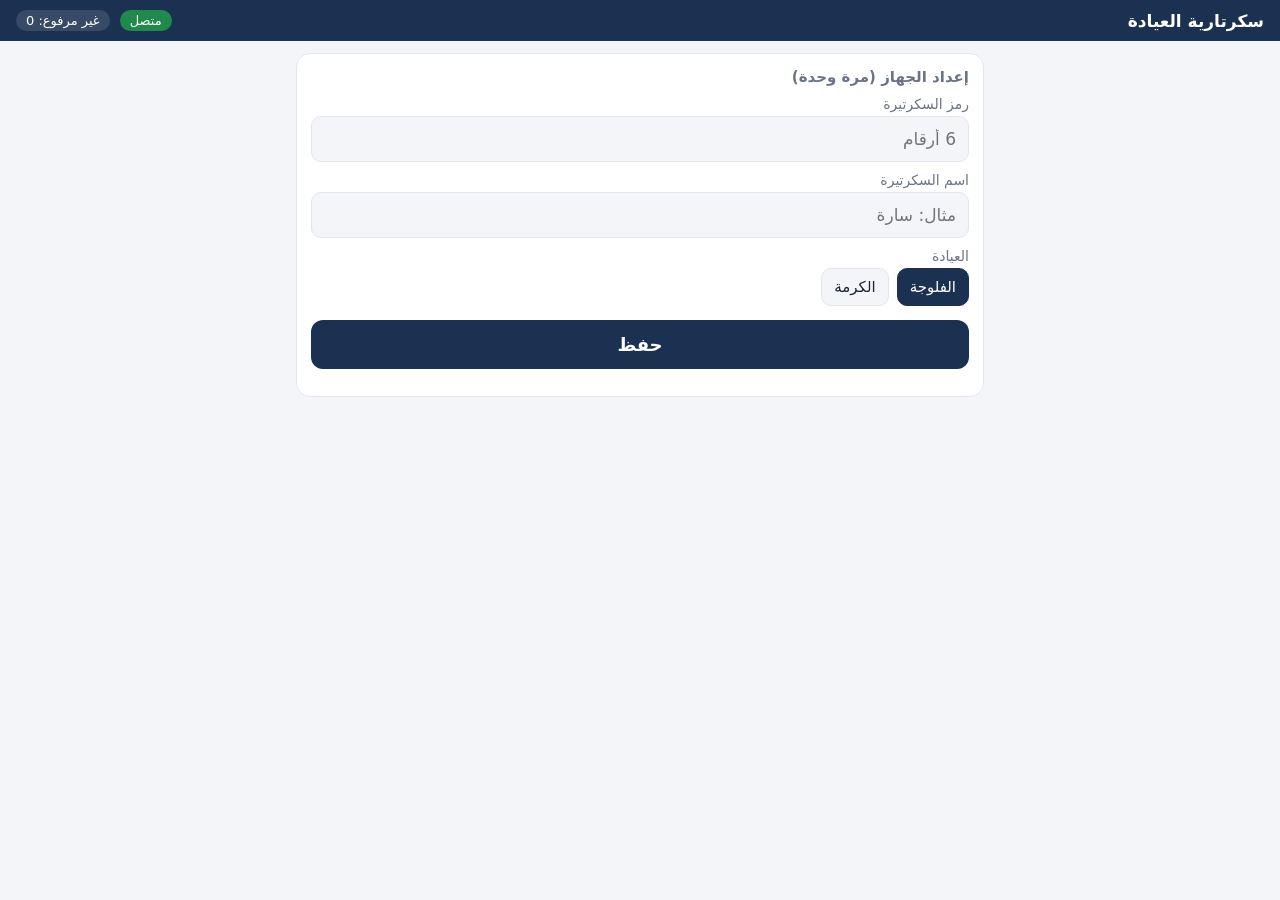
<file: index.html>
<!DOCTYPE html>
<html lang="ar" dir="rtl">
<head>
<meta charset="utf-8">
<meta name="viewport" content="width=device-width, initial-scale=1, viewport-fit=cover">
<meta name="theme-color" content="#1b3151">
<meta name="apple-mobile-web-app-capable" content="yes">
<meta name="mobile-web-app-capable" content="yes">
<meta name="apple-mobile-web-app-title" content="سكرتارية العيادة">
<meta name="apple-mobile-web-app-status-bar-style" content="black-translucent">
<link rel="manifest" href="./sec.webmanifest">
<link rel="apple-touch-icon" href="./icon-sec-192.png">
<link rel="icon" href="./icon-sec-192.png">
<link rel="stylesheet" href="./app.css">
<title>سكرتارية العيادة</title>
</head>
<body>
<div class="top">
<h1 id="hdr">سكرتارية العيادة<small id="sub"></small></h1>
<span class="pill" id="net">…</span>
<span class="pill" id="pend" role="button" title="رفع الآن">غير مرفوع: 0</span>
</div>
<div class="wrap">
<div id="pinWarn" class="note bad hide">رمز السكرتيرة غير صحيح — افتحي «الإعدادات» وصححيه. المرضى محفوظين بالجهاز وما راح يضيعون.</div>
<section id="v-setup" class="hide">
<div class="card">
<h2>إعداد الجهاز (مرة وحدة)</h2>
<label>رمز السكرتيرة</label>
<input id="s-pin" inputmode="numeric" autocomplete="off" placeholder="6 أرقام">
<label>اسم السكرتيرة</label>
<input id="s-name" placeholder="مثال: سارة">
<label>العيادة</label>
<div class="chips" id="s-clinic"></div>
<div style="height:14px"></div>
<button class="btn" id="s-save">حفظ</button>
<p class="muted" id="s-msg"></p>
</div>
</section>
<section id="v-new" class="hide">
<div class="card">
<label for="f-phone">رقم الهاتف</label>
<input id="f-phone" inputmode="tel" placeholder="07XXXXXXXXX" autocomplete="off">
<div id="f-found" class="found hide"></div>
<label for="f-name">اسم المريض</label>
<input id="f-name" placeholder="الاسم" autocomplete="off">
<label>الفحص</label>
<div class="chips" id="f-exams"></div>
<input id="f-other" class="hide" placeholder="اكتب الفحص" style="margin-top:8px">
<label>المبلغ (ألف دينار)</label>
<div class="chips" id="f-prices"></div>
<div class="row" style="margin-top:8px">
<input id="f-custom" inputmode="decimal" placeholder="رقم آخر بالألف، مثال: 12.5">
</div>
<div id="f-reasonBox" class="hide">
<label for="f-reason">سبب المجاني (إجباري)</label>
<input id="f-reason" placeholder="مثال: مراجعة، حالة إنسانية، أمر الدكتور">
</div>
<div id="f-err" class="note bad hide"></div>
<div style="height:12px"></div>
<button class="btn gold" id="f-save">حفظ المريض</button>
</div>
</section>
<section id="v-list" class="hide">
<div class="stats">
<div class="stat"><div class="k">مرضى اليوم</div><div class="big" id="l-count">0</div></div>
<div class="stat"><div class="k">المجموع</div><div class="big" id="l-total">0</div><div class="unit">ألف دينار</div></div>
</div>
<div style="height:12px"></div>
<div class="card list" id="l-items"></div>
</section>
<section id="v-old" class="hide">
<div class="card">
<h2>إضافة رقم مريض قديم (للمتابعة)</h2>
<label for="o-name">اسم المريض</label>
<input id="o-name" placeholder="الاسم">
<label for="o-phone">رقم الهاتف</label>
<input id="o-phone" inputmode="tel" placeholder="07XXXXXXXXX">
<label for="o-note">ملاحظة (اختياري)</label>
<input id="o-note" placeholder="مثال: متابعة غدة">
<div id="o-err" class="note bad hide"></div>
<div style="height:12px"></div>
<button class="btn" id="o-save">حفظ</button>
</div>
</section>
<section id="v-close" class="hide">
<div class="card">
<h2>إغلاق صندوق اليوم</h2>
<div class="stats">
<div class="stat"><div class="k">عدد المرضى</div><div class="big" id="c-count">0</div></div>
<div class="stat"><div class="k">المسجّل</div><div class="big" id="c-exp">0</div><div class="unit">ألف دينار</div></div>
</div>
<div id="c-pendWarn" class="note warn hide">لازم ترفعين كل المرضى قبل الإغلاق. اضغطي «غير مرفوع» فوق، أو انتظري لما يرجع النت.</div>
<label for="c-cash">الكاش الموجود بيدچ (ألف دينار)</label>
<input id="c-cash" inputmode="decimal" placeholder="مثال: 375">
<label for="c-note">ملاحظة (اختياري)</label>
<input id="c-note" placeholder="">
<div style="height:12px"></div>
<button class="btn" id="c-save">إغلاق الصندوق</button>
<p class="muted" id="c-done"></p>
</div>
<div class="card">
<h2>الإعدادات</h2>
<p class="muted" id="cfgInfo"></p>
<button class="btn ghost" id="cfgEdit">تغيير السكرتيرة أو العيادة أو الرمز</button>
</div>
</section>
</div>
<nav class="tabs hide" id="tabs">
<button data-v="new" class="act"><b>＋</b>مريض اليوم</button>
<button data-v="list"><b>☰</b>قائمة اليوم</button>
<button data-v="old"><b>☎</b>مريض قديم</button>
<button data-v="close"><b>✓</b>الصندوق</button>
</nav>
<div id="modal" class="modal hide"><div class="card">
<h2 id="m-title">إلغاء</h2>
<p id="m-text" style="margin:0 0 8px"></p>
<label for="m-reason">سبب الإلغاء (إجباري)</label>
<input id="m-reason" placeholder="مثال: أُدخل بالغلط، المريض ما فحص">
<div style="height:12px"></div>
<div class="row"><button class="btn red" id="m-ok">إلغاء الإدخال</button><button class="btn ghost" id="m-no">رجوع</button></div>
</div></div>
<script>
const API = 'https://script.google.com/macros/s/AKfycbxXLHujH3eyQWD6O4KDpxVItLiYMzk8nym6r_4_n19K8fPz079T28VJDJaNwhsKNwwa/exec';
const CLINICS = ['الفلوجة', 'الكرمة'];
const EXAMS = ['البطن', 'الحوض', 'الكلى والمثانة', 'البروستات', 'الحمل', 'الثدي', 'الغدة الدرقية', 'الخصية', 'الأنسجة الرخوة والكتل', 'دوبلر شرياني', 'دوبلر وريدي', 'دوبلر الحمل', 'دوبلر الخصية', 'سحب أو خزعة', 'تقرير مفراس/رنين/ماموغرام', 'أخرى'];
const PRICES = [0, 10, 15, 20, 25, 30, 35, 40, 45, 50];
const KEY = 'clinicSec.v1';
let S = load();
function load() { try { return Object.assign({ cfg: null, queue: [], visits: {}, srv: [], dir: {}, closes: {}, dev: '' }, JSON.parse(localStorage.getItem(KEY) || '{}')); } catch (e) { return { cfg: null, queue: [], visits: {}, srv: [], dir: {}, closes: {}, dev: '' }; } }
function save() { try { localStorage.setItem(KEY, JSON.stringify(S)); } catch (e) { toast('⚠️ ذاكرة الجهاز ممتلئة', true); } }
if (!S.dev) { S.dev = 'd' + Math.random().toString(36).slice(2, 8); save(); }
try { navigator.storage && navigator.storage.persist && navigator.storage.persist(); } catch (e) { }
const $ = id => document.getElementById(id);
const uid = () => Date.now().toString(36) + Math.random().toString(36).slice(2, 8) + S.dev;
const bagDate = ts => new Date((ts || Date.now()) + 3 * 3600e3).toISOString().slice(0, 10);
const bagTime = ts => new Date((ts || Date.now()) + 3 * 3600e3).toISOString().slice(11, 16);
const fmtK = n => { n = Math.round(Number(n) * 100) / 100; return n.toLocaleString('en-US'); };
const priceTxt = n => Number(n) ? fmtK(n) : 'مجاني';
function digits(s) { return String(s || '').replace(/[٠-٩]/g, d => '٠١٢٣٤٥٦٧٨٩'.indexOf(d)).replace(/[۰-۹]/g, d => '۰۱۲۳۴۵۶۷۸۹'.indexOf(d)); }
function normPhone(v) {
let s = digits(v).replace(/[^\d+]/g, '');
if (s.startsWith('+964')) s = '0' + s.slice(4); else if (s.startsWith('00964')) s = '0' + s.slice(5); else if (s.startsWith('964')) s = '0' + s.slice(3); else if (s.startsWith('7') && s.length === 10) s = '0' + s;
return s.replace(/\+/g, '');
}
function toast(t, bad) { const d = document.createElement('div'); d.className = 'toast'; if (bad) d.style.background = 'var(--bad)'; d.textContent = t; document.body.appendChild(d); setTimeout(() => d.remove(), 2600); }
let setupClinic = '';
function showSetup() {
$('s-pin').value = S.cfg ? S.cfg.pin : ''; $('s-name').value = S.cfg ? S.cfg.name : '';
setupClinic = S.cfg ? S.cfg.clinic : CLINICS[0];
$('s-clinic').innerHTML = CLINICS.map(c => `<span class="chip ${c === setupClinic ? 'sel' : ''}" data-c="${c}">${c}</span>`).join('');
view('setup');
}
$('s-clinic').onclick = e => { const c = e.target.dataset.c; if (!c) return; setupClinic = c; [...$('s-clinic').children].forEach(x => x.classList.toggle('sel', x.dataset.c === c)); };
$('s-save').onclick = () => {
const pin = digits($('s-pin').value).replace(/\D/g, ''), name = $('s-name').value.trim();
if (pin.length < 4 || !name) { $('s-msg').textContent = 'اكتبي الرمز والاسم.'; return; }
S.cfg = { pin, name, clinic: setupClinic }; save(); $('pinWarn').classList.add('hide');
render(); view('new'); sync(true);
};
$('cfgEdit').onclick = showSetup;
function view(v) {
['setup', 'new', 'list', 'old', 'close'].forEach(x => $('v-' + x).classList.toggle('hide', x !== v));
$('tabs').classList.toggle('hide', v === 'setup');
[...$('tabs').children].forEach(b => b.classList.toggle('act', b.dataset.v === v));
if (v === 'list' || v === 'close') render();
window.scrollTo(0, 0);
}
$('tabs').onclick = e => { const b = e.target.closest('button'); if (b) view(b.dataset.v); };
let selExams = new Set(), selPrice = null;
$('f-exams').innerHTML = EXAMS.map(x => `<span class="chip" data-x="${x}">${x}</span>`).join('');
$('f-prices').innerHTML = PRICES.map(p => `<span class="chip price ${p ? '' : 'free'}" data-p="${p}">${p ? p : 'مجاني'}</span>`).join('');
$('f-exams').onclick = e => { const x = e.target.dataset.x; if (!x) return; selExams.has(x) ? selExams.delete(x) : selExams.add(x); e.target.classList.toggle('sel'); $('f-other').classList.toggle('hide', !selExams.has('أخرى')); };
$('f-prices').onclick = e => { const p = e.target.dataset.p; if (p == null) return; selPrice = Number(p); $('f-custom').value = ''; markPrice(); };
$('f-custom').oninput = () => { const v = Number(digits($('f-custom').value).replace(/[^\d.]/g, '')); selPrice = $('f-custom').value.trim() === '' ? null : (isFinite(v) ? v : null); markPrice(true); };
function markPrice(custom) {
[...$('f-prices').children].forEach(c => c.classList.toggle('sel', !custom && Number(c.dataset.p) === selPrice));
$('f-reasonBox').classList.toggle('hide', selPrice !== 0);
}
$('f-phone').oninput = () => {
const p = normPhone($('f-phone').value), n = S.dir[p];
if (/^07\d{9}$/.test(p) && n) { $('f-found').textContent = '✓ مريض سابق: ' + n; $('f-found').classList.remove('hide'); if (!$('f-name').value.trim()) $('f-name').value = n; }
else $('f-found').classList.add('hide');
};
function err(id, t) { $(id).textContent = t; $(id).classList.toggle('hide', !t); }
$('f-save').onclick = () => {
const name = $('f-name').value.trim(), raw = $('f-phone').value.trim(), phone = raw ? normPhone(raw) : '';
const exams = [...selExams].map(x => x === 'أخرى' ? ($('f-other').value.trim() || 'أخرى') : x);
if (!name) return err('f-err', 'اكتبي اسم المريض.');
if (phone && !/^07\d{9}$/.test(phone)) return err('f-err', 'رقم الهاتف لازم 11 رقم ويبدأ بـ 07 (أو اتركيه فارغ).');
if (!exams.length) return err('f-err', 'اختاري نوع الفحص.');
if (selPrice == null) return err('f-err', 'اختاري المبلغ.');
if (selPrice > 1000) return err('f-err', 'المبلغ يُكتب بالألف: 15 يعني 15 ألف دينار.');
const reason = $('f-reason').value.trim();
if (selPrice === 0 && !reason) return err('f-err', 'اكتبي سبب المجاني.');
err('f-err', '');
const ts = Date.now();
const v = { type: 'visit', id: uid(), ts, clinic: S.cfg.clinic, name, phone, exams, price: selPrice, reason: selPrice === 0 ? reason : '', secretary: S.cfg.name, device: S.dev };
S.queue.push(v); S.visits[v.id] = Object.assign({}, v, { status: 'مدفوع', synced: false });
if (phone) S.dir[phone] = name;
save();
const n = todayList().length;
toast(`تم الحفظ ✓  رقم الدور ${n}`);
$('f-name').value = ''; $('f-phone').value = ''; $('f-other').value = ''; $('f-custom').value = ''; $('f-reason').value = '';
selExams.clear(); selPrice = null; [...$('f-exams').children].forEach(c => c.classList.remove('sel')); $('f-other').classList.add('hide'); markPrice(); $('f-found').classList.add('hide');
render(); sync();
$('f-phone').focus();
};
$('o-save').onclick = () => {
const name = $('o-name').value.trim(), phone = normPhone($('o-phone').value);
if (!name) return err('o-err', 'اكتبي الاسم.');
if (!/^07\d{9}$/.test(phone)) return err('o-err', 'رقم الهاتف لازم 11 رقم ويبدأ بـ 07.');
if (S.dir[phone]) return err('o-err', 'هذا الرقم مسجّل مسبقاً باسم: ' + S.dir[phone]);
err('o-err', '');
S.queue.push({ type: 'old', id: uid(), ts: Date.now(), name, phone, clinic: S.cfg.clinic, note: $('o-note').value.trim(), secretary: S.cfg.name, device: S.dev });
S.dir[phone] = name; save();
$('o-name').value = ''; $('o-phone').value = ''; $('o-note').value = '';
toast('تم الحفظ ✓'); render(); sync();
};
function todayList() {
const d = bagDate(), map = {};
S.srv.forEach(r => { if (r.clinic === S.cfg.clinic) map[r.id] = Object.assign({ synced: true }, r); });
Object.values(S.visits).forEach(v => {
if (bagDate(v.ts) !== d || v.clinic !== S.cfg.clinic) return;
map[v.id] = Object.assign({}, map[v.id] || {}, { id: v.id, time: bagTime(v.ts), name: v.name, phone: v.phone, exams: v.exams.join('، '), price: v.price, reason: v.reason, status: v.status, synced: v.synced, local: true });
});
return Object.values(map).sort((a, b) => a.time < b.time ? -1 : a.time > b.time ? 1 : 0);
}
function render() {
if (!S.cfg) return;
$('sub').textContent = `${S.cfg.clinic} · ${S.cfg.name} · ${bagDate()}`;
const pend = S.queue.length;
$('pend').textContent = 'غير مرفوع: ' + pend; $('pend').style.background = pend ? '#b3261e' : '';
const L = todayList(), act = L.filter(x => x.status !== 'ملغي');
const total = act.reduce((s, x) => s + (Number(x.price) || 0), 0);
$('l-count').textContent = act.length; $('l-total').textContent = fmtK(total);
$('c-count').textContent = act.length; $('c-exp').textContent = fmtK(total);
$('c-pendWarn').classList.toggle('hide', !pend);
const cd = S.closes[S.cfg.clinic + bagDate()];
$('c-done').textContent = cd ? `آخر إغلاق اليوم: ${cd.time} — الكاش ${fmtK(cd.counted)} ألف` : '';
$('cfgInfo').textContent = `السكرتيرة: ${S.cfg.name} · العيادة: ${S.cfg.clinic} · الجهاز: ${S.dev}`;
$('l-items').innerHTML = L.length ? L.map((x, i) => `<div class="it ${x.status === 'ملغي' ? 'cx' : ''}">
<div class="num">${i + 1}</div>
<div class="main"><b>${esc(x.name)}${x.synced ? '' : '<span class="tag p">غير مرفوع</span>'}${x.status === 'ملغي' ? '<span class="tag c">ملغي</span>' : ''}</b>
<span>${x.time} · ${esc(x.exams)}${x.reason ? ' · ' + esc(x.reason) : ''}</span></div>
<div><div class="amt">${priceTxt(x.price)}</div>${x.status !== 'ملغي' ? `<button class="btn ghost" style="padding:4px 8px;font-size:12px;margin-top:4px" data-cx="${x.id}">إلغاء</button>` : ''}</div>
</div>`).join('') : '<p class="muted">ماكو مرضى اليوم بعد.</p>';
}
function esc(s) { return String(s || '').replace(/[&<>"]/g, c => ({ '&': '&amp;', '<': '&lt;', '>': '&gt;', '"': '&quot;' }[c])); }
let cxId = null;
$('l-items').onclick = e => { const id = e.target.dataset.cx; if (!id) return; const x = todayList().find(r => r.id === id); cxId = id; $('m-text').textContent = `${x.name} — ${priceTxt(x.price)}`; $('m-reason').value = ''; $('modal').classList.remove('hide'); };
$('m-no').onclick = () => $('modal').classList.add('hide');
$('m-ok').onclick = () => {
const reason = $('m-reason').value.trim(); if (!reason) { $('m-reason').focus(); return; }
if (S.visits[cxId]) S.visits[cxId].status = 'ملغي';
const sv = S.srv.find(r => r.id === cxId); if (sv) sv.status = 'ملغي';
S.queue.push({ type: 'cancel', id: uid(), ts: Date.now(), target: cxId, reason, secretary: S.cfg.name, device: S.dev });
save(); $('modal').classList.add('hide'); render(); sync();
};
$('c-save').onclick = () => {
if (S.queue.length) { toast('ارفعي المرضى أول', true); sync(true); return; }
const raw = $('c-cash').value.trim(); const cash = Number(digits(raw).replace(/[^\d.]/g, ''));
if (raw === '' || !isFinite(cash)) { $('c-cash').focus(); return; }
const L = todayList().filter(x => x.status !== 'ملغي'), exp = L.reduce((s, x) => s + (Number(x.price) || 0), 0);
const ts = Date.now();
S.queue.push({ type: 'close', id: uid(), ts, clinic: S.cfg.clinic, date: bagDate(), count: L.length, expected: exp, counted: cash, note: $('c-note').value.trim(), secretary: S.cfg.name, device: S.dev });
S.closes[S.cfg.clinic + bagDate()] = { time: bagTime(ts), counted: cash };
save(); $('c-cash').value = ''; $('c-note').value = '';
toast(cash === exp ? 'تم الإغلاق ✓ الصندوق مطابق' : `تم الإغلاق — الفرق ${fmtK(cash - exp)} ألف`, cash !== exp);
render(); sync();
};
let syncing = false, again = false, lastDir = 0;
function setNet(on) { $('net').textContent = on ? 'متصل' : 'بدون نت'; $('net').className = 'pill ' + (on ? 'on' : 'off'); }
async function sync(force) {
if (!S.cfg || !API.startsWith('https')) return;
if (syncing) { again = true; return; }
if (!navigator.onLine && !force) { setNet(false); return; }
syncing = true;
try {
const batch = S.queue.slice(0, 200);
const ctl = new AbortController(); const t = setTimeout(() => ctl.abort(), 30000);
const r = await fetch(API, { method: 'POST', body: JSON.stringify({ pin: S.cfg.pin, clinic: S.cfg.clinic, ops: batch }), signal: ctl.signal });
clearTimeout(t);
const j = await r.json();
setNet(true);
if (!j.ok) { if (j.error === 'pin') $('pinWarn').classList.remove('hide'); return; }
$('pinWarn').classList.add('hide');
const done = new Set(j.done || []);
S.queue = S.queue.filter(o => !done.has(o.id));
done.forEach(id => { if (S.visits[id]) S.visits[id].synced = true; });
if (j.today) S.srv = j.today.map(r => Object.assign(r, { clinic: r.clinic || S.cfg.clinic }));
const cut = Date.now() - 2 * 86400e3;
Object.keys(S.visits).forEach(id => { const v = S.visits[id]; if (v.synced && v.ts < cut) delete S.visits[id]; });
save(); render();
if (Date.now() - lastDir > 6 * 3600e3) { lastDir = Date.now(); loadDir(); }
if (S.queue.length && done.size) setTimeout(() => sync(true), 500);
} catch (e) { setNet(false); }
finally { syncing = false; if (again) { again = false; setTimeout(() => sync(true), 300); } }
}
async function loadDir() {
try {
const r = await fetch(API + '?action=directory&pin=' + encodeURIComponent(S.cfg.pin));
const j = await r.json(); if (j.ok && j.dir) { S.dir = Object.assign({}, j.dir, S.dir); save(); }
} catch (e) { }
}
$('pend').onclick = () => { toast('جاري الرفع…'); sync(true); };
window.addEventListener('online', () => sync(true));
window.addEventListener('offline', () => setNet(false));
document.addEventListener('visibilitychange', () => { if (!document.hidden) { render(); sync(); } });
setInterval(() => sync(), 60000);
setInterval(render, 30000);
if ('serviceWorker' in navigator) navigator.serviceWorker.register('./sw.js', { scope: './' }).catch(() => { });
setNet(navigator.onLine);
if (!S.cfg) showSetup(); else { render(); view('new'); sync(true); }
</script>
</body>
</html>
</file>
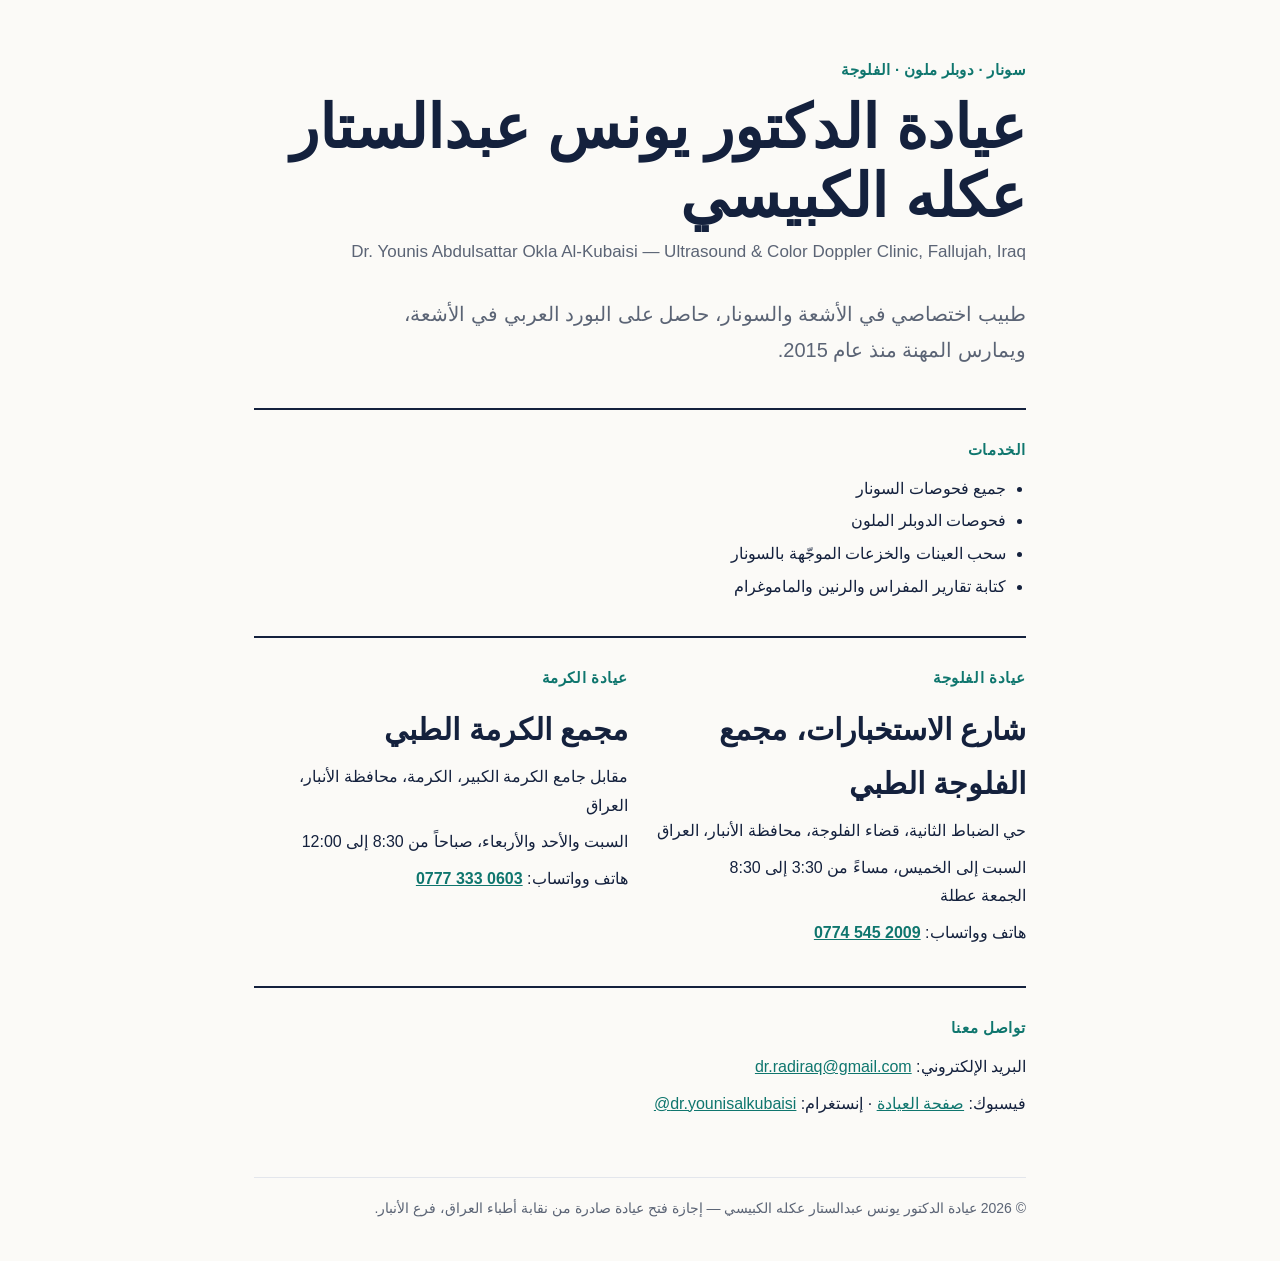
<file: clinic.html>
<!DOCTYPE html>
<html lang="ar" dir="rtl">
<head>
<meta charset="utf-8">
<meta name="viewport" content="width=device-width, initial-scale=1">
<title>عيادة الدكتور يونس عبدالستار عكله الكبيسي | سونار ودوبلر ملون - الفلوجة</title>
<meta name="description" content="عيادة الدكتور يونس عبدالستار عكله الكبيسي، طبيب اختصاصي في الأشعة والسونار. فحوصات السونار والدوبلر الملون في الفلوجة والكرمة، محافظة الأنبار، العراق.">
<style>
  :root{--ink:#14213d;--accent:#0f766e;--muted:#5b6475;--line:#e3e6ec;--bg:#fbfaf7}
  *{box-sizing:border-box}
  body{margin:0;font-family:"Segoe UI",Tahoma,"Noto Naskh Arabic",Arial,sans-serif;color:var(--ink);background:var(--bg);line-height:1.8}
  main{max-width:820px;margin:0 auto;padding:56px 24px 40px}
  .kicker{color:var(--accent);font-weight:700;letter-spacing:.02em;font-size:15px;margin:0}
  h1{font-size:clamp(34px,7vw,60px);line-height:1.15;margin:10px 0 6px;font-weight:800}
  .en{direction:ltr;text-align:right;color:var(--muted);font-size:17px;margin:0 0 28px}
  .lead{font-size:20px;color:var(--muted);margin:0 0 40px;max-width:640px}
  section{border-top:2px solid var(--ink);padding:26px 0 30px}
  h2{font-size:15px;text-transform:uppercase;color:var(--accent);margin:0 0 12px;letter-spacing:.04em}
  .big{font-size:clamp(22px,4vw,30px);font-weight:700;margin:0 0 6px}
  p{margin:0 0 8px}
  ul{margin:0;padding:0 20px 0 0}
  li{margin:4px 0}
  .grid{display:grid;grid-template-columns:repeat(auto-fit,minmax(240px,1fr));gap:24px}
  a{color:var(--accent)}
  .tel{direction:ltr;display:inline-block;font-weight:700}
  footer{color:var(--muted);font-size:14px;border-top:1px solid var(--line);padding-top:18px;margin-top:20px}
</style>
</head>
<body>
<main>
  <p class="kicker">سونار · دوبلر ملون · الفلوجة</p>
  <h1>عيادة الدكتور يونس عبدالستار عكله الكبيسي</h1>
  <p class="en">Dr. Younis Abdulsattar Okla Al-Kubaisi — Ultrasound &amp; Color Doppler Clinic, Fallujah, Iraq</p>
  <p class="lead">طبيب اختصاصي في الأشعة والسونار، حاصل على البورد العربي في الأشعة، ويمارس المهنة منذ عام 2015.</p>

  <section>
    <h2>الخدمات</h2>
    <ul>
      <li>جميع فحوصات السونار</li>
      <li>فحوصات الدوبلر الملون</li>
      <li>سحب العينات والخزعات الموجّهة بالسونار</li>
      <li>كتابة تقارير المفراس والرنين والماموغرام</li>
    </ul>
  </section>

  <section class="grid">
    <div>
      <h2>عيادة الفلوجة</h2>
      <p class="big">شارع الاستخبارات، مجمع الفلوجة الطبي</p>
      <p>حي الضباط الثانية، قضاء الفلوجة، محافظة الأنبار، العراق</p>
      <p>السبت إلى الخميس، مساءً من 3:30 إلى 8:30<br>الجمعة عطلة</p>
      <p>هاتف وواتساب: <a class="tel" href="tel:+9647745452009">0774 545 2009</a></p>
    </div>
    <div>
      <h2>عيادة الكرمة</h2>
      <p class="big">مجمع الكرمة الطبي</p>
      <p>مقابل جامع الكرمة الكبير، الكرمة، محافظة الأنبار، العراق</p>
      <p>السبت والأحد والأربعاء، صباحاً من 8:30 إلى 12:00</p>
      <p>هاتف وواتساب: <a class="tel" href="tel:+9647773330603">0777 333 0603</a></p>
    </div>
  </section>

  <section>
    <h2>تواصل معنا</h2>
    <p>البريد الإلكتروني: <a href="mailto:dr.radiraq@gmail.com">dr.radiraq@gmail.com</a></p>
    <p>فيسبوك: <a href="https://www.facebook.com/362833583572214">صفحة العيادة</a> · إنستغرام: <a href="https://www.instagram.com/dr.younisalkubaisi/">dr.younisalkubaisi@</a></p>
  </section>

  <footer>© 2026 عيادة الدكتور يونس عبدالستار عكله الكبيسي — إجازة فتح عيادة صادرة من نقابة أطباء العراق، فرع الأنبار.</footer>
</main>
</body>
</html>
</file>
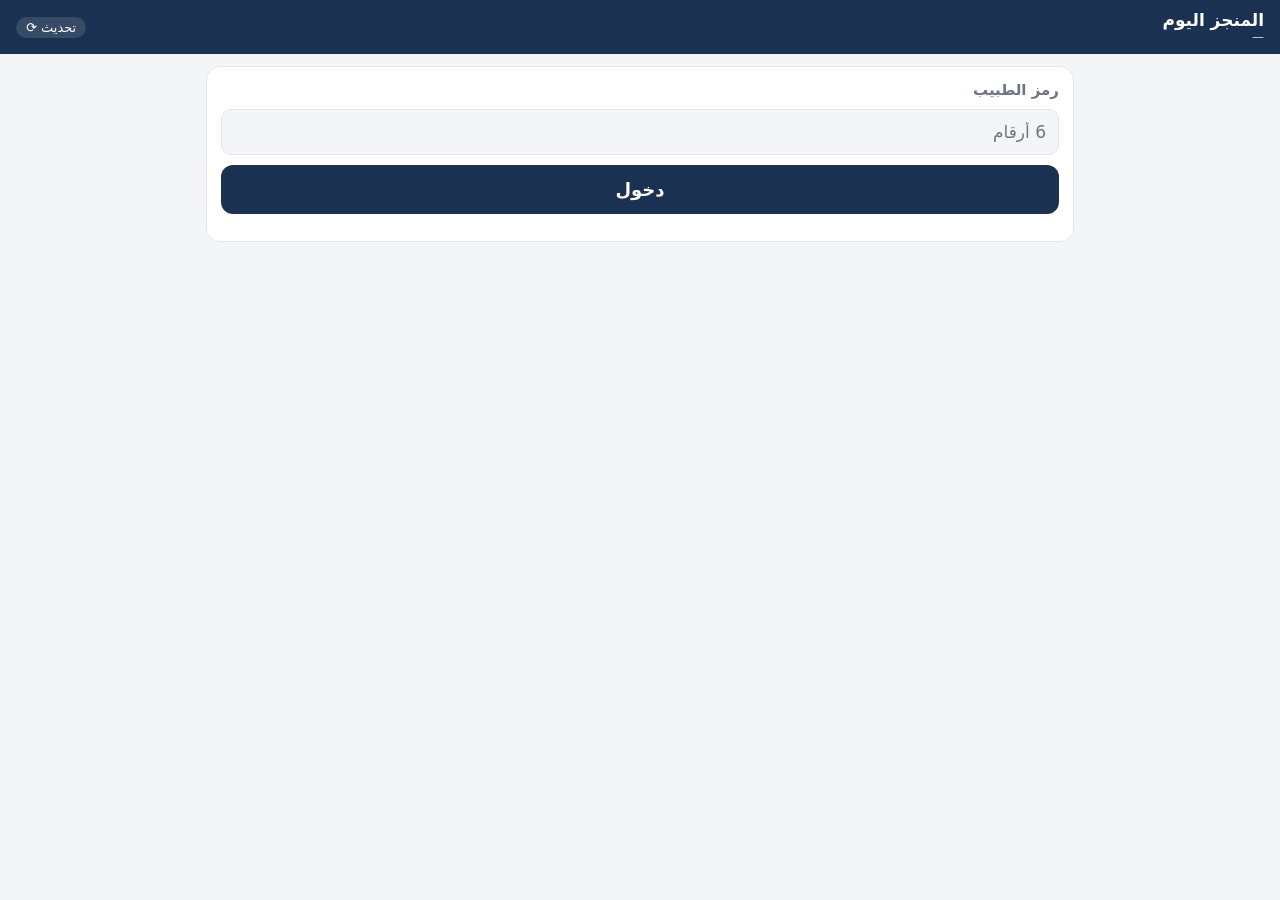
<file: doc.html>
<!DOCTYPE html>
<html lang="ar" dir="rtl">
<head>
<meta charset="utf-8">
<meta name="viewport" content="width=device-width, initial-scale=1, viewport-fit=cover">
<meta name="theme-color" content="#1b3151">
<meta name="apple-mobile-web-app-capable" content="yes">
<meta name="mobile-web-app-capable" content="yes">
<meta name="apple-mobile-web-app-title" content="لوحة الطبيب">
<meta name="apple-mobile-web-app-status-bar-style" content="black-translucent">
<link rel="manifest" href="./doc.webmanifest">
<link rel="apple-touch-icon" href="./icon-doc-192.png">
<link rel="icon" href="./icon-doc-192.png">
<link rel="stylesheet" href="./app.css">
<title>لوحة الطبيب</title>
<style>
.wrap{max-width:900px;padding-bottom:24px}
.grid{display:grid;grid-template-columns:repeat(auto-fit,minmax(150px,1fr));gap:10px;margin-bottom:12px}
.stat .big{font-size:34px}
.bar{display:flex;align-items:center;gap:8px;font-size:13px;margin:4px 0}
.bar i{display:block;height:10px;border-radius:5px;background:var(--gold)}
.bar span:first-child{min-width:74px;color:var(--mut)}
table{width:100%;border-collapse:collapse;font-size:14px}
td,th{padding:7px 4px;border-bottom:1px solid var(--line);text-align:right}
th{color:var(--mut);font-weight:400;font-size:12px}
tr.cx td{opacity:.5;text-decoration:line-through}
.diff{font-weight:700}.diff.neg{color:var(--bad)}.diff.pos{color:var(--warn)}.diff.z{color:var(--ok)}
.two{display:grid;grid-template-columns:1fr 1fr;gap:12px}
@media (max-width:640px){.two{grid-template-columns:1fr}}
</style>
</head>
<body>
<div class="top">
<h1>المنجز اليوم<small id="sub">—</small></h1>
<button class="pill" id="ref" style="border:0;color:#fff;cursor:pointer">تحديث ⟳</button>
</div>
<div class="wrap">
<section id="v-pin" class="hide"><div class="card">
<h2>رمز الطبيب</h2>
<input id="pin" inputmode="numeric" placeholder="6 أرقام">
<div style="height:10px"></div><button class="btn" id="pinOk">دخول</button>
<p class="muted" id="pinMsg"></p>
</div></section>
<section id="v-main" class="hide">
<div id="stale" class="note warn hide"></div>
<div class="grid">
<div class="stat"><div class="k">مرضى اليوم</div><div class="big" id="t-count">0</div></div>
<div class="stat"><div class="k">مجموع اليوم</div><div class="big" id="t-total">0</div><div class="unit">ألف دينار</div></div>
<div class="stat"><div class="k">مجاني اليوم</div><div class="big" id="t-free">0</div></div>
<div class="stat"><div class="k">ملغي اليوم</div><div class="big" id="t-cx">0</div></div>
</div>
<div class="card"><h2>حسب العيادة — اليوم</h2><div id="t-clinics"></div></div>
<div class="grid">
<div class="stat"><div class="k">مرضى الشهر</div><div class="big" id="m-count">0</div></div>
<div class="stat"><div class="k">مجموع الشهر</div><div class="big" id="m-total">0</div><div class="unit" id="m-unit">ألف دينار</div></div>
</div>
<div class="two">
<div class="card"><h2>أيام الشهر</h2><div id="m-days"></div></div>
<div class="card"><h2>الفحوص اليوم</h2><div id="t-exams"></div></div>
</div>
<div class="card"><h2>إغلاق الصندوق</h2><div id="closes"></div></div>
<div class="card"><h2>مرضى اليوم</h2><div id="t-list"></div></div>
<p class="muted"><a id="sheet" href="#" target="_blank" rel="noopener">فتح السجل الكامل (Google Sheets)</a> · <a href="#" id="logout">تغيير الرمز</a></p>
</section>
</div>
<script>
const API = 'https://script.google.com/macros/s/AKfycbxXLHujH3eyQWD6O4KDpxVItLiYMzk8nym6r_4_n19K8fPz079T28VJDJaNwhsKNwwa/exec';
const KEY = 'clinicDoc.v1';
const $ = id => document.getElementById(id);
let S; try { S = JSON.parse(localStorage.getItem(KEY) || '{}'); } catch (e) { S = {}; }
const save = () => { try { localStorage.setItem(KEY, JSON.stringify(S)); } catch (e) { } };
const fmtK = n => (Math.round(Number(n) * 100) / 100).toLocaleString('en-US');
const big = n => n >= 1000 ? (Math.round(n / 100) / 10).toLocaleString('en-US') + ' مليون' : fmtK(n);
const esc = s => String(s || '').replace(/[&<>"]/g, c => ({ '&': '&amp;', '<': '&lt;', '>': '&gt;', '"': '&quot;' }[c]));
function bars(obj, valKey, labelFn) {
const e = Object.entries(obj); if (!e.length) return '<p class="muted">لا يوجد</p>';
const max = Math.max(...e.map(([, v]) => typeof v === 'object' ? v[valKey] : v)) || 1;
return e.map(([k, v]) => { const val = typeof v === 'object' ? v[valKey] : v; return `<div class="bar"><span>${esc(labelFn ? labelFn(k) : k)}</span><i style="width:${Math.max(4, val / max * 100)}%"></i><b>${labelFn && typeof v === 'object' ? fmtK(v.total) + ' (' + v.count + ')' : val}</b></div>`; }).join('');
}
function show(d) {
$('sub').textContent = 'آخر تحديث: ' + d.at;
const t = d.t, m = d.m;
$('t-count').textContent = t.count; $('t-total').textContent = fmtK(t.total); $('t-free').textContent = t.free; $('t-cx').textContent = t.cancelled;
$('t-clinics').innerHTML = Object.keys(t.clinics).length ? Object.entries(t.clinics).map(([k, v]) => `<div class="bar"><span>${esc(k)}</span><b>${v.count} مريض · ${fmtK(v.total)} ألف</b></div>`).join('') : '<p class="muted">ماكو مرضى مرفوعين اليوم بعد.</p>';
$('m-count').textContent = m.count; $('m-total').textContent = big(m.total); $('m-unit').textContent = m.total >= 1000 ? 'دينار' : 'ألف دينار';
const days = {}; Object.keys(m.days).sort().forEach(k => days[k] = m.days[k]);
$('m-days').innerHTML = bars(days, 'total', k => k.slice(5));
const ex = {}; Object.entries(t.exams).sort((a, b) => b[1] - a[1]).forEach(([k, v]) => ex[k] = v);
$('t-exams').innerHTML = bars(ex);
$('closes').innerHTML = d.closes.length ? '<table><tr><th>التاريخ</th><th>العيادة</th><th>المسجّل</th><th>الكاش</th><th>الفرق</th></tr>' + d.closes.map(c => { const df = Number(c.diff); return `<tr><td>${esc(c.date)} ${esc(c.time)}</td><td>${esc(c.clinic)}</td><td>${fmtK(c.expected)}</td><td>${fmtK(c.counted)}</td><td class="diff ${df < 0 ? 'neg' : df > 0 ? 'pos' : 'z'}">${df === 0 ? 'مطابق ✓' : fmtK(df)}</td></tr>`; }).join('') + '</table>' : '<p class="muted">ما صار إغلاق بعد.</p>';
$('t-list').innerHTML = t.list.length ? '<table><tr><th>الوقت</th><th>المريض</th><th>الفحص</th><th>المبلغ</th></tr>' + t.list.map(r => `<tr class="${r.status === 'ملغي' ? 'cx' : ''}"><td>${esc(r.time)}</td><td>${esc(r.name)}${Object.keys(t.clinics).length > 1 ? ' <span class="muted">(' + esc(r.clinic) + ')</span>' : ''}</td><td>${esc(r.exams)}${r.reason ? ' <span class="muted">— ' + esc(r.reason) + '</span>' : ''}</td><td>${Number(r.price) ? fmtK(r.price) : 'مجاني'}</td></tr>`).join('') + '</table>' : '<p class="muted">لا يوجد</p>';
$('sheet').href = d.sheet;
const old = d.today !== new Date(Date.now() + 3 * 3600e3).toISOString().slice(0, 10);
$('stale').textContent = old ? 'هذي أرقام يوم ' + d.today + ' — اضغط تحديث.' : ''; $('stale').classList.toggle('hide', !old);
}
let busy = false;
async function refresh() {
if (!S.pin || busy || !API.startsWith('https')) return;
busy = true; $('ref').textContent = '…';
try {
const r = await fetch(API + '?action=summary&pin=' + encodeURIComponent(S.pin));
const j = await r.json();
if (!j.ok) { if (j.error === 'pin') { S.pin = ''; save(); boot(); $('pinMsg').textContent = 'الرمز غير صحيح.'; } return; }
S.last = j; save(); show(j);
} catch (e) { $('stale').textContent = 'ماكو نت — هذي آخر أرقام محفوظة.'; $('stale').classList.remove('hide'); }
finally { busy = false; $('ref').textContent = 'تحديث ⟳'; }
}
function boot() {
const has = !!S.pin;
$('v-pin').classList.toggle('hide', has); $('v-main').classList.toggle('hide', !has);
if (has) { if (S.last) show(S.last); refresh(); }
}
$('pinOk').onclick = () => { S.pin = $('pin').value.replace(/\D/g, ''); save(); boot(); };
$('ref').onclick = refresh;
$('logout').onclick = e => { e.preventDefault(); S = {}; save(); boot(); };
setInterval(() => { if (!document.hidden) refresh(); }, 10 * 60e3);
document.addEventListener('visibilitychange', () => { if (!document.hidden && S.last && Date.now() - new Date(S.last.at.replace(' ', 'T') + ':00+03:00').getTime() > 5 * 60e3) refresh(); });
if ('serviceWorker' in navigator) navigator.serviceWorker.register('./sw.js', { scope: './' }).catch(() => { });
boot();
</script>
</body>
</html>
</file>
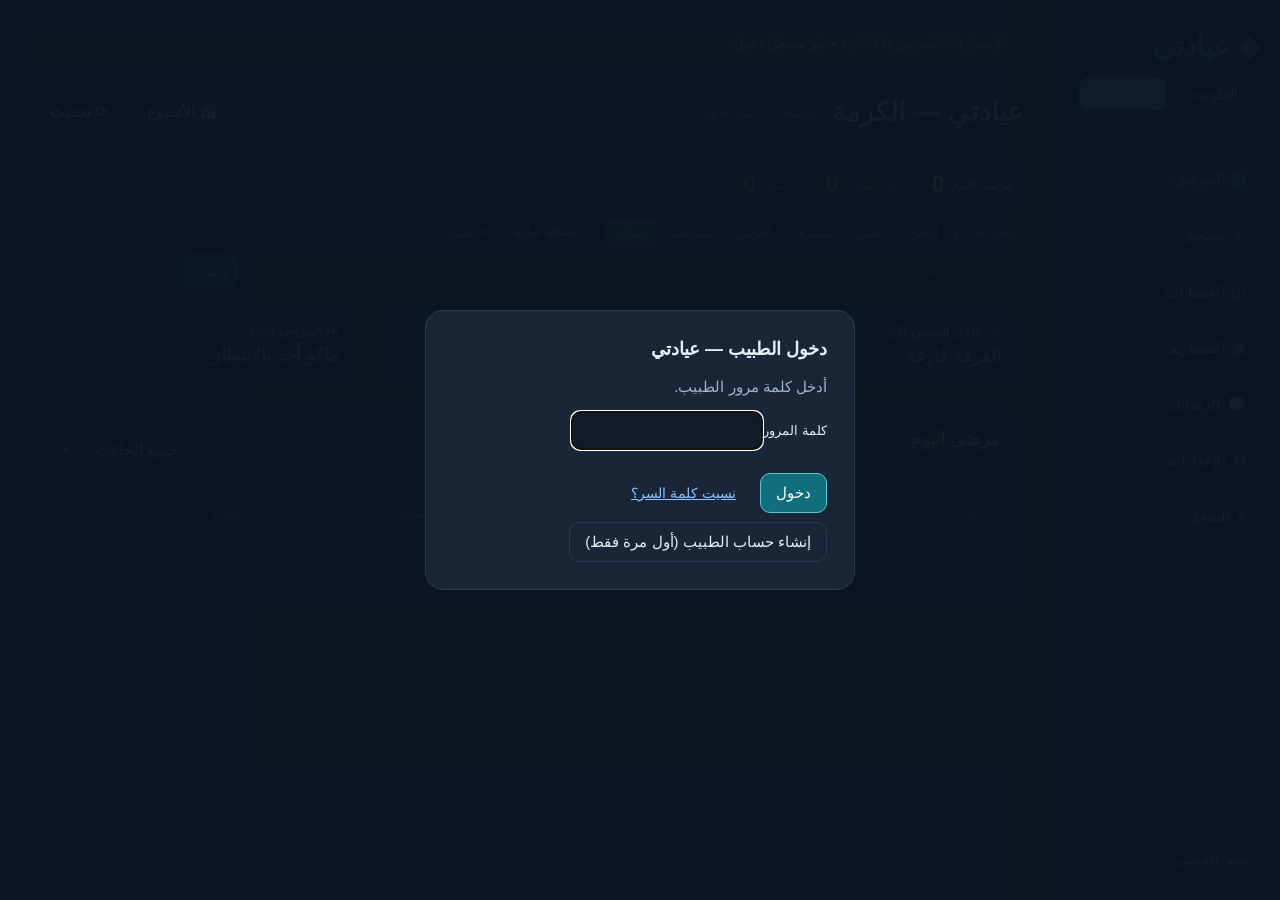
<file: test/doctor-karma-test.html>
<!doctype html><html lang="ar" dir="rtl"><head><meta charset="utf-8"><meta name="viewport" content="width=device-width,initial-scale=1"><meta http-equiv="Content-Security-Policy" content="default-src 'none'; script-src 'self' 'unsafe-inline'; style-src 'unsafe-inline'; connect-src 'self' https://*.googleapis.com wss://*.googleapis.com https://radiraq.app.n8n.cloud; worker-src 'self'; img-src data: 'self'; manifest-src 'self'; base-uri 'none'; form-action 'none'; object-src 'none'; frame-src 'self' about:"><link rel="manifest" href="doctor-karma-test.webmanifest"><link rel="apple-touch-icon" href="../icon-doc-192.png"><meta name="apple-mobile-web-app-capable" content="yes"><meta name="mobile-web-app-capable" content="yes"><meta name="apple-mobile-web-app-title" content="عيادتي — الكرمة"><meta name="theme-color" content="#101a28"><title>عيادتي | شاشة الطبيب (الكرمة) — تجريبية</title><style>
:root{--bg:#f3f6fa;--paper:#fff;--ink:#182943;--muted:#718097;--line:#e6ebf2;--brand:#137d89;--soft:#e7f5f4;--shadow:0 8px 35px #1b334008}*{box-sizing:border-box}body{margin:0;background:var(--bg);color:var(--ink);font:15px 'Segoe UI',Tahoma,sans-serif}body.dark{--bg:#101a28;--paper:#192638;--ink:#e7edf7;--muted:#a3b3c8;--line:#2c3c50;--soft:#163f47;--shadow:none}button,input,select{font:inherit}button{cursor:pointer;border:1px solid var(--line);border-radius:10px;padding:10px 15px;background:var(--paper);color:var(--ink)}button:hover{border-color:var(--brand)}button.primary{background:var(--brand);color:#fff;border-color:var(--brand)}button:disabled{opacity:.45;cursor:not-allowed}input,select{padding:11px;border:1px solid var(--line);border-radius:9px;background:var(--bg);color:var(--ink);min-width:0}aside{width:222px;position:fixed;inset:0 0 0 auto;background:var(--paper);padding:30px 20px;border-left:1px solid var(--line)}.logo{font-size:28px;font-weight:800;color:var(--brand)}.muted,small{color:var(--muted)}aside nav{display:grid;gap:10px;margin-top:45px}nav button{text-align:right;border:0;padding:14px}nav button.active{background:var(--soft);color:var(--brand);font-weight:700}.aside-foot{position:absolute;bottom:28px;font-size:12px;line-height:2}main{margin-right:222px;padding:25px 35px;max-width:1700px}.banner{padding:11px 18px;background:#fff1d5;color:#795311;border-radius:10px;font-size:13px;display:flex;justify-content:space-between;gap:10px;flex-wrap:wrap}header{display:flex;justify-content:space-between;align-items:center;gap:15px;margin:28px 0}.tools{display:flex;gap:8px;flex-wrap:wrap}h1{font-size:27px;margin:0 0 8px}h2{font-size:18px;margin:0 0 18px}h3{font-size:16px}.stats{display:grid;grid-template-columns:repeat(4,1fr);gap:17px;margin-bottom:24px}.card{background:var(--paper);border:1px solid var(--line);border-radius:16px;padding:22px;box-shadow:var(--shadow)}.stat b{display:block;font-size:29px;margin-top:12px}.stat small{display:block;margin-top:5px}.grid{display:grid;grid-template-columns:minmax(0,1fr) 300px;gap:22px}.toolbar{display:flex;gap:10px;justify-content:space-between;flex-wrap:wrap;margin-bottom:20px}.tablewrap{overflow:auto}table{width:100%;border-collapse:collapse;white-space:nowrap}td,th{text-align:right;padding:16px 10px;border-bottom:1px solid var(--line)}th{font-size:12px;color:var(--muted);font-weight:500}td b{display:block}td small{font-size:11px}.badge{display:inline-block;padding:5px 10px;border-radius:7px;font-size:12px;background:var(--soft);color:var(--brand)}.badge.wait{background:#fff1d5;color:#91630f}.badge.cancel{background:#fde8e8;color:#b03d3d}.num{color:var(--muted);font-weight:700}.side{display:grid;gap:20px;align-content:start}.current{background:var(--brand);color:white}.current small{color:#d0eeed}.current h3{font-size:23px;margin:18px 0 9px}.quick{display:grid;gap:9px}.quick button{text-align:right}.notice{padding:12px 0;border-bottom:1px solid var(--line);line-height:1.7}.notice small{display:block}.formgrid{display:grid;grid-template-columns:1fr 1fr;gap:16px}label{display:grid;gap:8px;font-size:13px}.full{grid-column:1/-1}dialog{border:1px solid var(--line);border-radius:18px;background:var(--paper);color:var(--ink);padding:27px;width:min(530px,94vw)}dialog::backdrop{background:#12233b88}.actions{display:flex;gap:9px;margin-top:23px}.empty{padding:30px;text-align:center;color:var(--muted)}.hidden{display:none!important}#toast{position:fixed;bottom:24px;left:25px;background:var(--ink);color:var(--paper);padding:14px 24px;border-radius:12px;z-index:100}a{color:var(--brand)}.ledger{display:grid;gap:15px}.description{line-height:1.9}.money{font-variant-numeric:tabular-nums}.section-note{padding:15px;background:var(--soft);border-radius:10px;margin:15px 0;line-height:1.8}@media(max-width:1100px){.grid{grid-template-columns:1fr}.side{grid-template-columns:1fr 1fr}.stats{grid-template-columns:1fr 1fr}}@media(max-width:760px){aside{position:static;width:auto;padding:15px;border:0}.logo{font-size:22px}aside nav{display:flex;overflow:auto;margin-top:15px;gap:4px}nav button{white-space:nowrap;padding:10px}.aside-foot{display:none}main{margin:0;padding:16px}header{align-items:start;flex-direction:column;margin:20px 0}.card{padding:16px}.stats{gap:10px}.stat b{font-size:24px}.side{grid-template-columns:1fr}.formgrid{grid-template-columns:1fr}.full{grid-column:auto}h1{font-size:24px}.tools{width:100%}.tools select{flex:1}.banner{font-size:12px}}
#registration{margin-bottom:24px}.registration{max-width:850px;margin:0 auto}.registration h2{font-size:24px}.registration input,.registration select{padding:15px}.registration .primary{padding:15px 25px}.sound-list{display:flex;gap:9px;flex-wrap:wrap;margin:15px 0}body.dark{--brand:#60c8d0}.dark button.primary,.dark .current{background:#116f7b;color:white}.stats.staff-stats{grid-template-columns:repeat(3,minmax(0,1fr))}@media(max-width:760px){.stats.staff-stats{grid-template-columns:1fr 1fr}}@media(max-width:450px){.stats.staff-stats{grid-template-columns:1fr}}#sound{width:42px;height:42px;padding:8px;font-size:21px;display:inline-grid;place-items:center}.next-patient-panel{margin-bottom:20px;border-color:var(--brand)}.next-patient-panel h3{font-size:23px;margin:10px 0}.next-controls{display:flex;gap:9px;flex-wrap:wrap;margin-top:14px}.next-controls input,.next-controls select{flex:1;min-width:160px}.next-patient-panel .actions{flex-wrap:wrap;margin-top:14px}.banner{background:#302b20;color:#e7cd96}#secretaryLogin::backdrop,#doctorLogin::backdrop{background:#0b1422f5}#secretaryPreviewShell{position:fixed;inset:0;z-index:200;background:var(--bg);display:flex;flex-direction:column}#secretaryPreviewShell .preview-bar{padding:10px 16px;border-bottom:1px solid var(--line)}#secretaryPreviewShell iframe{width:100%;border:0;flex:1;background:var(--bg)}.queue-order-details{margin-top:18px}.queue-order-details summary{cursor:pointer}.queue-order-row{display:flex;align-items:center;justify-content:space-between;gap:12px;padding:12px 0;border-top:1px solid var(--line)}.queue-order-row small{display:block;margin-top:5px}.queue-order-buttons{display:flex;gap:6px;flex-wrap:wrap}.queue-order-buttons button{padding:6px 10px;font-size:12px}@media(max-width:600px){.queue-order-row{align-items:start;flex-direction:column}}.compact-next{display:flex;align-items:center;gap:5px;padding:5px 8px;background:var(--paper);border:1px solid var(--line);border-radius:9px;max-width:100%}.compact-next span{font-size:14px;font-weight:600;max-width:240px;overflow:hidden;text-overflow:ellipsis;white-space:nowrap}.compact-next button{padding:3px 8px;font-size:17px;border-radius:6px;line-height:1.3}.tools{align-items:center}.compact-next button:focus-visible{outline:2px solid var(--brand)}
html{-webkit-text-size-adjust:100%;text-size-adjust:100%}body{min-width:0}main,header,.tools,.formgrid,.registration{min-width:0}.mobile-preview-note{padding:10px 14px;background:#302b20;color:#e7cd96;font-size:13px;line-height:1.7}
@media(max-width:760px){
 aside{padding:10px 12px;border-bottom:1px solid var(--line)}.logo{display:inline-block;font-size:21px;margin-left:10px}aside>small{font-size:11px}
 aside nav{display:grid;grid-template-columns:repeat(3,minmax(0,1fr));gap:5px;margin-top:10px;overflow:visible}aside nav button{font-size:11px;white-space:normal;text-align:center;padding:8px 4px;min-height:38px;line-height:1.4}
 main{padding:10px 12px}.banner{font-size:10px;line-height:1.5;padding:7px 10px;gap:3px}.banner span{display:block;width:100%}
 header{position:static;padding:0;gap:10px;margin:12px 0}header>div:first-child{width:100%}h1{font-size:20px;margin:0 0 4px}#date{font-size:10px}.tools{width:100%;display:flex;gap:6px;align-items:center;flex-wrap:wrap}
 .stats,.stats.staff-stats{display:flex;width:100%;flex:0 0 100%;gap:6px}.stats .stat{flex:1;min-width:0;padding:6px;border-radius:9px}.stats .stat span{font-size:10px}.stats .stat b{font-size:20px;margin-top:2px}
 #sound{width:36px;height:36px;font-size:19px;flex:0 0 36px}.compact-next{flex:1;min-width:0;height:38px;gap:4px;padding:4px 6px}.compact-next span{flex:1;min-width:0;max-width:none;font-size:13px}.compact-next button{padding:4px 8px;min-width:30px}#add{font-size:11px;padding:9px 8px;white-space:nowrap}
 .card{padding:14px;border-radius:12px}.registration h2{font-size:19px;margin-bottom:8px}.registration p.muted{font-size:11px;margin:6px 0 12px}.registration .formgrid{gap:11px}.registration label{font-size:12px;gap:5px}.registration input,.registration select{padding:10px;font-size:16px;min-height:42px;width:100%}.registration .primary{padding:11px 14px;font-size:13px}.registration .actions{margin-top:14px;gap:6px;flex-wrap:wrap}.registration .actions button{font-size:12px;padding:10px 12px}#toggleSecondExam{padding:6px 10px;font-size:11px}#formError:empty{display:none}td,th{padding:10px 7px;font-size:12px}
}

header>div:first-child{display:flex;align-items:center;gap:14px;flex-wrap:wrap}header h1{margin:0}#date{font-size:13px}body[data-page="queue"] .stats{grid-template-columns:repeat(3,minmax(0,1fr))}@media(max-width:600px){header>div:first-child{gap:8px}#date{font-size:12px}body[data-page="queue"] .stats{grid-template-columns:repeat(3,minmax(0,1fr))}}

.stats,.stats.staff-stats{display:flex;gap:8px;margin-bottom:16px;flex-wrap:nowrap}
.stats .stat{flex:0 1 170px;min-width:0;padding:9px 12px;border-radius:10px;display:flex;align-items:center;justify-content:space-between;gap:12px;box-shadow:none}
.stats .stat span{font-size:12px;white-space:nowrap}.stats .stat b{font-size:23px;margin:0}.stats .stat small{display:none}
@media(max-width:760px){.stats .stat{flex:1;padding:7px;gap:5px}.stats .stat span{font-size:10px}.stats .stat b{font-size:20px}}
.overview-bar{display:flex;align-items:center;gap:12px;flex-wrap:wrap;margin-bottom:16px}.overview-bar .stats{display:flex!important;gap:8px;margin:0}.overview-bar .stats .stat{flex:none;min-width:0;padding:8px 10px;justify-content:flex-start;gap:7px;background:var(--paper);border:1px solid var(--line)}.overview-bar .stats .stat span,.overview-bar .stats .stat b{margin:0;color:inherit!important}.overview-bar .stats .stat:nth-child(1){color:#fff}.overview-bar .stats .stat:nth-child(2){color:#c69a6b}.overview-bar .stats .stat:nth-child(3){color:#82aa91}.doctor-quick{display:flex;align-items:center;gap:6px;flex-wrap:wrap}.doctor-quick>span{font-size:11px;color:var(--muted)}.doctor-quick .quick{display:flex;gap:5px;flex-wrap:wrap}.doctor-quick button{font-size:12px;padding:7px 9px}.stats .stat small{display:none}@media(max-width:760px){.overview-bar{gap:8px}.overview-bar .stats{width:auto}.overview-bar .stats .stat{padding:7px;gap:5px}.overview-bar .stats .stat span{font-size:11px}.overview-bar .stats .stat b{font-size:20px}}.queue-inline{display:flex;align-items:center;gap:7px}.queue-inline .compact-next{display:flex;align-items:center;gap:6px;max-width:none;white-space:normal}.queue-inline #nextPatientName{font-size:13px;max-width:none}.queue-inline #sound{padding:7px 9px}.overview-bar{gap:9px}.doctor-quick .quick-receive{background:#3f8062;color:#fff;border-color:#3f8062}.doctor-quick .quick-receive:hover{background:#356d53;border-color:#356d53}
/* v0.3 phone layout: tables become cards, nothing wider than the screen */
html,body{max-width:100%;overflow-x:hidden}
#toast{max-width:min(560px,calc(100vw - 24px));line-height:1.6}
.sound-banner{display:block;width:100%;margin:0 0 12px;padding:12px 14px;border:0;border-radius:12px;background:#a66408;color:#fff;font-weight:700;font-size:15px;text-align:center;animation:soundPulse 1.6s ease-in-out infinite}
@keyframes soundPulse{50%{opacity:.75}}
@media(max-width:760px){
 #toast{left:12px;right:12px;bottom:12px;padding:12px 14px;font-size:14px}
 .tablewrap{overflow:visible}
 table,tbody,tr,td{display:block;width:100%;white-space:normal}
 thead{display:none}
 tbody tr{display:flex;flex-wrap:wrap;align-items:center;gap:6px 10px;padding:12px;margin-bottom:10px;border:1px solid var(--line);border-radius:12px;background:var(--paper)}
 tbody td{width:auto;border:0;padding:0;font-size:13px}
 tbody td.num{flex:0 0 auto;font-size:15px}
 tbody td:nth-child(2){flex:1 1 55%;min-width:0}
 tbody td:last-child{flex:1 1 100%;display:flex;flex-wrap:wrap;gap:6px}
 tbody td:last-child:empty{display:none}
 tbody td:last-child button{flex:1 1 auto;padding:9px 8px;font-size:13px}
 tbody td.empty{flex:1 1 100%;text-align:center}
 #catalogRows tr td{flex:1 1 100%!important}#catalogRows input{width:100%}
 .toolbar{flex-direction:column;align-items:stretch}.toolbar>*{width:100%}
 .overview-bar{flex-direction:column;align-items:stretch}
 body .overview-bar #stats.stats{display:grid!important;grid-template-columns:repeat(2,minmax(0,1fr))!important;width:100%}
 .overview-bar .stats .stat{justify-content:space-between}
 .queue-inline,.queue-inline .compact-next{width:100%}
 .doctor-quick .quick{display:grid;grid-template-columns:repeat(3,minmax(0,1fr));width:100%}
 .doctor-quick{width:100%}.doctor-quick>#addQuickPhrase,.doctor-quick>#editQuick{width:100%}
 .actions{flex-wrap:wrap}.actions button{flex:1 1 auto}
 .quick button{width:100%}
 dialog{padding:20px}
}
#sound{display:none!important}.cs-card{margin-bottom:20px}.cs-tiles{display:grid;grid-template-columns:repeat(5,minmax(0,1fr));gap:10px;margin-bottom:18px}.cs-tile{border:1px solid var(--line);border-radius:14px;padding:14px;background:var(--bg)}.cs-tile span{display:block;font-size:13px;color:var(--muted)}.cs-tile b{display:block;font-size:34px;line-height:1.2;margin-top:6px;font-variant-numeric:tabular-nums}.cs-done b{color:#7bdbc2}.cs-wait b{color:#f3ca77}.cs-cancel b{color:#ff9a9a}.cs-money b{font-size:26px}.cs-row{position:relative;display:flex;justify-content:space-between;align-items:center;gap:12px;padding:12px 14px;margin-bottom:6px;border-radius:10px;overflow:hidden;background:var(--bg)}.cs-row span{position:relative;z-index:1;font-size:16px;font-weight:600}.cs-row b{position:relative;z-index:1;font-size:26px;font-variant-numeric:tabular-nums}.cs-row i{position:absolute;inset:0 0 0 auto;background:#60c8d022;border-left:3px solid #60c8d0}.acc-tabs{display:flex;gap:6px;margin-bottom:16px;background:var(--paper);border:1px solid var(--line);border-radius:14px;padding:6px;position:sticky;top:0;z-index:5}.acc-tabs button{flex:1;border:0;background:none;padding:12px 8px;font-weight:600;border-radius:10px}.acc-tabs button.active{background:var(--soft);color:var(--brand)}.acc-nav{display:flex;align-items:center;justify-content:space-between;gap:10px;margin-bottom:14px}.acc-nav h2{margin:0;font-size:22px}.acc-nav button{min-width:46px;font-size:18px}.acc-range{display:flex;gap:8px;flex-wrap:wrap;align-items:end;margin-bottom:12px}.acc-range label{flex:1;min-width:140px}.acc-quick{display:flex;gap:6px;flex-wrap:wrap;margin-bottom:16px}.acc-quick button{padding:8px 12px;font-size:13px}.cs-tile em{display:block;font-style:normal;font-size:12px;margin-top:4px;color:var(--muted)}.cs-tile em.up{color:#7bdbc2}.cs-tile em.down{color:#ff9a9a}.cs-mini{display:grid;grid-template-columns:repeat(4,minmax(0,1fr));gap:8px;margin-bottom:18px}.cs-mini div{border-top:1px solid var(--line);padding-top:8px}.cs-mini span{display:block;font-size:12px;color:var(--muted)}.cs-mini b{font-size:18px}.cs-mini .bad b{color:#ff9a9a}.acc-chart{display:flex;align-items:flex-end;gap:3px;height:150px;padding:8px 4px 0;border-bottom:1px solid var(--line);margin-bottom:4px;direction:ltr}.acc-chart div{flex:1;min-width:3px;background:#60c8d0;border-radius:3px 3px 0 0;position:relative}.acc-chart div.zero{background:var(--line);height:2px!important}.acc-chart div.today{background:#f3ca77}.acc-axis{display:flex;justify-content:space-between;font-size:11px;color:var(--muted);direction:ltr;margin-bottom:18px}.cs-tile.bad{border-color:#b33333}.cs-tile.bad b{color:#ff9a9a}.cs-tile.good b{color:#7bdbc2}.acc-moves summary{cursor:pointer;padding:10px 0;font-weight:600}@media(max-width:760px){.cs-mini{grid-template-columns:repeat(2,minmax(0,1fr))}.acc-tabs button{font-size:13px;padding:10px 4px}}.rep-day{border:1px solid var(--line);border-radius:12px;margin-bottom:8px;background:var(--bg)}.rep-day summary{display:flex;align-items:center;gap:12px;padding:12px 14px;cursor:pointer;flex-wrap:wrap}.rep-day summary b{font-size:16px}.rep-day summary span{flex:1;color:var(--muted);font-size:13px}.rep-day summary strong{font-size:20px;font-variant-numeric:tabular-nums}.rep-grid{display:grid;grid-template-columns:repeat(3,minmax(0,1fr));gap:8px;padding:0 14px 10px}.rep-grid div{border-top:1px solid var(--line);padding-top:8px}.rep-grid span{display:block;font-size:12px;color:var(--muted)}.rep-grid b{font-size:17px}.rep-day p{padding:0 14px 12px;margin:0}@media(max-width:760px){.rep-grid{grid-template-columns:repeat(2,minmax(0,1fr))}}@media(max-width:760px){.cs-tiles{grid-template-columns:repeat(2,minmax(0,1fr))}.cs-tile b{font-size:28px}.cs-money{grid-column:1/-1}}.clinic-switch{display:flex;gap:6px;margin-top:14px}.clinic-switch a{flex:1;text-align:center;padding:8px;border:1px solid var(--line);border-radius:10px;color:var(--ink);text-decoration:none;font-size:14px}.clinic-switch a.on{background:var(--brand);border-color:var(--brand);color:#fff;font-weight:700}@media(max-width:760px){.clinic-switch{margin:8px 0}}.age-row{display:flex;gap:8px;align-items:stretch}.age-row input{flex:1;min-width:0}#outDlg .quick button.active{background:#16724b;color:#fff;border-color:#16724b}#outDlg .quick{display:grid;grid-template-columns:1fr 1fr;gap:8px}#current .out-mini{display:block;margin-top:10px;padding:4px 10px;font-size:12px;background:transparent;border:1px dashed #ffffff40;color:inherit;opacity:.6;border-radius:8px;min-height:0;box-shadow:none}#current .out-mini:hover{opacity:1}#outDlg .out-y,#outDlg .out-g{padding:14px;font-size:15px;font-weight:700;border-radius:12px;color:#fff;border:0}#outDlg .out-y{background:#b33333}#outDlg .out-g{background:#16724b}.badge.out{background:#ede4ff;color:#5b3aa0;font-weight:700}tr:has(.badge.out){background:#7551a81f}.refresh-btn{min-height:44px;padding:8px 14px;border-radius:12px;font-weight:700;white-space:nowrap}@media(max-width:760px){.refresh-btn{padding:8px 12px}.refresh-btn span{display:none}}.quick-msg{display:flex;gap:6px;width:100%}.quick-msg input{flex:1;min-width:0;padding:8px 10px;font-size:13px}.quick-msg button{white-space:nowrap}#secAlert{position:fixed;inset:0;z-index:9999;display:flex;align-items:center;justify-content:center;background:#0b1422cc;padding:18px}#secAlert.hidden{display:none!important}#secAlert .sa-box{background:var(--paper);color:var(--ink);border:3px solid #c2410c;border-radius:20px;padding:26px 24px;width:min(460px,100%);text-align:center;box-shadow:0 20px 60px #0008;animation:saPop .25s ease}#secAlert .sa-head{font-size:14px;color:#c2410c;font-weight:800;margin-bottom:12px}#secAlert .sa-text{font-size:26px;font-weight:800;line-height:1.5;margin:6px 0 10px;word-break:break-word}#secAlert .sa-meta{font-size:13px;color:var(--muted);margin-bottom:18px}#secAlert .sa-ok{width:100%;padding:15px;font-size:18px;font-weight:800;background:#3f8062;color:#fff;border:0;border-radius:12px}@keyframes saPop{from{transform:scale(.9);opacity:0}to{transform:none;opacity:1}}#enterNote{position:fixed;top:14px;left:0;right:0;margin:0 auto;width:fit-content;z-index:9000;background:#16724b;color:#fff;padding:14px 22px;border-radius:14px;box-shadow:0 10px 35px #0007;font-size:17px;font-weight:700;max-width:92vw;text-align:center;display:flex;gap:14px;align-items:center;animation:enIn .3s ease}#enterNote.hidden{display:none!important}#enterNote small{display:block;font-size:12px;font-weight:400;opacity:.85}#enterNote button{background:#ffffff26;color:#fff;border:0;padding:6px 10px;border-radius:8px}@keyframes enIn{from{opacity:0;transform:translateY(-12px)}to{opacity:1;transform:none}}
#rows td b{font-size:18px}#rows td small{font-size:14px;color:#c9d5e4;line-height:1.7}body:not(.dark) #rows td small{color:#3f5068}
#rows tr.done-row{display:none}body.show-done #rows tr.done-row{display:table-row;opacity:.7}
.edit-mini{padding:6px 12px!important;font-size:15px!important;width:auto!important;min-width:0!important}
#doneToggle{width:100%;margin-top:12px;padding:12px;font-size:15px;font-weight:700}
#current{display:none!important}#nowCard{display:grid;grid-template-columns:2fr 1fr;gap:14px;margin-bottom:18px}
#nowCard .nc-box{background:var(--paper);border:1px solid var(--line);border-radius:16px;padding:18px 20px}
#nowCard .nc-in{border:2px solid #16724b;background:linear-gradient(0deg,#16724b14,#16724b14),var(--paper)}
#nowCard .nc-l{font-size:13px;color:var(--muted);font-weight:700;display:block;margin-bottom:6px}
#nowCard .nc-name{font-size:26px;font-weight:800;line-height:1.35;display:block}
#nowCard .nc-next .nc-name{font-size:19px}
#nowCard .nc-d{font-size:16px;color:#c9d5e4;margin-top:4px;display:block}body:not(.dark) #nowCard .nc-d{color:#3f5068}
#nowCard .nc-empty{font-size:18px;color:var(--muted);font-weight:700}
#secCash{margin-bottom:20px;border:2px solid var(--brand)}#secCash h2{margin-bottom:14px}
#secCash .sc-tiles{display:grid;grid-template-columns:repeat(4,minmax(0,1fr));gap:10px}
#secCash .sc-t{border:1px solid var(--line);border-radius:12px;padding:14px;background:var(--bg)}
#secCash .sc-t span{display:block;font-size:13px;color:var(--muted)}#secCash .sc-t b{display:block;font-size:24px;margin-top:6px}#secCash .sc-t small{display:block;font-size:12px;margin-top:3px}
#secCash .sc-hand{background:var(--brand);border-color:var(--brand);color:#fff}#secCash .sc-hand span,#secCash .sc-hand small{color:#e0f4f2}
#secCash .sc-line{margin-top:12px;font-size:15px;line-height:1.9}#secCash .sc-warn{color:#e0a43a;font-weight:700}
@media(max-width:760px){#nowCard{grid-template-columns:1fr}#nowCard .nc-name{font-size:23px}#secCash .sc-tiles{grid-template-columns:1fr 1fr}
aside nav{display:flex!important;overflow-x:auto!important;flex-wrap:nowrap!important;gap:6px!important;padding-bottom:4px}aside nav button{white-space:nowrap!important;flex:0 0 auto;font-size:13px!important;min-height:0!important;padding:9px 12px!important}
.banner{font-size:10px!important;padding:5px 9px!important}}
.cp{display:inline-flex;align-items:center;gap:6px;font:inherit;font-weight:700;padding:3px 8px;margin:1px 0;border-radius:9px;border:1px dashed #77889988;background:transparent;color:inherit;cursor:pointer;text-align:right;max-width:100%;overflow-wrap:anywhere}.cp small{font-size:12px;opacity:.7}.cp.age{font-weight:600;font-size:inherit;padding:1px 6px}.cp:hover{border-style:solid}.cp.ok{border-color:#2f9e74;color:#7bdbc2}#rows td>.cp{font-size:16px;display:flex}.cp.nc-cp{padding:4px 10px}.cp-both{font-size:13px;padding:5px 9px}</style></head><body class="dark" data-page="queue"><noscript><div class="mobile-preview-note">هذه معاينة لا تشغّل الأزرار والبيانات. افتح الصفحة في متصفح يدعم JavaScript لاستخدام البرنامج.</div></noscript><aside><div class="logo">◈ عيادتي</div><div class="clinic-switch"><a href="doctor-test.html" data-c="fallujah">الفلوجة</a><a href="doctor-karma-test.html" data-c="karma">الكرمة</a></div><nav id="nav"><button data-page="queue" class="active">▤ مرضى اليوم</button><button data-page="registration">＋ تسجيل المرضى</button><button data-page="cash">◫ الصندوق والحسابات</button><button data-page="expenses">▣ المصاريف والوصولات</button><button data-page="messages">◌ التواصل والتنبيهات</button><button data-page="settings">⚙ الإعدادات وحساب السكرتيرة</button><button data-page="audit">≡ سجل النشاط</button></nav><div class="aside-foot">د. يونس الكبيسي<br>نسخة تجريبية • الإصدار 0.7<br>بيانات وهمية فقط</div></aside><main><div class="banner"><span>الإصدار 0.8 التجريبي (21/11) • <b id="syncState">● جارٍ الاتصال…</b></span><span>عيادة الكرمة • نسخة تجريبية • استخدم أسماء وهمية فقط</span></div><header><div><h1 id="heading">عيادتي — الكرمة</h1><span class="muted" id="date"></span></div><div class="tools"><button type="button" id="weekBtn" class="week-btn" title="حجوزات الأسبوع" aria-label="حجوزات الأسبوع">📅 <span>الأسبوع</span></button><button type="button" id="refreshBtn" class="refresh-btn" title="تحديث الصفحة" aria-label="تحديث الصفحة" onclick="var n=document.getElementById('name');if(n&&n.value.trim()&&!confirm('اكو اسم مكتوب بالتسجيل وراح ينمسح. تحدّث الصفحة؟'))return;location.reload()">⟳ <span>تحديث</span></button><select style="display:none" id="role" hidden aria-hidden="true" tabindex="-1"><option value="doctor">الطبيب</option></select><button class="primary hidden" id="add" hidden>＋ مريض تجريبي</button></div></header><div hidden inert><div class="card next-patient-panel" id="nextPatientPanel"><small class="muted">المريض التالي للفحص</small><p id="nextPatientInfo" class="muted"></p><p id="nextPatientRoom" class="muted"></p><div class="next-controls"><input id="patientNameSearch" placeholder="ابحث باسم المريض أو رقم الدور" aria-label="ابحث عن مريض لطلبه بالاسم"><select id="namedPatient" aria-label="اختيار المريض المطلوب بالاسم"></select></div><div class="actions"><button id="requestNamedPatient">طلب المحدد من السكرتيرة</button><button id="enterNamedPatient" class="primary">إدخال المحدد مباشرة</button><button id="returnQueueOrder">العودة لترتيب الدور</button></div><div class="actions"><button id="enterNextPatient" class="primary">إدخال المريض التالي</button></div><details class="queue-order-details" open><summary>تسلسل الانتظار — تقديم وتأخير المرضى</summary><p class="muted">يمكن للطبيب والسكرتيرة تغيير التسلسل. إدخال مريض بالاسم لا يغيّر ترتيب بقية المرضى.</p><div id="queueOrderList"></div></details></div></div><section id="registration" class="hidden"><div class="card registration"><form id="patientForm"><h2>تسجيل مريض جديد</h2><p class="muted">استخدم اسمًا وهميًا فقط. رقم الهاتف اختياري.</p><div class="formgrid"><label class="full">الاسم التجريبي<input id="name" required maxlength="70" placeholder="مراجع تجريبي ٧"></label><label class="full">رقم الهاتف (اختياري)<input id="phone" type="tel" inputmode="numeric" autocomplete="off" dir="ltr" maxlength="14" placeholder="07XXXXXXXXX" style="text-align:right"><small id="phoneHint" class="muted"></small></label><label class="full">👨‍⚕️ الطبيب المحوِّل <small class="muted">(اختياري)</small><select id="referrer" aria-label="الطبيب المحول"><option value="">— بدون —</option></select></label><label>العمر <small class="muted">(للطفل: سنة وشهر ويوم حسب الحاجة)</small><span class="age-row"><input id="age" type="number" min="0" max="120" step="1" placeholder="سنة" aria-label="العمر بالسنوات"><input id="ageMonths" type="number" min="0" max="11" step="1" placeholder="شهر" aria-label="الأشهر"><input id="ageDays" type="number" min="0" max="30" step="1" placeholder="يوم" aria-label="الأيام"></span></label><label>نوع الفحص<select id="exam"><option>البطن</option><option>الغدة الدرقية</option><option>شرايين الرقبة (Carotid)</option><option>DVT — الساق الواحدة</option><option>دماغ الأطفال</option><option>الخصية</option><option>المنطقة الأربية (Inguinal)</option><option>الأنسجة الرخوة (Soft tissue)</option><option>الأنسجة الرخوة مع الدوبلر (Soft tissue Doppler)</option><option>شرايين الأطراف السفلية</option><option>AVF Mapping — جهة واحدة</option><option>AVF Mapping — الجهتان</option><option>خزعة الغدة الدرقية — واحدة</option><option>خزعة الغدة الدرقية — خزعتان</option><option>دوبلر الحامل</option><option>الحوض فقط</option></select></label><div class="full"><input id="twoExams" type="checkbox" hidden><button id="toggleSecondExam" type="button" class="primary" aria-expanded="false" aria-controls="exam2">＋ إضافة فحص ثانٍ للمريض نفسه</button><select id="exam2" class="hidden" aria-label="الفحص الثاني" style="display:block;width:100%;margin-top:12px"></select></div><label>السعر الإجمالي (ألف دينار)<select id="pricePreset"><option value="0">مجاني</option><option value="5">5</option><option value="10">10</option><option value="15">15</option><option value="20" selected>20</option><option value="25">25</option><option value="30">30</option><option value="35">35</option><option value="40">40</option><option value="45">45</option><option value="50">50</option><option value="55">55</option><option value="60">60</option><option value="65">65</option><option value="70">70</option><option value="75">75</option><option value="80">80</option><option value="85">85</option><option value="90">90</option><option value="95">95</option><option value="100">100</option><option value="105">105</option><option value="110">110</option><option value="115">115</option><option value="120">120</option><option value="125">125</option><option value="130">130</option><option value="135">135</option><option value="140">140</option><option value="145">145</option><option value="150">150</option><option value="155">155</option><option value="160">160</option><option value="165">165</option><option value="170">170</option><option value="175">175</option><option value="180">180</option><option value="185">185</option><option value="190">190</option><option value="195">195</option><option value="200">200</option><option value="205">205</option><option value="210">210</option><option value="215">215</option><option value="220">220</option><option value="225">225</option><option value="230">230</option><option value="235">235</option><option value="240">240</option></select><input id="visitPrice" type="hidden" value="20"><small id="priceHint">السعر تلقائي حسب الفحص والعمر، ويمكن تعديله من القائمة.</small></label></div><p id="formError" role="alert"></p><div class="actions"><button class="primary" type="submit">تسجيل وإضافة إلى الانتظار</button><button type="reset">مسح الحقول</button></div><details style="margin-top:18px"><summary style="cursor:pointer">الخصم وسبب الخصم</summary><div class="formgrid" style="margin-top:15px"><label>الخصم (ألف دينار)<input id="discount" type="number" min="0" step="5" value="0"><small>بالألف — من مضاعفات 5 فقط (مثال: 15 = خمسة عشر ألف)</small></label><label class="full">سبب الخصم<input id="reason" maxlength="120"></label></div></details></form></div></section><div class="overview-bar"><div id="stats" class="stats"></div><div class="queue-inline"><button id="sound" aria-label="تفعيل الصوت" title="تفعيل الصوت" aria-pressed="false">🔇</button><div class="compact-next" aria-label="المريض التالي"><span id="nextPatientName" aria-live="polite">بانتظار تشغيل الصفحة…</span><button type="button" id="previousPatient" aria-label="تقديم الدور" title="تقديم الدور">↑</button><button type="button" id="followingPatient" aria-label="تأخير الدور" title="تأخير الدور">↓</button></div></div><div class="doctor-quick"><span>التواصل السريع</span><div class="quick" id="quick"></div><button type="button" id="addQuickPhrase">＋ إضافة عبارة</button><button type="button" id="editQuick" title="تعديل أزرار التواصل السريع" aria-label="تعديل أزرار التواصل السريع">✎<span class="aq-t"> تعديل</span></button><div class="quick-msg"><input id="quickMessage" maxlength="200" placeholder="اكتب رسالة للسكرتيرة" aria-label="رسالة للسكرتيرة"><button type="button" class="primary" id="quickSend">إرسال</button></div></div></div><section id="queue"><div class="grid"><div class="card"><div class="toolbar"><h2>مرضى اليوم</h2><input id="search" placeholder="ابحث بالاسم أو رقم الدور أو الهاتف" aria-label="بحث"><select id="filter" aria-label="حالة المريض"><option value="all">جميع الحالات</option><option>بانتظار الدخول</option><option>داخل الفحص</option><option>مكتمل</option><option>ملغي</option><option>مؤجل</option><option>يرجع يكمل</option></select></div><div class="tablewrap"><table><thead><tr><th>الدور</th><th>المريض / الفحص</th><th>الحالة</th><th>الإجراء</th></tr></thead><tbody id="rows"></tbody></table></div></div><div class="side"><div class="card current" id="current"></div><div class="card"><h2>آخر التنبيهات</h2><div id="recent"></div></div></div></div></section><section id="cash" class="hidden"><div class="acc-tabs" role="tablist"><button type="button" data-acc="today" class="active">اليوم</button><button type="button" data-acc="month">الشهر</button><button type="button" data-acc="range">من تاريخ إلى تاريخ</button></div><div id="accToday"><div class="card cs-card"><h2>ملخص اليوم</h2><div id="cashSummary"></div></div><div class="card"><h2>الصندوق اليومي</h2><div class="section-note">تُحسب المقبوضات عند تسجيل الدفع فعليًا. استرداد المدفوعات حركة منفصلة مسجلة بسبب واضح.</div><div class="formgrid"><label>المبلغ الموجود فعليًا (ألف دينار)<input id="counted" type="number" min="0" step="5"><small>بالألف — من مضاعفات 5 فقط (مثال: 15 = خمسة عشر ألف)</small></label><label>ملاحظة الإغلاق<input id="closeNote" maxlength="200"></label></div><div class="actions"><button id="close" class="primary">تسجيل إغلاق الصندوق</button><button id="export">تصدير الحركات CSV</button></div><p id="reconcile" class="description"></p><details class="acc-moves"><summary>حركات اليوم (قبض، استرداد، مصاريف)</summary><div class="tablewrap"><table><thead><tr><th>الوقت</th><th>الحركة</th><th>المبلغ (ألف دينار)</th><th>السبب</th></tr></thead><tbody id="ledger"></tbody></table></div></details></div></div><div id="accMonth" class="hidden"></div><div id="accRange" class="hidden"></div></section><section id="expenses" class="hidden"><div class="card"><h2>مراجعة مصاريف العيادة والوصولات</h2><form id="expenseForm" hidden inert><div class="formgrid"><label>نوع المصروف<select id="expenseType"><option>قرطاسية</option><option>أفلام</option><option>جل السونار</option><option>أخرى</option></select></label><label>المبلغ (ألف دينار)<input id="expenseAmount" type="number" min="1" max="10000" step="1" required><small>بالألف بدون أصفار — أي رقم (مثال: 3 = ثلاث آلاف، 25 = خمسة وعشرين ألف)</small></label><label class="full">التفاصيل<input id="expenseNote" required maxlength="200" placeholder="مثل: شراء علبة جل"></label><label class="full">صورة الوصل (اختيارية)<input id="receipt" type="file" accept="image/jpeg,image/png,image/webp"><small>صورة JPG أو PNG أو WebP حتى ٥ ميغابايت؛ تُحفظ نسخة مصغرة محليًا في التجربة.</small></label></div><div class="actions"><button class="primary" type="submit" id="saveExpense">حفظ المصروف</button></div><p id="expenseError" role="alert"></p></form><div id="expenseList"></div></div></section><section id="messages" class="hidden"><div class="card"><h2>رسائل الطبيب والسكرتارية</h2><p class="muted">لكل تنبيه نغمة مختلفة. اضغط رمز السماعة أولًا؛ يجب إبقاء الصفحة مفتوحة.</p><div class="sound-list" id="soundTests"></div><p class="muted">الرسائل والتنبيهات تصل لشاشة السكرتيرة فورًا على أي جهاز.</p><div class="toolbar"><input id="message" maxlength="200" placeholder="اكتب رسالة" aria-label="نص الرسالة"><button class="primary" id="send">إرسال</button></div><div id="messageList"></div></div></section><section id="settings" class="hidden"><div class="card" style="margin-bottom:20px"><style>#catalogRows input{min-width:0;width:100%}#catalogRows td:first-child{width:46%}#catalogRows td:nth-child(2),#catalogRows td:nth-child(3){width:14%}#catalogRows td:last-child{white-space:nowrap}.cat-lbl{display:none}@media(max-width:760px){.cat-lbl{display:block;margin-bottom:4px}}</style><h2>الفحوصات والأسعار</h2><p class="muted">عدّل أي سعر أو اسم فحص واضغط «حفظ»، أو أضف فحص جديد. الأسعار بالألف دينار ومن مضاعفات 5. التغيير يوصل لشاشة السكرتيرة والكاتبة فورًا، ويطبّق على التسجيلات الجديدة فقط.</p><form id="docNewExamForm"><div class="formgrid"><label class="full">اسم الفحص الجديد<input id="docNewExamName" required maxlength="100"></label><label>أقل من ١٠ سنوات (ألف دينار)<input id="docNewChild" type="number" min="5" max="1000" step="5" required></label><label>١٠ سنوات فأكثر (ألف دينار)<input id="docNewAdult" type="number" min="5" max="1000" step="5" required></label></div><div class="actions"><button class="primary" type="submit">＋ إضافة الفحص</button></div></form><p id="docCatalogMessage" role="status"></p><div class="tablewrap"><table><thead><tr><th>اسم الفحص</th><th>أقل من ١٠ سنوات</th><th>١٠ سنوات فأكثر</th><th>الإجراء</th></tr></thead><tbody id="catalogRows"></tbody></table></div></div><div class="card"><h2>حسابات السكرتيرة والكاتبة — عيادة الكرمة</h2><p class="muted">أنشئ حسابًا لكل سكرتيرة أو كاتبة. تدخل بيه من أي جهاز، وتگدر توقف أي حساب بضغطة.</p><div class="section-note">الحسابات محفوظة على السيرفر. اسم المستخدم بالإنكليزي بدون فراغات (مثل sara). نسيت كلمة المرور؟ من شاشة الدخول اضغط «نسيت كلمة السر؟» ويوصل رابط لإيميل العيادة dr.radiraq@gmail.com.</div><p id="accountStatus"></p><form id="secretaryAccountForm"><div class="formgrid"><label class="full">نوع الحساب<select id="staffRole"><option value="secretary">سكرتيرة</option><option value="writer">كاتبة تقارير</option></select></label><label class="full">اسم المستخدم<input id="secretaryUsername" autocomplete="off" autocapitalize="none" spellcheck="false" dir="ltr" minlength="3" maxlength="30" required placeholder="sara"></label><label>كلمة المرور الجديدة<input id="secretaryPassword" type="password" autocomplete="new-password" minlength="6" maxlength="128" required><small>٦ أحرف أو أرقام على الأقل.</small></label><label>تأكيد كلمة المرور<input id="secretaryPasswordConfirm" type="password" autocomplete="new-password" maxlength="128"></label></div><div class="actions"><button type="submit" class="primary" id="saveSecretaryAccount">إنشاء الحساب</button></div><p id="accountMessage" role="status"></p></form><div class="actions"><button type="button" class="primary" id="openSecretaryPreview">فتح شاشة السكرتيرة</button><button type="button" class="primary" id="openWriterScreen">فتح شاشة الكاتبة</button><button type="button" id="doctorLogout">تسجيل خروج الطبيب</button></div><p class="muted">يفتح شاشة السكرتيرة بصفحة جديدة.</p></div></section><section id="audit" class="hidden"><div class="card" id="staffScreens" style="margin-bottom:20px"><h2>🖥 شاشات السكرتارية والكاتبة</h2><p class="muted">افتح أي شاشة بصفحة جديدة حتى تشوفها وتطوّرها.</p><div class="actions" style="display:grid;grid-template-columns:repeat(2,minmax(0,1fr));gap:8px"><a class="ss-l" style="background:#16724b;border-color:#16724b" href="secretary-test.html" target="_blank" rel="noopener">👩‍💼 سكرتيرة الفلوجة</a><a class="ss-l" style="background:#1d4f8a;border-color:#1d4f8a" href="secretary-karma-test.html" target="_blank" rel="noopener">👩‍💼 سكرتيرة الكرمة</a><a class="ss-l" style="background:#6b3fa0;border-color:#6b3fa0" href="writer-test.html" target="_blank" rel="noopener">✎ كاتبة الفلوجة</a><a class="ss-l" style="background:#8a5a1c;border-color:#8a5a1c" href="writer-karma-test.html" target="_blank" rel="noopener">✎ كاتبة الكرمة</a></div><style>#staffScreens .ss-l{display:block;text-align:center;padding:12px 8px;border-radius:10px;border:1px solid;color:#fff;text-decoration:none;font-weight:700}#staffScreens .ss-l:hover{filter:brightness(1.15)}</style></div><div class="card" style="margin-bottom:20px"><h2>سجل المرضى — اليوم والأيام السابقة</h2><div class="toolbar"><select id="historyDay" aria-label="اختيار اليوم"></select><input id="historySearch" placeholder="ابحث ببداية الاسم أو برقم الهاتف في كل الأيام" aria-label="بحث في السجل"><button type="button" id="backupBtn">⇩ تنزيل نسخة احتياطية</button></div><div class="tablewrap"><table><thead><tr><th>الدور</th><th>المريض / الفحص</th><th>الحالة</th><th>المبلغ</th></tr></thead><tbody id="historyRows"></tbody></table></div></div><div class="card"><h2>سجل النشاط</h2><p class="muted">كل إجراء من الطبيب أو السكرتيرة يُسجَّل هنا.</p><div id="auditList"></div></div></section></main><div hidden><input id="usPrice"><input id="dopPrice"><button id="prices"></button></div><div id="secretaryPreviewShell" class="hidden"><div class="preview-bar"><button type="button" id="closeSecretaryPreview">← العودة لشاشة الطبيب</button></div><iframe id="secretaryPreviewFrame" title="شاشة السكرتيرة"></iframe></div><dialog id="doctorLogin" style="width:min(430px,94vw)"><form id="doctorLoginForm"><h2>دخول الطبيب — عيادتي</h2><p class="muted">أدخل كلمة مرور الطبيب.</p><label>كلمة المرور<input id="doctorPassword" type="password" autocomplete="current-password" required minlength="6" maxlength="128"></label><p id="doctorLoginError" role="alert"></p><div class="actions" style="flex-wrap:wrap"><button type="submit" class="primary" id="doctorLoginButton">دخول</button><button type="button" id="forgotPw" style="background:transparent;border:0;color:#8fc1ff;text-decoration:underline;font-size:.95em">نسيت كلمة السر؟</button><button type="button" id="doctorFirstSetup">إنشاء حساب الطبيب (أول مرة فقط)</button></div></form></dialog><div id="toast" class="hidden" role="status"></div><script src="fb-bundle-test.js"></script><script>
'use strict';
const uid=()=>Array.from(crypto.getRandomValues(new Uint8Array(16)),n=>n.toString(16).padStart(2,'0')).join('');
const $=id=>document.getElementById(id),KEY='clinicCloud.unused',day=()=>new Intl.DateTimeFormat('en-CA',{timeZone:'Asia/Baghdad',year:'numeric',month:'2-digit',day:'2-digit'}).format(new Date()),stamp=()=>new Date().toISOString(),money=n=>new Intl.NumberFormat('en-US',{maximumFractionDigits:3}).format(n/1000)+' ألف د.ع',time=t=>new Date(t).toLocaleTimeString('ar-IQ-u-nu-latn',{hour:'2-digit',minute:'2-digit',timeZone:'Asia/Baghdad'});let page='queue',storeOK=true;

let S=loadState();
S.expenses??=[];
const role=()=>'doctor',clinic=()=>'الكرمة',admin=()=>role()==='admin'||role()==='doctor',canCash=()=>role()!=='doctor',canRegister=()=>role()==='doctor'||canCash(),list=()=>S.patients.filter(p=>p.clinic===clinic()),net=()=>S.ledger.filter(l=>l.clinic===clinic()).reduce((n,l)=>n+l.amount,0),roleName=()=>({admin:'المدير',doctor:'الطبيب',secretary:'السكرتارية'}[role()]);
function audit(text){S.audit.unshift({at:stamp(),text,clinic:clinic(),role:roleName()});save()}function toast(text){$('toast').textContent=text;$('toast').classList.remove('hidden');clearTimeout(window.toastTimer);window.toastTimer=setTimeout(()=>$('toast').classList.add('hidden'),3500)}function el(tag,text,cls){let e=document.createElement(tag);if(text!==undefined)e.textContent=text;if(cls)e.className=cls;return e}function btn(text,fn,disabled=false){let b=el('button',text);b.disabled=disabled;b.onclick=fn;return b}
function render(){const financial=role()==='doctor';document.querySelector('[data-page=cash]').classList.toggle('hidden',!financial);if(!financial&&page==='cash'){document.querySelector('[data-page=registration]').click();return}let L=list(),booked=L.filter(p=>p.wa&&!p.arrivedAt&&p.status==='مؤجل'),active=L.filter(p=>p.status!=='ملغي'&&!booked.includes(p)),wait=L.filter(p=>p.status==='بانتظار الدخول'),inside=L.find(p=>p.status==='داخل الفحص');$('date').textContent=new Date().toLocaleDateString('ar-IQ-u-nu-latn',{weekday:'long',day:'numeric',month:'long',timeZone:'Asia/Baghdad'});$('stats').replaceChildren();$('stats').classList.toggle('staff-stats',page!=='cash');document.body.dataset.page=page;[['مرضى اليوم',active.length,booked.length?'+ '+booked.length+' حجز لم يصل':''],['في الانتظار',wait.length,''],['مكتمل',L.filter(p=>p.status==='مكتمل').length,''],['صافي المقبوضات',money(net()),'بعد الاستردادات والمصاريف المسجلة']].filter((x,i)=>i<3||role()==='doctor'&&page==='cash').forEach(x=>{let d=el('div',undefined,'card stat');d.append(el('span',x[0],'muted'),el('b',x[1]));if(x[2])d.append(el('small',x[2]));$('stats').append(d)});$('rows').replaceChildren();let query=$('search').value.trim(),filtered=L.filter(p=>(p.name.includes(query)||String(p.no)===query||(!!p.phone&&p.phone.includes(toAsciiDigits(query))))&&($('filter').value==='all'?p.status!=='ملغي':p.status===$('filter').value)).sort((a,b)=>(a.status==='مكتمل')-(b.status==='مكتمل'));filtered.forEach(p=>{let tr=el('tr');tr.dataset.id=p.id;tr.append(el('td',String(p.no).padStart(2,'0'),'num'));let name=el('td');name.append(cpBtn(p.name,p.name,'',p));{const sm=el('small',p.exam);if(ageShow(p)){sm.append(' • ',cpBtn('العمر '+ageShow(p),ageShow(p),'age',p))}name.append(sm)};tr.append(name);let status=el('td');status.append(el('span',p.status,'badge '+(p.status===OUT?'out':p.status==='بانتظار الدخول'?'wait':p.status==='ملغي'?'cancel':'')));if(p.statusReason)status.append(el('small',p.statusReason+' • '+(p.statusBy||'')));if(p.status===OUT)status.append(el('small',(p.outReason||'')+' • طلع من '+mins(p.outAt)+' دقيقة'+(p.outHold?' • الدخول موقوف':'')));tr.append(status);let payment=el('td');payment.append(el('b',money(p.base-p.discount)),el('small',p.paid?'مدفوع '+money(p.paid):p.status==='ملغي'?'لا يوجد مقبوض':'غير مدفوع'));let actions=el('td');if(p.status==='بانتظار الدخول')actions.append(btn('إدخال',()=>transition(p,'داخل الفحص'),!!inside||(role()!=='doctor'&&!!S.paused[clinic()])));if(p.status==='داخل الفحص')actions.append(btn('إنهاء',()=>transition(p,'مكتمل')));if(p.status==='داخل الفحص'&&role()==='doctor'&&/البطن/.test(p.exam||''))actions.append(btn('⏸ Post void',()=>sendOut(p)));if(p.status===OUT)actions.append(btn('✓ رجع',()=>patientBack(p)));if(['بانتظار الدخول','مؤجل'].includes(p.status)){actions.append(btn('إلغاء الفحص',()=>cancel(p)));if(p.status!=='مؤجل')actions.append(btn('تأجيل',()=>defer(p)));else actions.append(btn('إعادة للانتظار',()=>transition(p,'بانتظار الدخول')));}{const ag=ageShow(p),both=cpBtn('نسخ الاسم والعمر',p.name+(ag?' - '+ag:''),'cp-both',p);actions.append(both)}if(p.status!=='ملغي')actions.append(btn('✎ تعديل',()=>editPatient(p)));tr.append(actions);$('rows').append(tr)});if(!filtered.length){let tr=el('tr'),td=el('td','لا توجد نتائج','empty');td.colSpan=4;tr.append(td);$('rows').append(tr)}$('current').replaceChildren(el('small',S.paused[clinic()]?'الدخول متوقف مؤقتًا':'داخل غرفة الفحص'),el('h3',inside?inside.name:'الغرفة متاحة'),el('p',inside?inside.exam:'يمكن إدخال المريض التالي'));if(inside&&/البطن/.test(inside.exam||'')){const ob=btn('⏸ Post void',()=>sendOut(inside));ob.className='out-mini';ob.title='عند الحاجة فقط: المريض يطلع (Post void أو مختبر) ويرجع';$('current').append(ob)}L.filter(p=>p.status===OUT).forEach(o=>{const r=el('div');r.style.marginTop='8px';r.append(el('small','⏸ '+o.name+' — '+(o.outReason||'')+' — طلع من '+mins(o.outAt)+' د '),btn('✓ رجع',()=>patientBack(o)));$('current').append(r)});$('quick').replaceChildren();quickItems().forEach(([label,message])=>{const button=btn(label,()=>send(message));if(label==='استلام')button.classList.add('quick-receive');$('quick').append(button)});$('recent').replaceChildren();S.messages.filter(m=>m.clinic===clinic()).slice(0,3).forEach(x=>notice(x,$('recent'),true));$('messageList').replaceChildren();S.messages.filter(m=>m.clinic===clinic()).forEach(x=>notice(x,$('messageList'),true));$('ledger').replaceChildren();(role()==='doctor'?S.ledger:[]).filter(l=>l.clinic===clinic()&&Number(l.amount)!==0).slice().reverse().forEach(l=>{let tr=el('tr');[time(l.at),l.label,money(l.amount),l.reason].forEach(v=>tr.append(el('td',v)));$('ledger').append(tr)});$('auditList').replaceChildren();S.audit.filter(a=>a.clinic===clinic()).forEach(a=>notice(a,$('auditList')));$('usPrice').value=S.prices.us;$('dopPrice').value=S.prices.dop;$('prices').disabled=!admin();$('close').disabled=!admin();$('export').disabled=!admin();$('add').disabled=!canCash();$('discount').disabled=!admin();$('patientForm').querySelectorAll('input,select,button').forEach(e=>e.disabled=!canRegister());$('discount').disabled=!admin();renderExpenses();$('expenseForm').querySelectorAll('input,select,button').forEach(e=>e.disabled=!canCash());renderNextPatient();renderCompactNext();$('reconcile').textContent=(role()==='doctor'?S.closes:[]).filter(c=>c.clinic===clinic()).map(c=>'آخر إغلاق: '+time(c.at)+' • المتوقع '+money(c.expected)+' • الفعلي '+money(c.counted)+' • الفرق '+money(c.counted-c.expected)).slice(-1).join('');if(page==='audit')renderHistory();if(page==='cash'){renderCashSummary();renderAccTab()}}
function transition(p,status){const id=p.id;refreshSharedState();p=list().find(x=>x.id===id);if(!p)return toast('المريض غير متاح');if(status==='داخل الفحص'&&p.status!=='بانتظار الدخول')return toast('المريض ليس في الانتظار');if(status==='داخل الفحص'&&role()==='secretary'&&S.nextPatient?.[clinic()]&&nextPatient()?.id!==p.id)return toast('الطبيب حدد مريضًا آخر؛ أدخلي المريض الظاهر في مربع المريض التالي');if(status==='داخل الفحص'&&role()==='doctor')S.paused[clinic()]=false;if(status==='داخل الفحص'&&(S.paused[clinic()]||list().some(x=>x.status==='داخل الفحص')))return toast('لا يمكن إدخال مريض الآن');p.status=status;if(S.nextPatient?.[clinic()]===p.id)delete S.nextPatient[clinic()];if(status==='بانتظار الدخول'){p.statusReason='';p.statusBy=''}audit(p.name+' ← '+status);render()}function refund(p){if(!admin()||!p.paid)return;let reason=prompt('سبب استرداد كامل المبلغ:');if(!reason?.trim())return;S.ledger.push({at:stamp(),clinic:clinic(),amount:-p.paid,label:'استرداد',reason:p.name+' — '+reason.trim(),by:roleName()});p.paid=0;p.status='ملغي';audit('استرداد وإلغاء — '+p.name+' — '+reason.trim());render()}

const soundPatterns={
'ادخلي المريض':[[660,.18],[880,.32]],
'لا تدخلي مريض':[[220,.3],[0,.12],[220,.3],[0,.12],[165,.4]],
'تعالي للعيادة':[[523,.14],[659,.14],[784,.14],[1047,.35]],
'المريض التالي جاهز':[[440,.18],[660,.18],[880,.18]],
'المريض يحتاج مساعدة':[[880,.14],[440,.14],[880,.14],[440,.3]],
'تم الاستلام':[[784,.14],[523,.23]],
'رسالة جديدة':[[587,.15],[740,.15],[587,.25]],
'اخرجي المريض':[[523,.2],[392,.35]],
'احتاج مساعدة':[[988,.12],[0,.06],[988,.12],[0,.06],[988,.3]],
'استلام':[[784,.14],[523,.23]],
'يرجى تجهيز المريض':[[440,.18],[660,.18],[880,.18]],
'لا يوجد مرضى':[[330,.25],[262,.35]]};
let audioContext=null,soundEnabled=false,soundEnd=0;

$('sound').onclick=async()=>{try{if(soundEnabled){soundEnabled=false;updateSoundIcon();return}audioContext??=new (window.AudioContext||window.webkitAudioContext)();await audioContext.resume();soundEnabled=true;updateSoundIcon();await playSound('تم الاستلام')}catch{toast('المتصفح لم يسمح بالصوت')}};
Object.keys(soundPatterns).forEach(text=>$('soundTests').append(btn('♫ '+text,()=>{if(!soundEnabled)return toast('اضغط رمز السماعة أولًا');playSound(text)})));


$('addQuickPhrase').onclick=()=>{const text=prompt('اكتب العبارة التي تريد إضافتها إلى التواصل السريع');if(!text||!text.trim())return;S.quickPhrases=S.quickPhrases||[];if(!S.quickPhrases.includes(text.trim()))S.quickPhrases.push(text.trim().slice(0,120));save();render()};
$('send').onclick=()=>{send($('message').value);$('message').value=''};$('nav').onclick=e=>{let b=e.target.closest('button');if(!b)return;if(b.dataset.page==='cash'&&role()!=='doctor')return;page=b.dataset.page;document.querySelectorAll('main>section').forEach(s=>s.classList.toggle('hidden',s.id!==page));document.querySelectorAll('nav button').forEach(x=>x.classList.toggle('active',x===b));$('heading').textContent='عيادتي';render()};$('role').onchange=render;$('search').oninput=render;$('filter').onchange=render;$('add').onclick=()=>{if(!canCash())return;document.querySelector('[data-page=registration]').click();$('name').focus()};$('patientForm').onsubmit=e=>{e.preventDefault();if(!canRegister())return;refreshSharedState();let ageY=ageYearsInput(),age=ageY===null||Number.isNaN(ageY)?NaN:Math.round(ageY*1000)/1000,ageLabel=ageLabelInput(),name=$('name').value.trim(),exam=$('exam').value+($('twoExams').checked?' + '+$('exam2').value:''),base=Math.round(Number($('visitPrice').value)*1000),d=Math.round(Number($('discount').value||0)*1000),reason=$('reason').value.trim();if(ageY===null){$('formError').textContent='اكتبي العمر: سنة أو شهر أو يوم.';return}if(ageY===null||!Number.isFinite(age)||age<0||age>120||!name||$('visitPrice').value.trim()===''||!Number.isFinite(base)||!validPrice(base)||!Number.isInteger(d)||d<0||d%5000!==0||d>base||(!admin()&&d)||d&&!reason){$('formError').textContent='تحقق من الاسم والسعر والخصم وصلاحية المدير وسبب الخصم.';return}const phone=normPhone($('phone').value);if($('phone').value.trim()&&!phone){$('formError').textContent='رقم الهاتف غير صحيح؛ اكتبه مثل 07701234567.';return}let no=Math.max(0,...list().filter((x=>x.status!=='ملغي'&&!((x.tel||x.wa)&&!x.arrivedAt&&x.status==='مؤجل'))).map(p=>p.no||0))+1;/*v43turns*/S.patients.push({id:uid(),no,name,phone,age,ageLabel,exam,base,originalPrice:suggestedPrice(),priceEdited:base!==suggestedPrice(),discount:d,reason,paid:0,status:'بانتظار الدخول',clinic:clinic(),regBy:roleName(),regAt:stamp(),...(window.__regExtra?__regExtra():{}),referrer:$('referrer')&&$('referrer').value!=='__new__'?$('referrer').value:''});autoCollect(S.patients[S.patients.length-1]);audit('إضافة '+name+(base!==suggestedPrice()?' — تعديل سعر الكشفية من '+money(suggestedPrice())+' إلى '+money(base):'')+(d?' — خصم '+money(d)+' — '+reason:''));$('patientForm').reset();$('visitPrice').value=S.prices.us/1000;$('formError').textContent='';render();$('name').focus();toast('تم التسجيل • رقم الدور '+no)};$('prices').onclick=()=>{if(!admin())return;let us=Number($('usPrice').value),dop=Number($('dopPrice').value);if(!Number.isInteger(us)||!Number.isInteger(dop)||us<1||dop<1||us>1000000||dop>1000000)return toast('أدخل أسعارًا صحيحة من 1 إلى مليون دينار');S.prices={us,dop};audit('تحديث الأسعار للزيارات الجديدة');render();toast('تم حفظ الأسعار')};$('close').onclick=()=>{if(!admin())return;let raw=$('counted').value,n=Math.round(Number(raw)*1000);if(!raw||!Number.isInteger(n)||n<0||n%5000!==0)return toast('أدخل المبلغ بالألف ومن مضاعفات 5 (مثال: 335)');S.closes.push({at:stamp(),clinic:clinic(),expected:net(),counted:n,note:$('closeNote').value});audit('إغلاق الصندوق • فرق '+money(n-net()));render()};$('export').onclick=()=>{if(!admin())return;const safe=x=>'"'+String(x).replace(/^[=+@\-]/,"'$&").replaceAll('"','""')+'"';let rows=[['الوقت','الحركة','المبلغ','السبب'],...S.ledger.filter(l=>l.clinic===clinic()).map(l=>[l.at,l.label,l.amount,l.reason])];let a=el('a');a.href=URL.createObjectURL(new Blob(['\ufeff'+rows.map(r=>r.map(safe).join(',')).join('\r\n')],{type:'text/csv;charset=utf-8'}));a.download='transactions-'+day()+'.csv';a.click();setTimeout(()=>URL.revokeObjectURL(a.href),1000);audit('تصدير الحركات')};window.addEventListener('storage',e=>{if(e.key!==KEY||!e.newValue)return;try{let next=JSON.parse(e.newValue);if(next.day===day()){let incoming=next.messages.filter(m=>m.clinic===clinic()&&!S.messages.some(old=>old.id===m.id)&&m.from!==roleName());S=next;render();incoming.slice().reverse().forEach(m=>playSound(m.text));toast(incoming.length?'تنبيه جديد من '+incoming[0].from:'تحديث محلي من تبويب آخر')}}catch{}});
const CATALOG_KEY='isolatedClinicDemo.examCatalog.karma.v2';
const defaultPrice=function(exam){const age=ageYearsInput();const fixed={'شرايين الأطراف السفلية':30000,'AVF Mapping — جهة واحدة':60000,'AVF Mapping — الجهتان':120000,'خزعة الغدة الدرقية — واحدة':50000,'خزعة الغدة الدرقية — خزعتان':75000,'دوبلر الحامل':25000,'الحوض فقط':15000,'الأنسجة الرخوة (Soft tissue)':20000,'الأنسجة الرخوة مع الدوبلر (Soft tissue Doppler)':25000,'شرايين الرقبة (Carotid)':40000,'DVT — الساق الواحدة':25000,'دماغ الأطفال':25000};if(fixed[exam])return fixed[exam];if(exam==='البطن'||exam==='المنطقة الأربية (Inguinal)')return age!==null&&age<10?15000:20000;if(exam==='الخصية')return age!==null&&age<10?20000:25000;return 20000};
const DEFAULT_CATALOG=[{"name": "البطن", "child": 15000, "adult": 20000}, {"name": "الغدة الدرقية", "child": 20000, "adult": 20000}, {"name": "شرايين الرقبة (Carotid)", "child": 40000, "adult": 40000}, {"name": "DVT — الوريد فقط الساق الواحدة", "child": 25000, "adult": 25000}, {"name": "دماغ الأطفال", "child": 25000, "adult": 25000}, {"name": "الخصية", "child": 20000, "adult": 25000}, {"name": "المنطقة الأربية (Inguinal)", "child": 15000, "adult": 20000}, {"name": "الأنسجة الرخوة (Soft tissue)", "child": 20000, "adult": 20000}, {"name": "الأنسجة الرخوة مع الدوبلر (Soft tissue Doppler)", "child": 25000, "adult": 25000}, {"name": "شرايين الأطراف السفلية للساق الواحدة", "child": 30000, "adult": 30000}, {"name": "AVF Mapping — جهة واحدة (غسيل كلى)", "child": 60000, "adult": 60000}, {"name": "AVF Mapping — الجهتان", "child": 120000, "adult": 120000}, {"name": "خزعة الغدة الدرقية — واحدة", "child": 50000, "adult": 50000}, {"name": "خزعة الغدة الدرقية — خزعتان", "child": 75000, "adult": 75000}, {"name": "دوبلر الحامل", "child": 25000, "adult": 25000}, {"name": "الحوض فقط", "child": 15000, "adult": 15000}, {"name": "دوالي الساقين للساق الواحدة", "child": 40000, "adult": 40000}, {"name": "وريد + شريان (artery and vein) للساق الواحدة", "child": 50000, "adult": 50000}, {"name": "فحص تشوهات الجنين", "child": 50000, "adult": 50000}, {"name": "فحص عين", "child": 25000, "adult": 25000}, {"name": "فحص الأشعة", "child": 10000, "adult": 10000}, {"name": "فحوصات الرنين", "child": 25000, "adult": 25000}, {"name": "فحص المفراس", "child": 25000, "adult": 25000}],CATALOG_VERSION='2026-11-14';let examCatalog;try{examCatalog=JSON.parse(localStorage.getItem(CATALOG_KEY));if(!Array.isArray(examCatalog)||!examCatalog.length||!examCatalog.every(x=>typeof x.name==='string'&&Number.isFinite(x.child)&&Number.isFinite(x.adult)))throw Error()}catch{examCatalog=DEFAULT_CATALOG.map(x=>({...x}))}
function examPrice(name){const x=examCatalog.find(x=>x.name===name);return x?(ageYearsInput()!==null&&ageYearsInput()<10?x.child:x.adult):20000}
function refreshExamOptions(){for(const id of ['exam','exam2']){const selected=$(id).value;$(id).replaceChildren(...examCatalog.map(x=>{const o=el('option',x.name);o.value=x.name;return o}));if(examCatalog.some(x=>x.name===selected))$(id).value=selected}}

function docCatalogMsg(t){$('docCatalogMessage').textContent=t}
function docValid(name,child,adult,index){if(!name||examCatalog.some((x,i)=>i!==index&&x.name===name))return 'اكتب اسم فحص غير مكرر.';if(![child,adult].every(n=>Number.isFinite(n)&&n>=5000&&n<=1000000&&n%5000===0))return 'اكتب السعر بالألف ومن مضاعفات 5 فقط (مثل 15، 20، 25).';return ''}
function docCatalogSave(next){examCatalog=next;try{localStorage.setItem(CATALOG_KEY,JSON.stringify(next))}catch{}if(cloud.db&&cloud.user)FB.setDoc(FB.doc(cloud.db,'clinics',CLINIC_ID,'config','main'),{catalog:next,catalogVersion:CATALOG_VERSION},{merge:true}).catch(err=>toast('تعذر حفظ الأسعار على السيرفر: '+(err.code||err.message)));else toast('غير متصل بالسيرفر — انحفظ على هذا الجهاز فقط');refreshExamOptions();renderCatalog();autoPrice();return true}
function renderCatalog(){const root=$('catalogRows');if(!root)return;root.replaceChildren();examCatalog.forEach((x,index)=>{const tr=el('tr');const inputs=[x.name,x.child/1000,x.adult/1000].map((v,i)=>{const td=el('td'),inp=el('input');inp.value=v;if(i){inp.type='number';inp.min='5';inp.step='5';inp.inputMode='numeric'}inp.setAttribute('aria-label',['اسم الفحص','سعر أقل من ١٠ سنوات','سعر ١٠ سنوات فأكثر'][i]);td.append(el('small',['اسم الفحص','أقل من ١٠ سنوات (ألف)','١٠ سنوات فأكثر (ألف)'][i],'muted cat-lbl'),inp);tr.append(td);return inp});const td=el('td');td.append(btn('حفظ',()=>{const name=inputs[0].value.trim(),child=Number(inputs[1].value)*1000,adult=Number(inputs[2].value)*1000,e=docValid(name,child,adult,index);if(e)return docCatalogMsg(e);docCatalogSave(examCatalog.map((c,i)=>i===index?{name,child,adult}:c));audit('تعديل الفحص '+x.name+(name!==x.name?' إلى '+name:'')+' — أطفال '+money(child)+' — كبار '+money(adult));docCatalogMsg('تم حفظ «'+name+'».')}),btn('حذف',()=>{if(examCatalog.length<2)return docCatalogMsg('لازم يبقى فحص واحد على الأقل.');if(!confirm('تحذف فحص «'+x.name+'» من القائمة؟ المرضى المسجلين قبل ما يتأثرون.'))return;docCatalogSave(examCatalog.filter((c,i)=>i!==index));audit('حذف الفحص '+x.name);docCatalogMsg('انحذف «'+x.name+'».')}));tr.append(td);root.append(tr)})}
$('docNewExamForm').onsubmit=e=>{e.preventDefault();const name=$('docNewExamName').value.trim(),child=Number($('docNewChild').value)*1000,adult=Number($('docNewAdult').value)*1000,er=docValid(name,child,adult,-1);if(er)return docCatalogMsg(er);docCatalogSave([...examCatalog,{name,child,adult}]);audit('إضافة فحص '+name+' — أطفال '+money(child)+' — كبار '+money(adult));$('docNewExamForm').reset();docCatalogMsg('انضاف «'+name+'».')};
renderCatalog();

function suggestedPrice(){return examPrice($('exam').value)+($('twoExams').checked?examPrice($('exam2').value):0)}
refreshExamOptions();
$('twoExams').onchange=()=>{$('exam2').classList.toggle('hidden',!$('twoExams').checked);autoPrice()};$('exam2').onchange=autoPrice;

$('pricePreset').onchange=()=>{$('visitPrice').value=$('pricePreset').value;$('priceHint').textContent=Number($('visitPrice').value)*1000!==suggestedPrice()?'تم تعديل السعر عن السعر التلقائي.':'السعر مطابق للسعر التلقائي.'};$('exam').onchange=autoPrice;$('age').oninput=autoPrice;$('ageMonths').oninput=autoPrice;$('ageDays').oninput=autoPrice;$('patientForm').addEventListener('reset',()=>setTimeout(()=>{$('exam2').classList.add('hidden');autoPrice()},0));autoPrice();

function renderExpenses(){const root=$('expenseList');root.replaceChildren();const items=S.expenses.filter(x=>x.clinic===clinic());if(!items.length)root.append(el('p','لا توجد مصاريف مسجلة لهذه العيادة.','muted'));items.slice().reverse().forEach(x=>{let d=el('div',undefined,'notice');d.append(el('b',x.category+' • '+money(x.amount)),el('p',x.note),el('small',x.by+' • '+time(x.at)));if(x.receipt){let img=el('img');img.src=x.receipt;img.alt='صورة وصل '+x.category;img.style.cssText='display:none;max-width:100%;max-height:500px;margin-top:12px';d.append(btn('عرض / إخفاء الوصل',()=>{img.style.display=img.style.display==='none'?'block':'none'}),img)}root.append(d)})}
async function receiptImage(file){if(!file)return null;if(!['image/jpeg','image/png','image/webp'].includes(file.type)||file.size>5*1024*1024)throw new Error('اختر صورة JPG أو PNG أو WebP بحجم لا يتجاوز ٥ ميغابايت.');let bitmap;try{bitmap=await createImageBitmap(file);if(bitmap.width*bitmap.height>40000000)throw new Error('الصورة كبيرة جدًا.');let scale=Math.min(1,1400/Math.max(bitmap.width,bitmap.height)),c=document.createElement('canvas');c.width=Math.round(bitmap.width*scale);c.height=Math.round(bitmap.height*scale);let ctx=c.getContext('2d');ctx.fillStyle='white';ctx.fillRect(0,0,c.width,c.height);ctx.drawImage(bitmap,0,0,c.width,c.height);let data=c.toDataURL('image/jpeg',.78);if(data.length>700000)throw new Error('اختر صورة أصغر للوصل.');return data}finally{bitmap?.close()}}
$('expenseForm').onsubmit=async e=>{e.preventDefault();if(!canCash())return;const clinicAtStart=clinic(),by=roleName(),amountK=Number(toAsciiDigits($('expenseAmount').value).trim()),amount=Math.round(amountK*1000),category=$('expenseType').value,note=$('expenseNote').value.trim(),file=$('receipt').files[0];if(amountK>=1000&&amountK%1000===0)return void($('expenseError').textContent='اكتب المبلغ بالألف بدون أصفار: مثلًا 25 مو 25000.');if(!Number.isInteger(amountK)||amountK<1||amountK>10000)return void($('expenseError').textContent='اكتب المبلغ بالألف — رقم صحيح (مثال: 3 = ثلاث آلاف، 25 = خمسة وعشرين ألف).');if(false||!note)return;$('saveExpense').disabled=true;$('expenseError').textContent='';try{let receipt=await receiptImage(file);if(!canCash()||clinic()!==clinicAtStart)throw new Error('تغير الدور أو العيادة؛ أعد المحاولة.');refreshSharedState();const at=stamp(),id=uid(),expense={id,at,clinic:clinicAtStart,by,category,amount,note,receipt};const next={...S,expenses:[...S.expenses,expense],ledger:[...S.ledger,{id,at,clinic:clinicAtStart,amount:-amount,label:'مصروف — '+category,reason:note}],audit:[{at,clinic:clinicAtStart,role:by,text:'مصروف '+category+' — '+money(amount)},...S.audit]};const encoded=JSON.stringify(next);if(encoded.length>3500000)throw new Error('مساحة التجربة المحلية غير كافية لحفظ وصل إضافي.');S=next;if(!save())throw new Error('تعذر حفظ المصروف.');storeOK=true;$('expenseForm').reset();render();toast('تم حفظ المصروف'+(receipt?' وصورة الوصل':''))}catch(err){$('expenseError').textContent=err.message||'تعذر حفظ المصروف'}finally{$('saveExpense').disabled=!canCash()}};

const SECRETARY_ACCOUNT_KEY='isolatedClinicDemo.secretaryAccount.fallujah.v1';
function secretaryAccount(){try{return JSON.parse(localStorage.getItem(SECRETARY_ACCOUNT_KEY)||'null')}catch{return null}}
async function accountHash(password,salt){if(!crypto.subtle)throw Error('يلزم متصفح يدعم التشفير لحفظ الحساب المحلي.');const key=await crypto.subtle.importKey('raw',new TextEncoder().encode(password),'PBKDF2',false,['deriveBits']);const bytes=await crypto.subtle.deriveBits({name:'PBKDF2',salt:new TextEncoder().encode(salt),iterations:150000,hash:'SHA-256'},key,256);return Array.from(new Uint8Array(bytes),x=>x.toString(16).padStart(2,'0')).join('')}

function nextPatient(){const waiting=waitingQueue();return waiting.find(p=>p.id===S.nextPatient?.[clinic()])||waiting[0]||null}
function renderNextPatient(){const target=nextPatient(),inside=list().find(p=>p.status==='داخل الفحص'),requested=target&&S.nextPatient?.[clinic()]===target.id;$('nextPatientName').textContent=target?target.name+' — '+target.exam:'لا يوجد مرضى في الانتظار';$('nextPatientInfo').textContent=target?'ترتيب الانتظار '+(waitingQueue().findIndex(p=>p.id===target.id)+1)+' • رقم التسجيل '+target.no+' • '+target.exam+(requested?' • اختيار الطبيب بالاسم':' • حسب ترتيب الدور'):'';$('enterNextPatient').disabled=!target||!!inside||!!S.paused[clinic()];$('nextPatientRoom').textContent=inside?'داخل الفحص حاليًا: '+inside.name+' — أنهِ الفحص قبل إدخال التالي.':S.paused[clinic()]?'الدخول متوقف مؤقتًا.':'الغرفة متاحة لاستقبال المريض التالي.';if(role()==='doctor'){const selected=$('namedPatient').value,query=$('patientNameSearch').value.trim();const options=waitingQueue().filter(p=>!query||p.name.includes(query)||String(p.no)===query||(!!p.phone&&p.phone.includes(toAsciiDigits(query)))).map(p=>{const o=el('option','الدور '+p.no+' — '+p.name);o.value=p.id;return o});$('namedPatient').replaceChildren(...options);if(options.some(o=>o.value===selected))$('namedPatient').value=selected;$('requestNamedPatient').disabled=!options.length;$('enterNamedPatient').disabled=!options.length||!!inside;$('returnQueueOrder').disabled=!requested}}
function chooseNamedPatient(enter=false){if(role()!=='doctor')return;const id=$('namedPatient').value;refreshSharedState();const patient=list().find(p=>p.id===id&&p.status==='بانتظار الدخول');if(!patient)return toast('لم يعد المريض في الانتظار');if(enter&&list().some(p=>p.status==='داخل الفحص'))return toast('أنهِ فحص المريض الحالي أولًا');S.nextPatient[clinic()]=id;S.paused[clinic()]=false;if(!save())return;if(enter){transition(patient,'داخل الفحص');return}send('يرجى تجهيز المريض: '+patient.name+' — الدور '+patient.no);render()}
$('enterNextPatient').onclick=()=>{refreshSharedState();const patient=nextPatient();if(patient)transition(patient,'داخل الفحص')};
if(role()==='doctor'){$('patientNameSearch').oninput=renderNextPatient;$('requestNamedPatient').onclick=()=>chooseNamedPatient(false);$('enterNamedPatient').onclick=()=>chooseNamedPatient(true);$('returnQueueOrder').onclick=()=>{refreshSharedState();delete S.nextPatient[clinic()];audit('العودة إلى ترتيب الدور');render()}}
function updateSoundIcon(){const label=soundEnabled?'كتم الصوت':'تفعيل الصوت';$('sound').textContent=soundEnabled?'🔊':'🔇';$('sound').title=label;$('sound').setAttribute('aria-label',label);$('sound').setAttribute('aria-pressed',String(soundEnabled))}
updateSoundIcon();








$('secretaryAccountForm').addEventListener('invalid',()=>{$('accountMessage').textContent='أكمل اسم المستخدم وكلمة مرور من ٦ أحرف أو أرقام على الأقل، وأكد كلمة المرور.'},true);


// Execute form handlers directly: sandboxed previews may block native form submission
// before the submit event, even when application handlers prevent navigation.
function enablePreviewFormButtons(){
 document.querySelectorAll('form').forEach(form=>{
  const submitButtons=Array.from(form.querySelectorAll('button')).filter(button=>button.type==='submit');
  const submitLocally=()=>{if(!form.reportValidity())return;form.dispatchEvent(new Event('submit',{bubbles:true,cancelable:true}))};
  submitButtons.forEach(button=>{button.type='button';button.onclick=submitLocally});
  form.addEventListener('keydown',event=>{if(event.key==='Enter'&&event.target.tagName!=='TEXTAREA'&&event.target.tagName!=='BUTTON'){event.preventDefault();submitLocally()}});
 });
}
enablePreviewFormButtons();


function waitingQueue(){const waiting=list().filter(p=>p.status==='بانتظار الدخول');const stored=S.waitingOrder?.[clinic()]||[];const ids=[...new Set([...stored,...waiting.slice().sort((a,b)=>a.no-b.no).map(p=>p.id)])];return ids.map(id=>waiting.find(p=>p.id===id)).filter(Boolean)}
function moveWaitingPatient(id,direction){refreshSharedState();const queue=waitingQueue(),index=queue.findIndex(p=>p.id===id),dest=index+direction;if(index<0||dest<0||dest>=queue.length)return;[queue[index],queue[dest]]=[queue[dest],queue[index]];S.waitingOrder??={};S.waitingOrder[clinic()]=queue.map(p=>p.id);delete S.nextPatient[clinic()];audit('تعديل تسلسل الانتظار — '+queue[dest].name+' إلى الموضع '+(dest+1));render()}
function enterPatientByName(id){if(role()!=='doctor')return;refreshSharedState();const patient=list().find(p=>p.id===id&&p.status==='بانتظار الدخول');if(!patient)return toast('المريض لم يعد في الانتظار');if(list().some(p=>p.status==='داخل الفحص'))return toast('أنهِ الفحص الحالي أولًا؛ بقي تسلسل الانتظار كما هو.');S.nextPatient[clinic()]=id;S.paused[clinic()]=false;if(!save())return;transition(patient,'داخل الفحص')}
function renderQueueOrder(){const root=$('queueOrderList');root.replaceChildren();const queue=waitingQueue();if(!queue.length){root.append(el('p','لا يوجد مرضى في الانتظار.','muted'));return}queue.forEach((patient,index)=>{const row=el('div',undefined,'queue-order-row'),info=el('div');info.append(el('b',(index+1)+' — '+patient.name),el('small','رقم التسجيل '+patient.no+' • '+patient.exam));const controls=el('div',undefined,'queue-order-buttons');const up=btn('↑ تقديم',()=>moveWaitingPatient(patient.id,-1),index===0),down=btn('↓ تأخير',()=>moveWaitingPatient(patient.id,1),index===queue.length-1);up.setAttribute('aria-label','تقديم '+patient.name);down.setAttribute('aria-label','تأخير '+patient.name);controls.append(up,down);if(role()==='doctor')controls.append(btn('إدخال الآن',()=>enterPatientByName(patient.id),list().some(p=>p.status==='داخل الفحص')));row.append(info,controls);root.append(row)})}


function renderCompactNext(){const queue=waitingQueue(),current=nextPatient(),index=queue.findIndex(p=>p.id===current?.id);$('previousPatient').disabled=index<=0;$('followingPatient').disabled=index<0||index>=queue.length-1}
function shiftNextPatient(direction){refreshSharedState();const queue=waitingQueue(),index=queue.findIndex(p=>p.id===nextPatient()?.id),target=queue[index+direction];if(!target)return;S.nextPatient??={};if(index+direction===0)delete S.nextPatient[clinic()];else S.nextPatient[clinic()]=target.id;audit('تحديد المريض التالي — '+target.name);render()}
$('previousPatient').onclick=()=>shiftNextPatient(-1);$('followingPatient').onclick=()=>shiftNextPatient(1);

$('toggleSecondExam').onclick=()=>{const c=$('twoExams');c.checked=!c.checked;$('toggleSecondExam').setAttribute('aria-expanded',String(c.checked));$('toggleSecondExam').textContent=c.checked?'− إلغاء الفحص الثاني':'＋ إضافة فحص ثانٍ للمريض نفسه';c.dispatchEvent(new Event('change'))};
$('patientForm').addEventListener('reset',()=>setTimeout(()=>{$('toggleSecondExam').setAttribute('aria-expanded','false');$('toggleSecondExam').textContent='＋ إضافة فحص ثانٍ للمريض نفسه'},0));

// Age as years + months + days (any of them; e.g. 1 year 4 months). Stored: age in years (for pricing) + ageLabel.
function ageNum(id){const e=$(id);if(!e)return null;const v=e.value.trim();if(v==='')return null;const n=Number(v);return Number.isFinite(n)&&n>=0?n:NaN}
function ageYearsInput(){const y=ageNum('age'),m=ageNum('ageMonths'),d=ageNum('ageDays');if(y===null&&m===null&&d===null)return null;if([y,m,d].some(Number.isNaN))return NaN;return (y||0)+(m||0)/12+(d||0)/365}
function arCount(n,one,few){return n+' '+(n>=3&&n<=10?few:one)}
function ageLabelInput(){const y=ageNum('age'),m=ageNum('ageMonths'),d=ageNum('ageDays'),parts=[];if(y)parts.push(arCount(y,'سنة','سنوات'));if(m)parts.push(arCount(m,'شهر','أشهر'));if(d)parts.push(arCount(d,'يوم','أيام'));return parts.length?parts.join(' و'):'حديث الولادة'}
function ageShow(p){return p.ageLabel||(p.age===undefined||p.age===null?'':p.age+' سنة')}


// Fix a wrong name, age or phone after registration (exam and price stay as they are).
function editPatient(p0){const id=p0.id;let d=$('editDlg');if(!d){d=el('dialog');d.id='editDlg';d.style.width='min(460px,94vw)';document.body.append(d)}d.replaceChildren();const h=el('h2','تعديل بيانات المريض');h.style.fontSize='18px';d.append(h);
const mk=(label,val,ph,num)=>{const l=el('label',label);const i=el('input');i.value=val||'';i.placeholder=ph||'';if(num){i.inputMode='numeric';i.dir='ltr';i.style.textAlign='right'}i.style.width='100%';l.append(i);d.append(l);return i};
const nm=mk('الاسم',p0.name),ph=mk('رقم الهاتف (اختياري)',p0.phone,'07XXXXXXXXX',true);
d.append(el('p','العمر الحالي: '+(ageShow(p0)||'—')+' — اتركي خانات العمر فارغة إذا العمر صحيح.','muted'));
const row=el('span',undefined,'age-row'),ay=el('input'),am=el('input'),ad=el('input');[[ay,'سنة'],[am,'شهر'],[ad,'يوم']].forEach(([i,t])=>{i.placeholder=t;i.inputMode='numeric';i.dir='ltr';i.style.textAlign='right';row.append(i)});d.append(row);
const exParts=String(p0.exam||'').split(' + ');const mkSel=(lbl,val,none)=>{const l=el('label',lbl);const s=el('select');if(none){const o=el('option','— بدون فحص ثاني');o.value='';s.append(o)}const names=examCatalog.map(x=>x.name);if(val&&!names.includes(val))names.unshift(val);names.forEach(n=>{const o=el('option',n);o.value=n;s.append(o)});s.value=val||'';s.style.width='100%';l.append(s);d.append(l);return s};const ex1=mkSel('🩺 نوع الفحص',exParts[0]),ex2=mkSel('＋ فحص ثاني (اختياري)',exParts[1]||'',true);d.append(el('small','تغيير الفحص ما يغيّر المبلغ المدفوع.','muted'));
const err=el('p','');err.style.color='#ff9a9a';d.append(err);const a=el('div',undefined,'actions');
const ok=btn('حفظ التعديل',()=>{const name=nm.value.trim();if(!name){err.textContent='اكتبي الاسم.';return}const phRaw=toAsciiDigits(ph.value).trim(),phone=phRaw?normPhone(phRaw):'';if(phRaw&&!phone){err.textContent='رقم الهاتف غير صحيح؛ اكتبيه مثل 07701234567.';return}
const nums=[ay,am,ad].map(i=>{const v=toAsciiDigits(i.value).trim();if(v==='')return null;const n=Number(v);return Number.isFinite(n)&&n>=0?n:NaN});if(nums.some(Number.isNaN)){err.textContent='العمر أرقام فقط.';return}
refreshSharedState();const p=list().find(x=>x.id===id);if(!p){d.close();return toast('المريض غير موجود')}const changes=[];
if(name!==p.name){changes.push('الاسم: '+p.name+' ← '+name);p.name=name}
if((phone||'')!==(p.phone||'')){changes.push('الهاتف: '+(p.phone||'—')+' ← '+(phone||'—'));p.phone=phone}
if(nums.some(n=>n!==null)){const [y,m,dd]=nums;const yrs=(y||0)+(m||0)/12+(dd||0)/365;if(yrs>120){err.textContent='العمر غير صحيح.';return}const parts=[];if(y)parts.push(arCount(y,'سنة','سنوات'));if(m)parts.push(arCount(m,'شهر','أشهر'));if(dd)parts.push(arCount(dd,'يوم','أيام'));const lab=parts.length?parts.join(' و'):'حديث الولادة';if(lab!==p.ageLabel){changes.push('العمر: '+(ageShow(p)||'—')+' ← '+lab);p.age=Math.round(yrs*1000)/1000;p.ageLabel=lab}}
const newEx=ex1.value+(ex2.value&&ex2.value!==ex1.value?' + '+ex2.value:'');if(newEx&&newEx!==p.exam){changes.push('الفحص: '+p.exam+' ← '+newEx);p.exam=newEx}
d.close();if(!changes.length)return toast('ما تغيّر شي');p.editedBy=roleName();p.editedAt=stamp();audit('تعديل بيانات '+p.name+' — '+changes.join(' • '));render();toast('تم حفظ التعديل')});ok.type='button';ok.className='primary';
const no=btn('تراجع',()=>d.close());no.type='button';a.append(ok,no);d.append(a);d.oncancel=e=>{e.preventDefault();d.close()};d.showModal();nm.focus()}


// "يرجع يكمل": patient steps out mid-exam (post void, lab, drink water) and comes back to finish.
var OUT='يرجع يكمل';
function mins(at){return Math.max(0,Math.round((Date.now()-new Date(at).getTime())/60000))}
function sendOut(p0){if(role()!=='doctor')return;const id=p0.id;let d=$('outDlg');if(!d){d=el('dialog');d.id='outDlg';d.style.width='min(460px,94vw)';document.body.append(d)}d.replaceChildren();const h=el('h2','تفريغ المثانة — '+p0.name);h.style.fontSize='18px';d.append(h);
const go=hold=>{refreshSharedState();const p=list().find(x=>x.id===id);if(!p||p.status!=='داخل الفحص'){d.close();return toast('المريض مو داخل الفحص')}p.status=OUT;p.outReason='تفريغ المثانة';p.outAt=stamp();p.outHold=hold;p.statusBy=roleName();if(hold)S.paused[clinic()]=true;d.close();audit(p.name+' ← '+OUT+' — تفريغ المثانة'+(hold?' — الدخول موقوف':' — يدخل مريض بداله'));render();toast('وصل للسكرتيرة: '+(hold?'🔴 لا تدخلي مريض':'🟢 أدخلي مريض'))};
const y=btn('🔴 يحتاج تفريغ مثانة — لا تدخلي مريض',()=>go(true));y.type='button';y.className='out-y';const g=btn('🟢 يحتاج تفريغ مثانة — أدخلي مريض',()=>go(false));g.type='button';g.className='out-g';
const box=el('div');box.style.display='grid';box.style.gap='10px';box.append(y,g);d.append(box);const a=el('div',undefined,'actions');const no=btn('تراجع',()=>d.close());no.type='button';a.append(no);d.append(a);d.oncancel=e=>{e.preventDefault();d.close()};d.showModal()}
function patientBack(p0){const id=p0.id;refreshSharedState();const p=list().find(x=>x.id===id);if(!p||p.status!==OUT)return toast('تغيرت حالة المريض');const wasHold=p.outHold;p.status='بانتظار الدخول';p.backAt=stamp();const q=waitingQueue().map(x=>x.id).filter(x=>x!==id);S.waitingOrder??={};S.waitingOrder[clinic()]=[id,...q];S.nextPatient??={};S.nextPatient[clinic()]=id;if(wasHold)S.paused[clinic()]=false;const inside=list().find(x=>x.status==='داخل الفحص');audit(p.name+' رجع ليكمل الفحص — أول الدور');render();if(role()!=='doctor')send('رجع '+p.name+' ('+(p.outReason||'')+') — '+(inside?'يدخل بعد المريض الحالي':'جاهز للدخول'));else toast(p.name+' صار أول الدور')}
setInterval(()=>{try{if(list().some(p=>p.status===OUT))scheduleRender()}catch{}},60000);


async function copyText(t){try{await navigator.clipboard.writeText(t);return true}catch{const ta=el('textarea');ta.value=t;ta.setAttribute('readonly','');ta.style.position='fixed';ta.style.opacity='0';document.body.append(ta);ta.select();let ok=false;try{ok=document.execCommand('copy')}catch{}ta.remove();return ok}}
function cpBtn(label,value,cls,p){const b=el('button',undefined,'cp'+(cls?' '+cls:''));b.type='button';b.append(el('span',label),el('small','⧉'));b.title='اضغط للنسخ';b.onclick=async e=>{e.stopPropagation();if(await copyText(value)){try{window.onCopied&&window.onCopied(p)}catch(e){}b.classList.add('ok');b.lastChild.textContent='✓';toast('تم النسخ: '+value);setTimeout(()=>{b.classList.remove('ok');b.lastChild.textContent='⧉'},1500)}else toast('تعذر النسخ؛ حدّد النص وانسخه يدويًا')};return b}
var BUILD='20261128170308';

// ===== Cloud version 0.3 (Firebase) — identical in both screens =====
var CLINIC_ID='karma',DOCTOR_EMAIL='doctor@fallujah.clinic',EMAIL_DOMAIN='fallujah.clinic';
var DOCTOR_UID='eTJZ2M7JvjUU6XwaIZugObD4Er43',RECOVERY_MAIL='dr.radiraq@gmail.com',MIGRATE_MAIL=true;
function newMail(u){return 'dr.radiraq+'+String(u).trim().toLowerCase()+'@gmail.com'}
function isDoc(user){return !!user&&(user.uid===DOCTOR_UID||user.email===DOCTOR_EMAIL||user.email===newMail('doctor'))}
async function moveToClinicMail(user,to){if(!MIGRATE_MAIL||!user||!to)return;const k='clinicLive.mailMove.'+user.uid;try{if(Date.now()-Number(localStorage.getItem(k)||0)<12*3600e3)return}catch{}try{const t=await user.getIdToken();const r=await fetch('https://identitytoolkit.googleapis.com/v1/accounts:sendOobCode?key='+FB_CONFIG.apiKey,{method:'POST',headers:{'Content-Type':'application/json'},body:JSON.stringify({requestType:'VERIFY_AND_CHANGE_EMAIL',idToken:t,newEmail:to})});if(r.ok)try{localStorage.setItem(k,String(Date.now()))}catch{}}catch{}}
async function signInAny(auth,email,pw){const local=String(email).split('@')[0];if(!/@fallujah\.clinic$/.test(email))return FB.signInWithEmailAndPassword(auth,email,pw);try{return await FB.signInWithEmailAndPassword(auth,newMail(local),pw)}catch(e){if(!/invalid-credential|user-not-found|wrong-password|invalid-login/.test(e&&e.code||''))throw e}const cred=await FB.signInWithEmailAndPassword(auth,email,pw);if(typeof cloud!=='undefined'&&auth===cloud.auth&&!/^(hajz|hajzk|n8n-bookings)$/.test(local))moveToClinicMail(cred.user,newMail(local));return cred}
async function forgotPw(u,out){u=String(u||'').trim().toLowerCase();if(!u){out.textContent='اكتب اسم المستخدم أولاً، بعدين اضغط «نسيت كلمة السر؟».';return}if(!navigator.onLine){out.textContent='يحتاج إنترنت.';return}try{await FB.sendPasswordResetEmail(cloud.auth,newMail(u));out.textContent='✓ انرسل رابط تغيير كلمة السر لإيميل العيادة ('+RECOVERY_MAIL+'). افتحه من إيميل العيادة واكتب كلمة سر جديدة. إذا ما وصل، يحتاج الحساب يتحوّل لإيميل العيادة أولاً — الطبيب يسوّي حساب جديد.'}catch(e){out.textContent='تعذر الإرسال: '+(e&&e.code||e)}}

var FB_CONFIG={apiKey:"AIzaSyA12ta01pbEf3yQ-u08zeKrHJd-IZbclWk",authDomain:"clinic-test-fallujah.firebaseapp.com",projectId:"clinic-test-fallujah",storageBucket:"clinic-test-fallujah.firebasestorage.app",messagingSenderId:"827605152107",appId:"1:827605152107:web:1c07ed473eac0b1b141c2e"};
var COLS=['patients','messages','ledger','audit','expenses','closes'];
var cloud={pending:{},app:null,auth:null,db:null,user:null,unsubs:[],synced:{},seenMsgs:null,daySynced:'',configSynced:'',day:null};
function normText(t){return String(t||'').replace(/[أإآ]/g,'ا').replace(/\s+/g,' ').trim()}
function validPrice(n){return Number.isInteger(n)&&(n===0||(n>=5000&&n<=2000000&&n%5000===0))}
function stable(v){if(Array.isArray(v))return '['+v.map(x=>x===undefined?'null':stable(x)).join(',')+']';if(v&&typeof v==='object')return '{'+Object.keys(v).filter(k=>v[k]!==undefined).sort().map(k=>JSON.stringify(k)+':'+stable(v[k])).join(',')+'}';const j=JSON.stringify(v);return j===undefined?'null':j}
function itemKey(x){if(!x.id&&!x._id)x._id=uid();return String(x.id||x._id)}
function initial(){return{day:day(),prices:{us:20000,dop:25000},paused:{},patients:[],ledger:[],messages:[],audit:[],closes:[],expenses:[],nextPatient:{},waitingOrder:{},quickPhrases:[]}}
function normalizeState(s){s.paused??={};s.patients??=[];s.ledger??=[];s.messages??=[];s.audit??=[];s.closes??=[];s.expenses??=[];s.nextPatient??={};s.waitingOrder??={};s.quickPhrases??=[];s.prices??={us:20000,dop:25000};return s}
function loadState(){return initial()}
function emailFor(u){return String(u).trim().toLowerCase()+'@'+EMAIL_DOMAIN}
function validUsername(u){return /^[a-z0-9._-]{3,30}$/.test(u)}
function authError(err){const c=err&&err.code||'';if(/invalid-credential|wrong-password|user-not-found|invalid-email/.test(c))return 'اسم المستخدم أو كلمة المرور غير صحيحة.';if(/too-many-requests/.test(c))return 'محاولات كثيرة؛ انتظر دقيقة وأعد المحاولة.';if(/network/.test(c))return 'لا يوجد إنترنت. أول دخول يحتاج إنترنت.';if(/email-already-in-use/.test(c))return 'هذا الحساب موجود من قبل.';if(/weak-password/.test(c))return 'كلمة المرور ضعيفة؛ ٦ أحرف أو أرقام على الأقل.';return 'تعذر الدخول: '+(c||err.message)}
function setSync(state){const e=$('syncState');if(!e)return;const t={ok:'● متصل — كل شي محفوظ على السيرفر',offline:'● بدون إنترنت — الشغل محفوظ على الجهاز وينرفع لما يرجع النت',err:'● خطأ بالاتصال بالسيرفر',wait:'● جارٍ الاتصال…',out:'● غير مسجل دخول'}[state]||state;e.textContent=t;e.style.color=state==='ok'?'#7bdbc2':state==='err'?'#ff9a9a':'#f3ca77'}
function updateSyncLabel(){if(!cloud.user)return;const n=Object.values(cloud.pending).reduce((a,b)=>a+b,0);if(n)setSync((navigator.onLine?'● جارٍ الرفع… ':'● بدون إنترنت — ')+n+' تغيير محفوظ على الجهاز بانتظار الرفع');else setSync(navigator.onLine?'ok':'offline')}
window.addEventListener('online',()=>cloud.user?updateSyncLabel():setSync('out'));window.addEventListener('offline',()=>cloud.user?updateSyncLabel():setSync('offline'));

// Every change the screens make to S is written to the server (or queued offline) here.
function save(){if(S.day!==day())rollDay();normalizeState(S);if(!cloud.db||!cloud.user){toast('سجّل الدخول أولًا');return false}try{const F=FB,b=F.writeBatch(cloud.db);let n=0;COLS.forEach(col=>{cloud.synced[col]??=new Map();S[col].forEach(x=>{const k=itemKey(x);if(!x.day)x.day=S.day;const j=stable(x);if(cloud.synced[col].get(k)!==j){b.set(F.doc(cloud.db,'clinics',CLINIC_ID,col,k),x);cloud.synced[col].set(k,j);n++}})});const dd={paused:S.paused,nextPatient:S.nextPatient,waitingOrder:S.waitingOrder},dj=stable(dd);if(dj!==cloud.daySynced){b.set(F.doc(cloud.db,'clinics',CLINIC_ID,'days',S.day),dd);cloud.daySynced=dj;n++}const rp=dayReport(),rj=stable(rp);if(rj!==cloud.reportSynced){b.set(F.doc(cloud.db,'clinics',CLINIC_ID,'reports',S.day),rp);cloud.reportSynced=rj;n++}const cf={quickPhrases:S.quickPhrases,prices:S.prices,quickButtons:S.quickButtons||null},cj=stable(cf);if(cj!==cloud.configSynced){b.set(F.doc(cloud.db,'clinics',CLINIC_ID,'config','main'),cf,{merge:true});cloud.configSynced=cj;n++}if(n){if(!navigator.onLine)setSync('offline');b.commit().then(()=>updateSyncLabel()).catch(err=>{console.error(err);setSync('err');toast('تعذر الحفظ على السيرفر: '+(err.code||err.message))})}storeOK=true;return true}catch(err){console.error(err);toast('تعذر الحفظ: '+err.message);return false}}
function pushCatalog(){if(!cloud.db||!cloud.user)return;FB.setDoc(FB.doc(cloud.db,'clinics',CLINIC_ID,'config','main'),{catalog:examCatalog},{merge:true}).catch(err=>toast('تعذر حفظ الأسعار على السيرفر: '+(err.code||err.message)))}
function refreshSharedState(){if(S.day!==day())rollDay();normalizeState(S)}
function rollDay(){if(cloud.db&&cloud.user)subscribe();else S=initial()}
setInterval(()=>{if(S.day!==day()){rollDay();render()}},30000);
var renderTimer=null;function scheduleRender(){clearTimeout(renderTimer);renderTimer=setTimeout(()=>render(),40)}
function sortCol(col,items){if(col==='patients')return items.sort((a,b)=>(a.no||0)-(b.no||0));if(col==='messages'||col==='audit')return items.sort((a,b)=>String(b.at).localeCompare(String(a.at)));return items.sort((a,b)=>String(a.at).localeCompare(String(b.at)))}
function onCloudError(err){console.error(err);if(err&&err.code==='permission-denied'){toast('الحساب غير مفعّل أو انتهت صلاحيته؛ سجّل الدخول من جديد');try{FB.signOut(cloud.auth)}catch{}}else setSync('err')}
function subscribe(){cloud.unsubs.forEach(u=>u());cloud.unsubs=[];const F=FB,d=day();cloud.day=d;cloud.seenMsgs=null;S=normalizeState(Object.assign(initial(),{quickPhrases:S.quickPhrases||[],quickButtons:S.quickButtons||null,prices:S.prices||{us:20000,dop:25000}}));COLS.forEach(col=>{cloud.synced[col]=new Map();const q=F.query(F.collection(cloud.db,'clinics',CLINIC_ID,col),F.where('day','==',d));cloud.unsubs.push(F.onSnapshot(q,{includeMetadataChanges:true},snap=>{cloud.pending[col]=snap.docs.filter(x=>x.metadata&&x.metadata.hasPendingWrites).length;updateSyncLabel();if(snap.metadata&&snap.metadata.hasPendingWrites===false&&snap.docChanges&&!snap.docChanges().length&&cloud.synced[col]&&cloud.synced[col].size===snap.size)return;const items=snap.docs.map(x=>x.data());cloud.synced[col]=new Map(items.map(it=>[String(it.id||it._id),stable(it)]));S[col]=sortCol(col,items);if(col==='messages')notifyIncoming(items);if(col==='patients'||col==='ledger')scheduleReconcile();scheduleRender()},onCloudError))});cloud.reportSynced='';cloud.unsubs.push(F.onSnapshot(F.doc(cloud.db,'clinics',CLINIC_ID,'reports',d),snap=>{cloud.reportSynced=snap.exists()?stable(snap.data()):''},()=>{}));cloud.unsubs.push(F.onSnapshot(F.doc(cloud.db,'clinics',CLINIC_ID,'days',d),snap=>{const x=snap.data()||{};S.paused=x.paused||{};S.nextPatient=x.nextPatient||{};S.waitingOrder=x.waitingOrder||{};cloud.daySynced=stable({paused:S.paused,nextPatient:S.nextPatient,waitingOrder:S.waitingOrder});scheduleRender()},onCloudError));cloud.unsubs.push(F.onSnapshot(F.doc(cloud.db,'clinics',CLINIC_ID,'config','main'),snap=>{const x=snap.data()||{};S.quickPhrases=x.quickPhrases||[];S.quickButtons=Array.isArray(x.quickButtons)?x.quickButtons:null;if(x.prices)S.prices=x.prices;cloud.configSynced=stable({quickPhrases:S.quickPhrases,prices:S.prices,quickButtons:S.quickButtons||null});if(x.catalogVersion!==CATALOG_VERSION&&cloud.user){examCatalog=DEFAULT_CATALOG.map(c=>({...c}));try{localStorage.setItem(CATALOG_KEY,JSON.stringify(examCatalog))}catch{}FB.setDoc(FB.doc(cloud.db,'clinics',CLINIC_ID,'config','main'),{catalog:examCatalog,catalogVersion:CATALOG_VERSION},{merge:true}).catch(err=>toast('تعذر حفظ الأسعار على السيرفر: '+(err.code||err.message)));refreshExamOptions();if(typeof renderCatalog==='function')renderCatalog();autoPrice()}else if(Array.isArray(x.catalog)&&x.catalog.length&&stable(x.catalog)!==stable(examCatalog)){examCatalog=x.catalog;try{localStorage.setItem(CATALOG_KEY,JSON.stringify(x.catalog))}catch{}refreshExamOptions();if(typeof renderCatalog==='function')renderCatalog();autoPrice()}scheduleRender()},onCloudError))}
function notifyIncoming(items){if(!cloud.seenMsgs){cloud.seenMsgs=new Set(items.map(m=>m.id));return}const fresh=items.filter(m=>!cloud.seenMsgs.has(m.id));fresh.forEach(m=>cloud.seenMsgs.add(m.id));const incoming=fresh.filter(m=>m.clinic===clinic()&&m.from!==roleName()&&m.from==='السكرتارية').sort((a,b)=>String(a.at).localeCompare(String(b.at)));incoming.forEach(m=>playSound(m.text));if(incoming.length){const m=incoming[incoming.length-1];toast('تنبيه جديد من '+m.from+': '+m.text)}}
function cloudInit(){const F=window.FB;if(!F){setSync('err');toast('تعذر تحميل مكتبة الاتصال؛ تحقق من الإنترنت وأعد فتح الصفحة');return}setSync('wait');cloud.app=F.initializeApp(FB_CONFIG);cloud.auth=F.getAuth(cloud.app);try{cloud.db=F.initializeFirestore(cloud.app,{localCache:F.persistentLocalCache({tabManager:F.persistentMultipleTabManager()}),ignoreUndefinedProperties:true})}catch(e){cloud.db=F.initializeFirestore(cloud.app,{ignoreUndefinedProperties:true})}if(window.__EMU__){F.connectAuthEmulator(cloud.auth,'http://127.0.0.1:9099',{disableWarnings:true});F.connectFirestoreEmulator(cloud.db,'127.0.0.1',8080)}F.onAuthStateChanged(cloud.auth,async user=>{cloud.unsubs.forEach(u=>u());cloud.unsubs=[];cloud.user=null;if(!user){S=initial();setSync('out');render();showLogin(cloud.loginMsg);cloud.loginMsg='';return}let ok=false;try{ok=await checkRole(user)}catch(e){console.error(e)}if(!ok){cloud.loginMsg='هذا الحساب مو لهاي العيادة، أو موقوف. ادخل بحساب '+(CLINIC_ID==='karma'?'الكرمة':'الفلوجة')+'.';try{await F.signOut(cloud.auth)}catch{}return}cloud.user=user;hideLogin();setSync(navigator.onLine?'ok':'offline');subscribe();render();afterLogin()})}
if('serviceWorker' in navigator)navigator.serviceWorker.register('sw-test.js',{scope:'./'}).catch(()=>{});

function soundFor(text){const t=normText(text),k=Object.keys(soundPatterns).find(k=>t===normText(k)||t.startsWith(normText(k)));return soundPatterns[k]||soundPatterns['رسالة جديدة']}
// One loud bell strike per alert (secretary screen only).
async function playSound(text){if(role()==='doctor'||!soundEnabled||!audioContext)return;try{await audioContext.resume();const ac=audioContext,t=Math.max(ac.currentTime+.02,soundEnd),f=1046;const comp=ac.createDynamicsCompressor();comp.threshold.value=-10;comp.ratio.value=4;const master=ac.createGain();master.gain.value=1;master.connect(comp);comp.connect(ac.destination);[[1,.9,2.2],[2,.45,1.6],[2.76,.35,1.1],[5.4,.18,.6],[8.93,.08,.35]].forEach(([m,v,dec])=>{const o=ac.createOscillator(),g=ac.createGain();o.type='sine';o.frequency.setValueAtTime(f*m,t);g.gain.setValueAtTime(0,t);g.gain.linearRampToValueAtTime(v,t+.004);g.gain.exponentialRampToValueAtTime(.0001,t+dec);o.connect(g);g.connect(master);o.start(t);o.stop(t+dec+.05)});soundEnd=t+.4;try{navigator.vibrate&&navigator.vibrate([250,100,250])}catch{}}catch{toast('تعذر تشغيل الصوت؛ اضغط بالصفحة وأعد المحاولة')}}

function notice(x,root,ack=false){let d=el('div',x.text,'notice');let meta=(x.from||x.role||'')+' • '+time(x.at);if(x.from&&x.from===roleName())meta+=x.ack?' • ✓ تم الاستلام':' • بانتظار الاستلام';d.append(el('small',meta));if(ack&&x.from&&x.from!==roleName())d.append(btn(x.ack?'تم التأكيد ✓':'تأكيد الاستلام',()=>ackMessage(x.id),x.ack));root.append(d)}
function ackMessage(id){refreshSharedState();const m=S.messages.find(m=>m.id===id&&m.clinic===clinic());if(m&&!m.ack){m.ack=true;audit('تأكيد استلام تنبيه — '+m.text)}render()}
function send(text){text=String(text||'').trim();if(!text)return;refreshSharedState();if(role()==='doctor'&&normText(text)===normText('لا تدخلي مريض'))S.paused[clinic()]=true;if(role()==='doctor'&&normText(text)===normText('ادخلي المريض')){S.paused[clinic()]=false;const patient=nextPatient();if(!patient){save();render();return toast('لا يوجد مرضى في الانتظار')}text='ادخلي المريض: '+patient.name+' — الدور '+patient.no}S.messages.unshift({id:uid(),at:stamp(),clinic:clinic(),from:roleName(),text:text.slice(0,200),ack:false});audit('إرسال تنبيه — '+text.slice(0,200));render();toast(S.paused[clinic()]&&role()==='doctor'?'تم الإرسال • الدخول موقوف عند السكرتيرة لحد ما تضغط «أدخلي» أو تدخل مريض بنفسك':'تم إرسال التنبيه')}
function pay(p){if(!canCash())return;refreshSharedState();p=list().find(x=>x.id===p.id);if(!p||p.paid||p.refunded||p.status==='ملغي'||p.base-p.discount<=0)return;p.paid=p.base-p.discount;S.ledger.push({at:stamp(),clinic:clinic(),patientId:p.id,amount:p.paid,label:'قبض',reason:p.name});audit('قبض '+money(p.paid)+' — '+p.name);render()}
function autoPrice(){const n=suggestedPrice()/1000;$('visitPrice').value=n;if(!Array.from($('pricePreset').options).some(o=>o.value===String(n))){const option=el('option',String(n));option.value=String(n);$('pricePreset').append(option)}$('pricePreset').value=String(n);$('priceHint').textContent='السعر التلقائي: '+n+' ألف دينار؛ يمكن تعديله من القائمة.'}
window.addEventListener('storage',e=>{if(e.key===CATALOG_KEY&&e.newValue){try{const c=JSON.parse(e.newValue);if(Array.isArray(c)&&c.length){examCatalog=c;refreshExamOptions();if(typeof renderCatalog==='function')renderCatalog();autoPrice()}}catch{}}});

var historyToken=0;
function bagDate(i){return new Intl.DateTimeFormat('en-CA',{timeZone:'Asia/Baghdad',year:'numeric',month:'2-digit',day:'2-digit'}).format(new Date(Date.now()-i*864e5))}
async function renderHistory(){const sel=$('historyDay');if(!sel)return;const t=++historyToken;if(sel.dataset.day!==day()){const keep=sel.value;sel.replaceChildren(...Array.from({length:90},(_,i)=>{const d=bagDate(i),o=el('option',i===0?'اليوم — '+d:d);o.value=d;return o}));sel.dataset.day=day();if(keep)sel.value=keep}const q=$('historySearch').value.trim();let items=[];if(!q&&sel.value===day())items=S.patients.slice();else if(cloud.db&&cloud.user){try{const F=FB,c=F.collection(cloud.db,'clinics',CLINIC_ID,'patients');const qd=toAsciiDigits(q).replace(/\D/g,''),byPhone=q&&qd.length>=7&&/^[\d\s+٠-٩-]+$/.test(q);const snap=await F.getDocs(byPhone?F.query(c,F.where('phone','==',normPhone(qd)||qd),F.limit(100)):q?F.query(c,F.where('name','>=',q),F.where('name','<=',q+''),F.limit(100)):F.query(c,F.where('day','==',sel.value)));items=snap.docs.map(x=>x.data())}catch(e){console.error(e);toast('تعذر جلب السجل؛ تحقق من الإنترنت')}}if(t!==historyToken)return;items.sort((a,b)=>String(b.day).localeCompare(String(a.day))||(a.no||0)-(b.no||0));const rows=$('historyRows');rows.replaceChildren();items.forEach(p=>{const tr=el('tr');tr.append(el('td',String(p.no).padStart(2,'0'),'num'));const n=el('td');n.append(el('b',p.name),el('small',p.exam+(ageShow(p)?' • العمر '+ageShow(p):'')+(p.phone?' • '+p.phone:'')+(q?' • '+p.day:'')));tr.append(n,el('td',p.status),el('td',p.base-p.discount>0?money(p.base-p.discount):'مجاني'));rows.append(tr)});if(!items.length){const tr=el('tr'),td=el('td',q||sel.value!==day()?'لا توجد سجلات':'لا يوجد مرضى اليوم','empty');td.colSpan=4;tr.append(td);rows.append(tr)}}
$('historyDay').onchange=renderHistory;$('historySearch').oninput=()=>{clearTimeout(window.histT);window.histT=setTimeout(renderHistory,350)};
$('backupBtn').onclick=()=>{const data={exportedAt:stamp(),today:S,catalog:examCatalog};const a=el('a');a.href=URL.createObjectURL(new Blob([JSON.stringify(data)],{type:'application/json'}));a.download='clinic-backup-'+day()+'.json';a.click();setTimeout(()=>URL.revokeObjectURL(a.href),1000);audit('تنزيل نسخة احتياطية')};

// Sound turns on with the first tap anywhere on the page (browsers forbid sound before a tap); the speaker button mutes it.
var muted=(()=>{try{return localStorage.getItem('clinicLive.muted')==='1'}catch{return false}})();
function unlockAudio(e){if(muted||(e&&e.target&&e.target.closest&&e.target.closest('#sound')))return;try{audioContext??=new (window.AudioContext||window.webkitAudioContext)();audioContext.resume();if(!soundEnabled){soundEnabled=true;updateSoundIcon()}}catch{}}
['pointerdown','touchend','keydown'].forEach(ev=>document.addEventListener(ev,unlockAudio,{capture:true}));
$('sound').onclick=async()=>{try{if(soundEnabled){soundEnabled=false;muted=true;try{localStorage.setItem('clinicLive.muted','1')}catch{}updateSoundIcon();toast('تم كتم الصوت');return}muted=false;try{localStorage.removeItem('clinicLive.muted')}catch{}audioContext??=new (window.AudioContext||window.webkitAudioContext)();await audioContext.resume();soundEnabled=true;updateSoundIcon();await playSound('تم الاستلام')}catch{toast('المتصفح لم يسمح بالصوت')}};

// Number fields accept Arabic digits (٣٠) and Arabic decimal comma (٢٫٥) from phone keyboards.
function toAsciiDigits(s){return String(s).replace(/[٠-٩]/g,d=>String(d.charCodeAt(0)-1632)).replace(/[۰-۹]/g,d=>String(d.charCodeAt(0)-1776)).replace(/[٫,،]/g,'.')}
function numericize(i){if(i.type!=='number')return;const dec=i.id==='age'||String(i.step||'').includes('.');i.type='text';i.inputMode=dec?'decimal':'numeric';i.autocomplete='off';i.dir='ltr';i.style.textAlign='right'}
document.querySelectorAll('input[type=number]').forEach(numericize);
new MutationObserver(ms=>ms.forEach(m=>m.addedNodes.forEach(n=>{if(n.nodeType!==1)return;if(n.matches&&n.matches('input[type=number]'))numericize(n);n.querySelectorAll&&n.querySelectorAll('input[type=number]').forEach(numericize)}))).observe(document.body,{childList:true,subtree:true});
document.addEventListener('input',e=>{const t=e.target;if(t.tagName!=='INPUT'||(t.inputMode!=='decimal'&&t.inputMode!=='numeric'))return;let v=toAsciiDigits(t.value).replace(t.inputMode==='decimal'?/[^0-9.]/g:/[^0-9]/g,'');const k=v.indexOf('.');if(k>=0)v=v.slice(0,k+1)+v.slice(k+1).replace(/\./g,'');if(v!==t.value)t.value=v},true);

// Phone: Iraqi mobile 07XXXXXXXXX (also accepts +964 / 00964); a known number shows the patient's previous visit.
function normPhone(v){let d=toAsciiDigits(v||'').replace(/\D/g,'');if(d.startsWith('00964'))d=d.slice(5);else if(d.startsWith('964'))d=d.slice(3);if(d.length===10&&d.startsWith('7'))d='0'+d;return /^07\d{9}$/.test(d)?d:''}
var phoneT=null;
$('phone').addEventListener('input',()=>{clearTimeout(phoneT);$('phoneHint').textContent='';const ph=normPhone($('phone').value);if(!ph||!cloud.db||!cloud.user)return;phoneT=setTimeout(async()=>{try{const snap=await FB.getDocs(FB.query(FB.collection(cloud.db,'clinics',CLINIC_ID,'patients'),FB.where('phone','==',ph),FB.limit(20)));if(normPhone($('phone').value)!==ph)return;const v=snap.docs.map(d=>d.data()).filter(p=>p.status!=='ملغي').sort((a,b)=>String(b.day).localeCompare(String(a.day)));if(!v.length){$('phoneHint').textContent='رقم جديد — أول زيارة.';return}const last=v[0];$('phoneHint').textContent='↺ مراجع سابق: '+last.name+' — آخر زيارة '+last.day+' ('+last.exam+') • عدد الزيارات '+v.length;if(!$('name').value.trim())$('name').value=last.name}catch(e){console.error(e)}},400)});
$('patientForm').addEventListener('reset',()=>setTimeout(()=>{$('phoneHint').textContent=''},0));

// The price is counted as collected the moment the patient is registered.
function autoCollect(p){if(!p)return false;const amt=p.base-p.discount;if(amt>0&&!p.paid&&!p.refunded&&p.status!=='ملغي'){p.paid=amt;const lid='pay-'+p.id;if(!S.ledger.some(l=>l._id===lid))S.ledger.push({_id:lid,at:stamp(),clinic:clinic(),patientId:p.id,amount:amt,label:'قبض',reason:p.name,by:p.regBy||roleName()});return true}return false}
// Any screen fixes patients registered without collection (e.g. from a phone still on an older version). Same record id on every screen, so nothing is counted twice.
var reconT=null;function scheduleReconcile(){clearTimeout(reconT);reconT=setTimeout(()=>{if(!cloud.user)return;let ch=false;S.patients.forEach(p=>{if(autoCollect(p))ch=true});if(ch){save();render()}},1500)}
// Keep every device on the newest version: check every 2 minutes and when the page comes back to the front.
function checkVersion(){fetch('version.txt?t='+Date.now(),{cache:'no-store'}).then(r=>r.ok?r.text():'').then(v=>{v=v.trim();if(v&&v!==BUILD){if(new URLSearchParams(location.search).get('v')===v)return;const busy=($('name')&&$('name').value.trim())||[...document.querySelectorAll('dialog[open] input')].some(i=>i.value)||document.querySelector('dialog[open]:not(#secretaryLogin):not(#doctorLogin)');if(busy){toast('نسخة جديدة جاهزة — تتحدث الصفحة بعد ما تخلص التسجيل');return}location.replace(location.pathname+'?v='+v)}}).catch(()=>{})}
setInterval(checkVersion,120000);document.addEventListener('visibilitychange',()=>{if(document.visibilityState==='visible')checkVersion()});

// iPhone: play the bell even when the silent switch is on (Safari 16.4+).
try{if(navigator.audioSession)navigator.audioSession.type='playback'}catch{}

// In-page dialogs: some app windows (home-screen apps, embedded browsers) silently block prompt()/confirm().
function askDialog(title,{input=false,placeholder='',ok='تأكيد',value=''}={}){return new Promise(res=>{let d=$('askDlg');if(!d){d=el('dialog');d.id='askDlg';d.style.width='min(440px,94vw)';document.body.append(d)}d.replaceChildren();const h=el('h2',title);h.style.fontSize='18px';d.append(h);let inp=null;if(input){inp=el('input');inp.value=value;inp.placeholder=placeholder;inp.maxLength=200;inp.style.width='100%';d.append(inp)}const a=el('div',undefined,'actions');const yes=btn(ok,()=>{const v=inp?inp.value.trim():true;if(inp&&!v){inp.focus();return}d.close();res(v)});yes.className='primary';yes.type='button';const no=btn('تراجع',()=>{d.close();res(null)});no.type='button';a.append(yes,no);d.append(a);d.oncancel=e=>{e.preventDefault();d.close();res(null)};if(inp)inp.onkeydown=e=>{if(e.key==='Enter'){e.preventDefault();yes.click()}};d.showModal();(inp||yes).focus()})}
async function cancel(p){const id=p.id;const reason=await askDialog('سبب إلغاء الفحص',{input:true,placeholder:'مثال: المريض ما حضر',ok:'إلغاء الفحص'});if(!reason)return;refreshSharedState();p=list().find(x=>x.id===id);if(!p||!['بانتظار الدخول','مؤجل'].includes(p.status))return toast('تغيرت حالة المريض من الشاشة الأخرى');p.status='ملغي';p.statusReason=reason;p.statusBy=roleName();p.statusAt=stamp();if(S.nextPatient[clinic()]===id)delete S.nextPatient[clinic()];let back='';if(p.paid>0){const amt=p.paid;S.ledger.push({at:stamp(),clinic:clinic(),patientId:p.id,amount:-amt,label:'استرداد — إلغاء',reason:p.name+' — '+reason,by:roleName()});p.refunded=(p.refunded||0)+amt;p.paid=0;back=' — إرجاع '+money(amt)}audit('إلغاء '+p.name+' — '+reason+back);render();if(back)toast('انلغى الفحص ورجع المبلغ'+back.replace(' — إرجاع',''))}
async function defer(p){const id=p.id;const reason=await askDialog('سبب التأجيل أو الموعد الجديد',{input:true,placeholder:'مثال: يرجع بعد ساعة',ok:'تأجيل'});if(!reason)return;refreshSharedState();p=list().find(x=>x.id===id);if(!p||p.status!=='بانتظار الدخول')return toast('تغيرت حالة المريض من الشاشة الأخرى');p.status='مؤجل';p.statusReason=reason;p.statusBy=roleName();p.statusAt=stamp();if(S.nextPatient[clinic()]===id)delete S.nextPatient[clinic()];audit('تأجيل '+p.name+' — '+reason);render()}

// Daily accounts report: one record per day, kept on the server and copied to the Google Sheet.
function dayReport(){return buildReport(S.day,S.patients,S.ledger,S.closes)}
function buildReport(dd,P,LD,CL){const L=P.filter(p=>p.clinic===clinic()),led=LD.filter(l=>l.clinic===clinic());const done=L.filter(p=>p.status==='مكتمل');const byType={};done.forEach(p=>String(p.exam||'').split(' + ').forEach(x=>{x=x.trim();if(x)byType[x]=(byType[x]||0)+1}));const sum=f=>led.filter(f).reduce((a,l)=>a+l.amount,0);const close=CL.filter(c=>c.clinic===clinic()).sort((a,b)=>String(a.at).localeCompare(String(b.at))).slice(-1)[0];return{day:dd,clinic:clinic(),patients:L.filter(p=>p.status!=='ملغي').length,done:done.length,exams:Object.values(byType).reduce((a,b)=>a+b,0),cancelled:L.filter(p=>p.status==='ملغي').length,waiting:L.filter(p=>p.status==='بانتظار الدخول'||p.status==='داخل الفحص'||p.status==='يرجع يكمل').length,collected:sum(l=>l.amount>0),refunds:(-sum(l=>l.amount<0&&String(l.label).startsWith('استرداد')))||0,expenses:(-sum(l=>l.amount<0&&String(l.label).startsWith('مصروف')))||0,net:sum(()=>true),byType,closeExpected:close?close.expected:null,closeCounted:close?close.counted:null,closeDiff:close?close.counted-close.expected:null}}

// ===== Doctor screen: doctor login and secretary accounts on the server =====
function showLogin(msg){document.querySelector('main').inert=true;document.querySelector('aside').inert=true;if(msg)$('doctorLoginError').textContent=msg;if(!$('doctorLogin').open)$('doctorLogin').showModal()}
function hideLogin(){document.querySelector('main').inert=false;document.querySelector('aside').inert=false;if($('doctorLogin').open)$('doctorLogin').close();$('doctorLoginError').textContent=''}
async function checkRole(user){return isDoc(user)}
$('doctorLogin').addEventListener('cancel',e=>{if(!cloud.user)e.preventDefault()});
$('doctorLoginForm').onsubmit=async e=>{e.preventDefault();$('doctorLoginError').textContent='';$('doctorLoginButton').disabled=true;try{await signInAny(cloud.auth,DOCTOR_EMAIL,$('doctorPassword').value);$('doctorLoginForm').reset()}catch(err){$('doctorLoginError').textContent=authError(err)}finally{$('doctorLoginButton').disabled=false}};
$('doctorFirstSetup').onclick=async()=>{const pw=$('doctorPassword').value;if(pw.length<6){$('doctorLoginError').textContent='اكتب كلمة مرور جديدة من ٦ أحرف أو أرقام على الأقل، وبعدها اضغط هذا الزر.';return}if(!await askDialog('إنشاء حساب الطبيب بكلمة المرور المكتوبة؟ احفظها عندك.',{ok:'إنشاء'}))return;$('doctorFirstSetup').disabled=true;try{await FB.createUserWithEmailAndPassword(cloud.auth,DOCTOR_EMAIL,pw);$('doctorLoginForm').reset()}catch(err){$('doctorLoginError').textContent=/email-already-in-use/.test(err.code||'')?'حساب الطبيب موجود من قبل؛ استخدم زر الدخول.':authError(err)}finally{$('doctorFirstSetup').disabled=false}};
$('doctorLogout').onclick=async()=>{if(await askDialog('تسجيل خروج الطبيب من هذا الجهاز؟',{ok:'خروج'}))FB.signOut(cloud.auth)};
$('openSecretaryPreview').onclick=()=>window.open('secretary-karma-test.html','_blank');$('openWriterScreen').onclick=()=>window.open('writer-karma-test.html','_blank');
var staffUsers=[];
function afterLogin(){const F=FB;cloud.unsubs.push(F.onSnapshot(F.collection(cloud.db,'users'),snap=>{staffUsers=snap.docs.map(d=>({uid:d.id,...d.data()})).filter(u=>u.clinic===CLINIC_ID||(u.clinics||[]).includes(CLINIC_ID)).sort((a,b)=>String(a.createdAt).localeCompare(String(b.createdAt)));renderSecretaryAccount()},err=>console.error(err)))}
function renderSecretaryAccount(){const root=$('accountStatus');root.replaceChildren();if(!staffUsers.length){root.append(el('span','لا يوجد حسابات بعد.','muted'));return}staffUsers.forEach(u=>{const row=el('div',undefined,'queue-order-row'),info=el('div');info.append(el('b',(u.role==='writer'?'كاتبة — ':'سكرتيرة — ')+u.username+(u.label?' — '+u.label:'')),el('small',u.active?'✓ مفعّل • يدخل من أي جهاز':'موقوف • لا يستطيع الدخول'));row.append(info,btn(u.active?'إيقاف الحساب':'تفعيل الحساب',async()=>{if(u.active&&!await askDialog('إيقاف حساب '+u.username+'؟ راح يطلع من كل الأجهزة.',{ok:'إيقاف'}))return;try{await FB.updateDoc(FB.doc(cloud.db,'users',u.uid),{active:!u.active});audit((u.active?'إيقاف':'تفعيل')+' حساب '+u.username)}catch(err){toast('تعذر التعديل: '+(err.code||err.message))}}));const both=(u.clinics||[]).length>1;const tb=btn(both?'🏥 العيادتين ✓':'🏥 العيادتين',async()=>{if(!await askDialog(both?('حساب '+u.username+' يرجع لعيادة وحدة بس؟'):('حساب '+u.username+' يشتغل بالفلوجة والكرمة؟'),{ok:'نعم'}))return;try{await FB.updateDoc(FB.doc(cloud.db,'users',u.uid),{clinics:both?[u.clinic]:['fallujah','karma']});audit((both?'عيادة وحدة':'العيادتين')+' — حساب '+u.username)}catch(err){toast('تعذر التعديل: '+(err.code||err.message))}});tb.title='يشتغل بالعيادتين';if(both)tb.style.borderColor='#5fd38d';row.append(tb);/*v42both*/root.append(row)})}
$('secretaryAccountForm').onsubmit=async e=>{e.preventDefault();const button=$('saveSecretaryAccount');button.disabled=true;const F=FB;let app2=null;try{const username=$('secretaryUsername').value.trim().toLowerCase(),password=$('secretaryPassword').value,staffRole=$('staffRole').value==='writer'?'writer':'secretary',roleAr=staffRole==='writer'?'كاتبة':'سكرتيرة';if(!validUsername(username))throw Error('اسم المستخدم بالإنكليزي وبدون فراغات، من ٣ أحرف أو أكثر (مثل sara).');if(username==='doctor')throw Error('اختر اسمًا غير doctor.');if(password.length<6)throw Error('كلمة المرور ٦ أحرف أو أرقام على الأقل.');if(password!==$('secretaryPasswordConfirm').value)throw Error('تأكيد كلمة المرور غير مطابق.');if(!navigator.onLine)throw Error('إنشاء حساب يحتاج إنترنت.');app2=F.initializeApp(FB_CONFIG,'staff-'+Date.now());const a2=F.getAuth(app2);if(window.__EMU__)F.connectAuthEmulator(a2,'http://127.0.0.1:9099',{disableWarnings:true});const cred=await F.createUserWithEmailAndPassword(a2,newMail(username),password);await F.setDoc(F.doc(cloud.db,'users',cred.user.uid),{username,role:staffRole,clinic:CLINIC_ID,active:true,createdAt:stamp()});await F.signOut(a2);$('secretaryAccountForm').reset();audit('إنشاء حساب '+roleAr+' — '+username);$('accountMessage').textContent='✓ انشأ الحساب: '+username+'. تدخل بيه ال'+roleAr+' من شاشتها على أي جهاز.';toast('تم إنشاء الحساب')}catch(err){$('accountMessage').textContent=/email-already-in-use/.test(err.code||'')?'اسم المستخدم هذا مستخدم من قبل؛ اختر اسمًا ثانيًا (وأوقف القديم إذا تريد).':(err.code?authError(err):err.message)}finally{if(app2)try{await F.deleteApp(app2)}catch{}button.disabled=false}};
cloudInit();

const QUICK_DEFAULTS=[['أدخلي','ادخلي المريض'],['تعالي','تعالي للعيادة'],['انتظري','لا تدخلي مريض'],['أخرجي','أخرجي المريض'],['مساعدة','أحتاج مساعدة'],['استلام','استلام']];
const QUICK_LOCKED=['ادخلي المريض','لا تدخلي مريض'];
function quickItems(){if(Array.isArray(S.quickButtons)&&S.quickButtons.length)return S.quickButtons.map(x=>[x.l,x.m]);return QUICK_DEFAULTS.concat((S.quickPhrases||[]).map(t=>[t,t]))}
async function editQuickButtons(){refreshSharedState();let items=quickItems().map(([l,m])=>({l,m}));let d=$('quickEditDlg');if(!d){d=el('dialog');d.id='quickEditDlg';d.style.width='min(560px,96vw)';document.body.append(d)}
const draw=()=>{d.replaceChildren();const h=el('h2','✎ تعديل التواصل السريع');h.style.fontSize='18px';d.append(h);d.append(el('p','الاسم القصير يظهر على الزر، والرسالة توصل للسكرتيرة. 🔒 = رسالة ثابتة لأنها تشغّل الدور.','muted'));
const box=el('div');box.style.cssText='display:grid;gap:8px;max-height:60vh;overflow:auto';
items.forEach((it,i)=>{const row=el('div');row.style.cssText='display:grid;grid-template-columns:minmax(0,1fr) minmax(0,1.6fr) auto auto auto;gap:5px;align-items:center';const lk=QUICK_LOCKED.includes(it.m);
const a=el('input');a.value=it.l;a.maxLength=20;a.placeholder='اسم الزر';a.oninput=()=>it.l=a.value;
const b=el('input');b.value=it.m;b.maxLength=120;b.placeholder='نص الرسالة';b.oninput=()=>it.m=b.value;if(lk){b.disabled=true;b.title='رسالة ثابتة'}
[a,b].forEach(x=>{x.style.minWidth='0';x.style.width='100%';x.style.padding='7px'});
const up=btn('↑',()=>{if(i>0){[items[i-1],items[i]]=[items[i],items[i-1]];draw()}});const dn=btn('↓',()=>{if(i<items.length-1){[items[i+1],items[i]]=[items[i],items[i+1]];draw()}});
const rm=btn(lk?'🔒':'✕',()=>{if(lk)return toast('هذا الزر أساسي وما ينحذف');items.splice(i,1);draw()});
[up,dn,rm].forEach(x=>{x.type='button';x.style.padding='6px 9px'});if(!lk){rm.style.color='#ff9a9a'}
row.append(a,b,up,dn,rm);box.append(row)});d.append(box);
const act=el('div',undefined,'actions');act.style.flexWrap='wrap';
const add=btn('＋ زر جديد',()=>{items.push({l:'',m:''});draw();const ins=d.querySelectorAll('input');ins[ins.length-2]&&ins[ins.length-2].focus()});add.type='button';
const ok=btn('حفظ',()=>{const out=[];for(const x of items){const l=String(x.l||'').trim().slice(0,20),m=String(x.m||'').trim().slice(0,120);if(!l&&!m)continue;out.push({l:l||m.slice(0,20),m:m||l})}
QUICK_LOCKED.forEach(m=>{if(!out.some(x=>x.m===m)){const dft=QUICK_DEFAULTS.find(x=>x[1]===m);out.unshift({l:dft[0],m})}});
refreshSharedState();S.quickButtons=out;audit('تعديل أزرار التواصل السريع');render();d.close();toast('انحفظ التواصل السريع')});ok.type='button';ok.className='primary';
const rs=btn('↺ الأصل',async()=>{items=QUICK_DEFAULTS.map(([l,m])=>({l,m}));draw()});rs.type='button';
const no=btn('تراجع',()=>d.close());no.type='button';act.append(ok,add,rs,no);d.append(act)};
draw();d.oncancel=e=>{e.preventDefault();d.close()};d.showModal()}
$('editQuick').onclick=()=>editQuickButtons();
$('addQuickPhrase').onclick=async()=>{const text=await askDialog('عبارة جديدة للتواصل السريع',{input:true,placeholder:'مثال: جهزي المريض القادم',ok:'إضافة'});if(!text)return;refreshSharedState();S.quickPhrases=S.quickPhrases||[];const t=text.slice(0,120);if(Array.isArray(S.quickButtons)&&S.quickButtons.length){if(S.quickButtons.some(x=>x.m===t))return toast('العبارة موجودة');S.quickButtons.push({l:t.slice(0,20),m:t})}else{if(S.quickPhrases.includes(t))return toast('العبارة موجودة');S.quickPhrases.push(t)}audit('إضافة عبارة سريعة — '+t);render();toast('انضافت العبارة')};
// Accounts page — tab 1 «اليوم»: four big numbers, close difference, exams by type.
function renderCashSummary(){const root=$('cashSummary');if(!root)return;const L=list(),done=L.filter(p=>p.status==='مكتمل'),waiting=L.filter(p=>p.status==='بانتظار الدخول'||p.status==='داخل الفحص').length,cancelled=L.filter(p=>p.status==='ملغي').length;const byType={};done.forEach(p=>String(p.exam||'').split(' + ').forEach(x=>{x=x.trim();if(x)byType[x]=(byType[x]||0)+1}));root.replaceChildren();const tiles=el('div',undefined,'cs-tiles');const close=S.closes.filter(c=>c.clinic===clinic()).slice(-1)[0];[['صافي المقبوضات (بدون المصاريف)',money(net()),'cs-money'],['فحوصات منجزة',Object.values(byType).reduce((a,b)=>a+b,0),'cs-done'],['بالانتظار',waiting,'cs-wait'],['ملغي',cancelled,'cs-cancel']].concat(close?[['فرق الإغلاق',money(close.counted-close.expected),close.counted===close.expected?'good':'bad']]:[]).forEach(([t,v,c])=>{const d=el('div',undefined,'cs-tile '+c);d.append(el('span',t),el('b',String(v)));tiles.append(d)});root.append(tiles);root.append(typeRows(byType,'الفحوصات المنجزة اليوم حسب النوع'))}
function typeRows(byType,title){const box=el('div');box.append(el('h3',title));const rows=Object.entries(byType||{}).sort((a,b)=>b[1]-a[1]);if(!rows.length){box.append(el('p','لا توجد فحوصات منجزة.','muted'));return box}const max=rows[0][1];rows.forEach(([name,n])=>{const r=el('div',undefined,'cs-row');const bar=el('i');bar.style.width=Math.max(6,Math.round(n/max*100))+'%';r.append(el('span',name),el('b',String(n)),bar);box.append(r)});return box}

// One time per device: build reports for past days that were worked before reports existed.
async function backfillReports(have){try{if(localStorage.getItem('clinicLive.reportsBackfill.v1'))return []}catch{}const F=FB,since=bagDate(92),got=new Set(have.map(x=>x.day));const q=c=>F.getDocs(F.query(F.collection(cloud.db,'clinics',CLINIC_ID,c),F.where('day','>=',since))).then(s=>s.docs.map(d=>d.data()));const [P,LD,CL]=await Promise.all([q('patients'),q('ledger'),q('closes')]);const days=[...new Set(P.map(p=>p.day))].filter(d=>d&&d!==day()&&!got.has(d));const out=[];if(days.length){const b=F.writeBatch(cloud.db);days.forEach(d=>{const r=buildReport(d,P.filter(x=>x.day===d),LD.filter(x=>x.day===d),CL.filter(x=>x.day===d));b.set(F.doc(cloud.db,'clinics',CLINIC_ID,'reports',d),r);out.push(r)});await b.commit()}try{localStorage.setItem('clinicLive.reportsBackfill.v1','1')}catch{}return out}

// Accounts page — tabs «الشهر» and «من تاريخ إلى تاريخ», built from the daily reports.
var accTab='today',accMonthKey=day().slice(0,7),accCache={},accRendered={},accFrom=bagDate(0).slice(0,8)+'01',accTo=day();
document.querySelectorAll('.acc-tabs button').forEach(b=>b.onclick=()=>{accTab=b.dataset.acc;document.querySelectorAll('.acc-tabs button').forEach(x=>x.classList.toggle('active',x===b));['today','month','range'].forEach(t=>$('acc'+t[0].toUpperCase()+t.slice(1)).classList.toggle('hidden',t!==accTab));renderAccTab(true)});
function monthBounds(k){const [y,m]=k.split('-').map(Number);const last=new Date(Date.UTC(y,m,0)).getUTCDate();return [k+'-01',k+'-'+String(last).padStart(2,'0'),last]}
function shiftMonth(k,d){let [y,m]=k.split('-').map(Number);m+=d;while(m<1){m+=12;y--}while(m>12){m-=12;y++}return y+'-'+String(m).padStart(2,'0')}
const AR_MONTHS=['كانون الثاني','شباط','آذار','نيسان','أيار','حزيران','تموز','آب','أيلول','تشرين الأول','تشرين الثاني','كانون الأول'];
function monthName(k){const [y,m]=k.split('-').map(Number);return AR_MONTHS[m-1]+' '+y}
async function fetchReports(from,to){const key=from+'|'+to,c=accCache[key],live=to>=day();if(c&&(!live&&true||Date.now()-c.at<60000))return withToday(c.items,from,to);if(!accCache.__bf){accCache.__bf=1;try{await backfillReports([])}catch(e){console.error(e)}}const snap=await FB.getDocs(FB.query(FB.collection(cloud.db,'clinics',CLINIC_ID,'reports'),FB.where('day','>=',from),FB.where('day','<=',to)));const items=snap.docs.map(d=>d.data());accCache[key]={at:Date.now(),items};return withToday(items,from,to)}
function withToday(items,from,to){const d=day();if(d<from||d>to)return items.slice();const t=dayReport();return items.filter(x=>x.day!==d).concat(t.patients||t.net||t.done?[t]:[])}
function aggregate(items){const a={net:0,exams:0,done:0,patients:0,cancelled:0,collected:0,expenses:0,refunds:0,days:0,diffDays:0,byType:{}};items.forEach(x=>{a.net+=x.net||0;a.exams+=x.exams||0;a.done+=x.done||0;a.patients+=x.patients||0;a.cancelled+=x.cancelled||0;a.collected+=x.collected||0;a.expenses+=x.expenses||0;a.refunds+=x.refunds||0;if((x.patients||0)>0||(x.done||0)>0)a.days++;if(x.closeDiff!=null&&x.closeDiff!==0)a.diffDays++;Object.entries(x.byType||{}).forEach(([k,v])=>a.byType[k]=(a.byType[k]||0)+v)});a.avg=a.days?Math.round(a.net/a.days/5000)*5000:0;return a}
function delta(cur,prev,lbl){lbl=lbl||'عن الشهر الماضي';if(prev==null)return null;if(!prev)return cur?{t:'جديد',c:'up'}:null;const p=Math.round((cur-prev)/Math.abs(prev)*100);return {t:(p>0?'▲ ':p<0?'▼ ':'')+Math.abs(p)+'% '+lbl,c:p>0?'up':p<0?'down':''}}
function renderAgg(root,items,prev,opts){const a=aggregate(items),b=prev?aggregate(prev):null;const tiles=el('div',undefined,'cs-tiles');[['الصافي',money(a.net),'cs-money',b&&delta(a.net,b.net,opts.lbl)],['فحوصات منجزة',a.exams,'cs-done',b&&delta(a.exams,b.exams,opts.lbl)],['معدل اليوم',money(a.avg),'',b&&delta(a.avg,b.avg,opts.lbl)],['أيام الدوام',a.days,'',null]].forEach(([t,v,c,dl])=>{const d=el('div',undefined,'cs-tile '+c);d.append(el('span',t),el('b',String(v)));if(dl){const e=el('em',dl.t);if(dl.c)e.className=dl.c;d.append(e)}tiles.append(d)});root.append(tiles);const mini=el('div',undefined,'cs-mini');[['المقبوض',money(a.collected)],['المصاريف',money(a.expenses)],['المرجع',money(a.refunds)],['أيام بيها فرق بالصندوق',a.diffDays,a.diffDays?'bad':'']].forEach(([t,v,c])=>{const d=el('div',undefined,c||'');d.append(el('span',t),el('b',String(v)));mini.append(d)});root.append(mini);if(opts.chart){const [f,,n]=opts.chart;const byDay={};items.forEach(x=>byDay[x.day]=x.net||0);const max=Math.max(1,...Object.values(byDay));const ch=el('div',undefined,'acc-chart');for(let i=1;i<=n;i++){const dd=f.slice(0,8)+String(i).padStart(2,'0'),v=byDay[dd]||0,bar=el('div');bar.style.height=Math.round(v/max*100)+'%';if(!v)bar.className='zero';if(dd===day())bar.classList.add('today');bar.title=dd+' — '+money(v);ch.append(bar)}root.append(el('h3','الصافي يوم بيوم'),ch);const ax=el('div',undefined,'acc-axis');[1,Math.ceil(n/4),Math.ceil(n/2),Math.ceil(3*n/4),n].forEach(i=>ax.append(el('span',String(i))));root.append(ax)}root.append(typeRows(a.byType,'الفحوصات المنجزة حسب النوع'));const h=el('h3','الأيام');root.append(h);const days=items.slice().sort((x,y)=>String(y.day).localeCompare(String(x.day)));if(!days.length)root.append(el('p','لا توجد أيام مسجلة بهالفترة.','muted'));days.forEach(x=>root.append(dayDetails(x)))}
function dayDetails(x){const k=n=>n==null?'—':money(n);const det=el('details',undefined,'rep-day');const sum=el('summary');sum.append(el('b',x.day+(x.day===day()?' (اليوم)':'')),el('span','منجز '+(x.done||0)+' • ملغي '+(x.cancelled||0)+(x.closeDiff?' • ⚠ فرق '+money(x.closeDiff):'')),el('strong',money(x.net||0)));det.append(sum);const g=el('div',undefined,'rep-grid');[['المقبوض',k(x.collected)],['المرجع',k(x.refunds)],['المصاريف',k(x.expenses)],['الصافي',k(x.net)],['المبلغ الفعلي عند الإغلاق',k(x.closeCounted)],['الفرق',x.closeDiff==null?'لم يُغلق الصندوق':money(x.closeDiff)]].forEach(([a,b])=>{const c=el('div');c.append(el('span',a),el('b',b));g.append(c)});det.append(g);const types=Object.entries(x.byType||{}).sort((a,b)=>b[1]-a[1]);if(types.length)det.append(el('p',types.map(([n,c])=>n+' '+c).join(' • '),'muted'));return det}
var accBusy=false;
async function renderAccTab(force){if(accTab==='today'||!cloud.user||accBusy)return;const key=accTab==='month'?'m'+accMonthKey:'r'+accFrom+accTo;if(!force&&accRendered[key]&&Date.now()-accRendered[key]<30000)return;accBusy=true;try{if(accTab==='month'){const root=$('accMonth');const [f,t,n]=monthBounds(accMonthKey),[pf,pt]=monthBounds(shiftMonth(accMonthKey,-1));const nav=el('div',undefined,'card');const bar=el('div',undefined,'acc-nav');const next=btn('◀',()=>{accMonthKey=shiftMonth(accMonthKey,1);renderAccTab(true)},accMonthKey>=day().slice(0,7));const prevB=btn('▶',()=>{accMonthKey=shiftMonth(accMonthKey,-1);renderAccTab(true)});bar.append(prevB,el('h2',monthName(accMonthKey)),next);nav.append(bar,el('p','جارٍ التحميل…','muted'));root.replaceChildren(nav);const [items,prev]=await Promise.all([fetchReports(f,t),fetchReports(pf,pt)]);nav.lastChild.remove();const cur=accMonthKey===day().slice(0,7),dom=day().slice(8);renderAgg(nav,items,cur?prev.filter(x=>String(x.day).slice(8)<=dom):prev,{chart:[f,t,n],lbl:cur?'عن نفس الأيام من الشهر الماضي':'عن الشهر الماضي'})}else{const root=$('accRange');const card=el('div',undefined,'card');card.append(el('h2','من تاريخ إلى تاريخ'));const quick=el('div',undefined,'acc-quick');const m=day().slice(0,7),pm=shiftMonth(m,-1);[['هذا الشهر',m+'-01',day()],['الشهر الماضي',...monthBounds(pm).slice(0,2)],['آخر 3 أشهر',bagDate(90),day()],['هذي السنة',day().slice(0,4)+'-01-01',day()]].forEach(([t,a,b])=>quick.append(btn(t,()=>{accFrom=a;accTo=b;renderAccTab(true)})));const rg=el('div',undefined,'acc-range');const fl=el('label','من'),fi=el('input');fi.type='date';fi.value=accFrom;fl.append(fi);const tl=el('label','إلى'),ti=el('input');ti.type='date';ti.value=accTo;tl.append(ti);const go=btn('عرض',()=>{if(!fi.value||!ti.value||fi.value>ti.value)return toast('اختار تاريخ البداية قبل تاريخ النهاية');accFrom=fi.value;accTo=ti.value;renderAccTab(true)});go.className='primary';const ex=btn('⇩ تصدير للإكسل',()=>exportRange());rg.append(fl,tl,go,ex);card.append(quick,rg,el('p','الفترة: '+accFrom+' ← '+accTo,'muted'),el('p','جارٍ التحميل…','muted'));root.replaceChildren(card);const items=await fetchReports(accFrom,accTo);card.lastChild.remove();renderAgg(card,items,null,{})}accRendered[key]=Date.now()}catch(e){console.error(e);toast('تعذر جلب الحسابات؛ تحقق من الإنترنت')}finally{accBusy=false}}
async function exportRange(){const items=(await fetchReports(accFrom,accTo)).sort((a,b)=>String(a.day).localeCompare(String(b.day)));const k=n=>n==null?'':n/1000;const rows=[['التاريخ','المرضى','المنجز','الفحوصات المنجزة','الملغي','المقبوض (ألف)','المرجع (ألف)','المصاريف (ألف)','الصافي (ألف)','الفعلي عند الإغلاق (ألف)','الفرق (ألف)','الفحوصات حسب النوع'],...items.map(x=>[x.day,x.patients||0,x.done||0,x.exams||0,x.cancelled||0,k(x.collected),k(x.refunds),k(x.expenses),k(x.net),k(x.closeCounted),k(x.closeDiff),Object.entries(x.byType||{}).map(([n,c])=>n+' '+c).join(' • ')])];const a=aggregate(items);rows.push(['المجموع',a.patients,a.done,a.exams,a.cancelled,a.collected/1000,a.refunds/1000,a.expenses/1000,a.net/1000,'','',Object.entries(a.byType).map(([n,c])=>n+' '+c).join(' • ')]);const safe=x=>'"'+String(x).replace(/^[=+@\-]/,"'$&").replaceAll('"','""')+'"';const l=el('a');l.href=URL.createObjectURL(new Blob(['\ufeff'+rows.map(r=>r.map(safe).join(',')).join('\r\n')],{type:'text/csv;charset=utf-8'}));l.download='accounts-'+accFrom+'-to-'+accTo+'.csv';l.click();setTimeout(()=>URL.revokeObjectURL(l.href),1000);audit('تصدير الحسابات '+accFrom+' ← '+accTo)}

document.querySelectorAll('.clinic-switch a').forEach(a=>a.classList.toggle('on',a.dataset.c===CLINIC_ID));
render();

(function(){const b=document.getElementById('quickSend'),m=document.getElementById('quickMessage');if(!b||!m)return;b.onclick=()=>{send(m.value);m.value=''};m.onkeydown=e=>{if(e.key==='Enter'){e.preventDefault();b.click()}}})();

(function(){
 const box=document.createElement('div');box.id='secAlert';box.className='hidden';box.setAttribute('role','alertdialog');box.setAttribute('aria-live','assertive');
 box.innerHTML='<div class="sa-box"><div class="sa-head">✉ رسالة من السكرتيرة</div><div class="sa-text"></div><div class="sa-meta"></div><button type="button" class="sa-ok">تم الاستلام ✓</button></div>';
 document.body.append(box);
 const pending=()=>S.messages.filter(m=>m.clinic===clinic()&&m.from==='السكرتارية'&&!m.ack&&(Date.now()-new Date(m.at))<12*3600e3).sort((a,b)=>new Date(b.at)-new Date(a.at));
 function show(){try{const P=pending();if(!P.length||document.querySelector('dialog[open]')){box.classList.add('hidden');return}
  box.querySelector('.sa-text').textContent=P[0].text;
  box.querySelector('.sa-meta').textContent=time(P[0].at)+(P.length>1?' • '+P.length+' رسائل':'');
  if(P.length>1){box.querySelector('.sa-text').textContent=P.slice(0,4).map(m=>m.text).join(' • ')}
  box.classList.remove('hidden')}catch(e){}}
 box.querySelector('.sa-ok').onclick=()=>{refreshSharedState();pending().forEach(m=>{m.ack=true;audit('تأكيد استلام رسالة السكرتيرة — '+m.text)});box.classList.add('hidden');render()};
 const base=render;render=function(){const r=base.apply(this,arguments);show();return r};
 setInterval(show,2000);show();
})();

(function(){
 const n=document.createElement('div');n.id='enterNote';n.className='hidden';n.setAttribute('role','status');n.setAttribute('aria-live','polite');
 n.innerHTML='<div><span class="en-t"></span><small class="en-s"></small></div><button type="button" aria-label="إغلاق">✕</button>';document.body.append(n);
 let timer;n.querySelector('button').onclick=()=>n.classList.add('hidden');
 const KEY='enterNoteSeen-'+location.pathname;let seen;try{seen=new Set(JSON.parse(localStorage.getItem(KEY)||'[]'))}catch(e){seen=new Set()}
 function check(){try{const fresh=list().filter(p=>p.enteredBy==='السكرتارية'&&p.enteredAt&&(Date.now()-new Date(p.enteredAt))<120000&&!seen.has(p.id+'|'+p.enteredAt));
  if(!fresh.length)return;const p=fresh.sort((a,b)=>new Date(b.enteredAt)-new Date(a.enteredAt))[0];
  fresh.forEach(x=>seen.add(x.id+'|'+x.enteredAt));try{localStorage.setItem(KEY,JSON.stringify([...seen].slice(-200)))}catch(e){}
  n.querySelector('.en-t').textContent='دخل للفحص: '+p.name;n.querySelector('.en-s').textContent='الدور '+p.no+(p.exam?' • '+p.exam:'')+' • أدخلته السكرتيرة';
  n.classList.remove('hidden');clearTimeout(timer);timer=setTimeout(()=>n.classList.add('hidden'),12000)}catch(e){}}
 const base=render;render=function(){const r=base.apply(this,arguments);check();return r};setInterval(check,2000);check();
})();

(function(){
 const k=n=>money(n);
 function ensureNow(){let c=document.getElementById('nowCard');if(!c){c=document.createElement('div');c.id='nowCard';const q=document.getElementById('queue');if(!q)return null;q.prepend(c)}return c}
 function det(p){return [p.exam,ageShow(p)?'العمر '+ageShow(p):'','الدور '+p.no].filter(Boolean).join(' • ')}
 function box(cls,label,p,empty){const d=el('div',undefined,'nc-box '+cls);d.append(el('span',label,'nc-l'));if(p){const nm=cpBtn(p.name,p.name,'nc-cp',p);nm.classList.add('nc-name');d.append(nm,el('span',det(p),'nc-d'))}else d.append(el('span',empty,'nc-empty'));return d}
 function renderNow(){const c=ensureNow();if(!c)return;const inside=list().find(p=>p.status==='داخل الفحص'||p.status===OUT),next=nextPatient();c.replaceChildren(box('nc-in','🩺 داخل الفحص الآن'+(inside&&inside.status===OUT?' — طالع مؤقتًا':''),inside,'الغرفة فارغة'),box('nc-next',(S.paused[clinic()]?'⏸ الدخول موقوف — ':'')+'⏭ المريض الجاي'+(waitingQueue().length>1?' • بالانتظار '+waitingQueue().length:''),next,'ماكو أحد بالانتظار'))}
 function tidyRows(){let done=0;document.querySelectorAll('#rows tr').forEach(tr=>{const b=tr.querySelector('.badge');const isDone=!!b&&b.textContent.trim()==='مكتمل';tr.classList.toggle('done-row',isDone);if(isDone)done++;tr.querySelectorAll('button').forEach(x=>{if(x.textContent.trim()==='✎ تعديل'){x.textContent='✎';x.title='تعديل';x.setAttribute('aria-label','تعديل');x.classList.add('edit-mini')}})});
  let t=document.getElementById('doneToggle');const wrap=document.querySelector('#queue .tablewrap');if(!t&&wrap){t=document.createElement('button');t.type='button';t.id='doneToggle';t.onclick=()=>{document.body.classList.toggle('show-done');tidyRows()};wrap.after(t)}
  if(t){t.hidden=!done;t.textContent=(document.body.classList.contains('show-done')?'▴ إخفاء المكتملين':'▾ عرض المكتملين')+' ('+done+')'}}
 function renderSecCash(){const root=document.getElementById('accToday');if(!root)return;let c=document.getElementById('secCash');if(!c){c=document.createElement('div');c.id='secCash';c.className='card';root.prepend(c)}
  const L=S.ledger.filter(l=>l.clinic===clinic()&&Number(l.amount)!==0&&(!l.day||l.day===day()));let got=0,gotN=0,ref=0,exp=0;let wGot=0,wN=0;L.forEach(l=>{if(l.amount>0&&l.by==='الكاتبة'){wGot+=l.amount;if(l.label==='قبض')wN++}else if(l.amount>0){got+=l.amount;if(l.label==='قبض')gotN++}else if(/استرد|استرج|إرجاع|ارجاع/.test(l.label||''))ref-=l.amount;else exp-=l.amount});const bd=t=>new Intl.DateTimeFormat('en-CA',{timeZone:'Asia/Baghdad'}).format(new Date(t));
  const P=list().filter(p=>p.status!=='ملغي'),unpaid=P.filter(p=>!p.paid&&!p.refunded&&p.base-p.discount>0),free=P.filter(p=>p.base-p.discount<=0),last=L.filter(l=>l.amount>0).slice(-1)[0];
  c.replaceChildren(el('h2','💵 فلوس السكرتيرة — اليوم'));const tiles=el('div',undefined,'sc-tiles');
  [['استلمت',k(got),gotN+' مريض',''],['رجّعت',k(ref),'استرجاع للمرضى',''],['مصاريف',k(exp),'من الصندوق',''],['المفروض بيدها هسه',k(got-ref-exp),'استلمت − رجّعت − مصاريف','sc-hand']].forEach(([a,b,s,cl])=>{const t=el('div',undefined,'sc-t '+cl);t.append(el('span',a),el('b',b),el('small',s));tiles.append(t)});c.append(tiles);
  if(wGot)c.append(el('div','✎ استلمت الكاتبة (لما السكرتيرة طالعة): '+k(wGot)+' — '+wN+' مريض • هاي بيد الكاتبة، مو محسوبة على السكرتيرة','sc-line sc-warn'));
  if(last)c.append(el('div','آخر قبض: '+(last.reason||'')+' • '+k(last.amount)+' • '+time(last.at),'sc-line'));
  c.append(el('div',unpaid.length?'⚠ ما دافعين بعد: '+unpaid.map(p=>p.name+' ('+k(p.base-p.discount)+')').join('، '):'✓ كل المرضى دافعين','sc-line'+(unpaid.length?' sc-warn':'')));
  }
 function all(){try{renderNow()}catch(e){}try{tidyRows()}catch(e){}try{renderSecCash()}catch(e){}}
 const base=render;render=function(){const r=base.apply(this,arguments);all();return r};all();
})();
</script><style id="declutter-v04">
/* v0.4: less crowded today's-patients list — nothing cut off */
#rows .cp,#nowCard .cp{border-color:transparent;padding:2px 4px}
#rows .cp small,#nowCard .cp small{opacity:.45;font-size:13px}
#rows .cp:hover,#nowCard .cp:hover{border-color:#77889988}
#rows .cp.ok small,#nowCard .cp.ok small{opacity:1}
#rows .cp.age{font-weight:600}
#rows .badge{white-space:nowrap;font-size:13px}
#rows button.ghost{background:transparent;color:var(--muted);border-color:transparent}
#rows button.ghost:hover{color:var(--ink);border-color:var(--line)}
#rows .cp-both{font-size:12px;color:var(--muted);border:1px solid var(--line)!important;padding:5px 9px!important;font-weight:600}
@media(min-width:761px){
 body[data-page=queue] #queue .grid{grid-template-columns:minmax(0,1fr)}
 body[data-page=queue] #queue .side{grid-template-columns:minmax(0,1fr)}
 #queue table{white-space:normal}
 #rows td{padding:14px 10px;vertical-align:middle}
 #rows td.num{width:52px;font-size:18px}
 #rows td:nth-child(3){width:130px}
 #rows td:last-child{width:390px}
 #rows td:last-child button{margin:3px 0 3px 6px;padding:8px 12px;font-size:14px}
 #rows td:last-child>.cp{display:inline-flex;vertical-align:middle;margin:3px 0 3px 6px}#rows td:last-child .cp-both{padding:6px 10px!important;font-size:12px}
 #rows td:nth-child(2){line-height:1.6}
}
@media(max-width:760px){
 #rows td:last-child button.ghost,#rows td:last-child .edit-mini{flex:0 0 auto!important}#rows td:last-child .cp-both{font-size:13px!important;flex:1 1 auto}
}
</style>
<script>
(function(){
 function tidy(){try{document.querySelectorAll('#rows tr').forEach(function(tr){
  tr.querySelectorAll('td:last-child button').forEach(function(b){
   if(b.classList.contains('cp'))return;var t=b.textContent.trim();
   if(t==='إلغاء الفحص'){b.textContent='إلغاء';b.title='إلغاء الفحص'}
   if(t==='إلغاء الفحص'||t==='إلغاء'||t==='تأجيل')b.classList.add('ghost')});
  var both=tr.querySelector('.cp-both span');if(both&&both.textContent!=='الاسم + العمر'){both.textContent='الاسم + العمر';both.parentNode.title='نسخ الاسم والعمر معًا'}
 })}catch(e){}}
 if(typeof render==='function'){var base=render;render=function(){var r=base.apply(this,arguments);tidy();return r}}
 tidy();
})();
</script>
<style id="v05">
/* v0.5: colours + icons for actions, icon-only copy, phone-safe dialogs */
#rows button.b-in{background:#16724b!important;color:#fff!important;border-color:#16724b!important}
#rows button.b-in:disabled{opacity:.4}
#rows button.b-done{background:#1f5fa8!important;color:#fff!important;border-color:#1f5fa8!important}
#rows button.b-cancel{color:#ff8f8f!important;border-color:#ff8f8f66!important;background:transparent!important}
#rows button.b-defer{color:#f2b84b!important;border-color:#f2b84b66!important;background:transparent!important}
#rows button.b-back,#rows button.b-undo{color:#c2adff!important;border-color:#c2adff77!important;background:transparent!important}
#rows button.b-pay{background:#2f9e74!important;color:#fff!important;border-color:#2f9e74!important}
#rows button.b-refund{color:#f2b84b!important;border-color:#f2b84b66!important;background:transparent!important}
#rows button.b-edit{min-width:40px}
#rows .cp-both span{display:none}
#rows .cp-both{min-width:40px;justify-content:center;padding:6px 10px!important}
#rows .cp-both small{opacity:1!important;font-size:18px!important}
dialog{max-width:calc(100vw - 16px)!important;box-sizing:border-box;overflow-x:hidden}
dialog input,dialog select,dialog textarea{max-width:100%;box-sizing:border-box}
dialog .age-row{display:flex;gap:6px}dialog .age-row input{min-width:0;flex:1 1 0;width:auto!important}
dialog label{display:block;margin-top:10px}
.more-act{position:relative}
@media(max-width:760px){.more-act .menu{position:absolute;bottom:calc(100% + 4px);top:auto;inset-inline-end:0;inset-inline-start:auto;max-width:calc(100vw - 24px);min-width:150px;z-index:20;box-sizing:border-box}.more-act .menu button{white-space:nowrap}}
</style>
<script id="v05js">
(function(){
 const MAP={'إدخال':['▶ إدخال','b-in','إدخال المريض للفحص'],'إنهاء':['✓ إنهاء','b-done','إنهاء الفحص'],'إلغاء الفحص':['✕ إلغاء','b-cancel','إلغاء الفحص'],'إلغاء':['✕ إلغاء','b-cancel','إلغاء الفحص'],
  'تأجيل':['⏱ تأجيل','b-defer','تأجيل المريض'],'إعادة للانتظار':['↩ للانتظار','b-back','إعادة المريض للانتظار'],'✓ رجع':['↩ رجع','b-back','المريض رجع'],
  'قبض':['💵 قبض','b-pay','قبض المبلغ'],'استرجاع مبلغ':['↺ استرجاع','b-refund','استرجاع مبلغ للمريض'],'✎ تعديل':['✎','b-edit','تعديل الاسم والعمر والهاتف والفحص'],'✎':['✎','b-edit','تعديل الاسم والعمر والهاتف والفحص']};
 window.backToWaiting=function(id){refreshSharedState();const p=list().find(x=>x.id===id);if(!p||p.status!=='داخل الفحص')return toast('المريض مو داخل الفحص');
  p.status='بانتظار الدخول';p.enteredAt=null;p.enteredBy=null;p.statusBy=roleName();p.statusAt=stamp();
  S.waitingOrder??={};const q=waitingQueue().map(x=>x.id).filter(x=>x!==p.id);S.waitingOrder[clinic()]=[p.id,...q];S.nextPatient??={};delete S.nextPatient[clinic()];
  audit('إرجاع '+p.name+' للانتظار (أول الدور)');render();toast('↩ رجع '+p.name+' للانتظار — أول الدور')};
 function tidy(){document.querySelectorAll('#rows tr').forEach(tr=>{
  tr.querySelectorAll('td:last-child button').forEach(b=>{if(b.classList.contains('cp')||b.dataset.v5)return;const m=MAP[b.textContent.trim()];if(!m)return;b.textContent=m[0];b.classList.remove('ghost');b.classList.add(m[1]);b.title=m[2];b.setAttribute('aria-label',m[2]);b.dataset.v5='1'});
  const both=tr.querySelector('.cp-both');if(both){both.title='نسخ الاسم والعمر';both.setAttribute('aria-label','نسخ الاسم والعمر')}
  const id=tr.dataset.id,p=id&&list().find(x=>x.id===id),td=tr.querySelector('td:last-child');
  if(p&&td&&p.status==='داخل الفحص'&&!td.querySelector('.b-undo')){const u=btn('↩ للانتظار',()=>backToWaiting(id));u.type='button';u.classList.add('b-undo');u.title='دخل بالغلط أو مو جاهز؟ يرجع للانتظار بنفس دوره';u.dataset.v5='1';const done=td.querySelector('.b-done');done?done.after(u):td.prepend(u)}
 })}
 const base=render;render=function(){const r=base.apply(this,arguments);try{tidy()}catch(e){console.error(e)}return r};try{tidy()}catch(e){}
})();
</script>
<script id="v05nav">
(function(){const S={queue:'▤ المرضى',registration:'＋ تسجيل',cash:'◫ الحسابات',expenses:'▣ المصاريف',messages:'💬 الرسائل',settings:'⚙ الإعدادات',audit:'≡ السجل'};
document.querySelectorAll('#nav button[data-page]').forEach(b=>{const t=S[b.dataset.page];if(t){b.title=b.textContent.trim().slice(2);b.textContent=t}})})();
</script>
<script id="v06js">
(function(){
 // Price of one exam for a given age (children under 10 use the child price).
 function priceOf(name,age){const x=examCatalog.find(x=>x.name===name);if(!x)return 0;return age!==null&&age!==undefined&&age<10?x.child:x.adult}
 const K=n=>Number.isFinite(n)?String(n/1000):'';
 window.editPatient=function(p0){const id=p0.id;let d=$('editDlg');if(!d){d=el('dialog');d.id='editDlg';d.style.width='min(480px,94vw)';document.body.append(d)}d.replaceChildren();
  const h=el('h2','✎ تعديل المريض — الدور '+p0.no);h.style.fontSize='18px';d.append(h);
  const field=(label,node)=>{const l=el('label',label);node.style.width='100%';l.append(node);d.append(l);return node};
  const inp=(val,ph,num)=>{const i=el('input');i.value=val??'';i.placeholder=ph||'';if(num){i.inputMode='numeric';i.dir='ltr';i.style.textAlign='right'}return i};
  const nm=field('👤 الاسم',inp(p0.name)),ph=field('📞 الهاتف (اختياري)',inp(p0.phone,'07XXXXXXXXX',true));
  d.append(el('small','🎂 العمر الحالي: '+(ageShow(p0)||'—')+' — اتركي الخانات فارغة إذا صحيح','muted'));
  const row=el('span',undefined,'age-row'),ay=inp('','سنة',1),am=inp('','شهر',1),ad=inp('','يوم',1);row.append(ay,am,ad);d.append(row);
  const parts=String(p0.exam||'').split(' + ');
  const sel=(val,none)=>{const s=el('select');if(none){const o=el('option','— بدون فحص ثاني');o.value='';s.append(o)}const names=examCatalog.map(x=>x.name);if(val&&!names.includes(val))names.unshift(val);names.forEach(n=>{const o=el('option',n);o.value=n;s.append(o)});s.value=val||'';return s};
  const ex1=field('🩺 الفحص',sel(parts[0])),ex2=field('＋ فحص ثاني (اختياري)',sel(parts[1]||'',true));
  const rf=field('👨‍⚕️ الطبيب المحوِّل',refSelect(p0.referrer||'')),pv=field('🔁 مراجعة سابقة',pvSelect(p0.prevVisit||'')),os=field('📄 عنده سونار قديم لنفس الفحص؟',osSelect(p0.oldScan||'')),sgw=(d.append(surgBlock(p0.surgeries||[])),d.lastChild),price=field('💵 السعر (ألف)',inp(K(p0.base),'',1)),disc=field('➖ الخصم (ألف)',inp(K(p0.discount||0),'0',1)),why=field('سبب الخصم',inp(p0.reason||''));
  const info=el('p','','muted');info.style.fontSize='13px';d.append(info);
  const ageNow=()=>{const v=[ay,am,ad].map(i=>{const t=toAsciiDigits(i.value).trim();return t===''?null:Number(t)});if(v.every(x=>x===null))return p0.age;return (v[0]||0)+(v[1]||0)/12+(v[2]||0)/365};
  const autoPrice=()=>{const a=ageNow();price.value=K(priceOf(ex1.value,a)+(ex2.value&&ex2.value!==ex1.value?priceOf(ex2.value,a):0));showInfo()};
  const showInfo=()=>{const b=Number(toAsciiDigits(price.value))*1000,dd=Number(toAsciiDigits(disc.value||'0'))*1000,net=Math.max(0,b-dd-(p0.refunded||0)),diff=net-(p0.paid||0);
   info.textContent=p0.status==='ملغي'?'':'المدفوع حاليًا '+money(p0.paid||0)+(diff>0?' • يستلم فرق +'+money(diff):diff<0?' • يرجع للمريض '+money(-diff):' • بدون فرق')};
  ex1.onchange=autoPrice;ex2.onchange=autoPrice;[price,disc].forEach(i=>i.oninput=showInfo);showInfo();
  const err=el('p','');err.style.color='#ff9a9a';d.append(err);const a=el('div',undefined,'actions');
  const ok=btn('✓ حفظ',()=>{const name=nm.value.trim();if(!name){err.textContent='اكتبي الاسم.';return}
   const phRaw=toAsciiDigits(ph.value).trim(),phone=phRaw?normPhone(phRaw):'';if(phRaw&&!phone){err.textContent='رقم الهاتف غير صحيح؛ مثل 07701234567.';return}
   const nums=[ay,am,ad].map(i=>{const v=toAsciiDigits(i.value).trim();if(v==='')return null;const n=Number(v);return Number.isFinite(n)&&n>=0?n:NaN});if(nums.some(Number.isNaN)){err.textContent='العمر أرقام فقط.';return}
   const base=Math.round(Number(toAsciiDigits(price.value).trim())*1000),dsc=Math.round(Number(toAsciiDigits(disc.value||'0').trim()||0)*1000),rsn=why.value.trim();
   if(!validPrice(base)){err.textContent='السعر بالألف ومن مضاعفات 5 (مثل 15، 20، 25) أو 0 للمجاني.';return}
   if(!Number.isInteger(dsc)||dsc<0||dsc%5000!==0||dsc>base){err.textContent='الخصم بالألف ومن مضاعفات 5 وما يزيد على السعر.';return}
   if(dsc&&!rsn){err.textContent='اكتبي سبب الخصم.';return}
   refreshSharedState();const p=list().find(x=>x.id===id);if(!p){d.close();return toast('المريض غير موجود')}const ch=[];
   if(name!==p.name){ch.push('الاسم: '+p.name+' ← '+name);p.name=name}
   if((phone||'')!==(p.phone||'')){ch.push('الهاتف: '+(p.phone||'—')+' ← '+(phone||'—'));p.phone=phone}
   if(nums.some(n=>n!==null)){const [y,m,dd]=nums;const yrs=(y||0)+(m||0)/12+(dd||0)/365;if(yrs>120){err.textContent='العمر غير صحيح.';return}const pr=[];if(y)pr.push(arCount(y,'سنة','سنوات'));if(m)pr.push(arCount(m,'شهر','أشهر'));if(dd)pr.push(arCount(dd,'يوم','أيام'));const lab=pr.length?pr.join(' و'):'حديث الولادة';if(lab!==p.ageLabel){ch.push('العمر: '+(ageShow(p)||'—')+' ← '+lab);p.age=Math.round(yrs*1000)/1000;p.ageLabel=lab}}
   const exam=ex1.value+(ex2.value&&ex2.value!==ex1.value?' + '+ex2.value:'');if(exam&&exam!==p.exam){ch.push('الفحص: '+p.exam+' ← '+exam);p.exam=exam}
   if(os.value!==(p.oldScan==='yes'?'yes':'no')){ch.push('سونار قديم: '+(os.value==='yes'?'نعم':'لا'));p.oldScan=os.value}if(pv.value!==(p.prevVisit||'no')){ch.push('المراجعة السابقة: '+(pvText(p)||'—')+' ← '+(pvText({prevVisit:pv.value})||'—'));p.prevVisit=pv.value}{const nv=sgw.value;if(JSON.stringify(nv)!==JSON.stringify((p.surgeries||[]).map(({result,tx,...x})=>x))){ch.push('العمليات السابقة: '+(nv.map(surgText).join(' • ')||'ماكو'));p.surgeries=nv}}{const rv=rf.value==='__new__'?'':rf.value;if(rv!==(p.referrer||'')){ch.push('المحوِّل: '+(p.referrer||'—')+' ← '+(rv||'—'));p.referrer=rv}}if(base!==p.base){ch.push('السعر: '+money(p.base)+' ← '+money(base));p.base=base;p.priceEdited=true}
   if(dsc!==(p.discount||0)||(dsc&&rsn!==(p.reason||''))){ch.push('الخصم: '+money(p.discount||0)+' ← '+money(dsc)+(rsn?' ('+rsn+')':''));p.discount=dsc;p.reason=rsn}
   if(p.status!=='ملغي'&&!(p.wa&&!p.paid)){const net=Math.max(0,p.base-p.discount-(p.refunded||0)),diff=net-(p.paid||0);
    if(diff){const at=stamp();S.ledger.push({id:uid(),at,clinic:clinic(),patientId:p.id,amount:diff,label:diff>0?'قبض فرق':'استرداد',reason:p.name+' — تعديل الفحص/السعر',by:roleName()});p.paid=net;ch.push(diff>0?'استلام فرق '+money(diff):'إرجاع '+money(-diff)+' للمريض')}}
   d.close();if(!ch.length)return toast('ما تغيّر شي');p.editedBy=roleName();p.editedAt=stamp();audit('تعديل '+p.name+' — '+ch.join(' • '));render();toast('✓ تم الحفظ')});
  ok.type='button';ok.className='primary';const no=btn('تراجع',()=>d.close());no.type='button';a.append(ok,no);d.append(a);d.oncancel=e=>{e.preventDefault();d.close()};d.showModal();nm.focus()};
 // Back to waiting: return to the patient's own place by turn number.
 window.backToWaiting=function(id){refreshSharedState();const p=list().find(x=>x.id===id);if(!p||p.status!=='داخل الفحص')return toast('المريض مو داخل الفحص');
  p.status='بانتظار الدخول';p.enteredAt=null;p.enteredBy=null;p.statusBy=roleName();p.statusAt=stamp();
  S.waitingOrder??={};const q=waitingQueue().map(x=>x.id).filter(x=>x!==p.id);const i=q.findIndex(x=>{const o=list().find(y=>y.id===x);return o&&o.no>p.no});q.splice(i<0?q.length:i,0,p.id);S.waitingOrder[clinic()]=q;
  S.nextPatient??={};delete S.nextPatient[clinic()];audit('إرجاع '+p.name+' للانتظار (بدوره رقم '+p.no+')');render();toast('↩ رجع '+p.name+' للانتظار بدوره ('+p.no+')')};
})();
</script>
<script>
/* Refunds visibility on the doctor screen: who got money back, how much, why, and by whom */
(function(){
 if(typeof renderCashSummary!=='function'||typeof render!=='function')return;
 const st=document.createElement('style');
 st.textContent='.rf-badge{display:inline-block;margin-top:4px;padding:2px 8px;border-radius:8px;background:#7a1f2b;color:#ffd6dc;font-weight:700;font-size:13px}.rf-card{margin-top:16px}.rf-card table{width:100%}.rf-card td,.rf-card th{padding:6px 8px;text-align:right}.rf-total{color:#ff8a9a;font-weight:800}';
 document.head.append(st);
 function refundTable(R){
  const card=el('div',undefined,'rf-card');
  card.append(el('h3','↩ المبالغ المرجعة'));
  if(!R.length){card.append(el('p','ما اكو أي استرجاع بهاي الفترة','muted'));return card}
  card.append(el('p','المجموع: '+money(R.reduce((a,r)=>a+r.amount,0))+' • عدد المرضى: '+R.length,'rf-total'));
  const tw=el('div',undefined,'tablewrap'),t=el('table'),th=el('thead'),hr=el('tr');
  ['التاريخ','الوقت','المريض','المبلغ المرجع','السبب','بواسطة'].forEach(x=>hr.append(el('th',x)));th.append(hr);t.append(th);
  const tb=el('tbody');R.slice().sort((a,b)=>String(b.at).localeCompare(String(a.at))).forEach(r=>{const tr=el('tr');[String(r.day||'').slice(5).split('-').reverse().join('/'),time(r.at),r.name,money(r.amount),r.why,r.by].forEach(v=>tr.append(el('td',String(v))));tb.append(tr)});
  t.append(tb);tw.append(t);card.append(tw);return card;
 }
 function toRow(l,P){
  const p=P.find(x=>x.id===l.patientId);
  const name=p?p.name:String(l.reason||'').split(' — ')[0];
  const why=String(l.reason||'').split(' — ').slice(1).join(' — ')||l.label;
  const by=l.by||(p&&(p.refunds||[]).find(r=>r.at===l.at)?.by)||(p&&/إلغاء/.test(l.label||'')?p.statusBy:'')||'—';
  return {day:l.day||String(l.at||'').slice(0,10),at:l.at,name,amount:-Number(l.amount),why,by};
 }
 const isRefund=l=>l.clinic===clinic()&&Number(l.amount)<0&&/^استرداد/.test(l.label||'');
 const _rcs=renderCashSummary;
 renderCashSummary=function(){
  _rcs();const root=$('cashSummary');if(!root)return;
  const L=list();const R=(S.ledger||[]).filter(isRefund).map(l=>toRow(l,L));
  const c=refundTable(R);c.querySelector('h3').textContent='↩ المبالغ المرجعة اليوم';root.append(c);
 };
 if(typeof renderAgg==='function'){
  const _agg=renderAgg;
  renderAgg=function(root,items,prev,opts){
   _agg.apply(this,arguments);
   const range=opts&&opts.chart?[opts.chart[0],opts.chart[1]]:(typeof accFrom!=='undefined'?[accFrom,accTo]:null);
   if(!range||!range[0]||!range[1]||!window.FB||!cloud||!cloud.db)return;
   const box=el('div');box.append(el('p','↩ جارٍ تحميل المبالغ المرجعة…','muted'));root.append(box);
   const q=c=>FB.getDocs(FB.query(FB.collection(cloud.db,'clinics',CLINIC_ID,c),FB.where('day','>=',range[0]),FB.where('day','<=',range[1]))).then(s=>s.docs.map(d=>d.data()));
   Promise.all([q('ledger'),q('patients')]).then(([LD,P])=>{
    const seen=new Set(),R=[];
    LD.concat(range[1]>=day()?(S.ledger||[]).map(l=>Object.assign({day:day()},l)):[]).filter(isRefund).forEach(l=>{const k=(l.at||'')+'|'+l.amount+'|'+(l.reason||'');if(seen.has(k))return;seen.add(k);R.push(toRow(l,P.concat(list())))});
    box.replaceWith(refundTable(R));
   }).catch(e=>{console.error(e);box.replaceChildren(el('p','تعذّر تحميل المبالغ المرجعة','muted'))});
  };
 }
})();
</script>

<style id="v07mobile">
#nav button .ni{margin-left:7px}
@media(max-width:760px){
 body{padding-bottom:calc(64px + env(safe-area-inset-bottom))}
 aside{display:flex!important;align-items:center;justify-content:space-between;gap:8px;padding:8px 12px!important;position:sticky!important;top:0;z-index:50;background:var(--paper)}
 aside .logo{font-size:18px!important;margin:0!important;white-space:nowrap}
 aside .clinic-switch{margin:0!important;display:flex;gap:4px;flex:0 1 auto}
 aside .clinic-switch a{padding:5px 12px!important;font-size:13px!important;min-height:0!important;border-radius:8px!important}
 aside nav{position:fixed!important;bottom:0;left:0;right:0;margin:0!important;z-index:60;background:var(--paper);border-top:1px solid var(--line);display:flex!important;flex-wrap:nowrap!important;overflow-x:auto!important;gap:0!important;padding:4px 2px calc(4px + env(safe-area-inset-bottom))!important;scrollbar-width:none}
 aside nav::-webkit-scrollbar{display:none}
 aside nav button{flex:1 1 0!important;min-width:0!important;display:flex!important;flex-direction:column;align-items:center;gap:1px;padding:5px 2px!important;font-size:10.5px!important;border-radius:9px!important;white-space:nowrap!important;text-align:center!important}
 aside nav button .ni{font-size:18px;line-height:1.1;margin:0!important}
 body[data-page=cash] .overview-bar #stats.stats{display:grid!important;grid-template-columns:1fr 1fr!important}
 .overview-bar .stats .stat{min-width:0}
 main{padding:8px 10px!important;display:flex;flex-direction:column}
 main>.banner{order:0;display:flex!important;padding:3px 9px!important;font-size:10px!important;border-radius:7px;margin-bottom:6px}
 main>.banner>span:last-child{display:none!important}
 main>.banner #syncState{font-weight:600}
 main>header{order:1;flex-direction:row!important;align-items:center!important;margin:0 0 8px!important}
 main>header h1{display:none}
 main>header>div:first-child{width:auto!important}
 main>header #date{font-size:12px!important}
 main>header .tools{width:auto!important}
 main>header .refresh-btn{padding:3px 10px!important;border-radius:8px;height:auto!important;min-height:0!important;font-size:15px!important}
 #queue:not(.hidden){display:contents}
 #nowCard{order:2;margin-bottom:8px!important;gap:8px!important}
 #nowCard .nc-box{padding:10px 13px!important;border-radius:12px!important}
 #nowCard .nc-l{font-size:12px!important;margin-bottom:2px!important}
 #nowCard .nc-name{font-size:20px!important}
 #nowCard .nc-next .nc-name{font-size:16px!important}
 #nowCard .nc-d{font-size:13px!important}
 #nowCard .nc-empty{font-size:15px!important}
 main>.overview-bar{order:3;gap:6px!important;margin-bottom:8px}
 main>section,#queue>.grid{order:4}
 main>#registration{order:3}
 body .overview-bar #stats.stats{display:flex!important;gap:5px!important;margin:0!important}
 .overview-bar .stats .stat{flex:1;display:flex!important;align-items:center;justify-content:space-between!important;padding:3px 9px!important;border-radius:9px!important;min-height:0!important;height:auto!important}
 .overview-bar .stats .stat span{font-size:11px!important}
 .overview-bar .stats .stat b{font-size:17px!important;margin:0!important}
 .overview-bar .stats .stat small{display:none!important}
 .queue-inline .compact-next{height:34px!important}
 .doctor-quick{display:flex!important;flex-wrap:wrap;gap:5px!important;padding:0!important}
 .doctor-quick>span{display:none!important}
 .doctor-quick .quick{display:grid!important;grid-template-columns:repeat(4,minmax(0,1fr))!important;gap:5px!important;width:100%}
 .doctor-quick .quick button{padding:7px 2px!important;font-size:12.5px!important;border-radius:8px!important;min-height:0!important;overflow:hidden;text-overflow:ellipsis;white-space:nowrap;font-weight:700}
 .doctor-quick .quick button:nth-child(7n+1){background:#1d4f3c;border-color:#2f7a5c;color:#d8f5e8}
 .doctor-quick .quick button:nth-child(7n+2){background:#1d3f5f;border-color:#2e6493;color:#dbeafe}
 .doctor-quick .quick button:nth-child(7n+3){background:#5a3a12;border-color:#8a5a1c;color:#fde9c8}
 .doctor-quick .quick button:nth-child(7n+4){background:#5b2230;border-color:#8c3448;color:#fbdde4}
 .doctor-quick .quick button:nth-child(7n+5){background:#4a2a5e;border-color:#734190;color:#efdcfb}
 .doctor-quick .quick button:nth-child(7n+6){background:#2c4a1d;border-color:#4a7a30;color:#e2f5d6}
 .doctor-quick .quick button:nth-child(7n+7){background:#1f4a50;border-color:#2f7880;color:#d6f3f5}
 .doctor-quick>#addQuickPhrase,.doctor-quick>#editQuick{width:auto!important;flex:0 0 auto;padding:6px 12px!important;font-size:16px!important;order:2}
 .doctor-quick>#addQuickPhrase .aq-t,.doctor-quick>#editQuick .aq-t{display:none}
 .doctor-quick .quick-msg{flex:1 1 0;min-width:0;width:auto!important;order:3}
 .doctor-quick .quick-msg input{width:0;flex:1 1 0;padding:7px 9px!important;font-size:16px!important}
 .doctor-quick .quick-msg button{padding:7px 12px!important}
 #queue .grid>.card{padding:10px!important}
 #queue .toolbar{flex-direction:row!important;flex-wrap:wrap;gap:6px!important;margin-bottom:8px}
 #queue .toolbar h2{width:100%;font-size:16px!important;margin:0!important}
 #queue .toolbar input{flex:2 1 0!important;width:0!important;min-width:0!important;padding:8px!important;font-size:16px!important}
 #queue .toolbar select{flex:1 1 0!important;width:0!important;min-width:0!important;padding:8px 4px!important;font-size:14px!important}
 #toast{bottom:calc(72px + env(safe-area-inset-bottom))!important}
}
</style>
<script id="v07mobile-js">
(function(){
 function fix(){document.querySelectorAll('#nav button[data-page]').forEach(function(b){if(b.querySelector('.ni'))return;var t=b.textContent.trim(),i=t.indexOf(' ');if(i<1)return;b.textContent='';var a=document.createElement('span');a.className='ni';a.textContent=t.slice(0,i);var w=document.createElement('span');w.textContent=t.slice(i+1);b.append(a,w)});
 var q=document.getElementById('addQuickPhrase');if(q&&!q.querySelector('.aq-t')){q.textContent='';q.append('＋');var s=document.createElement('span');s.className='aq-t';s.textContent=' إضافة عبارة';q.append(s);q.title='إضافة عبارة';q.setAttribute('aria-label','إضافة عبارة')}}
 fix();setTimeout(fix,500);
})();
</script>
<style id="v07ref">
.ref-tag{display:inline-block;font-size:12px;font-weight:600;color:#9fd3ff;background:#1d3f5f;border-radius:7px;padding:1px 7px;margin-inline-start:6px;white-space:nowrap}
body:not(.dark) .ref-tag{color:#1d4f7a;background:#dbeafe}
#refList{display:flex;flex-wrap:wrap;gap:6px;margin-top:10px}#refList span{display:inline-flex;align-items:center;gap:6px;border:1px solid var(--line);border-radius:9px;padding:5px 10px;background:var(--bg)}#refList button{padding:2px 8px;font-size:13px}
</style>
<script id="v07js">
(function(){
 // Referring doctors: one shared list per clinic, kept in config/main.referrers.
 const NEW='__new__';
 // First list = the referring doctors from the report template (male.docx); added once if the clinic has none yet.
 const SEED=["د. عبد الحكيم خلف الجميلي", "د. مروه باسم يار مراد", "د. باسم عطا الله", "د. احمد ابرهيم", "د. ضياء مجول", "د. ضياء الجميلي", "د. ايناس شاكر", "د. حسن فتحي", "د. احمد حازم", "د. وليد خالد", "د. ثائر بشير", "د. مازن عبدالجبار", "د. هديل الهلالي", "د. اكرم نواف", "د. عادل عويد", "د. عمر عصام", "د. سلام العلي", "د. علي النايل", "د. كمال رجا الحداد", "د. محمد اسماعيل داوود", "د. غادة وائل تحسين", "د. علي رافع الجنابي", "د. علي حياد", "د. مصطفى واثق مديح", "د. سعد عبدالقادر الدراجي", "د. إسحاق فارس حمادي", "د. عدنان جيجان عبيد", "د. أسماء صالح", "د. احمد عبدالجبار", "د. مصطفى لؤي بدر الدين", "د. رباب حامد فرحان", "د. لؤي احمد العاني", "د. أسامة إسماعيل", "د. عبدالعزيز احمد مرشد", "د. مهند حسين علوان", "د. حنان خميس", "د. محمد فالح", "د. إبراهيم مصطفى", "د. انمار حامد", "د. طه محمد فليح", "د. فواز مهدي", "د. مصطفى عباس", "د. زياد حماد", "د. رغد احمد", "د. ستار عبد حمود", "د. اميل فاروق", "د. عمار حميد هويدي", "د. وليد السعد", "د. حارث عبدالرحمن الكبيسي", "د. محمد فوزي"];
 S.referrers=S.referrers||[];S.refFavs=S.refFavs||[];
 const key=t=>normText(String(t).replace(/^د\.\s*/,'')).replace(/[ةه]$/,'ه').replace(/ى/g,'ي');
 const sortAr=a=>a.slice().sort((x,y)=>key(x).localeCompare(key(y),'ar'));
 const same=(a,b)=>normText(a)===normText(b);
 function cfgRef(){return FB.doc(cloud.db,'clinics',CLINIC_ID,'config','main')}
 async function addReferrer(){
  if(!cloud.db||!cloud.user){toast('سجّل الدخول أولًا');return ''}
  const raw=await askDialog('👨‍⚕️ إضافة طبيب محوِّل',{input:true,placeholder:'مثال: د. أحمد العاني',ok:'إضافة'});
  const name=String(raw||'').replace(/\s+/g,' ').trim().slice(0,60);if(!name)return '';
  const have=(S.referrers||[]).find(x=>same(x,name));if(have){toast('الاسم موجود');return have}
  let cur=(S.referrers||[]).slice();try{if(navigator.onLine){const snap=await Promise.race([FB.getDoc(cfgRef()),new Promise((_,j)=>setTimeout(()=>j(Error('slow')),4000))]);if(snap.exists()&&Array.isArray(snap.data().referrers))cur=snap.data().referrers}}catch(e){}
   const next=cur.some(x=>same(x,name))?cur:sortAr(cur.concat(name));S.referrers=next;FB.setDoc(cfgRef(),{referrers:next},{merge:true}).catch(err=>{console.error(err);toast('تعذر حفظ الاسم بالقائمة: '+(err.code||err.message))});
   audit('إضافة طبيب محوِّل — '+name);fill();toast('✓ انضاف '+name);return name
 }
 async function removeReferrer(name){
  if(!(await askDialog('حذف «'+name+'» من قائمة الأطباء المحولين؟ (المرضى المسجلين سابقًا يبقى اسمه عندهم)',{ok:'حذف'})))return;
  try{const snap=await FB.getDoc(cfgRef());const cur=(snap.exists()&&Array.isArray(snap.data().referrers))?snap.data().referrers:[];
   const next=cur.filter(x=>!same(x,name));await FB.setDoc(cfgRef(),{referrers:next},{merge:true});S.referrers=next;audit('حذف طبيب محوِّل — '+name);fill();toast('انحذف '+name)}
  catch(err){toast('تعذر الحذف: '+(err.code||err.message))}
 }
 // A <select> of referrers: «بدون», the names, then «＋ إضافة طبيب جديد».
 function build(sel,val){const v=val??sel.value;sel.replaceChildren();const o0=el('option','— بدون —');o0.value='';sel.append(o0);{const ot=el('option','✍️ اكتب اسم طبيب جديد…');ot.value=NEW;sel.append(ot)}
  const all=sortAr(S.referrers||[]),fav=all.filter(isFav),rest=all.filter(n=>!isFav(n));if(v&&v!==NEW&&!all.some(x=>x===v))rest.unshift(v);
  const grp=(label,list)=>{if(!list.length)return;const g=document.createElement('optgroup');g.label=label;list.forEach(n=>{const o=el('option',(isFav(n)?'⭐ ':'')+n);o.value=n;g.append(o)});sel.append(g)};
  if(fav.length){grp('⭐ المفضلة',fav);grp('كل الأطباء',rest)}else rest.forEach(n=>{const o=el('option',n);o.value=n;sel.append(o)});
  sel.value=v&&v!==NEW?v:''}
 function isFav(n){return (S.refFavs||[]).some(x=>same(x,n))}
 async function toggleFav(n){try{const snap=await FB.getDoc(cfgRef());const cur=(snap.exists()&&Array.isArray(snap.data().referrerFavs))?snap.data().referrerFavs:[];const on=cur.some(x=>same(x,n));const next=on?cur.filter(x=>!same(x,n)):cur.concat(n);await FB.setDoc(cfgRef(),{referrerFavs:next},{merge:true});S.refFavs=next;audit((on?'إزالة من المفضلة — ':'إضافة للمفضلة — ')+n);fill();toast(on?'شلته من المفضلة':'⭐ صار بالمفضلة')}catch(err){toast('تعذر الحفظ: '+(err.code||err.message))}}
 function wire(sel){if(sel.dataset.refWired)return;sel.dataset.refWired='1';sel.addEventListener('change',async()=>{if(sel.value!==NEW)return;sel.value='';const n=await addReferrer();build(sel,n||'')})}
 window.refSelect=function(val){const s=el('select');build(s,val||'');wire(s);return s};
 function typeBtn(r){if($('refType'))return;const row=el('span',undefined,'ref-row');r.parentNode.insertBefore(row,r);row.append(r);const b=btn('✍️ اكتب',async()=>{const n=await addReferrer();if(n)build(r,n)});b.type='button';b.id='refType';b.title='اكتب اسم طبيب مو موجود بالقائمة';b.disabled=r.disabled;row.append(b)}
 function fill(){const r=$('referrer');if(r){build(r);wire(r);typeBtn(r)}renderRefSettings();try{tagRows()}catch(e){}}
 // Doctor settings: list with delete.
 function renderRefSettings(){const st=$('settings');if(!st||role()!=='doctor')return;let c=$('refCard');
  if(!c){c=el('div',undefined,'card');c.id='refCard';c.style.marginBottom='20px';c.append(el('h2','👨‍⚕️ الأطباء المحولين'),el('p','القائمة مشتركة لكل شاشات العيادة (الطبيب، السكرتيرة، الكاتبة) وتنضاف الأسماء من أي شاشة وقت التسجيل. اضغط ☆ يم الاسم حتى يصير بالمفضلة ويطلع أول القائمة.','muted'));
   const a=el('div',undefined,'actions');a.append(btn('＋ إضافة طبيب',()=>addReferrer()));c.append(a);const l=el('div');l.id='refList';c.append(l);st.prepend(c)}
  const l=$('refList');l.replaceChildren();const names=sortAr(S.referrers||[]);if(!names.length)l.append(el('small','ماكو أسماء بعد','muted'));
  const fv=names.filter(isFav);names.sort((a,b)=>isFav(b)-isFav(a));names.forEach(n=>{const s=el('span',n),st=btn(isFav(n)?'⭐':'☆',()=>toggleFav(n));st.title=isFav(n)?'شيل من المفضلة':'خليه بالمفضلة (يطلع أول القائمة)';s.prepend(st);s.append(btn('✕',()=>removeReferrer(n)));l.append(s)})}
 // Show the referrer next to the patient's name in today's list.
 function tagRows(){document.querySelectorAll('#rows tr[data-id]').forEach(tr=>{const p=list().find(x=>x.id===tr.dataset.id),td=tr.querySelector('td:nth-child(2)');if(!td)return;
  let t=td.querySelector('.ref-tag');if(p&&p.referrer){if(!t){t=el('span','','ref-tag');td.append(t)}t.textContent='↩ '+p.referrer}else if(t)t.remove()})}
 // Live list from the server.
 let unsub=null,forUid='',seeding=false,favSeen='';
 function seedOnce(){if(seeding)return;seeding=true;FB.getDoc(cfgRef()).then(s=>{const d=s.exists()?s.data():{};if(Array.isArray(d.referrers)){S.referrers=d.referrers;S.refFavs=d.referrerFavs||[];fill();return}return FB.setDoc(cfgRef(),{referrers:sortAr(SEED)},{merge:true}).then(()=>{S.referrers=sortAr(SEED);fill()})}).catch(err=>{console.error('referrers seed',err);seeding=false})}
 function attach(){if(!cloud.db||!cloud.user)return;if(unsub&&forUid===cloud.user.uid&&cloud.unsubs.includes(unsub))return;forUid=cloud.user.uid;
  unsub=FB.onSnapshot(cfgRef(),snap=>{const x=snap.data()||{};S.refFavs=Array.isArray(x.referrerFavs)?x.referrerFavs:[];if(!Array.isArray(x.referrers)){seedOnce();return}const r=x.referrers;if(stable(r)!==stable(S.referrers||[])||stable(S.refFavs)!==favSeen){S.referrers=r;favSeen=stable(S.refFavs);fill()}},()=>{});cloud.unsubs.push(unsub)}
 const baseSub=subscribe;subscribe=function(){const keep=S.referrers||[],kf=S.refFavs||[];const r=baseSub.apply(this,arguments);S.referrers=keep;S.refFavs=kf;unsub=null;attach();return r};
 setInterval(()=>{S.referrers=S.referrers||[];attach()},3000);
 const baseRender=render;render=function(){const r=baseRender.apply(this,arguments);try{tagRows();renderRefSettings()}catch(e){console.error(e)}return r};
 fill();attach();
})();
</script>
<style id="v10reg">.reg-e{display:block;font-size:12px;font-weight:700;color:#7bdbc2;margin-top:2px;white-space:nowrap}.reg-e[data-lvl='1']{color:#f5c26b}.reg-e[data-lvl='2']{color:#ff8a8a}@media(max-width:760px){tbody td.num .reg-e{display:inline-block;margin:0 6px 0 0}}.reg-t{display:block;font-size:11px;font-weight:600;color:var(--muted);margin-top:3px;white-space:nowrap;direction:rtl}@media(max-width:760px){tbody td.num .reg-t{display:inline-block;margin:0 6px 0 0}}</style>
<script id="v10js">
(function(){
 // When was this patient registered?
 function regAt(p){if(p.regAt)return p.regAt;const l=(S.ledger||[]).find(x=>x._id==='pay-'+p.id);if(l&&l.at)return l.at;const a=(S.audit||[]).filter(x=>String(x.text||x.action||'').startsWith('إضافة '+p.name)).map(x=>x.at).sort()[0];return a||''}
 function tag(){document.querySelectorAll('#rows tr[data-id]').forEach(tr=>{const p=list().find(x=>x.id===tr.dataset.id),td=tr.querySelector('td.num')||tr.querySelector('td');if(!p||!td)return;const at=regAt(p);let t=td.querySelector('.reg-t');if(!at){if(t)t.remove();return}if(!t){t=el('span','','reg-t');td.append(t)}const s='🕒 '+time(at);if(t.textContent!==s)t.textContent=s;t.title='وقت التسجيل';let e=td.querySelector('.reg-e');const live=!['مكتمل','ملغي'].includes(p.status);if(!live){if(e)e.remove();return}if(!e){e=el('span','','reg-e');td.append(e)}const ago=since(at);if(e.textContent!==ago.t)e.textContent=ago.t;e.dataset.lvl=ago.lvl})}
 function since(at){const m=Math.max(0,Math.floor((Date.now()-new Date(at))/60000));const h=Math.floor(m/60),r=m%60;return{t:'⏳ '+(m<1?'هسه':m<60?m+' د':h+' س'+(r?' و'+r+' د':'')),lvl:m>=60?'2':m>=30?'1':'0'}}
 setInterval(()=>{try{tag()}catch(e){}},30000);
 const base=render;render=function(){const r=base.apply(this,arguments);try{tag()}catch(e){console.error(e)}return r};try{tag()}catch(e){}
})();
</script>
<style id="v11clock">#clockWarn{position:fixed;top:0;left:0;right:0;z-index:9500;background:#b91c1c;color:#fff;font-weight:800;font-size:15px;text-align:center;padding:10px 12px;line-height:1.6}#clockWarn.hidden{display:none}#clockWarn small{display:block;font-weight:500;font-size:12px;opacity:.9}</style>
<script id="v11js">
(function(){
 const w=document.createElement('div');w.id='clockWarn';w.className='hidden';w.setAttribute('role','alert');document.body.append(w);
 function fmt(ms){const m=Math.round(Math.abs(ms)/60000);if(m>=60){const h=Math.floor(m/60),r=m%60;return h+' ساعة'+(r?' و'+r+' دقيقة':'')}return m+' دقيقة'}
 function check(){if(!navigator.onLine)return;const t0=Date.now();fetch('version.txt?clock='+t0,{cache:'no-store'}).then(r=>{const d=r.headers.get('date');if(!d||!r.ok||r.headers.get('x-sw-cache'))return;if(Date.now()-t0>15000)return;const t1=Date.now(),server=new Date(d).getTime()+500;if(!Number.isFinite(server))return;const off=(t0+t1)/2-server;
  if(Math.abs(off)>5*60000){w.innerHTML='';w.append('⚠️ ساعة هذا الجهاز غلط — '+(off>0?'متقدمة':'متأخرة')+' '+fmt(off));const s=document.createElement('small');s.textContent='الأوقات المسجلة راح تطلع غلط. صححي الساعة: الإعدادات ← التاريخ والوقت ← شغّلي «الوقت التلقائي» وتأكدي من ص/م.';w.append(s);w.classList.remove('hidden')}else w.classList.add('hidden')}).catch(()=>{})}
 check();setInterval(check,10*60000);document.addEventListener('visibilitychange',()=>{if(document.visibilityState==='visible')check()});
})();
</script>
<style id="v13now">#nowCard .nc-d .nc-ref{color:#9fd3ff;font-weight:700}#nowCard .nc-d .nc-w{color:#7bdbc2;font-weight:700;white-space:nowrap}#nowCard .nc-d .nc-w[data-lvl='1']{color:#f5c26b}#nowCard .nc-d .nc-w[data-lvl='2']{color:#ff8a8a}</style>
<script id="v13js">
(function(){
 // Detail line of the now/next cards: exam • age • referrer • waiting time.
 function regAt(p){if(p.regAt)return p.regAt;const l=(S.ledger||[]).find(x=>x._id==='pay-'+p.id);return l&&l.at||''}
 function mins(a,b){return Math.max(0,Math.floor((new Date(b)-new Date(a))/60000))}
 function fmt(m){const h=Math.floor(m/60),r=m%60;return m<1?'هسه':m<60?m+' د':h+' س'+(r?' و'+r+' د':'')}
 function line(box,p,inside){if(!box||!p)return;const d=box.querySelector('.nc-d');if(!d)return;
  const at=regAt(p),parts=[[null,p.exam],[null,ageShow(p)?'العمر '+ageShow(p):'']];if(p.referrer)parts.push(['nc-ref','↩ '+p.referrer]);
  if(at){const m=inside&&p.enteredAt?mins(at,p.enteredAt):mins(at,Date.now());parts.push(['nc-w',(inside&&p.enteredAt?'⏳ انتظر ':'⏳ ينتظر من ')+fmt(m),m>=60?'2':m>=30?'1':'0'])}
  const key=JSON.stringify(parts);if(d.dataset.k===key)return;d.dataset.k=key;d.replaceChildren();
  parts.filter(x=>x[1]).forEach(([c,t,l],i)=>{if(i)d.append(' • ');if(c){const s=el('span',t,c);if(l)s.dataset.lvl=l;d.append(s)}else d.append(t)})}
 function run(){const c=document.getElementById('nowCard');if(!c)return;const inside=list().find(p=>p.status==='داخل الفحص'||p.status===OUT);let next=null;try{next=nextPatient()}catch(e){}
  line(c.querySelector('.nc-in'),inside,true);line(c.querySelector('.nc-next'),next,false)}
 const base=render;render=function(){const r=base.apply(this,arguments);try{run()}catch(e){console.error(e)}return r};setInterval(()=>{try{run()}catch(e){}},5000);try{run()}catch(e){}
})();
</script>
<style id="v15css">
.sg-box{display:flex;flex-direction:column;gap:6px}.sg-list{display:flex;flex-wrap:wrap;gap:6px}
.sg-chip{display:inline-flex;align-items:center;gap:6px;border:1px solid var(--line);background:var(--bg);border-radius:9px;padding:5px 9px;font-size:13px;line-height:1.5}
.sg-chip button{padding:1px 7px;font-size:12px}.sg-add{align-self:flex-start;padding:7px 12px;font-size:13px}
.hx-tag{display:inline-block;font-size:12px;font-weight:600;border-radius:7px;padding:1px 7px;margin-inline-start:6px;margin-top:3px}
.hx-pv{color:#fde9c8;background:#5a3a12}.hx-os{color:#dbeafe;background:#1d3f5f}body:not(.dark) .hx-os{color:#1d3f5f;background:#dbeafe}.hx-sg{color:#fbdde4;background:#5b2230;white-space:normal}
body:not(.dark) .hx-pv{color:#7a4a0c;background:#fde9c8}body:not(.dark) .hx-sg{color:#7a1f33;background:#fbdde4}
#nowCard .nc-h{display:block;margin-top:6px;font-size:14px;font-weight:700;line-height:1.6}#nowCard .nc-h .hx-tag{font-size:13px;margin:2px 0 0 6px}
#pendBar{display:flex;flex-direction:column;gap:6px;margin:0 0 12px}#pendBar .pend-row{display:flex;flex-wrap:wrap;align-items:center;gap:8px;background:#5a3a12;color:#fde9c8;border:1px solid #8a5a1c;border-radius:12px;padding:9px 12px;font-weight:700}#pendBar .pend-t{flex:1 1 220px}#pendBar button{padding:7px 12px;font-size:13px}body:not(.dark) #pendBar .pend-row{background:#fde9c8;color:#5a3a12}@media(max-width:760px){main>#pendBar{order:1}}
.v15dlg label{display:block;margin:8px 0 3px;font-size:13px;color:var(--muted)}.v15dlg select,.v15dlg input{width:100%}.v15dlg .tx{display:flex;flex-wrap:wrap;gap:6px 14px;margin-top:4px}.v15dlg .tx label{display:inline-flex;align-items:center;gap:5px;margin:0;color:var(--ink);font-size:14px}.v15dlg .tx input{width:auto}
</style>
<script id="v15js">
(function(){
 const CFG=()=>FB.doc(cloud.db,'clinics',CLINIC_ID,'config','main');
 S.surgCustom=S.surgCustom||{};
 // ---------- 1) New exam from the registration list ----------
 const NEWX='__newexam__';
 function dlg(title){let d=$('v15dlg');if(!d){d=el('dialog');d.id='v15dlg';d.className='v15dlg';d.style.width='min(460px,94vw)';document.body.append(d)}d.replaceChildren();const h=el('h2',title);h.style.fontSize='18px';d.append(h);d.oncancel=e=>{e.preventDefault();d.close()};return d}
 function addExam(){return new Promise(res=>{const d=dlg('＋ فحص جديد');const lab=t=>{const l=el('label',t);d.append(l);return l};
  lab('اسم الفحص');const nm=el('input');nm.maxLength=100;nm.placeholder='مثال: سونار الكتف';d.append(nm);
  lab('السعر (ألف دينار) — من مضاعفات 5');const pr=el('input');pr.inputMode='numeric';pr.dir='ltr';pr.style.textAlign='right';pr.placeholder='20';d.append(pr);
  lab('سعر الأطفال أقل من ١٠ سنوات (اختياري — إذا فارغ نفس السعر)');const pc=el('input');pc.inputMode='numeric';pc.dir='ltr';pc.style.textAlign='right';d.append(pc);
  const err=el('p','');err.style.color='#ff9a9a';d.append(err);const a=el('div',undefined,'actions');
  const ok=btn('✓ إضافة',()=>{const name=nm.value.replace(/\s+/g,' ').trim(),p=Number(toAsciiDigits(pr.value).trim())*1000,c=pc.value.trim()?Number(toAsciiDigits(pc.value).trim())*1000:p;
   if(!name){err.textContent='اكتبي اسم الفحص.';return}if(examCatalog.some(x=>normText(x.name)===normText(name))){err.textContent='الفحص موجود بالقائمة.';return}
   if(![p,c].every(n=>Number.isInteger(n)&&n>=5000&&n<=2000000&&n%5000===0)){err.textContent='السعر بالألف ومن مضاعفات 5 (مثل 15، 20، 25).';return}
   examCatalog=examCatalog.concat({name,child:c,adult:p});try{localStorage.setItem(CATALOG_KEY,JSON.stringify(examCatalog))}catch{}pushCatalog();refreshExamOptions();if(typeof renderCatalog==='function')try{renderCatalog()}catch(e){}
   audit('إضافة فحص جديد — '+name+' ('+money(p)+(c!==p?'، الأطفال '+money(c):'')+')');if(roleName()!=='الطبيب')markPending({name,adult:p,child:c,by:roleName(),at:stamp()});toast('✓ انضاف «'+name+'»');d.close();res(name)});ok.type='button';ok.className='primary';
  const no=btn('تراجع',()=>{d.close();res('')});no.type='button';a.append(ok,no);d.append(a);d.onclose=()=>res('');d.showModal();nm.focus()})}
 async function markPending(x){try{const s=await FB.getDoc(CFG());const cur=(s.exists()&&Array.isArray(s.data().pendingExams))?s.data().pendingExams:[];await FB.setDoc(CFG(),{pendingExams:cur.filter(y=>y.name!==x.name).concat(x)},{merge:true})}catch(e){console.error(e)}}
 async function clearPending(name){try{const s=await FB.getDoc(CFG());const cur=(s.exists()&&Array.isArray(s.data().pendingExams))?s.data().pendingExams:[];await FB.setDoc(CFG(),{pendingExams:cur.filter(y=>y.name!==name)},{merge:true});S.pendingExams=(S.pendingExams||[]).filter(y=>y.name!==name);drawPending()}catch(e){toast('تعذر الحفظ: '+(e.code||e.message))}}
 function drawPending(){if(roleName()!=='الطبيب')return;let bar=$('pendBar');const L=(S.pendingExams||[]).filter(x=>examCatalog.some(e=>e.name===x.name));if(!L.length){if(bar)bar.remove();return}
  if(!bar){bar=el('div');bar.id='pendBar';const m=document.querySelector('main');const h=m&&m.querySelector('header');(h||m).after?((h||m).after(bar)):m.prepend(bar)}bar.replaceChildren();
  L.forEach(x=>{const cur=examCatalog.find(e=>e.name===x.name)||x,r=el('div',undefined,'pend-row');r.append(el('span','🆕 فحص جديد أضافته '+(x.by||'')+': «'+x.name+'» بسعر '+money(cur.adult)+(cur.child!==cur.adult?' (الأطفال '+money(cur.child)+')':''),'pend-t'));
   const ok=btn('✓ تأكيد السعر',()=>{audit('تأكيد سعر فحص — '+x.name);clearPending(x.name);toast('✓ تأكد السعر')});ok.className='primary';
   const ed=btn('✎ تعديل السعر',()=>{document.querySelector('#nav button[data-page=settings]').click();setTimeout(()=>{const t=[...document.querySelectorAll('#catalogRows input')].find(i=>i.value===x.name);if(t){try{window.__openExam&&window.__openExam(t)}catch(e){}t.scrollIntoView({block:'center'});t.focus()}},300)});r.append(ok,ed);bar.append(r)})}
 const baseRefresh=refreshExamOptions;refreshExamOptions=function(){const r=baseRefresh.apply(this,arguments);['exam','exam2'].forEach(id=>{const s=$(id);if(!s||[...s.options].some(o=>o.value===NEWX))return;const o=el('option','＋ فحص جديد…');o.value=NEWX;s.append(o)});return r};
 ['exam','exam2'].forEach(id=>{const s=$(id);if(!s)return;let prev=s.value;s.addEventListener('focus',()=>{if(s.value!==NEWX)prev=s.value});
  s.addEventListener('change',async e=>{if(s.value!==NEWX){prev=s.value;return}e.stopImmediatePropagation();s.value=prev;const n=await addExam();if(n){s.value=n;prev=n}s.dispatchEvent(new Event('change'))},true)});
 refreshExamOptions();if($('exam2')&&!$('exam2').options.length)$('exam2').innerHTML=$('exam').innerHTML;
 // ---------- 2) Previous surgeries ----------
 const AREAS={
  'البطن':['استئصال المرارة','استئصال الزائدة','تصليح فتق','تكميم أو تحويل مسار المعدة','استئصال الطحال','عملية بالكبد','عملية بالأمعاء أو القولون','فتح بطن'],
  'الرقبة والغدة':['استئصال الغدة الدرقية الكلي','استئصال فص من الغدة الدرقية','استئصال الغدة جار الدرقية','استئصال عقد لمفاوية بالرقبة','استئصال الغدة النكفية','استئصال الغدة تحت الفك'],
  'الحوض والنسائية':['عملية قيصرية','استئصال الرحم','استئصال المبيض','استئصال كيس مبيض','استئصال ليفة رحمية','ناظور نسائي','ربط الأنابيب'],
  'الكلى والمسالك':['استئصال كلية','إخراج أو تفتيت حصى كلية','ناظور حالب','دبل جي (DJ stent)','استئصال أو كشط البروستات','عملية بالمثانة','زراعة كلية'],
  'الثدي':['استئصال الثدي','استئصال كتلة من الثدي','خزعة ثدي'],
  'الخصية':['عملية دوالي الخصية','عملية قيلة مائية','تنزيل خصية معلقة','استئصال خصية','عملية فتق إربي'],
  'أخرى':[]};
 const RESULTS=['حميد','خبيث','ما معروف'],TX=['يود مشع','علاج إشعاعي','علاج كيمياوي'],SIDES=['يمين','يسار','الجهتين'];
 function opsOf(area){return (AREAS[area]||[]).concat(((S.surgCustom||{})[area])||[]).filter((x,i,a)=>a.indexOf(x)===i)}
 async function addCustomOp(area,op){try{const snap=await FB.getDoc(CFG());const cur=(snap.exists()&&snap.data().surgeriesCustom)||{};const l=cur[area]||[];if(!l.includes(op)&&!(AREAS[area]||[]).includes(op)){cur[area]=l.concat(op);await FB.setDoc(CFG(),{surgeriesCustom:cur},{merge:true});S.surgCustom=cur;audit('إضافة عملية للقائمة — '+area+': '+op)}}catch(err){console.error(err)}}
 window.surgText=function(x){return [x.op+(x.side?' ('+x.side+')':''),x.year?'سنة '+x.year:'',x.note||''].filter(Boolean).join(' — ')};
 function surgDialog(init){return new Promise(res=>{const d=dlg('🩹 عملية سابقة');const lab=t=>{const l=el('label',t);d.append(l);return l};const opt=(s,v,t)=>{const o=el('option',t??v);o.value=v;s.append(o)};
  lab('المنطقة');const ar=el('select');Object.keys(AREAS).forEach(a=>opt(ar,a));d.append(ar);
  lab('العملية');const op=el('select');d.append(op);const other=el('input');other.placeholder='اكتبي اسم العملية';other.maxLength=80;other.style.marginTop='6px';d.append(other);
  const fillOps=v=>{op.replaceChildren();opsOf(ar.value).forEach(o=>opt(op,o));opt(op,'__other__','＋ عملية ثانية (أكتبها)…');op.value=v&&opsOf(ar.value).includes(v)?v:(opsOf(ar.value)[0]||'__other__');other.style.display=op.value==='__other__'?'':'none'};
  ar.onchange=()=>fillOps('');op.onchange=()=>{other.style.display=op.value==='__other__'?'':'none';if(op.value==='__other__')other.focus()};
  lab('الجهة (إذا تنطبق)');const sd=el('select');opt(sd,'','—');SIDES.forEach(x=>opt(sd,x));d.append(sd);
  lab('سنة العملية (اختياري)');const yr=el('input');yr.inputMode='numeric';yr.dir='ltr';yr.style.textAlign='right';yr.placeholder='مثال: 2021';yr.maxLength=4;d.append(yr);
  lab('ملاحظة (اختياري)');const nt=el('input');nt.maxLength=120;d.append(nt);
  if(init){ar.value=init.area in AREAS?init.area:'أخرى';fillOps(init.op);if(!opsOf(ar.value).includes(init.op)){op.value='__other__';other.style.display='';other.value=init.op}sd.value=init.side||'';yr.value=init.year||'';nt.value=init.note||''}else fillOps('');
  const err=el('p','');err.style.color='#ff9a9a';d.append(err);const a=el('div',undefined,'actions');
  const ok=btn('✓ حفظ',()=>{const name=op.value==='__other__'?other.value.replace(/\s+/g,' ').trim():op.value;if(!name){err.textContent='اختاري أو اكتبي العملية.';return}
   const y=toAsciiDigits(yr.value).trim();if(y&&!/^(19|20)\d\d$/.test(y)){err.textContent='السنة مثل 2021.';return}
   const x={area:ar.value,op:name,side:sd.value,year:y,note:nt.value.trim()};
   if(op.value==='__other__')addCustomOp(ar.value,name);d.close();res(x)});ok.type='button';ok.className='primary';
  const no=btn('تراجع',()=>{d.close();res(null)});no.type='button';a.append(ok,no);d.append(a);d.onclose=()=>res(null);d.showModal()})}
 // An editable block: chips + «＋ إضافة عملية». block.value is the list.
 window.surgBlock=function(list){const wrap=el('div',undefined,'sg-box');let L=(list||[]).map(x=>({...x}));const h=el('label','🩹 عمليات سابقة');wrap.append(h);const box=el('div',undefined,'sg-list');wrap.append(box);
  const draw=()=>{box.replaceChildren();if(!L.length)box.append(el('small','ماكو','muted'));L.forEach((x,i)=>{const c=el('span',surgText(x),'sg-chip');const e=btn('✎',async()=>{const r=await surgDialog(x);if(r){L[i]=r;draw()}});e.type='button';const k=btn('✕',()=>{L.splice(i,1);draw()});k.type='button';c.append(e,k);box.append(c)})};
  const add=btn('＋ إضافة عملية',async()=>{const r=await surgDialog(null);if(r){L.push(r);draw()}});add.type='button';add.className='sg-add';wrap.append(add);
  Object.defineProperty(wrap,'value',{get:()=>L.map(x=>({...x})),set:v=>{L=(v||[]).map(x=>({...x}));draw()}});draw();return wrap};
 // ---------- 3) Previous visit ----------
 const PV={no:'لا — أول مرة',same:'نعم — لنفس الفحص',other:'نعم — لفحص آخر'};
 window.pvSelect=function(v){const s=el('select');Object.entries(PV).forEach(([k,t])=>{const o=el('option',t);o.value=k;s.append(o)});s.value=v||'no';return s};
 window.osSelect=function(v){const s=el('select');[['no','لا'],['yes','نعم']].forEach(([k,t])=>{const o=el('option',t);o.value=k;s.append(o)});s.value=v==='yes'?'yes':'no';return s};
 window.pvText=function(p){return p.prevVisit==='same'?'🔁 راجع قبل لنفس الفحص':p.prevVisit==='other'?'🔁 راجع قبل لفحص آخر':''};
 // ---------- Registration form ----------
 let regSg=null,regPv=null,regOs=null,history=[];
 (function mount(){const ref=$('referrer');const anchor=ref?ref.closest('label'):$('age')&&$('age').closest('label');if(!anchor)return;
  const l=el('label','🔁 عنده مراجعة سابقة عدنا؟');l.className='full';regPv=pvSelect('');regPv.id='prevVisit';l.append(regPv);const hint=el('small','','muted');hint.id='pvHint';l.append(hint);
  const l2=el('label','📄 عنده سونار قديم لنفس الفحص؟');l2.className='full';regOs=osSelect('');regOs.id='oldScan';l2.append(regOs);
  regSg=surgBlock([]);regSg.classList.add('full');anchor.after(l,l2,regSg)})();
 function samePart(a,b){const A=String(a||'').split(' + '),B=String(b||'').split(' + ');return A.some(x=>B.includes(x))}
 function autoPv(){if(!regPv||!history.length)return;const ex=$('exam').value+($('twoExams')&&$('twoExams').checked?' + '+$('exam2').value:'');const same=history.find(h=>samePart(h.exam,ex));
  regPv.value=same?'same':'other';$('pvHint').textContent=same?'آخر مرة لنفس الفحص: '+same.day:'آخر زيارة: '+history[0].day+' ('+history[0].exam+')'}
 $('phone').addEventListener('input',()=>{history=[];if($('pvHint'))$('pvHint').textContent='';const ph=normPhone($('phone').value);if(!ph||!cloud.db||!cloud.user)return;
  setTimeout(async()=>{try{if(normPhone($('phone').value)!==ph)return;const snap=await FB.getDocs(FB.query(FB.collection(cloud.db,'clinics',CLINIC_ID,'patients'),FB.where('phone','==',ph),FB.limit(30)));if(normPhone($('phone').value)!==ph)return;
   history=snap.docs.map(d=>d.data()).filter(p=>p.status!=='ملغي'&&p.day!==day()).sort((a,b)=>String(b.day).localeCompare(String(a.day)));if(history.length)autoPv();else if(regPv){regPv.value='no';$('pvHint').textContent='ما لگينا زيارة سابقة بهذا الرقم'}}catch(e){console.error(e)}},500)});
 ['exam','exam2','twoExams'].forEach(id=>$(id)&&$(id).addEventListener('change',()=>setTimeout(autoPv,0)));
 $('patientForm').addEventListener('reset',()=>setTimeout(()=>{if(regSg)regSg.value=[];if(regPv)regPv.value='no';if(regOs)regOs.value='no';history=[];if($('pvHint'))$('pvHint').textContent=''},0));
 window.__regExtra=function(){return{surgeries:regSg?regSg.value:[],prevVisit:regPv?regPv.value:'no',oldScan:regOs?regOs.value:'no'}};
 // ---------- Show in today's list and the now/next cards ----------
 function tags(p){const t=[];const pv=pvText(p);if(pv)t.push(['hx-tag hx-pv',pv]);if(p.oldScan==='yes')t.push(['hx-tag hx-os','📄 عنده سونار قديم']);if((p.surgeries||[]).length)t.push(['hx-tag hx-sg','🩹 '+p.surgeries.map(surgText).join(' • ')]);return t}
 function put(host,p,cls){let w=host.querySelector('.'+cls);const t=p?tags(p):[];const key=JSON.stringify(t);if(!t.length){if(w)w.remove();return}if(w&&w.dataset.k===key)return;if(!w){w=el('span','',cls);host.append(w)}w.dataset.k=key;w.replaceChildren(...t.map(([c,x])=>el('span',x,c)))}
 function run(){document.querySelectorAll('#rows tr[data-id]').forEach(tr=>{const p=list().find(x=>x.id===tr.dataset.id),td=tr.querySelector('td:nth-child(2)');if(td)put(td,p,'hx-row')});
  const c=$('nowCard');if(c){const inside=list().find(p=>p.status==='داخل الفحص'||(typeof OUT!=='undefined'&&p.status===OUT));let next=null;try{next=nextPatient()}catch(e){}
   [[c.querySelector('.nc-in'),inside],[c.querySelector('.nc-next'),next]].forEach(([b,p])=>{if(b)put(b,p,'nc-h')})}}
 // ---------- Live custom-operation list ----------
 let un=null;function attach(){if(!cloud.db||!cloud.user||(un&&cloud.unsubs.includes(un)))return;un=FB.onSnapshot(CFG(),s=>{const x=s.data()||{};S.surgCustom=x.surgeriesCustom||{};S.pendingExams=x.pendingExams||[];drawPending()},()=>{});cloud.unsubs.push(un)}
 setInterval(attach,3000);attach();
 const base=render;render=function(){const r=base.apply(this,arguments);try{run()}catch(e){console.error(e)}return r};setInterval(()=>{try{run()}catch(e){}},5000);try{run()}catch(e){}
})();
</script>
<style id="v18css">#patientForm .formgrid>details.reg-disc{grid-column:1/-1;margin:-4px 0 4px}#patientForm .formgrid>details.reg-disc summary{cursor:pointer;font-size:13px;color:var(--muted)}#patientForm .formgrid>details.reg-disc .formgrid{margin-top:10px}</style>
<script id="v18js">
(function(){
 // Registration order: name, age, exam, price (+discount), phone, referrer, previous visit, old scan, surgeries.
 const f=$('patientForm');if(!f)return;const g=f.querySelector('.formgrid');if(!g)return;
 const lab=id=>{const e=$(id);return e?e.closest('label'):null};
 const exam2=$('toggleSecondExam')?$('toggleSecondExam').closest('div'):null;
 const disc=$('discount')?$('discount').closest('details'):null;if(disc){disc.classList.add('reg-disc');disc.style.marginTop=''}
 const sg=f.querySelector('.sg-box');
 const order=[lab('name'),lab('age'),lab('exam'),exam2,lab('pricePreset'),disc,lab('phone'),lab('referrer'),lab('prevVisit'),lab('oldScan'),sg].filter(Boolean);
 ['age','exam','pricePreset'].forEach(id=>{const l=lab(id);if(l)l.classList.add('full')});
 order.forEach(n=>g.append(n));
})();
</script>
<style id="v19css">
#patientForm .f-empty{background:rgba(220,70,70,.10)!important;border-color:rgba(230,100,100,.45)!important}
#patientForm .f-ok{background:rgba(40,170,110,.10)!important;border-color:rgba(70,185,130,.45)!important}
body:not(.dark) #patientForm .f-empty{background:#fdf0f0!important;border-color:#efc4c4!important}
body:not(.dark) #patientForm .f-ok{background:#eefaf3!important;border-color:#b9e2cb!important}
</style>
<script id="v19js">
(function(){
 // Faint red when empty, faint green when filled: name, age, exam, price, phone.
 const groups=[['name'],['age','ageMonths','ageDays'],['exam'],['pricePreset']];
 function paint(){groups.forEach(ids=>{const els=ids.map(id=>$(id)).filter(Boolean);if(!els.length)return;const ok=els.some(e=>String(e.value||'').trim()!==''&&e.value!=='__newexam__');els.forEach(e=>{e.classList.toggle('f-ok',ok);e.classList.toggle('f-empty',!ok)})})}
 const f=$('patientForm');if(!f)return;f.addEventListener('input',paint);f.addEventListener('change',paint);f.addEventListener('reset',()=>setTimeout(paint,0));
 const base=render;render=function(){const r=base.apply(this,arguments);try{paint()}catch(e){}return r};paint();
})();
</script>
<style id="v20css">
.ord-btn{margin-top:-4px;padding:6px 12px;font-size:13px;align-self:flex-start}#patientForm .formgrid>.ord-btn{grid-column:1/-1;justify-self:start}#ordDlg .ord-list:focus{outline:none}
#ordDlg .ord-list{display:flex;flex-direction:column;gap:5px;max-height:60vh;overflow:auto;margin:10px 0}
#ordDlg .ord-row{display:flex;align-items:center;gap:6px;border:1px solid var(--line);border-radius:10px;padding:6px 8px;background:var(--bg)}
#ordDlg .ord-row.moved{border-color:#2f9e74;background:rgba(40,170,110,.10)}
#ordDlg .ord-n{min-width:22px;color:var(--muted);font-size:12px;text-align:center}#ordDlg .ord-t{flex:1;font-size:14px;font-weight:600}
#ordDlg .ord-row button{padding:5px 9px;font-size:14px;min-width:34px}
</style>
<script id="v20js">
(function(){
 // Reorder the exam list (shared by every screen of this clinic).
 function openOrder(){let d=$('ordDlg');if(!d){d=el('dialog');d.id='ordDlg';d.style.width='min(460px,94vw)';document.body.append(d)}d.replaceChildren();
  const h=el('h2','↕ ترتيب الفحوصات');h.style.fontSize='18px';d.append(h,el('small','⤒ يطلّع الفحص لأول القائمة • ↑↓ تحريك خطوة','muted'));
  let L=examCatalog.map(x=>({...x}));let last='';const box=el('div',undefined,'ord-list');d.append(box);
  const mv=(i,j)=>{if(j<0||j>=L.length)return;const [x]=L.splice(i,1);L.splice(j,0,x);last=x.name;draw()};
  function draw(){box.replaceChildren();L.forEach((x,i)=>{const r=el('div',undefined,'ord-row'+(x.name===last?' moved':''));r.append(el('span',String(i+1),'ord-n'),el('span',x.name,'ord-t'));
   const t=btn('⤒',()=>mv(i,0)),u=btn('↑',()=>mv(i,i-1)),w=btn('↓',()=>mv(i,i+1));[t,u,w].forEach(b=>b.type='button');t.title='لأول القائمة';t.disabled=u.disabled=i===0;w.disabled=i===L.length-1;r.append(t,u,w);box.append(r)});
   const m=box.querySelector('.moved');if(m)m.scrollIntoView({block:'nearest'})}
  draw();const a=el('div',undefined,'actions');
  const ok=btn('✓ حفظ الترتيب',()=>{const names=L.map(x=>x.name),cur=examCatalog.map(x=>x.name);d.close();if(names.join('|')===cur.join('|'))return;
   // keep any price change made meanwhile: reorder the live catalog by the new names
   const live=examCatalog.slice();examCatalog=names.map(n=>live.find(x=>x.name===n)).filter(Boolean).concat(live.filter(x=>!names.includes(x.name)));
   try{localStorage.setItem(CATALOG_KEY,JSON.stringify(examCatalog))}catch{}pushCatalog();refreshExamOptions();if(typeof renderCatalog==='function')try{renderCatalog()}catch(e){}
   audit('تغيير ترتيب الفحوصات');toast('✓ انحفظ الترتيب')});ok.type='button';ok.className='primary';
  const no=btn('تراجع',()=>d.close());no.type='button';a.append(ok,no);d.append(a);d.oncancel=e=>{e.preventDefault();d.close()};d.showModal()}
 // The button lives in Settings, above the exams-and-prices table.
 const rows=$('catalogRows');if(!rows)return;const wrap=rows.closest('.tablewrap')||rows.closest('table');const b=btn('↕ ترتيب الفحوصات بقائمة التسجيل',openOrder);b.type='button';b.className='ord-btn';b.style.margin='4px 0 12px';
 wrap.before(b);
})();
</script>
<style id="v21css">.ref-row{display:flex;gap:6px;align-items:stretch;width:100%}.ref-row select{flex:1;min-width:0}#refType{flex:0 0 auto;white-space:nowrap;padding:0 14px;font-weight:700}</style>
<style id="v22css">tr[data-id^="wa-"]>td:first-child{box-shadow:inset -4px 0 0 #25a35a}.wa-tag{display:inline-block;margin-inline-start:6px;padding:1px 7px;border-radius:8px;background:#25a35a22;color:#2fbf71;font-size:12px;font-weight:700;white-space:nowrap}.b-arrive{background:#25a35a!important;color:#fff!important;border-color:#25a35a!important}</style>
<script id="v22js">
(function(){
 const API='https://radiraq.app.n8n.cloud/webhook/';
 const BK=API+(CLINIC_ID==='karma'?'screens-bookings-karma-p3v8n5':'screens-bookings-fallujah-f7k2x9');
 const BU=API+'screens-backup-q8m4t2';
 const TAG='🤖 تسجيل آلي';
 // Money for a WhatsApp booking is collected only when the patient arrives.
 const _ac=autoCollect;autoCollect=function(p){if(p&&p.wa)return false;return _ac.apply(this,arguments)};
 // Arrival: into the waiting queue with a new turn number (arrival order) + collect.
 const _tr=transition;transition=function(p,status){const id=p&&p.id;refreshSharedState();const q=id&&list().find(x=>x.id===id);
  if(q&&q.wa&&!q.arrivedAt&&q.status==='مؤجل'&&status==='بانتظار الدخول'){q.arrivedAt=stamp();q.no=Math.max(0,...list().filter(x=>x.id!==id).filter((x=>x.status!=='ملغي'&&!((x.tel||x.wa)&&!x.arrivedAt&&x.status==='مؤجل'))).map(x=>x.no||0))+1;q.regAt=stamp();q.status='بانتظار الدخول';q.statusReason='';q.statusBy=roleName();q.statusAt=stamp();
   audit('وصل '+q.name+(q.tel?' (حجز تلفون)':' (حجز واتساب)')+' — الدور '+q.no+' — غير مدفوع');render();toast('✓ وصل '+q.name+' • الدور '+q.no);if(window.__waCanCollect&&__waCanCollect())setTimeout(()=>window.__waAskCollect(q.id),250);return}
  return _tr.apply(this,arguments)};
 const ymd=d=>new Intl.DateTimeFormat('en-CA',{timeZone:'Asia/Baghdad',year:'numeric',month:'2-digit',day:'2-digit'}).format(d);
 function bookDay(b){const t=toAsciiDigits(String(b.time||''));const m=t.match(/20\d\d-\d\d-\d\d/);if(m)return m[0];const at=new Date(b.at||Date.now());if(/غد|غدا|باچر|باكر|بكرة|بكره/.test(t))return ymd(new Date(at.getTime()+864e5));return ymd(at)}
 function ageOf(a){const m=toAsciiDigits(String(a||'')).match(/\d+(\.\d+)?/);const n=m?Number(m[0]):NaN;return Number.isFinite(n)&&n>=0&&n<=120?n:0}
 const marked=new Set();
 function mark(id){if(marked.has(id))return;marked.add(id);fetch(BK+'?mark='+encodeURIComponent(id)+'&t='+Date.now(),{cache:'no-store'}).catch(()=>marked.delete(id))}
 let busy=false;
 async function pull(){if(busy||!cloud.user||!cloud.db||!navigator.onLine)return;busy=true;try{
  const r=await fetch(BK+'?t='+Date.now(),{cache:'no-store'});if(!r.ok)return;const j=await r.json();const today=day();let added=[];
  for(const b of (j.bookings||[])){if(!b||!b.id||bookDay(b)!==today)continue;const id='wa-'+CLINIC_ID+'-'+b.id;
   if(S.patients.some(p=>p.id===id)){mark(b.id);continue}
   try{const s=await Promise.race([FB.getDoc(FB.doc(cloud.db,'clinics',CLINIC_ID,'patients',id)),new Promise((_,x)=>setTimeout(()=>x(Error('slow')),5000))]);if(s.exists()){mark(b.id);continue}}catch(e){continue}
   refreshSharedState();if(S.patients.some(p=>p.id===id))continue;
   const base=(S.prices&&S.prices.us)||20000,no=Math.max(0,...list().map(p=>p.no||0))+1,ph=normPhone(String(b.phone||''))||'';
   S.patients.push({id,no,name:String(b.name||'مريض واتساب').replace(/\s+/g,' ').trim().slice(0,70),phone:ph,age:ageOf(b.age),ageLabel:String(b.age||'').slice(0,30),exam:String(b.exam||'').trim().slice(0,120)||'غير محدد',base,originalPrice:base,priceEdited:false,discount:0,reason:'',paid:0,
    status:'مؤجل',statusReason:'🤖 حجز واتساب',waTime:String(b.time||'').slice(0,80),statusBy:'واتساب',statusAt:stamp(),clinic:clinic(),regBy:'واتساب',regAt:b.at||stamp(),wa:true,waBooking:b.id,waNotes:String(b.notes||'').slice(0,200),referrer:''});
   added.push(b.name);mark(b.id)}
  if(added.length){audit('تسجيل آلي من واتساب — '+added.join('، '));render();toast('📱 حجز جديد من واتساب: '+added.join('، '));try{if(role()!=='doctor')playSound('رسالة جديدة')}catch(e){}}
 }catch(e){console.warn('bookings',e)}finally{busy=false}}
 // Bookings now arrive by themselves through Firebase (n8n writes them); no polling of n8n.

 // Show the tag and turn «للانتظار» into «✓ وصل» on booking rows.
 function tag(){document.querySelectorAll('[data-id^="wa-"]').forEach(row=>{const p=S.patients.find(x=>x.id===row.dataset.id);if(!p)return;
   if(!row.querySelector('.wa-tag')){const t=el('span',TAG,'wa-tag');t.title='انسجل تلقائيًا من حجز واتساب'+(p.waNotes&&p.waNotes!=='لا يوجد'?' • '+p.waNotes:'');const nm=row.querySelector('.cp,b,strong,td:nth-child(2)');(nm&&nm.parentNode?nm.parentNode:row).append(t)}
   if(p.status==='مؤجل'&&!p.arrivedAt)row.querySelectorAll('button').forEach(b=>{if(/للانتظار|إعادة للانتظار|وصل/.test(b.textContent)){b.textContent='✓ وصل';b.title='المريض وصل — يدخل الانتظار وينقبض المبلغ';b.classList.add('b-arrive');b.style.cssText+=';background:#25a35a;color:#fff;border-color:#25a35a'}else if(/قبض/.test(b.textContent)&&!/استرجاع/.test(b.textContent))b.remove()});row.querySelectorAll('button').forEach(b=>{if(/قبض/.test(b.textContent)&&!/استرجاع/.test(b.textContent)&&!b.classList.contains('wa-pay'))b.remove()});let un=row.querySelector('.wa-unpaid');const need=p.arrivedAt&&!p.paid&&!p.refunded&&p.status!=='ملغي'&&(p.base-(p.discount||0))>0;if(need&&!un){un=el('span','💵 غير مدفوع','wa-unpaid');row.querySelector('.wa-tag')?.after(un)}else if(!need&&un)un.remove();if(need&&window.__waCanCollect&&__waCanCollect()&&!row.querySelector('.wa-pay')){const pb=btn('💵 قبض '+money(p.base-(p.discount||0)),()=>window.__waAskCollect(p.id));pb.className='wa-pay';const anyBtn=row.querySelector('button');(anyBtn&&anyBtn.parentNode?anyBtn.parentNode:row).prepend(pb)}else if(!need)row.querySelector('.wa-pay')?.remove()})}
 const _r=render;render=function(){const r=_r.apply(this,arguments);try{tag()}catch(e){console.error(e)}return r};try{tag()}catch(e){}
 // Backup of the whole day to n8n (doctor + secretary screens).
 const backupRole=role()==='secretary'; // periodic backup from the secretary screen only, every 4 hours (saves n8n executions)let lastBody='';
 function backup(){if(!cloud.user||!navigator.onLine)return;try{const c=clinic(),own=x=>!x.clinic||x.clinic===c;const data={patients:S.patients.filter(own),ledger:S.ledger.filter(own),expenses:(S.expenses||[]).filter(own),closes:(S.closes||[]).filter(own),messages:(S.messages||[]).filter(own).slice(0,200),audit:(S.audit||[]).filter(own).slice(0,500)};
  if(!data.patients.length&&!data.ledger.length)return;const body=JSON.stringify({clinic:CLINIC_ID,day:S.day,by:roleName(),data});if(body===lastBody)return;lastBody=body;
  fetch(BU,{method:'POST',headers:{'Content-Type':'text/plain;charset=utf-8'},body,keepalive:body.length<60000}).then(r=>{if(!r.ok)lastBody=''}).catch(()=>{lastBody=''})}catch(e){console.warn('backup',e)}}
 setInterval(()=>{if(backupRole)backup()},4*3600000);setTimeout(()=>{if(backupRole)backup()},5*60000);
 // Full backup right after the cash box is closed (from any screen that closes it). Watching local state costs nothing.
 let lastCloses=-1;setInterval(()=>{try{const c=clinic(),n=(S.closes||[]).filter(x=>!x.clinic||x.clinic===c).length;if(lastCloses>=0&&n>lastCloses){lastBody='';backup()}lastCloses=n}catch(e){}},15000);
 window.__pullBookings=pull;window.__backupNow=()=>{lastBody='';backup()};
})();
</script>
<style id="v23css">.wa-unpaid{display:inline-block;margin-inline-start:6px;padding:1px 7px;border-radius:8px;background:#e5484d22;color:#ff6b6b;font-size:12px;font-weight:800;white-space:nowrap}.wa-pay{background:#e08a1e!important;color:#fff!important;border-color:#e08a1e!important;font-weight:800}</style>
<script id="v23js">
(function(){
 // Who may take money for a WhatsApp booking: the secretary and the writer (not the doctor screen).
 window.__waCanCollect=()=>roleName()==='السكرتارية'||roleName()==='الكاتبة'||role()==='secretary';
 function collect(id){refreshSharedState();const q=list().find(x=>x.id===id);if(!q||!q.wa||q.paid||q.refunded||q.status==='ملغي')return;const amt=q.base-(q.discount||0);if(!(amt>0))return;
  q.paid=amt;q.paidBy=roleName();q.paidAt=stamp();const lid='pay-'+q.id,old=S.ledger.find(l=>l._id===lid);
  if(old){old.amount=amt;old.label='قبض';old.by=roleName();old.at=stamp()}else S.ledger.push({_id:lid,at:stamp(),clinic:clinic(),patientId:q.id,amount:amt,label:'قبض',reason:q.name,by:roleName()});
  audit('قبض '+money(amt)+' — '+q.name+(q.tel?' (حجز تلفون)':' (حجز واتساب)'));render();toast('✓ انقبض '+money(amt)+' من '+q.name)}
 window.__waAskCollect=async function(id){if(!__waCanCollect())return;const q=list().find(x=>x.id===id);if(!q||q.paid)return;const amt=q.base-(q.discount||0);
  const ok=await askDialog('💵 قبضتي '+money(amt)+' من '+q.name+'؟ (إذا المبلغ غلط، اضغطي «تراجع» وعدّلي السعر من ✎ أول)',{ok:'✓ نعم قبضت'});if(ok)collect(id)};
})();
</script>
<style id="v24css">
#rows tr[data-id^="wa-"] button.b-arrive{background:#25a35a!important;color:#fff!important;border-color:#25a35a!important;font-weight:800;min-width:42%;font-size:16px}
#rows tr[data-id^="wa-"] button.wa-pay{background:#e08a1e!important;color:#fff!important;border-color:#e08a1e!important;font-weight:800;min-width:42%;font-size:16px}
#rows tr[data-id^="wa-"] .wa-tag,#rows tr[data-id^="wa-"] .wa-unpaid{margin:2px 0 2px 6px;vertical-align:middle}
#rows tr[data-id^="wa-"] td.wa-st .wa-when{display:inline-block;padding:2px 8px;border-radius:8px;background:#ffffff10;font-size:13px;font-weight:700}
</style>
<script id="v24js">
(function(){
 function when(p){let t=String(p.waTime||'');if(!t){const r=String(p.statusReason||'');const i=r.indexOf('•');t=i>=0?r.slice(i+1):''}
  t=toAsciiDigits(t).replace(/20\d\d-\d\d-\d\d/g,' ').replace(/\(.*?\)/g,' ').replace(/(^|\s)(اليوم|الأحد|الاثنين|الإثنين|الثلاثاء|الأربعاء|الاربعاء|الخميس|الجمعة|السبت)(?=\s|،|,|$)/g,' ').replace(/[،,•]/g,' ').replace(/واتساب/g,' ').replace(/\s+/g,' ').trim();return t.slice(0,36)}
 function fix(){document.querySelectorAll('tr[data-id^="wa-"]').forEach(tr=>{const p=S.patients.find(x=>x.id===tr.dataset.id);if(!p)return;const td=tr.children,nameTd=td[1],stTd=td[2],actTd=td[3];
   const tag=tr.querySelector('.wa-tag');if(tag){tag.textContent='🤖 حجز واتساب';if(nameTd){const nm=nameTd.querySelector('.cp');if(tag.parentNode!==nameTd||tag.previousElementSibling!==nm){if(nm)nm.after(tag);else nameTd.prepend(tag)}}}
   const un=tr.querySelector('.wa-unpaid');if(un&&tag&&un.previousElementSibling!==tag)tag.after(un);
   if(stTd&&!p.arrivedAt&&p.status==='مؤجل'){const w=when(p);if(!stTd.classList.contains('wa-st')||stTd.dataset.w!==w){stTd.classList.add('wa-st');stTd.dataset.w=w;stTd.replaceChildren();if(w)stTd.append(el('small','⏰ '+w,'wa-when'))}}
   else if(stTd&&stTd.classList.contains('wa-st')){stTd.classList.remove('wa-st')}
   if(actTd){const a=tr.querySelector('.b-arrive'),pay=tr.querySelector('.wa-pay'),first=pay||a;if(first&&actTd.firstElementChild!==first)actTd.prepend(first)}})}
 const _r=render;render=function(){const r=_r.apply(this,arguments);try{fix()}catch(e){console.error(e)}return r};try{fix()}catch(e){}
})();
</script>
<style id="v25css">
.tel-pick{display:flex;gap:8px;margin:16px 0 6px;flex-wrap:wrap}
.tel-pick>button{flex:1 1 45%;padding:14px 8px;font-weight:800;font-size:15px;border-radius:12px;border:2px solid var(--line);background:var(--paper);color:inherit;cursor:pointer}
.tel-pick>button.on[data-m=paid]{background:#16724b;color:#fff;border-color:#16724b}
.tel-pick>button.on[data-m=tel]{background:#2563eb;color:#fff;border-color:#2563eb}
.tel-pick>input{flex:1 1 100%;min-width:0}
.tel-pick>small{flex:1 1 100%}
#rows tr.tel-row>td:first-child{box-shadow:inset -4px 0 0 #3b82f6!important}
#rows tr.tel-row .wa-tag{background:#3b82f622!important;color:#60a5fa!important}
.tel-unpaid{display:inline-block;margin-inline-start:6px;padding:1px 7px;border-radius:8px;background:#e5484d22;color:#ff6b6b;font-size:12px;font-weight:800;white-space:nowrap}
</style>
<script id="v25js">
(function(){
 // Phone booking: patient booked by phone, has NOT paid. Same path as a WhatsApp booking:
 // waits as «مؤجل» → «✓ وصل» gives him a turn → secretary/writer collect the money.
 const form=$('patientForm');if(!form)return;
 let mode='paid';
 const box=el('div',undefined,'tel-pick');
 const bPaid=btn('💵 حاضر — يدفع هسه',()=>setMode('paid'));bPaid.type='button';bPaid.dataset.m='paid';
 const bTel=btn('📞 حجز تلفون — ما دفع',()=>setMode('tel'));bTel.type='button';bTel.dataset.m='tel';
 const when=el('input');when.id='telWhen';when.maxLength=60;when.placeholder='⏰ موعد الحضور (اختياري) — مثل: 6 المسا';when.setAttribute('aria-label','موعد الحضور');
 const hint=el('small','','muted');
 box.append(bPaid,bTel,when,hint);
 const acts=form.querySelector('.actions');if(acts)acts.before(box);else form.append(box);
 function setMode(m){mode=m;bPaid.classList.toggle('on',m==='paid');bTel.classList.toggle('on',m==='tel');bPaid.setAttribute('aria-pressed',String(m==='paid'));bTel.setAttribute('aria-pressed',String(m==='tel'));when.classList.toggle('hidden',m!=='tel');hint.textContent=m==='tel'?'ينحجز بدون فلوس • رقم الهاتف اختياري • لما يوصل اضغطي «✓ وصل» وبعدين «💵 قبض»':'ينقبض المبلغ تلقائيًا مع التسجيل'}
 setMode('paid');
 const _x=window.__regExtra;
 window.__regExtra=function(){const base=_x?_x():{};if(mode!=='tel')return base;
  return Object.assign({},base,{id:'wa-tel-'+uid(),wa:true,tel:true,status:'مؤجل',statusReason:'📞 حجز تلفون',waTime:when.value.trim().slice(0,60),statusBy:roleName(),statusAt:stamp()})};
 const _sub=form.onsubmit;
 form.onsubmit=function(e){
  const before=S.patients.length,wasTel=mode==='tel';const r=_sub?_sub.call(this,e):undefined;
  if(S.patients.length>before){if(wasTel){const p=S.patients[S.patients.length-1];if(p&&p.tel){audit('📞 حجز تلفون — '+p.name+' — غير مدفوع');toast('📞 انحجز '+p.name+' • ما دافع — يدفع لما يوصل')}}when.value='';setMode('paid')}
  return r};
 // Rows: blue «📞 حجز تلفون» tag + «ما دافع» badge before arrival.
 function telRows(){document.querySelectorAll('#rows tr[data-id^="wa-tel-"]').forEach(tr=>{const p=S.patients.find(x=>x.id===tr.dataset.id);if(!p)return;tr.classList.add('tel-row');
   const t=tr.querySelector('.wa-tag');if(t&&t.textContent!=='📞 حجز تلفون'){t.textContent='📞 حجز تلفون';t.title='حجز بالتلفون — يدفع لما يوصل'}
   let u=tr.querySelector('.tel-unpaid');const need=!p.arrivedAt&&!p.paid&&!p.refunded&&p.status!=='ملغي'&&(p.base-(p.discount||0))>0;
   if(need&&!u&&t){u=el('span','💵 ما دافع','tel-unpaid');t.after(u)}else if(!need&&u)u.remove()})}
 const _r=render;render=function(){const r=_r.apply(this,arguments);try{telRows()}catch(e){console.error(e)}return r};try{telRows()}catch(e){}
})();
</script>
<style id="v28css">
#settings .set-card{padding:0!important;margin-bottom:12px!important;overflow:hidden}
#settings .set-head{display:flex;align-items:center;gap:10px;width:100%;padding:16px 18px;background:transparent;border:0;color:inherit;font:inherit;font-size:18px;font-weight:800;text-align:right;cursor:pointer}
#settings .set-head .set-n{margin-inline-start:auto;font-size:13px;font-weight:700;padding:2px 10px;border-radius:20px;background:#ffffff14}
#settings .set-head::after{content:'▾';font-size:16px;opacity:.7;transition:transform .2s}
#settings .set-card.open .set-head::after{transform:rotate(180deg)}
#settings .set-body{padding:0 18px 16px}
#settings .set-card:not(.open) .set-body{display:none}
#settings .set-body>h2{display:none}
#settings .set-hint{font-size:13px;margin:0 0 10px}
#settings .set-tools{display:flex;flex-wrap:wrap;gap:8px;margin:0 0 10px}
#settings .set-tools>*{flex:1 1 140px;margin:0!important}
#settings .set-hide{display:none!important}
#settings .set-foot{display:flex;flex-wrap:wrap;gap:8px;margin-top:6px}
#settings .set-foot button{flex:1 1 140px}
#settings table:has(#catalogRows){display:block;width:100%}
#settings table:has(#catalogRows) thead{display:none!important}
#settings table:has(#catalogRows) tbody{display:block}
#catalogRows tr.cat-c{display:flex!important;flex-wrap:wrap;align-items:center;gap:6px;padding:6px 4px!important;margin:0!important;border:0!important;border-bottom:1px solid #ffffff14!important;border-radius:0!important;background:transparent!important;box-shadow:none!important}
#catalogRows tr.cat-c>td{display:none!important}
#catalogRows tr.cat-c>td.cat-sum{display:flex!important;flex:1 1 100%!important;align-items:center;gap:8px;padding:0!important;border:0!important;width:auto!important}
#catalogRows .cat-sum b{flex:1;min-width:0;overflow-wrap:anywhere;font-size:15px}
#catalogRows .cat-sum .cat-p{white-space:nowrap;font-size:14px;opacity:.85;direction:rtl}
#catalogRows .cat-sum button{padding:6px 12px;min-width:44px}
#catalogRows tr.cat-c.ed{background:#ffffff08!important;border-radius:10px!important;padding:8px!important;margin:4px 0!important}
#catalogRows tr.cat-c.ed>td:not(.cat-sum){display:block!important;flex:1 1 30%!important;padding:0!important;border:0!important;width:auto!important}
#catalogRows tr.cat-c.ed>td:last-child{display:flex!important;flex:1 1 100%!important;gap:6px}
#catalogRows tr.cat-c.ed>td:last-child button{flex:1}
#catalogRows tr.cat-c.ed .cat-lbl{display:block!important;margin-bottom:3px}
#catalogRows tr.cat-c.cat-off{display:none!important}
</style>
<script id="v28js">
(function(){
 const st=document.getElementById('settings');if(!st||!document.getElementById('docNewExamForm'))return;
 const mk=(t,txt,c)=>{const e=document.createElement(t);if(txt!=null)e.textContent=txt;if(c)e.className=c;return e};
 const b=(txt,fn,c)=>{const e=mk('button',txt,c);e.type='button';e.onclick=fn;return e};
 let openKey=null,search='';const editing=new Set();
 function kindOf(c){if(c.id==='refCard')return'ref';if(c.querySelector('#catalogRows'))return'exam';if(c.querySelector('#secretaryAccountForm'))return'acc';return''}
 const TITLE={ref:'👨‍⚕️ الأطباء المحولين',exam:'🩺 الفحوصات والأسعار',acc:'👤 حسابات الكادر'};
 const HINT={ref:'اضغط ☆ حتى يطلع الطبيب أول القائمة.',exam:'كل سطر: سعر أقل من ١٠ سنوات • سعر ١٠ سنوات فأكثر (بالألف دينار). التعديل يطبّق على التسجيلات الجديدة فقط.',acc:'كل سكرتيرة أو كاتبة إلها حساب تدخل بيه من أي جهاز.'};
 function count(k){try{if(k==='ref')return(S.referrers||[]).length;if(k==='exam')return examCatalog.length;if(k==='acc')return staffUsers.length}catch(e){}return''}
 function setOpen(k){openKey=openKey===k?null:k;st.querySelectorAll('.set-card').forEach(c=>c.classList.toggle('open',c.dataset.k===openKey))}
 function toggler(btnTxt,target,first){const t=b(btnTxt,()=>{const hid=target.classList.toggle('set-hide');t.classList.toggle('primary',hid);if(!hid){const f=target.querySelector(first);f&&f.focus()}},'primary');target.classList.add('set-hide');return t}
 function fold(c){const k=kindOf(c);if(!k||c.dataset.k)return;c.dataset.k=k;c.classList.add('set-card');
  const body=mk('div',null,'set-body');while(c.firstChild)body.append(c.firstChild);
  const h=b('',()=>setOpen(k),'set-head');h.append(mk('span',TITLE[k]),mk('span','','set-n'));c.append(h,body);
  body.querySelectorAll(':scope>p.muted,:scope>.section-note').forEach(p=>{if(!p.querySelector('input,button'))p.classList.add('set-hide')});
  body.querySelector(':scope>h2')?.after(mk('p',HINT[k],'muted set-hint'));
  if(k==='exam'){const form=document.getElementById('docNewExamForm'),wrap=document.getElementById('catalogRows').closest('.tablewrap');
   const tools=mk('div',null,'set-tools');const q=mk('input');q.type='search';q.placeholder='🔍 ابحث عن فحص';q.id='catSearch';q.oninput=()=>{search=q.value.trim();filter()};
   tools.append(toggler('＋ فحص جديد',form,'input'),q);const ord=body.querySelector('.ord-btn');if(ord){tools.append(ord)}form.before(tools)}
  if(k==='acc'){const form=document.getElementById('secretaryAccountForm');form.before(toggler('＋ حساب جديد',form,'select'));
   const foot=document.getElementById('openSecretaryPreview')?.closest('.actions');if(foot){foot.classList.add('set-foot');foot.classList.remove('actions');st.append(foot)}}
  c.classList.toggle('open',openKey===k)}
 function filter(){const s=search.toLowerCase();document.querySelectorAll('#catalogRows tr.cat-c').forEach(tr=>tr.classList.toggle('cat-off',!!s&&!tr.dataset.n.toLowerCase().includes(s)))}
 function compact(){const root=document.getElementById('catalogRows');if(!root)return;
  [...root.children].forEach(tr=>{if(tr.classList.contains('cat-c'))return;const ins=tr.querySelectorAll('input');if(ins.length<3)return;
   const name=ins[0].value;tr.classList.add('cat-c');tr.dataset.n=name;
   const sum=mk('td',null,'cat-sum');sum.append(mk('b',name),mk('span',ins[1].value+' • '+ins[2].value+' ألف','cat-p'));
   const ed=b('✎',()=>{const on=tr.classList.toggle('ed');on?editing.add(name):editing.delete(name);ed.textContent=on?'✕':'✎';if(on)ins[1].focus()});ed.title='تعديل';sum.append(ed);tr.prepend(sum);
   if(editing.has(name)){tr.classList.add('ed');ed.textContent='✕'}});
  editing.forEach(n=>{if(![...root.children].some(tr=>tr.dataset.n===n))editing.delete(n)});filter()}
 window.__openExam=function(inp){const tr=inp.closest('tr');if(openKey!=='exam')setOpen('exam');if(tr&&!tr.classList.contains('ed'))tr.querySelector('.cat-sum button')?.click();if(search){search='';const q=document.getElementById('catSearch');if(q)q.value='';filter()}};
 function run(){try{st.querySelectorAll(':scope>.card').forEach(fold);compact();st.querySelectorAll('.set-card').forEach(c=>{const n=c.querySelector('.set-n');if(n){const v=count(c.dataset.k);n.textContent=v===''?'':v}})}catch(e){console.error(e)}}
 // Saving an exam re-renders the list: drop the editing mark of the saved row so it closes.
 document.getElementById('catalogRows').addEventListener('click',e=>{const x=e.target.closest('td:last-child button');if(x&&x.textContent==='حفظ'){const tr=x.closest('tr');tr&&editing.delete(tr.dataset.n)}},true);
 const mo=new MutationObserver(()=>{mo.disconnect();run();watch()});function watch(){mo.observe(st,{childList:true,subtree:true})}
 run();watch();
})();
</script>
<script id="v29js">
(function(){
 // Phone is optional: neutral when empty, green when a valid number is typed.
 const f=$('patientForm'),ph=$('phone');if(!f||!ph)return;
 function paint(){const ok=!!normPhone(ph.value);ph.classList.toggle('f-ok',ok);ph.classList.remove('f-empty')}
 f.addEventListener('input',paint);f.addEventListener('change',paint);f.addEventListener('reset',()=>setTimeout(paint,0));paint();
})();
</script>
<style id="v33css">
#rows .b-undone{background:transparent;color:#f5c26b;border:1px solid #f5c26b88;font-weight:700}
</style>
<script id="v33js">
(function(){
 // «↶ تراجع»: a patient marked finished by mistake goes back to waiting at their own turn.
 const DONE='مكتمل',IN='داخل الفحص',WAIT='بانتظار الدخول';
 window.undoDone=function(id){refreshSharedState();const p=list().find(x=>x.id===id);if(!p||p.status!==DONE)return toast('المريض مو مكتمل');
  const busy=true; // always back to waiting at their own turn
  if(!confirm('ترجيع '+p.name+' للانتظار بدوره؟'))return;
  refreshSharedState();const q=list().find(x=>x.id===id);if(!q||q.status!==DONE)return;
  q.statusBy=roleName();q.statusAt=stamp();
  if(!busy){q.status=IN;audit('تراجع عن إنهاء '+q.name+' — رجع داخل الفحص')}
  else{q.status=WAIT;q.enteredAt=null;q.enteredBy=null;S.waitingOrder??={};const w=waitingQueue().map(x=>x.id).filter(x=>x!==q.id);const i=w.findIndex(x=>{const o=list().find(y=>y.id===x);return o&&o.no>q.no});w.splice(i<0?w.length:i,0,q.id);S.waitingOrder[clinic()]=w;audit('تراجع عن إنهاء '+q.name+' — رجع للانتظار بدوره')}
  render();toast('↶ رجع '+q.name+(busy?' للانتظار بدوره':' داخل الفحص'))};
 function add(){document.querySelectorAll('#rows tr[data-id]').forEach(tr=>{const p=list().find(x=>x.id===tr.dataset.id);const td=tr.querySelector('td:last-child');if(!p||!td)return;const has=td.querySelector('.b-undone');
  if(p.status!==DONE){if(has)has.remove();return}if(has)return;const b=el('button','↶ تراجع','b-undone');b.type='button';b.title='انتهى بالغلط؟ يرجع للانتظار بدوره';b.onclick=e=>{e.stopPropagation();undoDone(p.id)};td.prepend(b)})}
 const _r=render;render=function(){const r=_r.apply(this,arguments);try{add()}catch(e){console.error(e)}return r};
 try{add()}catch(e){}
})();
</script>
<style id="v34css">
body:not(.show-booked):not(.force-booked) #rows tr.booked-row{display:none!important}
#rows tr.booked-head{display:table-row;background:transparent!important}
#rows tr.booked-head>td{padding:10px 0 6px!important;border:0}
#rows .booked-toggle{width:100%;padding:12px;font-size:15px;font-weight:800;color:#60a5fa;background:#3b82f61a;border:1px dashed #3b82f688;border-radius:12px}
@media(max-width:760px){#rows tr.booked-head{display:block;contain:inline-size;margin:6px 0}#rows tr.booked-head>td{display:block;padding:0!important}}
@media(min-width:761px){#rows td.m-name>small{white-space:normal}}
</style>
<script id="v34js">
(function(){
 // Bookings that haven't arrived yet sit in their own folding box at the end of today's list (same order).
 // Pressing «✓ وصل» moves the patient into the waiting list as before.
 function isBooked(p){return !!p&&!!p.wa&&!p.arrivedAt&&p.status==='مؤجل'}
 function group(){const tb=document.getElementById('rows');if(!tb)return;tb.querySelectorAll('tr.booked-head').forEach(x=>x.remove());
  const rows=[...tb.querySelectorAll('tr[data-id]')].filter(tr=>isBooked(list().find(x=>x.id===tr.dataset.id)));
  tb.querySelectorAll('tr.booked-row').forEach(tr=>{if(!rows.includes(tr))tr.classList.remove('booked-row')});
  if(!rows.length)return;
  const open=document.body.classList.contains('show-booked');
  const f=document.getElementById('filter');const forced=!!f&&f.value==='مؤجل';document.body.classList.toggle('force-booked',forced);
  const h=document.createElement('tr');h.className='booked-head';const td=document.createElement('td');const first=tb.querySelector('tr[data-id]');td.colSpan=first?first.children.length:5;
  const b=document.createElement('button');b.type='button';b.className='booked-toggle';b.textContent=(open||forced?'▴':'▾')+' 📞 حجوزات ما وصلت بعد ('+rows.length+')';
  b.onclick=e=>{e.stopPropagation();document.body.classList.toggle('show-booked');group()};td.append(b);h.append(td);tb.append(h);
  rows.forEach(tr=>{tr.classList.add('booked-row');tb.append(tr)})}
 const _r=render;render=function(){const r=_r.apply(this,arguments);try{group()}catch(e){console.error(e)}return r};
 try{group()}catch(e){}
})();
</script>
<style id="v35css">/* v0.35: «آخر التنبيهات» box not needed on the doctor and writer screens */
#queue .side .card:has(#recent){display:none!important}
</style>
<style id="v37css">
/* v0.37 — designer pass: calmer buttons, one main action per row, clearer disabled state */
.banner>span:nth-child(2){display:none!important}
#rows td:last-child button.b-defer,#rows td:last-child button.b-cancel,#rows td:last-child button.b-edit,#rows td:last-child button.b-undo,
#rows td:last-child button.b-back:not(.b-arrive),#rows td:last-child button.b-refund,#rows td:last-child button.b-pv,#rows td:last-child>button.cp,
#rows td:last-child button.b-undone{background:transparent!important;color:#c3cfdf!important;border:1px solid #ffffff2e!important;box-shadow:none!important}
#rows td:last-child button.b-cancel{color:#f0a0a0!important}
#rows td:last-child button.b-undone{color:#f5c26b!important}
#rows td:last-child button.wa-link-btn:not(.sent){background:transparent!important;color:#3ccf7d!important;border:1px solid #1f9d55!important}
#rows button:disabled,#rows button[disabled]{opacity:.32!important;filter:grayscale(1)!important;cursor:not-allowed}
#rows td small,#rows td .muted{color:#b4c2d4}
@media(min-width:761px){#rows td:last-child>*{vertical-align:middle;margin:3px 2px}}
@media(max-width:760px){body:not([data-page]) main{position:relative}body:not([data-page]) header .tools>#refreshBtn{position:absolute;top:4px;left:10px;width:40px!important;height:30px!important;min-height:0!important;padding:0!important;z-index:5}}
</style>
<script id="v37js">
(function(){
 // Same order in every row: main action → reminder/link → back/defer/cancel → small tools → menus.
 const RANK=[['.b-in,.b-done,.b-arrive',0],['.wa-pay,.b-pay',1],['.remind-btn',2],['.wa-link-btn',3],['.b-undone',4],['.b-undo,.b-back',5],['.b-defer',6],['.b-cancel',7],['.b-refund',8],['.b-pv',9],['.b-edit',10],['.cp',11],['details',12]];
 function rank(e){for(const[s,r]of RANK)if(e.matches(s))return r;return 9.5}
 function order(){document.querySelectorAll('#rows tr[data-id]>td:last-child').forEach(td=>{const kids=[...td.children];const sorted=kids.slice().sort((a,b)=>rank(a)-rank(b));if(sorted.some((k,i)=>k!==kids[i]))sorted.forEach(k=>td.append(k))});
  document.querySelectorAll('#rows button').forEach(b=>{if(/Post void/.test(b.textContent))b.classList.add('b-pv')})}
 function words(){const n=document.getElementById('name');if(n){if(/تجريبي/.test(n.placeholder))n.placeholder='الاسم الثلاثي';const l=n.closest('label');if(l&&l.firstChild&&l.firstChild.nodeType===3&&/التجريبي/.test(l.firstChild.textContent))l.firstChild.textContent='اسم المريض'}
  document.querySelectorAll('#patientForm p.muted').forEach(p=>{if(/وهمي/.test(p.textContent))p.remove()});
  const f=document.querySelector('.aside-foot');if(f&&/وهمية|تجريبية/.test(f.textContent)){const first=(f.innerHTML.split(/<br\s*\/?>/i)[0]||'').trim();f.innerHTML=first}}
 const _r=render;render=function(){const r=_r.apply(this,arguments);try{order()}catch(e){console.error(e)}return r};
 try{words();order()}catch(e){console.error(e)}
})();
</script>
<style id="v38css">
/* v0.38 — designer pass 2 */
/* registration: two columns on wide screens, related fields side by side */
@media(min-width:1000px){
 #patientForm .formgrid{grid-template-columns:minmax(0,1fr) minmax(0,1fr)!important;column-gap:18px}
 #patientForm .formgrid>*{min-width:0}
 #patientForm .age-row{min-width:0;width:100%}#patientForm .age-row>input{flex:1 1 0!important;width:0!important;min-width:0!important}
 #patientForm .formgrid>*{grid-column:auto!important}
 #patientForm .formgrid>label:has(#name){order:1}#patientForm .formgrid>label:has(#phone){order:2}
 #patientForm .formgrid>label:has(#age){order:3}#patientForm .formgrid>label:has(#exam){order:4}
 #patientForm .formgrid>div:has(#twoExams){order:5;grid-column:1/-1!important}
 #patientForm .formgrid>label:has(#pricePreset){order:6}#patientForm .formgrid>label:has(#referrer){order:7}
 #patientForm .formgrid>details.reg-disc{order:8;grid-column:1/-1!important}
 #patientForm .formgrid>label:has(#prevVisit){order:9}#patientForm .formgrid>label:has(#oldScan){order:10}
 #patientForm .formgrid>.sg-box{order:11;grid-column:1/-1!important}
 #patientForm{max-width:1000px}
}
#patientForm>.tel-pick.v38-top{margin:0 0 16px}
/* doctor & writer: the next patient already has its own card — keep only the turn arrows up top */
body.v38-now .compact-next #nextPatientName{display:none}
body.v38-now .compact-next::before{content:'ترتيب الجاي';font-size:13px;color:#b4c2d4;white-space:nowrap;align-self:center;padding:0 6px}
body.v38-now .compact-next{flex:0 0 auto!important;width:auto!important}
/* secretary phone: five tabs on one row */
@media(max-width:760px){body:not([data-page]) #nav{grid-template-columns:repeat(5,1fr)!important}
 body:not([data-page]) #nav>button{font-size:11px!important;padding:6px 2px!important;white-space:normal!important;line-height:1.35;min-height:52px}}
</style>
<script id="v38js">
(function(){
 function place(){const f=document.getElementById('patientForm'),t=f&&f.querySelector('.tel-pick'),h=f&&f.querySelector('h2');if(t&&h&&!t.classList.contains('v38-top')){t.classList.add('v38-top');h.after(t)}
  document.body.classList.toggle('v38-now',!!document.getElementById('nowCard'))}
 const _r=render;render=function(){const r=_r.apply(this,arguments);try{place()}catch(e){console.error(e)}return r};
 try{place()}catch(e){console.error(e)}
})();
</script>
<style id="v39css">
/* v0.39 — designer pass 3 */
/* doctor & writer: the waiting-list tools (quick messages, turn arrows) only on the patients page */
body[data-page]:not([data-page=queue]) .overview-bar>.doctor-quick,
body[data-page]:not([data-page=queue]) .overview-bar>.queue-inline{display:none!important}
/* turn arrows only when two or more are waiting */
body[data-page].v39-few .overview-bar>.queue-inline{display:none!important}
/* secretary: next-patient row only on the waiting list */
body:not([data-page]) main:has(#queue.hidden) header .compact-next{display:none!important}
/* phone: quick message buttons five to a row */
@media(max-width:760px){body[data-page] #quick{grid-template-columns:repeat(5,minmax(0,1fr))!important;gap:5px!important}
 body[data-page] #quick>button{min-height:32px!important;padding:5px 2px!important;font-size:12.5px!important;line-height:1.25}}
</style>
<script id="v39js">
(function(){
 function few(){try{document.body.classList.toggle('v39-few',waitingQueue().length<2)}catch(e){}}
 const _r=render;render=function(){const r=_r.apply(this,arguments);few();return r};few();
})();
</script>
<style id="v40css">
.week-btn{font-weight:700}
#weekDlg{width:min(560px,96vw);max-height:88vh;padding:0;border-radius:16px}
#weekDlg .wk-head{display:flex;align-items:center;justify-content:space-between;gap:8px;padding:14px 16px;border-bottom:1px solid #77889944;position:sticky;top:0;background:inherit}
#weekDlg .wk-head h2{margin:0;font-size:18px}
#weekDlg .wk-body{padding:10px 14px 16px;overflow:auto}
#weekDlg .wk-sum{margin:2px 0 10px;font-weight:700}
#weekDlg details{border:1px solid #77889955;border-radius:12px;margin:8px 0;padding:0 10px}
#weekDlg summary{display:flex;align-items:center;justify-content:space-between;padding:11px 2px;cursor:pointer;font-weight:700;list-style:none}
#weekDlg summary::-webkit-details-marker{display:none}
#weekDlg .wk-n{min-width:30px;text-align:center;border-radius:99px;padding:2px 10px;background:#2f9e74;color:#fff;font-size:14px}
#weekDlg .wk-n.z{background:transparent;color:inherit;opacity:.45;border:1px solid #77889966}
#weekDlg details.wk-empty summary{opacity:.6;cursor:default}
#weekDlg .wk-today{color:#f5c26b;font-size:12px;margin-inline-start:6px}
#weekDlg .wk-p{border-top:1px dashed #77889955;padding:8px 2px}
#weekDlg .wk-p b{font-size:16px}
#weekDlg .wk-p small{display:block;opacity:.8;margin-top:2px}
#weekDlg .wk-tag{font-size:11px;border-radius:8px;padding:1px 7px;margin-inline-start:6px;border:1px solid}
#weekDlg .wk-tag.ok{color:#2f9e74;border-color:#2f9e74}
#weekDlg .wk-tag.tel{color:#5aa9ff;border-color:#5aa9ff}
#weekDlg .wk-tag.dup{color:#f5c26b;border-color:#f5c26b}
@media(max-width:600px){.week-btn span{display:none}}
</style>
<dialog id="weekDlg"><div class="wk-head"><h2>📅 حجوزات الأسبوع</h2><button type="button" id="weekClose" aria-label="إغلاق">✕</button></div><div class="wk-body" id="weekBody"></div></dialog>
<script id="v40js">
(function(){
 const b=$('weekBtn'),dlg=$('weekDlg'),body=$('weekBody');if(!b||!dlg)return;
 const WD=['الأحد','الاثنين','الثلاثاء','الأربعاء','الخميس','الجمعة','السبت'];
 const ymd=d=>new Intl.DateTimeFormat('en-CA',{timeZone:'Asia/Baghdad',year:'numeric',month:'2-digit',day:'2-digit'}).format(d);
 function days(){const out=[],now=Date.now();for(let i=0;i<7;i++){const s=ymd(new Date(now+i*864e5));const [y,m,d]=s.split('-').map(Number);out.push({s,wd:WD[new Date(Date.UTC(y,m-1,d)).getUTCDay()],label:d+'/'+m,today:i===0})}return out}
 async function load(){
  body.replaceChildren(el('p','⏳ جاري جلب الحجوزات…','muted'));
  if(!window.FB||!cloud||!cloud.db||!cloud.user){body.replaceChildren(el('p','ما متصل بالسيرفر — سوّي تحديث وجرّب مرة ثانية.','muted'));return}
  const D=days();let docs=[];
  try{const c=FB.collection(cloud.db,'clinics',CLINIC_ID,'patients');
   const snap=await FB.getDocs(FB.query(c,FB.where('day','>=',D[0].s),FB.where('day','<=',D[6].s)));
   docs=snap.docs.map(x=>x.data()).filter(p=>p&&p.wa&&p.status!=='ملغي')}
  catch(e){body.replaceChildren(el('p','صار خطأ بجلب الحجوزات: '+(e&&e.message||e),'muted'));return}
  const total=docs.length;body.replaceChildren();
  body.append(el('p',total?('مجموع الحجوزات: '+total+' (اليوم + 6 أيام الجاية)'):'ماكو حجوزات بالأسبوع الجاي.','wk-sum'));
  D.forEach(d=>{
   const L=docs.filter(p=>p.day===d.s).sort((a,b)=>String(a.regAt||'').localeCompare(String(b.regAt||'')));
   const det=el('details');if(!L.length)det.className='wk-empty';if(L.length)det.open=true;
   const sm=el('summary');const t=el('span',d.wd+' '+d.label);if(d.today)t.append(el('span','اليوم','wk-today'));
   sm.append(t,el('span',String(L.length),'wk-n'+(L.length?'':' z')));det.append(sm);
   if(!L.length)sm.addEventListener('click',e=>e.preventDefault());
   const seen={};
   L.forEach(p=>{const r=el('div',undefined,'wk-p');const nm=el('b',p.name||'—');r.append(nm);
    if(p.tel)nm.append(el('span','📞 تلفون','wk-tag tel'));
    if(p.arrivedAt||p.status!=='مؤجل')nm.append(el('span','✓ وصل','wk-tag ok'));
    const k=String(p.name||'').replace(/\s+/g,' ').trim()+'|'+(p.phone||'');if(seen[k])nm.append(el('span','مكرر','wk-tag dup'));seen[k]=1;
    const info=[p.ageLabel||(p.age?p.age+' سنة':''),p.exam,p.phone].filter(Boolean).join(' • ');
    if(info)r.append(el('small',info));
    const w=String(p.waTime||'').replace(/\(.*?\)/g,'').trim();if(w&&!/20\d\d-\d\d-\d\d/.test(w))r.append(el('small','⏰ '+w));
    if(p.waNotes&&!/^💵/.test(p.waNotes))r.append(el('small','📝 '+p.waNotes));
    det.append(r)});
   body.append(det)});
 }
 b.onclick=()=>{try{dlg.showModal()}catch(e){dlg.setAttribute('open','')}load()};
 $('weekClose').onclick=()=>dlg.close();
 dlg.addEventListener('click',e=>{if(e.target===dlg)dlg.close()});
})();
</script>
<script id="v41pw">$('forgotPw').onclick=()=>forgotPw('doctor',$('doctorLoginError'));</script>
</body></html>
</file>
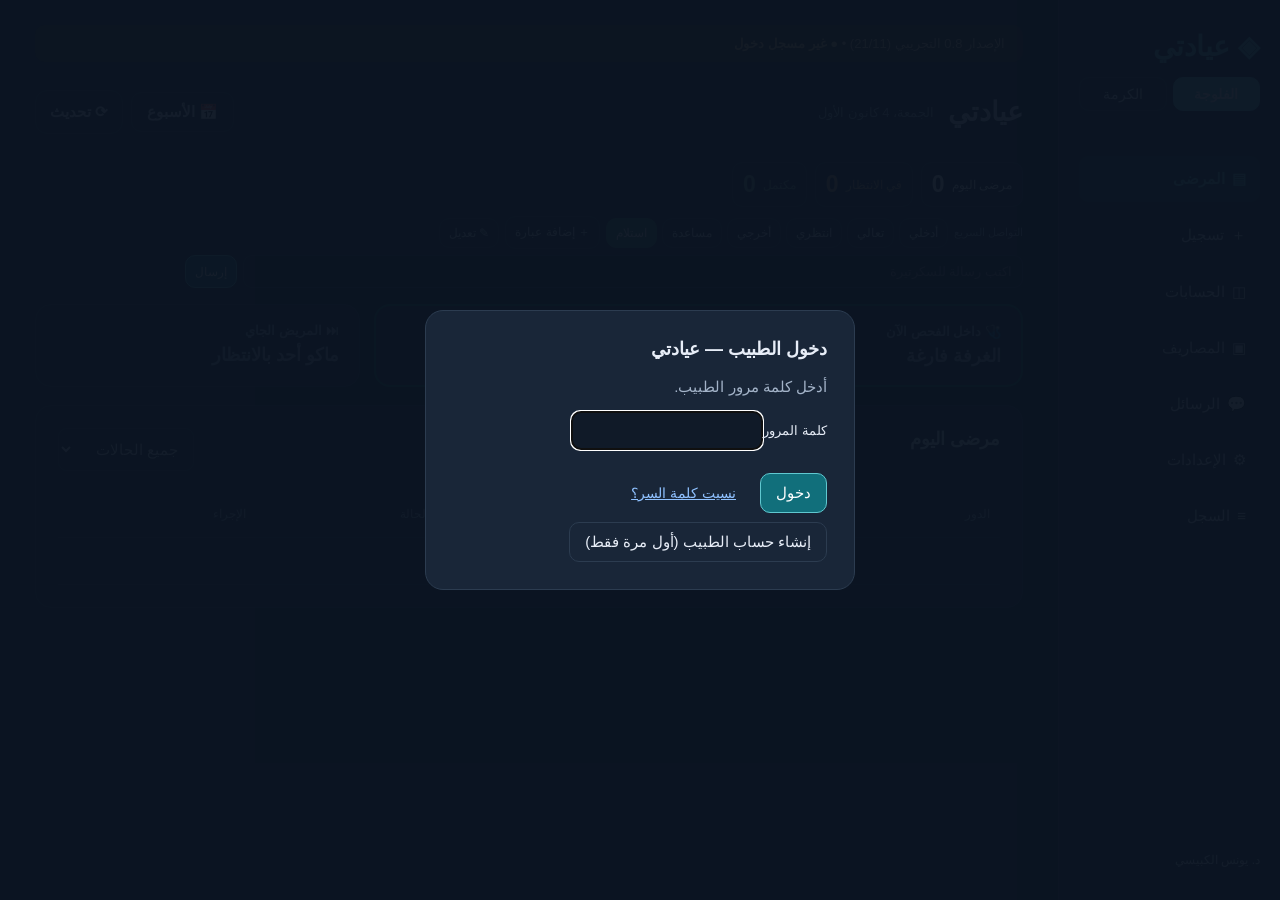
<file: test/doctor-test.html>
<!doctype html><html lang="ar" dir="rtl"><head><meta charset="utf-8"><meta name="viewport" content="width=device-width,initial-scale=1"><meta http-equiv="Content-Security-Policy" content="default-src 'none'; script-src 'self' 'unsafe-inline'; style-src 'unsafe-inline'; connect-src 'self' https://*.googleapis.com wss://*.googleapis.com https://radiraq.app.n8n.cloud; worker-src 'self'; img-src data: 'self'; manifest-src 'self'; base-uri 'none'; form-action 'none'; object-src 'none'; frame-src 'self' about:"><link rel="manifest" href="doctor-test.webmanifest"><link rel="apple-touch-icon" href="../icon-doc-192.png"><meta name="apple-mobile-web-app-capable" content="yes"><meta name="mobile-web-app-capable" content="yes"><meta name="apple-mobile-web-app-title" content="عيادتي"><meta name="theme-color" content="#101a28"><title>عيادتي | شاشة الطبيب — تجريبية</title><style>
:root{--bg:#f3f6fa;--paper:#fff;--ink:#182943;--muted:#718097;--line:#e6ebf2;--brand:#137d89;--soft:#e7f5f4;--shadow:0 8px 35px #1b334008}*{box-sizing:border-box}body{margin:0;background:var(--bg);color:var(--ink);font:15px 'Segoe UI',Tahoma,sans-serif}body.dark{--bg:#101a28;--paper:#192638;--ink:#e7edf7;--muted:#a3b3c8;--line:#2c3c50;--soft:#163f47;--shadow:none}button,input,select{font:inherit}button{cursor:pointer;border:1px solid var(--line);border-radius:10px;padding:10px 15px;background:var(--paper);color:var(--ink)}button:hover{border-color:var(--brand)}button.primary{background:var(--brand);color:#fff;border-color:var(--brand)}button:disabled{opacity:.45;cursor:not-allowed}input,select{padding:11px;border:1px solid var(--line);border-radius:9px;background:var(--bg);color:var(--ink);min-width:0}aside{width:222px;position:fixed;inset:0 0 0 auto;background:var(--paper);padding:30px 20px;border-left:1px solid var(--line)}.logo{font-size:28px;font-weight:800;color:var(--brand)}.muted,small{color:var(--muted)}aside nav{display:grid;gap:10px;margin-top:45px}nav button{text-align:right;border:0;padding:14px}nav button.active{background:var(--soft);color:var(--brand);font-weight:700}.aside-foot{position:absolute;bottom:28px;font-size:12px;line-height:2}main{margin-right:222px;padding:25px 35px;max-width:1700px}.banner{padding:11px 18px;background:#fff1d5;color:#795311;border-radius:10px;font-size:13px;display:flex;justify-content:space-between;gap:10px;flex-wrap:wrap}header{display:flex;justify-content:space-between;align-items:center;gap:15px;margin:28px 0}.tools{display:flex;gap:8px;flex-wrap:wrap}h1{font-size:27px;margin:0 0 8px}h2{font-size:18px;margin:0 0 18px}h3{font-size:16px}.stats{display:grid;grid-template-columns:repeat(4,1fr);gap:17px;margin-bottom:24px}.card{background:var(--paper);border:1px solid var(--line);border-radius:16px;padding:22px;box-shadow:var(--shadow)}.stat b{display:block;font-size:29px;margin-top:12px}.stat small{display:block;margin-top:5px}.grid{display:grid;grid-template-columns:minmax(0,1fr) 300px;gap:22px}.toolbar{display:flex;gap:10px;justify-content:space-between;flex-wrap:wrap;margin-bottom:20px}.tablewrap{overflow:auto}table{width:100%;border-collapse:collapse;white-space:nowrap}td,th{text-align:right;padding:16px 10px;border-bottom:1px solid var(--line)}th{font-size:12px;color:var(--muted);font-weight:500}td b{display:block}td small{font-size:11px}.badge{display:inline-block;padding:5px 10px;border-radius:7px;font-size:12px;background:var(--soft);color:var(--brand)}.badge.wait{background:#fff1d5;color:#91630f}.badge.cancel{background:#fde8e8;color:#b03d3d}.num{color:var(--muted);font-weight:700}.side{display:grid;gap:20px;align-content:start}.current{background:var(--brand);color:white}.current small{color:#d0eeed}.current h3{font-size:23px;margin:18px 0 9px}.quick{display:grid;gap:9px}.quick button{text-align:right}.notice{padding:12px 0;border-bottom:1px solid var(--line);line-height:1.7}.notice small{display:block}.formgrid{display:grid;grid-template-columns:1fr 1fr;gap:16px}label{display:grid;gap:8px;font-size:13px}.full{grid-column:1/-1}dialog{border:1px solid var(--line);border-radius:18px;background:var(--paper);color:var(--ink);padding:27px;width:min(530px,94vw)}dialog::backdrop{background:#12233b88}.actions{display:flex;gap:9px;margin-top:23px}.empty{padding:30px;text-align:center;color:var(--muted)}.hidden{display:none!important}#toast{position:fixed;bottom:24px;left:25px;background:var(--ink);color:var(--paper);padding:14px 24px;border-radius:12px;z-index:100}a{color:var(--brand)}.ledger{display:grid;gap:15px}.description{line-height:1.9}.money{font-variant-numeric:tabular-nums}.section-note{padding:15px;background:var(--soft);border-radius:10px;margin:15px 0;line-height:1.8}@media(max-width:1100px){.grid{grid-template-columns:1fr}.side{grid-template-columns:1fr 1fr}.stats{grid-template-columns:1fr 1fr}}@media(max-width:760px){aside{position:static;width:auto;padding:15px;border:0}.logo{font-size:22px}aside nav{display:flex;overflow:auto;margin-top:15px;gap:4px}nav button{white-space:nowrap;padding:10px}.aside-foot{display:none}main{margin:0;padding:16px}header{align-items:start;flex-direction:column;margin:20px 0}.card{padding:16px}.stats{gap:10px}.stat b{font-size:24px}.side{grid-template-columns:1fr}.formgrid{grid-template-columns:1fr}.full{grid-column:auto}h1{font-size:24px}.tools{width:100%}.tools select{flex:1}.banner{font-size:12px}}
#registration{margin-bottom:24px}.registration{max-width:850px;margin:0 auto}.registration h2{font-size:24px}.registration input,.registration select{padding:15px}.registration .primary{padding:15px 25px}.sound-list{display:flex;gap:9px;flex-wrap:wrap;margin:15px 0}body.dark{--brand:#60c8d0}.dark button.primary,.dark .current{background:#116f7b;color:white}.stats.staff-stats{grid-template-columns:repeat(3,minmax(0,1fr))}@media(max-width:760px){.stats.staff-stats{grid-template-columns:1fr 1fr}}@media(max-width:450px){.stats.staff-stats{grid-template-columns:1fr}}#sound{width:42px;height:42px;padding:8px;font-size:21px;display:inline-grid;place-items:center}.next-patient-panel{margin-bottom:20px;border-color:var(--brand)}.next-patient-panel h3{font-size:23px;margin:10px 0}.next-controls{display:flex;gap:9px;flex-wrap:wrap;margin-top:14px}.next-controls input,.next-controls select{flex:1;min-width:160px}.next-patient-panel .actions{flex-wrap:wrap;margin-top:14px}.banner{background:#302b20;color:#e7cd96}#secretaryLogin::backdrop,#doctorLogin::backdrop{background:#0b1422f5}#secretaryPreviewShell{position:fixed;inset:0;z-index:200;background:var(--bg);display:flex;flex-direction:column}#secretaryPreviewShell .preview-bar{padding:10px 16px;border-bottom:1px solid var(--line)}#secretaryPreviewShell iframe{width:100%;border:0;flex:1;background:var(--bg)}.queue-order-details{margin-top:18px}.queue-order-details summary{cursor:pointer}.queue-order-row{display:flex;align-items:center;justify-content:space-between;gap:12px;padding:12px 0;border-top:1px solid var(--line)}.queue-order-row small{display:block;margin-top:5px}.queue-order-buttons{display:flex;gap:6px;flex-wrap:wrap}.queue-order-buttons button{padding:6px 10px;font-size:12px}@media(max-width:600px){.queue-order-row{align-items:start;flex-direction:column}}.compact-next{display:flex;align-items:center;gap:5px;padding:5px 8px;background:var(--paper);border:1px solid var(--line);border-radius:9px;max-width:100%}.compact-next span{font-size:14px;font-weight:600;max-width:240px;overflow:hidden;text-overflow:ellipsis;white-space:nowrap}.compact-next button{padding:3px 8px;font-size:17px;border-radius:6px;line-height:1.3}.tools{align-items:center}.compact-next button:focus-visible{outline:2px solid var(--brand)}
html{-webkit-text-size-adjust:100%;text-size-adjust:100%}body{min-width:0}main,header,.tools,.formgrid,.registration{min-width:0}.mobile-preview-note{padding:10px 14px;background:#302b20;color:#e7cd96;font-size:13px;line-height:1.7}
@media(max-width:760px){
 aside{padding:10px 12px;border-bottom:1px solid var(--line)}.logo{display:inline-block;font-size:21px;margin-left:10px}aside>small{font-size:11px}
 aside nav{display:grid;grid-template-columns:repeat(3,minmax(0,1fr));gap:5px;margin-top:10px;overflow:visible}aside nav button{font-size:11px;white-space:normal;text-align:center;padding:8px 4px;min-height:38px;line-height:1.4}
 main{padding:10px 12px}.banner{font-size:10px;line-height:1.5;padding:7px 10px;gap:3px}.banner span{display:block;width:100%}
 header{position:static;padding:0;gap:10px;margin:12px 0}header>div:first-child{width:100%}h1{font-size:20px;margin:0 0 4px}#date{font-size:10px}.tools{width:100%;display:flex;gap:6px;align-items:center;flex-wrap:wrap}
 .stats,.stats.staff-stats{display:flex;width:100%;flex:0 0 100%;gap:6px}.stats .stat{flex:1;min-width:0;padding:6px;border-radius:9px}.stats .stat span{font-size:10px}.stats .stat b{font-size:20px;margin-top:2px}
 #sound{width:36px;height:36px;font-size:19px;flex:0 0 36px}.compact-next{flex:1;min-width:0;height:38px;gap:4px;padding:4px 6px}.compact-next span{flex:1;min-width:0;max-width:none;font-size:13px}.compact-next button{padding:4px 8px;min-width:30px}#add{font-size:11px;padding:9px 8px;white-space:nowrap}
 .card{padding:14px;border-radius:12px}.registration h2{font-size:19px;margin-bottom:8px}.registration p.muted{font-size:11px;margin:6px 0 12px}.registration .formgrid{gap:11px}.registration label{font-size:12px;gap:5px}.registration input,.registration select{padding:10px;font-size:16px;min-height:42px;width:100%}.registration .primary{padding:11px 14px;font-size:13px}.registration .actions{margin-top:14px;gap:6px;flex-wrap:wrap}.registration .actions button{font-size:12px;padding:10px 12px}#toggleSecondExam{padding:6px 10px;font-size:11px}#formError:empty{display:none}td,th{padding:10px 7px;font-size:12px}
}

header>div:first-child{display:flex;align-items:center;gap:14px;flex-wrap:wrap}header h1{margin:0}#date{font-size:13px}body[data-page="queue"] .stats{grid-template-columns:repeat(3,minmax(0,1fr))}@media(max-width:600px){header>div:first-child{gap:8px}#date{font-size:12px}body[data-page="queue"] .stats{grid-template-columns:repeat(3,minmax(0,1fr))}}

.stats,.stats.staff-stats{display:flex;gap:8px;margin-bottom:16px;flex-wrap:nowrap}
.stats .stat{flex:0 1 170px;min-width:0;padding:9px 12px;border-radius:10px;display:flex;align-items:center;justify-content:space-between;gap:12px;box-shadow:none}
.stats .stat span{font-size:12px;white-space:nowrap}.stats .stat b{font-size:23px;margin:0}.stats .stat small{display:none}
@media(max-width:760px){.stats .stat{flex:1;padding:7px;gap:5px}.stats .stat span{font-size:10px}.stats .stat b{font-size:20px}}
.overview-bar{display:flex;align-items:center;gap:12px;flex-wrap:wrap;margin-bottom:16px}.overview-bar .stats{display:flex!important;gap:8px;margin:0}.overview-bar .stats .stat{flex:none;min-width:0;padding:8px 10px;justify-content:flex-start;gap:7px;background:var(--paper);border:1px solid var(--line)}.overview-bar .stats .stat span,.overview-bar .stats .stat b{margin:0;color:inherit!important}.overview-bar .stats .stat:nth-child(1){color:#fff}.overview-bar .stats .stat:nth-child(2){color:#c69a6b}.overview-bar .stats .stat:nth-child(3){color:#82aa91}.doctor-quick{display:flex;align-items:center;gap:6px;flex-wrap:wrap}.doctor-quick>span{font-size:11px;color:var(--muted)}.doctor-quick .quick{display:flex;gap:5px;flex-wrap:wrap}.doctor-quick button{font-size:12px;padding:7px 9px}.stats .stat small{display:none}@media(max-width:760px){.overview-bar{gap:8px}.overview-bar .stats{width:auto}.overview-bar .stats .stat{padding:7px;gap:5px}.overview-bar .stats .stat span{font-size:11px}.overview-bar .stats .stat b{font-size:20px}}.queue-inline{display:flex;align-items:center;gap:7px}.queue-inline .compact-next{display:flex;align-items:center;gap:6px;max-width:none;white-space:normal}.queue-inline #nextPatientName{font-size:13px;max-width:none}.queue-inline #sound{padding:7px 9px}.overview-bar{gap:9px}.doctor-quick .quick-receive{background:#3f8062;color:#fff;border-color:#3f8062}.doctor-quick .quick-receive:hover{background:#356d53;border-color:#356d53}
/* v0.3 phone layout: tables become cards, nothing wider than the screen */
html,body{max-width:100%;overflow-x:hidden}
#toast{max-width:min(560px,calc(100vw - 24px));line-height:1.6}
.sound-banner{display:block;width:100%;margin:0 0 12px;padding:12px 14px;border:0;border-radius:12px;background:#a66408;color:#fff;font-weight:700;font-size:15px;text-align:center;animation:soundPulse 1.6s ease-in-out infinite}
@keyframes soundPulse{50%{opacity:.75}}
@media(max-width:760px){
 #toast{left:12px;right:12px;bottom:12px;padding:12px 14px;font-size:14px}
 .tablewrap{overflow:visible}
 table,tbody,tr,td{display:block;width:100%;white-space:normal}
 thead{display:none}
 tbody tr{display:flex;flex-wrap:wrap;align-items:center;gap:6px 10px;padding:12px;margin-bottom:10px;border:1px solid var(--line);border-radius:12px;background:var(--paper)}
 tbody td{width:auto;border:0;padding:0;font-size:13px}
 tbody td.num{flex:0 0 auto;font-size:15px}
 tbody td:nth-child(2){flex:1 1 55%;min-width:0}
 tbody td:last-child{flex:1 1 100%;display:flex;flex-wrap:wrap;gap:6px}
 tbody td:last-child:empty{display:none}
 tbody td:last-child button{flex:1 1 auto;padding:9px 8px;font-size:13px}
 tbody td.empty{flex:1 1 100%;text-align:center}
 #catalogRows tr td{flex:1 1 100%!important}#catalogRows input{width:100%}
 .toolbar{flex-direction:column;align-items:stretch}.toolbar>*{width:100%}
 .overview-bar{flex-direction:column;align-items:stretch}
 body .overview-bar #stats.stats{display:grid!important;grid-template-columns:repeat(2,minmax(0,1fr))!important;width:100%}
 .overview-bar .stats .stat{justify-content:space-between}
 .queue-inline,.queue-inline .compact-next{width:100%}
 .doctor-quick .quick{display:grid;grid-template-columns:repeat(3,minmax(0,1fr));width:100%}
 .doctor-quick{width:100%}.doctor-quick>#addQuickPhrase,.doctor-quick>#editQuick{width:100%}
 .actions{flex-wrap:wrap}.actions button{flex:1 1 auto}
 .quick button{width:100%}
 dialog{padding:20px}
}
#sound{display:none!important}.cs-card{margin-bottom:20px}.cs-tiles{display:grid;grid-template-columns:repeat(5,minmax(0,1fr));gap:10px;margin-bottom:18px}.cs-tile{border:1px solid var(--line);border-radius:14px;padding:14px;background:var(--bg)}.cs-tile span{display:block;font-size:13px;color:var(--muted)}.cs-tile b{display:block;font-size:34px;line-height:1.2;margin-top:6px;font-variant-numeric:tabular-nums}.cs-done b{color:#7bdbc2}.cs-wait b{color:#f3ca77}.cs-cancel b{color:#ff9a9a}.cs-money b{font-size:26px}.cs-row{position:relative;display:flex;justify-content:space-between;align-items:center;gap:12px;padding:12px 14px;margin-bottom:6px;border-radius:10px;overflow:hidden;background:var(--bg)}.cs-row span{position:relative;z-index:1;font-size:16px;font-weight:600}.cs-row b{position:relative;z-index:1;font-size:26px;font-variant-numeric:tabular-nums}.cs-row i{position:absolute;inset:0 0 0 auto;background:#60c8d022;border-left:3px solid #60c8d0}.acc-tabs{display:flex;gap:6px;margin-bottom:16px;background:var(--paper);border:1px solid var(--line);border-radius:14px;padding:6px;position:sticky;top:0;z-index:5}.acc-tabs button{flex:1;border:0;background:none;padding:12px 8px;font-weight:600;border-radius:10px}.acc-tabs button.active{background:var(--soft);color:var(--brand)}.acc-nav{display:flex;align-items:center;justify-content:space-between;gap:10px;margin-bottom:14px}.acc-nav h2{margin:0;font-size:22px}.acc-nav button{min-width:46px;font-size:18px}.acc-range{display:flex;gap:8px;flex-wrap:wrap;align-items:end;margin-bottom:12px}.acc-range label{flex:1;min-width:140px}.acc-quick{display:flex;gap:6px;flex-wrap:wrap;margin-bottom:16px}.acc-quick button{padding:8px 12px;font-size:13px}.cs-tile em{display:block;font-style:normal;font-size:12px;margin-top:4px;color:var(--muted)}.cs-tile em.up{color:#7bdbc2}.cs-tile em.down{color:#ff9a9a}.cs-mini{display:grid;grid-template-columns:repeat(4,minmax(0,1fr));gap:8px;margin-bottom:18px}.cs-mini div{border-top:1px solid var(--line);padding-top:8px}.cs-mini span{display:block;font-size:12px;color:var(--muted)}.cs-mini b{font-size:18px}.cs-mini .bad b{color:#ff9a9a}.acc-chart{display:flex;align-items:flex-end;gap:3px;height:150px;padding:8px 4px 0;border-bottom:1px solid var(--line);margin-bottom:4px;direction:ltr}.acc-chart div{flex:1;min-width:3px;background:#60c8d0;border-radius:3px 3px 0 0;position:relative}.acc-chart div.zero{background:var(--line);height:2px!important}.acc-chart div.today{background:#f3ca77}.acc-axis{display:flex;justify-content:space-between;font-size:11px;color:var(--muted);direction:ltr;margin-bottom:18px}.cs-tile.bad{border-color:#b33333}.cs-tile.bad b{color:#ff9a9a}.cs-tile.good b{color:#7bdbc2}.acc-moves summary{cursor:pointer;padding:10px 0;font-weight:600}@media(max-width:760px){.cs-mini{grid-template-columns:repeat(2,minmax(0,1fr))}.acc-tabs button{font-size:13px;padding:10px 4px}}.rep-day{border:1px solid var(--line);border-radius:12px;margin-bottom:8px;background:var(--bg)}.rep-day summary{display:flex;align-items:center;gap:12px;padding:12px 14px;cursor:pointer;flex-wrap:wrap}.rep-day summary b{font-size:16px}.rep-day summary span{flex:1;color:var(--muted);font-size:13px}.rep-day summary strong{font-size:20px;font-variant-numeric:tabular-nums}.rep-grid{display:grid;grid-template-columns:repeat(3,minmax(0,1fr));gap:8px;padding:0 14px 10px}.rep-grid div{border-top:1px solid var(--line);padding-top:8px}.rep-grid span{display:block;font-size:12px;color:var(--muted)}.rep-grid b{font-size:17px}.rep-day p{padding:0 14px 12px;margin:0}@media(max-width:760px){.rep-grid{grid-template-columns:repeat(2,minmax(0,1fr))}}@media(max-width:760px){.cs-tiles{grid-template-columns:repeat(2,minmax(0,1fr))}.cs-tile b{font-size:28px}.cs-money{grid-column:1/-1}}.clinic-switch{display:flex;gap:6px;margin-top:14px}.clinic-switch a{flex:1;text-align:center;padding:8px;border:1px solid var(--line);border-radius:10px;color:var(--ink);text-decoration:none;font-size:14px}.clinic-switch a.on{background:var(--brand);border-color:var(--brand);color:#fff;font-weight:700}@media(max-width:760px){.clinic-switch{margin:8px 0}}.age-row{display:flex;gap:8px;align-items:stretch}.age-row input{flex:1;min-width:0}#outDlg .quick button.active{background:#16724b;color:#fff;border-color:#16724b}#outDlg .quick{display:grid;grid-template-columns:1fr 1fr;gap:8px}#current .out-mini{display:block;margin-top:10px;padding:4px 10px;font-size:12px;background:transparent;border:1px dashed #ffffff40;color:inherit;opacity:.6;border-radius:8px;min-height:0;box-shadow:none}#current .out-mini:hover{opacity:1}#outDlg .out-y,#outDlg .out-g{padding:14px;font-size:15px;font-weight:700;border-radius:12px;color:#fff;border:0}#outDlg .out-y{background:#b33333}#outDlg .out-g{background:#16724b}.badge.out{background:#ede4ff;color:#5b3aa0;font-weight:700}tr:has(.badge.out){background:#7551a81f}.refresh-btn{min-height:44px;padding:8px 14px;border-radius:12px;font-weight:700;white-space:nowrap}@media(max-width:760px){.refresh-btn{padding:8px 12px}.refresh-btn span{display:none}}.quick-msg{display:flex;gap:6px;width:100%}.quick-msg input{flex:1;min-width:0;padding:8px 10px;font-size:13px}.quick-msg button{white-space:nowrap}#secAlert{position:fixed;inset:0;z-index:9999;display:flex;align-items:center;justify-content:center;background:#0b1422cc;padding:18px}#secAlert.hidden{display:none!important}#secAlert .sa-box{background:var(--paper);color:var(--ink);border:3px solid #c2410c;border-radius:20px;padding:26px 24px;width:min(460px,100%);text-align:center;box-shadow:0 20px 60px #0008;animation:saPop .25s ease}#secAlert .sa-head{font-size:14px;color:#c2410c;font-weight:800;margin-bottom:12px}#secAlert .sa-text{font-size:26px;font-weight:800;line-height:1.5;margin:6px 0 10px;word-break:break-word}#secAlert .sa-meta{font-size:13px;color:var(--muted);margin-bottom:18px}#secAlert .sa-ok{width:100%;padding:15px;font-size:18px;font-weight:800;background:#3f8062;color:#fff;border:0;border-radius:12px}@keyframes saPop{from{transform:scale(.9);opacity:0}to{transform:none;opacity:1}}#enterNote{position:fixed;top:14px;left:0;right:0;margin:0 auto;width:fit-content;z-index:9000;background:#16724b;color:#fff;padding:14px 22px;border-radius:14px;box-shadow:0 10px 35px #0007;font-size:17px;font-weight:700;max-width:92vw;text-align:center;display:flex;gap:14px;align-items:center;animation:enIn .3s ease}#enterNote.hidden{display:none!important}#enterNote small{display:block;font-size:12px;font-weight:400;opacity:.85}#enterNote button{background:#ffffff26;color:#fff;border:0;padding:6px 10px;border-radius:8px}@keyframes enIn{from{opacity:0;transform:translateY(-12px)}to{opacity:1;transform:none}}
#rows td b{font-size:18px}#rows td small{font-size:14px;color:#c9d5e4;line-height:1.7}body:not(.dark) #rows td small{color:#3f5068}
#rows tr.done-row{display:none}body.show-done #rows tr.done-row{display:table-row;opacity:.7}
.edit-mini{padding:6px 12px!important;font-size:15px!important;width:auto!important;min-width:0!important}
#doneToggle{width:100%;margin-top:12px;padding:12px;font-size:15px;font-weight:700}
#current{display:none!important}#nowCard{display:grid;grid-template-columns:2fr 1fr;gap:14px;margin-bottom:18px}
#nowCard .nc-box{background:var(--paper);border:1px solid var(--line);border-radius:16px;padding:18px 20px}
#nowCard .nc-in{border:2px solid #16724b;background:linear-gradient(0deg,#16724b14,#16724b14),var(--paper)}
#nowCard .nc-l{font-size:13px;color:var(--muted);font-weight:700;display:block;margin-bottom:6px}
#nowCard .nc-name{font-size:26px;font-weight:800;line-height:1.35;display:block}
#nowCard .nc-next .nc-name{font-size:19px}
#nowCard .nc-d{font-size:16px;color:#c9d5e4;margin-top:4px;display:block}body:not(.dark) #nowCard .nc-d{color:#3f5068}
#nowCard .nc-empty{font-size:18px;color:var(--muted);font-weight:700}
#secCash{margin-bottom:20px;border:2px solid var(--brand)}#secCash h2{margin-bottom:14px}
#secCash .sc-tiles{display:grid;grid-template-columns:repeat(4,minmax(0,1fr));gap:10px}
#secCash .sc-t{border:1px solid var(--line);border-radius:12px;padding:14px;background:var(--bg)}
#secCash .sc-t span{display:block;font-size:13px;color:var(--muted)}#secCash .sc-t b{display:block;font-size:24px;margin-top:6px}#secCash .sc-t small{display:block;font-size:12px;margin-top:3px}
#secCash .sc-hand{background:var(--brand);border-color:var(--brand);color:#fff}#secCash .sc-hand span,#secCash .sc-hand small{color:#e0f4f2}
#secCash .sc-line{margin-top:12px;font-size:15px;line-height:1.9}#secCash .sc-warn{color:#e0a43a;font-weight:700}
@media(max-width:760px){#nowCard{grid-template-columns:1fr}#nowCard .nc-name{font-size:23px}#secCash .sc-tiles{grid-template-columns:1fr 1fr}
aside nav{display:flex!important;overflow-x:auto!important;flex-wrap:nowrap!important;gap:6px!important;padding-bottom:4px}aside nav button{white-space:nowrap!important;flex:0 0 auto;font-size:13px!important;min-height:0!important;padding:9px 12px!important}
.banner{font-size:10px!important;padding:5px 9px!important}}
.cp{display:inline-flex;align-items:center;gap:6px;font:inherit;font-weight:700;padding:3px 8px;margin:1px 0;border-radius:9px;border:1px dashed #77889988;background:transparent;color:inherit;cursor:pointer;text-align:right;max-width:100%;overflow-wrap:anywhere}.cp small{font-size:12px;opacity:.7}.cp.age{font-weight:600;font-size:inherit;padding:1px 6px}.cp:hover{border-style:solid}.cp.ok{border-color:#2f9e74;color:#7bdbc2}#rows td>.cp{font-size:16px;display:flex}.cp.nc-cp{padding:4px 10px}.cp-both{font-size:13px;padding:5px 9px}</style></head><body class="dark" data-page="queue"><noscript><div class="mobile-preview-note">هذه معاينة لا تشغّل الأزرار والبيانات. افتح الصفحة في متصفح يدعم JavaScript لاستخدام البرنامج.</div></noscript><aside><div class="logo">◈ عيادتي</div><div class="clinic-switch"><a href="doctor-test.html" data-c="fallujah">الفلوجة</a><a href="doctor-karma-test.html" data-c="karma">الكرمة</a></div><nav id="nav"><button data-page="queue" class="active">▤ مرضى اليوم</button><button data-page="registration">＋ تسجيل المرضى</button><button data-page="cash">◫ الصندوق والحسابات</button><button data-page="expenses">▣ المصاريف والوصولات</button><button data-page="messages">◌ التواصل والتنبيهات</button><button data-page="settings">⚙ الإعدادات وحساب السكرتيرة</button><button data-page="audit">≡ سجل النشاط</button></nav><div class="aside-foot">د. يونس الكبيسي<br>نسخة تجريبية • الإصدار 0.7<br>بيانات وهمية فقط</div></aside><main><div class="banner"><span>الإصدار 0.8 التجريبي (21/11) • <b id="syncState">● جارٍ الاتصال…</b></span><span>نسخة تجريبية على سيرفر منفصل • استخدم أسماء وهمية فقط</span></div><header><div><h1 id="heading">عيادتي</h1><span class="muted" id="date"></span></div><div class="tools"><button type="button" id="weekBtn" class="week-btn" title="حجوزات الأسبوع" aria-label="حجوزات الأسبوع">📅 <span>الأسبوع</span></button><button type="button" id="refreshBtn" class="refresh-btn" title="تحديث الصفحة" aria-label="تحديث الصفحة" onclick="var n=document.getElementById('name');if(n&&n.value.trim()&&!confirm('اكو اسم مكتوب بالتسجيل وراح ينمسح. تحدّث الصفحة؟'))return;location.reload()">⟳ <span>تحديث</span></button><select style="display:none" id="role" hidden aria-hidden="true" tabindex="-1"><option value="doctor">الطبيب</option></select><button class="primary hidden" id="add" hidden>＋ مريض تجريبي</button></div></header><div hidden inert><div class="card next-patient-panel" id="nextPatientPanel"><small class="muted">المريض التالي للفحص</small><p id="nextPatientInfo" class="muted"></p><p id="nextPatientRoom" class="muted"></p><div class="next-controls"><input id="patientNameSearch" placeholder="ابحث باسم المريض أو رقم الدور" aria-label="ابحث عن مريض لطلبه بالاسم"><select id="namedPatient" aria-label="اختيار المريض المطلوب بالاسم"></select></div><div class="actions"><button id="requestNamedPatient">طلب المحدد من السكرتيرة</button><button id="enterNamedPatient" class="primary">إدخال المحدد مباشرة</button><button id="returnQueueOrder">العودة لترتيب الدور</button></div><div class="actions"><button id="enterNextPatient" class="primary">إدخال المريض التالي</button></div><details class="queue-order-details" open><summary>تسلسل الانتظار — تقديم وتأخير المرضى</summary><p class="muted">يمكن للطبيب والسكرتيرة تغيير التسلسل. إدخال مريض بالاسم لا يغيّر ترتيب بقية المرضى.</p><div id="queueOrderList"></div></details></div></div><section id="registration" class="hidden"><div class="card registration"><form id="patientForm"><h2>تسجيل مريض جديد</h2><p class="muted">استخدم اسمًا وهميًا فقط. رقم الهاتف اختياري.</p><div class="formgrid"><label class="full">الاسم التجريبي<input id="name" required maxlength="70" placeholder="مراجع تجريبي ٧"></label><label class="full">رقم الهاتف (اختياري)<input id="phone" type="tel" inputmode="numeric" autocomplete="off" dir="ltr" maxlength="14" placeholder="07XXXXXXXXX" style="text-align:right"><small id="phoneHint" class="muted"></small></label><label class="full">👨‍⚕️ الطبيب المحوِّل <small class="muted">(اختياري)</small><select id="referrer" aria-label="الطبيب المحول"><option value="">— بدون —</option></select></label><label>العمر <small class="muted">(للطفل: سنة وشهر ويوم حسب الحاجة)</small><span class="age-row"><input id="age" type="number" min="0" max="120" step="1" placeholder="سنة" aria-label="العمر بالسنوات"><input id="ageMonths" type="number" min="0" max="11" step="1" placeholder="شهر" aria-label="الأشهر"><input id="ageDays" type="number" min="0" max="30" step="1" placeholder="يوم" aria-label="الأيام"></span></label><label>نوع الفحص<select id="exam"><option>البطن</option><option>الغدة الدرقية</option><option>شرايين الرقبة (Carotid)</option><option>DVT — الساق الواحدة</option><option>دماغ الأطفال</option><option>الخصية</option><option>المنطقة الأربية (Inguinal)</option><option>الأنسجة الرخوة (Soft tissue)</option><option>الأنسجة الرخوة مع الدوبلر (Soft tissue Doppler)</option><option>شرايين الأطراف السفلية</option><option>AVF Mapping — جهة واحدة</option><option>AVF Mapping — الجهتان</option><option>خزعة الغدة الدرقية — واحدة</option><option>خزعة الغدة الدرقية — خزعتان</option><option>دوبلر الحامل</option><option>الحوض فقط</option></select></label><div class="full"><input id="twoExams" type="checkbox" hidden><button id="toggleSecondExam" type="button" class="primary" aria-expanded="false" aria-controls="exam2">＋ إضافة فحص ثانٍ للمريض نفسه</button><select id="exam2" class="hidden" aria-label="الفحص الثاني" style="display:block;width:100%;margin-top:12px"></select></div><label>السعر الإجمالي (ألف دينار)<select id="pricePreset"><option value="0">مجاني</option><option value="5">5</option><option value="10">10</option><option value="15">15</option><option value="20" selected>20</option><option value="25">25</option><option value="30">30</option><option value="35">35</option><option value="40">40</option><option value="45">45</option><option value="50">50</option><option value="55">55</option><option value="60">60</option><option value="65">65</option><option value="70">70</option><option value="75">75</option><option value="80">80</option><option value="85">85</option><option value="90">90</option><option value="95">95</option><option value="100">100</option><option value="105">105</option><option value="110">110</option><option value="115">115</option><option value="120">120</option><option value="125">125</option><option value="130">130</option><option value="135">135</option><option value="140">140</option><option value="145">145</option><option value="150">150</option><option value="155">155</option><option value="160">160</option><option value="165">165</option><option value="170">170</option><option value="175">175</option><option value="180">180</option><option value="185">185</option><option value="190">190</option><option value="195">195</option><option value="200">200</option><option value="205">205</option><option value="210">210</option><option value="215">215</option><option value="220">220</option><option value="225">225</option><option value="230">230</option><option value="235">235</option><option value="240">240</option></select><input id="visitPrice" type="hidden" value="20"><small id="priceHint">السعر تلقائي حسب الفحص والعمر، ويمكن تعديله من القائمة.</small></label></div><p id="formError" role="alert"></p><div class="actions"><button class="primary" type="submit">تسجيل وإضافة إلى الانتظار</button><button type="reset">مسح الحقول</button></div><details style="margin-top:18px"><summary style="cursor:pointer">الخصم وسبب الخصم</summary><div class="formgrid" style="margin-top:15px"><label>الخصم (ألف دينار)<input id="discount" type="number" min="0" step="5" value="0"><small>بالألف — من مضاعفات 5 فقط (مثال: 15 = خمسة عشر ألف)</small></label><label class="full">سبب الخصم<input id="reason" maxlength="120"></label></div></details></form></div></section><div class="overview-bar"><div id="stats" class="stats"></div><div class="queue-inline"><button id="sound" aria-label="تفعيل الصوت" title="تفعيل الصوت" aria-pressed="false">🔇</button><div class="compact-next" aria-label="المريض التالي"><span id="nextPatientName" aria-live="polite">بانتظار تشغيل الصفحة…</span><button type="button" id="previousPatient" aria-label="تقديم الدور" title="تقديم الدور">↑</button><button type="button" id="followingPatient" aria-label="تأخير الدور" title="تأخير الدور">↓</button></div></div><div class="doctor-quick"><span>التواصل السريع</span><div class="quick" id="quick"></div><button type="button" id="addQuickPhrase">＋ إضافة عبارة</button><button type="button" id="editQuick" title="تعديل أزرار التواصل السريع" aria-label="تعديل أزرار التواصل السريع">✎<span class="aq-t"> تعديل</span></button><div class="quick-msg"><input id="quickMessage" maxlength="200" placeholder="اكتب رسالة للسكرتيرة" aria-label="رسالة للسكرتيرة"><button type="button" class="primary" id="quickSend">إرسال</button></div></div></div><section id="queue"><div class="grid"><div class="card"><div class="toolbar"><h2>مرضى اليوم</h2><input id="search" placeholder="ابحث بالاسم أو رقم الدور أو الهاتف" aria-label="بحث"><select id="filter" aria-label="حالة المريض"><option value="all">جميع الحالات</option><option>بانتظار الدخول</option><option>داخل الفحص</option><option>مكتمل</option><option>ملغي</option><option>مؤجل</option><option>يرجع يكمل</option></select></div><div class="tablewrap"><table><thead><tr><th>الدور</th><th>المريض / الفحص</th><th>الحالة</th><th>الإجراء</th></tr></thead><tbody id="rows"></tbody></table></div></div><div class="side"><div class="card current" id="current"></div><div class="card"><h2>آخر التنبيهات</h2><div id="recent"></div></div></div></div></section><section id="cash" class="hidden"><div class="acc-tabs" role="tablist"><button type="button" data-acc="today" class="active">اليوم</button><button type="button" data-acc="month">الشهر</button><button type="button" data-acc="range">من تاريخ إلى تاريخ</button></div><div id="accToday"><div class="card cs-card"><h2>ملخص اليوم</h2><div id="cashSummary"></div></div><div class="card"><h2>الصندوق اليومي</h2><div class="section-note">تُحسب المقبوضات عند تسجيل الدفع فعليًا. استرداد المدفوعات حركة منفصلة مسجلة بسبب واضح.</div><div class="formgrid"><label>المبلغ الموجود فعليًا (ألف دينار)<input id="counted" type="number" min="0" step="5"><small>بالألف — من مضاعفات 5 فقط (مثال: 15 = خمسة عشر ألف)</small></label><label>ملاحظة الإغلاق<input id="closeNote" maxlength="200"></label></div><div class="actions"><button id="close" class="primary">تسجيل إغلاق الصندوق</button><button id="export">تصدير الحركات CSV</button></div><p id="reconcile" class="description"></p><details class="acc-moves"><summary>حركات اليوم (قبض، استرداد، مصاريف)</summary><div class="tablewrap"><table><thead><tr><th>الوقت</th><th>الحركة</th><th>المبلغ (ألف دينار)</th><th>السبب</th></tr></thead><tbody id="ledger"></tbody></table></div></details></div></div><div id="accMonth" class="hidden"></div><div id="accRange" class="hidden"></div></section><section id="expenses" class="hidden"><div class="card"><h2>مراجعة مصاريف العيادة والوصولات</h2><form id="expenseForm" hidden inert><div class="formgrid"><label>نوع المصروف<select id="expenseType"><option>قرطاسية</option><option>أفلام</option><option>جل السونار</option><option>أخرى</option></select></label><label>المبلغ (ألف دينار)<input id="expenseAmount" type="number" min="1" max="10000" step="1" required><small>بالألف بدون أصفار — أي رقم (مثال: 3 = ثلاث آلاف، 25 = خمسة وعشرين ألف)</small></label><label class="full">التفاصيل<input id="expenseNote" required maxlength="200" placeholder="مثل: شراء علبة جل"></label><label class="full">صورة الوصل (اختيارية)<input id="receipt" type="file" accept="image/jpeg,image/png,image/webp"><small>صورة JPG أو PNG أو WebP حتى ٥ ميغابايت؛ تُحفظ نسخة مصغرة محليًا في التجربة.</small></label></div><div class="actions"><button class="primary" type="submit" id="saveExpense">حفظ المصروف</button></div><p id="expenseError" role="alert"></p></form><div id="expenseList"></div></div></section><section id="messages" class="hidden"><div class="card"><h2>رسائل الطبيب والسكرتارية</h2><p class="muted">لكل تنبيه نغمة مختلفة. اضغط رمز السماعة أولًا؛ يجب إبقاء الصفحة مفتوحة.</p><div class="sound-list" id="soundTests"></div><p class="muted">الرسائل والتنبيهات تصل لشاشة السكرتيرة فورًا على أي جهاز.</p><div class="toolbar"><input id="message" maxlength="200" placeholder="اكتب رسالة" aria-label="نص الرسالة"><button class="primary" id="send">إرسال</button></div><div id="messageList"></div></div></section><section id="settings" class="hidden"><div class="card" style="margin-bottom:20px"><style>#catalogRows input{min-width:0;width:100%}#catalogRows td:first-child{width:46%}#catalogRows td:nth-child(2),#catalogRows td:nth-child(3){width:14%}#catalogRows td:last-child{white-space:nowrap}.cat-lbl{display:none}@media(max-width:760px){.cat-lbl{display:block;margin-bottom:4px}}</style><h2>الفحوصات والأسعار</h2><p class="muted">عدّل أي سعر أو اسم فحص واضغط «حفظ»، أو أضف فحص جديد. الأسعار بالألف دينار ومن مضاعفات 5. التغيير يوصل لشاشة السكرتيرة والكاتبة فورًا، ويطبّق على التسجيلات الجديدة فقط.</p><form id="docNewExamForm"><div class="formgrid"><label class="full">اسم الفحص الجديد<input id="docNewExamName" required maxlength="100"></label><label>أقل من ١٠ سنوات (ألف دينار)<input id="docNewChild" type="number" min="5" max="1000" step="5" required></label><label>١٠ سنوات فأكثر (ألف دينار)<input id="docNewAdult" type="number" min="5" max="1000" step="5" required></label></div><div class="actions"><button class="primary" type="submit">＋ إضافة الفحص</button></div></form><p id="docCatalogMessage" role="status"></p><div class="tablewrap"><table><thead><tr><th>اسم الفحص</th><th>أقل من ١٠ سنوات</th><th>١٠ سنوات فأكثر</th><th>الإجراء</th></tr></thead><tbody id="catalogRows"></tbody></table></div></div><div class="card"><h2>حسابات السكرتيرة والكاتبة — عيادة الفلوجة</h2><p class="muted">أنشئ حسابًا لكل سكرتيرة أو كاتبة. تدخل بيه من أي جهاز، وتگدر توقف أي حساب بضغطة.</p><div class="section-note">الحسابات محفوظة على السيرفر. اسم المستخدم بالإنكليزي بدون فراغات (مثل sara). نسيت كلمة المرور؟ من شاشة الدخول اضغط «نسيت كلمة السر؟» ويوصل رابط لإيميل العيادة dr.radiraq@gmail.com.</div><p id="accountStatus"></p><form id="secretaryAccountForm"><div class="formgrid"><label class="full">نوع الحساب<select id="staffRole"><option value="secretary">سكرتيرة</option><option value="writer">كاتبة تقارير</option></select></label><label class="full">اسم المستخدم<input id="secretaryUsername" autocomplete="off" autocapitalize="none" spellcheck="false" dir="ltr" minlength="3" maxlength="30" required placeholder="sara"></label><label>كلمة المرور الجديدة<input id="secretaryPassword" type="password" autocomplete="new-password" minlength="6" maxlength="128" required><small>٦ أحرف أو أرقام على الأقل.</small></label><label>تأكيد كلمة المرور<input id="secretaryPasswordConfirm" type="password" autocomplete="new-password" maxlength="128"></label></div><div class="actions"><button type="submit" class="primary" id="saveSecretaryAccount">إنشاء الحساب</button></div><p id="accountMessage" role="status"></p></form><div class="actions"><button type="button" class="primary" id="openSecretaryPreview">فتح شاشة السكرتيرة</button><button type="button" class="primary" id="openWriterScreen">فتح شاشة الكاتبة</button><button type="button" id="doctorLogout">تسجيل خروج الطبيب</button></div><p class="muted">يفتح شاشة السكرتيرة بصفحة جديدة.</p></div></section><section id="audit" class="hidden"><div class="card" id="staffScreens" style="margin-bottom:20px"><h2>🖥 شاشات السكرتارية والكاتبة</h2><p class="muted">افتح أي شاشة بصفحة جديدة حتى تشوفها وتطوّرها.</p><div class="actions" style="display:grid;grid-template-columns:repeat(2,minmax(0,1fr));gap:8px"><a class="ss-l" style="background:#16724b;border-color:#16724b" href="secretary-test.html" target="_blank" rel="noopener">👩‍💼 سكرتيرة الفلوجة</a><a class="ss-l" style="background:#1d4f8a;border-color:#1d4f8a" href="secretary-karma-test.html" target="_blank" rel="noopener">👩‍💼 سكرتيرة الكرمة</a><a class="ss-l" style="background:#6b3fa0;border-color:#6b3fa0" href="writer-test.html" target="_blank" rel="noopener">✎ كاتبة الفلوجة</a><a class="ss-l" style="background:#8a5a1c;border-color:#8a5a1c" href="writer-karma-test.html" target="_blank" rel="noopener">✎ كاتبة الكرمة</a></div><style>#staffScreens .ss-l{display:block;text-align:center;padding:12px 8px;border-radius:10px;border:1px solid;color:#fff;text-decoration:none;font-weight:700}#staffScreens .ss-l:hover{filter:brightness(1.15)}</style></div><div class="card" style="margin-bottom:20px"><h2>سجل المرضى — اليوم والأيام السابقة</h2><div class="toolbar"><select id="historyDay" aria-label="اختيار اليوم"></select><input id="historySearch" placeholder="ابحث ببداية الاسم أو برقم الهاتف في كل الأيام" aria-label="بحث في السجل"><button type="button" id="backupBtn">⇩ تنزيل نسخة احتياطية</button></div><div class="tablewrap"><table><thead><tr><th>الدور</th><th>المريض / الفحص</th><th>الحالة</th><th>المبلغ</th></tr></thead><tbody id="historyRows"></tbody></table></div></div><div class="card"><h2>سجل النشاط</h2><p class="muted">كل إجراء من الطبيب أو السكرتيرة يُسجَّل هنا.</p><div id="auditList"></div></div></section></main><div hidden><input id="usPrice"><input id="dopPrice"><button id="prices"></button></div><div id="secretaryPreviewShell" class="hidden"><div class="preview-bar"><button type="button" id="closeSecretaryPreview">← العودة لشاشة الطبيب</button></div><iframe id="secretaryPreviewFrame" title="شاشة السكرتيرة"></iframe></div><dialog id="doctorLogin" style="width:min(430px,94vw)"><form id="doctorLoginForm"><h2>دخول الطبيب — عيادتي</h2><p class="muted">أدخل كلمة مرور الطبيب.</p><label>كلمة المرور<input id="doctorPassword" type="password" autocomplete="current-password" required minlength="6" maxlength="128"></label><p id="doctorLoginError" role="alert"></p><div class="actions" style="flex-wrap:wrap"><button type="submit" class="primary" id="doctorLoginButton">دخول</button><button type="button" id="forgotPw" style="background:transparent;border:0;color:#8fc1ff;text-decoration:underline;font-size:.95em">نسيت كلمة السر؟</button><button type="button" id="doctorFirstSetup">إنشاء حساب الطبيب (أول مرة فقط)</button></div></form></dialog><div id="toast" class="hidden" role="status"></div><script src="fb-bundle-test.js"></script><script>
'use strict';
const uid=()=>Array.from(crypto.getRandomValues(new Uint8Array(16)),n=>n.toString(16).padStart(2,'0')).join('');
const $=id=>document.getElementById(id),KEY='clinicCloud.unused',day=()=>new Intl.DateTimeFormat('en-CA',{timeZone:'Asia/Baghdad',year:'numeric',month:'2-digit',day:'2-digit'}).format(new Date()),stamp=()=>new Date().toISOString(),money=n=>new Intl.NumberFormat('en-US',{maximumFractionDigits:3}).format(n/1000)+' ألف د.ع',time=t=>new Date(t).toLocaleTimeString('ar-IQ-u-nu-latn',{hour:'2-digit',minute:'2-digit',timeZone:'Asia/Baghdad'});let page='queue',storeOK=true;

let S=loadState();
S.expenses??=[];
const role=()=>'doctor',clinic=()=>'الفلوجة',admin=()=>role()==='admin'||role()==='doctor',canCash=()=>role()!=='doctor',canRegister=()=>role()==='doctor'||canCash(),list=()=>S.patients.filter(p=>p.clinic===clinic()),net=()=>S.ledger.filter(l=>l.clinic===clinic()).reduce((n,l)=>n+l.amount,0),roleName=()=>({admin:'المدير',doctor:'الطبيب',secretary:'السكرتارية'}[role()]);
function audit(text){S.audit.unshift({at:stamp(),text,clinic:clinic(),role:roleName()});save()}function toast(text){$('toast').textContent=text;$('toast').classList.remove('hidden');clearTimeout(window.toastTimer);window.toastTimer=setTimeout(()=>$('toast').classList.add('hidden'),3500)}function el(tag,text,cls){let e=document.createElement(tag);if(text!==undefined)e.textContent=text;if(cls)e.className=cls;return e}function btn(text,fn,disabled=false){let b=el('button',text);b.disabled=disabled;b.onclick=fn;return b}
function render(){const financial=role()==='doctor';document.querySelector('[data-page=cash]').classList.toggle('hidden',!financial);if(!financial&&page==='cash'){document.querySelector('[data-page=registration]').click();return}let L=list(),booked=L.filter(p=>p.wa&&!p.arrivedAt&&p.status==='مؤجل'),active=L.filter(p=>p.status!=='ملغي'&&!booked.includes(p)),wait=L.filter(p=>p.status==='بانتظار الدخول'),inside=L.find(p=>p.status==='داخل الفحص');$('date').textContent=new Date().toLocaleDateString('ar-IQ-u-nu-latn',{weekday:'long',day:'numeric',month:'long',timeZone:'Asia/Baghdad'});$('stats').replaceChildren();$('stats').classList.toggle('staff-stats',page!=='cash');document.body.dataset.page=page;[['مرضى اليوم',active.length,booked.length?'+ '+booked.length+' حجز لم يصل':''],['في الانتظار',wait.length,''],['مكتمل',L.filter(p=>p.status==='مكتمل').length,''],['صافي المقبوضات',money(net()),'بعد الاستردادات والمصاريف المسجلة']].filter((x,i)=>i<3||role()==='doctor'&&page==='cash').forEach(x=>{let d=el('div',undefined,'card stat');d.append(el('span',x[0],'muted'),el('b',x[1]));if(x[2])d.append(el('small',x[2]));$('stats').append(d)});$('rows').replaceChildren();let query=$('search').value.trim(),filtered=L.filter(p=>(p.name.includes(query)||String(p.no)===query||(!!p.phone&&p.phone.includes(toAsciiDigits(query))))&&($('filter').value==='all'?p.status!=='ملغي':p.status===$('filter').value)).sort((a,b)=>(a.status==='مكتمل')-(b.status==='مكتمل'));filtered.forEach(p=>{let tr=el('tr');tr.dataset.id=p.id;tr.append(el('td',String(p.no).padStart(2,'0'),'num'));let name=el('td');name.append(cpBtn(p.name,p.name,'',p));{const sm=el('small',p.exam);if(ageShow(p)){sm.append(' • ',cpBtn('العمر '+ageShow(p),ageShow(p),'age',p))}name.append(sm)};tr.append(name);let status=el('td');status.append(el('span',p.status,'badge '+(p.status===OUT?'out':p.status==='بانتظار الدخول'?'wait':p.status==='ملغي'?'cancel':'')));if(p.statusReason)status.append(el('small',p.statusReason+' • '+(p.statusBy||'')));if(p.status===OUT)status.append(el('small',(p.outReason||'')+' • طلع من '+mins(p.outAt)+' دقيقة'+(p.outHold?' • الدخول موقوف':'')));tr.append(status);let payment=el('td');payment.append(el('b',money(p.base-p.discount)),el('small',p.paid?'مدفوع '+money(p.paid):p.status==='ملغي'?'لا يوجد مقبوض':'غير مدفوع'));let actions=el('td');if(p.status==='بانتظار الدخول')actions.append(btn('إدخال',()=>transition(p,'داخل الفحص'),!!inside||(role()!=='doctor'&&!!S.paused[clinic()])));if(p.status==='داخل الفحص')actions.append(btn('إنهاء',()=>transition(p,'مكتمل')));if(p.status==='داخل الفحص'&&role()==='doctor'&&/البطن/.test(p.exam||''))actions.append(btn('⏸ Post void',()=>sendOut(p)));if(p.status===OUT)actions.append(btn('✓ رجع',()=>patientBack(p)));if(['بانتظار الدخول','مؤجل'].includes(p.status)){actions.append(btn('إلغاء الفحص',()=>cancel(p)));if(p.status!=='مؤجل')actions.append(btn('تأجيل',()=>defer(p)));else actions.append(btn('إعادة للانتظار',()=>transition(p,'بانتظار الدخول')));}{const ag=ageShow(p),both=cpBtn('نسخ الاسم والعمر',p.name+(ag?' - '+ag:''),'cp-both',p);actions.append(both)}if(p.status!=='ملغي')actions.append(btn('✎ تعديل',()=>editPatient(p)));tr.append(actions);$('rows').append(tr)});if(!filtered.length){let tr=el('tr'),td=el('td','لا توجد نتائج','empty');td.colSpan=4;tr.append(td);$('rows').append(tr)}$('current').replaceChildren(el('small',S.paused[clinic()]?'الدخول متوقف مؤقتًا':'داخل غرفة الفحص'),el('h3',inside?inside.name:'الغرفة متاحة'),el('p',inside?inside.exam:'يمكن إدخال المريض التالي'));if(inside&&/البطن/.test(inside.exam||'')){const ob=btn('⏸ Post void',()=>sendOut(inside));ob.className='out-mini';ob.title='عند الحاجة فقط: المريض يطلع (Post void أو مختبر) ويرجع';$('current').append(ob)}L.filter(p=>p.status===OUT).forEach(o=>{const r=el('div');r.style.marginTop='8px';r.append(el('small','⏸ '+o.name+' — '+(o.outReason||'')+' — طلع من '+mins(o.outAt)+' د '),btn('✓ رجع',()=>patientBack(o)));$('current').append(r)});$('quick').replaceChildren();quickItems().forEach(([label,message])=>{const button=btn(label,()=>send(message));if(label==='استلام')button.classList.add('quick-receive');$('quick').append(button)});$('recent').replaceChildren();S.messages.filter(m=>m.clinic===clinic()).slice(0,3).forEach(x=>notice(x,$('recent'),true));$('messageList').replaceChildren();S.messages.filter(m=>m.clinic===clinic()).forEach(x=>notice(x,$('messageList'),true));$('ledger').replaceChildren();(role()==='doctor'?S.ledger:[]).filter(l=>l.clinic===clinic()&&Number(l.amount)!==0).slice().reverse().forEach(l=>{let tr=el('tr');[time(l.at),l.label,money(l.amount),l.reason].forEach(v=>tr.append(el('td',v)));$('ledger').append(tr)});$('auditList').replaceChildren();S.audit.filter(a=>a.clinic===clinic()).forEach(a=>notice(a,$('auditList')));$('usPrice').value=S.prices.us;$('dopPrice').value=S.prices.dop;$('prices').disabled=!admin();$('close').disabled=!admin();$('export').disabled=!admin();$('add').disabled=!canCash();$('discount').disabled=!admin();$('patientForm').querySelectorAll('input,select,button').forEach(e=>e.disabled=!canRegister());$('discount').disabled=!admin();renderExpenses();$('expenseForm').querySelectorAll('input,select,button').forEach(e=>e.disabled=!canCash());renderNextPatient();renderCompactNext();$('reconcile').textContent=(role()==='doctor'?S.closes:[]).filter(c=>c.clinic===clinic()).map(c=>'آخر إغلاق: '+time(c.at)+' • المتوقع '+money(c.expected)+' • الفعلي '+money(c.counted)+' • الفرق '+money(c.counted-c.expected)).slice(-1).join('');if(page==='audit')renderHistory();if(page==='cash'){renderCashSummary();renderAccTab()}}
function transition(p,status){const id=p.id;refreshSharedState();p=list().find(x=>x.id===id);if(!p)return toast('المريض غير متاح');if(status==='داخل الفحص'&&p.status!=='بانتظار الدخول')return toast('المريض ليس في الانتظار');if(status==='داخل الفحص'&&role()==='secretary'&&S.nextPatient?.[clinic()]&&nextPatient()?.id!==p.id)return toast('الطبيب حدد مريضًا آخر؛ أدخلي المريض الظاهر في مربع المريض التالي');if(status==='داخل الفحص'&&role()==='doctor')S.paused[clinic()]=false;if(status==='داخل الفحص'&&(S.paused[clinic()]||list().some(x=>x.status==='داخل الفحص')))return toast('لا يمكن إدخال مريض الآن');p.status=status;if(S.nextPatient?.[clinic()]===p.id)delete S.nextPatient[clinic()];if(status==='بانتظار الدخول'){p.statusReason='';p.statusBy=''}audit(p.name+' ← '+status);render()}function refund(p){if(!admin()||!p.paid)return;let reason=prompt('سبب استرداد كامل المبلغ:');if(!reason?.trim())return;S.ledger.push({at:stamp(),clinic:clinic(),amount:-p.paid,label:'استرداد',reason:p.name+' — '+reason.trim(),by:roleName()});p.paid=0;p.status='ملغي';audit('استرداد وإلغاء — '+p.name+' — '+reason.trim());render()}

const soundPatterns={
'ادخلي المريض':[[660,.18],[880,.32]],
'لا تدخلي مريض':[[220,.3],[0,.12],[220,.3],[0,.12],[165,.4]],
'تعالي للعيادة':[[523,.14],[659,.14],[784,.14],[1047,.35]],
'المريض التالي جاهز':[[440,.18],[660,.18],[880,.18]],
'المريض يحتاج مساعدة':[[880,.14],[440,.14],[880,.14],[440,.3]],
'تم الاستلام':[[784,.14],[523,.23]],
'رسالة جديدة':[[587,.15],[740,.15],[587,.25]],
'اخرجي المريض':[[523,.2],[392,.35]],
'احتاج مساعدة':[[988,.12],[0,.06],[988,.12],[0,.06],[988,.3]],
'استلام':[[784,.14],[523,.23]],
'يرجى تجهيز المريض':[[440,.18],[660,.18],[880,.18]],
'لا يوجد مرضى':[[330,.25],[262,.35]]};
let audioContext=null,soundEnabled=false,soundEnd=0;

$('sound').onclick=async()=>{try{if(soundEnabled){soundEnabled=false;updateSoundIcon();return}audioContext??=new (window.AudioContext||window.webkitAudioContext)();await audioContext.resume();soundEnabled=true;updateSoundIcon();await playSound('تم الاستلام')}catch{toast('المتصفح لم يسمح بالصوت')}};
Object.keys(soundPatterns).forEach(text=>$('soundTests').append(btn('♫ '+text,()=>{if(!soundEnabled)return toast('اضغط رمز السماعة أولًا');playSound(text)})));


$('addQuickPhrase').onclick=()=>{const text=prompt('اكتب العبارة التي تريد إضافتها إلى التواصل السريع');if(!text||!text.trim())return;S.quickPhrases=S.quickPhrases||[];if(!S.quickPhrases.includes(text.trim()))S.quickPhrases.push(text.trim().slice(0,120));save();render()};
$('send').onclick=()=>{send($('message').value);$('message').value=''};$('nav').onclick=e=>{let b=e.target.closest('button');if(!b)return;if(b.dataset.page==='cash'&&role()!=='doctor')return;page=b.dataset.page;document.querySelectorAll('main>section').forEach(s=>s.classList.toggle('hidden',s.id!==page));document.querySelectorAll('nav button').forEach(x=>x.classList.toggle('active',x===b));$('heading').textContent='عيادتي';render()};$('role').onchange=render;$('search').oninput=render;$('filter').onchange=render;$('add').onclick=()=>{if(!canCash())return;document.querySelector('[data-page=registration]').click();$('name').focus()};$('patientForm').onsubmit=e=>{e.preventDefault();if(!canRegister())return;refreshSharedState();let ageY=ageYearsInput(),age=ageY===null||Number.isNaN(ageY)?NaN:Math.round(ageY*1000)/1000,ageLabel=ageLabelInput(),name=$('name').value.trim(),exam=$('exam').value+($('twoExams').checked?' + '+$('exam2').value:''),base=Math.round(Number($('visitPrice').value)*1000),d=Math.round(Number($('discount').value||0)*1000),reason=$('reason').value.trim();if(ageY===null){$('formError').textContent='اكتبي العمر: سنة أو شهر أو يوم.';return}if(ageY===null||!Number.isFinite(age)||age<0||age>120||!name||$('visitPrice').value.trim()===''||!Number.isFinite(base)||!validPrice(base)||!Number.isInteger(d)||d<0||d%5000!==0||d>base||(!admin()&&d)||d&&!reason){$('formError').textContent='تحقق من الاسم والسعر والخصم وصلاحية المدير وسبب الخصم.';return}const phone=normPhone($('phone').value);if($('phone').value.trim()&&!phone){$('formError').textContent='رقم الهاتف غير صحيح؛ اكتبه مثل 07701234567.';return}let no=Math.max(0,...list().filter((x=>x.status!=='ملغي'&&!((x.tel||x.wa)&&!x.arrivedAt&&x.status==='مؤجل'))).map(p=>p.no||0))+1;/*v43turns*/S.patients.push({id:uid(),no,name,phone,age,ageLabel,exam,base,originalPrice:suggestedPrice(),priceEdited:base!==suggestedPrice(),discount:d,reason,paid:0,status:'بانتظار الدخول',clinic:clinic(),regBy:roleName(),regAt:stamp(),...(window.__regExtra?__regExtra():{}),referrer:$('referrer')&&$('referrer').value!=='__new__'?$('referrer').value:''});autoCollect(S.patients[S.patients.length-1]);audit('إضافة '+name+(base!==suggestedPrice()?' — تعديل سعر الكشفية من '+money(suggestedPrice())+' إلى '+money(base):'')+(d?' — خصم '+money(d)+' — '+reason:''));$('patientForm').reset();$('visitPrice').value=S.prices.us/1000;$('formError').textContent='';render();$('name').focus();toast('تم التسجيل • رقم الدور '+no)};$('prices').onclick=()=>{if(!admin())return;let us=Number($('usPrice').value),dop=Number($('dopPrice').value);if(!Number.isInteger(us)||!Number.isInteger(dop)||us<1||dop<1||us>1000000||dop>1000000)return toast('أدخل أسعارًا صحيحة من 1 إلى مليون دينار');S.prices={us,dop};audit('تحديث الأسعار للزيارات الجديدة');render();toast('تم حفظ الأسعار')};$('close').onclick=()=>{if(!admin())return;let raw=$('counted').value,n=Math.round(Number(raw)*1000);if(!raw||!Number.isInteger(n)||n<0||n%5000!==0)return toast('أدخل المبلغ بالألف ومن مضاعفات 5 (مثال: 335)');S.closes.push({at:stamp(),clinic:clinic(),expected:net(),counted:n,note:$('closeNote').value});audit('إغلاق الصندوق • فرق '+money(n-net()));render()};$('export').onclick=()=>{if(!admin())return;const safe=x=>'"'+String(x).replace(/^[=+@\-]/,"'$&").replaceAll('"','""')+'"';let rows=[['الوقت','الحركة','المبلغ','السبب'],...S.ledger.filter(l=>l.clinic===clinic()).map(l=>[l.at,l.label,l.amount,l.reason])];let a=el('a');a.href=URL.createObjectURL(new Blob(['\ufeff'+rows.map(r=>r.map(safe).join(',')).join('\r\n')],{type:'text/csv;charset=utf-8'}));a.download='transactions-'+day()+'.csv';a.click();setTimeout(()=>URL.revokeObjectURL(a.href),1000);audit('تصدير الحركات')};window.addEventListener('storage',e=>{if(e.key!==KEY||!e.newValue)return;try{let next=JSON.parse(e.newValue);if(next.day===day()){let incoming=next.messages.filter(m=>m.clinic===clinic()&&!S.messages.some(old=>old.id===m.id)&&m.from!==roleName());S=next;render();incoming.slice().reverse().forEach(m=>playSound(m.text));toast(incoming.length?'تنبيه جديد من '+incoming[0].from:'تحديث محلي من تبويب آخر')}}catch{}});
const CATALOG_KEY='isolatedClinicDemo.examCatalog.fallujah.v2';
const defaultPrice=function(exam){const age=ageYearsInput();const fixed={'شرايين الأطراف السفلية':30000,'AVF Mapping — جهة واحدة':60000,'AVF Mapping — الجهتان':120000,'خزعة الغدة الدرقية — واحدة':50000,'خزعة الغدة الدرقية — خزعتان':75000,'دوبلر الحامل':25000,'الحوض فقط':15000,'الأنسجة الرخوة (Soft tissue)':20000,'الأنسجة الرخوة مع الدوبلر (Soft tissue Doppler)':25000,'شرايين الرقبة (Carotid)':40000,'DVT — الساق الواحدة':25000,'دماغ الأطفال':25000};if(fixed[exam])return fixed[exam];if(exam==='البطن'||exam==='المنطقة الأربية (Inguinal)')return age!==null&&age<10?15000:20000;if(exam==='الخصية')return age!==null&&age<10?20000:25000;return 20000};
const DEFAULT_CATALOG=[{"name": "البطن", "child": 15000, "adult": 20000}, {"name": "الغدة الدرقية", "child": 20000, "adult": 20000}, {"name": "شرايين الرقبة (Carotid)", "child": 40000, "adult": 40000}, {"name": "DVT — الوريد فقط الساق الواحدة", "child": 25000, "adult": 25000}, {"name": "دماغ الأطفال", "child": 25000, "adult": 25000}, {"name": "الخصية", "child": 20000, "adult": 25000}, {"name": "المنطقة الأربية (Inguinal)", "child": 15000, "adult": 20000}, {"name": "الأنسجة الرخوة (Soft tissue)", "child": 20000, "adult": 20000}, {"name": "الأنسجة الرخوة مع الدوبلر (Soft tissue Doppler)", "child": 25000, "adult": 25000}, {"name": "شرايين الأطراف السفلية للساق الواحدة", "child": 30000, "adult": 30000}, {"name": "AVF Mapping — جهة واحدة (غسيل كلى)", "child": 60000, "adult": 60000}, {"name": "AVF Mapping — الجهتان", "child": 120000, "adult": 120000}, {"name": "خزعة الغدة الدرقية — واحدة", "child": 50000, "adult": 50000}, {"name": "خزعة الغدة الدرقية — خزعتان", "child": 75000, "adult": 75000}, {"name": "دوبلر الحامل", "child": 25000, "adult": 25000}, {"name": "الحوض فقط", "child": 15000, "adult": 15000}, {"name": "دوالي الساقين للساق الواحدة", "child": 40000, "adult": 40000}, {"name": "وريد + شريان (artery and vein) للساق الواحدة", "child": 50000, "adult": 50000}, {"name": "فحص تشوهات الجنين", "child": 50000, "adult": 50000}, {"name": "فحص عين", "child": 25000, "adult": 25000}, {"name": "فحص الأشعة", "child": 10000, "adult": 10000}, {"name": "فحوصات الرنين", "child": 25000, "adult": 25000}, {"name": "فحص المفراس", "child": 25000, "adult": 25000}],CATALOG_VERSION='2026-11-14';let examCatalog;try{examCatalog=JSON.parse(localStorage.getItem(CATALOG_KEY));if(!Array.isArray(examCatalog)||!examCatalog.length||!examCatalog.every(x=>typeof x.name==='string'&&Number.isFinite(x.child)&&Number.isFinite(x.adult)))throw Error()}catch{examCatalog=DEFAULT_CATALOG.map(x=>({...x}))}
function examPrice(name){const x=examCatalog.find(x=>x.name===name);return x?(ageYearsInput()!==null&&ageYearsInput()<10?x.child:x.adult):20000}
function refreshExamOptions(){for(const id of ['exam','exam2']){const selected=$(id).value;$(id).replaceChildren(...examCatalog.map(x=>{const o=el('option',x.name);o.value=x.name;return o}));if(examCatalog.some(x=>x.name===selected))$(id).value=selected}}

function docCatalogMsg(t){$('docCatalogMessage').textContent=t}
function docValid(name,child,adult,index){if(!name||examCatalog.some((x,i)=>i!==index&&x.name===name))return 'اكتب اسم فحص غير مكرر.';if(![child,adult].every(n=>Number.isFinite(n)&&n>=5000&&n<=1000000&&n%5000===0))return 'اكتب السعر بالألف ومن مضاعفات 5 فقط (مثل 15، 20، 25).';return ''}
function docCatalogSave(next){examCatalog=next;try{localStorage.setItem(CATALOG_KEY,JSON.stringify(next))}catch{}if(cloud.db&&cloud.user)FB.setDoc(FB.doc(cloud.db,'clinics',CLINIC_ID,'config','main'),{catalog:next,catalogVersion:CATALOG_VERSION},{merge:true}).catch(err=>toast('تعذر حفظ الأسعار على السيرفر: '+(err.code||err.message)));else toast('غير متصل بالسيرفر — انحفظ على هذا الجهاز فقط');refreshExamOptions();renderCatalog();autoPrice();return true}
function renderCatalog(){const root=$('catalogRows');if(!root)return;root.replaceChildren();examCatalog.forEach((x,index)=>{const tr=el('tr');const inputs=[x.name,x.child/1000,x.adult/1000].map((v,i)=>{const td=el('td'),inp=el('input');inp.value=v;if(i){inp.type='number';inp.min='5';inp.step='5';inp.inputMode='numeric'}inp.setAttribute('aria-label',['اسم الفحص','سعر أقل من ١٠ سنوات','سعر ١٠ سنوات فأكثر'][i]);td.append(el('small',['اسم الفحص','أقل من ١٠ سنوات (ألف)','١٠ سنوات فأكثر (ألف)'][i],'muted cat-lbl'),inp);tr.append(td);return inp});const td=el('td');td.append(btn('حفظ',()=>{const name=inputs[0].value.trim(),child=Number(inputs[1].value)*1000,adult=Number(inputs[2].value)*1000,e=docValid(name,child,adult,index);if(e)return docCatalogMsg(e);docCatalogSave(examCatalog.map((c,i)=>i===index?{name,child,adult}:c));audit('تعديل الفحص '+x.name+(name!==x.name?' إلى '+name:'')+' — أطفال '+money(child)+' — كبار '+money(adult));docCatalogMsg('تم حفظ «'+name+'».')}),btn('حذف',()=>{if(examCatalog.length<2)return docCatalogMsg('لازم يبقى فحص واحد على الأقل.');if(!confirm('تحذف فحص «'+x.name+'» من القائمة؟ المرضى المسجلين قبل ما يتأثرون.'))return;docCatalogSave(examCatalog.filter((c,i)=>i!==index));audit('حذف الفحص '+x.name);docCatalogMsg('انحذف «'+x.name+'».')}));tr.append(td);root.append(tr)})}
$('docNewExamForm').onsubmit=e=>{e.preventDefault();const name=$('docNewExamName').value.trim(),child=Number($('docNewChild').value)*1000,adult=Number($('docNewAdult').value)*1000,er=docValid(name,child,adult,-1);if(er)return docCatalogMsg(er);docCatalogSave([...examCatalog,{name,child,adult}]);audit('إضافة فحص '+name+' — أطفال '+money(child)+' — كبار '+money(adult));$('docNewExamForm').reset();docCatalogMsg('انضاف «'+name+'».')};
renderCatalog();

function suggestedPrice(){return examPrice($('exam').value)+($('twoExams').checked?examPrice($('exam2').value):0)}
refreshExamOptions();
$('twoExams').onchange=()=>{$('exam2').classList.toggle('hidden',!$('twoExams').checked);autoPrice()};$('exam2').onchange=autoPrice;

$('pricePreset').onchange=()=>{$('visitPrice').value=$('pricePreset').value;$('priceHint').textContent=Number($('visitPrice').value)*1000!==suggestedPrice()?'تم تعديل السعر عن السعر التلقائي.':'السعر مطابق للسعر التلقائي.'};$('exam').onchange=autoPrice;$('age').oninput=autoPrice;$('ageMonths').oninput=autoPrice;$('ageDays').oninput=autoPrice;$('patientForm').addEventListener('reset',()=>setTimeout(()=>{$('exam2').classList.add('hidden');autoPrice()},0));autoPrice();

function renderExpenses(){const root=$('expenseList');root.replaceChildren();const items=S.expenses.filter(x=>x.clinic===clinic());if(!items.length)root.append(el('p','لا توجد مصاريف مسجلة لهذه العيادة.','muted'));items.slice().reverse().forEach(x=>{let d=el('div',undefined,'notice');d.append(el('b',x.category+' • '+money(x.amount)),el('p',x.note),el('small',x.by+' • '+time(x.at)));if(x.receipt){let img=el('img');img.src=x.receipt;img.alt='صورة وصل '+x.category;img.style.cssText='display:none;max-width:100%;max-height:500px;margin-top:12px';d.append(btn('عرض / إخفاء الوصل',()=>{img.style.display=img.style.display==='none'?'block':'none'}),img)}root.append(d)})}
async function receiptImage(file){if(!file)return null;if(!['image/jpeg','image/png','image/webp'].includes(file.type)||file.size>5*1024*1024)throw new Error('اختر صورة JPG أو PNG أو WebP بحجم لا يتجاوز ٥ ميغابايت.');let bitmap;try{bitmap=await createImageBitmap(file);if(bitmap.width*bitmap.height>40000000)throw new Error('الصورة كبيرة جدًا.');let scale=Math.min(1,1400/Math.max(bitmap.width,bitmap.height)),c=document.createElement('canvas');c.width=Math.round(bitmap.width*scale);c.height=Math.round(bitmap.height*scale);let ctx=c.getContext('2d');ctx.fillStyle='white';ctx.fillRect(0,0,c.width,c.height);ctx.drawImage(bitmap,0,0,c.width,c.height);let data=c.toDataURL('image/jpeg',.78);if(data.length>700000)throw new Error('اختر صورة أصغر للوصل.');return data}finally{bitmap?.close()}}
$('expenseForm').onsubmit=async e=>{e.preventDefault();if(!canCash())return;const clinicAtStart=clinic(),by=roleName(),amountK=Number(toAsciiDigits($('expenseAmount').value).trim()),amount=Math.round(amountK*1000),category=$('expenseType').value,note=$('expenseNote').value.trim(),file=$('receipt').files[0];if(amountK>=1000&&amountK%1000===0)return void($('expenseError').textContent='اكتب المبلغ بالألف بدون أصفار: مثلًا 25 مو 25000.');if(!Number.isInteger(amountK)||amountK<1||amountK>10000)return void($('expenseError').textContent='اكتب المبلغ بالألف — رقم صحيح (مثال: 3 = ثلاث آلاف، 25 = خمسة وعشرين ألف).');if(false||!note)return;$('saveExpense').disabled=true;$('expenseError').textContent='';try{let receipt=await receiptImage(file);if(!canCash()||clinic()!==clinicAtStart)throw new Error('تغير الدور أو العيادة؛ أعد المحاولة.');refreshSharedState();const at=stamp(),id=uid(),expense={id,at,clinic:clinicAtStart,by,category,amount,note,receipt};const next={...S,expenses:[...S.expenses,expense],ledger:[...S.ledger,{id,at,clinic:clinicAtStart,amount:-amount,label:'مصروف — '+category,reason:note}],audit:[{at,clinic:clinicAtStart,role:by,text:'مصروف '+category+' — '+money(amount)},...S.audit]};const encoded=JSON.stringify(next);if(encoded.length>3500000)throw new Error('مساحة التجربة المحلية غير كافية لحفظ وصل إضافي.');S=next;if(!save())throw new Error('تعذر حفظ المصروف.');storeOK=true;$('expenseForm').reset();render();toast('تم حفظ المصروف'+(receipt?' وصورة الوصل':''))}catch(err){$('expenseError').textContent=err.message||'تعذر حفظ المصروف'}finally{$('saveExpense').disabled=!canCash()}};

const SECRETARY_ACCOUNT_KEY='isolatedClinicDemo.secretaryAccount.fallujah.v1';
function secretaryAccount(){try{return JSON.parse(localStorage.getItem(SECRETARY_ACCOUNT_KEY)||'null')}catch{return null}}
async function accountHash(password,salt){if(!crypto.subtle)throw Error('يلزم متصفح يدعم التشفير لحفظ الحساب المحلي.');const key=await crypto.subtle.importKey('raw',new TextEncoder().encode(password),'PBKDF2',false,['deriveBits']);const bytes=await crypto.subtle.deriveBits({name:'PBKDF2',salt:new TextEncoder().encode(salt),iterations:150000,hash:'SHA-256'},key,256);return Array.from(new Uint8Array(bytes),x=>x.toString(16).padStart(2,'0')).join('')}

function nextPatient(){const waiting=waitingQueue();return waiting.find(p=>p.id===S.nextPatient?.[clinic()])||waiting[0]||null}
function renderNextPatient(){const target=nextPatient(),inside=list().find(p=>p.status==='داخل الفحص'),requested=target&&S.nextPatient?.[clinic()]===target.id;$('nextPatientName').textContent=target?target.name+' — '+target.exam:'لا يوجد مرضى في الانتظار';$('nextPatientInfo').textContent=target?'ترتيب الانتظار '+(waitingQueue().findIndex(p=>p.id===target.id)+1)+' • رقم التسجيل '+target.no+' • '+target.exam+(requested?' • اختيار الطبيب بالاسم':' • حسب ترتيب الدور'):'';$('enterNextPatient').disabled=!target||!!inside||!!S.paused[clinic()];$('nextPatientRoom').textContent=inside?'داخل الفحص حاليًا: '+inside.name+' — أنهِ الفحص قبل إدخال التالي.':S.paused[clinic()]?'الدخول متوقف مؤقتًا.':'الغرفة متاحة لاستقبال المريض التالي.';if(role()==='doctor'){const selected=$('namedPatient').value,query=$('patientNameSearch').value.trim();const options=waitingQueue().filter(p=>!query||p.name.includes(query)||String(p.no)===query||(!!p.phone&&p.phone.includes(toAsciiDigits(query)))).map(p=>{const o=el('option','الدور '+p.no+' — '+p.name);o.value=p.id;return o});$('namedPatient').replaceChildren(...options);if(options.some(o=>o.value===selected))$('namedPatient').value=selected;$('requestNamedPatient').disabled=!options.length;$('enterNamedPatient').disabled=!options.length||!!inside;$('returnQueueOrder').disabled=!requested}}
function chooseNamedPatient(enter=false){if(role()!=='doctor')return;const id=$('namedPatient').value;refreshSharedState();const patient=list().find(p=>p.id===id&&p.status==='بانتظار الدخول');if(!patient)return toast('لم يعد المريض في الانتظار');if(enter&&list().some(p=>p.status==='داخل الفحص'))return toast('أنهِ فحص المريض الحالي أولًا');S.nextPatient[clinic()]=id;S.paused[clinic()]=false;if(!save())return;if(enter){transition(patient,'داخل الفحص');return}send('يرجى تجهيز المريض: '+patient.name+' — الدور '+patient.no);render()}
$('enterNextPatient').onclick=()=>{refreshSharedState();const patient=nextPatient();if(patient)transition(patient,'داخل الفحص')};
if(role()==='doctor'){$('patientNameSearch').oninput=renderNextPatient;$('requestNamedPatient').onclick=()=>chooseNamedPatient(false);$('enterNamedPatient').onclick=()=>chooseNamedPatient(true);$('returnQueueOrder').onclick=()=>{refreshSharedState();delete S.nextPatient[clinic()];audit('العودة إلى ترتيب الدور');render()}}
function updateSoundIcon(){const label=soundEnabled?'كتم الصوت':'تفعيل الصوت';$('sound').textContent=soundEnabled?'🔊':'🔇';$('sound').title=label;$('sound').setAttribute('aria-label',label);$('sound').setAttribute('aria-pressed',String(soundEnabled))}
updateSoundIcon();








$('secretaryAccountForm').addEventListener('invalid',()=>{$('accountMessage').textContent='أكمل اسم المستخدم وكلمة مرور من ٦ أحرف أو أرقام على الأقل، وأكد كلمة المرور.'},true);


// Execute form handlers directly: sandboxed previews may block native form submission
// before the submit event, even when application handlers prevent navigation.
function enablePreviewFormButtons(){
 document.querySelectorAll('form').forEach(form=>{
  const submitButtons=Array.from(form.querySelectorAll('button')).filter(button=>button.type==='submit');
  const submitLocally=()=>{if(!form.reportValidity())return;form.dispatchEvent(new Event('submit',{bubbles:true,cancelable:true}))};
  submitButtons.forEach(button=>{button.type='button';button.onclick=submitLocally});
  form.addEventListener('keydown',event=>{if(event.key==='Enter'&&event.target.tagName!=='TEXTAREA'&&event.target.tagName!=='BUTTON'){event.preventDefault();submitLocally()}});
 });
}
enablePreviewFormButtons();


function waitingQueue(){const waiting=list().filter(p=>p.status==='بانتظار الدخول');const stored=S.waitingOrder?.[clinic()]||[];const ids=[...new Set([...stored,...waiting.slice().sort((a,b)=>a.no-b.no).map(p=>p.id)])];return ids.map(id=>waiting.find(p=>p.id===id)).filter(Boolean)}
function moveWaitingPatient(id,direction){refreshSharedState();const queue=waitingQueue(),index=queue.findIndex(p=>p.id===id),dest=index+direction;if(index<0||dest<0||dest>=queue.length)return;[queue[index],queue[dest]]=[queue[dest],queue[index]];S.waitingOrder??={};S.waitingOrder[clinic()]=queue.map(p=>p.id);delete S.nextPatient[clinic()];audit('تعديل تسلسل الانتظار — '+queue[dest].name+' إلى الموضع '+(dest+1));render()}
function enterPatientByName(id){if(role()!=='doctor')return;refreshSharedState();const patient=list().find(p=>p.id===id&&p.status==='بانتظار الدخول');if(!patient)return toast('المريض لم يعد في الانتظار');if(list().some(p=>p.status==='داخل الفحص'))return toast('أنهِ الفحص الحالي أولًا؛ بقي تسلسل الانتظار كما هو.');S.nextPatient[clinic()]=id;S.paused[clinic()]=false;if(!save())return;transition(patient,'داخل الفحص')}
function renderQueueOrder(){const root=$('queueOrderList');root.replaceChildren();const queue=waitingQueue();if(!queue.length){root.append(el('p','لا يوجد مرضى في الانتظار.','muted'));return}queue.forEach((patient,index)=>{const row=el('div',undefined,'queue-order-row'),info=el('div');info.append(el('b',(index+1)+' — '+patient.name),el('small','رقم التسجيل '+patient.no+' • '+patient.exam));const controls=el('div',undefined,'queue-order-buttons');const up=btn('↑ تقديم',()=>moveWaitingPatient(patient.id,-1),index===0),down=btn('↓ تأخير',()=>moveWaitingPatient(patient.id,1),index===queue.length-1);up.setAttribute('aria-label','تقديم '+patient.name);down.setAttribute('aria-label','تأخير '+patient.name);controls.append(up,down);if(role()==='doctor')controls.append(btn('إدخال الآن',()=>enterPatientByName(patient.id),list().some(p=>p.status==='داخل الفحص')));row.append(info,controls);root.append(row)})}


function renderCompactNext(){const queue=waitingQueue(),current=nextPatient(),index=queue.findIndex(p=>p.id===current?.id);$('previousPatient').disabled=index<=0;$('followingPatient').disabled=index<0||index>=queue.length-1}
function shiftNextPatient(direction){refreshSharedState();const queue=waitingQueue(),index=queue.findIndex(p=>p.id===nextPatient()?.id),target=queue[index+direction];if(!target)return;S.nextPatient??={};if(index+direction===0)delete S.nextPatient[clinic()];else S.nextPatient[clinic()]=target.id;audit('تحديد المريض التالي — '+target.name);render()}
$('previousPatient').onclick=()=>shiftNextPatient(-1);$('followingPatient').onclick=()=>shiftNextPatient(1);

$('toggleSecondExam').onclick=()=>{const c=$('twoExams');c.checked=!c.checked;$('toggleSecondExam').setAttribute('aria-expanded',String(c.checked));$('toggleSecondExam').textContent=c.checked?'− إلغاء الفحص الثاني':'＋ إضافة فحص ثانٍ للمريض نفسه';c.dispatchEvent(new Event('change'))};
$('patientForm').addEventListener('reset',()=>setTimeout(()=>{$('toggleSecondExam').setAttribute('aria-expanded','false');$('toggleSecondExam').textContent='＋ إضافة فحص ثانٍ للمريض نفسه'},0));

// Age as years + months + days (any of them; e.g. 1 year 4 months). Stored: age in years (for pricing) + ageLabel.
function ageNum(id){const e=$(id);if(!e)return null;const v=e.value.trim();if(v==='')return null;const n=Number(v);return Number.isFinite(n)&&n>=0?n:NaN}
function ageYearsInput(){const y=ageNum('age'),m=ageNum('ageMonths'),d=ageNum('ageDays');if(y===null&&m===null&&d===null)return null;if([y,m,d].some(Number.isNaN))return NaN;return (y||0)+(m||0)/12+(d||0)/365}
function arCount(n,one,few){return n+' '+(n>=3&&n<=10?few:one)}
function ageLabelInput(){const y=ageNum('age'),m=ageNum('ageMonths'),d=ageNum('ageDays'),parts=[];if(y)parts.push(arCount(y,'سنة','سنوات'));if(m)parts.push(arCount(m,'شهر','أشهر'));if(d)parts.push(arCount(d,'يوم','أيام'));return parts.length?parts.join(' و'):'حديث الولادة'}
function ageShow(p){return p.ageLabel||(p.age===undefined||p.age===null?'':p.age+' سنة')}


// Fix a wrong name, age or phone after registration (exam and price stay as they are).
function editPatient(p0){const id=p0.id;let d=$('editDlg');if(!d){d=el('dialog');d.id='editDlg';d.style.width='min(460px,94vw)';document.body.append(d)}d.replaceChildren();const h=el('h2','تعديل بيانات المريض');h.style.fontSize='18px';d.append(h);
const mk=(label,val,ph,num)=>{const l=el('label',label);const i=el('input');i.value=val||'';i.placeholder=ph||'';if(num){i.inputMode='numeric';i.dir='ltr';i.style.textAlign='right'}i.style.width='100%';l.append(i);d.append(l);return i};
const nm=mk('الاسم',p0.name),ph=mk('رقم الهاتف (اختياري)',p0.phone,'07XXXXXXXXX',true);
d.append(el('p','العمر الحالي: '+(ageShow(p0)||'—')+' — اتركي خانات العمر فارغة إذا العمر صحيح.','muted'));
const row=el('span',undefined,'age-row'),ay=el('input'),am=el('input'),ad=el('input');[[ay,'سنة'],[am,'شهر'],[ad,'يوم']].forEach(([i,t])=>{i.placeholder=t;i.inputMode='numeric';i.dir='ltr';i.style.textAlign='right';row.append(i)});d.append(row);
const exParts=String(p0.exam||'').split(' + ');const mkSel=(lbl,val,none)=>{const l=el('label',lbl);const s=el('select');if(none){const o=el('option','— بدون فحص ثاني');o.value='';s.append(o)}const names=examCatalog.map(x=>x.name);if(val&&!names.includes(val))names.unshift(val);names.forEach(n=>{const o=el('option',n);o.value=n;s.append(o)});s.value=val||'';s.style.width='100%';l.append(s);d.append(l);return s};const ex1=mkSel('🩺 نوع الفحص',exParts[0]),ex2=mkSel('＋ فحص ثاني (اختياري)',exParts[1]||'',true);d.append(el('small','تغيير الفحص ما يغيّر المبلغ المدفوع.','muted'));
const err=el('p','');err.style.color='#ff9a9a';d.append(err);const a=el('div',undefined,'actions');
const ok=btn('حفظ التعديل',()=>{const name=nm.value.trim();if(!name){err.textContent='اكتبي الاسم.';return}const phRaw=toAsciiDigits(ph.value).trim(),phone=phRaw?normPhone(phRaw):'';if(phRaw&&!phone){err.textContent='رقم الهاتف غير صحيح؛ اكتبيه مثل 07701234567.';return}
const nums=[ay,am,ad].map(i=>{const v=toAsciiDigits(i.value).trim();if(v==='')return null;const n=Number(v);return Number.isFinite(n)&&n>=0?n:NaN});if(nums.some(Number.isNaN)){err.textContent='العمر أرقام فقط.';return}
refreshSharedState();const p=list().find(x=>x.id===id);if(!p){d.close();return toast('المريض غير موجود')}const changes=[];
if(name!==p.name){changes.push('الاسم: '+p.name+' ← '+name);p.name=name}
if((phone||'')!==(p.phone||'')){changes.push('الهاتف: '+(p.phone||'—')+' ← '+(phone||'—'));p.phone=phone}
if(nums.some(n=>n!==null)){const [y,m,dd]=nums;const yrs=(y||0)+(m||0)/12+(dd||0)/365;if(yrs>120){err.textContent='العمر غير صحيح.';return}const parts=[];if(y)parts.push(arCount(y,'سنة','سنوات'));if(m)parts.push(arCount(m,'شهر','أشهر'));if(dd)parts.push(arCount(dd,'يوم','أيام'));const lab=parts.length?parts.join(' و'):'حديث الولادة';if(lab!==p.ageLabel){changes.push('العمر: '+(ageShow(p)||'—')+' ← '+lab);p.age=Math.round(yrs*1000)/1000;p.ageLabel=lab}}
const newEx=ex1.value+(ex2.value&&ex2.value!==ex1.value?' + '+ex2.value:'');if(newEx&&newEx!==p.exam){changes.push('الفحص: '+p.exam+' ← '+newEx);p.exam=newEx}
d.close();if(!changes.length)return toast('ما تغيّر شي');p.editedBy=roleName();p.editedAt=stamp();audit('تعديل بيانات '+p.name+' — '+changes.join(' • '));render();toast('تم حفظ التعديل')});ok.type='button';ok.className='primary';
const no=btn('تراجع',()=>d.close());no.type='button';a.append(ok,no);d.append(a);d.oncancel=e=>{e.preventDefault();d.close()};d.showModal();nm.focus()}


// "يرجع يكمل": patient steps out mid-exam (post void, lab, drink water) and comes back to finish.
var OUT='يرجع يكمل';
function mins(at){return Math.max(0,Math.round((Date.now()-new Date(at).getTime())/60000))}
function sendOut(p0){if(role()!=='doctor')return;const id=p0.id;let d=$('outDlg');if(!d){d=el('dialog');d.id='outDlg';d.style.width='min(460px,94vw)';document.body.append(d)}d.replaceChildren();const h=el('h2','تفريغ المثانة — '+p0.name);h.style.fontSize='18px';d.append(h);
const go=hold=>{refreshSharedState();const p=list().find(x=>x.id===id);if(!p||p.status!=='داخل الفحص'){d.close();return toast('المريض مو داخل الفحص')}p.status=OUT;p.outReason='تفريغ المثانة';p.outAt=stamp();p.outHold=hold;p.statusBy=roleName();if(hold)S.paused[clinic()]=true;d.close();audit(p.name+' ← '+OUT+' — تفريغ المثانة'+(hold?' — الدخول موقوف':' — يدخل مريض بداله'));render();toast('وصل للسكرتيرة: '+(hold?'🔴 لا تدخلي مريض':'🟢 أدخلي مريض'))};
const y=btn('🔴 يحتاج تفريغ مثانة — لا تدخلي مريض',()=>go(true));y.type='button';y.className='out-y';const g=btn('🟢 يحتاج تفريغ مثانة — أدخلي مريض',()=>go(false));g.type='button';g.className='out-g';
const box=el('div');box.style.display='grid';box.style.gap='10px';box.append(y,g);d.append(box);const a=el('div',undefined,'actions');const no=btn('تراجع',()=>d.close());no.type='button';a.append(no);d.append(a);d.oncancel=e=>{e.preventDefault();d.close()};d.showModal()}
function patientBack(p0){const id=p0.id;refreshSharedState();const p=list().find(x=>x.id===id);if(!p||p.status!==OUT)return toast('تغيرت حالة المريض');const wasHold=p.outHold;p.status='بانتظار الدخول';p.backAt=stamp();const q=waitingQueue().map(x=>x.id).filter(x=>x!==id);S.waitingOrder??={};S.waitingOrder[clinic()]=[id,...q];S.nextPatient??={};S.nextPatient[clinic()]=id;if(wasHold)S.paused[clinic()]=false;const inside=list().find(x=>x.status==='داخل الفحص');audit(p.name+' رجع ليكمل الفحص — أول الدور');render();if(role()!=='doctor')send('رجع '+p.name+' ('+(p.outReason||'')+') — '+(inside?'يدخل بعد المريض الحالي':'جاهز للدخول'));else toast(p.name+' صار أول الدور')}
setInterval(()=>{try{if(list().some(p=>p.status===OUT))scheduleRender()}catch{}},60000);


async function copyText(t){try{await navigator.clipboard.writeText(t);return true}catch{const ta=el('textarea');ta.value=t;ta.setAttribute('readonly','');ta.style.position='fixed';ta.style.opacity='0';document.body.append(ta);ta.select();let ok=false;try{ok=document.execCommand('copy')}catch{}ta.remove();return ok}}
function cpBtn(label,value,cls,p){const b=el('button',undefined,'cp'+(cls?' '+cls:''));b.type='button';b.append(el('span',label),el('small','⧉'));b.title='اضغط للنسخ';b.onclick=async e=>{e.stopPropagation();if(await copyText(value)){try{window.onCopied&&window.onCopied(p)}catch(e){}b.classList.add('ok');b.lastChild.textContent='✓';toast('تم النسخ: '+value);setTimeout(()=>{b.classList.remove('ok');b.lastChild.textContent='⧉'},1500)}else toast('تعذر النسخ؛ حدّد النص وانسخه يدويًا')};return b}
var BUILD='20261128170308';

// ===== Cloud version 0.3 (Firebase) — identical in both screens =====
var CLINIC_ID='fallujah',DOCTOR_EMAIL='doctor@fallujah.clinic',EMAIL_DOMAIN='fallujah.clinic';
var DOCTOR_UID='eTJZ2M7JvjUU6XwaIZugObD4Er43',RECOVERY_MAIL='dr.radiraq@gmail.com',MIGRATE_MAIL=true;
function newMail(u){return 'dr.radiraq+'+String(u).trim().toLowerCase()+'@gmail.com'}
function isDoc(user){return !!user&&(user.uid===DOCTOR_UID||user.email===DOCTOR_EMAIL||user.email===newMail('doctor'))}
async function moveToClinicMail(user,to){if(!MIGRATE_MAIL||!user||!to)return;const k='clinicLive.mailMove.'+user.uid;try{if(Date.now()-Number(localStorage.getItem(k)||0)<12*3600e3)return}catch{}try{const t=await user.getIdToken();const r=await fetch('https://identitytoolkit.googleapis.com/v1/accounts:sendOobCode?key='+FB_CONFIG.apiKey,{method:'POST',headers:{'Content-Type':'application/json'},body:JSON.stringify({requestType:'VERIFY_AND_CHANGE_EMAIL',idToken:t,newEmail:to})});if(r.ok)try{localStorage.setItem(k,String(Date.now()))}catch{}}catch{}}
async function signInAny(auth,email,pw){const local=String(email).split('@')[0];if(!/@fallujah\.clinic$/.test(email))return FB.signInWithEmailAndPassword(auth,email,pw);try{return await FB.signInWithEmailAndPassword(auth,newMail(local),pw)}catch(e){if(!/invalid-credential|user-not-found|wrong-password|invalid-login/.test(e&&e.code||''))throw e}const cred=await FB.signInWithEmailAndPassword(auth,email,pw);if(typeof cloud!=='undefined'&&auth===cloud.auth&&!/^(hajz|hajzk|n8n-bookings)$/.test(local))moveToClinicMail(cred.user,newMail(local));return cred}
async function forgotPw(u,out){u=String(u||'').trim().toLowerCase();if(!u){out.textContent='اكتب اسم المستخدم أولاً، بعدين اضغط «نسيت كلمة السر؟».';return}if(!navigator.onLine){out.textContent='يحتاج إنترنت.';return}try{await FB.sendPasswordResetEmail(cloud.auth,newMail(u));out.textContent='✓ انرسل رابط تغيير كلمة السر لإيميل العيادة ('+RECOVERY_MAIL+'). افتحه من إيميل العيادة واكتب كلمة سر جديدة. إذا ما وصل، يحتاج الحساب يتحوّل لإيميل العيادة أولاً — الطبيب يسوّي حساب جديد.'}catch(e){out.textContent='تعذر الإرسال: '+(e&&e.code||e)}}

var FB_CONFIG={apiKey:"AIzaSyA12ta01pbEf3yQ-u08zeKrHJd-IZbclWk",authDomain:"clinic-test-fallujah.firebaseapp.com",projectId:"clinic-test-fallujah",storageBucket:"clinic-test-fallujah.firebasestorage.app",messagingSenderId:"827605152107",appId:"1:827605152107:web:1c07ed473eac0b1b141c2e"};
var COLS=['patients','messages','ledger','audit','expenses','closes'];
var cloud={pending:{},app:null,auth:null,db:null,user:null,unsubs:[],synced:{},seenMsgs:null,daySynced:'',configSynced:'',day:null};
function normText(t){return String(t||'').replace(/[أإآ]/g,'ا').replace(/\s+/g,' ').trim()}
function validPrice(n){return Number.isInteger(n)&&(n===0||(n>=5000&&n<=2000000&&n%5000===0))}
function stable(v){if(Array.isArray(v))return '['+v.map(x=>x===undefined?'null':stable(x)).join(',')+']';if(v&&typeof v==='object')return '{'+Object.keys(v).filter(k=>v[k]!==undefined).sort().map(k=>JSON.stringify(k)+':'+stable(v[k])).join(',')+'}';const j=JSON.stringify(v);return j===undefined?'null':j}
function itemKey(x){if(!x.id&&!x._id)x._id=uid();return String(x.id||x._id)}
function initial(){return{day:day(),prices:{us:20000,dop:25000},paused:{},patients:[],ledger:[],messages:[],audit:[],closes:[],expenses:[],nextPatient:{},waitingOrder:{},quickPhrases:[]}}
function normalizeState(s){s.paused??={};s.patients??=[];s.ledger??=[];s.messages??=[];s.audit??=[];s.closes??=[];s.expenses??=[];s.nextPatient??={};s.waitingOrder??={};s.quickPhrases??=[];s.prices??={us:20000,dop:25000};return s}
function loadState(){return initial()}
function emailFor(u){return String(u).trim().toLowerCase()+'@'+EMAIL_DOMAIN}
function validUsername(u){return /^[a-z0-9._-]{3,30}$/.test(u)}
function authError(err){const c=err&&err.code||'';if(/invalid-credential|wrong-password|user-not-found|invalid-email/.test(c))return 'اسم المستخدم أو كلمة المرور غير صحيحة.';if(/too-many-requests/.test(c))return 'محاولات كثيرة؛ انتظر دقيقة وأعد المحاولة.';if(/network/.test(c))return 'لا يوجد إنترنت. أول دخول يحتاج إنترنت.';if(/email-already-in-use/.test(c))return 'هذا الحساب موجود من قبل.';if(/weak-password/.test(c))return 'كلمة المرور ضعيفة؛ ٦ أحرف أو أرقام على الأقل.';return 'تعذر الدخول: '+(c||err.message)}
function setSync(state){const e=$('syncState');if(!e)return;const t={ok:'● متصل — كل شي محفوظ على السيرفر',offline:'● بدون إنترنت — الشغل محفوظ على الجهاز وينرفع لما يرجع النت',err:'● خطأ بالاتصال بالسيرفر',wait:'● جارٍ الاتصال…',out:'● غير مسجل دخول'}[state]||state;e.textContent=t;e.style.color=state==='ok'?'#7bdbc2':state==='err'?'#ff9a9a':'#f3ca77'}
function updateSyncLabel(){if(!cloud.user)return;const n=Object.values(cloud.pending).reduce((a,b)=>a+b,0);if(n)setSync((navigator.onLine?'● جارٍ الرفع… ':'● بدون إنترنت — ')+n+' تغيير محفوظ على الجهاز بانتظار الرفع');else setSync(navigator.onLine?'ok':'offline')}
window.addEventListener('online',()=>cloud.user?updateSyncLabel():setSync('out'));window.addEventListener('offline',()=>cloud.user?updateSyncLabel():setSync('offline'));

// Every change the screens make to S is written to the server (or queued offline) here.
function save(){if(S.day!==day())rollDay();normalizeState(S);if(!cloud.db||!cloud.user){toast('سجّل الدخول أولًا');return false}try{const F=FB,b=F.writeBatch(cloud.db);let n=0;COLS.forEach(col=>{cloud.synced[col]??=new Map();S[col].forEach(x=>{const k=itemKey(x);if(!x.day)x.day=S.day;const j=stable(x);if(cloud.synced[col].get(k)!==j){b.set(F.doc(cloud.db,'clinics',CLINIC_ID,col,k),x);cloud.synced[col].set(k,j);n++}})});const dd={paused:S.paused,nextPatient:S.nextPatient,waitingOrder:S.waitingOrder},dj=stable(dd);if(dj!==cloud.daySynced){b.set(F.doc(cloud.db,'clinics',CLINIC_ID,'days',S.day),dd);cloud.daySynced=dj;n++}const rp=dayReport(),rj=stable(rp);if(rj!==cloud.reportSynced){b.set(F.doc(cloud.db,'clinics',CLINIC_ID,'reports',S.day),rp);cloud.reportSynced=rj;n++}const cf={quickPhrases:S.quickPhrases,prices:S.prices,quickButtons:S.quickButtons||null},cj=stable(cf);if(cj!==cloud.configSynced){b.set(F.doc(cloud.db,'clinics',CLINIC_ID,'config','main'),cf,{merge:true});cloud.configSynced=cj;n++}if(n){if(!navigator.onLine)setSync('offline');b.commit().then(()=>updateSyncLabel()).catch(err=>{console.error(err);setSync('err');toast('تعذر الحفظ على السيرفر: '+(err.code||err.message))})}storeOK=true;return true}catch(err){console.error(err);toast('تعذر الحفظ: '+err.message);return false}}
function pushCatalog(){if(!cloud.db||!cloud.user)return;FB.setDoc(FB.doc(cloud.db,'clinics',CLINIC_ID,'config','main'),{catalog:examCatalog},{merge:true}).catch(err=>toast('تعذر حفظ الأسعار على السيرفر: '+(err.code||err.message)))}
function refreshSharedState(){if(S.day!==day())rollDay();normalizeState(S)}
function rollDay(){if(cloud.db&&cloud.user)subscribe();else S=initial()}
setInterval(()=>{if(S.day!==day()){rollDay();render()}},30000);
var renderTimer=null;function scheduleRender(){clearTimeout(renderTimer);renderTimer=setTimeout(()=>render(),40)}
function sortCol(col,items){if(col==='patients')return items.sort((a,b)=>(a.no||0)-(b.no||0));if(col==='messages'||col==='audit')return items.sort((a,b)=>String(b.at).localeCompare(String(a.at)));return items.sort((a,b)=>String(a.at).localeCompare(String(b.at)))}
function onCloudError(err){console.error(err);if(err&&err.code==='permission-denied'){toast('الحساب غير مفعّل أو انتهت صلاحيته؛ سجّل الدخول من جديد');try{FB.signOut(cloud.auth)}catch{}}else setSync('err')}
function subscribe(){cloud.unsubs.forEach(u=>u());cloud.unsubs=[];const F=FB,d=day();cloud.day=d;cloud.seenMsgs=null;S=normalizeState(Object.assign(initial(),{quickPhrases:S.quickPhrases||[],quickButtons:S.quickButtons||null,prices:S.prices||{us:20000,dop:25000}}));COLS.forEach(col=>{cloud.synced[col]=new Map();const q=F.query(F.collection(cloud.db,'clinics',CLINIC_ID,col),F.where('day','==',d));cloud.unsubs.push(F.onSnapshot(q,{includeMetadataChanges:true},snap=>{cloud.pending[col]=snap.docs.filter(x=>x.metadata&&x.metadata.hasPendingWrites).length;updateSyncLabel();if(snap.metadata&&snap.metadata.hasPendingWrites===false&&snap.docChanges&&!snap.docChanges().length&&cloud.synced[col]&&cloud.synced[col].size===snap.size)return;const items=snap.docs.map(x=>x.data());cloud.synced[col]=new Map(items.map(it=>[String(it.id||it._id),stable(it)]));S[col]=sortCol(col,items);if(col==='messages')notifyIncoming(items);if(col==='patients'||col==='ledger')scheduleReconcile();scheduleRender()},onCloudError))});cloud.reportSynced='';cloud.unsubs.push(F.onSnapshot(F.doc(cloud.db,'clinics',CLINIC_ID,'reports',d),snap=>{cloud.reportSynced=snap.exists()?stable(snap.data()):''},()=>{}));cloud.unsubs.push(F.onSnapshot(F.doc(cloud.db,'clinics',CLINIC_ID,'days',d),snap=>{const x=snap.data()||{};S.paused=x.paused||{};S.nextPatient=x.nextPatient||{};S.waitingOrder=x.waitingOrder||{};cloud.daySynced=stable({paused:S.paused,nextPatient:S.nextPatient,waitingOrder:S.waitingOrder});scheduleRender()},onCloudError));cloud.unsubs.push(F.onSnapshot(F.doc(cloud.db,'clinics',CLINIC_ID,'config','main'),snap=>{const x=snap.data()||{};S.quickPhrases=x.quickPhrases||[];S.quickButtons=Array.isArray(x.quickButtons)?x.quickButtons:null;if(x.prices)S.prices=x.prices;cloud.configSynced=stable({quickPhrases:S.quickPhrases,prices:S.prices,quickButtons:S.quickButtons||null});if(x.catalogVersion!==CATALOG_VERSION&&cloud.user){examCatalog=DEFAULT_CATALOG.map(c=>({...c}));try{localStorage.setItem(CATALOG_KEY,JSON.stringify(examCatalog))}catch{}FB.setDoc(FB.doc(cloud.db,'clinics',CLINIC_ID,'config','main'),{catalog:examCatalog,catalogVersion:CATALOG_VERSION},{merge:true}).catch(err=>toast('تعذر حفظ الأسعار على السيرفر: '+(err.code||err.message)));refreshExamOptions();if(typeof renderCatalog==='function')renderCatalog();autoPrice()}else if(Array.isArray(x.catalog)&&x.catalog.length&&stable(x.catalog)!==stable(examCatalog)){examCatalog=x.catalog;try{localStorage.setItem(CATALOG_KEY,JSON.stringify(x.catalog))}catch{}refreshExamOptions();if(typeof renderCatalog==='function')renderCatalog();autoPrice()}scheduleRender()},onCloudError))}
function notifyIncoming(items){if(!cloud.seenMsgs){cloud.seenMsgs=new Set(items.map(m=>m.id));return}const fresh=items.filter(m=>!cloud.seenMsgs.has(m.id));fresh.forEach(m=>cloud.seenMsgs.add(m.id));const incoming=fresh.filter(m=>m.clinic===clinic()&&m.from!==roleName()&&m.from==='السكرتارية').sort((a,b)=>String(a.at).localeCompare(String(b.at)));incoming.forEach(m=>playSound(m.text));if(incoming.length){const m=incoming[incoming.length-1];toast('تنبيه جديد من '+m.from+': '+m.text)}}
function cloudInit(){const F=window.FB;if(!F){setSync('err');toast('تعذر تحميل مكتبة الاتصال؛ تحقق من الإنترنت وأعد فتح الصفحة');return}setSync('wait');cloud.app=F.initializeApp(FB_CONFIG);cloud.auth=F.getAuth(cloud.app);try{cloud.db=F.initializeFirestore(cloud.app,{localCache:F.persistentLocalCache({tabManager:F.persistentMultipleTabManager()}),ignoreUndefinedProperties:true})}catch(e){cloud.db=F.initializeFirestore(cloud.app,{ignoreUndefinedProperties:true})}if(window.__EMU__){F.connectAuthEmulator(cloud.auth,'http://127.0.0.1:9099',{disableWarnings:true});F.connectFirestoreEmulator(cloud.db,'127.0.0.1',8080)}F.onAuthStateChanged(cloud.auth,async user=>{cloud.unsubs.forEach(u=>u());cloud.unsubs=[];cloud.user=null;if(!user){S=initial();setSync('out');render();showLogin(cloud.loginMsg);cloud.loginMsg='';return}let ok=false;try{ok=await checkRole(user)}catch(e){console.error(e)}if(!ok){cloud.loginMsg='هذا الحساب مو لهاي العيادة، أو موقوف. ادخل بحساب '+(CLINIC_ID==='karma'?'الكرمة':'الفلوجة')+'.';try{await F.signOut(cloud.auth)}catch{}return}cloud.user=user;hideLogin();setSync(navigator.onLine?'ok':'offline');subscribe();render();afterLogin()})}
if('serviceWorker' in navigator)navigator.serviceWorker.register('sw-test.js',{scope:'./'}).catch(()=>{});

function soundFor(text){const t=normText(text),k=Object.keys(soundPatterns).find(k=>t===normText(k)||t.startsWith(normText(k)));return soundPatterns[k]||soundPatterns['رسالة جديدة']}
// One loud bell strike per alert (secretary screen only).
async function playSound(text){if(role()==='doctor'||!soundEnabled||!audioContext)return;try{await audioContext.resume();const ac=audioContext,t=Math.max(ac.currentTime+.02,soundEnd),f=1046;const comp=ac.createDynamicsCompressor();comp.threshold.value=-10;comp.ratio.value=4;const master=ac.createGain();master.gain.value=1;master.connect(comp);comp.connect(ac.destination);[[1,.9,2.2],[2,.45,1.6],[2.76,.35,1.1],[5.4,.18,.6],[8.93,.08,.35]].forEach(([m,v,dec])=>{const o=ac.createOscillator(),g=ac.createGain();o.type='sine';o.frequency.setValueAtTime(f*m,t);g.gain.setValueAtTime(0,t);g.gain.linearRampToValueAtTime(v,t+.004);g.gain.exponentialRampToValueAtTime(.0001,t+dec);o.connect(g);g.connect(master);o.start(t);o.stop(t+dec+.05)});soundEnd=t+.4;try{navigator.vibrate&&navigator.vibrate([250,100,250])}catch{}}catch{toast('تعذر تشغيل الصوت؛ اضغط بالصفحة وأعد المحاولة')}}

function notice(x,root,ack=false){let d=el('div',x.text,'notice');let meta=(x.from||x.role||'')+' • '+time(x.at);if(x.from&&x.from===roleName())meta+=x.ack?' • ✓ تم الاستلام':' • بانتظار الاستلام';d.append(el('small',meta));if(ack&&x.from&&x.from!==roleName())d.append(btn(x.ack?'تم التأكيد ✓':'تأكيد الاستلام',()=>ackMessage(x.id),x.ack));root.append(d)}
function ackMessage(id){refreshSharedState();const m=S.messages.find(m=>m.id===id&&m.clinic===clinic());if(m&&!m.ack){m.ack=true;audit('تأكيد استلام تنبيه — '+m.text)}render()}
function send(text){text=String(text||'').trim();if(!text)return;refreshSharedState();if(role()==='doctor'&&normText(text)===normText('لا تدخلي مريض'))S.paused[clinic()]=true;if(role()==='doctor'&&normText(text)===normText('ادخلي المريض')){S.paused[clinic()]=false;const patient=nextPatient();if(!patient){save();render();return toast('لا يوجد مرضى في الانتظار')}text='ادخلي المريض: '+patient.name+' — الدور '+patient.no}S.messages.unshift({id:uid(),at:stamp(),clinic:clinic(),from:roleName(),text:text.slice(0,200),ack:false});audit('إرسال تنبيه — '+text.slice(0,200));render();toast(S.paused[clinic()]&&role()==='doctor'?'تم الإرسال • الدخول موقوف عند السكرتيرة لحد ما تضغط «أدخلي» أو تدخل مريض بنفسك':'تم إرسال التنبيه')}
function pay(p){if(!canCash())return;refreshSharedState();p=list().find(x=>x.id===p.id);if(!p||p.paid||p.refunded||p.status==='ملغي'||p.base-p.discount<=0)return;p.paid=p.base-p.discount;S.ledger.push({at:stamp(),clinic:clinic(),patientId:p.id,amount:p.paid,label:'قبض',reason:p.name});audit('قبض '+money(p.paid)+' — '+p.name);render()}
function autoPrice(){const n=suggestedPrice()/1000;$('visitPrice').value=n;if(!Array.from($('pricePreset').options).some(o=>o.value===String(n))){const option=el('option',String(n));option.value=String(n);$('pricePreset').append(option)}$('pricePreset').value=String(n);$('priceHint').textContent='السعر التلقائي: '+n+' ألف دينار؛ يمكن تعديله من القائمة.'}
window.addEventListener('storage',e=>{if(e.key===CATALOG_KEY&&e.newValue){try{const c=JSON.parse(e.newValue);if(Array.isArray(c)&&c.length){examCatalog=c;refreshExamOptions();if(typeof renderCatalog==='function')renderCatalog();autoPrice()}}catch{}}});

var historyToken=0;
function bagDate(i){return new Intl.DateTimeFormat('en-CA',{timeZone:'Asia/Baghdad',year:'numeric',month:'2-digit',day:'2-digit'}).format(new Date(Date.now()-i*864e5))}
async function renderHistory(){const sel=$('historyDay');if(!sel)return;const t=++historyToken;if(sel.dataset.day!==day()){const keep=sel.value;sel.replaceChildren(...Array.from({length:90},(_,i)=>{const d=bagDate(i),o=el('option',i===0?'اليوم — '+d:d);o.value=d;return o}));sel.dataset.day=day();if(keep)sel.value=keep}const q=$('historySearch').value.trim();let items=[];if(!q&&sel.value===day())items=S.patients.slice();else if(cloud.db&&cloud.user){try{const F=FB,c=F.collection(cloud.db,'clinics',CLINIC_ID,'patients');const qd=toAsciiDigits(q).replace(/\D/g,''),byPhone=q&&qd.length>=7&&/^[\d\s+٠-٩-]+$/.test(q);const snap=await F.getDocs(byPhone?F.query(c,F.where('phone','==',normPhone(qd)||qd),F.limit(100)):q?F.query(c,F.where('name','>=',q),F.where('name','<=',q+''),F.limit(100)):F.query(c,F.where('day','==',sel.value)));items=snap.docs.map(x=>x.data())}catch(e){console.error(e);toast('تعذر جلب السجل؛ تحقق من الإنترنت')}}if(t!==historyToken)return;items.sort((a,b)=>String(b.day).localeCompare(String(a.day))||(a.no||0)-(b.no||0));const rows=$('historyRows');rows.replaceChildren();items.forEach(p=>{const tr=el('tr');tr.append(el('td',String(p.no).padStart(2,'0'),'num'));const n=el('td');n.append(el('b',p.name),el('small',p.exam+(ageShow(p)?' • العمر '+ageShow(p):'')+(p.phone?' • '+p.phone:'')+(q?' • '+p.day:'')));tr.append(n,el('td',p.status),el('td',p.base-p.discount>0?money(p.base-p.discount):'مجاني'));rows.append(tr)});if(!items.length){const tr=el('tr'),td=el('td',q||sel.value!==day()?'لا توجد سجلات':'لا يوجد مرضى اليوم','empty');td.colSpan=4;tr.append(td);rows.append(tr)}}
$('historyDay').onchange=renderHistory;$('historySearch').oninput=()=>{clearTimeout(window.histT);window.histT=setTimeout(renderHistory,350)};
$('backupBtn').onclick=()=>{const data={exportedAt:stamp(),today:S,catalog:examCatalog};const a=el('a');a.href=URL.createObjectURL(new Blob([JSON.stringify(data)],{type:'application/json'}));a.download='clinic-backup-'+day()+'.json';a.click();setTimeout(()=>URL.revokeObjectURL(a.href),1000);audit('تنزيل نسخة احتياطية')};

// Sound turns on with the first tap anywhere on the page (browsers forbid sound before a tap); the speaker button mutes it.
var muted=(()=>{try{return localStorage.getItem('clinicLive.muted')==='1'}catch{return false}})();
function unlockAudio(e){if(muted||(e&&e.target&&e.target.closest&&e.target.closest('#sound')))return;try{audioContext??=new (window.AudioContext||window.webkitAudioContext)();audioContext.resume();if(!soundEnabled){soundEnabled=true;updateSoundIcon()}}catch{}}
['pointerdown','touchend','keydown'].forEach(ev=>document.addEventListener(ev,unlockAudio,{capture:true}));
$('sound').onclick=async()=>{try{if(soundEnabled){soundEnabled=false;muted=true;try{localStorage.setItem('clinicLive.muted','1')}catch{}updateSoundIcon();toast('تم كتم الصوت');return}muted=false;try{localStorage.removeItem('clinicLive.muted')}catch{}audioContext??=new (window.AudioContext||window.webkitAudioContext)();await audioContext.resume();soundEnabled=true;updateSoundIcon();await playSound('تم الاستلام')}catch{toast('المتصفح لم يسمح بالصوت')}};

// Number fields accept Arabic digits (٣٠) and Arabic decimal comma (٢٫٥) from phone keyboards.
function toAsciiDigits(s){return String(s).replace(/[٠-٩]/g,d=>String(d.charCodeAt(0)-1632)).replace(/[۰-۹]/g,d=>String(d.charCodeAt(0)-1776)).replace(/[٫,،]/g,'.')}
function numericize(i){if(i.type!=='number')return;const dec=i.id==='age'||String(i.step||'').includes('.');i.type='text';i.inputMode=dec?'decimal':'numeric';i.autocomplete='off';i.dir='ltr';i.style.textAlign='right'}
document.querySelectorAll('input[type=number]').forEach(numericize);
new MutationObserver(ms=>ms.forEach(m=>m.addedNodes.forEach(n=>{if(n.nodeType!==1)return;if(n.matches&&n.matches('input[type=number]'))numericize(n);n.querySelectorAll&&n.querySelectorAll('input[type=number]').forEach(numericize)}))).observe(document.body,{childList:true,subtree:true});
document.addEventListener('input',e=>{const t=e.target;if(t.tagName!=='INPUT'||(t.inputMode!=='decimal'&&t.inputMode!=='numeric'))return;let v=toAsciiDigits(t.value).replace(t.inputMode==='decimal'?/[^0-9.]/g:/[^0-9]/g,'');const k=v.indexOf('.');if(k>=0)v=v.slice(0,k+1)+v.slice(k+1).replace(/\./g,'');if(v!==t.value)t.value=v},true);

// Phone: Iraqi mobile 07XXXXXXXXX (also accepts +964 / 00964); a known number shows the patient's previous visit.
function normPhone(v){let d=toAsciiDigits(v||'').replace(/\D/g,'');if(d.startsWith('00964'))d=d.slice(5);else if(d.startsWith('964'))d=d.slice(3);if(d.length===10&&d.startsWith('7'))d='0'+d;return /^07\d{9}$/.test(d)?d:''}
var phoneT=null;
$('phone').addEventListener('input',()=>{clearTimeout(phoneT);$('phoneHint').textContent='';const ph=normPhone($('phone').value);if(!ph||!cloud.db||!cloud.user)return;phoneT=setTimeout(async()=>{try{const snap=await FB.getDocs(FB.query(FB.collection(cloud.db,'clinics',CLINIC_ID,'patients'),FB.where('phone','==',ph),FB.limit(20)));if(normPhone($('phone').value)!==ph)return;const v=snap.docs.map(d=>d.data()).filter(p=>p.status!=='ملغي').sort((a,b)=>String(b.day).localeCompare(String(a.day)));if(!v.length){$('phoneHint').textContent='رقم جديد — أول زيارة.';return}const last=v[0];$('phoneHint').textContent='↺ مراجع سابق: '+last.name+' — آخر زيارة '+last.day+' ('+last.exam+') • عدد الزيارات '+v.length;if(!$('name').value.trim())$('name').value=last.name}catch(e){console.error(e)}},400)});
$('patientForm').addEventListener('reset',()=>setTimeout(()=>{$('phoneHint').textContent=''},0));

// The price is counted as collected the moment the patient is registered.
function autoCollect(p){if(!p)return false;const amt=p.base-p.discount;if(amt>0&&!p.paid&&!p.refunded&&p.status!=='ملغي'){p.paid=amt;const lid='pay-'+p.id;if(!S.ledger.some(l=>l._id===lid))S.ledger.push({_id:lid,at:stamp(),clinic:clinic(),patientId:p.id,amount:amt,label:'قبض',reason:p.name,by:p.regBy||roleName()});return true}return false}
// Any screen fixes patients registered without collection (e.g. from a phone still on an older version). Same record id on every screen, so nothing is counted twice.
var reconT=null;function scheduleReconcile(){clearTimeout(reconT);reconT=setTimeout(()=>{if(!cloud.user)return;let ch=false;S.patients.forEach(p=>{if(autoCollect(p))ch=true});if(ch){save();render()}},1500)}
// Keep every device on the newest version: check every 2 minutes and when the page comes back to the front.
function checkVersion(){fetch('version.txt?t='+Date.now(),{cache:'no-store'}).then(r=>r.ok?r.text():'').then(v=>{v=v.trim();if(v&&v!==BUILD){if(new URLSearchParams(location.search).get('v')===v)return;const busy=($('name')&&$('name').value.trim())||[...document.querySelectorAll('dialog[open] input')].some(i=>i.value)||document.querySelector('dialog[open]:not(#secretaryLogin):not(#doctorLogin)');if(busy){toast('نسخة جديدة جاهزة — تتحدث الصفحة بعد ما تخلص التسجيل');return}location.replace(location.pathname+'?v='+v)}}).catch(()=>{})}
setInterval(checkVersion,120000);document.addEventListener('visibilitychange',()=>{if(document.visibilityState==='visible')checkVersion()});

// iPhone: play the bell even when the silent switch is on (Safari 16.4+).
try{if(navigator.audioSession)navigator.audioSession.type='playback'}catch{}

// In-page dialogs: some app windows (home-screen apps, embedded browsers) silently block prompt()/confirm().
function askDialog(title,{input=false,placeholder='',ok='تأكيد',value=''}={}){return new Promise(res=>{let d=$('askDlg');if(!d){d=el('dialog');d.id='askDlg';d.style.width='min(440px,94vw)';document.body.append(d)}d.replaceChildren();const h=el('h2',title);h.style.fontSize='18px';d.append(h);let inp=null;if(input){inp=el('input');inp.value=value;inp.placeholder=placeholder;inp.maxLength=200;inp.style.width='100%';d.append(inp)}const a=el('div',undefined,'actions');const yes=btn(ok,()=>{const v=inp?inp.value.trim():true;if(inp&&!v){inp.focus();return}d.close();res(v)});yes.className='primary';yes.type='button';const no=btn('تراجع',()=>{d.close();res(null)});no.type='button';a.append(yes,no);d.append(a);d.oncancel=e=>{e.preventDefault();d.close();res(null)};if(inp)inp.onkeydown=e=>{if(e.key==='Enter'){e.preventDefault();yes.click()}};d.showModal();(inp||yes).focus()})}
async function cancel(p){const id=p.id;const reason=await askDialog('سبب إلغاء الفحص',{input:true,placeholder:'مثال: المريض ما حضر',ok:'إلغاء الفحص'});if(!reason)return;refreshSharedState();p=list().find(x=>x.id===id);if(!p||!['بانتظار الدخول','مؤجل'].includes(p.status))return toast('تغيرت حالة المريض من الشاشة الأخرى');p.status='ملغي';p.statusReason=reason;p.statusBy=roleName();p.statusAt=stamp();if(S.nextPatient[clinic()]===id)delete S.nextPatient[clinic()];let back='';if(p.paid>0){const amt=p.paid;S.ledger.push({at:stamp(),clinic:clinic(),patientId:p.id,amount:-amt,label:'استرداد — إلغاء',reason:p.name+' — '+reason,by:roleName()});p.refunded=(p.refunded||0)+amt;p.paid=0;back=' — إرجاع '+money(amt)}audit('إلغاء '+p.name+' — '+reason+back);render();if(back)toast('انلغى الفحص ورجع المبلغ'+back.replace(' — إرجاع',''))}
async function defer(p){const id=p.id;const reason=await askDialog('سبب التأجيل أو الموعد الجديد',{input:true,placeholder:'مثال: يرجع بعد ساعة',ok:'تأجيل'});if(!reason)return;refreshSharedState();p=list().find(x=>x.id===id);if(!p||p.status!=='بانتظار الدخول')return toast('تغيرت حالة المريض من الشاشة الأخرى');p.status='مؤجل';p.statusReason=reason;p.statusBy=roleName();p.statusAt=stamp();if(S.nextPatient[clinic()]===id)delete S.nextPatient[clinic()];audit('تأجيل '+p.name+' — '+reason);render()}

// Daily accounts report: one record per day, kept on the server and copied to the Google Sheet.
function dayReport(){return buildReport(S.day,S.patients,S.ledger,S.closes)}
function buildReport(dd,P,LD,CL){const L=P.filter(p=>p.clinic===clinic()),led=LD.filter(l=>l.clinic===clinic());const done=L.filter(p=>p.status==='مكتمل');const byType={};done.forEach(p=>String(p.exam||'').split(' + ').forEach(x=>{x=x.trim();if(x)byType[x]=(byType[x]||0)+1}));const sum=f=>led.filter(f).reduce((a,l)=>a+l.amount,0);const close=CL.filter(c=>c.clinic===clinic()).sort((a,b)=>String(a.at).localeCompare(String(b.at))).slice(-1)[0];return{day:dd,clinic:clinic(),patients:L.filter(p=>p.status!=='ملغي').length,done:done.length,exams:Object.values(byType).reduce((a,b)=>a+b,0),cancelled:L.filter(p=>p.status==='ملغي').length,waiting:L.filter(p=>p.status==='بانتظار الدخول'||p.status==='داخل الفحص'||p.status==='يرجع يكمل').length,collected:sum(l=>l.amount>0),refunds:(-sum(l=>l.amount<0&&String(l.label).startsWith('استرداد')))||0,expenses:(-sum(l=>l.amount<0&&String(l.label).startsWith('مصروف')))||0,net:sum(()=>true),byType,closeExpected:close?close.expected:null,closeCounted:close?close.counted:null,closeDiff:close?close.counted-close.expected:null}}

// ===== Doctor screen: doctor login and secretary accounts on the server =====
function showLogin(msg){document.querySelector('main').inert=true;document.querySelector('aside').inert=true;if(msg)$('doctorLoginError').textContent=msg;if(!$('doctorLogin').open)$('doctorLogin').showModal()}
function hideLogin(){document.querySelector('main').inert=false;document.querySelector('aside').inert=false;if($('doctorLogin').open)$('doctorLogin').close();$('doctorLoginError').textContent=''}
async function checkRole(user){return isDoc(user)}
$('doctorLogin').addEventListener('cancel',e=>{if(!cloud.user)e.preventDefault()});
$('doctorLoginForm').onsubmit=async e=>{e.preventDefault();$('doctorLoginError').textContent='';$('doctorLoginButton').disabled=true;try{await signInAny(cloud.auth,DOCTOR_EMAIL,$('doctorPassword').value);$('doctorLoginForm').reset()}catch(err){$('doctorLoginError').textContent=authError(err)}finally{$('doctorLoginButton').disabled=false}};
$('doctorFirstSetup').onclick=async()=>{const pw=$('doctorPassword').value;if(pw.length<6){$('doctorLoginError').textContent='اكتب كلمة مرور جديدة من ٦ أحرف أو أرقام على الأقل، وبعدها اضغط هذا الزر.';return}if(!await askDialog('إنشاء حساب الطبيب بكلمة المرور المكتوبة؟ احفظها عندك.',{ok:'إنشاء'}))return;$('doctorFirstSetup').disabled=true;try{await FB.createUserWithEmailAndPassword(cloud.auth,DOCTOR_EMAIL,pw);$('doctorLoginForm').reset()}catch(err){$('doctorLoginError').textContent=/email-already-in-use/.test(err.code||'')?'حساب الطبيب موجود من قبل؛ استخدم زر الدخول.':authError(err)}finally{$('doctorFirstSetup').disabled=false}};
$('doctorLogout').onclick=async()=>{if(await askDialog('تسجيل خروج الطبيب من هذا الجهاز؟',{ok:'خروج'}))FB.signOut(cloud.auth)};
$('openSecretaryPreview').onclick=()=>window.open('secretary-test.html','_blank');$('openWriterScreen').onclick=()=>window.open('writer-test.html','_blank');
var staffUsers=[];
function afterLogin(){const F=FB;cloud.unsubs.push(F.onSnapshot(F.collection(cloud.db,'users'),snap=>{staffUsers=snap.docs.map(d=>({uid:d.id,...d.data()})).filter(u=>u.clinic===CLINIC_ID||(u.clinics||[]).includes(CLINIC_ID)).sort((a,b)=>String(a.createdAt).localeCompare(String(b.createdAt)));renderSecretaryAccount()},err=>console.error(err)))}
function renderSecretaryAccount(){const root=$('accountStatus');root.replaceChildren();if(!staffUsers.length){root.append(el('span','لا يوجد حسابات بعد.','muted'));return}staffUsers.forEach(u=>{const row=el('div',undefined,'queue-order-row'),info=el('div');info.append(el('b',(u.role==='writer'?'كاتبة — ':'سكرتيرة — ')+u.username+(u.label?' — '+u.label:'')),el('small',u.active?'✓ مفعّل • يدخل من أي جهاز':'موقوف • لا يستطيع الدخول'));row.append(info,btn(u.active?'إيقاف الحساب':'تفعيل الحساب',async()=>{if(u.active&&!await askDialog('إيقاف حساب '+u.username+'؟ راح يطلع من كل الأجهزة.',{ok:'إيقاف'}))return;try{await FB.updateDoc(FB.doc(cloud.db,'users',u.uid),{active:!u.active});audit((u.active?'إيقاف':'تفعيل')+' حساب '+u.username)}catch(err){toast('تعذر التعديل: '+(err.code||err.message))}}));const both=(u.clinics||[]).length>1;const tb=btn(both?'🏥 العيادتين ✓':'🏥 العيادتين',async()=>{if(!await askDialog(both?('حساب '+u.username+' يرجع لعيادة وحدة بس؟'):('حساب '+u.username+' يشتغل بالفلوجة والكرمة؟'),{ok:'نعم'}))return;try{await FB.updateDoc(FB.doc(cloud.db,'users',u.uid),{clinics:both?[u.clinic]:['fallujah','karma']});audit((both?'عيادة وحدة':'العيادتين')+' — حساب '+u.username)}catch(err){toast('تعذر التعديل: '+(err.code||err.message))}});tb.title='يشتغل بالعيادتين';if(both)tb.style.borderColor='#5fd38d';row.append(tb);/*v42both*/root.append(row)})}
$('secretaryAccountForm').onsubmit=async e=>{e.preventDefault();const button=$('saveSecretaryAccount');button.disabled=true;const F=FB;let app2=null;try{const username=$('secretaryUsername').value.trim().toLowerCase(),password=$('secretaryPassword').value,staffRole=$('staffRole').value==='writer'?'writer':'secretary',roleAr=staffRole==='writer'?'كاتبة':'سكرتيرة';if(!validUsername(username))throw Error('اسم المستخدم بالإنكليزي وبدون فراغات، من ٣ أحرف أو أكثر (مثل sara).');if(username==='doctor')throw Error('اختر اسمًا غير doctor.');if(password.length<6)throw Error('كلمة المرور ٦ أحرف أو أرقام على الأقل.');if(password!==$('secretaryPasswordConfirm').value)throw Error('تأكيد كلمة المرور غير مطابق.');if(!navigator.onLine)throw Error('إنشاء حساب يحتاج إنترنت.');app2=F.initializeApp(FB_CONFIG,'staff-'+Date.now());const a2=F.getAuth(app2);if(window.__EMU__)F.connectAuthEmulator(a2,'http://127.0.0.1:9099',{disableWarnings:true});const cred=await F.createUserWithEmailAndPassword(a2,newMail(username),password);await F.setDoc(F.doc(cloud.db,'users',cred.user.uid),{username,role:staffRole,clinic:CLINIC_ID,active:true,createdAt:stamp()});await F.signOut(a2);$('secretaryAccountForm').reset();audit('إنشاء حساب '+roleAr+' — '+username);$('accountMessage').textContent='✓ انشأ الحساب: '+username+'. تدخل بيه ال'+roleAr+' من شاشتها على أي جهاز.';toast('تم إنشاء الحساب')}catch(err){$('accountMessage').textContent=/email-already-in-use/.test(err.code||'')?'اسم المستخدم هذا مستخدم من قبل؛ اختر اسمًا ثانيًا (وأوقف القديم إذا تريد).':(err.code?authError(err):err.message)}finally{if(app2)try{await F.deleteApp(app2)}catch{}button.disabled=false}};
cloudInit();

const QUICK_DEFAULTS=[['أدخلي','ادخلي المريض'],['تعالي','تعالي للعيادة'],['انتظري','لا تدخلي مريض'],['أخرجي','أخرجي المريض'],['مساعدة','أحتاج مساعدة'],['استلام','استلام']];
const QUICK_LOCKED=['ادخلي المريض','لا تدخلي مريض'];
function quickItems(){if(Array.isArray(S.quickButtons)&&S.quickButtons.length)return S.quickButtons.map(x=>[x.l,x.m]);return QUICK_DEFAULTS.concat((S.quickPhrases||[]).map(t=>[t,t]))}
async function editQuickButtons(){refreshSharedState();let items=quickItems().map(([l,m])=>({l,m}));let d=$('quickEditDlg');if(!d){d=el('dialog');d.id='quickEditDlg';d.style.width='min(560px,96vw)';document.body.append(d)}
const draw=()=>{d.replaceChildren();const h=el('h2','✎ تعديل التواصل السريع');h.style.fontSize='18px';d.append(h);d.append(el('p','الاسم القصير يظهر على الزر، والرسالة توصل للسكرتيرة. 🔒 = رسالة ثابتة لأنها تشغّل الدور.','muted'));
const box=el('div');box.style.cssText='display:grid;gap:8px;max-height:60vh;overflow:auto';
items.forEach((it,i)=>{const row=el('div');row.style.cssText='display:grid;grid-template-columns:minmax(0,1fr) minmax(0,1.6fr) auto auto auto;gap:5px;align-items:center';const lk=QUICK_LOCKED.includes(it.m);
const a=el('input');a.value=it.l;a.maxLength=20;a.placeholder='اسم الزر';a.oninput=()=>it.l=a.value;
const b=el('input');b.value=it.m;b.maxLength=120;b.placeholder='نص الرسالة';b.oninput=()=>it.m=b.value;if(lk){b.disabled=true;b.title='رسالة ثابتة'}
[a,b].forEach(x=>{x.style.minWidth='0';x.style.width='100%';x.style.padding='7px'});
const up=btn('↑',()=>{if(i>0){[items[i-1],items[i]]=[items[i],items[i-1]];draw()}});const dn=btn('↓',()=>{if(i<items.length-1){[items[i+1],items[i]]=[items[i],items[i+1]];draw()}});
const rm=btn(lk?'🔒':'✕',()=>{if(lk)return toast('هذا الزر أساسي وما ينحذف');items.splice(i,1);draw()});
[up,dn,rm].forEach(x=>{x.type='button';x.style.padding='6px 9px'});if(!lk){rm.style.color='#ff9a9a'}
row.append(a,b,up,dn,rm);box.append(row)});d.append(box);
const act=el('div',undefined,'actions');act.style.flexWrap='wrap';
const add=btn('＋ زر جديد',()=>{items.push({l:'',m:''});draw();const ins=d.querySelectorAll('input');ins[ins.length-2]&&ins[ins.length-2].focus()});add.type='button';
const ok=btn('حفظ',()=>{const out=[];for(const x of items){const l=String(x.l||'').trim().slice(0,20),m=String(x.m||'').trim().slice(0,120);if(!l&&!m)continue;out.push({l:l||m.slice(0,20),m:m||l})}
QUICK_LOCKED.forEach(m=>{if(!out.some(x=>x.m===m)){const dft=QUICK_DEFAULTS.find(x=>x[1]===m);out.unshift({l:dft[0],m})}});
refreshSharedState();S.quickButtons=out;audit('تعديل أزرار التواصل السريع');render();d.close();toast('انحفظ التواصل السريع')});ok.type='button';ok.className='primary';
const rs=btn('↺ الأصل',async()=>{items=QUICK_DEFAULTS.map(([l,m])=>({l,m}));draw()});rs.type='button';
const no=btn('تراجع',()=>d.close());no.type='button';act.append(ok,add,rs,no);d.append(act)};
draw();d.oncancel=e=>{e.preventDefault();d.close()};d.showModal()}
$('editQuick').onclick=()=>editQuickButtons();
$('addQuickPhrase').onclick=async()=>{const text=await askDialog('عبارة جديدة للتواصل السريع',{input:true,placeholder:'مثال: جهزي المريض القادم',ok:'إضافة'});if(!text)return;refreshSharedState();S.quickPhrases=S.quickPhrases||[];const t=text.slice(0,120);if(Array.isArray(S.quickButtons)&&S.quickButtons.length){if(S.quickButtons.some(x=>x.m===t))return toast('العبارة موجودة');S.quickButtons.push({l:t.slice(0,20),m:t})}else{if(S.quickPhrases.includes(t))return toast('العبارة موجودة');S.quickPhrases.push(t)}audit('إضافة عبارة سريعة — '+t);render();toast('انضافت العبارة')};
// Accounts page — tab 1 «اليوم»: four big numbers, close difference, exams by type.
function renderCashSummary(){const root=$('cashSummary');if(!root)return;const L=list(),done=L.filter(p=>p.status==='مكتمل'),waiting=L.filter(p=>p.status==='بانتظار الدخول'||p.status==='داخل الفحص').length,cancelled=L.filter(p=>p.status==='ملغي').length;const byType={};done.forEach(p=>String(p.exam||'').split(' + ').forEach(x=>{x=x.trim();if(x)byType[x]=(byType[x]||0)+1}));root.replaceChildren();const tiles=el('div',undefined,'cs-tiles');const close=S.closes.filter(c=>c.clinic===clinic()).slice(-1)[0];[['صافي المقبوضات (بدون المصاريف)',money(net()),'cs-money'],['فحوصات منجزة',Object.values(byType).reduce((a,b)=>a+b,0),'cs-done'],['بالانتظار',waiting,'cs-wait'],['ملغي',cancelled,'cs-cancel']].concat(close?[['فرق الإغلاق',money(close.counted-close.expected),close.counted===close.expected?'good':'bad']]:[]).forEach(([t,v,c])=>{const d=el('div',undefined,'cs-tile '+c);d.append(el('span',t),el('b',String(v)));tiles.append(d)});root.append(tiles);root.append(typeRows(byType,'الفحوصات المنجزة اليوم حسب النوع'))}
function typeRows(byType,title){const box=el('div');box.append(el('h3',title));const rows=Object.entries(byType||{}).sort((a,b)=>b[1]-a[1]);if(!rows.length){box.append(el('p','لا توجد فحوصات منجزة.','muted'));return box}const max=rows[0][1];rows.forEach(([name,n])=>{const r=el('div',undefined,'cs-row');const bar=el('i');bar.style.width=Math.max(6,Math.round(n/max*100))+'%';r.append(el('span',name),el('b',String(n)),bar);box.append(r)});return box}

// One time per device: build reports for past days that were worked before reports existed.
async function backfillReports(have){try{if(localStorage.getItem('clinicLive.reportsBackfill.v1'))return []}catch{}const F=FB,since=bagDate(92),got=new Set(have.map(x=>x.day));const q=c=>F.getDocs(F.query(F.collection(cloud.db,'clinics',CLINIC_ID,c),F.where('day','>=',since))).then(s=>s.docs.map(d=>d.data()));const [P,LD,CL]=await Promise.all([q('patients'),q('ledger'),q('closes')]);const days=[...new Set(P.map(p=>p.day))].filter(d=>d&&d!==day()&&!got.has(d));const out=[];if(days.length){const b=F.writeBatch(cloud.db);days.forEach(d=>{const r=buildReport(d,P.filter(x=>x.day===d),LD.filter(x=>x.day===d),CL.filter(x=>x.day===d));b.set(F.doc(cloud.db,'clinics',CLINIC_ID,'reports',d),r);out.push(r)});await b.commit()}try{localStorage.setItem('clinicLive.reportsBackfill.v1','1')}catch{}return out}

// Accounts page — tabs «الشهر» and «من تاريخ إلى تاريخ», built from the daily reports.
var accTab='today',accMonthKey=day().slice(0,7),accCache={},accRendered={},accFrom=bagDate(0).slice(0,8)+'01',accTo=day();
document.querySelectorAll('.acc-tabs button').forEach(b=>b.onclick=()=>{accTab=b.dataset.acc;document.querySelectorAll('.acc-tabs button').forEach(x=>x.classList.toggle('active',x===b));['today','month','range'].forEach(t=>$('acc'+t[0].toUpperCase()+t.slice(1)).classList.toggle('hidden',t!==accTab));renderAccTab(true)});
function monthBounds(k){const [y,m]=k.split('-').map(Number);const last=new Date(Date.UTC(y,m,0)).getUTCDate();return [k+'-01',k+'-'+String(last).padStart(2,'0'),last]}
function shiftMonth(k,d){let [y,m]=k.split('-').map(Number);m+=d;while(m<1){m+=12;y--}while(m>12){m-=12;y++}return y+'-'+String(m).padStart(2,'0')}
const AR_MONTHS=['كانون الثاني','شباط','آذار','نيسان','أيار','حزيران','تموز','آب','أيلول','تشرين الأول','تشرين الثاني','كانون الأول'];
function monthName(k){const [y,m]=k.split('-').map(Number);return AR_MONTHS[m-1]+' '+y}
async function fetchReports(from,to){const key=from+'|'+to,c=accCache[key],live=to>=day();if(c&&(!live&&true||Date.now()-c.at<60000))return withToday(c.items,from,to);if(!accCache.__bf){accCache.__bf=1;try{await backfillReports([])}catch(e){console.error(e)}}const snap=await FB.getDocs(FB.query(FB.collection(cloud.db,'clinics',CLINIC_ID,'reports'),FB.where('day','>=',from),FB.where('day','<=',to)));const items=snap.docs.map(d=>d.data());accCache[key]={at:Date.now(),items};return withToday(items,from,to)}
function withToday(items,from,to){const d=day();if(d<from||d>to)return items.slice();const t=dayReport();return items.filter(x=>x.day!==d).concat(t.patients||t.net||t.done?[t]:[])}
function aggregate(items){const a={net:0,exams:0,done:0,patients:0,cancelled:0,collected:0,expenses:0,refunds:0,days:0,diffDays:0,byType:{}};items.forEach(x=>{a.net+=x.net||0;a.exams+=x.exams||0;a.done+=x.done||0;a.patients+=x.patients||0;a.cancelled+=x.cancelled||0;a.collected+=x.collected||0;a.expenses+=x.expenses||0;a.refunds+=x.refunds||0;if((x.patients||0)>0||(x.done||0)>0)a.days++;if(x.closeDiff!=null&&x.closeDiff!==0)a.diffDays++;Object.entries(x.byType||{}).forEach(([k,v])=>a.byType[k]=(a.byType[k]||0)+v)});a.avg=a.days?Math.round(a.net/a.days/5000)*5000:0;return a}
function delta(cur,prev,lbl){lbl=lbl||'عن الشهر الماضي';if(prev==null)return null;if(!prev)return cur?{t:'جديد',c:'up'}:null;const p=Math.round((cur-prev)/Math.abs(prev)*100);return {t:(p>0?'▲ ':p<0?'▼ ':'')+Math.abs(p)+'% '+lbl,c:p>0?'up':p<0?'down':''}}
function renderAgg(root,items,prev,opts){const a=aggregate(items),b=prev?aggregate(prev):null;const tiles=el('div',undefined,'cs-tiles');[['الصافي',money(a.net),'cs-money',b&&delta(a.net,b.net,opts.lbl)],['فحوصات منجزة',a.exams,'cs-done',b&&delta(a.exams,b.exams,opts.lbl)],['معدل اليوم',money(a.avg),'',b&&delta(a.avg,b.avg,opts.lbl)],['أيام الدوام',a.days,'',null]].forEach(([t,v,c,dl])=>{const d=el('div',undefined,'cs-tile '+c);d.append(el('span',t),el('b',String(v)));if(dl){const e=el('em',dl.t);if(dl.c)e.className=dl.c;d.append(e)}tiles.append(d)});root.append(tiles);const mini=el('div',undefined,'cs-mini');[['المقبوض',money(a.collected)],['المصاريف',money(a.expenses)],['المرجع',money(a.refunds)],['أيام بيها فرق بالصندوق',a.diffDays,a.diffDays?'bad':'']].forEach(([t,v,c])=>{const d=el('div',undefined,c||'');d.append(el('span',t),el('b',String(v)));mini.append(d)});root.append(mini);if(opts.chart){const [f,,n]=opts.chart;const byDay={};items.forEach(x=>byDay[x.day]=x.net||0);const max=Math.max(1,...Object.values(byDay));const ch=el('div',undefined,'acc-chart');for(let i=1;i<=n;i++){const dd=f.slice(0,8)+String(i).padStart(2,'0'),v=byDay[dd]||0,bar=el('div');bar.style.height=Math.round(v/max*100)+'%';if(!v)bar.className='zero';if(dd===day())bar.classList.add('today');bar.title=dd+' — '+money(v);ch.append(bar)}root.append(el('h3','الصافي يوم بيوم'),ch);const ax=el('div',undefined,'acc-axis');[1,Math.ceil(n/4),Math.ceil(n/2),Math.ceil(3*n/4),n].forEach(i=>ax.append(el('span',String(i))));root.append(ax)}root.append(typeRows(a.byType,'الفحوصات المنجزة حسب النوع'));const h=el('h3','الأيام');root.append(h);const days=items.slice().sort((x,y)=>String(y.day).localeCompare(String(x.day)));if(!days.length)root.append(el('p','لا توجد أيام مسجلة بهالفترة.','muted'));days.forEach(x=>root.append(dayDetails(x)))}
function dayDetails(x){const k=n=>n==null?'—':money(n);const det=el('details',undefined,'rep-day');const sum=el('summary');sum.append(el('b',x.day+(x.day===day()?' (اليوم)':'')),el('span','منجز '+(x.done||0)+' • ملغي '+(x.cancelled||0)+(x.closeDiff?' • ⚠ فرق '+money(x.closeDiff):'')),el('strong',money(x.net||0)));det.append(sum);const g=el('div',undefined,'rep-grid');[['المقبوض',k(x.collected)],['المرجع',k(x.refunds)],['المصاريف',k(x.expenses)],['الصافي',k(x.net)],['المبلغ الفعلي عند الإغلاق',k(x.closeCounted)],['الفرق',x.closeDiff==null?'لم يُغلق الصندوق':money(x.closeDiff)]].forEach(([a,b])=>{const c=el('div');c.append(el('span',a),el('b',b));g.append(c)});det.append(g);const types=Object.entries(x.byType||{}).sort((a,b)=>b[1]-a[1]);if(types.length)det.append(el('p',types.map(([n,c])=>n+' '+c).join(' • '),'muted'));return det}
var accBusy=false;
async function renderAccTab(force){if(accTab==='today'||!cloud.user||accBusy)return;const key=accTab==='month'?'m'+accMonthKey:'r'+accFrom+accTo;if(!force&&accRendered[key]&&Date.now()-accRendered[key]<30000)return;accBusy=true;try{if(accTab==='month'){const root=$('accMonth');const [f,t,n]=monthBounds(accMonthKey),[pf,pt]=monthBounds(shiftMonth(accMonthKey,-1));const nav=el('div',undefined,'card');const bar=el('div',undefined,'acc-nav');const next=btn('◀',()=>{accMonthKey=shiftMonth(accMonthKey,1);renderAccTab(true)},accMonthKey>=day().slice(0,7));const prevB=btn('▶',()=>{accMonthKey=shiftMonth(accMonthKey,-1);renderAccTab(true)});bar.append(prevB,el('h2',monthName(accMonthKey)),next);nav.append(bar,el('p','جارٍ التحميل…','muted'));root.replaceChildren(nav);const [items,prev]=await Promise.all([fetchReports(f,t),fetchReports(pf,pt)]);nav.lastChild.remove();const cur=accMonthKey===day().slice(0,7),dom=day().slice(8);renderAgg(nav,items,cur?prev.filter(x=>String(x.day).slice(8)<=dom):prev,{chart:[f,t,n],lbl:cur?'عن نفس الأيام من الشهر الماضي':'عن الشهر الماضي'})}else{const root=$('accRange');const card=el('div',undefined,'card');card.append(el('h2','من تاريخ إلى تاريخ'));const quick=el('div',undefined,'acc-quick');const m=day().slice(0,7),pm=shiftMonth(m,-1);[['هذا الشهر',m+'-01',day()],['الشهر الماضي',...monthBounds(pm).slice(0,2)],['آخر 3 أشهر',bagDate(90),day()],['هذي السنة',day().slice(0,4)+'-01-01',day()]].forEach(([t,a,b])=>quick.append(btn(t,()=>{accFrom=a;accTo=b;renderAccTab(true)})));const rg=el('div',undefined,'acc-range');const fl=el('label','من'),fi=el('input');fi.type='date';fi.value=accFrom;fl.append(fi);const tl=el('label','إلى'),ti=el('input');ti.type='date';ti.value=accTo;tl.append(ti);const go=btn('عرض',()=>{if(!fi.value||!ti.value||fi.value>ti.value)return toast('اختار تاريخ البداية قبل تاريخ النهاية');accFrom=fi.value;accTo=ti.value;renderAccTab(true)});go.className='primary';const ex=btn('⇩ تصدير للإكسل',()=>exportRange());rg.append(fl,tl,go,ex);card.append(quick,rg,el('p','الفترة: '+accFrom+' ← '+accTo,'muted'),el('p','جارٍ التحميل…','muted'));root.replaceChildren(card);const items=await fetchReports(accFrom,accTo);card.lastChild.remove();renderAgg(card,items,null,{})}accRendered[key]=Date.now()}catch(e){console.error(e);toast('تعذر جلب الحسابات؛ تحقق من الإنترنت')}finally{accBusy=false}}
async function exportRange(){const items=(await fetchReports(accFrom,accTo)).sort((a,b)=>String(a.day).localeCompare(String(b.day)));const k=n=>n==null?'':n/1000;const rows=[['التاريخ','المرضى','المنجز','الفحوصات المنجزة','الملغي','المقبوض (ألف)','المرجع (ألف)','المصاريف (ألف)','الصافي (ألف)','الفعلي عند الإغلاق (ألف)','الفرق (ألف)','الفحوصات حسب النوع'],...items.map(x=>[x.day,x.patients||0,x.done||0,x.exams||0,x.cancelled||0,k(x.collected),k(x.refunds),k(x.expenses),k(x.net),k(x.closeCounted),k(x.closeDiff),Object.entries(x.byType||{}).map(([n,c])=>n+' '+c).join(' • ')])];const a=aggregate(items);rows.push(['المجموع',a.patients,a.done,a.exams,a.cancelled,a.collected/1000,a.refunds/1000,a.expenses/1000,a.net/1000,'','',Object.entries(a.byType).map(([n,c])=>n+' '+c).join(' • ')]);const safe=x=>'"'+String(x).replace(/^[=+@\-]/,"'$&").replaceAll('"','""')+'"';const l=el('a');l.href=URL.createObjectURL(new Blob(['\ufeff'+rows.map(r=>r.map(safe).join(',')).join('\r\n')],{type:'text/csv;charset=utf-8'}));l.download='accounts-'+accFrom+'-to-'+accTo+'.csv';l.click();setTimeout(()=>URL.revokeObjectURL(l.href),1000);audit('تصدير الحسابات '+accFrom+' ← '+accTo)}

document.querySelectorAll('.clinic-switch a').forEach(a=>a.classList.toggle('on',a.dataset.c===CLINIC_ID));
render();

(function(){const b=document.getElementById('quickSend'),m=document.getElementById('quickMessage');if(!b||!m)return;b.onclick=()=>{send(m.value);m.value=''};m.onkeydown=e=>{if(e.key==='Enter'){e.preventDefault();b.click()}}})();

(function(){
 const box=document.createElement('div');box.id='secAlert';box.className='hidden';box.setAttribute('role','alertdialog');box.setAttribute('aria-live','assertive');
 box.innerHTML='<div class="sa-box"><div class="sa-head">✉ رسالة من السكرتيرة</div><div class="sa-text"></div><div class="sa-meta"></div><button type="button" class="sa-ok">تم الاستلام ✓</button></div>';
 document.body.append(box);
 const pending=()=>S.messages.filter(m=>m.clinic===clinic()&&m.from==='السكرتارية'&&!m.ack&&(Date.now()-new Date(m.at))<12*3600e3).sort((a,b)=>new Date(b.at)-new Date(a.at));
 function show(){try{const P=pending();if(!P.length||document.querySelector('dialog[open]')){box.classList.add('hidden');return}
  box.querySelector('.sa-text').textContent=P[0].text;
  box.querySelector('.sa-meta').textContent=time(P[0].at)+(P.length>1?' • '+P.length+' رسائل':'');
  if(P.length>1){box.querySelector('.sa-text').textContent=P.slice(0,4).map(m=>m.text).join(' • ')}
  box.classList.remove('hidden')}catch(e){}}
 box.querySelector('.sa-ok').onclick=()=>{refreshSharedState();pending().forEach(m=>{m.ack=true;audit('تأكيد استلام رسالة السكرتيرة — '+m.text)});box.classList.add('hidden');render()};
 const base=render;render=function(){const r=base.apply(this,arguments);show();return r};
 setInterval(show,2000);show();
})();

(function(){
 const n=document.createElement('div');n.id='enterNote';n.className='hidden';n.setAttribute('role','status');n.setAttribute('aria-live','polite');
 n.innerHTML='<div><span class="en-t"></span><small class="en-s"></small></div><button type="button" aria-label="إغلاق">✕</button>';document.body.append(n);
 let timer;n.querySelector('button').onclick=()=>n.classList.add('hidden');
 const KEY='enterNoteSeen-'+location.pathname;let seen;try{seen=new Set(JSON.parse(localStorage.getItem(KEY)||'[]'))}catch(e){seen=new Set()}
 function check(){try{const fresh=list().filter(p=>p.enteredBy==='السكرتارية'&&p.enteredAt&&(Date.now()-new Date(p.enteredAt))<120000&&!seen.has(p.id+'|'+p.enteredAt));
  if(!fresh.length)return;const p=fresh.sort((a,b)=>new Date(b.enteredAt)-new Date(a.enteredAt))[0];
  fresh.forEach(x=>seen.add(x.id+'|'+x.enteredAt));try{localStorage.setItem(KEY,JSON.stringify([...seen].slice(-200)))}catch(e){}
  n.querySelector('.en-t').textContent='دخل للفحص: '+p.name;n.querySelector('.en-s').textContent='الدور '+p.no+(p.exam?' • '+p.exam:'')+' • أدخلته السكرتيرة';
  n.classList.remove('hidden');clearTimeout(timer);timer=setTimeout(()=>n.classList.add('hidden'),12000)}catch(e){}}
 const base=render;render=function(){const r=base.apply(this,arguments);check();return r};setInterval(check,2000);check();
})();

(function(){
 const k=n=>money(n);
 function ensureNow(){let c=document.getElementById('nowCard');if(!c){c=document.createElement('div');c.id='nowCard';const q=document.getElementById('queue');if(!q)return null;q.prepend(c)}return c}
 function det(p){return [p.exam,ageShow(p)?'العمر '+ageShow(p):'','الدور '+p.no].filter(Boolean).join(' • ')}
 function box(cls,label,p,empty){const d=el('div',undefined,'nc-box '+cls);d.append(el('span',label,'nc-l'));if(p){const nm=cpBtn(p.name,p.name,'nc-cp',p);nm.classList.add('nc-name');d.append(nm,el('span',det(p),'nc-d'))}else d.append(el('span',empty,'nc-empty'));return d}
 function renderNow(){const c=ensureNow();if(!c)return;const inside=list().find(p=>p.status==='داخل الفحص'||p.status===OUT),next=nextPatient();c.replaceChildren(box('nc-in','🩺 داخل الفحص الآن'+(inside&&inside.status===OUT?' — طالع مؤقتًا':''),inside,'الغرفة فارغة'),box('nc-next',(S.paused[clinic()]?'⏸ الدخول موقوف — ':'')+'⏭ المريض الجاي'+(waitingQueue().length>1?' • بالانتظار '+waitingQueue().length:''),next,'ماكو أحد بالانتظار'))}
 function tidyRows(){let done=0;document.querySelectorAll('#rows tr').forEach(tr=>{const b=tr.querySelector('.badge');const isDone=!!b&&b.textContent.trim()==='مكتمل';tr.classList.toggle('done-row',isDone);if(isDone)done++;tr.querySelectorAll('button').forEach(x=>{if(x.textContent.trim()==='✎ تعديل'){x.textContent='✎';x.title='تعديل';x.setAttribute('aria-label','تعديل');x.classList.add('edit-mini')}})});
  let t=document.getElementById('doneToggle');const wrap=document.querySelector('#queue .tablewrap');if(!t&&wrap){t=document.createElement('button');t.type='button';t.id='doneToggle';t.onclick=()=>{document.body.classList.toggle('show-done');tidyRows()};wrap.after(t)}
  if(t){t.hidden=!done;t.textContent=(document.body.classList.contains('show-done')?'▴ إخفاء المكتملين':'▾ عرض المكتملين')+' ('+done+')'}}
 function renderSecCash(){const root=document.getElementById('accToday');if(!root)return;let c=document.getElementById('secCash');if(!c){c=document.createElement('div');c.id='secCash';c.className='card';root.prepend(c)}
  const L=S.ledger.filter(l=>l.clinic===clinic()&&Number(l.amount)!==0&&(!l.day||l.day===day()));let got=0,gotN=0,ref=0,exp=0;let wGot=0,wN=0;L.forEach(l=>{if(l.amount>0&&l.by==='الكاتبة'){wGot+=l.amount;if(l.label==='قبض')wN++}else if(l.amount>0){got+=l.amount;if(l.label==='قبض')gotN++}else if(/استرد|استرج|إرجاع|ارجاع/.test(l.label||''))ref-=l.amount;else exp-=l.amount});const bd=t=>new Intl.DateTimeFormat('en-CA',{timeZone:'Asia/Baghdad'}).format(new Date(t));
  const P=list().filter(p=>p.status!=='ملغي'),unpaid=P.filter(p=>!p.paid&&!p.refunded&&p.base-p.discount>0),free=P.filter(p=>p.base-p.discount<=0),last=L.filter(l=>l.amount>0).slice(-1)[0];
  c.replaceChildren(el('h2','💵 فلوس السكرتيرة — اليوم'));const tiles=el('div',undefined,'sc-tiles');
  [['استلمت',k(got),gotN+' مريض',''],['رجّعت',k(ref),'استرجاع للمرضى',''],['مصاريف',k(exp),'من الصندوق',''],['المفروض بيدها هسه',k(got-ref-exp),'استلمت − رجّعت − مصاريف','sc-hand']].forEach(([a,b,s,cl])=>{const t=el('div',undefined,'sc-t '+cl);t.append(el('span',a),el('b',b),el('small',s));tiles.append(t)});c.append(tiles);
  if(wGot)c.append(el('div','✎ استلمت الكاتبة (لما السكرتيرة طالعة): '+k(wGot)+' — '+wN+' مريض • هاي بيد الكاتبة، مو محسوبة على السكرتيرة','sc-line sc-warn'));
  if(last)c.append(el('div','آخر قبض: '+(last.reason||'')+' • '+k(last.amount)+' • '+time(last.at),'sc-line'));
  c.append(el('div',unpaid.length?'⚠ ما دافعين بعد: '+unpaid.map(p=>p.name+' ('+k(p.base-p.discount)+')').join('، '):'✓ كل المرضى دافعين','sc-line'+(unpaid.length?' sc-warn':'')));
  }
 function all(){try{renderNow()}catch(e){}try{tidyRows()}catch(e){}try{renderSecCash()}catch(e){}}
 const base=render;render=function(){const r=base.apply(this,arguments);all();return r};all();
})();
</script><style id="declutter-v04">
/* v0.4: less crowded today's-patients list — nothing cut off */
#rows .cp,#nowCard .cp{border-color:transparent;padding:2px 4px}
#rows .cp small,#nowCard .cp small{opacity:.45;font-size:13px}
#rows .cp:hover,#nowCard .cp:hover{border-color:#77889988}
#rows .cp.ok small,#nowCard .cp.ok small{opacity:1}
#rows .cp.age{font-weight:600}
#rows .badge{white-space:nowrap;font-size:13px}
#rows button.ghost{background:transparent;color:var(--muted);border-color:transparent}
#rows button.ghost:hover{color:var(--ink);border-color:var(--line)}
#rows .cp-both{font-size:12px;color:var(--muted);border:1px solid var(--line)!important;padding:5px 9px!important;font-weight:600}
@media(min-width:761px){
 body[data-page=queue] #queue .grid{grid-template-columns:minmax(0,1fr)}
 body[data-page=queue] #queue .side{grid-template-columns:minmax(0,1fr)}
 #queue table{white-space:normal}
 #rows td{padding:14px 10px;vertical-align:middle}
 #rows td.num{width:52px;font-size:18px}
 #rows td:nth-child(3){width:130px}
 #rows td:last-child{width:390px}
 #rows td:last-child button{margin:3px 0 3px 6px;padding:8px 12px;font-size:14px}
 #rows td:last-child>.cp{display:inline-flex;vertical-align:middle;margin:3px 0 3px 6px}#rows td:last-child .cp-both{padding:6px 10px!important;font-size:12px}
 #rows td:nth-child(2){line-height:1.6}
}
@media(max-width:760px){
 #rows td:last-child button.ghost,#rows td:last-child .edit-mini{flex:0 0 auto!important}#rows td:last-child .cp-both{font-size:13px!important;flex:1 1 auto}
}
</style>
<script>
(function(){
 function tidy(){try{document.querySelectorAll('#rows tr').forEach(function(tr){
  tr.querySelectorAll('td:last-child button').forEach(function(b){
   if(b.classList.contains('cp'))return;var t=b.textContent.trim();
   if(t==='إلغاء الفحص'){b.textContent='إلغاء';b.title='إلغاء الفحص'}
   if(t==='إلغاء الفحص'||t==='إلغاء'||t==='تأجيل')b.classList.add('ghost')});
  var both=tr.querySelector('.cp-both span');if(both&&both.textContent!=='الاسم + العمر'){both.textContent='الاسم + العمر';both.parentNode.title='نسخ الاسم والعمر معًا'}
 })}catch(e){}}
 if(typeof render==='function'){var base=render;render=function(){var r=base.apply(this,arguments);tidy();return r}}
 tidy();
})();
</script>
<style id="v05">
/* v0.5: colours + icons for actions, icon-only copy, phone-safe dialogs */
#rows button.b-in{background:#16724b!important;color:#fff!important;border-color:#16724b!important}
#rows button.b-in:disabled{opacity:.4}
#rows button.b-done{background:#1f5fa8!important;color:#fff!important;border-color:#1f5fa8!important}
#rows button.b-cancel{color:#ff8f8f!important;border-color:#ff8f8f66!important;background:transparent!important}
#rows button.b-defer{color:#f2b84b!important;border-color:#f2b84b66!important;background:transparent!important}
#rows button.b-back,#rows button.b-undo{color:#c2adff!important;border-color:#c2adff77!important;background:transparent!important}
#rows button.b-pay{background:#2f9e74!important;color:#fff!important;border-color:#2f9e74!important}
#rows button.b-refund{color:#f2b84b!important;border-color:#f2b84b66!important;background:transparent!important}
#rows button.b-edit{min-width:40px}
#rows .cp-both span{display:none}
#rows .cp-both{min-width:40px;justify-content:center;padding:6px 10px!important}
#rows .cp-both small{opacity:1!important;font-size:18px!important}
dialog{max-width:calc(100vw - 16px)!important;box-sizing:border-box;overflow-x:hidden}
dialog input,dialog select,dialog textarea{max-width:100%;box-sizing:border-box}
dialog .age-row{display:flex;gap:6px}dialog .age-row input{min-width:0;flex:1 1 0;width:auto!important}
dialog label{display:block;margin-top:10px}
.more-act{position:relative}
@media(max-width:760px){.more-act .menu{position:absolute;bottom:calc(100% + 4px);top:auto;inset-inline-end:0;inset-inline-start:auto;max-width:calc(100vw - 24px);min-width:150px;z-index:20;box-sizing:border-box}.more-act .menu button{white-space:nowrap}}
</style>
<script id="v05js">
(function(){
 const MAP={'إدخال':['▶ إدخال','b-in','إدخال المريض للفحص'],'إنهاء':['✓ إنهاء','b-done','إنهاء الفحص'],'إلغاء الفحص':['✕ إلغاء','b-cancel','إلغاء الفحص'],'إلغاء':['✕ إلغاء','b-cancel','إلغاء الفحص'],
  'تأجيل':['⏱ تأجيل','b-defer','تأجيل المريض'],'إعادة للانتظار':['↩ للانتظار','b-back','إعادة المريض للانتظار'],'✓ رجع':['↩ رجع','b-back','المريض رجع'],
  'قبض':['💵 قبض','b-pay','قبض المبلغ'],'استرجاع مبلغ':['↺ استرجاع','b-refund','استرجاع مبلغ للمريض'],'✎ تعديل':['✎','b-edit','تعديل الاسم والعمر والهاتف والفحص'],'✎':['✎','b-edit','تعديل الاسم والعمر والهاتف والفحص']};
 window.backToWaiting=function(id){refreshSharedState();const p=list().find(x=>x.id===id);if(!p||p.status!=='داخل الفحص')return toast('المريض مو داخل الفحص');
  p.status='بانتظار الدخول';p.enteredAt=null;p.enteredBy=null;p.statusBy=roleName();p.statusAt=stamp();
  S.waitingOrder??={};const q=waitingQueue().map(x=>x.id).filter(x=>x!==p.id);S.waitingOrder[clinic()]=[p.id,...q];S.nextPatient??={};delete S.nextPatient[clinic()];
  audit('إرجاع '+p.name+' للانتظار (أول الدور)');render();toast('↩ رجع '+p.name+' للانتظار — أول الدور')};
 function tidy(){document.querySelectorAll('#rows tr').forEach(tr=>{
  tr.querySelectorAll('td:last-child button').forEach(b=>{if(b.classList.contains('cp')||b.dataset.v5)return;const m=MAP[b.textContent.trim()];if(!m)return;b.textContent=m[0];b.classList.remove('ghost');b.classList.add(m[1]);b.title=m[2];b.setAttribute('aria-label',m[2]);b.dataset.v5='1'});
  const both=tr.querySelector('.cp-both');if(both){both.title='نسخ الاسم والعمر';both.setAttribute('aria-label','نسخ الاسم والعمر')}
  const id=tr.dataset.id,p=id&&list().find(x=>x.id===id),td=tr.querySelector('td:last-child');
  if(p&&td&&p.status==='داخل الفحص'&&!td.querySelector('.b-undo')){const u=btn('↩ للانتظار',()=>backToWaiting(id));u.type='button';u.classList.add('b-undo');u.title='دخل بالغلط أو مو جاهز؟ يرجع للانتظار بنفس دوره';u.dataset.v5='1';const done=td.querySelector('.b-done');done?done.after(u):td.prepend(u)}
 })}
 const base=render;render=function(){const r=base.apply(this,arguments);try{tidy()}catch(e){console.error(e)}return r};try{tidy()}catch(e){}
})();
</script>
<script id="v05nav">
(function(){const S={queue:'▤ المرضى',registration:'＋ تسجيل',cash:'◫ الحسابات',expenses:'▣ المصاريف',messages:'💬 الرسائل',settings:'⚙ الإعدادات',audit:'≡ السجل'};
document.querySelectorAll('#nav button[data-page]').forEach(b=>{const t=S[b.dataset.page];if(t){b.title=b.textContent.trim().slice(2);b.textContent=t}})})();
</script>
<script id="v06js">
(function(){
 // Price of one exam for a given age (children under 10 use the child price).
 function priceOf(name,age){const x=examCatalog.find(x=>x.name===name);if(!x)return 0;return age!==null&&age!==undefined&&age<10?x.child:x.adult}
 const K=n=>Number.isFinite(n)?String(n/1000):'';
 window.editPatient=function(p0){const id=p0.id;let d=$('editDlg');if(!d){d=el('dialog');d.id='editDlg';d.style.width='min(480px,94vw)';document.body.append(d)}d.replaceChildren();
  const h=el('h2','✎ تعديل المريض — الدور '+p0.no);h.style.fontSize='18px';d.append(h);
  const field=(label,node)=>{const l=el('label',label);node.style.width='100%';l.append(node);d.append(l);return node};
  const inp=(val,ph,num)=>{const i=el('input');i.value=val??'';i.placeholder=ph||'';if(num){i.inputMode='numeric';i.dir='ltr';i.style.textAlign='right'}return i};
  const nm=field('👤 الاسم',inp(p0.name)),ph=field('📞 الهاتف (اختياري)',inp(p0.phone,'07XXXXXXXXX',true));
  d.append(el('small','🎂 العمر الحالي: '+(ageShow(p0)||'—')+' — اتركي الخانات فارغة إذا صحيح','muted'));
  const row=el('span',undefined,'age-row'),ay=inp('','سنة',1),am=inp('','شهر',1),ad=inp('','يوم',1);row.append(ay,am,ad);d.append(row);
  const parts=String(p0.exam||'').split(' + ');
  const sel=(val,none)=>{const s=el('select');if(none){const o=el('option','— بدون فحص ثاني');o.value='';s.append(o)}const names=examCatalog.map(x=>x.name);if(val&&!names.includes(val))names.unshift(val);names.forEach(n=>{const o=el('option',n);o.value=n;s.append(o)});s.value=val||'';return s};
  const ex1=field('🩺 الفحص',sel(parts[0])),ex2=field('＋ فحص ثاني (اختياري)',sel(parts[1]||'',true));
  const rf=field('👨‍⚕️ الطبيب المحوِّل',refSelect(p0.referrer||'')),pv=field('🔁 مراجعة سابقة',pvSelect(p0.prevVisit||'')),os=field('📄 عنده سونار قديم لنفس الفحص؟',osSelect(p0.oldScan||'')),sgw=(d.append(surgBlock(p0.surgeries||[])),d.lastChild),price=field('💵 السعر (ألف)',inp(K(p0.base),'',1)),disc=field('➖ الخصم (ألف)',inp(K(p0.discount||0),'0',1)),why=field('سبب الخصم',inp(p0.reason||''));
  const info=el('p','','muted');info.style.fontSize='13px';d.append(info);
  const ageNow=()=>{const v=[ay,am,ad].map(i=>{const t=toAsciiDigits(i.value).trim();return t===''?null:Number(t)});if(v.every(x=>x===null))return p0.age;return (v[0]||0)+(v[1]||0)/12+(v[2]||0)/365};
  const autoPrice=()=>{const a=ageNow();price.value=K(priceOf(ex1.value,a)+(ex2.value&&ex2.value!==ex1.value?priceOf(ex2.value,a):0));showInfo()};
  const showInfo=()=>{const b=Number(toAsciiDigits(price.value))*1000,dd=Number(toAsciiDigits(disc.value||'0'))*1000,net=Math.max(0,b-dd-(p0.refunded||0)),diff=net-(p0.paid||0);
   info.textContent=p0.status==='ملغي'?'':'المدفوع حاليًا '+money(p0.paid||0)+(diff>0?' • يستلم فرق +'+money(diff):diff<0?' • يرجع للمريض '+money(-diff):' • بدون فرق')};
  ex1.onchange=autoPrice;ex2.onchange=autoPrice;[price,disc].forEach(i=>i.oninput=showInfo);showInfo();
  const err=el('p','');err.style.color='#ff9a9a';d.append(err);const a=el('div',undefined,'actions');
  const ok=btn('✓ حفظ',()=>{const name=nm.value.trim();if(!name){err.textContent='اكتبي الاسم.';return}
   const phRaw=toAsciiDigits(ph.value).trim(),phone=phRaw?normPhone(phRaw):'';if(phRaw&&!phone){err.textContent='رقم الهاتف غير صحيح؛ مثل 07701234567.';return}
   const nums=[ay,am,ad].map(i=>{const v=toAsciiDigits(i.value).trim();if(v==='')return null;const n=Number(v);return Number.isFinite(n)&&n>=0?n:NaN});if(nums.some(Number.isNaN)){err.textContent='العمر أرقام فقط.';return}
   const base=Math.round(Number(toAsciiDigits(price.value).trim())*1000),dsc=Math.round(Number(toAsciiDigits(disc.value||'0').trim()||0)*1000),rsn=why.value.trim();
   if(!validPrice(base)){err.textContent='السعر بالألف ومن مضاعفات 5 (مثل 15، 20، 25) أو 0 للمجاني.';return}
   if(!Number.isInteger(dsc)||dsc<0||dsc%5000!==0||dsc>base){err.textContent='الخصم بالألف ومن مضاعفات 5 وما يزيد على السعر.';return}
   if(dsc&&!rsn){err.textContent='اكتبي سبب الخصم.';return}
   refreshSharedState();const p=list().find(x=>x.id===id);if(!p){d.close();return toast('المريض غير موجود')}const ch=[];
   if(name!==p.name){ch.push('الاسم: '+p.name+' ← '+name);p.name=name}
   if((phone||'')!==(p.phone||'')){ch.push('الهاتف: '+(p.phone||'—')+' ← '+(phone||'—'));p.phone=phone}
   if(nums.some(n=>n!==null)){const [y,m,dd]=nums;const yrs=(y||0)+(m||0)/12+(dd||0)/365;if(yrs>120){err.textContent='العمر غير صحيح.';return}const pr=[];if(y)pr.push(arCount(y,'سنة','سنوات'));if(m)pr.push(arCount(m,'شهر','أشهر'));if(dd)pr.push(arCount(dd,'يوم','أيام'));const lab=pr.length?pr.join(' و'):'حديث الولادة';if(lab!==p.ageLabel){ch.push('العمر: '+(ageShow(p)||'—')+' ← '+lab);p.age=Math.round(yrs*1000)/1000;p.ageLabel=lab}}
   const exam=ex1.value+(ex2.value&&ex2.value!==ex1.value?' + '+ex2.value:'');if(exam&&exam!==p.exam){ch.push('الفحص: '+p.exam+' ← '+exam);p.exam=exam}
   if(os.value!==(p.oldScan==='yes'?'yes':'no')){ch.push('سونار قديم: '+(os.value==='yes'?'نعم':'لا'));p.oldScan=os.value}if(pv.value!==(p.prevVisit||'no')){ch.push('المراجعة السابقة: '+(pvText(p)||'—')+' ← '+(pvText({prevVisit:pv.value})||'—'));p.prevVisit=pv.value}{const nv=sgw.value;if(JSON.stringify(nv)!==JSON.stringify((p.surgeries||[]).map(({result,tx,...x})=>x))){ch.push('العمليات السابقة: '+(nv.map(surgText).join(' • ')||'ماكو'));p.surgeries=nv}}{const rv=rf.value==='__new__'?'':rf.value;if(rv!==(p.referrer||'')){ch.push('المحوِّل: '+(p.referrer||'—')+' ← '+(rv||'—'));p.referrer=rv}}if(base!==p.base){ch.push('السعر: '+money(p.base)+' ← '+money(base));p.base=base;p.priceEdited=true}
   if(dsc!==(p.discount||0)||(dsc&&rsn!==(p.reason||''))){ch.push('الخصم: '+money(p.discount||0)+' ← '+money(dsc)+(rsn?' ('+rsn+')':''));p.discount=dsc;p.reason=rsn}
   if(p.status!=='ملغي'&&!(p.wa&&!p.paid)){const net=Math.max(0,p.base-p.discount-(p.refunded||0)),diff=net-(p.paid||0);
    if(diff){const at=stamp();S.ledger.push({id:uid(),at,clinic:clinic(),patientId:p.id,amount:diff,label:diff>0?'قبض فرق':'استرداد',reason:p.name+' — تعديل الفحص/السعر',by:roleName()});p.paid=net;ch.push(diff>0?'استلام فرق '+money(diff):'إرجاع '+money(-diff)+' للمريض')}}
   d.close();if(!ch.length)return toast('ما تغيّر شي');p.editedBy=roleName();p.editedAt=stamp();audit('تعديل '+p.name+' — '+ch.join(' • '));render();toast('✓ تم الحفظ')});
  ok.type='button';ok.className='primary';const no=btn('تراجع',()=>d.close());no.type='button';a.append(ok,no);d.append(a);d.oncancel=e=>{e.preventDefault();d.close()};d.showModal();nm.focus()};
 // Back to waiting: return to the patient's own place by turn number.
 window.backToWaiting=function(id){refreshSharedState();const p=list().find(x=>x.id===id);if(!p||p.status!=='داخل الفحص')return toast('المريض مو داخل الفحص');
  p.status='بانتظار الدخول';p.enteredAt=null;p.enteredBy=null;p.statusBy=roleName();p.statusAt=stamp();
  S.waitingOrder??={};const q=waitingQueue().map(x=>x.id).filter(x=>x!==p.id);const i=q.findIndex(x=>{const o=list().find(y=>y.id===x);return o&&o.no>p.no});q.splice(i<0?q.length:i,0,p.id);S.waitingOrder[clinic()]=q;
  S.nextPatient??={};delete S.nextPatient[clinic()];audit('إرجاع '+p.name+' للانتظار (بدوره رقم '+p.no+')');render();toast('↩ رجع '+p.name+' للانتظار بدوره ('+p.no+')')};
})();
</script>
<script>
/* Refunds visibility on the doctor screen: who got money back, how much, why, and by whom */
(function(){
 if(typeof renderCashSummary!=='function'||typeof render!=='function')return;
 const st=document.createElement('style');
 st.textContent='.rf-badge{display:inline-block;margin-top:4px;padding:2px 8px;border-radius:8px;background:#7a1f2b;color:#ffd6dc;font-weight:700;font-size:13px}.rf-card{margin-top:16px}.rf-card table{width:100%}.rf-card td,.rf-card th{padding:6px 8px;text-align:right}.rf-total{color:#ff8a9a;font-weight:800}';
 document.head.append(st);
 function refundTable(R){
  const card=el('div',undefined,'rf-card');
  card.append(el('h3','↩ المبالغ المرجعة'));
  if(!R.length){card.append(el('p','ما اكو أي استرجاع بهاي الفترة','muted'));return card}
  card.append(el('p','المجموع: '+money(R.reduce((a,r)=>a+r.amount,0))+' • عدد المرضى: '+R.length,'rf-total'));
  const tw=el('div',undefined,'tablewrap'),t=el('table'),th=el('thead'),hr=el('tr');
  ['التاريخ','الوقت','المريض','المبلغ المرجع','السبب','بواسطة'].forEach(x=>hr.append(el('th',x)));th.append(hr);t.append(th);
  const tb=el('tbody');R.slice().sort((a,b)=>String(b.at).localeCompare(String(a.at))).forEach(r=>{const tr=el('tr');[String(r.day||'').slice(5).split('-').reverse().join('/'),time(r.at),r.name,money(r.amount),r.why,r.by].forEach(v=>tr.append(el('td',String(v))));tb.append(tr)});
  t.append(tb);tw.append(t);card.append(tw);return card;
 }
 function toRow(l,P){
  const p=P.find(x=>x.id===l.patientId);
  const name=p?p.name:String(l.reason||'').split(' — ')[0];
  const why=String(l.reason||'').split(' — ').slice(1).join(' — ')||l.label;
  const by=l.by||(p&&(p.refunds||[]).find(r=>r.at===l.at)?.by)||(p&&/إلغاء/.test(l.label||'')?p.statusBy:'')||'—';
  return {day:l.day||String(l.at||'').slice(0,10),at:l.at,name,amount:-Number(l.amount),why,by};
 }
 const isRefund=l=>l.clinic===clinic()&&Number(l.amount)<0&&/^استرداد/.test(l.label||'');
 const _rcs=renderCashSummary;
 renderCashSummary=function(){
  _rcs();const root=$('cashSummary');if(!root)return;
  const L=list();const R=(S.ledger||[]).filter(isRefund).map(l=>toRow(l,L));
  const c=refundTable(R);c.querySelector('h3').textContent='↩ المبالغ المرجعة اليوم';root.append(c);
 };
 if(typeof renderAgg==='function'){
  const _agg=renderAgg;
  renderAgg=function(root,items,prev,opts){
   _agg.apply(this,arguments);
   const range=opts&&opts.chart?[opts.chart[0],opts.chart[1]]:(typeof accFrom!=='undefined'?[accFrom,accTo]:null);
   if(!range||!range[0]||!range[1]||!window.FB||!cloud||!cloud.db)return;
   const box=el('div');box.append(el('p','↩ جارٍ تحميل المبالغ المرجعة…','muted'));root.append(box);
   const q=c=>FB.getDocs(FB.query(FB.collection(cloud.db,'clinics',CLINIC_ID,c),FB.where('day','>=',range[0]),FB.where('day','<=',range[1]))).then(s=>s.docs.map(d=>d.data()));
   Promise.all([q('ledger'),q('patients')]).then(([LD,P])=>{
    const seen=new Set(),R=[];
    LD.concat(range[1]>=day()?(S.ledger||[]).map(l=>Object.assign({day:day()},l)):[]).filter(isRefund).forEach(l=>{const k=(l.at||'')+'|'+l.amount+'|'+(l.reason||'');if(seen.has(k))return;seen.add(k);R.push(toRow(l,P.concat(list())))});
    box.replaceWith(refundTable(R));
   }).catch(e=>{console.error(e);box.replaceChildren(el('p','تعذّر تحميل المبالغ المرجعة','muted'))});
  };
 }
})();
</script>

<style id="v07mobile">
#nav button .ni{margin-left:7px}
@media(max-width:760px){
 body{padding-bottom:calc(64px + env(safe-area-inset-bottom))}
 aside{display:flex!important;align-items:center;justify-content:space-between;gap:8px;padding:8px 12px!important;position:sticky!important;top:0;z-index:50;background:var(--paper)}
 aside .logo{font-size:18px!important;margin:0!important;white-space:nowrap}
 aside .clinic-switch{margin:0!important;display:flex;gap:4px;flex:0 1 auto}
 aside .clinic-switch a{padding:5px 12px!important;font-size:13px!important;min-height:0!important;border-radius:8px!important}
 aside nav{position:fixed!important;bottom:0;left:0;right:0;margin:0!important;z-index:60;background:var(--paper);border-top:1px solid var(--line);display:flex!important;flex-wrap:nowrap!important;overflow-x:auto!important;gap:0!important;padding:4px 2px calc(4px + env(safe-area-inset-bottom))!important;scrollbar-width:none}
 aside nav::-webkit-scrollbar{display:none}
 aside nav button{flex:1 1 0!important;min-width:0!important;display:flex!important;flex-direction:column;align-items:center;gap:1px;padding:5px 2px!important;font-size:10.5px!important;border-radius:9px!important;white-space:nowrap!important;text-align:center!important}
 aside nav button .ni{font-size:18px;line-height:1.1;margin:0!important}
 body[data-page=cash] .overview-bar #stats.stats{display:grid!important;grid-template-columns:1fr 1fr!important}
 .overview-bar .stats .stat{min-width:0}
 main{padding:8px 10px!important;display:flex;flex-direction:column}
 main>.banner{order:0;display:flex!important;padding:3px 9px!important;font-size:10px!important;border-radius:7px;margin-bottom:6px}
 main>.banner>span:last-child{display:none!important}
 main>.banner #syncState{font-weight:600}
 main>header{order:1;flex-direction:row!important;align-items:center!important;margin:0 0 8px!important}
 main>header h1{display:none}
 main>header>div:first-child{width:auto!important}
 main>header #date{font-size:12px!important}
 main>header .tools{width:auto!important}
 main>header .refresh-btn{padding:3px 10px!important;border-radius:8px;height:auto!important;min-height:0!important;font-size:15px!important}
 #queue:not(.hidden){display:contents}
 #nowCard{order:2;margin-bottom:8px!important;gap:8px!important}
 #nowCard .nc-box{padding:10px 13px!important;border-radius:12px!important}
 #nowCard .nc-l{font-size:12px!important;margin-bottom:2px!important}
 #nowCard .nc-name{font-size:20px!important}
 #nowCard .nc-next .nc-name{font-size:16px!important}
 #nowCard .nc-d{font-size:13px!important}
 #nowCard .nc-empty{font-size:15px!important}
 main>.overview-bar{order:3;gap:6px!important;margin-bottom:8px}
 main>section,#queue>.grid{order:4}
 main>#registration{order:3}
 body .overview-bar #stats.stats{display:flex!important;gap:5px!important;margin:0!important}
 .overview-bar .stats .stat{flex:1;display:flex!important;align-items:center;justify-content:space-between!important;padding:3px 9px!important;border-radius:9px!important;min-height:0!important;height:auto!important}
 .overview-bar .stats .stat span{font-size:11px!important}
 .overview-bar .stats .stat b{font-size:17px!important;margin:0!important}
 .overview-bar .stats .stat small{display:none!important}
 .queue-inline .compact-next{height:34px!important}
 .doctor-quick{display:flex!important;flex-wrap:wrap;gap:5px!important;padding:0!important}
 .doctor-quick>span{display:none!important}
 .doctor-quick .quick{display:grid!important;grid-template-columns:repeat(4,minmax(0,1fr))!important;gap:5px!important;width:100%}
 .doctor-quick .quick button{padding:7px 2px!important;font-size:12.5px!important;border-radius:8px!important;min-height:0!important;overflow:hidden;text-overflow:ellipsis;white-space:nowrap;font-weight:700}
 .doctor-quick .quick button:nth-child(7n+1){background:#1d4f3c;border-color:#2f7a5c;color:#d8f5e8}
 .doctor-quick .quick button:nth-child(7n+2){background:#1d3f5f;border-color:#2e6493;color:#dbeafe}
 .doctor-quick .quick button:nth-child(7n+3){background:#5a3a12;border-color:#8a5a1c;color:#fde9c8}
 .doctor-quick .quick button:nth-child(7n+4){background:#5b2230;border-color:#8c3448;color:#fbdde4}
 .doctor-quick .quick button:nth-child(7n+5){background:#4a2a5e;border-color:#734190;color:#efdcfb}
 .doctor-quick .quick button:nth-child(7n+6){background:#2c4a1d;border-color:#4a7a30;color:#e2f5d6}
 .doctor-quick .quick button:nth-child(7n+7){background:#1f4a50;border-color:#2f7880;color:#d6f3f5}
 .doctor-quick>#addQuickPhrase,.doctor-quick>#editQuick{width:auto!important;flex:0 0 auto;padding:6px 12px!important;font-size:16px!important;order:2}
 .doctor-quick>#addQuickPhrase .aq-t,.doctor-quick>#editQuick .aq-t{display:none}
 .doctor-quick .quick-msg{flex:1 1 0;min-width:0;width:auto!important;order:3}
 .doctor-quick .quick-msg input{width:0;flex:1 1 0;padding:7px 9px!important;font-size:16px!important}
 .doctor-quick .quick-msg button{padding:7px 12px!important}
 #queue .grid>.card{padding:10px!important}
 #queue .toolbar{flex-direction:row!important;flex-wrap:wrap;gap:6px!important;margin-bottom:8px}
 #queue .toolbar h2{width:100%;font-size:16px!important;margin:0!important}
 #queue .toolbar input{flex:2 1 0!important;width:0!important;min-width:0!important;padding:8px!important;font-size:16px!important}
 #queue .toolbar select{flex:1 1 0!important;width:0!important;min-width:0!important;padding:8px 4px!important;font-size:14px!important}
 #toast{bottom:calc(72px + env(safe-area-inset-bottom))!important}
}
</style>
<script id="v07mobile-js">
(function(){
 function fix(){document.querySelectorAll('#nav button[data-page]').forEach(function(b){if(b.querySelector('.ni'))return;var t=b.textContent.trim(),i=t.indexOf(' ');if(i<1)return;b.textContent='';var a=document.createElement('span');a.className='ni';a.textContent=t.slice(0,i);var w=document.createElement('span');w.textContent=t.slice(i+1);b.append(a,w)});
 var q=document.getElementById('addQuickPhrase');if(q&&!q.querySelector('.aq-t')){q.textContent='';q.append('＋');var s=document.createElement('span');s.className='aq-t';s.textContent=' إضافة عبارة';q.append(s);q.title='إضافة عبارة';q.setAttribute('aria-label','إضافة عبارة')}}
 fix();setTimeout(fix,500);
})();
</script>
<style id="v07ref">
.ref-tag{display:inline-block;font-size:12px;font-weight:600;color:#9fd3ff;background:#1d3f5f;border-radius:7px;padding:1px 7px;margin-inline-start:6px;white-space:nowrap}
body:not(.dark) .ref-tag{color:#1d4f7a;background:#dbeafe}
#refList{display:flex;flex-wrap:wrap;gap:6px;margin-top:10px}#refList span{display:inline-flex;align-items:center;gap:6px;border:1px solid var(--line);border-radius:9px;padding:5px 10px;background:var(--bg)}#refList button{padding:2px 8px;font-size:13px}
</style>
<script id="v07js">
(function(){
 // Referring doctors: one shared list per clinic, kept in config/main.referrers.
 const NEW='__new__';
 // First list = the referring doctors from the report template (male.docx); added once if the clinic has none yet.
 const SEED=["د. عبد الحكيم خلف الجميلي", "د. مروه باسم يار مراد", "د. باسم عطا الله", "د. احمد ابرهيم", "د. ضياء مجول", "د. ضياء الجميلي", "د. ايناس شاكر", "د. حسن فتحي", "د. احمد حازم", "د. وليد خالد", "د. ثائر بشير", "د. مازن عبدالجبار", "د. هديل الهلالي", "د. اكرم نواف", "د. عادل عويد", "د. عمر عصام", "د. سلام العلي", "د. علي النايل", "د. كمال رجا الحداد", "د. محمد اسماعيل داوود", "د. غادة وائل تحسين", "د. علي رافع الجنابي", "د. علي حياد", "د. مصطفى واثق مديح", "د. سعد عبدالقادر الدراجي", "د. إسحاق فارس حمادي", "د. عدنان جيجان عبيد", "د. أسماء صالح", "د. احمد عبدالجبار", "د. مصطفى لؤي بدر الدين", "د. رباب حامد فرحان", "د. لؤي احمد العاني", "د. أسامة إسماعيل", "د. عبدالعزيز احمد مرشد", "د. مهند حسين علوان", "د. حنان خميس", "د. محمد فالح", "د. إبراهيم مصطفى", "د. انمار حامد", "د. طه محمد فليح", "د. فواز مهدي", "د. مصطفى عباس", "د. زياد حماد", "د. رغد احمد", "د. ستار عبد حمود", "د. اميل فاروق", "د. عمار حميد هويدي", "د. وليد السعد", "د. حارث عبدالرحمن الكبيسي", "د. محمد فوزي"];
 S.referrers=S.referrers||[];S.refFavs=S.refFavs||[];
 const key=t=>normText(String(t).replace(/^د\.\s*/,'')).replace(/[ةه]$/,'ه').replace(/ى/g,'ي');
 const sortAr=a=>a.slice().sort((x,y)=>key(x).localeCompare(key(y),'ar'));
 const same=(a,b)=>normText(a)===normText(b);
 function cfgRef(){return FB.doc(cloud.db,'clinics',CLINIC_ID,'config','main')}
 async function addReferrer(){
  if(!cloud.db||!cloud.user){toast('سجّل الدخول أولًا');return ''}
  const raw=await askDialog('👨‍⚕️ إضافة طبيب محوِّل',{input:true,placeholder:'مثال: د. أحمد العاني',ok:'إضافة'});
  const name=String(raw||'').replace(/\s+/g,' ').trim().slice(0,60);if(!name)return '';
  const have=(S.referrers||[]).find(x=>same(x,name));if(have){toast('الاسم موجود');return have}
  let cur=(S.referrers||[]).slice();try{if(navigator.onLine){const snap=await Promise.race([FB.getDoc(cfgRef()),new Promise((_,j)=>setTimeout(()=>j(Error('slow')),4000))]);if(snap.exists()&&Array.isArray(snap.data().referrers))cur=snap.data().referrers}}catch(e){}
   const next=cur.some(x=>same(x,name))?cur:sortAr(cur.concat(name));S.referrers=next;FB.setDoc(cfgRef(),{referrers:next},{merge:true}).catch(err=>{console.error(err);toast('تعذر حفظ الاسم بالقائمة: '+(err.code||err.message))});
   audit('إضافة طبيب محوِّل — '+name);fill();toast('✓ انضاف '+name);return name
 }
 async function removeReferrer(name){
  if(!(await askDialog('حذف «'+name+'» من قائمة الأطباء المحولين؟ (المرضى المسجلين سابقًا يبقى اسمه عندهم)',{ok:'حذف'})))return;
  try{const snap=await FB.getDoc(cfgRef());const cur=(snap.exists()&&Array.isArray(snap.data().referrers))?snap.data().referrers:[];
   const next=cur.filter(x=>!same(x,name));await FB.setDoc(cfgRef(),{referrers:next},{merge:true});S.referrers=next;audit('حذف طبيب محوِّل — '+name);fill();toast('انحذف '+name)}
  catch(err){toast('تعذر الحذف: '+(err.code||err.message))}
 }
 // A <select> of referrers: «بدون», the names, then «＋ إضافة طبيب جديد».
 function build(sel,val){const v=val??sel.value;sel.replaceChildren();const o0=el('option','— بدون —');o0.value='';sel.append(o0);{const ot=el('option','✍️ اكتب اسم طبيب جديد…');ot.value=NEW;sel.append(ot)}
  const all=sortAr(S.referrers||[]),fav=all.filter(isFav),rest=all.filter(n=>!isFav(n));if(v&&v!==NEW&&!all.some(x=>x===v))rest.unshift(v);
  const grp=(label,list)=>{if(!list.length)return;const g=document.createElement('optgroup');g.label=label;list.forEach(n=>{const o=el('option',(isFav(n)?'⭐ ':'')+n);o.value=n;g.append(o)});sel.append(g)};
  if(fav.length){grp('⭐ المفضلة',fav);grp('كل الأطباء',rest)}else rest.forEach(n=>{const o=el('option',n);o.value=n;sel.append(o)});
  sel.value=v&&v!==NEW?v:''}
 function isFav(n){return (S.refFavs||[]).some(x=>same(x,n))}
 async function toggleFav(n){try{const snap=await FB.getDoc(cfgRef());const cur=(snap.exists()&&Array.isArray(snap.data().referrerFavs))?snap.data().referrerFavs:[];const on=cur.some(x=>same(x,n));const next=on?cur.filter(x=>!same(x,n)):cur.concat(n);await FB.setDoc(cfgRef(),{referrerFavs:next},{merge:true});S.refFavs=next;audit((on?'إزالة من المفضلة — ':'إضافة للمفضلة — ')+n);fill();toast(on?'شلته من المفضلة':'⭐ صار بالمفضلة')}catch(err){toast('تعذر الحفظ: '+(err.code||err.message))}}
 function wire(sel){if(sel.dataset.refWired)return;sel.dataset.refWired='1';sel.addEventListener('change',async()=>{if(sel.value!==NEW)return;sel.value='';const n=await addReferrer();build(sel,n||'')})}
 window.refSelect=function(val){const s=el('select');build(s,val||'');wire(s);return s};
 function typeBtn(r){if($('refType'))return;const row=el('span',undefined,'ref-row');r.parentNode.insertBefore(row,r);row.append(r);const b=btn('✍️ اكتب',async()=>{const n=await addReferrer();if(n)build(r,n)});b.type='button';b.id='refType';b.title='اكتب اسم طبيب مو موجود بالقائمة';b.disabled=r.disabled;row.append(b)}
 function fill(){const r=$('referrer');if(r){build(r);wire(r);typeBtn(r)}renderRefSettings();try{tagRows()}catch(e){}}
 // Doctor settings: list with delete.
 function renderRefSettings(){const st=$('settings');if(!st||role()!=='doctor')return;let c=$('refCard');
  if(!c){c=el('div',undefined,'card');c.id='refCard';c.style.marginBottom='20px';c.append(el('h2','👨‍⚕️ الأطباء المحولين'),el('p','القائمة مشتركة لكل شاشات العيادة (الطبيب، السكرتيرة، الكاتبة) وتنضاف الأسماء من أي شاشة وقت التسجيل. اضغط ☆ يم الاسم حتى يصير بالمفضلة ويطلع أول القائمة.','muted'));
   const a=el('div',undefined,'actions');a.append(btn('＋ إضافة طبيب',()=>addReferrer()));c.append(a);const l=el('div');l.id='refList';c.append(l);st.prepend(c)}
  const l=$('refList');l.replaceChildren();const names=sortAr(S.referrers||[]);if(!names.length)l.append(el('small','ماكو أسماء بعد','muted'));
  const fv=names.filter(isFav);names.sort((a,b)=>isFav(b)-isFav(a));names.forEach(n=>{const s=el('span',n),st=btn(isFav(n)?'⭐':'☆',()=>toggleFav(n));st.title=isFav(n)?'شيل من المفضلة':'خليه بالمفضلة (يطلع أول القائمة)';s.prepend(st);s.append(btn('✕',()=>removeReferrer(n)));l.append(s)})}
 // Show the referrer next to the patient's name in today's list.
 function tagRows(){document.querySelectorAll('#rows tr[data-id]').forEach(tr=>{const p=list().find(x=>x.id===tr.dataset.id),td=tr.querySelector('td:nth-child(2)');if(!td)return;
  let t=td.querySelector('.ref-tag');if(p&&p.referrer){if(!t){t=el('span','','ref-tag');td.append(t)}t.textContent='↩ '+p.referrer}else if(t)t.remove()})}
 // Live list from the server.
 let unsub=null,forUid='',seeding=false,favSeen='';
 function seedOnce(){if(seeding)return;seeding=true;FB.getDoc(cfgRef()).then(s=>{const d=s.exists()?s.data():{};if(Array.isArray(d.referrers)){S.referrers=d.referrers;S.refFavs=d.referrerFavs||[];fill();return}return FB.setDoc(cfgRef(),{referrers:sortAr(SEED)},{merge:true}).then(()=>{S.referrers=sortAr(SEED);fill()})}).catch(err=>{console.error('referrers seed',err);seeding=false})}
 function attach(){if(!cloud.db||!cloud.user)return;if(unsub&&forUid===cloud.user.uid&&cloud.unsubs.includes(unsub))return;forUid=cloud.user.uid;
  unsub=FB.onSnapshot(cfgRef(),snap=>{const x=snap.data()||{};S.refFavs=Array.isArray(x.referrerFavs)?x.referrerFavs:[];if(!Array.isArray(x.referrers)){seedOnce();return}const r=x.referrers;if(stable(r)!==stable(S.referrers||[])||stable(S.refFavs)!==favSeen){S.referrers=r;favSeen=stable(S.refFavs);fill()}},()=>{});cloud.unsubs.push(unsub)}
 const baseSub=subscribe;subscribe=function(){const keep=S.referrers||[],kf=S.refFavs||[];const r=baseSub.apply(this,arguments);S.referrers=keep;S.refFavs=kf;unsub=null;attach();return r};
 setInterval(()=>{S.referrers=S.referrers||[];attach()},3000);
 const baseRender=render;render=function(){const r=baseRender.apply(this,arguments);try{tagRows();renderRefSettings()}catch(e){console.error(e)}return r};
 fill();attach();
})();
</script>
<style id="v10reg">.reg-e{display:block;font-size:12px;font-weight:700;color:#7bdbc2;margin-top:2px;white-space:nowrap}.reg-e[data-lvl='1']{color:#f5c26b}.reg-e[data-lvl='2']{color:#ff8a8a}@media(max-width:760px){tbody td.num .reg-e{display:inline-block;margin:0 6px 0 0}}.reg-t{display:block;font-size:11px;font-weight:600;color:var(--muted);margin-top:3px;white-space:nowrap;direction:rtl}@media(max-width:760px){tbody td.num .reg-t{display:inline-block;margin:0 6px 0 0}}</style>
<script id="v10js">
(function(){
 // When was this patient registered?
 function regAt(p){if(p.regAt)return p.regAt;const l=(S.ledger||[]).find(x=>x._id==='pay-'+p.id);if(l&&l.at)return l.at;const a=(S.audit||[]).filter(x=>String(x.text||x.action||'').startsWith('إضافة '+p.name)).map(x=>x.at).sort()[0];return a||''}
 function tag(){document.querySelectorAll('#rows tr[data-id]').forEach(tr=>{const p=list().find(x=>x.id===tr.dataset.id),td=tr.querySelector('td.num')||tr.querySelector('td');if(!p||!td)return;const at=regAt(p);let t=td.querySelector('.reg-t');if(!at){if(t)t.remove();return}if(!t){t=el('span','','reg-t');td.append(t)}const s='🕒 '+time(at);if(t.textContent!==s)t.textContent=s;t.title='وقت التسجيل';let e=td.querySelector('.reg-e');const live=!['مكتمل','ملغي'].includes(p.status);if(!live){if(e)e.remove();return}if(!e){e=el('span','','reg-e');td.append(e)}const ago=since(at);if(e.textContent!==ago.t)e.textContent=ago.t;e.dataset.lvl=ago.lvl})}
 function since(at){const m=Math.max(0,Math.floor((Date.now()-new Date(at))/60000));const h=Math.floor(m/60),r=m%60;return{t:'⏳ '+(m<1?'هسه':m<60?m+' د':h+' س'+(r?' و'+r+' د':'')),lvl:m>=60?'2':m>=30?'1':'0'}}
 setInterval(()=>{try{tag()}catch(e){}},30000);
 const base=render;render=function(){const r=base.apply(this,arguments);try{tag()}catch(e){console.error(e)}return r};try{tag()}catch(e){}
})();
</script>
<style id="v11clock">#clockWarn{position:fixed;top:0;left:0;right:0;z-index:9500;background:#b91c1c;color:#fff;font-weight:800;font-size:15px;text-align:center;padding:10px 12px;line-height:1.6}#clockWarn.hidden{display:none}#clockWarn small{display:block;font-weight:500;font-size:12px;opacity:.9}</style>
<script id="v11js">
(function(){
 const w=document.createElement('div');w.id='clockWarn';w.className='hidden';w.setAttribute('role','alert');document.body.append(w);
 function fmt(ms){const m=Math.round(Math.abs(ms)/60000);if(m>=60){const h=Math.floor(m/60),r=m%60;return h+' ساعة'+(r?' و'+r+' دقيقة':'')}return m+' دقيقة'}
 function check(){if(!navigator.onLine)return;const t0=Date.now();fetch('version.txt?clock='+t0,{cache:'no-store'}).then(r=>{const d=r.headers.get('date');if(!d||!r.ok||r.headers.get('x-sw-cache'))return;if(Date.now()-t0>15000)return;const t1=Date.now(),server=new Date(d).getTime()+500;if(!Number.isFinite(server))return;const off=(t0+t1)/2-server;
  if(Math.abs(off)>5*60000){w.innerHTML='';w.append('⚠️ ساعة هذا الجهاز غلط — '+(off>0?'متقدمة':'متأخرة')+' '+fmt(off));const s=document.createElement('small');s.textContent='الأوقات المسجلة راح تطلع غلط. صححي الساعة: الإعدادات ← التاريخ والوقت ← شغّلي «الوقت التلقائي» وتأكدي من ص/م.';w.append(s);w.classList.remove('hidden')}else w.classList.add('hidden')}).catch(()=>{})}
 check();setInterval(check,10*60000);document.addEventListener('visibilitychange',()=>{if(document.visibilityState==='visible')check()});
})();
</script>
<style id="v13now">#nowCard .nc-d .nc-ref{color:#9fd3ff;font-weight:700}#nowCard .nc-d .nc-w{color:#7bdbc2;font-weight:700;white-space:nowrap}#nowCard .nc-d .nc-w[data-lvl='1']{color:#f5c26b}#nowCard .nc-d .nc-w[data-lvl='2']{color:#ff8a8a}</style>
<script id="v13js">
(function(){
 // Detail line of the now/next cards: exam • age • referrer • waiting time.
 function regAt(p){if(p.regAt)return p.regAt;const l=(S.ledger||[]).find(x=>x._id==='pay-'+p.id);return l&&l.at||''}
 function mins(a,b){return Math.max(0,Math.floor((new Date(b)-new Date(a))/60000))}
 function fmt(m){const h=Math.floor(m/60),r=m%60;return m<1?'هسه':m<60?m+' د':h+' س'+(r?' و'+r+' د':'')}
 function line(box,p,inside){if(!box||!p)return;const d=box.querySelector('.nc-d');if(!d)return;
  const at=regAt(p),parts=[[null,p.exam],[null,ageShow(p)?'العمر '+ageShow(p):'']];if(p.referrer)parts.push(['nc-ref','↩ '+p.referrer]);
  if(at){const m=inside&&p.enteredAt?mins(at,p.enteredAt):mins(at,Date.now());parts.push(['nc-w',(inside&&p.enteredAt?'⏳ انتظر ':'⏳ ينتظر من ')+fmt(m),m>=60?'2':m>=30?'1':'0'])}
  const key=JSON.stringify(parts);if(d.dataset.k===key)return;d.dataset.k=key;d.replaceChildren();
  parts.filter(x=>x[1]).forEach(([c,t,l],i)=>{if(i)d.append(' • ');if(c){const s=el('span',t,c);if(l)s.dataset.lvl=l;d.append(s)}else d.append(t)})}
 function run(){const c=document.getElementById('nowCard');if(!c)return;const inside=list().find(p=>p.status==='داخل الفحص'||p.status===OUT);let next=null;try{next=nextPatient()}catch(e){}
  line(c.querySelector('.nc-in'),inside,true);line(c.querySelector('.nc-next'),next,false)}
 const base=render;render=function(){const r=base.apply(this,arguments);try{run()}catch(e){console.error(e)}return r};setInterval(()=>{try{run()}catch(e){}},5000);try{run()}catch(e){}
})();
</script>
<style id="v15css">
.sg-box{display:flex;flex-direction:column;gap:6px}.sg-list{display:flex;flex-wrap:wrap;gap:6px}
.sg-chip{display:inline-flex;align-items:center;gap:6px;border:1px solid var(--line);background:var(--bg);border-radius:9px;padding:5px 9px;font-size:13px;line-height:1.5}
.sg-chip button{padding:1px 7px;font-size:12px}.sg-add{align-self:flex-start;padding:7px 12px;font-size:13px}
.hx-tag{display:inline-block;font-size:12px;font-weight:600;border-radius:7px;padding:1px 7px;margin-inline-start:6px;margin-top:3px}
.hx-pv{color:#fde9c8;background:#5a3a12}.hx-os{color:#dbeafe;background:#1d3f5f}body:not(.dark) .hx-os{color:#1d3f5f;background:#dbeafe}.hx-sg{color:#fbdde4;background:#5b2230;white-space:normal}
body:not(.dark) .hx-pv{color:#7a4a0c;background:#fde9c8}body:not(.dark) .hx-sg{color:#7a1f33;background:#fbdde4}
#nowCard .nc-h{display:block;margin-top:6px;font-size:14px;font-weight:700;line-height:1.6}#nowCard .nc-h .hx-tag{font-size:13px;margin:2px 0 0 6px}
#pendBar{display:flex;flex-direction:column;gap:6px;margin:0 0 12px}#pendBar .pend-row{display:flex;flex-wrap:wrap;align-items:center;gap:8px;background:#5a3a12;color:#fde9c8;border:1px solid #8a5a1c;border-radius:12px;padding:9px 12px;font-weight:700}#pendBar .pend-t{flex:1 1 220px}#pendBar button{padding:7px 12px;font-size:13px}body:not(.dark) #pendBar .pend-row{background:#fde9c8;color:#5a3a12}@media(max-width:760px){main>#pendBar{order:1}}
.v15dlg label{display:block;margin:8px 0 3px;font-size:13px;color:var(--muted)}.v15dlg select,.v15dlg input{width:100%}.v15dlg .tx{display:flex;flex-wrap:wrap;gap:6px 14px;margin-top:4px}.v15dlg .tx label{display:inline-flex;align-items:center;gap:5px;margin:0;color:var(--ink);font-size:14px}.v15dlg .tx input{width:auto}
</style>
<script id="v15js">
(function(){
 const CFG=()=>FB.doc(cloud.db,'clinics',CLINIC_ID,'config','main');
 S.surgCustom=S.surgCustom||{};
 // ---------- 1) New exam from the registration list ----------
 const NEWX='__newexam__';
 function dlg(title){let d=$('v15dlg');if(!d){d=el('dialog');d.id='v15dlg';d.className='v15dlg';d.style.width='min(460px,94vw)';document.body.append(d)}d.replaceChildren();const h=el('h2',title);h.style.fontSize='18px';d.append(h);d.oncancel=e=>{e.preventDefault();d.close()};return d}
 function addExam(){return new Promise(res=>{const d=dlg('＋ فحص جديد');const lab=t=>{const l=el('label',t);d.append(l);return l};
  lab('اسم الفحص');const nm=el('input');nm.maxLength=100;nm.placeholder='مثال: سونار الكتف';d.append(nm);
  lab('السعر (ألف دينار) — من مضاعفات 5');const pr=el('input');pr.inputMode='numeric';pr.dir='ltr';pr.style.textAlign='right';pr.placeholder='20';d.append(pr);
  lab('سعر الأطفال أقل من ١٠ سنوات (اختياري — إذا فارغ نفس السعر)');const pc=el('input');pc.inputMode='numeric';pc.dir='ltr';pc.style.textAlign='right';d.append(pc);
  const err=el('p','');err.style.color='#ff9a9a';d.append(err);const a=el('div',undefined,'actions');
  const ok=btn('✓ إضافة',()=>{const name=nm.value.replace(/\s+/g,' ').trim(),p=Number(toAsciiDigits(pr.value).trim())*1000,c=pc.value.trim()?Number(toAsciiDigits(pc.value).trim())*1000:p;
   if(!name){err.textContent='اكتبي اسم الفحص.';return}if(examCatalog.some(x=>normText(x.name)===normText(name))){err.textContent='الفحص موجود بالقائمة.';return}
   if(![p,c].every(n=>Number.isInteger(n)&&n>=5000&&n<=2000000&&n%5000===0)){err.textContent='السعر بالألف ومن مضاعفات 5 (مثل 15، 20، 25).';return}
   examCatalog=examCatalog.concat({name,child:c,adult:p});try{localStorage.setItem(CATALOG_KEY,JSON.stringify(examCatalog))}catch{}pushCatalog();refreshExamOptions();if(typeof renderCatalog==='function')try{renderCatalog()}catch(e){}
   audit('إضافة فحص جديد — '+name+' ('+money(p)+(c!==p?'، الأطفال '+money(c):'')+')');if(roleName()!=='الطبيب')markPending({name,adult:p,child:c,by:roleName(),at:stamp()});toast('✓ انضاف «'+name+'»');d.close();res(name)});ok.type='button';ok.className='primary';
  const no=btn('تراجع',()=>{d.close();res('')});no.type='button';a.append(ok,no);d.append(a);d.onclose=()=>res('');d.showModal();nm.focus()})}
 async function markPending(x){try{const s=await FB.getDoc(CFG());const cur=(s.exists()&&Array.isArray(s.data().pendingExams))?s.data().pendingExams:[];await FB.setDoc(CFG(),{pendingExams:cur.filter(y=>y.name!==x.name).concat(x)},{merge:true})}catch(e){console.error(e)}}
 async function clearPending(name){try{const s=await FB.getDoc(CFG());const cur=(s.exists()&&Array.isArray(s.data().pendingExams))?s.data().pendingExams:[];await FB.setDoc(CFG(),{pendingExams:cur.filter(y=>y.name!==name)},{merge:true});S.pendingExams=(S.pendingExams||[]).filter(y=>y.name!==name);drawPending()}catch(e){toast('تعذر الحفظ: '+(e.code||e.message))}}
 function drawPending(){if(roleName()!=='الطبيب')return;let bar=$('pendBar');const L=(S.pendingExams||[]).filter(x=>examCatalog.some(e=>e.name===x.name));if(!L.length){if(bar)bar.remove();return}
  if(!bar){bar=el('div');bar.id='pendBar';const m=document.querySelector('main');const h=m&&m.querySelector('header');(h||m).after?((h||m).after(bar)):m.prepend(bar)}bar.replaceChildren();
  L.forEach(x=>{const cur=examCatalog.find(e=>e.name===x.name)||x,r=el('div',undefined,'pend-row');r.append(el('span','🆕 فحص جديد أضافته '+(x.by||'')+': «'+x.name+'» بسعر '+money(cur.adult)+(cur.child!==cur.adult?' (الأطفال '+money(cur.child)+')':''),'pend-t'));
   const ok=btn('✓ تأكيد السعر',()=>{audit('تأكيد سعر فحص — '+x.name);clearPending(x.name);toast('✓ تأكد السعر')});ok.className='primary';
   const ed=btn('✎ تعديل السعر',()=>{document.querySelector('#nav button[data-page=settings]').click();setTimeout(()=>{const t=[...document.querySelectorAll('#catalogRows input')].find(i=>i.value===x.name);if(t){try{window.__openExam&&window.__openExam(t)}catch(e){}t.scrollIntoView({block:'center'});t.focus()}},300)});r.append(ok,ed);bar.append(r)})}
 const baseRefresh=refreshExamOptions;refreshExamOptions=function(){const r=baseRefresh.apply(this,arguments);['exam','exam2'].forEach(id=>{const s=$(id);if(!s||[...s.options].some(o=>o.value===NEWX))return;const o=el('option','＋ فحص جديد…');o.value=NEWX;s.append(o)});return r};
 ['exam','exam2'].forEach(id=>{const s=$(id);if(!s)return;let prev=s.value;s.addEventListener('focus',()=>{if(s.value!==NEWX)prev=s.value});
  s.addEventListener('change',async e=>{if(s.value!==NEWX){prev=s.value;return}e.stopImmediatePropagation();s.value=prev;const n=await addExam();if(n){s.value=n;prev=n}s.dispatchEvent(new Event('change'))},true)});
 refreshExamOptions();if($('exam2')&&!$('exam2').options.length)$('exam2').innerHTML=$('exam').innerHTML;
 // ---------- 2) Previous surgeries ----------
 const AREAS={
  'البطن':['استئصال المرارة','استئصال الزائدة','تصليح فتق','تكميم أو تحويل مسار المعدة','استئصال الطحال','عملية بالكبد','عملية بالأمعاء أو القولون','فتح بطن'],
  'الرقبة والغدة':['استئصال الغدة الدرقية الكلي','استئصال فص من الغدة الدرقية','استئصال الغدة جار الدرقية','استئصال عقد لمفاوية بالرقبة','استئصال الغدة النكفية','استئصال الغدة تحت الفك'],
  'الحوض والنسائية':['عملية قيصرية','استئصال الرحم','استئصال المبيض','استئصال كيس مبيض','استئصال ليفة رحمية','ناظور نسائي','ربط الأنابيب'],
  'الكلى والمسالك':['استئصال كلية','إخراج أو تفتيت حصى كلية','ناظور حالب','دبل جي (DJ stent)','استئصال أو كشط البروستات','عملية بالمثانة','زراعة كلية'],
  'الثدي':['استئصال الثدي','استئصال كتلة من الثدي','خزعة ثدي'],
  'الخصية':['عملية دوالي الخصية','عملية قيلة مائية','تنزيل خصية معلقة','استئصال خصية','عملية فتق إربي'],
  'أخرى':[]};
 const RESULTS=['حميد','خبيث','ما معروف'],TX=['يود مشع','علاج إشعاعي','علاج كيمياوي'],SIDES=['يمين','يسار','الجهتين'];
 function opsOf(area){return (AREAS[area]||[]).concat(((S.surgCustom||{})[area])||[]).filter((x,i,a)=>a.indexOf(x)===i)}
 async function addCustomOp(area,op){try{const snap=await FB.getDoc(CFG());const cur=(snap.exists()&&snap.data().surgeriesCustom)||{};const l=cur[area]||[];if(!l.includes(op)&&!(AREAS[area]||[]).includes(op)){cur[area]=l.concat(op);await FB.setDoc(CFG(),{surgeriesCustom:cur},{merge:true});S.surgCustom=cur;audit('إضافة عملية للقائمة — '+area+': '+op)}}catch(err){console.error(err)}}
 window.surgText=function(x){return [x.op+(x.side?' ('+x.side+')':''),x.year?'سنة '+x.year:'',x.note||''].filter(Boolean).join(' — ')};
 function surgDialog(init){return new Promise(res=>{const d=dlg('🩹 عملية سابقة');const lab=t=>{const l=el('label',t);d.append(l);return l};const opt=(s,v,t)=>{const o=el('option',t??v);o.value=v;s.append(o)};
  lab('المنطقة');const ar=el('select');Object.keys(AREAS).forEach(a=>opt(ar,a));d.append(ar);
  lab('العملية');const op=el('select');d.append(op);const other=el('input');other.placeholder='اكتبي اسم العملية';other.maxLength=80;other.style.marginTop='6px';d.append(other);
  const fillOps=v=>{op.replaceChildren();opsOf(ar.value).forEach(o=>opt(op,o));opt(op,'__other__','＋ عملية ثانية (أكتبها)…');op.value=v&&opsOf(ar.value).includes(v)?v:(opsOf(ar.value)[0]||'__other__');other.style.display=op.value==='__other__'?'':'none'};
  ar.onchange=()=>fillOps('');op.onchange=()=>{other.style.display=op.value==='__other__'?'':'none';if(op.value==='__other__')other.focus()};
  lab('الجهة (إذا تنطبق)');const sd=el('select');opt(sd,'','—');SIDES.forEach(x=>opt(sd,x));d.append(sd);
  lab('سنة العملية (اختياري)');const yr=el('input');yr.inputMode='numeric';yr.dir='ltr';yr.style.textAlign='right';yr.placeholder='مثال: 2021';yr.maxLength=4;d.append(yr);
  lab('ملاحظة (اختياري)');const nt=el('input');nt.maxLength=120;d.append(nt);
  if(init){ar.value=init.area in AREAS?init.area:'أخرى';fillOps(init.op);if(!opsOf(ar.value).includes(init.op)){op.value='__other__';other.style.display='';other.value=init.op}sd.value=init.side||'';yr.value=init.year||'';nt.value=init.note||''}else fillOps('');
  const err=el('p','');err.style.color='#ff9a9a';d.append(err);const a=el('div',undefined,'actions');
  const ok=btn('✓ حفظ',()=>{const name=op.value==='__other__'?other.value.replace(/\s+/g,' ').trim():op.value;if(!name){err.textContent='اختاري أو اكتبي العملية.';return}
   const y=toAsciiDigits(yr.value).trim();if(y&&!/^(19|20)\d\d$/.test(y)){err.textContent='السنة مثل 2021.';return}
   const x={area:ar.value,op:name,side:sd.value,year:y,note:nt.value.trim()};
   if(op.value==='__other__')addCustomOp(ar.value,name);d.close();res(x)});ok.type='button';ok.className='primary';
  const no=btn('تراجع',()=>{d.close();res(null)});no.type='button';a.append(ok,no);d.append(a);d.onclose=()=>res(null);d.showModal()})}
 // An editable block: chips + «＋ إضافة عملية». block.value is the list.
 window.surgBlock=function(list){const wrap=el('div',undefined,'sg-box');let L=(list||[]).map(x=>({...x}));const h=el('label','🩹 عمليات سابقة');wrap.append(h);const box=el('div',undefined,'sg-list');wrap.append(box);
  const draw=()=>{box.replaceChildren();if(!L.length)box.append(el('small','ماكو','muted'));L.forEach((x,i)=>{const c=el('span',surgText(x),'sg-chip');const e=btn('✎',async()=>{const r=await surgDialog(x);if(r){L[i]=r;draw()}});e.type='button';const k=btn('✕',()=>{L.splice(i,1);draw()});k.type='button';c.append(e,k);box.append(c)})};
  const add=btn('＋ إضافة عملية',async()=>{const r=await surgDialog(null);if(r){L.push(r);draw()}});add.type='button';add.className='sg-add';wrap.append(add);
  Object.defineProperty(wrap,'value',{get:()=>L.map(x=>({...x})),set:v=>{L=(v||[]).map(x=>({...x}));draw()}});draw();return wrap};
 // ---------- 3) Previous visit ----------
 const PV={no:'لا — أول مرة',same:'نعم — لنفس الفحص',other:'نعم — لفحص آخر'};
 window.pvSelect=function(v){const s=el('select');Object.entries(PV).forEach(([k,t])=>{const o=el('option',t);o.value=k;s.append(o)});s.value=v||'no';return s};
 window.osSelect=function(v){const s=el('select');[['no','لا'],['yes','نعم']].forEach(([k,t])=>{const o=el('option',t);o.value=k;s.append(o)});s.value=v==='yes'?'yes':'no';return s};
 window.pvText=function(p){return p.prevVisit==='same'?'🔁 راجع قبل لنفس الفحص':p.prevVisit==='other'?'🔁 راجع قبل لفحص آخر':''};
 // ---------- Registration form ----------
 let regSg=null,regPv=null,regOs=null,history=[];
 (function mount(){const ref=$('referrer');const anchor=ref?ref.closest('label'):$('age')&&$('age').closest('label');if(!anchor)return;
  const l=el('label','🔁 عنده مراجعة سابقة عدنا؟');l.className='full';regPv=pvSelect('');regPv.id='prevVisit';l.append(regPv);const hint=el('small','','muted');hint.id='pvHint';l.append(hint);
  const l2=el('label','📄 عنده سونار قديم لنفس الفحص؟');l2.className='full';regOs=osSelect('');regOs.id='oldScan';l2.append(regOs);
  regSg=surgBlock([]);regSg.classList.add('full');anchor.after(l,l2,regSg)})();
 function samePart(a,b){const A=String(a||'').split(' + '),B=String(b||'').split(' + ');return A.some(x=>B.includes(x))}
 function autoPv(){if(!regPv||!history.length)return;const ex=$('exam').value+($('twoExams')&&$('twoExams').checked?' + '+$('exam2').value:'');const same=history.find(h=>samePart(h.exam,ex));
  regPv.value=same?'same':'other';$('pvHint').textContent=same?'آخر مرة لنفس الفحص: '+same.day:'آخر زيارة: '+history[0].day+' ('+history[0].exam+')'}
 $('phone').addEventListener('input',()=>{history=[];if($('pvHint'))$('pvHint').textContent='';const ph=normPhone($('phone').value);if(!ph||!cloud.db||!cloud.user)return;
  setTimeout(async()=>{try{if(normPhone($('phone').value)!==ph)return;const snap=await FB.getDocs(FB.query(FB.collection(cloud.db,'clinics',CLINIC_ID,'patients'),FB.where('phone','==',ph),FB.limit(30)));if(normPhone($('phone').value)!==ph)return;
   history=snap.docs.map(d=>d.data()).filter(p=>p.status!=='ملغي'&&p.day!==day()).sort((a,b)=>String(b.day).localeCompare(String(a.day)));if(history.length)autoPv();else if(regPv){regPv.value='no';$('pvHint').textContent='ما لگينا زيارة سابقة بهذا الرقم'}}catch(e){console.error(e)}},500)});
 ['exam','exam2','twoExams'].forEach(id=>$(id)&&$(id).addEventListener('change',()=>setTimeout(autoPv,0)));
 $('patientForm').addEventListener('reset',()=>setTimeout(()=>{if(regSg)regSg.value=[];if(regPv)regPv.value='no';if(regOs)regOs.value='no';history=[];if($('pvHint'))$('pvHint').textContent=''},0));
 window.__regExtra=function(){return{surgeries:regSg?regSg.value:[],prevVisit:regPv?regPv.value:'no',oldScan:regOs?regOs.value:'no'}};
 // ---------- Show in today's list and the now/next cards ----------
 function tags(p){const t=[];const pv=pvText(p);if(pv)t.push(['hx-tag hx-pv',pv]);if(p.oldScan==='yes')t.push(['hx-tag hx-os','📄 عنده سونار قديم']);if((p.surgeries||[]).length)t.push(['hx-tag hx-sg','🩹 '+p.surgeries.map(surgText).join(' • ')]);return t}
 function put(host,p,cls){let w=host.querySelector('.'+cls);const t=p?tags(p):[];const key=JSON.stringify(t);if(!t.length){if(w)w.remove();return}if(w&&w.dataset.k===key)return;if(!w){w=el('span','',cls);host.append(w)}w.dataset.k=key;w.replaceChildren(...t.map(([c,x])=>el('span',x,c)))}
 function run(){document.querySelectorAll('#rows tr[data-id]').forEach(tr=>{const p=list().find(x=>x.id===tr.dataset.id),td=tr.querySelector('td:nth-child(2)');if(td)put(td,p,'hx-row')});
  const c=$('nowCard');if(c){const inside=list().find(p=>p.status==='داخل الفحص'||(typeof OUT!=='undefined'&&p.status===OUT));let next=null;try{next=nextPatient()}catch(e){}
   [[c.querySelector('.nc-in'),inside],[c.querySelector('.nc-next'),next]].forEach(([b,p])=>{if(b)put(b,p,'nc-h')})}}
 // ---------- Live custom-operation list ----------
 let un=null;function attach(){if(!cloud.db||!cloud.user||(un&&cloud.unsubs.includes(un)))return;un=FB.onSnapshot(CFG(),s=>{const x=s.data()||{};S.surgCustom=x.surgeriesCustom||{};S.pendingExams=x.pendingExams||[];drawPending()},()=>{});cloud.unsubs.push(un)}
 setInterval(attach,3000);attach();
 const base=render;render=function(){const r=base.apply(this,arguments);try{run()}catch(e){console.error(e)}return r};setInterval(()=>{try{run()}catch(e){}},5000);try{run()}catch(e){}
})();
</script>
<style id="v18css">#patientForm .formgrid>details.reg-disc{grid-column:1/-1;margin:-4px 0 4px}#patientForm .formgrid>details.reg-disc summary{cursor:pointer;font-size:13px;color:var(--muted)}#patientForm .formgrid>details.reg-disc .formgrid{margin-top:10px}</style>
<script id="v18js">
(function(){
 // Registration order: name, age, exam, price (+discount), phone, referrer, previous visit, old scan, surgeries.
 const f=$('patientForm');if(!f)return;const g=f.querySelector('.formgrid');if(!g)return;
 const lab=id=>{const e=$(id);return e?e.closest('label'):null};
 const exam2=$('toggleSecondExam')?$('toggleSecondExam').closest('div'):null;
 const disc=$('discount')?$('discount').closest('details'):null;if(disc){disc.classList.add('reg-disc');disc.style.marginTop=''}
 const sg=f.querySelector('.sg-box');
 const order=[lab('name'),lab('age'),lab('exam'),exam2,lab('pricePreset'),disc,lab('phone'),lab('referrer'),lab('prevVisit'),lab('oldScan'),sg].filter(Boolean);
 ['age','exam','pricePreset'].forEach(id=>{const l=lab(id);if(l)l.classList.add('full')});
 order.forEach(n=>g.append(n));
})();
</script>
<style id="v19css">
#patientForm .f-empty{background:rgba(220,70,70,.10)!important;border-color:rgba(230,100,100,.45)!important}
#patientForm .f-ok{background:rgba(40,170,110,.10)!important;border-color:rgba(70,185,130,.45)!important}
body:not(.dark) #patientForm .f-empty{background:#fdf0f0!important;border-color:#efc4c4!important}
body:not(.dark) #patientForm .f-ok{background:#eefaf3!important;border-color:#b9e2cb!important}
</style>
<script id="v19js">
(function(){
 // Faint red when empty, faint green when filled: name, age, exam, price, phone.
 const groups=[['name'],['age','ageMonths','ageDays'],['exam'],['pricePreset']];
 function paint(){groups.forEach(ids=>{const els=ids.map(id=>$(id)).filter(Boolean);if(!els.length)return;const ok=els.some(e=>String(e.value||'').trim()!==''&&e.value!=='__newexam__');els.forEach(e=>{e.classList.toggle('f-ok',ok);e.classList.toggle('f-empty',!ok)})})}
 const f=$('patientForm');if(!f)return;f.addEventListener('input',paint);f.addEventListener('change',paint);f.addEventListener('reset',()=>setTimeout(paint,0));
 const base=render;render=function(){const r=base.apply(this,arguments);try{paint()}catch(e){}return r};paint();
})();
</script>
<style id="v20css">
.ord-btn{margin-top:-4px;padding:6px 12px;font-size:13px;align-self:flex-start}#patientForm .formgrid>.ord-btn{grid-column:1/-1;justify-self:start}#ordDlg .ord-list:focus{outline:none}
#ordDlg .ord-list{display:flex;flex-direction:column;gap:5px;max-height:60vh;overflow:auto;margin:10px 0}
#ordDlg .ord-row{display:flex;align-items:center;gap:6px;border:1px solid var(--line);border-radius:10px;padding:6px 8px;background:var(--bg)}
#ordDlg .ord-row.moved{border-color:#2f9e74;background:rgba(40,170,110,.10)}
#ordDlg .ord-n{min-width:22px;color:var(--muted);font-size:12px;text-align:center}#ordDlg .ord-t{flex:1;font-size:14px;font-weight:600}
#ordDlg .ord-row button{padding:5px 9px;font-size:14px;min-width:34px}
</style>
<script id="v20js">
(function(){
 // Reorder the exam list (shared by every screen of this clinic).
 function openOrder(){let d=$('ordDlg');if(!d){d=el('dialog');d.id='ordDlg';d.style.width='min(460px,94vw)';document.body.append(d)}d.replaceChildren();
  const h=el('h2','↕ ترتيب الفحوصات');h.style.fontSize='18px';d.append(h,el('small','⤒ يطلّع الفحص لأول القائمة • ↑↓ تحريك خطوة','muted'));
  let L=examCatalog.map(x=>({...x}));let last='';const box=el('div',undefined,'ord-list');d.append(box);
  const mv=(i,j)=>{if(j<0||j>=L.length)return;const [x]=L.splice(i,1);L.splice(j,0,x);last=x.name;draw()};
  function draw(){box.replaceChildren();L.forEach((x,i)=>{const r=el('div',undefined,'ord-row'+(x.name===last?' moved':''));r.append(el('span',String(i+1),'ord-n'),el('span',x.name,'ord-t'));
   const t=btn('⤒',()=>mv(i,0)),u=btn('↑',()=>mv(i,i-1)),w=btn('↓',()=>mv(i,i+1));[t,u,w].forEach(b=>b.type='button');t.title='لأول القائمة';t.disabled=u.disabled=i===0;w.disabled=i===L.length-1;r.append(t,u,w);box.append(r)});
   const m=box.querySelector('.moved');if(m)m.scrollIntoView({block:'nearest'})}
  draw();const a=el('div',undefined,'actions');
  const ok=btn('✓ حفظ الترتيب',()=>{const names=L.map(x=>x.name),cur=examCatalog.map(x=>x.name);d.close();if(names.join('|')===cur.join('|'))return;
   // keep any price change made meanwhile: reorder the live catalog by the new names
   const live=examCatalog.slice();examCatalog=names.map(n=>live.find(x=>x.name===n)).filter(Boolean).concat(live.filter(x=>!names.includes(x.name)));
   try{localStorage.setItem(CATALOG_KEY,JSON.stringify(examCatalog))}catch{}pushCatalog();refreshExamOptions();if(typeof renderCatalog==='function')try{renderCatalog()}catch(e){}
   audit('تغيير ترتيب الفحوصات');toast('✓ انحفظ الترتيب')});ok.type='button';ok.className='primary';
  const no=btn('تراجع',()=>d.close());no.type='button';a.append(ok,no);d.append(a);d.oncancel=e=>{e.preventDefault();d.close()};d.showModal()}
 // The button lives in Settings, above the exams-and-prices table.
 const rows=$('catalogRows');if(!rows)return;const wrap=rows.closest('.tablewrap')||rows.closest('table');const b=btn('↕ ترتيب الفحوصات بقائمة التسجيل',openOrder);b.type='button';b.className='ord-btn';b.style.margin='4px 0 12px';
 wrap.before(b);
})();
</script>
<style id="v21css">.ref-row{display:flex;gap:6px;align-items:stretch;width:100%}.ref-row select{flex:1;min-width:0}#refType{flex:0 0 auto;white-space:nowrap;padding:0 14px;font-weight:700}</style>
<style id="v22css">tr[data-id^="wa-"]>td:first-child{box-shadow:inset -4px 0 0 #25a35a}.wa-tag{display:inline-block;margin-inline-start:6px;padding:1px 7px;border-radius:8px;background:#25a35a22;color:#2fbf71;font-size:12px;font-weight:700;white-space:nowrap}.b-arrive{background:#25a35a!important;color:#fff!important;border-color:#25a35a!important}</style>
<script id="v22js">
(function(){
 const API='https://radiraq.app.n8n.cloud/webhook/';
 const BK=API+(CLINIC_ID==='karma'?'screens-bookings-karma-p3v8n5':'screens-bookings-fallujah-f7k2x9');
 const BU=API+'screens-backup-q8m4t2';
 const TAG='🤖 تسجيل آلي';
 // Money for a WhatsApp booking is collected only when the patient arrives.
 const _ac=autoCollect;autoCollect=function(p){if(p&&p.wa)return false;return _ac.apply(this,arguments)};
 // Arrival: into the waiting queue with a new turn number (arrival order) + collect.
 const _tr=transition;transition=function(p,status){const id=p&&p.id;refreshSharedState();const q=id&&list().find(x=>x.id===id);
  if(q&&q.wa&&!q.arrivedAt&&q.status==='مؤجل'&&status==='بانتظار الدخول'){q.arrivedAt=stamp();q.no=Math.max(0,...list().filter(x=>x.id!==id).filter((x=>x.status!=='ملغي'&&!((x.tel||x.wa)&&!x.arrivedAt&&x.status==='مؤجل'))).map(x=>x.no||0))+1;q.regAt=stamp();q.status='بانتظار الدخول';q.statusReason='';q.statusBy=roleName();q.statusAt=stamp();
   audit('وصل '+q.name+(q.tel?' (حجز تلفون)':' (حجز واتساب)')+' — الدور '+q.no+' — غير مدفوع');render();toast('✓ وصل '+q.name+' • الدور '+q.no);if(window.__waCanCollect&&__waCanCollect())setTimeout(()=>window.__waAskCollect(q.id),250);return}
  return _tr.apply(this,arguments)};
 const ymd=d=>new Intl.DateTimeFormat('en-CA',{timeZone:'Asia/Baghdad',year:'numeric',month:'2-digit',day:'2-digit'}).format(d);
 function bookDay(b){const t=toAsciiDigits(String(b.time||''));const m=t.match(/20\d\d-\d\d-\d\d/);if(m)return m[0];const at=new Date(b.at||Date.now());if(/غد|غدا|باچر|باكر|بكرة|بكره/.test(t))return ymd(new Date(at.getTime()+864e5));return ymd(at)}
 function ageOf(a){const m=toAsciiDigits(String(a||'')).match(/\d+(\.\d+)?/);const n=m?Number(m[0]):NaN;return Number.isFinite(n)&&n>=0&&n<=120?n:0}
 const marked=new Set();
 function mark(id){if(marked.has(id))return;marked.add(id);fetch(BK+'?mark='+encodeURIComponent(id)+'&t='+Date.now(),{cache:'no-store'}).catch(()=>marked.delete(id))}
 let busy=false;
 async function pull(){if(busy||!cloud.user||!cloud.db||!navigator.onLine)return;busy=true;try{
  const r=await fetch(BK+'?t='+Date.now(),{cache:'no-store'});if(!r.ok)return;const j=await r.json();const today=day();let added=[];
  for(const b of (j.bookings||[])){if(!b||!b.id||bookDay(b)!==today)continue;const id='wa-'+CLINIC_ID+'-'+b.id;
   if(S.patients.some(p=>p.id===id)){mark(b.id);continue}
   try{const s=await Promise.race([FB.getDoc(FB.doc(cloud.db,'clinics',CLINIC_ID,'patients',id)),new Promise((_,x)=>setTimeout(()=>x(Error('slow')),5000))]);if(s.exists()){mark(b.id);continue}}catch(e){continue}
   refreshSharedState();if(S.patients.some(p=>p.id===id))continue;
   const base=(S.prices&&S.prices.us)||20000,no=Math.max(0,...list().map(p=>p.no||0))+1,ph=normPhone(String(b.phone||''))||'';
   S.patients.push({id,no,name:String(b.name||'مريض واتساب').replace(/\s+/g,' ').trim().slice(0,70),phone:ph,age:ageOf(b.age),ageLabel:String(b.age||'').slice(0,30),exam:String(b.exam||'').trim().slice(0,120)||'غير محدد',base,originalPrice:base,priceEdited:false,discount:0,reason:'',paid:0,
    status:'مؤجل',statusReason:'🤖 حجز واتساب',waTime:String(b.time||'').slice(0,80),statusBy:'واتساب',statusAt:stamp(),clinic:clinic(),regBy:'واتساب',regAt:b.at||stamp(),wa:true,waBooking:b.id,waNotes:String(b.notes||'').slice(0,200),referrer:''});
   added.push(b.name);mark(b.id)}
  if(added.length){audit('تسجيل آلي من واتساب — '+added.join('، '));render();toast('📱 حجز جديد من واتساب: '+added.join('، '));try{if(role()!=='doctor')playSound('رسالة جديدة')}catch(e){}}
 }catch(e){console.warn('bookings',e)}finally{busy=false}}
 // Bookings now arrive by themselves through Firebase (n8n writes them); no polling of n8n.

 // Show the tag and turn «للانتظار» into «✓ وصل» on booking rows.
 function tag(){document.querySelectorAll('[data-id^="wa-"]').forEach(row=>{const p=S.patients.find(x=>x.id===row.dataset.id);if(!p)return;
   if(!row.querySelector('.wa-tag')){const t=el('span',TAG,'wa-tag');t.title='انسجل تلقائيًا من حجز واتساب'+(p.waNotes&&p.waNotes!=='لا يوجد'?' • '+p.waNotes:'');const nm=row.querySelector('.cp,b,strong,td:nth-child(2)');(nm&&nm.parentNode?nm.parentNode:row).append(t)}
   if(p.status==='مؤجل'&&!p.arrivedAt)row.querySelectorAll('button').forEach(b=>{if(/للانتظار|إعادة للانتظار|وصل/.test(b.textContent)){b.textContent='✓ وصل';b.title='المريض وصل — يدخل الانتظار وينقبض المبلغ';b.classList.add('b-arrive');b.style.cssText+=';background:#25a35a;color:#fff;border-color:#25a35a'}else if(/قبض/.test(b.textContent)&&!/استرجاع/.test(b.textContent))b.remove()});row.querySelectorAll('button').forEach(b=>{if(/قبض/.test(b.textContent)&&!/استرجاع/.test(b.textContent)&&!b.classList.contains('wa-pay'))b.remove()});let un=row.querySelector('.wa-unpaid');const need=p.arrivedAt&&!p.paid&&!p.refunded&&p.status!=='ملغي'&&(p.base-(p.discount||0))>0;if(need&&!un){un=el('span','💵 غير مدفوع','wa-unpaid');row.querySelector('.wa-tag')?.after(un)}else if(!need&&un)un.remove();if(need&&window.__waCanCollect&&__waCanCollect()&&!row.querySelector('.wa-pay')){const pb=btn('💵 قبض '+money(p.base-(p.discount||0)),()=>window.__waAskCollect(p.id));pb.className='wa-pay';const anyBtn=row.querySelector('button');(anyBtn&&anyBtn.parentNode?anyBtn.parentNode:row).prepend(pb)}else if(!need)row.querySelector('.wa-pay')?.remove()})}
 const _r=render;render=function(){const r=_r.apply(this,arguments);try{tag()}catch(e){console.error(e)}return r};try{tag()}catch(e){}
 // Backup of the whole day to n8n (doctor + secretary screens).
 const backupRole=role()==='secretary'; // periodic backup from the secretary screen only, every 4 hours (saves n8n executions)let lastBody='';
 function backup(){if(!cloud.user||!navigator.onLine)return;try{const c=clinic(),own=x=>!x.clinic||x.clinic===c;const data={patients:S.patients.filter(own),ledger:S.ledger.filter(own),expenses:(S.expenses||[]).filter(own),closes:(S.closes||[]).filter(own),messages:(S.messages||[]).filter(own).slice(0,200),audit:(S.audit||[]).filter(own).slice(0,500)};
  if(!data.patients.length&&!data.ledger.length)return;const body=JSON.stringify({clinic:CLINIC_ID,day:S.day,by:roleName(),data});if(body===lastBody)return;lastBody=body;
  fetch(BU,{method:'POST',headers:{'Content-Type':'text/plain;charset=utf-8'},body,keepalive:body.length<60000}).then(r=>{if(!r.ok)lastBody=''}).catch(()=>{lastBody=''})}catch(e){console.warn('backup',e)}}
 setInterval(()=>{if(backupRole)backup()},4*3600000);setTimeout(()=>{if(backupRole)backup()},5*60000);
 // Full backup right after the cash box is closed (from any screen that closes it). Watching local state costs nothing.
 let lastCloses=-1;setInterval(()=>{try{const c=clinic(),n=(S.closes||[]).filter(x=>!x.clinic||x.clinic===c).length;if(lastCloses>=0&&n>lastCloses){lastBody='';backup()}lastCloses=n}catch(e){}},15000);
 window.__pullBookings=pull;window.__backupNow=()=>{lastBody='';backup()};
})();
</script>
<style id="v23css">.wa-unpaid{display:inline-block;margin-inline-start:6px;padding:1px 7px;border-radius:8px;background:#e5484d22;color:#ff6b6b;font-size:12px;font-weight:800;white-space:nowrap}.wa-pay{background:#e08a1e!important;color:#fff!important;border-color:#e08a1e!important;font-weight:800}</style>
<script id="v23js">
(function(){
 // Who may take money for a WhatsApp booking: the secretary and the writer (not the doctor screen).
 window.__waCanCollect=()=>roleName()==='السكرتارية'||roleName()==='الكاتبة'||role()==='secretary';
 function collect(id){refreshSharedState();const q=list().find(x=>x.id===id);if(!q||!q.wa||q.paid||q.refunded||q.status==='ملغي')return;const amt=q.base-(q.discount||0);if(!(amt>0))return;
  q.paid=amt;q.paidBy=roleName();q.paidAt=stamp();const lid='pay-'+q.id,old=S.ledger.find(l=>l._id===lid);
  if(old){old.amount=amt;old.label='قبض';old.by=roleName();old.at=stamp()}else S.ledger.push({_id:lid,at:stamp(),clinic:clinic(),patientId:q.id,amount:amt,label:'قبض',reason:q.name,by:roleName()});
  audit('قبض '+money(amt)+' — '+q.name+(q.tel?' (حجز تلفون)':' (حجز واتساب)'));render();toast('✓ انقبض '+money(amt)+' من '+q.name)}
 window.__waAskCollect=async function(id){if(!__waCanCollect())return;const q=list().find(x=>x.id===id);if(!q||q.paid)return;const amt=q.base-(q.discount||0);
  const ok=await askDialog('💵 قبضتي '+money(amt)+' من '+q.name+'؟ (إذا المبلغ غلط، اضغطي «تراجع» وعدّلي السعر من ✎ أول)',{ok:'✓ نعم قبضت'});if(ok)collect(id)};
})();
</script>
<style id="v24css">
#rows tr[data-id^="wa-"] button.b-arrive{background:#25a35a!important;color:#fff!important;border-color:#25a35a!important;font-weight:800;min-width:42%;font-size:16px}
#rows tr[data-id^="wa-"] button.wa-pay{background:#e08a1e!important;color:#fff!important;border-color:#e08a1e!important;font-weight:800;min-width:42%;font-size:16px}
#rows tr[data-id^="wa-"] .wa-tag,#rows tr[data-id^="wa-"] .wa-unpaid{margin:2px 0 2px 6px;vertical-align:middle}
#rows tr[data-id^="wa-"] td.wa-st .wa-when{display:inline-block;padding:2px 8px;border-radius:8px;background:#ffffff10;font-size:13px;font-weight:700}
</style>
<script id="v24js">
(function(){
 function when(p){let t=String(p.waTime||'');if(!t){const r=String(p.statusReason||'');const i=r.indexOf('•');t=i>=0?r.slice(i+1):''}
  t=toAsciiDigits(t).replace(/20\d\d-\d\d-\d\d/g,' ').replace(/\(.*?\)/g,' ').replace(/(^|\s)(اليوم|الأحد|الاثنين|الإثنين|الثلاثاء|الأربعاء|الاربعاء|الخميس|الجمعة|السبت)(?=\s|،|,|$)/g,' ').replace(/[،,•]/g,' ').replace(/واتساب/g,' ').replace(/\s+/g,' ').trim();return t.slice(0,36)}
 function fix(){document.querySelectorAll('tr[data-id^="wa-"]').forEach(tr=>{const p=S.patients.find(x=>x.id===tr.dataset.id);if(!p)return;const td=tr.children,nameTd=td[1],stTd=td[2],actTd=td[3];
   const tag=tr.querySelector('.wa-tag');if(tag){tag.textContent='🤖 حجز واتساب';if(nameTd){const nm=nameTd.querySelector('.cp');if(tag.parentNode!==nameTd||tag.previousElementSibling!==nm){if(nm)nm.after(tag);else nameTd.prepend(tag)}}}
   const un=tr.querySelector('.wa-unpaid');if(un&&tag&&un.previousElementSibling!==tag)tag.after(un);
   if(stTd&&!p.arrivedAt&&p.status==='مؤجل'){const w=when(p);if(!stTd.classList.contains('wa-st')||stTd.dataset.w!==w){stTd.classList.add('wa-st');stTd.dataset.w=w;stTd.replaceChildren();if(w)stTd.append(el('small','⏰ '+w,'wa-when'))}}
   else if(stTd&&stTd.classList.contains('wa-st')){stTd.classList.remove('wa-st')}
   if(actTd){const a=tr.querySelector('.b-arrive'),pay=tr.querySelector('.wa-pay'),first=pay||a;if(first&&actTd.firstElementChild!==first)actTd.prepend(first)}})}
 const _r=render;render=function(){const r=_r.apply(this,arguments);try{fix()}catch(e){console.error(e)}return r};try{fix()}catch(e){}
})();
</script>
<style id="v25css">
.tel-pick{display:flex;gap:8px;margin:16px 0 6px;flex-wrap:wrap}
.tel-pick>button{flex:1 1 45%;padding:14px 8px;font-weight:800;font-size:15px;border-radius:12px;border:2px solid var(--line);background:var(--paper);color:inherit;cursor:pointer}
.tel-pick>button.on[data-m=paid]{background:#16724b;color:#fff;border-color:#16724b}
.tel-pick>button.on[data-m=tel]{background:#2563eb;color:#fff;border-color:#2563eb}
.tel-pick>input{flex:1 1 100%;min-width:0}
.tel-pick>small{flex:1 1 100%}
#rows tr.tel-row>td:first-child{box-shadow:inset -4px 0 0 #3b82f6!important}
#rows tr.tel-row .wa-tag{background:#3b82f622!important;color:#60a5fa!important}
.tel-unpaid{display:inline-block;margin-inline-start:6px;padding:1px 7px;border-radius:8px;background:#e5484d22;color:#ff6b6b;font-size:12px;font-weight:800;white-space:nowrap}
</style>
<script id="v25js">
(function(){
 // Phone booking: patient booked by phone, has NOT paid. Same path as a WhatsApp booking:
 // waits as «مؤجل» → «✓ وصل» gives him a turn → secretary/writer collect the money.
 const form=$('patientForm');if(!form)return;
 let mode='paid';
 const box=el('div',undefined,'tel-pick');
 const bPaid=btn('💵 حاضر — يدفع هسه',()=>setMode('paid'));bPaid.type='button';bPaid.dataset.m='paid';
 const bTel=btn('📞 حجز تلفون — ما دفع',()=>setMode('tel'));bTel.type='button';bTel.dataset.m='tel';
 const when=el('input');when.id='telWhen';when.maxLength=60;when.placeholder='⏰ موعد الحضور (اختياري) — مثل: 6 المسا';when.setAttribute('aria-label','موعد الحضور');
 const hint=el('small','','muted');
 box.append(bPaid,bTel,when,hint);
 const acts=form.querySelector('.actions');if(acts)acts.before(box);else form.append(box);
 function setMode(m){mode=m;bPaid.classList.toggle('on',m==='paid');bTel.classList.toggle('on',m==='tel');bPaid.setAttribute('aria-pressed',String(m==='paid'));bTel.setAttribute('aria-pressed',String(m==='tel'));when.classList.toggle('hidden',m!=='tel');hint.textContent=m==='tel'?'ينحجز بدون فلوس • رقم الهاتف اختياري • لما يوصل اضغطي «✓ وصل» وبعدين «💵 قبض»':'ينقبض المبلغ تلقائيًا مع التسجيل'}
 setMode('paid');
 const _x=window.__regExtra;
 window.__regExtra=function(){const base=_x?_x():{};if(mode!=='tel')return base;
  return Object.assign({},base,{id:'wa-tel-'+uid(),wa:true,tel:true,status:'مؤجل',statusReason:'📞 حجز تلفون',waTime:when.value.trim().slice(0,60),statusBy:roleName(),statusAt:stamp()})};
 const _sub=form.onsubmit;
 form.onsubmit=function(e){
  const before=S.patients.length,wasTel=mode==='tel';const r=_sub?_sub.call(this,e):undefined;
  if(S.patients.length>before){if(wasTel){const p=S.patients[S.patients.length-1];if(p&&p.tel){audit('📞 حجز تلفون — '+p.name+' — غير مدفوع');toast('📞 انحجز '+p.name+' • ما دافع — يدفع لما يوصل')}}when.value='';setMode('paid')}
  return r};
 // Rows: blue «📞 حجز تلفون» tag + «ما دافع» badge before arrival.
 function telRows(){document.querySelectorAll('#rows tr[data-id^="wa-tel-"]').forEach(tr=>{const p=S.patients.find(x=>x.id===tr.dataset.id);if(!p)return;tr.classList.add('tel-row');
   const t=tr.querySelector('.wa-tag');if(t&&t.textContent!=='📞 حجز تلفون'){t.textContent='📞 حجز تلفون';t.title='حجز بالتلفون — يدفع لما يوصل'}
   let u=tr.querySelector('.tel-unpaid');const need=!p.arrivedAt&&!p.paid&&!p.refunded&&p.status!=='ملغي'&&(p.base-(p.discount||0))>0;
   if(need&&!u&&t){u=el('span','💵 ما دافع','tel-unpaid');t.after(u)}else if(!need&&u)u.remove()})}
 const _r=render;render=function(){const r=_r.apply(this,arguments);try{telRows()}catch(e){console.error(e)}return r};try{telRows()}catch(e){}
})();
</script>
<style id="v28css">
#settings .set-card{padding:0!important;margin-bottom:12px!important;overflow:hidden}
#settings .set-head{display:flex;align-items:center;gap:10px;width:100%;padding:16px 18px;background:transparent;border:0;color:inherit;font:inherit;font-size:18px;font-weight:800;text-align:right;cursor:pointer}
#settings .set-head .set-n{margin-inline-start:auto;font-size:13px;font-weight:700;padding:2px 10px;border-radius:20px;background:#ffffff14}
#settings .set-head::after{content:'▾';font-size:16px;opacity:.7;transition:transform .2s}
#settings .set-card.open .set-head::after{transform:rotate(180deg)}
#settings .set-body{padding:0 18px 16px}
#settings .set-card:not(.open) .set-body{display:none}
#settings .set-body>h2{display:none}
#settings .set-hint{font-size:13px;margin:0 0 10px}
#settings .set-tools{display:flex;flex-wrap:wrap;gap:8px;margin:0 0 10px}
#settings .set-tools>*{flex:1 1 140px;margin:0!important}
#settings .set-hide{display:none!important}
#settings .set-foot{display:flex;flex-wrap:wrap;gap:8px;margin-top:6px}
#settings .set-foot button{flex:1 1 140px}
#settings table:has(#catalogRows){display:block;width:100%}
#settings table:has(#catalogRows) thead{display:none!important}
#settings table:has(#catalogRows) tbody{display:block}
#catalogRows tr.cat-c{display:flex!important;flex-wrap:wrap;align-items:center;gap:6px;padding:6px 4px!important;margin:0!important;border:0!important;border-bottom:1px solid #ffffff14!important;border-radius:0!important;background:transparent!important;box-shadow:none!important}
#catalogRows tr.cat-c>td{display:none!important}
#catalogRows tr.cat-c>td.cat-sum{display:flex!important;flex:1 1 100%!important;align-items:center;gap:8px;padding:0!important;border:0!important;width:auto!important}
#catalogRows .cat-sum b{flex:1;min-width:0;overflow-wrap:anywhere;font-size:15px}
#catalogRows .cat-sum .cat-p{white-space:nowrap;font-size:14px;opacity:.85;direction:rtl}
#catalogRows .cat-sum button{padding:6px 12px;min-width:44px}
#catalogRows tr.cat-c.ed{background:#ffffff08!important;border-radius:10px!important;padding:8px!important;margin:4px 0!important}
#catalogRows tr.cat-c.ed>td:not(.cat-sum){display:block!important;flex:1 1 30%!important;padding:0!important;border:0!important;width:auto!important}
#catalogRows tr.cat-c.ed>td:last-child{display:flex!important;flex:1 1 100%!important;gap:6px}
#catalogRows tr.cat-c.ed>td:last-child button{flex:1}
#catalogRows tr.cat-c.ed .cat-lbl{display:block!important;margin-bottom:3px}
#catalogRows tr.cat-c.cat-off{display:none!important}
</style>
<script id="v28js">
(function(){
 const st=document.getElementById('settings');if(!st||!document.getElementById('docNewExamForm'))return;
 const mk=(t,txt,c)=>{const e=document.createElement(t);if(txt!=null)e.textContent=txt;if(c)e.className=c;return e};
 const b=(txt,fn,c)=>{const e=mk('button',txt,c);e.type='button';e.onclick=fn;return e};
 let openKey=null,search='';const editing=new Set();
 function kindOf(c){if(c.id==='refCard')return'ref';if(c.querySelector('#catalogRows'))return'exam';if(c.querySelector('#secretaryAccountForm'))return'acc';return''}
 const TITLE={ref:'👨‍⚕️ الأطباء المحولين',exam:'🩺 الفحوصات والأسعار',acc:'👤 حسابات الكادر'};
 const HINT={ref:'اضغط ☆ حتى يطلع الطبيب أول القائمة.',exam:'كل سطر: سعر أقل من ١٠ سنوات • سعر ١٠ سنوات فأكثر (بالألف دينار). التعديل يطبّق على التسجيلات الجديدة فقط.',acc:'كل سكرتيرة أو كاتبة إلها حساب تدخل بيه من أي جهاز.'};
 function count(k){try{if(k==='ref')return(S.referrers||[]).length;if(k==='exam')return examCatalog.length;if(k==='acc')return staffUsers.length}catch(e){}return''}
 function setOpen(k){openKey=openKey===k?null:k;st.querySelectorAll('.set-card').forEach(c=>c.classList.toggle('open',c.dataset.k===openKey))}
 function toggler(btnTxt,target,first){const t=b(btnTxt,()=>{const hid=target.classList.toggle('set-hide');t.classList.toggle('primary',hid);if(!hid){const f=target.querySelector(first);f&&f.focus()}},'primary');target.classList.add('set-hide');return t}
 function fold(c){const k=kindOf(c);if(!k||c.dataset.k)return;c.dataset.k=k;c.classList.add('set-card');
  const body=mk('div',null,'set-body');while(c.firstChild)body.append(c.firstChild);
  const h=b('',()=>setOpen(k),'set-head');h.append(mk('span',TITLE[k]),mk('span','','set-n'));c.append(h,body);
  body.querySelectorAll(':scope>p.muted,:scope>.section-note').forEach(p=>{if(!p.querySelector('input,button'))p.classList.add('set-hide')});
  body.querySelector(':scope>h2')?.after(mk('p',HINT[k],'muted set-hint'));
  if(k==='exam'){const form=document.getElementById('docNewExamForm'),wrap=document.getElementById('catalogRows').closest('.tablewrap');
   const tools=mk('div',null,'set-tools');const q=mk('input');q.type='search';q.placeholder='🔍 ابحث عن فحص';q.id='catSearch';q.oninput=()=>{search=q.value.trim();filter()};
   tools.append(toggler('＋ فحص جديد',form,'input'),q);const ord=body.querySelector('.ord-btn');if(ord){tools.append(ord)}form.before(tools)}
  if(k==='acc'){const form=document.getElementById('secretaryAccountForm');form.before(toggler('＋ حساب جديد',form,'select'));
   const foot=document.getElementById('openSecretaryPreview')?.closest('.actions');if(foot){foot.classList.add('set-foot');foot.classList.remove('actions');st.append(foot)}}
  c.classList.toggle('open',openKey===k)}
 function filter(){const s=search.toLowerCase();document.querySelectorAll('#catalogRows tr.cat-c').forEach(tr=>tr.classList.toggle('cat-off',!!s&&!tr.dataset.n.toLowerCase().includes(s)))}
 function compact(){const root=document.getElementById('catalogRows');if(!root)return;
  [...root.children].forEach(tr=>{if(tr.classList.contains('cat-c'))return;const ins=tr.querySelectorAll('input');if(ins.length<3)return;
   const name=ins[0].value;tr.classList.add('cat-c');tr.dataset.n=name;
   const sum=mk('td',null,'cat-sum');sum.append(mk('b',name),mk('span',ins[1].value+' • '+ins[2].value+' ألف','cat-p'));
   const ed=b('✎',()=>{const on=tr.classList.toggle('ed');on?editing.add(name):editing.delete(name);ed.textContent=on?'✕':'✎';if(on)ins[1].focus()});ed.title='تعديل';sum.append(ed);tr.prepend(sum);
   if(editing.has(name)){tr.classList.add('ed');ed.textContent='✕'}});
  editing.forEach(n=>{if(![...root.children].some(tr=>tr.dataset.n===n))editing.delete(n)});filter()}
 window.__openExam=function(inp){const tr=inp.closest('tr');if(openKey!=='exam')setOpen('exam');if(tr&&!tr.classList.contains('ed'))tr.querySelector('.cat-sum button')?.click();if(search){search='';const q=document.getElementById('catSearch');if(q)q.value='';filter()}};
 function run(){try{st.querySelectorAll(':scope>.card').forEach(fold);compact();st.querySelectorAll('.set-card').forEach(c=>{const n=c.querySelector('.set-n');if(n){const v=count(c.dataset.k);n.textContent=v===''?'':v}})}catch(e){console.error(e)}}
 // Saving an exam re-renders the list: drop the editing mark of the saved row so it closes.
 document.getElementById('catalogRows').addEventListener('click',e=>{const x=e.target.closest('td:last-child button');if(x&&x.textContent==='حفظ'){const tr=x.closest('tr');tr&&editing.delete(tr.dataset.n)}},true);
 const mo=new MutationObserver(()=>{mo.disconnect();run();watch()});function watch(){mo.observe(st,{childList:true,subtree:true})}
 run();watch();
})();
</script>
<script id="v29js">
(function(){
 // Phone is optional: neutral when empty, green when a valid number is typed.
 const f=$('patientForm'),ph=$('phone');if(!f||!ph)return;
 function paint(){const ok=!!normPhone(ph.value);ph.classList.toggle('f-ok',ok);ph.classList.remove('f-empty')}
 f.addEventListener('input',paint);f.addEventListener('change',paint);f.addEventListener('reset',()=>setTimeout(paint,0));paint();
})();
</script>
<style id="v33css">
#rows .b-undone{background:transparent;color:#f5c26b;border:1px solid #f5c26b88;font-weight:700}
</style>
<script id="v33js">
(function(){
 // «↶ تراجع»: a patient marked finished by mistake goes back to waiting at their own turn.
 const DONE='مكتمل',IN='داخل الفحص',WAIT='بانتظار الدخول';
 window.undoDone=function(id){refreshSharedState();const p=list().find(x=>x.id===id);if(!p||p.status!==DONE)return toast('المريض مو مكتمل');
  const busy=true; // always back to waiting at their own turn
  if(!confirm('ترجيع '+p.name+' للانتظار بدوره؟'))return;
  refreshSharedState();const q=list().find(x=>x.id===id);if(!q||q.status!==DONE)return;
  q.statusBy=roleName();q.statusAt=stamp();
  if(!busy){q.status=IN;audit('تراجع عن إنهاء '+q.name+' — رجع داخل الفحص')}
  else{q.status=WAIT;q.enteredAt=null;q.enteredBy=null;S.waitingOrder??={};const w=waitingQueue().map(x=>x.id).filter(x=>x!==q.id);const i=w.findIndex(x=>{const o=list().find(y=>y.id===x);return o&&o.no>q.no});w.splice(i<0?w.length:i,0,q.id);S.waitingOrder[clinic()]=w;audit('تراجع عن إنهاء '+q.name+' — رجع للانتظار بدوره')}
  render();toast('↶ رجع '+q.name+(busy?' للانتظار بدوره':' داخل الفحص'))};
 function add(){document.querySelectorAll('#rows tr[data-id]').forEach(tr=>{const p=list().find(x=>x.id===tr.dataset.id);const td=tr.querySelector('td:last-child');if(!p||!td)return;const has=td.querySelector('.b-undone');
  if(p.status!==DONE){if(has)has.remove();return}if(has)return;const b=el('button','↶ تراجع','b-undone');b.type='button';b.title='انتهى بالغلط؟ يرجع للانتظار بدوره';b.onclick=e=>{e.stopPropagation();undoDone(p.id)};td.prepend(b)})}
 const _r=render;render=function(){const r=_r.apply(this,arguments);try{add()}catch(e){console.error(e)}return r};
 try{add()}catch(e){}
})();
</script>
<style id="v34css">
body:not(.show-booked):not(.force-booked) #rows tr.booked-row{display:none!important}
#rows tr.booked-head{display:table-row;background:transparent!important}
#rows tr.booked-head>td{padding:10px 0 6px!important;border:0}
#rows .booked-toggle{width:100%;padding:12px;font-size:15px;font-weight:800;color:#60a5fa;background:#3b82f61a;border:1px dashed #3b82f688;border-radius:12px}
@media(max-width:760px){#rows tr.booked-head{display:block;contain:inline-size;margin:6px 0}#rows tr.booked-head>td{display:block;padding:0!important}}
@media(min-width:761px){#rows td.m-name>small{white-space:normal}}
</style>
<script id="v34js">
(function(){
 // Bookings that haven't arrived yet sit in their own folding box at the end of today's list (same order).
 // Pressing «✓ وصل» moves the patient into the waiting list as before.
 function isBooked(p){return !!p&&!!p.wa&&!p.arrivedAt&&p.status==='مؤجل'}
 function group(){const tb=document.getElementById('rows');if(!tb)return;tb.querySelectorAll('tr.booked-head').forEach(x=>x.remove());
  const rows=[...tb.querySelectorAll('tr[data-id]')].filter(tr=>isBooked(list().find(x=>x.id===tr.dataset.id)));
  tb.querySelectorAll('tr.booked-row').forEach(tr=>{if(!rows.includes(tr))tr.classList.remove('booked-row')});
  if(!rows.length)return;
  const open=document.body.classList.contains('show-booked');
  const f=document.getElementById('filter');const forced=!!f&&f.value==='مؤجل';document.body.classList.toggle('force-booked',forced);
  const h=document.createElement('tr');h.className='booked-head';const td=document.createElement('td');const first=tb.querySelector('tr[data-id]');td.colSpan=first?first.children.length:5;
  const b=document.createElement('button');b.type='button';b.className='booked-toggle';b.textContent=(open||forced?'▴':'▾')+' 📞 حجوزات ما وصلت بعد ('+rows.length+')';
  b.onclick=e=>{e.stopPropagation();document.body.classList.toggle('show-booked');group()};td.append(b);h.append(td);tb.append(h);
  rows.forEach(tr=>{tr.classList.add('booked-row');tb.append(tr)})}
 const _r=render;render=function(){const r=_r.apply(this,arguments);try{group()}catch(e){console.error(e)}return r};
 try{group()}catch(e){}
})();
</script>
<style id="v35css">/* v0.35: «آخر التنبيهات» box not needed on the doctor and writer screens */
#queue .side .card:has(#recent){display:none!important}
</style>
<style id="v37css">
/* v0.37 — designer pass: calmer buttons, one main action per row, clearer disabled state */
.banner>span:nth-child(2){display:none!important}
#rows td:last-child button.b-defer,#rows td:last-child button.b-cancel,#rows td:last-child button.b-edit,#rows td:last-child button.b-undo,
#rows td:last-child button.b-back:not(.b-arrive),#rows td:last-child button.b-refund,#rows td:last-child button.b-pv,#rows td:last-child>button.cp,
#rows td:last-child button.b-undone{background:transparent!important;color:#c3cfdf!important;border:1px solid #ffffff2e!important;box-shadow:none!important}
#rows td:last-child button.b-cancel{color:#f0a0a0!important}
#rows td:last-child button.b-undone{color:#f5c26b!important}
#rows td:last-child button.wa-link-btn:not(.sent){background:transparent!important;color:#3ccf7d!important;border:1px solid #1f9d55!important}
#rows button:disabled,#rows button[disabled]{opacity:.32!important;filter:grayscale(1)!important;cursor:not-allowed}
#rows td small,#rows td .muted{color:#b4c2d4}
@media(min-width:761px){#rows td:last-child>*{vertical-align:middle;margin:3px 2px}}
@media(max-width:760px){body:not([data-page]) main{position:relative}body:not([data-page]) header .tools>#refreshBtn{position:absolute;top:4px;left:10px;width:40px!important;height:30px!important;min-height:0!important;padding:0!important;z-index:5}}
</style>
<script id="v37js">
(function(){
 // Same order in every row: main action → reminder/link → back/defer/cancel → small tools → menus.
 const RANK=[['.b-in,.b-done,.b-arrive',0],['.wa-pay,.b-pay',1],['.remind-btn',2],['.wa-link-btn',3],['.b-undone',4],['.b-undo,.b-back',5],['.b-defer',6],['.b-cancel',7],['.b-refund',8],['.b-pv',9],['.b-edit',10],['.cp',11],['details',12]];
 function rank(e){for(const[s,r]of RANK)if(e.matches(s))return r;return 9.5}
 function order(){document.querySelectorAll('#rows tr[data-id]>td:last-child').forEach(td=>{const kids=[...td.children];const sorted=kids.slice().sort((a,b)=>rank(a)-rank(b));if(sorted.some((k,i)=>k!==kids[i]))sorted.forEach(k=>td.append(k))});
  document.querySelectorAll('#rows button').forEach(b=>{if(/Post void/.test(b.textContent))b.classList.add('b-pv')})}
 function words(){const n=document.getElementById('name');if(n){if(/تجريبي/.test(n.placeholder))n.placeholder='الاسم الثلاثي';const l=n.closest('label');if(l&&l.firstChild&&l.firstChild.nodeType===3&&/التجريبي/.test(l.firstChild.textContent))l.firstChild.textContent='اسم المريض'}
  document.querySelectorAll('#patientForm p.muted').forEach(p=>{if(/وهمي/.test(p.textContent))p.remove()});
  const f=document.querySelector('.aside-foot');if(f&&/وهمية|تجريبية/.test(f.textContent)){const first=(f.innerHTML.split(/<br\s*\/?>/i)[0]||'').trim();f.innerHTML=first}}
 const _r=render;render=function(){const r=_r.apply(this,arguments);try{order()}catch(e){console.error(e)}return r};
 try{words();order()}catch(e){console.error(e)}
})();
</script>
<style id="v38css">
/* v0.38 — designer pass 2 */
/* registration: two columns on wide screens, related fields side by side */
@media(min-width:1000px){
 #patientForm .formgrid{grid-template-columns:minmax(0,1fr) minmax(0,1fr)!important;column-gap:18px}
 #patientForm .formgrid>*{min-width:0}
 #patientForm .age-row{min-width:0;width:100%}#patientForm .age-row>input{flex:1 1 0!important;width:0!important;min-width:0!important}
 #patientForm .formgrid>*{grid-column:auto!important}
 #patientForm .formgrid>label:has(#name){order:1}#patientForm .formgrid>label:has(#phone){order:2}
 #patientForm .formgrid>label:has(#age){order:3}#patientForm .formgrid>label:has(#exam){order:4}
 #patientForm .formgrid>div:has(#twoExams){order:5;grid-column:1/-1!important}
 #patientForm .formgrid>label:has(#pricePreset){order:6}#patientForm .formgrid>label:has(#referrer){order:7}
 #patientForm .formgrid>details.reg-disc{order:8;grid-column:1/-1!important}
 #patientForm .formgrid>label:has(#prevVisit){order:9}#patientForm .formgrid>label:has(#oldScan){order:10}
 #patientForm .formgrid>.sg-box{order:11;grid-column:1/-1!important}
 #patientForm{max-width:1000px}
}
#patientForm>.tel-pick.v38-top{margin:0 0 16px}
/* doctor & writer: the next patient already has its own card — keep only the turn arrows up top */
body.v38-now .compact-next #nextPatientName{display:none}
body.v38-now .compact-next::before{content:'ترتيب الجاي';font-size:13px;color:#b4c2d4;white-space:nowrap;align-self:center;padding:0 6px}
body.v38-now .compact-next{flex:0 0 auto!important;width:auto!important}
/* secretary phone: five tabs on one row */
@media(max-width:760px){body:not([data-page]) #nav{grid-template-columns:repeat(5,1fr)!important}
 body:not([data-page]) #nav>button{font-size:11px!important;padding:6px 2px!important;white-space:normal!important;line-height:1.35;min-height:52px}}
</style>
<script id="v38js">
(function(){
 function place(){const f=document.getElementById('patientForm'),t=f&&f.querySelector('.tel-pick'),h=f&&f.querySelector('h2');if(t&&h&&!t.classList.contains('v38-top')){t.classList.add('v38-top');h.after(t)}
  document.body.classList.toggle('v38-now',!!document.getElementById('nowCard'))}
 const _r=render;render=function(){const r=_r.apply(this,arguments);try{place()}catch(e){console.error(e)}return r};
 try{place()}catch(e){console.error(e)}
})();
</script>
<style id="v39css">
/* v0.39 — designer pass 3 */
/* doctor & writer: the waiting-list tools (quick messages, turn arrows) only on the patients page */
body[data-page]:not([data-page=queue]) .overview-bar>.doctor-quick,
body[data-page]:not([data-page=queue]) .overview-bar>.queue-inline{display:none!important}
/* turn arrows only when two or more are waiting */
body[data-page].v39-few .overview-bar>.queue-inline{display:none!important}
/* secretary: next-patient row only on the waiting list */
body:not([data-page]) main:has(#queue.hidden) header .compact-next{display:none!important}
/* phone: quick message buttons five to a row */
@media(max-width:760px){body[data-page] #quick{grid-template-columns:repeat(5,minmax(0,1fr))!important;gap:5px!important}
 body[data-page] #quick>button{min-height:32px!important;padding:5px 2px!important;font-size:12.5px!important;line-height:1.25}}
</style>
<script id="v39js">
(function(){
 function few(){try{document.body.classList.toggle('v39-few',waitingQueue().length<2)}catch(e){}}
 const _r=render;render=function(){const r=_r.apply(this,arguments);few();return r};few();
})();
</script>
<style id="v40css">
.week-btn{font-weight:700}
#weekDlg{width:min(560px,96vw);max-height:88vh;padding:0;border-radius:16px}
#weekDlg .wk-head{display:flex;align-items:center;justify-content:space-between;gap:8px;padding:14px 16px;border-bottom:1px solid #77889944;position:sticky;top:0;background:inherit}
#weekDlg .wk-head h2{margin:0;font-size:18px}
#weekDlg .wk-body{padding:10px 14px 16px;overflow:auto}
#weekDlg .wk-sum{margin:2px 0 10px;font-weight:700}
#weekDlg details{border:1px solid #77889955;border-radius:12px;margin:8px 0;padding:0 10px}
#weekDlg summary{display:flex;align-items:center;justify-content:space-between;padding:11px 2px;cursor:pointer;font-weight:700;list-style:none}
#weekDlg summary::-webkit-details-marker{display:none}
#weekDlg .wk-n{min-width:30px;text-align:center;border-radius:99px;padding:2px 10px;background:#2f9e74;color:#fff;font-size:14px}
#weekDlg .wk-n.z{background:transparent;color:inherit;opacity:.45;border:1px solid #77889966}
#weekDlg details.wk-empty summary{opacity:.6;cursor:default}
#weekDlg .wk-today{color:#f5c26b;font-size:12px;margin-inline-start:6px}
#weekDlg .wk-p{border-top:1px dashed #77889955;padding:8px 2px}
#weekDlg .wk-p b{font-size:16px}
#weekDlg .wk-p small{display:block;opacity:.8;margin-top:2px}
#weekDlg .wk-tag{font-size:11px;border-radius:8px;padding:1px 7px;margin-inline-start:6px;border:1px solid}
#weekDlg .wk-tag.ok{color:#2f9e74;border-color:#2f9e74}
#weekDlg .wk-tag.tel{color:#5aa9ff;border-color:#5aa9ff}
#weekDlg .wk-tag.dup{color:#f5c26b;border-color:#f5c26b}
@media(max-width:600px){.week-btn span{display:none}}
</style>
<dialog id="weekDlg"><div class="wk-head"><h2>📅 حجوزات الأسبوع</h2><button type="button" id="weekClose" aria-label="إغلاق">✕</button></div><div class="wk-body" id="weekBody"></div></dialog>
<script id="v40js">
(function(){
 const b=$('weekBtn'),dlg=$('weekDlg'),body=$('weekBody');if(!b||!dlg)return;
 const WD=['الأحد','الاثنين','الثلاثاء','الأربعاء','الخميس','الجمعة','السبت'];
 const ymd=d=>new Intl.DateTimeFormat('en-CA',{timeZone:'Asia/Baghdad',year:'numeric',month:'2-digit',day:'2-digit'}).format(d);
 function days(){const out=[],now=Date.now();for(let i=0;i<7;i++){const s=ymd(new Date(now+i*864e5));const [y,m,d]=s.split('-').map(Number);out.push({s,wd:WD[new Date(Date.UTC(y,m-1,d)).getUTCDay()],label:d+'/'+m,today:i===0})}return out}
 async function load(){
  body.replaceChildren(el('p','⏳ جاري جلب الحجوزات…','muted'));
  if(!window.FB||!cloud||!cloud.db||!cloud.user){body.replaceChildren(el('p','ما متصل بالسيرفر — سوّي تحديث وجرّب مرة ثانية.','muted'));return}
  const D=days();let docs=[];
  try{const c=FB.collection(cloud.db,'clinics',CLINIC_ID,'patients');
   const snap=await FB.getDocs(FB.query(c,FB.where('day','>=',D[0].s),FB.where('day','<=',D[6].s)));
   docs=snap.docs.map(x=>x.data()).filter(p=>p&&p.wa&&p.status!=='ملغي')}
  catch(e){body.replaceChildren(el('p','صار خطأ بجلب الحجوزات: '+(e&&e.message||e),'muted'));return}
  const total=docs.length;body.replaceChildren();
  body.append(el('p',total?('مجموع الحجوزات: '+total+' (اليوم + 6 أيام الجاية)'):'ماكو حجوزات بالأسبوع الجاي.','wk-sum'));
  D.forEach(d=>{
   const L=docs.filter(p=>p.day===d.s).sort((a,b)=>String(a.regAt||'').localeCompare(String(b.regAt||'')));
   const det=el('details');if(!L.length)det.className='wk-empty';if(L.length)det.open=true;
   const sm=el('summary');const t=el('span',d.wd+' '+d.label);if(d.today)t.append(el('span','اليوم','wk-today'));
   sm.append(t,el('span',String(L.length),'wk-n'+(L.length?'':' z')));det.append(sm);
   if(!L.length)sm.addEventListener('click',e=>e.preventDefault());
   const seen={};
   L.forEach(p=>{const r=el('div',undefined,'wk-p');const nm=el('b',p.name||'—');r.append(nm);
    if(p.tel)nm.append(el('span','📞 تلفون','wk-tag tel'));
    if(p.arrivedAt||p.status!=='مؤجل')nm.append(el('span','✓ وصل','wk-tag ok'));
    const k=String(p.name||'').replace(/\s+/g,' ').trim()+'|'+(p.phone||'');if(seen[k])nm.append(el('span','مكرر','wk-tag dup'));seen[k]=1;
    const info=[p.ageLabel||(p.age?p.age+' سنة':''),p.exam,p.phone].filter(Boolean).join(' • ');
    if(info)r.append(el('small',info));
    const w=String(p.waTime||'').replace(/\(.*?\)/g,'').trim();if(w&&!/20\d\d-\d\d-\d\d/.test(w))r.append(el('small','⏰ '+w));
    if(p.waNotes&&!/^💵/.test(p.waNotes))r.append(el('small','📝 '+p.waNotes));
    det.append(r)});
   body.append(det)});
 }
 b.onclick=()=>{try{dlg.showModal()}catch(e){dlg.setAttribute('open','')}load()};
 $('weekClose').onclick=()=>dlg.close();
 dlg.addEventListener('click',e=>{if(e.target===dlg)dlg.close()});
})();
</script>
<script id="v41pw">$('forgotPw').onclick=()=>forgotPw('doctor',$('doctorLoginError'));</script>
</body></html>
</file>
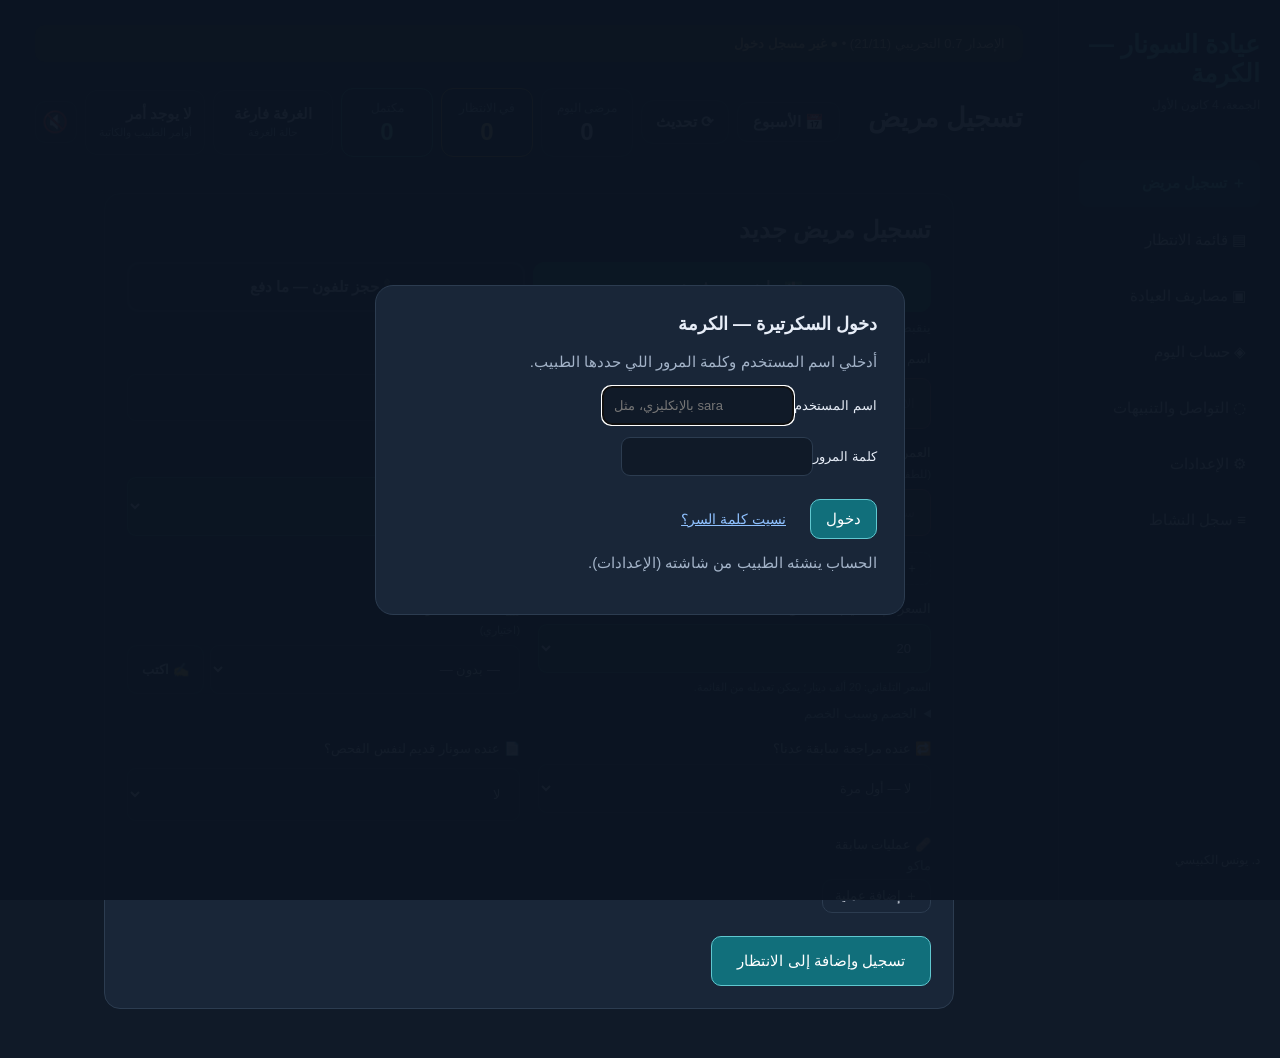
<file: test/secretary-karma-test.html>
<!doctype html><html lang="ar" dir="rtl"><head><meta charset="utf-8"><meta name="viewport" content="width=device-width,initial-scale=1"><meta http-equiv="Content-Security-Policy" content="default-src 'none'; script-src 'self' 'unsafe-inline'; style-src 'unsafe-inline'; connect-src 'self' https://*.googleapis.com wss://*.googleapis.com https://radiraq.app.n8n.cloud; worker-src 'self'; img-src data: 'self'; manifest-src 'self'; base-uri 'none'; form-action 'none'; object-src 'none'"><link rel="manifest" href="secretary-karma-test.webmanifest"><link rel="apple-touch-icon" href="../icon-sec-192.png"><meta name="apple-mobile-web-app-capable" content="yes"><meta name="mobile-web-app-capable" content="yes"><meta name="apple-mobile-web-app-title" content="سكرتارية الكرمة"><meta name="theme-color" content="#101a28"><title>عيادتي | شاشة السكرتارية (الكرمة) — تجريبية</title><style>
:root{--bg:#f3f6fa;--paper:#fff;--ink:#182943;--muted:#718097;--line:#e6ebf2;--brand:#137d89;--soft:#e7f5f4;--shadow:0 8px 35px #1b334008}*{box-sizing:border-box}body{margin:0;background:var(--bg);color:var(--ink);font:15px 'Segoe UI',Tahoma,sans-serif}body.dark{--bg:#101a28;--paper:#192638;--ink:#e7edf7;--muted:#a3b3c8;--line:#2c3c50;--soft:#163f47;--shadow:none}button,input,select{font:inherit}button{cursor:pointer;border:1px solid var(--line);border-radius:10px;padding:10px 15px;background:var(--paper);color:var(--ink)}button:hover{border-color:var(--brand)}button.primary{background:var(--brand);color:#fff;border-color:var(--brand)}button:disabled{opacity:.45;cursor:not-allowed}input,select{padding:11px;border:1px solid var(--line);border-radius:9px;background:var(--bg);color:var(--ink);min-width:0}aside{width:222px;position:fixed;inset:0 0 0 auto;background:var(--paper);padding:30px 20px;border-left:1px solid var(--line)}.logo{font-size:28px;font-weight:800;color:var(--brand)}.muted,small{color:var(--muted)}aside nav{display:grid;gap:10px;margin-top:45px}nav button{text-align:right;border:0;padding:14px}nav button.active{background:var(--soft);color:var(--brand);font-weight:700}.aside-foot{position:absolute;bottom:28px;font-size:12px;line-height:2}main{margin-right:222px;padding:25px 35px;max-width:1700px}.banner{padding:11px 18px;background:#fff1d5;color:#795311;border-radius:10px;font-size:13px;display:flex;justify-content:space-between;gap:10px;flex-wrap:wrap}header{display:flex;justify-content:space-between;align-items:center;gap:15px;margin:28px 0}.tools{display:flex;gap:8px;flex-wrap:wrap}h1{font-size:27px;margin:0 0 8px}h2{font-size:18px;margin:0 0 18px}h3{font-size:16px}.stats{display:grid;grid-template-columns:repeat(4,1fr);gap:17px;margin-bottom:24px}.card{background:var(--paper);border:1px solid var(--line);border-radius:16px;padding:22px;box-shadow:var(--shadow)}.stat b{display:block;font-size:29px;margin-top:12px}.stat small{display:block;margin-top:5px}.grid{display:grid;grid-template-columns:minmax(0,1fr) 300px;gap:22px}.toolbar{display:flex;gap:10px;justify-content:space-between;flex-wrap:wrap;margin-bottom:20px}.tablewrap{overflow:auto}table{width:100%;border-collapse:collapse;white-space:nowrap}td,th{text-align:right;padding:16px 10px;border-bottom:1px solid var(--line)}th{font-size:12px;color:var(--muted);font-weight:500}td b{display:block}td small{font-size:11px}.badge{display:inline-block;padding:5px 10px;border-radius:7px;font-size:12px;background:var(--soft);color:var(--brand)}.badge.wait{background:#fff1d5;color:#91630f}.badge.cancel{background:#fde8e8;color:#b03d3d}.num{color:var(--muted);font-weight:700}.side{display:grid;gap:20px;align-content:start}.current{background:var(--brand);color:white}.current small{color:#d0eeed}.current h3{font-size:23px;margin:18px 0 9px}.quick{display:grid;gap:9px}.quick button{text-align:right}.notice{padding:12px 0;border-bottom:1px solid var(--line);line-height:1.7}.notice small{display:block}.formgrid{display:grid;grid-template-columns:1fr 1fr;gap:16px}label{display:grid;gap:8px;font-size:13px}.full{grid-column:1/-1}dialog{border:1px solid var(--line);border-radius:18px;background:var(--paper);color:var(--ink);padding:27px;width:min(530px,94vw)}dialog::backdrop{background:#12233b88}.actions{display:flex;gap:9px;margin-top:23px}.empty{padding:30px;text-align:center;color:var(--muted)}.hidden{display:none!important}#toast{position:fixed;bottom:24px;left:25px;background:var(--ink);color:var(--paper);padding:14px 24px;border-radius:12px;z-index:100}a{color:var(--brand)}.ledger{display:grid;gap:15px}.description{line-height:1.9}.money{font-variant-numeric:tabular-nums}.section-note{padding:15px;background:var(--soft);border-radius:10px;margin:15px 0;line-height:1.8}@media(max-width:1100px){.grid{grid-template-columns:1fr}.side{grid-template-columns:1fr 1fr}.stats{grid-template-columns:1fr 1fr}}@media(max-width:760px){aside{position:static;width:auto;padding:15px;border:0}.logo{font-size:22px}aside nav{display:flex;overflow:auto;margin-top:15px;gap:4px}nav button{white-space:nowrap;padding:10px}.aside-foot{display:none}main{margin:0;padding:16px}header{align-items:start;flex-direction:column;margin:20px 0}.card{padding:16px}.stats{gap:10px}.stat b{font-size:24px}.side{grid-template-columns:1fr}.formgrid{grid-template-columns:1fr}.full{grid-column:auto}h1{font-size:24px}.tools{width:100%}.tools select{flex:1}.banner{font-size:12px}}
#registration{margin-bottom:24px}.registration{max-width:850px;margin:0 auto}.registration h2{font-size:24px}.registration input,.registration select{padding:15px}.registration .primary{padding:15px 25px}.sound-list{display:flex;gap:9px;flex-wrap:wrap;margin:15px 0}body.dark{--brand:#60c8d0}.dark button.primary,.dark .current{background:#116f7b;color:white}.stats.staff-stats{grid-template-columns:repeat(3,minmax(0,1fr))}@media(max-width:760px){.stats.staff-stats{grid-template-columns:1fr 1fr}}@media(max-width:450px){.stats.staff-stats{grid-template-columns:1fr}}
/* Compact, always-visible queue counters. */
header{flex-wrap:wrap;position:sticky;top:0;z-index:10;background:var(--bg);padding:14px 0;margin:12px 0 22px}
.tools{align-items:center}.stats,.stats.staff-stats{display:flex;gap:8px;margin:0;grid-template-columns:none}
.stats .stat{padding:9px 12px;min-width:92px;border-radius:12px;text-align:center;background:var(--paper);box-shadow:none}
.stats .stat span{font-size:12px;white-space:nowrap}.stats .stat b{font-size:24px;margin-top:3px;line-height:1.2;color:var(--ink);font-variant-numeric:tabular-nums}
.stats .stat:nth-child(2){border-color:#ad843e}.stats .stat:nth-child(2) b{color:#f3ca77}.stats .stat:nth-child(3){border-color:#368c7a}.stats .stat:nth-child(3) b{color:#7bdbc2}
.stats .stat:focus-visible{outline:2px solid var(--brand);outline-offset:3px}.banner{background:#302b20;color:#e7cd96}
@media(max-width:760px){header{gap:12px}.tools{gap:8px}.stats,.stats.staff-stats{flex:1;display:flex}.stats .stat{flex:1;min-width:0;padding:8px}.stats .stat span{font-size:11px}.stats .stat b{font-size:22px}}
#toggleSecondExam{padding:7px 12px;font-size:12px;border-radius:8px}.registration #manageExams{padding:6px 10px;font-size:12px;justify-self:start}#catalogRows input{width:100%;min-width:95px}#catalogRows td:first-child{min-width:230px}#sound{width:42px;height:42px;padding:8px;font-size:21px;display:inline-grid;place-items:center}.next-patient-panel{margin-bottom:20px;border-color:var(--brand)}.next-patient-panel h3{font-size:23px;margin:10px 0}.next-controls{display:flex;gap:9px;flex-wrap:wrap;margin-top:14px}.next-controls input,.next-controls select{flex:1;min-width:160px}.next-patient-panel .actions{flex-wrap:wrap;margin-top:14px}.banner{background:#302b20;color:#e7cd96}#secretaryLogin::backdrop{background:#0b1422f5}.queue-order-details{margin-top:18px}.queue-order-details summary{cursor:pointer}.queue-order-row{display:flex;align-items:center;justify-content:space-between;gap:12px;padding:12px 0;border-top:1px solid var(--line)}.queue-order-row small{display:block;margin-top:5px}.queue-order-buttons{display:flex;gap:6px;flex-wrap:wrap}.queue-order-buttons button{padding:6px 10px;font-size:12px}@media(max-width:600px){.queue-order-row{align-items:start;flex-direction:column}}.compact-next{display:flex;align-items:center;gap:5px;padding:5px 8px;background:var(--paper);border:1px solid var(--line);border-radius:9px;max-width:100%}.compact-next span{font-size:14px;font-weight:600;max-width:240px;overflow:hidden;text-overflow:ellipsis;white-space:nowrap}.compact-next button{padding:3px 8px;font-size:17px;border-radius:6px;line-height:1.3}.tools{align-items:center}.compact-next button:focus-visible{outline:2px solid var(--brand)}
html{-webkit-text-size-adjust:100%;text-size-adjust:100%}body{min-width:0}main,header,.tools,.formgrid,.registration{min-width:0}.mobile-preview-note{padding:10px 14px;background:#302b20;color:#e7cd96;font-size:13px;line-height:1.7}
@media(max-width:760px){
 aside{padding:10px 12px;border-bottom:1px solid var(--line)}.logo{display:inline-block;font-size:21px;margin-left:10px}aside>small{font-size:11px}
 aside nav{display:grid;grid-template-columns:repeat(3,minmax(0,1fr));gap:5px;margin-top:10px;overflow:visible}aside nav button{font-size:11px;white-space:normal;text-align:center;padding:8px 4px;min-height:38px;line-height:1.4}
 main{padding:10px 12px}.banner{font-size:10px;line-height:1.5;padding:7px 10px;gap:3px}.banner span{display:block;width:100%}
 header{position:static;padding:0;gap:10px;margin:12px 0}header>div:first-child{width:100%}h1{font-size:20px;margin:0 0 4px}#date{font-size:10px}.tools{width:100%;display:flex;gap:6px;align-items:center;flex-wrap:wrap}
 .stats,.stats.staff-stats{display:flex;width:100%;flex:0 0 100%;gap:6px}.stats .stat{flex:1;min-width:0;padding:6px;border-radius:9px}.stats .stat span{font-size:10px}.stats .stat b{font-size:20px;margin-top:2px}
 #sound{width:36px;height:36px;font-size:19px;flex:0 0 36px}.compact-next{flex:1;min-width:0;height:38px;gap:4px;padding:4px 6px}.compact-next span{flex:1;min-width:0;max-width:none;font-size:13px}.compact-next button{padding:4px 8px;min-width:30px}#add{font-size:11px;padding:9px 8px;white-space:nowrap}
 .card{padding:14px;border-radius:12px}.registration h2{font-size:19px;margin-bottom:8px}.registration p.muted{font-size:11px;margin:6px 0 12px}.registration .formgrid{gap:11px}.registration label{font-size:12px;gap:5px}.registration input,.registration select{padding:10px;font-size:16px;min-height:42px;width:100%}.registration .primary{padding:11px 14px;font-size:13px}.registration .actions{margin-top:14px;gap:6px;flex-wrap:wrap}.registration .actions button{font-size:12px;padding:10px 12px}#toggleSecondExam{padding:6px 10px;font-size:11px}#formError:empty{display:none}td,th{padding:10px 7px;font-size:12px}
}

.clinic-date{display:block;margin-top:7px;line-height:1.7;font-size:12px}.logo{font-size:25px}
@media(max-width:760px){aside .logo{display:block;margin:0;font-size:22px}aside>.clinic-date{display:block;font-size:12px;margin-top:4px}header .tools{display:flex;flex-wrap:wrap;align-items:center;width:100%;gap:7px}#stats.stats,#stats.stats.staff-stats{display:grid!important;grid-template-columns:repeat(3,minmax(0,1fr));width:100%;flex:0 0 100%;gap:7px;margin:0 0 5px;order:-1}#stats .stat{display:block;min-width:0;padding:9px 5px;text-align:center}#stats .stat span{font-size:11px;white-space:nowrap}#stats .stat b{font-size:24px;margin:4px 0 0}.compact-next{min-width:130px}#sound{flex-shrink:0}}


.compact-doctor-alert{display:flex;flex-direction:column;justify-content:center;gap:3px;max-width:190px;min-width:120px;min-height:65px;padding:8px 12px;border:1px solid #77889955;border-radius:12px;background:transparent;color:inherit;text-align:center;overflow-wrap:anywhere}.compact-doctor-alert small{font-size:11px}.compact-doctor-alert[data-active="true"]{background:var(--alert-color);color:white;border-color:var(--alert-color)}@media(max-width:600px){.compact-doctor-alert{max-width:170px;min-width:110px;min-height:55px;font-size:12px}}

/* v0.3 phone layout: tables become cards, nothing wider than the screen */
html,body{max-width:100%;overflow-x:hidden}
#toast{max-width:min(560px,calc(100vw - 24px));line-height:1.6}
.sound-banner{display:block;width:100%;margin:0 0 12px;padding:12px 14px;border:0;border-radius:12px;background:#a66408;color:#fff;font-weight:700;font-size:15px;text-align:center;animation:soundPulse 1.6s ease-in-out infinite}
@keyframes soundPulse{50%{opacity:.75}}
@media(max-width:760px){
 #toast{left:12px;right:12px;bottom:12px;padding:12px 14px;font-size:14px}
 .tablewrap{overflow:visible}
 table,tbody,tr,td{display:block;width:100%;white-space:normal}
 thead{display:none}
 tbody tr{display:flex;flex-wrap:wrap;align-items:center;gap:6px 10px;padding:12px;margin-bottom:10px;border:1px solid var(--line);border-radius:12px;background:var(--paper)}
 tbody td{width:auto;border:0;padding:0;font-size:13px}
 tbody td.num{flex:0 0 auto;font-size:15px}
 tbody td:nth-child(2){flex:1 1 55%;min-width:0}
 tbody td:last-child{flex:1 1 100%;display:flex;flex-wrap:wrap;gap:6px}
 tbody td:last-child:empty{display:none}
 tbody td:last-child button{flex:1 1 auto;padding:9px 8px;font-size:13px}
 tbody td.empty{flex:1 1 100%;text-align:center}
 #catalogRows tr td{flex:1 1 100%!important}#catalogRows input{width:100%}
 .toolbar{flex-direction:column;align-items:stretch}.toolbar>*{width:100%}
 .overview-bar{flex-direction:column;align-items:stretch}
 body .overview-bar #stats.stats{display:grid!important;grid-template-columns:repeat(2,minmax(0,1fr))!important;width:100%}
 .overview-bar .stats .stat{justify-content:space-between}
 .queue-inline,.queue-inline .compact-next{width:100%}
 .doctor-quick .quick{display:grid;grid-template-columns:repeat(3,minmax(0,1fr));width:100%}
 .doctor-quick{width:100%}.doctor-quick>#addQuickPhrase{width:100%}
 .actions{flex-wrap:wrap}.actions button{flex:1 1 auto}
 .quick button{width:100%}
 dialog{padding:20px}
}
.age-row{display:flex;gap:8px;align-items:stretch}.age-row input{flex:1;min-width:0}#outDlg .quick button.active{background:#16724b;color:#fff;border-color:#16724b}#outDlg .quick{display:grid;grid-template-columns:1fr 1fr;gap:8px}#outDlg .out-y,#outDlg .out-g{padding:14px;font-size:15px;font-weight:700;border-radius:12px;color:#fff;border:0}#outDlg .out-y{background:#b33333}#outDlg .out-g{background:#16724b}.room-state{cursor:default}#compactDoctorAlert[data-active="true"]{animation:cmdBlink 1s ease-in-out infinite}@keyframes cmdBlink{50%{filter:brightness(1.4);box-shadow:0 0 0 4px #ffffff55}}.badge.out{background:#ede4ff;color:#5b3aa0;font-weight:700}tr:has(.badge.out){background:#7551a81f}.refresh-btn{min-height:44px;padding:8px 14px;border-radius:12px;font-weight:700;white-space:nowrap}@media(max-width:760px){.refresh-btn{padding:8px 12px}.refresh-btn span{display:none}}.sec-msg{display:flex;gap:8px;margin-top:10px}.sec-msg input{flex:1;min-width:0}.sec-msg button{white-space:nowrap}</style><style>
/* ===== Committee review: secretary screen ===== */
html body #queue .grid>.side{display:none!important}html body #queue>.grid{grid-template-columns:1fr!important}
#toggleSecondExam{background:transparent!important;color:inherit!important;border:1px dashed var(--line)!important;font-weight:500}
.receipt-btn{display:inline-flex;align-items:center;gap:8px;margin-top:6px;padding:11px 16px;border-radius:10px;background:var(--paper);border:1px solid var(--line);cursor:pointer;font-weight:600}
#receiptName{display:block;margin-top:6px}
.more-act{display:inline-block;position:relative}.more-act>summary{list-style:none;cursor:pointer;padding:8px 14px;border:1px solid var(--line);border-radius:9px;font-weight:700;user-select:none}.more-act>summary::-webkit-details-marker{display:none}
.more-act[open]>summary{background:var(--paper)}.more-act .menu{position:absolute;z-index:30;top:calc(100% + 4px);inset-inline-end:0;min-width:170px;display:flex;flex-direction:column;gap:6px;padding:8px;border-radius:12px;background:var(--bg);border:1px solid var(--line);box-shadow:0 8px 24px #0008}
tr.is-next{outline:2px solid #2fd19a;outline-offset:-2px}.next-tag{display:inline-block;margin-inline-start:6px;padding:1px 8px;border-radius:6px;background:#16724b;color:#fff;font-size:11px;font-weight:700;vertical-align:middle}
.price-lock{margin:10px 0;padding:12px;border-radius:10px;border:1px dashed var(--line)}
#catalogRows input[readonly]{opacity:.85;border-style:dashed}
#mStatus,#moreTab{display:none}
#moreDlg .menu{display:grid;gap:8px}#moreDlg .menu button{padding:14px;font-size:16px;text-align:right}
@media(max-width:760px){
 aside{position:fixed!important;top:auto!important;bottom:0!important;left:0;right:0;width:auto!important;height:auto!important;z-index:60;padding:0!important;border:0!important;border-top:1px solid var(--line)!important;background:var(--bg)!important}
 aside .logo,aside .clinic-date,aside>small,.aside-foot{display:none!important}
 aside nav{display:grid!important;grid-template-columns:repeat(4,1fr)!important;gap:0!important;margin:0!important;padding:4px 4px calc(4px + env(safe-area-inset-bottom))!important}
 aside nav button{min-height:54px!important;font-size:12px!important;border-radius:10px!important;padding:6px 2px!important;white-space:normal!important}
 aside nav button[data-page=expenses],aside nav button[data-page=settings],aside nav button[data-page=audit],aside nav button[data-page=cash]{display:none!important}
 #moreTab{display:block!important}
 main{padding-bottom:84px!important}
 html body .banner,html body #heading,html body header #stats.stats,html body header #stats.stats.staff-stats,html body #secretaryLogout,html body #sound{display:none!important}
 #catalogRows tr{display:grid!important;grid-template-columns:1fr 1fr;gap:6px;padding:10px!important}#catalogRows td{padding:0!important}#catalogRows td:first-child,#catalogRows td:last-child{grid-column:1/-1}#catalogRows td:last-child:not(:has(button:not(.hidden))){display:none!important}#catalogRows td:nth-child(2)::before{content:"أقل من ١٠ سنوات";display:block;font-size:11px;opacity:.7;margin-bottom:3px}#catalogRows td:nth-child(3)::before{content:"١٠ سنوات فأكثر";display:block;font-size:11px;opacity:.7;margin-bottom:3px}
 header{margin:0 0 10px!important;padding:8px 0!important;gap:8px!important}
 header>div:first-child{display:none!important}
 #mStatus{display:flex!important;align-items:center;gap:6px;width:100%;font-size:13px;white-space:nowrap;overflow:hidden;text-overflow:ellipsis;color:var(--muted,#b9c6d4)}
 #mStatus b{color:inherit}#mStatus .dot{width:9px;height:9px;border-radius:50%;display:inline-block;flex:none}
 header .tools{display:grid!important;grid-template-columns:1fr 1fr;gap:8px!important;width:100%}
 #roomState,#compactDoctorAlert{max-width:none!important;min-width:0!important;width:100%;min-height:62px!important}
 #roomState{grid-column:1!important;grid-row:1!important;order:0!important}#compactDoctorAlert{grid-column:2!important;grid-row:1!important;order:0!important}.compact-next{grid-column:1/-1!important;grid-row:2!important;order:0!important;max-width:none!important}.compact-next span{max-width:none!important;flex:1}
}
</style><style id="v32css">
/* v0.32: the today list fits its card instead of being cut at the left */
.grid>*{min-width:0}.tablewrap{max-width:100%}
table:has(#rows) thead th{white-space:normal}
@media(min-width:761px){
#rows td.m-name,#rows td.m-act{white-space:normal}
#rows td.m-name>*,#rows td.m-act>*{white-space:nowrap}
#rows td.m-name>.hx-row{white-space:normal}
#rows td.m-act>*{margin-block:2px}
}
</style>
</head><body class="dark"><noscript><div class="mobile-preview-note">هذه معاينة لا تشغّل الأزرار والبيانات. افتح الصفحة في متصفح يدعم JavaScript لاستخدام البرنامج.</div></noscript><aside><div class="logo">عيادة السونار — الكرمة</div><small class="clinic-date" id="date">الاثنين، ٩ نوفمبر ٢٠٢٦</small><nav id="nav"><button data-page="registration" class="active">＋ تسجيل مريض</button><button data-page="queue">▤ قائمة الانتظار</button><button data-page="cash">◫ الصندوق والحسابات</button><button data-page="expenses">▣ مصاريف العيادة</button><button data-page="messages">◌ التواصل والتنبيهات</button><button data-page="settings">⚙ الإعدادات</button><button data-page="audit">≡ سجل النشاط</button></nav><div class="aside-foot">د. يونس الكبيسي<br>نسخة تجريبية • الإصدار 0.6<br>بيانات وهمية فقط</div></aside><main><div class="banner"><span>الإصدار 0.7 التجريبي (21/11) • <b id="syncState">● جارٍ الاتصال…</b></span><span>عيادة الكرمة • نسخة تجريبية • استخدم أسماء وهمية فقط</span></div><header><div><h1 id="heading">تسجيل مريض</h1></div><div class="tools"><button type="button" id="weekBtn" class="week-btn" title="حجوزات الأسبوع" aria-label="حجوزات الأسبوع">📅 <span>الأسبوع</span></button><button type="button" id="refreshBtn" class="refresh-btn" title="تحديث الصفحة" aria-label="تحديث الصفحة" onclick="var n=document.getElementById('name');if(n&&n.value.trim()&&!confirm('اكو اسم مكتوب بالتسجيل وراح ينمسح. تحدّث الصفحة؟'))return;location.reload()">⟳ <span>تحديث</span></button><div id="stats" class="stats staff-stats" aria-label="إحصائيات مرضى اليوم" aria-live="polite"><div class="card stat"><span class="muted">مرضى اليوم</span><b aria-label="يتطلب تشغيل الصفحة">—</b></div><div class="card stat"><span class="muted">في الانتظار</span><b aria-label="يتطلب تشغيل الصفحة">—</b></div><div class="card stat"><span class="muted">مكتمل</span><b aria-label="يتطلب تشغيل الصفحة">—</b></div></div><div id="roomState" class="compact-doctor-alert room-state" data-active="false" aria-live="polite"><strong>الغرفة فارغة</strong><small>حالة الغرفة</small></div><button type="button" id="compactDoctorAlert" class="compact-doctor-alert" data-active="false" aria-live="polite" aria-atomic="true"><strong>لا يوجد تنبيه</strong><small>تنبيهات الطبيب</small></button><select style="display:none" id="role" hidden aria-hidden="true" tabindex="-1"><option value="secretary">السكرتارية</option></select><button type="button" id="secretaryLogout" class="hidden">خروج</button><button id="sound" aria-label="تفعيل الصوت" title="تفعيل الصوت" aria-pressed="false">🔇</button><div class="compact-next" aria-label="المريض التالي"><span id="nextPatientName" aria-live="polite">بانتظار تشغيل الصفحة…</span><button type="button" id="previousPatient" aria-label="تقديم الدور" title="تقديم الدور">↑</button><button type="button" id="followingPatient" aria-label="تأخير الدور" title="تأخير الدور">↓</button></div></div></header><div hidden inert><div class="card next-patient-panel" id="nextPatientPanel"><small class="muted">المريض التالي للفحص</small><p id="nextPatientInfo" class="muted"></p><p id="nextPatientRoom" class="muted"></p><div class="actions"><button id="enterNextPatient" class="primary">إدخال المريض التالي</button></div><details class="queue-order-details" open><summary>تسلسل الانتظار — تقديم وتأخير المرضى</summary><p class="muted">يمكن للطبيب والسكرتيرة تغيير التسلسل. إدخال مريض بالاسم لا يغيّر ترتيب بقية المرضى.</p><div id="queueOrderList"></div></details></div></div><section id="registration"><div class="card registration"><form id="patientForm"><h2>تسجيل مريض جديد</h2><p class="muted">استخدم اسمًا وهميًا فقط. رقم الهاتف اختياري.</p><div class="formgrid"><label class="full">الاسم التجريبي<input id="name" required maxlength="70" placeholder="مراجع تجريبي ٧"></label><label class="full">رقم الهاتف (اختياري)<input id="phone" type="tel" inputmode="numeric" autocomplete="off" dir="ltr" maxlength="14" placeholder="07XXXXXXXXX" style="text-align:right"><small id="phoneHint" class="muted"></small></label><label class="full">👨‍⚕️ الطبيب المحوِّل <small class="muted">(اختياري)</small><select id="referrer" aria-label="الطبيب المحول"><option value="">— بدون —</option></select></label><label>العمر <small class="muted">(للطفل: سنة وشهر ويوم حسب الحاجة)</small><span class="age-row"><input id="age" type="number" min="0" max="120" step="1" placeholder="سنة" aria-label="العمر بالسنوات"><input id="ageMonths" type="number" min="0" max="11" step="1" placeholder="شهر" aria-label="الأشهر"><input id="ageDays" type="number" min="0" max="30" step="1" placeholder="يوم" aria-label="الأيام"></span></label><label>نوع الفحص<select id="exam"><option>البطن</option><option>الغدة الدرقية</option><option>شرايين الرقبة (Carotid)</option><option>DVT — الساق الواحدة</option><option>دماغ الأطفال</option><option>الخصية</option><option>المنطقة الأربية (Inguinal)</option><option>الأنسجة الرخوة (Soft tissue)</option><option>الأنسجة الرخوة مع الدوبلر (Soft tissue Doppler)</option><option>شرايين الأطراف السفلية</option><option>AVF Mapping — جهة واحدة</option><option>AVF Mapping — الجهتان</option><option>خزعة الغدة الدرقية — واحدة</option><option>خزعة الغدة الدرقية — خزعتان</option><option>دوبلر الحامل</option><option>الحوض فقط</option></select></label><div class="full"><input id="twoExams" type="checkbox" hidden><button id="toggleSecondExam" type="button" aria-expanded="false" aria-controls="exam2">＋ إضافة فحص ثانٍ للمريض نفسه</button><select id="exam2" class="hidden" aria-label="الفحص الثاني" style="display:block;width:100%;margin-top:12px"></select></div><label>السعر الإجمالي (ألف دينار)<select id="pricePreset"><option value="0">مجاني</option><option value="5">5</option><option value="10">10</option><option value="15">15</option><option value="20" selected>20</option><option value="25">25</option><option value="30">30</option><option value="35">35</option><option value="40">40</option><option value="45">45</option><option value="50">50</option><option value="55">55</option><option value="60">60</option><option value="65">65</option><option value="70">70</option><option value="75">75</option><option value="80">80</option><option value="85">85</option><option value="90">90</option><option value="95">95</option><option value="100">100</option><option value="105">105</option><option value="110">110</option><option value="115">115</option><option value="120">120</option><option value="125">125</option><option value="130">130</option><option value="135">135</option><option value="140">140</option><option value="145">145</option><option value="150">150</option><option value="155">155</option><option value="160">160</option><option value="165">165</option><option value="170">170</option><option value="175">175</option><option value="180">180</option><option value="185">185</option><option value="190">190</option><option value="195">195</option><option value="200">200</option><option value="205">205</option><option value="210">210</option><option value="215">215</option><option value="220">220</option><option value="225">225</option><option value="230">230</option><option value="235">235</option><option value="240">240</option></select><input id="visitPrice" type="hidden" value="20"><small id="priceHint">السعر تلقائي حسب الفحص والعمر، ويمكن تعديله من القائمة.</small></label></div><p id="formError" role="alert"></p><div class="actions"><button class="primary" type="submit">تسجيل وإضافة إلى الانتظار</button></div><details style="margin-top:18px"><summary style="cursor:pointer">الخصم وسبب الخصم</summary><div class="formgrid" style="margin-top:15px"><label>الخصم (ألف دينار)<input id="discount" type="number" min="0" step="5" value="0"><small>بالألف — من مضاعفات 5 فقط (مثال: 15 = خمسة عشر ألف)</small></label><label class="full">سبب الخصم<input id="reason" maxlength="120"></label></div></details></form></div></section><section id="queue" class="hidden"><div class="grid"><div class="card"><div class="toolbar"><h2>مرضى اليوم</h2><input id="search" placeholder="ابحث بالاسم أو رقم الدور أو الهاتف" aria-label="بحث"><select id="filter" aria-label="حالة المريض"><option value="all">جميع الحالات</option><option>بانتظار الدخول</option><option>داخل الفحص</option><option>مكتمل</option><option>ملغي</option><option>مؤجل</option><option>يرجع يكمل</option></select></div><div class="tablewrap"><table><thead><tr><th>الدور</th><th>المريض / الفحص</th><th>الحالة</th><th>الحساب (ألف دينار)</th><th>الإجراء</th></tr></thead><tbody id="rows"></tbody></table></div></div><div class="side"><div class="card"><h2>رد سريع للطبيب</h2><div class="quick" id="secQuick"></div><div class="sec-msg"><input id="secMessage" maxlength="200" placeholder="اكتبي رسالة للطبيب" aria-label="رسالة للطبيب"><button type="button" class="primary" id="secSend">إرسال</button></div></div><div class="card"><h2>آخر التنبيهات</h2><div id="recent"></div></div></div></div></section><section id="cash" class="hidden"><div class="card"><h2>الصندوق اليومي</h2><div class="section-note">تُحسب المقبوضات عند تسجيل الدفع فعليًا. استرداد المدفوعات حركة منفصلة مسجلة بسبب واضح.</div><div class="formgrid"><label>المبلغ الموجود فعليًا (ألف دينار)<input id="counted" type="number" min="0" step="5"><small>بالألف — من مضاعفات 5 فقط (مثال: 15 = خمسة عشر ألف)</small></label><label>ملاحظة الإغلاق<input id="closeNote" maxlength="200"></label></div><div class="actions"><button id="close" class="primary">تسجيل إغلاق الصندوق</button><button id="export">تصدير الحركات CSV</button></div><p id="reconcile" class="description"></p><div class="tablewrap"><table><thead><tr><th>الوقت</th><th>الحركة</th><th>المبلغ (ألف دينار)</th><th>السبب</th></tr></thead><tbody id="ledger"></tbody></table></div></div></section><section id="expenses" class="hidden"><div class="card"><h2>تسجيل مصاريف العيادة</h2><form id="expenseForm"><div class="formgrid"><label>نوع المصروف<select id="expenseType"><option>قرطاسية</option><option>أفلام</option><option>جل السونار</option><option>ماء</option><option>رواتب سكرتارية</option><option>أخرى</option></select></label><label>المبلغ (ألف دينار)<input id="expenseAmount" type="number" min="1" max="10000" step="1" required><small>بالألف بدون أصفار — أي رقم (مثال: 3 = ثلاث آلاف، 25 = خمسة وعشرين ألف)</small></label><label class="full">المشتريات والتفاصيل (اختياري)<input id="expenseNote" maxlength="200" placeholder="يمكن كتابة المشتريات أو تفاصيل المصروف"></label><label class="full">صورة الوصل (اختيارية)<input id="receipt" type="file" accept="image/jpeg,image/png,image/webp"><small>صورة JPG أو PNG أو WebP حتى ٥ ميغابايت؛ تُحفظ نسخة مصغرة محليًا في التجربة.</small></label></div><div class="actions"><button class="primary" type="submit" id="saveExpense">حفظ المصروف</button></div><p id="expenseError" role="alert"></p></form><div id="expenseList"></div></div></section><section id="messages" class="hidden"><div class="card"><h2>رسائل الطبيب والسكرتارية</h2><p class="muted">الأوامر لها جرس، وتغيّر حالة الغرفة لها نغمة ثانية. خلي الصفحة مفتوحة.</p><h3>رد سريع للطبيب</h3><div class="sound-list" id="secQuick2"></div><h3>تجربة الصوت</h3><div class="sound-list"><button type="button" id="testBell">🔔 جرّبي الجرس (الأوامر)</button><button type="button" id="testRoom">🎵 جرّبي نغمة الغرفة</button></div><div id="soundTests" hidden></div><p class="muted">الرسائل والتنبيهات تصل لشاشة الطبيب فورًا على أي جهاز.</p><div class="toolbar"><input id="message" maxlength="200" placeholder="اكتب رسالة" aria-label="نص الرسالة"><button class="primary" id="send">إرسال</button></div><div id="messageList"></div></div></section><section id="settings" class="hidden"><div class="card"><h2>الإعدادات</h2><p class="muted">إدارة الفحوصات والأسعار وإعدادات الوصول من مكان واحد.</p><div class="section-note">هذه الواجهة مخصصة لعيادة الكرمة، وبياناتها وأسعارها منفصلة عن الفلوجة. تعديل الأسعار يوصل لكل أجهزة الكرمة.</div><h2>إدارة الفحوصات والأسعار</h2><p class="muted">تعديل الأسعار بكلمة مرور الطبيب. الأسعار بألف دينار، وتطبق التغييرات على التسجيلات الجديدة فقط.</p><form id="newExamForm"><div class="formgrid"><label class="full">اسم الفحص الجديد<input id="newExamName" required maxlength="100"></label><label>أقل من ١٠ سنوات (ألف دينار)<input id="newChildPrice" type="number" min="1" max="1000" step="5" required></label><label>١٠ سنوات فأكثر (ألف دينار)<input id="newAdultPrice" type="number" min="1" max="1000" step="5" required></label></div><div class="actions"><button class="primary" type="submit">＋ إضافة الفحص</button><button type="button" id="backToRegistration">العودة للتسجيل</button></div></form><p id="catalogMessage" role="status"></p><div class="tablewrap"><table><thead><tr><th>اسم الفحص</th><th>أقل من ١٠ سنوات</th><th>١٠ سنوات فأكثر</th><th>الإجراء</th></tr></thead><tbody id="catalogRows"></tbody></table></div></div></section><section id="audit" class="hidden"><div class="card" style="margin-bottom:20px"><h2>سجل المرضى — اليوم والأيام السابقة</h2><div class="toolbar"><select id="historyDay" aria-label="اختيار اليوم"></select><input id="historySearch" placeholder="ابحث ببداية الاسم أو برقم الهاتف في كل الأيام" aria-label="بحث في السجل"><button type="button" id="backupBtn">⇩ تنزيل نسخة احتياطية</button></div><div class="tablewrap"><table><thead><tr><th>الدور</th><th>المريض / الفحص</th><th>الحالة</th><th>المبلغ</th></tr></thead><tbody id="historyRows"></tbody></table></div></div><div class="card"><h2>سجل النشاط</h2><p class="muted">كل إجراء من الطبيب أو السكرتيرة يُسجَّل هنا.</p><div id="auditList"></div></div></section></main><div hidden><input id="usPrice"><input id="dopPrice"><button id="prices"></button></div><dialog id="refundDialog"><form id="refundForm"><h2>استرجاع مبلغ للمريض</h2><p id="refundPatient"></p><p id="refundAvailable" class="muted"></p><label>المبلغ المراد إرجاعه (ألف دينار)<input id="refundAmount" type="number" min="5" step="5" required><small>بالألف — من مضاعفات 5 فقط (مثال: 15 = خمسة عشر ألف)</small></label><label style="display:block;margin-top:12px">سبب الاسترجاع<select id="refundReason" required><option value="">اختر سبب الاسترجاع</option><option>أقارب الدكتور</option><option>فقير</option><option>أخرى</option></select></label><label id="refundOtherLabel" class="hidden" style="margin-top:12px">توضيح السبب<input id="refundOtherReason" maxlength="200" placeholder="اكتب سبب الاسترجاع"></label><p class="muted">يُخصم المبلغ من الصندوق، وتبقى حالة الفحص كما هي. المبلغ المرجع لا يُحسب دينًا على المريض.</p><p id="refundError" role="alert"></p><div class="actions"><button type="submit" class="primary">تأكيد إرجاع المبلغ</button><button type="button" id="refundCancel">تراجع</button></div></form></dialog><dialog id="secretaryLogin"><form id="secretaryLoginForm"><h2>دخول السكرتيرة — الكرمة</h2><p class="muted" id="loginSetupInfo"></p><label>اسم المستخدم<input id="loginUsername" autocomplete="username" autocapitalize="none" spellcheck="false" dir="ltr" required maxlength="60" placeholder="بالإنكليزي، مثل sara"></label><label style="margin-top:12px">كلمة المرور<input id="loginPassword" type="password" autocomplete="current-password" required maxlength="128"></label><p id="secretaryLoginError" role="alert"></p><div class="actions"><button type="submit" class="primary" id="secretaryLoginButton">دخول</button><button type="button" id="forgotPw" style="background:transparent;border:0;color:#8fc1ff;text-decoration:underline;font-size:.95em">نسيت كلمة السر؟</button></div><p class="muted">الحساب ينشئه الطبيب من شاشته (الإعدادات).</p></form></dialog><div id="toast" class="hidden" role="status"></div><script src="fb-bundle-test.js"></script><script>
'use strict';
const uid=()=>Array.from(crypto.getRandomValues(new Uint8Array(16)),n=>n.toString(16).padStart(2,'0')).join('');
const $=id=>document.getElementById(id),KEY='clinicCloud.unused',day=()=>new Intl.DateTimeFormat('en-CA',{timeZone:'Asia/Baghdad',year:'numeric',month:'2-digit',day:'2-digit'}).format(new Date()),stamp=()=>new Date().toISOString(),money=n=>new Intl.NumberFormat('en-US',{maximumFractionDigits:3}).format(n/1000)+' ألف د.ع',time=t=>new Date(t).toLocaleTimeString('ar-IQ-u-nu-latn',{hour:'2-digit',minute:'2-digit',timeZone:'Asia/Baghdad'});let page='registration',storeOK=true;

let S=loadState();
S.expenses??=[];
const role=()=>'secretary',clinic=()=>'الكرمة',admin=()=>role()==='admin'||role()==='doctor',canCash=()=>role()!=='doctor',list=()=>S.patients.filter(p=>p.clinic===clinic()),net=()=>S.ledger.filter(l=>l.clinic===clinic()).reduce((n,l)=>n+l.amount,0),roleName=()=>({admin:'المدير',doctor:'الطبيب',secretary:'السكرتارية'}[role()]);
function audit(text){S.audit.unshift({at:stamp(),text,clinic:clinic(),role:roleName()});save()}function toast(text){$('toast').textContent=text;$('toast').classList.remove('hidden');clearTimeout(window.toastTimer);window.toastTimer=setTimeout(()=>$('toast').classList.add('hidden'),3500)}function el(tag,text,cls){let e=document.createElement(tag);if(text!==undefined)e.textContent=text;if(cls)e.className=cls;return e}function btn(text,fn,disabled=false){let b=el('button',text);b.disabled=disabled;b.onclick=fn;return b}
function render(){renderVisualAlerts();const financial=role()==='doctor';document.querySelector('[data-page=cash]').classList.toggle('hidden',!financial);if(!financial&&page==='cash'){document.querySelector('[data-page=registration]').click();return}let L=list(),booked=L.filter(p=>p.wa&&!p.arrivedAt&&p.status==='مؤجل'),active=L.filter(p=>p.status!=='ملغي'&&!booked.includes(p)),wait=L.filter(p=>p.status==='بانتظار الدخول'),inside=L.find(p=>p.status==='داخل الفحص');$('date').textContent=new Date().toLocaleDateString('ar-IQ-u-nu-latn',{weekday:'long',day:'numeric',month:'long',timeZone:'Asia/Baghdad'});$('stats').replaceChildren();$('stats').classList.toggle('staff-stats',role()!=='doctor');[['مرضى اليوم',active.length,booked.length?'+ '+booked.length+' حجز لم يصل':'جميع المراجعين التجريبيين'],['في الانتظار',wait.length,S.paused[clinic()]?'الدخول متوقف مؤقتًا':'جاهزون لاستقبال المراجعين'],['مكتمل',L.filter(p=>p.status==='مكتمل').length,'فحوصات منتهية'],['صافي المقبوضات',money(net()),'بعد الاستردادات والمصاريف المسجلة']].filter((x,i)=>i<3||role()==='doctor').forEach(x=>{let d=el('button',undefined,'card stat');d.type='button';d.title=x[2];d.setAttribute('aria-label',x[0]+': '+x[1]);d.append(el('span',x[0],'muted'),el('b',x[1]));d.onclick=()=>{$('search').value='';$('filter').value=x[0]==='في الانتظار'?'بانتظار الدخول':x[0]==='مكتمل'?'مكتمل':'all';document.querySelector('[data-page=queue]').click()};$('stats').append(d)});$('rows').replaceChildren();let query=$('search').value.trim(),filtered=L.filter(p=>(p.name.includes(query)||String(p.no)===query||(!!p.phone&&p.phone.includes(toAsciiDigits(query))))&&($('filter').value==='all'?p.status!=='ملغي':p.status===$('filter').value)).sort((a,b)=>(a.status==='مكتمل')-(b.status==='مكتمل'));filtered.forEach(p=>{let tr=el('tr');tr.dataset.id=p.id;tr.append(el('td',String(p.no).padStart(2,'0'),'num'));let name=el('td');name.append(el('b',p.name),el('small',p.exam+(ageShow(p)?' • العمر '+ageShow(p):'')+(p.phone?' • '+p.phone:'')));tr.append(name);let status=el('td');status.append(el('span',p.status,'badge '+(p.status===OUT?'out':p.status==='بانتظار الدخول'?'wait':p.status==='ملغي'?'cancel':p.status==='مكتمل'?'done':'')));if(p.statusReason)status.append(el('small',p.statusReason+' • '+(p.statusBy||'')));if(p.status===OUT)status.append(el('small',(p.outReason||'')+' • طلع من '+mins(p.outAt)+' دقيقة'+(p.outHold?' • الدخول موقوف':'')));tr.append(status);let payment=el('td');payment.append(el('b',p.base-p.discount>0?money(p.base-p.discount):'مجاني'),el('small',p.base-p.discount<=0?'لا يحتاج قبض':p.refunded?'صافي المقبوض '+money(p.paid):p.paid?'مدفوع '+money(p.paid):p.status==='ملغي'?'لا يوجد مقبوض':'غير مدفوع'));if(p.refunded)payment.append(el('small','المبلغ المرجع '+money(p.refunded)));tr.append(payment);let actions=el('td');if(p.status==='بانتظار الدخول')actions.append(btn('إدخال',()=>transition(p,'داخل الفحص'),!!inside||(role()!=='doctor'&&!!S.paused[clinic()])));if(p.status==='داخل الفحص')actions.append(btn('إنهاء',()=>transition(p,'مكتمل')));if(p.status==='داخل الفحص'&&role()==='doctor'&&/البطن/.test(p.exam||''))actions.append(btn('⏸ Post void',()=>sendOut(p)));if(p.status===OUT)actions.append(btn('✓ رجع',()=>patientBack(p)));if(!p.paid&&!p.refunded&&p.status!=='ملغي'&&p.base-p.discount>0)actions.append(btn('قبض',()=>pay(p),!canCash()));if(['بانتظار الدخول','مؤجل'].includes(p.status)){actions.append(btn('إلغاء الفحص',()=>cancel(p)));if(p.status!=='مؤجل')actions.append(btn('تأجيل',()=>defer(p)));else actions.append(btn('إعادة للانتظار',()=>transition(p,'بانتظار الدخول')));}if(p.status!=='ملغي')actions.append(btn('✎ تعديل',()=>editPatient(p)));if(p.paid)actions.append(btn('استرجاع مبلغ',()=>refund(p),!canCash()));tr.append(actions);$('rows').append(tr)});if(!filtered.length){let tr=el('tr'),td=el('td','لا توجد نتائج','empty');td.colSpan=5;tr.append(td);$('rows').append(tr)}$('recent').replaceChildren();S.messages.filter(m=>m.clinic===clinic()).slice(0,3).forEach(x=>notice(x,$('recent'),true));$('messageList').replaceChildren();S.messages.filter(m=>m.clinic===clinic()).forEach(x=>notice(x,$('messageList'),true));$('ledger').replaceChildren();(role()==='doctor'?S.ledger:[]).filter(l=>l.clinic===clinic()).slice().reverse().forEach(l=>{let tr=el('tr');[time(l.at),l.label,money(l.amount),l.reason].forEach(v=>tr.append(el('td',v)));$('ledger').append(tr)});$('auditList').replaceChildren();S.audit.filter(a=>a.clinic===clinic()).forEach(a=>notice(a,$('auditList')));$('usPrice').value=S.prices.us;$('dopPrice').value=S.prices.dop;$('prices').disabled=!admin();$('close').disabled=!admin();$('export').disabled=!admin();$('discount').disabled=false;$('patientForm').querySelectorAll('input,select,button').forEach(e=>e.disabled=!canCash());$('discount').disabled=false;renderExpenses();$('expenseForm').querySelectorAll('input,select,button').forEach(e=>e.disabled=!canCash());renderNextPatient();renderCompactNext();$('reconcile').textContent=(role()==='doctor'?S.closes:[]).filter(c=>c.clinic===clinic()).map(c=>'آخر إغلاق: '+time(c.at)+' • المتوقع '+money(c.expected)+' • الفعلي '+money(c.counted)+' • الفرق '+money(c.counted-c.expected)).slice(-1).join('');if(page==='audit')renderHistory();}
function transition(p,status){const id=p.id;refreshSharedState();p=list().find(x=>x.id===id);if(!p)return toast('المريض غير متاح');if(status==='داخل الفحص'&&p.status!=='بانتظار الدخول')return toast('المريض ليس في الانتظار');if(status==='داخل الفحص'&&role()==='secretary'&&S.nextPatient?.[clinic()]&&nextPatient()?.id!==p.id)return toast('الطبيب حدد مريضًا آخر؛ أدخلي المريض الظاهر في مربع المريض التالي');if(status==='داخل الفحص'&&role()==='doctor')S.paused[clinic()]=false;if(status==='داخل الفحص'&&(S.paused[clinic()]||list().some(x=>x.status==='داخل الفحص')))return toast('لا يمكن إدخال مريض الآن');if(status==='داخل الفحص'){p.enteredBy=roleName();p.enteredAt=stamp()}p.status=status;if(S.nextPatient?.[clinic()]===p.id)delete S.nextPatient[clinic()];if(status==='بانتظار الدخول'){p.statusReason='';p.statusBy=''}audit(p.name+' ← '+status);render()}let refundPatientId=null;
function refund(p){if(!canCash())return;refreshSharedState();p=list().find(x=>x.id===p.id);if(!p||p.paid<=0)return toast('لا يوجد مبلغ قابل للاسترجاع');refundPatientId=p.id;$('refundForm').reset();$('refundOtherLabel').classList.add('hidden');$('refundOtherReason').required=false;$('refundPatient').textContent=p.name;$('refundAvailable').textContent='المبلغ المتاح للاسترجاع: '+money(p.paid);$('refundAmount').max=p.paid/1000;$('refundError').textContent='';$('refundDialog').showModal();$('refundAmount').focus()}
$('refundReason').onchange=()=>{const other=$('refundReason').value==='أخرى';$('refundOtherLabel').classList.toggle('hidden',!other);$('refundOtherReason').required=other;if(other)$('refundOtherReason').focus()};
$('refundCancel').onclick=()=>$('refundDialog').close();
$('refundForm').onsubmit=e=>{e.preventDefault();if(!canCash())return;refreshSharedState();const p=list().find(x=>x.id===refundPatientId),amount=Math.round(Number($('refundAmount').value)*1000),reason=$('refundReason').value==='أخرى'?$('refundOtherReason').value.trim():$('refundReason').value.trim();if(!p||!Number.isSafeInteger(amount)||amount<=0||amount%5000!==0||amount>p.paid){$('refundError').textContent='أدخل المبلغ بالألف ومن مضاعفات 5، ولا يتجاوز صافي المقبوض'+(p?' ('+money(p.paid)+')':'');return}if(!reason){$('refundError').textContent='اكتب سبب الاسترجاع';return}const before=JSON.stringify(S),at=stamp();p.paid-=amount;p.refunded=(p.refunded||0)+amount;p.refunds??=[];p.refunds.push({at,amount,reason,by:roleName()});S.ledger.push({at,clinic:clinic(),patientId:p.id,amount:-amount,label:'استرداد',reason:p.name+' — '+reason,by:roleName()});S.audit.unshift({at,clinic:clinic(),role:roleName(),text:'استرجاع '+money(amount)+' — '+p.name+' — '+reason+' • صافي المقبوض '+money(p.paid)});if(!save()){S=JSON.parse(before);$('refundError').textContent='تعذر حفظ الاسترجاع. لم تُسجل الحركة؛ أعد المحاولة.';return}$('refundDialog').close();render();toast('تم تسجيل استرجاع '+money(amount))};

function renderVisualAlerts(){const root=$('compactDoctorAlert'),pending=S.messages.filter(m=>m.clinic===clinic()&&(m.from==='الطبيب'||m.from==='الكاتبة')&&!m.ack).sort((a,b)=>new Date(b.at)-new Date(a.at)),message=pending[0],colors={'ادخلي المريض':'#16724b','لا تدخلي مريض':'#b33333','تعالي للعيادة':'#a66408','اخرجي المريض':'#245cb3','أخرجي المريض':'#245cb3','انتظري قليلًا':'#7551a8','أحتاج مساعدة':'#c2410c','يرجى تجهيز المريض':'#0e7490','استلام':'#3f8062'};root.replaceChildren();root.dataset.active=String(!!message);root.style.setProperty('--alert-color',message?alertColor(message.text,colors):'#426575');root.append(el('strong',message?(message.from==='الكاتبة'?'الكاتبة: ':'')+message.text:'لا يوجد أمر'),el('small',message?'اضغطي لتأكيد الاستلام'+(pending.length>1?' • '+pending.length+' تنبيهات':''):'أوامر الطبيب والكاتبة'));renderRoomState();if(!message){}else if(/يفرّغ المثانة — لا تدخلي/.test(message.text))root.style.setProperty('--alert-color','#b8860b');else if(/يفرّغ المثانة — أدخلي/.test(message.text))root.style.setProperty('--alert-color','#16724b');root.title=message?'تأكيد استلام: '+message.text:'لا توجد تنبيهات غير مؤكدة';root.setAttribute('aria-label',root.title);root.onclick=()=>{if(!message)return;refreshSharedState();const current=S.messages.find(m=>m.id===message.id&&m.clinic===clinic()&&(m.from==='الطبيب'||m.from==='الكاتبة'));if(current&&!current.ack){current.ack=true;audit('تأكيد استلام تنبيه — '+current.text)}render()}}

const soundPatterns={
'ادخلي المريض':[[660,.18],[880,.32]],
'لا تدخلي مريض':[[220,.3],[0,.12],[220,.3],[0,.12],[165,.4]],
'تعالي للعيادة':[[523,.14],[659,.14],[784,.14],[1047,.35]],
'المريض التالي جاهز':[[440,.18],[660,.18],[880,.18]],
'المريض يحتاج مساعدة':[[880,.14],[440,.14],[880,.14],[440,.3]],
'تم الاستلام':[[784,.14],[523,.23]],
'رسالة جديدة':[[587,.15],[740,.15],[587,.25]],
'اخرجي المريض':[[523,.2],[392,.35]],
'احتاج مساعدة':[[988,.12],[0,.06],[988,.12],[0,.06],[988,.3]],
'استلام':[[784,.14],[523,.23]],
'يرجى تجهيز المريض':[[440,.18],[660,.18],[880,.18]],
'لا يوجد مرضى':[[330,.25],[262,.35]]};
let audioContext=null,soundEnabled=false,soundEnd=0;

$('sound').onclick=async()=>{try{if(soundEnabled){soundEnabled=false;updateSoundIcon();return}audioContext??=new (window.AudioContext||window.webkitAudioContext)();await audioContext.resume();soundEnabled=true;updateSoundIcon();await playSound('تم الاستلام')}catch{toast('المتصفح لم يسمح بالصوت')}};
Object.keys(soundPatterns).forEach(text=>$('soundTests').append(btn('♫ '+text,()=>{if(!soundEnabled)return toast('اضغط رمز السماعة أولًا');playSound(text)})));


$('send').onclick=()=>{send($('message').value);$('message').value=''};$('nav').onclick=e=>{let b=e.target.closest('button');if(!b)return;if(b.dataset.page==='cash'&&role()!=='doctor')return;page=b.dataset.page;document.querySelectorAll('main>section').forEach(s=>s.classList.toggle('hidden',s.id!==page));document.querySelectorAll('nav button').forEach(x=>x.classList.toggle('active',x===b));$('heading').textContent=b.textContent.slice(2);render()};$('role').onchange=render;$('search').oninput=render;$('filter').onchange=render;$('patientForm').onsubmit=e=>{e.preventDefault();if(!canCash())return;refreshSharedState();let ageY=ageYearsInput(),age=ageY===null||Number.isNaN(ageY)?NaN:Math.round(ageY*1000)/1000,ageLabel=ageLabelInput(),name=$('name').value.trim(),exam=$('exam').value+($('twoExams').checked?' + '+$('exam2').value:''),base=Math.round(Number($('visitPrice').value)*1000),d=Math.round(Number($('discount').value||0)*1000),reason=$('reason').value.trim();if(ageY===null){$('formError').textContent='اكتبي العمر: سنة أو شهر أو يوم.';return}if(ageY===null||!Number.isFinite(age)||age<0||age>120||!name||$('visitPrice').value.trim()===''||!Number.isFinite(base)||!validPrice(base)||!Number.isInteger(d)||d<0||d%5000!==0||d>base||d&&!reason){$('formError').textContent='تحقق من الاسم والسعر والخصم وصلاحية المدير وسبب الخصم.';return}const phone=normPhone($('phone').value);if($('phone').value.trim()&&!phone){$('formError').textContent='رقم الهاتف غير صحيح؛ اكتبه مثل 07701234567.';return}let no=Math.max(0,...list().filter((x=>x.status!=='ملغي'&&!((x.tel||x.wa)&&!x.arrivedAt&&x.status==='مؤجل'))).map(p=>p.no||0))+1;/*v43turns*/S.patients.push({id:uid(),no,name,phone,age,ageLabel,exam,base,originalPrice:suggestedPrice(),priceEdited:base!==suggestedPrice(),discount:d,reason,paid:0,status:'بانتظار الدخول',clinic:clinic(),regBy:roleName(),regAt:stamp(),...(window.__regExtra?__regExtra():{}),referrer:$('referrer')&&$('referrer').value!=='__new__'?$('referrer').value:''});autoCollect(S.patients[S.patients.length-1]);audit('إضافة '+name+(base!==suggestedPrice()?' — تعديل سعر الكشفية من '+money(suggestedPrice())+' إلى '+money(base):'')+(d?' — خصم '+money(d)+' — '+reason:''));$('patientForm').reset();$('visitPrice').value=S.prices.us/1000;$('formError').textContent='';render();$('name').focus();toast('تم التسجيل • رقم الدور '+no)};$('prices').onclick=()=>{if(!admin())return;let us=Number($('usPrice').value),dop=Number($('dopPrice').value);if(!Number.isInteger(us)||!Number.isInteger(dop)||us<1||dop<1||us>1000000||dop>1000000)return toast('أدخل أسعارًا صحيحة من 1 إلى مليون دينار');S.prices={us,dop};audit('تحديث الأسعار للزيارات الجديدة');render();toast('تم حفظ الأسعار')};$('close').onclick=()=>{if(!admin())return;let raw=$('counted').value,n=Math.round(Number(raw)*1000);if(!raw||!Number.isInteger(n)||n<0||n%5000!==0)return toast('أدخل المبلغ بالألف ومن مضاعفات 5 (مثال: 335)');S.closes.push({at:stamp(),clinic:clinic(),expected:net(),counted:n,note:$('closeNote').value});audit('إغلاق الصندوق • فرق '+money(n-net()));render()};$('export').onclick=()=>{if(!admin())return;const safe=x=>'"'+String(x).replace(/^[=+@\-]/,"'$&").replaceAll('"','""')+'"';let rows=[['الوقت','الحركة','المبلغ','السبب'],...S.ledger.filter(l=>l.clinic===clinic()).map(l=>[l.at,l.label,l.amount,l.reason])];let a=el('a');a.href=URL.createObjectURL(new Blob(['\ufeff'+rows.map(r=>r.map(safe).join(',')).join('\r\n')],{type:'text/csv;charset=utf-8'}));a.download='transactions-'+day()+'.csv';a.click();setTimeout(()=>URL.revokeObjectURL(a.href),1000);audit('تصدير الحركات')};window.addEventListener('storage',e=>{if(e.key!==KEY||!e.newValue)return;try{let next=JSON.parse(e.newValue);if(next.day===day()){let incoming=next.messages.filter(m=>m.clinic===clinic()&&!S.messages.some(old=>old.id===m.id)&&m.from!==roleName());S=next;render();incoming.slice().reverse().forEach(m=>playSound(m.text));toast(incoming.length?'تنبيه جديد من '+incoming[0].from:'تحديث محلي من تبويب آخر')}}catch{}});
const CATALOG_KEY='isolatedClinicDemo.examCatalog.karma.v2';
const defaultPrice=function(exam){const age=ageYearsInput();const fixed={'شرايين الأطراف السفلية':30000,'AVF Mapping — جهة واحدة':60000,'AVF Mapping — الجهتان':120000,'خزعة الغدة الدرقية — واحدة':50000,'خزعة الغدة الدرقية — خزعتان':75000,'دوبلر الحامل':25000,'الحوض فقط':15000,'الأنسجة الرخوة (Soft tissue)':20000,'الأنسجة الرخوة مع الدوبلر (Soft tissue Doppler)':25000,'شرايين الرقبة (Carotid)':40000,'DVT — الساق الواحدة':25000,'دماغ الأطفال':25000};if(fixed[exam])return fixed[exam];if(exam==='البطن'||exam==='المنطقة الأربية (Inguinal)')return age!==null&&age<10?15000:20000;if(exam==='الخصية')return age!==null&&age<10?20000:25000;return 20000};
const DEFAULT_CATALOG=[{"name": "البطن", "child": 15000, "adult": 20000}, {"name": "الغدة الدرقية", "child": 20000, "adult": 20000}, {"name": "شرايين الرقبة (Carotid)", "child": 40000, "adult": 40000}, {"name": "DVT — الوريد فقط الساق الواحدة", "child": 25000, "adult": 25000}, {"name": "دماغ الأطفال", "child": 25000, "adult": 25000}, {"name": "الخصية", "child": 20000, "adult": 25000}, {"name": "المنطقة الأربية (Inguinal)", "child": 15000, "adult": 20000}, {"name": "الأنسجة الرخوة (Soft tissue)", "child": 20000, "adult": 20000}, {"name": "الأنسجة الرخوة مع الدوبلر (Soft tissue Doppler)", "child": 25000, "adult": 25000}, {"name": "شرايين الأطراف السفلية للساق الواحدة", "child": 30000, "adult": 30000}, {"name": "AVF Mapping — جهة واحدة (غسيل كلى)", "child": 60000, "adult": 60000}, {"name": "AVF Mapping — الجهتان", "child": 120000, "adult": 120000}, {"name": "خزعة الغدة الدرقية — واحدة", "child": 50000, "adult": 50000}, {"name": "خزعة الغدة الدرقية — خزعتان", "child": 75000, "adult": 75000}, {"name": "دوبلر الحامل", "child": 25000, "adult": 25000}, {"name": "الحوض فقط", "child": 15000, "adult": 15000}, {"name": "دوالي الساقين للساق الواحدة", "child": 40000, "adult": 40000}, {"name": "وريد + شريان (artery and vein) للساق الواحدة", "child": 50000, "adult": 50000}, {"name": "فحص تشوهات الجنين", "child": 50000, "adult": 50000}, {"name": "فحص عين", "child": 25000, "adult": 25000}, {"name": "فحص الأشعة", "child": 10000, "adult": 10000}, {"name": "فحوصات الرنين", "child": 25000, "adult": 25000}, {"name": "فحص المفراس", "child": 25000, "adult": 25000}],CATALOG_VERSION='2026-11-14';let examCatalog;try{examCatalog=JSON.parse(localStorage.getItem(CATALOG_KEY));if(!Array.isArray(examCatalog)||!examCatalog.length||!examCatalog.every(x=>typeof x.name==='string'&&Number.isFinite(x.child)&&Number.isFinite(x.adult)))throw Error()}catch{examCatalog=DEFAULT_CATALOG.map(x=>({...x}))}
function examPrice(name){const x=examCatalog.find(x=>x.name===name);return x?(ageYearsInput()!==null&&ageYearsInput()<10?x.child:x.adult):20000}
function refreshExamOptions(){for(const id of ['exam','exam2']){const selected=$(id).value;$(id).replaceChildren(...examCatalog.map(x=>{const o=el('option',x.name);o.value=x.name;return o}));if(examCatalog.some(x=>x.name===selected))$(id).value=selected}}
function catalogSave(next){try{localStorage.setItem(CATALOG_KEY,JSON.stringify(next))}catch{$('catalogMessage').textContent='تعذر الحفظ؛ تحقق من مساحة التخزين.';return false}examCatalog=next;pushCatalog();refreshExamOptions();renderCatalog();autoPrice();return true}
function validCatalog(name,child,adult,index=-1){if(!name||examCatalog.some((x,i)=>i!==index&&x.name===name))return 'أدخل اسمًا غير مكرر للفحص.';if(![child,adult].every(n=>Number.isFinite(n)&&n>=1000&&n<=1000000&&n%5000===0))return 'أدخل السعر بالألف ومن مضاعفات 5 فقط (مثال: 15، 20، 25).';return ''}
function renderCatalog(){const root=$('catalogRows');root.replaceChildren();examCatalog.forEach((x,index)=>{const tr=el('tr');const inputs=[x.name,x.child/1000,x.adult/1000].map((value,i)=>{const td=el('td'),input=el('input');input.value=value;input.setAttribute('aria-label',i===0?'اسم الفحص '+x.name:(i===1?'سعر الأطفال ':'سعر الكبار ')+x.name);input.type=i===0?'text':'number';if(i===0)input.maxLength=100;else{input.min=5;input.max=1000;input.step=5}td.append(input);tr.append(td);return input});const td=el('td');td.append(btn('حفظ التعديل',()=>{const name=inputs[0].value.trim(),child=Number(inputs[1].value)*1000,adult=Number(inputs[2].value)*1000,error=validCatalog(name,child,adult,index);if(error){$('catalogMessage').textContent=error;return}const selected=['exam','exam2'].map(id=>$(id).value===x.name);const next=examCatalog.map((entry,i)=>i===index?{name,child,adult}:entry);if(catalogSave(next)){['exam','exam2'].forEach((id,i)=>{if(selected[i])$(id).value=name});autoPrice();audit('تعديل الفحص '+x.name+' إلى '+name+' — أطفال '+money(child)+' — كبار '+money(adult));$('catalogMessage').textContent='تم حفظ تعديل الفحص.'}}));tr.append(td);root.append(tr)})}
$('newExamForm').onsubmit=e=>{e.preventDefault();const name=$('newExamName').value.trim(),child=Number($('newChildPrice').value)*1000,adult=Number($('newAdultPrice').value)*1000,error=validCatalog(name,child,adult);if(error){$('catalogMessage').textContent=error;return}if(catalogSave([...examCatalog,{name,child,adult}])){audit('إضافة فحص '+name+' — أطفال '+money(child)+' — كبار '+money(adult));$('newExamForm').reset();$('catalogMessage').textContent='تمت إضافة الفحص إلى القائمتين.'}};
$('backToRegistration').onclick=()=>document.querySelector('[data-page=registration]').click();
refreshExamOptions();renderCatalog();

function suggestedPrice(){return examPrice($('exam').value)+($('twoExams').checked?examPrice($('exam2').value):0)}
$('exam2').innerHTML=$('exam').innerHTML;
function updateSecondExamButton(){const selected=$('twoExams').checked;$('exam2').classList.toggle('hidden',!selected);$('toggleSecondExam').textContent=selected?'− إلغاء الفحص الثاني':'＋ إضافة فحص ثانٍ للمريض نفسه';$('toggleSecondExam').setAttribute('aria-expanded',String(selected))}
$('toggleSecondExam').onclick=()=>{$('twoExams').checked=!$('twoExams').checked;updateSecondExamButton();autoPrice()};$('twoExams').onchange=()=>{updateSecondExamButton();autoPrice()};$('exam2').onchange=autoPrice;

$('pricePreset').onchange=()=>{$('visitPrice').value=$('pricePreset').value;$('priceHint').textContent=Number($('visitPrice').value)*1000!==suggestedPrice()?'تم تعديل السعر عن السعر التلقائي.':'السعر مطابق للسعر التلقائي.'};$('exam').onchange=autoPrice;$('age').oninput=autoPrice;$('ageMonths').oninput=autoPrice;$('ageDays').oninput=autoPrice;$('patientForm').addEventListener('reset',()=>setTimeout(()=>{updateSecondExamButton();autoPrice()},0));autoPrice();

function renderExpenses(){const root=$('expenseList');root.replaceChildren();const items=S.expenses.filter(x=>x.clinic===clinic());if(!items.length)root.append(el('p','لا توجد مصاريف مسجلة لهذه العيادة.','muted'));items.slice().reverse().forEach(x=>{let d=el('div',undefined,'notice');d.append(el('b',x.category+' • '+money(x.amount)),el('p',x.note),el('small',x.by+' • '+time(x.at)));if(x.receipt){let img=el('img');img.src=x.receipt;img.alt='صورة وصل '+x.category;img.style.cssText='display:none;max-width:100%;max-height:500px;margin-top:12px';d.append(btn('عرض / إخفاء الوصل',()=>{img.style.display=img.style.display==='none'?'block':'none'}),img)}root.append(d)})}
async function receiptImage(file){if(!file)return null;if(!['image/jpeg','image/png','image/webp'].includes(file.type)||file.size>5*1024*1024)throw new Error('اختر صورة JPG أو PNG أو WebP بحجم لا يتجاوز ٥ ميغابايت.');let bitmap;try{bitmap=await createImageBitmap(file);if(bitmap.width*bitmap.height>40000000)throw new Error('الصورة كبيرة جدًا.');let scale=Math.min(1,1400/Math.max(bitmap.width,bitmap.height)),c=document.createElement('canvas');c.width=Math.round(bitmap.width*scale);c.height=Math.round(bitmap.height*scale);let ctx=c.getContext('2d');ctx.fillStyle='white';ctx.fillRect(0,0,c.width,c.height);ctx.drawImage(bitmap,0,0,c.width,c.height);let data=c.toDataURL('image/jpeg',.78);if(data.length>700000)throw new Error('اختر صورة أصغر للوصل.');return data}finally{bitmap?.close()}}
$('expenseForm').onsubmit=async e=>{e.preventDefault();if(!canCash())return;const clinicAtStart=clinic(),by=roleName(),amountK=Number(toAsciiDigits($('expenseAmount').value).trim()),amount=Math.round(amountK*1000),category=$('expenseType').value,note=$('expenseNote').value.trim(),file=$('receipt').files[0];if(amountK>=1000&&amountK%1000===0)return void($('expenseError').textContent='اكتب المبلغ بالألف بدون أصفار: مثلًا 25 مو 25000.');if(!Number.isInteger(amountK)||amountK<1||amountK>10000)return void($('expenseError').textContent='اكتب المبلغ بالألف — رقم صحيح (مثال: 3 = ثلاث آلاف، 25 = خمسة وعشرين ألف).');if(false)return;$('saveExpense').disabled=true;$('expenseError').textContent='';try{let receipt=await receiptImage(file);if(!canCash()||clinic()!==clinicAtStart)throw new Error('تغير الدور أو العيادة؛ أعد المحاولة.');refreshSharedState();const at=stamp(),id=uid(),expense={id,at,clinic:clinicAtStart,by,category,amount,note,receipt};const next={...S,expenses:[...S.expenses,expense],ledger:[...S.ledger,{id,at,clinic:clinicAtStart,amount:-amount,label:'مصروف — '+category,reason:note}],audit:[{at,clinic:clinicAtStart,role:by,text:'مصروف '+category+' — '+money(amount)},...S.audit]};const encoded=JSON.stringify(next);if(encoded.length>3500000)throw new Error('مساحة التجربة المحلية غير كافية لحفظ وصل إضافي.');S=next;if(!save())throw new Error('تعذر حفظ المصروف.');storeOK=true;$('expenseForm').reset();render();toast('تم حفظ المصروف'+(receipt?' وصورة الوصل':''))}catch(err){$('expenseError').textContent=err.message||'تعذر حفظ المصروف'}finally{$('saveExpense').disabled=!canCash()}};


const SECRETARY_ACCOUNT_KEY='isolatedClinicDemo.secretaryAccount.fallujah.v1';
function secretaryAccount(){try{return JSON.parse(localStorage.getItem(SECRETARY_ACCOUNT_KEY)||'null')}catch{return null}}
async function accountHash(password,salt){if(!crypto.subtle)throw Error('يلزم متصفح يدعم التشفير لحفظ الحساب المحلي.');const key=await crypto.subtle.importKey('raw',new TextEncoder().encode(password),'PBKDF2',false,['deriveBits']);const bytes=await crypto.subtle.deriveBits({name:'PBKDF2',salt:new TextEncoder().encode(salt),iterations:150000,hash:'SHA-256'},key,256);return Array.from(new Uint8Array(bytes),x=>x.toString(16).padStart(2,'0')).join('')}

function nextPatient(){const waiting=waitingQueue();return waiting.find(p=>p.id===S.nextPatient?.[clinic()])||waiting[0]||null}
function renderNextPatient(){const target=nextPatient(),inside=list().find(p=>p.status==='داخل الفحص'),requested=target&&S.nextPatient?.[clinic()]===target.id;$('nextPatientName').textContent=target?target.name:'لا يوجد مرضى في الانتظار';$('nextPatientInfo').textContent=target?'ترتيب الانتظار '+(waitingQueue().findIndex(p=>p.id===target.id)+1)+' • رقم التسجيل '+target.no+' • '+target.exam+(requested?' • اختيار الطبيب بالاسم':' • حسب ترتيب الدور'):'';$('enterNextPatient').disabled=!target||!!inside||!!S.paused[clinic()];$('nextPatientRoom').textContent=inside?'داخل الفحص حاليًا: '+inside.name+' — أنهِ الفحص قبل إدخال التالي.':S.paused[clinic()]?'الدخول متوقف مؤقتًا.':'الغرفة متاحة لاستقبال المريض التالي.';if(role()==='doctor'){const selected=$('namedPatient').value,query=$('patientNameSearch').value.trim();const options=waitingQueue().filter(p=>!query||p.name.includes(query)||String(p.no)===query||(!!p.phone&&p.phone.includes(toAsciiDigits(query)))).map(p=>{const o=el('option','الدور '+p.no+' — '+p.name);o.value=p.id;return o});$('namedPatient').replaceChildren(...options);if(options.some(o=>o.value===selected))$('namedPatient').value=selected;$('requestNamedPatient').disabled=!options.length;$('enterNamedPatient').disabled=!options.length||!!inside;$('returnQueueOrder').disabled=!requested}}
function chooseNamedPatient(enter=false){if(role()!=='doctor')return;const id=$('namedPatient').value;refreshSharedState();const patient=list().find(p=>p.id===id&&p.status==='بانتظار الدخول');if(!patient)return toast('لم يعد المريض في الانتظار');if(enter&&list().some(p=>p.status==='داخل الفحص'))return toast('أنهِ فحص المريض الحالي أولًا');S.nextPatient[clinic()]=id;S.paused[clinic()]=false;if(!save())return;if(enter){transition(patient,'داخل الفحص');return}send('يرجى تجهيز المريض: '+patient.name+' — الدور '+patient.no);render()}
$('enterNextPatient').onclick=()=>{refreshSharedState();const patient=nextPatient();if(patient)transition(patient,'داخل الفحص')};
if(role()==='doctor'){$('patientNameSearch').oninput=renderNextPatient;$('requestNamedPatient').onclick=()=>chooseNamedPatient(false);$('enterNamedPatient').onclick=()=>chooseNamedPatient(true);$('returnQueueOrder').onclick=()=>{refreshSharedState();delete S.nextPatient[clinic()];audit('العودة إلى ترتيب الدور');render()}}
function updateSoundIcon(){const label=soundEnabled?'كتم الصوت':'تفعيل الصوت';$('sound').textContent=soundEnabled?'🔊':'🔇';$('sound').title=label;$('sound').setAttribute('aria-label',label);$('sound').setAttribute('aria-pressed',String(soundEnabled))}
updateSoundIcon();



// Execute form handlers directly: sandboxed previews may block native form submission
// before the submit event, even when application handlers prevent navigation.
function enablePreviewFormButtons(){
 document.querySelectorAll('form').forEach(form=>{
  const submitButtons=Array.from(form.querySelectorAll('button')).filter(button=>button.type==='submit');
  const submitLocally=()=>{if(!form.reportValidity())return;form.dispatchEvent(new Event('submit',{bubbles:true,cancelable:true}))};
  submitButtons.forEach(button=>{button.type='button';button.onclick=submitLocally});
  form.addEventListener('keydown',event=>{if(event.key==='Enter'&&event.target.tagName!=='TEXTAREA'&&event.target.tagName!=='BUTTON'){event.preventDefault();submitLocally()}});
 });
}
enablePreviewFormButtons();


function waitingQueue(){const waiting=list().filter(p=>p.status==='بانتظار الدخول');const stored=S.waitingOrder?.[clinic()]||[];const ids=[...new Set([...stored,...waiting.slice().sort((a,b)=>a.no-b.no).map(p=>p.id)])];return ids.map(id=>waiting.find(p=>p.id===id)).filter(Boolean)}
function moveWaitingPatient(id,direction){refreshSharedState();const queue=waitingQueue(),index=queue.findIndex(p=>p.id===id),dest=index+direction;if(index<0||dest<0||dest>=queue.length)return;[queue[index],queue[dest]]=[queue[dest],queue[index]];S.waitingOrder??={};S.waitingOrder[clinic()]=queue.map(p=>p.id);delete S.nextPatient[clinic()];audit('تعديل تسلسل الانتظار — '+queue[dest].name+' إلى الموضع '+(dest+1));render()}
function enterPatientByName(id){if(role()!=='doctor')return;refreshSharedState();const patient=list().find(p=>p.id===id&&p.status==='بانتظار الدخول');if(!patient)return toast('المريض لم يعد في الانتظار');if(list().some(p=>p.status==='داخل الفحص'))return toast('أنهِ الفحص الحالي أولًا؛ بقي تسلسل الانتظار كما هو.');S.nextPatient[clinic()]=id;S.paused[clinic()]=false;if(!save())return;transition(patient,'داخل الفحص')}
function renderQueueOrder(){const root=$('queueOrderList');root.replaceChildren();const queue=waitingQueue();if(!queue.length){root.append(el('p','لا يوجد مرضى في الانتظار.','muted'));return}queue.forEach((patient,index)=>{const row=el('div',undefined,'queue-order-row'),info=el('div');info.append(el('b',(index+1)+' — '+patient.name),el('small','رقم التسجيل '+patient.no+' • '+patient.exam));const controls=el('div',undefined,'queue-order-buttons');const up=btn('↑ تقديم',()=>moveWaitingPatient(patient.id,-1),index===0),down=btn('↓ تأخير',()=>moveWaitingPatient(patient.id,1),index===queue.length-1);up.setAttribute('aria-label','تقديم '+patient.name);down.setAttribute('aria-label','تأخير '+patient.name);controls.append(up,down);if(role()==='doctor')controls.append(btn('إدخال الآن',()=>enterPatientByName(patient.id),list().some(p=>p.status==='داخل الفحص')));row.append(info,controls);root.append(row)})}


function renderCompactNext(){const queue=waitingQueue(),current=nextPatient(),index=queue.findIndex(p=>p.id===current?.id);$('previousPatient').disabled=index<=0;$('followingPatient').disabled=index<0||index>=queue.length-1}
function shiftNextPatient(direction){refreshSharedState();const queue=waitingQueue(),index=queue.findIndex(p=>p.id===nextPatient()?.id),target=queue[index+direction];if(!target)return;S.nextPatient??={};if(index+direction===0)delete S.nextPatient[clinic()];else S.nextPatient[clinic()]=target.id;audit('تحديد المريض التالي — '+target.name);render()}
$('previousPatient').onclick=()=>shiftNextPatient(-1);$('followingPatient').onclick=()=>shiftNextPatient(1);


// Age as years + months + days (any of them; e.g. 1 year 4 months). Stored: age in years (for pricing) + ageLabel.
function ageNum(id){const e=$(id);if(!e)return null;const v=e.value.trim();if(v==='')return null;const n=Number(v);return Number.isFinite(n)&&n>=0?n:NaN}
function ageYearsInput(){const y=ageNum('age'),m=ageNum('ageMonths'),d=ageNum('ageDays');if(y===null&&m===null&&d===null)return null;if([y,m,d].some(Number.isNaN))return NaN;return (y||0)+(m||0)/12+(d||0)/365}
function arCount(n,one,few){return n+' '+(n>=3&&n<=10?few:one)}
function ageLabelInput(){const y=ageNum('age'),m=ageNum('ageMonths'),d=ageNum('ageDays'),parts=[];if(y)parts.push(arCount(y,'سنة','سنوات'));if(m)parts.push(arCount(m,'شهر','أشهر'));if(d)parts.push(arCount(d,'يوم','أيام'));return parts.length?parts.join(' و'):'حديث الولادة'}
function ageShow(p){return p.ageLabel||(p.age===undefined||p.age===null?'':p.age+' سنة')}


// Fix a wrong name, age or phone after registration (exam and price stay as they are).
function editPatient(p0){const id=p0.id;let d=$('editDlg');if(!d){d=el('dialog');d.id='editDlg';d.style.width='min(460px,94vw)';document.body.append(d)}d.replaceChildren();const h=el('h2','تعديل بيانات المريض');h.style.fontSize='18px';d.append(h);
const mk=(label,val,ph,num)=>{const l=el('label',label);const i=el('input');i.value=val||'';i.placeholder=ph||'';if(num){i.inputMode='numeric';i.dir='ltr';i.style.textAlign='right'}i.style.width='100%';l.append(i);d.append(l);return i};
const nm=mk('الاسم',p0.name),ph=mk('رقم الهاتف (اختياري)',p0.phone,'07XXXXXXXXX',true);
d.append(el('p','العمر الحالي: '+(ageShow(p0)||'—')+' — اتركي خانات العمر فارغة إذا العمر صحيح.','muted'));
const row=el('span',undefined,'age-row'),ay=el('input'),am=el('input'),ad=el('input');[[ay,'سنة'],[am,'شهر'],[ad,'يوم']].forEach(([i,t])=>{i.placeholder=t;i.inputMode='numeric';i.dir='ltr';i.style.textAlign='right';row.append(i)});d.append(row);
const exParts=String(p0.exam||'').split(' + ');const mkSel=(lbl,val,none)=>{const l=el('label',lbl);const s=el('select');if(none){const o=el('option','— بدون فحص ثاني');o.value='';s.append(o)}const names=examCatalog.map(x=>x.name);if(val&&!names.includes(val))names.unshift(val);names.forEach(n=>{const o=el('option',n);o.value=n;s.append(o)});s.value=val||'';s.style.width='100%';l.append(s);d.append(l);return s};const ex1=mkSel('🩺 نوع الفحص',exParts[0]),ex2=mkSel('＋ فحص ثاني (اختياري)',exParts[1]||'',true);d.append(el('small','تغيير الفحص ما يغيّر المبلغ المدفوع.','muted'));
const err=el('p','');err.style.color='#ff9a9a';d.append(err);const a=el('div',undefined,'actions');
const ok=btn('حفظ التعديل',()=>{const name=nm.value.trim();if(!name){err.textContent='اكتبي الاسم.';return}const phRaw=toAsciiDigits(ph.value).trim(),phone=phRaw?normPhone(phRaw):'';if(phRaw&&!phone){err.textContent='رقم الهاتف غير صحيح؛ اكتبيه مثل 07701234567.';return}
const nums=[ay,am,ad].map(i=>{const v=toAsciiDigits(i.value).trim();if(v==='')return null;const n=Number(v);return Number.isFinite(n)&&n>=0?n:NaN});if(nums.some(Number.isNaN)){err.textContent='العمر أرقام فقط.';return}
refreshSharedState();const p=list().find(x=>x.id===id);if(!p){d.close();return toast('المريض غير موجود')}const changes=[];
if(name!==p.name){changes.push('الاسم: '+p.name+' ← '+name);p.name=name}
if((phone||'')!==(p.phone||'')){changes.push('الهاتف: '+(p.phone||'—')+' ← '+(phone||'—'));p.phone=phone}
if(nums.some(n=>n!==null)){const [y,m,dd]=nums;const yrs=(y||0)+(m||0)/12+(dd||0)/365;if(yrs>120){err.textContent='العمر غير صحيح.';return}const parts=[];if(y)parts.push(arCount(y,'سنة','سنوات'));if(m)parts.push(arCount(m,'شهر','أشهر'));if(dd)parts.push(arCount(dd,'يوم','أيام'));const lab=parts.length?parts.join(' و'):'حديث الولادة';if(lab!==p.ageLabel){changes.push('العمر: '+(ageShow(p)||'—')+' ← '+lab);p.age=Math.round(yrs*1000)/1000;p.ageLabel=lab}}
const newEx=ex1.value+(ex2.value&&ex2.value!==ex1.value?' + '+ex2.value:'');if(newEx&&newEx!==p.exam){changes.push('الفحص: '+p.exam+' ← '+newEx);p.exam=newEx}
d.close();if(!changes.length)return toast('ما تغيّر شي');p.editedBy=roleName();p.editedAt=stamp();audit('تعديل بيانات '+p.name+' — '+changes.join(' • '));render();toast('تم حفظ التعديل')});ok.type='button';ok.className='primary';
const no=btn('تراجع',()=>d.close());no.type='button';a.append(ok,no);d.append(a);d.oncancel=e=>{e.preventDefault();d.close()};d.showModal();nm.focus()}


// "يرجع يكمل": patient steps out mid-exam (post void, lab, drink water) and comes back to finish.
var OUT='يرجع يكمل';
function mins(at){return Math.max(0,Math.round((Date.now()-new Date(at).getTime())/60000))}
function sendOut(p0){if(role()!=='doctor')return;const id=p0.id;let d=$('outDlg');if(!d){d=el('dialog');d.id='outDlg';d.style.width='min(460px,94vw)';document.body.append(d)}d.replaceChildren();const h=el('h2','تفريغ المثانة — '+p0.name);h.style.fontSize='18px';d.append(h);
const go=hold=>{refreshSharedState();const p=list().find(x=>x.id===id);if(!p||p.status!=='داخل الفحص'){d.close();return toast('المريض مو داخل الفحص')}p.status=OUT;p.outReason='تفريغ المثانة';p.outAt=stamp();p.outHold=hold;p.statusBy=roleName();if(hold)S.paused[clinic()]=true;d.close();audit(p.name+' ← '+OUT+' — تفريغ المثانة'+(hold?' — الدخول موقوف':' — يدخل مريض بداله'));render();toast('وصل للسكرتيرة: '+(hold?'🔴 لا تدخلي مريض':'🟢 أدخلي مريض'))};
const y=btn('🔴 يحتاج تفريغ مثانة — لا تدخلي مريض',()=>go(true));y.type='button';y.className='out-y';const g=btn('🟢 يحتاج تفريغ مثانة — أدخلي مريض',()=>go(false));g.type='button';g.className='out-g';
const box=el('div');box.style.display='grid';box.style.gap='10px';box.append(y,g);d.append(box);const a=el('div',undefined,'actions');const no=btn('تراجع',()=>d.close());no.type='button';a.append(no);d.append(a);d.oncancel=e=>{e.preventDefault();d.close()};d.showModal()}
function patientBack(p0){const id=p0.id;refreshSharedState();const p=list().find(x=>x.id===id);if(!p||p.status!==OUT)return toast('تغيرت حالة المريض');const wasHold=p.outHold;p.status='بانتظار الدخول';p.backAt=stamp();const q=waitingQueue().map(x=>x.id).filter(x=>x!==id);S.waitingOrder??={};S.waitingOrder[clinic()]=[id,...q];S.nextPatient??={};S.nextPatient[clinic()]=id;if(wasHold)S.paused[clinic()]=false;const inside=list().find(x=>x.status==='داخل الفحص');audit(p.name+' رجع ليكمل الفحص — أول الدور');render();if(role()!=='doctor')send('رجع '+p.name+' ('+(p.outReason||'')+') — '+(inside?'يدخل بعد المريض الحالي':'جاهز للدخول'));else toast(p.name+' صار أول الدور')}
setInterval(()=>{try{if(list().some(p=>p.status===OUT))scheduleRender()}catch{}},60000);


// Room box (secretary): red = patient inside, yellow = bladder emptying / hold entry, green = bladder emptying / bring next, grey = room free.
// A change made from another screen plays the room chime (different from the command bell).
var _remoteRender=false,_roomKey;
function renderRoomState(){const rs=$('roomState');if(!rs)return;const L=list(),inside=L.find(p=>p.status==='داخل الفحص'),outs=L.filter(p=>p.status===OUT),oh=outs.find(p=>p.outHold),on=outs.find(p=>!p.outHold);let st=['','الغرفة فارغة','حالة الغرفة'];if(inside)st=['#b33333','🔴 داخل الفحص: '+inside.name,'الغرفة — لا تدخلي مريض'];else if(oh)st=['#b33333','🔴 '+oh.name+' يفرّغ المثانة','الغرفة — لا تدخلي مريض'];else if(on)st=['#16724b','🟢 '+on.name+' يفرّغ المثانة','الغرفة — أدخلي مريض'];rs.dataset.active=String(!!st[0]);if(st[0])rs.style.setProperty('--alert-color',st[0]);rs.replaceChildren(el('strong',st[1]),el('small',st[2]));const key=st[1];if(_roomKey!==undefined&&_roomKey!==key&&_remoteRender&&cloud.user)roomTone(st[1]);_roomKey=key}
async function roomTone(text){if(window.AndroidBell){try{if(AndroidBell.room)AndroidBell.room(text);else AndroidBell.alert(text)}catch{}return}if(role()!=='secretary'||!soundEnabled||!audioContext)return;try{await audioContext.resume();const ac=audioContext;let t=Math.max(ac.currentTime+.02,soundEnd);const out=ac.createGain();out.gain.value=.9;out.connect(ac.destination);[[784,0],[523,.32]].forEach(([f,dt])=>{const o=ac.createOscillator(),g=ac.createGain();o.type='triangle';o.frequency.setValueAtTime(f,t+dt);g.gain.setValueAtTime(0,t+dt);g.gain.linearRampToValueAtTime(.9,t+dt+.01);g.gain.exponentialRampToValueAtTime(.0001,t+dt+.7);o.connect(g);g.connect(out);o.start(t+dt);o.stop(t+dt+.75)});soundEnd=t+1.1}catch{}}

var BUILD='20261128170308';

// ===== Cloud version 0.3 (Firebase) — identical in both screens =====
var CLINIC_ID='karma',DOCTOR_EMAIL='doctor@fallujah.clinic',EMAIL_DOMAIN='fallujah.clinic';
var DOCTOR_UID='eTJZ2M7JvjUU6XwaIZugObD4Er43',RECOVERY_MAIL='dr.radiraq@gmail.com',MIGRATE_MAIL=true;
function newMail(u){return 'dr.radiraq+'+String(u).trim().toLowerCase()+'@gmail.com'}
function isDoc(user){return !!user&&(user.uid===DOCTOR_UID||user.email===DOCTOR_EMAIL||user.email===newMail('doctor'))}
async function moveToClinicMail(user,to){if(!MIGRATE_MAIL||!user||!to)return;const k='clinicLive.mailMove.'+user.uid;try{if(Date.now()-Number(localStorage.getItem(k)||0)<12*3600e3)return}catch{}try{const t=await user.getIdToken();const r=await fetch('https://identitytoolkit.googleapis.com/v1/accounts:sendOobCode?key='+FB_CONFIG.apiKey,{method:'POST',headers:{'Content-Type':'application/json'},body:JSON.stringify({requestType:'VERIFY_AND_CHANGE_EMAIL',idToken:t,newEmail:to})});if(r.ok)try{localStorage.setItem(k,String(Date.now()))}catch{}}catch{}}
async function signInAny(auth,email,pw){const local=String(email).split('@')[0];if(!/@fallujah\.clinic$/.test(email))return FB.signInWithEmailAndPassword(auth,email,pw);try{return await FB.signInWithEmailAndPassword(auth,newMail(local),pw)}catch(e){if(!/invalid-credential|user-not-found|wrong-password|invalid-login/.test(e&&e.code||''))throw e}const cred=await FB.signInWithEmailAndPassword(auth,email,pw);if(typeof cloud!=='undefined'&&auth===cloud.auth&&!/^(hajz|hajzk|n8n-bookings)$/.test(local))moveToClinicMail(cred.user,newMail(local));return cred}
async function forgotPw(u,out){u=String(u||'').trim().toLowerCase();if(!u){out.textContent='اكتب اسم المستخدم أولاً، بعدين اضغط «نسيت كلمة السر؟».';return}if(!navigator.onLine){out.textContent='يحتاج إنترنت.';return}try{await FB.sendPasswordResetEmail(cloud.auth,newMail(u));out.textContent='✓ انرسل رابط تغيير كلمة السر لإيميل العيادة ('+RECOVERY_MAIL+'). افتحه من إيميل العيادة واكتب كلمة سر جديدة. إذا ما وصل، يحتاج الحساب يتحوّل لإيميل العيادة أولاً — الطبيب يسوّي حساب جديد.'}catch(e){out.textContent='تعذر الإرسال: '+(e&&e.code||e)}}

var FB_CONFIG={apiKey:"AIzaSyA12ta01pbEf3yQ-u08zeKrHJd-IZbclWk",authDomain:"clinic-test-fallujah.firebaseapp.com",projectId:"clinic-test-fallujah",storageBucket:"clinic-test-fallujah.firebasestorage.app",messagingSenderId:"827605152107",appId:"1:827605152107:web:1c07ed473eac0b1b141c2e"};
var COLS=['patients','messages','ledger','audit','expenses','closes'];
var cloud={pending:{},app:null,auth:null,db:null,user:null,unsubs:[],synced:{},seenMsgs:null,daySynced:'',configSynced:'',day:null};
function normText(t){return String(t||'').replace(/[أإآ]/g,'ا').replace(/\s+/g,' ').trim()}
function validPrice(n){return Number.isInteger(n)&&(n===0||(n>=5000&&n<=2000000&&n%5000===0))}
function stable(v){if(Array.isArray(v))return '['+v.map(x=>x===undefined?'null':stable(x)).join(',')+']';if(v&&typeof v==='object')return '{'+Object.keys(v).filter(k=>v[k]!==undefined).sort().map(k=>JSON.stringify(k)+':'+stable(v[k])).join(',')+'}';const j=JSON.stringify(v);return j===undefined?'null':j}
function itemKey(x){if(!x.id&&!x._id)x._id=uid();return String(x.id||x._id)}
function initial(){return{day:day(),prices:{us:20000,dop:25000},paused:{},patients:[],ledger:[],messages:[],audit:[],closes:[],expenses:[],nextPatient:{},waitingOrder:{},quickPhrases:[]}}
function normalizeState(s){s.paused??={};s.patients??=[];s.ledger??=[];s.messages??=[];s.audit??=[];s.closes??=[];s.expenses??=[];s.nextPatient??={};s.waitingOrder??={};s.quickPhrases??=[];s.prices??={us:20000,dop:25000};return s}
function loadState(){return initial()}
function emailFor(u){return String(u).trim().toLowerCase()+'@'+EMAIL_DOMAIN}
function validUsername(u){return /^[a-z0-9._-]{3,30}$/.test(u)}
function authError(err){const c=err&&err.code||'';if(/invalid-credential|wrong-password|user-not-found|invalid-email/.test(c))return 'اسم المستخدم أو كلمة المرور غير صحيحة.';if(/too-many-requests/.test(c))return 'محاولات كثيرة؛ انتظر دقيقة وأعد المحاولة.';if(/network/.test(c))return 'لا يوجد إنترنت. أول دخول يحتاج إنترنت.';if(/email-already-in-use/.test(c))return 'هذا الحساب موجود من قبل.';if(/weak-password/.test(c))return 'كلمة المرور ضعيفة؛ ٦ أحرف أو أرقام على الأقل.';return 'تعذر الدخول: '+(c||err.message)}
function setSync(state){const e=$('syncState');if(!e)return;const t={ok:'● متصل — كل شي محفوظ على السيرفر',offline:'● بدون إنترنت — الشغل محفوظ على الجهاز وينرفع لما يرجع النت',err:'● خطأ بالاتصال بالسيرفر',wait:'● جارٍ الاتصال…',out:'● غير مسجل دخول'}[state]||state;e.textContent=t;e.style.color=state==='ok'?'#7bdbc2':state==='err'?'#ff9a9a':'#f3ca77'}
function updateSyncLabel(){if(!cloud.user)return;const n=Object.values(cloud.pending).reduce((a,b)=>a+b,0);if(n)setSync((navigator.onLine?'● جارٍ الرفع… ':'● بدون إنترنت — ')+n+' تغيير محفوظ على الجهاز بانتظار الرفع');else setSync(navigator.onLine?'ok':'offline')}
window.addEventListener('online',()=>cloud.user?updateSyncLabel():setSync('out'));window.addEventListener('offline',()=>cloud.user?updateSyncLabel():setSync('offline'));

// Every change the screens make to S is written to the server (or queued offline) here.
function save(){if(S.day!==day())rollDay();normalizeState(S);if(!cloud.db||!cloud.user){toast('سجّل الدخول أولًا');return false}try{const F=FB,b=F.writeBatch(cloud.db);let n=0;COLS.forEach(col=>{cloud.synced[col]??=new Map();S[col].forEach(x=>{const k=itemKey(x);if(!x.day)x.day=S.day;const j=stable(x);if(cloud.synced[col].get(k)!==j){b.set(F.doc(cloud.db,'clinics',CLINIC_ID,col,k),x);cloud.synced[col].set(k,j);n++}})});const dd={paused:S.paused,nextPatient:S.nextPatient,waitingOrder:S.waitingOrder},dj=stable(dd);if(dj!==cloud.daySynced){b.set(F.doc(cloud.db,'clinics',CLINIC_ID,'days',S.day),dd);cloud.daySynced=dj;n++}const rp=dayReport(),rj=stable(rp);if(rj!==cloud.reportSynced){b.set(F.doc(cloud.db,'clinics',CLINIC_ID,'reports',S.day),rp);cloud.reportSynced=rj;n++}const cf={quickPhrases:S.quickPhrases,prices:S.prices},cj=stable(cf);if(cj!==cloud.configSynced){b.set(F.doc(cloud.db,'clinics',CLINIC_ID,'config','main'),cf,{merge:true});cloud.configSynced=cj;n++}if(n){if(!navigator.onLine)setSync('offline');b.commit().then(()=>updateSyncLabel()).catch(err=>{console.error(err);setSync('err');toast('تعذر الحفظ على السيرفر: '+(err.code||err.message))})}storeOK=true;return true}catch(err){console.error(err);toast('تعذر الحفظ: '+err.message);return false}}
function pushCatalog(){if(!cloud.db||!cloud.user)return;FB.setDoc(FB.doc(cloud.db,'clinics',CLINIC_ID,'config','main'),{catalog:examCatalog},{merge:true}).catch(err=>toast('تعذر حفظ الأسعار على السيرفر: '+(err.code||err.message)))}
function refreshSharedState(){if(S.day!==day())rollDay();normalizeState(S)}
function rollDay(){if(cloud.db&&cloud.user)subscribe();else S=initial()}
setInterval(()=>{if(S.day!==day()){rollDay();render()}},30000);
var renderTimer=null;function scheduleRender(){clearTimeout(renderTimer);renderTimer=setTimeout(()=>{_remoteRender=true;try{render()}finally{_remoteRender=false}},40)}
function sortCol(col,items){if(col==='patients')return items.sort((a,b)=>(a.no||0)-(b.no||0));if(col==='messages'||col==='audit')return items.sort((a,b)=>String(b.at).localeCompare(String(a.at)));return items.sort((a,b)=>String(a.at).localeCompare(String(b.at)))}
function onCloudError(err){console.error(err);if(err&&err.code==='permission-denied'){toast('الحساب غير مفعّل أو انتهت صلاحيته؛ سجّل الدخول من جديد');try{FB.signOut(cloud.auth)}catch{}}else setSync('err')}
function subscribe(){cloud.unsubs.forEach(u=>u());cloud.unsubs=[];const F=FB,d=day();cloud.day=d;cloud.seenMsgs=null;S=normalizeState(Object.assign(initial(),{quickPhrases:S.quickPhrases||[],prices:S.prices||{us:20000,dop:25000}}));COLS.forEach(col=>{cloud.synced[col]=new Map();const q=F.query(F.collection(cloud.db,'clinics',CLINIC_ID,col),F.where('day','==',d));cloud.unsubs.push(F.onSnapshot(q,{includeMetadataChanges:true},snap=>{cloud.pending[col]=snap.docs.filter(x=>x.metadata&&x.metadata.hasPendingWrites).length;updateSyncLabel();if(snap.metadata&&snap.metadata.hasPendingWrites===false&&snap.docChanges&&!snap.docChanges().length&&cloud.synced[col]&&cloud.synced[col].size===snap.size)return;const items=snap.docs.map(x=>x.data());cloud.synced[col]=new Map(items.map(it=>[String(it.id||it._id),stable(it)]));S[col]=sortCol(col,items);if(col==='messages')notifyIncoming(items);if(col==='patients'||col==='ledger')scheduleReconcile();scheduleRender()},onCloudError))});cloud.reportSynced='';cloud.unsubs.push(F.onSnapshot(F.doc(cloud.db,'clinics',CLINIC_ID,'reports',d),snap=>{cloud.reportSynced=snap.exists()?stable(snap.data()):''},()=>{}));cloud.unsubs.push(F.onSnapshot(F.doc(cloud.db,'clinics',CLINIC_ID,'days',d),snap=>{const x=snap.data()||{};S.paused=x.paused||{};S.nextPatient=x.nextPatient||{};S.waitingOrder=x.waitingOrder||{};cloud.daySynced=stable({paused:S.paused,nextPatient:S.nextPatient,waitingOrder:S.waitingOrder});scheduleRender()},onCloudError));cloud.unsubs.push(F.onSnapshot(F.doc(cloud.db,'clinics',CLINIC_ID,'config','main'),snap=>{const x=snap.data()||{};S.quickPhrases=x.quickPhrases||[];if(x.prices)S.prices=x.prices;cloud.configSynced=stable({quickPhrases:S.quickPhrases,prices:S.prices});if(Array.isArray(x.catalog)&&x.catalog.length&&stable(x.catalog)!==stable(examCatalog)){examCatalog=x.catalog;try{localStorage.setItem(CATALOG_KEY,JSON.stringify(x.catalog))}catch{}refreshExamOptions();if(typeof renderCatalog==='function')renderCatalog();autoPrice()}scheduleRender()},onCloudError))}
function notifyIncoming(items){if(!cloud.seenMsgs){cloud.seenMsgs=new Set(items.map(m=>m.id));return}const fresh=items.filter(m=>!cloud.seenMsgs.has(m.id));fresh.forEach(m=>cloud.seenMsgs.add(m.id));const incoming=fresh.filter(m=>m.clinic===clinic()&&m.from!==roleName()).sort((a,b)=>String(a.at).localeCompare(String(b.at)));incoming.forEach(m=>{if(window.AndroidBell){try{AndroidBell.alert((m.from?m.from+': ':'')+m.text)}catch(e){playSound(m.text)}}else playSound(m.text)});if(incoming.length){const m=incoming[incoming.length-1];toast('تنبيه جديد من '+m.from+': '+m.text)}}
function cloudInit(){const F=window.FB;if(!F){setSync('err');toast('تعذر تحميل مكتبة الاتصال؛ تحقق من الإنترنت وأعد فتح الصفحة');return}setSync('wait');cloud.app=F.initializeApp(FB_CONFIG);cloud.auth=F.getAuth(cloud.app);try{cloud.db=F.initializeFirestore(cloud.app,{localCache:F.persistentLocalCache({tabManager:F.persistentMultipleTabManager()}),ignoreUndefinedProperties:true})}catch(e){cloud.db=F.initializeFirestore(cloud.app,{ignoreUndefinedProperties:true})}if(window.__EMU__){F.connectAuthEmulator(cloud.auth,'http://127.0.0.1:9099',{disableWarnings:true});F.connectFirestoreEmulator(cloud.db,'127.0.0.1',8080)}F.onAuthStateChanged(cloud.auth,async user=>{cloud.unsubs.forEach(u=>u());cloud.unsubs=[];cloud.user=null;if(!user){S=initial();setSync('out');render();showLogin(cloud.loginMsg);cloud.loginMsg='';return}let ok=false;try{ok=await checkRole(user)}catch(e){console.error(e)}if(!ok){cloud.loginMsg='هذا الحساب مو لهاي العيادة، أو موقوف. ادخل بحساب '+(CLINIC_ID==='karma'?'الكرمة':'الفلوجة')+'.';try{await F.signOut(cloud.auth)}catch{}return}cloud.user=user;hideLogin();setSync(navigator.onLine?'ok':'offline');subscribe();render();afterLogin()})}
if('serviceWorker' in navigator)navigator.serviceWorker.register('sw-test.js',{scope:'./'}).catch(()=>{});

function soundFor(text){const t=normText(text),k=Object.keys(soundPatterns).find(k=>t===normText(k)||t.startsWith(normText(k)));return soundPatterns[k]||soundPatterns['رسالة جديدة']}
// One loud bell strike per alert (secretary screen only).
async function playSound(text){if(role()==='doctor'||!soundEnabled||!audioContext)return;try{await audioContext.resume();const ac=audioContext,t=Math.max(ac.currentTime+.02,soundEnd),f=1046;const comp=ac.createDynamicsCompressor();comp.threshold.value=-10;comp.ratio.value=4;const master=ac.createGain();master.gain.value=1;master.connect(comp);comp.connect(ac.destination);[[1,.9,2.2],[2,.45,1.6],[2.76,.35,1.1],[5.4,.18,.6],[8.93,.08,.35]].forEach(([m,v,dec])=>{const o=ac.createOscillator(),g=ac.createGain();o.type='sine';o.frequency.setValueAtTime(f*m,t);g.gain.setValueAtTime(0,t);g.gain.linearRampToValueAtTime(v,t+.004);g.gain.exponentialRampToValueAtTime(.0001,t+dec);o.connect(g);g.connect(master);o.start(t);o.stop(t+dec+.05)});soundEnd=t+.4;try{navigator.vibrate&&navigator.vibrate([250,100,250])}catch{}}catch{toast('تعذر تشغيل الصوت؛ اضغط بالصفحة وأعد المحاولة')}}

function notice(x,root,ack=false){let d=el('div',x.text,'notice');let meta=(x.from||x.role||'')+' • '+time(x.at);if(x.from&&x.from===roleName())meta+=x.ack?' • ✓ تم الاستلام':' • بانتظار الاستلام';d.append(el('small',meta));if(ack&&x.from&&x.from!==roleName())d.append(btn(x.ack?'تم التأكيد ✓':'تأكيد الاستلام',()=>ackMessage(x.id),x.ack));root.append(d)}
function ackMessage(id){refreshSharedState();const m=S.messages.find(m=>m.id===id&&m.clinic===clinic());if(m&&!m.ack){m.ack=true;audit('تأكيد استلام تنبيه — '+m.text)}render()}
function send(text){text=String(text||'').trim();if(!text)return;refreshSharedState();if(role()==='doctor'&&normText(text)===normText('لا تدخلي مريض'))S.paused[clinic()]=true;if(role()==='doctor'&&normText(text)===normText('ادخلي المريض')){S.paused[clinic()]=false;const patient=nextPatient();if(!patient){save();render();return toast('لا يوجد مرضى في الانتظار')}text='ادخلي المريض: '+patient.name+' — الدور '+patient.no}S.messages.unshift({id:uid(),at:stamp(),clinic:clinic(),from:roleName(),text:text.slice(0,200),ack:false});audit('إرسال تنبيه — '+text.slice(0,200));render();toast(S.paused[clinic()]&&role()==='doctor'?'تم الإرسال • الدخول موقوف عند السكرتيرة لحد ما تضغط «أدخلي» أو تدخل مريض بنفسك':'تم إرسال التنبيه')}
function pay(p){if(!canCash())return;refreshSharedState();p=list().find(x=>x.id===p.id);if(!p||p.paid||p.refunded||p.status==='ملغي'||p.base-p.discount<=0)return;p.paid=p.base-p.discount;S.ledger.push({at:stamp(),clinic:clinic(),patientId:p.id,amount:p.paid,label:'قبض',reason:p.name});audit('قبض '+money(p.paid)+' — '+p.name);render()}
function autoPrice(){const n=suggestedPrice()/1000;$('visitPrice').value=n;if(!Array.from($('pricePreset').options).some(o=>o.value===String(n))){const option=el('option',String(n));option.value=String(n);$('pricePreset').append(option)}$('pricePreset').value=String(n);$('priceHint').textContent='السعر التلقائي: '+n+' ألف دينار؛ يمكن تعديله من القائمة.'}
window.addEventListener('storage',e=>{if(e.key===CATALOG_KEY&&e.newValue){try{const c=JSON.parse(e.newValue);if(Array.isArray(c)&&c.length){examCatalog=c;refreshExamOptions();if(typeof renderCatalog==='function')renderCatalog();autoPrice()}}catch{}}});

var historyToken=0;
function bagDate(i){return new Intl.DateTimeFormat('en-CA',{timeZone:'Asia/Baghdad',year:'numeric',month:'2-digit',day:'2-digit'}).format(new Date(Date.now()-i*864e5))}
async function renderHistory(){const sel=$('historyDay');if(!sel)return;const t=++historyToken;if(sel.dataset.day!==day()){const keep=sel.value;sel.replaceChildren(...Array.from({length:90},(_,i)=>{const d=bagDate(i),o=el('option',i===0?'اليوم — '+d:d);o.value=d;return o}));sel.dataset.day=day();if(keep)sel.value=keep}const q=$('historySearch').value.trim();let items=[];if(!q&&sel.value===day())items=S.patients.slice();else if(cloud.db&&cloud.user){try{const F=FB,c=F.collection(cloud.db,'clinics',CLINIC_ID,'patients');const qd=toAsciiDigits(q).replace(/\D/g,''),byPhone=q&&qd.length>=7&&/^[\d\s+٠-٩-]+$/.test(q);const snap=await F.getDocs(byPhone?F.query(c,F.where('phone','==',normPhone(qd)||qd),F.limit(100)):q?F.query(c,F.where('name','>=',q),F.where('name','<=',q+''),F.limit(100)):F.query(c,F.where('day','==',sel.value)));items=snap.docs.map(x=>x.data())}catch(e){console.error(e);toast('تعذر جلب السجل؛ تحقق من الإنترنت')}}if(t!==historyToken)return;items.sort((a,b)=>String(b.day).localeCompare(String(a.day))||(a.no||0)-(b.no||0));const rows=$('historyRows');rows.replaceChildren();items.forEach(p=>{const tr=el('tr');tr.append(el('td',String(p.no).padStart(2,'0'),'num'));const n=el('td');n.append(el('b',p.name),el('small',p.exam+(ageShow(p)?' • العمر '+ageShow(p):'')+(p.phone?' • '+p.phone:'')+(q?' • '+p.day:'')));tr.append(n,el('td',p.status),el('td',p.base-p.discount>0?money(p.base-p.discount):'مجاني'));rows.append(tr)});if(!items.length){const tr=el('tr'),td=el('td',q||sel.value!==day()?'لا توجد سجلات':'لا يوجد مرضى اليوم','empty');td.colSpan=4;tr.append(td);rows.append(tr)}}
$('historyDay').onchange=renderHistory;$('historySearch').oninput=()=>{clearTimeout(window.histT);window.histT=setTimeout(renderHistory,350)};
$('backupBtn').onclick=()=>{const data={exportedAt:stamp(),today:S,catalog:examCatalog};const a=el('a');a.href=URL.createObjectURL(new Blob([JSON.stringify(data)],{type:'application/json'}));a.download='clinic-backup-'+day()+'.json';a.click();setTimeout(()=>URL.revokeObjectURL(a.href),1000);audit('تنزيل نسخة احتياطية')};

// Sound turns on with the first tap anywhere on the page (browsers forbid sound before a tap); the speaker button mutes it.
var muted=(()=>{try{return localStorage.getItem('clinicLive.muted')==='1'}catch{return false}})();
function unlockAudio(e){if(muted||(e&&e.target&&e.target.closest&&e.target.closest('#sound')))return;try{audioContext??=new (window.AudioContext||window.webkitAudioContext)();audioContext.resume();if(!soundEnabled){soundEnabled=true;updateSoundIcon()}}catch{}}
['pointerdown','touchend','keydown'].forEach(ev=>document.addEventListener(ev,unlockAudio,{capture:true}));
$('sound').onclick=async()=>{try{if(soundEnabled){soundEnabled=false;muted=true;try{localStorage.setItem('clinicLive.muted','1')}catch{}updateSoundIcon();toast('تم كتم الصوت');return}muted=false;try{localStorage.removeItem('clinicLive.muted')}catch{}audioContext??=new (window.AudioContext||window.webkitAudioContext)();await audioContext.resume();soundEnabled=true;updateSoundIcon();await playSound('تم الاستلام')}catch{toast('المتصفح لم يسمح بالصوت')}};

// Number fields accept Arabic digits (٣٠) and Arabic decimal comma (٢٫٥) from phone keyboards.
function toAsciiDigits(s){return String(s).replace(/[٠-٩]/g,d=>String(d.charCodeAt(0)-1632)).replace(/[۰-۹]/g,d=>String(d.charCodeAt(0)-1776)).replace(/[٫,،]/g,'.')}
function numericize(i){if(i.type!=='number')return;const dec=i.id==='age'||String(i.step||'').includes('.');i.type='text';i.inputMode=dec?'decimal':'numeric';i.autocomplete='off';i.dir='ltr';i.style.textAlign='right'}
document.querySelectorAll('input[type=number]').forEach(numericize);
new MutationObserver(ms=>ms.forEach(m=>m.addedNodes.forEach(n=>{if(n.nodeType!==1)return;if(n.matches&&n.matches('input[type=number]'))numericize(n);n.querySelectorAll&&n.querySelectorAll('input[type=number]').forEach(numericize)}))).observe(document.body,{childList:true,subtree:true});
document.addEventListener('input',e=>{const t=e.target;if(t.tagName!=='INPUT'||(t.inputMode!=='decimal'&&t.inputMode!=='numeric'))return;let v=toAsciiDigits(t.value).replace(t.inputMode==='decimal'?/[^0-9.]/g:/[^0-9]/g,'');const k=v.indexOf('.');if(k>=0)v=v.slice(0,k+1)+v.slice(k+1).replace(/\./g,'');if(v!==t.value)t.value=v},true);

// Phone: Iraqi mobile 07XXXXXXXXX (also accepts +964 / 00964); a known number shows the patient's previous visit.
function normPhone(v){let d=toAsciiDigits(v||'').replace(/\D/g,'');if(d.startsWith('00964'))d=d.slice(5);else if(d.startsWith('964'))d=d.slice(3);if(d.length===10&&d.startsWith('7'))d='0'+d;return /^07\d{9}$/.test(d)?d:''}
var phoneT=null;
$('phone').addEventListener('input',()=>{clearTimeout(phoneT);$('phoneHint').textContent='';const ph=normPhone($('phone').value);if(!ph||!cloud.db||!cloud.user)return;phoneT=setTimeout(async()=>{try{const snap=await FB.getDocs(FB.query(FB.collection(cloud.db,'clinics',CLINIC_ID,'patients'),FB.where('phone','==',ph),FB.limit(20)));if(normPhone($('phone').value)!==ph)return;const v=snap.docs.map(d=>d.data()).filter(p=>p.status!=='ملغي').sort((a,b)=>String(b.day).localeCompare(String(a.day)));if(!v.length){$('phoneHint').textContent='رقم جديد — أول زيارة.';return}const last=v[0];$('phoneHint').textContent='↺ مراجع سابق: '+last.name+' — آخر زيارة '+last.day+' ('+last.exam+') • عدد الزيارات '+v.length;if(!$('name').value.trim())$('name').value=last.name}catch(e){console.error(e)}},400)});
$('patientForm').addEventListener('reset',()=>setTimeout(()=>{$('phoneHint').textContent=''},0));

// The price is counted as collected the moment the patient is registered.
function autoCollect(p){if(!p)return false;const amt=p.base-p.discount;if(amt>0&&!p.paid&&!p.refunded&&p.status!=='ملغي'){p.paid=amt;const lid='pay-'+p.id;if(!S.ledger.some(l=>l._id===lid))S.ledger.push({_id:lid,at:stamp(),clinic:clinic(),patientId:p.id,amount:amt,label:'قبض',reason:p.name,by:p.regBy||roleName()});return true}return false}
// Any screen fixes patients registered without collection (e.g. from a phone still on an older version). Same record id on every screen, so nothing is counted twice.
var reconT=null;function scheduleReconcile(){clearTimeout(reconT);reconT=setTimeout(()=>{if(!cloud.user)return;let ch=false;S.patients.forEach(p=>{if(autoCollect(p))ch=true});if(ch){save();render()}},1500)}
// Keep every device on the newest version: check every 2 minutes and when the page comes back to the front.
function checkVersion(){fetch('version.txt?t='+Date.now(),{cache:'no-store'}).then(r=>r.ok?r.text():'').then(v=>{v=v.trim();if(v&&v!==BUILD){if(new URLSearchParams(location.search).get('v')===v)return;const busy=($('name')&&$('name').value.trim())||[...document.querySelectorAll('dialog[open] input')].some(i=>i.value)||document.querySelector('dialog[open]:not(#secretaryLogin):not(#doctorLogin)');if(busy){toast('نسخة جديدة جاهزة — تتحدث الصفحة بعد ما تخلص التسجيل');return}location.replace(location.pathname+'?v='+v)}}).catch(()=>{})}
setInterval(checkVersion,120000);document.addEventListener('visibilitychange',()=>{if(document.visibilityState==='visible')checkVersion()});

// iPhone: play the bell even when the silent switch is on (Safari 16.4+).
try{if(navigator.audioSession)navigator.audioSession.type='playback'}catch{}

// In-page dialogs: some app windows (home-screen apps, embedded browsers) silently block prompt()/confirm().
function askDialog(title,{input=false,placeholder='',ok='تأكيد',value=''}={}){return new Promise(res=>{let d=$('askDlg');if(!d){d=el('dialog');d.id='askDlg';d.style.width='min(440px,94vw)';document.body.append(d)}d.replaceChildren();const h=el('h2',title);h.style.fontSize='18px';d.append(h);let inp=null;if(input){inp=el('input');inp.value=value;inp.placeholder=placeholder;inp.maxLength=200;inp.style.width='100%';d.append(inp)}const a=el('div',undefined,'actions');const yes=btn(ok,()=>{const v=inp?inp.value.trim():true;if(inp&&!v){inp.focus();return}d.close();res(v)});yes.className='primary';yes.type='button';const no=btn('تراجع',()=>{d.close();res(null)});no.type='button';a.append(yes,no);d.append(a);d.oncancel=e=>{e.preventDefault();d.close();res(null)};if(inp)inp.onkeydown=e=>{if(e.key==='Enter'){e.preventDefault();yes.click()}};d.showModal();(inp||yes).focus()})}
async function cancel(p){const id=p.id;const reason=await askDialog('سبب إلغاء الفحص',{input:true,placeholder:'مثال: المريض ما حضر',ok:'إلغاء الفحص'});if(!reason)return;refreshSharedState();p=list().find(x=>x.id===id);if(!p||!['بانتظار الدخول','مؤجل'].includes(p.status))return toast('تغيرت حالة المريض من الشاشة الأخرى');p.status='ملغي';p.statusReason=reason;p.statusBy=roleName();p.statusAt=stamp();if(S.nextPatient[clinic()]===id)delete S.nextPatient[clinic()];let back='';if(p.paid>0){const amt=p.paid;S.ledger.push({at:stamp(),clinic:clinic(),patientId:p.id,amount:-amt,label:'استرداد — إلغاء',reason:p.name+' — '+reason,by:roleName()});p.refunded=(p.refunded||0)+amt;p.paid=0;back=' — إرجاع '+money(amt)}audit('إلغاء '+p.name+' — '+reason+back);render();if(back)toast('انلغى الفحص ورجع المبلغ'+back.replace(' — إرجاع',''))}
async function defer(p){const id=p.id;const reason=await askDialog('سبب التأجيل أو الموعد الجديد',{input:true,placeholder:'مثال: يرجع بعد ساعة',ok:'تأجيل'});if(!reason)return;refreshSharedState();p=list().find(x=>x.id===id);if(!p||p.status!=='بانتظار الدخول')return toast('تغيرت حالة المريض من الشاشة الأخرى');p.status='مؤجل';p.statusReason=reason;p.statusBy=roleName();p.statusAt=stamp();if(S.nextPatient[clinic()]===id)delete S.nextPatient[clinic()];audit('تأجيل '+p.name+' — '+reason);render()}

// Daily accounts report: one record per day, kept on the server and copied to the Google Sheet.
function dayReport(){return buildReport(S.day,S.patients,S.ledger,S.closes)}
function buildReport(dd,P,LD,CL){const L=P.filter(p=>p.clinic===clinic()),led=LD.filter(l=>l.clinic===clinic());const done=L.filter(p=>p.status==='مكتمل');const byType={};done.forEach(p=>String(p.exam||'').split(' + ').forEach(x=>{x=x.trim();if(x)byType[x]=(byType[x]||0)+1}));const sum=f=>led.filter(f).reduce((a,l)=>a+l.amount,0);const close=CL.filter(c=>c.clinic===clinic()).sort((a,b)=>String(a.at).localeCompare(String(b.at))).slice(-1)[0];return{day:dd,clinic:clinic(),patients:L.filter(p=>p.status!=='ملغي').length,done:done.length,exams:Object.values(byType).reduce((a,b)=>a+b,0),cancelled:L.filter(p=>p.status==='ملغي').length,waiting:L.filter(p=>p.status==='بانتظار الدخول'||p.status==='داخل الفحص'||p.status==='يرجع يكمل').length,collected:sum(l=>l.amount>0),refunds:(-sum(l=>l.amount<0&&String(l.label).startsWith('استرداد')))||0,expenses:(-sum(l=>l.amount<0&&String(l.label).startsWith('مصروف')))||0,net:sum(()=>true),byType,closeExpected:close?close.expected:null,closeCounted:close?close.counted:null,closeDiff:close?close.counted-close.expected:null}}

// ===== Secretary screen: login with the account the doctor created =====
function alertColor(text,colors){const t=normText(text),k=Object.keys(colors).find(k=>t.startsWith(normText(k)));return k?colors[k]:'#426575'}
function showLogin(msg){document.querySelector('main').inert=true;document.querySelector('aside').inert=true;$('secretaryLogout').classList.add('hidden');$('loginSetupInfo').textContent=msg||'أدخلي اسم المستخدم وكلمة المرور اللي حددها الطبيب.';if(!$('secretaryLogin').open)$('secretaryLogin').showModal()}
function hideLogin(){document.querySelector('main').inert=false;document.querySelector('aside').inert=false;$('secretaryLogout').classList.remove('hidden');if($('secretaryLogin').open)$('secretaryLogin').close()}
async function checkRole(user){if(isDoc(user))return true;const k='clinicLive.roleOk.'+user.uid;try{const s=await FB.getDoc(FB.doc(cloud.db,'users',user.uid));const ok=s.exists()&&s.data().active===true&&(s.data().clinic===CLINIC_ID||(s.data().clinics||[]).includes(CLINIC_ID))&&s.data().role!=='writer';try{ok?localStorage.setItem(k,'1'):localStorage.removeItem(k)}catch{}return ok}catch(e){return localStorage.getItem(k)==='1'}}
function afterLogin(){}
$('secretaryLogin').addEventListener('cancel',e=>{if(!cloud.user)e.preventDefault()});
$('secretaryLoginForm').onsubmit=async e=>{e.preventDefault();const u=$('loginUsername').value.trim().toLowerCase();$('secretaryLoginError').textContent='';$('secretaryLoginButton').disabled=true;try{await signInAny(cloud.auth,u==='doctor'?DOCTOR_EMAIL:emailFor(u),$('loginPassword').value);$('secretaryLoginForm').reset()}catch(err){$('secretaryLoginError').textContent=authError(err)}finally{$('secretaryLoginButton').disabled=false}};
$('secretaryLogout').onclick=async()=>{if(await askDialog('تسجيل الخروج من هذا الجهاز؟',{ok:'خروج'}))FB.signOut(cloud.auth)};
['secQuick','secQuick2'].forEach(id=>['تم الاستلام','المريض التالي جاهز','المريض يحتاج مساعدة','لا يوجد مرضى في الانتظار'].forEach(t=>$(id).append(btn(t,()=>send(t)))));
// Big reminder until sound is on, and the doctor's alert keeps ringing (and vibrating) until she confirms it.
(function(){const b=el('button','🔔 اضغطي هنا لتفعيل صوت تنبيهات الطبيب','sound-banner');b.type='button';b.onclick=()=>{muted=false;try{localStorage.removeItem('clinicLive.muted')}catch{}unlockAudio();setTimeout(()=>playSound('تم الاستلام'),50)};document.querySelector('main').prepend(b);setInterval(()=>{b.classList.toggle('hidden',!!window.AndroidBell||!!soundEnabled||!cloud.user)},700)})();

// ===== Committee review: secretary screen layer =====
(function(){
// More tab (phone): expenses, settings, activity log, sound, logout.
const nav=$('nav');const more=el('button','☰ المزيد');more.type='button';more.id='moreTab';nav.append(more);
more.addEventListener('click',e=>{e.stopPropagation();let d=$('moreDlg');if(!d){d=el('dialog');d.id='moreDlg';d.style.width='min(420px,94vw)';document.body.append(d)}d.replaceChildren();d.append(el('h2','المزيد'));const m=el('div',undefined,'menu');
 [['▣ مصاريف العيادة','expenses'],['⚙ الإعدادات','settings'],['≡ سجل النشاط','audit']].forEach(([t,pg])=>{const b=btn(t,()=>{d.close();document.querySelector('[data-page='+pg+']').click()});b.type='button';m.append(b)});
 const sb=btn((soundEnabled?'🔊 الصوت شغّال — اضغطي للكتم':'🔇 تشغيل الصوت'),()=>{d.close();$('sound').click()});sb.type='button';m.append(sb);
 const lo=btn('⎋ تسجيل الخروج',()=>{d.close();$('secretaryLogout').click()});lo.type='button';m.append(lo);
 const c=btn('إغلاق',()=>d.close());c.type='button';m.append(c);d.append(m);d.showModal()});
// Phone status line: clinic • connection • counts.
const hdr=document.querySelector('header');const ms=el('div');ms.id='mStatus';hdr.prepend(ms);
window.renderMStatus=function(){const e=$('syncState'),t=e?e.textContent:'',col=e?e.style.color:'';const short=/بدون إنترنت/.test(t)?'بدون نت':/خطأ/.test(t)?'خطأ بالاتصال':/جارٍ الرفع/.test(t)?'جارٍ الرفع':/جارٍ/.test(t)?'جارٍ الاتصال':/غير مسجل/.test(t)?'غير مسجل':'متصل';const L=list(),act=L.filter(p=>p.status!=='ملغي').length,w=L.filter(p=>p.status==='بانتظار الدخول').length,dn=L.filter(p=>p.status==='مكتمل').length;const dot=el('span',undefined,'dot');dot.style.background=col||'#7bdbc2';ms.replaceChildren(dot,el('b',clinic()),document.createTextNode(' • '+short+' • '+act+' اليوم • '+w+' انتظار • '+dn+' مكتمل'))};
const _ss=setSync;setSync=function(x){_ss(x);try{renderMStatus()}catch{}};
// Receipt: camera button in Arabic.
const rc=$('receipt');if(rc){rc.accept='image/*';rc.setAttribute('capture','environment');rc.hidden=true;const lbl=el('span','📷 صوّري الوصل','receipt-btn');const nm=el('small','','muted');nm.id='receiptName';rc.after(lbl,nm);rc.addEventListener('change',()=>{nm.textContent=rc.files[0]?'✓ '+rc.files[0].name:''});$('expenseForm').addEventListener('reset',()=>setTimeout(()=>{nm.textContent=''},0))}
// Two sound tests only.
const tb=$('testBell'),tr=$('testRoom');if(tb)tb.onclick=()=>{try{unlockAudio()}catch{}if(window.AndroidBell)return AndroidBell.alert('تجربة الجرس');setTimeout(()=>playSound('تم الاستلام'),60)};if(tr)tr.onclick=()=>{try{unlockAudio()}catch{}setTimeout(()=>roomTone('تجربة نغمة الغرفة'),60)};
})();
// Doctor's password unlocks prices and backup on this device for 30 minutes.
var UNLOCK_KEY='clinicLive.docUnlock.'+CLINIC_ID;
function docUnlocked(){if(cloud.user&&isDoc(cloud.user))return true;try{return Date.now()-Number(sessionStorage.getItem(UNLOCK_KEY)||0)<30*60000}catch{return false}}
function askDoctorPassword(why){return new Promise(res=>{let d=$('docPwDlg');if(!d){d=el('dialog');d.id='docPwDlg';d.style.width='min(420px,94vw)';document.body.append(d)}d.replaceChildren();const h=el('h2','🔒 '+why);h.style.fontSize='17px';d.append(h,el('p','يحتاج كلمة مرور الطبيب.','muted'));const i=el('input');i.type='password';i.autocomplete='current-password';i.style.width='100%';d.append(i);const er=el('p','');er.style.color='#ff9a9a';d.append(er);const a=el('div',undefined,'actions');
 const ok=btn('فتح',async()=>{if(!i.value)return i.focus();ok.disabled=true;er.textContent='';let app2=null;try{app2=FB.initializeApp(FB_CONFIG,'verify-'+Date.now());const a2=FB.getAuth(app2);if(window.__EMU__)FB.connectAuthEmulator(a2,'http://127.0.0.1:9099',{disableWarnings:true});await signInAny(a2,DOCTOR_EMAIL,i.value);try{await FB.signOut(a2)}catch{}try{sessionStorage.setItem(UNLOCK_KEY,String(Date.now()))}catch{}d.close();res(true)}catch(e){er.textContent=/network/.test(e&&e.code||'')?'يحتاج إنترنت.':'كلمة المرور غير صحيحة.'}finally{ok.disabled=false;if(app2)try{await FB.deleteApp(app2)}catch{}}});ok.type='button';ok.className='primary';
 const no=btn('تراجع',()=>{d.close();res(false)});no.type='button';a.append(ok,no);d.append(a);i.onkeydown=e=>{if(e.key==='Enter'){e.preventDefault();ok.click()}};d.oncancel=e=>{e.preventDefault();d.close();res(false)};d.showModal();i.focus()})}
async function requireDoctor(why){if(docUnlocked())return true;return askDoctorPassword(why)}
function applyPriceLock(){const form=$('newExamForm'),rows=$('catalogRows');if(!rows)return;let box=$('priceLock');if(!box){box=el('div',undefined,'price-lock');box.id='priceLock';rows.closest('.tablewrap').before(box)}const open=docUnlocked();if(form)form.classList.toggle('hidden',!open);rows.querySelectorAll('input').forEach(x=>{x.readOnly=!open});rows.querySelectorAll('button').forEach(x=>{x.classList.toggle('hidden',!open)});box.replaceChildren();if(open)box.append(el('span','🔓 تعديل الأسعار مفتوح (بكلمة مرور الطبيب).'));else{box.append(el('span','🔒 الأسعار للعرض فقط. التعديل بكلمة مرور الطبيب. '));const b=btn('فتح التعديل',async()=>{if(await requireDoctor('تعديل الأسعار'))applyPriceLock()});b.type='button';box.append(b)}}
var _rcBase=renderCatalog;renderCatalog=function(){_rcBase();applyPriceLock()};
(function(){const bk=$('backupBtn');if(!bk)return;const base=bk.onclick;bk.onclick=async()=>{if(await requireDoctor('تنزيل نسخة احتياطية'))base()}})();
setInterval(()=>{try{if(page==='settings')applyPriceLock()}catch{}},60000);
// Queue rows: rarely used actions go into a ⋯ menu; the next patient is marked.
function tidyRows(){const nx=nextPatient();document.querySelectorAll('#rows tr').forEach(tr=>{const td=tr.querySelector('td:last-child'),num=tr.querySelector('td.num');if(!td||!num)return;const p=list().find(x=>String(x.no).padStart(2,'0')===num.textContent.trim());if(p&&nx&&p.id===nx.id){tr.classList.add('is-next');const b=tr.querySelector('td:nth-child(2) b');if(b&&!b.querySelector('.next-tag'))b.append(el('span','التالي','next-tag'))}const mv=[...td.querySelectorAll(':scope>button')].filter(b=>['إلغاء الفحص','✎ تعديل','استرجاع مبلغ'].includes(b.textContent.trim()));if(!mv.length)return;const d=el('details',undefined,'more-act');d.append(el('summary','⋯'));const m=el('div',undefined,'menu');mv.forEach(b=>m.append(b));d.append(m);td.append(d)})}
var _renderSecBase=render;render=function(){_renderSecBase();try{tidyRows()}catch(e){console.error(e)}try{renderMStatus()}catch{}if(page==='settings')try{applyPriceLock()}catch{}};

cloudInit();

render();

(function(){const b=document.getElementById('secSend'),m=document.getElementById('secMessage');if(!b||!m)return;b.onclick=()=>{send(m.value);m.value=''};m.onkeydown=e=>{if(e.key==='Enter'){e.preventDefault();b.click()}}})();
</script><style id="v05">
/* v0.5: colours + icons for actions, icon-only copy, phone-safe dialogs */
#rows button.b-in{background:#16724b!important;color:#fff!important;border-color:#16724b!important}
#rows button.b-in:disabled{opacity:.4}
#rows button.b-done{background:#1f5fa8!important;color:#fff!important;border-color:#1f5fa8!important}
#rows button.b-cancel{color:#ff8f8f!important;border-color:#ff8f8f66!important;background:transparent!important}
#rows button.b-defer{color:#f2b84b!important;border-color:#f2b84b66!important;background:transparent!important}
#rows button.b-back,#rows button.b-undo{color:#c2adff!important;border-color:#c2adff77!important;background:transparent!important}
#rows button.b-pay{background:#2f9e74!important;color:#fff!important;border-color:#2f9e74!important}
#rows button.b-refund{color:#f2b84b!important;border-color:#f2b84b66!important;background:transparent!important}
#rows button.b-edit{min-width:40px}
#rows .cp-both span{display:none}
#rows .cp-both{min-width:40px;justify-content:center;padding:6px 10px!important}
#rows .cp-both small{opacity:1!important;font-size:18px!important}
dialog{max-width:calc(100vw - 16px)!important;box-sizing:border-box;overflow-x:hidden}
dialog input,dialog select,dialog textarea{max-width:100%;box-sizing:border-box}
dialog .age-row{display:flex;gap:6px}dialog .age-row input{min-width:0;flex:1 1 0;width:auto!important}
dialog label{display:block;margin-top:10px}
.more-act{position:relative}
@media(max-width:760px){.more-act .menu{position:absolute;bottom:calc(100% + 4px);top:auto;inset-inline-end:0;inset-inline-start:auto;max-width:calc(100vw - 24px);min-width:150px;z-index:20;box-sizing:border-box}.more-act .menu button{white-space:nowrap}}
</style>
<script id="v05js">
(function(){
 const MAP={'إدخال':['▶ إدخال','b-in','إدخال المريض للفحص'],'إنهاء':['✓ إنهاء','b-done','إنهاء الفحص'],'إلغاء الفحص':['✕ إلغاء','b-cancel','إلغاء الفحص'],'إلغاء':['✕ إلغاء','b-cancel','إلغاء الفحص'],
  'تأجيل':['⏱ تأجيل','b-defer','تأجيل المريض'],'إعادة للانتظار':['↩ للانتظار','b-back','إعادة المريض للانتظار'],'✓ رجع':['↩ رجع','b-back','المريض رجع'],
  'قبض':['💵 قبض','b-pay','قبض المبلغ'],'استرجاع مبلغ':['↺ استرجاع','b-refund','استرجاع مبلغ للمريض'],'✎ تعديل':['✎','b-edit','تعديل الاسم والعمر والهاتف والفحص'],'✎':['✎','b-edit','تعديل الاسم والعمر والهاتف والفحص']};
 window.backToWaiting=function(id){refreshSharedState();const p=list().find(x=>x.id===id);if(!p||p.status!=='داخل الفحص')return toast('المريض مو داخل الفحص');
  p.status='بانتظار الدخول';p.enteredAt=null;p.enteredBy=null;p.statusBy=roleName();p.statusAt=stamp();
  S.waitingOrder??={};const q=waitingQueue().map(x=>x.id).filter(x=>x!==p.id);S.waitingOrder[clinic()]=[p.id,...q];S.nextPatient??={};delete S.nextPatient[clinic()];
  audit('إرجاع '+p.name+' للانتظار (أول الدور)');render();toast('↩ رجع '+p.name+' للانتظار — أول الدور')};
 function tidy(){document.querySelectorAll('#rows tr').forEach(tr=>{
  tr.querySelectorAll('td:last-child button').forEach(b=>{if(b.classList.contains('cp')||b.dataset.v5)return;const m=MAP[b.textContent.trim()];if(!m)return;b.textContent=m[0];b.classList.remove('ghost');b.classList.add(m[1]);b.title=m[2];b.setAttribute('aria-label',m[2]);b.dataset.v5='1'});
  const both=tr.querySelector('.cp-both');if(both){both.title='نسخ الاسم والعمر';both.setAttribute('aria-label','نسخ الاسم والعمر')}
  const id=tr.dataset.id,p=id&&list().find(x=>x.id===id),td=tr.querySelector('td:last-child');
  if(p&&td&&p.status==='داخل الفحص'&&!td.querySelector('.b-undo')){const u=btn('↩ للانتظار',()=>backToWaiting(id));u.type='button';u.classList.add('b-undo');u.title='دخل بالغلط أو مو جاهز؟ يرجع للانتظار بنفس دوره';u.dataset.v5='1';const done=td.querySelector('.b-done');done?done.after(u):td.prepend(u)}
 })}
 const base=render;render=function(){const r=base.apply(this,arguments);try{tidy()}catch(e){console.error(e)}return r};try{tidy()}catch(e){}
})();
</script>
<script id="v06js">
(function(){
 // Price of one exam for a given age (children under 10 use the child price).
 function priceOf(name,age){const x=examCatalog.find(x=>x.name===name);if(!x)return 0;return age!==null&&age!==undefined&&age<10?x.child:x.adult}
 const K=n=>Number.isFinite(n)?String(n/1000):'';
 window.editPatient=function(p0){const id=p0.id;let d=$('editDlg');if(!d){d=el('dialog');d.id='editDlg';d.style.width='min(480px,94vw)';document.body.append(d)}d.replaceChildren();
  const h=el('h2','✎ تعديل المريض — الدور '+p0.no);h.style.fontSize='18px';d.append(h);
  const field=(label,node)=>{const l=el('label',label);node.style.width='100%';l.append(node);d.append(l);return node};
  const inp=(val,ph,num)=>{const i=el('input');i.value=val??'';i.placeholder=ph||'';if(num){i.inputMode='numeric';i.dir='ltr';i.style.textAlign='right'}return i};
  const nm=field('👤 الاسم',inp(p0.name)),ph=field('📞 الهاتف (اختياري)',inp(p0.phone,'07XXXXXXXXX',true));
  d.append(el('small','🎂 العمر الحالي: '+(ageShow(p0)||'—')+' — اتركي الخانات فارغة إذا صحيح','muted'));
  const row=el('span',undefined,'age-row'),ay=inp('','سنة',1),am=inp('','شهر',1),ad=inp('','يوم',1);row.append(ay,am,ad);d.append(row);
  const parts=String(p0.exam||'').split(' + ');
  const sel=(val,none)=>{const s=el('select');if(none){const o=el('option','— بدون فحص ثاني');o.value='';s.append(o)}const names=examCatalog.map(x=>x.name);if(val&&!names.includes(val))names.unshift(val);names.forEach(n=>{const o=el('option',n);o.value=n;s.append(o)});s.value=val||'';return s};
  const ex1=field('🩺 الفحص',sel(parts[0])),ex2=field('＋ فحص ثاني (اختياري)',sel(parts[1]||'',true));
  const rf=field('👨‍⚕️ الطبيب المحوِّل',refSelect(p0.referrer||'')),pv=field('🔁 مراجعة سابقة',pvSelect(p0.prevVisit||'')),os=field('📄 عنده سونار قديم لنفس الفحص؟',osSelect(p0.oldScan||'')),sgw=(d.append(surgBlock(p0.surgeries||[])),d.lastChild),price=field('💵 السعر (ألف)',inp(K(p0.base),'',1)),disc=field('➖ الخصم (ألف)',inp(K(p0.discount||0),'0',1)),why=field('سبب الخصم',inp(p0.reason||''));
  const info=el('p','','muted');info.style.fontSize='13px';d.append(info);
  const ageNow=()=>{const v=[ay,am,ad].map(i=>{const t=toAsciiDigits(i.value).trim();return t===''?null:Number(t)});if(v.every(x=>x===null))return p0.age;return (v[0]||0)+(v[1]||0)/12+(v[2]||0)/365};
  const autoPrice=()=>{const a=ageNow();price.value=K(priceOf(ex1.value,a)+(ex2.value&&ex2.value!==ex1.value?priceOf(ex2.value,a):0));showInfo()};
  const showInfo=()=>{const b=Number(toAsciiDigits(price.value))*1000,dd=Number(toAsciiDigits(disc.value||'0'))*1000,net=Math.max(0,b-dd-(p0.refunded||0)),diff=net-(p0.paid||0);
   info.textContent=p0.status==='ملغي'?'':'المدفوع حاليًا '+money(p0.paid||0)+(diff>0?' • يستلم فرق +'+money(diff):diff<0?' • يرجع للمريض '+money(-diff):' • بدون فرق')};
  ex1.onchange=autoPrice;ex2.onchange=autoPrice;[price,disc].forEach(i=>i.oninput=showInfo);showInfo();
  const err=el('p','');err.style.color='#ff9a9a';d.append(err);const a=el('div',undefined,'actions');
  const ok=btn('✓ حفظ',()=>{const name=nm.value.trim();if(!name){err.textContent='اكتبي الاسم.';return}
   const phRaw=toAsciiDigits(ph.value).trim(),phone=phRaw?normPhone(phRaw):'';if(phRaw&&!phone){err.textContent='رقم الهاتف غير صحيح؛ مثل 07701234567.';return}
   const nums=[ay,am,ad].map(i=>{const v=toAsciiDigits(i.value).trim();if(v==='')return null;const n=Number(v);return Number.isFinite(n)&&n>=0?n:NaN});if(nums.some(Number.isNaN)){err.textContent='العمر أرقام فقط.';return}
   const base=Math.round(Number(toAsciiDigits(price.value).trim())*1000),dsc=Math.round(Number(toAsciiDigits(disc.value||'0').trim()||0)*1000),rsn=why.value.trim();
   if(!validPrice(base)){err.textContent='السعر بالألف ومن مضاعفات 5 (مثل 15، 20، 25) أو 0 للمجاني.';return}
   if(!Number.isInteger(dsc)||dsc<0||dsc%5000!==0||dsc>base){err.textContent='الخصم بالألف ومن مضاعفات 5 وما يزيد على السعر.';return}
   if(dsc&&!rsn){err.textContent='اكتبي سبب الخصم.';return}
   refreshSharedState();const p=list().find(x=>x.id===id);if(!p){d.close();return toast('المريض غير موجود')}const ch=[];
   if(name!==p.name){ch.push('الاسم: '+p.name+' ← '+name);p.name=name}
   if((phone||'')!==(p.phone||'')){ch.push('الهاتف: '+(p.phone||'—')+' ← '+(phone||'—'));p.phone=phone}
   if(nums.some(n=>n!==null)){const [y,m,dd]=nums;const yrs=(y||0)+(m||0)/12+(dd||0)/365;if(yrs>120){err.textContent='العمر غير صحيح.';return}const pr=[];if(y)pr.push(arCount(y,'سنة','سنوات'));if(m)pr.push(arCount(m,'شهر','أشهر'));if(dd)pr.push(arCount(dd,'يوم','أيام'));const lab=pr.length?pr.join(' و'):'حديث الولادة';if(lab!==p.ageLabel){ch.push('العمر: '+(ageShow(p)||'—')+' ← '+lab);p.age=Math.round(yrs*1000)/1000;p.ageLabel=lab}}
   const exam=ex1.value+(ex2.value&&ex2.value!==ex1.value?' + '+ex2.value:'');if(exam&&exam!==p.exam){ch.push('الفحص: '+p.exam+' ← '+exam);p.exam=exam}
   if(os.value!==(p.oldScan==='yes'?'yes':'no')){ch.push('سونار قديم: '+(os.value==='yes'?'نعم':'لا'));p.oldScan=os.value}if(pv.value!==(p.prevVisit||'no')){ch.push('المراجعة السابقة: '+(pvText(p)||'—')+' ← '+(pvText({prevVisit:pv.value})||'—'));p.prevVisit=pv.value}{const nv=sgw.value;if(JSON.stringify(nv)!==JSON.stringify((p.surgeries||[]).map(({result,tx,...x})=>x))){ch.push('العمليات السابقة: '+(nv.map(surgText).join(' • ')||'ماكو'));p.surgeries=nv}}{const rv=rf.value==='__new__'?'':rf.value;if(rv!==(p.referrer||'')){ch.push('المحوِّل: '+(p.referrer||'—')+' ← '+(rv||'—'));p.referrer=rv}}if(base!==p.base){ch.push('السعر: '+money(p.base)+' ← '+money(base));p.base=base;p.priceEdited=true}
   if(dsc!==(p.discount||0)||(dsc&&rsn!==(p.reason||''))){ch.push('الخصم: '+money(p.discount||0)+' ← '+money(dsc)+(rsn?' ('+rsn+')':''));p.discount=dsc;p.reason=rsn}
   if(p.status!=='ملغي'&&!(p.wa&&!p.paid)){const net=Math.max(0,p.base-p.discount-(p.refunded||0)),diff=net-(p.paid||0);
    if(diff){const at=stamp();S.ledger.push({id:uid(),at,clinic:clinic(),patientId:p.id,amount:diff,label:diff>0?'قبض فرق':'استرداد',reason:p.name+' — تعديل الفحص/السعر',by:roleName()});p.paid=net;ch.push(diff>0?'استلام فرق '+money(diff):'إرجاع '+money(-diff)+' للمريض')}}
   d.close();if(!ch.length)return toast('ما تغيّر شي');p.editedBy=roleName();p.editedAt=stamp();audit('تعديل '+p.name+' — '+ch.join(' • '));render();toast('✓ تم الحفظ')});
  ok.type='button';ok.className='primary';const no=btn('تراجع',()=>d.close());no.type='button';a.append(ok,no);d.append(a);d.oncancel=e=>{e.preventDefault();d.close()};d.showModal();nm.focus()};
 // Back to waiting: return to the patient's own place by turn number.
 window.backToWaiting=function(id){refreshSharedState();const p=list().find(x=>x.id===id);if(!p||p.status!=='داخل الفحص')return toast('المريض مو داخل الفحص');
  p.status='بانتظار الدخول';p.enteredAt=null;p.enteredBy=null;p.statusBy=roleName();p.statusAt=stamp();
  S.waitingOrder??={};const q=waitingQueue().map(x=>x.id).filter(x=>x!==p.id);const i=q.findIndex(x=>{const o=list().find(y=>y.id===x);return o&&o.no>p.no});q.splice(i<0?q.length:i,0,p.id);S.waitingOrder[clinic()]=q;
  S.nextPatient??={};delete S.nextPatient[clinic()];audit('إرجاع '+p.name+' للانتظار (بدوره رقم '+p.no+')');render();toast('↩ رجع '+p.name+' للانتظار بدوره ('+p.no+')')};
})();
</script>
<style id="v07ref">
.ref-tag{display:inline-block;font-size:12px;font-weight:600;color:#9fd3ff;background:#1d3f5f;border-radius:7px;padding:1px 7px;margin-inline-start:6px;white-space:nowrap}
body:not(.dark) .ref-tag{color:#1d4f7a;background:#dbeafe}
#refList{display:flex;flex-wrap:wrap;gap:6px;margin-top:10px}#refList span{display:inline-flex;align-items:center;gap:6px;border:1px solid var(--line);border-radius:9px;padding:5px 10px;background:var(--bg)}#refList button{padding:2px 8px;font-size:13px}
</style>
<script id="v07js">
(function(){
 // Referring doctors: one shared list per clinic, kept in config/main.referrers.
 const NEW='__new__';
 // First list = the referring doctors from the report template (male.docx); added once if the clinic has none yet.
 const SEED=["د. عبد الحكيم خلف الجميلي", "د. مروه باسم يار مراد", "د. باسم عطا الله", "د. احمد ابرهيم", "د. ضياء مجول", "د. ضياء الجميلي", "د. ايناس شاكر", "د. حسن فتحي", "د. احمد حازم", "د. وليد خالد", "د. ثائر بشير", "د. مازن عبدالجبار", "د. هديل الهلالي", "د. اكرم نواف", "د. عادل عويد", "د. عمر عصام", "د. سلام العلي", "د. علي النايل", "د. كمال رجا الحداد", "د. محمد اسماعيل داوود", "د. غادة وائل تحسين", "د. علي رافع الجنابي", "د. علي حياد", "د. مصطفى واثق مديح", "د. سعد عبدالقادر الدراجي", "د. إسحاق فارس حمادي", "د. عدنان جيجان عبيد", "د. أسماء صالح", "د. احمد عبدالجبار", "د. مصطفى لؤي بدر الدين", "د. رباب حامد فرحان", "د. لؤي احمد العاني", "د. أسامة إسماعيل", "د. عبدالعزيز احمد مرشد", "د. مهند حسين علوان", "د. حنان خميس", "د. محمد فالح", "د. إبراهيم مصطفى", "د. انمار حامد", "د. طه محمد فليح", "د. فواز مهدي", "د. مصطفى عباس", "د. زياد حماد", "د. رغد احمد", "د. ستار عبد حمود", "د. اميل فاروق", "د. عمار حميد هويدي", "د. وليد السعد", "د. حارث عبدالرحمن الكبيسي", "د. محمد فوزي"];
 S.referrers=S.referrers||[];S.refFavs=S.refFavs||[];
 const key=t=>normText(String(t).replace(/^د\.\s*/,'')).replace(/[ةه]$/,'ه').replace(/ى/g,'ي');
 const sortAr=a=>a.slice().sort((x,y)=>key(x).localeCompare(key(y),'ar'));
 const same=(a,b)=>normText(a)===normText(b);
 function cfgRef(){return FB.doc(cloud.db,'clinics',CLINIC_ID,'config','main')}
 async function addReferrer(){
  if(!cloud.db||!cloud.user){toast('سجّل الدخول أولًا');return ''}
  const raw=await askDialog('👨‍⚕️ إضافة طبيب محوِّل',{input:true,placeholder:'مثال: د. أحمد العاني',ok:'إضافة'});
  const name=String(raw||'').replace(/\s+/g,' ').trim().slice(0,60);if(!name)return '';
  const have=(S.referrers||[]).find(x=>same(x,name));if(have){toast('الاسم موجود');return have}
  let cur=(S.referrers||[]).slice();try{if(navigator.onLine){const snap=await Promise.race([FB.getDoc(cfgRef()),new Promise((_,j)=>setTimeout(()=>j(Error('slow')),4000))]);if(snap.exists()&&Array.isArray(snap.data().referrers))cur=snap.data().referrers}}catch(e){}
   const next=cur.some(x=>same(x,name))?cur:sortAr(cur.concat(name));S.referrers=next;FB.setDoc(cfgRef(),{referrers:next},{merge:true}).catch(err=>{console.error(err);toast('تعذر حفظ الاسم بالقائمة: '+(err.code||err.message))});
   audit('إضافة طبيب محوِّل — '+name);fill();toast('✓ انضاف '+name);return name
 }
 async function removeReferrer(name){
  if(!(await askDialog('حذف «'+name+'» من قائمة الأطباء المحولين؟ (المرضى المسجلين سابقًا يبقى اسمه عندهم)',{ok:'حذف'})))return;
  try{const snap=await FB.getDoc(cfgRef());const cur=(snap.exists()&&Array.isArray(snap.data().referrers))?snap.data().referrers:[];
   const next=cur.filter(x=>!same(x,name));await FB.setDoc(cfgRef(),{referrers:next},{merge:true});S.referrers=next;audit('حذف طبيب محوِّل — '+name);fill();toast('انحذف '+name)}
  catch(err){toast('تعذر الحذف: '+(err.code||err.message))}
 }
 // A <select> of referrers: «بدون», the names, then «＋ إضافة طبيب جديد».
 function build(sel,val){const v=val??sel.value;sel.replaceChildren();const o0=el('option','— بدون —');o0.value='';sel.append(o0);{const ot=el('option','✍️ اكتب اسم طبيب جديد…');ot.value=NEW;sel.append(ot)}
  const all=sortAr(S.referrers||[]),fav=all.filter(isFav),rest=all.filter(n=>!isFav(n));if(v&&v!==NEW&&!all.some(x=>x===v))rest.unshift(v);
  const grp=(label,list)=>{if(!list.length)return;const g=document.createElement('optgroup');g.label=label;list.forEach(n=>{const o=el('option',(isFav(n)?'⭐ ':'')+n);o.value=n;g.append(o)});sel.append(g)};
  if(fav.length){grp('⭐ المفضلة',fav);grp('كل الأطباء',rest)}else rest.forEach(n=>{const o=el('option',n);o.value=n;sel.append(o)});
  sel.value=v&&v!==NEW?v:''}
 function isFav(n){return (S.refFavs||[]).some(x=>same(x,n))}
 async function toggleFav(n){try{const snap=await FB.getDoc(cfgRef());const cur=(snap.exists()&&Array.isArray(snap.data().referrerFavs))?snap.data().referrerFavs:[];const on=cur.some(x=>same(x,n));const next=on?cur.filter(x=>!same(x,n)):cur.concat(n);await FB.setDoc(cfgRef(),{referrerFavs:next},{merge:true});S.refFavs=next;audit((on?'إزالة من المفضلة — ':'إضافة للمفضلة — ')+n);fill();toast(on?'شلته من المفضلة':'⭐ صار بالمفضلة')}catch(err){toast('تعذر الحفظ: '+(err.code||err.message))}}
 function wire(sel){if(sel.dataset.refWired)return;sel.dataset.refWired='1';sel.addEventListener('change',async()=>{if(sel.value!==NEW)return;sel.value='';const n=await addReferrer();build(sel,n||'')})}
 window.refSelect=function(val){const s=el('select');build(s,val||'');wire(s);return s};
 function typeBtn(r){if($('refType'))return;const row=el('span',undefined,'ref-row');r.parentNode.insertBefore(row,r);row.append(r);const b=btn('✍️ اكتب',async()=>{const n=await addReferrer();if(n)build(r,n)});b.type='button';b.id='refType';b.title='اكتب اسم طبيب مو موجود بالقائمة';b.disabled=r.disabled;row.append(b)}
 function fill(){const r=$('referrer');if(r){build(r);wire(r);typeBtn(r)}renderRefSettings();try{tagRows()}catch(e){}}
 // Doctor settings: list with delete.
 function renderRefSettings(){const st=$('settings');if(!st||role()!=='doctor')return;let c=$('refCard');
  if(!c){c=el('div',undefined,'card');c.id='refCard';c.style.marginBottom='20px';c.append(el('h2','👨‍⚕️ الأطباء المحولين'),el('p','القائمة مشتركة لكل شاشات العيادة (الطبيب، السكرتيرة، الكاتبة) وتنضاف الأسماء من أي شاشة وقت التسجيل. اضغط ☆ يم الاسم حتى يصير بالمفضلة ويطلع أول القائمة.','muted'));
   const a=el('div',undefined,'actions');a.append(btn('＋ إضافة طبيب',()=>addReferrer()));c.append(a);const l=el('div');l.id='refList';c.append(l);st.prepend(c)}
  const l=$('refList');l.replaceChildren();const names=sortAr(S.referrers||[]);if(!names.length)l.append(el('small','ماكو أسماء بعد','muted'));
  const fv=names.filter(isFav);names.sort((a,b)=>isFav(b)-isFav(a));names.forEach(n=>{const s=el('span',n),st=btn(isFav(n)?'⭐':'☆',()=>toggleFav(n));st.title=isFav(n)?'شيل من المفضلة':'خليه بالمفضلة (يطلع أول القائمة)';s.prepend(st);s.append(btn('✕',()=>removeReferrer(n)));l.append(s)})}
 // Show the referrer next to the patient's name in today's list.
 function tagRows(){document.querySelectorAll('#rows tr[data-id]').forEach(tr=>{const p=list().find(x=>x.id===tr.dataset.id),td=tr.querySelector('td:nth-child(2)');if(!td)return;
  let t=td.querySelector('.ref-tag');if(p&&p.referrer){if(!t){t=el('span','','ref-tag');td.append(t)}t.textContent='↩ '+p.referrer}else if(t)t.remove()})}
 // Live list from the server.
 let unsub=null,forUid='',seeding=false,favSeen='';
 function seedOnce(){if(seeding)return;seeding=true;FB.getDoc(cfgRef()).then(s=>{const d=s.exists()?s.data():{};if(Array.isArray(d.referrers)){S.referrers=d.referrers;S.refFavs=d.referrerFavs||[];fill();return}return FB.setDoc(cfgRef(),{referrers:sortAr(SEED)},{merge:true}).then(()=>{S.referrers=sortAr(SEED);fill()})}).catch(err=>{console.error('referrers seed',err);seeding=false})}
 function attach(){if(!cloud.db||!cloud.user)return;if(unsub&&forUid===cloud.user.uid&&cloud.unsubs.includes(unsub))return;forUid=cloud.user.uid;
  unsub=FB.onSnapshot(cfgRef(),snap=>{const x=snap.data()||{};S.refFavs=Array.isArray(x.referrerFavs)?x.referrerFavs:[];if(!Array.isArray(x.referrers)){seedOnce();return}const r=x.referrers;if(stable(r)!==stable(S.referrers||[])||stable(S.refFavs)!==favSeen){S.referrers=r;favSeen=stable(S.refFavs);fill()}},()=>{});cloud.unsubs.push(unsub)}
 const baseSub=subscribe;subscribe=function(){const keep=S.referrers||[],kf=S.refFavs||[];const r=baseSub.apply(this,arguments);S.referrers=keep;S.refFavs=kf;unsub=null;attach();return r};
 setInterval(()=>{S.referrers=S.referrers||[];attach()},3000);
 const baseRender=render;render=function(){const r=baseRender.apply(this,arguments);try{tagRows();renderRefSettings()}catch(e){console.error(e)}return r};
 fill();attach();
})();
</script>
<style id="v10reg">.reg-e{display:block;font-size:12px;font-weight:700;color:#7bdbc2;margin-top:2px;white-space:nowrap}.reg-e[data-lvl='1']{color:#f5c26b}.reg-e[data-lvl='2']{color:#ff8a8a}@media(max-width:760px){tbody td.num .reg-e{display:inline-block;margin:0 6px 0 0}}.reg-t{display:block;font-size:11px;font-weight:600;color:var(--muted);margin-top:3px;white-space:nowrap;direction:rtl}@media(max-width:760px){tbody td.num .reg-t{display:inline-block;margin:0 6px 0 0}}</style>
<script id="v10js">
(function(){
 // When was this patient registered?
 function regAt(p){if(p.regAt)return p.regAt;const l=(S.ledger||[]).find(x=>x._id==='pay-'+p.id);if(l&&l.at)return l.at;const a=(S.audit||[]).filter(x=>String(x.text||x.action||'').startsWith('إضافة '+p.name)).map(x=>x.at).sort()[0];return a||''}
 function tag(){document.querySelectorAll('#rows tr[data-id]').forEach(tr=>{const p=list().find(x=>x.id===tr.dataset.id),td=tr.querySelector('td.num')||tr.querySelector('td');if(!p||!td)return;const at=regAt(p);let t=td.querySelector('.reg-t');if(!at){if(t)t.remove();return}if(!t){t=el('span','','reg-t');td.append(t)}const s='🕒 '+time(at);if(t.textContent!==s)t.textContent=s;t.title='وقت التسجيل';let e=td.querySelector('.reg-e');const live=!['مكتمل','ملغي'].includes(p.status);if(!live){if(e)e.remove();return}if(!e){e=el('span','','reg-e');td.append(e)}const ago=since(at);if(e.textContent!==ago.t)e.textContent=ago.t;e.dataset.lvl=ago.lvl})}
 function since(at){const m=Math.max(0,Math.floor((Date.now()-new Date(at))/60000));const h=Math.floor(m/60),r=m%60;return{t:'⏳ '+(m<1?'هسه':m<60?m+' د':h+' س'+(r?' و'+r+' د':'')),lvl:m>=60?'2':m>=30?'1':'0'}}
 setInterval(()=>{try{tag()}catch(e){}},30000);
 const base=render;render=function(){const r=base.apply(this,arguments);try{tag()}catch(e){console.error(e)}return r};try{tag()}catch(e){}
})();
</script>
<style id="v11clock">#clockWarn{position:fixed;top:0;left:0;right:0;z-index:9500;background:#b91c1c;color:#fff;font-weight:800;font-size:15px;text-align:center;padding:10px 12px;line-height:1.6}#clockWarn.hidden{display:none}#clockWarn small{display:block;font-weight:500;font-size:12px;opacity:.9}</style>
<script id="v11js">
(function(){
 const w=document.createElement('div');w.id='clockWarn';w.className='hidden';w.setAttribute('role','alert');document.body.append(w);
 function fmt(ms){const m=Math.round(Math.abs(ms)/60000);if(m>=60){const h=Math.floor(m/60),r=m%60;return h+' ساعة'+(r?' و'+r+' دقيقة':'')}return m+' دقيقة'}
 function check(){if(!navigator.onLine)return;const t0=Date.now();fetch('version.txt?clock='+t0,{cache:'no-store'}).then(r=>{const d=r.headers.get('date');if(!d||!r.ok||r.headers.get('x-sw-cache'))return;if(Date.now()-t0>15000)return;const t1=Date.now(),server=new Date(d).getTime()+500;if(!Number.isFinite(server))return;const off=(t0+t1)/2-server;
  if(Math.abs(off)>5*60000){w.innerHTML='';w.append('⚠️ ساعة هذا الجهاز غلط — '+(off>0?'متقدمة':'متأخرة')+' '+fmt(off));const s=document.createElement('small');s.textContent='الأوقات المسجلة راح تطلع غلط. صححي الساعة: الإعدادات ← التاريخ والوقت ← شغّلي «الوقت التلقائي» وتأكدي من ص/م.';w.append(s);w.classList.remove('hidden')}else w.classList.add('hidden')}).catch(()=>{})}
 check();setInterval(check,10*60000);document.addEventListener('visibilitychange',()=>{if(document.visibilityState==='visible')check()});
})();
</script>
<style id="v15css">
.sg-box{display:flex;flex-direction:column;gap:6px}.sg-list{display:flex;flex-wrap:wrap;gap:6px}
.sg-chip{display:inline-flex;align-items:center;gap:6px;border:1px solid var(--line);background:var(--bg);border-radius:9px;padding:5px 9px;font-size:13px;line-height:1.5}
.sg-chip button{padding:1px 7px;font-size:12px}.sg-add{align-self:flex-start;padding:7px 12px;font-size:13px}
.hx-tag{display:inline-block;font-size:12px;font-weight:600;border-radius:7px;padding:1px 7px;margin-inline-start:6px;margin-top:3px}
.hx-pv{color:#fde9c8;background:#5a3a12}.hx-os{color:#dbeafe;background:#1d3f5f}body:not(.dark) .hx-os{color:#1d3f5f;background:#dbeafe}.hx-sg{color:#fbdde4;background:#5b2230;white-space:normal}
body:not(.dark) .hx-pv{color:#7a4a0c;background:#fde9c8}body:not(.dark) .hx-sg{color:#7a1f33;background:#fbdde4}
#nowCard .nc-h{display:block;margin-top:6px;font-size:14px;font-weight:700;line-height:1.6}#nowCard .nc-h .hx-tag{font-size:13px;margin:2px 0 0 6px}
#pendBar{display:flex;flex-direction:column;gap:6px;margin:0 0 12px}#pendBar .pend-row{display:flex;flex-wrap:wrap;align-items:center;gap:8px;background:#5a3a12;color:#fde9c8;border:1px solid #8a5a1c;border-radius:12px;padding:9px 12px;font-weight:700}#pendBar .pend-t{flex:1 1 220px}#pendBar button{padding:7px 12px;font-size:13px}body:not(.dark) #pendBar .pend-row{background:#fde9c8;color:#5a3a12}@media(max-width:760px){main>#pendBar{order:1}}
.v15dlg label{display:block;margin:8px 0 3px;font-size:13px;color:var(--muted)}.v15dlg select,.v15dlg input{width:100%}.v15dlg .tx{display:flex;flex-wrap:wrap;gap:6px 14px;margin-top:4px}.v15dlg .tx label{display:inline-flex;align-items:center;gap:5px;margin:0;color:var(--ink);font-size:14px}.v15dlg .tx input{width:auto}
</style>
<script id="v15js">
(function(){
 const CFG=()=>FB.doc(cloud.db,'clinics',CLINIC_ID,'config','main');
 S.surgCustom=S.surgCustom||{};
 // ---------- 1) New exam from the registration list ----------
 const NEWX='__newexam__';
 function dlg(title){let d=$('v15dlg');if(!d){d=el('dialog');d.id='v15dlg';d.className='v15dlg';d.style.width='min(460px,94vw)';document.body.append(d)}d.replaceChildren();const h=el('h2',title);h.style.fontSize='18px';d.append(h);d.oncancel=e=>{e.preventDefault();d.close()};return d}
 function addExam(){return new Promise(res=>{const d=dlg('＋ فحص جديد');const lab=t=>{const l=el('label',t);d.append(l);return l};
  lab('اسم الفحص');const nm=el('input');nm.maxLength=100;nm.placeholder='مثال: سونار الكتف';d.append(nm);
  lab('السعر (ألف دينار) — من مضاعفات 5');const pr=el('input');pr.inputMode='numeric';pr.dir='ltr';pr.style.textAlign='right';pr.placeholder='20';d.append(pr);
  lab('سعر الأطفال أقل من ١٠ سنوات (اختياري — إذا فارغ نفس السعر)');const pc=el('input');pc.inputMode='numeric';pc.dir='ltr';pc.style.textAlign='right';d.append(pc);
  const err=el('p','');err.style.color='#ff9a9a';d.append(err);const a=el('div',undefined,'actions');
  const ok=btn('✓ إضافة',()=>{const name=nm.value.replace(/\s+/g,' ').trim(),p=Number(toAsciiDigits(pr.value).trim())*1000,c=pc.value.trim()?Number(toAsciiDigits(pc.value).trim())*1000:p;
   if(!name){err.textContent='اكتبي اسم الفحص.';return}if(examCatalog.some(x=>normText(x.name)===normText(name))){err.textContent='الفحص موجود بالقائمة.';return}
   if(![p,c].every(n=>Number.isInteger(n)&&n>=5000&&n<=2000000&&n%5000===0)){err.textContent='السعر بالألف ومن مضاعفات 5 (مثل 15، 20، 25).';return}
   examCatalog=examCatalog.concat({name,child:c,adult:p});try{localStorage.setItem(CATALOG_KEY,JSON.stringify(examCatalog))}catch{}pushCatalog();refreshExamOptions();if(typeof renderCatalog==='function')try{renderCatalog()}catch(e){}
   audit('إضافة فحص جديد — '+name+' ('+money(p)+(c!==p?'، الأطفال '+money(c):'')+')');if(roleName()!=='الطبيب')markPending({name,adult:p,child:c,by:roleName(),at:stamp()});toast('✓ انضاف «'+name+'»');d.close();res(name)});ok.type='button';ok.className='primary';
  const no=btn('تراجع',()=>{d.close();res('')});no.type='button';a.append(ok,no);d.append(a);d.onclose=()=>res('');d.showModal();nm.focus()})}
 async function markPending(x){try{const s=await FB.getDoc(CFG());const cur=(s.exists()&&Array.isArray(s.data().pendingExams))?s.data().pendingExams:[];await FB.setDoc(CFG(),{pendingExams:cur.filter(y=>y.name!==x.name).concat(x)},{merge:true})}catch(e){console.error(e)}}
 async function clearPending(name){try{const s=await FB.getDoc(CFG());const cur=(s.exists()&&Array.isArray(s.data().pendingExams))?s.data().pendingExams:[];await FB.setDoc(CFG(),{pendingExams:cur.filter(y=>y.name!==name)},{merge:true});S.pendingExams=(S.pendingExams||[]).filter(y=>y.name!==name);drawPending()}catch(e){toast('تعذر الحفظ: '+(e.code||e.message))}}
 function drawPending(){if(roleName()!=='الطبيب')return;let bar=$('pendBar');const L=(S.pendingExams||[]).filter(x=>examCatalog.some(e=>e.name===x.name));if(!L.length){if(bar)bar.remove();return}
  if(!bar){bar=el('div');bar.id='pendBar';const m=document.querySelector('main');const h=m&&m.querySelector('header');(h||m).after?((h||m).after(bar)):m.prepend(bar)}bar.replaceChildren();
  L.forEach(x=>{const cur=examCatalog.find(e=>e.name===x.name)||x,r=el('div',undefined,'pend-row');r.append(el('span','🆕 فحص جديد أضافته '+(x.by||'')+': «'+x.name+'» بسعر '+money(cur.adult)+(cur.child!==cur.adult?' (الأطفال '+money(cur.child)+')':''),'pend-t'));
   const ok=btn('✓ تأكيد السعر',()=>{audit('تأكيد سعر فحص — '+x.name);clearPending(x.name);toast('✓ تأكد السعر')});ok.className='primary';
   const ed=btn('✎ تعديل السعر',()=>{document.querySelector('#nav button[data-page=settings]').click();setTimeout(()=>{const t=[...document.querySelectorAll('#catalogRows input')].find(i=>i.value===x.name);if(t){t.scrollIntoView({block:'center'});t.focus()}},300)});r.append(ok,ed);bar.append(r)})}
 const baseRefresh=refreshExamOptions;refreshExamOptions=function(){const r=baseRefresh.apply(this,arguments);['exam','exam2'].forEach(id=>{const s=$(id);if(!s||[...s.options].some(o=>o.value===NEWX))return;const o=el('option','＋ فحص جديد…');o.value=NEWX;s.append(o)});return r};
 ['exam','exam2'].forEach(id=>{const s=$(id);if(!s)return;let prev=s.value;s.addEventListener('focus',()=>{if(s.value!==NEWX)prev=s.value});
  s.addEventListener('change',async e=>{if(s.value!==NEWX){prev=s.value;return}e.stopImmediatePropagation();s.value=prev;const n=await addExam();if(n){s.value=n;prev=n}s.dispatchEvent(new Event('change'))},true)});
 refreshExamOptions();if($('exam2')&&!$('exam2').options.length)$('exam2').innerHTML=$('exam').innerHTML;
 // ---------- 2) Previous surgeries ----------
 const AREAS={
  'البطن':['استئصال المرارة','استئصال الزائدة','تصليح فتق','تكميم أو تحويل مسار المعدة','استئصال الطحال','عملية بالكبد','عملية بالأمعاء أو القولون','فتح بطن'],
  'الرقبة والغدة':['استئصال الغدة الدرقية الكلي','استئصال فص من الغدة الدرقية','استئصال الغدة جار الدرقية','استئصال عقد لمفاوية بالرقبة','استئصال الغدة النكفية','استئصال الغدة تحت الفك'],
  'الحوض والنسائية':['عملية قيصرية','استئصال الرحم','استئصال المبيض','استئصال كيس مبيض','استئصال ليفة رحمية','ناظور نسائي','ربط الأنابيب'],
  'الكلى والمسالك':['استئصال كلية','إخراج أو تفتيت حصى كلية','ناظور حالب','دبل جي (DJ stent)','استئصال أو كشط البروستات','عملية بالمثانة','زراعة كلية'],
  'الثدي':['استئصال الثدي','استئصال كتلة من الثدي','خزعة ثدي'],
  'الخصية':['عملية دوالي الخصية','عملية قيلة مائية','تنزيل خصية معلقة','استئصال خصية','عملية فتق إربي'],
  'أخرى':[]};
 const RESULTS=['حميد','خبيث','ما معروف'],TX=['يود مشع','علاج إشعاعي','علاج كيمياوي'],SIDES=['يمين','يسار','الجهتين'];
 function opsOf(area){return (AREAS[area]||[]).concat(((S.surgCustom||{})[area])||[]).filter((x,i,a)=>a.indexOf(x)===i)}
 async function addCustomOp(area,op){try{const snap=await FB.getDoc(CFG());const cur=(snap.exists()&&snap.data().surgeriesCustom)||{};const l=cur[area]||[];if(!l.includes(op)&&!(AREAS[area]||[]).includes(op)){cur[area]=l.concat(op);await FB.setDoc(CFG(),{surgeriesCustom:cur},{merge:true});S.surgCustom=cur;audit('إضافة عملية للقائمة — '+area+': '+op)}}catch(err){console.error(err)}}
 window.surgText=function(x){return [x.op+(x.side?' ('+x.side+')':''),x.year?'سنة '+x.year:'',x.note||''].filter(Boolean).join(' — ')};
 function surgDialog(init){return new Promise(res=>{const d=dlg('🩹 عملية سابقة');const lab=t=>{const l=el('label',t);d.append(l);return l};const opt=(s,v,t)=>{const o=el('option',t??v);o.value=v;s.append(o)};
  lab('المنطقة');const ar=el('select');Object.keys(AREAS).forEach(a=>opt(ar,a));d.append(ar);
  lab('العملية');const op=el('select');d.append(op);const other=el('input');other.placeholder='اكتبي اسم العملية';other.maxLength=80;other.style.marginTop='6px';d.append(other);
  const fillOps=v=>{op.replaceChildren();opsOf(ar.value).forEach(o=>opt(op,o));opt(op,'__other__','＋ عملية ثانية (أكتبها)…');op.value=v&&opsOf(ar.value).includes(v)?v:(opsOf(ar.value)[0]||'__other__');other.style.display=op.value==='__other__'?'':'none'};
  ar.onchange=()=>fillOps('');op.onchange=()=>{other.style.display=op.value==='__other__'?'':'none';if(op.value==='__other__')other.focus()};
  lab('الجهة (إذا تنطبق)');const sd=el('select');opt(sd,'','—');SIDES.forEach(x=>opt(sd,x));d.append(sd);
  lab('سنة العملية (اختياري)');const yr=el('input');yr.inputMode='numeric';yr.dir='ltr';yr.style.textAlign='right';yr.placeholder='مثال: 2021';yr.maxLength=4;d.append(yr);
  lab('ملاحظة (اختياري)');const nt=el('input');nt.maxLength=120;d.append(nt);
  if(init){ar.value=init.area in AREAS?init.area:'أخرى';fillOps(init.op);if(!opsOf(ar.value).includes(init.op)){op.value='__other__';other.style.display='';other.value=init.op}sd.value=init.side||'';yr.value=init.year||'';nt.value=init.note||''}else fillOps('');
  const err=el('p','');err.style.color='#ff9a9a';d.append(err);const a=el('div',undefined,'actions');
  const ok=btn('✓ حفظ',()=>{const name=op.value==='__other__'?other.value.replace(/\s+/g,' ').trim():op.value;if(!name){err.textContent='اختاري أو اكتبي العملية.';return}
   const y=toAsciiDigits(yr.value).trim();if(y&&!/^(19|20)\d\d$/.test(y)){err.textContent='السنة مثل 2021.';return}
   const x={area:ar.value,op:name,side:sd.value,year:y,note:nt.value.trim()};
   if(op.value==='__other__')addCustomOp(ar.value,name);d.close();res(x)});ok.type='button';ok.className='primary';
  const no=btn('تراجع',()=>{d.close();res(null)});no.type='button';a.append(ok,no);d.append(a);d.onclose=()=>res(null);d.showModal()})}
 // An editable block: chips + «＋ إضافة عملية». block.value is the list.
 window.surgBlock=function(list){const wrap=el('div',undefined,'sg-box');let L=(list||[]).map(x=>({...x}));const h=el('label','🩹 عمليات سابقة');wrap.append(h);const box=el('div',undefined,'sg-list');wrap.append(box);
  const draw=()=>{box.replaceChildren();if(!L.length)box.append(el('small','ماكو','muted'));L.forEach((x,i)=>{const c=el('span',surgText(x),'sg-chip');const e=btn('✎',async()=>{const r=await surgDialog(x);if(r){L[i]=r;draw()}});e.type='button';const k=btn('✕',()=>{L.splice(i,1);draw()});k.type='button';c.append(e,k);box.append(c)})};
  const add=btn('＋ إضافة عملية',async()=>{const r=await surgDialog(null);if(r){L.push(r);draw()}});add.type='button';add.className='sg-add';wrap.append(add);
  Object.defineProperty(wrap,'value',{get:()=>L.map(x=>({...x})),set:v=>{L=(v||[]).map(x=>({...x}));draw()}});draw();return wrap};
 // ---------- 3) Previous visit ----------
 const PV={no:'لا — أول مرة',same:'نعم — لنفس الفحص',other:'نعم — لفحص آخر'};
 window.pvSelect=function(v){const s=el('select');Object.entries(PV).forEach(([k,t])=>{const o=el('option',t);o.value=k;s.append(o)});s.value=v||'no';return s};
 window.osSelect=function(v){const s=el('select');[['no','لا'],['yes','نعم']].forEach(([k,t])=>{const o=el('option',t);o.value=k;s.append(o)});s.value=v==='yes'?'yes':'no';return s};
 window.pvText=function(p){return p.prevVisit==='same'?'🔁 راجع قبل لنفس الفحص':p.prevVisit==='other'?'🔁 راجع قبل لفحص آخر':''};
 // ---------- Registration form ----------
 let regSg=null,regPv=null,regOs=null,history=[];
 (function mount(){const ref=$('referrer');const anchor=ref?ref.closest('label'):$('age')&&$('age').closest('label');if(!anchor)return;
  const l=el('label','🔁 عنده مراجعة سابقة عدنا؟');l.className='full';regPv=pvSelect('');regPv.id='prevVisit';l.append(regPv);const hint=el('small','','muted');hint.id='pvHint';l.append(hint);
  const l2=el('label','📄 عنده سونار قديم لنفس الفحص؟');l2.className='full';regOs=osSelect('');regOs.id='oldScan';l2.append(regOs);
  regSg=surgBlock([]);regSg.classList.add('full');anchor.after(l,l2,regSg)})();
 function samePart(a,b){const A=String(a||'').split(' + '),B=String(b||'').split(' + ');return A.some(x=>B.includes(x))}
 function autoPv(){if(!regPv||!history.length)return;const ex=$('exam').value+($('twoExams')&&$('twoExams').checked?' + '+$('exam2').value:'');const same=history.find(h=>samePart(h.exam,ex));
  regPv.value=same?'same':'other';$('pvHint').textContent=same?'آخر مرة لنفس الفحص: '+same.day:'آخر زيارة: '+history[0].day+' ('+history[0].exam+')'}
 $('phone').addEventListener('input',()=>{history=[];if($('pvHint'))$('pvHint').textContent='';const ph=normPhone($('phone').value);if(!ph||!cloud.db||!cloud.user)return;
  setTimeout(async()=>{try{if(normPhone($('phone').value)!==ph)return;const snap=await FB.getDocs(FB.query(FB.collection(cloud.db,'clinics',CLINIC_ID,'patients'),FB.where('phone','==',ph),FB.limit(30)));if(normPhone($('phone').value)!==ph)return;
   history=snap.docs.map(d=>d.data()).filter(p=>p.status!=='ملغي'&&p.day!==day()).sort((a,b)=>String(b.day).localeCompare(String(a.day)));if(history.length)autoPv();else if(regPv){regPv.value='no';$('pvHint').textContent='ما لگينا زيارة سابقة بهذا الرقم'}}catch(e){console.error(e)}},500)});
 ['exam','exam2','twoExams'].forEach(id=>$(id)&&$(id).addEventListener('change',()=>setTimeout(autoPv,0)));
 $('patientForm').addEventListener('reset',()=>setTimeout(()=>{if(regSg)regSg.value=[];if(regPv)regPv.value='no';if(regOs)regOs.value='no';history=[];if($('pvHint'))$('pvHint').textContent=''},0));
 window.__regExtra=function(){return{surgeries:regSg?regSg.value:[],prevVisit:regPv?regPv.value:'no',oldScan:regOs?regOs.value:'no'}};
 // ---------- Show in today's list and the now/next cards ----------
 function tags(p){const t=[];const pv=pvText(p);if(pv)t.push(['hx-tag hx-pv',pv]);if(p.oldScan==='yes')t.push(['hx-tag hx-os','📄 عنده سونار قديم']);if((p.surgeries||[]).length)t.push(['hx-tag hx-sg','🩹 '+p.surgeries.map(surgText).join(' • ')]);return t}
 function put(host,p,cls){let w=host.querySelector('.'+cls);const t=p?tags(p):[];const key=JSON.stringify(t);if(!t.length){if(w)w.remove();return}if(w&&w.dataset.k===key)return;if(!w){w=el('span','',cls);host.append(w)}w.dataset.k=key;w.replaceChildren(...t.map(([c,x])=>el('span',x,c)))}
 function run(){document.querySelectorAll('#rows tr[data-id]').forEach(tr=>{const p=list().find(x=>x.id===tr.dataset.id),td=tr.querySelector('td:nth-child(2)');if(td)put(td,p,'hx-row')});
  const c=$('nowCard');if(c){const inside=list().find(p=>p.status==='داخل الفحص'||(typeof OUT!=='undefined'&&p.status===OUT));let next=null;try{next=nextPatient()}catch(e){}
   [[c.querySelector('.nc-in'),inside],[c.querySelector('.nc-next'),next]].forEach(([b,p])=>{if(b)put(b,p,'nc-h')})}}
 // ---------- Live custom-operation list ----------
 let un=null;function attach(){if(!cloud.db||!cloud.user||(un&&cloud.unsubs.includes(un)))return;un=FB.onSnapshot(CFG(),s=>{const x=s.data()||{};S.surgCustom=x.surgeriesCustom||{};S.pendingExams=x.pendingExams||[];drawPending()},()=>{});cloud.unsubs.push(un)}
 setInterval(attach,3000);attach();
 const base=render;render=function(){const r=base.apply(this,arguments);try{run()}catch(e){console.error(e)}return r};setInterval(()=>{try{run()}catch(e){}},5000);try{run()}catch(e){}
})();
</script>
<style id="v18css">#patientForm .formgrid>details.reg-disc{grid-column:1/-1;margin:-4px 0 4px}#patientForm .formgrid>details.reg-disc summary{cursor:pointer;font-size:13px;color:var(--muted)}#patientForm .formgrid>details.reg-disc .formgrid{margin-top:10px}</style>
<script id="v18js">
(function(){
 // Registration order: name, age, exam, price (+discount), phone, referrer, previous visit, old scan, surgeries.
 const f=$('patientForm');if(!f)return;const g=f.querySelector('.formgrid');if(!g)return;
 const lab=id=>{const e=$(id);return e?e.closest('label'):null};
 const exam2=$('toggleSecondExam')?$('toggleSecondExam').closest('div'):null;
 const disc=$('discount')?$('discount').closest('details'):null;if(disc){disc.classList.add('reg-disc');disc.style.marginTop=''}
 const sg=f.querySelector('.sg-box');
 const order=[lab('name'),lab('age'),lab('exam'),exam2,lab('pricePreset'),disc,lab('phone'),lab('referrer'),lab('prevVisit'),lab('oldScan'),sg].filter(Boolean);
 ['age','exam','pricePreset'].forEach(id=>{const l=lab(id);if(l)l.classList.add('full')});
 order.forEach(n=>g.append(n));
})();
</script>
<style id="v19css">
#patientForm .f-empty{background:rgba(220,70,70,.10)!important;border-color:rgba(230,100,100,.45)!important}
#patientForm .f-ok{background:rgba(40,170,110,.10)!important;border-color:rgba(70,185,130,.45)!important}
body:not(.dark) #patientForm .f-empty{background:#fdf0f0!important;border-color:#efc4c4!important}
body:not(.dark) #patientForm .f-ok{background:#eefaf3!important;border-color:#b9e2cb!important}
</style>
<script id="v19js">
(function(){
 // Faint red when empty, faint green when filled: name, age, exam, price, phone.
 const groups=[['name'],['age','ageMonths','ageDays'],['exam'],['pricePreset']];
 function paint(){groups.forEach(ids=>{const els=ids.map(id=>$(id)).filter(Boolean);if(!els.length)return;const ok=els.some(e=>String(e.value||'').trim()!==''&&e.value!=='__newexam__');els.forEach(e=>{e.classList.toggle('f-ok',ok);e.classList.toggle('f-empty',!ok)})})}
 const f=$('patientForm');if(!f)return;f.addEventListener('input',paint);f.addEventListener('change',paint);f.addEventListener('reset',()=>setTimeout(paint,0));
 const base=render;render=function(){const r=base.apply(this,arguments);try{paint()}catch(e){}return r};paint();
})();
</script>
<style id="v20css">
.ord-btn{margin-top:-4px;padding:6px 12px;font-size:13px;align-self:flex-start}#patientForm .formgrid>.ord-btn{grid-column:1/-1;justify-self:start}#ordDlg .ord-list:focus{outline:none}
#ordDlg .ord-list{display:flex;flex-direction:column;gap:5px;max-height:60vh;overflow:auto;margin:10px 0}
#ordDlg .ord-row{display:flex;align-items:center;gap:6px;border:1px solid var(--line);border-radius:10px;padding:6px 8px;background:var(--bg)}
#ordDlg .ord-row.moved{border-color:#2f9e74;background:rgba(40,170,110,.10)}
#ordDlg .ord-n{min-width:22px;color:var(--muted);font-size:12px;text-align:center}#ordDlg .ord-t{flex:1;font-size:14px;font-weight:600}
#ordDlg .ord-row button{padding:5px 9px;font-size:14px;min-width:34px}
</style>
<script id="v20js">
(function(){
 // Reorder the exam list (shared by every screen of this clinic).
 function openOrder(){let d=$('ordDlg');if(!d){d=el('dialog');d.id='ordDlg';d.style.width='min(460px,94vw)';document.body.append(d)}d.replaceChildren();
  const h=el('h2','↕ ترتيب الفحوصات');h.style.fontSize='18px';d.append(h,el('small','⤒ يطلّع الفحص لأول القائمة • ↑↓ تحريك خطوة','muted'));
  let L=examCatalog.map(x=>({...x}));let last='';const box=el('div',undefined,'ord-list');d.append(box);
  const mv=(i,j)=>{if(j<0||j>=L.length)return;const [x]=L.splice(i,1);L.splice(j,0,x);last=x.name;draw()};
  function draw(){box.replaceChildren();L.forEach((x,i)=>{const r=el('div',undefined,'ord-row'+(x.name===last?' moved':''));r.append(el('span',String(i+1),'ord-n'),el('span',x.name,'ord-t'));
   const t=btn('⤒',()=>mv(i,0)),u=btn('↑',()=>mv(i,i-1)),w=btn('↓',()=>mv(i,i+1));[t,u,w].forEach(b=>b.type='button');t.title='لأول القائمة';t.disabled=u.disabled=i===0;w.disabled=i===L.length-1;r.append(t,u,w);box.append(r)});
   const m=box.querySelector('.moved');if(m)m.scrollIntoView({block:'nearest'})}
  draw();const a=el('div',undefined,'actions');
  const ok=btn('✓ حفظ الترتيب',()=>{const names=L.map(x=>x.name),cur=examCatalog.map(x=>x.name);d.close();if(names.join('|')===cur.join('|'))return;
   // keep any price change made meanwhile: reorder the live catalog by the new names
   const live=examCatalog.slice();examCatalog=names.map(n=>live.find(x=>x.name===n)).filter(Boolean).concat(live.filter(x=>!names.includes(x.name)));
   try{localStorage.setItem(CATALOG_KEY,JSON.stringify(examCatalog))}catch{}pushCatalog();refreshExamOptions();if(typeof renderCatalog==='function')try{renderCatalog()}catch(e){}
   audit('تغيير ترتيب الفحوصات');toast('✓ انحفظ الترتيب')});ok.type='button';ok.className='primary';
  const no=btn('تراجع',()=>d.close());no.type='button';a.append(ok,no);d.append(a);d.oncancel=e=>{e.preventDefault();d.close()};d.showModal()}
 // The button lives in Settings, above the exams-and-prices table.
 const rows=$('catalogRows');if(!rows)return;const wrap=rows.closest('.tablewrap')||rows.closest('table');const b=btn('↕ ترتيب الفحوصات بقائمة التسجيل',openOrder);b.type='button';b.className='ord-btn';b.style.margin='4px 0 12px';
 wrap.before(b);
})();
</script>
<style id="v21css">.ref-row{display:flex;gap:6px;align-items:stretch;width:100%}.ref-row select{flex:1;min-width:0}#refType{flex:0 0 auto;white-space:nowrap;padding:0 14px;font-weight:700}</style>
<style id="v22css">tr[data-id^="wa-"]>td:first-child{box-shadow:inset -4px 0 0 #25a35a}.wa-tag{display:inline-block;margin-inline-start:6px;padding:1px 7px;border-radius:8px;background:#25a35a22;color:#2fbf71;font-size:12px;font-weight:700;white-space:nowrap}.b-arrive{background:#25a35a!important;color:#fff!important;border-color:#25a35a!important}</style>
<script id="v22js">
(function(){
 const API='https://radiraq.app.n8n.cloud/webhook/';
 const BK=API+(CLINIC_ID==='karma'?'screens-bookings-karma-p3v8n5':'screens-bookings-fallujah-f7k2x9');
 const BU=API+'screens-backup-q8m4t2';
 const TAG='🤖 تسجيل آلي';
 // Money for a WhatsApp booking is collected only when the patient arrives.
 const _ac=autoCollect;autoCollect=function(p){if(p&&p.wa)return false;return _ac.apply(this,arguments)};
 // Arrival: into the waiting queue with a new turn number (arrival order) + collect.
 const _tr=transition;transition=function(p,status){const id=p&&p.id;refreshSharedState();const q=id&&list().find(x=>x.id===id);
  if(q&&q.wa&&!q.arrivedAt&&q.status==='مؤجل'&&status==='بانتظار الدخول'){q.arrivedAt=stamp();q.no=Math.max(0,...list().filter(x=>x.id!==id).filter((x=>x.status!=='ملغي'&&!((x.tel||x.wa)&&!x.arrivedAt&&x.status==='مؤجل'))).map(x=>x.no||0))+1;q.regAt=stamp();q.status='بانتظار الدخول';q.statusReason='';q.statusBy=roleName();q.statusAt=stamp();
   audit('وصل '+q.name+(q.tel?' (حجز تلفون)':' (حجز واتساب)')+' — الدور '+q.no+' — غير مدفوع');render();toast('✓ وصل '+q.name+' • الدور '+q.no);if(window.__waCanCollect&&__waCanCollect())setTimeout(()=>window.__waAskCollect(q.id),250);return}
  return _tr.apply(this,arguments)};
 const ymd=d=>new Intl.DateTimeFormat('en-CA',{timeZone:'Asia/Baghdad',year:'numeric',month:'2-digit',day:'2-digit'}).format(d);
 function bookDay(b){const t=toAsciiDigits(String(b.time||''));const m=t.match(/20\d\d-\d\d-\d\d/);if(m)return m[0];const at=new Date(b.at||Date.now());if(/غد|غدا|باچر|باكر|بكرة|بكره/.test(t))return ymd(new Date(at.getTime()+864e5));return ymd(at)}
 function ageOf(a){const m=toAsciiDigits(String(a||'')).match(/\d+(\.\d+)?/);const n=m?Number(m[0]):NaN;return Number.isFinite(n)&&n>=0&&n<=120?n:0}
 const marked=new Set();
 function mark(id){if(marked.has(id))return;marked.add(id);fetch(BK+'?mark='+encodeURIComponent(id)+'&t='+Date.now(),{cache:'no-store'}).catch(()=>marked.delete(id))}
 let busy=false;
 async function pull(){if(busy||!cloud.user||!cloud.db||!navigator.onLine)return;busy=true;try{
  const r=await fetch(BK+'?t='+Date.now(),{cache:'no-store'});if(!r.ok)return;const j=await r.json();const today=day();let added=[];
  for(const b of (j.bookings||[])){if(!b||!b.id||bookDay(b)!==today)continue;const id='wa-'+CLINIC_ID+'-'+b.id;
   if(S.patients.some(p=>p.id===id)){mark(b.id);continue}
   try{const s=await Promise.race([FB.getDoc(FB.doc(cloud.db,'clinics',CLINIC_ID,'patients',id)),new Promise((_,x)=>setTimeout(()=>x(Error('slow')),5000))]);if(s.exists()){mark(b.id);continue}}catch(e){continue}
   refreshSharedState();if(S.patients.some(p=>p.id===id))continue;
   const base=(S.prices&&S.prices.us)||20000,no=Math.max(0,...list().map(p=>p.no||0))+1,ph=normPhone(String(b.phone||''))||'';
   S.patients.push({id,no,name:String(b.name||'مريض واتساب').replace(/\s+/g,' ').trim().slice(0,70),phone:ph,age:ageOf(b.age),ageLabel:String(b.age||'').slice(0,30),exam:String(b.exam||'').trim().slice(0,120)||'غير محدد',base,originalPrice:base,priceEdited:false,discount:0,reason:'',paid:0,
    status:'مؤجل',statusReason:'🤖 حجز واتساب',waTime:String(b.time||'').slice(0,80),statusBy:'واتساب',statusAt:stamp(),clinic:clinic(),regBy:'واتساب',regAt:b.at||stamp(),wa:true,waBooking:b.id,waNotes:String(b.notes||'').slice(0,200),referrer:''});
   added.push(b.name);mark(b.id)}
  if(added.length){audit('تسجيل آلي من واتساب — '+added.join('، '));render();toast('📱 حجز جديد من واتساب: '+added.join('، '));try{if(role()!=='doctor')playSound('رسالة جديدة')}catch(e){}}
 }catch(e){console.warn('bookings',e)}finally{busy=false}}
 // Bookings now arrive by themselves through Firebase (n8n writes them); no polling of n8n.

 // Show the tag and turn «للانتظار» into «✓ وصل» on booking rows.
 function tag(){document.querySelectorAll('[data-id^="wa-"]').forEach(row=>{const p=S.patients.find(x=>x.id===row.dataset.id);if(!p)return;
   if(!row.querySelector('.wa-tag')){const t=el('span',TAG,'wa-tag');t.title='انسجل تلقائيًا من حجز واتساب'+(p.waNotes&&p.waNotes!=='لا يوجد'?' • '+p.waNotes:'');const nm=row.querySelector('.cp,b,strong,td:nth-child(2)');(nm&&nm.parentNode?nm.parentNode:row).append(t)}
   if(p.status==='مؤجل'&&!p.arrivedAt)row.querySelectorAll('button').forEach(b=>{if(/للانتظار|إعادة للانتظار|وصل/.test(b.textContent)){b.textContent='✓ وصل';b.title='المريض وصل — يدخل الانتظار وينقبض المبلغ';b.classList.add('b-arrive');b.style.cssText+=';background:#25a35a;color:#fff;border-color:#25a35a'}else if(/قبض/.test(b.textContent)&&!/استرجاع/.test(b.textContent))b.remove()});row.querySelectorAll('button').forEach(b=>{if(/قبض/.test(b.textContent)&&!/استرجاع/.test(b.textContent)&&!b.classList.contains('wa-pay'))b.remove()});let un=row.querySelector('.wa-unpaid');const need=p.arrivedAt&&!p.paid&&!p.refunded&&p.status!=='ملغي'&&(p.base-(p.discount||0))>0;if(need&&!un){un=el('span','💵 غير مدفوع','wa-unpaid');row.querySelector('.wa-tag')?.after(un)}else if(!need&&un)un.remove();if(need&&window.__waCanCollect&&__waCanCollect()&&!row.querySelector('.wa-pay')){const pb=btn('💵 قبض '+money(p.base-(p.discount||0)),()=>window.__waAskCollect(p.id));pb.className='wa-pay';const anyBtn=row.querySelector('button');(anyBtn&&anyBtn.parentNode?anyBtn.parentNode:row).prepend(pb)}else if(!need)row.querySelector('.wa-pay')?.remove()})}
 const _r=render;render=function(){const r=_r.apply(this,arguments);try{tag()}catch(e){console.error(e)}return r};try{tag()}catch(e){}
 // Backup of the whole day to n8n (doctor + secretary screens).
 const backupRole=role()==='secretary'; // periodic backup from the secretary screen only, every 4 hours (saves n8n executions)let lastBody='';
 function backup(){if(!cloud.user||!navigator.onLine)return;try{const c=clinic(),own=x=>!x.clinic||x.clinic===c;const data={patients:S.patients.filter(own),ledger:S.ledger.filter(own),expenses:(S.expenses||[]).filter(own),closes:(S.closes||[]).filter(own),messages:(S.messages||[]).filter(own).slice(0,200),audit:(S.audit||[]).filter(own).slice(0,500)};
  if(!data.patients.length&&!data.ledger.length)return;const body=JSON.stringify({clinic:CLINIC_ID,day:S.day,by:roleName(),data});if(body===lastBody)return;lastBody=body;
  fetch(BU,{method:'POST',headers:{'Content-Type':'text/plain;charset=utf-8'},body,keepalive:body.length<60000}).then(r=>{if(!r.ok)lastBody=''}).catch(()=>{lastBody=''})}catch(e){console.warn('backup',e)}}
 setInterval(()=>{if(backupRole)backup()},4*3600000);setTimeout(()=>{if(backupRole)backup()},5*60000);
 // Full backup right after the cash box is closed (from any screen that closes it). Watching local state costs nothing.
 let lastCloses=-1;setInterval(()=>{try{const c=clinic(),n=(S.closes||[]).filter(x=>!x.clinic||x.clinic===c).length;if(lastCloses>=0&&n>lastCloses){lastBody='';backup()}lastCloses=n}catch(e){}},15000);
 window.__pullBookings=pull;window.__backupNow=()=>{lastBody='';backup()};
})();
</script>
<style id="v23css">.wa-unpaid{display:inline-block;margin-inline-start:6px;padding:1px 7px;border-radius:8px;background:#e5484d22;color:#ff6b6b;font-size:12px;font-weight:800;white-space:nowrap}.wa-pay{background:#e08a1e!important;color:#fff!important;border-color:#e08a1e!important;font-weight:800}</style>
<script id="v23js">
(function(){
 // Who may take money for a WhatsApp booking: the secretary and the writer (not the doctor screen).
 window.__waCanCollect=()=>roleName()==='السكرتارية'||roleName()==='الكاتبة'||role()==='secretary';
 function collect(id){refreshSharedState();const q=list().find(x=>x.id===id);if(!q||!q.wa||q.paid||q.refunded||q.status==='ملغي')return;const amt=q.base-(q.discount||0);if(!(amt>0))return;
  q.paid=amt;q.paidBy=roleName();q.paidAt=stamp();const lid='pay-'+q.id,old=S.ledger.find(l=>l._id===lid);
  if(old){old.amount=amt;old.label='قبض';old.by=roleName();old.at=stamp()}else S.ledger.push({_id:lid,at:stamp(),clinic:clinic(),patientId:q.id,amount:amt,label:'قبض',reason:q.name,by:roleName()});
  audit('قبض '+money(amt)+' — '+q.name+(q.tel?' (حجز تلفون)':' (حجز واتساب)'));render();toast('✓ انقبض '+money(amt)+' من '+q.name)}
 window.__waAskCollect=async function(id){if(!__waCanCollect())return;const q=list().find(x=>x.id===id);if(!q||q.paid)return;const amt=q.base-(q.discount||0);
  const ok=await askDialog('💵 قبضتي '+money(amt)+' من '+q.name+'؟ (إذا المبلغ غلط، اضغطي «تراجع» وعدّلي السعر من ✎ أول)',{ok:'✓ نعم قبضت'});if(ok)collect(id)};
})();
</script>
<style id="v24css">
#rows tr[data-id^="wa-"] button.b-arrive{background:#25a35a!important;color:#fff!important;border-color:#25a35a!important;font-weight:800;min-width:42%;font-size:16px}
#rows tr[data-id^="wa-"] button.wa-pay{background:#e08a1e!important;color:#fff!important;border-color:#e08a1e!important;font-weight:800;min-width:42%;font-size:16px}
#rows tr[data-id^="wa-"] .wa-tag,#rows tr[data-id^="wa-"] .wa-unpaid{margin:2px 0 2px 6px;vertical-align:middle}
#rows tr[data-id^="wa-"] td.wa-st .wa-when{display:inline-block;padding:2px 8px;border-radius:8px;background:#ffffff10;font-size:13px;font-weight:700}
</style>
<script id="v24js">
(function(){
 function when(p){let t=String(p.waTime||'');if(!t){const r=String(p.statusReason||'');const i=r.indexOf('•');t=i>=0?r.slice(i+1):''}
  t=toAsciiDigits(t).replace(/20\d\d-\d\d-\d\d/g,' ').replace(/\(.*?\)/g,' ').replace(/(^|\s)(اليوم|الأحد|الاثنين|الإثنين|الثلاثاء|الأربعاء|الاربعاء|الخميس|الجمعة|السبت)(?=\s|،|,|$)/g,' ').replace(/[،,•]/g,' ').replace(/واتساب/g,' ').replace(/\s+/g,' ').trim();return t.slice(0,36)}
 function fix(){document.querySelectorAll('tr[data-id^="wa-"]').forEach(tr=>{const p=S.patients.find(x=>x.id===tr.dataset.id);if(!p)return;const td=tr.children,nameTd=td[1],stTd=td[2],actTd=td[3];
   const tag=tr.querySelector('.wa-tag');if(tag){tag.textContent='🤖 حجز واتساب';if(nameTd){const nm=nameTd.querySelector('.cp');if(tag.parentNode!==nameTd||tag.previousElementSibling!==nm){if(nm)nm.after(tag);else nameTd.prepend(tag)}}}
   const un=tr.querySelector('.wa-unpaid');if(un&&tag&&un.previousElementSibling!==tag)tag.after(un);
   if(stTd&&!p.arrivedAt&&p.status==='مؤجل'){const w=when(p);if(!stTd.classList.contains('wa-st')||stTd.dataset.w!==w){stTd.classList.add('wa-st');stTd.dataset.w=w;stTd.replaceChildren();if(w)stTd.append(el('small','⏰ '+w,'wa-when'))}}
   else if(stTd&&stTd.classList.contains('wa-st')){stTd.classList.remove('wa-st')}
   if(actTd){const a=tr.querySelector('.b-arrive'),pay=tr.querySelector('.wa-pay'),first=pay||a;if(first&&actTd.firstElementChild!==first)actTd.prepend(first)}})}
 const _r=render;render=function(){const r=_r.apply(this,arguments);try{fix()}catch(e){console.error(e)}return r};try{fix()}catch(e){}
})();
</script>
<style id="v25css">
.tel-pick{display:flex;gap:8px;margin:16px 0 6px;flex-wrap:wrap}
.tel-pick>button{flex:1 1 45%;padding:14px 8px;font-weight:800;font-size:15px;border-radius:12px;border:2px solid var(--line);background:var(--paper);color:inherit;cursor:pointer}
.tel-pick>button.on[data-m=paid]{background:#16724b;color:#fff;border-color:#16724b}
.tel-pick>button.on[data-m=tel]{background:#2563eb;color:#fff;border-color:#2563eb}
.tel-pick>input{flex:1 1 100%;min-width:0}
.tel-pick>small{flex:1 1 100%}
#rows tr.tel-row>td:first-child{box-shadow:inset -4px 0 0 #3b82f6!important}
#rows tr.tel-row .wa-tag{background:#3b82f622!important;color:#60a5fa!important}
.tel-unpaid{display:inline-block;margin-inline-start:6px;padding:1px 7px;border-radius:8px;background:#e5484d22;color:#ff6b6b;font-size:12px;font-weight:800;white-space:nowrap}
</style>
<script id="v25js">
(function(){
 // Phone booking: patient booked by phone, has NOT paid. Same path as a WhatsApp booking:
 // waits as «مؤجل» → «✓ وصل» gives him a turn → secretary/writer collect the money.
 const form=$('patientForm');if(!form)return;
 let mode='paid';
 const box=el('div',undefined,'tel-pick');
 const bPaid=btn('💵 حاضر — يدفع هسه',()=>setMode('paid'));bPaid.type='button';bPaid.dataset.m='paid';
 const bTel=btn('📞 حجز تلفون — ما دفع',()=>setMode('tel'));bTel.type='button';bTel.dataset.m='tel';
 const when=el('input');when.id='telWhen';when.maxLength=60;when.placeholder='⏰ موعد الحضور (اختياري) — مثل: 6 المسا';when.setAttribute('aria-label','موعد الحضور');
 const hint=el('small','','muted');
 box.append(bPaid,bTel,when,hint);
 const acts=form.querySelector('.actions');if(acts)acts.before(box);else form.append(box);
 function setMode(m){mode=m;bPaid.classList.toggle('on',m==='paid');bTel.classList.toggle('on',m==='tel');bPaid.setAttribute('aria-pressed',String(m==='paid'));bTel.setAttribute('aria-pressed',String(m==='tel'));when.classList.toggle('hidden',m!=='tel');hint.textContent=m==='tel'?'ينحجز بدون فلوس • رقم الهاتف اختياري • لما يوصل اضغطي «✓ وصل» وبعدين «💵 قبض»':'ينقبض المبلغ تلقائيًا مع التسجيل'}
 setMode('paid');
 const _x=window.__regExtra;
 window.__regExtra=function(){const base=_x?_x():{};if(mode!=='tel')return base;
  return Object.assign({},base,{id:'wa-tel-'+uid(),wa:true,tel:true,status:'مؤجل',statusReason:'📞 حجز تلفون',waTime:when.value.trim().slice(0,60),statusBy:roleName(),statusAt:stamp()})};
 const _sub=form.onsubmit;
 form.onsubmit=function(e){
  const before=S.patients.length,wasTel=mode==='tel';const r=_sub?_sub.call(this,e):undefined;
  if(S.patients.length>before){if(wasTel){const p=S.patients[S.patients.length-1];if(p&&p.tel){audit('📞 حجز تلفون — '+p.name+' — غير مدفوع');toast('📞 انحجز '+p.name+' • ما دافع — يدفع لما يوصل')}}when.value='';setMode('paid')}
  return r};
 // Rows: blue «📞 حجز تلفون» tag + «ما دافع» badge before arrival.
 function telRows(){document.querySelectorAll('#rows tr[data-id^="wa-tel-"]').forEach(tr=>{const p=S.patients.find(x=>x.id===tr.dataset.id);if(!p)return;tr.classList.add('tel-row');
   const t=tr.querySelector('.wa-tag');if(t&&t.textContent!=='📞 حجز تلفون'){t.textContent='📞 حجز تلفون';t.title='حجز بالتلفون — يدفع لما يوصل'}
   let u=tr.querySelector('.tel-unpaid');const need=!p.arrivedAt&&!p.paid&&!p.refunded&&p.status!=='ملغي'&&(p.base-(p.discount||0))>0;
   if(need&&!u&&t){u=el('span','💵 ما دافع','tel-unpaid');t.after(u)}else if(!need&&u)u.remove()})}
 const _r=render;render=function(){const r=_r.apply(this,arguments);try{telRows()}catch(e){console.error(e)}return r};try{telRows()}catch(e){}
})();
</script>
<style id="v25seccss">
#todayCash .tc-tiles{display:grid;grid-template-columns:repeat(4,minmax(0,1fr));gap:10px;margin:12px 0}
#todayCash .tc-t{border:1px solid var(--line);border-radius:14px;padding:14px;background:var(--bg)}
#todayCash .tc-t span{display:block;color:var(--muted);font-size:13px}
#todayCash .tc-t b{display:block;font-size:24px;margin:4px 0;font-variant-numeric:tabular-nums}
#todayCash .tc-t small{color:var(--muted);font-size:12px}
#todayCash .tc-hand{border-color:#16724b;background:#16724b22}
#todayCash .tc-line{padding:10px 12px;border-radius:10px;background:var(--bg);border:1px solid var(--line);margin-top:8px;font-size:14px}
#todayCash .tc-warn{border-color:#e08a1e;background:#e08a1e18}
#todayCash .tc-blue{border-color:#3b82f6;background:#3b82f618}
#todayCash .tc-ref{border-color:#c2410c;background:#c2410c18}#todayCash .tc-ref-list{display:grid;gap:6px;margin-top:8px}#todayCash .tc-ref-row{display:grid;grid-template-columns:1fr auto;gap:2px 10px;padding:7px 9px;border-radius:8px;background:var(--paper);border:1px solid var(--line)}#todayCash .tc-ref-n{font-weight:700}#todayCash .tc-ref-a{color:#ffb38a;font-size:16px}#todayCash .tc-ref-w{grid-column:1/-1;color:var(--muted);font-size:12.5px}
#todayCash .tc-note{margin-top:14px;font-size:12px;color:var(--muted)}
@media(max-width:760px){#todayCash .tc-tiles{grid-template-columns:repeat(2,minmax(0,1fr))}#todayCash .tc-t b{font-size:20px}}
</style>
<script id="v25secjs">
(function(){
 // Secretary sees TODAY's money only — no previous days, no month/range (those stay on the doctor screen).
 if(role()!=='secretary')return;
 const nav=$('nav'),main=document.querySelector('main');if(!nav||!main)return;
 const nb=document.createElement('button');nb.type='button';nb.dataset.page='todayCash';nb.textContent='◈ حساب اليوم';
 const msgBtn=nav.querySelector('[data-page=messages]');if(msgBtn)nav.insertBefore(nb,msgBtn);else nav.append(nb);
 const sec=document.createElement('section');sec.id='todayCash';sec.className='hidden';main.append(sec);
 const k=n=>money(n),ymd=t=>new Intl.DateTimeFormat('en-CA',{timeZone:'Asia/Baghdad'}).format(new Date(t));
 function draw(){const d=day(),L=S.ledger.filter(l=>l.clinic===clinic()&&Number(l.amount)!==0&&(l.day?l.day===d:ymd(l.at)===d));
  let got=0,gotN=0,ref=0,exp=0,wGot=0,wN=0;const refL=[];
  L.forEach(l=>{if(l.amount>0&&l.by==='الكاتبة'){wGot+=l.amount;if(l.label==='قبض')wN++}else if(l.amount>0){got+=l.amount;if(l.label==='قبض')gotN++}else if(/استرد|استرج|إرجاع|ارجاع/.test(l.label||'')){ref-=l.amount;refL.push(l)}else exp-=l.amount});
  const P=list().filter(p=>p.status!=='ملغي'),booked=P.filter(p=>p.wa&&!p.arrivedAt&&p.status==='مؤجل'&&!p.paid),
   unpaid=P.filter(p=>!booked.includes(p)&&!p.paid&&!p.refunded&&p.base-(p.discount||0)>0),free=P.filter(p=>p.base-(p.discount||0)<=0),
   done=P.filter(p=>p.status==='مكتمل').length,here=P.length-booked.length;
  const card=el('div',undefined,'card');card.append(el('h2','💵 حساب اليوم — '+d));
  const tiles=el('div',undefined,'tc-tiles');
  [['استلمت',k(got),gotN+' مريض',''],['رجّعت',k(ref),refL.length?refL.length+' مريض ↓ التفاصيل':'استرجاع للمرضى',''],['مصاريف',k(exp),'من الصندوق',''],['المفروض بيدچ هسه',k(got-ref-exp),'استلمت − رجّعت − مصاريف','tc-hand']].forEach(([a,b,s,c])=>{const t=el('div',undefined,'tc-t '+c);t.append(el('span',a),el('b',b),el('small',s));tiles.append(t)});
  card.append(tiles);
  if(refL.length){const box=el('div',undefined,'tc-line tc-ref');box.append(el('b','↩ تفاصيل الإرجاع ('+refL.length+') — المجموع '+k(ref)));const ul=el('div',undefined,'tc-ref-list');refL.slice().sort((a,b)=>String(a.at).localeCompare(String(b.at))).forEach((l,i)=>{const r=String(l.reason||''),j=r.indexOf(' — '),nm=j>=0?r.slice(0,j):r,why=j>=0?r.slice(j+3):'';const row=el('div',undefined,'tc-ref-row');row.append(el('span',(i+1)+'. '+nm,'tc-ref-n'),el('b',k(-l.amount),'tc-ref-a'),el('small',time(l.at)+' • '+(/إلغاء/.test(l.label||'')?'إلغاء الفحص':/تعديل/.test(why)?'تعديل السعر':'استرجاع')+(why&&!/تعديل الفحص\/السعر/.test(why)?' — '+why:'')+(l.by?' • بيد '+l.by:''),'tc-ref-w'));ul.append(row)});box.append(ul);card.append(box)}
  card.append(el('div','مرضى اليوم: '+here+' • منجز: '+done+(booked.length?' • حجز لم يصل: '+booked.length:''),'tc-line'));
  if(wGot)card.append(el('div','✎ استلمت الكاتبة: '+k(wGot)+' — '+wN+' مريض (بيد الكاتبة، مو محسوبة عليچ)','tc-line tc-warn'));
  card.append(el('div',unpaid.length?'⚠ وصلوا وما دافعين: '+unpaid.map(p=>p.name+' ('+k(p.base-(p.discount||0))+')').join('، '):'✓ كل الحاضرين دافعين','tc-line'+(unpaid.length?' tc-warn':'')));
  if(booked.length)card.append(el('div','📞 حجوزات بعدها ما وصلت (ما دافعين — مو دين): '+booked.map(p=>p.name+(p.tel?' 📞':' 🤖')).join('، '),'tc-line tc-blue'));
  const last=L.filter(l=>l.amount>0).slice(-1)[0];if(last)card.append(el('div','آخر قبض: '+(last.reason||'')+' • '+k(last.amount)+' • '+time(last.at),'tc-line'));
  const mv=L.slice().reverse().slice(0,30);if(mv.length){card.append(el('h3','حركات اليوم'));const wrap=el('div',undefined,'tablewrap'),tb=el('table'),th=el('thead'),hr=el('tr');['الوقت','الحركة','المبلغ','التفاصيل'].forEach(x=>hr.append(el('th',x)));th.append(hr);const body=el('tbody');mv.forEach(l=>{const tr=el('tr');[time(l.at),l.label||'',k(l.amount),l.reason||''].forEach(v=>tr.append(el('td',String(v))));body.append(tr)});tb.append(th,body);wrap.append(tb);card.append(wrap)}
  card.append(el('p','يظهر هنا حساب اليوم فقط. حسابات الأيام السابقة والشهر عند الطبيب.','tc-note'));
  sec.replaceChildren(card)}
 const _r=render;render=function(){const r=_r.apply(this,arguments);try{if(page==='todayCash')draw()}catch(e){console.error(e)}return r};
})();
</script>
<script id="v29js">
(function(){
 // Phone is optional: neutral when empty, green when a valid number is typed.
 const f=$('patientForm'),ph=$('phone');if(!f||!ph)return;
 function paint(){const ok=!!normPhone(ph.value);ph.classList.toggle('f-ok',ok);ph.classList.remove('f-empty')}
 f.addEventListener('input',paint);f.addEventListener('change',paint);f.addEventListener('reset',()=>setTimeout(paint,0));paint();
})();
</script>
<style id="v30css">
#rows .wa-link-btn{background:#1f9d55;color:#fff;border-color:#1f9d55;font-weight:700}
#rows .wa-link-btn.sent{background:transparent;color:#94a3b8;border-color:#94a3b866;font-weight:600}
</style>
<script id="v30js">
(function(){
 // «🟢 رابط الحجز»: opens WhatsApp with the booking-link message ready; staff press Send.
 const LINK='https://dr-younis.space.fast/';
 const MSG='أهلًا وسهلًا بك في عيادة الدكتور يونس عبد الستار عكلة الكبيسي للسونار والدوبلر الملون 🌷\nيمكنكم حجز مواعيدكم القادمة بسهولة من الرابط:\n'+LINK+'\nواحفظوا هذا الرقم للتواصل معنا.';
 function waNum(ph){const d=normPhone(ph||'');return d?'964'+d.slice(1):''}
 function sentToday(p){const n=normPhone(p.phone||'');return S.patients.some(x=>x.waLinkAt&&x.clinic===p.clinic&&normPhone(x.phone||'')===n)}
 function openWa(url){if(window.AndroidBell){location.href=url}else{const w=window.open(url,'_blank');if(!w)location.href=url}}
 function send(id){refreshSharedState();const p=list().find(x=>x.id===id);if(!p)return;const num=waNum(p.phone);if(!num)return toast('رقم الهاتف غير صحيح');openWa('https://wa.me/'+num+'?text='+encodeURIComponent(MSG));if(!p.waLinkAt){p.waLinkAt=stamp();p.waLinkBy=roleName();audit('إرسال رابط الحجز بالواتساب — '+p.name)}render()}
 function add(){document.querySelectorAll('#rows tr[data-id]').forEach(tr=>{const p=S.patients.find(x=>x.id===tr.dataset.id);if(!p||!waNum(p.phone)||p.status==='ملغي')return;const td=tr.querySelector('td:last-child');if(!td||td.querySelector('.wa-link-btn'))return;const done=sentToday(p),b=el('button',done?'✓ تم الإرسال':'📤 أرسل رابط الحجز','wa-link-btn'+(done?' sent':''));b.type='button';b.title=done?'تم إرسال رابط الحجز لهذا المريض — اضغطي إذا تريدين ترسلينه مرة ثانية':'إرسال رابط الحجز للمريض بالواتساب';b.onclick=ev=>{ev.stopPropagation();send(p.id)};td.prepend(b)})}
 const _r=render;render=function(){const r=_r.apply(this,arguments);try{add()}catch(e){console.error(e)}return r};
 try{add()}catch(e){}
})();
</script>
<style id="v31css">
#rows .call-act>summary{list-style:none;cursor:pointer;color:#60a5fa;border:1px solid #3b82f666;border-radius:9px}
#rows .call-act>summary::-webkit-details-marker{display:none}
#rows .call-act .menu{display:flex;flex-direction:column;gap:6px;padding:8px;background:var(--paper);border:1px solid var(--line);border-radius:10px;box-shadow:0 6px 20px #0006}
#rows .call-act .menu button{font-size:14px;padding:10px 12px;text-align:right}
#rows .call-act .c-tel{background:#2563eb;color:#fff;border-color:#2563eb}
#rows .call-act .c-wa{background:#1f9d55;color:#fff;border-color:#1f9d55}
@media(max-width:760px){
 #rows tr[data-id]{display:flex;flex-wrap:wrap;align-items:center;gap:6px;padding:10px 12px;margin-bottom:8px;border-inline-start:4px solid transparent;contain:inline-size;box-sizing:border-box}
 #rows tr[data-id^="wa-"]{border-inline-start-color:#25a35a}
 #rows tr.tel-row{border-inline-start-color:#3b82f6}
 #rows tr[data-id]>td:first-child{box-shadow:none!important}
 /* 1: number + one time chip */
 #rows tr[data-id]>td.num{order:1;flex:1 1 100%;display:flex;align-items:center;gap:8px;font-size:15px;font-weight:800}
 #rows tr[data-id]>td.num .reg-t,#rows tr[data-id]>td.num .reg-e{margin:0 auto 0 0;font-size:12px;font-weight:700}
 #rows tr[data-id]:not(.m-booked)>td.num .reg-e~.reg-t,#rows tr[data-id]:not(.m-booked)>td.num .reg-t:has(~.reg-e){display:none}
 #rows tr.m-booked>td.num .reg-e{display:none}
 /* 2: name + small details line (the name cell is flattened so its pieces can line up) */
 #rows tr[data-id]>td.m-name{display:contents}
 #rows tr[data-id]>td.m-name>b{order:2;flex:1 1 100%;font-size:16px;line-height:1.3}
 #rows tr[data-id]>td.m-name>small{order:3;flex:1 1 100%;margin-top:-4px;opacity:.75;font-size:12px}
 /* 3: small chips */
 #rows tr[data-id]>td.m-name>.wa-tag{order:4;margin:0;font-size:11px}
 #rows tr[data-id] .wa-unpaid,#rows tr[data-id] .tel-unpaid{display:none}
 #rows tr[data-id]>td.m-st{order:4;flex:0 1 auto;display:flex;flex-wrap:wrap;align-items:center;gap:4px}
 #rows tr[data-id]>td.m-st:empty{display:none}
 #rows tr[data-id]>td.m-st .badge{font-size:11px;padding:2px 8px}
 #rows tr[data-id]>td.m-st small{font-size:11px;opacity:.75}
 #rows tr[data-id]>td.m-st .wa-when{font-size:11px!important;padding:2px 8px!important}
 #rows tr[data-id]>td.m-pay{order:4;flex:0 0 auto;display:inline-flex;align-items:center;gap:5px;padding:2px 8px;border-radius:8px;background:#ffffff10;font-size:11px}
 #rows tr[data-id]>td.m-pay b{display:inline;font-size:12px}
 #rows tr[data-id]>td.m-pay small{font-size:11px}
 #rows tr[data-id]>td.m-pay small~small{display:none}
 #rows tr[data-id]>td.m-pay.unpaid{background:#e5484d22;color:#ff8080}
 #rows tr[data-id]>td.m-pay.paid small{display:none}
 #rows tr[data-id]>td.m-pay.paid::after{content:'✓';color:#7bdbc2;font-weight:800}
 /* 4: one action row */
 #rows tr[data-id]>td.m-act{order:5;flex:1 1 100%;display:flex;flex-wrap:wrap;align-items:stretch;gap:5px;margin-top:4px}
 #rows tr[data-id]>td.m-act>*{flex:0 0 auto;min-width:0!important}
 #rows tr[data-id]>td.m-act>button{padding:8px 7px!important;font-size:13px!important;min-height:40px;white-space:nowrap}
 #rows tr[data-id]>td.m-act>button.m-main{flex:1 1 0;overflow:hidden;text-overflow:ellipsis;min-width:80px!important;font-size:15px!important;font-weight:800}
 #rows tr[data-id]>td.m-act>.wa-link-btn{order:6}
 #rows tr[data-id]>td.m-act>.call-act{order:7}
 #rows tr[data-id]>td.m-act>.more-act:not(.call-act){order:8}
 #rows tr[data-id]>td.m-act>details>summary{min-width:38px;padding:0 4px;min-height:40px;display:flex;align-items:center;justify-content:center;box-sizing:border-box}
 #rows tr[data-id]>td.m-act .wa-link-btn .m-long{display:none}
}
@media(max-width:760px){#rows tr[data-id] .m-word{display:none}
 #rows tr[data-id]>td.m-act>button:not(.m-main){min-width:40px!important;font-size:16px!important}
 #rows tr[data-id]>td.m-pay small{display:none}
 #rows tr[data-id]>td.m-pay.paid::after{content:'✓'}}
</style>
<script id="v31js">
(function(){
 // Phone cards: same four lines on every card; «📞» call menu (normal call / WhatsApp call).
 const MAIN=['b-arrive','b-in','b-done','wa-pay','b-pay'];
 function waNum(ph){const d=normPhone(ph||'');return d?'964'+d.slice(1):''}
 function go(url){if(window.AndroidBell||url.startsWith('tel:')){location.href=url}else{const w=window.open(url,'_blank');if(!w)location.href=url}}
 function call(p,how){const n=waNum(p.phone);if(!n)return toast('رقم الهاتف غير صحيح');
  if(how==='tel')go('tel:+'+n);else go('https://wa.me/'+n);
  try{audit((how==='tel'?'☎️ اتصال عادي':'🟢 اتصال واتساب')+' — '+p.name)}catch(e){}}
 function callMenu(p){const d=el('details',undefined,'more-act call-act');const s=el('summary','📞');s.title='اتصال بالمريض';s.setAttribute('aria-label','اتصال بالمريض');d.append(s);const m=el('div',undefined,'menu');
  const a=el('button','☎️ اتصال عادي','c-tel');a.type='button';a.onclick=ev=>{ev.stopPropagation();d.open=false;call(p,'tel')};
  const b=el('button','🟢 اتصال واتساب','c-wa');b.type='button';b.title='يفتح محادثة المريض بالواتساب — اضغطي زر الاتصال فوق';b.onclick=ev=>{ev.stopPropagation();d.open=false;call(p,'wa')};
  m.append(a,b);d.append(m);return d}
 function tidy(){document.querySelectorAll('#rows tr[data-id]').forEach(tr=>{const p=S.patients.find(x=>x.id===tr.dataset.id);if(!p)return;const tds=[...tr.children];if(tds.length<5)return;
  const [num,name,st,pay,act]=[tds[0],tds[1],tds[2],tds[3],tds[tds.length-1]];
  name.classList.add('m-name');st.classList.add('m-st');act.classList.add('m-act');
  // buttons that landed in the name / price cells go to the action row, main action first
  [name,st,pay].forEach(td=>td.querySelectorAll(':scope>button').forEach(b=>act.prepend(b)));
  const main=[...act.querySelectorAll(':scope>button')].find(b=>MAIN.some(c=>b.classList.contains(c)));
  act.querySelectorAll(':scope>button.m-main').forEach(b=>{if(b!==main)b.classList.remove('m-main')});
  if(main){main.classList.add('m-main');act.prepend(main)}
  // price + paid state as one chip
  const due=(p.base||0)-(p.discount||0);pay.classList.add('m-pay');
  pay.classList.toggle('unpaid',due>0&&!p.paid&&!p.refunded&&p.status!=='ملغي');pay.classList.toggle('paid',!!p.paid&&!p.refunded&&due>0);
  tr.classList.toggle('m-booked',!!(p.wa&&!p.arrivedAt&&p.status==='مؤجل'));
  // icons are enough on the phone: keep the leading icon, hide the words (title keeps the meaning)
  const icon=e=>{if(!e||e.querySelector('.m-word'))return;const t=e.textContent.trim(),i=t.indexOf(' ');if(i<1)return;if(!e.title)e.title=t;e.replaceChildren(document.createTextNode(t.slice(0,i)),el('span',' '+t.slice(i+1),'m-word'))};
  act.querySelectorAll(':scope>button:not(.m-main):not(.wa-link-btn)').forEach(icon);name.querySelectorAll('.wa-tag').forEach(icon);
  const wl=act.querySelector('.wa-link-btn');if(wl&&!wl.querySelector('.m-long')){const sent=wl.classList.contains('sent');wl.replaceChildren(document.createTextNode(sent?'✓ تم':'📤 أرسل'),el('span',sent?' الإرسال':' الرابط','m-long'))}
  const ok=!!waNum(p.phone);let c=act.querySelector('.call-act');
  if(ok&&!c){c=callMenu(p);const more=act.querySelector('.more-act:not(.call-act)');more?act.insertBefore(c,more):act.append(c)}else if(!ok&&c)c.remove()})}
 document.addEventListener('click',e=>{document.querySelectorAll('#rows details.call-act[open]').forEach(d=>{if(!d.contains(e.target))d.open=false})});
 const _r=render;render=function(){const r=_r.apply(this,arguments);try{tidy()}catch(e){console.error(e)}return r};
 try{tidy()}catch(e){}
})();
</script>
<style id="v33css">
#rows .b-undone{background:transparent;color:#f5c26b;border:1px solid #f5c26b88;font-weight:700}
</style>
<script id="v33js">
(function(){
 // «↶ تراجع»: a patient marked finished by mistake goes back to waiting at their own turn.
 const DONE='مكتمل',IN='داخل الفحص',WAIT='بانتظار الدخول';
 window.undoDone=function(id){refreshSharedState();const p=list().find(x=>x.id===id);if(!p||p.status!==DONE)return toast('المريض مو مكتمل');
  const busy=true; // always back to waiting at their own turn
  if(!confirm('ترجيع '+p.name+' للانتظار بدوره؟'))return;
  refreshSharedState();const q=list().find(x=>x.id===id);if(!q||q.status!==DONE)return;
  q.statusBy=roleName();q.statusAt=stamp();
  if(!busy){q.status=IN;audit('تراجع عن إنهاء '+q.name+' — رجع داخل الفحص')}
  else{q.status=WAIT;q.enteredAt=null;q.enteredBy=null;S.waitingOrder??={};const w=waitingQueue().map(x=>x.id).filter(x=>x!==q.id);const i=w.findIndex(x=>{const o=list().find(y=>y.id===x);return o&&o.no>q.no});w.splice(i<0?w.length:i,0,q.id);S.waitingOrder[clinic()]=w;audit('تراجع عن إنهاء '+q.name+' — رجع للانتظار بدوره')}
  render();toast('↶ رجع '+q.name+(busy?' للانتظار بدوره':' داخل الفحص'))};
 function add(){document.querySelectorAll('#rows tr[data-id]').forEach(tr=>{const p=list().find(x=>x.id===tr.dataset.id);const td=tr.querySelector('td:last-child');if(!p||!td)return;const has=td.querySelector('.b-undone');
  if(p.status!==DONE){if(has)has.remove();return}if(has)return;const b=el('button','↶ تراجع','b-undone');b.type='button';b.title='انتهى بالغلط؟ يرجع للانتظار بدوره';b.onclick=e=>{e.stopPropagation();undoDone(p.id)};td.prepend(b)})}
 const _r=render;render=function(){const r=_r.apply(this,arguments);try{add()}catch(e){console.error(e)}return r};
 try{add()}catch(e){}
})();
</script>
<style id="v33fold">
body:not(.show-done):not(.force-done) #rows tr.done-row{display:none!important}
#rows tr.done-row{opacity:.7}
#doneToggle{width:100%;margin-top:12px;padding:12px;font-size:15px;font-weight:700}
</style>
<script id="v33foldjs">
(function(){
 // Finished patients fold away under one button, like the doctor's screen.
 function fold(){let done=0;document.querySelectorAll('#rows tr[data-id]').forEach(tr=>{const p=list().find(x=>x.id===tr.dataset.id);const d=!!p&&p.status==='مكتمل';tr.classList.toggle('done-row',d);if(d)done++});
  const f=document.getElementById('filter');document.body.classList.toggle('force-done',!!f&&f.value==='مكتمل');
  let t=document.getElementById('doneToggle');const wrap=document.querySelector('#queue .tablewrap');
  if(!t&&wrap){t=document.createElement('button');t.type='button';t.id='doneToggle';t.onclick=()=>{document.body.classList.toggle('show-done');fold()};wrap.after(t)}
  if(t){t.hidden=!done||document.body.classList.contains('force-done');t.textContent=(document.body.classList.contains('show-done')?'▴ إخفاء المكتملين':'▾ عرض المكتملين')+' ('+done+')'}}
 const _r=render;render=function(){const r=_r.apply(this,arguments);try{fold()}catch(e){console.error(e)}return r};
 try{fold()}catch(e){}
})();
</script>
<style id="v34css">
body:not(.show-booked):not(.force-booked) #rows tr.booked-row{display:none!important}
#rows tr.booked-head{display:table-row;background:transparent!important}
#rows tr.booked-head>td{padding:10px 0 6px!important;border:0}
#rows .booked-toggle{width:100%;padding:12px;font-size:15px;font-weight:800;color:#60a5fa;background:#3b82f61a;border:1px dashed #3b82f688;border-radius:12px}
@media(max-width:760px){#rows tr.booked-head{display:block;contain:inline-size;margin:6px 0}#rows tr.booked-head>td{display:block;padding:0!important}}
@media(min-width:761px){#rows td.m-name>small{white-space:normal}}
</style>
<script id="v34js">
(function(){
 // Bookings that haven't arrived yet sit in their own folding box at the end of today's list (same order).
 // Pressing «✓ وصل» moves the patient into the waiting list as before.
 function isBooked(p){return !!p&&!!p.wa&&!p.arrivedAt&&p.status==='مؤجل'}
 function group(){const tb=document.getElementById('rows');if(!tb)return;tb.querySelectorAll('tr.booked-head').forEach(x=>x.remove());
  const rows=[...tb.querySelectorAll('tr[data-id]')].filter(tr=>isBooked(list().find(x=>x.id===tr.dataset.id)));
  tb.querySelectorAll('tr.booked-row').forEach(tr=>{if(!rows.includes(tr))tr.classList.remove('booked-row')});
  if(!rows.length)return;
  const open=document.body.classList.contains('show-booked');
  const f=document.getElementById('filter');const forced=!!f&&f.value==='مؤجل';document.body.classList.toggle('force-booked',forced);
  const h=document.createElement('tr');h.className='booked-head';const td=document.createElement('td');const first=tb.querySelector('tr[data-id]');td.colSpan=first?first.children.length:5;
  const b=document.createElement('button');b.type='button';b.className='booked-toggle';b.textContent=(open||forced?'▴':'▾')+' 📞 حجوزات ما وصلت بعد ('+rows.length+')';
  b.onclick=e=>{e.stopPropagation();document.body.classList.toggle('show-booked');group()};td.append(b);h.append(td);tb.append(h);
  rows.forEach(tr=>{tr.classList.add('booked-row');tb.append(tr)})}
 const _r=render;render=function(){const r=_r.apply(this,arguments);try{group()}catch(e){console.error(e)}return r};
 try{group()}catch(e){}
})();
</script>
<style id="v36css">
#rows .remind-btn{background:#e08a1e;color:#fff;border-color:#e08a1e;font-weight:800}
#rows .remind-btn.sent{background:transparent;color:#94a3b8;border-color:#94a3b866;font-weight:600}
#rows .remind-btn.nophone{background:transparent;color:#e08a1e;border:1px dashed #e08a1e99}
</style>
<script id="v36js">
(function(){
 // «⏰ تذكير»: a booking that hasn't arrived 15 minutes after its time gets a button that opens
 // WhatsApp with a ready reminder; staff press Send. Bookings with no time show it straight away.
 const LATE=15;
 function waNum(ph){const d=normPhone(ph||'');return d?'964'+d.slice(1):''}
 function isBooked(p){return !!p&&!!p.wa&&!p.arrivedAt&&p.status==='مؤجل'}
 function timeText(p){return toAsciiDigits(String(p.waTime||'')).replace(/\s+/g,' ').trim().slice(0,40)}
 function apptMin(t){t=String(t||'');const m=t.match(/(\d{1,2})(?:\s*[:.]\s*(\d{1,2}))?/);if(!m)return null;let h=+m[1],mi=m[2]?+m[2]:0;if(h>23||mi>59)return null;
  if(!m[2]){if(/[اإ]لا\s*ربع/.test(t)){h-=1;mi=45}else if(/ربع/.test(t))mi=15;else if(/نص/.test(t))mi=30;else if(/ثلث/.test(t))mi=20}
  const am=/صباح|الصبح|(^|\s)ص(\s|$)/.test(t),pm=/مسا|عصر|ظهر|ليل|(^|\s)م(\s|$)/.test(t);
  if(h<12&&!am&&(pm||h<=8))h+=12;return h*60+mi}
 function due(p){const a=apptMin(timeText(p));if(a===null)return true;const n=new Date();return n.getHours()*60+n.getMinutes()-a>=LATE}
 function msg(p){const t=timeText(p);return 'مرحباً بكم من عيادة الدكتور يونس عبد الستار عكلة الكبيسي للسونار والدوبلر الملون 🌷\nنذكّركم بموعد حجز '+p.name+' اليوم'+(t?' الساعة '+t:'')+'.\nهل ما زلتم في الطريق إلينا؟ إذا تأخرتم أو تريدون تغيير الموعد، يرجى إعلامنا برسالة على هذا الرقم.'}
 function openWa(url){if(window.AndroidBell){location.href=url}else{const w=window.open(url,'_blank');if(!w)location.href=url}}
 function send(id){refreshSharedState();const p=list().find(x=>x.id===id);if(!p)return;const num=waNum(p.phone);if(!num)return toast('ماكو رقم هاتف لهذا الحجز — أضيفيه من ✎ تعديل');openWa('https://wa.me/'+num+'?text='+encodeURIComponent(msg(p)));if(!p.remindAt){p.remindAt=stamp();p.remindBy=roleName();audit('⏰ تذكير بالواتساب — '+p.name)}render()}
 function sync(){document.querySelectorAll('#rows tr[data-id]').forEach(tr=>{const p=list().find(x=>x.id===tr.dataset.id);const td=tr.querySelector('td:last-child');if(!td)return;let b=td.querySelector('.remind-btn');
  if(!isBooked(p)||!due(p)){if(b)b.remove();return}
  const has=!!waNum(p.phone),sent=!!p.remindAt,state=!has?'nophone':sent?'sent':'todo';if(b&&b.dataset.s===state)return;if(b)b.remove();
  b=el('button',state==='sent'?'✓ تذكّر':'⏰ تذكير','remind-btn'+(state==='todo'?'':' '+state));b.type='button';b.dataset.s=state;
  b.title=state==='nophone'?'متأخر عن موعده — ماكو رقم هاتف، أضيفيه من ✎ تعديل':state==='sent'?'انرسل تذكير — اضغطي إذا تريدين ترسلينه مرة ثانية':'متأخر عن موعده — إرسال تذكير بالواتساب';
  b.onclick=e=>{e.stopPropagation();send(p.id)};const a=td.querySelector('.b-arrive');a?a.after(b):td.prepend(b)})}
 const _r=render;render=function(){const r=_r.apply(this,arguments);try{sync()}catch(e){console.error(e)}return r};
 try{sync()}catch(e){}
 setInterval(()=>{try{sync()}catch(e){}},60000);
})();
</script>
<style id="v37css">
/* v0.37 — designer pass: calmer buttons, one main action per row, clearer disabled state */
.banner>span:nth-child(2){display:none!important}
#rows td:last-child button.b-defer,#rows td:last-child button.b-cancel,#rows td:last-child button.b-edit,#rows td:last-child button.b-undo,
#rows td:last-child button.b-back:not(.b-arrive),#rows td:last-child button.b-refund,#rows td:last-child button.b-pv,#rows td:last-child>button.cp,
#rows td:last-child button.b-undone{background:transparent!important;color:#c3cfdf!important;border:1px solid #ffffff2e!important;box-shadow:none!important}
#rows td:last-child button.b-cancel{color:#f0a0a0!important}
#rows td:last-child button.b-undone{color:#f5c26b!important}
#rows td:last-child button.wa-link-btn:not(.sent){background:transparent!important;color:#3ccf7d!important;border:1px solid #1f9d55!important}
#rows button:disabled,#rows button[disabled]{opacity:.32!important;filter:grayscale(1)!important;cursor:not-allowed}
#rows td small,#rows td .muted{color:#b4c2d4}
@media(min-width:761px){#rows td:last-child>*{vertical-align:middle;margin:3px 2px}}
@media(max-width:760px){body:not([data-page]) main{position:relative}body:not([data-page]) header .tools>#refreshBtn{position:absolute;top:4px;left:10px;width:40px!important;height:30px!important;min-height:0!important;padding:0!important;z-index:5}}
</style>
<script id="v37js">
(function(){
 // Same order in every row: main action → reminder/link → back/defer/cancel → small tools → menus.
 const RANK=[['.b-in,.b-done,.b-arrive',0],['.wa-pay,.b-pay',1],['.remind-btn',2],['.wa-link-btn',3],['.b-undone',4],['.b-undo,.b-back',5],['.b-defer',6],['.b-cancel',7],['.b-refund',8],['.b-pv',9],['.b-edit',10],['.cp',11],['details',12]];
 function rank(e){for(const[s,r]of RANK)if(e.matches(s))return r;return 9.5}
 function order(){document.querySelectorAll('#rows tr[data-id]>td:last-child').forEach(td=>{const kids=[...td.children];const sorted=kids.slice().sort((a,b)=>rank(a)-rank(b));if(sorted.some((k,i)=>k!==kids[i]))sorted.forEach(k=>td.append(k))});
  document.querySelectorAll('#rows button').forEach(b=>{if(/Post void/.test(b.textContent))b.classList.add('b-pv')})}
 function words(){const n=document.getElementById('name');if(n){if(/تجريبي/.test(n.placeholder))n.placeholder='الاسم الثلاثي';const l=n.closest('label');if(l&&l.firstChild&&l.firstChild.nodeType===3&&/التجريبي/.test(l.firstChild.textContent))l.firstChild.textContent='اسم المريض'}
  document.querySelectorAll('#patientForm p.muted').forEach(p=>{if(/وهمي/.test(p.textContent))p.remove()});
  const f=document.querySelector('.aside-foot');if(f&&/وهمية|تجريبية/.test(f.textContent)){const first=(f.innerHTML.split(/<br\s*\/?>/i)[0]||'').trim();f.innerHTML=first}}
 const _r=render;render=function(){const r=_r.apply(this,arguments);try{order()}catch(e){console.error(e)}return r};
 try{words();order()}catch(e){console.error(e)}
})();
</script>
<style id="v38css">
/* v0.38 — designer pass 2 */
/* registration: two columns on wide screens, related fields side by side */
@media(min-width:1000px){
 #patientForm .formgrid{grid-template-columns:minmax(0,1fr) minmax(0,1fr)!important;column-gap:18px}
 #patientForm .formgrid>*{min-width:0}
 #patientForm .age-row{min-width:0;width:100%}#patientForm .age-row>input{flex:1 1 0!important;width:0!important;min-width:0!important}
 #patientForm .formgrid>*{grid-column:auto!important}
 #patientForm .formgrid>label:has(#name){order:1}#patientForm .formgrid>label:has(#phone){order:2}
 #patientForm .formgrid>label:has(#age){order:3}#patientForm .formgrid>label:has(#exam){order:4}
 #patientForm .formgrid>div:has(#twoExams){order:5;grid-column:1/-1!important}
 #patientForm .formgrid>label:has(#pricePreset){order:6}#patientForm .formgrid>label:has(#referrer){order:7}
 #patientForm .formgrid>details.reg-disc{order:8;grid-column:1/-1!important}
 #patientForm .formgrid>label:has(#prevVisit){order:9}#patientForm .formgrid>label:has(#oldScan){order:10}
 #patientForm .formgrid>.sg-box{order:11;grid-column:1/-1!important}
 #patientForm{max-width:1000px}
}
#patientForm>.tel-pick.v38-top{margin:0 0 16px}
/* doctor & writer: the next patient already has its own card — keep only the turn arrows up top */
body.v38-now .compact-next #nextPatientName{display:none}
body.v38-now .compact-next::before{content:'ترتيب الجاي';font-size:13px;color:#b4c2d4;white-space:nowrap;align-self:center;padding:0 6px}
body.v38-now .compact-next{flex:0 0 auto!important;width:auto!important}
/* secretary phone: five tabs on one row */
@media(max-width:760px){body:not([data-page]) #nav{grid-template-columns:repeat(5,1fr)!important}
 body:not([data-page]) #nav>button{font-size:11px!important;padding:6px 2px!important;white-space:normal!important;line-height:1.35;min-height:52px}}
</style>
<script id="v38js">
(function(){
 function place(){const f=document.getElementById('patientForm'),t=f&&f.querySelector('.tel-pick'),h=f&&f.querySelector('h2');if(t&&h&&!t.classList.contains('v38-top')){t.classList.add('v38-top');h.after(t)}
  document.body.classList.toggle('v38-now',!!document.getElementById('nowCard'))}
 const _r=render;render=function(){const r=_r.apply(this,arguments);try{place()}catch(e){console.error(e)}return r};
 try{place()}catch(e){console.error(e)}
})();
</script>
<style id="v39css">
/* v0.39 — designer pass 3 */
/* doctor & writer: the waiting-list tools (quick messages, turn arrows) only on the patients page */
body[data-page]:not([data-page=queue]) .overview-bar>.doctor-quick,
body[data-page]:not([data-page=queue]) .overview-bar>.queue-inline{display:none!important}
/* turn arrows only when two or more are waiting */
body[data-page].v39-few .overview-bar>.queue-inline{display:none!important}
/* secretary: next-patient row only on the waiting list */
body:not([data-page]) main:has(#queue.hidden) header .compact-next{display:none!important}
/* phone: quick message buttons five to a row */
@media(max-width:760px){body[data-page] #quick{grid-template-columns:repeat(5,minmax(0,1fr))!important;gap:5px!important}
 body[data-page] #quick>button{min-height:32px!important;padding:5px 2px!important;font-size:12.5px!important;line-height:1.25}}
</style>
<script id="v39js">
(function(){
 function few(){try{document.body.classList.toggle('v39-few',waitingQueue().length<2)}catch(e){}}
 const _r=render;render=function(){const r=_r.apply(this,arguments);few();return r};few();
})();
</script>
<style id="v40css">
.week-btn{font-weight:700}
#weekDlg{width:min(560px,96vw);max-height:88vh;padding:0;border-radius:16px}
#weekDlg .wk-head{display:flex;align-items:center;justify-content:space-between;gap:8px;padding:14px 16px;border-bottom:1px solid #77889944;position:sticky;top:0;background:inherit}
#weekDlg .wk-head h2{margin:0;font-size:18px}
#weekDlg .wk-body{padding:10px 14px 16px;overflow:auto}
#weekDlg .wk-sum{margin:2px 0 10px;font-weight:700}
#weekDlg details{border:1px solid #77889955;border-radius:12px;margin:8px 0;padding:0 10px}
#weekDlg summary{display:flex;align-items:center;justify-content:space-between;padding:11px 2px;cursor:pointer;font-weight:700;list-style:none}
#weekDlg summary::-webkit-details-marker{display:none}
#weekDlg .wk-n{min-width:30px;text-align:center;border-radius:99px;padding:2px 10px;background:#2f9e74;color:#fff;font-size:14px}
#weekDlg .wk-n.z{background:transparent;color:inherit;opacity:.45;border:1px solid #77889966}
#weekDlg details.wk-empty summary{opacity:.6;cursor:default}
#weekDlg .wk-today{color:#f5c26b;font-size:12px;margin-inline-start:6px}
#weekDlg .wk-p{border-top:1px dashed #77889955;padding:8px 2px}
#weekDlg .wk-p b{font-size:16px}
#weekDlg .wk-p small{display:block;opacity:.8;margin-top:2px}
#weekDlg .wk-tag{font-size:11px;border-radius:8px;padding:1px 7px;margin-inline-start:6px;border:1px solid}
#weekDlg .wk-tag.ok{color:#2f9e74;border-color:#2f9e74}
#weekDlg .wk-tag.tel{color:#5aa9ff;border-color:#5aa9ff}
#weekDlg .wk-tag.dup{color:#f5c26b;border-color:#f5c26b}
@media(max-width:600px){.week-btn span{display:none}}
</style>
<dialog id="weekDlg"><div class="wk-head"><h2>📅 حجوزات الأسبوع</h2><button type="button" id="weekClose" aria-label="إغلاق">✕</button></div><div class="wk-body" id="weekBody"></div></dialog>
<script id="v40js">
(function(){
 const b=$('weekBtn'),dlg=$('weekDlg'),body=$('weekBody');if(!b||!dlg)return;
 const WD=['الأحد','الاثنين','الثلاثاء','الأربعاء','الخميس','الجمعة','السبت'];
 const ymd=d=>new Intl.DateTimeFormat('en-CA',{timeZone:'Asia/Baghdad',year:'numeric',month:'2-digit',day:'2-digit'}).format(d);
 function days(){const out=[],now=Date.now();for(let i=0;i<7;i++){const s=ymd(new Date(now+i*864e5));const [y,m,d]=s.split('-').map(Number);out.push({s,wd:WD[new Date(Date.UTC(y,m-1,d)).getUTCDay()],label:d+'/'+m,today:i===0})}return out}
 async function load(){
  body.replaceChildren(el('p','⏳ جاري جلب الحجوزات…','muted'));
  if(!window.FB||!cloud||!cloud.db||!cloud.user){body.replaceChildren(el('p','ما متصل بالسيرفر — سوّي تحديث وجرّب مرة ثانية.','muted'));return}
  const D=days();let docs=[];
  try{const c=FB.collection(cloud.db,'clinics',CLINIC_ID,'patients');
   const snap=await FB.getDocs(FB.query(c,FB.where('day','>=',D[0].s),FB.where('day','<=',D[6].s)));
   docs=snap.docs.map(x=>x.data()).filter(p=>p&&p.wa&&p.status!=='ملغي')}
  catch(e){body.replaceChildren(el('p','صار خطأ بجلب الحجوزات: '+(e&&e.message||e),'muted'));return}
  const total=docs.length;body.replaceChildren();
  body.append(el('p',total?('مجموع الحجوزات: '+total+' (اليوم + 6 أيام الجاية)'):'ماكو حجوزات بالأسبوع الجاي.','wk-sum'));
  D.forEach(d=>{
   const L=docs.filter(p=>p.day===d.s).sort((a,b)=>String(a.regAt||'').localeCompare(String(b.regAt||'')));
   const det=el('details');if(!L.length)det.className='wk-empty';if(L.length)det.open=true;
   const sm=el('summary');const t=el('span',d.wd+' '+d.label);if(d.today)t.append(el('span','اليوم','wk-today'));
   sm.append(t,el('span',String(L.length),'wk-n'+(L.length?'':' z')));det.append(sm);
   if(!L.length)sm.addEventListener('click',e=>e.preventDefault());
   const seen={};
   L.forEach(p=>{const r=el('div',undefined,'wk-p');const nm=el('b',p.name||'—');r.append(nm);
    if(p.tel)nm.append(el('span','📞 تلفون','wk-tag tel'));
    if(p.arrivedAt||p.status!=='مؤجل')nm.append(el('span','✓ وصل','wk-tag ok'));
    const k=String(p.name||'').replace(/\s+/g,' ').trim()+'|'+(p.phone||'');if(seen[k])nm.append(el('span','مكرر','wk-tag dup'));seen[k]=1;
    const info=[p.ageLabel||(p.age?p.age+' سنة':''),p.exam,p.phone].filter(Boolean).join(' • ');
    if(info)r.append(el('small',info));
    const w=String(p.waTime||'').replace(/\(.*?\)/g,'').trim();if(w&&!/20\d\d-\d\d-\d\d/.test(w))r.append(el('small','⏰ '+w));
    if(p.waNotes&&!/^💵/.test(p.waNotes))r.append(el('small','📝 '+p.waNotes));
    det.append(r)});
   body.append(det)});
 }
 b.onclick=()=>{try{dlg.showModal()}catch(e){dlg.setAttribute('open','')}load()};
 $('weekClose').onclick=()=>dlg.close();
 dlg.addEventListener('click',e=>{if(e.target===dlg)dlg.close()});
})();
</script>
<script id="v41pw">/*v42both*/$('forgotPw').onclick=()=>forgotPw($('loginUsername').value,$('secretaryLoginError'));</script>
</body></html>
</file>
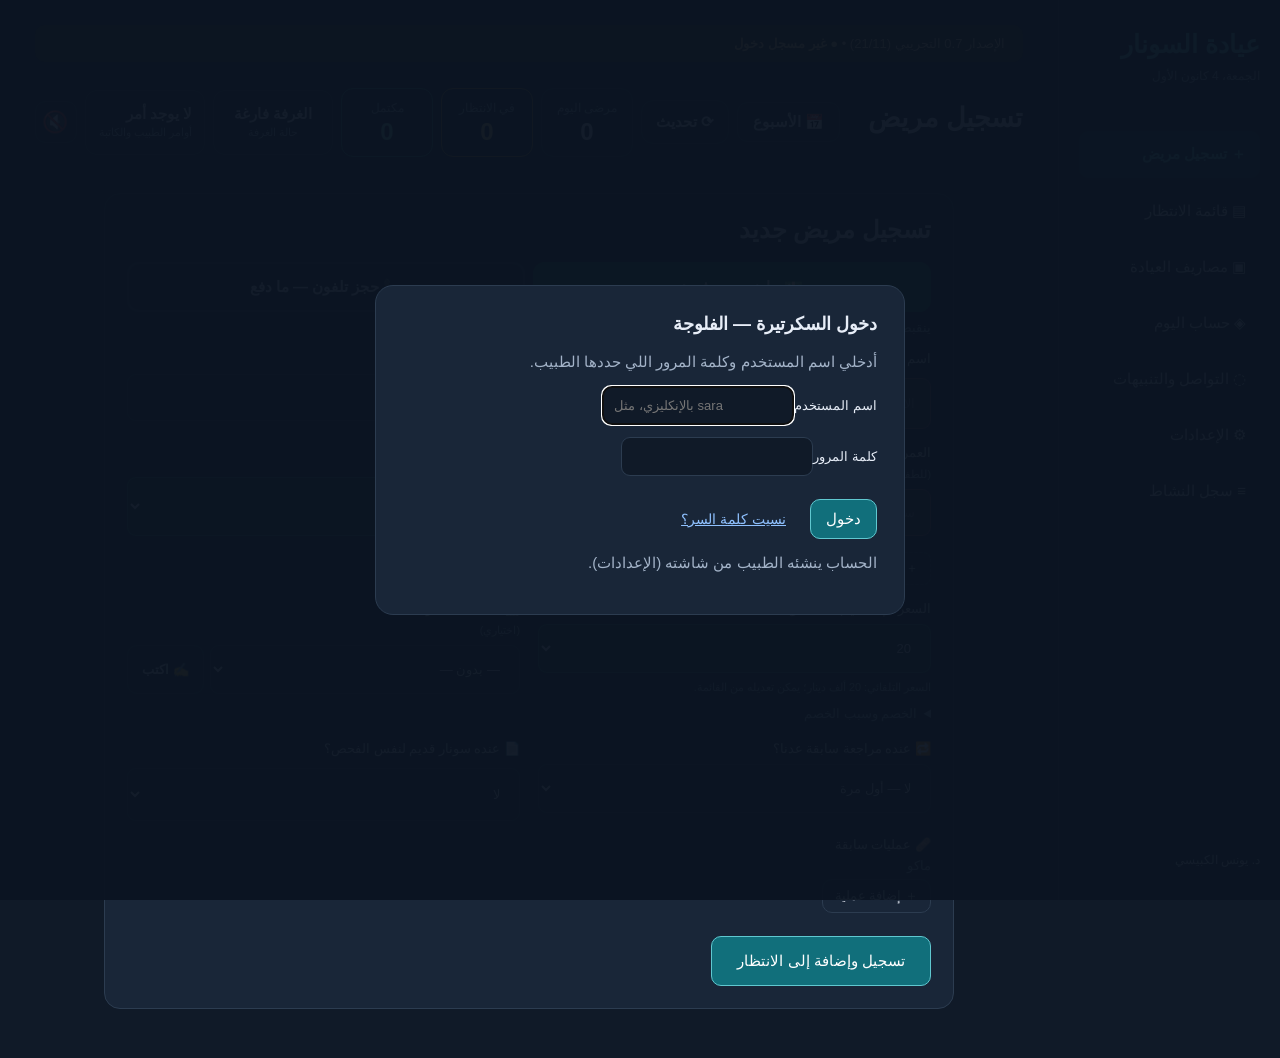
<file: test/secretary-test.html>
<!doctype html><html lang="ar" dir="rtl"><head><meta charset="utf-8"><meta name="viewport" content="width=device-width,initial-scale=1"><meta http-equiv="Content-Security-Policy" content="default-src 'none'; script-src 'self' 'unsafe-inline'; style-src 'unsafe-inline'; connect-src 'self' https://*.googleapis.com wss://*.googleapis.com https://radiraq.app.n8n.cloud; worker-src 'self'; img-src data: 'self'; manifest-src 'self'; base-uri 'none'; form-action 'none'; object-src 'none'"><link rel="manifest" href="secretary-test.webmanifest"><link rel="apple-touch-icon" href="../icon-sec-192.png"><meta name="apple-mobile-web-app-capable" content="yes"><meta name="mobile-web-app-capable" content="yes"><meta name="apple-mobile-web-app-title" content="السكرتارية"><meta name="theme-color" content="#101a28"><title>عيادتي | شاشة السكرتارية — تجريبية</title><style>
:root{--bg:#f3f6fa;--paper:#fff;--ink:#182943;--muted:#718097;--line:#e6ebf2;--brand:#137d89;--soft:#e7f5f4;--shadow:0 8px 35px #1b334008}*{box-sizing:border-box}body{margin:0;background:var(--bg);color:var(--ink);font:15px 'Segoe UI',Tahoma,sans-serif}body.dark{--bg:#101a28;--paper:#192638;--ink:#e7edf7;--muted:#a3b3c8;--line:#2c3c50;--soft:#163f47;--shadow:none}button,input,select{font:inherit}button{cursor:pointer;border:1px solid var(--line);border-radius:10px;padding:10px 15px;background:var(--paper);color:var(--ink)}button:hover{border-color:var(--brand)}button.primary{background:var(--brand);color:#fff;border-color:var(--brand)}button:disabled{opacity:.45;cursor:not-allowed}input,select{padding:11px;border:1px solid var(--line);border-radius:9px;background:var(--bg);color:var(--ink);min-width:0}aside{width:222px;position:fixed;inset:0 0 0 auto;background:var(--paper);padding:30px 20px;border-left:1px solid var(--line)}.logo{font-size:28px;font-weight:800;color:var(--brand)}.muted,small{color:var(--muted)}aside nav{display:grid;gap:10px;margin-top:45px}nav button{text-align:right;border:0;padding:14px}nav button.active{background:var(--soft);color:var(--brand);font-weight:700}.aside-foot{position:absolute;bottom:28px;font-size:12px;line-height:2}main{margin-right:222px;padding:25px 35px;max-width:1700px}.banner{padding:11px 18px;background:#fff1d5;color:#795311;border-radius:10px;font-size:13px;display:flex;justify-content:space-between;gap:10px;flex-wrap:wrap}header{display:flex;justify-content:space-between;align-items:center;gap:15px;margin:28px 0}.tools{display:flex;gap:8px;flex-wrap:wrap}h1{font-size:27px;margin:0 0 8px}h2{font-size:18px;margin:0 0 18px}h3{font-size:16px}.stats{display:grid;grid-template-columns:repeat(4,1fr);gap:17px;margin-bottom:24px}.card{background:var(--paper);border:1px solid var(--line);border-radius:16px;padding:22px;box-shadow:var(--shadow)}.stat b{display:block;font-size:29px;margin-top:12px}.stat small{display:block;margin-top:5px}.grid{display:grid;grid-template-columns:minmax(0,1fr) 300px;gap:22px}.toolbar{display:flex;gap:10px;justify-content:space-between;flex-wrap:wrap;margin-bottom:20px}.tablewrap{overflow:auto}table{width:100%;border-collapse:collapse;white-space:nowrap}td,th{text-align:right;padding:16px 10px;border-bottom:1px solid var(--line)}th{font-size:12px;color:var(--muted);font-weight:500}td b{display:block}td small{font-size:11px}.badge{display:inline-block;padding:5px 10px;border-radius:7px;font-size:12px;background:var(--soft);color:var(--brand)}.badge.wait{background:#fff1d5;color:#91630f}.badge.cancel{background:#fde8e8;color:#b03d3d}.num{color:var(--muted);font-weight:700}.side{display:grid;gap:20px;align-content:start}.current{background:var(--brand);color:white}.current small{color:#d0eeed}.current h3{font-size:23px;margin:18px 0 9px}.quick{display:grid;gap:9px}.quick button{text-align:right}.notice{padding:12px 0;border-bottom:1px solid var(--line);line-height:1.7}.notice small{display:block}.formgrid{display:grid;grid-template-columns:1fr 1fr;gap:16px}label{display:grid;gap:8px;font-size:13px}.full{grid-column:1/-1}dialog{border:1px solid var(--line);border-radius:18px;background:var(--paper);color:var(--ink);padding:27px;width:min(530px,94vw)}dialog::backdrop{background:#12233b88}.actions{display:flex;gap:9px;margin-top:23px}.empty{padding:30px;text-align:center;color:var(--muted)}.hidden{display:none!important}#toast{position:fixed;bottom:24px;left:25px;background:var(--ink);color:var(--paper);padding:14px 24px;border-radius:12px;z-index:100}a{color:var(--brand)}.ledger{display:grid;gap:15px}.description{line-height:1.9}.money{font-variant-numeric:tabular-nums}.section-note{padding:15px;background:var(--soft);border-radius:10px;margin:15px 0;line-height:1.8}@media(max-width:1100px){.grid{grid-template-columns:1fr}.side{grid-template-columns:1fr 1fr}.stats{grid-template-columns:1fr 1fr}}@media(max-width:760px){aside{position:static;width:auto;padding:15px;border:0}.logo{font-size:22px}aside nav{display:flex;overflow:auto;margin-top:15px;gap:4px}nav button{white-space:nowrap;padding:10px}.aside-foot{display:none}main{margin:0;padding:16px}header{align-items:start;flex-direction:column;margin:20px 0}.card{padding:16px}.stats{gap:10px}.stat b{font-size:24px}.side{grid-template-columns:1fr}.formgrid{grid-template-columns:1fr}.full{grid-column:auto}h1{font-size:24px}.tools{width:100%}.tools select{flex:1}.banner{font-size:12px}}
#registration{margin-bottom:24px}.registration{max-width:850px;margin:0 auto}.registration h2{font-size:24px}.registration input,.registration select{padding:15px}.registration .primary{padding:15px 25px}.sound-list{display:flex;gap:9px;flex-wrap:wrap;margin:15px 0}body.dark{--brand:#60c8d0}.dark button.primary,.dark .current{background:#116f7b;color:white}.stats.staff-stats{grid-template-columns:repeat(3,minmax(0,1fr))}@media(max-width:760px){.stats.staff-stats{grid-template-columns:1fr 1fr}}@media(max-width:450px){.stats.staff-stats{grid-template-columns:1fr}}
/* Compact, always-visible queue counters. */
header{flex-wrap:wrap;position:sticky;top:0;z-index:10;background:var(--bg);padding:14px 0;margin:12px 0 22px}
.tools{align-items:center}.stats,.stats.staff-stats{display:flex;gap:8px;margin:0;grid-template-columns:none}
.stats .stat{padding:9px 12px;min-width:92px;border-radius:12px;text-align:center;background:var(--paper);box-shadow:none}
.stats .stat span{font-size:12px;white-space:nowrap}.stats .stat b{font-size:24px;margin-top:3px;line-height:1.2;color:var(--ink);font-variant-numeric:tabular-nums}
.stats .stat:nth-child(2){border-color:#ad843e}.stats .stat:nth-child(2) b{color:#f3ca77}.stats .stat:nth-child(3){border-color:#368c7a}.stats .stat:nth-child(3) b{color:#7bdbc2}
.stats .stat:focus-visible{outline:2px solid var(--brand);outline-offset:3px}.banner{background:#302b20;color:#e7cd96}
@media(max-width:760px){header{gap:12px}.tools{gap:8px}.stats,.stats.staff-stats{flex:1;display:flex}.stats .stat{flex:1;min-width:0;padding:8px}.stats .stat span{font-size:11px}.stats .stat b{font-size:22px}}
#toggleSecondExam{padding:7px 12px;font-size:12px;border-radius:8px}.registration #manageExams{padding:6px 10px;font-size:12px;justify-self:start}#catalogRows input{width:100%;min-width:95px}#catalogRows td:first-child{min-width:230px}#sound{width:42px;height:42px;padding:8px;font-size:21px;display:inline-grid;place-items:center}.next-patient-panel{margin-bottom:20px;border-color:var(--brand)}.next-patient-panel h3{font-size:23px;margin:10px 0}.next-controls{display:flex;gap:9px;flex-wrap:wrap;margin-top:14px}.next-controls input,.next-controls select{flex:1;min-width:160px}.next-patient-panel .actions{flex-wrap:wrap;margin-top:14px}.banner{background:#302b20;color:#e7cd96}#secretaryLogin::backdrop{background:#0b1422f5}.queue-order-details{margin-top:18px}.queue-order-details summary{cursor:pointer}.queue-order-row{display:flex;align-items:center;justify-content:space-between;gap:12px;padding:12px 0;border-top:1px solid var(--line)}.queue-order-row small{display:block;margin-top:5px}.queue-order-buttons{display:flex;gap:6px;flex-wrap:wrap}.queue-order-buttons button{padding:6px 10px;font-size:12px}@media(max-width:600px){.queue-order-row{align-items:start;flex-direction:column}}.compact-next{display:flex;align-items:center;gap:5px;padding:5px 8px;background:var(--paper);border:1px solid var(--line);border-radius:9px;max-width:100%}.compact-next span{font-size:14px;font-weight:600;max-width:240px;overflow:hidden;text-overflow:ellipsis;white-space:nowrap}.compact-next button{padding:3px 8px;font-size:17px;border-radius:6px;line-height:1.3}.tools{align-items:center}.compact-next button:focus-visible{outline:2px solid var(--brand)}
html{-webkit-text-size-adjust:100%;text-size-adjust:100%}body{min-width:0}main,header,.tools,.formgrid,.registration{min-width:0}.mobile-preview-note{padding:10px 14px;background:#302b20;color:#e7cd96;font-size:13px;line-height:1.7}
@media(max-width:760px){
 aside{padding:10px 12px;border-bottom:1px solid var(--line)}.logo{display:inline-block;font-size:21px;margin-left:10px}aside>small{font-size:11px}
 aside nav{display:grid;grid-template-columns:repeat(3,minmax(0,1fr));gap:5px;margin-top:10px;overflow:visible}aside nav button{font-size:11px;white-space:normal;text-align:center;padding:8px 4px;min-height:38px;line-height:1.4}
 main{padding:10px 12px}.banner{font-size:10px;line-height:1.5;padding:7px 10px;gap:3px}.banner span{display:block;width:100%}
 header{position:static;padding:0;gap:10px;margin:12px 0}header>div:first-child{width:100%}h1{font-size:20px;margin:0 0 4px}#date{font-size:10px}.tools{width:100%;display:flex;gap:6px;align-items:center;flex-wrap:wrap}
 .stats,.stats.staff-stats{display:flex;width:100%;flex:0 0 100%;gap:6px}.stats .stat{flex:1;min-width:0;padding:6px;border-radius:9px}.stats .stat span{font-size:10px}.stats .stat b{font-size:20px;margin-top:2px}
 #sound{width:36px;height:36px;font-size:19px;flex:0 0 36px}.compact-next{flex:1;min-width:0;height:38px;gap:4px;padding:4px 6px}.compact-next span{flex:1;min-width:0;max-width:none;font-size:13px}.compact-next button{padding:4px 8px;min-width:30px}#add{font-size:11px;padding:9px 8px;white-space:nowrap}
 .card{padding:14px;border-radius:12px}.registration h2{font-size:19px;margin-bottom:8px}.registration p.muted{font-size:11px;margin:6px 0 12px}.registration .formgrid{gap:11px}.registration label{font-size:12px;gap:5px}.registration input,.registration select{padding:10px;font-size:16px;min-height:42px;width:100%}.registration .primary{padding:11px 14px;font-size:13px}.registration .actions{margin-top:14px;gap:6px;flex-wrap:wrap}.registration .actions button{font-size:12px;padding:10px 12px}#toggleSecondExam{padding:6px 10px;font-size:11px}#formError:empty{display:none}td,th{padding:10px 7px;font-size:12px}
}

.clinic-date{display:block;margin-top:7px;line-height:1.7;font-size:12px}.logo{font-size:25px}
@media(max-width:760px){aside .logo{display:block;margin:0;font-size:22px}aside>.clinic-date{display:block;font-size:12px;margin-top:4px}header .tools{display:flex;flex-wrap:wrap;align-items:center;width:100%;gap:7px}#stats.stats,#stats.stats.staff-stats{display:grid!important;grid-template-columns:repeat(3,minmax(0,1fr));width:100%;flex:0 0 100%;gap:7px;margin:0 0 5px;order:-1}#stats .stat{display:block;min-width:0;padding:9px 5px;text-align:center}#stats .stat span{font-size:11px;white-space:nowrap}#stats .stat b{font-size:24px;margin:4px 0 0}.compact-next{min-width:130px}#sound{flex-shrink:0}}


.compact-doctor-alert{display:flex;flex-direction:column;justify-content:center;gap:3px;max-width:190px;min-width:120px;min-height:65px;padding:8px 12px;border:1px solid #77889955;border-radius:12px;background:transparent;color:inherit;text-align:center;overflow-wrap:anywhere}.compact-doctor-alert small{font-size:11px}.compact-doctor-alert[data-active="true"]{background:var(--alert-color);color:white;border-color:var(--alert-color)}@media(max-width:600px){.compact-doctor-alert{max-width:170px;min-width:110px;min-height:55px;font-size:12px}}

/* v0.3 phone layout: tables become cards, nothing wider than the screen */
html,body{max-width:100%;overflow-x:hidden}
#toast{max-width:min(560px,calc(100vw - 24px));line-height:1.6}
.sound-banner{display:block;width:100%;margin:0 0 12px;padding:12px 14px;border:0;border-radius:12px;background:#a66408;color:#fff;font-weight:700;font-size:15px;text-align:center;animation:soundPulse 1.6s ease-in-out infinite}
@keyframes soundPulse{50%{opacity:.75}}
@media(max-width:760px){
 #toast{left:12px;right:12px;bottom:12px;padding:12px 14px;font-size:14px}
 .tablewrap{overflow:visible}
 table,tbody,tr,td{display:block;width:100%;white-space:normal}
 thead{display:none}
 tbody tr{display:flex;flex-wrap:wrap;align-items:center;gap:6px 10px;padding:12px;margin-bottom:10px;border:1px solid var(--line);border-radius:12px;background:var(--paper)}
 tbody td{width:auto;border:0;padding:0;font-size:13px}
 tbody td.num{flex:0 0 auto;font-size:15px}
 tbody td:nth-child(2){flex:1 1 55%;min-width:0}
 tbody td:last-child{flex:1 1 100%;display:flex;flex-wrap:wrap;gap:6px}
 tbody td:last-child:empty{display:none}
 tbody td:last-child button{flex:1 1 auto;padding:9px 8px;font-size:13px}
 tbody td.empty{flex:1 1 100%;text-align:center}
 #catalogRows tr td{flex:1 1 100%!important}#catalogRows input{width:100%}
 .toolbar{flex-direction:column;align-items:stretch}.toolbar>*{width:100%}
 .overview-bar{flex-direction:column;align-items:stretch}
 body .overview-bar #stats.stats{display:grid!important;grid-template-columns:repeat(2,minmax(0,1fr))!important;width:100%}
 .overview-bar .stats .stat{justify-content:space-between}
 .queue-inline,.queue-inline .compact-next{width:100%}
 .doctor-quick .quick{display:grid;grid-template-columns:repeat(3,minmax(0,1fr));width:100%}
 .doctor-quick{width:100%}.doctor-quick>#addQuickPhrase{width:100%}
 .actions{flex-wrap:wrap}.actions button{flex:1 1 auto}
 .quick button{width:100%}
 dialog{padding:20px}
}
.age-row{display:flex;gap:8px;align-items:stretch}.age-row input{flex:1;min-width:0}#outDlg .quick button.active{background:#16724b;color:#fff;border-color:#16724b}#outDlg .quick{display:grid;grid-template-columns:1fr 1fr;gap:8px}#outDlg .out-y,#outDlg .out-g{padding:14px;font-size:15px;font-weight:700;border-radius:12px;color:#fff;border:0}#outDlg .out-y{background:#b33333}#outDlg .out-g{background:#16724b}.room-state{cursor:default}#compactDoctorAlert[data-active="true"]{animation:cmdBlink 1s ease-in-out infinite}@keyframes cmdBlink{50%{filter:brightness(1.4);box-shadow:0 0 0 4px #ffffff55}}.badge.out{background:#ede4ff;color:#5b3aa0;font-weight:700}tr:has(.badge.out){background:#7551a81f}.refresh-btn{min-height:44px;padding:8px 14px;border-radius:12px;font-weight:700;white-space:nowrap}@media(max-width:760px){.refresh-btn{padding:8px 12px}.refresh-btn span{display:none}}.sec-msg{display:flex;gap:8px;margin-top:10px}.sec-msg input{flex:1;min-width:0}.sec-msg button{white-space:nowrap}</style><style>
/* ===== Committee review: secretary screen ===== */
html body #queue .grid>.side{display:none!important}html body #queue>.grid{grid-template-columns:1fr!important}
#toggleSecondExam{background:transparent!important;color:inherit!important;border:1px dashed var(--line)!important;font-weight:500}
.receipt-btn{display:inline-flex;align-items:center;gap:8px;margin-top:6px;padding:11px 16px;border-radius:10px;background:var(--paper);border:1px solid var(--line);cursor:pointer;font-weight:600}
#receiptName{display:block;margin-top:6px}
.more-act{display:inline-block;position:relative}.more-act>summary{list-style:none;cursor:pointer;padding:8px 14px;border:1px solid var(--line);border-radius:9px;font-weight:700;user-select:none}.more-act>summary::-webkit-details-marker{display:none}
.more-act[open]>summary{background:var(--paper)}.more-act .menu{position:absolute;z-index:30;top:calc(100% + 4px);inset-inline-end:0;min-width:170px;display:flex;flex-direction:column;gap:6px;padding:8px;border-radius:12px;background:var(--bg);border:1px solid var(--line);box-shadow:0 8px 24px #0008}
tr.is-next{outline:2px solid #2fd19a;outline-offset:-2px}.next-tag{display:inline-block;margin-inline-start:6px;padding:1px 8px;border-radius:6px;background:#16724b;color:#fff;font-size:11px;font-weight:700;vertical-align:middle}
.price-lock{margin:10px 0;padding:12px;border-radius:10px;border:1px dashed var(--line)}
#catalogRows input[readonly]{opacity:.85;border-style:dashed}
#mStatus,#moreTab{display:none}
#moreDlg .menu{display:grid;gap:8px}#moreDlg .menu button{padding:14px;font-size:16px;text-align:right}
@media(max-width:760px){
 aside{position:fixed!important;top:auto!important;bottom:0!important;left:0;right:0;width:auto!important;height:auto!important;z-index:60;padding:0!important;border:0!important;border-top:1px solid var(--line)!important;background:var(--bg)!important}
 aside .logo,aside .clinic-date,aside>small,.aside-foot{display:none!important}
 aside nav{display:grid!important;grid-template-columns:repeat(4,1fr)!important;gap:0!important;margin:0!important;padding:4px 4px calc(4px + env(safe-area-inset-bottom))!important}
 aside nav button{min-height:54px!important;font-size:12px!important;border-radius:10px!important;padding:6px 2px!important;white-space:normal!important}
 aside nav button[data-page=expenses],aside nav button[data-page=settings],aside nav button[data-page=audit],aside nav button[data-page=cash]{display:none!important}
 #moreTab{display:block!important}
 main{padding-bottom:84px!important}
 html body .banner,html body #heading,html body header #stats.stats,html body header #stats.stats.staff-stats,html body #secretaryLogout,html body #sound{display:none!important}
 #catalogRows tr{display:grid!important;grid-template-columns:1fr 1fr;gap:6px;padding:10px!important}#catalogRows td{padding:0!important}#catalogRows td:first-child,#catalogRows td:last-child{grid-column:1/-1}#catalogRows td:last-child:not(:has(button:not(.hidden))){display:none!important}#catalogRows td:nth-child(2)::before{content:"أقل من ١٠ سنوات";display:block;font-size:11px;opacity:.7;margin-bottom:3px}#catalogRows td:nth-child(3)::before{content:"١٠ سنوات فأكثر";display:block;font-size:11px;opacity:.7;margin-bottom:3px}
 header{margin:0 0 10px!important;padding:8px 0!important;gap:8px!important}
 header>div:first-child{display:none!important}
 #mStatus{display:flex!important;align-items:center;gap:6px;width:100%;font-size:13px;white-space:nowrap;overflow:hidden;text-overflow:ellipsis;color:var(--muted,#b9c6d4)}
 #mStatus b{color:inherit}#mStatus .dot{width:9px;height:9px;border-radius:50%;display:inline-block;flex:none}
 header .tools{display:grid!important;grid-template-columns:1fr 1fr;gap:8px!important;width:100%}
 #roomState,#compactDoctorAlert{max-width:none!important;min-width:0!important;width:100%;min-height:62px!important}
 #roomState{grid-column:1!important;grid-row:1!important;order:0!important}#compactDoctorAlert{grid-column:2!important;grid-row:1!important;order:0!important}.compact-next{grid-column:1/-1!important;grid-row:2!important;order:0!important;max-width:none!important}.compact-next span{max-width:none!important;flex:1}
}
</style><style id="v32css">
/* v0.32: the today list fits its card instead of being cut at the left */
.grid>*{min-width:0}.tablewrap{max-width:100%}
table:has(#rows) thead th{white-space:normal}
@media(min-width:761px){
#rows td.m-name,#rows td.m-act{white-space:normal}
#rows td.m-name>*,#rows td.m-act>*{white-space:nowrap}
#rows td.m-name>.hx-row{white-space:normal}
#rows td.m-act>*{margin-block:2px}
}
</style>
</head><body class="dark"><noscript><div class="mobile-preview-note">هذه معاينة لا تشغّل الأزرار والبيانات. افتح الصفحة في متصفح يدعم JavaScript لاستخدام البرنامج.</div></noscript><aside><div class="logo">عيادة السونار</div><small class="clinic-date" id="date">الاثنين، ٩ نوفمبر ٢٠٢٦</small><nav id="nav"><button data-page="registration" class="active">＋ تسجيل مريض</button><button data-page="queue">▤ قائمة الانتظار</button><button data-page="cash">◫ الصندوق والحسابات</button><button data-page="expenses">▣ مصاريف العيادة</button><button data-page="messages">◌ التواصل والتنبيهات</button><button data-page="settings">⚙ الإعدادات</button><button data-page="audit">≡ سجل النشاط</button></nav><div class="aside-foot">د. يونس الكبيسي<br>نسخة تجريبية • الإصدار 0.6<br>بيانات وهمية فقط</div></aside><main><div class="banner"><span>الإصدار 0.7 التجريبي (21/11) • <b id="syncState">● جارٍ الاتصال…</b></span><span>نسخة تجريبية على سيرفر منفصل • استخدم أسماء وهمية فقط</span></div><header><div><h1 id="heading">تسجيل مريض</h1></div><div class="tools"><button type="button" id="weekBtn" class="week-btn" title="حجوزات الأسبوع" aria-label="حجوزات الأسبوع">📅 <span>الأسبوع</span></button><button type="button" id="refreshBtn" class="refresh-btn" title="تحديث الصفحة" aria-label="تحديث الصفحة" onclick="var n=document.getElementById('name');if(n&&n.value.trim()&&!confirm('اكو اسم مكتوب بالتسجيل وراح ينمسح. تحدّث الصفحة؟'))return;location.reload()">⟳ <span>تحديث</span></button><div id="stats" class="stats staff-stats" aria-label="إحصائيات مرضى اليوم" aria-live="polite"><div class="card stat"><span class="muted">مرضى اليوم</span><b aria-label="يتطلب تشغيل الصفحة">—</b></div><div class="card stat"><span class="muted">في الانتظار</span><b aria-label="يتطلب تشغيل الصفحة">—</b></div><div class="card stat"><span class="muted">مكتمل</span><b aria-label="يتطلب تشغيل الصفحة">—</b></div></div><div id="roomState" class="compact-doctor-alert room-state" data-active="false" aria-live="polite"><strong>الغرفة فارغة</strong><small>حالة الغرفة</small></div><button type="button" id="compactDoctorAlert" class="compact-doctor-alert" data-active="false" aria-live="polite" aria-atomic="true"><strong>لا يوجد تنبيه</strong><small>تنبيهات الطبيب</small></button><select style="display:none" id="role" hidden aria-hidden="true" tabindex="-1"><option value="secretary">السكرتارية</option></select><button type="button" id="secretaryLogout" class="hidden">خروج</button><button id="sound" aria-label="تفعيل الصوت" title="تفعيل الصوت" aria-pressed="false">🔇</button><div class="compact-next" aria-label="المريض التالي"><span id="nextPatientName" aria-live="polite">بانتظار تشغيل الصفحة…</span><button type="button" id="previousPatient" aria-label="تقديم الدور" title="تقديم الدور">↑</button><button type="button" id="followingPatient" aria-label="تأخير الدور" title="تأخير الدور">↓</button></div></div></header><div hidden inert><div class="card next-patient-panel" id="nextPatientPanel"><small class="muted">المريض التالي للفحص</small><p id="nextPatientInfo" class="muted"></p><p id="nextPatientRoom" class="muted"></p><div class="actions"><button id="enterNextPatient" class="primary">إدخال المريض التالي</button></div><details class="queue-order-details" open><summary>تسلسل الانتظار — تقديم وتأخير المرضى</summary><p class="muted">يمكن للطبيب والسكرتيرة تغيير التسلسل. إدخال مريض بالاسم لا يغيّر ترتيب بقية المرضى.</p><div id="queueOrderList"></div></details></div></div><section id="registration"><div class="card registration"><form id="patientForm"><h2>تسجيل مريض جديد</h2><p class="muted">استخدم اسمًا وهميًا فقط. رقم الهاتف اختياري.</p><div class="formgrid"><label class="full">الاسم التجريبي<input id="name" required maxlength="70" placeholder="مراجع تجريبي ٧"></label><label class="full">رقم الهاتف (اختياري)<input id="phone" type="tel" inputmode="numeric" autocomplete="off" dir="ltr" maxlength="14" placeholder="07XXXXXXXXX" style="text-align:right"><small id="phoneHint" class="muted"></small></label><label class="full">👨‍⚕️ الطبيب المحوِّل <small class="muted">(اختياري)</small><select id="referrer" aria-label="الطبيب المحول"><option value="">— بدون —</option></select></label><label>العمر <small class="muted">(للطفل: سنة وشهر ويوم حسب الحاجة)</small><span class="age-row"><input id="age" type="number" min="0" max="120" step="1" placeholder="سنة" aria-label="العمر بالسنوات"><input id="ageMonths" type="number" min="0" max="11" step="1" placeholder="شهر" aria-label="الأشهر"><input id="ageDays" type="number" min="0" max="30" step="1" placeholder="يوم" aria-label="الأيام"></span></label><label>نوع الفحص<select id="exam"><option>البطن</option><option>الغدة الدرقية</option><option>شرايين الرقبة (Carotid)</option><option>DVT — الساق الواحدة</option><option>دماغ الأطفال</option><option>الخصية</option><option>المنطقة الأربية (Inguinal)</option><option>الأنسجة الرخوة (Soft tissue)</option><option>الأنسجة الرخوة مع الدوبلر (Soft tissue Doppler)</option><option>شرايين الأطراف السفلية</option><option>AVF Mapping — جهة واحدة</option><option>AVF Mapping — الجهتان</option><option>خزعة الغدة الدرقية — واحدة</option><option>خزعة الغدة الدرقية — خزعتان</option><option>دوبلر الحامل</option><option>الحوض فقط</option></select></label><div class="full"><input id="twoExams" type="checkbox" hidden><button id="toggleSecondExam" type="button" aria-expanded="false" aria-controls="exam2">＋ إضافة فحص ثانٍ للمريض نفسه</button><select id="exam2" class="hidden" aria-label="الفحص الثاني" style="display:block;width:100%;margin-top:12px"></select></div><label>السعر الإجمالي (ألف دينار)<select id="pricePreset"><option value="0">مجاني</option><option value="5">5</option><option value="10">10</option><option value="15">15</option><option value="20" selected>20</option><option value="25">25</option><option value="30">30</option><option value="35">35</option><option value="40">40</option><option value="45">45</option><option value="50">50</option><option value="55">55</option><option value="60">60</option><option value="65">65</option><option value="70">70</option><option value="75">75</option><option value="80">80</option><option value="85">85</option><option value="90">90</option><option value="95">95</option><option value="100">100</option><option value="105">105</option><option value="110">110</option><option value="115">115</option><option value="120">120</option><option value="125">125</option><option value="130">130</option><option value="135">135</option><option value="140">140</option><option value="145">145</option><option value="150">150</option><option value="155">155</option><option value="160">160</option><option value="165">165</option><option value="170">170</option><option value="175">175</option><option value="180">180</option><option value="185">185</option><option value="190">190</option><option value="195">195</option><option value="200">200</option><option value="205">205</option><option value="210">210</option><option value="215">215</option><option value="220">220</option><option value="225">225</option><option value="230">230</option><option value="235">235</option><option value="240">240</option></select><input id="visitPrice" type="hidden" value="20"><small id="priceHint">السعر تلقائي حسب الفحص والعمر، ويمكن تعديله من القائمة.</small></label></div><p id="formError" role="alert"></p><div class="actions"><button class="primary" type="submit">تسجيل وإضافة إلى الانتظار</button></div><details style="margin-top:18px"><summary style="cursor:pointer">الخصم وسبب الخصم</summary><div class="formgrid" style="margin-top:15px"><label>الخصم (ألف دينار)<input id="discount" type="number" min="0" step="5" value="0"><small>بالألف — من مضاعفات 5 فقط (مثال: 15 = خمسة عشر ألف)</small></label><label class="full">سبب الخصم<input id="reason" maxlength="120"></label></div></details></form></div></section><section id="queue" class="hidden"><div class="grid"><div class="card"><div class="toolbar"><h2>مرضى اليوم</h2><input id="search" placeholder="ابحث بالاسم أو رقم الدور أو الهاتف" aria-label="بحث"><select id="filter" aria-label="حالة المريض"><option value="all">جميع الحالات</option><option>بانتظار الدخول</option><option>داخل الفحص</option><option>مكتمل</option><option>ملغي</option><option>مؤجل</option><option>يرجع يكمل</option></select></div><div class="tablewrap"><table><thead><tr><th>الدور</th><th>المريض / الفحص</th><th>الحالة</th><th>الحساب (ألف دينار)</th><th>الإجراء</th></tr></thead><tbody id="rows"></tbody></table></div></div><div class="side"><div class="card"><h2>رد سريع للطبيب</h2><div class="quick" id="secQuick"></div><div class="sec-msg"><input id="secMessage" maxlength="200" placeholder="اكتبي رسالة للطبيب" aria-label="رسالة للطبيب"><button type="button" class="primary" id="secSend">إرسال</button></div></div><div class="card"><h2>آخر التنبيهات</h2><div id="recent"></div></div></div></div></section><section id="cash" class="hidden"><div class="card"><h2>الصندوق اليومي</h2><div class="section-note">تُحسب المقبوضات عند تسجيل الدفع فعليًا. استرداد المدفوعات حركة منفصلة مسجلة بسبب واضح.</div><div class="formgrid"><label>المبلغ الموجود فعليًا (ألف دينار)<input id="counted" type="number" min="0" step="5"><small>بالألف — من مضاعفات 5 فقط (مثال: 15 = خمسة عشر ألف)</small></label><label>ملاحظة الإغلاق<input id="closeNote" maxlength="200"></label></div><div class="actions"><button id="close" class="primary">تسجيل إغلاق الصندوق</button><button id="export">تصدير الحركات CSV</button></div><p id="reconcile" class="description"></p><div class="tablewrap"><table><thead><tr><th>الوقت</th><th>الحركة</th><th>المبلغ (ألف دينار)</th><th>السبب</th></tr></thead><tbody id="ledger"></tbody></table></div></div></section><section id="expenses" class="hidden"><div class="card"><h2>تسجيل مصاريف العيادة</h2><form id="expenseForm"><div class="formgrid"><label>نوع المصروف<select id="expenseType"><option>قرطاسية</option><option>أفلام</option><option>جل السونار</option><option>ماء</option><option>رواتب سكرتارية</option><option>أخرى</option></select></label><label>المبلغ (ألف دينار)<input id="expenseAmount" type="number" min="1" max="10000" step="1" required><small>بالألف بدون أصفار — أي رقم (مثال: 3 = ثلاث آلاف، 25 = خمسة وعشرين ألف)</small></label><label class="full">المشتريات والتفاصيل (اختياري)<input id="expenseNote" maxlength="200" placeholder="يمكن كتابة المشتريات أو تفاصيل المصروف"></label><label class="full">صورة الوصل (اختيارية)<input id="receipt" type="file" accept="image/jpeg,image/png,image/webp"><small>صورة JPG أو PNG أو WebP حتى ٥ ميغابايت؛ تُحفظ نسخة مصغرة محليًا في التجربة.</small></label></div><div class="actions"><button class="primary" type="submit" id="saveExpense">حفظ المصروف</button></div><p id="expenseError" role="alert"></p></form><div id="expenseList"></div></div></section><section id="messages" class="hidden"><div class="card"><h2>رسائل الطبيب والسكرتارية</h2><p class="muted">الأوامر لها جرس، وتغيّر حالة الغرفة لها نغمة ثانية. خلي الصفحة مفتوحة.</p><h3>رد سريع للطبيب</h3><div class="sound-list" id="secQuick2"></div><h3>تجربة الصوت</h3><div class="sound-list"><button type="button" id="testBell">🔔 جرّبي الجرس (الأوامر)</button><button type="button" id="testRoom">🎵 جرّبي نغمة الغرفة</button></div><div id="soundTests" hidden></div><p class="muted">الرسائل والتنبيهات تصل لشاشة الطبيب فورًا على أي جهاز.</p><div class="toolbar"><input id="message" maxlength="200" placeholder="اكتب رسالة" aria-label="نص الرسالة"><button class="primary" id="send">إرسال</button></div><div id="messageList"></div></div></section><section id="settings" class="hidden"><div class="card"><h2>الإعدادات</h2><p class="muted">إدارة الفحوصات والأسعار وإعدادات الوصول من مكان واحد.</p><div class="section-note">هذه الواجهة مخصصة لعيادة الفلوجة. تعديل الأسعار يوصل لكل الأجهزة.</div><h2>إدارة الفحوصات والأسعار</h2><p class="muted">تعديل الأسعار بكلمة مرور الطبيب. الأسعار بألف دينار، وتطبق التغييرات على التسجيلات الجديدة فقط.</p><form id="newExamForm"><div class="formgrid"><label class="full">اسم الفحص الجديد<input id="newExamName" required maxlength="100"></label><label>أقل من ١٠ سنوات (ألف دينار)<input id="newChildPrice" type="number" min="1" max="1000" step="5" required></label><label>١٠ سنوات فأكثر (ألف دينار)<input id="newAdultPrice" type="number" min="1" max="1000" step="5" required></label></div><div class="actions"><button class="primary" type="submit">＋ إضافة الفحص</button><button type="button" id="backToRegistration">العودة للتسجيل</button></div></form><p id="catalogMessage" role="status"></p><div class="tablewrap"><table><thead><tr><th>اسم الفحص</th><th>أقل من ١٠ سنوات</th><th>١٠ سنوات فأكثر</th><th>الإجراء</th></tr></thead><tbody id="catalogRows"></tbody></table></div></div></section><section id="audit" class="hidden"><div class="card" style="margin-bottom:20px"><h2>سجل المرضى — اليوم والأيام السابقة</h2><div class="toolbar"><select id="historyDay" aria-label="اختيار اليوم"></select><input id="historySearch" placeholder="ابحث ببداية الاسم أو برقم الهاتف في كل الأيام" aria-label="بحث في السجل"><button type="button" id="backupBtn">⇩ تنزيل نسخة احتياطية</button></div><div class="tablewrap"><table><thead><tr><th>الدور</th><th>المريض / الفحص</th><th>الحالة</th><th>المبلغ</th></tr></thead><tbody id="historyRows"></tbody></table></div></div><div class="card"><h2>سجل النشاط</h2><p class="muted">كل إجراء من الطبيب أو السكرتيرة يُسجَّل هنا.</p><div id="auditList"></div></div></section></main><div hidden><input id="usPrice"><input id="dopPrice"><button id="prices"></button></div><dialog id="refundDialog"><form id="refundForm"><h2>استرجاع مبلغ للمريض</h2><p id="refundPatient"></p><p id="refundAvailable" class="muted"></p><label>المبلغ المراد إرجاعه (ألف دينار)<input id="refundAmount" type="number" min="5" step="5" required><small>بالألف — من مضاعفات 5 فقط (مثال: 15 = خمسة عشر ألف)</small></label><label style="display:block;margin-top:12px">سبب الاسترجاع<select id="refundReason" required><option value="">اختر سبب الاسترجاع</option><option>أقارب الدكتور</option><option>فقير</option><option>أخرى</option></select></label><label id="refundOtherLabel" class="hidden" style="margin-top:12px">توضيح السبب<input id="refundOtherReason" maxlength="200" placeholder="اكتب سبب الاسترجاع"></label><p class="muted">يُخصم المبلغ من الصندوق، وتبقى حالة الفحص كما هي. المبلغ المرجع لا يُحسب دينًا على المريض.</p><p id="refundError" role="alert"></p><div class="actions"><button type="submit" class="primary">تأكيد إرجاع المبلغ</button><button type="button" id="refundCancel">تراجع</button></div></form></dialog><dialog id="secretaryLogin"><form id="secretaryLoginForm"><h2>دخول السكرتيرة — الفلوجة</h2><p class="muted" id="loginSetupInfo"></p><label>اسم المستخدم<input id="loginUsername" autocomplete="username" autocapitalize="none" spellcheck="false" dir="ltr" required maxlength="60" placeholder="بالإنكليزي، مثل sara"></label><label style="margin-top:12px">كلمة المرور<input id="loginPassword" type="password" autocomplete="current-password" required maxlength="128"></label><p id="secretaryLoginError" role="alert"></p><div class="actions"><button type="submit" class="primary" id="secretaryLoginButton">دخول</button><button type="button" id="forgotPw" style="background:transparent;border:0;color:#8fc1ff;text-decoration:underline;font-size:.95em">نسيت كلمة السر؟</button></div><p class="muted">الحساب ينشئه الطبيب من شاشته (الإعدادات).</p></form></dialog><div id="toast" class="hidden" role="status"></div><script src="fb-bundle-test.js"></script><script>
'use strict';
const uid=()=>Array.from(crypto.getRandomValues(new Uint8Array(16)),n=>n.toString(16).padStart(2,'0')).join('');
const $=id=>document.getElementById(id),KEY='clinicCloud.unused',day=()=>new Intl.DateTimeFormat('en-CA',{timeZone:'Asia/Baghdad',year:'numeric',month:'2-digit',day:'2-digit'}).format(new Date()),stamp=()=>new Date().toISOString(),money=n=>new Intl.NumberFormat('en-US',{maximumFractionDigits:3}).format(n/1000)+' ألف د.ع',time=t=>new Date(t).toLocaleTimeString('ar-IQ-u-nu-latn',{hour:'2-digit',minute:'2-digit',timeZone:'Asia/Baghdad'});let page='registration',storeOK=true;

let S=loadState();
S.expenses??=[];
const role=()=>'secretary',clinic=()=>'الفلوجة',admin=()=>role()==='admin'||role()==='doctor',canCash=()=>role()!=='doctor',list=()=>S.patients.filter(p=>p.clinic===clinic()),net=()=>S.ledger.filter(l=>l.clinic===clinic()).reduce((n,l)=>n+l.amount,0),roleName=()=>({admin:'المدير',doctor:'الطبيب',secretary:'السكرتارية'}[role()]);
function audit(text){S.audit.unshift({at:stamp(),text,clinic:clinic(),role:roleName()});save()}function toast(text){$('toast').textContent=text;$('toast').classList.remove('hidden');clearTimeout(window.toastTimer);window.toastTimer=setTimeout(()=>$('toast').classList.add('hidden'),3500)}function el(tag,text,cls){let e=document.createElement(tag);if(text!==undefined)e.textContent=text;if(cls)e.className=cls;return e}function btn(text,fn,disabled=false){let b=el('button',text);b.disabled=disabled;b.onclick=fn;return b}
function render(){renderVisualAlerts();const financial=role()==='doctor';document.querySelector('[data-page=cash]').classList.toggle('hidden',!financial);if(!financial&&page==='cash'){document.querySelector('[data-page=registration]').click();return}let L=list(),booked=L.filter(p=>p.wa&&!p.arrivedAt&&p.status==='مؤجل'),active=L.filter(p=>p.status!=='ملغي'&&!booked.includes(p)),wait=L.filter(p=>p.status==='بانتظار الدخول'),inside=L.find(p=>p.status==='داخل الفحص');$('date').textContent=new Date().toLocaleDateString('ar-IQ-u-nu-latn',{weekday:'long',day:'numeric',month:'long',timeZone:'Asia/Baghdad'});$('stats').replaceChildren();$('stats').classList.toggle('staff-stats',role()!=='doctor');[['مرضى اليوم',active.length,booked.length?'+ '+booked.length+' حجز لم يصل':'جميع المراجعين التجريبيين'],['في الانتظار',wait.length,S.paused[clinic()]?'الدخول متوقف مؤقتًا':'جاهزون لاستقبال المراجعين'],['مكتمل',L.filter(p=>p.status==='مكتمل').length,'فحوصات منتهية'],['صافي المقبوضات',money(net()),'بعد الاستردادات والمصاريف المسجلة']].filter((x,i)=>i<3||role()==='doctor').forEach(x=>{let d=el('button',undefined,'card stat');d.type='button';d.title=x[2];d.setAttribute('aria-label',x[0]+': '+x[1]);d.append(el('span',x[0],'muted'),el('b',x[1]));d.onclick=()=>{$('search').value='';$('filter').value=x[0]==='في الانتظار'?'بانتظار الدخول':x[0]==='مكتمل'?'مكتمل':'all';document.querySelector('[data-page=queue]').click()};$('stats').append(d)});$('rows').replaceChildren();let query=$('search').value.trim(),filtered=L.filter(p=>(p.name.includes(query)||String(p.no)===query||(!!p.phone&&p.phone.includes(toAsciiDigits(query))))&&($('filter').value==='all'?p.status!=='ملغي':p.status===$('filter').value)).sort((a,b)=>(a.status==='مكتمل')-(b.status==='مكتمل'));filtered.forEach(p=>{let tr=el('tr');tr.dataset.id=p.id;tr.append(el('td',String(p.no).padStart(2,'0'),'num'));let name=el('td');name.append(el('b',p.name),el('small',p.exam+(ageShow(p)?' • العمر '+ageShow(p):'')+(p.phone?' • '+p.phone:'')));tr.append(name);let status=el('td');status.append(el('span',p.status,'badge '+(p.status===OUT?'out':p.status==='بانتظار الدخول'?'wait':p.status==='ملغي'?'cancel':p.status==='مكتمل'?'done':'')));if(p.statusReason)status.append(el('small',p.statusReason+' • '+(p.statusBy||'')));if(p.status===OUT)status.append(el('small',(p.outReason||'')+' • طلع من '+mins(p.outAt)+' دقيقة'+(p.outHold?' • الدخول موقوف':'')));tr.append(status);let payment=el('td');payment.append(el('b',p.base-p.discount>0?money(p.base-p.discount):'مجاني'),el('small',p.base-p.discount<=0?'لا يحتاج قبض':p.refunded?'صافي المقبوض '+money(p.paid):p.paid?'مدفوع '+money(p.paid):p.status==='ملغي'?'لا يوجد مقبوض':'غير مدفوع'));if(p.refunded)payment.append(el('small','المبلغ المرجع '+money(p.refunded)));tr.append(payment);let actions=el('td');if(p.status==='بانتظار الدخول')actions.append(btn('إدخال',()=>transition(p,'داخل الفحص'),!!inside||(role()!=='doctor'&&!!S.paused[clinic()])));if(p.status==='داخل الفحص')actions.append(btn('إنهاء',()=>transition(p,'مكتمل')));if(p.status==='داخل الفحص'&&role()==='doctor'&&/البطن/.test(p.exam||''))actions.append(btn('⏸ Post void',()=>sendOut(p)));if(p.status===OUT)actions.append(btn('✓ رجع',()=>patientBack(p)));if(!p.paid&&!p.refunded&&p.status!=='ملغي'&&p.base-p.discount>0)actions.append(btn('قبض',()=>pay(p),!canCash()));if(['بانتظار الدخول','مؤجل'].includes(p.status)){actions.append(btn('إلغاء الفحص',()=>cancel(p)));if(p.status!=='مؤجل')actions.append(btn('تأجيل',()=>defer(p)));else actions.append(btn('إعادة للانتظار',()=>transition(p,'بانتظار الدخول')));}if(p.status!=='ملغي')actions.append(btn('✎ تعديل',()=>editPatient(p)));if(p.paid)actions.append(btn('استرجاع مبلغ',()=>refund(p),!canCash()));tr.append(actions);$('rows').append(tr)});if(!filtered.length){let tr=el('tr'),td=el('td','لا توجد نتائج','empty');td.colSpan=5;tr.append(td);$('rows').append(tr)}$('recent').replaceChildren();S.messages.filter(m=>m.clinic===clinic()).slice(0,3).forEach(x=>notice(x,$('recent'),true));$('messageList').replaceChildren();S.messages.filter(m=>m.clinic===clinic()).forEach(x=>notice(x,$('messageList'),true));$('ledger').replaceChildren();(role()==='doctor'?S.ledger:[]).filter(l=>l.clinic===clinic()).slice().reverse().forEach(l=>{let tr=el('tr');[time(l.at),l.label,money(l.amount),l.reason].forEach(v=>tr.append(el('td',v)));$('ledger').append(tr)});$('auditList').replaceChildren();S.audit.filter(a=>a.clinic===clinic()).forEach(a=>notice(a,$('auditList')));$('usPrice').value=S.prices.us;$('dopPrice').value=S.prices.dop;$('prices').disabled=!admin();$('close').disabled=!admin();$('export').disabled=!admin();$('discount').disabled=false;$('patientForm').querySelectorAll('input,select,button').forEach(e=>e.disabled=!canCash());$('discount').disabled=false;renderExpenses();$('expenseForm').querySelectorAll('input,select,button').forEach(e=>e.disabled=!canCash());renderNextPatient();renderCompactNext();$('reconcile').textContent=(role()==='doctor'?S.closes:[]).filter(c=>c.clinic===clinic()).map(c=>'آخر إغلاق: '+time(c.at)+' • المتوقع '+money(c.expected)+' • الفعلي '+money(c.counted)+' • الفرق '+money(c.counted-c.expected)).slice(-1).join('');if(page==='audit')renderHistory();}
function transition(p,status){const id=p.id;refreshSharedState();p=list().find(x=>x.id===id);if(!p)return toast('المريض غير متاح');if(status==='داخل الفحص'&&p.status!=='بانتظار الدخول')return toast('المريض ليس في الانتظار');if(status==='داخل الفحص'&&role()==='secretary'&&S.nextPatient?.[clinic()]&&nextPatient()?.id!==p.id)return toast('الطبيب حدد مريضًا آخر؛ أدخلي المريض الظاهر في مربع المريض التالي');if(status==='داخل الفحص'&&role()==='doctor')S.paused[clinic()]=false;if(status==='داخل الفحص'&&(S.paused[clinic()]||list().some(x=>x.status==='داخل الفحص')))return toast('لا يمكن إدخال مريض الآن');if(status==='داخل الفحص'){p.enteredBy=roleName();p.enteredAt=stamp()}p.status=status;if(S.nextPatient?.[clinic()]===p.id)delete S.nextPatient[clinic()];if(status==='بانتظار الدخول'){p.statusReason='';p.statusBy=''}audit(p.name+' ← '+status);render()}let refundPatientId=null;
function refund(p){if(!canCash())return;refreshSharedState();p=list().find(x=>x.id===p.id);if(!p||p.paid<=0)return toast('لا يوجد مبلغ قابل للاسترجاع');refundPatientId=p.id;$('refundForm').reset();$('refundOtherLabel').classList.add('hidden');$('refundOtherReason').required=false;$('refundPatient').textContent=p.name;$('refundAvailable').textContent='المبلغ المتاح للاسترجاع: '+money(p.paid);$('refundAmount').max=p.paid/1000;$('refundError').textContent='';$('refundDialog').showModal();$('refundAmount').focus()}
$('refundReason').onchange=()=>{const other=$('refundReason').value==='أخرى';$('refundOtherLabel').classList.toggle('hidden',!other);$('refundOtherReason').required=other;if(other)$('refundOtherReason').focus()};
$('refundCancel').onclick=()=>$('refundDialog').close();
$('refundForm').onsubmit=e=>{e.preventDefault();if(!canCash())return;refreshSharedState();const p=list().find(x=>x.id===refundPatientId),amount=Math.round(Number($('refundAmount').value)*1000),reason=$('refundReason').value==='أخرى'?$('refundOtherReason').value.trim():$('refundReason').value.trim();if(!p||!Number.isSafeInteger(amount)||amount<=0||amount%5000!==0||amount>p.paid){$('refundError').textContent='أدخل المبلغ بالألف ومن مضاعفات 5، ولا يتجاوز صافي المقبوض'+(p?' ('+money(p.paid)+')':'');return}if(!reason){$('refundError').textContent='اكتب سبب الاسترجاع';return}const before=JSON.stringify(S),at=stamp();p.paid-=amount;p.refunded=(p.refunded||0)+amount;p.refunds??=[];p.refunds.push({at,amount,reason,by:roleName()});S.ledger.push({at,clinic:clinic(),patientId:p.id,amount:-amount,label:'استرداد',reason:p.name+' — '+reason,by:roleName()});S.audit.unshift({at,clinic:clinic(),role:roleName(),text:'استرجاع '+money(amount)+' — '+p.name+' — '+reason+' • صافي المقبوض '+money(p.paid)});if(!save()){S=JSON.parse(before);$('refundError').textContent='تعذر حفظ الاسترجاع. لم تُسجل الحركة؛ أعد المحاولة.';return}$('refundDialog').close();render();toast('تم تسجيل استرجاع '+money(amount))};

function renderVisualAlerts(){const root=$('compactDoctorAlert'),pending=S.messages.filter(m=>m.clinic===clinic()&&(m.from==='الطبيب'||m.from==='الكاتبة')&&!m.ack).sort((a,b)=>new Date(b.at)-new Date(a.at)),message=pending[0],colors={'ادخلي المريض':'#16724b','لا تدخلي مريض':'#b33333','تعالي للعيادة':'#a66408','اخرجي المريض':'#245cb3','أخرجي المريض':'#245cb3','انتظري قليلًا':'#7551a8','أحتاج مساعدة':'#c2410c','يرجى تجهيز المريض':'#0e7490','استلام':'#3f8062'};root.replaceChildren();root.dataset.active=String(!!message);root.style.setProperty('--alert-color',message?alertColor(message.text,colors):'#426575');root.append(el('strong',message?(message.from==='الكاتبة'?'الكاتبة: ':'')+message.text:'لا يوجد أمر'),el('small',message?'اضغطي لتأكيد الاستلام'+(pending.length>1?' • '+pending.length+' تنبيهات':''):'أوامر الطبيب والكاتبة'));renderRoomState();if(!message){}else if(/يفرّغ المثانة — لا تدخلي/.test(message.text))root.style.setProperty('--alert-color','#b8860b');else if(/يفرّغ المثانة — أدخلي/.test(message.text))root.style.setProperty('--alert-color','#16724b');root.title=message?'تأكيد استلام: '+message.text:'لا توجد تنبيهات غير مؤكدة';root.setAttribute('aria-label',root.title);root.onclick=()=>{if(!message)return;refreshSharedState();const current=S.messages.find(m=>m.id===message.id&&m.clinic===clinic()&&(m.from==='الطبيب'||m.from==='الكاتبة'));if(current&&!current.ack){current.ack=true;audit('تأكيد استلام تنبيه — '+current.text)}render()}}

const soundPatterns={
'ادخلي المريض':[[660,.18],[880,.32]],
'لا تدخلي مريض':[[220,.3],[0,.12],[220,.3],[0,.12],[165,.4]],
'تعالي للعيادة':[[523,.14],[659,.14],[784,.14],[1047,.35]],
'المريض التالي جاهز':[[440,.18],[660,.18],[880,.18]],
'المريض يحتاج مساعدة':[[880,.14],[440,.14],[880,.14],[440,.3]],
'تم الاستلام':[[784,.14],[523,.23]],
'رسالة جديدة':[[587,.15],[740,.15],[587,.25]],
'اخرجي المريض':[[523,.2],[392,.35]],
'احتاج مساعدة':[[988,.12],[0,.06],[988,.12],[0,.06],[988,.3]],
'استلام':[[784,.14],[523,.23]],
'يرجى تجهيز المريض':[[440,.18],[660,.18],[880,.18]],
'لا يوجد مرضى':[[330,.25],[262,.35]]};
let audioContext=null,soundEnabled=false,soundEnd=0;

$('sound').onclick=async()=>{try{if(soundEnabled){soundEnabled=false;updateSoundIcon();return}audioContext??=new (window.AudioContext||window.webkitAudioContext)();await audioContext.resume();soundEnabled=true;updateSoundIcon();await playSound('تم الاستلام')}catch{toast('المتصفح لم يسمح بالصوت')}};
Object.keys(soundPatterns).forEach(text=>$('soundTests').append(btn('♫ '+text,()=>{if(!soundEnabled)return toast('اضغط رمز السماعة أولًا');playSound(text)})));


$('send').onclick=()=>{send($('message').value);$('message').value=''};$('nav').onclick=e=>{let b=e.target.closest('button');if(!b)return;if(b.dataset.page==='cash'&&role()!=='doctor')return;page=b.dataset.page;document.querySelectorAll('main>section').forEach(s=>s.classList.toggle('hidden',s.id!==page));document.querySelectorAll('nav button').forEach(x=>x.classList.toggle('active',x===b));$('heading').textContent=b.textContent.slice(2);render()};$('role').onchange=render;$('search').oninput=render;$('filter').onchange=render;$('patientForm').onsubmit=e=>{e.preventDefault();if(!canCash())return;refreshSharedState();let ageY=ageYearsInput(),age=ageY===null||Number.isNaN(ageY)?NaN:Math.round(ageY*1000)/1000,ageLabel=ageLabelInput(),name=$('name').value.trim(),exam=$('exam').value+($('twoExams').checked?' + '+$('exam2').value:''),base=Math.round(Number($('visitPrice').value)*1000),d=Math.round(Number($('discount').value||0)*1000),reason=$('reason').value.trim();if(ageY===null){$('formError').textContent='اكتبي العمر: سنة أو شهر أو يوم.';return}if(ageY===null||!Number.isFinite(age)||age<0||age>120||!name||$('visitPrice').value.trim()===''||!Number.isFinite(base)||!validPrice(base)||!Number.isInteger(d)||d<0||d%5000!==0||d>base||d&&!reason){$('formError').textContent='تحقق من الاسم والسعر والخصم وصلاحية المدير وسبب الخصم.';return}const phone=normPhone($('phone').value);if($('phone').value.trim()&&!phone){$('formError').textContent='رقم الهاتف غير صحيح؛ اكتبه مثل 07701234567.';return}let no=Math.max(0,...list().filter((x=>x.status!=='ملغي'&&!((x.tel||x.wa)&&!x.arrivedAt&&x.status==='مؤجل'))).map(p=>p.no||0))+1;/*v43turns*/S.patients.push({id:uid(),no,name,phone,age,ageLabel,exam,base,originalPrice:suggestedPrice(),priceEdited:base!==suggestedPrice(),discount:d,reason,paid:0,status:'بانتظار الدخول',clinic:clinic(),regBy:roleName(),regAt:stamp(),...(window.__regExtra?__regExtra():{}),referrer:$('referrer')&&$('referrer').value!=='__new__'?$('referrer').value:''});autoCollect(S.patients[S.patients.length-1]);audit('إضافة '+name+(base!==suggestedPrice()?' — تعديل سعر الكشفية من '+money(suggestedPrice())+' إلى '+money(base):'')+(d?' — خصم '+money(d)+' — '+reason:''));$('patientForm').reset();$('visitPrice').value=S.prices.us/1000;$('formError').textContent='';render();$('name').focus();toast('تم التسجيل • رقم الدور '+no)};$('prices').onclick=()=>{if(!admin())return;let us=Number($('usPrice').value),dop=Number($('dopPrice').value);if(!Number.isInteger(us)||!Number.isInteger(dop)||us<1||dop<1||us>1000000||dop>1000000)return toast('أدخل أسعارًا صحيحة من 1 إلى مليون دينار');S.prices={us,dop};audit('تحديث الأسعار للزيارات الجديدة');render();toast('تم حفظ الأسعار')};$('close').onclick=()=>{if(!admin())return;let raw=$('counted').value,n=Math.round(Number(raw)*1000);if(!raw||!Number.isInteger(n)||n<0||n%5000!==0)return toast('أدخل المبلغ بالألف ومن مضاعفات 5 (مثال: 335)');S.closes.push({at:stamp(),clinic:clinic(),expected:net(),counted:n,note:$('closeNote').value});audit('إغلاق الصندوق • فرق '+money(n-net()));render()};$('export').onclick=()=>{if(!admin())return;const safe=x=>'"'+String(x).replace(/^[=+@\-]/,"'$&").replaceAll('"','""')+'"';let rows=[['الوقت','الحركة','المبلغ','السبب'],...S.ledger.filter(l=>l.clinic===clinic()).map(l=>[l.at,l.label,l.amount,l.reason])];let a=el('a');a.href=URL.createObjectURL(new Blob(['\ufeff'+rows.map(r=>r.map(safe).join(',')).join('\r\n')],{type:'text/csv;charset=utf-8'}));a.download='transactions-'+day()+'.csv';a.click();setTimeout(()=>URL.revokeObjectURL(a.href),1000);audit('تصدير الحركات')};window.addEventListener('storage',e=>{if(e.key!==KEY||!e.newValue)return;try{let next=JSON.parse(e.newValue);if(next.day===day()){let incoming=next.messages.filter(m=>m.clinic===clinic()&&!S.messages.some(old=>old.id===m.id)&&m.from!==roleName());S=next;render();incoming.slice().reverse().forEach(m=>playSound(m.text));toast(incoming.length?'تنبيه جديد من '+incoming[0].from:'تحديث محلي من تبويب آخر')}}catch{}});
const CATALOG_KEY='isolatedClinicDemo.examCatalog.fallujah.v2';
const defaultPrice=function(exam){const age=ageYearsInput();const fixed={'شرايين الأطراف السفلية':30000,'AVF Mapping — جهة واحدة':60000,'AVF Mapping — الجهتان':120000,'خزعة الغدة الدرقية — واحدة':50000,'خزعة الغدة الدرقية — خزعتان':75000,'دوبلر الحامل':25000,'الحوض فقط':15000,'الأنسجة الرخوة (Soft tissue)':20000,'الأنسجة الرخوة مع الدوبلر (Soft tissue Doppler)':25000,'شرايين الرقبة (Carotid)':40000,'DVT — الساق الواحدة':25000,'دماغ الأطفال':25000};if(fixed[exam])return fixed[exam];if(exam==='البطن'||exam==='المنطقة الأربية (Inguinal)')return age!==null&&age<10?15000:20000;if(exam==='الخصية')return age!==null&&age<10?20000:25000;return 20000};
const DEFAULT_CATALOG=[{"name": "البطن", "child": 15000, "adult": 20000}, {"name": "الغدة الدرقية", "child": 20000, "adult": 20000}, {"name": "شرايين الرقبة (Carotid)", "child": 40000, "adult": 40000}, {"name": "DVT — الوريد فقط الساق الواحدة", "child": 25000, "adult": 25000}, {"name": "دماغ الأطفال", "child": 25000, "adult": 25000}, {"name": "الخصية", "child": 20000, "adult": 25000}, {"name": "المنطقة الأربية (Inguinal)", "child": 15000, "adult": 20000}, {"name": "الأنسجة الرخوة (Soft tissue)", "child": 20000, "adult": 20000}, {"name": "الأنسجة الرخوة مع الدوبلر (Soft tissue Doppler)", "child": 25000, "adult": 25000}, {"name": "شرايين الأطراف السفلية للساق الواحدة", "child": 30000, "adult": 30000}, {"name": "AVF Mapping — جهة واحدة (غسيل كلى)", "child": 60000, "adult": 60000}, {"name": "AVF Mapping — الجهتان", "child": 120000, "adult": 120000}, {"name": "خزعة الغدة الدرقية — واحدة", "child": 50000, "adult": 50000}, {"name": "خزعة الغدة الدرقية — خزعتان", "child": 75000, "adult": 75000}, {"name": "دوبلر الحامل", "child": 25000, "adult": 25000}, {"name": "الحوض فقط", "child": 15000, "adult": 15000}, {"name": "دوالي الساقين للساق الواحدة", "child": 40000, "adult": 40000}, {"name": "وريد + شريان (artery and vein) للساق الواحدة", "child": 50000, "adult": 50000}, {"name": "فحص تشوهات الجنين", "child": 50000, "adult": 50000}, {"name": "فحص عين", "child": 25000, "adult": 25000}, {"name": "فحص الأشعة", "child": 10000, "adult": 10000}, {"name": "فحوصات الرنين", "child": 25000, "adult": 25000}, {"name": "فحص المفراس", "child": 25000, "adult": 25000}],CATALOG_VERSION='2026-11-14';let examCatalog;try{examCatalog=JSON.parse(localStorage.getItem(CATALOG_KEY));if(!Array.isArray(examCatalog)||!examCatalog.length||!examCatalog.every(x=>typeof x.name==='string'&&Number.isFinite(x.child)&&Number.isFinite(x.adult)))throw Error()}catch{examCatalog=DEFAULT_CATALOG.map(x=>({...x}))}
function examPrice(name){const x=examCatalog.find(x=>x.name===name);return x?(ageYearsInput()!==null&&ageYearsInput()<10?x.child:x.adult):20000}
function refreshExamOptions(){for(const id of ['exam','exam2']){const selected=$(id).value;$(id).replaceChildren(...examCatalog.map(x=>{const o=el('option',x.name);o.value=x.name;return o}));if(examCatalog.some(x=>x.name===selected))$(id).value=selected}}
function catalogSave(next){try{localStorage.setItem(CATALOG_KEY,JSON.stringify(next))}catch{$('catalogMessage').textContent='تعذر الحفظ؛ تحقق من مساحة التخزين.';return false}examCatalog=next;pushCatalog();refreshExamOptions();renderCatalog();autoPrice();return true}
function validCatalog(name,child,adult,index=-1){if(!name||examCatalog.some((x,i)=>i!==index&&x.name===name))return 'أدخل اسمًا غير مكرر للفحص.';if(![child,adult].every(n=>Number.isFinite(n)&&n>=1000&&n<=1000000&&n%5000===0))return 'أدخل السعر بالألف ومن مضاعفات 5 فقط (مثال: 15، 20، 25).';return ''}
function renderCatalog(){const root=$('catalogRows');root.replaceChildren();examCatalog.forEach((x,index)=>{const tr=el('tr');const inputs=[x.name,x.child/1000,x.adult/1000].map((value,i)=>{const td=el('td'),input=el('input');input.value=value;input.setAttribute('aria-label',i===0?'اسم الفحص '+x.name:(i===1?'سعر الأطفال ':'سعر الكبار ')+x.name);input.type=i===0?'text':'number';if(i===0)input.maxLength=100;else{input.min=5;input.max=1000;input.step=5}td.append(input);tr.append(td);return input});const td=el('td');td.append(btn('حفظ التعديل',()=>{const name=inputs[0].value.trim(),child=Number(inputs[1].value)*1000,adult=Number(inputs[2].value)*1000,error=validCatalog(name,child,adult,index);if(error){$('catalogMessage').textContent=error;return}const selected=['exam','exam2'].map(id=>$(id).value===x.name);const next=examCatalog.map((entry,i)=>i===index?{name,child,adult}:entry);if(catalogSave(next)){['exam','exam2'].forEach((id,i)=>{if(selected[i])$(id).value=name});autoPrice();audit('تعديل الفحص '+x.name+' إلى '+name+' — أطفال '+money(child)+' — كبار '+money(adult));$('catalogMessage').textContent='تم حفظ تعديل الفحص.'}}));tr.append(td);root.append(tr)})}
$('newExamForm').onsubmit=e=>{e.preventDefault();const name=$('newExamName').value.trim(),child=Number($('newChildPrice').value)*1000,adult=Number($('newAdultPrice').value)*1000,error=validCatalog(name,child,adult);if(error){$('catalogMessage').textContent=error;return}if(catalogSave([...examCatalog,{name,child,adult}])){audit('إضافة فحص '+name+' — أطفال '+money(child)+' — كبار '+money(adult));$('newExamForm').reset();$('catalogMessage').textContent='تمت إضافة الفحص إلى القائمتين.'}};
$('backToRegistration').onclick=()=>document.querySelector('[data-page=registration]').click();
refreshExamOptions();renderCatalog();

function suggestedPrice(){return examPrice($('exam').value)+($('twoExams').checked?examPrice($('exam2').value):0)}
$('exam2').innerHTML=$('exam').innerHTML;
function updateSecondExamButton(){const selected=$('twoExams').checked;$('exam2').classList.toggle('hidden',!selected);$('toggleSecondExam').textContent=selected?'− إلغاء الفحص الثاني':'＋ إضافة فحص ثانٍ للمريض نفسه';$('toggleSecondExam').setAttribute('aria-expanded',String(selected))}
$('toggleSecondExam').onclick=()=>{$('twoExams').checked=!$('twoExams').checked;updateSecondExamButton();autoPrice()};$('twoExams').onchange=()=>{updateSecondExamButton();autoPrice()};$('exam2').onchange=autoPrice;

$('pricePreset').onchange=()=>{$('visitPrice').value=$('pricePreset').value;$('priceHint').textContent=Number($('visitPrice').value)*1000!==suggestedPrice()?'تم تعديل السعر عن السعر التلقائي.':'السعر مطابق للسعر التلقائي.'};$('exam').onchange=autoPrice;$('age').oninput=autoPrice;$('ageMonths').oninput=autoPrice;$('ageDays').oninput=autoPrice;$('patientForm').addEventListener('reset',()=>setTimeout(()=>{updateSecondExamButton();autoPrice()},0));autoPrice();

function renderExpenses(){const root=$('expenseList');root.replaceChildren();const items=S.expenses.filter(x=>x.clinic===clinic());if(!items.length)root.append(el('p','لا توجد مصاريف مسجلة لهذه العيادة.','muted'));items.slice().reverse().forEach(x=>{let d=el('div',undefined,'notice');d.append(el('b',x.category+' • '+money(x.amount)),el('p',x.note),el('small',x.by+' • '+time(x.at)));if(x.receipt){let img=el('img');img.src=x.receipt;img.alt='صورة وصل '+x.category;img.style.cssText='display:none;max-width:100%;max-height:500px;margin-top:12px';d.append(btn('عرض / إخفاء الوصل',()=>{img.style.display=img.style.display==='none'?'block':'none'}),img)}root.append(d)})}
async function receiptImage(file){if(!file)return null;if(!['image/jpeg','image/png','image/webp'].includes(file.type)||file.size>5*1024*1024)throw new Error('اختر صورة JPG أو PNG أو WebP بحجم لا يتجاوز ٥ ميغابايت.');let bitmap;try{bitmap=await createImageBitmap(file);if(bitmap.width*bitmap.height>40000000)throw new Error('الصورة كبيرة جدًا.');let scale=Math.min(1,1400/Math.max(bitmap.width,bitmap.height)),c=document.createElement('canvas');c.width=Math.round(bitmap.width*scale);c.height=Math.round(bitmap.height*scale);let ctx=c.getContext('2d');ctx.fillStyle='white';ctx.fillRect(0,0,c.width,c.height);ctx.drawImage(bitmap,0,0,c.width,c.height);let data=c.toDataURL('image/jpeg',.78);if(data.length>700000)throw new Error('اختر صورة أصغر للوصل.');return data}finally{bitmap?.close()}}
$('expenseForm').onsubmit=async e=>{e.preventDefault();if(!canCash())return;const clinicAtStart=clinic(),by=roleName(),amountK=Number(toAsciiDigits($('expenseAmount').value).trim()),amount=Math.round(amountK*1000),category=$('expenseType').value,note=$('expenseNote').value.trim(),file=$('receipt').files[0];if(amountK>=1000&&amountK%1000===0)return void($('expenseError').textContent='اكتب المبلغ بالألف بدون أصفار: مثلًا 25 مو 25000.');if(!Number.isInteger(amountK)||amountK<1||amountK>10000)return void($('expenseError').textContent='اكتب المبلغ بالألف — رقم صحيح (مثال: 3 = ثلاث آلاف، 25 = خمسة وعشرين ألف).');if(false)return;$('saveExpense').disabled=true;$('expenseError').textContent='';try{let receipt=await receiptImage(file);if(!canCash()||clinic()!==clinicAtStart)throw new Error('تغير الدور أو العيادة؛ أعد المحاولة.');refreshSharedState();const at=stamp(),id=uid(),expense={id,at,clinic:clinicAtStart,by,category,amount,note,receipt};const next={...S,expenses:[...S.expenses,expense],ledger:[...S.ledger,{id,at,clinic:clinicAtStart,amount:-amount,label:'مصروف — '+category,reason:note}],audit:[{at,clinic:clinicAtStart,role:by,text:'مصروف '+category+' — '+money(amount)},...S.audit]};const encoded=JSON.stringify(next);if(encoded.length>3500000)throw new Error('مساحة التجربة المحلية غير كافية لحفظ وصل إضافي.');S=next;if(!save())throw new Error('تعذر حفظ المصروف.');storeOK=true;$('expenseForm').reset();render();toast('تم حفظ المصروف'+(receipt?' وصورة الوصل':''))}catch(err){$('expenseError').textContent=err.message||'تعذر حفظ المصروف'}finally{$('saveExpense').disabled=!canCash()}};


const SECRETARY_ACCOUNT_KEY='isolatedClinicDemo.secretaryAccount.fallujah.v1';
function secretaryAccount(){try{return JSON.parse(localStorage.getItem(SECRETARY_ACCOUNT_KEY)||'null')}catch{return null}}
async function accountHash(password,salt){if(!crypto.subtle)throw Error('يلزم متصفح يدعم التشفير لحفظ الحساب المحلي.');const key=await crypto.subtle.importKey('raw',new TextEncoder().encode(password),'PBKDF2',false,['deriveBits']);const bytes=await crypto.subtle.deriveBits({name:'PBKDF2',salt:new TextEncoder().encode(salt),iterations:150000,hash:'SHA-256'},key,256);return Array.from(new Uint8Array(bytes),x=>x.toString(16).padStart(2,'0')).join('')}

function nextPatient(){const waiting=waitingQueue();return waiting.find(p=>p.id===S.nextPatient?.[clinic()])||waiting[0]||null}
function renderNextPatient(){const target=nextPatient(),inside=list().find(p=>p.status==='داخل الفحص'),requested=target&&S.nextPatient?.[clinic()]===target.id;$('nextPatientName').textContent=target?target.name:'لا يوجد مرضى في الانتظار';$('nextPatientInfo').textContent=target?'ترتيب الانتظار '+(waitingQueue().findIndex(p=>p.id===target.id)+1)+' • رقم التسجيل '+target.no+' • '+target.exam+(requested?' • اختيار الطبيب بالاسم':' • حسب ترتيب الدور'):'';$('enterNextPatient').disabled=!target||!!inside||!!S.paused[clinic()];$('nextPatientRoom').textContent=inside?'داخل الفحص حاليًا: '+inside.name+' — أنهِ الفحص قبل إدخال التالي.':S.paused[clinic()]?'الدخول متوقف مؤقتًا.':'الغرفة متاحة لاستقبال المريض التالي.';if(role()==='doctor'){const selected=$('namedPatient').value,query=$('patientNameSearch').value.trim();const options=waitingQueue().filter(p=>!query||p.name.includes(query)||String(p.no)===query||(!!p.phone&&p.phone.includes(toAsciiDigits(query)))).map(p=>{const o=el('option','الدور '+p.no+' — '+p.name);o.value=p.id;return o});$('namedPatient').replaceChildren(...options);if(options.some(o=>o.value===selected))$('namedPatient').value=selected;$('requestNamedPatient').disabled=!options.length;$('enterNamedPatient').disabled=!options.length||!!inside;$('returnQueueOrder').disabled=!requested}}
function chooseNamedPatient(enter=false){if(role()!=='doctor')return;const id=$('namedPatient').value;refreshSharedState();const patient=list().find(p=>p.id===id&&p.status==='بانتظار الدخول');if(!patient)return toast('لم يعد المريض في الانتظار');if(enter&&list().some(p=>p.status==='داخل الفحص'))return toast('أنهِ فحص المريض الحالي أولًا');S.nextPatient[clinic()]=id;S.paused[clinic()]=false;if(!save())return;if(enter){transition(patient,'داخل الفحص');return}send('يرجى تجهيز المريض: '+patient.name+' — الدور '+patient.no);render()}
$('enterNextPatient').onclick=()=>{refreshSharedState();const patient=nextPatient();if(patient)transition(patient,'داخل الفحص')};
if(role()==='doctor'){$('patientNameSearch').oninput=renderNextPatient;$('requestNamedPatient').onclick=()=>chooseNamedPatient(false);$('enterNamedPatient').onclick=()=>chooseNamedPatient(true);$('returnQueueOrder').onclick=()=>{refreshSharedState();delete S.nextPatient[clinic()];audit('العودة إلى ترتيب الدور');render()}}
function updateSoundIcon(){const label=soundEnabled?'كتم الصوت':'تفعيل الصوت';$('sound').textContent=soundEnabled?'🔊':'🔇';$('sound').title=label;$('sound').setAttribute('aria-label',label);$('sound').setAttribute('aria-pressed',String(soundEnabled))}
updateSoundIcon();



// Execute form handlers directly: sandboxed previews may block native form submission
// before the submit event, even when application handlers prevent navigation.
function enablePreviewFormButtons(){
 document.querySelectorAll('form').forEach(form=>{
  const submitButtons=Array.from(form.querySelectorAll('button')).filter(button=>button.type==='submit');
  const submitLocally=()=>{if(!form.reportValidity())return;form.dispatchEvent(new Event('submit',{bubbles:true,cancelable:true}))};
  submitButtons.forEach(button=>{button.type='button';button.onclick=submitLocally});
  form.addEventListener('keydown',event=>{if(event.key==='Enter'&&event.target.tagName!=='TEXTAREA'&&event.target.tagName!=='BUTTON'){event.preventDefault();submitLocally()}});
 });
}
enablePreviewFormButtons();


function waitingQueue(){const waiting=list().filter(p=>p.status==='بانتظار الدخول');const stored=S.waitingOrder?.[clinic()]||[];const ids=[...new Set([...stored,...waiting.slice().sort((a,b)=>a.no-b.no).map(p=>p.id)])];return ids.map(id=>waiting.find(p=>p.id===id)).filter(Boolean)}
function moveWaitingPatient(id,direction){refreshSharedState();const queue=waitingQueue(),index=queue.findIndex(p=>p.id===id),dest=index+direction;if(index<0||dest<0||dest>=queue.length)return;[queue[index],queue[dest]]=[queue[dest],queue[index]];S.waitingOrder??={};S.waitingOrder[clinic()]=queue.map(p=>p.id);delete S.nextPatient[clinic()];audit('تعديل تسلسل الانتظار — '+queue[dest].name+' إلى الموضع '+(dest+1));render()}
function enterPatientByName(id){if(role()!=='doctor')return;refreshSharedState();const patient=list().find(p=>p.id===id&&p.status==='بانتظار الدخول');if(!patient)return toast('المريض لم يعد في الانتظار');if(list().some(p=>p.status==='داخل الفحص'))return toast('أنهِ الفحص الحالي أولًا؛ بقي تسلسل الانتظار كما هو.');S.nextPatient[clinic()]=id;S.paused[clinic()]=false;if(!save())return;transition(patient,'داخل الفحص')}
function renderQueueOrder(){const root=$('queueOrderList');root.replaceChildren();const queue=waitingQueue();if(!queue.length){root.append(el('p','لا يوجد مرضى في الانتظار.','muted'));return}queue.forEach((patient,index)=>{const row=el('div',undefined,'queue-order-row'),info=el('div');info.append(el('b',(index+1)+' — '+patient.name),el('small','رقم التسجيل '+patient.no+' • '+patient.exam));const controls=el('div',undefined,'queue-order-buttons');const up=btn('↑ تقديم',()=>moveWaitingPatient(patient.id,-1),index===0),down=btn('↓ تأخير',()=>moveWaitingPatient(patient.id,1),index===queue.length-1);up.setAttribute('aria-label','تقديم '+patient.name);down.setAttribute('aria-label','تأخير '+patient.name);controls.append(up,down);if(role()==='doctor')controls.append(btn('إدخال الآن',()=>enterPatientByName(patient.id),list().some(p=>p.status==='داخل الفحص')));row.append(info,controls);root.append(row)})}


function renderCompactNext(){const queue=waitingQueue(),current=nextPatient(),index=queue.findIndex(p=>p.id===current?.id);$('previousPatient').disabled=index<=0;$('followingPatient').disabled=index<0||index>=queue.length-1}
function shiftNextPatient(direction){refreshSharedState();const queue=waitingQueue(),index=queue.findIndex(p=>p.id===nextPatient()?.id),target=queue[index+direction];if(!target)return;S.nextPatient??={};if(index+direction===0)delete S.nextPatient[clinic()];else S.nextPatient[clinic()]=target.id;audit('تحديد المريض التالي — '+target.name);render()}
$('previousPatient').onclick=()=>shiftNextPatient(-1);$('followingPatient').onclick=()=>shiftNextPatient(1);


// Age as years + months + days (any of them; e.g. 1 year 4 months). Stored: age in years (for pricing) + ageLabel.
function ageNum(id){const e=$(id);if(!e)return null;const v=e.value.trim();if(v==='')return null;const n=Number(v);return Number.isFinite(n)&&n>=0?n:NaN}
function ageYearsInput(){const y=ageNum('age'),m=ageNum('ageMonths'),d=ageNum('ageDays');if(y===null&&m===null&&d===null)return null;if([y,m,d].some(Number.isNaN))return NaN;return (y||0)+(m||0)/12+(d||0)/365}
function arCount(n,one,few){return n+' '+(n>=3&&n<=10?few:one)}
function ageLabelInput(){const y=ageNum('age'),m=ageNum('ageMonths'),d=ageNum('ageDays'),parts=[];if(y)parts.push(arCount(y,'سنة','سنوات'));if(m)parts.push(arCount(m,'شهر','أشهر'));if(d)parts.push(arCount(d,'يوم','أيام'));return parts.length?parts.join(' و'):'حديث الولادة'}
function ageShow(p){return p.ageLabel||(p.age===undefined||p.age===null?'':p.age+' سنة')}


// Fix a wrong name, age or phone after registration (exam and price stay as they are).
function editPatient(p0){const id=p0.id;let d=$('editDlg');if(!d){d=el('dialog');d.id='editDlg';d.style.width='min(460px,94vw)';document.body.append(d)}d.replaceChildren();const h=el('h2','تعديل بيانات المريض');h.style.fontSize='18px';d.append(h);
const mk=(label,val,ph,num)=>{const l=el('label',label);const i=el('input');i.value=val||'';i.placeholder=ph||'';if(num){i.inputMode='numeric';i.dir='ltr';i.style.textAlign='right'}i.style.width='100%';l.append(i);d.append(l);return i};
const nm=mk('الاسم',p0.name),ph=mk('رقم الهاتف (اختياري)',p0.phone,'07XXXXXXXXX',true);
d.append(el('p','العمر الحالي: '+(ageShow(p0)||'—')+' — اتركي خانات العمر فارغة إذا العمر صحيح.','muted'));
const row=el('span',undefined,'age-row'),ay=el('input'),am=el('input'),ad=el('input');[[ay,'سنة'],[am,'شهر'],[ad,'يوم']].forEach(([i,t])=>{i.placeholder=t;i.inputMode='numeric';i.dir='ltr';i.style.textAlign='right';row.append(i)});d.append(row);
const exParts=String(p0.exam||'').split(' + ');const mkSel=(lbl,val,none)=>{const l=el('label',lbl);const s=el('select');if(none){const o=el('option','— بدون فحص ثاني');o.value='';s.append(o)}const names=examCatalog.map(x=>x.name);if(val&&!names.includes(val))names.unshift(val);names.forEach(n=>{const o=el('option',n);o.value=n;s.append(o)});s.value=val||'';s.style.width='100%';l.append(s);d.append(l);return s};const ex1=mkSel('🩺 نوع الفحص',exParts[0]),ex2=mkSel('＋ فحص ثاني (اختياري)',exParts[1]||'',true);d.append(el('small','تغيير الفحص ما يغيّر المبلغ المدفوع.','muted'));
const err=el('p','');err.style.color='#ff9a9a';d.append(err);const a=el('div',undefined,'actions');
const ok=btn('حفظ التعديل',()=>{const name=nm.value.trim();if(!name){err.textContent='اكتبي الاسم.';return}const phRaw=toAsciiDigits(ph.value).trim(),phone=phRaw?normPhone(phRaw):'';if(phRaw&&!phone){err.textContent='رقم الهاتف غير صحيح؛ اكتبيه مثل 07701234567.';return}
const nums=[ay,am,ad].map(i=>{const v=toAsciiDigits(i.value).trim();if(v==='')return null;const n=Number(v);return Number.isFinite(n)&&n>=0?n:NaN});if(nums.some(Number.isNaN)){err.textContent='العمر أرقام فقط.';return}
refreshSharedState();const p=list().find(x=>x.id===id);if(!p){d.close();return toast('المريض غير موجود')}const changes=[];
if(name!==p.name){changes.push('الاسم: '+p.name+' ← '+name);p.name=name}
if((phone||'')!==(p.phone||'')){changes.push('الهاتف: '+(p.phone||'—')+' ← '+(phone||'—'));p.phone=phone}
if(nums.some(n=>n!==null)){const [y,m,dd]=nums;const yrs=(y||0)+(m||0)/12+(dd||0)/365;if(yrs>120){err.textContent='العمر غير صحيح.';return}const parts=[];if(y)parts.push(arCount(y,'سنة','سنوات'));if(m)parts.push(arCount(m,'شهر','أشهر'));if(dd)parts.push(arCount(dd,'يوم','أيام'));const lab=parts.length?parts.join(' و'):'حديث الولادة';if(lab!==p.ageLabel){changes.push('العمر: '+(ageShow(p)||'—')+' ← '+lab);p.age=Math.round(yrs*1000)/1000;p.ageLabel=lab}}
const newEx=ex1.value+(ex2.value&&ex2.value!==ex1.value?' + '+ex2.value:'');if(newEx&&newEx!==p.exam){changes.push('الفحص: '+p.exam+' ← '+newEx);p.exam=newEx}
d.close();if(!changes.length)return toast('ما تغيّر شي');p.editedBy=roleName();p.editedAt=stamp();audit('تعديل بيانات '+p.name+' — '+changes.join(' • '));render();toast('تم حفظ التعديل')});ok.type='button';ok.className='primary';
const no=btn('تراجع',()=>d.close());no.type='button';a.append(ok,no);d.append(a);d.oncancel=e=>{e.preventDefault();d.close()};d.showModal();nm.focus()}


// "يرجع يكمل": patient steps out mid-exam (post void, lab, drink water) and comes back to finish.
var OUT='يرجع يكمل';
function mins(at){return Math.max(0,Math.round((Date.now()-new Date(at).getTime())/60000))}
function sendOut(p0){if(role()!=='doctor')return;const id=p0.id;let d=$('outDlg');if(!d){d=el('dialog');d.id='outDlg';d.style.width='min(460px,94vw)';document.body.append(d)}d.replaceChildren();const h=el('h2','تفريغ المثانة — '+p0.name);h.style.fontSize='18px';d.append(h);
const go=hold=>{refreshSharedState();const p=list().find(x=>x.id===id);if(!p||p.status!=='داخل الفحص'){d.close();return toast('المريض مو داخل الفحص')}p.status=OUT;p.outReason='تفريغ المثانة';p.outAt=stamp();p.outHold=hold;p.statusBy=roleName();if(hold)S.paused[clinic()]=true;d.close();audit(p.name+' ← '+OUT+' — تفريغ المثانة'+(hold?' — الدخول موقوف':' — يدخل مريض بداله'));render();toast('وصل للسكرتيرة: '+(hold?'🔴 لا تدخلي مريض':'🟢 أدخلي مريض'))};
const y=btn('🔴 يحتاج تفريغ مثانة — لا تدخلي مريض',()=>go(true));y.type='button';y.className='out-y';const g=btn('🟢 يحتاج تفريغ مثانة — أدخلي مريض',()=>go(false));g.type='button';g.className='out-g';
const box=el('div');box.style.display='grid';box.style.gap='10px';box.append(y,g);d.append(box);const a=el('div',undefined,'actions');const no=btn('تراجع',()=>d.close());no.type='button';a.append(no);d.append(a);d.oncancel=e=>{e.preventDefault();d.close()};d.showModal()}
function patientBack(p0){const id=p0.id;refreshSharedState();const p=list().find(x=>x.id===id);if(!p||p.status!==OUT)return toast('تغيرت حالة المريض');const wasHold=p.outHold;p.status='بانتظار الدخول';p.backAt=stamp();const q=waitingQueue().map(x=>x.id).filter(x=>x!==id);S.waitingOrder??={};S.waitingOrder[clinic()]=[id,...q];S.nextPatient??={};S.nextPatient[clinic()]=id;if(wasHold)S.paused[clinic()]=false;const inside=list().find(x=>x.status==='داخل الفحص');audit(p.name+' رجع ليكمل الفحص — أول الدور');render();if(role()!=='doctor')send('رجع '+p.name+' ('+(p.outReason||'')+') — '+(inside?'يدخل بعد المريض الحالي':'جاهز للدخول'));else toast(p.name+' صار أول الدور')}
setInterval(()=>{try{if(list().some(p=>p.status===OUT))scheduleRender()}catch{}},60000);


// Room box (secretary): red = patient inside, yellow = bladder emptying / hold entry, green = bladder emptying / bring next, grey = room free.
// A change made from another screen plays the room chime (different from the command bell).
var _remoteRender=false,_roomKey;
function renderRoomState(){const rs=$('roomState');if(!rs)return;const L=list(),inside=L.find(p=>p.status==='داخل الفحص'),outs=L.filter(p=>p.status===OUT),oh=outs.find(p=>p.outHold),on=outs.find(p=>!p.outHold);let st=['','الغرفة فارغة','حالة الغرفة'];if(inside)st=['#b33333','🔴 داخل الفحص: '+inside.name,'الغرفة — لا تدخلي مريض'];else if(oh)st=['#b33333','🔴 '+oh.name+' يفرّغ المثانة','الغرفة — لا تدخلي مريض'];else if(on)st=['#16724b','🟢 '+on.name+' يفرّغ المثانة','الغرفة — أدخلي مريض'];rs.dataset.active=String(!!st[0]);if(st[0])rs.style.setProperty('--alert-color',st[0]);rs.replaceChildren(el('strong',st[1]),el('small',st[2]));const key=st[1];if(_roomKey!==undefined&&_roomKey!==key&&_remoteRender&&cloud.user)roomTone(st[1]);_roomKey=key}
async function roomTone(text){if(window.AndroidBell){try{if(AndroidBell.room)AndroidBell.room(text);else AndroidBell.alert(text)}catch{}return}if(role()!=='secretary'||!soundEnabled||!audioContext)return;try{await audioContext.resume();const ac=audioContext;let t=Math.max(ac.currentTime+.02,soundEnd);const out=ac.createGain();out.gain.value=.9;out.connect(ac.destination);[[784,0],[523,.32]].forEach(([f,dt])=>{const o=ac.createOscillator(),g=ac.createGain();o.type='triangle';o.frequency.setValueAtTime(f,t+dt);g.gain.setValueAtTime(0,t+dt);g.gain.linearRampToValueAtTime(.9,t+dt+.01);g.gain.exponentialRampToValueAtTime(.0001,t+dt+.7);o.connect(g);g.connect(out);o.start(t+dt);o.stop(t+dt+.75)});soundEnd=t+1.1}catch{}}

var BUILD='20261128170308';

// ===== Cloud version 0.3 (Firebase) — identical in both screens =====
var CLINIC_ID='fallujah',DOCTOR_EMAIL='doctor@fallujah.clinic',EMAIL_DOMAIN='fallujah.clinic';
var DOCTOR_UID='eTJZ2M7JvjUU6XwaIZugObD4Er43',RECOVERY_MAIL='dr.radiraq@gmail.com',MIGRATE_MAIL=true;
function newMail(u){return 'dr.radiraq+'+String(u).trim().toLowerCase()+'@gmail.com'}
function isDoc(user){return !!user&&(user.uid===DOCTOR_UID||user.email===DOCTOR_EMAIL||user.email===newMail('doctor'))}
async function moveToClinicMail(user,to){if(!MIGRATE_MAIL||!user||!to)return;const k='clinicLive.mailMove.'+user.uid;try{if(Date.now()-Number(localStorage.getItem(k)||0)<12*3600e3)return}catch{}try{const t=await user.getIdToken();const r=await fetch('https://identitytoolkit.googleapis.com/v1/accounts:sendOobCode?key='+FB_CONFIG.apiKey,{method:'POST',headers:{'Content-Type':'application/json'},body:JSON.stringify({requestType:'VERIFY_AND_CHANGE_EMAIL',idToken:t,newEmail:to})});if(r.ok)try{localStorage.setItem(k,String(Date.now()))}catch{}}catch{}}
async function signInAny(auth,email,pw){const local=String(email).split('@')[0];if(!/@fallujah\.clinic$/.test(email))return FB.signInWithEmailAndPassword(auth,email,pw);try{return await FB.signInWithEmailAndPassword(auth,newMail(local),pw)}catch(e){if(!/invalid-credential|user-not-found|wrong-password|invalid-login/.test(e&&e.code||''))throw e}const cred=await FB.signInWithEmailAndPassword(auth,email,pw);if(typeof cloud!=='undefined'&&auth===cloud.auth&&!/^(hajz|hajzk|n8n-bookings)$/.test(local))moveToClinicMail(cred.user,newMail(local));return cred}
async function forgotPw(u,out){u=String(u||'').trim().toLowerCase();if(!u){out.textContent='اكتب اسم المستخدم أولاً، بعدين اضغط «نسيت كلمة السر؟».';return}if(!navigator.onLine){out.textContent='يحتاج إنترنت.';return}try{await FB.sendPasswordResetEmail(cloud.auth,newMail(u));out.textContent='✓ انرسل رابط تغيير كلمة السر لإيميل العيادة ('+RECOVERY_MAIL+'). افتحه من إيميل العيادة واكتب كلمة سر جديدة. إذا ما وصل، يحتاج الحساب يتحوّل لإيميل العيادة أولاً — الطبيب يسوّي حساب جديد.'}catch(e){out.textContent='تعذر الإرسال: '+(e&&e.code||e)}}

var FB_CONFIG={apiKey:"AIzaSyA12ta01pbEf3yQ-u08zeKrHJd-IZbclWk",authDomain:"clinic-test-fallujah.firebaseapp.com",projectId:"clinic-test-fallujah",storageBucket:"clinic-test-fallujah.firebasestorage.app",messagingSenderId:"827605152107",appId:"1:827605152107:web:1c07ed473eac0b1b141c2e"};
var COLS=['patients','messages','ledger','audit','expenses','closes'];
var cloud={pending:{},app:null,auth:null,db:null,user:null,unsubs:[],synced:{},seenMsgs:null,daySynced:'',configSynced:'',day:null};
function normText(t){return String(t||'').replace(/[أإآ]/g,'ا').replace(/\s+/g,' ').trim()}
function validPrice(n){return Number.isInteger(n)&&(n===0||(n>=5000&&n<=2000000&&n%5000===0))}
function stable(v){if(Array.isArray(v))return '['+v.map(x=>x===undefined?'null':stable(x)).join(',')+']';if(v&&typeof v==='object')return '{'+Object.keys(v).filter(k=>v[k]!==undefined).sort().map(k=>JSON.stringify(k)+':'+stable(v[k])).join(',')+'}';const j=JSON.stringify(v);return j===undefined?'null':j}
function itemKey(x){if(!x.id&&!x._id)x._id=uid();return String(x.id||x._id)}
function initial(){return{day:day(),prices:{us:20000,dop:25000},paused:{},patients:[],ledger:[],messages:[],audit:[],closes:[],expenses:[],nextPatient:{},waitingOrder:{},quickPhrases:[]}}
function normalizeState(s){s.paused??={};s.patients??=[];s.ledger??=[];s.messages??=[];s.audit??=[];s.closes??=[];s.expenses??=[];s.nextPatient??={};s.waitingOrder??={};s.quickPhrases??=[];s.prices??={us:20000,dop:25000};return s}
function loadState(){return initial()}
function emailFor(u){return String(u).trim().toLowerCase()+'@'+EMAIL_DOMAIN}
function validUsername(u){return /^[a-z0-9._-]{3,30}$/.test(u)}
function authError(err){const c=err&&err.code||'';if(/invalid-credential|wrong-password|user-not-found|invalid-email/.test(c))return 'اسم المستخدم أو كلمة المرور غير صحيحة.';if(/too-many-requests/.test(c))return 'محاولات كثيرة؛ انتظر دقيقة وأعد المحاولة.';if(/network/.test(c))return 'لا يوجد إنترنت. أول دخول يحتاج إنترنت.';if(/email-already-in-use/.test(c))return 'هذا الحساب موجود من قبل.';if(/weak-password/.test(c))return 'كلمة المرور ضعيفة؛ ٦ أحرف أو أرقام على الأقل.';return 'تعذر الدخول: '+(c||err.message)}
function setSync(state){const e=$('syncState');if(!e)return;const t={ok:'● متصل — كل شي محفوظ على السيرفر',offline:'● بدون إنترنت — الشغل محفوظ على الجهاز وينرفع لما يرجع النت',err:'● خطأ بالاتصال بالسيرفر',wait:'● جارٍ الاتصال…',out:'● غير مسجل دخول'}[state]||state;e.textContent=t;e.style.color=state==='ok'?'#7bdbc2':state==='err'?'#ff9a9a':'#f3ca77'}
function updateSyncLabel(){if(!cloud.user)return;const n=Object.values(cloud.pending).reduce((a,b)=>a+b,0);if(n)setSync((navigator.onLine?'● جارٍ الرفع… ':'● بدون إنترنت — ')+n+' تغيير محفوظ على الجهاز بانتظار الرفع');else setSync(navigator.onLine?'ok':'offline')}
window.addEventListener('online',()=>cloud.user?updateSyncLabel():setSync('out'));window.addEventListener('offline',()=>cloud.user?updateSyncLabel():setSync('offline'));

// Every change the screens make to S is written to the server (or queued offline) here.
function save(){if(S.day!==day())rollDay();normalizeState(S);if(!cloud.db||!cloud.user){toast('سجّل الدخول أولًا');return false}try{const F=FB,b=F.writeBatch(cloud.db);let n=0;COLS.forEach(col=>{cloud.synced[col]??=new Map();S[col].forEach(x=>{const k=itemKey(x);if(!x.day)x.day=S.day;const j=stable(x);if(cloud.synced[col].get(k)!==j){b.set(F.doc(cloud.db,'clinics',CLINIC_ID,col,k),x);cloud.synced[col].set(k,j);n++}})});const dd={paused:S.paused,nextPatient:S.nextPatient,waitingOrder:S.waitingOrder},dj=stable(dd);if(dj!==cloud.daySynced){b.set(F.doc(cloud.db,'clinics',CLINIC_ID,'days',S.day),dd);cloud.daySynced=dj;n++}const rp=dayReport(),rj=stable(rp);if(rj!==cloud.reportSynced){b.set(F.doc(cloud.db,'clinics',CLINIC_ID,'reports',S.day),rp);cloud.reportSynced=rj;n++}const cf={quickPhrases:S.quickPhrases,prices:S.prices},cj=stable(cf);if(cj!==cloud.configSynced){b.set(F.doc(cloud.db,'clinics',CLINIC_ID,'config','main'),cf,{merge:true});cloud.configSynced=cj;n++}if(n){if(!navigator.onLine)setSync('offline');b.commit().then(()=>updateSyncLabel()).catch(err=>{console.error(err);setSync('err');toast('تعذر الحفظ على السيرفر: '+(err.code||err.message))})}storeOK=true;return true}catch(err){console.error(err);toast('تعذر الحفظ: '+err.message);return false}}
function pushCatalog(){if(!cloud.db||!cloud.user)return;FB.setDoc(FB.doc(cloud.db,'clinics',CLINIC_ID,'config','main'),{catalog:examCatalog},{merge:true}).catch(err=>toast('تعذر حفظ الأسعار على السيرفر: '+(err.code||err.message)))}
function refreshSharedState(){if(S.day!==day())rollDay();normalizeState(S)}
function rollDay(){if(cloud.db&&cloud.user)subscribe();else S=initial()}
setInterval(()=>{if(S.day!==day()){rollDay();render()}},30000);
var renderTimer=null;function scheduleRender(){clearTimeout(renderTimer);renderTimer=setTimeout(()=>{_remoteRender=true;try{render()}finally{_remoteRender=false}},40)}
function sortCol(col,items){if(col==='patients')return items.sort((a,b)=>(a.no||0)-(b.no||0));if(col==='messages'||col==='audit')return items.sort((a,b)=>String(b.at).localeCompare(String(a.at)));return items.sort((a,b)=>String(a.at).localeCompare(String(b.at)))}
function onCloudError(err){console.error(err);if(err&&err.code==='permission-denied'){toast('الحساب غير مفعّل أو انتهت صلاحيته؛ سجّل الدخول من جديد');try{FB.signOut(cloud.auth)}catch{}}else setSync('err')}
function subscribe(){cloud.unsubs.forEach(u=>u());cloud.unsubs=[];const F=FB,d=day();cloud.day=d;cloud.seenMsgs=null;S=normalizeState(Object.assign(initial(),{quickPhrases:S.quickPhrases||[],prices:S.prices||{us:20000,dop:25000}}));COLS.forEach(col=>{cloud.synced[col]=new Map();const q=F.query(F.collection(cloud.db,'clinics',CLINIC_ID,col),F.where('day','==',d));cloud.unsubs.push(F.onSnapshot(q,{includeMetadataChanges:true},snap=>{cloud.pending[col]=snap.docs.filter(x=>x.metadata&&x.metadata.hasPendingWrites).length;updateSyncLabel();if(snap.metadata&&snap.metadata.hasPendingWrites===false&&snap.docChanges&&!snap.docChanges().length&&cloud.synced[col]&&cloud.synced[col].size===snap.size)return;const items=snap.docs.map(x=>x.data());cloud.synced[col]=new Map(items.map(it=>[String(it.id||it._id),stable(it)]));S[col]=sortCol(col,items);if(col==='messages')notifyIncoming(items);if(col==='patients'||col==='ledger')scheduleReconcile();scheduleRender()},onCloudError))});cloud.reportSynced='';cloud.unsubs.push(F.onSnapshot(F.doc(cloud.db,'clinics',CLINIC_ID,'reports',d),snap=>{cloud.reportSynced=snap.exists()?stable(snap.data()):''},()=>{}));cloud.unsubs.push(F.onSnapshot(F.doc(cloud.db,'clinics',CLINIC_ID,'days',d),snap=>{const x=snap.data()||{};S.paused=x.paused||{};S.nextPatient=x.nextPatient||{};S.waitingOrder=x.waitingOrder||{};cloud.daySynced=stable({paused:S.paused,nextPatient:S.nextPatient,waitingOrder:S.waitingOrder});scheduleRender()},onCloudError));cloud.unsubs.push(F.onSnapshot(F.doc(cloud.db,'clinics',CLINIC_ID,'config','main'),snap=>{const x=snap.data()||{};S.quickPhrases=x.quickPhrases||[];if(x.prices)S.prices=x.prices;cloud.configSynced=stable({quickPhrases:S.quickPhrases,prices:S.prices});if(Array.isArray(x.catalog)&&x.catalog.length&&stable(x.catalog)!==stable(examCatalog)){examCatalog=x.catalog;try{localStorage.setItem(CATALOG_KEY,JSON.stringify(x.catalog))}catch{}refreshExamOptions();if(typeof renderCatalog==='function')renderCatalog();autoPrice()}scheduleRender()},onCloudError))}
function notifyIncoming(items){if(!cloud.seenMsgs){cloud.seenMsgs=new Set(items.map(m=>m.id));return}const fresh=items.filter(m=>!cloud.seenMsgs.has(m.id));fresh.forEach(m=>cloud.seenMsgs.add(m.id));const incoming=fresh.filter(m=>m.clinic===clinic()&&m.from!==roleName()).sort((a,b)=>String(a.at).localeCompare(String(b.at)));incoming.forEach(m=>{if(window.AndroidBell){try{AndroidBell.alert((m.from?m.from+': ':'')+m.text)}catch(e){playSound(m.text)}}else playSound(m.text)});if(incoming.length){const m=incoming[incoming.length-1];toast('تنبيه جديد من '+m.from+': '+m.text)}}
function cloudInit(){const F=window.FB;if(!F){setSync('err');toast('تعذر تحميل مكتبة الاتصال؛ تحقق من الإنترنت وأعد فتح الصفحة');return}setSync('wait');cloud.app=F.initializeApp(FB_CONFIG);cloud.auth=F.getAuth(cloud.app);try{cloud.db=F.initializeFirestore(cloud.app,{localCache:F.persistentLocalCache({tabManager:F.persistentMultipleTabManager()}),ignoreUndefinedProperties:true})}catch(e){cloud.db=F.initializeFirestore(cloud.app,{ignoreUndefinedProperties:true})}if(window.__EMU__){F.connectAuthEmulator(cloud.auth,'http://127.0.0.1:9099',{disableWarnings:true});F.connectFirestoreEmulator(cloud.db,'127.0.0.1',8080)}F.onAuthStateChanged(cloud.auth,async user=>{cloud.unsubs.forEach(u=>u());cloud.unsubs=[];cloud.user=null;if(!user){S=initial();setSync('out');render();showLogin(cloud.loginMsg);cloud.loginMsg='';return}let ok=false;try{ok=await checkRole(user)}catch(e){console.error(e)}if(!ok){cloud.loginMsg='هذا الحساب مو لهاي العيادة، أو موقوف. ادخل بحساب '+(CLINIC_ID==='karma'?'الكرمة':'الفلوجة')+'.';try{await F.signOut(cloud.auth)}catch{}return}cloud.user=user;hideLogin();setSync(navigator.onLine?'ok':'offline');subscribe();render();afterLogin()})}
if('serviceWorker' in navigator)navigator.serviceWorker.register('sw-test.js',{scope:'./'}).catch(()=>{});

function soundFor(text){const t=normText(text),k=Object.keys(soundPatterns).find(k=>t===normText(k)||t.startsWith(normText(k)));return soundPatterns[k]||soundPatterns['رسالة جديدة']}
// One loud bell strike per alert (secretary screen only).
async function playSound(text){if(role()==='doctor'||!soundEnabled||!audioContext)return;try{await audioContext.resume();const ac=audioContext,t=Math.max(ac.currentTime+.02,soundEnd),f=1046;const comp=ac.createDynamicsCompressor();comp.threshold.value=-10;comp.ratio.value=4;const master=ac.createGain();master.gain.value=1;master.connect(comp);comp.connect(ac.destination);[[1,.9,2.2],[2,.45,1.6],[2.76,.35,1.1],[5.4,.18,.6],[8.93,.08,.35]].forEach(([m,v,dec])=>{const o=ac.createOscillator(),g=ac.createGain();o.type='sine';o.frequency.setValueAtTime(f*m,t);g.gain.setValueAtTime(0,t);g.gain.linearRampToValueAtTime(v,t+.004);g.gain.exponentialRampToValueAtTime(.0001,t+dec);o.connect(g);g.connect(master);o.start(t);o.stop(t+dec+.05)});soundEnd=t+.4;try{navigator.vibrate&&navigator.vibrate([250,100,250])}catch{}}catch{toast('تعذر تشغيل الصوت؛ اضغط بالصفحة وأعد المحاولة')}}

function notice(x,root,ack=false){let d=el('div',x.text,'notice');let meta=(x.from||x.role||'')+' • '+time(x.at);if(x.from&&x.from===roleName())meta+=x.ack?' • ✓ تم الاستلام':' • بانتظار الاستلام';d.append(el('small',meta));if(ack&&x.from&&x.from!==roleName())d.append(btn(x.ack?'تم التأكيد ✓':'تأكيد الاستلام',()=>ackMessage(x.id),x.ack));root.append(d)}
function ackMessage(id){refreshSharedState();const m=S.messages.find(m=>m.id===id&&m.clinic===clinic());if(m&&!m.ack){m.ack=true;audit('تأكيد استلام تنبيه — '+m.text)}render()}
function send(text){text=String(text||'').trim();if(!text)return;refreshSharedState();if(role()==='doctor'&&normText(text)===normText('لا تدخلي مريض'))S.paused[clinic()]=true;if(role()==='doctor'&&normText(text)===normText('ادخلي المريض')){S.paused[clinic()]=false;const patient=nextPatient();if(!patient){save();render();return toast('لا يوجد مرضى في الانتظار')}text='ادخلي المريض: '+patient.name+' — الدور '+patient.no}S.messages.unshift({id:uid(),at:stamp(),clinic:clinic(),from:roleName(),text:text.slice(0,200),ack:false});audit('إرسال تنبيه — '+text.slice(0,200));render();toast(S.paused[clinic()]&&role()==='doctor'?'تم الإرسال • الدخول موقوف عند السكرتيرة لحد ما تضغط «أدخلي» أو تدخل مريض بنفسك':'تم إرسال التنبيه')}
function pay(p){if(!canCash())return;refreshSharedState();p=list().find(x=>x.id===p.id);if(!p||p.paid||p.refunded||p.status==='ملغي'||p.base-p.discount<=0)return;p.paid=p.base-p.discount;S.ledger.push({at:stamp(),clinic:clinic(),patientId:p.id,amount:p.paid,label:'قبض',reason:p.name});audit('قبض '+money(p.paid)+' — '+p.name);render()}
function autoPrice(){const n=suggestedPrice()/1000;$('visitPrice').value=n;if(!Array.from($('pricePreset').options).some(o=>o.value===String(n))){const option=el('option',String(n));option.value=String(n);$('pricePreset').append(option)}$('pricePreset').value=String(n);$('priceHint').textContent='السعر التلقائي: '+n+' ألف دينار؛ يمكن تعديله من القائمة.'}
window.addEventListener('storage',e=>{if(e.key===CATALOG_KEY&&e.newValue){try{const c=JSON.parse(e.newValue);if(Array.isArray(c)&&c.length){examCatalog=c;refreshExamOptions();if(typeof renderCatalog==='function')renderCatalog();autoPrice()}}catch{}}});

var historyToken=0;
function bagDate(i){return new Intl.DateTimeFormat('en-CA',{timeZone:'Asia/Baghdad',year:'numeric',month:'2-digit',day:'2-digit'}).format(new Date(Date.now()-i*864e5))}
async function renderHistory(){const sel=$('historyDay');if(!sel)return;const t=++historyToken;if(sel.dataset.day!==day()){const keep=sel.value;sel.replaceChildren(...Array.from({length:90},(_,i)=>{const d=bagDate(i),o=el('option',i===0?'اليوم — '+d:d);o.value=d;return o}));sel.dataset.day=day();if(keep)sel.value=keep}const q=$('historySearch').value.trim();let items=[];if(!q&&sel.value===day())items=S.patients.slice();else if(cloud.db&&cloud.user){try{const F=FB,c=F.collection(cloud.db,'clinics',CLINIC_ID,'patients');const qd=toAsciiDigits(q).replace(/\D/g,''),byPhone=q&&qd.length>=7&&/^[\d\s+٠-٩-]+$/.test(q);const snap=await F.getDocs(byPhone?F.query(c,F.where('phone','==',normPhone(qd)||qd),F.limit(100)):q?F.query(c,F.where('name','>=',q),F.where('name','<=',q+''),F.limit(100)):F.query(c,F.where('day','==',sel.value)));items=snap.docs.map(x=>x.data())}catch(e){console.error(e);toast('تعذر جلب السجل؛ تحقق من الإنترنت')}}if(t!==historyToken)return;items.sort((a,b)=>String(b.day).localeCompare(String(a.day))||(a.no||0)-(b.no||0));const rows=$('historyRows');rows.replaceChildren();items.forEach(p=>{const tr=el('tr');tr.append(el('td',String(p.no).padStart(2,'0'),'num'));const n=el('td');n.append(el('b',p.name),el('small',p.exam+(ageShow(p)?' • العمر '+ageShow(p):'')+(p.phone?' • '+p.phone:'')+(q?' • '+p.day:'')));tr.append(n,el('td',p.status),el('td',p.base-p.discount>0?money(p.base-p.discount):'مجاني'));rows.append(tr)});if(!items.length){const tr=el('tr'),td=el('td',q||sel.value!==day()?'لا توجد سجلات':'لا يوجد مرضى اليوم','empty');td.colSpan=4;tr.append(td);rows.append(tr)}}
$('historyDay').onchange=renderHistory;$('historySearch').oninput=()=>{clearTimeout(window.histT);window.histT=setTimeout(renderHistory,350)};
$('backupBtn').onclick=()=>{const data={exportedAt:stamp(),today:S,catalog:examCatalog};const a=el('a');a.href=URL.createObjectURL(new Blob([JSON.stringify(data)],{type:'application/json'}));a.download='clinic-backup-'+day()+'.json';a.click();setTimeout(()=>URL.revokeObjectURL(a.href),1000);audit('تنزيل نسخة احتياطية')};

// Sound turns on with the first tap anywhere on the page (browsers forbid sound before a tap); the speaker button mutes it.
var muted=(()=>{try{return localStorage.getItem('clinicLive.muted')==='1'}catch{return false}})();
function unlockAudio(e){if(muted||(e&&e.target&&e.target.closest&&e.target.closest('#sound')))return;try{audioContext??=new (window.AudioContext||window.webkitAudioContext)();audioContext.resume();if(!soundEnabled){soundEnabled=true;updateSoundIcon()}}catch{}}
['pointerdown','touchend','keydown'].forEach(ev=>document.addEventListener(ev,unlockAudio,{capture:true}));
$('sound').onclick=async()=>{try{if(soundEnabled){soundEnabled=false;muted=true;try{localStorage.setItem('clinicLive.muted','1')}catch{}updateSoundIcon();toast('تم كتم الصوت');return}muted=false;try{localStorage.removeItem('clinicLive.muted')}catch{}audioContext??=new (window.AudioContext||window.webkitAudioContext)();await audioContext.resume();soundEnabled=true;updateSoundIcon();await playSound('تم الاستلام')}catch{toast('المتصفح لم يسمح بالصوت')}};

// Number fields accept Arabic digits (٣٠) and Arabic decimal comma (٢٫٥) from phone keyboards.
function toAsciiDigits(s){return String(s).replace(/[٠-٩]/g,d=>String(d.charCodeAt(0)-1632)).replace(/[۰-۹]/g,d=>String(d.charCodeAt(0)-1776)).replace(/[٫,،]/g,'.')}
function numericize(i){if(i.type!=='number')return;const dec=i.id==='age'||String(i.step||'').includes('.');i.type='text';i.inputMode=dec?'decimal':'numeric';i.autocomplete='off';i.dir='ltr';i.style.textAlign='right'}
document.querySelectorAll('input[type=number]').forEach(numericize);
new MutationObserver(ms=>ms.forEach(m=>m.addedNodes.forEach(n=>{if(n.nodeType!==1)return;if(n.matches&&n.matches('input[type=number]'))numericize(n);n.querySelectorAll&&n.querySelectorAll('input[type=number]').forEach(numericize)}))).observe(document.body,{childList:true,subtree:true});
document.addEventListener('input',e=>{const t=e.target;if(t.tagName!=='INPUT'||(t.inputMode!=='decimal'&&t.inputMode!=='numeric'))return;let v=toAsciiDigits(t.value).replace(t.inputMode==='decimal'?/[^0-9.]/g:/[^0-9]/g,'');const k=v.indexOf('.');if(k>=0)v=v.slice(0,k+1)+v.slice(k+1).replace(/\./g,'');if(v!==t.value)t.value=v},true);

// Phone: Iraqi mobile 07XXXXXXXXX (also accepts +964 / 00964); a known number shows the patient's previous visit.
function normPhone(v){let d=toAsciiDigits(v||'').replace(/\D/g,'');if(d.startsWith('00964'))d=d.slice(5);else if(d.startsWith('964'))d=d.slice(3);if(d.length===10&&d.startsWith('7'))d='0'+d;return /^07\d{9}$/.test(d)?d:''}
var phoneT=null;
$('phone').addEventListener('input',()=>{clearTimeout(phoneT);$('phoneHint').textContent='';const ph=normPhone($('phone').value);if(!ph||!cloud.db||!cloud.user)return;phoneT=setTimeout(async()=>{try{const snap=await FB.getDocs(FB.query(FB.collection(cloud.db,'clinics',CLINIC_ID,'patients'),FB.where('phone','==',ph),FB.limit(20)));if(normPhone($('phone').value)!==ph)return;const v=snap.docs.map(d=>d.data()).filter(p=>p.status!=='ملغي').sort((a,b)=>String(b.day).localeCompare(String(a.day)));if(!v.length){$('phoneHint').textContent='رقم جديد — أول زيارة.';return}const last=v[0];$('phoneHint').textContent='↺ مراجع سابق: '+last.name+' — آخر زيارة '+last.day+' ('+last.exam+') • عدد الزيارات '+v.length;if(!$('name').value.trim())$('name').value=last.name}catch(e){console.error(e)}},400)});
$('patientForm').addEventListener('reset',()=>setTimeout(()=>{$('phoneHint').textContent=''},0));

// The price is counted as collected the moment the patient is registered.
function autoCollect(p){if(!p)return false;const amt=p.base-p.discount;if(amt>0&&!p.paid&&!p.refunded&&p.status!=='ملغي'){p.paid=amt;const lid='pay-'+p.id;if(!S.ledger.some(l=>l._id===lid))S.ledger.push({_id:lid,at:stamp(),clinic:clinic(),patientId:p.id,amount:amt,label:'قبض',reason:p.name,by:p.regBy||roleName()});return true}return false}
// Any screen fixes patients registered without collection (e.g. from a phone still on an older version). Same record id on every screen, so nothing is counted twice.
var reconT=null;function scheduleReconcile(){clearTimeout(reconT);reconT=setTimeout(()=>{if(!cloud.user)return;let ch=false;S.patients.forEach(p=>{if(autoCollect(p))ch=true});if(ch){save();render()}},1500)}
// Keep every device on the newest version: check every 2 minutes and when the page comes back to the front.
function checkVersion(){fetch('version.txt?t='+Date.now(),{cache:'no-store'}).then(r=>r.ok?r.text():'').then(v=>{v=v.trim();if(v&&v!==BUILD){if(new URLSearchParams(location.search).get('v')===v)return;const busy=($('name')&&$('name').value.trim())||[...document.querySelectorAll('dialog[open] input')].some(i=>i.value)||document.querySelector('dialog[open]:not(#secretaryLogin):not(#doctorLogin)');if(busy){toast('نسخة جديدة جاهزة — تتحدث الصفحة بعد ما تخلص التسجيل');return}location.replace(location.pathname+'?v='+v)}}).catch(()=>{})}
setInterval(checkVersion,120000);document.addEventListener('visibilitychange',()=>{if(document.visibilityState==='visible')checkVersion()});

// iPhone: play the bell even when the silent switch is on (Safari 16.4+).
try{if(navigator.audioSession)navigator.audioSession.type='playback'}catch{}

// In-page dialogs: some app windows (home-screen apps, embedded browsers) silently block prompt()/confirm().
function askDialog(title,{input=false,placeholder='',ok='تأكيد',value=''}={}){return new Promise(res=>{let d=$('askDlg');if(!d){d=el('dialog');d.id='askDlg';d.style.width='min(440px,94vw)';document.body.append(d)}d.replaceChildren();const h=el('h2',title);h.style.fontSize='18px';d.append(h);let inp=null;if(input){inp=el('input');inp.value=value;inp.placeholder=placeholder;inp.maxLength=200;inp.style.width='100%';d.append(inp)}const a=el('div',undefined,'actions');const yes=btn(ok,()=>{const v=inp?inp.value.trim():true;if(inp&&!v){inp.focus();return}d.close();res(v)});yes.className='primary';yes.type='button';const no=btn('تراجع',()=>{d.close();res(null)});no.type='button';a.append(yes,no);d.append(a);d.oncancel=e=>{e.preventDefault();d.close();res(null)};if(inp)inp.onkeydown=e=>{if(e.key==='Enter'){e.preventDefault();yes.click()}};d.showModal();(inp||yes).focus()})}
async function cancel(p){const id=p.id;const reason=await askDialog('سبب إلغاء الفحص',{input:true,placeholder:'مثال: المريض ما حضر',ok:'إلغاء الفحص'});if(!reason)return;refreshSharedState();p=list().find(x=>x.id===id);if(!p||!['بانتظار الدخول','مؤجل'].includes(p.status))return toast('تغيرت حالة المريض من الشاشة الأخرى');p.status='ملغي';p.statusReason=reason;p.statusBy=roleName();p.statusAt=stamp();if(S.nextPatient[clinic()]===id)delete S.nextPatient[clinic()];let back='';if(p.paid>0){const amt=p.paid;S.ledger.push({at:stamp(),clinic:clinic(),patientId:p.id,amount:-amt,label:'استرداد — إلغاء',reason:p.name+' — '+reason,by:roleName()});p.refunded=(p.refunded||0)+amt;p.paid=0;back=' — إرجاع '+money(amt)}audit('إلغاء '+p.name+' — '+reason+back);render();if(back)toast('انلغى الفحص ورجع المبلغ'+back.replace(' — إرجاع',''))}
async function defer(p){const id=p.id;const reason=await askDialog('سبب التأجيل أو الموعد الجديد',{input:true,placeholder:'مثال: يرجع بعد ساعة',ok:'تأجيل'});if(!reason)return;refreshSharedState();p=list().find(x=>x.id===id);if(!p||p.status!=='بانتظار الدخول')return toast('تغيرت حالة المريض من الشاشة الأخرى');p.status='مؤجل';p.statusReason=reason;p.statusBy=roleName();p.statusAt=stamp();if(S.nextPatient[clinic()]===id)delete S.nextPatient[clinic()];audit('تأجيل '+p.name+' — '+reason);render()}

// Daily accounts report: one record per day, kept on the server and copied to the Google Sheet.
function dayReport(){return buildReport(S.day,S.patients,S.ledger,S.closes)}
function buildReport(dd,P,LD,CL){const L=P.filter(p=>p.clinic===clinic()),led=LD.filter(l=>l.clinic===clinic());const done=L.filter(p=>p.status==='مكتمل');const byType={};done.forEach(p=>String(p.exam||'').split(' + ').forEach(x=>{x=x.trim();if(x)byType[x]=(byType[x]||0)+1}));const sum=f=>led.filter(f).reduce((a,l)=>a+l.amount,0);const close=CL.filter(c=>c.clinic===clinic()).sort((a,b)=>String(a.at).localeCompare(String(b.at))).slice(-1)[0];return{day:dd,clinic:clinic(),patients:L.filter(p=>p.status!=='ملغي').length,done:done.length,exams:Object.values(byType).reduce((a,b)=>a+b,0),cancelled:L.filter(p=>p.status==='ملغي').length,waiting:L.filter(p=>p.status==='بانتظار الدخول'||p.status==='داخل الفحص'||p.status==='يرجع يكمل').length,collected:sum(l=>l.amount>0),refunds:(-sum(l=>l.amount<0&&String(l.label).startsWith('استرداد')))||0,expenses:(-sum(l=>l.amount<0&&String(l.label).startsWith('مصروف')))||0,net:sum(()=>true),byType,closeExpected:close?close.expected:null,closeCounted:close?close.counted:null,closeDiff:close?close.counted-close.expected:null}}

// ===== Secretary screen: login with the account the doctor created =====
function alertColor(text,colors){const t=normText(text),k=Object.keys(colors).find(k=>t.startsWith(normText(k)));return k?colors[k]:'#426575'}
function showLogin(msg){document.querySelector('main').inert=true;document.querySelector('aside').inert=true;$('secretaryLogout').classList.add('hidden');$('loginSetupInfo').textContent=msg||'أدخلي اسم المستخدم وكلمة المرور اللي حددها الطبيب.';if(!$('secretaryLogin').open)$('secretaryLogin').showModal()}
function hideLogin(){document.querySelector('main').inert=false;document.querySelector('aside').inert=false;$('secretaryLogout').classList.remove('hidden');if($('secretaryLogin').open)$('secretaryLogin').close()}
async function checkRole(user){if(isDoc(user))return true;const k='clinicLive.roleOk.'+user.uid;try{const s=await FB.getDoc(FB.doc(cloud.db,'users',user.uid));const ok=s.exists()&&s.data().active===true&&(s.data().clinic===CLINIC_ID||(s.data().clinics||[]).includes(CLINIC_ID))&&s.data().role!=='writer';try{ok?localStorage.setItem(k,'1'):localStorage.removeItem(k)}catch{}return ok}catch(e){return localStorage.getItem(k)==='1'}}
function afterLogin(){}
$('secretaryLogin').addEventListener('cancel',e=>{if(!cloud.user)e.preventDefault()});
$('secretaryLoginForm').onsubmit=async e=>{e.preventDefault();const u=$('loginUsername').value.trim().toLowerCase();$('secretaryLoginError').textContent='';$('secretaryLoginButton').disabled=true;try{await signInAny(cloud.auth,u==='doctor'?DOCTOR_EMAIL:emailFor(u),$('loginPassword').value);$('secretaryLoginForm').reset()}catch(err){$('secretaryLoginError').textContent=authError(err)}finally{$('secretaryLoginButton').disabled=false}};
$('secretaryLogout').onclick=async()=>{if(await askDialog('تسجيل الخروج من هذا الجهاز؟',{ok:'خروج'}))FB.signOut(cloud.auth)};
['secQuick','secQuick2'].forEach(id=>['تم الاستلام','المريض التالي جاهز','المريض يحتاج مساعدة','لا يوجد مرضى في الانتظار'].forEach(t=>$(id).append(btn(t,()=>send(t)))));
// Big reminder until sound is on, and the doctor's alert keeps ringing (and vibrating) until she confirms it.
(function(){const b=el('button','🔔 اضغطي هنا لتفعيل صوت تنبيهات الطبيب','sound-banner');b.type='button';b.onclick=()=>{muted=false;try{localStorage.removeItem('clinicLive.muted')}catch{}unlockAudio();setTimeout(()=>playSound('تم الاستلام'),50)};document.querySelector('main').prepend(b);setInterval(()=>{b.classList.toggle('hidden',!!window.AndroidBell||!!soundEnabled||!cloud.user)},700)})();

// ===== Committee review: secretary screen layer =====
(function(){
// More tab (phone): expenses, settings, activity log, sound, logout.
const nav=$('nav');const more=el('button','☰ المزيد');more.type='button';more.id='moreTab';nav.append(more);
more.addEventListener('click',e=>{e.stopPropagation();let d=$('moreDlg');if(!d){d=el('dialog');d.id='moreDlg';d.style.width='min(420px,94vw)';document.body.append(d)}d.replaceChildren();d.append(el('h2','المزيد'));const m=el('div',undefined,'menu');
 [['▣ مصاريف العيادة','expenses'],['⚙ الإعدادات','settings'],['≡ سجل النشاط','audit']].forEach(([t,pg])=>{const b=btn(t,()=>{d.close();document.querySelector('[data-page='+pg+']').click()});b.type='button';m.append(b)});
 const sb=btn((soundEnabled?'🔊 الصوت شغّال — اضغطي للكتم':'🔇 تشغيل الصوت'),()=>{d.close();$('sound').click()});sb.type='button';m.append(sb);
 const lo=btn('⎋ تسجيل الخروج',()=>{d.close();$('secretaryLogout').click()});lo.type='button';m.append(lo);
 const c=btn('إغلاق',()=>d.close());c.type='button';m.append(c);d.append(m);d.showModal()});
// Phone status line: clinic • connection • counts.
const hdr=document.querySelector('header');const ms=el('div');ms.id='mStatus';hdr.prepend(ms);
window.renderMStatus=function(){const e=$('syncState'),t=e?e.textContent:'',col=e?e.style.color:'';const short=/بدون إنترنت/.test(t)?'بدون نت':/خطأ/.test(t)?'خطأ بالاتصال':/جارٍ الرفع/.test(t)?'جارٍ الرفع':/جارٍ/.test(t)?'جارٍ الاتصال':/غير مسجل/.test(t)?'غير مسجل':'متصل';const L=list(),act=L.filter(p=>p.status!=='ملغي').length,w=L.filter(p=>p.status==='بانتظار الدخول').length,dn=L.filter(p=>p.status==='مكتمل').length;const dot=el('span',undefined,'dot');dot.style.background=col||'#7bdbc2';ms.replaceChildren(dot,el('b',clinic()),document.createTextNode(' • '+short+' • '+act+' اليوم • '+w+' انتظار • '+dn+' مكتمل'))};
const _ss=setSync;setSync=function(x){_ss(x);try{renderMStatus()}catch{}};
// Receipt: camera button in Arabic.
const rc=$('receipt');if(rc){rc.accept='image/*';rc.setAttribute('capture','environment');rc.hidden=true;const lbl=el('span','📷 صوّري الوصل','receipt-btn');const nm=el('small','','muted');nm.id='receiptName';rc.after(lbl,nm);rc.addEventListener('change',()=>{nm.textContent=rc.files[0]?'✓ '+rc.files[0].name:''});$('expenseForm').addEventListener('reset',()=>setTimeout(()=>{nm.textContent=''},0))}
// Two sound tests only.
const tb=$('testBell'),tr=$('testRoom');if(tb)tb.onclick=()=>{try{unlockAudio()}catch{}if(window.AndroidBell)return AndroidBell.alert('تجربة الجرس');setTimeout(()=>playSound('تم الاستلام'),60)};if(tr)tr.onclick=()=>{try{unlockAudio()}catch{}setTimeout(()=>roomTone('تجربة نغمة الغرفة'),60)};
})();
// Doctor's password unlocks prices and backup on this device for 30 minutes.
var UNLOCK_KEY='clinicLive.docUnlock.'+CLINIC_ID;
function docUnlocked(){if(cloud.user&&isDoc(cloud.user))return true;try{return Date.now()-Number(sessionStorage.getItem(UNLOCK_KEY)||0)<30*60000}catch{return false}}
function askDoctorPassword(why){return new Promise(res=>{let d=$('docPwDlg');if(!d){d=el('dialog');d.id='docPwDlg';d.style.width='min(420px,94vw)';document.body.append(d)}d.replaceChildren();const h=el('h2','🔒 '+why);h.style.fontSize='17px';d.append(h,el('p','يحتاج كلمة مرور الطبيب.','muted'));const i=el('input');i.type='password';i.autocomplete='current-password';i.style.width='100%';d.append(i);const er=el('p','');er.style.color='#ff9a9a';d.append(er);const a=el('div',undefined,'actions');
 const ok=btn('فتح',async()=>{if(!i.value)return i.focus();ok.disabled=true;er.textContent='';let app2=null;try{app2=FB.initializeApp(FB_CONFIG,'verify-'+Date.now());const a2=FB.getAuth(app2);if(window.__EMU__)FB.connectAuthEmulator(a2,'http://127.0.0.1:9099',{disableWarnings:true});await signInAny(a2,DOCTOR_EMAIL,i.value);try{await FB.signOut(a2)}catch{}try{sessionStorage.setItem(UNLOCK_KEY,String(Date.now()))}catch{}d.close();res(true)}catch(e){er.textContent=/network/.test(e&&e.code||'')?'يحتاج إنترنت.':'كلمة المرور غير صحيحة.'}finally{ok.disabled=false;if(app2)try{await FB.deleteApp(app2)}catch{}}});ok.type='button';ok.className='primary';
 const no=btn('تراجع',()=>{d.close();res(false)});no.type='button';a.append(ok,no);d.append(a);i.onkeydown=e=>{if(e.key==='Enter'){e.preventDefault();ok.click()}};d.oncancel=e=>{e.preventDefault();d.close();res(false)};d.showModal();i.focus()})}
async function requireDoctor(why){if(docUnlocked())return true;return askDoctorPassword(why)}
function applyPriceLock(){const form=$('newExamForm'),rows=$('catalogRows');if(!rows)return;let box=$('priceLock');if(!box){box=el('div',undefined,'price-lock');box.id='priceLock';rows.closest('.tablewrap').before(box)}const open=docUnlocked();if(form)form.classList.toggle('hidden',!open);rows.querySelectorAll('input').forEach(x=>{x.readOnly=!open});rows.querySelectorAll('button').forEach(x=>{x.classList.toggle('hidden',!open)});box.replaceChildren();if(open)box.append(el('span','🔓 تعديل الأسعار مفتوح (بكلمة مرور الطبيب).'));else{box.append(el('span','🔒 الأسعار للعرض فقط. التعديل بكلمة مرور الطبيب. '));const b=btn('فتح التعديل',async()=>{if(await requireDoctor('تعديل الأسعار'))applyPriceLock()});b.type='button';box.append(b)}}
var _rcBase=renderCatalog;renderCatalog=function(){_rcBase();applyPriceLock()};
(function(){const bk=$('backupBtn');if(!bk)return;const base=bk.onclick;bk.onclick=async()=>{if(await requireDoctor('تنزيل نسخة احتياطية'))base()}})();
setInterval(()=>{try{if(page==='settings')applyPriceLock()}catch{}},60000);
// Queue rows: rarely used actions go into a ⋯ menu; the next patient is marked.
function tidyRows(){const nx=nextPatient();document.querySelectorAll('#rows tr').forEach(tr=>{const td=tr.querySelector('td:last-child'),num=tr.querySelector('td.num');if(!td||!num)return;const p=list().find(x=>String(x.no).padStart(2,'0')===num.textContent.trim());if(p&&nx&&p.id===nx.id){tr.classList.add('is-next');const b=tr.querySelector('td:nth-child(2) b');if(b&&!b.querySelector('.next-tag'))b.append(el('span','التالي','next-tag'))}const mv=[...td.querySelectorAll(':scope>button')].filter(b=>['إلغاء الفحص','✎ تعديل','استرجاع مبلغ'].includes(b.textContent.trim()));if(!mv.length)return;const d=el('details',undefined,'more-act');d.append(el('summary','⋯'));const m=el('div',undefined,'menu');mv.forEach(b=>m.append(b));d.append(m);td.append(d)})}
var _renderSecBase=render;render=function(){_renderSecBase();try{tidyRows()}catch(e){console.error(e)}try{renderMStatus()}catch{}if(page==='settings')try{applyPriceLock()}catch{}};

cloudInit();

render();

(function(){const b=document.getElementById('secSend'),m=document.getElementById('secMessage');if(!b||!m)return;b.onclick=()=>{send(m.value);m.value=''};m.onkeydown=e=>{if(e.key==='Enter'){e.preventDefault();b.click()}}})();
</script><style id="v05">
/* v0.5: colours + icons for actions, icon-only copy, phone-safe dialogs */
#rows button.b-in{background:#16724b!important;color:#fff!important;border-color:#16724b!important}
#rows button.b-in:disabled{opacity:.4}
#rows button.b-done{background:#1f5fa8!important;color:#fff!important;border-color:#1f5fa8!important}
#rows button.b-cancel{color:#ff8f8f!important;border-color:#ff8f8f66!important;background:transparent!important}
#rows button.b-defer{color:#f2b84b!important;border-color:#f2b84b66!important;background:transparent!important}
#rows button.b-back,#rows button.b-undo{color:#c2adff!important;border-color:#c2adff77!important;background:transparent!important}
#rows button.b-pay{background:#2f9e74!important;color:#fff!important;border-color:#2f9e74!important}
#rows button.b-refund{color:#f2b84b!important;border-color:#f2b84b66!important;background:transparent!important}
#rows button.b-edit{min-width:40px}
#rows .cp-both span{display:none}
#rows .cp-both{min-width:40px;justify-content:center;padding:6px 10px!important}
#rows .cp-both small{opacity:1!important;font-size:18px!important}
dialog{max-width:calc(100vw - 16px)!important;box-sizing:border-box;overflow-x:hidden}
dialog input,dialog select,dialog textarea{max-width:100%;box-sizing:border-box}
dialog .age-row{display:flex;gap:6px}dialog .age-row input{min-width:0;flex:1 1 0;width:auto!important}
dialog label{display:block;margin-top:10px}
.more-act{position:relative}
@media(max-width:760px){.more-act .menu{position:absolute;bottom:calc(100% + 4px);top:auto;inset-inline-end:0;inset-inline-start:auto;max-width:calc(100vw - 24px);min-width:150px;z-index:20;box-sizing:border-box}.more-act .menu button{white-space:nowrap}}
</style>
<script id="v05js">
(function(){
 const MAP={'إدخال':['▶ إدخال','b-in','إدخال المريض للفحص'],'إنهاء':['✓ إنهاء','b-done','إنهاء الفحص'],'إلغاء الفحص':['✕ إلغاء','b-cancel','إلغاء الفحص'],'إلغاء':['✕ إلغاء','b-cancel','إلغاء الفحص'],
  'تأجيل':['⏱ تأجيل','b-defer','تأجيل المريض'],'إعادة للانتظار':['↩ للانتظار','b-back','إعادة المريض للانتظار'],'✓ رجع':['↩ رجع','b-back','المريض رجع'],
  'قبض':['💵 قبض','b-pay','قبض المبلغ'],'استرجاع مبلغ':['↺ استرجاع','b-refund','استرجاع مبلغ للمريض'],'✎ تعديل':['✎','b-edit','تعديل الاسم والعمر والهاتف والفحص'],'✎':['✎','b-edit','تعديل الاسم والعمر والهاتف والفحص']};
 window.backToWaiting=function(id){refreshSharedState();const p=list().find(x=>x.id===id);if(!p||p.status!=='داخل الفحص')return toast('المريض مو داخل الفحص');
  p.status='بانتظار الدخول';p.enteredAt=null;p.enteredBy=null;p.statusBy=roleName();p.statusAt=stamp();
  S.waitingOrder??={};const q=waitingQueue().map(x=>x.id).filter(x=>x!==p.id);S.waitingOrder[clinic()]=[p.id,...q];S.nextPatient??={};delete S.nextPatient[clinic()];
  audit('إرجاع '+p.name+' للانتظار (أول الدور)');render();toast('↩ رجع '+p.name+' للانتظار — أول الدور')};
 function tidy(){document.querySelectorAll('#rows tr').forEach(tr=>{
  tr.querySelectorAll('td:last-child button').forEach(b=>{if(b.classList.contains('cp')||b.dataset.v5)return;const m=MAP[b.textContent.trim()];if(!m)return;b.textContent=m[0];b.classList.remove('ghost');b.classList.add(m[1]);b.title=m[2];b.setAttribute('aria-label',m[2]);b.dataset.v5='1'});
  const both=tr.querySelector('.cp-both');if(both){both.title='نسخ الاسم والعمر';both.setAttribute('aria-label','نسخ الاسم والعمر')}
  const id=tr.dataset.id,p=id&&list().find(x=>x.id===id),td=tr.querySelector('td:last-child');
  if(p&&td&&p.status==='داخل الفحص'&&!td.querySelector('.b-undo')){const u=btn('↩ للانتظار',()=>backToWaiting(id));u.type='button';u.classList.add('b-undo');u.title='دخل بالغلط أو مو جاهز؟ يرجع للانتظار بنفس دوره';u.dataset.v5='1';const done=td.querySelector('.b-done');done?done.after(u):td.prepend(u)}
 })}
 const base=render;render=function(){const r=base.apply(this,arguments);try{tidy()}catch(e){console.error(e)}return r};try{tidy()}catch(e){}
})();
</script>
<script id="v06js">
(function(){
 // Price of one exam for a given age (children under 10 use the child price).
 function priceOf(name,age){const x=examCatalog.find(x=>x.name===name);if(!x)return 0;return age!==null&&age!==undefined&&age<10?x.child:x.adult}
 const K=n=>Number.isFinite(n)?String(n/1000):'';
 window.editPatient=function(p0){const id=p0.id;let d=$('editDlg');if(!d){d=el('dialog');d.id='editDlg';d.style.width='min(480px,94vw)';document.body.append(d)}d.replaceChildren();
  const h=el('h2','✎ تعديل المريض — الدور '+p0.no);h.style.fontSize='18px';d.append(h);
  const field=(label,node)=>{const l=el('label',label);node.style.width='100%';l.append(node);d.append(l);return node};
  const inp=(val,ph,num)=>{const i=el('input');i.value=val??'';i.placeholder=ph||'';if(num){i.inputMode='numeric';i.dir='ltr';i.style.textAlign='right'}return i};
  const nm=field('👤 الاسم',inp(p0.name)),ph=field('📞 الهاتف (اختياري)',inp(p0.phone,'07XXXXXXXXX',true));
  d.append(el('small','🎂 العمر الحالي: '+(ageShow(p0)||'—')+' — اتركي الخانات فارغة إذا صحيح','muted'));
  const row=el('span',undefined,'age-row'),ay=inp('','سنة',1),am=inp('','شهر',1),ad=inp('','يوم',1);row.append(ay,am,ad);d.append(row);
  const parts=String(p0.exam||'').split(' + ');
  const sel=(val,none)=>{const s=el('select');if(none){const o=el('option','— بدون فحص ثاني');o.value='';s.append(o)}const names=examCatalog.map(x=>x.name);if(val&&!names.includes(val))names.unshift(val);names.forEach(n=>{const o=el('option',n);o.value=n;s.append(o)});s.value=val||'';return s};
  const ex1=field('🩺 الفحص',sel(parts[0])),ex2=field('＋ فحص ثاني (اختياري)',sel(parts[1]||'',true));
  const rf=field('👨‍⚕️ الطبيب المحوِّل',refSelect(p0.referrer||'')),pv=field('🔁 مراجعة سابقة',pvSelect(p0.prevVisit||'')),os=field('📄 عنده سونار قديم لنفس الفحص؟',osSelect(p0.oldScan||'')),sgw=(d.append(surgBlock(p0.surgeries||[])),d.lastChild),price=field('💵 السعر (ألف)',inp(K(p0.base),'',1)),disc=field('➖ الخصم (ألف)',inp(K(p0.discount||0),'0',1)),why=field('سبب الخصم',inp(p0.reason||''));
  const info=el('p','','muted');info.style.fontSize='13px';d.append(info);
  const ageNow=()=>{const v=[ay,am,ad].map(i=>{const t=toAsciiDigits(i.value).trim();return t===''?null:Number(t)});if(v.every(x=>x===null))return p0.age;return (v[0]||0)+(v[1]||0)/12+(v[2]||0)/365};
  const autoPrice=()=>{const a=ageNow();price.value=K(priceOf(ex1.value,a)+(ex2.value&&ex2.value!==ex1.value?priceOf(ex2.value,a):0));showInfo()};
  const showInfo=()=>{const b=Number(toAsciiDigits(price.value))*1000,dd=Number(toAsciiDigits(disc.value||'0'))*1000,net=Math.max(0,b-dd-(p0.refunded||0)),diff=net-(p0.paid||0);
   info.textContent=p0.status==='ملغي'?'':'المدفوع حاليًا '+money(p0.paid||0)+(diff>0?' • يستلم فرق +'+money(diff):diff<0?' • يرجع للمريض '+money(-diff):' • بدون فرق')};
  ex1.onchange=autoPrice;ex2.onchange=autoPrice;[price,disc].forEach(i=>i.oninput=showInfo);showInfo();
  const err=el('p','');err.style.color='#ff9a9a';d.append(err);const a=el('div',undefined,'actions');
  const ok=btn('✓ حفظ',()=>{const name=nm.value.trim();if(!name){err.textContent='اكتبي الاسم.';return}
   const phRaw=toAsciiDigits(ph.value).trim(),phone=phRaw?normPhone(phRaw):'';if(phRaw&&!phone){err.textContent='رقم الهاتف غير صحيح؛ مثل 07701234567.';return}
   const nums=[ay,am,ad].map(i=>{const v=toAsciiDigits(i.value).trim();if(v==='')return null;const n=Number(v);return Number.isFinite(n)&&n>=0?n:NaN});if(nums.some(Number.isNaN)){err.textContent='العمر أرقام فقط.';return}
   const base=Math.round(Number(toAsciiDigits(price.value).trim())*1000),dsc=Math.round(Number(toAsciiDigits(disc.value||'0').trim()||0)*1000),rsn=why.value.trim();
   if(!validPrice(base)){err.textContent='السعر بالألف ومن مضاعفات 5 (مثل 15، 20، 25) أو 0 للمجاني.';return}
   if(!Number.isInteger(dsc)||dsc<0||dsc%5000!==0||dsc>base){err.textContent='الخصم بالألف ومن مضاعفات 5 وما يزيد على السعر.';return}
   if(dsc&&!rsn){err.textContent='اكتبي سبب الخصم.';return}
   refreshSharedState();const p=list().find(x=>x.id===id);if(!p){d.close();return toast('المريض غير موجود')}const ch=[];
   if(name!==p.name){ch.push('الاسم: '+p.name+' ← '+name);p.name=name}
   if((phone||'')!==(p.phone||'')){ch.push('الهاتف: '+(p.phone||'—')+' ← '+(phone||'—'));p.phone=phone}
   if(nums.some(n=>n!==null)){const [y,m,dd]=nums;const yrs=(y||0)+(m||0)/12+(dd||0)/365;if(yrs>120){err.textContent='العمر غير صحيح.';return}const pr=[];if(y)pr.push(arCount(y,'سنة','سنوات'));if(m)pr.push(arCount(m,'شهر','أشهر'));if(dd)pr.push(arCount(dd,'يوم','أيام'));const lab=pr.length?pr.join(' و'):'حديث الولادة';if(lab!==p.ageLabel){ch.push('العمر: '+(ageShow(p)||'—')+' ← '+lab);p.age=Math.round(yrs*1000)/1000;p.ageLabel=lab}}
   const exam=ex1.value+(ex2.value&&ex2.value!==ex1.value?' + '+ex2.value:'');if(exam&&exam!==p.exam){ch.push('الفحص: '+p.exam+' ← '+exam);p.exam=exam}
   if(os.value!==(p.oldScan==='yes'?'yes':'no')){ch.push('سونار قديم: '+(os.value==='yes'?'نعم':'لا'));p.oldScan=os.value}if(pv.value!==(p.prevVisit||'no')){ch.push('المراجعة السابقة: '+(pvText(p)||'—')+' ← '+(pvText({prevVisit:pv.value})||'—'));p.prevVisit=pv.value}{const nv=sgw.value;if(JSON.stringify(nv)!==JSON.stringify((p.surgeries||[]).map(({result,tx,...x})=>x))){ch.push('العمليات السابقة: '+(nv.map(surgText).join(' • ')||'ماكو'));p.surgeries=nv}}{const rv=rf.value==='__new__'?'':rf.value;if(rv!==(p.referrer||'')){ch.push('المحوِّل: '+(p.referrer||'—')+' ← '+(rv||'—'));p.referrer=rv}}if(base!==p.base){ch.push('السعر: '+money(p.base)+' ← '+money(base));p.base=base;p.priceEdited=true}
   if(dsc!==(p.discount||0)||(dsc&&rsn!==(p.reason||''))){ch.push('الخصم: '+money(p.discount||0)+' ← '+money(dsc)+(rsn?' ('+rsn+')':''));p.discount=dsc;p.reason=rsn}
   if(p.status!=='ملغي'&&!(p.wa&&!p.paid)){const net=Math.max(0,p.base-p.discount-(p.refunded||0)),diff=net-(p.paid||0);
    if(diff){const at=stamp();S.ledger.push({id:uid(),at,clinic:clinic(),patientId:p.id,amount:diff,label:diff>0?'قبض فرق':'استرداد',reason:p.name+' — تعديل الفحص/السعر',by:roleName()});p.paid=net;ch.push(diff>0?'استلام فرق '+money(diff):'إرجاع '+money(-diff)+' للمريض')}}
   d.close();if(!ch.length)return toast('ما تغيّر شي');p.editedBy=roleName();p.editedAt=stamp();audit('تعديل '+p.name+' — '+ch.join(' • '));render();toast('✓ تم الحفظ')});
  ok.type='button';ok.className='primary';const no=btn('تراجع',()=>d.close());no.type='button';a.append(ok,no);d.append(a);d.oncancel=e=>{e.preventDefault();d.close()};d.showModal();nm.focus()};
 // Back to waiting: return to the patient's own place by turn number.
 window.backToWaiting=function(id){refreshSharedState();const p=list().find(x=>x.id===id);if(!p||p.status!=='داخل الفحص')return toast('المريض مو داخل الفحص');
  p.status='بانتظار الدخول';p.enteredAt=null;p.enteredBy=null;p.statusBy=roleName();p.statusAt=stamp();
  S.waitingOrder??={};const q=waitingQueue().map(x=>x.id).filter(x=>x!==p.id);const i=q.findIndex(x=>{const o=list().find(y=>y.id===x);return o&&o.no>p.no});q.splice(i<0?q.length:i,0,p.id);S.waitingOrder[clinic()]=q;
  S.nextPatient??={};delete S.nextPatient[clinic()];audit('إرجاع '+p.name+' للانتظار (بدوره رقم '+p.no+')');render();toast('↩ رجع '+p.name+' للانتظار بدوره ('+p.no+')')};
})();
</script>
<style id="v07ref">
.ref-tag{display:inline-block;font-size:12px;font-weight:600;color:#9fd3ff;background:#1d3f5f;border-radius:7px;padding:1px 7px;margin-inline-start:6px;white-space:nowrap}
body:not(.dark) .ref-tag{color:#1d4f7a;background:#dbeafe}
#refList{display:flex;flex-wrap:wrap;gap:6px;margin-top:10px}#refList span{display:inline-flex;align-items:center;gap:6px;border:1px solid var(--line);border-radius:9px;padding:5px 10px;background:var(--bg)}#refList button{padding:2px 8px;font-size:13px}
</style>
<script id="v07js">
(function(){
 // Referring doctors: one shared list per clinic, kept in config/main.referrers.
 const NEW='__new__';
 // First list = the referring doctors from the report template (male.docx); added once if the clinic has none yet.
 const SEED=["د. عبد الحكيم خلف الجميلي", "د. مروه باسم يار مراد", "د. باسم عطا الله", "د. احمد ابرهيم", "د. ضياء مجول", "د. ضياء الجميلي", "د. ايناس شاكر", "د. حسن فتحي", "د. احمد حازم", "د. وليد خالد", "د. ثائر بشير", "د. مازن عبدالجبار", "د. هديل الهلالي", "د. اكرم نواف", "د. عادل عويد", "د. عمر عصام", "د. سلام العلي", "د. علي النايل", "د. كمال رجا الحداد", "د. محمد اسماعيل داوود", "د. غادة وائل تحسين", "د. علي رافع الجنابي", "د. علي حياد", "د. مصطفى واثق مديح", "د. سعد عبدالقادر الدراجي", "د. إسحاق فارس حمادي", "د. عدنان جيجان عبيد", "د. أسماء صالح", "د. احمد عبدالجبار", "د. مصطفى لؤي بدر الدين", "د. رباب حامد فرحان", "د. لؤي احمد العاني", "د. أسامة إسماعيل", "د. عبدالعزيز احمد مرشد", "د. مهند حسين علوان", "د. حنان خميس", "د. محمد فالح", "د. إبراهيم مصطفى", "د. انمار حامد", "د. طه محمد فليح", "د. فواز مهدي", "د. مصطفى عباس", "د. زياد حماد", "د. رغد احمد", "د. ستار عبد حمود", "د. اميل فاروق", "د. عمار حميد هويدي", "د. وليد السعد", "د. حارث عبدالرحمن الكبيسي", "د. محمد فوزي"];
 S.referrers=S.referrers||[];S.refFavs=S.refFavs||[];
 const key=t=>normText(String(t).replace(/^د\.\s*/,'')).replace(/[ةه]$/,'ه').replace(/ى/g,'ي');
 const sortAr=a=>a.slice().sort((x,y)=>key(x).localeCompare(key(y),'ar'));
 const same=(a,b)=>normText(a)===normText(b);
 function cfgRef(){return FB.doc(cloud.db,'clinics',CLINIC_ID,'config','main')}
 async function addReferrer(){
  if(!cloud.db||!cloud.user){toast('سجّل الدخول أولًا');return ''}
  const raw=await askDialog('👨‍⚕️ إضافة طبيب محوِّل',{input:true,placeholder:'مثال: د. أحمد العاني',ok:'إضافة'});
  const name=String(raw||'').replace(/\s+/g,' ').trim().slice(0,60);if(!name)return '';
  const have=(S.referrers||[]).find(x=>same(x,name));if(have){toast('الاسم موجود');return have}
  let cur=(S.referrers||[]).slice();try{if(navigator.onLine){const snap=await Promise.race([FB.getDoc(cfgRef()),new Promise((_,j)=>setTimeout(()=>j(Error('slow')),4000))]);if(snap.exists()&&Array.isArray(snap.data().referrers))cur=snap.data().referrers}}catch(e){}
   const next=cur.some(x=>same(x,name))?cur:sortAr(cur.concat(name));S.referrers=next;FB.setDoc(cfgRef(),{referrers:next},{merge:true}).catch(err=>{console.error(err);toast('تعذر حفظ الاسم بالقائمة: '+(err.code||err.message))});
   audit('إضافة طبيب محوِّل — '+name);fill();toast('✓ انضاف '+name);return name
 }
 async function removeReferrer(name){
  if(!(await askDialog('حذف «'+name+'» من قائمة الأطباء المحولين؟ (المرضى المسجلين سابقًا يبقى اسمه عندهم)',{ok:'حذف'})))return;
  try{const snap=await FB.getDoc(cfgRef());const cur=(snap.exists()&&Array.isArray(snap.data().referrers))?snap.data().referrers:[];
   const next=cur.filter(x=>!same(x,name));await FB.setDoc(cfgRef(),{referrers:next},{merge:true});S.referrers=next;audit('حذف طبيب محوِّل — '+name);fill();toast('انحذف '+name)}
  catch(err){toast('تعذر الحذف: '+(err.code||err.message))}
 }
 // A <select> of referrers: «بدون», the names, then «＋ إضافة طبيب جديد».
 function build(sel,val){const v=val??sel.value;sel.replaceChildren();const o0=el('option','— بدون —');o0.value='';sel.append(o0);{const ot=el('option','✍️ اكتب اسم طبيب جديد…');ot.value=NEW;sel.append(ot)}
  const all=sortAr(S.referrers||[]),fav=all.filter(isFav),rest=all.filter(n=>!isFav(n));if(v&&v!==NEW&&!all.some(x=>x===v))rest.unshift(v);
  const grp=(label,list)=>{if(!list.length)return;const g=document.createElement('optgroup');g.label=label;list.forEach(n=>{const o=el('option',(isFav(n)?'⭐ ':'')+n);o.value=n;g.append(o)});sel.append(g)};
  if(fav.length){grp('⭐ المفضلة',fav);grp('كل الأطباء',rest)}else rest.forEach(n=>{const o=el('option',n);o.value=n;sel.append(o)});
  sel.value=v&&v!==NEW?v:''}
 function isFav(n){return (S.refFavs||[]).some(x=>same(x,n))}
 async function toggleFav(n){try{const snap=await FB.getDoc(cfgRef());const cur=(snap.exists()&&Array.isArray(snap.data().referrerFavs))?snap.data().referrerFavs:[];const on=cur.some(x=>same(x,n));const next=on?cur.filter(x=>!same(x,n)):cur.concat(n);await FB.setDoc(cfgRef(),{referrerFavs:next},{merge:true});S.refFavs=next;audit((on?'إزالة من المفضلة — ':'إضافة للمفضلة — ')+n);fill();toast(on?'شلته من المفضلة':'⭐ صار بالمفضلة')}catch(err){toast('تعذر الحفظ: '+(err.code||err.message))}}
 function wire(sel){if(sel.dataset.refWired)return;sel.dataset.refWired='1';sel.addEventListener('change',async()=>{if(sel.value!==NEW)return;sel.value='';const n=await addReferrer();build(sel,n||'')})}
 window.refSelect=function(val){const s=el('select');build(s,val||'');wire(s);return s};
 function typeBtn(r){if($('refType'))return;const row=el('span',undefined,'ref-row');r.parentNode.insertBefore(row,r);row.append(r);const b=btn('✍️ اكتب',async()=>{const n=await addReferrer();if(n)build(r,n)});b.type='button';b.id='refType';b.title='اكتب اسم طبيب مو موجود بالقائمة';b.disabled=r.disabled;row.append(b)}
 function fill(){const r=$('referrer');if(r){build(r);wire(r);typeBtn(r)}renderRefSettings();try{tagRows()}catch(e){}}
 // Doctor settings: list with delete.
 function renderRefSettings(){const st=$('settings');if(!st||role()!=='doctor')return;let c=$('refCard');
  if(!c){c=el('div',undefined,'card');c.id='refCard';c.style.marginBottom='20px';c.append(el('h2','👨‍⚕️ الأطباء المحولين'),el('p','القائمة مشتركة لكل شاشات العيادة (الطبيب، السكرتيرة، الكاتبة) وتنضاف الأسماء من أي شاشة وقت التسجيل. اضغط ☆ يم الاسم حتى يصير بالمفضلة ويطلع أول القائمة.','muted'));
   const a=el('div',undefined,'actions');a.append(btn('＋ إضافة طبيب',()=>addReferrer()));c.append(a);const l=el('div');l.id='refList';c.append(l);st.prepend(c)}
  const l=$('refList');l.replaceChildren();const names=sortAr(S.referrers||[]);if(!names.length)l.append(el('small','ماكو أسماء بعد','muted'));
  const fv=names.filter(isFav);names.sort((a,b)=>isFav(b)-isFav(a));names.forEach(n=>{const s=el('span',n),st=btn(isFav(n)?'⭐':'☆',()=>toggleFav(n));st.title=isFav(n)?'شيل من المفضلة':'خليه بالمفضلة (يطلع أول القائمة)';s.prepend(st);s.append(btn('✕',()=>removeReferrer(n)));l.append(s)})}
 // Show the referrer next to the patient's name in today's list.
 function tagRows(){document.querySelectorAll('#rows tr[data-id]').forEach(tr=>{const p=list().find(x=>x.id===tr.dataset.id),td=tr.querySelector('td:nth-child(2)');if(!td)return;
  let t=td.querySelector('.ref-tag');if(p&&p.referrer){if(!t){t=el('span','','ref-tag');td.append(t)}t.textContent='↩ '+p.referrer}else if(t)t.remove()})}
 // Live list from the server.
 let unsub=null,forUid='',seeding=false,favSeen='';
 function seedOnce(){if(seeding)return;seeding=true;FB.getDoc(cfgRef()).then(s=>{const d=s.exists()?s.data():{};if(Array.isArray(d.referrers)){S.referrers=d.referrers;S.refFavs=d.referrerFavs||[];fill();return}return FB.setDoc(cfgRef(),{referrers:sortAr(SEED)},{merge:true}).then(()=>{S.referrers=sortAr(SEED);fill()})}).catch(err=>{console.error('referrers seed',err);seeding=false})}
 function attach(){if(!cloud.db||!cloud.user)return;if(unsub&&forUid===cloud.user.uid&&cloud.unsubs.includes(unsub))return;forUid=cloud.user.uid;
  unsub=FB.onSnapshot(cfgRef(),snap=>{const x=snap.data()||{};S.refFavs=Array.isArray(x.referrerFavs)?x.referrerFavs:[];if(!Array.isArray(x.referrers)){seedOnce();return}const r=x.referrers;if(stable(r)!==stable(S.referrers||[])||stable(S.refFavs)!==favSeen){S.referrers=r;favSeen=stable(S.refFavs);fill()}},()=>{});cloud.unsubs.push(unsub)}
 const baseSub=subscribe;subscribe=function(){const keep=S.referrers||[],kf=S.refFavs||[];const r=baseSub.apply(this,arguments);S.referrers=keep;S.refFavs=kf;unsub=null;attach();return r};
 setInterval(()=>{S.referrers=S.referrers||[];attach()},3000);
 const baseRender=render;render=function(){const r=baseRender.apply(this,arguments);try{tagRows();renderRefSettings()}catch(e){console.error(e)}return r};
 fill();attach();
})();
</script>
<style id="v10reg">.reg-e{display:block;font-size:12px;font-weight:700;color:#7bdbc2;margin-top:2px;white-space:nowrap}.reg-e[data-lvl='1']{color:#f5c26b}.reg-e[data-lvl='2']{color:#ff8a8a}@media(max-width:760px){tbody td.num .reg-e{display:inline-block;margin:0 6px 0 0}}.reg-t{display:block;font-size:11px;font-weight:600;color:var(--muted);margin-top:3px;white-space:nowrap;direction:rtl}@media(max-width:760px){tbody td.num .reg-t{display:inline-block;margin:0 6px 0 0}}</style>
<script id="v10js">
(function(){
 // When was this patient registered?
 function regAt(p){if(p.regAt)return p.regAt;const l=(S.ledger||[]).find(x=>x._id==='pay-'+p.id);if(l&&l.at)return l.at;const a=(S.audit||[]).filter(x=>String(x.text||x.action||'').startsWith('إضافة '+p.name)).map(x=>x.at).sort()[0];return a||''}
 function tag(){document.querySelectorAll('#rows tr[data-id]').forEach(tr=>{const p=list().find(x=>x.id===tr.dataset.id),td=tr.querySelector('td.num')||tr.querySelector('td');if(!p||!td)return;const at=regAt(p);let t=td.querySelector('.reg-t');if(!at){if(t)t.remove();return}if(!t){t=el('span','','reg-t');td.append(t)}const s='🕒 '+time(at);if(t.textContent!==s)t.textContent=s;t.title='وقت التسجيل';let e=td.querySelector('.reg-e');const live=!['مكتمل','ملغي'].includes(p.status);if(!live){if(e)e.remove();return}if(!e){e=el('span','','reg-e');td.append(e)}const ago=since(at);if(e.textContent!==ago.t)e.textContent=ago.t;e.dataset.lvl=ago.lvl})}
 function since(at){const m=Math.max(0,Math.floor((Date.now()-new Date(at))/60000));const h=Math.floor(m/60),r=m%60;return{t:'⏳ '+(m<1?'هسه':m<60?m+' د':h+' س'+(r?' و'+r+' د':'')),lvl:m>=60?'2':m>=30?'1':'0'}}
 setInterval(()=>{try{tag()}catch(e){}},30000);
 const base=render;render=function(){const r=base.apply(this,arguments);try{tag()}catch(e){console.error(e)}return r};try{tag()}catch(e){}
})();
</script>
<style id="v11clock">#clockWarn{position:fixed;top:0;left:0;right:0;z-index:9500;background:#b91c1c;color:#fff;font-weight:800;font-size:15px;text-align:center;padding:10px 12px;line-height:1.6}#clockWarn.hidden{display:none}#clockWarn small{display:block;font-weight:500;font-size:12px;opacity:.9}</style>
<script id="v11js">
(function(){
 const w=document.createElement('div');w.id='clockWarn';w.className='hidden';w.setAttribute('role','alert');document.body.append(w);
 function fmt(ms){const m=Math.round(Math.abs(ms)/60000);if(m>=60){const h=Math.floor(m/60),r=m%60;return h+' ساعة'+(r?' و'+r+' دقيقة':'')}return m+' دقيقة'}
 function check(){if(!navigator.onLine)return;const t0=Date.now();fetch('version.txt?clock='+t0,{cache:'no-store'}).then(r=>{const d=r.headers.get('date');if(!d||!r.ok||r.headers.get('x-sw-cache'))return;if(Date.now()-t0>15000)return;const t1=Date.now(),server=new Date(d).getTime()+500;if(!Number.isFinite(server))return;const off=(t0+t1)/2-server;
  if(Math.abs(off)>5*60000){w.innerHTML='';w.append('⚠️ ساعة هذا الجهاز غلط — '+(off>0?'متقدمة':'متأخرة')+' '+fmt(off));const s=document.createElement('small');s.textContent='الأوقات المسجلة راح تطلع غلط. صححي الساعة: الإعدادات ← التاريخ والوقت ← شغّلي «الوقت التلقائي» وتأكدي من ص/م.';w.append(s);w.classList.remove('hidden')}else w.classList.add('hidden')}).catch(()=>{})}
 check();setInterval(check,10*60000);document.addEventListener('visibilitychange',()=>{if(document.visibilityState==='visible')check()});
})();
</script>
<style id="v15css">
.sg-box{display:flex;flex-direction:column;gap:6px}.sg-list{display:flex;flex-wrap:wrap;gap:6px}
.sg-chip{display:inline-flex;align-items:center;gap:6px;border:1px solid var(--line);background:var(--bg);border-radius:9px;padding:5px 9px;font-size:13px;line-height:1.5}
.sg-chip button{padding:1px 7px;font-size:12px}.sg-add{align-self:flex-start;padding:7px 12px;font-size:13px}
.hx-tag{display:inline-block;font-size:12px;font-weight:600;border-radius:7px;padding:1px 7px;margin-inline-start:6px;margin-top:3px}
.hx-pv{color:#fde9c8;background:#5a3a12}.hx-os{color:#dbeafe;background:#1d3f5f}body:not(.dark) .hx-os{color:#1d3f5f;background:#dbeafe}.hx-sg{color:#fbdde4;background:#5b2230;white-space:normal}
body:not(.dark) .hx-pv{color:#7a4a0c;background:#fde9c8}body:not(.dark) .hx-sg{color:#7a1f33;background:#fbdde4}
#nowCard .nc-h{display:block;margin-top:6px;font-size:14px;font-weight:700;line-height:1.6}#nowCard .nc-h .hx-tag{font-size:13px;margin:2px 0 0 6px}
#pendBar{display:flex;flex-direction:column;gap:6px;margin:0 0 12px}#pendBar .pend-row{display:flex;flex-wrap:wrap;align-items:center;gap:8px;background:#5a3a12;color:#fde9c8;border:1px solid #8a5a1c;border-radius:12px;padding:9px 12px;font-weight:700}#pendBar .pend-t{flex:1 1 220px}#pendBar button{padding:7px 12px;font-size:13px}body:not(.dark) #pendBar .pend-row{background:#fde9c8;color:#5a3a12}@media(max-width:760px){main>#pendBar{order:1}}
.v15dlg label{display:block;margin:8px 0 3px;font-size:13px;color:var(--muted)}.v15dlg select,.v15dlg input{width:100%}.v15dlg .tx{display:flex;flex-wrap:wrap;gap:6px 14px;margin-top:4px}.v15dlg .tx label{display:inline-flex;align-items:center;gap:5px;margin:0;color:var(--ink);font-size:14px}.v15dlg .tx input{width:auto}
</style>
<script id="v15js">
(function(){
 const CFG=()=>FB.doc(cloud.db,'clinics',CLINIC_ID,'config','main');
 S.surgCustom=S.surgCustom||{};
 // ---------- 1) New exam from the registration list ----------
 const NEWX='__newexam__';
 function dlg(title){let d=$('v15dlg');if(!d){d=el('dialog');d.id='v15dlg';d.className='v15dlg';d.style.width='min(460px,94vw)';document.body.append(d)}d.replaceChildren();const h=el('h2',title);h.style.fontSize='18px';d.append(h);d.oncancel=e=>{e.preventDefault();d.close()};return d}
 function addExam(){return new Promise(res=>{const d=dlg('＋ فحص جديد');const lab=t=>{const l=el('label',t);d.append(l);return l};
  lab('اسم الفحص');const nm=el('input');nm.maxLength=100;nm.placeholder='مثال: سونار الكتف';d.append(nm);
  lab('السعر (ألف دينار) — من مضاعفات 5');const pr=el('input');pr.inputMode='numeric';pr.dir='ltr';pr.style.textAlign='right';pr.placeholder='20';d.append(pr);
  lab('سعر الأطفال أقل من ١٠ سنوات (اختياري — إذا فارغ نفس السعر)');const pc=el('input');pc.inputMode='numeric';pc.dir='ltr';pc.style.textAlign='right';d.append(pc);
  const err=el('p','');err.style.color='#ff9a9a';d.append(err);const a=el('div',undefined,'actions');
  const ok=btn('✓ إضافة',()=>{const name=nm.value.replace(/\s+/g,' ').trim(),p=Number(toAsciiDigits(pr.value).trim())*1000,c=pc.value.trim()?Number(toAsciiDigits(pc.value).trim())*1000:p;
   if(!name){err.textContent='اكتبي اسم الفحص.';return}if(examCatalog.some(x=>normText(x.name)===normText(name))){err.textContent='الفحص موجود بالقائمة.';return}
   if(![p,c].every(n=>Number.isInteger(n)&&n>=5000&&n<=2000000&&n%5000===0)){err.textContent='السعر بالألف ومن مضاعفات 5 (مثل 15، 20، 25).';return}
   examCatalog=examCatalog.concat({name,child:c,adult:p});try{localStorage.setItem(CATALOG_KEY,JSON.stringify(examCatalog))}catch{}pushCatalog();refreshExamOptions();if(typeof renderCatalog==='function')try{renderCatalog()}catch(e){}
   audit('إضافة فحص جديد — '+name+' ('+money(p)+(c!==p?'، الأطفال '+money(c):'')+')');if(roleName()!=='الطبيب')markPending({name,adult:p,child:c,by:roleName(),at:stamp()});toast('✓ انضاف «'+name+'»');d.close();res(name)});ok.type='button';ok.className='primary';
  const no=btn('تراجع',()=>{d.close();res('')});no.type='button';a.append(ok,no);d.append(a);d.onclose=()=>res('');d.showModal();nm.focus()})}
 async function markPending(x){try{const s=await FB.getDoc(CFG());const cur=(s.exists()&&Array.isArray(s.data().pendingExams))?s.data().pendingExams:[];await FB.setDoc(CFG(),{pendingExams:cur.filter(y=>y.name!==x.name).concat(x)},{merge:true})}catch(e){console.error(e)}}
 async function clearPending(name){try{const s=await FB.getDoc(CFG());const cur=(s.exists()&&Array.isArray(s.data().pendingExams))?s.data().pendingExams:[];await FB.setDoc(CFG(),{pendingExams:cur.filter(y=>y.name!==name)},{merge:true});S.pendingExams=(S.pendingExams||[]).filter(y=>y.name!==name);drawPending()}catch(e){toast('تعذر الحفظ: '+(e.code||e.message))}}
 function drawPending(){if(roleName()!=='الطبيب')return;let bar=$('pendBar');const L=(S.pendingExams||[]).filter(x=>examCatalog.some(e=>e.name===x.name));if(!L.length){if(bar)bar.remove();return}
  if(!bar){bar=el('div');bar.id='pendBar';const m=document.querySelector('main');const h=m&&m.querySelector('header');(h||m).after?((h||m).after(bar)):m.prepend(bar)}bar.replaceChildren();
  L.forEach(x=>{const cur=examCatalog.find(e=>e.name===x.name)||x,r=el('div',undefined,'pend-row');r.append(el('span','🆕 فحص جديد أضافته '+(x.by||'')+': «'+x.name+'» بسعر '+money(cur.adult)+(cur.child!==cur.adult?' (الأطفال '+money(cur.child)+')':''),'pend-t'));
   const ok=btn('✓ تأكيد السعر',()=>{audit('تأكيد سعر فحص — '+x.name);clearPending(x.name);toast('✓ تأكد السعر')});ok.className='primary';
   const ed=btn('✎ تعديل السعر',()=>{document.querySelector('#nav button[data-page=settings]').click();setTimeout(()=>{const t=[...document.querySelectorAll('#catalogRows input')].find(i=>i.value===x.name);if(t){t.scrollIntoView({block:'center'});t.focus()}},300)});r.append(ok,ed);bar.append(r)})}
 const baseRefresh=refreshExamOptions;refreshExamOptions=function(){const r=baseRefresh.apply(this,arguments);['exam','exam2'].forEach(id=>{const s=$(id);if(!s||[...s.options].some(o=>o.value===NEWX))return;const o=el('option','＋ فحص جديد…');o.value=NEWX;s.append(o)});return r};
 ['exam','exam2'].forEach(id=>{const s=$(id);if(!s)return;let prev=s.value;s.addEventListener('focus',()=>{if(s.value!==NEWX)prev=s.value});
  s.addEventListener('change',async e=>{if(s.value!==NEWX){prev=s.value;return}e.stopImmediatePropagation();s.value=prev;const n=await addExam();if(n){s.value=n;prev=n}s.dispatchEvent(new Event('change'))},true)});
 refreshExamOptions();if($('exam2')&&!$('exam2').options.length)$('exam2').innerHTML=$('exam').innerHTML;
 // ---------- 2) Previous surgeries ----------
 const AREAS={
  'البطن':['استئصال المرارة','استئصال الزائدة','تصليح فتق','تكميم أو تحويل مسار المعدة','استئصال الطحال','عملية بالكبد','عملية بالأمعاء أو القولون','فتح بطن'],
  'الرقبة والغدة':['استئصال الغدة الدرقية الكلي','استئصال فص من الغدة الدرقية','استئصال الغدة جار الدرقية','استئصال عقد لمفاوية بالرقبة','استئصال الغدة النكفية','استئصال الغدة تحت الفك'],
  'الحوض والنسائية':['عملية قيصرية','استئصال الرحم','استئصال المبيض','استئصال كيس مبيض','استئصال ليفة رحمية','ناظور نسائي','ربط الأنابيب'],
  'الكلى والمسالك':['استئصال كلية','إخراج أو تفتيت حصى كلية','ناظور حالب','دبل جي (DJ stent)','استئصال أو كشط البروستات','عملية بالمثانة','زراعة كلية'],
  'الثدي':['استئصال الثدي','استئصال كتلة من الثدي','خزعة ثدي'],
  'الخصية':['عملية دوالي الخصية','عملية قيلة مائية','تنزيل خصية معلقة','استئصال خصية','عملية فتق إربي'],
  'أخرى':[]};
 const RESULTS=['حميد','خبيث','ما معروف'],TX=['يود مشع','علاج إشعاعي','علاج كيمياوي'],SIDES=['يمين','يسار','الجهتين'];
 function opsOf(area){return (AREAS[area]||[]).concat(((S.surgCustom||{})[area])||[]).filter((x,i,a)=>a.indexOf(x)===i)}
 async function addCustomOp(area,op){try{const snap=await FB.getDoc(CFG());const cur=(snap.exists()&&snap.data().surgeriesCustom)||{};const l=cur[area]||[];if(!l.includes(op)&&!(AREAS[area]||[]).includes(op)){cur[area]=l.concat(op);await FB.setDoc(CFG(),{surgeriesCustom:cur},{merge:true});S.surgCustom=cur;audit('إضافة عملية للقائمة — '+area+': '+op)}}catch(err){console.error(err)}}
 window.surgText=function(x){return [x.op+(x.side?' ('+x.side+')':''),x.year?'سنة '+x.year:'',x.note||''].filter(Boolean).join(' — ')};
 function surgDialog(init){return new Promise(res=>{const d=dlg('🩹 عملية سابقة');const lab=t=>{const l=el('label',t);d.append(l);return l};const opt=(s,v,t)=>{const o=el('option',t??v);o.value=v;s.append(o)};
  lab('المنطقة');const ar=el('select');Object.keys(AREAS).forEach(a=>opt(ar,a));d.append(ar);
  lab('العملية');const op=el('select');d.append(op);const other=el('input');other.placeholder='اكتبي اسم العملية';other.maxLength=80;other.style.marginTop='6px';d.append(other);
  const fillOps=v=>{op.replaceChildren();opsOf(ar.value).forEach(o=>opt(op,o));opt(op,'__other__','＋ عملية ثانية (أكتبها)…');op.value=v&&opsOf(ar.value).includes(v)?v:(opsOf(ar.value)[0]||'__other__');other.style.display=op.value==='__other__'?'':'none'};
  ar.onchange=()=>fillOps('');op.onchange=()=>{other.style.display=op.value==='__other__'?'':'none';if(op.value==='__other__')other.focus()};
  lab('الجهة (إذا تنطبق)');const sd=el('select');opt(sd,'','—');SIDES.forEach(x=>opt(sd,x));d.append(sd);
  lab('سنة العملية (اختياري)');const yr=el('input');yr.inputMode='numeric';yr.dir='ltr';yr.style.textAlign='right';yr.placeholder='مثال: 2021';yr.maxLength=4;d.append(yr);
  lab('ملاحظة (اختياري)');const nt=el('input');nt.maxLength=120;d.append(nt);
  if(init){ar.value=init.area in AREAS?init.area:'أخرى';fillOps(init.op);if(!opsOf(ar.value).includes(init.op)){op.value='__other__';other.style.display='';other.value=init.op}sd.value=init.side||'';yr.value=init.year||'';nt.value=init.note||''}else fillOps('');
  const err=el('p','');err.style.color='#ff9a9a';d.append(err);const a=el('div',undefined,'actions');
  const ok=btn('✓ حفظ',()=>{const name=op.value==='__other__'?other.value.replace(/\s+/g,' ').trim():op.value;if(!name){err.textContent='اختاري أو اكتبي العملية.';return}
   const y=toAsciiDigits(yr.value).trim();if(y&&!/^(19|20)\d\d$/.test(y)){err.textContent='السنة مثل 2021.';return}
   const x={area:ar.value,op:name,side:sd.value,year:y,note:nt.value.trim()};
   if(op.value==='__other__')addCustomOp(ar.value,name);d.close();res(x)});ok.type='button';ok.className='primary';
  const no=btn('تراجع',()=>{d.close();res(null)});no.type='button';a.append(ok,no);d.append(a);d.onclose=()=>res(null);d.showModal()})}
 // An editable block: chips + «＋ إضافة عملية». block.value is the list.
 window.surgBlock=function(list){const wrap=el('div',undefined,'sg-box');let L=(list||[]).map(x=>({...x}));const h=el('label','🩹 عمليات سابقة');wrap.append(h);const box=el('div',undefined,'sg-list');wrap.append(box);
  const draw=()=>{box.replaceChildren();if(!L.length)box.append(el('small','ماكو','muted'));L.forEach((x,i)=>{const c=el('span',surgText(x),'sg-chip');const e=btn('✎',async()=>{const r=await surgDialog(x);if(r){L[i]=r;draw()}});e.type='button';const k=btn('✕',()=>{L.splice(i,1);draw()});k.type='button';c.append(e,k);box.append(c)})};
  const add=btn('＋ إضافة عملية',async()=>{const r=await surgDialog(null);if(r){L.push(r);draw()}});add.type='button';add.className='sg-add';wrap.append(add);
  Object.defineProperty(wrap,'value',{get:()=>L.map(x=>({...x})),set:v=>{L=(v||[]).map(x=>({...x}));draw()}});draw();return wrap};
 // ---------- 3) Previous visit ----------
 const PV={no:'لا — أول مرة',same:'نعم — لنفس الفحص',other:'نعم — لفحص آخر'};
 window.pvSelect=function(v){const s=el('select');Object.entries(PV).forEach(([k,t])=>{const o=el('option',t);o.value=k;s.append(o)});s.value=v||'no';return s};
 window.osSelect=function(v){const s=el('select');[['no','لا'],['yes','نعم']].forEach(([k,t])=>{const o=el('option',t);o.value=k;s.append(o)});s.value=v==='yes'?'yes':'no';return s};
 window.pvText=function(p){return p.prevVisit==='same'?'🔁 راجع قبل لنفس الفحص':p.prevVisit==='other'?'🔁 راجع قبل لفحص آخر':''};
 // ---------- Registration form ----------
 let regSg=null,regPv=null,regOs=null,history=[];
 (function mount(){const ref=$('referrer');const anchor=ref?ref.closest('label'):$('age')&&$('age').closest('label');if(!anchor)return;
  const l=el('label','🔁 عنده مراجعة سابقة عدنا؟');l.className='full';regPv=pvSelect('');regPv.id='prevVisit';l.append(regPv);const hint=el('small','','muted');hint.id='pvHint';l.append(hint);
  const l2=el('label','📄 عنده سونار قديم لنفس الفحص؟');l2.className='full';regOs=osSelect('');regOs.id='oldScan';l2.append(regOs);
  regSg=surgBlock([]);regSg.classList.add('full');anchor.after(l,l2,regSg)})();
 function samePart(a,b){const A=String(a||'').split(' + '),B=String(b||'').split(' + ');return A.some(x=>B.includes(x))}
 function autoPv(){if(!regPv||!history.length)return;const ex=$('exam').value+($('twoExams')&&$('twoExams').checked?' + '+$('exam2').value:'');const same=history.find(h=>samePart(h.exam,ex));
  regPv.value=same?'same':'other';$('pvHint').textContent=same?'آخر مرة لنفس الفحص: '+same.day:'آخر زيارة: '+history[0].day+' ('+history[0].exam+')'}
 $('phone').addEventListener('input',()=>{history=[];if($('pvHint'))$('pvHint').textContent='';const ph=normPhone($('phone').value);if(!ph||!cloud.db||!cloud.user)return;
  setTimeout(async()=>{try{if(normPhone($('phone').value)!==ph)return;const snap=await FB.getDocs(FB.query(FB.collection(cloud.db,'clinics',CLINIC_ID,'patients'),FB.where('phone','==',ph),FB.limit(30)));if(normPhone($('phone').value)!==ph)return;
   history=snap.docs.map(d=>d.data()).filter(p=>p.status!=='ملغي'&&p.day!==day()).sort((a,b)=>String(b.day).localeCompare(String(a.day)));if(history.length)autoPv();else if(regPv){regPv.value='no';$('pvHint').textContent='ما لگينا زيارة سابقة بهذا الرقم'}}catch(e){console.error(e)}},500)});
 ['exam','exam2','twoExams'].forEach(id=>$(id)&&$(id).addEventListener('change',()=>setTimeout(autoPv,0)));
 $('patientForm').addEventListener('reset',()=>setTimeout(()=>{if(regSg)regSg.value=[];if(regPv)regPv.value='no';if(regOs)regOs.value='no';history=[];if($('pvHint'))$('pvHint').textContent=''},0));
 window.__regExtra=function(){return{surgeries:regSg?regSg.value:[],prevVisit:regPv?regPv.value:'no',oldScan:regOs?regOs.value:'no'}};
 // ---------- Show in today's list and the now/next cards ----------
 function tags(p){const t=[];const pv=pvText(p);if(pv)t.push(['hx-tag hx-pv',pv]);if(p.oldScan==='yes')t.push(['hx-tag hx-os','📄 عنده سونار قديم']);if((p.surgeries||[]).length)t.push(['hx-tag hx-sg','🩹 '+p.surgeries.map(surgText).join(' • ')]);return t}
 function put(host,p,cls){let w=host.querySelector('.'+cls);const t=p?tags(p):[];const key=JSON.stringify(t);if(!t.length){if(w)w.remove();return}if(w&&w.dataset.k===key)return;if(!w){w=el('span','',cls);host.append(w)}w.dataset.k=key;w.replaceChildren(...t.map(([c,x])=>el('span',x,c)))}
 function run(){document.querySelectorAll('#rows tr[data-id]').forEach(tr=>{const p=list().find(x=>x.id===tr.dataset.id),td=tr.querySelector('td:nth-child(2)');if(td)put(td,p,'hx-row')});
  const c=$('nowCard');if(c){const inside=list().find(p=>p.status==='داخل الفحص'||(typeof OUT!=='undefined'&&p.status===OUT));let next=null;try{next=nextPatient()}catch(e){}
   [[c.querySelector('.nc-in'),inside],[c.querySelector('.nc-next'),next]].forEach(([b,p])=>{if(b)put(b,p,'nc-h')})}}
 // ---------- Live custom-operation list ----------
 let un=null;function attach(){if(!cloud.db||!cloud.user||(un&&cloud.unsubs.includes(un)))return;un=FB.onSnapshot(CFG(),s=>{const x=s.data()||{};S.surgCustom=x.surgeriesCustom||{};S.pendingExams=x.pendingExams||[];drawPending()},()=>{});cloud.unsubs.push(un)}
 setInterval(attach,3000);attach();
 const base=render;render=function(){const r=base.apply(this,arguments);try{run()}catch(e){console.error(e)}return r};setInterval(()=>{try{run()}catch(e){}},5000);try{run()}catch(e){}
})();
</script>
<style id="v18css">#patientForm .formgrid>details.reg-disc{grid-column:1/-1;margin:-4px 0 4px}#patientForm .formgrid>details.reg-disc summary{cursor:pointer;font-size:13px;color:var(--muted)}#patientForm .formgrid>details.reg-disc .formgrid{margin-top:10px}</style>
<script id="v18js">
(function(){
 // Registration order: name, age, exam, price (+discount), phone, referrer, previous visit, old scan, surgeries.
 const f=$('patientForm');if(!f)return;const g=f.querySelector('.formgrid');if(!g)return;
 const lab=id=>{const e=$(id);return e?e.closest('label'):null};
 const exam2=$('toggleSecondExam')?$('toggleSecondExam').closest('div'):null;
 const disc=$('discount')?$('discount').closest('details'):null;if(disc){disc.classList.add('reg-disc');disc.style.marginTop=''}
 const sg=f.querySelector('.sg-box');
 const order=[lab('name'),lab('age'),lab('exam'),exam2,lab('pricePreset'),disc,lab('phone'),lab('referrer'),lab('prevVisit'),lab('oldScan'),sg].filter(Boolean);
 ['age','exam','pricePreset'].forEach(id=>{const l=lab(id);if(l)l.classList.add('full')});
 order.forEach(n=>g.append(n));
})();
</script>
<style id="v19css">
#patientForm .f-empty{background:rgba(220,70,70,.10)!important;border-color:rgba(230,100,100,.45)!important}
#patientForm .f-ok{background:rgba(40,170,110,.10)!important;border-color:rgba(70,185,130,.45)!important}
body:not(.dark) #patientForm .f-empty{background:#fdf0f0!important;border-color:#efc4c4!important}
body:not(.dark) #patientForm .f-ok{background:#eefaf3!important;border-color:#b9e2cb!important}
</style>
<script id="v19js">
(function(){
 // Faint red when empty, faint green when filled: name, age, exam, price, phone.
 const groups=[['name'],['age','ageMonths','ageDays'],['exam'],['pricePreset']];
 function paint(){groups.forEach(ids=>{const els=ids.map(id=>$(id)).filter(Boolean);if(!els.length)return;const ok=els.some(e=>String(e.value||'').trim()!==''&&e.value!=='__newexam__');els.forEach(e=>{e.classList.toggle('f-ok',ok);e.classList.toggle('f-empty',!ok)})})}
 const f=$('patientForm');if(!f)return;f.addEventListener('input',paint);f.addEventListener('change',paint);f.addEventListener('reset',()=>setTimeout(paint,0));
 const base=render;render=function(){const r=base.apply(this,arguments);try{paint()}catch(e){}return r};paint();
})();
</script>
<style id="v20css">
.ord-btn{margin-top:-4px;padding:6px 12px;font-size:13px;align-self:flex-start}#patientForm .formgrid>.ord-btn{grid-column:1/-1;justify-self:start}#ordDlg .ord-list:focus{outline:none}
#ordDlg .ord-list{display:flex;flex-direction:column;gap:5px;max-height:60vh;overflow:auto;margin:10px 0}
#ordDlg .ord-row{display:flex;align-items:center;gap:6px;border:1px solid var(--line);border-radius:10px;padding:6px 8px;background:var(--bg)}
#ordDlg .ord-row.moved{border-color:#2f9e74;background:rgba(40,170,110,.10)}
#ordDlg .ord-n{min-width:22px;color:var(--muted);font-size:12px;text-align:center}#ordDlg .ord-t{flex:1;font-size:14px;font-weight:600}
#ordDlg .ord-row button{padding:5px 9px;font-size:14px;min-width:34px}
</style>
<script id="v20js">
(function(){
 // Reorder the exam list (shared by every screen of this clinic).
 function openOrder(){let d=$('ordDlg');if(!d){d=el('dialog');d.id='ordDlg';d.style.width='min(460px,94vw)';document.body.append(d)}d.replaceChildren();
  const h=el('h2','↕ ترتيب الفحوصات');h.style.fontSize='18px';d.append(h,el('small','⤒ يطلّع الفحص لأول القائمة • ↑↓ تحريك خطوة','muted'));
  let L=examCatalog.map(x=>({...x}));let last='';const box=el('div',undefined,'ord-list');d.append(box);
  const mv=(i,j)=>{if(j<0||j>=L.length)return;const [x]=L.splice(i,1);L.splice(j,0,x);last=x.name;draw()};
  function draw(){box.replaceChildren();L.forEach((x,i)=>{const r=el('div',undefined,'ord-row'+(x.name===last?' moved':''));r.append(el('span',String(i+1),'ord-n'),el('span',x.name,'ord-t'));
   const t=btn('⤒',()=>mv(i,0)),u=btn('↑',()=>mv(i,i-1)),w=btn('↓',()=>mv(i,i+1));[t,u,w].forEach(b=>b.type='button');t.title='لأول القائمة';t.disabled=u.disabled=i===0;w.disabled=i===L.length-1;r.append(t,u,w);box.append(r)});
   const m=box.querySelector('.moved');if(m)m.scrollIntoView({block:'nearest'})}
  draw();const a=el('div',undefined,'actions');
  const ok=btn('✓ حفظ الترتيب',()=>{const names=L.map(x=>x.name),cur=examCatalog.map(x=>x.name);d.close();if(names.join('|')===cur.join('|'))return;
   // keep any price change made meanwhile: reorder the live catalog by the new names
   const live=examCatalog.slice();examCatalog=names.map(n=>live.find(x=>x.name===n)).filter(Boolean).concat(live.filter(x=>!names.includes(x.name)));
   try{localStorage.setItem(CATALOG_KEY,JSON.stringify(examCatalog))}catch{}pushCatalog();refreshExamOptions();if(typeof renderCatalog==='function')try{renderCatalog()}catch(e){}
   audit('تغيير ترتيب الفحوصات');toast('✓ انحفظ الترتيب')});ok.type='button';ok.className='primary';
  const no=btn('تراجع',()=>d.close());no.type='button';a.append(ok,no);d.append(a);d.oncancel=e=>{e.preventDefault();d.close()};d.showModal()}
 // The button lives in Settings, above the exams-and-prices table.
 const rows=$('catalogRows');if(!rows)return;const wrap=rows.closest('.tablewrap')||rows.closest('table');const b=btn('↕ ترتيب الفحوصات بقائمة التسجيل',openOrder);b.type='button';b.className='ord-btn';b.style.margin='4px 0 12px';
 wrap.before(b);
})();
</script>
<style id="v21css">.ref-row{display:flex;gap:6px;align-items:stretch;width:100%}.ref-row select{flex:1;min-width:0}#refType{flex:0 0 auto;white-space:nowrap;padding:0 14px;font-weight:700}</style>
<style id="v22css">tr[data-id^="wa-"]>td:first-child{box-shadow:inset -4px 0 0 #25a35a}.wa-tag{display:inline-block;margin-inline-start:6px;padding:1px 7px;border-radius:8px;background:#25a35a22;color:#2fbf71;font-size:12px;font-weight:700;white-space:nowrap}.b-arrive{background:#25a35a!important;color:#fff!important;border-color:#25a35a!important}</style>
<script id="v22js">
(function(){
 const API='https://radiraq.app.n8n.cloud/webhook/';
 const BK=API+(CLINIC_ID==='karma'?'screens-bookings-karma-p3v8n5':'screens-bookings-fallujah-f7k2x9');
 const BU=API+'screens-backup-q8m4t2';
 const TAG='🤖 تسجيل آلي';
 // Money for a WhatsApp booking is collected only when the patient arrives.
 const _ac=autoCollect;autoCollect=function(p){if(p&&p.wa)return false;return _ac.apply(this,arguments)};
 // Arrival: into the waiting queue with a new turn number (arrival order) + collect.
 const _tr=transition;transition=function(p,status){const id=p&&p.id;refreshSharedState();const q=id&&list().find(x=>x.id===id);
  if(q&&q.wa&&!q.arrivedAt&&q.status==='مؤجل'&&status==='بانتظار الدخول'){q.arrivedAt=stamp();q.no=Math.max(0,...list().filter(x=>x.id!==id).filter((x=>x.status!=='ملغي'&&!((x.tel||x.wa)&&!x.arrivedAt&&x.status==='مؤجل'))).map(x=>x.no||0))+1;q.regAt=stamp();q.status='بانتظار الدخول';q.statusReason='';q.statusBy=roleName();q.statusAt=stamp();
   audit('وصل '+q.name+(q.tel?' (حجز تلفون)':' (حجز واتساب)')+' — الدور '+q.no+' — غير مدفوع');render();toast('✓ وصل '+q.name+' • الدور '+q.no);if(window.__waCanCollect&&__waCanCollect())setTimeout(()=>window.__waAskCollect(q.id),250);return}
  return _tr.apply(this,arguments)};
 const ymd=d=>new Intl.DateTimeFormat('en-CA',{timeZone:'Asia/Baghdad',year:'numeric',month:'2-digit',day:'2-digit'}).format(d);
 function bookDay(b){const t=toAsciiDigits(String(b.time||''));const m=t.match(/20\d\d-\d\d-\d\d/);if(m)return m[0];const at=new Date(b.at||Date.now());if(/غد|غدا|باچر|باكر|بكرة|بكره/.test(t))return ymd(new Date(at.getTime()+864e5));return ymd(at)}
 function ageOf(a){const m=toAsciiDigits(String(a||'')).match(/\d+(\.\d+)?/);const n=m?Number(m[0]):NaN;return Number.isFinite(n)&&n>=0&&n<=120?n:0}
 const marked=new Set();
 function mark(id){if(marked.has(id))return;marked.add(id);fetch(BK+'?mark='+encodeURIComponent(id)+'&t='+Date.now(),{cache:'no-store'}).catch(()=>marked.delete(id))}
 let busy=false;
 async function pull(){if(busy||!cloud.user||!cloud.db||!navigator.onLine)return;busy=true;try{
  const r=await fetch(BK+'?t='+Date.now(),{cache:'no-store'});if(!r.ok)return;const j=await r.json();const today=day();let added=[];
  for(const b of (j.bookings||[])){if(!b||!b.id||bookDay(b)!==today)continue;const id='wa-'+CLINIC_ID+'-'+b.id;
   if(S.patients.some(p=>p.id===id)){mark(b.id);continue}
   try{const s=await Promise.race([FB.getDoc(FB.doc(cloud.db,'clinics',CLINIC_ID,'patients',id)),new Promise((_,x)=>setTimeout(()=>x(Error('slow')),5000))]);if(s.exists()){mark(b.id);continue}}catch(e){continue}
   refreshSharedState();if(S.patients.some(p=>p.id===id))continue;
   const base=(S.prices&&S.prices.us)||20000,no=Math.max(0,...list().map(p=>p.no||0))+1,ph=normPhone(String(b.phone||''))||'';
   S.patients.push({id,no,name:String(b.name||'مريض واتساب').replace(/\s+/g,' ').trim().slice(0,70),phone:ph,age:ageOf(b.age),ageLabel:String(b.age||'').slice(0,30),exam:String(b.exam||'').trim().slice(0,120)||'غير محدد',base,originalPrice:base,priceEdited:false,discount:0,reason:'',paid:0,
    status:'مؤجل',statusReason:'🤖 حجز واتساب',waTime:String(b.time||'').slice(0,80),statusBy:'واتساب',statusAt:stamp(),clinic:clinic(),regBy:'واتساب',regAt:b.at||stamp(),wa:true,waBooking:b.id,waNotes:String(b.notes||'').slice(0,200),referrer:''});
   added.push(b.name);mark(b.id)}
  if(added.length){audit('تسجيل آلي من واتساب — '+added.join('، '));render();toast('📱 حجز جديد من واتساب: '+added.join('، '));try{if(role()!=='doctor')playSound('رسالة جديدة')}catch(e){}}
 }catch(e){console.warn('bookings',e)}finally{busy=false}}
 // Bookings now arrive by themselves through Firebase (n8n writes them); no polling of n8n.

 // Show the tag and turn «للانتظار» into «✓ وصل» on booking rows.
 function tag(){document.querySelectorAll('[data-id^="wa-"]').forEach(row=>{const p=S.patients.find(x=>x.id===row.dataset.id);if(!p)return;
   if(!row.querySelector('.wa-tag')){const t=el('span',TAG,'wa-tag');t.title='انسجل تلقائيًا من حجز واتساب'+(p.waNotes&&p.waNotes!=='لا يوجد'?' • '+p.waNotes:'');const nm=row.querySelector('.cp,b,strong,td:nth-child(2)');(nm&&nm.parentNode?nm.parentNode:row).append(t)}
   if(p.status==='مؤجل'&&!p.arrivedAt)row.querySelectorAll('button').forEach(b=>{if(/للانتظار|إعادة للانتظار|وصل/.test(b.textContent)){b.textContent='✓ وصل';b.title='المريض وصل — يدخل الانتظار وينقبض المبلغ';b.classList.add('b-arrive');b.style.cssText+=';background:#25a35a;color:#fff;border-color:#25a35a'}else if(/قبض/.test(b.textContent)&&!/استرجاع/.test(b.textContent))b.remove()});row.querySelectorAll('button').forEach(b=>{if(/قبض/.test(b.textContent)&&!/استرجاع/.test(b.textContent)&&!b.classList.contains('wa-pay'))b.remove()});let un=row.querySelector('.wa-unpaid');const need=p.arrivedAt&&!p.paid&&!p.refunded&&p.status!=='ملغي'&&(p.base-(p.discount||0))>0;if(need&&!un){un=el('span','💵 غير مدفوع','wa-unpaid');row.querySelector('.wa-tag')?.after(un)}else if(!need&&un)un.remove();if(need&&window.__waCanCollect&&__waCanCollect()&&!row.querySelector('.wa-pay')){const pb=btn('💵 قبض '+money(p.base-(p.discount||0)),()=>window.__waAskCollect(p.id));pb.className='wa-pay';const anyBtn=row.querySelector('button');(anyBtn&&anyBtn.parentNode?anyBtn.parentNode:row).prepend(pb)}else if(!need)row.querySelector('.wa-pay')?.remove()})}
 const _r=render;render=function(){const r=_r.apply(this,arguments);try{tag()}catch(e){console.error(e)}return r};try{tag()}catch(e){}
 // Backup of the whole day to n8n (doctor + secretary screens).
 const backupRole=role()==='secretary'; // periodic backup from the secretary screen only, every 4 hours (saves n8n executions)let lastBody='';
 function backup(){if(!cloud.user||!navigator.onLine)return;try{const c=clinic(),own=x=>!x.clinic||x.clinic===c;const data={patients:S.patients.filter(own),ledger:S.ledger.filter(own),expenses:(S.expenses||[]).filter(own),closes:(S.closes||[]).filter(own),messages:(S.messages||[]).filter(own).slice(0,200),audit:(S.audit||[]).filter(own).slice(0,500)};
  if(!data.patients.length&&!data.ledger.length)return;const body=JSON.stringify({clinic:CLINIC_ID,day:S.day,by:roleName(),data});if(body===lastBody)return;lastBody=body;
  fetch(BU,{method:'POST',headers:{'Content-Type':'text/plain;charset=utf-8'},body,keepalive:body.length<60000}).then(r=>{if(!r.ok)lastBody=''}).catch(()=>{lastBody=''})}catch(e){console.warn('backup',e)}}
 setInterval(()=>{if(backupRole)backup()},4*3600000);setTimeout(()=>{if(backupRole)backup()},5*60000);
 // Full backup right after the cash box is closed (from any screen that closes it). Watching local state costs nothing.
 let lastCloses=-1;setInterval(()=>{try{const c=clinic(),n=(S.closes||[]).filter(x=>!x.clinic||x.clinic===c).length;if(lastCloses>=0&&n>lastCloses){lastBody='';backup()}lastCloses=n}catch(e){}},15000);
 window.__pullBookings=pull;window.__backupNow=()=>{lastBody='';backup()};
})();
</script>
<style id="v23css">.wa-unpaid{display:inline-block;margin-inline-start:6px;padding:1px 7px;border-radius:8px;background:#e5484d22;color:#ff6b6b;font-size:12px;font-weight:800;white-space:nowrap}.wa-pay{background:#e08a1e!important;color:#fff!important;border-color:#e08a1e!important;font-weight:800}</style>
<script id="v23js">
(function(){
 // Who may take money for a WhatsApp booking: the secretary and the writer (not the doctor screen).
 window.__waCanCollect=()=>roleName()==='السكرتارية'||roleName()==='الكاتبة'||role()==='secretary';
 function collect(id){refreshSharedState();const q=list().find(x=>x.id===id);if(!q||!q.wa||q.paid||q.refunded||q.status==='ملغي')return;const amt=q.base-(q.discount||0);if(!(amt>0))return;
  q.paid=amt;q.paidBy=roleName();q.paidAt=stamp();const lid='pay-'+q.id,old=S.ledger.find(l=>l._id===lid);
  if(old){old.amount=amt;old.label='قبض';old.by=roleName();old.at=stamp()}else S.ledger.push({_id:lid,at:stamp(),clinic:clinic(),patientId:q.id,amount:amt,label:'قبض',reason:q.name,by:roleName()});
  audit('قبض '+money(amt)+' — '+q.name+(q.tel?' (حجز تلفون)':' (حجز واتساب)'));render();toast('✓ انقبض '+money(amt)+' من '+q.name)}
 window.__waAskCollect=async function(id){if(!__waCanCollect())return;const q=list().find(x=>x.id===id);if(!q||q.paid)return;const amt=q.base-(q.discount||0);
  const ok=await askDialog('💵 قبضتي '+money(amt)+' من '+q.name+'؟ (إذا المبلغ غلط، اضغطي «تراجع» وعدّلي السعر من ✎ أول)',{ok:'✓ نعم قبضت'});if(ok)collect(id)};
})();
</script>
<style id="v24css">
#rows tr[data-id^="wa-"] button.b-arrive{background:#25a35a!important;color:#fff!important;border-color:#25a35a!important;font-weight:800;min-width:42%;font-size:16px}
#rows tr[data-id^="wa-"] button.wa-pay{background:#e08a1e!important;color:#fff!important;border-color:#e08a1e!important;font-weight:800;min-width:42%;font-size:16px}
#rows tr[data-id^="wa-"] .wa-tag,#rows tr[data-id^="wa-"] .wa-unpaid{margin:2px 0 2px 6px;vertical-align:middle}
#rows tr[data-id^="wa-"] td.wa-st .wa-when{display:inline-block;padding:2px 8px;border-radius:8px;background:#ffffff10;font-size:13px;font-weight:700}
</style>
<script id="v24js">
(function(){
 function when(p){let t=String(p.waTime||'');if(!t){const r=String(p.statusReason||'');const i=r.indexOf('•');t=i>=0?r.slice(i+1):''}
  t=toAsciiDigits(t).replace(/20\d\d-\d\d-\d\d/g,' ').replace(/\(.*?\)/g,' ').replace(/(^|\s)(اليوم|الأحد|الاثنين|الإثنين|الثلاثاء|الأربعاء|الاربعاء|الخميس|الجمعة|السبت)(?=\s|،|,|$)/g,' ').replace(/[،,•]/g,' ').replace(/واتساب/g,' ').replace(/\s+/g,' ').trim();return t.slice(0,36)}
 function fix(){document.querySelectorAll('tr[data-id^="wa-"]').forEach(tr=>{const p=S.patients.find(x=>x.id===tr.dataset.id);if(!p)return;const td=tr.children,nameTd=td[1],stTd=td[2],actTd=td[3];
   const tag=tr.querySelector('.wa-tag');if(tag){tag.textContent='🤖 حجز واتساب';if(nameTd){const nm=nameTd.querySelector('.cp');if(tag.parentNode!==nameTd||tag.previousElementSibling!==nm){if(nm)nm.after(tag);else nameTd.prepend(tag)}}}
   const un=tr.querySelector('.wa-unpaid');if(un&&tag&&un.previousElementSibling!==tag)tag.after(un);
   if(stTd&&!p.arrivedAt&&p.status==='مؤجل'){const w=when(p);if(!stTd.classList.contains('wa-st')||stTd.dataset.w!==w){stTd.classList.add('wa-st');stTd.dataset.w=w;stTd.replaceChildren();if(w)stTd.append(el('small','⏰ '+w,'wa-when'))}}
   else if(stTd&&stTd.classList.contains('wa-st')){stTd.classList.remove('wa-st')}
   if(actTd){const a=tr.querySelector('.b-arrive'),pay=tr.querySelector('.wa-pay'),first=pay||a;if(first&&actTd.firstElementChild!==first)actTd.prepend(first)}})}
 const _r=render;render=function(){const r=_r.apply(this,arguments);try{fix()}catch(e){console.error(e)}return r};try{fix()}catch(e){}
})();
</script>
<style id="v25css">
.tel-pick{display:flex;gap:8px;margin:16px 0 6px;flex-wrap:wrap}
.tel-pick>button{flex:1 1 45%;padding:14px 8px;font-weight:800;font-size:15px;border-radius:12px;border:2px solid var(--line);background:var(--paper);color:inherit;cursor:pointer}
.tel-pick>button.on[data-m=paid]{background:#16724b;color:#fff;border-color:#16724b}
.tel-pick>button.on[data-m=tel]{background:#2563eb;color:#fff;border-color:#2563eb}
.tel-pick>input{flex:1 1 100%;min-width:0}
.tel-pick>small{flex:1 1 100%}
#rows tr.tel-row>td:first-child{box-shadow:inset -4px 0 0 #3b82f6!important}
#rows tr.tel-row .wa-tag{background:#3b82f622!important;color:#60a5fa!important}
.tel-unpaid{display:inline-block;margin-inline-start:6px;padding:1px 7px;border-radius:8px;background:#e5484d22;color:#ff6b6b;font-size:12px;font-weight:800;white-space:nowrap}
</style>
<script id="v25js">
(function(){
 // Phone booking: patient booked by phone, has NOT paid. Same path as a WhatsApp booking:
 // waits as «مؤجل» → «✓ وصل» gives him a turn → secretary/writer collect the money.
 const form=$('patientForm');if(!form)return;
 let mode='paid';
 const box=el('div',undefined,'tel-pick');
 const bPaid=btn('💵 حاضر — يدفع هسه',()=>setMode('paid'));bPaid.type='button';bPaid.dataset.m='paid';
 const bTel=btn('📞 حجز تلفون — ما دفع',()=>setMode('tel'));bTel.type='button';bTel.dataset.m='tel';
 const when=el('input');when.id='telWhen';when.maxLength=60;when.placeholder='⏰ موعد الحضور (اختياري) — مثل: 6 المسا';when.setAttribute('aria-label','موعد الحضور');
 const hint=el('small','','muted');
 box.append(bPaid,bTel,when,hint);
 const acts=form.querySelector('.actions');if(acts)acts.before(box);else form.append(box);
 function setMode(m){mode=m;bPaid.classList.toggle('on',m==='paid');bTel.classList.toggle('on',m==='tel');bPaid.setAttribute('aria-pressed',String(m==='paid'));bTel.setAttribute('aria-pressed',String(m==='tel'));when.classList.toggle('hidden',m!=='tel');hint.textContent=m==='tel'?'ينحجز بدون فلوس • رقم الهاتف اختياري • لما يوصل اضغطي «✓ وصل» وبعدين «💵 قبض»':'ينقبض المبلغ تلقائيًا مع التسجيل'}
 setMode('paid');
 const _x=window.__regExtra;
 window.__regExtra=function(){const base=_x?_x():{};if(mode!=='tel')return base;
  return Object.assign({},base,{id:'wa-tel-'+uid(),wa:true,tel:true,status:'مؤجل',statusReason:'📞 حجز تلفون',waTime:when.value.trim().slice(0,60),statusBy:roleName(),statusAt:stamp()})};
 const _sub=form.onsubmit;
 form.onsubmit=function(e){
  const before=S.patients.length,wasTel=mode==='tel';const r=_sub?_sub.call(this,e):undefined;
  if(S.patients.length>before){if(wasTel){const p=S.patients[S.patients.length-1];if(p&&p.tel){audit('📞 حجز تلفون — '+p.name+' — غير مدفوع');toast('📞 انحجز '+p.name+' • ما دافع — يدفع لما يوصل')}}when.value='';setMode('paid')}
  return r};
 // Rows: blue «📞 حجز تلفون» tag + «ما دافع» badge before arrival.
 function telRows(){document.querySelectorAll('#rows tr[data-id^="wa-tel-"]').forEach(tr=>{const p=S.patients.find(x=>x.id===tr.dataset.id);if(!p)return;tr.classList.add('tel-row');
   const t=tr.querySelector('.wa-tag');if(t&&t.textContent!=='📞 حجز تلفون'){t.textContent='📞 حجز تلفون';t.title='حجز بالتلفون — يدفع لما يوصل'}
   let u=tr.querySelector('.tel-unpaid');const need=!p.arrivedAt&&!p.paid&&!p.refunded&&p.status!=='ملغي'&&(p.base-(p.discount||0))>0;
   if(need&&!u&&t){u=el('span','💵 ما دافع','tel-unpaid');t.after(u)}else if(!need&&u)u.remove()})}
 const _r=render;render=function(){const r=_r.apply(this,arguments);try{telRows()}catch(e){console.error(e)}return r};try{telRows()}catch(e){}
})();
</script>
<style id="v25seccss">
#todayCash .tc-tiles{display:grid;grid-template-columns:repeat(4,minmax(0,1fr));gap:10px;margin:12px 0}
#todayCash .tc-t{border:1px solid var(--line);border-radius:14px;padding:14px;background:var(--bg)}
#todayCash .tc-t span{display:block;color:var(--muted);font-size:13px}
#todayCash .tc-t b{display:block;font-size:24px;margin:4px 0;font-variant-numeric:tabular-nums}
#todayCash .tc-t small{color:var(--muted);font-size:12px}
#todayCash .tc-hand{border-color:#16724b;background:#16724b22}
#todayCash .tc-line{padding:10px 12px;border-radius:10px;background:var(--bg);border:1px solid var(--line);margin-top:8px;font-size:14px}
#todayCash .tc-warn{border-color:#e08a1e;background:#e08a1e18}
#todayCash .tc-blue{border-color:#3b82f6;background:#3b82f618}
#todayCash .tc-ref{border-color:#c2410c;background:#c2410c18}#todayCash .tc-ref-list{display:grid;gap:6px;margin-top:8px}#todayCash .tc-ref-row{display:grid;grid-template-columns:1fr auto;gap:2px 10px;padding:7px 9px;border-radius:8px;background:var(--paper);border:1px solid var(--line)}#todayCash .tc-ref-n{font-weight:700}#todayCash .tc-ref-a{color:#ffb38a;font-size:16px}#todayCash .tc-ref-w{grid-column:1/-1;color:var(--muted);font-size:12.5px}
#todayCash .tc-note{margin-top:14px;font-size:12px;color:var(--muted)}
@media(max-width:760px){#todayCash .tc-tiles{grid-template-columns:repeat(2,minmax(0,1fr))}#todayCash .tc-t b{font-size:20px}}
</style>
<script id="v25secjs">
(function(){
 // Secretary sees TODAY's money only — no previous days, no month/range (those stay on the doctor screen).
 if(role()!=='secretary')return;
 const nav=$('nav'),main=document.querySelector('main');if(!nav||!main)return;
 const nb=document.createElement('button');nb.type='button';nb.dataset.page='todayCash';nb.textContent='◈ حساب اليوم';
 const msgBtn=nav.querySelector('[data-page=messages]');if(msgBtn)nav.insertBefore(nb,msgBtn);else nav.append(nb);
 const sec=document.createElement('section');sec.id='todayCash';sec.className='hidden';main.append(sec);
 const k=n=>money(n),ymd=t=>new Intl.DateTimeFormat('en-CA',{timeZone:'Asia/Baghdad'}).format(new Date(t));
 function draw(){const d=day(),L=S.ledger.filter(l=>l.clinic===clinic()&&Number(l.amount)!==0&&(l.day?l.day===d:ymd(l.at)===d));
  let got=0,gotN=0,ref=0,exp=0,wGot=0,wN=0;const refL=[];
  L.forEach(l=>{if(l.amount>0&&l.by==='الكاتبة'){wGot+=l.amount;if(l.label==='قبض')wN++}else if(l.amount>0){got+=l.amount;if(l.label==='قبض')gotN++}else if(/استرد|استرج|إرجاع|ارجاع/.test(l.label||'')){ref-=l.amount;refL.push(l)}else exp-=l.amount});
  const P=list().filter(p=>p.status!=='ملغي'),booked=P.filter(p=>p.wa&&!p.arrivedAt&&p.status==='مؤجل'&&!p.paid),
   unpaid=P.filter(p=>!booked.includes(p)&&!p.paid&&!p.refunded&&p.base-(p.discount||0)>0),free=P.filter(p=>p.base-(p.discount||0)<=0),
   done=P.filter(p=>p.status==='مكتمل').length,here=P.length-booked.length;
  const card=el('div',undefined,'card');card.append(el('h2','💵 حساب اليوم — '+d));
  const tiles=el('div',undefined,'tc-tiles');
  [['استلمت',k(got),gotN+' مريض',''],['رجّعت',k(ref),refL.length?refL.length+' مريض ↓ التفاصيل':'استرجاع للمرضى',''],['مصاريف',k(exp),'من الصندوق',''],['المفروض بيدچ هسه',k(got-ref-exp),'استلمت − رجّعت − مصاريف','tc-hand']].forEach(([a,b,s,c])=>{const t=el('div',undefined,'tc-t '+c);t.append(el('span',a),el('b',b),el('small',s));tiles.append(t)});
  card.append(tiles);
  if(refL.length){const box=el('div',undefined,'tc-line tc-ref');box.append(el('b','↩ تفاصيل الإرجاع ('+refL.length+') — المجموع '+k(ref)));const ul=el('div',undefined,'tc-ref-list');refL.slice().sort((a,b)=>String(a.at).localeCompare(String(b.at))).forEach((l,i)=>{const r=String(l.reason||''),j=r.indexOf(' — '),nm=j>=0?r.slice(0,j):r,why=j>=0?r.slice(j+3):'';const row=el('div',undefined,'tc-ref-row');row.append(el('span',(i+1)+'. '+nm,'tc-ref-n'),el('b',k(-l.amount),'tc-ref-a'),el('small',time(l.at)+' • '+(/إلغاء/.test(l.label||'')?'إلغاء الفحص':/تعديل/.test(why)?'تعديل السعر':'استرجاع')+(why&&!/تعديل الفحص\/السعر/.test(why)?' — '+why:'')+(l.by?' • بيد '+l.by:''),'tc-ref-w'));ul.append(row)});box.append(ul);card.append(box)}
  card.append(el('div','مرضى اليوم: '+here+' • منجز: '+done+(booked.length?' • حجز لم يصل: '+booked.length:''),'tc-line'));
  if(wGot)card.append(el('div','✎ استلمت الكاتبة: '+k(wGot)+' — '+wN+' مريض (بيد الكاتبة، مو محسوبة عليچ)','tc-line tc-warn'));
  card.append(el('div',unpaid.length?'⚠ وصلوا وما دافعين: '+unpaid.map(p=>p.name+' ('+k(p.base-(p.discount||0))+')').join('، '):'✓ كل الحاضرين دافعين','tc-line'+(unpaid.length?' tc-warn':'')));
  if(booked.length)card.append(el('div','📞 حجوزات بعدها ما وصلت (ما دافعين — مو دين): '+booked.map(p=>p.name+(p.tel?' 📞':' 🤖')).join('، '),'tc-line tc-blue'));
  const last=L.filter(l=>l.amount>0).slice(-1)[0];if(last)card.append(el('div','آخر قبض: '+(last.reason||'')+' • '+k(last.amount)+' • '+time(last.at),'tc-line'));
  const mv=L.slice().reverse().slice(0,30);if(mv.length){card.append(el('h3','حركات اليوم'));const wrap=el('div',undefined,'tablewrap'),tb=el('table'),th=el('thead'),hr=el('tr');['الوقت','الحركة','المبلغ','التفاصيل'].forEach(x=>hr.append(el('th',x)));th.append(hr);const body=el('tbody');mv.forEach(l=>{const tr=el('tr');[time(l.at),l.label||'',k(l.amount),l.reason||''].forEach(v=>tr.append(el('td',String(v))));body.append(tr)});tb.append(th,body);wrap.append(tb);card.append(wrap)}
  card.append(el('p','يظهر هنا حساب اليوم فقط. حسابات الأيام السابقة والشهر عند الطبيب.','tc-note'));
  sec.replaceChildren(card)}
 const _r=render;render=function(){const r=_r.apply(this,arguments);try{if(page==='todayCash')draw()}catch(e){console.error(e)}return r};
})();
</script>
<script id="v29js">
(function(){
 // Phone is optional: neutral when empty, green when a valid number is typed.
 const f=$('patientForm'),ph=$('phone');if(!f||!ph)return;
 function paint(){const ok=!!normPhone(ph.value);ph.classList.toggle('f-ok',ok);ph.classList.remove('f-empty')}
 f.addEventListener('input',paint);f.addEventListener('change',paint);f.addEventListener('reset',()=>setTimeout(paint,0));paint();
})();
</script>
<style id="v30css">
#rows .wa-link-btn{background:#1f9d55;color:#fff;border-color:#1f9d55;font-weight:700}
#rows .wa-link-btn.sent{background:transparent;color:#94a3b8;border-color:#94a3b866;font-weight:600}
</style>
<script id="v30js">
(function(){
 // «🟢 رابط الحجز»: opens WhatsApp with the booking-link message ready; staff press Send.
 const LINK='https://dr-younis.space.fast/';
 const MSG='أهلًا وسهلًا بك في عيادة الدكتور يونس عبد الستار عكلة الكبيسي للسونار والدوبلر الملون 🌷\nيمكنكم حجز مواعيدكم القادمة بسهولة من الرابط:\n'+LINK+'\nواحفظوا هذا الرقم للتواصل معنا.';
 function waNum(ph){const d=normPhone(ph||'');return d?'964'+d.slice(1):''}
 function sentToday(p){const n=normPhone(p.phone||'');return S.patients.some(x=>x.waLinkAt&&x.clinic===p.clinic&&normPhone(x.phone||'')===n)}
 function openWa(url){if(window.AndroidBell){location.href=url}else{const w=window.open(url,'_blank');if(!w)location.href=url}}
 function send(id){refreshSharedState();const p=list().find(x=>x.id===id);if(!p)return;const num=waNum(p.phone);if(!num)return toast('رقم الهاتف غير صحيح');openWa('https://wa.me/'+num+'?text='+encodeURIComponent(MSG));if(!p.waLinkAt){p.waLinkAt=stamp();p.waLinkBy=roleName();audit('إرسال رابط الحجز بالواتساب — '+p.name)}render()}
 function add(){document.querySelectorAll('#rows tr[data-id]').forEach(tr=>{const p=S.patients.find(x=>x.id===tr.dataset.id);if(!p||!waNum(p.phone)||p.status==='ملغي')return;const td=tr.querySelector('td:last-child');if(!td||td.querySelector('.wa-link-btn'))return;const done=sentToday(p),b=el('button',done?'✓ تم الإرسال':'📤 أرسل رابط الحجز','wa-link-btn'+(done?' sent':''));b.type='button';b.title=done?'تم إرسال رابط الحجز لهذا المريض — اضغطي إذا تريدين ترسلينه مرة ثانية':'إرسال رابط الحجز للمريض بالواتساب';b.onclick=ev=>{ev.stopPropagation();send(p.id)};td.prepend(b)})}
 const _r=render;render=function(){const r=_r.apply(this,arguments);try{add()}catch(e){console.error(e)}return r};
 try{add()}catch(e){}
})();
</script>
<style id="v31css">
#rows .call-act>summary{list-style:none;cursor:pointer;color:#60a5fa;border:1px solid #3b82f666;border-radius:9px}
#rows .call-act>summary::-webkit-details-marker{display:none}
#rows .call-act .menu{display:flex;flex-direction:column;gap:6px;padding:8px;background:var(--paper);border:1px solid var(--line);border-radius:10px;box-shadow:0 6px 20px #0006}
#rows .call-act .menu button{font-size:14px;padding:10px 12px;text-align:right}
#rows .call-act .c-tel{background:#2563eb;color:#fff;border-color:#2563eb}
#rows .call-act .c-wa{background:#1f9d55;color:#fff;border-color:#1f9d55}
@media(max-width:760px){
 #rows tr[data-id]{display:flex;flex-wrap:wrap;align-items:center;gap:6px;padding:10px 12px;margin-bottom:8px;border-inline-start:4px solid transparent;contain:inline-size;box-sizing:border-box}
 #rows tr[data-id^="wa-"]{border-inline-start-color:#25a35a}
 #rows tr.tel-row{border-inline-start-color:#3b82f6}
 #rows tr[data-id]>td:first-child{box-shadow:none!important}
 /* 1: number + one time chip */
 #rows tr[data-id]>td.num{order:1;flex:1 1 100%;display:flex;align-items:center;gap:8px;font-size:15px;font-weight:800}
 #rows tr[data-id]>td.num .reg-t,#rows tr[data-id]>td.num .reg-e{margin:0 auto 0 0;font-size:12px;font-weight:700}
 #rows tr[data-id]:not(.m-booked)>td.num .reg-e~.reg-t,#rows tr[data-id]:not(.m-booked)>td.num .reg-t:has(~.reg-e){display:none}
 #rows tr.m-booked>td.num .reg-e{display:none}
 /* 2: name + small details line (the name cell is flattened so its pieces can line up) */
 #rows tr[data-id]>td.m-name{display:contents}
 #rows tr[data-id]>td.m-name>b{order:2;flex:1 1 100%;font-size:16px;line-height:1.3}
 #rows tr[data-id]>td.m-name>small{order:3;flex:1 1 100%;margin-top:-4px;opacity:.75;font-size:12px}
 /* 3: small chips */
 #rows tr[data-id]>td.m-name>.wa-tag{order:4;margin:0;font-size:11px}
 #rows tr[data-id] .wa-unpaid,#rows tr[data-id] .tel-unpaid{display:none}
 #rows tr[data-id]>td.m-st{order:4;flex:0 1 auto;display:flex;flex-wrap:wrap;align-items:center;gap:4px}
 #rows tr[data-id]>td.m-st:empty{display:none}
 #rows tr[data-id]>td.m-st .badge{font-size:11px;padding:2px 8px}
 #rows tr[data-id]>td.m-st small{font-size:11px;opacity:.75}
 #rows tr[data-id]>td.m-st .wa-when{font-size:11px!important;padding:2px 8px!important}
 #rows tr[data-id]>td.m-pay{order:4;flex:0 0 auto;display:inline-flex;align-items:center;gap:5px;padding:2px 8px;border-radius:8px;background:#ffffff10;font-size:11px}
 #rows tr[data-id]>td.m-pay b{display:inline;font-size:12px}
 #rows tr[data-id]>td.m-pay small{font-size:11px}
 #rows tr[data-id]>td.m-pay small~small{display:none}
 #rows tr[data-id]>td.m-pay.unpaid{background:#e5484d22;color:#ff8080}
 #rows tr[data-id]>td.m-pay.paid small{display:none}
 #rows tr[data-id]>td.m-pay.paid::after{content:'✓';color:#7bdbc2;font-weight:800}
 /* 4: one action row */
 #rows tr[data-id]>td.m-act{order:5;flex:1 1 100%;display:flex;flex-wrap:wrap;align-items:stretch;gap:5px;margin-top:4px}
 #rows tr[data-id]>td.m-act>*{flex:0 0 auto;min-width:0!important}
 #rows tr[data-id]>td.m-act>button{padding:8px 7px!important;font-size:13px!important;min-height:40px;white-space:nowrap}
 #rows tr[data-id]>td.m-act>button.m-main{flex:1 1 0;overflow:hidden;text-overflow:ellipsis;min-width:80px!important;font-size:15px!important;font-weight:800}
 #rows tr[data-id]>td.m-act>.wa-link-btn{order:6}
 #rows tr[data-id]>td.m-act>.call-act{order:7}
 #rows tr[data-id]>td.m-act>.more-act:not(.call-act){order:8}
 #rows tr[data-id]>td.m-act>details>summary{min-width:38px;padding:0 4px;min-height:40px;display:flex;align-items:center;justify-content:center;box-sizing:border-box}
 #rows tr[data-id]>td.m-act .wa-link-btn .m-long{display:none}
}
@media(max-width:760px){#rows tr[data-id] .m-word{display:none}
 #rows tr[data-id]>td.m-act>button:not(.m-main){min-width:40px!important;font-size:16px!important}
 #rows tr[data-id]>td.m-pay small{display:none}
 #rows tr[data-id]>td.m-pay.paid::after{content:'✓'}}
</style>
<script id="v31js">
(function(){
 // Phone cards: same four lines on every card; «📞» call menu (normal call / WhatsApp call).
 const MAIN=['b-arrive','b-in','b-done','wa-pay','b-pay'];
 function waNum(ph){const d=normPhone(ph||'');return d?'964'+d.slice(1):''}
 function go(url){if(window.AndroidBell||url.startsWith('tel:')){location.href=url}else{const w=window.open(url,'_blank');if(!w)location.href=url}}
 function call(p,how){const n=waNum(p.phone);if(!n)return toast('رقم الهاتف غير صحيح');
  if(how==='tel')go('tel:+'+n);else go('https://wa.me/'+n);
  try{audit((how==='tel'?'☎️ اتصال عادي':'🟢 اتصال واتساب')+' — '+p.name)}catch(e){}}
 function callMenu(p){const d=el('details',undefined,'more-act call-act');const s=el('summary','📞');s.title='اتصال بالمريض';s.setAttribute('aria-label','اتصال بالمريض');d.append(s);const m=el('div',undefined,'menu');
  const a=el('button','☎️ اتصال عادي','c-tel');a.type='button';a.onclick=ev=>{ev.stopPropagation();d.open=false;call(p,'tel')};
  const b=el('button','🟢 اتصال واتساب','c-wa');b.type='button';b.title='يفتح محادثة المريض بالواتساب — اضغطي زر الاتصال فوق';b.onclick=ev=>{ev.stopPropagation();d.open=false;call(p,'wa')};
  m.append(a,b);d.append(m);return d}
 function tidy(){document.querySelectorAll('#rows tr[data-id]').forEach(tr=>{const p=S.patients.find(x=>x.id===tr.dataset.id);if(!p)return;const tds=[...tr.children];if(tds.length<5)return;
  const [num,name,st,pay,act]=[tds[0],tds[1],tds[2],tds[3],tds[tds.length-1]];
  name.classList.add('m-name');st.classList.add('m-st');act.classList.add('m-act');
  // buttons that landed in the name / price cells go to the action row, main action first
  [name,st,pay].forEach(td=>td.querySelectorAll(':scope>button').forEach(b=>act.prepend(b)));
  const main=[...act.querySelectorAll(':scope>button')].find(b=>MAIN.some(c=>b.classList.contains(c)));
  act.querySelectorAll(':scope>button.m-main').forEach(b=>{if(b!==main)b.classList.remove('m-main')});
  if(main){main.classList.add('m-main');act.prepend(main)}
  // price + paid state as one chip
  const due=(p.base||0)-(p.discount||0);pay.classList.add('m-pay');
  pay.classList.toggle('unpaid',due>0&&!p.paid&&!p.refunded&&p.status!=='ملغي');pay.classList.toggle('paid',!!p.paid&&!p.refunded&&due>0);
  tr.classList.toggle('m-booked',!!(p.wa&&!p.arrivedAt&&p.status==='مؤجل'));
  // icons are enough on the phone: keep the leading icon, hide the words (title keeps the meaning)
  const icon=e=>{if(!e||e.querySelector('.m-word'))return;const t=e.textContent.trim(),i=t.indexOf(' ');if(i<1)return;if(!e.title)e.title=t;e.replaceChildren(document.createTextNode(t.slice(0,i)),el('span',' '+t.slice(i+1),'m-word'))};
  act.querySelectorAll(':scope>button:not(.m-main):not(.wa-link-btn)').forEach(icon);name.querySelectorAll('.wa-tag').forEach(icon);
  const wl=act.querySelector('.wa-link-btn');if(wl&&!wl.querySelector('.m-long')){const sent=wl.classList.contains('sent');wl.replaceChildren(document.createTextNode(sent?'✓ تم':'📤 أرسل'),el('span',sent?' الإرسال':' الرابط','m-long'))}
  const ok=!!waNum(p.phone);let c=act.querySelector('.call-act');
  if(ok&&!c){c=callMenu(p);const more=act.querySelector('.more-act:not(.call-act)');more?act.insertBefore(c,more):act.append(c)}else if(!ok&&c)c.remove()})}
 document.addEventListener('click',e=>{document.querySelectorAll('#rows details.call-act[open]').forEach(d=>{if(!d.contains(e.target))d.open=false})});
 const _r=render;render=function(){const r=_r.apply(this,arguments);try{tidy()}catch(e){console.error(e)}return r};
 try{tidy()}catch(e){}
})();
</script>
<style id="v33css">
#rows .b-undone{background:transparent;color:#f5c26b;border:1px solid #f5c26b88;font-weight:700}
</style>
<script id="v33js">
(function(){
 // «↶ تراجع»: a patient marked finished by mistake goes back to waiting at their own turn.
 const DONE='مكتمل',IN='داخل الفحص',WAIT='بانتظار الدخول';
 window.undoDone=function(id){refreshSharedState();const p=list().find(x=>x.id===id);if(!p||p.status!==DONE)return toast('المريض مو مكتمل');
  const busy=true; // always back to waiting at their own turn
  if(!confirm('ترجيع '+p.name+' للانتظار بدوره؟'))return;
  refreshSharedState();const q=list().find(x=>x.id===id);if(!q||q.status!==DONE)return;
  q.statusBy=roleName();q.statusAt=stamp();
  if(!busy){q.status=IN;audit('تراجع عن إنهاء '+q.name+' — رجع داخل الفحص')}
  else{q.status=WAIT;q.enteredAt=null;q.enteredBy=null;S.waitingOrder??={};const w=waitingQueue().map(x=>x.id).filter(x=>x!==q.id);const i=w.findIndex(x=>{const o=list().find(y=>y.id===x);return o&&o.no>q.no});w.splice(i<0?w.length:i,0,q.id);S.waitingOrder[clinic()]=w;audit('تراجع عن إنهاء '+q.name+' — رجع للانتظار بدوره')}
  render();toast('↶ رجع '+q.name+(busy?' للانتظار بدوره':' داخل الفحص'))};
 function add(){document.querySelectorAll('#rows tr[data-id]').forEach(tr=>{const p=list().find(x=>x.id===tr.dataset.id);const td=tr.querySelector('td:last-child');if(!p||!td)return;const has=td.querySelector('.b-undone');
  if(p.status!==DONE){if(has)has.remove();return}if(has)return;const b=el('button','↶ تراجع','b-undone');b.type='button';b.title='انتهى بالغلط؟ يرجع للانتظار بدوره';b.onclick=e=>{e.stopPropagation();undoDone(p.id)};td.prepend(b)})}
 const _r=render;render=function(){const r=_r.apply(this,arguments);try{add()}catch(e){console.error(e)}return r};
 try{add()}catch(e){}
})();
</script>
<style id="v33fold">
body:not(.show-done):not(.force-done) #rows tr.done-row{display:none!important}
#rows tr.done-row{opacity:.7}
#doneToggle{width:100%;margin-top:12px;padding:12px;font-size:15px;font-weight:700}
</style>
<script id="v33foldjs">
(function(){
 // Finished patients fold away under one button, like the doctor's screen.
 function fold(){let done=0;document.querySelectorAll('#rows tr[data-id]').forEach(tr=>{const p=list().find(x=>x.id===tr.dataset.id);const d=!!p&&p.status==='مكتمل';tr.classList.toggle('done-row',d);if(d)done++});
  const f=document.getElementById('filter');document.body.classList.toggle('force-done',!!f&&f.value==='مكتمل');
  let t=document.getElementById('doneToggle');const wrap=document.querySelector('#queue .tablewrap');
  if(!t&&wrap){t=document.createElement('button');t.type='button';t.id='doneToggle';t.onclick=()=>{document.body.classList.toggle('show-done');fold()};wrap.after(t)}
  if(t){t.hidden=!done||document.body.classList.contains('force-done');t.textContent=(document.body.classList.contains('show-done')?'▴ إخفاء المكتملين':'▾ عرض المكتملين')+' ('+done+')'}}
 const _r=render;render=function(){const r=_r.apply(this,arguments);try{fold()}catch(e){console.error(e)}return r};
 try{fold()}catch(e){}
})();
</script>
<style id="v34css">
body:not(.show-booked):not(.force-booked) #rows tr.booked-row{display:none!important}
#rows tr.booked-head{display:table-row;background:transparent!important}
#rows tr.booked-head>td{padding:10px 0 6px!important;border:0}
#rows .booked-toggle{width:100%;padding:12px;font-size:15px;font-weight:800;color:#60a5fa;background:#3b82f61a;border:1px dashed #3b82f688;border-radius:12px}
@media(max-width:760px){#rows tr.booked-head{display:block;contain:inline-size;margin:6px 0}#rows tr.booked-head>td{display:block;padding:0!important}}
@media(min-width:761px){#rows td.m-name>small{white-space:normal}}
</style>
<script id="v34js">
(function(){
 // Bookings that haven't arrived yet sit in their own folding box at the end of today's list (same order).
 // Pressing «✓ وصل» moves the patient into the waiting list as before.
 function isBooked(p){return !!p&&!!p.wa&&!p.arrivedAt&&p.status==='مؤجل'}
 function group(){const tb=document.getElementById('rows');if(!tb)return;tb.querySelectorAll('tr.booked-head').forEach(x=>x.remove());
  const rows=[...tb.querySelectorAll('tr[data-id]')].filter(tr=>isBooked(list().find(x=>x.id===tr.dataset.id)));
  tb.querySelectorAll('tr.booked-row').forEach(tr=>{if(!rows.includes(tr))tr.classList.remove('booked-row')});
  if(!rows.length)return;
  const open=document.body.classList.contains('show-booked');
  const f=document.getElementById('filter');const forced=!!f&&f.value==='مؤجل';document.body.classList.toggle('force-booked',forced);
  const h=document.createElement('tr');h.className='booked-head';const td=document.createElement('td');const first=tb.querySelector('tr[data-id]');td.colSpan=first?first.children.length:5;
  const b=document.createElement('button');b.type='button';b.className='booked-toggle';b.textContent=(open||forced?'▴':'▾')+' 📞 حجوزات ما وصلت بعد ('+rows.length+')';
  b.onclick=e=>{e.stopPropagation();document.body.classList.toggle('show-booked');group()};td.append(b);h.append(td);tb.append(h);
  rows.forEach(tr=>{tr.classList.add('booked-row');tb.append(tr)})}
 const _r=render;render=function(){const r=_r.apply(this,arguments);try{group()}catch(e){console.error(e)}return r};
 try{group()}catch(e){}
})();
</script>
<style id="v36css">
#rows .remind-btn{background:#e08a1e;color:#fff;border-color:#e08a1e;font-weight:800}
#rows .remind-btn.sent{background:transparent;color:#94a3b8;border-color:#94a3b866;font-weight:600}
#rows .remind-btn.nophone{background:transparent;color:#e08a1e;border:1px dashed #e08a1e99}
</style>
<script id="v36js">
(function(){
 // «⏰ تذكير»: a booking that hasn't arrived 15 minutes after its time gets a button that opens
 // WhatsApp with a ready reminder; staff press Send. Bookings with no time show it straight away.
 const LATE=15;
 function waNum(ph){const d=normPhone(ph||'');return d?'964'+d.slice(1):''}
 function isBooked(p){return !!p&&!!p.wa&&!p.arrivedAt&&p.status==='مؤجل'}
 function timeText(p){return toAsciiDigits(String(p.waTime||'')).replace(/\s+/g,' ').trim().slice(0,40)}
 function apptMin(t){t=String(t||'');const m=t.match(/(\d{1,2})(?:\s*[:.]\s*(\d{1,2}))?/);if(!m)return null;let h=+m[1],mi=m[2]?+m[2]:0;if(h>23||mi>59)return null;
  if(!m[2]){if(/[اإ]لا\s*ربع/.test(t)){h-=1;mi=45}else if(/ربع/.test(t))mi=15;else if(/نص/.test(t))mi=30;else if(/ثلث/.test(t))mi=20}
  const am=/صباح|الصبح|(^|\s)ص(\s|$)/.test(t),pm=/مسا|عصر|ظهر|ليل|(^|\s)م(\s|$)/.test(t);
  if(h<12&&!am&&(pm||h<=8))h+=12;return h*60+mi}
 function due(p){const a=apptMin(timeText(p));if(a===null)return true;const n=new Date();return n.getHours()*60+n.getMinutes()-a>=LATE}
 function msg(p){const t=timeText(p);return 'مرحباً بكم من عيادة الدكتور يونس عبد الستار عكلة الكبيسي للسونار والدوبلر الملون 🌷\nنذكّركم بموعد حجز '+p.name+' اليوم'+(t?' الساعة '+t:'')+'.\nهل ما زلتم في الطريق إلينا؟ إذا تأخرتم أو تريدون تغيير الموعد، يرجى إعلامنا برسالة على هذا الرقم.'}
 function openWa(url){if(window.AndroidBell){location.href=url}else{const w=window.open(url,'_blank');if(!w)location.href=url}}
 function send(id){refreshSharedState();const p=list().find(x=>x.id===id);if(!p)return;const num=waNum(p.phone);if(!num)return toast('ماكو رقم هاتف لهذا الحجز — أضيفيه من ✎ تعديل');openWa('https://wa.me/'+num+'?text='+encodeURIComponent(msg(p)));if(!p.remindAt){p.remindAt=stamp();p.remindBy=roleName();audit('⏰ تذكير بالواتساب — '+p.name)}render()}
 function sync(){document.querySelectorAll('#rows tr[data-id]').forEach(tr=>{const p=list().find(x=>x.id===tr.dataset.id);const td=tr.querySelector('td:last-child');if(!td)return;let b=td.querySelector('.remind-btn');
  if(!isBooked(p)||!due(p)){if(b)b.remove();return}
  const has=!!waNum(p.phone),sent=!!p.remindAt,state=!has?'nophone':sent?'sent':'todo';if(b&&b.dataset.s===state)return;if(b)b.remove();
  b=el('button',state==='sent'?'✓ تذكّر':'⏰ تذكير','remind-btn'+(state==='todo'?'':' '+state));b.type='button';b.dataset.s=state;
  b.title=state==='nophone'?'متأخر عن موعده — ماكو رقم هاتف، أضيفيه من ✎ تعديل':state==='sent'?'انرسل تذكير — اضغطي إذا تريدين ترسلينه مرة ثانية':'متأخر عن موعده — إرسال تذكير بالواتساب';
  b.onclick=e=>{e.stopPropagation();send(p.id)};const a=td.querySelector('.b-arrive');a?a.after(b):td.prepend(b)})}
 const _r=render;render=function(){const r=_r.apply(this,arguments);try{sync()}catch(e){console.error(e)}return r};
 try{sync()}catch(e){}
 setInterval(()=>{try{sync()}catch(e){}},60000);
})();
</script>
<style id="v37css">
/* v0.37 — designer pass: calmer buttons, one main action per row, clearer disabled state */
.banner>span:nth-child(2){display:none!important}
#rows td:last-child button.b-defer,#rows td:last-child button.b-cancel,#rows td:last-child button.b-edit,#rows td:last-child button.b-undo,
#rows td:last-child button.b-back:not(.b-arrive),#rows td:last-child button.b-refund,#rows td:last-child button.b-pv,#rows td:last-child>button.cp,
#rows td:last-child button.b-undone{background:transparent!important;color:#c3cfdf!important;border:1px solid #ffffff2e!important;box-shadow:none!important}
#rows td:last-child button.b-cancel{color:#f0a0a0!important}
#rows td:last-child button.b-undone{color:#f5c26b!important}
#rows td:last-child button.wa-link-btn:not(.sent){background:transparent!important;color:#3ccf7d!important;border:1px solid #1f9d55!important}
#rows button:disabled,#rows button[disabled]{opacity:.32!important;filter:grayscale(1)!important;cursor:not-allowed}
#rows td small,#rows td .muted{color:#b4c2d4}
@media(min-width:761px){#rows td:last-child>*{vertical-align:middle;margin:3px 2px}}
@media(max-width:760px){body:not([data-page]) main{position:relative}body:not([data-page]) header .tools>#refreshBtn{position:absolute;top:4px;left:10px;width:40px!important;height:30px!important;min-height:0!important;padding:0!important;z-index:5}}
</style>
<script id="v37js">
(function(){
 // Same order in every row: main action → reminder/link → back/defer/cancel → small tools → menus.
 const RANK=[['.b-in,.b-done,.b-arrive',0],['.wa-pay,.b-pay',1],['.remind-btn',2],['.wa-link-btn',3],['.b-undone',4],['.b-undo,.b-back',5],['.b-defer',6],['.b-cancel',7],['.b-refund',8],['.b-pv',9],['.b-edit',10],['.cp',11],['details',12]];
 function rank(e){for(const[s,r]of RANK)if(e.matches(s))return r;return 9.5}
 function order(){document.querySelectorAll('#rows tr[data-id]>td:last-child').forEach(td=>{const kids=[...td.children];const sorted=kids.slice().sort((a,b)=>rank(a)-rank(b));if(sorted.some((k,i)=>k!==kids[i]))sorted.forEach(k=>td.append(k))});
  document.querySelectorAll('#rows button').forEach(b=>{if(/Post void/.test(b.textContent))b.classList.add('b-pv')})}
 function words(){const n=document.getElementById('name');if(n){if(/تجريبي/.test(n.placeholder))n.placeholder='الاسم الثلاثي';const l=n.closest('label');if(l&&l.firstChild&&l.firstChild.nodeType===3&&/التجريبي/.test(l.firstChild.textContent))l.firstChild.textContent='اسم المريض'}
  document.querySelectorAll('#patientForm p.muted').forEach(p=>{if(/وهمي/.test(p.textContent))p.remove()});
  const f=document.querySelector('.aside-foot');if(f&&/وهمية|تجريبية/.test(f.textContent)){const first=(f.innerHTML.split(/<br\s*\/?>/i)[0]||'').trim();f.innerHTML=first}}
 const _r=render;render=function(){const r=_r.apply(this,arguments);try{order()}catch(e){console.error(e)}return r};
 try{words();order()}catch(e){console.error(e)}
})();
</script>
<style id="v38css">
/* v0.38 — designer pass 2 */
/* registration: two columns on wide screens, related fields side by side */
@media(min-width:1000px){
 #patientForm .formgrid{grid-template-columns:minmax(0,1fr) minmax(0,1fr)!important;column-gap:18px}
 #patientForm .formgrid>*{min-width:0}
 #patientForm .age-row{min-width:0;width:100%}#patientForm .age-row>input{flex:1 1 0!important;width:0!important;min-width:0!important}
 #patientForm .formgrid>*{grid-column:auto!important}
 #patientForm .formgrid>label:has(#name){order:1}#patientForm .formgrid>label:has(#phone){order:2}
 #patientForm .formgrid>label:has(#age){order:3}#patientForm .formgrid>label:has(#exam){order:4}
 #patientForm .formgrid>div:has(#twoExams){order:5;grid-column:1/-1!important}
 #patientForm .formgrid>label:has(#pricePreset){order:6}#patientForm .formgrid>label:has(#referrer){order:7}
 #patientForm .formgrid>details.reg-disc{order:8;grid-column:1/-1!important}
 #patientForm .formgrid>label:has(#prevVisit){order:9}#patientForm .formgrid>label:has(#oldScan){order:10}
 #patientForm .formgrid>.sg-box{order:11;grid-column:1/-1!important}
 #patientForm{max-width:1000px}
}
#patientForm>.tel-pick.v38-top{margin:0 0 16px}
/* doctor & writer: the next patient already has its own card — keep only the turn arrows up top */
body.v38-now .compact-next #nextPatientName{display:none}
body.v38-now .compact-next::before{content:'ترتيب الجاي';font-size:13px;color:#b4c2d4;white-space:nowrap;align-self:center;padding:0 6px}
body.v38-now .compact-next{flex:0 0 auto!important;width:auto!important}
/* secretary phone: five tabs on one row */
@media(max-width:760px){body:not([data-page]) #nav{grid-template-columns:repeat(5,1fr)!important}
 body:not([data-page]) #nav>button{font-size:11px!important;padding:6px 2px!important;white-space:normal!important;line-height:1.35;min-height:52px}}
</style>
<script id="v38js">
(function(){
 function place(){const f=document.getElementById('patientForm'),t=f&&f.querySelector('.tel-pick'),h=f&&f.querySelector('h2');if(t&&h&&!t.classList.contains('v38-top')){t.classList.add('v38-top');h.after(t)}
  document.body.classList.toggle('v38-now',!!document.getElementById('nowCard'))}
 const _r=render;render=function(){const r=_r.apply(this,arguments);try{place()}catch(e){console.error(e)}return r};
 try{place()}catch(e){console.error(e)}
})();
</script>
<style id="v39css">
/* v0.39 — designer pass 3 */
/* doctor & writer: the waiting-list tools (quick messages, turn arrows) only on the patients page */
body[data-page]:not([data-page=queue]) .overview-bar>.doctor-quick,
body[data-page]:not([data-page=queue]) .overview-bar>.queue-inline{display:none!important}
/* turn arrows only when two or more are waiting */
body[data-page].v39-few .overview-bar>.queue-inline{display:none!important}
/* secretary: next-patient row only on the waiting list */
body:not([data-page]) main:has(#queue.hidden) header .compact-next{display:none!important}
/* phone: quick message buttons five to a row */
@media(max-width:760px){body[data-page] #quick{grid-template-columns:repeat(5,minmax(0,1fr))!important;gap:5px!important}
 body[data-page] #quick>button{min-height:32px!important;padding:5px 2px!important;font-size:12.5px!important;line-height:1.25}}
</style>
<script id="v39js">
(function(){
 function few(){try{document.body.classList.toggle('v39-few',waitingQueue().length<2)}catch(e){}}
 const _r=render;render=function(){const r=_r.apply(this,arguments);few();return r};few();
})();
</script>
<style id="v40css">
.week-btn{font-weight:700}
#weekDlg{width:min(560px,96vw);max-height:88vh;padding:0;border-radius:16px}
#weekDlg .wk-head{display:flex;align-items:center;justify-content:space-between;gap:8px;padding:14px 16px;border-bottom:1px solid #77889944;position:sticky;top:0;background:inherit}
#weekDlg .wk-head h2{margin:0;font-size:18px}
#weekDlg .wk-body{padding:10px 14px 16px;overflow:auto}
#weekDlg .wk-sum{margin:2px 0 10px;font-weight:700}
#weekDlg details{border:1px solid #77889955;border-radius:12px;margin:8px 0;padding:0 10px}
#weekDlg summary{display:flex;align-items:center;justify-content:space-between;padding:11px 2px;cursor:pointer;font-weight:700;list-style:none}
#weekDlg summary::-webkit-details-marker{display:none}
#weekDlg .wk-n{min-width:30px;text-align:center;border-radius:99px;padding:2px 10px;background:#2f9e74;color:#fff;font-size:14px}
#weekDlg .wk-n.z{background:transparent;color:inherit;opacity:.45;border:1px solid #77889966}
#weekDlg details.wk-empty summary{opacity:.6;cursor:default}
#weekDlg .wk-today{color:#f5c26b;font-size:12px;margin-inline-start:6px}
#weekDlg .wk-p{border-top:1px dashed #77889955;padding:8px 2px}
#weekDlg .wk-p b{font-size:16px}
#weekDlg .wk-p small{display:block;opacity:.8;margin-top:2px}
#weekDlg .wk-tag{font-size:11px;border-radius:8px;padding:1px 7px;margin-inline-start:6px;border:1px solid}
#weekDlg .wk-tag.ok{color:#2f9e74;border-color:#2f9e74}
#weekDlg .wk-tag.tel{color:#5aa9ff;border-color:#5aa9ff}
#weekDlg .wk-tag.dup{color:#f5c26b;border-color:#f5c26b}
@media(max-width:600px){.week-btn span{display:none}}
</style>
<dialog id="weekDlg"><div class="wk-head"><h2>📅 حجوزات الأسبوع</h2><button type="button" id="weekClose" aria-label="إغلاق">✕</button></div><div class="wk-body" id="weekBody"></div></dialog>
<script id="v40js">
(function(){
 const b=$('weekBtn'),dlg=$('weekDlg'),body=$('weekBody');if(!b||!dlg)return;
 const WD=['الأحد','الاثنين','الثلاثاء','الأربعاء','الخميس','الجمعة','السبت'];
 const ymd=d=>new Intl.DateTimeFormat('en-CA',{timeZone:'Asia/Baghdad',year:'numeric',month:'2-digit',day:'2-digit'}).format(d);
 function days(){const out=[],now=Date.now();for(let i=0;i<7;i++){const s=ymd(new Date(now+i*864e5));const [y,m,d]=s.split('-').map(Number);out.push({s,wd:WD[new Date(Date.UTC(y,m-1,d)).getUTCDay()],label:d+'/'+m,today:i===0})}return out}
 async function load(){
  body.replaceChildren(el('p','⏳ جاري جلب الحجوزات…','muted'));
  if(!window.FB||!cloud||!cloud.db||!cloud.user){body.replaceChildren(el('p','ما متصل بالسيرفر — سوّي تحديث وجرّب مرة ثانية.','muted'));return}
  const D=days();let docs=[];
  try{const c=FB.collection(cloud.db,'clinics',CLINIC_ID,'patients');
   const snap=await FB.getDocs(FB.query(c,FB.where('day','>=',D[0].s),FB.where('day','<=',D[6].s)));
   docs=snap.docs.map(x=>x.data()).filter(p=>p&&p.wa&&p.status!=='ملغي')}
  catch(e){body.replaceChildren(el('p','صار خطأ بجلب الحجوزات: '+(e&&e.message||e),'muted'));return}
  const total=docs.length;body.replaceChildren();
  body.append(el('p',total?('مجموع الحجوزات: '+total+' (اليوم + 6 أيام الجاية)'):'ماكو حجوزات بالأسبوع الجاي.','wk-sum'));
  D.forEach(d=>{
   const L=docs.filter(p=>p.day===d.s).sort((a,b)=>String(a.regAt||'').localeCompare(String(b.regAt||'')));
   const det=el('details');if(!L.length)det.className='wk-empty';if(L.length)det.open=true;
   const sm=el('summary');const t=el('span',d.wd+' '+d.label);if(d.today)t.append(el('span','اليوم','wk-today'));
   sm.append(t,el('span',String(L.length),'wk-n'+(L.length?'':' z')));det.append(sm);
   if(!L.length)sm.addEventListener('click',e=>e.preventDefault());
   const seen={};
   L.forEach(p=>{const r=el('div',undefined,'wk-p');const nm=el('b',p.name||'—');r.append(nm);
    if(p.tel)nm.append(el('span','📞 تلفون','wk-tag tel'));
    if(p.arrivedAt||p.status!=='مؤجل')nm.append(el('span','✓ وصل','wk-tag ok'));
    const k=String(p.name||'').replace(/\s+/g,' ').trim()+'|'+(p.phone||'');if(seen[k])nm.append(el('span','مكرر','wk-tag dup'));seen[k]=1;
    const info=[p.ageLabel||(p.age?p.age+' سنة':''),p.exam,p.phone].filter(Boolean).join(' • ');
    if(info)r.append(el('small',info));
    const w=String(p.waTime||'').replace(/\(.*?\)/g,'').trim();if(w&&!/20\d\d-\d\d-\d\d/.test(w))r.append(el('small','⏰ '+w));
    if(p.waNotes&&!/^💵/.test(p.waNotes))r.append(el('small','📝 '+p.waNotes));
    det.append(r)});
   body.append(det)});
 }
 b.onclick=()=>{try{dlg.showModal()}catch(e){dlg.setAttribute('open','')}load()};
 $('weekClose').onclick=()=>dlg.close();
 dlg.addEventListener('click',e=>{if(e.target===dlg)dlg.close()});
})();
</script>
<script id="v41pw">/*v42both*/$('forgotPw').onclick=()=>forgotPw($('loginUsername').value,$('secretaryLoginError'));</script>
</body></html>
</file>
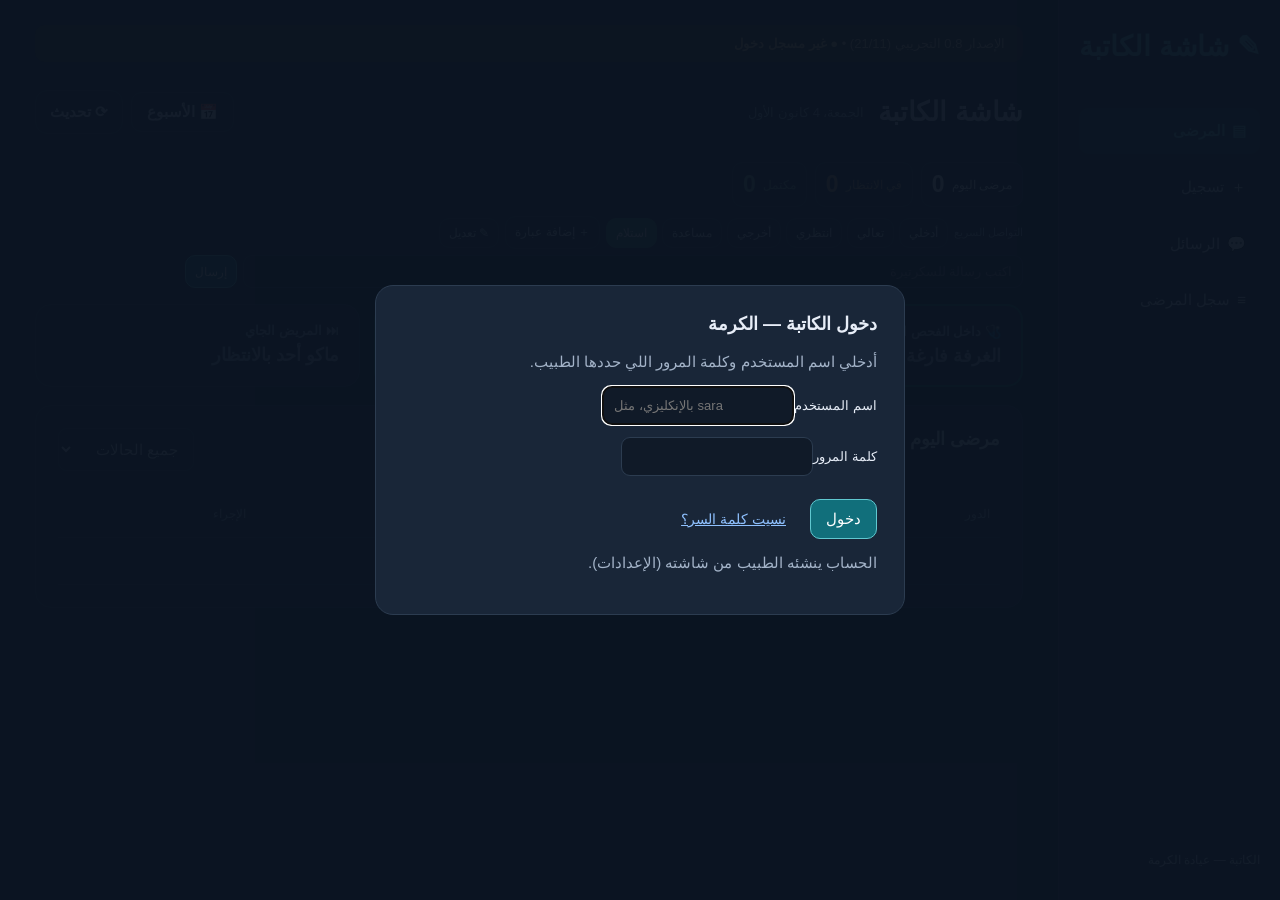
<file: test/writer-karma-test.html>
<!doctype html><html lang="ar" dir="rtl"><head><meta charset="utf-8"><meta name="viewport" content="width=device-width,initial-scale=1"><meta http-equiv="Content-Security-Policy" content="default-src 'none'; script-src 'self' 'unsafe-inline'; style-src 'unsafe-inline'; connect-src 'self' https://*.googleapis.com wss://*.googleapis.com https://radiraq.app.n8n.cloud; worker-src 'self'; img-src data: 'self'; manifest-src 'self'; base-uri 'none'; form-action 'none'; object-src 'none'; frame-src 'self' about:"><link rel="manifest" href="writer-karma-test.webmanifest"><link rel="apple-touch-icon" href="../icon-sec-192.png"><meta name="apple-mobile-web-app-capable" content="yes"><meta name="mobile-web-app-capable" content="yes"><meta name="apple-mobile-web-app-title" content="كاتبة الكرمة"><meta name="theme-color" content="#101a28"><title>عيادتي | شاشة الكاتبة (الكرمة) — تجريبية</title><style>
:root{--bg:#f3f6fa;--paper:#fff;--ink:#182943;--muted:#718097;--line:#e6ebf2;--brand:#137d89;--soft:#e7f5f4;--shadow:0 8px 35px #1b334008}*{box-sizing:border-box}body{margin:0;background:var(--bg);color:var(--ink);font:15px 'Segoe UI',Tahoma,sans-serif}body.dark{--bg:#101a28;--paper:#192638;--ink:#e7edf7;--muted:#a3b3c8;--line:#2c3c50;--soft:#163f47;--shadow:none}button,input,select{font:inherit}button{cursor:pointer;border:1px solid var(--line);border-radius:10px;padding:10px 15px;background:var(--paper);color:var(--ink)}button:hover{border-color:var(--brand)}button.primary{background:var(--brand);color:#fff;border-color:var(--brand)}button:disabled{opacity:.45;cursor:not-allowed}input,select{padding:11px;border:1px solid var(--line);border-radius:9px;background:var(--bg);color:var(--ink);min-width:0}aside{width:222px;position:fixed;inset:0 0 0 auto;background:var(--paper);padding:30px 20px;border-left:1px solid var(--line)}.logo{font-size:28px;font-weight:800;color:var(--brand)}.muted,small{color:var(--muted)}aside nav{display:grid;gap:10px;margin-top:45px}nav button{text-align:right;border:0;padding:14px}nav button.active{background:var(--soft);color:var(--brand);font-weight:700}.aside-foot{position:absolute;bottom:28px;font-size:12px;line-height:2}main{margin-right:222px;padding:25px 35px;max-width:1700px}.banner{padding:11px 18px;background:#fff1d5;color:#795311;border-radius:10px;font-size:13px;display:flex;justify-content:space-between;gap:10px;flex-wrap:wrap}header{display:flex;justify-content:space-between;align-items:center;gap:15px;margin:28px 0}.tools{display:flex;gap:8px;flex-wrap:wrap}h1{font-size:27px;margin:0 0 8px}h2{font-size:18px;margin:0 0 18px}h3{font-size:16px}.stats{display:grid;grid-template-columns:repeat(4,1fr);gap:17px;margin-bottom:24px}.card{background:var(--paper);border:1px solid var(--line);border-radius:16px;padding:22px;box-shadow:var(--shadow)}.stat b{display:block;font-size:29px;margin-top:12px}.stat small{display:block;margin-top:5px}.grid{display:grid;grid-template-columns:minmax(0,1fr) 300px;gap:22px}.toolbar{display:flex;gap:10px;justify-content:space-between;flex-wrap:wrap;margin-bottom:20px}.tablewrap{overflow:auto}table{width:100%;border-collapse:collapse;white-space:nowrap}td,th{text-align:right;padding:16px 10px;border-bottom:1px solid var(--line)}th{font-size:12px;color:var(--muted);font-weight:500}td b{display:block}td small{font-size:11px}.badge{display:inline-block;padding:5px 10px;border-radius:7px;font-size:12px;background:var(--soft);color:var(--brand)}.badge.wait{background:#fff1d5;color:#91630f}.badge.cancel{background:#fde8e8;color:#b03d3d}.num{color:var(--muted);font-weight:700}.side{display:grid;gap:20px;align-content:start}.current{background:var(--brand);color:white}.current small{color:#d0eeed}.current h3{font-size:23px;margin:18px 0 9px}.quick{display:grid;gap:9px}.quick button{text-align:right}.notice{padding:12px 0;border-bottom:1px solid var(--line);line-height:1.7}.notice small{display:block}.formgrid{display:grid;grid-template-columns:1fr 1fr;gap:16px}label{display:grid;gap:8px;font-size:13px}.full{grid-column:1/-1}dialog{border:1px solid var(--line);border-radius:18px;background:var(--paper);color:var(--ink);padding:27px;width:min(530px,94vw)}dialog::backdrop{background:#12233b88}.actions{display:flex;gap:9px;margin-top:23px}.empty{padding:30px;text-align:center;color:var(--muted)}.hidden{display:none!important}#toast{position:fixed;bottom:24px;left:25px;background:var(--ink);color:var(--paper);padding:14px 24px;border-radius:12px;z-index:100}a{color:var(--brand)}.ledger{display:grid;gap:15px}.description{line-height:1.9}.money{font-variant-numeric:tabular-nums}.section-note{padding:15px;background:var(--soft);border-radius:10px;margin:15px 0;line-height:1.8}@media(max-width:1100px){.grid{grid-template-columns:1fr}.side{grid-template-columns:1fr 1fr}.stats{grid-template-columns:1fr 1fr}}@media(max-width:760px){aside{position:static;width:auto;padding:15px;border:0}.logo{font-size:22px}aside nav{display:flex;overflow:auto;margin-top:15px;gap:4px}nav button{white-space:nowrap;padding:10px}.aside-foot{display:none}main{margin:0;padding:16px}header{align-items:start;flex-direction:column;margin:20px 0}.card{padding:16px}.stats{gap:10px}.stat b{font-size:24px}.side{grid-template-columns:1fr}.formgrid{grid-template-columns:1fr}.full{grid-column:auto}h1{font-size:24px}.tools{width:100%}.tools select{flex:1}.banner{font-size:12px}}
#registration{margin-bottom:24px}.registration{max-width:850px;margin:0 auto}.registration h2{font-size:24px}.registration input,.registration select{padding:15px}.registration .primary{padding:15px 25px}.sound-list{display:flex;gap:9px;flex-wrap:wrap;margin:15px 0}body.dark{--brand:#60c8d0}.dark button.primary,.dark .current{background:#116f7b;color:white}.stats.staff-stats{grid-template-columns:repeat(3,minmax(0,1fr))}@media(max-width:760px){.stats.staff-stats{grid-template-columns:1fr 1fr}}@media(max-width:450px){.stats.staff-stats{grid-template-columns:1fr}}#sound{width:42px;height:42px;padding:8px;font-size:21px;display:inline-grid;place-items:center}.next-patient-panel{margin-bottom:20px;border-color:var(--brand)}.next-patient-panel h3{font-size:23px;margin:10px 0}.next-controls{display:flex;gap:9px;flex-wrap:wrap;margin-top:14px}.next-controls input,.next-controls select{flex:1;min-width:160px}.next-patient-panel .actions{flex-wrap:wrap;margin-top:14px}.banner{background:#302b20;color:#e7cd96}#secretaryLogin::backdrop,#doctorLogin::backdrop{background:#0b1422f5}#secretaryPreviewShell{position:fixed;inset:0;z-index:200;background:var(--bg);display:flex;flex-direction:column}#secretaryPreviewShell .preview-bar{padding:10px 16px;border-bottom:1px solid var(--line)}#secretaryPreviewShell iframe{width:100%;border:0;flex:1;background:var(--bg)}.queue-order-details{margin-top:18px}.queue-order-details summary{cursor:pointer}.queue-order-row{display:flex;align-items:center;justify-content:space-between;gap:12px;padding:12px 0;border-top:1px solid var(--line)}.queue-order-row small{display:block;margin-top:5px}.queue-order-buttons{display:flex;gap:6px;flex-wrap:wrap}.queue-order-buttons button{padding:6px 10px;font-size:12px}@media(max-width:600px){.queue-order-row{align-items:start;flex-direction:column}}.compact-next{display:flex;align-items:center;gap:5px;padding:5px 8px;background:var(--paper);border:1px solid var(--line);border-radius:9px;max-width:100%}.compact-next span{font-size:14px;font-weight:600;max-width:240px;overflow:hidden;text-overflow:ellipsis;white-space:nowrap}.compact-next button{padding:3px 8px;font-size:17px;border-radius:6px;line-height:1.3}.tools{align-items:center}.compact-next button:focus-visible{outline:2px solid var(--brand)}
html{-webkit-text-size-adjust:100%;text-size-adjust:100%}body{min-width:0}main,header,.tools,.formgrid,.registration{min-width:0}.mobile-preview-note{padding:10px 14px;background:#302b20;color:#e7cd96;font-size:13px;line-height:1.7}
@media(max-width:760px){
 aside{padding:10px 12px;border-bottom:1px solid var(--line)}.logo{display:inline-block;font-size:21px;margin-left:10px}aside>small{font-size:11px}
 aside nav{display:grid;grid-template-columns:repeat(3,minmax(0,1fr));gap:5px;margin-top:10px;overflow:visible}aside nav button{font-size:11px;white-space:normal;text-align:center;padding:8px 4px;min-height:38px;line-height:1.4}
 main{padding:10px 12px}.banner{font-size:10px;line-height:1.5;padding:7px 10px;gap:3px}.banner span{display:block;width:100%}
 header{position:static;padding:0;gap:10px;margin:12px 0}header>div:first-child{width:100%}h1{font-size:20px;margin:0 0 4px}#date{font-size:10px}.tools{width:100%;display:flex;gap:6px;align-items:center;flex-wrap:wrap}
 .stats,.stats.staff-stats{display:flex;width:100%;flex:0 0 100%;gap:6px}.stats .stat{flex:1;min-width:0;padding:6px;border-radius:9px}.stats .stat span{font-size:10px}.stats .stat b{font-size:20px;margin-top:2px}
 #sound{width:36px;height:36px;font-size:19px;flex:0 0 36px}.compact-next{flex:1;min-width:0;height:38px;gap:4px;padding:4px 6px}.compact-next span{flex:1;min-width:0;max-width:none;font-size:13px}.compact-next button{padding:4px 8px;min-width:30px}#add{font-size:11px;padding:9px 8px;white-space:nowrap}
 .card{padding:14px;border-radius:12px}.registration h2{font-size:19px;margin-bottom:8px}.registration p.muted{font-size:11px;margin:6px 0 12px}.registration .formgrid{gap:11px}.registration label{font-size:12px;gap:5px}.registration input,.registration select{padding:10px;font-size:16px;min-height:42px;width:100%}.registration .primary{padding:11px 14px;font-size:13px}.registration .actions{margin-top:14px;gap:6px;flex-wrap:wrap}.registration .actions button{font-size:12px;padding:10px 12px}#toggleSecondExam{padding:6px 10px;font-size:11px}#formError:empty{display:none}td,th{padding:10px 7px;font-size:12px}
}

header>div:first-child{display:flex;align-items:center;gap:14px;flex-wrap:wrap}header h1{margin:0}#date{font-size:13px}body[data-page="queue"] .stats{grid-template-columns:repeat(3,minmax(0,1fr))}@media(max-width:600px){header>div:first-child{gap:8px}#date{font-size:12px}body[data-page="queue"] .stats{grid-template-columns:repeat(3,minmax(0,1fr))}}

.stats,.stats.staff-stats{display:flex;gap:8px;margin-bottom:16px;flex-wrap:nowrap}
.stats .stat{flex:0 1 170px;min-width:0;padding:9px 12px;border-radius:10px;display:flex;align-items:center;justify-content:space-between;gap:12px;box-shadow:none}
.stats .stat span{font-size:12px;white-space:nowrap}.stats .stat b{font-size:23px;margin:0}.stats .stat small{display:none}
@media(max-width:760px){.stats .stat{flex:1;padding:7px;gap:5px}.stats .stat span{font-size:10px}.stats .stat b{font-size:20px}}
.overview-bar{display:flex;align-items:center;gap:12px;flex-wrap:wrap;margin-bottom:16px}.overview-bar .stats{display:flex!important;gap:8px;margin:0}.overview-bar .stats .stat{flex:none;min-width:0;padding:8px 10px;justify-content:flex-start;gap:7px;background:var(--paper);border:1px solid var(--line)}.overview-bar .stats .stat span,.overview-bar .stats .stat b{margin:0;color:inherit!important}.overview-bar .stats .stat:nth-child(1){color:#fff}.overview-bar .stats .stat:nth-child(2){color:#c69a6b}.overview-bar .stats .stat:nth-child(3){color:#82aa91}.doctor-quick{display:flex;align-items:center;gap:6px;flex-wrap:wrap}.doctor-quick>span{font-size:11px;color:var(--muted)}.doctor-quick .quick{display:flex;gap:5px;flex-wrap:wrap}.doctor-quick button{font-size:12px;padding:7px 9px}.stats .stat small{display:none}@media(max-width:760px){.overview-bar{gap:8px}.overview-bar .stats{width:auto}.overview-bar .stats .stat{padding:7px;gap:5px}.overview-bar .stats .stat span{font-size:11px}.overview-bar .stats .stat b{font-size:20px}}.queue-inline{display:flex;align-items:center;gap:7px}.queue-inline .compact-next{display:flex;align-items:center;gap:6px;max-width:none;white-space:normal}.queue-inline #nextPatientName{font-size:13px;max-width:none}.queue-inline #sound{padding:7px 9px}.overview-bar{gap:9px}.doctor-quick .quick-receive{background:#3f8062;color:#fff;border-color:#3f8062}.doctor-quick .quick-receive:hover{background:#356d53;border-color:#356d53}
/* v0.3 phone layout: tables become cards, nothing wider than the screen */
html,body{max-width:100%;overflow-x:hidden}
#toast{max-width:min(560px,calc(100vw - 24px));line-height:1.6}
.sound-banner{display:block;width:100%;margin:0 0 12px;padding:12px 14px;border:0;border-radius:12px;background:#a66408;color:#fff;font-weight:700;font-size:15px;text-align:center;animation:soundPulse 1.6s ease-in-out infinite}
@keyframes soundPulse{50%{opacity:.75}}
@media(max-width:760px){
 #toast{left:12px;right:12px;bottom:12px;padding:12px 14px;font-size:14px}
 .tablewrap{overflow:visible}
 table,tbody,tr,td{display:block;width:100%;white-space:normal}
 thead{display:none}
 tbody tr{display:flex;flex-wrap:wrap;align-items:center;gap:6px 10px;padding:12px;margin-bottom:10px;border:1px solid var(--line);border-radius:12px;background:var(--paper)}
 tbody td{width:auto;border:0;padding:0;font-size:13px}
 tbody td.num{flex:0 0 auto;font-size:15px}
 tbody td:nth-child(2){flex:1 1 55%;min-width:0}
 tbody td:last-child{flex:1 1 100%;display:flex;flex-wrap:wrap;gap:6px}
 tbody td:last-child:empty{display:none}
 tbody td:last-child button{flex:1 1 auto;padding:9px 8px;font-size:13px}
 tbody td.empty{flex:1 1 100%;text-align:center}
 #catalogRows tr td{flex:1 1 100%!important}#catalogRows input{width:100%}
 .toolbar{flex-direction:column;align-items:stretch}.toolbar>*{width:100%}
 .overview-bar{flex-direction:column;align-items:stretch}
 body .overview-bar #stats.stats{display:grid!important;grid-template-columns:repeat(2,minmax(0,1fr))!important;width:100%}
 .overview-bar .stats .stat{justify-content:space-between}
 .queue-inline,.queue-inline .compact-next{width:100%}
 .doctor-quick .quick{display:grid;grid-template-columns:repeat(3,minmax(0,1fr));width:100%}
 .doctor-quick{width:100%}.doctor-quick>#addQuickPhrase,.doctor-quick>#editQuick{width:100%}
 .actions{flex-wrap:wrap}.actions button{flex:1 1 auto}
 .quick button{width:100%}
 dialog{padding:20px}
}
#sound{display:none!important}.cs-card{margin-bottom:20px}.cs-tiles{display:grid;grid-template-columns:repeat(5,minmax(0,1fr));gap:10px;margin-bottom:18px}.cs-tile{border:1px solid var(--line);border-radius:14px;padding:14px;background:var(--bg)}.cs-tile span{display:block;font-size:13px;color:var(--muted)}.cs-tile b{display:block;font-size:34px;line-height:1.2;margin-top:6px;font-variant-numeric:tabular-nums}.cs-done b{color:#7bdbc2}.cs-wait b{color:#f3ca77}.cs-cancel b{color:#ff9a9a}.cs-money b{font-size:26px}.cs-row{position:relative;display:flex;justify-content:space-between;align-items:center;gap:12px;padding:12px 14px;margin-bottom:6px;border-radius:10px;overflow:hidden;background:var(--bg)}.cs-row span{position:relative;z-index:1;font-size:16px;font-weight:600}.cs-row b{position:relative;z-index:1;font-size:26px;font-variant-numeric:tabular-nums}.cs-row i{position:absolute;inset:0 0 0 auto;background:#60c8d022;border-left:3px solid #60c8d0}.acc-tabs{display:flex;gap:6px;margin-bottom:16px;background:var(--paper);border:1px solid var(--line);border-radius:14px;padding:6px;position:sticky;top:0;z-index:5}.acc-tabs button{flex:1;border:0;background:none;padding:12px 8px;font-weight:600;border-radius:10px}.acc-tabs button.active{background:var(--soft);color:var(--brand)}.acc-nav{display:flex;align-items:center;justify-content:space-between;gap:10px;margin-bottom:14px}.acc-nav h2{margin:0;font-size:22px}.acc-nav button{min-width:46px;font-size:18px}.acc-range{display:flex;gap:8px;flex-wrap:wrap;align-items:end;margin-bottom:12px}.acc-range label{flex:1;min-width:140px}.acc-quick{display:flex;gap:6px;flex-wrap:wrap;margin-bottom:16px}.acc-quick button{padding:8px 12px;font-size:13px}.cs-tile em{display:block;font-style:normal;font-size:12px;margin-top:4px;color:var(--muted)}.cs-tile em.up{color:#7bdbc2}.cs-tile em.down{color:#ff9a9a}.cs-mini{display:grid;grid-template-columns:repeat(4,minmax(0,1fr));gap:8px;margin-bottom:18px}.cs-mini div{border-top:1px solid var(--line);padding-top:8px}.cs-mini span{display:block;font-size:12px;color:var(--muted)}.cs-mini b{font-size:18px}.cs-mini .bad b{color:#ff9a9a}.acc-chart{display:flex;align-items:flex-end;gap:3px;height:150px;padding:8px 4px 0;border-bottom:1px solid var(--line);margin-bottom:4px;direction:ltr}.acc-chart div{flex:1;min-width:3px;background:#60c8d0;border-radius:3px 3px 0 0;position:relative}.acc-chart div.zero{background:var(--line);height:2px!important}.acc-chart div.today{background:#f3ca77}.acc-axis{display:flex;justify-content:space-between;font-size:11px;color:var(--muted);direction:ltr;margin-bottom:18px}.cs-tile.bad{border-color:#b33333}.cs-tile.bad b{color:#ff9a9a}.cs-tile.good b{color:#7bdbc2}.acc-moves summary{cursor:pointer;padding:10px 0;font-weight:600}@media(max-width:760px){.cs-mini{grid-template-columns:repeat(2,minmax(0,1fr))}.acc-tabs button{font-size:13px;padding:10px 4px}}.rep-day{border:1px solid var(--line);border-radius:12px;margin-bottom:8px;background:var(--bg)}.rep-day summary{display:flex;align-items:center;gap:12px;padding:12px 14px;cursor:pointer;flex-wrap:wrap}.rep-day summary b{font-size:16px}.rep-day summary span{flex:1;color:var(--muted);font-size:13px}.rep-day summary strong{font-size:20px;font-variant-numeric:tabular-nums}.rep-grid{display:grid;grid-template-columns:repeat(3,minmax(0,1fr));gap:8px;padding:0 14px 10px}.rep-grid div{border-top:1px solid var(--line);padding-top:8px}.rep-grid span{display:block;font-size:12px;color:var(--muted)}.rep-grid b{font-size:17px}.rep-day p{padding:0 14px 12px;margin:0}@media(max-width:760px){.rep-grid{grid-template-columns:repeat(2,minmax(0,1fr))}}@media(max-width:760px){.cs-tiles{grid-template-columns:repeat(2,minmax(0,1fr))}.cs-tile b{font-size:28px}.cs-money{grid-column:1/-1}}.clinic-switch{display:flex;gap:6px;margin-top:14px}.clinic-switch a{flex:1;text-align:center;padding:8px;border:1px solid var(--line);border-radius:10px;color:var(--ink);text-decoration:none;font-size:14px}.clinic-switch a.on{background:var(--brand);border-color:var(--brand);color:#fff;font-weight:700}@media(max-width:760px){.clinic-switch{margin:8px 0}}.age-row{display:flex;gap:8px;align-items:stretch}.age-row input{flex:1;min-width:0}#outDlg .quick button.active{background:#16724b;color:#fff;border-color:#16724b}#outDlg .quick{display:grid;grid-template-columns:1fr 1fr;gap:8px}#current .out-mini{display:block;margin-top:10px;padding:4px 10px;font-size:12px;background:transparent;border:1px dashed #ffffff40;color:inherit;opacity:.6;border-radius:8px;min-height:0;box-shadow:none}#current .out-mini:hover{opacity:1}#outDlg .out-y,#outDlg .out-g{padding:14px;font-size:15px;font-weight:700;border-radius:12px;color:#fff;border:0}#outDlg .out-y{background:#b33333}#outDlg .out-g{background:#16724b}.badge.out{background:#ede4ff;color:#5b3aa0;font-weight:700}tr:has(.badge.out){background:#7551a81f}.refresh-btn{min-height:44px;padding:8px 14px;border-radius:12px;font-weight:700;white-space:nowrap}@media(max-width:760px){.refresh-btn{padding:8px 12px}.refresh-btn span{display:none}}.quick-msg{display:flex;gap:6px;width:100%}.quick-msg input{flex:1;min-width:0;padding:8px 10px;font-size:13px}.quick-msg button{white-space:nowrap}#secAlert{position:fixed;inset:0;z-index:9999;display:flex;align-items:center;justify-content:center;background:#0b1422cc;padding:18px}#secAlert.hidden{display:none!important}#secAlert .sa-box{background:var(--paper);color:var(--ink);border:3px solid #c2410c;border-radius:20px;padding:26px 24px;width:min(460px,100%);text-align:center;box-shadow:0 20px 60px #0008;animation:saPop .25s ease}#secAlert .sa-head{font-size:14px;color:#c2410c;font-weight:800;margin-bottom:12px}#secAlert .sa-text{font-size:26px;font-weight:800;line-height:1.5;margin:6px 0 10px;word-break:break-word}#secAlert .sa-meta{font-size:13px;color:var(--muted);margin-bottom:18px}#secAlert .sa-ok{width:100%;padding:15px;font-size:18px;font-weight:800;background:#3f8062;color:#fff;border:0;border-radius:12px}@keyframes saPop{from{transform:scale(.9);opacity:0}to{transform:none;opacity:1}}#enterNote{position:fixed;top:14px;left:0;right:0;margin:0 auto;width:fit-content;z-index:9000;background:#16724b;color:#fff;padding:14px 22px;border-radius:14px;box-shadow:0 10px 35px #0007;font-size:17px;font-weight:700;max-width:92vw;text-align:center;display:flex;gap:14px;align-items:center;animation:enIn .3s ease}#enterNote.hidden{display:none!important}#enterNote small{display:block;font-size:12px;font-weight:400;opacity:.85}#enterNote button{background:#ffffff26;color:#fff;border:0;padding:6px 10px;border-radius:8px}@keyframes enIn{from{opacity:0;transform:translateY(-12px)}to{opacity:1;transform:none}}
#rows td b{font-size:18px}#rows td small{font-size:14px;color:#c9d5e4;line-height:1.7}body:not(.dark) #rows td small{color:#3f5068}
#rows tr.done-row{display:none}body.show-done #rows tr.done-row{display:table-row;opacity:.7}
.edit-mini{padding:6px 12px!important;font-size:15px!important;width:auto!important;min-width:0!important}
#doneToggle{width:100%;margin-top:12px;padding:12px;font-size:15px;font-weight:700}
#current{display:none!important}#nowCard{display:grid;grid-template-columns:2fr 1fr;gap:14px;margin-bottom:18px}
#nowCard .nc-box{background:var(--paper);border:1px solid var(--line);border-radius:16px;padding:18px 20px}
#nowCard .nc-in{border:2px solid #16724b;background:linear-gradient(0deg,#16724b14,#16724b14),var(--paper)}
#nowCard .nc-l{font-size:13px;color:var(--muted);font-weight:700;display:block;margin-bottom:6px}
#nowCard .nc-name{font-size:26px;font-weight:800;line-height:1.35;display:block}
#nowCard .nc-next .nc-name{font-size:19px}
#nowCard .nc-d{font-size:16px;color:#c9d5e4;margin-top:4px;display:block}body:not(.dark) #nowCard .nc-d{color:#3f5068}
#nowCard .nc-empty{font-size:18px;color:var(--muted);font-weight:700}
#secCash{margin-bottom:20px;border:2px solid var(--brand)}#secCash h2{margin-bottom:14px}
#secCash .sc-tiles{display:grid;grid-template-columns:repeat(4,minmax(0,1fr));gap:10px}
#secCash .sc-t{border:1px solid var(--line);border-radius:12px;padding:14px;background:var(--bg)}
#secCash .sc-t span{display:block;font-size:13px;color:var(--muted)}#secCash .sc-t b{display:block;font-size:24px;margin-top:6px}#secCash .sc-t small{display:block;font-size:12px;margin-top:3px}
#secCash .sc-hand{background:var(--brand);border-color:var(--brand);color:#fff}#secCash .sc-hand span,#secCash .sc-hand small{color:#e0f4f2}
#secCash .sc-line{margin-top:12px;font-size:15px;line-height:1.9}#secCash .sc-warn{color:#e0a43a;font-weight:700}
@media(max-width:760px){#nowCard{grid-template-columns:1fr}#nowCard .nc-name{font-size:23px}#secCash .sc-tiles{grid-template-columns:1fr 1fr}
aside nav{display:flex!important;overflow-x:auto!important;flex-wrap:nowrap!important;gap:6px!important;padding-bottom:4px}aside nav button{white-space:nowrap!important;flex:0 0 auto;font-size:13px!important;min-height:0!important;padding:9px 12px!important}
.banner{font-size:10px!important;padding:5px 9px!important}}
.cp{display:inline-flex;align-items:center;gap:6px;font:inherit;font-weight:700;padding:3px 8px;margin:1px 0;border-radius:9px;border:1px dashed #77889988;background:transparent;color:inherit;cursor:pointer;text-align:right;max-width:100%;overflow-wrap:anywhere}.cp small{font-size:12px;opacity:.7}.cp.age{font-weight:600;font-size:inherit;padding:1px 6px}.cp:hover{border-style:solid}.cp.ok{border-color:#2f9e74;color:#7bdbc2}#rows td>.cp{font-size:16px;display:flex}.cp.nc-cp{padding:4px 10px}.cp-both{font-size:13px;padding:5px 9px}</style><style id="v32css">
/* v0.32: the today list fits its card instead of being cut at the left */
.grid>*{min-width:0}.tablewrap{max-width:100%}
table:has(#rows) thead th{white-space:normal}
@media(min-width:761px){
#rows td.m-name,#rows td.m-act{white-space:normal}
#rows td.m-name>*,#rows td.m-act>*{white-space:nowrap}
#rows td.m-name>.hx-row{white-space:normal}
#rows td.m-act>*{margin-block:2px}
}
</style>
</head><body class="dark" data-page="queue"><noscript><div class="mobile-preview-note">هذه معاينة لا تشغّل الأزرار والبيانات. افتح الصفحة في متصفح يدعم JavaScript لاستخدام البرنامج.</div></noscript><aside><div class="logo">◈ عيادتي</div><div class="clinic-switch"><a href="doctor-test.html" data-c="fallujah">الفلوجة</a><a href="doctor-karma-test.html" data-c="karma">الكرمة</a></div><nav id="nav"><button data-page="queue" class="active">▤ مرضى اليوم</button><button data-page="registration">＋ تسجيل المرضى</button><button data-page="cash">◫ الصندوق والحسابات</button><button data-page="expenses">▣ المصاريف والوصولات</button><button data-page="messages">◌ التواصل والتنبيهات</button><button data-page="settings">⚙ الإعدادات وحساب السكرتيرة</button><button data-page="audit">≡ سجل النشاط</button></nav><div class="aside-foot">د. يونس الكبيسي<br>نسخة تجريبية • الإصدار 0.7<br>بيانات وهمية فقط</div></aside><main><div class="banner"><span>الإصدار 0.8 التجريبي (21/11) • <b id="syncState">● جارٍ الاتصال…</b></span><span>عيادة الكرمة • نسخة تجريبية • استخدم أسماء وهمية فقط</span></div><header><div><h1 id="heading">عيادتي — الكرمة</h1><span class="muted" id="date"></span></div><div class="tools"><button type="button" id="weekBtn" class="week-btn" title="حجوزات الأسبوع" aria-label="حجوزات الأسبوع">📅 <span>الأسبوع</span></button><button type="button" id="refreshBtn" class="refresh-btn" title="تحديث الصفحة" aria-label="تحديث الصفحة" onclick="var n=document.getElementById('name');if(n&&n.value.trim()&&!confirm('اكو اسم مكتوب بالتسجيل وراح ينمسح. تحدّث الصفحة؟'))return;location.reload()">⟳ <span>تحديث</span></button><button type="button" id="secretaryLogout" class="hidden">خروج</button><select style="display:none" id="role" hidden aria-hidden="true" tabindex="-1"><option value="doctor">الطبيب</option></select><button class="primary hidden" id="add" hidden>＋ مريض تجريبي</button></div></header><div hidden inert><div class="card next-patient-panel" id="nextPatientPanel"><small class="muted">المريض التالي للفحص</small><p id="nextPatientInfo" class="muted"></p><p id="nextPatientRoom" class="muted"></p><div class="next-controls"><input id="patientNameSearch" placeholder="ابحث باسم المريض أو رقم الدور" aria-label="ابحث عن مريض لطلبه بالاسم"><select id="namedPatient" aria-label="اختيار المريض المطلوب بالاسم"></select></div><div class="actions"><button id="requestNamedPatient">طلب المحدد من السكرتيرة</button><button id="enterNamedPatient" class="primary">إدخال المحدد مباشرة</button><button id="returnQueueOrder">العودة لترتيب الدور</button></div><div class="actions"><button id="enterNextPatient" class="primary">إدخال المريض التالي</button></div><details class="queue-order-details" open><summary>تسلسل الانتظار — تقديم وتأخير المرضى</summary><p class="muted">يمكن للطبيب والسكرتيرة تغيير التسلسل. إدخال مريض بالاسم لا يغيّر ترتيب بقية المرضى.</p><div id="queueOrderList"></div></details></div></div><section id="registration" class="hidden"><div class="card registration"><form id="patientForm"><h2>تسجيل مريض جديد</h2><p class="muted">استخدم اسمًا وهميًا فقط. رقم الهاتف اختياري.</p><div class="formgrid"><label class="full">الاسم التجريبي<input id="name" required maxlength="70" placeholder="مراجع تجريبي ٧"></label><label class="full">رقم الهاتف (اختياري)<input id="phone" type="tel" inputmode="numeric" autocomplete="off" dir="ltr" maxlength="14" placeholder="07XXXXXXXXX" style="text-align:right"><small id="phoneHint" class="muted"></small></label><label class="full">👨‍⚕️ الطبيب المحوِّل <small class="muted">(اختياري)</small><select id="referrer" aria-label="الطبيب المحول"><option value="">— بدون —</option></select></label><label>العمر <small class="muted">(للطفل: سنة وشهر ويوم حسب الحاجة)</small><span class="age-row"><input id="age" type="number" min="0" max="120" step="1" placeholder="سنة" aria-label="العمر بالسنوات"><input id="ageMonths" type="number" min="0" max="11" step="1" placeholder="شهر" aria-label="الأشهر"><input id="ageDays" type="number" min="0" max="30" step="1" placeholder="يوم" aria-label="الأيام"></span></label><label>نوع الفحص<select id="exam"><option>البطن</option><option>الغدة الدرقية</option><option>شرايين الرقبة (Carotid)</option><option>DVT — الساق الواحدة</option><option>دماغ الأطفال</option><option>الخصية</option><option>المنطقة الأربية (Inguinal)</option><option>الأنسجة الرخوة (Soft tissue)</option><option>الأنسجة الرخوة مع الدوبلر (Soft tissue Doppler)</option><option>شرايين الأطراف السفلية</option><option>AVF Mapping — جهة واحدة</option><option>AVF Mapping — الجهتان</option><option>خزعة الغدة الدرقية — واحدة</option><option>خزعة الغدة الدرقية — خزعتان</option><option>دوبلر الحامل</option><option>الحوض فقط</option></select></label><div class="full"><input id="twoExams" type="checkbox" hidden><button id="toggleSecondExam" type="button" class="primary" aria-expanded="false" aria-controls="exam2">＋ إضافة فحص ثانٍ للمريض نفسه</button><select id="exam2" class="hidden" aria-label="الفحص الثاني" style="display:block;width:100%;margin-top:12px"></select></div><label>السعر الإجمالي (ألف دينار)<select id="pricePreset"><option value="0">مجاني</option><option value="5">5</option><option value="10">10</option><option value="15">15</option><option value="20" selected>20</option><option value="25">25</option><option value="30">30</option><option value="35">35</option><option value="40">40</option><option value="45">45</option><option value="50">50</option><option value="55">55</option><option value="60">60</option><option value="65">65</option><option value="70">70</option><option value="75">75</option><option value="80">80</option><option value="85">85</option><option value="90">90</option><option value="95">95</option><option value="100">100</option><option value="105">105</option><option value="110">110</option><option value="115">115</option><option value="120">120</option><option value="125">125</option><option value="130">130</option><option value="135">135</option><option value="140">140</option><option value="145">145</option><option value="150">150</option><option value="155">155</option><option value="160">160</option><option value="165">165</option><option value="170">170</option><option value="175">175</option><option value="180">180</option><option value="185">185</option><option value="190">190</option><option value="195">195</option><option value="200">200</option><option value="205">205</option><option value="210">210</option><option value="215">215</option><option value="220">220</option><option value="225">225</option><option value="230">230</option><option value="235">235</option><option value="240">240</option></select><input id="visitPrice" type="hidden" value="20"><small id="priceHint">السعر تلقائي حسب الفحص والعمر، ويمكن تعديله من القائمة.</small></label></div><p id="formError" role="alert"></p><div class="actions"><button class="primary" type="submit">تسجيل وإضافة إلى الانتظار</button><button type="reset">مسح الحقول</button></div><details style="margin-top:18px"><summary style="cursor:pointer">الخصم وسبب الخصم</summary><div class="formgrid" style="margin-top:15px"><label>الخصم (ألف دينار)<input id="discount" type="number" min="0" step="5" value="0"><small>بالألف — من مضاعفات 5 فقط (مثال: 15 = خمسة عشر ألف)</small></label><label class="full">سبب الخصم<input id="reason" maxlength="120"></label></div></details></form></div></section><div class="overview-bar"><div id="stats" class="stats"></div><div class="queue-inline"><button id="sound" aria-label="تفعيل الصوت" title="تفعيل الصوت" aria-pressed="false">🔇</button><div class="compact-next" aria-label="المريض التالي"><span id="nextPatientName" aria-live="polite">بانتظار تشغيل الصفحة…</span><button type="button" id="previousPatient" aria-label="تقديم الدور" title="تقديم الدور">↑</button><button type="button" id="followingPatient" aria-label="تأخير الدور" title="تأخير الدور">↓</button></div></div><div class="doctor-quick"><span>التواصل السريع</span><div class="quick" id="quick"></div><button type="button" id="addQuickPhrase">＋ إضافة عبارة</button><button type="button" id="editQuick" title="تعديل أزرار التواصل السريع" aria-label="تعديل أزرار التواصل السريع">✎<span class="aq-t"> تعديل</span></button><div class="quick-msg"><input id="quickMessage" maxlength="200" placeholder="اكتب رسالة للسكرتيرة" aria-label="رسالة للسكرتيرة"><button type="button" class="primary" id="quickSend">إرسال</button></div></div></div><section id="queue"><div class="grid"><div class="card"><div class="toolbar"><h2>مرضى اليوم</h2><input id="search" placeholder="ابحث بالاسم أو رقم الدور أو الهاتف" aria-label="بحث"><select id="filter" aria-label="حالة المريض"><option value="all">جميع الحالات</option><option>بانتظار الدخول</option><option>داخل الفحص</option><option>مكتمل</option><option>ملغي</option><option>مؤجل</option><option>يرجع يكمل</option></select></div><div class="tablewrap"><table><thead><tr><th>الدور</th><th>المريض / الفحص</th><th>الحالة</th><th>الإجراء</th></tr></thead><tbody id="rows"></tbody></table></div></div><div class="side"><div class="card current" id="current"></div><div class="card"><h2>آخر التنبيهات</h2><div id="recent"></div></div></div></div></section><section id="cash" class="hidden"><div class="acc-tabs" role="tablist"><button type="button" data-acc="today" class="active">اليوم</button><button type="button" data-acc="month">الشهر</button><button type="button" data-acc="range">من تاريخ إلى تاريخ</button></div><div id="accToday"><div class="card cs-card"><h2>ملخص اليوم</h2><div id="cashSummary"></div></div><div class="card"><h2>الصندوق اليومي</h2><div class="section-note">تُحسب المقبوضات عند تسجيل الدفع فعليًا. استرداد المدفوعات حركة منفصلة مسجلة بسبب واضح.</div><div class="formgrid"><label>المبلغ الموجود فعليًا (ألف دينار)<input id="counted" type="number" min="0" step="5"><small>بالألف — من مضاعفات 5 فقط (مثال: 15 = خمسة عشر ألف)</small></label><label>ملاحظة الإغلاق<input id="closeNote" maxlength="200"></label></div><div class="actions"><button id="close" class="primary">تسجيل إغلاق الصندوق</button><button id="export">تصدير الحركات CSV</button></div><p id="reconcile" class="description"></p><details class="acc-moves"><summary>حركات اليوم (قبض، استرداد، مصاريف)</summary><div class="tablewrap"><table><thead><tr><th>الوقت</th><th>الحركة</th><th>المبلغ (ألف دينار)</th><th>السبب</th></tr></thead><tbody id="ledger"></tbody></table></div></details></div></div><div id="accMonth" class="hidden"></div><div id="accRange" class="hidden"></div></section><section id="expenses" class="hidden"><div class="card"><h2>مراجعة مصاريف العيادة والوصولات</h2><form id="expenseForm" hidden inert><div class="formgrid"><label>نوع المصروف<select id="expenseType"><option>قرطاسية</option><option>أفلام</option><option>جل السونار</option><option>أخرى</option></select></label><label>المبلغ (ألف دينار)<input id="expenseAmount" type="number" min="1" max="10000" step="1" required><small>بالألف بدون أصفار — أي رقم (مثال: 3 = ثلاث آلاف، 25 = خمسة وعشرين ألف)</small></label><label class="full">التفاصيل<input id="expenseNote" required maxlength="200" placeholder="مثل: شراء علبة جل"></label><label class="full">صورة الوصل (اختيارية)<input id="receipt" type="file" accept="image/jpeg,image/png,image/webp"><small>صورة JPG أو PNG أو WebP حتى ٥ ميغابايت؛ تُحفظ نسخة مصغرة محليًا في التجربة.</small></label></div><div class="actions"><button class="primary" type="submit" id="saveExpense">حفظ المصروف</button></div><p id="expenseError" role="alert"></p></form><div id="expenseList"></div></div></section><section id="messages" class="hidden"><div class="card"><h2>رسائل الطبيب والسكرتارية</h2><p class="muted">لكل تنبيه نغمة مختلفة. اضغط رمز السماعة أولًا؛ يجب إبقاء الصفحة مفتوحة.</p><div class="sound-list" id="soundTests"></div><p class="muted">الرسائل والتنبيهات تصل لشاشة السكرتيرة فورًا على أي جهاز.</p><div class="toolbar"><input id="message" maxlength="200" placeholder="اكتب رسالة" aria-label="نص الرسالة"><button class="primary" id="send">إرسال</button></div><div id="messageList"></div></div></section><section id="settings" class="hidden"><div class="card" style="margin-bottom:20px"><style>#catalogRows input{min-width:0;width:100%}#catalogRows td:first-child{width:46%}#catalogRows td:nth-child(2),#catalogRows td:nth-child(3){width:14%}#catalogRows td:last-child{white-space:nowrap}.cat-lbl{display:none}@media(max-width:760px){.cat-lbl{display:block;margin-bottom:4px}}</style><h2>الفحوصات والأسعار</h2><p class="muted">عدّل أي سعر أو اسم فحص واضغط «حفظ»، أو أضف فحص جديد. الأسعار بالألف دينار ومن مضاعفات 5. التغيير يوصل لشاشة السكرتيرة والكاتبة فورًا، ويطبّق على التسجيلات الجديدة فقط.</p><form id="docNewExamForm"><div class="formgrid"><label class="full">اسم الفحص الجديد<input id="docNewExamName" required maxlength="100"></label><label>أقل من ١٠ سنوات (ألف دينار)<input id="docNewChild" type="number" min="5" max="1000" step="5" required></label><label>١٠ سنوات فأكثر (ألف دينار)<input id="docNewAdult" type="number" min="5" max="1000" step="5" required></label></div><div class="actions"><button class="primary" type="submit">＋ إضافة الفحص</button></div></form><p id="docCatalogMessage" role="status"></p><div class="tablewrap"><table><thead><tr><th>اسم الفحص</th><th>أقل من ١٠ سنوات</th><th>١٠ سنوات فأكثر</th><th>الإجراء</th></tr></thead><tbody id="catalogRows"></tbody></table></div></div><div class="card"><h2>حسابات السكرتيرة والكاتبة — عيادة الكرمة</h2><p class="muted">أنشئ حسابًا لكل سكرتيرة أو كاتبة. تدخل بيه من أي جهاز، وتگدر توقف أي حساب بضغطة.</p><div class="section-note">الحسابات محفوظة على السيرفر. اسم المستخدم بالإنكليزي بدون فراغات (مثل sara). نسيت كلمة المرور؟ من شاشة الدخول اضغط «نسيت كلمة السر؟» ويوصل رابط لإيميل العيادة dr.radiraq@gmail.com.</div><p id="accountStatus"></p><form id="secretaryAccountForm"><div class="formgrid"><label class="full">نوع الحساب<select id="staffRole"><option value="secretary">سكرتيرة</option><option value="writer">كاتبة تقارير</option></select></label><label class="full">اسم المستخدم<input id="secretaryUsername" autocomplete="off" autocapitalize="none" spellcheck="false" dir="ltr" minlength="3" maxlength="30" required placeholder="sara"></label><label>كلمة المرور الجديدة<input id="secretaryPassword" type="password" autocomplete="new-password" minlength="6" maxlength="128" required><small>٦ أحرف أو أرقام على الأقل.</small></label><label>تأكيد كلمة المرور<input id="secretaryPasswordConfirm" type="password" autocomplete="new-password" maxlength="128"></label></div><div class="actions"><button type="submit" class="primary" id="saveSecretaryAccount">إنشاء الحساب</button></div><p id="accountMessage" role="status"></p></form><div class="actions"><button type="button" class="primary" id="openSecretaryPreview">فتح شاشة السكرتيرة</button><button type="button" class="primary" id="openWriterScreen">فتح شاشة الكاتبة</button><button type="button" id="doctorLogout">تسجيل خروج الطبيب</button></div><p class="muted">يفتح شاشة السكرتيرة بصفحة جديدة.</p></div></section><section id="audit" class="hidden"><div class="card" style="margin-bottom:20px"><h2>سجل المرضى — اليوم والأيام السابقة</h2><div class="toolbar"><select id="historyDay" aria-label="اختيار اليوم"></select><input id="historySearch" placeholder="ابحث ببداية الاسم أو برقم الهاتف في كل الأيام" aria-label="بحث في السجل"><button type="button" id="backupBtn">⇩ تنزيل نسخة احتياطية</button></div><div class="tablewrap"><table><thead><tr><th>الدور</th><th>المريض / الفحص</th><th>الحالة</th><th>المبلغ</th></tr></thead><tbody id="historyRows"></tbody></table></div></div><div class="card"><h2>سجل النشاط</h2><p class="muted">كل إجراء من الطبيب أو السكرتيرة يُسجَّل هنا.</p><div id="auditList"></div></div></section></main><div hidden><input id="usPrice"><input id="dopPrice"><button id="prices"></button></div><div id="secretaryPreviewShell" class="hidden"><div class="preview-bar"><button type="button" id="closeSecretaryPreview">← العودة لشاشة الطبيب</button></div><iframe id="secretaryPreviewFrame" title="شاشة السكرتيرة"></iframe></div><dialog id="secretaryLogin"><form id="secretaryLoginForm"><h2>دخول الكاتبة — الكرمة</h2><p class="muted" id="loginSetupInfo"></p><label>اسم المستخدم<input id="loginUsername" autocomplete="username" autocapitalize="none" spellcheck="false" dir="ltr" required maxlength="60" placeholder="بالإنكليزي، مثل sara"></label><label style="margin-top:12px">كلمة المرور<input id="loginPassword" type="password" autocomplete="current-password" required maxlength="128"></label><p id="secretaryLoginError" role="alert"></p><div class="actions"><button type="submit" class="primary" id="secretaryLoginButton">دخول</button><button type="button" id="forgotPw" style="background:transparent;border:0;color:#8fc1ff;text-decoration:underline;font-size:.95em">نسيت كلمة السر؟</button></div><p class="muted">الحساب ينشئه الطبيب من شاشته (الإعدادات).</p></form></dialog><div id="toast" class="hidden" role="status"></div><script src="fb-bundle-test.js"></script><script>
'use strict';
const uid=()=>Array.from(crypto.getRandomValues(new Uint8Array(16)),n=>n.toString(16).padStart(2,'0')).join('');
const $=id=>document.getElementById(id),KEY='clinicCloud.unused',day=()=>new Intl.DateTimeFormat('en-CA',{timeZone:'Asia/Baghdad',year:'numeric',month:'2-digit',day:'2-digit'}).format(new Date()),stamp=()=>new Date().toISOString(),money=n=>new Intl.NumberFormat('en-US',{maximumFractionDigits:3}).format(n/1000)+' ألف د.ع',time=t=>new Date(t).toLocaleTimeString('ar-IQ-u-nu-latn',{hour:'2-digit',minute:'2-digit',timeZone:'Asia/Baghdad'});let page='queue',storeOK=true;

let S=loadState();
S.expenses??=[];
const role=()=>'doctor',clinic=()=>'الكرمة',admin=()=>role()==='admin'||role()==='doctor',canCash=()=>role()!=='doctor',canRegister=()=>role()==='doctor'||canCash(),list=()=>S.patients.filter(p=>p.clinic===clinic()),net=()=>S.ledger.filter(l=>l.clinic===clinic()).reduce((n,l)=>n+l.amount,0),roleName=()=>'الكاتبة';
function audit(text){S.audit.unshift({at:stamp(),text,clinic:clinic(),role:roleName()});save()}function toast(text){$('toast').textContent=text;$('toast').classList.remove('hidden');clearTimeout(window.toastTimer);window.toastTimer=setTimeout(()=>$('toast').classList.add('hidden'),3500)}function el(tag,text,cls){let e=document.createElement(tag);if(text!==undefined)e.textContent=text;if(cls)e.className=cls;return e}function btn(text,fn,disabled=false){let b=el('button',text);b.disabled=disabled;b.onclick=fn;return b}
function render(){const financial=role()==='doctor';document.querySelector('[data-page=cash]').classList.toggle('hidden',!financial);if(!financial&&page==='cash'){document.querySelector('[data-page=registration]').click();return}let L=list(),booked=L.filter(p=>p.wa&&!p.arrivedAt&&p.status==='مؤجل'),active=L.filter(p=>p.status!=='ملغي'&&!booked.includes(p)),wait=L.filter(p=>p.status==='بانتظار الدخول'),inside=L.find(p=>p.status==='داخل الفحص');$('date').textContent=new Date().toLocaleDateString('ar-IQ-u-nu-latn',{weekday:'long',day:'numeric',month:'long',timeZone:'Asia/Baghdad'});$('stats').replaceChildren();$('stats').classList.toggle('staff-stats',page!=='cash');document.body.dataset.page=page;[['مرضى اليوم',active.length,booked.length?'+ '+booked.length+' حجز لم يصل':''],['في الانتظار',wait.length,''],['مكتمل',L.filter(p=>p.status==='مكتمل').length,''],['صافي المقبوضات',money(net()),'بعد الاستردادات والمصاريف المسجلة']].filter((x,i)=>i<3||role()==='doctor'&&page==='cash').forEach(x=>{let d=el('div',undefined,'card stat');d.append(el('span',x[0],'muted'),el('b',x[1]));if(x[2])d.append(el('small',x[2]));$('stats').append(d)});$('rows').replaceChildren();let query=$('search').value.trim(),filtered=L.filter(p=>(p.name.includes(query)||String(p.no)===query||(!!p.phone&&p.phone.includes(toAsciiDigits(query))))&&($('filter').value==='all'?p.status!=='ملغي':p.status===$('filter').value)).sort((a,b)=>(a.status==='مكتمل')-(b.status==='مكتمل'));filtered.forEach(p=>{let tr=el('tr');tr.dataset.id=p.id;tr.append(el('td',String(p.no).padStart(2,'0'),'num'));let name=el('td');name.append(cpBtn(p.name,p.name,'',p));{const sm=el('small',p.exam);if(ageShow(p)){sm.append(' • ',cpBtn('العمر '+ageShow(p),ageShow(p),'age',p))}name.append(sm)};tr.append(name);let status=el('td');status.append(el('span',p.status,'badge '+(p.status===OUT?'out':p.status==='بانتظار الدخول'?'wait':p.status==='ملغي'?'cancel':'')));if(p.statusReason)status.append(el('small',p.statusReason+' • '+(p.statusBy||'')));if(p.status===OUT)status.append(el('small',(p.outReason||'')+' • طلع من '+mins(p.outAt)+' دقيقة'+(p.outHold?' • الدخول موقوف':'')));tr.append(status);let payment=el('td');payment.append(el('b',money(p.base-p.discount)),el('small',p.paid?'مدفوع '+money(p.paid):p.status==='ملغي'?'لا يوجد مقبوض':'غير مدفوع'));let actions=el('td');if(p.status==='بانتظار الدخول')actions.append(btn('إدخال',()=>transition(p,'داخل الفحص'),!!inside||(role()!=='doctor'&&!!S.paused[clinic()])));if(p.status==='داخل الفحص')actions.append(btn('إنهاء',()=>transition(p,'مكتمل')));if(p.status==='داخل الفحص'&&role()==='doctor'&&/البطن/.test(p.exam||''))actions.append(btn('⏸ Post void',()=>sendOut(p)));if(p.status===OUT)actions.append(btn('✓ رجع',()=>patientBack(p)));if(['بانتظار الدخول','مؤجل'].includes(p.status)){actions.append(btn('إلغاء الفحص',()=>cancel(p)));if(p.status!=='مؤجل')actions.append(btn('تأجيل',()=>defer(p)));else actions.append(btn('إعادة للانتظار',()=>transition(p,'بانتظار الدخول')));}{const ag=ageShow(p),both=cpBtn('نسخ الاسم والعمر',p.name+(ag?' - '+ag:''),'cp-both',p);actions.append(both)}if(p.status!=='ملغي')actions.append(btn('✎ تعديل',()=>editPatient(p)));tr.append(actions);$('rows').append(tr)});if(!filtered.length){let tr=el('tr'),td=el('td','لا توجد نتائج','empty');td.colSpan=4;tr.append(td);$('rows').append(tr)}$('current').replaceChildren(el('small',S.paused[clinic()]?'الدخول متوقف مؤقتًا':'داخل غرفة الفحص'),el('h3',inside?inside.name:'الغرفة متاحة'),el('p',inside?inside.exam:'يمكن إدخال المريض التالي'));if(inside&&/البطن/.test(inside.exam||'')){const ob=btn('⏸ Post void',()=>sendOut(inside));ob.className='out-mini';ob.title='عند الحاجة فقط: المريض يطلع (Post void أو مختبر) ويرجع';$('current').append(ob)}L.filter(p=>p.status===OUT).forEach(o=>{const r=el('div');r.style.marginTop='8px';r.append(el('small','⏸ '+o.name+' — '+(o.outReason||'')+' — طلع من '+mins(o.outAt)+' د '),btn('✓ رجع',()=>patientBack(o)));$('current').append(r)});$('quick').replaceChildren();quickItems().forEach(([label,message])=>{const button=btn(label,()=>send(message));if(label==='استلام')button.classList.add('quick-receive');$('quick').append(button)});$('recent').replaceChildren();S.messages.filter(m=>m.clinic===clinic()).slice(0,3).forEach(x=>notice(x,$('recent'),true));$('messageList').replaceChildren();S.messages.filter(m=>m.clinic===clinic()).forEach(x=>notice(x,$('messageList'),true));$('ledger').replaceChildren();(role()==='doctor'?S.ledger:[]).filter(l=>l.clinic===clinic()&&Number(l.amount)!==0).slice().reverse().forEach(l=>{let tr=el('tr');[time(l.at),l.label,money(l.amount),l.reason].forEach(v=>tr.append(el('td',v)));$('ledger').append(tr)});$('auditList').replaceChildren();S.audit.filter(a=>a.clinic===clinic()).forEach(a=>notice(a,$('auditList')));$('usPrice').value=S.prices.us;$('dopPrice').value=S.prices.dop;$('prices').disabled=!admin();$('close').disabled=!admin();$('export').disabled=!admin();$('add').disabled=!canCash();$('discount').disabled=!admin();$('patientForm').querySelectorAll('input,select,button').forEach(e=>e.disabled=!canRegister());$('discount').disabled=!admin();renderExpenses();$('expenseForm').querySelectorAll('input,select,button').forEach(e=>e.disabled=!canCash());renderNextPatient();renderCompactNext();$('reconcile').textContent=(role()==='doctor'?S.closes:[]).filter(c=>c.clinic===clinic()).map(c=>'آخر إغلاق: '+time(c.at)+' • المتوقع '+money(c.expected)+' • الفعلي '+money(c.counted)+' • الفرق '+money(c.counted-c.expected)).slice(-1).join('');if(page==='audit')renderHistory();if(page==='cash'){renderCashSummary();renderAccTab()}}
function transition(p,status){const id=p.id;refreshSharedState();p=list().find(x=>x.id===id);if(!p)return toast('المريض غير متاح');if(status==='داخل الفحص'&&p.status!=='بانتظار الدخول')return toast('المريض ليس في الانتظار');if(status==='داخل الفحص'&&role()==='secretary'&&S.nextPatient?.[clinic()]&&nextPatient()?.id!==p.id)return toast('الطبيب حدد مريضًا آخر؛ أدخلي المريض الظاهر في مربع المريض التالي');if(status==='داخل الفحص'&&role()==='doctor')S.paused[clinic()]=false;if(status==='داخل الفحص'&&(S.paused[clinic()]||list().some(x=>x.status==='داخل الفحص')))return toast('لا يمكن إدخال مريض الآن');p.status=status;if(S.nextPatient?.[clinic()]===p.id)delete S.nextPatient[clinic()];if(status==='بانتظار الدخول'){p.statusReason='';p.statusBy=''}audit(p.name+' ← '+status);render()}function refund(p){if(!admin()||!p.paid)return;let reason=prompt('سبب استرداد كامل المبلغ:');if(!reason?.trim())return;S.ledger.push({at:stamp(),clinic:clinic(),amount:-p.paid,label:'استرداد',reason:p.name+' — '+reason.trim(),by:roleName()});p.paid=0;p.status='ملغي';audit('استرداد وإلغاء — '+p.name+' — '+reason.trim());render()}

const soundPatterns={
'ادخلي المريض':[[660,.18],[880,.32]],
'لا تدخلي مريض':[[220,.3],[0,.12],[220,.3],[0,.12],[165,.4]],
'تعالي للعيادة':[[523,.14],[659,.14],[784,.14],[1047,.35]],
'المريض التالي جاهز':[[440,.18],[660,.18],[880,.18]],
'المريض يحتاج مساعدة':[[880,.14],[440,.14],[880,.14],[440,.3]],
'تم الاستلام':[[784,.14],[523,.23]],
'رسالة جديدة':[[587,.15],[740,.15],[587,.25]],
'اخرجي المريض':[[523,.2],[392,.35]],
'احتاج مساعدة':[[988,.12],[0,.06],[988,.12],[0,.06],[988,.3]],
'استلام':[[784,.14],[523,.23]],
'يرجى تجهيز المريض':[[440,.18],[660,.18],[880,.18]],
'لا يوجد مرضى':[[330,.25],[262,.35]]};
let audioContext=null,soundEnabled=false,soundEnd=0;

$('sound').onclick=async()=>{try{if(soundEnabled){soundEnabled=false;updateSoundIcon();return}audioContext??=new (window.AudioContext||window.webkitAudioContext)();await audioContext.resume();soundEnabled=true;updateSoundIcon();await playSound('تم الاستلام')}catch{toast('المتصفح لم يسمح بالصوت')}};
Object.keys(soundPatterns).forEach(text=>$('soundTests').append(btn('♫ '+text,()=>{if(!soundEnabled)return toast('اضغط رمز السماعة أولًا');playSound(text)})));


$('addQuickPhrase').onclick=()=>{const text=prompt('اكتب العبارة التي تريد إضافتها إلى التواصل السريع');if(!text||!text.trim())return;S.quickPhrases=S.quickPhrases||[];if(!S.quickPhrases.includes(text.trim()))S.quickPhrases.push(text.trim().slice(0,120));save();render()};
$('send').onclick=()=>{send($('message').value);$('message').value=''};$('nav').onclick=e=>{let b=e.target.closest('button');if(!b)return;if(b.dataset.page==='cash'&&role()!=='doctor')return;page=b.dataset.page;document.querySelectorAll('main>section').forEach(s=>s.classList.toggle('hidden',s.id!==page));document.querySelectorAll('nav button').forEach(x=>x.classList.toggle('active',x===b));$('heading').textContent='شاشة الكاتبة';render()};$('role').onchange=render;$('search').oninput=render;$('filter').onchange=render;$('add').onclick=()=>{if(!canCash())return;document.querySelector('[data-page=registration]').click();$('name').focus()};$('patientForm').onsubmit=e=>{e.preventDefault();if(!canRegister())return;refreshSharedState();let ageY=ageYearsInput(),age=ageY===null||Number.isNaN(ageY)?NaN:Math.round(ageY*1000)/1000,ageLabel=ageLabelInput(),name=$('name').value.trim(),exam=$('exam').value+($('twoExams').checked?' + '+$('exam2').value:''),base=Math.round(Number($('visitPrice').value)*1000),d=Math.round(Number($('discount').value||0)*1000),reason=$('reason').value.trim();if(ageY===null){$('formError').textContent='اكتبي العمر: سنة أو شهر أو يوم.';return}if(ageY===null||!Number.isFinite(age)||age<0||age>120||!name||$('visitPrice').value.trim()===''||!Number.isFinite(base)||!validPrice(base)||!Number.isInteger(d)||d<0||d%5000!==0||d>base||(!admin()&&d)||d&&!reason){$('formError').textContent='تحقق من الاسم والسعر والخصم وصلاحية المدير وسبب الخصم.';return}const phone=normPhone($('phone').value);if($('phone').value.trim()&&!phone){$('formError').textContent='رقم الهاتف غير صحيح؛ اكتبه مثل 07701234567.';return}let no=Math.max(0,...list().filter((x=>x.status!=='ملغي'&&!((x.tel||x.wa)&&!x.arrivedAt&&x.status==='مؤجل'))).map(p=>p.no||0))+1;/*v43turns*/S.patients.push({id:uid(),no,name,phone,age,ageLabel,exam,base,originalPrice:suggestedPrice(),priceEdited:base!==suggestedPrice(),discount:d,reason,paid:0,status:'بانتظار الدخول',clinic:clinic(),regBy:roleName(),regAt:stamp(),...(window.__regExtra?__regExtra():{}),referrer:$('referrer')&&$('referrer').value!=='__new__'?$('referrer').value:''});autoCollect(S.patients[S.patients.length-1]);audit('إضافة '+name+(base!==suggestedPrice()?' — تعديل سعر الكشفية من '+money(suggestedPrice())+' إلى '+money(base):'')+(d?' — خصم '+money(d)+' — '+reason:''));$('patientForm').reset();$('visitPrice').value=S.prices.us/1000;$('formError').textContent='';render();$('name').focus();toast('تم التسجيل • رقم الدور '+no)};$('prices').onclick=()=>{if(!admin())return;let us=Number($('usPrice').value),dop=Number($('dopPrice').value);if(!Number.isInteger(us)||!Number.isInteger(dop)||us<1||dop<1||us>1000000||dop>1000000)return toast('أدخل أسعارًا صحيحة من 1 إلى مليون دينار');S.prices={us,dop};audit('تحديث الأسعار للزيارات الجديدة');render();toast('تم حفظ الأسعار')};$('close').onclick=()=>{if(!admin())return;let raw=$('counted').value,n=Math.round(Number(raw)*1000);if(!raw||!Number.isInteger(n)||n<0||n%5000!==0)return toast('أدخل المبلغ بالألف ومن مضاعفات 5 (مثال: 335)');S.closes.push({at:stamp(),clinic:clinic(),expected:net(),counted:n,note:$('closeNote').value});audit('إغلاق الصندوق • فرق '+money(n-net()));render()};$('export').onclick=()=>{if(!admin())return;const safe=x=>'"'+String(x).replace(/^[=+@\-]/,"'$&").replaceAll('"','""')+'"';let rows=[['الوقت','الحركة','المبلغ','السبب'],...S.ledger.filter(l=>l.clinic===clinic()).map(l=>[l.at,l.label,l.amount,l.reason])];let a=el('a');a.href=URL.createObjectURL(new Blob(['\ufeff'+rows.map(r=>r.map(safe).join(',')).join('\r\n')],{type:'text/csv;charset=utf-8'}));a.download='transactions-'+day()+'.csv';a.click();setTimeout(()=>URL.revokeObjectURL(a.href),1000);audit('تصدير الحركات')};window.addEventListener('storage',e=>{if(e.key!==KEY||!e.newValue)return;try{let next=JSON.parse(e.newValue);if(next.day===day()){let incoming=next.messages.filter(m=>m.clinic===clinic()&&!S.messages.some(old=>old.id===m.id)&&m.from!==roleName());S=next;render();incoming.slice().reverse().forEach(m=>playSound(m.text));toast(incoming.length?'تنبيه جديد من '+incoming[0].from:'تحديث محلي من تبويب آخر')}}catch{}});
const CATALOG_KEY='isolatedClinicDemo.examCatalog.karma.v2';
const defaultPrice=function(exam){const age=ageYearsInput();const fixed={'شرايين الأطراف السفلية':30000,'AVF Mapping — جهة واحدة':60000,'AVF Mapping — الجهتان':120000,'خزعة الغدة الدرقية — واحدة':50000,'خزعة الغدة الدرقية — خزعتان':75000,'دوبلر الحامل':25000,'الحوض فقط':15000,'الأنسجة الرخوة (Soft tissue)':20000,'الأنسجة الرخوة مع الدوبلر (Soft tissue Doppler)':25000,'شرايين الرقبة (Carotid)':40000,'DVT — الساق الواحدة':25000,'دماغ الأطفال':25000};if(fixed[exam])return fixed[exam];if(exam==='البطن'||exam==='المنطقة الأربية (Inguinal)')return age!==null&&age<10?15000:20000;if(exam==='الخصية')return age!==null&&age<10?20000:25000;return 20000};
const DEFAULT_CATALOG=[{"name": "البطن", "child": 15000, "adult": 20000}, {"name": "الغدة الدرقية", "child": 20000, "adult": 20000}, {"name": "شرايين الرقبة (Carotid)", "child": 40000, "adult": 40000}, {"name": "DVT — الوريد فقط الساق الواحدة", "child": 25000, "adult": 25000}, {"name": "دماغ الأطفال", "child": 25000, "adult": 25000}, {"name": "الخصية", "child": 20000, "adult": 25000}, {"name": "المنطقة الأربية (Inguinal)", "child": 15000, "adult": 20000}, {"name": "الأنسجة الرخوة (Soft tissue)", "child": 20000, "adult": 20000}, {"name": "الأنسجة الرخوة مع الدوبلر (Soft tissue Doppler)", "child": 25000, "adult": 25000}, {"name": "شرايين الأطراف السفلية للساق الواحدة", "child": 30000, "adult": 30000}, {"name": "AVF Mapping — جهة واحدة (غسيل كلى)", "child": 60000, "adult": 60000}, {"name": "AVF Mapping — الجهتان", "child": 120000, "adult": 120000}, {"name": "خزعة الغدة الدرقية — واحدة", "child": 50000, "adult": 50000}, {"name": "خزعة الغدة الدرقية — خزعتان", "child": 75000, "adult": 75000}, {"name": "دوبلر الحامل", "child": 25000, "adult": 25000}, {"name": "الحوض فقط", "child": 15000, "adult": 15000}, {"name": "دوالي الساقين للساق الواحدة", "child": 40000, "adult": 40000}, {"name": "وريد + شريان (artery and vein) للساق الواحدة", "child": 50000, "adult": 50000}, {"name": "فحص تشوهات الجنين", "child": 50000, "adult": 50000}, {"name": "فحص عين", "child": 25000, "adult": 25000}, {"name": "فحص الأشعة", "child": 10000, "adult": 10000}, {"name": "فحوصات الرنين", "child": 25000, "adult": 25000}, {"name": "فحص المفراس", "child": 25000, "adult": 25000}],CATALOG_VERSION='2026-11-14';let examCatalog;try{examCatalog=JSON.parse(localStorage.getItem(CATALOG_KEY));if(!Array.isArray(examCatalog)||!examCatalog.length||!examCatalog.every(x=>typeof x.name==='string'&&Number.isFinite(x.child)&&Number.isFinite(x.adult)))throw Error()}catch{examCatalog=DEFAULT_CATALOG.map(x=>({...x}))}
function examPrice(name){const x=examCatalog.find(x=>x.name===name);return x?(ageYearsInput()!==null&&ageYearsInput()<10?x.child:x.adult):20000}
function refreshExamOptions(){for(const id of ['exam','exam2']){const selected=$(id).value;$(id).replaceChildren(...examCatalog.map(x=>{const o=el('option',x.name);o.value=x.name;return o}));if(examCatalog.some(x=>x.name===selected))$(id).value=selected}}

function docCatalogMsg(t){$('docCatalogMessage').textContent=t}
function docValid(name,child,adult,index){if(!name||examCatalog.some((x,i)=>i!==index&&x.name===name))return 'اكتب اسم فحص غير مكرر.';if(![child,adult].every(n=>Number.isFinite(n)&&n>=5000&&n<=1000000&&n%5000===0))return 'اكتب السعر بالألف ومن مضاعفات 5 فقط (مثل 15، 20، 25).';return ''}
function docCatalogSave(next){examCatalog=next;try{localStorage.setItem(CATALOG_KEY,JSON.stringify(next))}catch{}if(cloud.db&&cloud.user)FB.setDoc(FB.doc(cloud.db,'clinics',CLINIC_ID,'config','main'),{catalog:next,catalogVersion:CATALOG_VERSION},{merge:true}).catch(err=>toast('تعذر حفظ الأسعار على السيرفر: '+(err.code||err.message)));else toast('غير متصل بالسيرفر — انحفظ على هذا الجهاز فقط');refreshExamOptions();renderCatalog();autoPrice();return true}
function renderCatalog(){const root=$('catalogRows');if(!root)return;root.replaceChildren();examCatalog.forEach((x,index)=>{const tr=el('tr');const inputs=[x.name,x.child/1000,x.adult/1000].map((v,i)=>{const td=el('td'),inp=el('input');inp.value=v;if(i){inp.type='number';inp.min='5';inp.step='5';inp.inputMode='numeric'}inp.setAttribute('aria-label',['اسم الفحص','سعر أقل من ١٠ سنوات','سعر ١٠ سنوات فأكثر'][i]);td.append(el('small',['اسم الفحص','أقل من ١٠ سنوات (ألف)','١٠ سنوات فأكثر (ألف)'][i],'muted cat-lbl'),inp);tr.append(td);return inp});const td=el('td');td.append(btn('حفظ',()=>{const name=inputs[0].value.trim(),child=Number(inputs[1].value)*1000,adult=Number(inputs[2].value)*1000,e=docValid(name,child,adult,index);if(e)return docCatalogMsg(e);docCatalogSave(examCatalog.map((c,i)=>i===index?{name,child,adult}:c));audit('تعديل الفحص '+x.name+(name!==x.name?' إلى '+name:'')+' — أطفال '+money(child)+' — كبار '+money(adult));docCatalogMsg('تم حفظ «'+name+'».')}),btn('حذف',()=>{if(examCatalog.length<2)return docCatalogMsg('لازم يبقى فحص واحد على الأقل.');if(!confirm('تحذف فحص «'+x.name+'» من القائمة؟ المرضى المسجلين قبل ما يتأثرون.'))return;docCatalogSave(examCatalog.filter((c,i)=>i!==index));audit('حذف الفحص '+x.name);docCatalogMsg('انحذف «'+x.name+'».')}));tr.append(td);root.append(tr)})}
$('docNewExamForm').onsubmit=e=>{e.preventDefault();const name=$('docNewExamName').value.trim(),child=Number($('docNewChild').value)*1000,adult=Number($('docNewAdult').value)*1000,er=docValid(name,child,adult,-1);if(er)return docCatalogMsg(er);docCatalogSave([...examCatalog,{name,child,adult}]);audit('إضافة فحص '+name+' — أطفال '+money(child)+' — كبار '+money(adult));$('docNewExamForm').reset();docCatalogMsg('انضاف «'+name+'».')};
renderCatalog();

function suggestedPrice(){return examPrice($('exam').value)+($('twoExams').checked?examPrice($('exam2').value):0)}
refreshExamOptions();
$('twoExams').onchange=()=>{$('exam2').classList.toggle('hidden',!$('twoExams').checked);autoPrice()};$('exam2').onchange=autoPrice;

$('pricePreset').onchange=()=>{$('visitPrice').value=$('pricePreset').value;$('priceHint').textContent=Number($('visitPrice').value)*1000!==suggestedPrice()?'تم تعديل السعر عن السعر التلقائي.':'السعر مطابق للسعر التلقائي.'};$('exam').onchange=autoPrice;$('age').oninput=autoPrice;$('ageMonths').oninput=autoPrice;$('ageDays').oninput=autoPrice;$('patientForm').addEventListener('reset',()=>setTimeout(()=>{$('exam2').classList.add('hidden');autoPrice()},0));autoPrice();

function renderExpenses(){const root=$('expenseList');root.replaceChildren();const items=S.expenses.filter(x=>x.clinic===clinic());if(!items.length)root.append(el('p','لا توجد مصاريف مسجلة لهذه العيادة.','muted'));items.slice().reverse().forEach(x=>{let d=el('div',undefined,'notice');d.append(el('b',x.category+' • '+money(x.amount)),el('p',x.note),el('small',x.by+' • '+time(x.at)));if(x.receipt){let img=el('img');img.src=x.receipt;img.alt='صورة وصل '+x.category;img.style.cssText='display:none;max-width:100%;max-height:500px;margin-top:12px';d.append(btn('عرض / إخفاء الوصل',()=>{img.style.display=img.style.display==='none'?'block':'none'}),img)}root.append(d)})}
async function receiptImage(file){if(!file)return null;if(!['image/jpeg','image/png','image/webp'].includes(file.type)||file.size>5*1024*1024)throw new Error('اختر صورة JPG أو PNG أو WebP بحجم لا يتجاوز ٥ ميغابايت.');let bitmap;try{bitmap=await createImageBitmap(file);if(bitmap.width*bitmap.height>40000000)throw new Error('الصورة كبيرة جدًا.');let scale=Math.min(1,1400/Math.max(bitmap.width,bitmap.height)),c=document.createElement('canvas');c.width=Math.round(bitmap.width*scale);c.height=Math.round(bitmap.height*scale);let ctx=c.getContext('2d');ctx.fillStyle='white';ctx.fillRect(0,0,c.width,c.height);ctx.drawImage(bitmap,0,0,c.width,c.height);let data=c.toDataURL('image/jpeg',.78);if(data.length>700000)throw new Error('اختر صورة أصغر للوصل.');return data}finally{bitmap?.close()}}
$('expenseForm').onsubmit=async e=>{e.preventDefault();if(!canCash())return;const clinicAtStart=clinic(),by=roleName(),amountK=Number(toAsciiDigits($('expenseAmount').value).trim()),amount=Math.round(amountK*1000),category=$('expenseType').value,note=$('expenseNote').value.trim(),file=$('receipt').files[0];if(amountK>=1000&&amountK%1000===0)return void($('expenseError').textContent='اكتب المبلغ بالألف بدون أصفار: مثلًا 25 مو 25000.');if(!Number.isInteger(amountK)||amountK<1||amountK>10000)return void($('expenseError').textContent='اكتب المبلغ بالألف — رقم صحيح (مثال: 3 = ثلاث آلاف، 25 = خمسة وعشرين ألف).');if(false||!note)return;$('saveExpense').disabled=true;$('expenseError').textContent='';try{let receipt=await receiptImage(file);if(!canCash()||clinic()!==clinicAtStart)throw new Error('تغير الدور أو العيادة؛ أعد المحاولة.');refreshSharedState();const at=stamp(),id=uid(),expense={id,at,clinic:clinicAtStart,by,category,amount,note,receipt};const next={...S,expenses:[...S.expenses,expense],ledger:[...S.ledger,{id,at,clinic:clinicAtStart,amount:-amount,label:'مصروف — '+category,reason:note}],audit:[{at,clinic:clinicAtStart,role:by,text:'مصروف '+category+' — '+money(amount)},...S.audit]};const encoded=JSON.stringify(next);if(encoded.length>3500000)throw new Error('مساحة التجربة المحلية غير كافية لحفظ وصل إضافي.');S=next;if(!save())throw new Error('تعذر حفظ المصروف.');storeOK=true;$('expenseForm').reset();render();toast('تم حفظ المصروف'+(receipt?' وصورة الوصل':''))}catch(err){$('expenseError').textContent=err.message||'تعذر حفظ المصروف'}finally{$('saveExpense').disabled=!canCash()}};

const SECRETARY_ACCOUNT_KEY='isolatedClinicDemo.secretaryAccount.fallujah.v1';
function secretaryAccount(){try{return JSON.parse(localStorage.getItem(SECRETARY_ACCOUNT_KEY)||'null')}catch{return null}}
async function accountHash(password,salt){if(!crypto.subtle)throw Error('يلزم متصفح يدعم التشفير لحفظ الحساب المحلي.');const key=await crypto.subtle.importKey('raw',new TextEncoder().encode(password),'PBKDF2',false,['deriveBits']);const bytes=await crypto.subtle.deriveBits({name:'PBKDF2',salt:new TextEncoder().encode(salt),iterations:150000,hash:'SHA-256'},key,256);return Array.from(new Uint8Array(bytes),x=>x.toString(16).padStart(2,'0')).join('')}

function nextPatient(){const waiting=waitingQueue();return waiting.find(p=>p.id===S.nextPatient?.[clinic()])||waiting[0]||null}
function renderNextPatient(){const target=nextPatient(),inside=list().find(p=>p.status==='داخل الفحص'),requested=target&&S.nextPatient?.[clinic()]===target.id;$('nextPatientName').textContent=target?target.name+' — '+target.exam:'لا يوجد مرضى في الانتظار';$('nextPatientInfo').textContent=target?'ترتيب الانتظار '+(waitingQueue().findIndex(p=>p.id===target.id)+1)+' • رقم التسجيل '+target.no+' • '+target.exam+(requested?' • اختيار الطبيب بالاسم':' • حسب ترتيب الدور'):'';$('enterNextPatient').disabled=!target||!!inside||!!S.paused[clinic()];$('nextPatientRoom').textContent=inside?'داخل الفحص حاليًا: '+inside.name+' — أنهِ الفحص قبل إدخال التالي.':S.paused[clinic()]?'الدخول متوقف مؤقتًا.':'الغرفة متاحة لاستقبال المريض التالي.';if(role()==='doctor'){const selected=$('namedPatient').value,query=$('patientNameSearch').value.trim();const options=waitingQueue().filter(p=>!query||p.name.includes(query)||String(p.no)===query||(!!p.phone&&p.phone.includes(toAsciiDigits(query)))).map(p=>{const o=el('option','الدور '+p.no+' — '+p.name);o.value=p.id;return o});$('namedPatient').replaceChildren(...options);if(options.some(o=>o.value===selected))$('namedPatient').value=selected;$('requestNamedPatient').disabled=!options.length;$('enterNamedPatient').disabled=!options.length||!!inside;$('returnQueueOrder').disabled=!requested}}
function chooseNamedPatient(enter=false){if(role()!=='doctor')return;const id=$('namedPatient').value;refreshSharedState();const patient=list().find(p=>p.id===id&&p.status==='بانتظار الدخول');if(!patient)return toast('لم يعد المريض في الانتظار');if(enter&&list().some(p=>p.status==='داخل الفحص'))return toast('أنهِ فحص المريض الحالي أولًا');S.nextPatient[clinic()]=id;S.paused[clinic()]=false;if(!save())return;if(enter){transition(patient,'داخل الفحص');return}send('يرجى تجهيز المريض: '+patient.name+' — الدور '+patient.no);render()}
$('enterNextPatient').onclick=()=>{refreshSharedState();const patient=nextPatient();if(patient)transition(patient,'داخل الفحص')};
if(role()==='doctor'){$('patientNameSearch').oninput=renderNextPatient;$('requestNamedPatient').onclick=()=>chooseNamedPatient(false);$('enterNamedPatient').onclick=()=>chooseNamedPatient(true);$('returnQueueOrder').onclick=()=>{refreshSharedState();delete S.nextPatient[clinic()];audit('العودة إلى ترتيب الدور');render()}}
function updateSoundIcon(){const label=soundEnabled?'كتم الصوت':'تفعيل الصوت';$('sound').textContent=soundEnabled?'🔊':'🔇';$('sound').title=label;$('sound').setAttribute('aria-label',label);$('sound').setAttribute('aria-pressed',String(soundEnabled))}
updateSoundIcon();








$('secretaryAccountForm').addEventListener('invalid',()=>{$('accountMessage').textContent='أكمل اسم المستخدم وكلمة مرور من ٦ أحرف أو أرقام على الأقل، وأكد كلمة المرور.'},true);


// Execute form handlers directly: sandboxed previews may block native form submission
// before the submit event, even when application handlers prevent navigation.
function enablePreviewFormButtons(){
 document.querySelectorAll('form').forEach(form=>{
  const submitButtons=Array.from(form.querySelectorAll('button')).filter(button=>button.type==='submit');
  const submitLocally=()=>{if(!form.reportValidity())return;form.dispatchEvent(new Event('submit',{bubbles:true,cancelable:true}))};
  submitButtons.forEach(button=>{button.type='button';button.onclick=submitLocally});
  form.addEventListener('keydown',event=>{if(event.key==='Enter'&&event.target.tagName!=='TEXTAREA'&&event.target.tagName!=='BUTTON'){event.preventDefault();submitLocally()}});
 });
}
enablePreviewFormButtons();


function waitingQueue(){const waiting=list().filter(p=>p.status==='بانتظار الدخول');const stored=S.waitingOrder?.[clinic()]||[];const ids=[...new Set([...stored,...waiting.slice().sort((a,b)=>a.no-b.no).map(p=>p.id)])];return ids.map(id=>waiting.find(p=>p.id===id)).filter(Boolean)}
function moveWaitingPatient(id,direction){refreshSharedState();const queue=waitingQueue(),index=queue.findIndex(p=>p.id===id),dest=index+direction;if(index<0||dest<0||dest>=queue.length)return;[queue[index],queue[dest]]=[queue[dest],queue[index]];S.waitingOrder??={};S.waitingOrder[clinic()]=queue.map(p=>p.id);delete S.nextPatient[clinic()];audit('تعديل تسلسل الانتظار — '+queue[dest].name+' إلى الموضع '+(dest+1));render()}
function enterPatientByName(id){if(role()!=='doctor')return;refreshSharedState();const patient=list().find(p=>p.id===id&&p.status==='بانتظار الدخول');if(!patient)return toast('المريض لم يعد في الانتظار');if(list().some(p=>p.status==='داخل الفحص'))return toast('أنهِ الفحص الحالي أولًا؛ بقي تسلسل الانتظار كما هو.');S.nextPatient[clinic()]=id;S.paused[clinic()]=false;if(!save())return;transition(patient,'داخل الفحص')}
function renderQueueOrder(){const root=$('queueOrderList');root.replaceChildren();const queue=waitingQueue();if(!queue.length){root.append(el('p','لا يوجد مرضى في الانتظار.','muted'));return}queue.forEach((patient,index)=>{const row=el('div',undefined,'queue-order-row'),info=el('div');info.append(el('b',(index+1)+' — '+patient.name),el('small','رقم التسجيل '+patient.no+' • '+patient.exam));const controls=el('div',undefined,'queue-order-buttons');const up=btn('↑ تقديم',()=>moveWaitingPatient(patient.id,-1),index===0),down=btn('↓ تأخير',()=>moveWaitingPatient(patient.id,1),index===queue.length-1);up.setAttribute('aria-label','تقديم '+patient.name);down.setAttribute('aria-label','تأخير '+patient.name);controls.append(up,down);if(role()==='doctor')controls.append(btn('إدخال الآن',()=>enterPatientByName(patient.id),list().some(p=>p.status==='داخل الفحص')));row.append(info,controls);root.append(row)})}


function renderCompactNext(){const queue=waitingQueue(),current=nextPatient(),index=queue.findIndex(p=>p.id===current?.id);$('previousPatient').disabled=index<=0;$('followingPatient').disabled=index<0||index>=queue.length-1}
function shiftNextPatient(direction){refreshSharedState();const queue=waitingQueue(),index=queue.findIndex(p=>p.id===nextPatient()?.id),target=queue[index+direction];if(!target)return;S.nextPatient??={};if(index+direction===0)delete S.nextPatient[clinic()];else S.nextPatient[clinic()]=target.id;audit('تحديد المريض التالي — '+target.name);render()}
$('previousPatient').onclick=()=>shiftNextPatient(-1);$('followingPatient').onclick=()=>shiftNextPatient(1);

$('toggleSecondExam').onclick=()=>{const c=$('twoExams');c.checked=!c.checked;$('toggleSecondExam').setAttribute('aria-expanded',String(c.checked));$('toggleSecondExam').textContent=c.checked?'− إلغاء الفحص الثاني':'＋ إضافة فحص ثانٍ للمريض نفسه';c.dispatchEvent(new Event('change'))};
$('patientForm').addEventListener('reset',()=>setTimeout(()=>{$('toggleSecondExam').setAttribute('aria-expanded','false');$('toggleSecondExam').textContent='＋ إضافة فحص ثانٍ للمريض نفسه'},0));

// Age as years + months + days (any of them; e.g. 1 year 4 months). Stored: age in years (for pricing) + ageLabel.
function ageNum(id){const e=$(id);if(!e)return null;const v=e.value.trim();if(v==='')return null;const n=Number(v);return Number.isFinite(n)&&n>=0?n:NaN}
function ageYearsInput(){const y=ageNum('age'),m=ageNum('ageMonths'),d=ageNum('ageDays');if(y===null&&m===null&&d===null)return null;if([y,m,d].some(Number.isNaN))return NaN;return (y||0)+(m||0)/12+(d||0)/365}
function arCount(n,one,few){return n+' '+(n>=3&&n<=10?few:one)}
function ageLabelInput(){const y=ageNum('age'),m=ageNum('ageMonths'),d=ageNum('ageDays'),parts=[];if(y)parts.push(arCount(y,'سنة','سنوات'));if(m)parts.push(arCount(m,'شهر','أشهر'));if(d)parts.push(arCount(d,'يوم','أيام'));return parts.length?parts.join(' و'):'حديث الولادة'}
function ageShow(p){return p.ageLabel||(p.age===undefined||p.age===null?'':p.age+' سنة')}


// Fix a wrong name, age or phone after registration (exam and price stay as they are).
function editPatient(p0){const id=p0.id;let d=$('editDlg');if(!d){d=el('dialog');d.id='editDlg';d.style.width='min(460px,94vw)';document.body.append(d)}d.replaceChildren();const h=el('h2','تعديل بيانات المريض');h.style.fontSize='18px';d.append(h);
const mk=(label,val,ph,num)=>{const l=el('label',label);const i=el('input');i.value=val||'';i.placeholder=ph||'';if(num){i.inputMode='numeric';i.dir='ltr';i.style.textAlign='right'}i.style.width='100%';l.append(i);d.append(l);return i};
const nm=mk('الاسم',p0.name),ph=mk('رقم الهاتف (اختياري)',p0.phone,'07XXXXXXXXX',true);
d.append(el('p','العمر الحالي: '+(ageShow(p0)||'—')+' — اتركي خانات العمر فارغة إذا العمر صحيح.','muted'));
const row=el('span',undefined,'age-row'),ay=el('input'),am=el('input'),ad=el('input');[[ay,'سنة'],[am,'شهر'],[ad,'يوم']].forEach(([i,t])=>{i.placeholder=t;i.inputMode='numeric';i.dir='ltr';i.style.textAlign='right';row.append(i)});d.append(row);
const exParts=String(p0.exam||'').split(' + ');const mkSel=(lbl,val,none)=>{const l=el('label',lbl);const s=el('select');if(none){const o=el('option','— بدون فحص ثاني');o.value='';s.append(o)}const names=examCatalog.map(x=>x.name);if(val&&!names.includes(val))names.unshift(val);names.forEach(n=>{const o=el('option',n);o.value=n;s.append(o)});s.value=val||'';s.style.width='100%';l.append(s);d.append(l);return s};const ex1=mkSel('🩺 نوع الفحص',exParts[0]),ex2=mkSel('＋ فحص ثاني (اختياري)',exParts[1]||'',true);d.append(el('small','تغيير الفحص ما يغيّر المبلغ المدفوع.','muted'));
const err=el('p','');err.style.color='#ff9a9a';d.append(err);const a=el('div',undefined,'actions');
const ok=btn('حفظ التعديل',()=>{const name=nm.value.trim();if(!name){err.textContent='اكتبي الاسم.';return}const phRaw=toAsciiDigits(ph.value).trim(),phone=phRaw?normPhone(phRaw):'';if(phRaw&&!phone){err.textContent='رقم الهاتف غير صحيح؛ اكتبيه مثل 07701234567.';return}
const nums=[ay,am,ad].map(i=>{const v=toAsciiDigits(i.value).trim();if(v==='')return null;const n=Number(v);return Number.isFinite(n)&&n>=0?n:NaN});if(nums.some(Number.isNaN)){err.textContent='العمر أرقام فقط.';return}
refreshSharedState();const p=list().find(x=>x.id===id);if(!p){d.close();return toast('المريض غير موجود')}const changes=[];
if(name!==p.name){changes.push('الاسم: '+p.name+' ← '+name);p.name=name}
if((phone||'')!==(p.phone||'')){changes.push('الهاتف: '+(p.phone||'—')+' ← '+(phone||'—'));p.phone=phone}
if(nums.some(n=>n!==null)){const [y,m,dd]=nums;const yrs=(y||0)+(m||0)/12+(dd||0)/365;if(yrs>120){err.textContent='العمر غير صحيح.';return}const parts=[];if(y)parts.push(arCount(y,'سنة','سنوات'));if(m)parts.push(arCount(m,'شهر','أشهر'));if(dd)parts.push(arCount(dd,'يوم','أيام'));const lab=parts.length?parts.join(' و'):'حديث الولادة';if(lab!==p.ageLabel){changes.push('العمر: '+(ageShow(p)||'—')+' ← '+lab);p.age=Math.round(yrs*1000)/1000;p.ageLabel=lab}}
const newEx=ex1.value+(ex2.value&&ex2.value!==ex1.value?' + '+ex2.value:'');if(newEx&&newEx!==p.exam){changes.push('الفحص: '+p.exam+' ← '+newEx);p.exam=newEx}
d.close();if(!changes.length)return toast('ما تغيّر شي');p.editedBy=roleName();p.editedAt=stamp();audit('تعديل بيانات '+p.name+' — '+changes.join(' • '));render();toast('تم حفظ التعديل')});ok.type='button';ok.className='primary';
const no=btn('تراجع',()=>d.close());no.type='button';a.append(ok,no);d.append(a);d.oncancel=e=>{e.preventDefault();d.close()};d.showModal();nm.focus()}


// "يرجع يكمل": patient steps out mid-exam (post void, lab, drink water) and comes back to finish.
var OUT='يرجع يكمل';
function mins(at){return Math.max(0,Math.round((Date.now()-new Date(at).getTime())/60000))}
function sendOut(p0){if(role()!=='doctor')return;const id=p0.id;let d=$('outDlg');if(!d){d=el('dialog');d.id='outDlg';d.style.width='min(460px,94vw)';document.body.append(d)}d.replaceChildren();const h=el('h2','تفريغ المثانة — '+p0.name);h.style.fontSize='18px';d.append(h);
const go=hold=>{refreshSharedState();const p=list().find(x=>x.id===id);if(!p||p.status!=='داخل الفحص'){d.close();return toast('المريض مو داخل الفحص')}p.status=OUT;p.outReason='تفريغ المثانة';p.outAt=stamp();p.outHold=hold;p.statusBy=roleName();if(hold)S.paused[clinic()]=true;d.close();audit(p.name+' ← '+OUT+' — تفريغ المثانة'+(hold?' — الدخول موقوف':' — يدخل مريض بداله'));render();toast('وصل للسكرتيرة: '+(hold?'🔴 لا تدخلي مريض':'🟢 أدخلي مريض'))};
const y=btn('🔴 يحتاج تفريغ مثانة — لا تدخلي مريض',()=>go(true));y.type='button';y.className='out-y';const g=btn('🟢 يحتاج تفريغ مثانة — أدخلي مريض',()=>go(false));g.type='button';g.className='out-g';
const box=el('div');box.style.display='grid';box.style.gap='10px';box.append(y,g);d.append(box);const a=el('div',undefined,'actions');const no=btn('تراجع',()=>d.close());no.type='button';a.append(no);d.append(a);d.oncancel=e=>{e.preventDefault();d.close()};d.showModal()}
function patientBack(p0){const id=p0.id;refreshSharedState();const p=list().find(x=>x.id===id);if(!p||p.status!==OUT)return toast('تغيرت حالة المريض');const wasHold=p.outHold;p.status='بانتظار الدخول';p.backAt=stamp();const q=waitingQueue().map(x=>x.id).filter(x=>x!==id);S.waitingOrder??={};S.waitingOrder[clinic()]=[id,...q];S.nextPatient??={};S.nextPatient[clinic()]=id;if(wasHold)S.paused[clinic()]=false;const inside=list().find(x=>x.status==='داخل الفحص');audit(p.name+' رجع ليكمل الفحص — أول الدور');render();if(role()!=='doctor')send('رجع '+p.name+' ('+(p.outReason||'')+') — '+(inside?'يدخل بعد المريض الحالي':'جاهز للدخول'));else toast(p.name+' صار أول الدور')}
setInterval(()=>{try{if(list().some(p=>p.status===OUT))scheduleRender()}catch{}},60000);


async function copyText(t){try{await navigator.clipboard.writeText(t);return true}catch{const ta=el('textarea');ta.value=t;ta.setAttribute('readonly','');ta.style.position='fixed';ta.style.opacity='0';document.body.append(ta);ta.select();let ok=false;try{ok=document.execCommand('copy')}catch{}ta.remove();return ok}}
function cpBtn(label,value,cls,p){const b=el('button',undefined,'cp'+(cls?' '+cls:''));b.type='button';b.append(el('span',label),el('small','⧉'));b.title='اضغط للنسخ';b.onclick=async e=>{e.stopPropagation();if(await copyText(value)){try{window.onCopied&&window.onCopied(p)}catch(e){}b.classList.add('ok');b.lastChild.textContent='✓';toast('تم النسخ: '+value);setTimeout(()=>{b.classList.remove('ok');b.lastChild.textContent='⧉'},1500)}else toast('تعذر النسخ؛ حدّد النص وانسخه يدويًا')};return b}
var BUILD='20261128170308';

// ===== Cloud version 0.3 (Firebase) — identical in both screens =====
var CLINIC_ID='karma',DOCTOR_EMAIL='doctor@fallujah.clinic',EMAIL_DOMAIN='fallujah.clinic';
var DOCTOR_UID='eTJZ2M7JvjUU6XwaIZugObD4Er43',RECOVERY_MAIL='dr.radiraq@gmail.com',MIGRATE_MAIL=true;
function newMail(u){return 'dr.radiraq+'+String(u).trim().toLowerCase()+'@gmail.com'}
function isDoc(user){return !!user&&(user.uid===DOCTOR_UID||user.email===DOCTOR_EMAIL||user.email===newMail('doctor'))}
async function moveToClinicMail(user,to){if(!MIGRATE_MAIL||!user||!to)return;const k='clinicLive.mailMove.'+user.uid;try{if(Date.now()-Number(localStorage.getItem(k)||0)<12*3600e3)return}catch{}try{const t=await user.getIdToken();const r=await fetch('https://identitytoolkit.googleapis.com/v1/accounts:sendOobCode?key='+FB_CONFIG.apiKey,{method:'POST',headers:{'Content-Type':'application/json'},body:JSON.stringify({requestType:'VERIFY_AND_CHANGE_EMAIL',idToken:t,newEmail:to})});if(r.ok)try{localStorage.setItem(k,String(Date.now()))}catch{}}catch{}}
async function signInAny(auth,email,pw){const local=String(email).split('@')[0];if(!/@fallujah\.clinic$/.test(email))return FB.signInWithEmailAndPassword(auth,email,pw);try{return await FB.signInWithEmailAndPassword(auth,newMail(local),pw)}catch(e){if(!/invalid-credential|user-not-found|wrong-password|invalid-login/.test(e&&e.code||''))throw e}const cred=await FB.signInWithEmailAndPassword(auth,email,pw);if(typeof cloud!=='undefined'&&auth===cloud.auth&&!/^(hajz|hajzk|n8n-bookings)$/.test(local))moveToClinicMail(cred.user,newMail(local));return cred}
async function forgotPw(u,out){u=String(u||'').trim().toLowerCase();if(!u){out.textContent='اكتب اسم المستخدم أولاً، بعدين اضغط «نسيت كلمة السر؟».';return}if(!navigator.onLine){out.textContent='يحتاج إنترنت.';return}try{await FB.sendPasswordResetEmail(cloud.auth,newMail(u));out.textContent='✓ انرسل رابط تغيير كلمة السر لإيميل العيادة ('+RECOVERY_MAIL+'). افتحه من إيميل العيادة واكتب كلمة سر جديدة. إذا ما وصل، يحتاج الحساب يتحوّل لإيميل العيادة أولاً — الطبيب يسوّي حساب جديد.'}catch(e){out.textContent='تعذر الإرسال: '+(e&&e.code||e)}}

var FB_CONFIG={apiKey:"AIzaSyA12ta01pbEf3yQ-u08zeKrHJd-IZbclWk",authDomain:"clinic-test-fallujah.firebaseapp.com",projectId:"clinic-test-fallujah",storageBucket:"clinic-test-fallujah.firebasestorage.app",messagingSenderId:"827605152107",appId:"1:827605152107:web:1c07ed473eac0b1b141c2e"};
var COLS=['patients','messages','ledger','audit','expenses','closes'];
var cloud={pending:{},app:null,auth:null,db:null,user:null,unsubs:[],synced:{},seenMsgs:null,daySynced:'',configSynced:'',day:null};
function normText(t){return String(t||'').replace(/[أإآ]/g,'ا').replace(/\s+/g,' ').trim()}
function validPrice(n){return Number.isInteger(n)&&(n===0||(n>=5000&&n<=2000000&&n%5000===0))}
function stable(v){if(Array.isArray(v))return '['+v.map(x=>x===undefined?'null':stable(x)).join(',')+']';if(v&&typeof v==='object')return '{'+Object.keys(v).filter(k=>v[k]!==undefined).sort().map(k=>JSON.stringify(k)+':'+stable(v[k])).join(',')+'}';const j=JSON.stringify(v);return j===undefined?'null':j}
function itemKey(x){if(!x.id&&!x._id)x._id=uid();return String(x.id||x._id)}
function initial(){return{day:day(),prices:{us:20000,dop:25000},paused:{},patients:[],ledger:[],messages:[],audit:[],closes:[],expenses:[],nextPatient:{},waitingOrder:{},quickPhrases:[]}}
function normalizeState(s){s.paused??={};s.patients??=[];s.ledger??=[];s.messages??=[];s.audit??=[];s.closes??=[];s.expenses??=[];s.nextPatient??={};s.waitingOrder??={};s.quickPhrases??=[];s.prices??={us:20000,dop:25000};return s}
function loadState(){return initial()}
function emailFor(u){return String(u).trim().toLowerCase()+'@'+EMAIL_DOMAIN}
function validUsername(u){return /^[a-z0-9._-]{3,30}$/.test(u)}
function authError(err){const c=err&&err.code||'';if(/invalid-credential|wrong-password|user-not-found|invalid-email/.test(c))return 'اسم المستخدم أو كلمة المرور غير صحيحة.';if(/too-many-requests/.test(c))return 'محاولات كثيرة؛ انتظر دقيقة وأعد المحاولة.';if(/network/.test(c))return 'لا يوجد إنترنت. أول دخول يحتاج إنترنت.';if(/email-already-in-use/.test(c))return 'هذا الحساب موجود من قبل.';if(/weak-password/.test(c))return 'كلمة المرور ضعيفة؛ ٦ أحرف أو أرقام على الأقل.';return 'تعذر الدخول: '+(c||err.message)}
function setSync(state){const e=$('syncState');if(!e)return;const t={ok:'● متصل — كل شي محفوظ على السيرفر',offline:'● بدون إنترنت — الشغل محفوظ على الجهاز وينرفع لما يرجع النت',err:'● خطأ بالاتصال بالسيرفر',wait:'● جارٍ الاتصال…',out:'● غير مسجل دخول'}[state]||state;e.textContent=t;e.style.color=state==='ok'?'#7bdbc2':state==='err'?'#ff9a9a':'#f3ca77'}
function updateSyncLabel(){if(!cloud.user)return;const n=Object.values(cloud.pending).reduce((a,b)=>a+b,0);if(n)setSync((navigator.onLine?'● جارٍ الرفع… ':'● بدون إنترنت — ')+n+' تغيير محفوظ على الجهاز بانتظار الرفع');else setSync(navigator.onLine?'ok':'offline')}
window.addEventListener('online',()=>cloud.user?updateSyncLabel():setSync('out'));window.addEventListener('offline',()=>cloud.user?updateSyncLabel():setSync('offline'));

// Every change the screens make to S is written to the server (or queued offline) here.
function save(){if(S.day!==day())rollDay();normalizeState(S);if(!cloud.db||!cloud.user){toast('سجّل الدخول أولًا');return false}try{const F=FB,b=F.writeBatch(cloud.db);let n=0;COLS.forEach(col=>{cloud.synced[col]??=new Map();S[col].forEach(x=>{const k=itemKey(x);if(!x.day)x.day=S.day;const j=stable(x);if(cloud.synced[col].get(k)!==j){b.set(F.doc(cloud.db,'clinics',CLINIC_ID,col,k),x);cloud.synced[col].set(k,j);n++}})});const dd={paused:S.paused,nextPatient:S.nextPatient,waitingOrder:S.waitingOrder},dj=stable(dd);if(dj!==cloud.daySynced){b.set(F.doc(cloud.db,'clinics',CLINIC_ID,'days',S.day),dd);cloud.daySynced=dj;n++}const rp=dayReport(),rj=stable(rp);if(rj!==cloud.reportSynced){b.set(F.doc(cloud.db,'clinics',CLINIC_ID,'reports',S.day),rp);cloud.reportSynced=rj;n++}const cf={quickPhrases:S.quickPhrases,prices:S.prices,quickButtons:S.quickButtons||null},cj=stable(cf);if(cj!==cloud.configSynced){b.set(F.doc(cloud.db,'clinics',CLINIC_ID,'config','main'),cf,{merge:true});cloud.configSynced=cj;n++}if(n){if(!navigator.onLine)setSync('offline');b.commit().then(()=>updateSyncLabel()).catch(err=>{console.error(err);setSync('err');toast('تعذر الحفظ على السيرفر: '+(err.code||err.message))})}storeOK=true;return true}catch(err){console.error(err);toast('تعذر الحفظ: '+err.message);return false}}
function pushCatalog(){if(!cloud.db||!cloud.user)return;FB.setDoc(FB.doc(cloud.db,'clinics',CLINIC_ID,'config','main'),{catalog:examCatalog},{merge:true}).catch(err=>toast('تعذر حفظ الأسعار على السيرفر: '+(err.code||err.message)))}
function refreshSharedState(){if(S.day!==day())rollDay();normalizeState(S)}
function rollDay(){if(cloud.db&&cloud.user)subscribe();else S=initial()}
setInterval(()=>{if(S.day!==day()){rollDay();render()}},30000);
var renderTimer=null;function scheduleRender(){clearTimeout(renderTimer);renderTimer=setTimeout(()=>render(),40)}
function sortCol(col,items){if(col==='patients')return items.sort((a,b)=>(a.no||0)-(b.no||0));if(col==='messages'||col==='audit')return items.sort((a,b)=>String(b.at).localeCompare(String(a.at)));return items.sort((a,b)=>String(a.at).localeCompare(String(b.at)))}
function onCloudError(err){console.error(err);if(err&&err.code==='permission-denied'){toast('الحساب غير مفعّل أو انتهت صلاحيته؛ سجّل الدخول من جديد');try{FB.signOut(cloud.auth)}catch{}}else setSync('err')}
function subscribe(){cloud.unsubs.forEach(u=>u());cloud.unsubs=[];const F=FB,d=day();cloud.day=d;cloud.seenMsgs=null;S=normalizeState(Object.assign(initial(),{quickPhrases:S.quickPhrases||[],quickButtons:S.quickButtons||null,prices:S.prices||{us:20000,dop:25000}}));COLS.forEach(col=>{cloud.synced[col]=new Map();const q=F.query(F.collection(cloud.db,'clinics',CLINIC_ID,col),F.where('day','==',d));cloud.unsubs.push(F.onSnapshot(q,{includeMetadataChanges:true},snap=>{cloud.pending[col]=snap.docs.filter(x=>x.metadata&&x.metadata.hasPendingWrites).length;updateSyncLabel();if(snap.metadata&&snap.metadata.hasPendingWrites===false&&snap.docChanges&&!snap.docChanges().length&&cloud.synced[col]&&cloud.synced[col].size===snap.size)return;const items=snap.docs.map(x=>x.data());cloud.synced[col]=new Map(items.map(it=>[String(it.id||it._id),stable(it)]));S[col]=sortCol(col,items);if(col==='messages')notifyIncoming(items);if(col==='patients'||col==='ledger')scheduleReconcile();scheduleRender()},onCloudError))});cloud.reportSynced='';cloud.unsubs.push(F.onSnapshot(F.doc(cloud.db,'clinics',CLINIC_ID,'reports',d),snap=>{cloud.reportSynced=snap.exists()?stable(snap.data()):''},()=>{}));cloud.unsubs.push(F.onSnapshot(F.doc(cloud.db,'clinics',CLINIC_ID,'days',d),snap=>{const x=snap.data()||{};S.paused=x.paused||{};S.nextPatient=x.nextPatient||{};S.waitingOrder=x.waitingOrder||{};cloud.daySynced=stable({paused:S.paused,nextPatient:S.nextPatient,waitingOrder:S.waitingOrder});scheduleRender()},onCloudError));cloud.unsubs.push(F.onSnapshot(F.doc(cloud.db,'clinics',CLINIC_ID,'config','main'),snap=>{const x=snap.data()||{};S.quickPhrases=x.quickPhrases||[];S.quickButtons=Array.isArray(x.quickButtons)?x.quickButtons:null;if(x.prices)S.prices=x.prices;cloud.configSynced=stable({quickPhrases:S.quickPhrases,prices:S.prices,quickButtons:S.quickButtons||null});if(x.catalogVersion!==CATALOG_VERSION&&cloud.user){examCatalog=DEFAULT_CATALOG.map(c=>({...c}));try{localStorage.setItem(CATALOG_KEY,JSON.stringify(examCatalog))}catch{}FB.setDoc(FB.doc(cloud.db,'clinics',CLINIC_ID,'config','main'),{catalog:examCatalog,catalogVersion:CATALOG_VERSION},{merge:true}).catch(err=>toast('تعذر حفظ الأسعار على السيرفر: '+(err.code||err.message)));refreshExamOptions();if(typeof renderCatalog==='function')renderCatalog();autoPrice()}else if(Array.isArray(x.catalog)&&x.catalog.length&&stable(x.catalog)!==stable(examCatalog)){examCatalog=x.catalog;try{localStorage.setItem(CATALOG_KEY,JSON.stringify(x.catalog))}catch{}refreshExamOptions();if(typeof renderCatalog==='function')renderCatalog();autoPrice()}scheduleRender()},onCloudError))}
function notifyIncoming(items){if(!cloud.seenMsgs){cloud.seenMsgs=new Set(items.map(m=>m.id));return}const fresh=items.filter(m=>!cloud.seenMsgs.has(m.id));fresh.forEach(m=>cloud.seenMsgs.add(m.id));const incoming=fresh.filter(m=>m.clinic===clinic()&&m.from!==roleName()&&m.from==='السكرتارية').sort((a,b)=>String(a.at).localeCompare(String(b.at)));incoming.forEach(m=>playSound(m.text));if(incoming.length){const m=incoming[incoming.length-1];toast('تنبيه جديد من '+m.from+': '+m.text)}}
function cloudInit(){const F=window.FB;if(!F){setSync('err');toast('تعذر تحميل مكتبة الاتصال؛ تحقق من الإنترنت وأعد فتح الصفحة');return}setSync('wait');cloud.app=F.initializeApp(FB_CONFIG);cloud.auth=F.getAuth(cloud.app);try{cloud.db=F.initializeFirestore(cloud.app,{localCache:F.persistentLocalCache({tabManager:F.persistentMultipleTabManager()}),ignoreUndefinedProperties:true})}catch(e){cloud.db=F.initializeFirestore(cloud.app,{ignoreUndefinedProperties:true})}if(window.__EMU__){F.connectAuthEmulator(cloud.auth,'http://127.0.0.1:9099',{disableWarnings:true});F.connectFirestoreEmulator(cloud.db,'127.0.0.1',8080)}F.onAuthStateChanged(cloud.auth,async user=>{cloud.unsubs.forEach(u=>u());cloud.unsubs=[];cloud.user=null;if(!user){S=initial();setSync('out');render();showLogin(cloud.loginMsg);cloud.loginMsg='';return}let ok=false;try{ok=await checkRole(user)}catch(e){console.error(e)}if(!ok){cloud.loginMsg='هذا الحساب مو حساب كاتبة لهاي العيادة، أو موقوف. ادخل بحساب '+(CLINIC_ID==='karma'?'الكرمة':'الفلوجة')+'.';try{await F.signOut(cloud.auth)}catch{}return}cloud.user=user;hideLogin();setSync(navigator.onLine?'ok':'offline');subscribe();render();afterLogin()})}
if('serviceWorker' in navigator)navigator.serviceWorker.register('sw-test.js',{scope:'./'}).catch(()=>{});

function soundFor(text){const t=normText(text),k=Object.keys(soundPatterns).find(k=>t===normText(k)||t.startsWith(normText(k)));return soundPatterns[k]||soundPatterns['رسالة جديدة']}
// One loud bell strike per alert (secretary screen only).
async function playSound(text){if(role()==='doctor'||!soundEnabled||!audioContext)return;try{await audioContext.resume();const ac=audioContext,t=Math.max(ac.currentTime+.02,soundEnd),f=1046;const comp=ac.createDynamicsCompressor();comp.threshold.value=-10;comp.ratio.value=4;const master=ac.createGain();master.gain.value=1;master.connect(comp);comp.connect(ac.destination);[[1,.9,2.2],[2,.45,1.6],[2.76,.35,1.1],[5.4,.18,.6],[8.93,.08,.35]].forEach(([m,v,dec])=>{const o=ac.createOscillator(),g=ac.createGain();o.type='sine';o.frequency.setValueAtTime(f*m,t);g.gain.setValueAtTime(0,t);g.gain.linearRampToValueAtTime(v,t+.004);g.gain.exponentialRampToValueAtTime(.0001,t+dec);o.connect(g);g.connect(master);o.start(t);o.stop(t+dec+.05)});soundEnd=t+.4;try{navigator.vibrate&&navigator.vibrate([250,100,250])}catch{}}catch{toast('تعذر تشغيل الصوت؛ اضغط بالصفحة وأعد المحاولة')}}

function notice(x,root,ack=false){let d=el('div',x.text,'notice');let meta=(x.from||x.role||'')+' • '+time(x.at);if(x.from&&x.from===roleName())meta+=x.ack?' • ✓ تم الاستلام':' • بانتظار الاستلام';d.append(el('small',meta));if(ack&&x.from&&x.from!==roleName())d.append(btn(x.ack?'تم التأكيد ✓':'تأكيد الاستلام',()=>ackMessage(x.id),x.ack));root.append(d)}
function ackMessage(id){refreshSharedState();const m=S.messages.find(m=>m.id===id&&m.clinic===clinic());if(m&&!m.ack){m.ack=true;audit('تأكيد استلام تنبيه — '+m.text)}render()}
function send(text){text=String(text||'').trim();if(!text)return;refreshSharedState();if(role()==='doctor'&&normText(text)===normText('لا تدخلي مريض'))S.paused[clinic()]=true;if(role()==='doctor'&&normText(text)===normText('ادخلي المريض')){S.paused[clinic()]=false;const patient=nextPatient();if(!patient){save();render();return toast('لا يوجد مرضى في الانتظار')}text='ادخلي المريض: '+patient.name+' — الدور '+patient.no}S.messages.unshift({id:uid(),at:stamp(),clinic:clinic(),from:roleName(),text:text.slice(0,200),ack:false});audit('إرسال تنبيه — '+text.slice(0,200));render();toast(S.paused[clinic()]&&role()==='doctor'?'تم الإرسال • الدخول موقوف عند السكرتيرة لحد ما تضغط «أدخلي» أو تدخل مريض بنفسك':'تم إرسال التنبيه')}
function pay(p){if(!canCash())return;refreshSharedState();p=list().find(x=>x.id===p.id);if(!p||p.paid||p.refunded||p.status==='ملغي'||p.base-p.discount<=0)return;p.paid=p.base-p.discount;S.ledger.push({at:stamp(),clinic:clinic(),patientId:p.id,amount:p.paid,label:'قبض',reason:p.name});audit('قبض '+money(p.paid)+' — '+p.name);render()}
function autoPrice(){const n=suggestedPrice()/1000;$('visitPrice').value=n;if(!Array.from($('pricePreset').options).some(o=>o.value===String(n))){const option=el('option',String(n));option.value=String(n);$('pricePreset').append(option)}$('pricePreset').value=String(n);$('priceHint').textContent='السعر التلقائي: '+n+' ألف دينار؛ يمكن تعديله من القائمة.'}
window.addEventListener('storage',e=>{if(e.key===CATALOG_KEY&&e.newValue){try{const c=JSON.parse(e.newValue);if(Array.isArray(c)&&c.length){examCatalog=c;refreshExamOptions();if(typeof renderCatalog==='function')renderCatalog();autoPrice()}}catch{}}});

var historyToken=0;
function bagDate(i){return new Intl.DateTimeFormat('en-CA',{timeZone:'Asia/Baghdad',year:'numeric',month:'2-digit',day:'2-digit'}).format(new Date(Date.now()-i*864e5))}
async function renderHistory(){const sel=$('historyDay');if(!sel)return;const t=++historyToken;if(sel.dataset.day!==day()){const keep=sel.value;sel.replaceChildren(...Array.from({length:90},(_,i)=>{const d=bagDate(i),o=el('option',i===0?'اليوم — '+d:d);o.value=d;return o}));sel.dataset.day=day();if(keep)sel.value=keep}const q=$('historySearch').value.trim();let items=[];if(!q&&sel.value===day())items=S.patients.slice();else if(cloud.db&&cloud.user){try{const F=FB,c=F.collection(cloud.db,'clinics',CLINIC_ID,'patients');const qd=toAsciiDigits(q).replace(/\D/g,''),byPhone=q&&qd.length>=7&&/^[\d\s+٠-٩-]+$/.test(q);const snap=await F.getDocs(byPhone?F.query(c,F.where('phone','==',normPhone(qd)||qd),F.limit(100)):q?F.query(c,F.where('name','>=',q),F.where('name','<=',q+''),F.limit(100)):F.query(c,F.where('day','==',sel.value)));items=snap.docs.map(x=>x.data())}catch(e){console.error(e);toast('تعذر جلب السجل؛ تحقق من الإنترنت')}}if(t!==historyToken)return;items.sort((a,b)=>String(b.day).localeCompare(String(a.day))||(a.no||0)-(b.no||0));const rows=$('historyRows');rows.replaceChildren();items.forEach(p=>{const tr=el('tr');tr.append(el('td',String(p.no).padStart(2,'0'),'num'));const n=el('td');n.append(el('b',p.name),el('small',p.exam+(ageShow(p)?' • العمر '+ageShow(p):'')+(p.phone?' • '+p.phone:'')+(q?' • '+p.day:'')));tr.append(n,el('td',p.status),el('td',p.base-p.discount>0?money(p.base-p.discount):'مجاني'));rows.append(tr)});if(!items.length){const tr=el('tr'),td=el('td',q||sel.value!==day()?'لا توجد سجلات':'لا يوجد مرضى اليوم','empty');td.colSpan=4;tr.append(td);rows.append(tr)}}
$('historyDay').onchange=renderHistory;$('historySearch').oninput=()=>{clearTimeout(window.histT);window.histT=setTimeout(renderHistory,350)};
$('backupBtn').onclick=()=>{const data={exportedAt:stamp(),today:S,catalog:examCatalog};const a=el('a');a.href=URL.createObjectURL(new Blob([JSON.stringify(data)],{type:'application/json'}));a.download='clinic-backup-'+day()+'.json';a.click();setTimeout(()=>URL.revokeObjectURL(a.href),1000);audit('تنزيل نسخة احتياطية')};

// Sound turns on with the first tap anywhere on the page (browsers forbid sound before a tap); the speaker button mutes it.
var muted=(()=>{try{return localStorage.getItem('clinicLive.muted')==='1'}catch{return false}})();
function unlockAudio(e){if(muted||(e&&e.target&&e.target.closest&&e.target.closest('#sound')))return;try{audioContext??=new (window.AudioContext||window.webkitAudioContext)();audioContext.resume();if(!soundEnabled){soundEnabled=true;updateSoundIcon()}}catch{}}
['pointerdown','touchend','keydown'].forEach(ev=>document.addEventListener(ev,unlockAudio,{capture:true}));
$('sound').onclick=async()=>{try{if(soundEnabled){soundEnabled=false;muted=true;try{localStorage.setItem('clinicLive.muted','1')}catch{}updateSoundIcon();toast('تم كتم الصوت');return}muted=false;try{localStorage.removeItem('clinicLive.muted')}catch{}audioContext??=new (window.AudioContext||window.webkitAudioContext)();await audioContext.resume();soundEnabled=true;updateSoundIcon();await playSound('تم الاستلام')}catch{toast('المتصفح لم يسمح بالصوت')}};

// Number fields accept Arabic digits (٣٠) and Arabic decimal comma (٢٫٥) from phone keyboards.
function toAsciiDigits(s){return String(s).replace(/[٠-٩]/g,d=>String(d.charCodeAt(0)-1632)).replace(/[۰-۹]/g,d=>String(d.charCodeAt(0)-1776)).replace(/[٫,،]/g,'.')}
function numericize(i){if(i.type!=='number')return;const dec=i.id==='age'||String(i.step||'').includes('.');i.type='text';i.inputMode=dec?'decimal':'numeric';i.autocomplete='off';i.dir='ltr';i.style.textAlign='right'}
document.querySelectorAll('input[type=number]').forEach(numericize);
new MutationObserver(ms=>ms.forEach(m=>m.addedNodes.forEach(n=>{if(n.nodeType!==1)return;if(n.matches&&n.matches('input[type=number]'))numericize(n);n.querySelectorAll&&n.querySelectorAll('input[type=number]').forEach(numericize)}))).observe(document.body,{childList:true,subtree:true});
document.addEventListener('input',e=>{const t=e.target;if(t.tagName!=='INPUT'||(t.inputMode!=='decimal'&&t.inputMode!=='numeric'))return;let v=toAsciiDigits(t.value).replace(t.inputMode==='decimal'?/[^0-9.]/g:/[^0-9]/g,'');const k=v.indexOf('.');if(k>=0)v=v.slice(0,k+1)+v.slice(k+1).replace(/\./g,'');if(v!==t.value)t.value=v},true);

// Phone: Iraqi mobile 07XXXXXXXXX (also accepts +964 / 00964); a known number shows the patient's previous visit.
function normPhone(v){let d=toAsciiDigits(v||'').replace(/\D/g,'');if(d.startsWith('00964'))d=d.slice(5);else if(d.startsWith('964'))d=d.slice(3);if(d.length===10&&d.startsWith('7'))d='0'+d;return /^07\d{9}$/.test(d)?d:''}
var phoneT=null;
$('phone').addEventListener('input',()=>{clearTimeout(phoneT);$('phoneHint').textContent='';const ph=normPhone($('phone').value);if(!ph||!cloud.db||!cloud.user)return;phoneT=setTimeout(async()=>{try{const snap=await FB.getDocs(FB.query(FB.collection(cloud.db,'clinics',CLINIC_ID,'patients'),FB.where('phone','==',ph),FB.limit(20)));if(normPhone($('phone').value)!==ph)return;const v=snap.docs.map(d=>d.data()).filter(p=>p.status!=='ملغي').sort((a,b)=>String(b.day).localeCompare(String(a.day)));if(!v.length){$('phoneHint').textContent='رقم جديد — أول زيارة.';return}const last=v[0];$('phoneHint').textContent='↺ مراجع سابق: '+last.name+' — آخر زيارة '+last.day+' ('+last.exam+') • عدد الزيارات '+v.length;if(!$('name').value.trim())$('name').value=last.name}catch(e){console.error(e)}},400)});
$('patientForm').addEventListener('reset',()=>setTimeout(()=>{$('phoneHint').textContent=''},0));

// The price is counted as collected the moment the patient is registered.
function autoCollect(p){if(!p)return false;const amt=p.base-p.discount;if(amt>0&&!p.paid&&!p.refunded&&p.status!=='ملغي'){p.paid=amt;const lid='pay-'+p.id;if(!S.ledger.some(l=>l._id===lid))S.ledger.push({_id:lid,at:stamp(),clinic:clinic(),patientId:p.id,amount:amt,label:'قبض',reason:p.name,by:p.regBy||roleName()});return true}return false}
// Any screen fixes patients registered without collection (e.g. from a phone still on an older version). Same record id on every screen, so nothing is counted twice.
var reconT=null;function scheduleReconcile(){clearTimeout(reconT);reconT=setTimeout(()=>{if(!cloud.user)return;let ch=false;S.patients.forEach(p=>{if(autoCollect(p))ch=true});if(ch){save();render()}},1500)}
// Keep every device on the newest version: check every 2 minutes and when the page comes back to the front.
function checkVersion(){fetch('version.txt?t='+Date.now(),{cache:'no-store'}).then(r=>r.ok?r.text():'').then(v=>{v=v.trim();if(v&&v!==BUILD){if(new URLSearchParams(location.search).get('v')===v)return;const busy=($('name')&&$('name').value.trim())||[...document.querySelectorAll('dialog[open] input')].some(i=>i.value)||document.querySelector('dialog[open]:not(#secretaryLogin):not(#doctorLogin)');if(busy){toast('نسخة جديدة جاهزة — تتحدث الصفحة بعد ما تخلص التسجيل');return}location.replace(location.pathname+'?v='+v)}}).catch(()=>{})}
setInterval(checkVersion,120000);document.addEventListener('visibilitychange',()=>{if(document.visibilityState==='visible')checkVersion()});

// iPhone: play the bell even when the silent switch is on (Safari 16.4+).
try{if(navigator.audioSession)navigator.audioSession.type='playback'}catch{}

// In-page dialogs: some app windows (home-screen apps, embedded browsers) silently block prompt()/confirm().
function askDialog(title,{input=false,placeholder='',ok='تأكيد',value=''}={}){return new Promise(res=>{let d=$('askDlg');if(!d){d=el('dialog');d.id='askDlg';d.style.width='min(440px,94vw)';document.body.append(d)}d.replaceChildren();const h=el('h2',title);h.style.fontSize='18px';d.append(h);let inp=null;if(input){inp=el('input');inp.value=value;inp.placeholder=placeholder;inp.maxLength=200;inp.style.width='100%';d.append(inp)}const a=el('div',undefined,'actions');const yes=btn(ok,()=>{const v=inp?inp.value.trim():true;if(inp&&!v){inp.focus();return}d.close();res(v)});yes.className='primary';yes.type='button';const no=btn('تراجع',()=>{d.close();res(null)});no.type='button';a.append(yes,no);d.append(a);d.oncancel=e=>{e.preventDefault();d.close();res(null)};if(inp)inp.onkeydown=e=>{if(e.key==='Enter'){e.preventDefault();yes.click()}};d.showModal();(inp||yes).focus()})}
async function cancel(p){const id=p.id;const reason=await askDialog('سبب إلغاء الفحص',{input:true,placeholder:'مثال: المريض ما حضر',ok:'إلغاء الفحص'});if(!reason)return;refreshSharedState();p=list().find(x=>x.id===id);if(!p||!['بانتظار الدخول','مؤجل'].includes(p.status))return toast('تغيرت حالة المريض من الشاشة الأخرى');p.status='ملغي';p.statusReason=reason;p.statusBy=roleName();p.statusAt=stamp();if(S.nextPatient[clinic()]===id)delete S.nextPatient[clinic()];let back='';if(p.paid>0){const amt=p.paid;S.ledger.push({at:stamp(),clinic:clinic(),patientId:p.id,amount:-amt,label:'استرداد — إلغاء',reason:p.name+' — '+reason,by:roleName()});p.refunded=(p.refunded||0)+amt;p.paid=0;back=' — إرجاع '+money(amt)}audit('إلغاء '+p.name+' — '+reason+back);render();if(back)toast('انلغى الفحص ورجع المبلغ'+back.replace(' — إرجاع',''))}
async function defer(p){const id=p.id;const reason=await askDialog('سبب التأجيل أو الموعد الجديد',{input:true,placeholder:'مثال: يرجع بعد ساعة',ok:'تأجيل'});if(!reason)return;refreshSharedState();p=list().find(x=>x.id===id);if(!p||p.status!=='بانتظار الدخول')return toast('تغيرت حالة المريض من الشاشة الأخرى');p.status='مؤجل';p.statusReason=reason;p.statusBy=roleName();p.statusAt=stamp();if(S.nextPatient[clinic()]===id)delete S.nextPatient[clinic()];audit('تأجيل '+p.name+' — '+reason);render()}

// Daily accounts report: one record per day, kept on the server and copied to the Google Sheet.
function dayReport(){return buildReport(S.day,S.patients,S.ledger,S.closes)}
function buildReport(dd,P,LD,CL){const L=P.filter(p=>p.clinic===clinic()),led=LD.filter(l=>l.clinic===clinic());const done=L.filter(p=>p.status==='مكتمل');const byType={};done.forEach(p=>String(p.exam||'').split(' + ').forEach(x=>{x=x.trim();if(x)byType[x]=(byType[x]||0)+1}));const sum=f=>led.filter(f).reduce((a,l)=>a+l.amount,0);const close=CL.filter(c=>c.clinic===clinic()).sort((a,b)=>String(a.at).localeCompare(String(b.at))).slice(-1)[0];return{day:dd,clinic:clinic(),patients:L.filter(p=>p.status!=='ملغي').length,done:done.length,exams:Object.values(byType).reduce((a,b)=>a+b,0),cancelled:L.filter(p=>p.status==='ملغي').length,waiting:L.filter(p=>p.status==='بانتظار الدخول'||p.status==='داخل الفحص'||p.status==='يرجع يكمل').length,collected:sum(l=>l.amount>0),refunds:(-sum(l=>l.amount<0&&String(l.label).startsWith('استرداد')))||0,expenses:(-sum(l=>l.amount<0&&String(l.label).startsWith('مصروف')))||0,net:sum(()=>true),byType,closeExpected:close?close.expected:null,closeCounted:close?close.counted:null,closeDiff:close?close.counted-close.expected:null}}

// ===== Doctor screen: doctor login and secretary accounts on the server =====
function showLogin(msg){document.querySelector('main').inert=true;document.querySelector('aside').inert=true;$('secretaryLogout').classList.add('hidden');$('loginSetupInfo').textContent=msg||'أدخلي اسم المستخدم وكلمة المرور اللي حددها الطبيب.';if(!$('secretaryLogin').open)$('secretaryLogin').showModal()}
function hideLogin(){document.querySelector('main').inert=false;document.querySelector('aside').inert=false;$('secretaryLogout').classList.remove('hidden');if($('secretaryLogin').open)$('secretaryLogin').close()}
async function checkRole(user){if(isDoc(user))return true;const k='clinicLive.writerOk.'+user.uid;try{const s=await FB.getDoc(FB.doc(cloud.db,'users',user.uid));const ok=s.exists()&&s.data().active===true&&(s.data().clinic===CLINIC_ID||(s.data().clinics||[]).includes(CLINIC_ID))&&s.data().role==='writer';try{ok?localStorage.setItem(k,'1'):localStorage.removeItem(k)}catch{}return ok}catch(e){return localStorage.getItem(k)==='1'}}
$('secretaryLogin').addEventListener('cancel',e=>{if(!cloud.user)e.preventDefault()});
$('secretaryLoginForm').onsubmit=async e=>{e.preventDefault();const u=$('loginUsername').value.trim().toLowerCase();$('secretaryLoginError').textContent='';$('secretaryLoginButton').disabled=true;try{await signInAny(cloud.auth,u==='doctor'?DOCTOR_EMAIL:emailFor(u),$('loginPassword').value);$('secretaryLoginForm').reset()}catch(err){$('secretaryLoginError').textContent=authError(err)}finally{$('secretaryLoginButton').disabled=false}};
$('secretaryLogout').onclick=async()=>{if(await askDialog('تسجيل الخروج من هذا الجهاز؟',{ok:'خروج'}))FB.signOut(cloud.auth)};
var staffUsers=[];
function afterLogin(){}
function renderSecretaryAccount(){const root=$('accountStatus');root.replaceChildren();if(!staffUsers.length){root.append(el('span','لا يوجد حسابات بعد.','muted'));return}staffUsers.forEach(u=>{const row=el('div',undefined,'queue-order-row'),info=el('div');info.append(el('b',(u.role==='writer'?'كاتبة — ':'سكرتيرة — ')+u.username+(u.label?' — '+u.label:'')),el('small',u.active?'✓ مفعّل • يدخل من أي جهاز':'موقوف • لا يستطيع الدخول'));row.append(info,btn(u.active?'إيقاف الحساب':'تفعيل الحساب',async()=>{if(u.active&&!await askDialog('إيقاف حساب '+u.username+'؟ راح يطلع من كل الأجهزة.',{ok:'إيقاف'}))return;try{await FB.updateDoc(FB.doc(cloud.db,'users',u.uid),{active:!u.active});audit((u.active?'إيقاف':'تفعيل')+' حساب '+u.username)}catch(err){toast('تعذر التعديل: '+(err.code||err.message))}}));const both=(u.clinics||[]).length>1;const tb=btn(both?'🏥 العيادتين ✓':'🏥 العيادتين',async()=>{if(!await askDialog(both?('حساب '+u.username+' يرجع لعيادة وحدة بس؟'):('حساب '+u.username+' يشتغل بالفلوجة والكرمة؟'),{ok:'نعم'}))return;try{await FB.updateDoc(FB.doc(cloud.db,'users',u.uid),{clinics:both?[u.clinic]:['fallujah','karma']});audit((both?'عيادة وحدة':'العيادتين')+' — حساب '+u.username)}catch(err){toast('تعذر التعديل: '+(err.code||err.message))}});tb.title='يشتغل بالعيادتين';if(both)tb.style.borderColor='#5fd38d';row.append(tb);/*v42both*/root.append(row)})}
$('secretaryAccountForm').onsubmit=async e=>{e.preventDefault();const button=$('saveSecretaryAccount');button.disabled=true;const F=FB;let app2=null;try{const username=$('secretaryUsername').value.trim().toLowerCase(),password=$('secretaryPassword').value,staffRole=$('staffRole').value==='writer'?'writer':'secretary',roleAr=staffRole==='writer'?'كاتبة':'سكرتيرة';if(!validUsername(username))throw Error('اسم المستخدم بالإنكليزي وبدون فراغات، من ٣ أحرف أو أكثر (مثل sara).');if(username==='doctor')throw Error('اختر اسمًا غير doctor.');if(password.length<6)throw Error('كلمة المرور ٦ أحرف أو أرقام على الأقل.');if(password!==$('secretaryPasswordConfirm').value)throw Error('تأكيد كلمة المرور غير مطابق.');if(!navigator.onLine)throw Error('إنشاء حساب يحتاج إنترنت.');app2=F.initializeApp(FB_CONFIG,'staff-'+Date.now());const a2=F.getAuth(app2);if(window.__EMU__)F.connectAuthEmulator(a2,'http://127.0.0.1:9099',{disableWarnings:true});const cred=await F.createUserWithEmailAndPassword(a2,newMail(username),password);await F.setDoc(F.doc(cloud.db,'users',cred.user.uid),{username,role:staffRole,clinic:CLINIC_ID,active:true,createdAt:stamp()});await F.signOut(a2);$('secretaryAccountForm').reset();audit('إنشاء حساب '+roleAr+' — '+username);$('accountMessage').textContent='✓ انشأ الحساب: '+username+'. تدخل بيه ال'+roleAr+' من شاشتها على أي جهاز.';toast('تم إنشاء الحساب')}catch(err){$('accountMessage').textContent=/email-already-in-use/.test(err.code||'')?'اسم المستخدم هذا مستخدم من قبل؛ اختر اسمًا ثانيًا (وأوقف القديم إذا تريد).':(err.code?authError(err):err.message)}finally{if(app2)try{await F.deleteApp(app2)}catch{}button.disabled=false}};
cloudInit();

const QUICK_DEFAULTS=[['أدخلي','ادخلي المريض'],['تعالي','تعالي للعيادة'],['انتظري','لا تدخلي مريض'],['أخرجي','أخرجي المريض'],['مساعدة','أحتاج مساعدة'],['استلام','استلام']];
const QUICK_LOCKED=['ادخلي المريض','لا تدخلي مريض'];
function quickItems(){if(Array.isArray(S.quickButtons)&&S.quickButtons.length)return S.quickButtons.map(x=>[x.l,x.m]);return QUICK_DEFAULTS.concat((S.quickPhrases||[]).map(t=>[t,t]))}
async function editQuickButtons(){refreshSharedState();let items=quickItems().map(([l,m])=>({l,m}));let d=$('quickEditDlg');if(!d){d=el('dialog');d.id='quickEditDlg';d.style.width='min(560px,96vw)';document.body.append(d)}
const draw=()=>{d.replaceChildren();const h=el('h2','✎ تعديل التواصل السريع');h.style.fontSize='18px';d.append(h);d.append(el('p','الاسم القصير يظهر على الزر، والرسالة توصل للسكرتيرة. 🔒 = رسالة ثابتة لأنها تشغّل الدور.','muted'));
const box=el('div');box.style.cssText='display:grid;gap:8px;max-height:60vh;overflow:auto';
items.forEach((it,i)=>{const row=el('div');row.style.cssText='display:grid;grid-template-columns:minmax(0,1fr) minmax(0,1.6fr) auto auto auto;gap:5px;align-items:center';const lk=QUICK_LOCKED.includes(it.m);
const a=el('input');a.value=it.l;a.maxLength=20;a.placeholder='اسم الزر';a.oninput=()=>it.l=a.value;
const b=el('input');b.value=it.m;b.maxLength=120;b.placeholder='نص الرسالة';b.oninput=()=>it.m=b.value;if(lk){b.disabled=true;b.title='رسالة ثابتة'}
[a,b].forEach(x=>{x.style.minWidth='0';x.style.width='100%';x.style.padding='7px'});
const up=btn('↑',()=>{if(i>0){[items[i-1],items[i]]=[items[i],items[i-1]];draw()}});const dn=btn('↓',()=>{if(i<items.length-1){[items[i+1],items[i]]=[items[i],items[i+1]];draw()}});
const rm=btn(lk?'🔒':'✕',()=>{if(lk)return toast('هذا الزر أساسي وما ينحذف');items.splice(i,1);draw()});
[up,dn,rm].forEach(x=>{x.type='button';x.style.padding='6px 9px'});if(!lk){rm.style.color='#ff9a9a'}
row.append(a,b,up,dn,rm);box.append(row)});d.append(box);
const act=el('div',undefined,'actions');act.style.flexWrap='wrap';
const add=btn('＋ زر جديد',()=>{items.push({l:'',m:''});draw();const ins=d.querySelectorAll('input');ins[ins.length-2]&&ins[ins.length-2].focus()});add.type='button';
const ok=btn('حفظ',()=>{const out=[];for(const x of items){const l=String(x.l||'').trim().slice(0,20),m=String(x.m||'').trim().slice(0,120);if(!l&&!m)continue;out.push({l:l||m.slice(0,20),m:m||l})}
QUICK_LOCKED.forEach(m=>{if(!out.some(x=>x.m===m)){const dft=QUICK_DEFAULTS.find(x=>x[1]===m);out.unshift({l:dft[0],m})}});
refreshSharedState();S.quickButtons=out;audit('تعديل أزرار التواصل السريع');render();d.close();toast('انحفظ التواصل السريع')});ok.type='button';ok.className='primary';
const rs=btn('↺ الأصل',async()=>{items=QUICK_DEFAULTS.map(([l,m])=>({l,m}));draw()});rs.type='button';
const no=btn('تراجع',()=>d.close());no.type='button';act.append(ok,add,rs,no);d.append(act)};
draw();d.oncancel=e=>{e.preventDefault();d.close()};d.showModal()}
$('editQuick').onclick=()=>editQuickButtons();
$('addQuickPhrase').onclick=async()=>{const text=await askDialog('عبارة جديدة للتواصل السريع',{input:true,placeholder:'مثال: جهزي المريض القادم',ok:'إضافة'});if(!text)return;refreshSharedState();S.quickPhrases=S.quickPhrases||[];const t=text.slice(0,120);if(Array.isArray(S.quickButtons)&&S.quickButtons.length){if(S.quickButtons.some(x=>x.m===t))return toast('العبارة موجودة');S.quickButtons.push({l:t.slice(0,20),m:t})}else{if(S.quickPhrases.includes(t))return toast('العبارة موجودة');S.quickPhrases.push(t)}audit('إضافة عبارة سريعة — '+t);render();toast('انضافت العبارة')};
// Accounts page — tab 1 «اليوم»: four big numbers, close difference, exams by type.
function renderCashSummary(){const root=$('cashSummary');if(!root)return;const L=list(),done=L.filter(p=>p.status==='مكتمل'),waiting=L.filter(p=>p.status==='بانتظار الدخول'||p.status==='داخل الفحص').length,cancelled=L.filter(p=>p.status==='ملغي').length;const byType={};done.forEach(p=>String(p.exam||'').split(' + ').forEach(x=>{x=x.trim();if(x)byType[x]=(byType[x]||0)+1}));root.replaceChildren();const tiles=el('div',undefined,'cs-tiles');const close=S.closes.filter(c=>c.clinic===clinic()).slice(-1)[0];[['صافي المقبوضات (بدون المصاريف)',money(net()),'cs-money'],['فحوصات منجزة',Object.values(byType).reduce((a,b)=>a+b,0),'cs-done'],['بالانتظار',waiting,'cs-wait'],['ملغي',cancelled,'cs-cancel']].concat(close?[['فرق الإغلاق',money(close.counted-close.expected),close.counted===close.expected?'good':'bad']]:[]).forEach(([t,v,c])=>{const d=el('div',undefined,'cs-tile '+c);d.append(el('span',t),el('b',String(v)));tiles.append(d)});root.append(tiles);root.append(typeRows(byType,'الفحوصات المنجزة اليوم حسب النوع'))}
function typeRows(byType,title){const box=el('div');box.append(el('h3',title));const rows=Object.entries(byType||{}).sort((a,b)=>b[1]-a[1]);if(!rows.length){box.append(el('p','لا توجد فحوصات منجزة.','muted'));return box}const max=rows[0][1];rows.forEach(([name,n])=>{const r=el('div',undefined,'cs-row');const bar=el('i');bar.style.width=Math.max(6,Math.round(n/max*100))+'%';r.append(el('span',name),el('b',String(n)),bar);box.append(r)});return box}

// One time per device: build reports for past days that were worked before reports existed.
async function backfillReports(have){try{if(localStorage.getItem('clinicLive.reportsBackfill.v1'))return []}catch{}const F=FB,since=bagDate(92),got=new Set(have.map(x=>x.day));const q=c=>F.getDocs(F.query(F.collection(cloud.db,'clinics',CLINIC_ID,c),F.where('day','>=',since))).then(s=>s.docs.map(d=>d.data()));const [P,LD,CL]=await Promise.all([q('patients'),q('ledger'),q('closes')]);const days=[...new Set(P.map(p=>p.day))].filter(d=>d&&d!==day()&&!got.has(d));const out=[];if(days.length){const b=F.writeBatch(cloud.db);days.forEach(d=>{const r=buildReport(d,P.filter(x=>x.day===d),LD.filter(x=>x.day===d),CL.filter(x=>x.day===d));b.set(F.doc(cloud.db,'clinics',CLINIC_ID,'reports',d),r);out.push(r)});await b.commit()}try{localStorage.setItem('clinicLive.reportsBackfill.v1','1')}catch{}return out}

// Accounts page — tabs «الشهر» and «من تاريخ إلى تاريخ», built from the daily reports.
var accTab='today',accMonthKey=day().slice(0,7),accCache={},accRendered={},accFrom=bagDate(0).slice(0,8)+'01',accTo=day();
document.querySelectorAll('.acc-tabs button').forEach(b=>b.onclick=()=>{accTab=b.dataset.acc;document.querySelectorAll('.acc-tabs button').forEach(x=>x.classList.toggle('active',x===b));['today','month','range'].forEach(t=>$('acc'+t[0].toUpperCase()+t.slice(1)).classList.toggle('hidden',t!==accTab));renderAccTab(true)});
function monthBounds(k){const [y,m]=k.split('-').map(Number);const last=new Date(Date.UTC(y,m,0)).getUTCDate();return [k+'-01',k+'-'+String(last).padStart(2,'0'),last]}
function shiftMonth(k,d){let [y,m]=k.split('-').map(Number);m+=d;while(m<1){m+=12;y--}while(m>12){m-=12;y++}return y+'-'+String(m).padStart(2,'0')}
const AR_MONTHS=['كانون الثاني','شباط','آذار','نيسان','أيار','حزيران','تموز','آب','أيلول','تشرين الأول','تشرين الثاني','كانون الأول'];
function monthName(k){const [y,m]=k.split('-').map(Number);return AR_MONTHS[m-1]+' '+y}
async function fetchReports(from,to){const key=from+'|'+to,c=accCache[key],live=to>=day();if(c&&(!live&&true||Date.now()-c.at<60000))return withToday(c.items,from,to);if(!accCache.__bf){accCache.__bf=1;try{await backfillReports([])}catch(e){console.error(e)}}const snap=await FB.getDocs(FB.query(FB.collection(cloud.db,'clinics',CLINIC_ID,'reports'),FB.where('day','>=',from),FB.where('day','<=',to)));const items=snap.docs.map(d=>d.data());accCache[key]={at:Date.now(),items};return withToday(items,from,to)}
function withToday(items,from,to){const d=day();if(d<from||d>to)return items.slice();const t=dayReport();return items.filter(x=>x.day!==d).concat(t.patients||t.net||t.done?[t]:[])}
function aggregate(items){const a={net:0,exams:0,done:0,patients:0,cancelled:0,collected:0,expenses:0,refunds:0,days:0,diffDays:0,byType:{}};items.forEach(x=>{a.net+=x.net||0;a.exams+=x.exams||0;a.done+=x.done||0;a.patients+=x.patients||0;a.cancelled+=x.cancelled||0;a.collected+=x.collected||0;a.expenses+=x.expenses||0;a.refunds+=x.refunds||0;if((x.patients||0)>0||(x.done||0)>0)a.days++;if(x.closeDiff!=null&&x.closeDiff!==0)a.diffDays++;Object.entries(x.byType||{}).forEach(([k,v])=>a.byType[k]=(a.byType[k]||0)+v)});a.avg=a.days?Math.round(a.net/a.days/5000)*5000:0;return a}
function delta(cur,prev,lbl){lbl=lbl||'عن الشهر الماضي';if(prev==null)return null;if(!prev)return cur?{t:'جديد',c:'up'}:null;const p=Math.round((cur-prev)/Math.abs(prev)*100);return {t:(p>0?'▲ ':p<0?'▼ ':'')+Math.abs(p)+'% '+lbl,c:p>0?'up':p<0?'down':''}}
function renderAgg(root,items,prev,opts){const a=aggregate(items),b=prev?aggregate(prev):null;const tiles=el('div',undefined,'cs-tiles');[['الصافي',money(a.net),'cs-money',b&&delta(a.net,b.net,opts.lbl)],['فحوصات منجزة',a.exams,'cs-done',b&&delta(a.exams,b.exams,opts.lbl)],['معدل اليوم',money(a.avg),'',b&&delta(a.avg,b.avg,opts.lbl)],['أيام الدوام',a.days,'',null]].forEach(([t,v,c,dl])=>{const d=el('div',undefined,'cs-tile '+c);d.append(el('span',t),el('b',String(v)));if(dl){const e=el('em',dl.t);if(dl.c)e.className=dl.c;d.append(e)}tiles.append(d)});root.append(tiles);const mini=el('div',undefined,'cs-mini');[['المقبوض',money(a.collected)],['المصاريف',money(a.expenses)],['المرجع',money(a.refunds)],['أيام بيها فرق بالصندوق',a.diffDays,a.diffDays?'bad':'']].forEach(([t,v,c])=>{const d=el('div',undefined,c||'');d.append(el('span',t),el('b',String(v)));mini.append(d)});root.append(mini);if(opts.chart){const [f,,n]=opts.chart;const byDay={};items.forEach(x=>byDay[x.day]=x.net||0);const max=Math.max(1,...Object.values(byDay));const ch=el('div',undefined,'acc-chart');for(let i=1;i<=n;i++){const dd=f.slice(0,8)+String(i).padStart(2,'0'),v=byDay[dd]||0,bar=el('div');bar.style.height=Math.round(v/max*100)+'%';if(!v)bar.className='zero';if(dd===day())bar.classList.add('today');bar.title=dd+' — '+money(v);ch.append(bar)}root.append(el('h3','الصافي يوم بيوم'),ch);const ax=el('div',undefined,'acc-axis');[1,Math.ceil(n/4),Math.ceil(n/2),Math.ceil(3*n/4),n].forEach(i=>ax.append(el('span',String(i))));root.append(ax)}root.append(typeRows(a.byType,'الفحوصات المنجزة حسب النوع'));const h=el('h3','الأيام');root.append(h);const days=items.slice().sort((x,y)=>String(y.day).localeCompare(String(x.day)));if(!days.length)root.append(el('p','لا توجد أيام مسجلة بهالفترة.','muted'));days.forEach(x=>root.append(dayDetails(x)))}
function dayDetails(x){const k=n=>n==null?'—':money(n);const det=el('details',undefined,'rep-day');const sum=el('summary');sum.append(el('b',x.day+(x.day===day()?' (اليوم)':'')),el('span','منجز '+(x.done||0)+' • ملغي '+(x.cancelled||0)+(x.closeDiff?' • ⚠ فرق '+money(x.closeDiff):'')),el('strong',money(x.net||0)));det.append(sum);const g=el('div',undefined,'rep-grid');[['المقبوض',k(x.collected)],['المرجع',k(x.refunds)],['المصاريف',k(x.expenses)],['الصافي',k(x.net)],['المبلغ الفعلي عند الإغلاق',k(x.closeCounted)],['الفرق',x.closeDiff==null?'لم يُغلق الصندوق':money(x.closeDiff)]].forEach(([a,b])=>{const c=el('div');c.append(el('span',a),el('b',b));g.append(c)});det.append(g);const types=Object.entries(x.byType||{}).sort((a,b)=>b[1]-a[1]);if(types.length)det.append(el('p',types.map(([n,c])=>n+' '+c).join(' • '),'muted'));return det}
var accBusy=false;
async function renderAccTab(force){if(accTab==='today'||!cloud.user||accBusy)return;const key=accTab==='month'?'m'+accMonthKey:'r'+accFrom+accTo;if(!force&&accRendered[key]&&Date.now()-accRendered[key]<30000)return;accBusy=true;try{if(accTab==='month'){const root=$('accMonth');const [f,t,n]=monthBounds(accMonthKey),[pf,pt]=monthBounds(shiftMonth(accMonthKey,-1));const nav=el('div',undefined,'card');const bar=el('div',undefined,'acc-nav');const next=btn('◀',()=>{accMonthKey=shiftMonth(accMonthKey,1);renderAccTab(true)},accMonthKey>=day().slice(0,7));const prevB=btn('▶',()=>{accMonthKey=shiftMonth(accMonthKey,-1);renderAccTab(true)});bar.append(prevB,el('h2',monthName(accMonthKey)),next);nav.append(bar,el('p','جارٍ التحميل…','muted'));root.replaceChildren(nav);const [items,prev]=await Promise.all([fetchReports(f,t),fetchReports(pf,pt)]);nav.lastChild.remove();const cur=accMonthKey===day().slice(0,7),dom=day().slice(8);renderAgg(nav,items,cur?prev.filter(x=>String(x.day).slice(8)<=dom):prev,{chart:[f,t,n],lbl:cur?'عن نفس الأيام من الشهر الماضي':'عن الشهر الماضي'})}else{const root=$('accRange');const card=el('div',undefined,'card');card.append(el('h2','من تاريخ إلى تاريخ'));const quick=el('div',undefined,'acc-quick');const m=day().slice(0,7),pm=shiftMonth(m,-1);[['هذا الشهر',m+'-01',day()],['الشهر الماضي',...monthBounds(pm).slice(0,2)],['آخر 3 أشهر',bagDate(90),day()],['هذي السنة',day().slice(0,4)+'-01-01',day()]].forEach(([t,a,b])=>quick.append(btn(t,()=>{accFrom=a;accTo=b;renderAccTab(true)})));const rg=el('div',undefined,'acc-range');const fl=el('label','من'),fi=el('input');fi.type='date';fi.value=accFrom;fl.append(fi);const tl=el('label','إلى'),ti=el('input');ti.type='date';ti.value=accTo;tl.append(ti);const go=btn('عرض',()=>{if(!fi.value||!ti.value||fi.value>ti.value)return toast('اختار تاريخ البداية قبل تاريخ النهاية');accFrom=fi.value;accTo=ti.value;renderAccTab(true)});go.className='primary';const ex=btn('⇩ تصدير للإكسل',()=>exportRange());rg.append(fl,tl,go,ex);card.append(quick,rg,el('p','الفترة: '+accFrom+' ← '+accTo,'muted'),el('p','جارٍ التحميل…','muted'));root.replaceChildren(card);const items=await fetchReports(accFrom,accTo);card.lastChild.remove();renderAgg(card,items,null,{})}accRendered[key]=Date.now()}catch(e){console.error(e);toast('تعذر جلب الحسابات؛ تحقق من الإنترنت')}finally{accBusy=false}}
async function exportRange(){const items=(await fetchReports(accFrom,accTo)).sort((a,b)=>String(a.day).localeCompare(String(b.day)));const k=n=>n==null?'':n/1000;const rows=[['التاريخ','المرضى','المنجز','الفحوصات المنجزة','الملغي','المقبوض (ألف)','المرجع (ألف)','المصاريف (ألف)','الصافي (ألف)','الفعلي عند الإغلاق (ألف)','الفرق (ألف)','الفحوصات حسب النوع'],...items.map(x=>[x.day,x.patients||0,x.done||0,x.exams||0,x.cancelled||0,k(x.collected),k(x.refunds),k(x.expenses),k(x.net),k(x.closeCounted),k(x.closeDiff),Object.entries(x.byType||{}).map(([n,c])=>n+' '+c).join(' • ')])];const a=aggregate(items);rows.push(['المجموع',a.patients,a.done,a.exams,a.cancelled,a.collected/1000,a.refunds/1000,a.expenses/1000,a.net/1000,'','',Object.entries(a.byType).map(([n,c])=>n+' '+c).join(' • ')]);const safe=x=>'"'+String(x).replace(/^[=+@\-]/,"'$&").replaceAll('"','""')+'"';const l=el('a');l.href=URL.createObjectURL(new Blob(['\ufeff'+rows.map(r=>r.map(safe).join(',')).join('\r\n')],{type:'text/csv;charset=utf-8'}));l.download='accounts-'+accFrom+'-to-'+accTo+'.csv';l.click();setTimeout(()=>URL.revokeObjectURL(l.href),1000);audit('تصدير الحسابات '+accFrom+' ← '+accTo)}

document.querySelectorAll('.clinic-switch a').forEach(a=>a.classList.toggle('on',a.dataset.c===CLINIC_ID));
render();

(function(){const b=document.getElementById('quickSend'),m=document.getElementById('quickMessage');if(!b||!m)return;b.onclick=()=>{send(m.value);m.value=''};m.onkeydown=e=>{if(e.key==='Enter'){e.preventDefault();b.click()}}})();

(function(){
 const box=document.createElement('div');box.id='secAlert';box.className='hidden';box.setAttribute('role','alertdialog');box.setAttribute('aria-live','assertive');
 box.innerHTML='<div class="sa-box"><div class="sa-head">✉ رسالة من السكرتيرة</div><div class="sa-text"></div><div class="sa-meta"></div><button type="button" class="sa-ok">تم الاستلام ✓</button></div>';
 document.body.append(box);
 const pending=()=>S.messages.filter(m=>m.clinic===clinic()&&m.from==='السكرتارية'&&!m.ack&&(Date.now()-new Date(m.at))<12*3600e3).sort((a,b)=>new Date(b.at)-new Date(a.at));
 function show(){try{const P=pending();if(!P.length||document.querySelector('dialog[open]')){box.classList.add('hidden');return}
  box.querySelector('.sa-text').textContent=P[0].text;
  box.querySelector('.sa-meta').textContent=time(P[0].at)+(P.length>1?' • '+P.length+' رسائل':'');
  if(P.length>1){box.querySelector('.sa-text').textContent=P.slice(0,4).map(m=>m.text).join(' • ')}
  box.classList.remove('hidden')}catch(e){}}
 box.querySelector('.sa-ok').onclick=()=>{refreshSharedState();pending().forEach(m=>{m.ack=true;audit('تأكيد استلام رسالة السكرتيرة — '+m.text)});box.classList.add('hidden');render()};
 const base=render;render=function(){const r=base.apply(this,arguments);show();return r};
 setInterval(show,2000);show();
})();

(function(){
 const n=document.createElement('div');n.id='enterNote';n.className='hidden';n.setAttribute('role','status');n.setAttribute('aria-live','polite');
 n.innerHTML='<div><span class="en-t"></span><small class="en-s"></small></div><button type="button" aria-label="إغلاق">✕</button>';document.body.append(n);
 let timer;n.querySelector('button').onclick=()=>n.classList.add('hidden');
 const KEY='enterNoteSeen-'+location.pathname;let seen;try{seen=new Set(JSON.parse(localStorage.getItem(KEY)||'[]'))}catch(e){seen=new Set()}
 function check(){try{const fresh=list().filter(p=>p.enteredBy==='السكرتارية'&&p.enteredAt&&(Date.now()-new Date(p.enteredAt))<120000&&!seen.has(p.id+'|'+p.enteredAt));
  if(!fresh.length)return;const p=fresh.sort((a,b)=>new Date(b.enteredAt)-new Date(a.enteredAt))[0];
  fresh.forEach(x=>seen.add(x.id+'|'+x.enteredAt));try{localStorage.setItem(KEY,JSON.stringify([...seen].slice(-200)))}catch(e){}
  n.querySelector('.en-t').textContent='دخل للفحص: '+p.name;n.querySelector('.en-s').textContent='الدور '+p.no+(p.exam?' • '+p.exam:'')+' • أدخلته السكرتيرة';
  n.classList.remove('hidden');clearTimeout(timer);timer=setTimeout(()=>n.classList.add('hidden'),12000)}catch(e){}}
 const base=render;render=function(){const r=base.apply(this,arguments);check();return r};setInterval(check,2000);check();
})();

(function(){
 const k=n=>money(n);
 function ensureNow(){let c=document.getElementById('nowCard');if(!c){c=document.createElement('div');c.id='nowCard';const q=document.getElementById('queue');if(!q)return null;q.prepend(c)}return c}
 function det(p){return [p.exam,ageShow(p)?'العمر '+ageShow(p):'','الدور '+p.no].filter(Boolean).join(' • ')}
 function box(cls,label,p,empty){const d=el('div',undefined,'nc-box '+cls);d.append(el('span',label,'nc-l'));if(p){const nm=cpBtn(p.name,p.name,'nc-cp',p);nm.classList.add('nc-name');d.append(nm,el('span',det(p),'nc-d'))}else d.append(el('span',empty,'nc-empty'));return d}
 function renderNow(){const c=ensureNow();if(!c)return;const inside=list().find(p=>p.status==='داخل الفحص'||p.status===OUT),next=nextPatient();c.replaceChildren(box('nc-in','🩺 داخل الفحص الآن'+(inside&&inside.status===OUT?' — طالع مؤقتًا':''),inside,'الغرفة فارغة'),box('nc-next',(S.paused[clinic()]?'⏸ الدخول موقوف — ':'')+'⏭ المريض الجاي'+(waitingQueue().length>1?' • بالانتظار '+waitingQueue().length:''),next,'ماكو أحد بالانتظار'))}
 function tidyRows(){let done=0;document.querySelectorAll('#rows tr').forEach(tr=>{const b=tr.querySelector('.badge');const isDone=!!b&&b.textContent.trim()==='مكتمل';tr.classList.toggle('done-row',isDone);if(isDone)done++;tr.querySelectorAll('button').forEach(x=>{if(x.textContent.trim()==='✎ تعديل'){x.textContent='✎';x.title='تعديل';x.setAttribute('aria-label','تعديل');x.classList.add('edit-mini')}})});
  let t=document.getElementById('doneToggle');const wrap=document.querySelector('#queue .tablewrap');if(!t&&wrap){t=document.createElement('button');t.type='button';t.id='doneToggle';t.onclick=()=>{document.body.classList.toggle('show-done');tidyRows()};wrap.after(t)}
  if(t){t.hidden=!done;t.textContent=(document.body.classList.contains('show-done')?'▴ إخفاء المكتملين':'▾ عرض المكتملين')+' ('+done+')'}}
 function renderSecCash(){const root=document.getElementById('accToday');if(!root)return;let c=document.getElementById('secCash');if(!c){c=document.createElement('div');c.id='secCash';c.className='card';root.prepend(c)}
  const L=S.ledger.filter(l=>l.clinic===clinic()&&Number(l.amount)!==0&&(!l.day||l.day===day()));let got=0,gotN=0,ref=0,exp=0;let wGot=0,wN=0;L.forEach(l=>{if(l.amount>0&&l.by==='الكاتبة'){wGot+=l.amount;if(l.label==='قبض')wN++}else if(l.amount>0){got+=l.amount;if(l.label==='قبض')gotN++}else if(/استرد|استرج|إرجاع|ارجاع/.test(l.label||''))ref-=l.amount;else exp-=l.amount});const bd=t=>new Intl.DateTimeFormat('en-CA',{timeZone:'Asia/Baghdad'}).format(new Date(t));
  const P=list().filter(p=>p.status!=='ملغي'),unpaid=P.filter(p=>!p.paid&&!p.refunded&&p.base-p.discount>0),free=P.filter(p=>p.base-p.discount<=0),last=L.filter(l=>l.amount>0).slice(-1)[0];
  c.replaceChildren(el('h2','💵 فلوس السكرتيرة — اليوم'));const tiles=el('div',undefined,'sc-tiles');
  [['استلمت',k(got),gotN+' مريض',''],['رجّعت',k(ref),'استرجاع للمرضى',''],['مصاريف',k(exp),'من الصندوق',''],['المفروض بيدها هسه',k(got-ref-exp),'استلمت − رجّعت − مصاريف','sc-hand']].forEach(([a,b,s,cl])=>{const t=el('div',undefined,'sc-t '+cl);t.append(el('span',a),el('b',b),el('small',s));tiles.append(t)});c.append(tiles);
  if(wGot)c.append(el('div','✎ استلمت الكاتبة (لما السكرتيرة طالعة): '+k(wGot)+' — '+wN+' مريض • هاي بيد الكاتبة، مو محسوبة على السكرتيرة','sc-line sc-warn'));
  if(last)c.append(el('div','آخر قبض: '+(last.reason||'')+' • '+k(last.amount)+' • '+time(last.at),'sc-line'));
  c.append(el('div',unpaid.length?'⚠ ما دافعين بعد: '+unpaid.map(p=>p.name+' ('+k(p.base-p.discount)+')').join('، '):'✓ كل المرضى دافعين','sc-line'+(unpaid.length?' sc-warn':'')));
  }
 function all(){try{renderNow()}catch(e){}try{tidyRows()}catch(e){}try{renderSecCash()}catch(e){}}
 const base=render;render=function(){const r=base.apply(this,arguments);all();return r};all();
})();
</script><style id="declutter-v04">
/* v0.4: less crowded today's-patients list — nothing cut off */
#rows .cp,#nowCard .cp{border-color:transparent;padding:2px 4px}
#rows .cp small,#nowCard .cp small{opacity:.45;font-size:13px}
#rows .cp:hover,#nowCard .cp:hover{border-color:#77889988}
#rows .cp.ok small,#nowCard .cp.ok small{opacity:1}
#rows .cp.age{font-weight:600}
#rows .badge{white-space:nowrap;font-size:13px}
#rows button.ghost{background:transparent;color:var(--muted);border-color:transparent}
#rows button.ghost:hover{color:var(--ink);border-color:var(--line)}
#rows .cp-both{font-size:12px;color:var(--muted);border:1px solid var(--line)!important;padding:5px 9px!important;font-weight:600}
@media(min-width:761px){
 body[data-page=queue] #queue .grid{grid-template-columns:minmax(0,1fr)}
 body[data-page=queue] #queue .side{grid-template-columns:minmax(0,1fr)}
 #queue table{white-space:normal}
 #rows td{padding:14px 10px;vertical-align:middle}
 #rows td.num{width:52px;font-size:18px}
 #rows td:nth-child(3){width:130px}
 #rows td:last-child{width:390px}
 #rows td:last-child button{margin:3px 0 3px 6px;padding:8px 12px;font-size:14px}
 #rows td:last-child>.cp{display:inline-flex;vertical-align:middle;margin:3px 0 3px 6px}#rows td:last-child .cp-both{padding:6px 10px!important;font-size:12px}
 #rows td:nth-child(2){line-height:1.6}
}
@media(max-width:760px){
 #rows td:last-child button.ghost,#rows td:last-child .edit-mini{flex:0 0 auto!important}#rows td:last-child .cp-both{font-size:13px!important;flex:1 1 auto}
}
</style>
<script>
(function(){
 function tidy(){try{document.querySelectorAll('#rows tr').forEach(function(tr){
  tr.querySelectorAll('td:last-child button').forEach(function(b){
   if(b.classList.contains('cp'))return;var t=b.textContent.trim();
   if(t==='إلغاء الفحص'){b.textContent='إلغاء';b.title='إلغاء الفحص'}
   if(t==='إلغاء الفحص'||t==='إلغاء'||t==='تأجيل')b.classList.add('ghost')});
  var both=tr.querySelector('.cp-both span');if(both&&both.textContent!=='الاسم + العمر'){both.textContent='الاسم + العمر';both.parentNode.title='نسخ الاسم والعمر معًا'}
 })}catch(e){}}
 if(typeof render==='function'){var base=render;render=function(){var r=base.apply(this,arguments);tidy();return r}}
 tidy();
})();
</script>
<style id="v05">
/* v0.5: colours + icons for actions, icon-only copy, phone-safe dialogs */
#rows button.b-in{background:#16724b!important;color:#fff!important;border-color:#16724b!important}
#rows button.b-in:disabled{opacity:.4}
#rows button.b-done{background:#1f5fa8!important;color:#fff!important;border-color:#1f5fa8!important}
#rows button.b-cancel{color:#ff8f8f!important;border-color:#ff8f8f66!important;background:transparent!important}
#rows button.b-defer{color:#f2b84b!important;border-color:#f2b84b66!important;background:transparent!important}
#rows button.b-back,#rows button.b-undo{color:#c2adff!important;border-color:#c2adff77!important;background:transparent!important}
#rows button.b-pay{background:#2f9e74!important;color:#fff!important;border-color:#2f9e74!important}
#rows button.b-refund{color:#f2b84b!important;border-color:#f2b84b66!important;background:transparent!important}
#rows button.b-edit{min-width:40px}
#rows .cp-both span{display:none}
#rows .cp-both{min-width:40px;justify-content:center;padding:6px 10px!important}
#rows .cp-both small{opacity:1!important;font-size:18px!important}
dialog{max-width:calc(100vw - 16px)!important;box-sizing:border-box;overflow-x:hidden}
dialog input,dialog select,dialog textarea{max-width:100%;box-sizing:border-box}
dialog .age-row{display:flex;gap:6px}dialog .age-row input{min-width:0;flex:1 1 0;width:auto!important}
dialog label{display:block;margin-top:10px}
.more-act{position:relative}
@media(max-width:760px){.more-act .menu{position:absolute;bottom:calc(100% + 4px);top:auto;inset-inline-end:0;inset-inline-start:auto;max-width:calc(100vw - 24px);min-width:150px;z-index:20;box-sizing:border-box}.more-act .menu button{white-space:nowrap}}
</style>
<script id="v05js">
(function(){
 const MAP={'إدخال':['▶ إدخال','b-in','إدخال المريض للفحص'],'إنهاء':['✓ إنهاء','b-done','إنهاء الفحص'],'إلغاء الفحص':['✕ إلغاء','b-cancel','إلغاء الفحص'],'إلغاء':['✕ إلغاء','b-cancel','إلغاء الفحص'],
  'تأجيل':['⏱ تأجيل','b-defer','تأجيل المريض'],'إعادة للانتظار':['↩ للانتظار','b-back','إعادة المريض للانتظار'],'✓ رجع':['↩ رجع','b-back','المريض رجع'],
  'قبض':['💵 قبض','b-pay','قبض المبلغ'],'استرجاع مبلغ':['↺ استرجاع','b-refund','استرجاع مبلغ للمريض'],'✎ تعديل':['✎','b-edit','تعديل الاسم والعمر والهاتف والفحص'],'✎':['✎','b-edit','تعديل الاسم والعمر والهاتف والفحص']};
 window.backToWaiting=function(id){refreshSharedState();const p=list().find(x=>x.id===id);if(!p||p.status!=='داخل الفحص')return toast('المريض مو داخل الفحص');
  p.status='بانتظار الدخول';p.enteredAt=null;p.enteredBy=null;p.statusBy=roleName();p.statusAt=stamp();
  S.waitingOrder??={};const q=waitingQueue().map(x=>x.id).filter(x=>x!==p.id);S.waitingOrder[clinic()]=[p.id,...q];S.nextPatient??={};delete S.nextPatient[clinic()];
  audit('إرجاع '+p.name+' للانتظار (أول الدور)');render();toast('↩ رجع '+p.name+' للانتظار — أول الدور')};
 function tidy(){document.querySelectorAll('#rows tr').forEach(tr=>{
  tr.querySelectorAll('td:last-child button').forEach(b=>{if(b.classList.contains('cp')||b.dataset.v5)return;const m=MAP[b.textContent.trim()];if(!m)return;b.textContent=m[0];b.classList.remove('ghost');b.classList.add(m[1]);b.title=m[2];b.setAttribute('aria-label',m[2]);b.dataset.v5='1'});
  const both=tr.querySelector('.cp-both');if(both){both.title='نسخ الاسم والعمر';both.setAttribute('aria-label','نسخ الاسم والعمر')}
  const id=tr.dataset.id,p=id&&list().find(x=>x.id===id),td=tr.querySelector('td:last-child');
  if(p&&td&&p.status==='داخل الفحص'&&!td.querySelector('.b-undo')){const u=btn('↩ للانتظار',()=>backToWaiting(id));u.type='button';u.classList.add('b-undo');u.title='دخل بالغلط أو مو جاهز؟ يرجع للانتظار بنفس دوره';u.dataset.v5='1';const done=td.querySelector('.b-done');done?done.after(u):td.prepend(u)}
 })}
 const base=render;render=function(){const r=base.apply(this,arguments);try{tidy()}catch(e){console.error(e)}return r};try{tidy()}catch(e){}
})();
</script>
<script id="v05nav">
(function(){const S={queue:'▤ المرضى',registration:'＋ تسجيل',cash:'◫ الحسابات',expenses:'▣ المصاريف',messages:'💬 الرسائل',settings:'⚙ الإعدادات',audit:'≡ السجل'};
document.querySelectorAll('#nav button[data-page]').forEach(b=>{const t=S[b.dataset.page];if(t){b.title=b.textContent.trim().slice(2);b.textContent=t}})})();
</script>
<script id="v06js">
(function(){
 // Price of one exam for a given age (children under 10 use the child price).
 function priceOf(name,age){const x=examCatalog.find(x=>x.name===name);if(!x)return 0;return age!==null&&age!==undefined&&age<10?x.child:x.adult}
 const K=n=>Number.isFinite(n)?String(n/1000):'';
 window.editPatient=function(p0){const id=p0.id;let d=$('editDlg');if(!d){d=el('dialog');d.id='editDlg';d.style.width='min(480px,94vw)';document.body.append(d)}d.replaceChildren();
  const h=el('h2','✎ تعديل المريض — الدور '+p0.no);h.style.fontSize='18px';d.append(h);
  const field=(label,node)=>{const l=el('label',label);node.style.width='100%';l.append(node);d.append(l);return node};
  const inp=(val,ph,num)=>{const i=el('input');i.value=val??'';i.placeholder=ph||'';if(num){i.inputMode='numeric';i.dir='ltr';i.style.textAlign='right'}return i};
  const nm=field('👤 الاسم',inp(p0.name)),ph=field('📞 الهاتف (اختياري)',inp(p0.phone,'07XXXXXXXXX',true));
  d.append(el('small','🎂 العمر الحالي: '+(ageShow(p0)||'—')+' — اتركي الخانات فارغة إذا صحيح','muted'));
  const row=el('span',undefined,'age-row'),ay=inp('','سنة',1),am=inp('','شهر',1),ad=inp('','يوم',1);row.append(ay,am,ad);d.append(row);
  const parts=String(p0.exam||'').split(' + ');
  const sel=(val,none)=>{const s=el('select');if(none){const o=el('option','— بدون فحص ثاني');o.value='';s.append(o)}const names=examCatalog.map(x=>x.name);if(val&&!names.includes(val))names.unshift(val);names.forEach(n=>{const o=el('option',n);o.value=n;s.append(o)});s.value=val||'';return s};
  const ex1=field('🩺 الفحص',sel(parts[0])),ex2=field('＋ فحص ثاني (اختياري)',sel(parts[1]||'',true));
  const rf=field('👨‍⚕️ الطبيب المحوِّل',refSelect(p0.referrer||'')),pv=field('🔁 مراجعة سابقة',pvSelect(p0.prevVisit||'')),os=field('📄 عنده سونار قديم لنفس الفحص؟',osSelect(p0.oldScan||'')),sgw=(d.append(surgBlock(p0.surgeries||[])),d.lastChild),price=field('💵 السعر (ألف)',inp(K(p0.base),'',1)),disc=field('➖ الخصم (ألف)',inp(K(p0.discount||0),'0',1)),why=field('سبب الخصم',inp(p0.reason||''));
  const info=el('p','','muted');info.style.fontSize='13px';d.append(info);
  const ageNow=()=>{const v=[ay,am,ad].map(i=>{const t=toAsciiDigits(i.value).trim();return t===''?null:Number(t)});if(v.every(x=>x===null))return p0.age;return (v[0]||0)+(v[1]||0)/12+(v[2]||0)/365};
  const autoPrice=()=>{const a=ageNow();price.value=K(priceOf(ex1.value,a)+(ex2.value&&ex2.value!==ex1.value?priceOf(ex2.value,a):0));showInfo()};
  const showInfo=()=>{const b=Number(toAsciiDigits(price.value))*1000,dd=Number(toAsciiDigits(disc.value||'0'))*1000,net=Math.max(0,b-dd-(p0.refunded||0)),diff=net-(p0.paid||0);
   info.textContent=p0.status==='ملغي'?'':'المدفوع حاليًا '+money(p0.paid||0)+(diff>0?' • يستلم فرق +'+money(diff):diff<0?' • يرجع للمريض '+money(-diff):' • بدون فرق')};
  ex1.onchange=autoPrice;ex2.onchange=autoPrice;[price,disc].forEach(i=>i.oninput=showInfo);showInfo();
  const err=el('p','');err.style.color='#ff9a9a';d.append(err);const a=el('div',undefined,'actions');
  const ok=btn('✓ حفظ',()=>{const name=nm.value.trim();if(!name){err.textContent='اكتبي الاسم.';return}
   const phRaw=toAsciiDigits(ph.value).trim(),phone=phRaw?normPhone(phRaw):'';if(phRaw&&!phone){err.textContent='رقم الهاتف غير صحيح؛ مثل 07701234567.';return}
   const nums=[ay,am,ad].map(i=>{const v=toAsciiDigits(i.value).trim();if(v==='')return null;const n=Number(v);return Number.isFinite(n)&&n>=0?n:NaN});if(nums.some(Number.isNaN)){err.textContent='العمر أرقام فقط.';return}
   const base=Math.round(Number(toAsciiDigits(price.value).trim())*1000),dsc=Math.round(Number(toAsciiDigits(disc.value||'0').trim()||0)*1000),rsn=why.value.trim();
   if(!validPrice(base)){err.textContent='السعر بالألف ومن مضاعفات 5 (مثل 15، 20، 25) أو 0 للمجاني.';return}
   if(!Number.isInteger(dsc)||dsc<0||dsc%5000!==0||dsc>base){err.textContent='الخصم بالألف ومن مضاعفات 5 وما يزيد على السعر.';return}
   if(dsc&&!rsn){err.textContent='اكتبي سبب الخصم.';return}
   refreshSharedState();const p=list().find(x=>x.id===id);if(!p){d.close();return toast('المريض غير موجود')}const ch=[];
   if(name!==p.name){ch.push('الاسم: '+p.name+' ← '+name);p.name=name}
   if((phone||'')!==(p.phone||'')){ch.push('الهاتف: '+(p.phone||'—')+' ← '+(phone||'—'));p.phone=phone}
   if(nums.some(n=>n!==null)){const [y,m,dd]=nums;const yrs=(y||0)+(m||0)/12+(dd||0)/365;if(yrs>120){err.textContent='العمر غير صحيح.';return}const pr=[];if(y)pr.push(arCount(y,'سنة','سنوات'));if(m)pr.push(arCount(m,'شهر','أشهر'));if(dd)pr.push(arCount(dd,'يوم','أيام'));const lab=pr.length?pr.join(' و'):'حديث الولادة';if(lab!==p.ageLabel){ch.push('العمر: '+(ageShow(p)||'—')+' ← '+lab);p.age=Math.round(yrs*1000)/1000;p.ageLabel=lab}}
   const exam=ex1.value+(ex2.value&&ex2.value!==ex1.value?' + '+ex2.value:'');if(exam&&exam!==p.exam){ch.push('الفحص: '+p.exam+' ← '+exam);p.exam=exam}
   if(os.value!==(p.oldScan==='yes'?'yes':'no')){ch.push('سونار قديم: '+(os.value==='yes'?'نعم':'لا'));p.oldScan=os.value}if(pv.value!==(p.prevVisit||'no')){ch.push('المراجعة السابقة: '+(pvText(p)||'—')+' ← '+(pvText({prevVisit:pv.value})||'—'));p.prevVisit=pv.value}{const nv=sgw.value;if(JSON.stringify(nv)!==JSON.stringify((p.surgeries||[]).map(({result,tx,...x})=>x))){ch.push('العمليات السابقة: '+(nv.map(surgText).join(' • ')||'ماكو'));p.surgeries=nv}}{const rv=rf.value==='__new__'?'':rf.value;if(rv!==(p.referrer||'')){ch.push('المحوِّل: '+(p.referrer||'—')+' ← '+(rv||'—'));p.referrer=rv}}if(base!==p.base){ch.push('السعر: '+money(p.base)+' ← '+money(base));p.base=base;p.priceEdited=true}
   if(dsc!==(p.discount||0)||(dsc&&rsn!==(p.reason||''))){ch.push('الخصم: '+money(p.discount||0)+' ← '+money(dsc)+(rsn?' ('+rsn+')':''));p.discount=dsc;p.reason=rsn}
   if(p.status!=='ملغي'&&!(p.wa&&!p.paid)){const net=Math.max(0,p.base-p.discount-(p.refunded||0)),diff=net-(p.paid||0);
    if(diff){const at=stamp();S.ledger.push({id:uid(),at,clinic:clinic(),patientId:p.id,amount:diff,label:diff>0?'قبض فرق':'استرداد',reason:p.name+' — تعديل الفحص/السعر',by:roleName()});p.paid=net;ch.push(diff>0?'استلام فرق '+money(diff):'إرجاع '+money(-diff)+' للمريض')}}
   d.close();if(!ch.length)return toast('ما تغيّر شي');p.editedBy=roleName();p.editedAt=stamp();audit('تعديل '+p.name+' — '+ch.join(' • '));render();toast('✓ تم الحفظ')});
  ok.type='button';ok.className='primary';const no=btn('تراجع',()=>d.close());no.type='button';a.append(ok,no);d.append(a);d.oncancel=e=>{e.preventDefault();d.close()};d.showModal();nm.focus()};
 // Back to waiting: return to the patient's own place by turn number.
 window.backToWaiting=function(id){refreshSharedState();const p=list().find(x=>x.id===id);if(!p||p.status!=='داخل الفحص')return toast('المريض مو داخل الفحص');
  p.status='بانتظار الدخول';p.enteredAt=null;p.enteredBy=null;p.statusBy=roleName();p.statusAt=stamp();
  S.waitingOrder??={};const q=waitingQueue().map(x=>x.id).filter(x=>x!==p.id);const i=q.findIndex(x=>{const o=list().find(y=>y.id===x);return o&&o.no>p.no});q.splice(i<0?q.length:i,0,p.id);S.waitingOrder[clinic()]=q;
  S.nextPatient??={};delete S.nextPatient[clinic()];audit('إرجاع '+p.name+' للانتظار (بدوره رقم '+p.no+')');render();toast('↩ رجع '+p.name+' للانتظار بدوره ('+p.no+')')};
})();
</script>
<script>
/* Refunds visibility on the doctor screen: who got money back, how much, why, and by whom */
(function(){
 if(typeof renderCashSummary!=='function'||typeof render!=='function')return;
 const st=document.createElement('style');
 st.textContent='.rf-badge{display:inline-block;margin-top:4px;padding:2px 8px;border-radius:8px;background:#7a1f2b;color:#ffd6dc;font-weight:700;font-size:13px}.rf-card{margin-top:16px}.rf-card table{width:100%}.rf-card td,.rf-card th{padding:6px 8px;text-align:right}.rf-total{color:#ff8a9a;font-weight:800}';
 document.head.append(st);
 function refundTable(R){
  const card=el('div',undefined,'rf-card');
  card.append(el('h3','↩ المبالغ المرجعة'));
  if(!R.length){card.append(el('p','ما اكو أي استرجاع بهاي الفترة','muted'));return card}
  card.append(el('p','المجموع: '+money(R.reduce((a,r)=>a+r.amount,0))+' • عدد المرضى: '+R.length,'rf-total'));
  const tw=el('div',undefined,'tablewrap'),t=el('table'),th=el('thead'),hr=el('tr');
  ['التاريخ','الوقت','المريض','المبلغ المرجع','السبب','بواسطة'].forEach(x=>hr.append(el('th',x)));th.append(hr);t.append(th);
  const tb=el('tbody');R.slice().sort((a,b)=>String(b.at).localeCompare(String(a.at))).forEach(r=>{const tr=el('tr');[String(r.day||'').slice(5).split('-').reverse().join('/'),time(r.at),r.name,money(r.amount),r.why,r.by].forEach(v=>tr.append(el('td',String(v))));tb.append(tr)});
  t.append(tb);tw.append(t);card.append(tw);return card;
 }
 function toRow(l,P){
  const p=P.find(x=>x.id===l.patientId);
  const name=p?p.name:String(l.reason||'').split(' — ')[0];
  const why=String(l.reason||'').split(' — ').slice(1).join(' — ')||l.label;
  const by=l.by||(p&&(p.refunds||[]).find(r=>r.at===l.at)?.by)||(p&&/إلغاء/.test(l.label||'')?p.statusBy:'')||'—';
  return {day:l.day||String(l.at||'').slice(0,10),at:l.at,name,amount:-Number(l.amount),why,by};
 }
 const isRefund=l=>l.clinic===clinic()&&Number(l.amount)<0&&/^استرداد/.test(l.label||'');
 const _rcs=renderCashSummary;
 renderCashSummary=function(){
  _rcs();const root=$('cashSummary');if(!root)return;
  const L=list();const R=(S.ledger||[]).filter(isRefund).map(l=>toRow(l,L));
  const c=refundTable(R);c.querySelector('h3').textContent='↩ المبالغ المرجعة اليوم';root.append(c);
 };
 if(typeof renderAgg==='function'){
  const _agg=renderAgg;
  renderAgg=function(root,items,prev,opts){
   _agg.apply(this,arguments);
   const range=opts&&opts.chart?[opts.chart[0],opts.chart[1]]:(typeof accFrom!=='undefined'?[accFrom,accTo]:null);
   if(!range||!range[0]||!range[1]||!window.FB||!cloud||!cloud.db)return;
   const box=el('div');box.append(el('p','↩ جارٍ تحميل المبالغ المرجعة…','muted'));root.append(box);
   const q=c=>FB.getDocs(FB.query(FB.collection(cloud.db,'clinics',CLINIC_ID,c),FB.where('day','>=',range[0]),FB.where('day','<=',range[1]))).then(s=>s.docs.map(d=>d.data()));
   Promise.all([q('ledger'),q('patients')]).then(([LD,P])=>{
    const seen=new Set(),R=[];
    LD.concat(range[1]>=day()?(S.ledger||[]).map(l=>Object.assign({day:day()},l)):[]).filter(isRefund).forEach(l=>{const k=(l.at||'')+'|'+l.amount+'|'+(l.reason||'');if(seen.has(k))return;seen.add(k);R.push(toRow(l,P.concat(list())))});
    box.replaceWith(refundTable(R));
   }).catch(e=>{console.error(e);box.replaceChildren(el('p','تعذّر تحميل المبالغ المرجعة','muted'))});
  };
 }
})();
</script>

<style id="v07mobile">
#nav button .ni{margin-left:7px}
@media(max-width:760px){
 body{padding-bottom:calc(64px + env(safe-area-inset-bottom))}
 aside{display:flex!important;align-items:center;justify-content:space-between;gap:8px;padding:8px 12px!important;position:sticky!important;top:0;z-index:50;background:var(--paper)}
 aside .logo{font-size:18px!important;margin:0!important;white-space:nowrap}
 aside .clinic-switch{margin:0!important;display:flex;gap:4px;flex:0 1 auto}
 aside .clinic-switch a{padding:5px 12px!important;font-size:13px!important;min-height:0!important;border-radius:8px!important}
 aside nav{position:fixed!important;bottom:0;left:0;right:0;margin:0!important;z-index:60;background:var(--paper);border-top:1px solid var(--line);display:flex!important;flex-wrap:nowrap!important;overflow-x:auto!important;gap:0!important;padding:4px 2px calc(4px + env(safe-area-inset-bottom))!important;scrollbar-width:none}
 aside nav::-webkit-scrollbar{display:none}
 aside nav button{flex:1 1 0!important;min-width:0!important;display:flex!important;flex-direction:column;align-items:center;gap:1px;padding:5px 2px!important;font-size:10.5px!important;border-radius:9px!important;white-space:nowrap!important;text-align:center!important}
 aside nav button .ni{font-size:18px;line-height:1.1;margin:0!important}
 body[data-page=cash] .overview-bar #stats.stats{display:grid!important;grid-template-columns:1fr 1fr!important}
 .overview-bar .stats .stat{min-width:0}
 main{padding:8px 10px!important;display:flex;flex-direction:column}
 main>.banner{order:0;display:flex!important;padding:3px 9px!important;font-size:10px!important;border-radius:7px;margin-bottom:6px}
 main>.banner>span:last-child{display:none!important}
 main>.banner #syncState{font-weight:600}
 main>header{order:1;flex-direction:row!important;align-items:center!important;margin:0 0 8px!important}
 main>header h1{display:none}
 main>header>div:first-child{width:auto!important}
 main>header #date{font-size:12px!important}
 main>header .tools{width:auto!important}
 main>header .refresh-btn{padding:3px 10px!important;border-radius:8px;height:auto!important;min-height:0!important;font-size:15px!important}
 #queue:not(.hidden){display:contents}
 #nowCard{order:2;margin-bottom:8px!important;gap:8px!important}
 #nowCard .nc-box{padding:10px 13px!important;border-radius:12px!important}
 #nowCard .nc-l{font-size:12px!important;margin-bottom:2px!important}
 #nowCard .nc-name{font-size:20px!important}
 #nowCard .nc-next .nc-name{font-size:16px!important}
 #nowCard .nc-d{font-size:13px!important}
 #nowCard .nc-empty{font-size:15px!important}
 main>.overview-bar{order:3;gap:6px!important;margin-bottom:8px}
 main>section,#queue>.grid{order:4}
 main>#registration{order:3}
 body .overview-bar #stats.stats{display:flex!important;gap:5px!important;margin:0!important}
 .overview-bar .stats .stat{flex:1;display:flex!important;align-items:center;justify-content:space-between!important;padding:3px 9px!important;border-radius:9px!important;min-height:0!important;height:auto!important}
 .overview-bar .stats .stat span{font-size:11px!important}
 .overview-bar .stats .stat b{font-size:17px!important;margin:0!important}
 .overview-bar .stats .stat small{display:none!important}
 .queue-inline .compact-next{height:34px!important}
 .doctor-quick{display:flex!important;flex-wrap:wrap;gap:5px!important;padding:0!important}
 .doctor-quick>span{display:none!important}
 .doctor-quick .quick{display:grid!important;grid-template-columns:repeat(4,minmax(0,1fr))!important;gap:5px!important;width:100%}
 .doctor-quick .quick button{padding:7px 2px!important;font-size:12.5px!important;border-radius:8px!important;min-height:0!important;overflow:hidden;text-overflow:ellipsis;white-space:nowrap;font-weight:700}
 .doctor-quick .quick button:nth-child(7n+1){background:#1d4f3c;border-color:#2f7a5c;color:#d8f5e8}
 .doctor-quick .quick button:nth-child(7n+2){background:#1d3f5f;border-color:#2e6493;color:#dbeafe}
 .doctor-quick .quick button:nth-child(7n+3){background:#5a3a12;border-color:#8a5a1c;color:#fde9c8}
 .doctor-quick .quick button:nth-child(7n+4){background:#5b2230;border-color:#8c3448;color:#fbdde4}
 .doctor-quick .quick button:nth-child(7n+5){background:#4a2a5e;border-color:#734190;color:#efdcfb}
 .doctor-quick .quick button:nth-child(7n+6){background:#2c4a1d;border-color:#4a7a30;color:#e2f5d6}
 .doctor-quick .quick button:nth-child(7n+7){background:#1f4a50;border-color:#2f7880;color:#d6f3f5}
 .doctor-quick>#addQuickPhrase,.doctor-quick>#editQuick{width:auto!important;flex:0 0 auto;padding:6px 12px!important;font-size:16px!important;order:2}
 .doctor-quick>#addQuickPhrase .aq-t,.doctor-quick>#editQuick .aq-t{display:none}
 .doctor-quick .quick-msg{flex:1 1 0;min-width:0;width:auto!important;order:3}
 .doctor-quick .quick-msg input{width:0;flex:1 1 0;padding:7px 9px!important;font-size:16px!important}
 .doctor-quick .quick-msg button{padding:7px 12px!important}
 #queue .grid>.card{padding:10px!important}
 #queue .toolbar{flex-direction:row!important;flex-wrap:wrap;gap:6px!important;margin-bottom:8px}
 #queue .toolbar h2{width:100%;font-size:16px!important;margin:0!important}
 #queue .toolbar input{flex:2 1 0!important;width:0!important;min-width:0!important;padding:8px!important;font-size:16px!important}
 #queue .toolbar select{flex:1 1 0!important;width:0!important;min-width:0!important;padding:8px 4px!important;font-size:14px!important}
 #toast{bottom:calc(72px + env(safe-area-inset-bottom))!important}
}
</style>
<script id="v07mobile-js">
(function(){
 function fix(){document.querySelectorAll('#nav button[data-page]').forEach(function(b){if(b.querySelector('.ni'))return;var t=b.textContent.trim(),i=t.indexOf(' ');if(i<1)return;b.textContent='';var a=document.createElement('span');a.className='ni';a.textContent=t.slice(0,i);var w=document.createElement('span');w.textContent=t.slice(i+1);b.append(a,w)});
 var q=document.getElementById('addQuickPhrase');if(q&&!q.querySelector('.aq-t')){q.textContent='';q.append('＋');var s=document.createElement('span');s.className='aq-t';s.textContent=' إضافة عبارة';q.append(s);q.title='إضافة عبارة';q.setAttribute('aria-label','إضافة عبارة')}}
 fix();setTimeout(fix,500);
})();
</script>
<style id="v07ref">
.ref-tag{display:inline-block;font-size:12px;font-weight:600;color:#9fd3ff;background:#1d3f5f;border-radius:7px;padding:1px 7px;margin-inline-start:6px;white-space:nowrap}
body:not(.dark) .ref-tag{color:#1d4f7a;background:#dbeafe}
#refList{display:flex;flex-wrap:wrap;gap:6px;margin-top:10px}#refList span{display:inline-flex;align-items:center;gap:6px;border:1px solid var(--line);border-radius:9px;padding:5px 10px;background:var(--bg)}#refList button{padding:2px 8px;font-size:13px}
</style>
<script id="v07js">
(function(){
 // Referring doctors: one shared list per clinic, kept in config/main.referrers.
 const NEW='__new__';
 // First list = the referring doctors from the report template (male.docx); added once if the clinic has none yet.
 const SEED=["د. عبد الحكيم خلف الجميلي", "د. مروه باسم يار مراد", "د. باسم عطا الله", "د. احمد ابرهيم", "د. ضياء مجول", "د. ضياء الجميلي", "د. ايناس شاكر", "د. حسن فتحي", "د. احمد حازم", "د. وليد خالد", "د. ثائر بشير", "د. مازن عبدالجبار", "د. هديل الهلالي", "د. اكرم نواف", "د. عادل عويد", "د. عمر عصام", "د. سلام العلي", "د. علي النايل", "د. كمال رجا الحداد", "د. محمد اسماعيل داوود", "د. غادة وائل تحسين", "د. علي رافع الجنابي", "د. علي حياد", "د. مصطفى واثق مديح", "د. سعد عبدالقادر الدراجي", "د. إسحاق فارس حمادي", "د. عدنان جيجان عبيد", "د. أسماء صالح", "د. احمد عبدالجبار", "د. مصطفى لؤي بدر الدين", "د. رباب حامد فرحان", "د. لؤي احمد العاني", "د. أسامة إسماعيل", "د. عبدالعزيز احمد مرشد", "د. مهند حسين علوان", "د. حنان خميس", "د. محمد فالح", "د. إبراهيم مصطفى", "د. انمار حامد", "د. طه محمد فليح", "د. فواز مهدي", "د. مصطفى عباس", "د. زياد حماد", "د. رغد احمد", "د. ستار عبد حمود", "د. اميل فاروق", "د. عمار حميد هويدي", "د. وليد السعد", "د. حارث عبدالرحمن الكبيسي", "د. محمد فوزي"];
 S.referrers=S.referrers||[];S.refFavs=S.refFavs||[];
 const key=t=>normText(String(t).replace(/^د\.\s*/,'')).replace(/[ةه]$/,'ه').replace(/ى/g,'ي');
 const sortAr=a=>a.slice().sort((x,y)=>key(x).localeCompare(key(y),'ar'));
 const same=(a,b)=>normText(a)===normText(b);
 function cfgRef(){return FB.doc(cloud.db,'clinics',CLINIC_ID,'config','main')}
 async function addReferrer(){
  if(!cloud.db||!cloud.user){toast('سجّل الدخول أولًا');return ''}
  const raw=await askDialog('👨‍⚕️ إضافة طبيب محوِّل',{input:true,placeholder:'مثال: د. أحمد العاني',ok:'إضافة'});
  const name=String(raw||'').replace(/\s+/g,' ').trim().slice(0,60);if(!name)return '';
  const have=(S.referrers||[]).find(x=>same(x,name));if(have){toast('الاسم موجود');return have}
  let cur=(S.referrers||[]).slice();try{if(navigator.onLine){const snap=await Promise.race([FB.getDoc(cfgRef()),new Promise((_,j)=>setTimeout(()=>j(Error('slow')),4000))]);if(snap.exists()&&Array.isArray(snap.data().referrers))cur=snap.data().referrers}}catch(e){}
   const next=cur.some(x=>same(x,name))?cur:sortAr(cur.concat(name));S.referrers=next;FB.setDoc(cfgRef(),{referrers:next},{merge:true}).catch(err=>{console.error(err);toast('تعذر حفظ الاسم بالقائمة: '+(err.code||err.message))});
   audit('إضافة طبيب محوِّل — '+name);fill();toast('✓ انضاف '+name);return name
 }
 async function removeReferrer(name){
  if(!(await askDialog('حذف «'+name+'» من قائمة الأطباء المحولين؟ (المرضى المسجلين سابقًا يبقى اسمه عندهم)',{ok:'حذف'})))return;
  try{const snap=await FB.getDoc(cfgRef());const cur=(snap.exists()&&Array.isArray(snap.data().referrers))?snap.data().referrers:[];
   const next=cur.filter(x=>!same(x,name));await FB.setDoc(cfgRef(),{referrers:next},{merge:true});S.referrers=next;audit('حذف طبيب محوِّل — '+name);fill();toast('انحذف '+name)}
  catch(err){toast('تعذر الحذف: '+(err.code||err.message))}
 }
 // A <select> of referrers: «بدون», the names, then «＋ إضافة طبيب جديد».
 function build(sel,val){const v=val??sel.value;sel.replaceChildren();const o0=el('option','— بدون —');o0.value='';sel.append(o0);{const ot=el('option','✍️ اكتب اسم طبيب جديد…');ot.value=NEW;sel.append(ot)}
  const all=sortAr(S.referrers||[]),fav=all.filter(isFav),rest=all.filter(n=>!isFav(n));if(v&&v!==NEW&&!all.some(x=>x===v))rest.unshift(v);
  const grp=(label,list)=>{if(!list.length)return;const g=document.createElement('optgroup');g.label=label;list.forEach(n=>{const o=el('option',(isFav(n)?'⭐ ':'')+n);o.value=n;g.append(o)});sel.append(g)};
  if(fav.length){grp('⭐ المفضلة',fav);grp('كل الأطباء',rest)}else rest.forEach(n=>{const o=el('option',n);o.value=n;sel.append(o)});
  sel.value=v&&v!==NEW?v:''}
 function isFav(n){return (S.refFavs||[]).some(x=>same(x,n))}
 async function toggleFav(n){try{const snap=await FB.getDoc(cfgRef());const cur=(snap.exists()&&Array.isArray(snap.data().referrerFavs))?snap.data().referrerFavs:[];const on=cur.some(x=>same(x,n));const next=on?cur.filter(x=>!same(x,n)):cur.concat(n);await FB.setDoc(cfgRef(),{referrerFavs:next},{merge:true});S.refFavs=next;audit((on?'إزالة من المفضلة — ':'إضافة للمفضلة — ')+n);fill();toast(on?'شلته من المفضلة':'⭐ صار بالمفضلة')}catch(err){toast('تعذر الحفظ: '+(err.code||err.message))}}
 function wire(sel){if(sel.dataset.refWired)return;sel.dataset.refWired='1';sel.addEventListener('change',async()=>{if(sel.value!==NEW)return;sel.value='';const n=await addReferrer();build(sel,n||'')})}
 window.refSelect=function(val){const s=el('select');build(s,val||'');wire(s);return s};
 function typeBtn(r){if($('refType'))return;const row=el('span',undefined,'ref-row');r.parentNode.insertBefore(row,r);row.append(r);const b=btn('✍️ اكتب',async()=>{const n=await addReferrer();if(n)build(r,n)});b.type='button';b.id='refType';b.title='اكتب اسم طبيب مو موجود بالقائمة';b.disabled=r.disabled;row.append(b)}
 function fill(){const r=$('referrer');if(r){build(r);wire(r);typeBtn(r)}renderRefSettings();try{tagRows()}catch(e){}}
 // Doctor settings: list with delete.
 function renderRefSettings(){const st=$('settings');if(!st||role()!=='doctor')return;let c=$('refCard');
  if(!c){c=el('div',undefined,'card');c.id='refCard';c.style.marginBottom='20px';c.append(el('h2','👨‍⚕️ الأطباء المحولين'),el('p','القائمة مشتركة لكل شاشات العيادة (الطبيب، السكرتيرة، الكاتبة) وتنضاف الأسماء من أي شاشة وقت التسجيل. اضغط ☆ يم الاسم حتى يصير بالمفضلة ويطلع أول القائمة.','muted'));
   const a=el('div',undefined,'actions');a.append(btn('＋ إضافة طبيب',()=>addReferrer()));c.append(a);const l=el('div');l.id='refList';c.append(l);st.prepend(c)}
  const l=$('refList');l.replaceChildren();const names=sortAr(S.referrers||[]);if(!names.length)l.append(el('small','ماكو أسماء بعد','muted'));
  const fv=names.filter(isFav);names.sort((a,b)=>isFav(b)-isFav(a));names.forEach(n=>{const s=el('span',n),st=btn(isFav(n)?'⭐':'☆',()=>toggleFav(n));st.title=isFav(n)?'شيل من المفضلة':'خليه بالمفضلة (يطلع أول القائمة)';s.prepend(st);s.append(btn('✕',()=>removeReferrer(n)));l.append(s)})}
 // Show the referrer next to the patient's name in today's list.
 function tagRows(){document.querySelectorAll('#rows tr[data-id]').forEach(tr=>{const p=list().find(x=>x.id===tr.dataset.id),td=tr.querySelector('td:nth-child(2)');if(!td)return;
  let t=td.querySelector('.ref-tag');if(p&&p.referrer){if(!t){t=el('span','','ref-tag');td.append(t)}t.textContent='↩ '+p.referrer}else if(t)t.remove()})}
 // Live list from the server.
 let unsub=null,forUid='',seeding=false,favSeen='';
 function seedOnce(){if(seeding)return;seeding=true;FB.getDoc(cfgRef()).then(s=>{const d=s.exists()?s.data():{};if(Array.isArray(d.referrers)){S.referrers=d.referrers;S.refFavs=d.referrerFavs||[];fill();return}return FB.setDoc(cfgRef(),{referrers:sortAr(SEED)},{merge:true}).then(()=>{S.referrers=sortAr(SEED);fill()})}).catch(err=>{console.error('referrers seed',err);seeding=false})}
 function attach(){if(!cloud.db||!cloud.user)return;if(unsub&&forUid===cloud.user.uid&&cloud.unsubs.includes(unsub))return;forUid=cloud.user.uid;
  unsub=FB.onSnapshot(cfgRef(),snap=>{const x=snap.data()||{};S.refFavs=Array.isArray(x.referrerFavs)?x.referrerFavs:[];if(!Array.isArray(x.referrers)){seedOnce();return}const r=x.referrers;if(stable(r)!==stable(S.referrers||[])||stable(S.refFavs)!==favSeen){S.referrers=r;favSeen=stable(S.refFavs);fill()}},()=>{});cloud.unsubs.push(unsub)}
 const baseSub=subscribe;subscribe=function(){const keep=S.referrers||[],kf=S.refFavs||[];const r=baseSub.apply(this,arguments);S.referrers=keep;S.refFavs=kf;unsub=null;attach();return r};
 setInterval(()=>{S.referrers=S.referrers||[];attach()},3000);
 const baseRender=render;render=function(){const r=baseRender.apply(this,arguments);try{tagRows();renderRefSettings()}catch(e){console.error(e)}return r};
 fill();attach();
})();
</script>
<style id="v10reg">.reg-e{display:block;font-size:12px;font-weight:700;color:#7bdbc2;margin-top:2px;white-space:nowrap}.reg-e[data-lvl='1']{color:#f5c26b}.reg-e[data-lvl='2']{color:#ff8a8a}@media(max-width:760px){tbody td.num .reg-e{display:inline-block;margin:0 6px 0 0}}.reg-t{display:block;font-size:11px;font-weight:600;color:var(--muted);margin-top:3px;white-space:nowrap;direction:rtl}@media(max-width:760px){tbody td.num .reg-t{display:inline-block;margin:0 6px 0 0}}</style>
<script id="v10js">
(function(){
 // When was this patient registered?
 function regAt(p){if(p.regAt)return p.regAt;const l=(S.ledger||[]).find(x=>x._id==='pay-'+p.id);if(l&&l.at)return l.at;const a=(S.audit||[]).filter(x=>String(x.text||x.action||'').startsWith('إضافة '+p.name)).map(x=>x.at).sort()[0];return a||''}
 function tag(){document.querySelectorAll('#rows tr[data-id]').forEach(tr=>{const p=list().find(x=>x.id===tr.dataset.id),td=tr.querySelector('td.num')||tr.querySelector('td');if(!p||!td)return;const at=regAt(p);let t=td.querySelector('.reg-t');if(!at){if(t)t.remove();return}if(!t){t=el('span','','reg-t');td.append(t)}const s='🕒 '+time(at);if(t.textContent!==s)t.textContent=s;t.title='وقت التسجيل';let e=td.querySelector('.reg-e');const live=!['مكتمل','ملغي'].includes(p.status);if(!live){if(e)e.remove();return}if(!e){e=el('span','','reg-e');td.append(e)}const ago=since(at);if(e.textContent!==ago.t)e.textContent=ago.t;e.dataset.lvl=ago.lvl})}
 function since(at){const m=Math.max(0,Math.floor((Date.now()-new Date(at))/60000));const h=Math.floor(m/60),r=m%60;return{t:'⏳ '+(m<1?'هسه':m<60?m+' د':h+' س'+(r?' و'+r+' د':'')),lvl:m>=60?'2':m>=30?'1':'0'}}
 setInterval(()=>{try{tag()}catch(e){}},30000);
 const base=render;render=function(){const r=base.apply(this,arguments);try{tag()}catch(e){console.error(e)}return r};try{tag()}catch(e){}
})();
</script>
<style id="v11clock">#clockWarn{position:fixed;top:0;left:0;right:0;z-index:9500;background:#b91c1c;color:#fff;font-weight:800;font-size:15px;text-align:center;padding:10px 12px;line-height:1.6}#clockWarn.hidden{display:none}#clockWarn small{display:block;font-weight:500;font-size:12px;opacity:.9}</style>
<script id="v11js">
(function(){
 const w=document.createElement('div');w.id='clockWarn';w.className='hidden';w.setAttribute('role','alert');document.body.append(w);
 function fmt(ms){const m=Math.round(Math.abs(ms)/60000);if(m>=60){const h=Math.floor(m/60),r=m%60;return h+' ساعة'+(r?' و'+r+' دقيقة':'')}return m+' دقيقة'}
 function check(){if(!navigator.onLine)return;const t0=Date.now();fetch('version.txt?clock='+t0,{cache:'no-store'}).then(r=>{const d=r.headers.get('date');if(!d||!r.ok||r.headers.get('x-sw-cache'))return;if(Date.now()-t0>15000)return;const t1=Date.now(),server=new Date(d).getTime()+500;if(!Number.isFinite(server))return;const off=(t0+t1)/2-server;
  if(Math.abs(off)>5*60000){w.innerHTML='';w.append('⚠️ ساعة هذا الجهاز غلط — '+(off>0?'متقدمة':'متأخرة')+' '+fmt(off));const s=document.createElement('small');s.textContent='الأوقات المسجلة راح تطلع غلط. صححي الساعة: الإعدادات ← التاريخ والوقت ← شغّلي «الوقت التلقائي» وتأكدي من ص/م.';w.append(s);w.classList.remove('hidden')}else w.classList.add('hidden')}).catch(()=>{})}
 check();setInterval(check,10*60000);document.addEventListener('visibilitychange',()=>{if(document.visibilityState==='visible')check()});
})();
</script>
<style id="v13now">#nowCard .nc-d .nc-ref{color:#9fd3ff;font-weight:700}#nowCard .nc-d .nc-w{color:#7bdbc2;font-weight:700;white-space:nowrap}#nowCard .nc-d .nc-w[data-lvl='1']{color:#f5c26b}#nowCard .nc-d .nc-w[data-lvl='2']{color:#ff8a8a}</style>
<script id="v13js">
(function(){
 // Detail line of the now/next cards: exam • age • referrer • waiting time.
 function regAt(p){if(p.regAt)return p.regAt;const l=(S.ledger||[]).find(x=>x._id==='pay-'+p.id);return l&&l.at||''}
 function mins(a,b){return Math.max(0,Math.floor((new Date(b)-new Date(a))/60000))}
 function fmt(m){const h=Math.floor(m/60),r=m%60;return m<1?'هسه':m<60?m+' د':h+' س'+(r?' و'+r+' د':'')}
 function line(box,p,inside){if(!box||!p)return;const d=box.querySelector('.nc-d');if(!d)return;
  const at=regAt(p),parts=[[null,p.exam],[null,ageShow(p)?'العمر '+ageShow(p):'']];if(p.referrer)parts.push(['nc-ref','↩ '+p.referrer]);
  if(at){const m=inside&&p.enteredAt?mins(at,p.enteredAt):mins(at,Date.now());parts.push(['nc-w',(inside&&p.enteredAt?'⏳ انتظر ':'⏳ ينتظر من ')+fmt(m),m>=60?'2':m>=30?'1':'0'])}
  const key=JSON.stringify(parts);if(d.dataset.k===key)return;d.dataset.k=key;d.replaceChildren();
  parts.filter(x=>x[1]).forEach(([c,t,l],i)=>{if(i)d.append(' • ');if(c){const s=el('span',t,c);if(l)s.dataset.lvl=l;d.append(s)}else d.append(t)})}
 function run(){const c=document.getElementById('nowCard');if(!c)return;const inside=list().find(p=>p.status==='داخل الفحص'||p.status===OUT);let next=null;try{next=nextPatient()}catch(e){}
  line(c.querySelector('.nc-in'),inside,true);line(c.querySelector('.nc-next'),next,false)}
 const base=render;render=function(){const r=base.apply(this,arguments);try{run()}catch(e){console.error(e)}return r};setInterval(()=>{try{run()}catch(e){}},5000);try{run()}catch(e){}
})();
</script>
<style id="v15css">
.sg-box{display:flex;flex-direction:column;gap:6px}.sg-list{display:flex;flex-wrap:wrap;gap:6px}
.sg-chip{display:inline-flex;align-items:center;gap:6px;border:1px solid var(--line);background:var(--bg);border-radius:9px;padding:5px 9px;font-size:13px;line-height:1.5}
.sg-chip button{padding:1px 7px;font-size:12px}.sg-add{align-self:flex-start;padding:7px 12px;font-size:13px}
.hx-tag{display:inline-block;font-size:12px;font-weight:600;border-radius:7px;padding:1px 7px;margin-inline-start:6px;margin-top:3px}
.hx-pv{color:#fde9c8;background:#5a3a12}.hx-os{color:#dbeafe;background:#1d3f5f}body:not(.dark) .hx-os{color:#1d3f5f;background:#dbeafe}.hx-sg{color:#fbdde4;background:#5b2230;white-space:normal}
body:not(.dark) .hx-pv{color:#7a4a0c;background:#fde9c8}body:not(.dark) .hx-sg{color:#7a1f33;background:#fbdde4}
#nowCard .nc-h{display:block;margin-top:6px;font-size:14px;font-weight:700;line-height:1.6}#nowCard .nc-h .hx-tag{font-size:13px;margin:2px 0 0 6px}
#pendBar{display:flex;flex-direction:column;gap:6px;margin:0 0 12px}#pendBar .pend-row{display:flex;flex-wrap:wrap;align-items:center;gap:8px;background:#5a3a12;color:#fde9c8;border:1px solid #8a5a1c;border-radius:12px;padding:9px 12px;font-weight:700}#pendBar .pend-t{flex:1 1 220px}#pendBar button{padding:7px 12px;font-size:13px}body:not(.dark) #pendBar .pend-row{background:#fde9c8;color:#5a3a12}@media(max-width:760px){main>#pendBar{order:1}}
.v15dlg label{display:block;margin:8px 0 3px;font-size:13px;color:var(--muted)}.v15dlg select,.v15dlg input{width:100%}.v15dlg .tx{display:flex;flex-wrap:wrap;gap:6px 14px;margin-top:4px}.v15dlg .tx label{display:inline-flex;align-items:center;gap:5px;margin:0;color:var(--ink);font-size:14px}.v15dlg .tx input{width:auto}
</style>
<script id="v15js">
(function(){
 const CFG=()=>FB.doc(cloud.db,'clinics',CLINIC_ID,'config','main');
 S.surgCustom=S.surgCustom||{};
 // ---------- 1) New exam from the registration list ----------
 const NEWX='__newexam__';
 function dlg(title){let d=$('v15dlg');if(!d){d=el('dialog');d.id='v15dlg';d.className='v15dlg';d.style.width='min(460px,94vw)';document.body.append(d)}d.replaceChildren();const h=el('h2',title);h.style.fontSize='18px';d.append(h);d.oncancel=e=>{e.preventDefault();d.close()};return d}
 function addExam(){return new Promise(res=>{const d=dlg('＋ فحص جديد');const lab=t=>{const l=el('label',t);d.append(l);return l};
  lab('اسم الفحص');const nm=el('input');nm.maxLength=100;nm.placeholder='مثال: سونار الكتف';d.append(nm);
  lab('السعر (ألف دينار) — من مضاعفات 5');const pr=el('input');pr.inputMode='numeric';pr.dir='ltr';pr.style.textAlign='right';pr.placeholder='20';d.append(pr);
  lab('سعر الأطفال أقل من ١٠ سنوات (اختياري — إذا فارغ نفس السعر)');const pc=el('input');pc.inputMode='numeric';pc.dir='ltr';pc.style.textAlign='right';d.append(pc);
  const err=el('p','');err.style.color='#ff9a9a';d.append(err);const a=el('div',undefined,'actions');
  const ok=btn('✓ إضافة',()=>{const name=nm.value.replace(/\s+/g,' ').trim(),p=Number(toAsciiDigits(pr.value).trim())*1000,c=pc.value.trim()?Number(toAsciiDigits(pc.value).trim())*1000:p;
   if(!name){err.textContent='اكتبي اسم الفحص.';return}if(examCatalog.some(x=>normText(x.name)===normText(name))){err.textContent='الفحص موجود بالقائمة.';return}
   if(![p,c].every(n=>Number.isInteger(n)&&n>=5000&&n<=2000000&&n%5000===0)){err.textContent='السعر بالألف ومن مضاعفات 5 (مثل 15، 20، 25).';return}
   examCatalog=examCatalog.concat({name,child:c,adult:p});try{localStorage.setItem(CATALOG_KEY,JSON.stringify(examCatalog))}catch{}pushCatalog();refreshExamOptions();if(typeof renderCatalog==='function')try{renderCatalog()}catch(e){}
   audit('إضافة فحص جديد — '+name+' ('+money(p)+(c!==p?'، الأطفال '+money(c):'')+')');if(roleName()!=='الطبيب')markPending({name,adult:p,child:c,by:roleName(),at:stamp()});toast('✓ انضاف «'+name+'»');d.close();res(name)});ok.type='button';ok.className='primary';
  const no=btn('تراجع',()=>{d.close();res('')});no.type='button';a.append(ok,no);d.append(a);d.onclose=()=>res('');d.showModal();nm.focus()})}
 async function markPending(x){try{const s=await FB.getDoc(CFG());const cur=(s.exists()&&Array.isArray(s.data().pendingExams))?s.data().pendingExams:[];await FB.setDoc(CFG(),{pendingExams:cur.filter(y=>y.name!==x.name).concat(x)},{merge:true})}catch(e){console.error(e)}}
 async function clearPending(name){try{const s=await FB.getDoc(CFG());const cur=(s.exists()&&Array.isArray(s.data().pendingExams))?s.data().pendingExams:[];await FB.setDoc(CFG(),{pendingExams:cur.filter(y=>y.name!==name)},{merge:true});S.pendingExams=(S.pendingExams||[]).filter(y=>y.name!==name);drawPending()}catch(e){toast('تعذر الحفظ: '+(e.code||e.message))}}
 function drawPending(){if(roleName()!=='الطبيب')return;let bar=$('pendBar');const L=(S.pendingExams||[]).filter(x=>examCatalog.some(e=>e.name===x.name));if(!L.length){if(bar)bar.remove();return}
  if(!bar){bar=el('div');bar.id='pendBar';const m=document.querySelector('main');const h=m&&m.querySelector('header');(h||m).after?((h||m).after(bar)):m.prepend(bar)}bar.replaceChildren();
  L.forEach(x=>{const cur=examCatalog.find(e=>e.name===x.name)||x,r=el('div',undefined,'pend-row');r.append(el('span','🆕 فحص جديد أضافته '+(x.by||'')+': «'+x.name+'» بسعر '+money(cur.adult)+(cur.child!==cur.adult?' (الأطفال '+money(cur.child)+')':''),'pend-t'));
   const ok=btn('✓ تأكيد السعر',()=>{audit('تأكيد سعر فحص — '+x.name);clearPending(x.name);toast('✓ تأكد السعر')});ok.className='primary';
   const ed=btn('✎ تعديل السعر',()=>{document.querySelector('#nav button[data-page=settings]').click();setTimeout(()=>{const t=[...document.querySelectorAll('#catalogRows input')].find(i=>i.value===x.name);if(t){try{window.__openExam&&window.__openExam(t)}catch(e){}t.scrollIntoView({block:'center'});t.focus()}},300)});r.append(ok,ed);bar.append(r)})}
 const baseRefresh=refreshExamOptions;refreshExamOptions=function(){const r=baseRefresh.apply(this,arguments);['exam','exam2'].forEach(id=>{const s=$(id);if(!s||[...s.options].some(o=>o.value===NEWX))return;const o=el('option','＋ فحص جديد…');o.value=NEWX;s.append(o)});return r};
 ['exam','exam2'].forEach(id=>{const s=$(id);if(!s)return;let prev=s.value;s.addEventListener('focus',()=>{if(s.value!==NEWX)prev=s.value});
  s.addEventListener('change',async e=>{if(s.value!==NEWX){prev=s.value;return}e.stopImmediatePropagation();s.value=prev;const n=await addExam();if(n){s.value=n;prev=n}s.dispatchEvent(new Event('change'))},true)});
 refreshExamOptions();if($('exam2')&&!$('exam2').options.length)$('exam2').innerHTML=$('exam').innerHTML;
 // ---------- 2) Previous surgeries ----------
 const AREAS={
  'البطن':['استئصال المرارة','استئصال الزائدة','تصليح فتق','تكميم أو تحويل مسار المعدة','استئصال الطحال','عملية بالكبد','عملية بالأمعاء أو القولون','فتح بطن'],
  'الرقبة والغدة':['استئصال الغدة الدرقية الكلي','استئصال فص من الغدة الدرقية','استئصال الغدة جار الدرقية','استئصال عقد لمفاوية بالرقبة','استئصال الغدة النكفية','استئصال الغدة تحت الفك'],
  'الحوض والنسائية':['عملية قيصرية','استئصال الرحم','استئصال المبيض','استئصال كيس مبيض','استئصال ليفة رحمية','ناظور نسائي','ربط الأنابيب'],
  'الكلى والمسالك':['استئصال كلية','إخراج أو تفتيت حصى كلية','ناظور حالب','دبل جي (DJ stent)','استئصال أو كشط البروستات','عملية بالمثانة','زراعة كلية'],
  'الثدي':['استئصال الثدي','استئصال كتلة من الثدي','خزعة ثدي'],
  'الخصية':['عملية دوالي الخصية','عملية قيلة مائية','تنزيل خصية معلقة','استئصال خصية','عملية فتق إربي'],
  'أخرى':[]};
 const RESULTS=['حميد','خبيث','ما معروف'],TX=['يود مشع','علاج إشعاعي','علاج كيمياوي'],SIDES=['يمين','يسار','الجهتين'];
 function opsOf(area){return (AREAS[area]||[]).concat(((S.surgCustom||{})[area])||[]).filter((x,i,a)=>a.indexOf(x)===i)}
 async function addCustomOp(area,op){try{const snap=await FB.getDoc(CFG());const cur=(snap.exists()&&snap.data().surgeriesCustom)||{};const l=cur[area]||[];if(!l.includes(op)&&!(AREAS[area]||[]).includes(op)){cur[area]=l.concat(op);await FB.setDoc(CFG(),{surgeriesCustom:cur},{merge:true});S.surgCustom=cur;audit('إضافة عملية للقائمة — '+area+': '+op)}}catch(err){console.error(err)}}
 window.surgText=function(x){return [x.op+(x.side?' ('+x.side+')':''),x.year?'سنة '+x.year:'',x.note||''].filter(Boolean).join(' — ')};
 function surgDialog(init){return new Promise(res=>{const d=dlg('🩹 عملية سابقة');const lab=t=>{const l=el('label',t);d.append(l);return l};const opt=(s,v,t)=>{const o=el('option',t??v);o.value=v;s.append(o)};
  lab('المنطقة');const ar=el('select');Object.keys(AREAS).forEach(a=>opt(ar,a));d.append(ar);
  lab('العملية');const op=el('select');d.append(op);const other=el('input');other.placeholder='اكتبي اسم العملية';other.maxLength=80;other.style.marginTop='6px';d.append(other);
  const fillOps=v=>{op.replaceChildren();opsOf(ar.value).forEach(o=>opt(op,o));opt(op,'__other__','＋ عملية ثانية (أكتبها)…');op.value=v&&opsOf(ar.value).includes(v)?v:(opsOf(ar.value)[0]||'__other__');other.style.display=op.value==='__other__'?'':'none'};
  ar.onchange=()=>fillOps('');op.onchange=()=>{other.style.display=op.value==='__other__'?'':'none';if(op.value==='__other__')other.focus()};
  lab('الجهة (إذا تنطبق)');const sd=el('select');opt(sd,'','—');SIDES.forEach(x=>opt(sd,x));d.append(sd);
  lab('سنة العملية (اختياري)');const yr=el('input');yr.inputMode='numeric';yr.dir='ltr';yr.style.textAlign='right';yr.placeholder='مثال: 2021';yr.maxLength=4;d.append(yr);
  lab('ملاحظة (اختياري)');const nt=el('input');nt.maxLength=120;d.append(nt);
  if(init){ar.value=init.area in AREAS?init.area:'أخرى';fillOps(init.op);if(!opsOf(ar.value).includes(init.op)){op.value='__other__';other.style.display='';other.value=init.op}sd.value=init.side||'';yr.value=init.year||'';nt.value=init.note||''}else fillOps('');
  const err=el('p','');err.style.color='#ff9a9a';d.append(err);const a=el('div',undefined,'actions');
  const ok=btn('✓ حفظ',()=>{const name=op.value==='__other__'?other.value.replace(/\s+/g,' ').trim():op.value;if(!name){err.textContent='اختاري أو اكتبي العملية.';return}
   const y=toAsciiDigits(yr.value).trim();if(y&&!/^(19|20)\d\d$/.test(y)){err.textContent='السنة مثل 2021.';return}
   const x={area:ar.value,op:name,side:sd.value,year:y,note:nt.value.trim()};
   if(op.value==='__other__')addCustomOp(ar.value,name);d.close();res(x)});ok.type='button';ok.className='primary';
  const no=btn('تراجع',()=>{d.close();res(null)});no.type='button';a.append(ok,no);d.append(a);d.onclose=()=>res(null);d.showModal()})}
 // An editable block: chips + «＋ إضافة عملية». block.value is the list.
 window.surgBlock=function(list){const wrap=el('div',undefined,'sg-box');let L=(list||[]).map(x=>({...x}));const h=el('label','🩹 عمليات سابقة');wrap.append(h);const box=el('div',undefined,'sg-list');wrap.append(box);
  const draw=()=>{box.replaceChildren();if(!L.length)box.append(el('small','ماكو','muted'));L.forEach((x,i)=>{const c=el('span',surgText(x),'sg-chip');const e=btn('✎',async()=>{const r=await surgDialog(x);if(r){L[i]=r;draw()}});e.type='button';const k=btn('✕',()=>{L.splice(i,1);draw()});k.type='button';c.append(e,k);box.append(c)})};
  const add=btn('＋ إضافة عملية',async()=>{const r=await surgDialog(null);if(r){L.push(r);draw()}});add.type='button';add.className='sg-add';wrap.append(add);
  Object.defineProperty(wrap,'value',{get:()=>L.map(x=>({...x})),set:v=>{L=(v||[]).map(x=>({...x}));draw()}});draw();return wrap};
 // ---------- 3) Previous visit ----------
 const PV={no:'لا — أول مرة',same:'نعم — لنفس الفحص',other:'نعم — لفحص آخر'};
 window.pvSelect=function(v){const s=el('select');Object.entries(PV).forEach(([k,t])=>{const o=el('option',t);o.value=k;s.append(o)});s.value=v||'no';return s};
 window.osSelect=function(v){const s=el('select');[['no','لا'],['yes','نعم']].forEach(([k,t])=>{const o=el('option',t);o.value=k;s.append(o)});s.value=v==='yes'?'yes':'no';return s};
 window.pvText=function(p){return p.prevVisit==='same'?'🔁 راجع قبل لنفس الفحص':p.prevVisit==='other'?'🔁 راجع قبل لفحص آخر':''};
 // ---------- Registration form ----------
 let regSg=null,regPv=null,regOs=null,history=[];
 (function mount(){const ref=$('referrer');const anchor=ref?ref.closest('label'):$('age')&&$('age').closest('label');if(!anchor)return;
  const l=el('label','🔁 عنده مراجعة سابقة عدنا؟');l.className='full';regPv=pvSelect('');regPv.id='prevVisit';l.append(regPv);const hint=el('small','','muted');hint.id='pvHint';l.append(hint);
  const l2=el('label','📄 عنده سونار قديم لنفس الفحص؟');l2.className='full';regOs=osSelect('');regOs.id='oldScan';l2.append(regOs);
  regSg=surgBlock([]);regSg.classList.add('full');anchor.after(l,l2,regSg)})();
 function samePart(a,b){const A=String(a||'').split(' + '),B=String(b||'').split(' + ');return A.some(x=>B.includes(x))}
 function autoPv(){if(!regPv||!history.length)return;const ex=$('exam').value+($('twoExams')&&$('twoExams').checked?' + '+$('exam2').value:'');const same=history.find(h=>samePart(h.exam,ex));
  regPv.value=same?'same':'other';$('pvHint').textContent=same?'آخر مرة لنفس الفحص: '+same.day:'آخر زيارة: '+history[0].day+' ('+history[0].exam+')'}
 $('phone').addEventListener('input',()=>{history=[];if($('pvHint'))$('pvHint').textContent='';const ph=normPhone($('phone').value);if(!ph||!cloud.db||!cloud.user)return;
  setTimeout(async()=>{try{if(normPhone($('phone').value)!==ph)return;const snap=await FB.getDocs(FB.query(FB.collection(cloud.db,'clinics',CLINIC_ID,'patients'),FB.where('phone','==',ph),FB.limit(30)));if(normPhone($('phone').value)!==ph)return;
   history=snap.docs.map(d=>d.data()).filter(p=>p.status!=='ملغي'&&p.day!==day()).sort((a,b)=>String(b.day).localeCompare(String(a.day)));if(history.length)autoPv();else if(regPv){regPv.value='no';$('pvHint').textContent='ما لگينا زيارة سابقة بهذا الرقم'}}catch(e){console.error(e)}},500)});
 ['exam','exam2','twoExams'].forEach(id=>$(id)&&$(id).addEventListener('change',()=>setTimeout(autoPv,0)));
 $('patientForm').addEventListener('reset',()=>setTimeout(()=>{if(regSg)regSg.value=[];if(regPv)regPv.value='no';if(regOs)regOs.value='no';history=[];if($('pvHint'))$('pvHint').textContent=''},0));
 window.__regExtra=function(){return{surgeries:regSg?regSg.value:[],prevVisit:regPv?regPv.value:'no',oldScan:regOs?regOs.value:'no'}};
 // ---------- Show in today's list and the now/next cards ----------
 function tags(p){const t=[];const pv=pvText(p);if(pv)t.push(['hx-tag hx-pv',pv]);if(p.oldScan==='yes')t.push(['hx-tag hx-os','📄 عنده سونار قديم']);if((p.surgeries||[]).length)t.push(['hx-tag hx-sg','🩹 '+p.surgeries.map(surgText).join(' • ')]);return t}
 function put(host,p,cls){let w=host.querySelector('.'+cls);const t=p?tags(p):[];const key=JSON.stringify(t);if(!t.length){if(w)w.remove();return}if(w&&w.dataset.k===key)return;if(!w){w=el('span','',cls);host.append(w)}w.dataset.k=key;w.replaceChildren(...t.map(([c,x])=>el('span',x,c)))}
 function run(){document.querySelectorAll('#rows tr[data-id]').forEach(tr=>{const p=list().find(x=>x.id===tr.dataset.id),td=tr.querySelector('td:nth-child(2)');if(td)put(td,p,'hx-row')});
  const c=$('nowCard');if(c){const inside=list().find(p=>p.status==='داخل الفحص'||(typeof OUT!=='undefined'&&p.status===OUT));let next=null;try{next=nextPatient()}catch(e){}
   [[c.querySelector('.nc-in'),inside],[c.querySelector('.nc-next'),next]].forEach(([b,p])=>{if(b)put(b,p,'nc-h')})}}
 // ---------- Live custom-operation list ----------
 let un=null;function attach(){if(!cloud.db||!cloud.user||(un&&cloud.unsubs.includes(un)))return;un=FB.onSnapshot(CFG(),s=>{const x=s.data()||{};S.surgCustom=x.surgeriesCustom||{};S.pendingExams=x.pendingExams||[];drawPending()},()=>{});cloud.unsubs.push(un)}
 setInterval(attach,3000);attach();
 const base=render;render=function(){const r=base.apply(this,arguments);try{run()}catch(e){console.error(e)}return r};setInterval(()=>{try{run()}catch(e){}},5000);try{run()}catch(e){}
})();
</script>
<style id="v18css">#patientForm .formgrid>details.reg-disc{grid-column:1/-1;margin:-4px 0 4px}#patientForm .formgrid>details.reg-disc summary{cursor:pointer;font-size:13px;color:var(--muted)}#patientForm .formgrid>details.reg-disc .formgrid{margin-top:10px}</style>
<script id="v18js">
(function(){
 // Registration order: name, age, exam, price (+discount), phone, referrer, previous visit, old scan, surgeries.
 const f=$('patientForm');if(!f)return;const g=f.querySelector('.formgrid');if(!g)return;
 const lab=id=>{const e=$(id);return e?e.closest('label'):null};
 const exam2=$('toggleSecondExam')?$('toggleSecondExam').closest('div'):null;
 const disc=$('discount')?$('discount').closest('details'):null;if(disc){disc.classList.add('reg-disc');disc.style.marginTop=''}
 const sg=f.querySelector('.sg-box');
 const order=[lab('name'),lab('age'),lab('exam'),exam2,lab('pricePreset'),disc,lab('phone'),lab('referrer'),lab('prevVisit'),lab('oldScan'),sg].filter(Boolean);
 ['age','exam','pricePreset'].forEach(id=>{const l=lab(id);if(l)l.classList.add('full')});
 order.forEach(n=>g.append(n));
})();
</script>
<style id="v19css">
#patientForm .f-empty{background:rgba(220,70,70,.10)!important;border-color:rgba(230,100,100,.45)!important}
#patientForm .f-ok{background:rgba(40,170,110,.10)!important;border-color:rgba(70,185,130,.45)!important}
body:not(.dark) #patientForm .f-empty{background:#fdf0f0!important;border-color:#efc4c4!important}
body:not(.dark) #patientForm .f-ok{background:#eefaf3!important;border-color:#b9e2cb!important}
</style>
<script id="v19js">
(function(){
 // Faint red when empty, faint green when filled: name, age, exam, price, phone.
 const groups=[['name'],['age','ageMonths','ageDays'],['exam'],['pricePreset']];
 function paint(){groups.forEach(ids=>{const els=ids.map(id=>$(id)).filter(Boolean);if(!els.length)return;const ok=els.some(e=>String(e.value||'').trim()!==''&&e.value!=='__newexam__');els.forEach(e=>{e.classList.toggle('f-ok',ok);e.classList.toggle('f-empty',!ok)})})}
 const f=$('patientForm');if(!f)return;f.addEventListener('input',paint);f.addEventListener('change',paint);f.addEventListener('reset',()=>setTimeout(paint,0));
 const base=render;render=function(){const r=base.apply(this,arguments);try{paint()}catch(e){}return r};paint();
})();
</script>
<style id="v20css">
.ord-btn{margin-top:-4px;padding:6px 12px;font-size:13px;align-self:flex-start}#patientForm .formgrid>.ord-btn{grid-column:1/-1;justify-self:start}#ordDlg .ord-list:focus{outline:none}
#ordDlg .ord-list{display:flex;flex-direction:column;gap:5px;max-height:60vh;overflow:auto;margin:10px 0}
#ordDlg .ord-row{display:flex;align-items:center;gap:6px;border:1px solid var(--line);border-radius:10px;padding:6px 8px;background:var(--bg)}
#ordDlg .ord-row.moved{border-color:#2f9e74;background:rgba(40,170,110,.10)}
#ordDlg .ord-n{min-width:22px;color:var(--muted);font-size:12px;text-align:center}#ordDlg .ord-t{flex:1;font-size:14px;font-weight:600}
#ordDlg .ord-row button{padding:5px 9px;font-size:14px;min-width:34px}
</style>
<script id="v20js">
(function(){
 // Reorder the exam list (shared by every screen of this clinic).
 function openOrder(){let d=$('ordDlg');if(!d){d=el('dialog');d.id='ordDlg';d.style.width='min(460px,94vw)';document.body.append(d)}d.replaceChildren();
  const h=el('h2','↕ ترتيب الفحوصات');h.style.fontSize='18px';d.append(h,el('small','⤒ يطلّع الفحص لأول القائمة • ↑↓ تحريك خطوة','muted'));
  let L=examCatalog.map(x=>({...x}));let last='';const box=el('div',undefined,'ord-list');d.append(box);
  const mv=(i,j)=>{if(j<0||j>=L.length)return;const [x]=L.splice(i,1);L.splice(j,0,x);last=x.name;draw()};
  function draw(){box.replaceChildren();L.forEach((x,i)=>{const r=el('div',undefined,'ord-row'+(x.name===last?' moved':''));r.append(el('span',String(i+1),'ord-n'),el('span',x.name,'ord-t'));
   const t=btn('⤒',()=>mv(i,0)),u=btn('↑',()=>mv(i,i-1)),w=btn('↓',()=>mv(i,i+1));[t,u,w].forEach(b=>b.type='button');t.title='لأول القائمة';t.disabled=u.disabled=i===0;w.disabled=i===L.length-1;r.append(t,u,w);box.append(r)});
   const m=box.querySelector('.moved');if(m)m.scrollIntoView({block:'nearest'})}
  draw();const a=el('div',undefined,'actions');
  const ok=btn('✓ حفظ الترتيب',()=>{const names=L.map(x=>x.name),cur=examCatalog.map(x=>x.name);d.close();if(names.join('|')===cur.join('|'))return;
   // keep any price change made meanwhile: reorder the live catalog by the new names
   const live=examCatalog.slice();examCatalog=names.map(n=>live.find(x=>x.name===n)).filter(Boolean).concat(live.filter(x=>!names.includes(x.name)));
   try{localStorage.setItem(CATALOG_KEY,JSON.stringify(examCatalog))}catch{}pushCatalog();refreshExamOptions();if(typeof renderCatalog==='function')try{renderCatalog()}catch(e){}
   audit('تغيير ترتيب الفحوصات');toast('✓ انحفظ الترتيب')});ok.type='button';ok.className='primary';
  const no=btn('تراجع',()=>d.close());no.type='button';a.append(ok,no);d.append(a);d.oncancel=e=>{e.preventDefault();d.close()};d.showModal()}
 // The button lives in Settings, above the exams-and-prices table.
 const rows=$('catalogRows');if(!rows)return;const wrap=rows.closest('.tablewrap')||rows.closest('table');const b=btn('↕ ترتيب الفحوصات بقائمة التسجيل',openOrder);b.type='button';b.className='ord-btn';b.style.margin='4px 0 12px';
 wrap.before(b);
})();
</script>
<style>
#nav [data-page=cash],#nav [data-page=expenses],#nav [data-page=settings],.clinic-switch,#cash,#expenses,#settings,#audit>.card:last-child,#backupBtn,#audit th:nth-child(4),#historyRows td:nth-child(4){display:none!important}
.w-done-tag{font-size:12px;color:#7bdbc2;margin-inline-start:6px;font-weight:700}
</style>
<script>
(function(){
 // Writer layer: the doctor's screen minus anything about money.
 const FORBIDDEN=['cash','expenses','settings'];
 const CK='writerCopied.'+CLINIC_ID;
 function copied(){try{const x=JSON.parse(localStorage.getItem(CK)||'{}');return x.day===day()?x:{day:day(),ids:[]}}catch(e){return{day:day(),ids:[]}}}
 window.onCopied=function(p){if(!p||!p.id)return;const c=copied();if(!c.ids.includes(p.id))c.ids.push(p.id);try{localStorage.setItem(CK,JSON.stringify(c))}catch(e){}tidy()};
 function tidy(){
  if(FORBIDDEN.includes(page)){document.querySelector('[data-page=queue]').click();return}
  const ids=copied().ids;
  document.querySelectorAll('#rows tr').forEach(tr=>{
   const nm=tr.querySelector('td:nth-child(2)');
   if(nm){const has=nm.querySelector('.w-done-tag');if(tr.dataset.id&&ids.includes(tr.dataset.id)){if(!has)nm.append(el('span','✓ نسختيه','w-done-tag'))}else if(has)has.remove()}
  });
 }
 const base=render;render=function(){const r=base.apply(this,arguments);try{tidy()}catch(e){console.error(e)}return r};
 const lg=document.querySelector('aside .logo');if(lg)lg.textContent='✎ شاشة الكاتبة';
 document.querySelector('.aside-foot').innerHTML='الكاتبة — عيادة '+clinic()+'<br>نسخة تجريبية • بيانات وهمية فقط';
 $('heading').textContent='شاشة الكاتبة';
 const au=document.querySelector('#nav [data-page=audit]');if(au)au.textContent='≡ سجل المرضى';
 try{tidy()}catch(e){}
})();
</script><style id="v21css">.ref-row{display:flex;gap:6px;align-items:stretch;width:100%}.ref-row select{flex:1;min-width:0}#refType{flex:0 0 auto;white-space:nowrap;padding:0 14px;font-weight:700}</style>
<style id="v22css">tr[data-id^="wa-"]>td:first-child{box-shadow:inset -4px 0 0 #25a35a}.wa-tag{display:inline-block;margin-inline-start:6px;padding:1px 7px;border-radius:8px;background:#25a35a22;color:#2fbf71;font-size:12px;font-weight:700;white-space:nowrap}.b-arrive{background:#25a35a!important;color:#fff!important;border-color:#25a35a!important}</style>
<script id="v22js">
(function(){
 const API='https://radiraq.app.n8n.cloud/webhook/';
 const BK=API+(CLINIC_ID==='karma'?'screens-bookings-karma-p3v8n5':'screens-bookings-fallujah-f7k2x9');
 const BU=API+'screens-backup-q8m4t2';
 const TAG='🤖 تسجيل آلي';
 // Money for a WhatsApp booking is collected only when the patient arrives.
 const _ac=autoCollect;autoCollect=function(p){if(p&&p.wa)return false;return _ac.apply(this,arguments)};
 // Arrival: into the waiting queue with a new turn number (arrival order) + collect.
 const _tr=transition;transition=function(p,status){const id=p&&p.id;refreshSharedState();const q=id&&list().find(x=>x.id===id);
  if(q&&q.wa&&!q.arrivedAt&&q.status==='مؤجل'&&status==='بانتظار الدخول'){q.arrivedAt=stamp();q.no=Math.max(0,...list().filter(x=>x.id!==id).filter((x=>x.status!=='ملغي'&&!((x.tel||x.wa)&&!x.arrivedAt&&x.status==='مؤجل'))).map(x=>x.no||0))+1;q.regAt=stamp();q.status='بانتظار الدخول';q.statusReason='';q.statusBy=roleName();q.statusAt=stamp();
   audit('وصل '+q.name+(q.tel?' (حجز تلفون)':' (حجز واتساب)')+' — الدور '+q.no+' — غير مدفوع');render();toast('✓ وصل '+q.name+' • الدور '+q.no);if(window.__waCanCollect&&__waCanCollect())setTimeout(()=>window.__waAskCollect(q.id),250);return}
  return _tr.apply(this,arguments)};
 const ymd=d=>new Intl.DateTimeFormat('en-CA',{timeZone:'Asia/Baghdad',year:'numeric',month:'2-digit',day:'2-digit'}).format(d);
 function bookDay(b){const t=toAsciiDigits(String(b.time||''));const m=t.match(/20\d\d-\d\d-\d\d/);if(m)return m[0];const at=new Date(b.at||Date.now());if(/غد|غدا|باچر|باكر|بكرة|بكره/.test(t))return ymd(new Date(at.getTime()+864e5));return ymd(at)}
 function ageOf(a){const m=toAsciiDigits(String(a||'')).match(/\d+(\.\d+)?/);const n=m?Number(m[0]):NaN;return Number.isFinite(n)&&n>=0&&n<=120?n:0}
 const marked=new Set();
 function mark(id){if(marked.has(id))return;marked.add(id);fetch(BK+'?mark='+encodeURIComponent(id)+'&t='+Date.now(),{cache:'no-store'}).catch(()=>marked.delete(id))}
 let busy=false;
 async function pull(){if(busy||!cloud.user||!cloud.db||!navigator.onLine)return;busy=true;try{
  const r=await fetch(BK+'?t='+Date.now(),{cache:'no-store'});if(!r.ok)return;const j=await r.json();const today=day();let added=[];
  for(const b of (j.bookings||[])){if(!b||!b.id||bookDay(b)!==today)continue;const id='wa-'+CLINIC_ID+'-'+b.id;
   if(S.patients.some(p=>p.id===id)){mark(b.id);continue}
   try{const s=await Promise.race([FB.getDoc(FB.doc(cloud.db,'clinics',CLINIC_ID,'patients',id)),new Promise((_,x)=>setTimeout(()=>x(Error('slow')),5000))]);if(s.exists()){mark(b.id);continue}}catch(e){continue}
   refreshSharedState();if(S.patients.some(p=>p.id===id))continue;
   const base=(S.prices&&S.prices.us)||20000,no=Math.max(0,...list().map(p=>p.no||0))+1,ph=normPhone(String(b.phone||''))||'';
   S.patients.push({id,no,name:String(b.name||'مريض واتساب').replace(/\s+/g,' ').trim().slice(0,70),phone:ph,age:ageOf(b.age),ageLabel:String(b.age||'').slice(0,30),exam:String(b.exam||'').trim().slice(0,120)||'غير محدد',base,originalPrice:base,priceEdited:false,discount:0,reason:'',paid:0,
    status:'مؤجل',statusReason:'🤖 حجز واتساب',waTime:String(b.time||'').slice(0,80),statusBy:'واتساب',statusAt:stamp(),clinic:clinic(),regBy:'واتساب',regAt:b.at||stamp(),wa:true,waBooking:b.id,waNotes:String(b.notes||'').slice(0,200),referrer:''});
   added.push(b.name);mark(b.id)}
  if(added.length){audit('تسجيل آلي من واتساب — '+added.join('، '));render();toast('📱 حجز جديد من واتساب: '+added.join('، '));try{if(role()!=='doctor')playSound('رسالة جديدة')}catch(e){}}
 }catch(e){console.warn('bookings',e)}finally{busy=false}}
 // Bookings now arrive by themselves through Firebase (n8n writes them); no polling of n8n.

 // Show the tag and turn «للانتظار» into «✓ وصل» on booking rows.
 function tag(){document.querySelectorAll('[data-id^="wa-"]').forEach(row=>{const p=S.patients.find(x=>x.id===row.dataset.id);if(!p)return;
   if(!row.querySelector('.wa-tag')){const t=el('span',TAG,'wa-tag');t.title='انسجل تلقائيًا من حجز واتساب'+(p.waNotes&&p.waNotes!=='لا يوجد'?' • '+p.waNotes:'');const nm=row.querySelector('.cp,b,strong,td:nth-child(2)');(nm&&nm.parentNode?nm.parentNode:row).append(t)}
   if(p.status==='مؤجل'&&!p.arrivedAt)row.querySelectorAll('button').forEach(b=>{if(/للانتظار|إعادة للانتظار|وصل/.test(b.textContent)){b.textContent='✓ وصل';b.title='المريض وصل — يدخل الانتظار وينقبض المبلغ';b.classList.add('b-arrive');b.style.cssText+=';background:#25a35a;color:#fff;border-color:#25a35a'}else if(/قبض/.test(b.textContent)&&!/استرجاع/.test(b.textContent))b.remove()});row.querySelectorAll('button').forEach(b=>{if(/قبض/.test(b.textContent)&&!/استرجاع/.test(b.textContent)&&!b.classList.contains('wa-pay'))b.remove()});let un=row.querySelector('.wa-unpaid');const need=p.arrivedAt&&!p.paid&&!p.refunded&&p.status!=='ملغي'&&(p.base-(p.discount||0))>0;if(need&&!un){un=el('span','💵 غير مدفوع','wa-unpaid');row.querySelector('.wa-tag')?.after(un)}else if(!need&&un)un.remove();if(need&&window.__waCanCollect&&__waCanCollect()&&!row.querySelector('.wa-pay')){const pb=btn('💵 قبض '+money(p.base-(p.discount||0)),()=>window.__waAskCollect(p.id));pb.className='wa-pay';const anyBtn=row.querySelector('button');(anyBtn&&anyBtn.parentNode?anyBtn.parentNode:row).prepend(pb)}else if(!need)row.querySelector('.wa-pay')?.remove()})}
 const _r=render;render=function(){const r=_r.apply(this,arguments);try{tag()}catch(e){console.error(e)}return r};try{tag()}catch(e){}
 // Backup of the whole day to n8n (doctor + secretary screens).
 const backupRole=role()==='secretary'; // periodic backup from the secretary screen only, every 4 hours (saves n8n executions)let lastBody='';
 function backup(){if(!cloud.user||!navigator.onLine)return;try{const c=clinic(),own=x=>!x.clinic||x.clinic===c;const data={patients:S.patients.filter(own),ledger:S.ledger.filter(own),expenses:(S.expenses||[]).filter(own),closes:(S.closes||[]).filter(own),messages:(S.messages||[]).filter(own).slice(0,200),audit:(S.audit||[]).filter(own).slice(0,500)};
  if(!data.patients.length&&!data.ledger.length)return;const body=JSON.stringify({clinic:CLINIC_ID,day:S.day,by:roleName(),data});if(body===lastBody)return;lastBody=body;
  fetch(BU,{method:'POST',headers:{'Content-Type':'text/plain;charset=utf-8'},body,keepalive:body.length<60000}).then(r=>{if(!r.ok)lastBody=''}).catch(()=>{lastBody=''})}catch(e){console.warn('backup',e)}}
 setInterval(()=>{if(backupRole)backup()},4*3600000);setTimeout(()=>{if(backupRole)backup()},5*60000);
 // Full backup right after the cash box is closed (from any screen that closes it). Watching local state costs nothing.
 let lastCloses=-1;setInterval(()=>{try{const c=clinic(),n=(S.closes||[]).filter(x=>!x.clinic||x.clinic===c).length;if(lastCloses>=0&&n>lastCloses){lastBody='';backup()}lastCloses=n}catch(e){}},15000);
 window.__pullBookings=pull;window.__backupNow=()=>{lastBody='';backup()};
})();
</script>
<style id="v23css">.wa-unpaid{display:inline-block;margin-inline-start:6px;padding:1px 7px;border-radius:8px;background:#e5484d22;color:#ff6b6b;font-size:12px;font-weight:800;white-space:nowrap}.wa-pay{background:#e08a1e!important;color:#fff!important;border-color:#e08a1e!important;font-weight:800}</style>
<script id="v23js">
(function(){
 // Who may take money for a WhatsApp booking: the secretary and the writer (not the doctor screen).
 window.__waCanCollect=()=>roleName()==='السكرتارية'||roleName()==='الكاتبة'||role()==='secretary';
 function collect(id){refreshSharedState();const q=list().find(x=>x.id===id);if(!q||!q.wa||q.paid||q.refunded||q.status==='ملغي')return;const amt=q.base-(q.discount||0);if(!(amt>0))return;
  q.paid=amt;q.paidBy=roleName();q.paidAt=stamp();const lid='pay-'+q.id,old=S.ledger.find(l=>l._id===lid);
  if(old){old.amount=amt;old.label='قبض';old.by=roleName();old.at=stamp()}else S.ledger.push({_id:lid,at:stamp(),clinic:clinic(),patientId:q.id,amount:amt,label:'قبض',reason:q.name,by:roleName()});
  audit('قبض '+money(amt)+' — '+q.name+(q.tel?' (حجز تلفون)':' (حجز واتساب)'));render();toast('✓ انقبض '+money(amt)+' من '+q.name)}
 window.__waAskCollect=async function(id){if(!__waCanCollect())return;const q=list().find(x=>x.id===id);if(!q||q.paid)return;const amt=q.base-(q.discount||0);
  const ok=await askDialog('💵 قبضتي '+money(amt)+' من '+q.name+'؟ (إذا المبلغ غلط، اضغطي «تراجع» وعدّلي السعر من ✎ أول)',{ok:'✓ نعم قبضت'});if(ok)collect(id)};
})();
</script>
<style id="v24css">
#rows tr[data-id^="wa-"] button.b-arrive{background:#25a35a!important;color:#fff!important;border-color:#25a35a!important;font-weight:800;min-width:42%;font-size:16px}
#rows tr[data-id^="wa-"] button.wa-pay{background:#e08a1e!important;color:#fff!important;border-color:#e08a1e!important;font-weight:800;min-width:42%;font-size:16px}
#rows tr[data-id^="wa-"] .wa-tag,#rows tr[data-id^="wa-"] .wa-unpaid{margin:2px 0 2px 6px;vertical-align:middle}
#rows tr[data-id^="wa-"] td.wa-st .wa-when{display:inline-block;padding:2px 8px;border-radius:8px;background:#ffffff10;font-size:13px;font-weight:700}
</style>
<script id="v24js">
(function(){
 function when(p){let t=String(p.waTime||'');if(!t){const r=String(p.statusReason||'');const i=r.indexOf('•');t=i>=0?r.slice(i+1):''}
  t=toAsciiDigits(t).replace(/20\d\d-\d\d-\d\d/g,' ').replace(/\(.*?\)/g,' ').replace(/(^|\s)(اليوم|الأحد|الاثنين|الإثنين|الثلاثاء|الأربعاء|الاربعاء|الخميس|الجمعة|السبت)(?=\s|،|,|$)/g,' ').replace(/[،,•]/g,' ').replace(/واتساب/g,' ').replace(/\s+/g,' ').trim();return t.slice(0,36)}
 function fix(){document.querySelectorAll('tr[data-id^="wa-"]').forEach(tr=>{const p=S.patients.find(x=>x.id===tr.dataset.id);if(!p)return;const td=tr.children,nameTd=td[1],stTd=td[2],actTd=td[3];
   const tag=tr.querySelector('.wa-tag');if(tag){tag.textContent='🤖 حجز واتساب';if(nameTd){const nm=nameTd.querySelector('.cp');if(tag.parentNode!==nameTd||tag.previousElementSibling!==nm){if(nm)nm.after(tag);else nameTd.prepend(tag)}}}
   const un=tr.querySelector('.wa-unpaid');if(un&&tag&&un.previousElementSibling!==tag)tag.after(un);
   if(stTd&&!p.arrivedAt&&p.status==='مؤجل'){const w=when(p);if(!stTd.classList.contains('wa-st')||stTd.dataset.w!==w){stTd.classList.add('wa-st');stTd.dataset.w=w;stTd.replaceChildren();if(w)stTd.append(el('small','⏰ '+w,'wa-when'))}}
   else if(stTd&&stTd.classList.contains('wa-st')){stTd.classList.remove('wa-st')}
   if(actTd){const a=tr.querySelector('.b-arrive'),pay=tr.querySelector('.wa-pay'),first=pay||a;if(first&&actTd.firstElementChild!==first)actTd.prepend(first)}})}
 const _r=render;render=function(){const r=_r.apply(this,arguments);try{fix()}catch(e){console.error(e)}return r};try{fix()}catch(e){}
})();
</script>
<style id="v25css">
.tel-pick{display:flex;gap:8px;margin:16px 0 6px;flex-wrap:wrap}
.tel-pick>button{flex:1 1 45%;padding:14px 8px;font-weight:800;font-size:15px;border-radius:12px;border:2px solid var(--line);background:var(--paper);color:inherit;cursor:pointer}
.tel-pick>button.on[data-m=paid]{background:#16724b;color:#fff;border-color:#16724b}
.tel-pick>button.on[data-m=tel]{background:#2563eb;color:#fff;border-color:#2563eb}
.tel-pick>input{flex:1 1 100%;min-width:0}
.tel-pick>small{flex:1 1 100%}
#rows tr.tel-row>td:first-child{box-shadow:inset -4px 0 0 #3b82f6!important}
#rows tr.tel-row .wa-tag{background:#3b82f622!important;color:#60a5fa!important}
.tel-unpaid{display:inline-block;margin-inline-start:6px;padding:1px 7px;border-radius:8px;background:#e5484d22;color:#ff6b6b;font-size:12px;font-weight:800;white-space:nowrap}
</style>
<script id="v25js">
(function(){
 // Phone booking: patient booked by phone, has NOT paid. Same path as a WhatsApp booking:
 // waits as «مؤجل» → «✓ وصل» gives him a turn → secretary/writer collect the money.
 const form=$('patientForm');if(!form)return;
 let mode='paid';
 const box=el('div',undefined,'tel-pick');
 const bPaid=btn('💵 حاضر — يدفع هسه',()=>setMode('paid'));bPaid.type='button';bPaid.dataset.m='paid';
 const bTel=btn('📞 حجز تلفون — ما دفع',()=>setMode('tel'));bTel.type='button';bTel.dataset.m='tel';
 const when=el('input');when.id='telWhen';when.maxLength=60;when.placeholder='⏰ موعد الحضور (اختياري) — مثل: 6 المسا';when.setAttribute('aria-label','موعد الحضور');
 const hint=el('small','','muted');
 box.append(bPaid,bTel,when,hint);
 const acts=form.querySelector('.actions');if(acts)acts.before(box);else form.append(box);
 function setMode(m){mode=m;bPaid.classList.toggle('on',m==='paid');bTel.classList.toggle('on',m==='tel');bPaid.setAttribute('aria-pressed',String(m==='paid'));bTel.setAttribute('aria-pressed',String(m==='tel'));when.classList.toggle('hidden',m!=='tel');hint.textContent=m==='tel'?'ينحجز بدون فلوس • رقم الهاتف اختياري • لما يوصل اضغطي «✓ وصل» وبعدين «💵 قبض»':'ينقبض المبلغ تلقائيًا مع التسجيل'}
 setMode('paid');
 const _x=window.__regExtra;
 window.__regExtra=function(){const base=_x?_x():{};if(mode!=='tel')return base;
  return Object.assign({},base,{id:'wa-tel-'+uid(),wa:true,tel:true,status:'مؤجل',statusReason:'📞 حجز تلفون',waTime:when.value.trim().slice(0,60),statusBy:roleName(),statusAt:stamp()})};
 const _sub=form.onsubmit;
 form.onsubmit=function(e){
  const before=S.patients.length,wasTel=mode==='tel';const r=_sub?_sub.call(this,e):undefined;
  if(S.patients.length>before){if(wasTel){const p=S.patients[S.patients.length-1];if(p&&p.tel){audit('📞 حجز تلفون — '+p.name+' — غير مدفوع');toast('📞 انحجز '+p.name+' • ما دافع — يدفع لما يوصل')}}when.value='';setMode('paid')}
  return r};
 // Rows: blue «📞 حجز تلفون» tag + «ما دافع» badge before arrival.
 function telRows(){document.querySelectorAll('#rows tr[data-id^="wa-tel-"]').forEach(tr=>{const p=S.patients.find(x=>x.id===tr.dataset.id);if(!p)return;tr.classList.add('tel-row');
   const t=tr.querySelector('.wa-tag');if(t&&t.textContent!=='📞 حجز تلفون'){t.textContent='📞 حجز تلفون';t.title='حجز بالتلفون — يدفع لما يوصل'}
   let u=tr.querySelector('.tel-unpaid');const need=!p.arrivedAt&&!p.paid&&!p.refunded&&p.status!=='ملغي'&&(p.base-(p.discount||0))>0;
   if(need&&!u&&t){u=el('span','💵 ما دافع','tel-unpaid');t.after(u)}else if(!need&&u)u.remove()})}
 const _r=render;render=function(){const r=_r.apply(this,arguments);try{telRows()}catch(e){console.error(e)}return r};try{telRows()}catch(e){}
})();
</script>
<style id="v28css">
#settings .set-card{padding:0!important;margin-bottom:12px!important;overflow:hidden}
#settings .set-head{display:flex;align-items:center;gap:10px;width:100%;padding:16px 18px;background:transparent;border:0;color:inherit;font:inherit;font-size:18px;font-weight:800;text-align:right;cursor:pointer}
#settings .set-head .set-n{margin-inline-start:auto;font-size:13px;font-weight:700;padding:2px 10px;border-radius:20px;background:#ffffff14}
#settings .set-head::after{content:'▾';font-size:16px;opacity:.7;transition:transform .2s}
#settings .set-card.open .set-head::after{transform:rotate(180deg)}
#settings .set-body{padding:0 18px 16px}
#settings .set-card:not(.open) .set-body{display:none}
#settings .set-body>h2{display:none}
#settings .set-hint{font-size:13px;margin:0 0 10px}
#settings .set-tools{display:flex;flex-wrap:wrap;gap:8px;margin:0 0 10px}
#settings .set-tools>*{flex:1 1 140px;margin:0!important}
#settings .set-hide{display:none!important}
#settings .set-foot{display:flex;flex-wrap:wrap;gap:8px;margin-top:6px}
#settings .set-foot button{flex:1 1 140px}
#settings table:has(#catalogRows){display:block;width:100%}
#settings table:has(#catalogRows) thead{display:none!important}
#settings table:has(#catalogRows) tbody{display:block}
#catalogRows tr.cat-c{display:flex!important;flex-wrap:wrap;align-items:center;gap:6px;padding:6px 4px!important;margin:0!important;border:0!important;border-bottom:1px solid #ffffff14!important;border-radius:0!important;background:transparent!important;box-shadow:none!important}
#catalogRows tr.cat-c>td{display:none!important}
#catalogRows tr.cat-c>td.cat-sum{display:flex!important;flex:1 1 100%!important;align-items:center;gap:8px;padding:0!important;border:0!important;width:auto!important}
#catalogRows .cat-sum b{flex:1;min-width:0;overflow-wrap:anywhere;font-size:15px}
#catalogRows .cat-sum .cat-p{white-space:nowrap;font-size:14px;opacity:.85;direction:rtl}
#catalogRows .cat-sum button{padding:6px 12px;min-width:44px}
#catalogRows tr.cat-c.ed{background:#ffffff08!important;border-radius:10px!important;padding:8px!important;margin:4px 0!important}
#catalogRows tr.cat-c.ed>td:not(.cat-sum){display:block!important;flex:1 1 30%!important;padding:0!important;border:0!important;width:auto!important}
#catalogRows tr.cat-c.ed>td:last-child{display:flex!important;flex:1 1 100%!important;gap:6px}
#catalogRows tr.cat-c.ed>td:last-child button{flex:1}
#catalogRows tr.cat-c.ed .cat-lbl{display:block!important;margin-bottom:3px}
#catalogRows tr.cat-c.cat-off{display:none!important}
</style>
<script id="v28js">
(function(){
 const st=document.getElementById('settings');if(!st||!document.getElementById('docNewExamForm'))return;
 const mk=(t,txt,c)=>{const e=document.createElement(t);if(txt!=null)e.textContent=txt;if(c)e.className=c;return e};
 const b=(txt,fn,c)=>{const e=mk('button',txt,c);e.type='button';e.onclick=fn;return e};
 let openKey=null,search='';const editing=new Set();
 function kindOf(c){if(c.id==='refCard')return'ref';if(c.querySelector('#catalogRows'))return'exam';if(c.querySelector('#secretaryAccountForm'))return'acc';return''}
 const TITLE={ref:'👨‍⚕️ الأطباء المحولين',exam:'🩺 الفحوصات والأسعار',acc:'👤 حسابات الكادر'};
 const HINT={ref:'اضغط ☆ حتى يطلع الطبيب أول القائمة.',exam:'كل سطر: سعر أقل من ١٠ سنوات • سعر ١٠ سنوات فأكثر (بالألف دينار). التعديل يطبّق على التسجيلات الجديدة فقط.',acc:'كل سكرتيرة أو كاتبة إلها حساب تدخل بيه من أي جهاز.'};
 function count(k){try{if(k==='ref')return(S.referrers||[]).length;if(k==='exam')return examCatalog.length;if(k==='acc')return staffUsers.length}catch(e){}return''}
 function setOpen(k){openKey=openKey===k?null:k;st.querySelectorAll('.set-card').forEach(c=>c.classList.toggle('open',c.dataset.k===openKey))}
 function toggler(btnTxt,target,first){const t=b(btnTxt,()=>{const hid=target.classList.toggle('set-hide');t.classList.toggle('primary',hid);if(!hid){const f=target.querySelector(first);f&&f.focus()}},'primary');target.classList.add('set-hide');return t}
 function fold(c){const k=kindOf(c);if(!k||c.dataset.k)return;c.dataset.k=k;c.classList.add('set-card');
  const body=mk('div',null,'set-body');while(c.firstChild)body.append(c.firstChild);
  const h=b('',()=>setOpen(k),'set-head');h.append(mk('span',TITLE[k]),mk('span','','set-n'));c.append(h,body);
  body.querySelectorAll(':scope>p.muted,:scope>.section-note').forEach(p=>{if(!p.querySelector('input,button'))p.classList.add('set-hide')});
  body.querySelector(':scope>h2')?.after(mk('p',HINT[k],'muted set-hint'));
  if(k==='exam'){const form=document.getElementById('docNewExamForm'),wrap=document.getElementById('catalogRows').closest('.tablewrap');
   const tools=mk('div',null,'set-tools');const q=mk('input');q.type='search';q.placeholder='🔍 ابحث عن فحص';q.id='catSearch';q.oninput=()=>{search=q.value.trim();filter()};
   tools.append(toggler('＋ فحص جديد',form,'input'),q);const ord=body.querySelector('.ord-btn');if(ord){tools.append(ord)}form.before(tools)}
  if(k==='acc'){const form=document.getElementById('secretaryAccountForm');form.before(toggler('＋ حساب جديد',form,'select'));
   const foot=document.getElementById('openSecretaryPreview')?.closest('.actions');if(foot){foot.classList.add('set-foot');foot.classList.remove('actions');st.append(foot)}}
  c.classList.toggle('open',openKey===k)}
 function filter(){const s=search.toLowerCase();document.querySelectorAll('#catalogRows tr.cat-c').forEach(tr=>tr.classList.toggle('cat-off',!!s&&!tr.dataset.n.toLowerCase().includes(s)))}
 function compact(){const root=document.getElementById('catalogRows');if(!root)return;
  [...root.children].forEach(tr=>{if(tr.classList.contains('cat-c'))return;const ins=tr.querySelectorAll('input');if(ins.length<3)return;
   const name=ins[0].value;tr.classList.add('cat-c');tr.dataset.n=name;
   const sum=mk('td',null,'cat-sum');sum.append(mk('b',name),mk('span',ins[1].value+' • '+ins[2].value+' ألف','cat-p'));
   const ed=b('✎',()=>{const on=tr.classList.toggle('ed');on?editing.add(name):editing.delete(name);ed.textContent=on?'✕':'✎';if(on)ins[1].focus()});ed.title='تعديل';sum.append(ed);tr.prepend(sum);
   if(editing.has(name)){tr.classList.add('ed');ed.textContent='✕'}});
  editing.forEach(n=>{if(![...root.children].some(tr=>tr.dataset.n===n))editing.delete(n)});filter()}
 window.__openExam=function(inp){const tr=inp.closest('tr');if(openKey!=='exam')setOpen('exam');if(tr&&!tr.classList.contains('ed'))tr.querySelector('.cat-sum button')?.click();if(search){search='';const q=document.getElementById('catSearch');if(q)q.value='';filter()}};
 function run(){try{st.querySelectorAll(':scope>.card').forEach(fold);compact();st.querySelectorAll('.set-card').forEach(c=>{const n=c.querySelector('.set-n');if(n){const v=count(c.dataset.k);n.textContent=v===''?'':v}})}catch(e){console.error(e)}}
 // Saving an exam re-renders the list: drop the editing mark of the saved row so it closes.
 document.getElementById('catalogRows').addEventListener('click',e=>{const x=e.target.closest('td:last-child button');if(x&&x.textContent==='حفظ'){const tr=x.closest('tr');tr&&editing.delete(tr.dataset.n)}},true);
 const mo=new MutationObserver(()=>{mo.disconnect();run();watch()});function watch(){mo.observe(st,{childList:true,subtree:true})}
 run();watch();
})();
</script>
<script id="v29js">
(function(){
 // Phone is optional: neutral when empty, green when a valid number is typed.
 const f=$('patientForm'),ph=$('phone');if(!f||!ph)return;
 function paint(){const ok=!!normPhone(ph.value);ph.classList.toggle('f-ok',ok);ph.classList.remove('f-empty')}
 f.addEventListener('input',paint);f.addEventListener('change',paint);f.addEventListener('reset',()=>setTimeout(paint,0));paint();
})();
</script>
<style id="v30css">
#rows .wa-link-btn{background:#1f9d55;color:#fff;border-color:#1f9d55;font-weight:700}
#rows .wa-link-btn.sent{background:transparent;color:#94a3b8;border-color:#94a3b866;font-weight:600}
</style>
<script id="v30js">
(function(){
 // «🟢 رابط الحجز»: opens WhatsApp with the booking-link message ready; staff press Send.
 const LINK='https://dr-younis.space.fast/';
 const MSG='أهلًا وسهلًا بك في عيادة الدكتور يونس عبد الستار عكلة الكبيسي للسونار والدوبلر الملون 🌷\nيمكنكم حجز مواعيدكم القادمة بسهولة من الرابط:\n'+LINK+'\nواحفظوا هذا الرقم للتواصل معنا.';
 function waNum(ph){const d=normPhone(ph||'');return d?'964'+d.slice(1):''}
 function sentToday(p){const n=normPhone(p.phone||'');return S.patients.some(x=>x.waLinkAt&&x.clinic===p.clinic&&normPhone(x.phone||'')===n)}
 function openWa(url){if(window.AndroidBell){location.href=url}else{const w=window.open(url,'_blank');if(!w)location.href=url}}
 function send(id){refreshSharedState();const p=list().find(x=>x.id===id);if(!p)return;const num=waNum(p.phone);if(!num)return toast('رقم الهاتف غير صحيح');openWa('https://wa.me/'+num+'?text='+encodeURIComponent(MSG));if(!p.waLinkAt){p.waLinkAt=stamp();p.waLinkBy=roleName();audit('إرسال رابط الحجز بالواتساب — '+p.name)}render()}
 function add(){document.querySelectorAll('#rows tr[data-id]').forEach(tr=>{const p=S.patients.find(x=>x.id===tr.dataset.id);if(!p||!waNum(p.phone)||p.status==='ملغي')return;const td=tr.querySelector('td:last-child');if(!td||td.querySelector('.wa-link-btn'))return;const done=sentToday(p),b=el('button',done?'✓ تم الإرسال':'📤 أرسل رابط الحجز','wa-link-btn'+(done?' sent':''));b.type='button';b.title=done?'تم إرسال رابط الحجز لهذا المريض — اضغطي إذا تريدين ترسلينه مرة ثانية':'إرسال رابط الحجز للمريض بالواتساب';b.onclick=ev=>{ev.stopPropagation();send(p.id)};td.prepend(b)})}
 const _r=render;render=function(){const r=_r.apply(this,arguments);try{add()}catch(e){console.error(e)}return r};
 try{add()}catch(e){}
})();
</script>
<style id="v33css">
#rows .b-undone{background:transparent;color:#f5c26b;border:1px solid #f5c26b88;font-weight:700}
</style>
<script id="v33js">
(function(){
 // «↶ تراجع»: a patient marked finished by mistake goes back to waiting at their own turn.
 const DONE='مكتمل',IN='داخل الفحص',WAIT='بانتظار الدخول';
 window.undoDone=function(id){refreshSharedState();const p=list().find(x=>x.id===id);if(!p||p.status!==DONE)return toast('المريض مو مكتمل');
  const busy=true; // always back to waiting at their own turn
  if(!confirm('ترجيع '+p.name+' للانتظار بدوره؟'))return;
  refreshSharedState();const q=list().find(x=>x.id===id);if(!q||q.status!==DONE)return;
  q.statusBy=roleName();q.statusAt=stamp();
  if(!busy){q.status=IN;audit('تراجع عن إنهاء '+q.name+' — رجع داخل الفحص')}
  else{q.status=WAIT;q.enteredAt=null;q.enteredBy=null;S.waitingOrder??={};const w=waitingQueue().map(x=>x.id).filter(x=>x!==q.id);const i=w.findIndex(x=>{const o=list().find(y=>y.id===x);return o&&o.no>q.no});w.splice(i<0?w.length:i,0,q.id);S.waitingOrder[clinic()]=w;audit('تراجع عن إنهاء '+q.name+' — رجع للانتظار بدوره')}
  render();toast('↶ رجع '+q.name+(busy?' للانتظار بدوره':' داخل الفحص'))};
 function add(){document.querySelectorAll('#rows tr[data-id]').forEach(tr=>{const p=list().find(x=>x.id===tr.dataset.id);const td=tr.querySelector('td:last-child');if(!p||!td)return;const has=td.querySelector('.b-undone');
  if(p.status!==DONE){if(has)has.remove();return}if(has)return;const b=el('button','↶ تراجع','b-undone');b.type='button';b.title='انتهى بالغلط؟ يرجع للانتظار بدوره';b.onclick=e=>{e.stopPropagation();undoDone(p.id)};td.prepend(b)})}
 const _r=render;render=function(){const r=_r.apply(this,arguments);try{add()}catch(e){console.error(e)}return r};
 try{add()}catch(e){}
})();
</script>
<style id="v34css">
body:not(.show-booked):not(.force-booked) #rows tr.booked-row{display:none!important}
#rows tr.booked-head{display:table-row;background:transparent!important}
#rows tr.booked-head>td{padding:10px 0 6px!important;border:0}
#rows .booked-toggle{width:100%;padding:12px;font-size:15px;font-weight:800;color:#60a5fa;background:#3b82f61a;border:1px dashed #3b82f688;border-radius:12px}
@media(max-width:760px){#rows tr.booked-head{display:block;contain:inline-size;margin:6px 0}#rows tr.booked-head>td{display:block;padding:0!important}}
@media(min-width:761px){#rows td.m-name>small{white-space:normal}}
</style>
<script id="v34js">
(function(){
 // Bookings that haven't arrived yet sit in their own folding box at the end of today's list (same order).
 // Pressing «✓ وصل» moves the patient into the waiting list as before.
 function isBooked(p){return !!p&&!!p.wa&&!p.arrivedAt&&p.status==='مؤجل'}
 function group(){const tb=document.getElementById('rows');if(!tb)return;tb.querySelectorAll('tr.booked-head').forEach(x=>x.remove());
  const rows=[...tb.querySelectorAll('tr[data-id]')].filter(tr=>isBooked(list().find(x=>x.id===tr.dataset.id)));
  tb.querySelectorAll('tr.booked-row').forEach(tr=>{if(!rows.includes(tr))tr.classList.remove('booked-row')});
  if(!rows.length)return;
  const open=document.body.classList.contains('show-booked');
  const f=document.getElementById('filter');const forced=!!f&&f.value==='مؤجل';document.body.classList.toggle('force-booked',forced);
  const h=document.createElement('tr');h.className='booked-head';const td=document.createElement('td');const first=tb.querySelector('tr[data-id]');td.colSpan=first?first.children.length:5;
  const b=document.createElement('button');b.type='button';b.className='booked-toggle';b.textContent=(open||forced?'▴':'▾')+' 📞 حجوزات ما وصلت بعد ('+rows.length+')';
  b.onclick=e=>{e.stopPropagation();document.body.classList.toggle('show-booked');group()};td.append(b);h.append(td);tb.append(h);
  rows.forEach(tr=>{tr.classList.add('booked-row');tb.append(tr)})}
 const _r=render;render=function(){const r=_r.apply(this,arguments);try{group()}catch(e){console.error(e)}return r};
 try{group()}catch(e){}
})();
</script>
<style id="v35css">/* v0.35: «آخر التنبيهات» box not needed on the doctor and writer screens */
#queue .side .card:has(#recent){display:none!important}
</style>
<style id="v36css">
#rows .remind-btn{background:#e08a1e;color:#fff;border-color:#e08a1e;font-weight:800}
#rows .remind-btn.sent{background:transparent;color:#94a3b8;border-color:#94a3b866;font-weight:600}
#rows .remind-btn.nophone{background:transparent;color:#e08a1e;border:1px dashed #e08a1e99}
</style>
<script id="v36js">
(function(){
 // «⏰ تذكير»: a booking that hasn't arrived 15 minutes after its time gets a button that opens
 // WhatsApp with a ready reminder; staff press Send. Bookings with no time show it straight away.
 const LATE=15;
 function waNum(ph){const d=normPhone(ph||'');return d?'964'+d.slice(1):''}
 function isBooked(p){return !!p&&!!p.wa&&!p.arrivedAt&&p.status==='مؤجل'}
 function timeText(p){return toAsciiDigits(String(p.waTime||'')).replace(/\s+/g,' ').trim().slice(0,40)}
 function apptMin(t){t=String(t||'');const m=t.match(/(\d{1,2})(?:\s*[:.]\s*(\d{1,2}))?/);if(!m)return null;let h=+m[1],mi=m[2]?+m[2]:0;if(h>23||mi>59)return null;
  if(!m[2]){if(/[اإ]لا\s*ربع/.test(t)){h-=1;mi=45}else if(/ربع/.test(t))mi=15;else if(/نص/.test(t))mi=30;else if(/ثلث/.test(t))mi=20}
  const am=/صباح|الصبح|(^|\s)ص(\s|$)/.test(t),pm=/مسا|عصر|ظهر|ليل|(^|\s)م(\s|$)/.test(t);
  if(h<12&&!am&&(pm||h<=8))h+=12;return h*60+mi}
 function due(p){const a=apptMin(timeText(p));if(a===null)return true;const n=new Date();return n.getHours()*60+n.getMinutes()-a>=LATE}
 function msg(p){const t=timeText(p);return 'مرحباً بكم من عيادة الدكتور يونس عبد الستار عكلة الكبيسي للسونار والدوبلر الملون 🌷\nنذكّركم بموعد حجز '+p.name+' اليوم'+(t?' الساعة '+t:'')+'.\nهل ما زلتم في الطريق إلينا؟ إذا تأخرتم أو تريدون تغيير الموعد، يرجى إعلامنا برسالة على هذا الرقم.'}
 function openWa(url){if(window.AndroidBell){location.href=url}else{const w=window.open(url,'_blank');if(!w)location.href=url}}
 function send(id){refreshSharedState();const p=list().find(x=>x.id===id);if(!p)return;const num=waNum(p.phone);if(!num)return toast('ماكو رقم هاتف لهذا الحجز — أضيفيه من ✎ تعديل');openWa('https://wa.me/'+num+'?text='+encodeURIComponent(msg(p)));if(!p.remindAt){p.remindAt=stamp();p.remindBy=roleName();audit('⏰ تذكير بالواتساب — '+p.name)}render()}
 function sync(){document.querySelectorAll('#rows tr[data-id]').forEach(tr=>{const p=list().find(x=>x.id===tr.dataset.id);const td=tr.querySelector('td:last-child');if(!td)return;let b=td.querySelector('.remind-btn');
  if(!isBooked(p)||!due(p)){if(b)b.remove();return}
  const has=!!waNum(p.phone),sent=!!p.remindAt,state=!has?'nophone':sent?'sent':'todo';if(b&&b.dataset.s===state)return;if(b)b.remove();
  b=el('button',state==='sent'?'✓ تذكّر':'⏰ تذكير','remind-btn'+(state==='todo'?'':' '+state));b.type='button';b.dataset.s=state;
  b.title=state==='nophone'?'متأخر عن موعده — ماكو رقم هاتف، أضيفيه من ✎ تعديل':state==='sent'?'انرسل تذكير — اضغطي إذا تريدين ترسلينه مرة ثانية':'متأخر عن موعده — إرسال تذكير بالواتساب';
  b.onclick=e=>{e.stopPropagation();send(p.id)};const a=td.querySelector('.b-arrive');a?a.after(b):td.prepend(b)})}
 const _r=render;render=function(){const r=_r.apply(this,arguments);try{sync()}catch(e){console.error(e)}return r};
 try{sync()}catch(e){}
 setInterval(()=>{try{sync()}catch(e){}},60000);
})();
</script>
<style id="v37css">
/* v0.37 — designer pass: calmer buttons, one main action per row, clearer disabled state */
.banner>span:nth-child(2){display:none!important}
#rows td:last-child button.b-defer,#rows td:last-child button.b-cancel,#rows td:last-child button.b-edit,#rows td:last-child button.b-undo,
#rows td:last-child button.b-back:not(.b-arrive),#rows td:last-child button.b-refund,#rows td:last-child button.b-pv,#rows td:last-child>button.cp,
#rows td:last-child button.b-undone{background:transparent!important;color:#c3cfdf!important;border:1px solid #ffffff2e!important;box-shadow:none!important}
#rows td:last-child button.b-cancel{color:#f0a0a0!important}
#rows td:last-child button.b-undone{color:#f5c26b!important}
#rows td:last-child button.wa-link-btn:not(.sent){background:transparent!important;color:#3ccf7d!important;border:1px solid #1f9d55!important}
#rows button:disabled,#rows button[disabled]{opacity:.32!important;filter:grayscale(1)!important;cursor:not-allowed}
#rows td small,#rows td .muted{color:#b4c2d4}
@media(min-width:761px){#rows td:last-child>*{vertical-align:middle;margin:3px 2px}}
@media(max-width:760px){body:not([data-page]) main{position:relative}body:not([data-page]) header .tools>#refreshBtn{position:absolute;top:4px;left:10px;width:40px!important;height:30px!important;min-height:0!important;padding:0!important;z-index:5}}
</style>
<script id="v37js">
(function(){
 // Same order in every row: main action → reminder/link → back/defer/cancel → small tools → menus.
 const RANK=[['.b-in,.b-done,.b-arrive',0],['.wa-pay,.b-pay',1],['.remind-btn',2],['.wa-link-btn',3],['.b-undone',4],['.b-undo,.b-back',5],['.b-defer',6],['.b-cancel',7],['.b-refund',8],['.b-pv',9],['.b-edit',10],['.cp',11],['details',12]];
 function rank(e){for(const[s,r]of RANK)if(e.matches(s))return r;return 9.5}
 function order(){document.querySelectorAll('#rows tr[data-id]>td:last-child').forEach(td=>{const kids=[...td.children];const sorted=kids.slice().sort((a,b)=>rank(a)-rank(b));if(sorted.some((k,i)=>k!==kids[i]))sorted.forEach(k=>td.append(k))});
  document.querySelectorAll('#rows button').forEach(b=>{if(/Post void/.test(b.textContent))b.classList.add('b-pv')})}
 function words(){const n=document.getElementById('name');if(n){if(/تجريبي/.test(n.placeholder))n.placeholder='الاسم الثلاثي';const l=n.closest('label');if(l&&l.firstChild&&l.firstChild.nodeType===3&&/التجريبي/.test(l.firstChild.textContent))l.firstChild.textContent='اسم المريض'}
  document.querySelectorAll('#patientForm p.muted').forEach(p=>{if(/وهمي/.test(p.textContent))p.remove()});
  const f=document.querySelector('.aside-foot');if(f&&/وهمية|تجريبية/.test(f.textContent)){const first=(f.innerHTML.split(/<br\s*\/?>/i)[0]||'').trim();f.innerHTML=first}}
 const _r=render;render=function(){const r=_r.apply(this,arguments);try{order()}catch(e){console.error(e)}return r};
 try{words();order()}catch(e){console.error(e)}
})();
</script>
<style id="v38css">
/* v0.38 — designer pass 2 */
/* registration: two columns on wide screens, related fields side by side */
@media(min-width:1000px){
 #patientForm .formgrid{grid-template-columns:minmax(0,1fr) minmax(0,1fr)!important;column-gap:18px}
 #patientForm .formgrid>*{min-width:0}
 #patientForm .age-row{min-width:0;width:100%}#patientForm .age-row>input{flex:1 1 0!important;width:0!important;min-width:0!important}
 #patientForm .formgrid>*{grid-column:auto!important}
 #patientForm .formgrid>label:has(#name){order:1}#patientForm .formgrid>label:has(#phone){order:2}
 #patientForm .formgrid>label:has(#age){order:3}#patientForm .formgrid>label:has(#exam){order:4}
 #patientForm .formgrid>div:has(#twoExams){order:5;grid-column:1/-1!important}
 #patientForm .formgrid>label:has(#pricePreset){order:6}#patientForm .formgrid>label:has(#referrer){order:7}
 #patientForm .formgrid>details.reg-disc{order:8;grid-column:1/-1!important}
 #patientForm .formgrid>label:has(#prevVisit){order:9}#patientForm .formgrid>label:has(#oldScan){order:10}
 #patientForm .formgrid>.sg-box{order:11;grid-column:1/-1!important}
 #patientForm{max-width:1000px}
}
#patientForm>.tel-pick.v38-top{margin:0 0 16px}
/* doctor & writer: the next patient already has its own card — keep only the turn arrows up top */
body.v38-now .compact-next #nextPatientName{display:none}
body.v38-now .compact-next::before{content:'ترتيب الجاي';font-size:13px;color:#b4c2d4;white-space:nowrap;align-self:center;padding:0 6px}
body.v38-now .compact-next{flex:0 0 auto!important;width:auto!important}
/* secretary phone: five tabs on one row */
@media(max-width:760px){body:not([data-page]) #nav{grid-template-columns:repeat(5,1fr)!important}
 body:not([data-page]) #nav>button{font-size:11px!important;padding:6px 2px!important;white-space:normal!important;line-height:1.35;min-height:52px}}
</style>
<script id="v38js">
(function(){
 function place(){const f=document.getElementById('patientForm'),t=f&&f.querySelector('.tel-pick'),h=f&&f.querySelector('h2');if(t&&h&&!t.classList.contains('v38-top')){t.classList.add('v38-top');h.after(t)}
  document.body.classList.toggle('v38-now',!!document.getElementById('nowCard'))}
 const _r=render;render=function(){const r=_r.apply(this,arguments);try{place()}catch(e){console.error(e)}return r};
 try{place()}catch(e){console.error(e)}
})();
</script>
<style id="v39css">
/* v0.39 — designer pass 3 */
/* doctor & writer: the waiting-list tools (quick messages, turn arrows) only on the patients page */
body[data-page]:not([data-page=queue]) .overview-bar>.doctor-quick,
body[data-page]:not([data-page=queue]) .overview-bar>.queue-inline{display:none!important}
/* turn arrows only when two or more are waiting */
body[data-page].v39-few .overview-bar>.queue-inline{display:none!important}
/* secretary: next-patient row only on the waiting list */
body:not([data-page]) main:has(#queue.hidden) header .compact-next{display:none!important}
/* phone: quick message buttons five to a row */
@media(max-width:760px){body[data-page] #quick{grid-template-columns:repeat(5,minmax(0,1fr))!important;gap:5px!important}
 body[data-page] #quick>button{min-height:32px!important;padding:5px 2px!important;font-size:12.5px!important;line-height:1.25}}
</style>
<script id="v39js">
(function(){
 function few(){try{document.body.classList.toggle('v39-few',waitingQueue().length<2)}catch(e){}}
 const _r=render;render=function(){const r=_r.apply(this,arguments);few();return r};few();
})();
</script>
<style id="v40css">
.week-btn{font-weight:700}
#weekDlg{width:min(560px,96vw);max-height:88vh;padding:0;border-radius:16px}
#weekDlg .wk-head{display:flex;align-items:center;justify-content:space-between;gap:8px;padding:14px 16px;border-bottom:1px solid #77889944;position:sticky;top:0;background:inherit}
#weekDlg .wk-head h2{margin:0;font-size:18px}
#weekDlg .wk-body{padding:10px 14px 16px;overflow:auto}
#weekDlg .wk-sum{margin:2px 0 10px;font-weight:700}
#weekDlg details{border:1px solid #77889955;border-radius:12px;margin:8px 0;padding:0 10px}
#weekDlg summary{display:flex;align-items:center;justify-content:space-between;padding:11px 2px;cursor:pointer;font-weight:700;list-style:none}
#weekDlg summary::-webkit-details-marker{display:none}
#weekDlg .wk-n{min-width:30px;text-align:center;border-radius:99px;padding:2px 10px;background:#2f9e74;color:#fff;font-size:14px}
#weekDlg .wk-n.z{background:transparent;color:inherit;opacity:.45;border:1px solid #77889966}
#weekDlg details.wk-empty summary{opacity:.6;cursor:default}
#weekDlg .wk-today{color:#f5c26b;font-size:12px;margin-inline-start:6px}
#weekDlg .wk-p{border-top:1px dashed #77889955;padding:8px 2px}
#weekDlg .wk-p b{font-size:16px}
#weekDlg .wk-p small{display:block;opacity:.8;margin-top:2px}
#weekDlg .wk-tag{font-size:11px;border-radius:8px;padding:1px 7px;margin-inline-start:6px;border:1px solid}
#weekDlg .wk-tag.ok{color:#2f9e74;border-color:#2f9e74}
#weekDlg .wk-tag.tel{color:#5aa9ff;border-color:#5aa9ff}
#weekDlg .wk-tag.dup{color:#f5c26b;border-color:#f5c26b}
@media(max-width:600px){.week-btn span{display:none}}
</style>
<dialog id="weekDlg"><div class="wk-head"><h2>📅 حجوزات الأسبوع</h2><button type="button" id="weekClose" aria-label="إغلاق">✕</button></div><div class="wk-body" id="weekBody"></div></dialog>
<script id="v40js">
(function(){
 const b=$('weekBtn'),dlg=$('weekDlg'),body=$('weekBody');if(!b||!dlg)return;
 const WD=['الأحد','الاثنين','الثلاثاء','الأربعاء','الخميس','الجمعة','السبت'];
 const ymd=d=>new Intl.DateTimeFormat('en-CA',{timeZone:'Asia/Baghdad',year:'numeric',month:'2-digit',day:'2-digit'}).format(d);
 function days(){const out=[],now=Date.now();for(let i=0;i<7;i++){const s=ymd(new Date(now+i*864e5));const [y,m,d]=s.split('-').map(Number);out.push({s,wd:WD[new Date(Date.UTC(y,m-1,d)).getUTCDay()],label:d+'/'+m,today:i===0})}return out}
 async function load(){
  body.replaceChildren(el('p','⏳ جاري جلب الحجوزات…','muted'));
  if(!window.FB||!cloud||!cloud.db||!cloud.user){body.replaceChildren(el('p','ما متصل بالسيرفر — سوّي تحديث وجرّب مرة ثانية.','muted'));return}
  const D=days();let docs=[];
  try{const c=FB.collection(cloud.db,'clinics',CLINIC_ID,'patients');
   const snap=await FB.getDocs(FB.query(c,FB.where('day','>=',D[0].s),FB.where('day','<=',D[6].s)));
   docs=snap.docs.map(x=>x.data()).filter(p=>p&&p.wa&&p.status!=='ملغي')}
  catch(e){body.replaceChildren(el('p','صار خطأ بجلب الحجوزات: '+(e&&e.message||e),'muted'));return}
  const total=docs.length;body.replaceChildren();
  body.append(el('p',total?('مجموع الحجوزات: '+total+' (اليوم + 6 أيام الجاية)'):'ماكو حجوزات بالأسبوع الجاي.','wk-sum'));
  D.forEach(d=>{
   const L=docs.filter(p=>p.day===d.s).sort((a,b)=>String(a.regAt||'').localeCompare(String(b.regAt||'')));
   const det=el('details');if(!L.length)det.className='wk-empty';if(L.length)det.open=true;
   const sm=el('summary');const t=el('span',d.wd+' '+d.label);if(d.today)t.append(el('span','اليوم','wk-today'));
   sm.append(t,el('span',String(L.length),'wk-n'+(L.length?'':' z')));det.append(sm);
   if(!L.length)sm.addEventListener('click',e=>e.preventDefault());
   const seen={};
   L.forEach(p=>{const r=el('div',undefined,'wk-p');const nm=el('b',p.name||'—');r.append(nm);
    if(p.tel)nm.append(el('span','📞 تلفون','wk-tag tel'));
    if(p.arrivedAt||p.status!=='مؤجل')nm.append(el('span','✓ وصل','wk-tag ok'));
    const k=String(p.name||'').replace(/\s+/g,' ').trim()+'|'+(p.phone||'');if(seen[k])nm.append(el('span','مكرر','wk-tag dup'));seen[k]=1;
    const info=[p.ageLabel||(p.age?p.age+' سنة':''),p.exam,p.phone].filter(Boolean).join(' • ');
    if(info)r.append(el('small',info));
    const w=String(p.waTime||'').replace(/\(.*?\)/g,'').trim();if(w&&!/20\d\d-\d\d-\d\d/.test(w))r.append(el('small','⏰ '+w));
    if(p.waNotes&&!/^💵/.test(p.waNotes))r.append(el('small','📝 '+p.waNotes));
    det.append(r)});
   body.append(det)});
 }
 b.onclick=()=>{try{dlg.showModal()}catch(e){dlg.setAttribute('open','')}load()};
 $('weekClose').onclick=()=>dlg.close();
 dlg.addEventListener('click',e=>{if(e.target===dlg)dlg.close()});
})();
</script>
<script id="v41pw">$('forgotPw').onclick=()=>forgotPw($('loginUsername').value,$('secretaryLoginError'));</script>
</body></html>
</file>
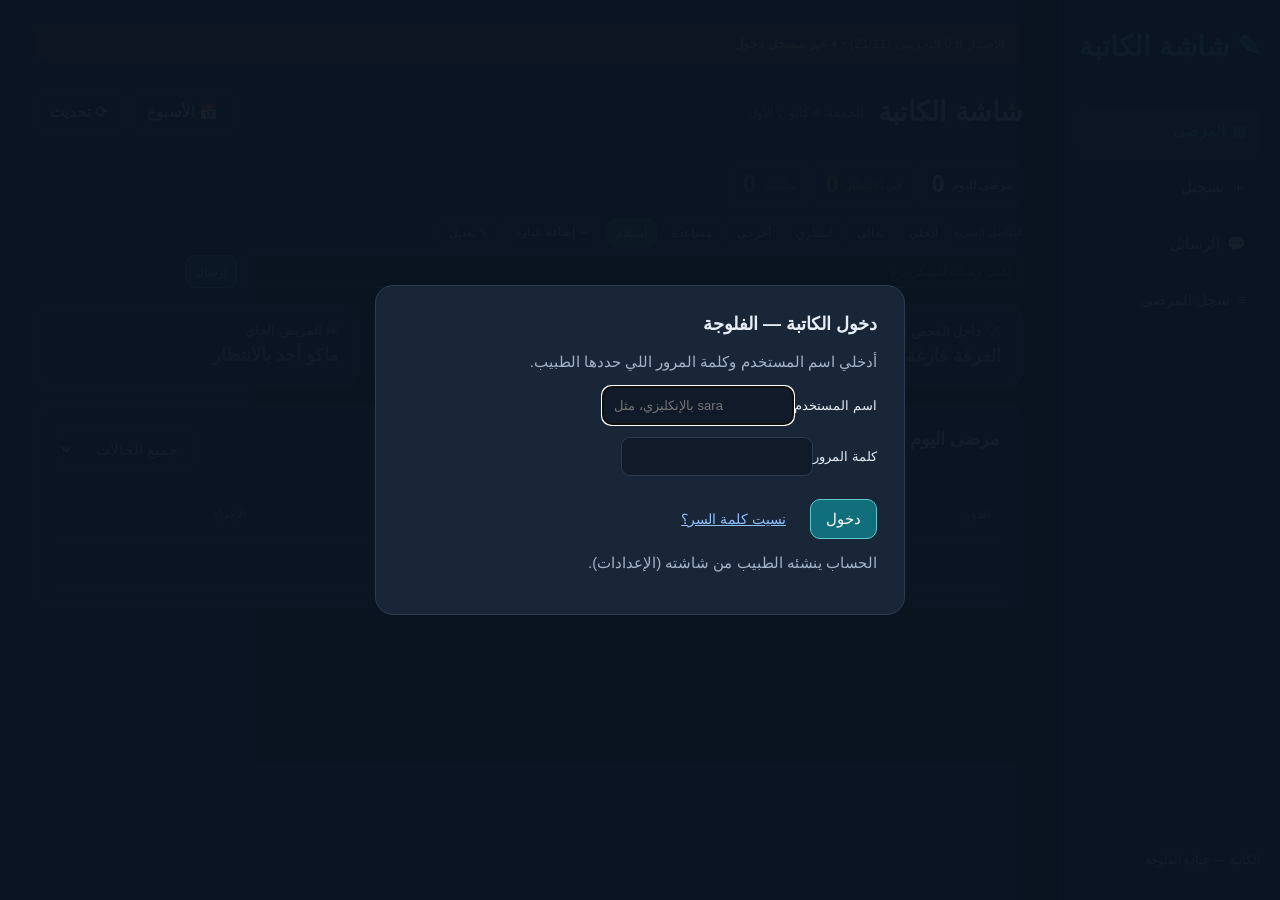
<file: test/writer-test.html>
<!doctype html><html lang="ar" dir="rtl"><head><meta charset="utf-8"><meta name="viewport" content="width=device-width,initial-scale=1"><meta http-equiv="Content-Security-Policy" content="default-src 'none'; script-src 'self' 'unsafe-inline'; style-src 'unsafe-inline'; connect-src 'self' https://*.googleapis.com wss://*.googleapis.com https://radiraq.app.n8n.cloud; worker-src 'self'; img-src data: 'self'; manifest-src 'self'; base-uri 'none'; form-action 'none'; object-src 'none'; frame-src 'self' about:"><link rel="manifest" href="writer-test.webmanifest"><link rel="apple-touch-icon" href="../icon-sec-192.png"><meta name="apple-mobile-web-app-capable" content="yes"><meta name="mobile-web-app-capable" content="yes"><meta name="apple-mobile-web-app-title" content="الكاتبة"><meta name="theme-color" content="#101a28"><title>عيادتي | شاشة الكاتبة — تجريبية</title><style>
:root{--bg:#f3f6fa;--paper:#fff;--ink:#182943;--muted:#718097;--line:#e6ebf2;--brand:#137d89;--soft:#e7f5f4;--shadow:0 8px 35px #1b334008}*{box-sizing:border-box}body{margin:0;background:var(--bg);color:var(--ink);font:15px 'Segoe UI',Tahoma,sans-serif}body.dark{--bg:#101a28;--paper:#192638;--ink:#e7edf7;--muted:#a3b3c8;--line:#2c3c50;--soft:#163f47;--shadow:none}button,input,select{font:inherit}button{cursor:pointer;border:1px solid var(--line);border-radius:10px;padding:10px 15px;background:var(--paper);color:var(--ink)}button:hover{border-color:var(--brand)}button.primary{background:var(--brand);color:#fff;border-color:var(--brand)}button:disabled{opacity:.45;cursor:not-allowed}input,select{padding:11px;border:1px solid var(--line);border-radius:9px;background:var(--bg);color:var(--ink);min-width:0}aside{width:222px;position:fixed;inset:0 0 0 auto;background:var(--paper);padding:30px 20px;border-left:1px solid var(--line)}.logo{font-size:28px;font-weight:800;color:var(--brand)}.muted,small{color:var(--muted)}aside nav{display:grid;gap:10px;margin-top:45px}nav button{text-align:right;border:0;padding:14px}nav button.active{background:var(--soft);color:var(--brand);font-weight:700}.aside-foot{position:absolute;bottom:28px;font-size:12px;line-height:2}main{margin-right:222px;padding:25px 35px;max-width:1700px}.banner{padding:11px 18px;background:#fff1d5;color:#795311;border-radius:10px;font-size:13px;display:flex;justify-content:space-between;gap:10px;flex-wrap:wrap}header{display:flex;justify-content:space-between;align-items:center;gap:15px;margin:28px 0}.tools{display:flex;gap:8px;flex-wrap:wrap}h1{font-size:27px;margin:0 0 8px}h2{font-size:18px;margin:0 0 18px}h3{font-size:16px}.stats{display:grid;grid-template-columns:repeat(4,1fr);gap:17px;margin-bottom:24px}.card{background:var(--paper);border:1px solid var(--line);border-radius:16px;padding:22px;box-shadow:var(--shadow)}.stat b{display:block;font-size:29px;margin-top:12px}.stat small{display:block;margin-top:5px}.grid{display:grid;grid-template-columns:minmax(0,1fr) 300px;gap:22px}.toolbar{display:flex;gap:10px;justify-content:space-between;flex-wrap:wrap;margin-bottom:20px}.tablewrap{overflow:auto}table{width:100%;border-collapse:collapse;white-space:nowrap}td,th{text-align:right;padding:16px 10px;border-bottom:1px solid var(--line)}th{font-size:12px;color:var(--muted);font-weight:500}td b{display:block}td small{font-size:11px}.badge{display:inline-block;padding:5px 10px;border-radius:7px;font-size:12px;background:var(--soft);color:var(--brand)}.badge.wait{background:#fff1d5;color:#91630f}.badge.cancel{background:#fde8e8;color:#b03d3d}.num{color:var(--muted);font-weight:700}.side{display:grid;gap:20px;align-content:start}.current{background:var(--brand);color:white}.current small{color:#d0eeed}.current h3{font-size:23px;margin:18px 0 9px}.quick{display:grid;gap:9px}.quick button{text-align:right}.notice{padding:12px 0;border-bottom:1px solid var(--line);line-height:1.7}.notice small{display:block}.formgrid{display:grid;grid-template-columns:1fr 1fr;gap:16px}label{display:grid;gap:8px;font-size:13px}.full{grid-column:1/-1}dialog{border:1px solid var(--line);border-radius:18px;background:var(--paper);color:var(--ink);padding:27px;width:min(530px,94vw)}dialog::backdrop{background:#12233b88}.actions{display:flex;gap:9px;margin-top:23px}.empty{padding:30px;text-align:center;color:var(--muted)}.hidden{display:none!important}#toast{position:fixed;bottom:24px;left:25px;background:var(--ink);color:var(--paper);padding:14px 24px;border-radius:12px;z-index:100}a{color:var(--brand)}.ledger{display:grid;gap:15px}.description{line-height:1.9}.money{font-variant-numeric:tabular-nums}.section-note{padding:15px;background:var(--soft);border-radius:10px;margin:15px 0;line-height:1.8}@media(max-width:1100px){.grid{grid-template-columns:1fr}.side{grid-template-columns:1fr 1fr}.stats{grid-template-columns:1fr 1fr}}@media(max-width:760px){aside{position:static;width:auto;padding:15px;border:0}.logo{font-size:22px}aside nav{display:flex;overflow:auto;margin-top:15px;gap:4px}nav button{white-space:nowrap;padding:10px}.aside-foot{display:none}main{margin:0;padding:16px}header{align-items:start;flex-direction:column;margin:20px 0}.card{padding:16px}.stats{gap:10px}.stat b{font-size:24px}.side{grid-template-columns:1fr}.formgrid{grid-template-columns:1fr}.full{grid-column:auto}h1{font-size:24px}.tools{width:100%}.tools select{flex:1}.banner{font-size:12px}}
#registration{margin-bottom:24px}.registration{max-width:850px;margin:0 auto}.registration h2{font-size:24px}.registration input,.registration select{padding:15px}.registration .primary{padding:15px 25px}.sound-list{display:flex;gap:9px;flex-wrap:wrap;margin:15px 0}body.dark{--brand:#60c8d0}.dark button.primary,.dark .current{background:#116f7b;color:white}.stats.staff-stats{grid-template-columns:repeat(3,minmax(0,1fr))}@media(max-width:760px){.stats.staff-stats{grid-template-columns:1fr 1fr}}@media(max-width:450px){.stats.staff-stats{grid-template-columns:1fr}}#sound{width:42px;height:42px;padding:8px;font-size:21px;display:inline-grid;place-items:center}.next-patient-panel{margin-bottom:20px;border-color:var(--brand)}.next-patient-panel h3{font-size:23px;margin:10px 0}.next-controls{display:flex;gap:9px;flex-wrap:wrap;margin-top:14px}.next-controls input,.next-controls select{flex:1;min-width:160px}.next-patient-panel .actions{flex-wrap:wrap;margin-top:14px}.banner{background:#302b20;color:#e7cd96}#secretaryLogin::backdrop,#doctorLogin::backdrop{background:#0b1422f5}#secretaryPreviewShell{position:fixed;inset:0;z-index:200;background:var(--bg);display:flex;flex-direction:column}#secretaryPreviewShell .preview-bar{padding:10px 16px;border-bottom:1px solid var(--line)}#secretaryPreviewShell iframe{width:100%;border:0;flex:1;background:var(--bg)}.queue-order-details{margin-top:18px}.queue-order-details summary{cursor:pointer}.queue-order-row{display:flex;align-items:center;justify-content:space-between;gap:12px;padding:12px 0;border-top:1px solid var(--line)}.queue-order-row small{display:block;margin-top:5px}.queue-order-buttons{display:flex;gap:6px;flex-wrap:wrap}.queue-order-buttons button{padding:6px 10px;font-size:12px}@media(max-width:600px){.queue-order-row{align-items:start;flex-direction:column}}.compact-next{display:flex;align-items:center;gap:5px;padding:5px 8px;background:var(--paper);border:1px solid var(--line);border-radius:9px;max-width:100%}.compact-next span{font-size:14px;font-weight:600;max-width:240px;overflow:hidden;text-overflow:ellipsis;white-space:nowrap}.compact-next button{padding:3px 8px;font-size:17px;border-radius:6px;line-height:1.3}.tools{align-items:center}.compact-next button:focus-visible{outline:2px solid var(--brand)}
html{-webkit-text-size-adjust:100%;text-size-adjust:100%}body{min-width:0}main,header,.tools,.formgrid,.registration{min-width:0}.mobile-preview-note{padding:10px 14px;background:#302b20;color:#e7cd96;font-size:13px;line-height:1.7}
@media(max-width:760px){
 aside{padding:10px 12px;border-bottom:1px solid var(--line)}.logo{display:inline-block;font-size:21px;margin-left:10px}aside>small{font-size:11px}
 aside nav{display:grid;grid-template-columns:repeat(3,minmax(0,1fr));gap:5px;margin-top:10px;overflow:visible}aside nav button{font-size:11px;white-space:normal;text-align:center;padding:8px 4px;min-height:38px;line-height:1.4}
 main{padding:10px 12px}.banner{font-size:10px;line-height:1.5;padding:7px 10px;gap:3px}.banner span{display:block;width:100%}
 header{position:static;padding:0;gap:10px;margin:12px 0}header>div:first-child{width:100%}h1{font-size:20px;margin:0 0 4px}#date{font-size:10px}.tools{width:100%;display:flex;gap:6px;align-items:center;flex-wrap:wrap}
 .stats,.stats.staff-stats{display:flex;width:100%;flex:0 0 100%;gap:6px}.stats .stat{flex:1;min-width:0;padding:6px;border-radius:9px}.stats .stat span{font-size:10px}.stats .stat b{font-size:20px;margin-top:2px}
 #sound{width:36px;height:36px;font-size:19px;flex:0 0 36px}.compact-next{flex:1;min-width:0;height:38px;gap:4px;padding:4px 6px}.compact-next span{flex:1;min-width:0;max-width:none;font-size:13px}.compact-next button{padding:4px 8px;min-width:30px}#add{font-size:11px;padding:9px 8px;white-space:nowrap}
 .card{padding:14px;border-radius:12px}.registration h2{font-size:19px;margin-bottom:8px}.registration p.muted{font-size:11px;margin:6px 0 12px}.registration .formgrid{gap:11px}.registration label{font-size:12px;gap:5px}.registration input,.registration select{padding:10px;font-size:16px;min-height:42px;width:100%}.registration .primary{padding:11px 14px;font-size:13px}.registration .actions{margin-top:14px;gap:6px;flex-wrap:wrap}.registration .actions button{font-size:12px;padding:10px 12px}#toggleSecondExam{padding:6px 10px;font-size:11px}#formError:empty{display:none}td,th{padding:10px 7px;font-size:12px}
}

header>div:first-child{display:flex;align-items:center;gap:14px;flex-wrap:wrap}header h1{margin:0}#date{font-size:13px}body[data-page="queue"] .stats{grid-template-columns:repeat(3,minmax(0,1fr))}@media(max-width:600px){header>div:first-child{gap:8px}#date{font-size:12px}body[data-page="queue"] .stats{grid-template-columns:repeat(3,minmax(0,1fr))}}

.stats,.stats.staff-stats{display:flex;gap:8px;margin-bottom:16px;flex-wrap:nowrap}
.stats .stat{flex:0 1 170px;min-width:0;padding:9px 12px;border-radius:10px;display:flex;align-items:center;justify-content:space-between;gap:12px;box-shadow:none}
.stats .stat span{font-size:12px;white-space:nowrap}.stats .stat b{font-size:23px;margin:0}.stats .stat small{display:none}
@media(max-width:760px){.stats .stat{flex:1;padding:7px;gap:5px}.stats .stat span{font-size:10px}.stats .stat b{font-size:20px}}
.overview-bar{display:flex;align-items:center;gap:12px;flex-wrap:wrap;margin-bottom:16px}.overview-bar .stats{display:flex!important;gap:8px;margin:0}.overview-bar .stats .stat{flex:none;min-width:0;padding:8px 10px;justify-content:flex-start;gap:7px;background:var(--paper);border:1px solid var(--line)}.overview-bar .stats .stat span,.overview-bar .stats .stat b{margin:0;color:inherit!important}.overview-bar .stats .stat:nth-child(1){color:#fff}.overview-bar .stats .stat:nth-child(2){color:#c69a6b}.overview-bar .stats .stat:nth-child(3){color:#82aa91}.doctor-quick{display:flex;align-items:center;gap:6px;flex-wrap:wrap}.doctor-quick>span{font-size:11px;color:var(--muted)}.doctor-quick .quick{display:flex;gap:5px;flex-wrap:wrap}.doctor-quick button{font-size:12px;padding:7px 9px}.stats .stat small{display:none}@media(max-width:760px){.overview-bar{gap:8px}.overview-bar .stats{width:auto}.overview-bar .stats .stat{padding:7px;gap:5px}.overview-bar .stats .stat span{font-size:11px}.overview-bar .stats .stat b{font-size:20px}}.queue-inline{display:flex;align-items:center;gap:7px}.queue-inline .compact-next{display:flex;align-items:center;gap:6px;max-width:none;white-space:normal}.queue-inline #nextPatientName{font-size:13px;max-width:none}.queue-inline #sound{padding:7px 9px}.overview-bar{gap:9px}.doctor-quick .quick-receive{background:#3f8062;color:#fff;border-color:#3f8062}.doctor-quick .quick-receive:hover{background:#356d53;border-color:#356d53}
/* v0.3 phone layout: tables become cards, nothing wider than the screen */
html,body{max-width:100%;overflow-x:hidden}
#toast{max-width:min(560px,calc(100vw - 24px));line-height:1.6}
.sound-banner{display:block;width:100%;margin:0 0 12px;padding:12px 14px;border:0;border-radius:12px;background:#a66408;color:#fff;font-weight:700;font-size:15px;text-align:center;animation:soundPulse 1.6s ease-in-out infinite}
@keyframes soundPulse{50%{opacity:.75}}
@media(max-width:760px){
 #toast{left:12px;right:12px;bottom:12px;padding:12px 14px;font-size:14px}
 .tablewrap{overflow:visible}
 table,tbody,tr,td{display:block;width:100%;white-space:normal}
 thead{display:none}
 tbody tr{display:flex;flex-wrap:wrap;align-items:center;gap:6px 10px;padding:12px;margin-bottom:10px;border:1px solid var(--line);border-radius:12px;background:var(--paper)}
 tbody td{width:auto;border:0;padding:0;font-size:13px}
 tbody td.num{flex:0 0 auto;font-size:15px}
 tbody td:nth-child(2){flex:1 1 55%;min-width:0}
 tbody td:last-child{flex:1 1 100%;display:flex;flex-wrap:wrap;gap:6px}
 tbody td:last-child:empty{display:none}
 tbody td:last-child button{flex:1 1 auto;padding:9px 8px;font-size:13px}
 tbody td.empty{flex:1 1 100%;text-align:center}
 #catalogRows tr td{flex:1 1 100%!important}#catalogRows input{width:100%}
 .toolbar{flex-direction:column;align-items:stretch}.toolbar>*{width:100%}
 .overview-bar{flex-direction:column;align-items:stretch}
 body .overview-bar #stats.stats{display:grid!important;grid-template-columns:repeat(2,minmax(0,1fr))!important;width:100%}
 .overview-bar .stats .stat{justify-content:space-between}
 .queue-inline,.queue-inline .compact-next{width:100%}
 .doctor-quick .quick{display:grid;grid-template-columns:repeat(3,minmax(0,1fr));width:100%}
 .doctor-quick{width:100%}.doctor-quick>#addQuickPhrase,.doctor-quick>#editQuick{width:100%}
 .actions{flex-wrap:wrap}.actions button{flex:1 1 auto}
 .quick button{width:100%}
 dialog{padding:20px}
}
#sound{display:none!important}.cs-card{margin-bottom:20px}.cs-tiles{display:grid;grid-template-columns:repeat(5,minmax(0,1fr));gap:10px;margin-bottom:18px}.cs-tile{border:1px solid var(--line);border-radius:14px;padding:14px;background:var(--bg)}.cs-tile span{display:block;font-size:13px;color:var(--muted)}.cs-tile b{display:block;font-size:34px;line-height:1.2;margin-top:6px;font-variant-numeric:tabular-nums}.cs-done b{color:#7bdbc2}.cs-wait b{color:#f3ca77}.cs-cancel b{color:#ff9a9a}.cs-money b{font-size:26px}.cs-row{position:relative;display:flex;justify-content:space-between;align-items:center;gap:12px;padding:12px 14px;margin-bottom:6px;border-radius:10px;overflow:hidden;background:var(--bg)}.cs-row span{position:relative;z-index:1;font-size:16px;font-weight:600}.cs-row b{position:relative;z-index:1;font-size:26px;font-variant-numeric:tabular-nums}.cs-row i{position:absolute;inset:0 0 0 auto;background:#60c8d022;border-left:3px solid #60c8d0}.acc-tabs{display:flex;gap:6px;margin-bottom:16px;background:var(--paper);border:1px solid var(--line);border-radius:14px;padding:6px;position:sticky;top:0;z-index:5}.acc-tabs button{flex:1;border:0;background:none;padding:12px 8px;font-weight:600;border-radius:10px}.acc-tabs button.active{background:var(--soft);color:var(--brand)}.acc-nav{display:flex;align-items:center;justify-content:space-between;gap:10px;margin-bottom:14px}.acc-nav h2{margin:0;font-size:22px}.acc-nav button{min-width:46px;font-size:18px}.acc-range{display:flex;gap:8px;flex-wrap:wrap;align-items:end;margin-bottom:12px}.acc-range label{flex:1;min-width:140px}.acc-quick{display:flex;gap:6px;flex-wrap:wrap;margin-bottom:16px}.acc-quick button{padding:8px 12px;font-size:13px}.cs-tile em{display:block;font-style:normal;font-size:12px;margin-top:4px;color:var(--muted)}.cs-tile em.up{color:#7bdbc2}.cs-tile em.down{color:#ff9a9a}.cs-mini{display:grid;grid-template-columns:repeat(4,minmax(0,1fr));gap:8px;margin-bottom:18px}.cs-mini div{border-top:1px solid var(--line);padding-top:8px}.cs-mini span{display:block;font-size:12px;color:var(--muted)}.cs-mini b{font-size:18px}.cs-mini .bad b{color:#ff9a9a}.acc-chart{display:flex;align-items:flex-end;gap:3px;height:150px;padding:8px 4px 0;border-bottom:1px solid var(--line);margin-bottom:4px;direction:ltr}.acc-chart div{flex:1;min-width:3px;background:#60c8d0;border-radius:3px 3px 0 0;position:relative}.acc-chart div.zero{background:var(--line);height:2px!important}.acc-chart div.today{background:#f3ca77}.acc-axis{display:flex;justify-content:space-between;font-size:11px;color:var(--muted);direction:ltr;margin-bottom:18px}.cs-tile.bad{border-color:#b33333}.cs-tile.bad b{color:#ff9a9a}.cs-tile.good b{color:#7bdbc2}.acc-moves summary{cursor:pointer;padding:10px 0;font-weight:600}@media(max-width:760px){.cs-mini{grid-template-columns:repeat(2,minmax(0,1fr))}.acc-tabs button{font-size:13px;padding:10px 4px}}.rep-day{border:1px solid var(--line);border-radius:12px;margin-bottom:8px;background:var(--bg)}.rep-day summary{display:flex;align-items:center;gap:12px;padding:12px 14px;cursor:pointer;flex-wrap:wrap}.rep-day summary b{font-size:16px}.rep-day summary span{flex:1;color:var(--muted);font-size:13px}.rep-day summary strong{font-size:20px;font-variant-numeric:tabular-nums}.rep-grid{display:grid;grid-template-columns:repeat(3,minmax(0,1fr));gap:8px;padding:0 14px 10px}.rep-grid div{border-top:1px solid var(--line);padding-top:8px}.rep-grid span{display:block;font-size:12px;color:var(--muted)}.rep-grid b{font-size:17px}.rep-day p{padding:0 14px 12px;margin:0}@media(max-width:760px){.rep-grid{grid-template-columns:repeat(2,minmax(0,1fr))}}@media(max-width:760px){.cs-tiles{grid-template-columns:repeat(2,minmax(0,1fr))}.cs-tile b{font-size:28px}.cs-money{grid-column:1/-1}}.clinic-switch{display:flex;gap:6px;margin-top:14px}.clinic-switch a{flex:1;text-align:center;padding:8px;border:1px solid var(--line);border-radius:10px;color:var(--ink);text-decoration:none;font-size:14px}.clinic-switch a.on{background:var(--brand);border-color:var(--brand);color:#fff;font-weight:700}@media(max-width:760px){.clinic-switch{margin:8px 0}}.age-row{display:flex;gap:8px;align-items:stretch}.age-row input{flex:1;min-width:0}#outDlg .quick button.active{background:#16724b;color:#fff;border-color:#16724b}#outDlg .quick{display:grid;grid-template-columns:1fr 1fr;gap:8px}#current .out-mini{display:block;margin-top:10px;padding:4px 10px;font-size:12px;background:transparent;border:1px dashed #ffffff40;color:inherit;opacity:.6;border-radius:8px;min-height:0;box-shadow:none}#current .out-mini:hover{opacity:1}#outDlg .out-y,#outDlg .out-g{padding:14px;font-size:15px;font-weight:700;border-radius:12px;color:#fff;border:0}#outDlg .out-y{background:#b33333}#outDlg .out-g{background:#16724b}.badge.out{background:#ede4ff;color:#5b3aa0;font-weight:700}tr:has(.badge.out){background:#7551a81f}.refresh-btn{min-height:44px;padding:8px 14px;border-radius:12px;font-weight:700;white-space:nowrap}@media(max-width:760px){.refresh-btn{padding:8px 12px}.refresh-btn span{display:none}}.quick-msg{display:flex;gap:6px;width:100%}.quick-msg input{flex:1;min-width:0;padding:8px 10px;font-size:13px}.quick-msg button{white-space:nowrap}#secAlert{position:fixed;inset:0;z-index:9999;display:flex;align-items:center;justify-content:center;background:#0b1422cc;padding:18px}#secAlert.hidden{display:none!important}#secAlert .sa-box{background:var(--paper);color:var(--ink);border:3px solid #c2410c;border-radius:20px;padding:26px 24px;width:min(460px,100%);text-align:center;box-shadow:0 20px 60px #0008;animation:saPop .25s ease}#secAlert .sa-head{font-size:14px;color:#c2410c;font-weight:800;margin-bottom:12px}#secAlert .sa-text{font-size:26px;font-weight:800;line-height:1.5;margin:6px 0 10px;word-break:break-word}#secAlert .sa-meta{font-size:13px;color:var(--muted);margin-bottom:18px}#secAlert .sa-ok{width:100%;padding:15px;font-size:18px;font-weight:800;background:#3f8062;color:#fff;border:0;border-radius:12px}@keyframes saPop{from{transform:scale(.9);opacity:0}to{transform:none;opacity:1}}#enterNote{position:fixed;top:14px;left:0;right:0;margin:0 auto;width:fit-content;z-index:9000;background:#16724b;color:#fff;padding:14px 22px;border-radius:14px;box-shadow:0 10px 35px #0007;font-size:17px;font-weight:700;max-width:92vw;text-align:center;display:flex;gap:14px;align-items:center;animation:enIn .3s ease}#enterNote.hidden{display:none!important}#enterNote small{display:block;font-size:12px;font-weight:400;opacity:.85}#enterNote button{background:#ffffff26;color:#fff;border:0;padding:6px 10px;border-radius:8px}@keyframes enIn{from{opacity:0;transform:translateY(-12px)}to{opacity:1;transform:none}}
#rows td b{font-size:18px}#rows td small{font-size:14px;color:#c9d5e4;line-height:1.7}body:not(.dark) #rows td small{color:#3f5068}
#rows tr.done-row{display:none}body.show-done #rows tr.done-row{display:table-row;opacity:.7}
.edit-mini{padding:6px 12px!important;font-size:15px!important;width:auto!important;min-width:0!important}
#doneToggle{width:100%;margin-top:12px;padding:12px;font-size:15px;font-weight:700}
#current{display:none!important}#nowCard{display:grid;grid-template-columns:2fr 1fr;gap:14px;margin-bottom:18px}
#nowCard .nc-box{background:var(--paper);border:1px solid var(--line);border-radius:16px;padding:18px 20px}
#nowCard .nc-in{border:2px solid #16724b;background:linear-gradient(0deg,#16724b14,#16724b14),var(--paper)}
#nowCard .nc-l{font-size:13px;color:var(--muted);font-weight:700;display:block;margin-bottom:6px}
#nowCard .nc-name{font-size:26px;font-weight:800;line-height:1.35;display:block}
#nowCard .nc-next .nc-name{font-size:19px}
#nowCard .nc-d{font-size:16px;color:#c9d5e4;margin-top:4px;display:block}body:not(.dark) #nowCard .nc-d{color:#3f5068}
#nowCard .nc-empty{font-size:18px;color:var(--muted);font-weight:700}
#secCash{margin-bottom:20px;border:2px solid var(--brand)}#secCash h2{margin-bottom:14px}
#secCash .sc-tiles{display:grid;grid-template-columns:repeat(4,minmax(0,1fr));gap:10px}
#secCash .sc-t{border:1px solid var(--line);border-radius:12px;padding:14px;background:var(--bg)}
#secCash .sc-t span{display:block;font-size:13px;color:var(--muted)}#secCash .sc-t b{display:block;font-size:24px;margin-top:6px}#secCash .sc-t small{display:block;font-size:12px;margin-top:3px}
#secCash .sc-hand{background:var(--brand);border-color:var(--brand);color:#fff}#secCash .sc-hand span,#secCash .sc-hand small{color:#e0f4f2}
#secCash .sc-line{margin-top:12px;font-size:15px;line-height:1.9}#secCash .sc-warn{color:#e0a43a;font-weight:700}
@media(max-width:760px){#nowCard{grid-template-columns:1fr}#nowCard .nc-name{font-size:23px}#secCash .sc-tiles{grid-template-columns:1fr 1fr}
aside nav{display:flex!important;overflow-x:auto!important;flex-wrap:nowrap!important;gap:6px!important;padding-bottom:4px}aside nav button{white-space:nowrap!important;flex:0 0 auto;font-size:13px!important;min-height:0!important;padding:9px 12px!important}
.banner{font-size:10px!important;padding:5px 9px!important}}
.cp{display:inline-flex;align-items:center;gap:6px;font:inherit;font-weight:700;padding:3px 8px;margin:1px 0;border-radius:9px;border:1px dashed #77889988;background:transparent;color:inherit;cursor:pointer;text-align:right;max-width:100%;overflow-wrap:anywhere}.cp small{font-size:12px;opacity:.7}.cp.age{font-weight:600;font-size:inherit;padding:1px 6px}.cp:hover{border-style:solid}.cp.ok{border-color:#2f9e74;color:#7bdbc2}#rows td>.cp{font-size:16px;display:flex}.cp.nc-cp{padding:4px 10px}.cp-both{font-size:13px;padding:5px 9px}</style><style id="v32css">
/* v0.32: the today list fits its card instead of being cut at the left */
.grid>*{min-width:0}.tablewrap{max-width:100%}
table:has(#rows) thead th{white-space:normal}
@media(min-width:761px){
#rows td.m-name,#rows td.m-act{white-space:normal}
#rows td.m-name>*,#rows td.m-act>*{white-space:nowrap}
#rows td.m-name>.hx-row{white-space:normal}
#rows td.m-act>*{margin-block:2px}
}
</style>
</head><body class="dark" data-page="queue"><noscript><div class="mobile-preview-note">هذه معاينة لا تشغّل الأزرار والبيانات. افتح الصفحة في متصفح يدعم JavaScript لاستخدام البرنامج.</div></noscript><aside><div class="logo">◈ عيادتي</div><div class="clinic-switch"><a href="doctor-test.html" data-c="fallujah">الفلوجة</a><a href="doctor-karma-test.html" data-c="karma">الكرمة</a></div><nav id="nav"><button data-page="queue" class="active">▤ مرضى اليوم</button><button data-page="registration">＋ تسجيل المرضى</button><button data-page="cash">◫ الصندوق والحسابات</button><button data-page="expenses">▣ المصاريف والوصولات</button><button data-page="messages">◌ التواصل والتنبيهات</button><button data-page="settings">⚙ الإعدادات وحساب السكرتيرة</button><button data-page="audit">≡ سجل النشاط</button></nav><div class="aside-foot">د. يونس الكبيسي<br>نسخة تجريبية • الإصدار 0.7<br>بيانات وهمية فقط</div></aside><main><div class="banner"><span>الإصدار 0.8 التجريبي (21/11) • <b id="syncState">● جارٍ الاتصال…</b></span><span>نسخة تجريبية على سيرفر منفصل • استخدم أسماء وهمية فقط</span></div><header><div><h1 id="heading">عيادتي</h1><span class="muted" id="date"></span></div><div class="tools"><button type="button" id="weekBtn" class="week-btn" title="حجوزات الأسبوع" aria-label="حجوزات الأسبوع">📅 <span>الأسبوع</span></button><button type="button" id="refreshBtn" class="refresh-btn" title="تحديث الصفحة" aria-label="تحديث الصفحة" onclick="var n=document.getElementById('name');if(n&&n.value.trim()&&!confirm('اكو اسم مكتوب بالتسجيل وراح ينمسح. تحدّث الصفحة؟'))return;location.reload()">⟳ <span>تحديث</span></button><button type="button" id="secretaryLogout" class="hidden">خروج</button><select style="display:none" id="role" hidden aria-hidden="true" tabindex="-1"><option value="doctor">الطبيب</option></select><button class="primary hidden" id="add" hidden>＋ مريض تجريبي</button></div></header><div hidden inert><div class="card next-patient-panel" id="nextPatientPanel"><small class="muted">المريض التالي للفحص</small><p id="nextPatientInfo" class="muted"></p><p id="nextPatientRoom" class="muted"></p><div class="next-controls"><input id="patientNameSearch" placeholder="ابحث باسم المريض أو رقم الدور" aria-label="ابحث عن مريض لطلبه بالاسم"><select id="namedPatient" aria-label="اختيار المريض المطلوب بالاسم"></select></div><div class="actions"><button id="requestNamedPatient">طلب المحدد من السكرتيرة</button><button id="enterNamedPatient" class="primary">إدخال المحدد مباشرة</button><button id="returnQueueOrder">العودة لترتيب الدور</button></div><div class="actions"><button id="enterNextPatient" class="primary">إدخال المريض التالي</button></div><details class="queue-order-details" open><summary>تسلسل الانتظار — تقديم وتأخير المرضى</summary><p class="muted">يمكن للطبيب والسكرتيرة تغيير التسلسل. إدخال مريض بالاسم لا يغيّر ترتيب بقية المرضى.</p><div id="queueOrderList"></div></details></div></div><section id="registration" class="hidden"><div class="card registration"><form id="patientForm"><h2>تسجيل مريض جديد</h2><p class="muted">استخدم اسمًا وهميًا فقط. رقم الهاتف اختياري.</p><div class="formgrid"><label class="full">الاسم التجريبي<input id="name" required maxlength="70" placeholder="مراجع تجريبي ٧"></label><label class="full">رقم الهاتف (اختياري)<input id="phone" type="tel" inputmode="numeric" autocomplete="off" dir="ltr" maxlength="14" placeholder="07XXXXXXXXX" style="text-align:right"><small id="phoneHint" class="muted"></small></label><label class="full">👨‍⚕️ الطبيب المحوِّل <small class="muted">(اختياري)</small><select id="referrer" aria-label="الطبيب المحول"><option value="">— بدون —</option></select></label><label>العمر <small class="muted">(للطفل: سنة وشهر ويوم حسب الحاجة)</small><span class="age-row"><input id="age" type="number" min="0" max="120" step="1" placeholder="سنة" aria-label="العمر بالسنوات"><input id="ageMonths" type="number" min="0" max="11" step="1" placeholder="شهر" aria-label="الأشهر"><input id="ageDays" type="number" min="0" max="30" step="1" placeholder="يوم" aria-label="الأيام"></span></label><label>نوع الفحص<select id="exam"><option>البطن</option><option>الغدة الدرقية</option><option>شرايين الرقبة (Carotid)</option><option>DVT — الساق الواحدة</option><option>دماغ الأطفال</option><option>الخصية</option><option>المنطقة الأربية (Inguinal)</option><option>الأنسجة الرخوة (Soft tissue)</option><option>الأنسجة الرخوة مع الدوبلر (Soft tissue Doppler)</option><option>شرايين الأطراف السفلية</option><option>AVF Mapping — جهة واحدة</option><option>AVF Mapping — الجهتان</option><option>خزعة الغدة الدرقية — واحدة</option><option>خزعة الغدة الدرقية — خزعتان</option><option>دوبلر الحامل</option><option>الحوض فقط</option></select></label><div class="full"><input id="twoExams" type="checkbox" hidden><button id="toggleSecondExam" type="button" class="primary" aria-expanded="false" aria-controls="exam2">＋ إضافة فحص ثانٍ للمريض نفسه</button><select id="exam2" class="hidden" aria-label="الفحص الثاني" style="display:block;width:100%;margin-top:12px"></select></div><label>السعر الإجمالي (ألف دينار)<select id="pricePreset"><option value="0">مجاني</option><option value="5">5</option><option value="10">10</option><option value="15">15</option><option value="20" selected>20</option><option value="25">25</option><option value="30">30</option><option value="35">35</option><option value="40">40</option><option value="45">45</option><option value="50">50</option><option value="55">55</option><option value="60">60</option><option value="65">65</option><option value="70">70</option><option value="75">75</option><option value="80">80</option><option value="85">85</option><option value="90">90</option><option value="95">95</option><option value="100">100</option><option value="105">105</option><option value="110">110</option><option value="115">115</option><option value="120">120</option><option value="125">125</option><option value="130">130</option><option value="135">135</option><option value="140">140</option><option value="145">145</option><option value="150">150</option><option value="155">155</option><option value="160">160</option><option value="165">165</option><option value="170">170</option><option value="175">175</option><option value="180">180</option><option value="185">185</option><option value="190">190</option><option value="195">195</option><option value="200">200</option><option value="205">205</option><option value="210">210</option><option value="215">215</option><option value="220">220</option><option value="225">225</option><option value="230">230</option><option value="235">235</option><option value="240">240</option></select><input id="visitPrice" type="hidden" value="20"><small id="priceHint">السعر تلقائي حسب الفحص والعمر، ويمكن تعديله من القائمة.</small></label></div><p id="formError" role="alert"></p><div class="actions"><button class="primary" type="submit">تسجيل وإضافة إلى الانتظار</button><button type="reset">مسح الحقول</button></div><details style="margin-top:18px"><summary style="cursor:pointer">الخصم وسبب الخصم</summary><div class="formgrid" style="margin-top:15px"><label>الخصم (ألف دينار)<input id="discount" type="number" min="0" step="5" value="0"><small>بالألف — من مضاعفات 5 فقط (مثال: 15 = خمسة عشر ألف)</small></label><label class="full">سبب الخصم<input id="reason" maxlength="120"></label></div></details></form></div></section><div class="overview-bar"><div id="stats" class="stats"></div><div class="queue-inline"><button id="sound" aria-label="تفعيل الصوت" title="تفعيل الصوت" aria-pressed="false">🔇</button><div class="compact-next" aria-label="المريض التالي"><span id="nextPatientName" aria-live="polite">بانتظار تشغيل الصفحة…</span><button type="button" id="previousPatient" aria-label="تقديم الدور" title="تقديم الدور">↑</button><button type="button" id="followingPatient" aria-label="تأخير الدور" title="تأخير الدور">↓</button></div></div><div class="doctor-quick"><span>التواصل السريع</span><div class="quick" id="quick"></div><button type="button" id="addQuickPhrase">＋ إضافة عبارة</button><button type="button" id="editQuick" title="تعديل أزرار التواصل السريع" aria-label="تعديل أزرار التواصل السريع">✎<span class="aq-t"> تعديل</span></button><div class="quick-msg"><input id="quickMessage" maxlength="200" placeholder="اكتب رسالة للسكرتيرة" aria-label="رسالة للسكرتيرة"><button type="button" class="primary" id="quickSend">إرسال</button></div></div></div><section id="queue"><div class="grid"><div class="card"><div class="toolbar"><h2>مرضى اليوم</h2><input id="search" placeholder="ابحث بالاسم أو رقم الدور أو الهاتف" aria-label="بحث"><select id="filter" aria-label="حالة المريض"><option value="all">جميع الحالات</option><option>بانتظار الدخول</option><option>داخل الفحص</option><option>مكتمل</option><option>ملغي</option><option>مؤجل</option><option>يرجع يكمل</option></select></div><div class="tablewrap"><table><thead><tr><th>الدور</th><th>المريض / الفحص</th><th>الحالة</th><th>الإجراء</th></tr></thead><tbody id="rows"></tbody></table></div></div><div class="side"><div class="card current" id="current"></div><div class="card"><h2>آخر التنبيهات</h2><div id="recent"></div></div></div></div></section><section id="cash" class="hidden"><div class="acc-tabs" role="tablist"><button type="button" data-acc="today" class="active">اليوم</button><button type="button" data-acc="month">الشهر</button><button type="button" data-acc="range">من تاريخ إلى تاريخ</button></div><div id="accToday"><div class="card cs-card"><h2>ملخص اليوم</h2><div id="cashSummary"></div></div><div class="card"><h2>الصندوق اليومي</h2><div class="section-note">تُحسب المقبوضات عند تسجيل الدفع فعليًا. استرداد المدفوعات حركة منفصلة مسجلة بسبب واضح.</div><div class="formgrid"><label>المبلغ الموجود فعليًا (ألف دينار)<input id="counted" type="number" min="0" step="5"><small>بالألف — من مضاعفات 5 فقط (مثال: 15 = خمسة عشر ألف)</small></label><label>ملاحظة الإغلاق<input id="closeNote" maxlength="200"></label></div><div class="actions"><button id="close" class="primary">تسجيل إغلاق الصندوق</button><button id="export">تصدير الحركات CSV</button></div><p id="reconcile" class="description"></p><details class="acc-moves"><summary>حركات اليوم (قبض، استرداد، مصاريف)</summary><div class="tablewrap"><table><thead><tr><th>الوقت</th><th>الحركة</th><th>المبلغ (ألف دينار)</th><th>السبب</th></tr></thead><tbody id="ledger"></tbody></table></div></details></div></div><div id="accMonth" class="hidden"></div><div id="accRange" class="hidden"></div></section><section id="expenses" class="hidden"><div class="card"><h2>مراجعة مصاريف العيادة والوصولات</h2><form id="expenseForm" hidden inert><div class="formgrid"><label>نوع المصروف<select id="expenseType"><option>قرطاسية</option><option>أفلام</option><option>جل السونار</option><option>أخرى</option></select></label><label>المبلغ (ألف دينار)<input id="expenseAmount" type="number" min="1" max="10000" step="1" required><small>بالألف بدون أصفار — أي رقم (مثال: 3 = ثلاث آلاف، 25 = خمسة وعشرين ألف)</small></label><label class="full">التفاصيل<input id="expenseNote" required maxlength="200" placeholder="مثل: شراء علبة جل"></label><label class="full">صورة الوصل (اختيارية)<input id="receipt" type="file" accept="image/jpeg,image/png,image/webp"><small>صورة JPG أو PNG أو WebP حتى ٥ ميغابايت؛ تُحفظ نسخة مصغرة محليًا في التجربة.</small></label></div><div class="actions"><button class="primary" type="submit" id="saveExpense">حفظ المصروف</button></div><p id="expenseError" role="alert"></p></form><div id="expenseList"></div></div></section><section id="messages" class="hidden"><div class="card"><h2>رسائل الطبيب والسكرتارية</h2><p class="muted">لكل تنبيه نغمة مختلفة. اضغط رمز السماعة أولًا؛ يجب إبقاء الصفحة مفتوحة.</p><div class="sound-list" id="soundTests"></div><p class="muted">الرسائل والتنبيهات تصل لشاشة السكرتيرة فورًا على أي جهاز.</p><div class="toolbar"><input id="message" maxlength="200" placeholder="اكتب رسالة" aria-label="نص الرسالة"><button class="primary" id="send">إرسال</button></div><div id="messageList"></div></div></section><section id="settings" class="hidden"><div class="card" style="margin-bottom:20px"><style>#catalogRows input{min-width:0;width:100%}#catalogRows td:first-child{width:46%}#catalogRows td:nth-child(2),#catalogRows td:nth-child(3){width:14%}#catalogRows td:last-child{white-space:nowrap}.cat-lbl{display:none}@media(max-width:760px){.cat-lbl{display:block;margin-bottom:4px}}</style><h2>الفحوصات والأسعار</h2><p class="muted">عدّل أي سعر أو اسم فحص واضغط «حفظ»، أو أضف فحص جديد. الأسعار بالألف دينار ومن مضاعفات 5. التغيير يوصل لشاشة السكرتيرة والكاتبة فورًا، ويطبّق على التسجيلات الجديدة فقط.</p><form id="docNewExamForm"><div class="formgrid"><label class="full">اسم الفحص الجديد<input id="docNewExamName" required maxlength="100"></label><label>أقل من ١٠ سنوات (ألف دينار)<input id="docNewChild" type="number" min="5" max="1000" step="5" required></label><label>١٠ سنوات فأكثر (ألف دينار)<input id="docNewAdult" type="number" min="5" max="1000" step="5" required></label></div><div class="actions"><button class="primary" type="submit">＋ إضافة الفحص</button></div></form><p id="docCatalogMessage" role="status"></p><div class="tablewrap"><table><thead><tr><th>اسم الفحص</th><th>أقل من ١٠ سنوات</th><th>١٠ سنوات فأكثر</th><th>الإجراء</th></tr></thead><tbody id="catalogRows"></tbody></table></div></div><div class="card"><h2>حسابات السكرتيرة والكاتبة — عيادة الفلوجة</h2><p class="muted">أنشئ حسابًا لكل سكرتيرة أو كاتبة. تدخل بيه من أي جهاز، وتگدر توقف أي حساب بضغطة.</p><div class="section-note">الحسابات محفوظة على السيرفر. اسم المستخدم بالإنكليزي بدون فراغات (مثل sara). نسيت كلمة المرور؟ من شاشة الدخول اضغط «نسيت كلمة السر؟» ويوصل رابط لإيميل العيادة dr.radiraq@gmail.com.</div><p id="accountStatus"></p><form id="secretaryAccountForm"><div class="formgrid"><label class="full">نوع الحساب<select id="staffRole"><option value="secretary">سكرتيرة</option><option value="writer">كاتبة تقارير</option></select></label><label class="full">اسم المستخدم<input id="secretaryUsername" autocomplete="off" autocapitalize="none" spellcheck="false" dir="ltr" minlength="3" maxlength="30" required placeholder="sara"></label><label>كلمة المرور الجديدة<input id="secretaryPassword" type="password" autocomplete="new-password" minlength="6" maxlength="128" required><small>٦ أحرف أو أرقام على الأقل.</small></label><label>تأكيد كلمة المرور<input id="secretaryPasswordConfirm" type="password" autocomplete="new-password" maxlength="128"></label></div><div class="actions"><button type="submit" class="primary" id="saveSecretaryAccount">إنشاء الحساب</button></div><p id="accountMessage" role="status"></p></form><div class="actions"><button type="button" class="primary" id="openSecretaryPreview">فتح شاشة السكرتيرة</button><button type="button" class="primary" id="openWriterScreen">فتح شاشة الكاتبة</button><button type="button" id="doctorLogout">تسجيل خروج الطبيب</button></div><p class="muted">يفتح شاشة السكرتيرة بصفحة جديدة.</p></div></section><section id="audit" class="hidden"><div class="card" style="margin-bottom:20px"><h2>سجل المرضى — اليوم والأيام السابقة</h2><div class="toolbar"><select id="historyDay" aria-label="اختيار اليوم"></select><input id="historySearch" placeholder="ابحث ببداية الاسم أو برقم الهاتف في كل الأيام" aria-label="بحث في السجل"><button type="button" id="backupBtn">⇩ تنزيل نسخة احتياطية</button></div><div class="tablewrap"><table><thead><tr><th>الدور</th><th>المريض / الفحص</th><th>الحالة</th><th>المبلغ</th></tr></thead><tbody id="historyRows"></tbody></table></div></div><div class="card"><h2>سجل النشاط</h2><p class="muted">كل إجراء من الطبيب أو السكرتيرة يُسجَّل هنا.</p><div id="auditList"></div></div></section></main><div hidden><input id="usPrice"><input id="dopPrice"><button id="prices"></button></div><div id="secretaryPreviewShell" class="hidden"><div class="preview-bar"><button type="button" id="closeSecretaryPreview">← العودة لشاشة الطبيب</button></div><iframe id="secretaryPreviewFrame" title="شاشة السكرتيرة"></iframe></div><dialog id="secretaryLogin"><form id="secretaryLoginForm"><h2>دخول الكاتبة — الفلوجة</h2><p class="muted" id="loginSetupInfo"></p><label>اسم المستخدم<input id="loginUsername" autocomplete="username" autocapitalize="none" spellcheck="false" dir="ltr" required maxlength="60" placeholder="بالإنكليزي، مثل sara"></label><label style="margin-top:12px">كلمة المرور<input id="loginPassword" type="password" autocomplete="current-password" required maxlength="128"></label><p id="secretaryLoginError" role="alert"></p><div class="actions"><button type="submit" class="primary" id="secretaryLoginButton">دخول</button><button type="button" id="forgotPw" style="background:transparent;border:0;color:#8fc1ff;text-decoration:underline;font-size:.95em">نسيت كلمة السر؟</button></div><p class="muted">الحساب ينشئه الطبيب من شاشته (الإعدادات).</p></form></dialog><div id="toast" class="hidden" role="status"></div><script src="fb-bundle-test.js"></script><script>
'use strict';
const uid=()=>Array.from(crypto.getRandomValues(new Uint8Array(16)),n=>n.toString(16).padStart(2,'0')).join('');
const $=id=>document.getElementById(id),KEY='clinicCloud.unused',day=()=>new Intl.DateTimeFormat('en-CA',{timeZone:'Asia/Baghdad',year:'numeric',month:'2-digit',day:'2-digit'}).format(new Date()),stamp=()=>new Date().toISOString(),money=n=>new Intl.NumberFormat('en-US',{maximumFractionDigits:3}).format(n/1000)+' ألف د.ع',time=t=>new Date(t).toLocaleTimeString('ar-IQ-u-nu-latn',{hour:'2-digit',minute:'2-digit',timeZone:'Asia/Baghdad'});let page='queue',storeOK=true;

let S=loadState();
S.expenses??=[];
const role=()=>'doctor',clinic=()=>'الفلوجة',admin=()=>role()==='admin'||role()==='doctor',canCash=()=>role()!=='doctor',canRegister=()=>role()==='doctor'||canCash(),list=()=>S.patients.filter(p=>p.clinic===clinic()),net=()=>S.ledger.filter(l=>l.clinic===clinic()).reduce((n,l)=>n+l.amount,0),roleName=()=>'الكاتبة';
function audit(text){S.audit.unshift({at:stamp(),text,clinic:clinic(),role:roleName()});save()}function toast(text){$('toast').textContent=text;$('toast').classList.remove('hidden');clearTimeout(window.toastTimer);window.toastTimer=setTimeout(()=>$('toast').classList.add('hidden'),3500)}function el(tag,text,cls){let e=document.createElement(tag);if(text!==undefined)e.textContent=text;if(cls)e.className=cls;return e}function btn(text,fn,disabled=false){let b=el('button',text);b.disabled=disabled;b.onclick=fn;return b}
function render(){const financial=role()==='doctor';document.querySelector('[data-page=cash]').classList.toggle('hidden',!financial);if(!financial&&page==='cash'){document.querySelector('[data-page=registration]').click();return}let L=list(),booked=L.filter(p=>p.wa&&!p.arrivedAt&&p.status==='مؤجل'),active=L.filter(p=>p.status!=='ملغي'&&!booked.includes(p)),wait=L.filter(p=>p.status==='بانتظار الدخول'),inside=L.find(p=>p.status==='داخل الفحص');$('date').textContent=new Date().toLocaleDateString('ar-IQ-u-nu-latn',{weekday:'long',day:'numeric',month:'long',timeZone:'Asia/Baghdad'});$('stats').replaceChildren();$('stats').classList.toggle('staff-stats',page!=='cash');document.body.dataset.page=page;[['مرضى اليوم',active.length,booked.length?'+ '+booked.length+' حجز لم يصل':''],['في الانتظار',wait.length,''],['مكتمل',L.filter(p=>p.status==='مكتمل').length,''],['صافي المقبوضات',money(net()),'بعد الاستردادات والمصاريف المسجلة']].filter((x,i)=>i<3||role()==='doctor'&&page==='cash').forEach(x=>{let d=el('div',undefined,'card stat');d.append(el('span',x[0],'muted'),el('b',x[1]));if(x[2])d.append(el('small',x[2]));$('stats').append(d)});$('rows').replaceChildren();let query=$('search').value.trim(),filtered=L.filter(p=>(p.name.includes(query)||String(p.no)===query||(!!p.phone&&p.phone.includes(toAsciiDigits(query))))&&($('filter').value==='all'?p.status!=='ملغي':p.status===$('filter').value)).sort((a,b)=>(a.status==='مكتمل')-(b.status==='مكتمل'));filtered.forEach(p=>{let tr=el('tr');tr.dataset.id=p.id;tr.append(el('td',String(p.no).padStart(2,'0'),'num'));let name=el('td');name.append(cpBtn(p.name,p.name,'',p));{const sm=el('small',p.exam);if(ageShow(p)){sm.append(' • ',cpBtn('العمر '+ageShow(p),ageShow(p),'age',p))}name.append(sm)};tr.append(name);let status=el('td');status.append(el('span',p.status,'badge '+(p.status===OUT?'out':p.status==='بانتظار الدخول'?'wait':p.status==='ملغي'?'cancel':'')));if(p.statusReason)status.append(el('small',p.statusReason+' • '+(p.statusBy||'')));if(p.status===OUT)status.append(el('small',(p.outReason||'')+' • طلع من '+mins(p.outAt)+' دقيقة'+(p.outHold?' • الدخول موقوف':'')));tr.append(status);let payment=el('td');payment.append(el('b',money(p.base-p.discount)),el('small',p.paid?'مدفوع '+money(p.paid):p.status==='ملغي'?'لا يوجد مقبوض':'غير مدفوع'));let actions=el('td');if(p.status==='بانتظار الدخول')actions.append(btn('إدخال',()=>transition(p,'داخل الفحص'),!!inside||(role()!=='doctor'&&!!S.paused[clinic()])));if(p.status==='داخل الفحص')actions.append(btn('إنهاء',()=>transition(p,'مكتمل')));if(p.status==='داخل الفحص'&&role()==='doctor'&&/البطن/.test(p.exam||''))actions.append(btn('⏸ Post void',()=>sendOut(p)));if(p.status===OUT)actions.append(btn('✓ رجع',()=>patientBack(p)));if(['بانتظار الدخول','مؤجل'].includes(p.status)){actions.append(btn('إلغاء الفحص',()=>cancel(p)));if(p.status!=='مؤجل')actions.append(btn('تأجيل',()=>defer(p)));else actions.append(btn('إعادة للانتظار',()=>transition(p,'بانتظار الدخول')));}{const ag=ageShow(p),both=cpBtn('نسخ الاسم والعمر',p.name+(ag?' - '+ag:''),'cp-both',p);actions.append(both)}if(p.status!=='ملغي')actions.append(btn('✎ تعديل',()=>editPatient(p)));tr.append(actions);$('rows').append(tr)});if(!filtered.length){let tr=el('tr'),td=el('td','لا توجد نتائج','empty');td.colSpan=4;tr.append(td);$('rows').append(tr)}$('current').replaceChildren(el('small',S.paused[clinic()]?'الدخول متوقف مؤقتًا':'داخل غرفة الفحص'),el('h3',inside?inside.name:'الغرفة متاحة'),el('p',inside?inside.exam:'يمكن إدخال المريض التالي'));if(inside&&/البطن/.test(inside.exam||'')){const ob=btn('⏸ Post void',()=>sendOut(inside));ob.className='out-mini';ob.title='عند الحاجة فقط: المريض يطلع (Post void أو مختبر) ويرجع';$('current').append(ob)}L.filter(p=>p.status===OUT).forEach(o=>{const r=el('div');r.style.marginTop='8px';r.append(el('small','⏸ '+o.name+' — '+(o.outReason||'')+' — طلع من '+mins(o.outAt)+' د '),btn('✓ رجع',()=>patientBack(o)));$('current').append(r)});$('quick').replaceChildren();quickItems().forEach(([label,message])=>{const button=btn(label,()=>send(message));if(label==='استلام')button.classList.add('quick-receive');$('quick').append(button)});$('recent').replaceChildren();S.messages.filter(m=>m.clinic===clinic()).slice(0,3).forEach(x=>notice(x,$('recent'),true));$('messageList').replaceChildren();S.messages.filter(m=>m.clinic===clinic()).forEach(x=>notice(x,$('messageList'),true));$('ledger').replaceChildren();(role()==='doctor'?S.ledger:[]).filter(l=>l.clinic===clinic()&&Number(l.amount)!==0).slice().reverse().forEach(l=>{let tr=el('tr');[time(l.at),l.label,money(l.amount),l.reason].forEach(v=>tr.append(el('td',v)));$('ledger').append(tr)});$('auditList').replaceChildren();S.audit.filter(a=>a.clinic===clinic()).forEach(a=>notice(a,$('auditList')));$('usPrice').value=S.prices.us;$('dopPrice').value=S.prices.dop;$('prices').disabled=!admin();$('close').disabled=!admin();$('export').disabled=!admin();$('add').disabled=!canCash();$('discount').disabled=!admin();$('patientForm').querySelectorAll('input,select,button').forEach(e=>e.disabled=!canRegister());$('discount').disabled=!admin();renderExpenses();$('expenseForm').querySelectorAll('input,select,button').forEach(e=>e.disabled=!canCash());renderNextPatient();renderCompactNext();$('reconcile').textContent=(role()==='doctor'?S.closes:[]).filter(c=>c.clinic===clinic()).map(c=>'آخر إغلاق: '+time(c.at)+' • المتوقع '+money(c.expected)+' • الفعلي '+money(c.counted)+' • الفرق '+money(c.counted-c.expected)).slice(-1).join('');if(page==='audit')renderHistory();if(page==='cash'){renderCashSummary();renderAccTab()}}
function transition(p,status){const id=p.id;refreshSharedState();p=list().find(x=>x.id===id);if(!p)return toast('المريض غير متاح');if(status==='داخل الفحص'&&p.status!=='بانتظار الدخول')return toast('المريض ليس في الانتظار');if(status==='داخل الفحص'&&role()==='secretary'&&S.nextPatient?.[clinic()]&&nextPatient()?.id!==p.id)return toast('الطبيب حدد مريضًا آخر؛ أدخلي المريض الظاهر في مربع المريض التالي');if(status==='داخل الفحص'&&role()==='doctor')S.paused[clinic()]=false;if(status==='داخل الفحص'&&(S.paused[clinic()]||list().some(x=>x.status==='داخل الفحص')))return toast('لا يمكن إدخال مريض الآن');p.status=status;if(S.nextPatient?.[clinic()]===p.id)delete S.nextPatient[clinic()];if(status==='بانتظار الدخول'){p.statusReason='';p.statusBy=''}audit(p.name+' ← '+status);render()}function refund(p){if(!admin()||!p.paid)return;let reason=prompt('سبب استرداد كامل المبلغ:');if(!reason?.trim())return;S.ledger.push({at:stamp(),clinic:clinic(),amount:-p.paid,label:'استرداد',reason:p.name+' — '+reason.trim(),by:roleName()});p.paid=0;p.status='ملغي';audit('استرداد وإلغاء — '+p.name+' — '+reason.trim());render()}

const soundPatterns={
'ادخلي المريض':[[660,.18],[880,.32]],
'لا تدخلي مريض':[[220,.3],[0,.12],[220,.3],[0,.12],[165,.4]],
'تعالي للعيادة':[[523,.14],[659,.14],[784,.14],[1047,.35]],
'المريض التالي جاهز':[[440,.18],[660,.18],[880,.18]],
'المريض يحتاج مساعدة':[[880,.14],[440,.14],[880,.14],[440,.3]],
'تم الاستلام':[[784,.14],[523,.23]],
'رسالة جديدة':[[587,.15],[740,.15],[587,.25]],
'اخرجي المريض':[[523,.2],[392,.35]],
'احتاج مساعدة':[[988,.12],[0,.06],[988,.12],[0,.06],[988,.3]],
'استلام':[[784,.14],[523,.23]],
'يرجى تجهيز المريض':[[440,.18],[660,.18],[880,.18]],
'لا يوجد مرضى':[[330,.25],[262,.35]]};
let audioContext=null,soundEnabled=false,soundEnd=0;

$('sound').onclick=async()=>{try{if(soundEnabled){soundEnabled=false;updateSoundIcon();return}audioContext??=new (window.AudioContext||window.webkitAudioContext)();await audioContext.resume();soundEnabled=true;updateSoundIcon();await playSound('تم الاستلام')}catch{toast('المتصفح لم يسمح بالصوت')}};
Object.keys(soundPatterns).forEach(text=>$('soundTests').append(btn('♫ '+text,()=>{if(!soundEnabled)return toast('اضغط رمز السماعة أولًا');playSound(text)})));


$('addQuickPhrase').onclick=()=>{const text=prompt('اكتب العبارة التي تريد إضافتها إلى التواصل السريع');if(!text||!text.trim())return;S.quickPhrases=S.quickPhrases||[];if(!S.quickPhrases.includes(text.trim()))S.quickPhrases.push(text.trim().slice(0,120));save();render()};
$('send').onclick=()=>{send($('message').value);$('message').value=''};$('nav').onclick=e=>{let b=e.target.closest('button');if(!b)return;if(b.dataset.page==='cash'&&role()!=='doctor')return;page=b.dataset.page;document.querySelectorAll('main>section').forEach(s=>s.classList.toggle('hidden',s.id!==page));document.querySelectorAll('nav button').forEach(x=>x.classList.toggle('active',x===b));$('heading').textContent='شاشة الكاتبة';render()};$('role').onchange=render;$('search').oninput=render;$('filter').onchange=render;$('add').onclick=()=>{if(!canCash())return;document.querySelector('[data-page=registration]').click();$('name').focus()};$('patientForm').onsubmit=e=>{e.preventDefault();if(!canRegister())return;refreshSharedState();let ageY=ageYearsInput(),age=ageY===null||Number.isNaN(ageY)?NaN:Math.round(ageY*1000)/1000,ageLabel=ageLabelInput(),name=$('name').value.trim(),exam=$('exam').value+($('twoExams').checked?' + '+$('exam2').value:''),base=Math.round(Number($('visitPrice').value)*1000),d=Math.round(Number($('discount').value||0)*1000),reason=$('reason').value.trim();if(ageY===null){$('formError').textContent='اكتبي العمر: سنة أو شهر أو يوم.';return}if(ageY===null||!Number.isFinite(age)||age<0||age>120||!name||$('visitPrice').value.trim()===''||!Number.isFinite(base)||!validPrice(base)||!Number.isInteger(d)||d<0||d%5000!==0||d>base||(!admin()&&d)||d&&!reason){$('formError').textContent='تحقق من الاسم والسعر والخصم وصلاحية المدير وسبب الخصم.';return}const phone=normPhone($('phone').value);if($('phone').value.trim()&&!phone){$('formError').textContent='رقم الهاتف غير صحيح؛ اكتبه مثل 07701234567.';return}let no=Math.max(0,...list().filter((x=>x.status!=='ملغي'&&!((x.tel||x.wa)&&!x.arrivedAt&&x.status==='مؤجل'))).map(p=>p.no||0))+1;/*v43turns*/S.patients.push({id:uid(),no,name,phone,age,ageLabel,exam,base,originalPrice:suggestedPrice(),priceEdited:base!==suggestedPrice(),discount:d,reason,paid:0,status:'بانتظار الدخول',clinic:clinic(),regBy:roleName(),regAt:stamp(),...(window.__regExtra?__regExtra():{}),referrer:$('referrer')&&$('referrer').value!=='__new__'?$('referrer').value:''});autoCollect(S.patients[S.patients.length-1]);audit('إضافة '+name+(base!==suggestedPrice()?' — تعديل سعر الكشفية من '+money(suggestedPrice())+' إلى '+money(base):'')+(d?' — خصم '+money(d)+' — '+reason:''));$('patientForm').reset();$('visitPrice').value=S.prices.us/1000;$('formError').textContent='';render();$('name').focus();toast('تم التسجيل • رقم الدور '+no)};$('prices').onclick=()=>{if(!admin())return;let us=Number($('usPrice').value),dop=Number($('dopPrice').value);if(!Number.isInteger(us)||!Number.isInteger(dop)||us<1||dop<1||us>1000000||dop>1000000)return toast('أدخل أسعارًا صحيحة من 1 إلى مليون دينار');S.prices={us,dop};audit('تحديث الأسعار للزيارات الجديدة');render();toast('تم حفظ الأسعار')};$('close').onclick=()=>{if(!admin())return;let raw=$('counted').value,n=Math.round(Number(raw)*1000);if(!raw||!Number.isInteger(n)||n<0||n%5000!==0)return toast('أدخل المبلغ بالألف ومن مضاعفات 5 (مثال: 335)');S.closes.push({at:stamp(),clinic:clinic(),expected:net(),counted:n,note:$('closeNote').value});audit('إغلاق الصندوق • فرق '+money(n-net()));render()};$('export').onclick=()=>{if(!admin())return;const safe=x=>'"'+String(x).replace(/^[=+@\-]/,"'$&").replaceAll('"','""')+'"';let rows=[['الوقت','الحركة','المبلغ','السبب'],...S.ledger.filter(l=>l.clinic===clinic()).map(l=>[l.at,l.label,l.amount,l.reason])];let a=el('a');a.href=URL.createObjectURL(new Blob(['\ufeff'+rows.map(r=>r.map(safe).join(',')).join('\r\n')],{type:'text/csv;charset=utf-8'}));a.download='transactions-'+day()+'.csv';a.click();setTimeout(()=>URL.revokeObjectURL(a.href),1000);audit('تصدير الحركات')};window.addEventListener('storage',e=>{if(e.key!==KEY||!e.newValue)return;try{let next=JSON.parse(e.newValue);if(next.day===day()){let incoming=next.messages.filter(m=>m.clinic===clinic()&&!S.messages.some(old=>old.id===m.id)&&m.from!==roleName());S=next;render();incoming.slice().reverse().forEach(m=>playSound(m.text));toast(incoming.length?'تنبيه جديد من '+incoming[0].from:'تحديث محلي من تبويب آخر')}}catch{}});
const CATALOG_KEY='isolatedClinicDemo.examCatalog.fallujah.v2';
const defaultPrice=function(exam){const age=ageYearsInput();const fixed={'شرايين الأطراف السفلية':30000,'AVF Mapping — جهة واحدة':60000,'AVF Mapping — الجهتان':120000,'خزعة الغدة الدرقية — واحدة':50000,'خزعة الغدة الدرقية — خزعتان':75000,'دوبلر الحامل':25000,'الحوض فقط':15000,'الأنسجة الرخوة (Soft tissue)':20000,'الأنسجة الرخوة مع الدوبلر (Soft tissue Doppler)':25000,'شرايين الرقبة (Carotid)':40000,'DVT — الساق الواحدة':25000,'دماغ الأطفال':25000};if(fixed[exam])return fixed[exam];if(exam==='البطن'||exam==='المنطقة الأربية (Inguinal)')return age!==null&&age<10?15000:20000;if(exam==='الخصية')return age!==null&&age<10?20000:25000;return 20000};
const DEFAULT_CATALOG=[{"name": "البطن", "child": 15000, "adult": 20000}, {"name": "الغدة الدرقية", "child": 20000, "adult": 20000}, {"name": "شرايين الرقبة (Carotid)", "child": 40000, "adult": 40000}, {"name": "DVT — الوريد فقط الساق الواحدة", "child": 25000, "adult": 25000}, {"name": "دماغ الأطفال", "child": 25000, "adult": 25000}, {"name": "الخصية", "child": 20000, "adult": 25000}, {"name": "المنطقة الأربية (Inguinal)", "child": 15000, "adult": 20000}, {"name": "الأنسجة الرخوة (Soft tissue)", "child": 20000, "adult": 20000}, {"name": "الأنسجة الرخوة مع الدوبلر (Soft tissue Doppler)", "child": 25000, "adult": 25000}, {"name": "شرايين الأطراف السفلية للساق الواحدة", "child": 30000, "adult": 30000}, {"name": "AVF Mapping — جهة واحدة (غسيل كلى)", "child": 60000, "adult": 60000}, {"name": "AVF Mapping — الجهتان", "child": 120000, "adult": 120000}, {"name": "خزعة الغدة الدرقية — واحدة", "child": 50000, "adult": 50000}, {"name": "خزعة الغدة الدرقية — خزعتان", "child": 75000, "adult": 75000}, {"name": "دوبلر الحامل", "child": 25000, "adult": 25000}, {"name": "الحوض فقط", "child": 15000, "adult": 15000}, {"name": "دوالي الساقين للساق الواحدة", "child": 40000, "adult": 40000}, {"name": "وريد + شريان (artery and vein) للساق الواحدة", "child": 50000, "adult": 50000}, {"name": "فحص تشوهات الجنين", "child": 50000, "adult": 50000}, {"name": "فحص عين", "child": 25000, "adult": 25000}, {"name": "فحص الأشعة", "child": 10000, "adult": 10000}, {"name": "فحوصات الرنين", "child": 25000, "adult": 25000}, {"name": "فحص المفراس", "child": 25000, "adult": 25000}],CATALOG_VERSION='2026-11-14';let examCatalog;try{examCatalog=JSON.parse(localStorage.getItem(CATALOG_KEY));if(!Array.isArray(examCatalog)||!examCatalog.length||!examCatalog.every(x=>typeof x.name==='string'&&Number.isFinite(x.child)&&Number.isFinite(x.adult)))throw Error()}catch{examCatalog=DEFAULT_CATALOG.map(x=>({...x}))}
function examPrice(name){const x=examCatalog.find(x=>x.name===name);return x?(ageYearsInput()!==null&&ageYearsInput()<10?x.child:x.adult):20000}
function refreshExamOptions(){for(const id of ['exam','exam2']){const selected=$(id).value;$(id).replaceChildren(...examCatalog.map(x=>{const o=el('option',x.name);o.value=x.name;return o}));if(examCatalog.some(x=>x.name===selected))$(id).value=selected}}

function docCatalogMsg(t){$('docCatalogMessage').textContent=t}
function docValid(name,child,adult,index){if(!name||examCatalog.some((x,i)=>i!==index&&x.name===name))return 'اكتب اسم فحص غير مكرر.';if(![child,adult].every(n=>Number.isFinite(n)&&n>=5000&&n<=1000000&&n%5000===0))return 'اكتب السعر بالألف ومن مضاعفات 5 فقط (مثل 15، 20، 25).';return ''}
function docCatalogSave(next){examCatalog=next;try{localStorage.setItem(CATALOG_KEY,JSON.stringify(next))}catch{}if(cloud.db&&cloud.user)FB.setDoc(FB.doc(cloud.db,'clinics',CLINIC_ID,'config','main'),{catalog:next,catalogVersion:CATALOG_VERSION},{merge:true}).catch(err=>toast('تعذر حفظ الأسعار على السيرفر: '+(err.code||err.message)));else toast('غير متصل بالسيرفر — انحفظ على هذا الجهاز فقط');refreshExamOptions();renderCatalog();autoPrice();return true}
function renderCatalog(){const root=$('catalogRows');if(!root)return;root.replaceChildren();examCatalog.forEach((x,index)=>{const tr=el('tr');const inputs=[x.name,x.child/1000,x.adult/1000].map((v,i)=>{const td=el('td'),inp=el('input');inp.value=v;if(i){inp.type='number';inp.min='5';inp.step='5';inp.inputMode='numeric'}inp.setAttribute('aria-label',['اسم الفحص','سعر أقل من ١٠ سنوات','سعر ١٠ سنوات فأكثر'][i]);td.append(el('small',['اسم الفحص','أقل من ١٠ سنوات (ألف)','١٠ سنوات فأكثر (ألف)'][i],'muted cat-lbl'),inp);tr.append(td);return inp});const td=el('td');td.append(btn('حفظ',()=>{const name=inputs[0].value.trim(),child=Number(inputs[1].value)*1000,adult=Number(inputs[2].value)*1000,e=docValid(name,child,adult,index);if(e)return docCatalogMsg(e);docCatalogSave(examCatalog.map((c,i)=>i===index?{name,child,adult}:c));audit('تعديل الفحص '+x.name+(name!==x.name?' إلى '+name:'')+' — أطفال '+money(child)+' — كبار '+money(adult));docCatalogMsg('تم حفظ «'+name+'».')}),btn('حذف',()=>{if(examCatalog.length<2)return docCatalogMsg('لازم يبقى فحص واحد على الأقل.');if(!confirm('تحذف فحص «'+x.name+'» من القائمة؟ المرضى المسجلين قبل ما يتأثرون.'))return;docCatalogSave(examCatalog.filter((c,i)=>i!==index));audit('حذف الفحص '+x.name);docCatalogMsg('انحذف «'+x.name+'».')}));tr.append(td);root.append(tr)})}
$('docNewExamForm').onsubmit=e=>{e.preventDefault();const name=$('docNewExamName').value.trim(),child=Number($('docNewChild').value)*1000,adult=Number($('docNewAdult').value)*1000,er=docValid(name,child,adult,-1);if(er)return docCatalogMsg(er);docCatalogSave([...examCatalog,{name,child,adult}]);audit('إضافة فحص '+name+' — أطفال '+money(child)+' — كبار '+money(adult));$('docNewExamForm').reset();docCatalogMsg('انضاف «'+name+'».')};
renderCatalog();

function suggestedPrice(){return examPrice($('exam').value)+($('twoExams').checked?examPrice($('exam2').value):0)}
refreshExamOptions();
$('twoExams').onchange=()=>{$('exam2').classList.toggle('hidden',!$('twoExams').checked);autoPrice()};$('exam2').onchange=autoPrice;

$('pricePreset').onchange=()=>{$('visitPrice').value=$('pricePreset').value;$('priceHint').textContent=Number($('visitPrice').value)*1000!==suggestedPrice()?'تم تعديل السعر عن السعر التلقائي.':'السعر مطابق للسعر التلقائي.'};$('exam').onchange=autoPrice;$('age').oninput=autoPrice;$('ageMonths').oninput=autoPrice;$('ageDays').oninput=autoPrice;$('patientForm').addEventListener('reset',()=>setTimeout(()=>{$('exam2').classList.add('hidden');autoPrice()},0));autoPrice();

function renderExpenses(){const root=$('expenseList');root.replaceChildren();const items=S.expenses.filter(x=>x.clinic===clinic());if(!items.length)root.append(el('p','لا توجد مصاريف مسجلة لهذه العيادة.','muted'));items.slice().reverse().forEach(x=>{let d=el('div',undefined,'notice');d.append(el('b',x.category+' • '+money(x.amount)),el('p',x.note),el('small',x.by+' • '+time(x.at)));if(x.receipt){let img=el('img');img.src=x.receipt;img.alt='صورة وصل '+x.category;img.style.cssText='display:none;max-width:100%;max-height:500px;margin-top:12px';d.append(btn('عرض / إخفاء الوصل',()=>{img.style.display=img.style.display==='none'?'block':'none'}),img)}root.append(d)})}
async function receiptImage(file){if(!file)return null;if(!['image/jpeg','image/png','image/webp'].includes(file.type)||file.size>5*1024*1024)throw new Error('اختر صورة JPG أو PNG أو WebP بحجم لا يتجاوز ٥ ميغابايت.');let bitmap;try{bitmap=await createImageBitmap(file);if(bitmap.width*bitmap.height>40000000)throw new Error('الصورة كبيرة جدًا.');let scale=Math.min(1,1400/Math.max(bitmap.width,bitmap.height)),c=document.createElement('canvas');c.width=Math.round(bitmap.width*scale);c.height=Math.round(bitmap.height*scale);let ctx=c.getContext('2d');ctx.fillStyle='white';ctx.fillRect(0,0,c.width,c.height);ctx.drawImage(bitmap,0,0,c.width,c.height);let data=c.toDataURL('image/jpeg',.78);if(data.length>700000)throw new Error('اختر صورة أصغر للوصل.');return data}finally{bitmap?.close()}}
$('expenseForm').onsubmit=async e=>{e.preventDefault();if(!canCash())return;const clinicAtStart=clinic(),by=roleName(),amountK=Number(toAsciiDigits($('expenseAmount').value).trim()),amount=Math.round(amountK*1000),category=$('expenseType').value,note=$('expenseNote').value.trim(),file=$('receipt').files[0];if(amountK>=1000&&amountK%1000===0)return void($('expenseError').textContent='اكتب المبلغ بالألف بدون أصفار: مثلًا 25 مو 25000.');if(!Number.isInteger(amountK)||amountK<1||amountK>10000)return void($('expenseError').textContent='اكتب المبلغ بالألف — رقم صحيح (مثال: 3 = ثلاث آلاف، 25 = خمسة وعشرين ألف).');if(false||!note)return;$('saveExpense').disabled=true;$('expenseError').textContent='';try{let receipt=await receiptImage(file);if(!canCash()||clinic()!==clinicAtStart)throw new Error('تغير الدور أو العيادة؛ أعد المحاولة.');refreshSharedState();const at=stamp(),id=uid(),expense={id,at,clinic:clinicAtStart,by,category,amount,note,receipt};const next={...S,expenses:[...S.expenses,expense],ledger:[...S.ledger,{id,at,clinic:clinicAtStart,amount:-amount,label:'مصروف — '+category,reason:note}],audit:[{at,clinic:clinicAtStart,role:by,text:'مصروف '+category+' — '+money(amount)},...S.audit]};const encoded=JSON.stringify(next);if(encoded.length>3500000)throw new Error('مساحة التجربة المحلية غير كافية لحفظ وصل إضافي.');S=next;if(!save())throw new Error('تعذر حفظ المصروف.');storeOK=true;$('expenseForm').reset();render();toast('تم حفظ المصروف'+(receipt?' وصورة الوصل':''))}catch(err){$('expenseError').textContent=err.message||'تعذر حفظ المصروف'}finally{$('saveExpense').disabled=!canCash()}};

const SECRETARY_ACCOUNT_KEY='isolatedClinicDemo.secretaryAccount.fallujah.v1';
function secretaryAccount(){try{return JSON.parse(localStorage.getItem(SECRETARY_ACCOUNT_KEY)||'null')}catch{return null}}
async function accountHash(password,salt){if(!crypto.subtle)throw Error('يلزم متصفح يدعم التشفير لحفظ الحساب المحلي.');const key=await crypto.subtle.importKey('raw',new TextEncoder().encode(password),'PBKDF2',false,['deriveBits']);const bytes=await crypto.subtle.deriveBits({name:'PBKDF2',salt:new TextEncoder().encode(salt),iterations:150000,hash:'SHA-256'},key,256);return Array.from(new Uint8Array(bytes),x=>x.toString(16).padStart(2,'0')).join('')}

function nextPatient(){const waiting=waitingQueue();return waiting.find(p=>p.id===S.nextPatient?.[clinic()])||waiting[0]||null}
function renderNextPatient(){const target=nextPatient(),inside=list().find(p=>p.status==='داخل الفحص'),requested=target&&S.nextPatient?.[clinic()]===target.id;$('nextPatientName').textContent=target?target.name+' — '+target.exam:'لا يوجد مرضى في الانتظار';$('nextPatientInfo').textContent=target?'ترتيب الانتظار '+(waitingQueue().findIndex(p=>p.id===target.id)+1)+' • رقم التسجيل '+target.no+' • '+target.exam+(requested?' • اختيار الطبيب بالاسم':' • حسب ترتيب الدور'):'';$('enterNextPatient').disabled=!target||!!inside||!!S.paused[clinic()];$('nextPatientRoom').textContent=inside?'داخل الفحص حاليًا: '+inside.name+' — أنهِ الفحص قبل إدخال التالي.':S.paused[clinic()]?'الدخول متوقف مؤقتًا.':'الغرفة متاحة لاستقبال المريض التالي.';if(role()==='doctor'){const selected=$('namedPatient').value,query=$('patientNameSearch').value.trim();const options=waitingQueue().filter(p=>!query||p.name.includes(query)||String(p.no)===query||(!!p.phone&&p.phone.includes(toAsciiDigits(query)))).map(p=>{const o=el('option','الدور '+p.no+' — '+p.name);o.value=p.id;return o});$('namedPatient').replaceChildren(...options);if(options.some(o=>o.value===selected))$('namedPatient').value=selected;$('requestNamedPatient').disabled=!options.length;$('enterNamedPatient').disabled=!options.length||!!inside;$('returnQueueOrder').disabled=!requested}}
function chooseNamedPatient(enter=false){if(role()!=='doctor')return;const id=$('namedPatient').value;refreshSharedState();const patient=list().find(p=>p.id===id&&p.status==='بانتظار الدخول');if(!patient)return toast('لم يعد المريض في الانتظار');if(enter&&list().some(p=>p.status==='داخل الفحص'))return toast('أنهِ فحص المريض الحالي أولًا');S.nextPatient[clinic()]=id;S.paused[clinic()]=false;if(!save())return;if(enter){transition(patient,'داخل الفحص');return}send('يرجى تجهيز المريض: '+patient.name+' — الدور '+patient.no);render()}
$('enterNextPatient').onclick=()=>{refreshSharedState();const patient=nextPatient();if(patient)transition(patient,'داخل الفحص')};
if(role()==='doctor'){$('patientNameSearch').oninput=renderNextPatient;$('requestNamedPatient').onclick=()=>chooseNamedPatient(false);$('enterNamedPatient').onclick=()=>chooseNamedPatient(true);$('returnQueueOrder').onclick=()=>{refreshSharedState();delete S.nextPatient[clinic()];audit('العودة إلى ترتيب الدور');render()}}
function updateSoundIcon(){const label=soundEnabled?'كتم الصوت':'تفعيل الصوت';$('sound').textContent=soundEnabled?'🔊':'🔇';$('sound').title=label;$('sound').setAttribute('aria-label',label);$('sound').setAttribute('aria-pressed',String(soundEnabled))}
updateSoundIcon();








$('secretaryAccountForm').addEventListener('invalid',()=>{$('accountMessage').textContent='أكمل اسم المستخدم وكلمة مرور من ٦ أحرف أو أرقام على الأقل، وأكد كلمة المرور.'},true);


// Execute form handlers directly: sandboxed previews may block native form submission
// before the submit event, even when application handlers prevent navigation.
function enablePreviewFormButtons(){
 document.querySelectorAll('form').forEach(form=>{
  const submitButtons=Array.from(form.querySelectorAll('button')).filter(button=>button.type==='submit');
  const submitLocally=()=>{if(!form.reportValidity())return;form.dispatchEvent(new Event('submit',{bubbles:true,cancelable:true}))};
  submitButtons.forEach(button=>{button.type='button';button.onclick=submitLocally});
  form.addEventListener('keydown',event=>{if(event.key==='Enter'&&event.target.tagName!=='TEXTAREA'&&event.target.tagName!=='BUTTON'){event.preventDefault();submitLocally()}});
 });
}
enablePreviewFormButtons();


function waitingQueue(){const waiting=list().filter(p=>p.status==='بانتظار الدخول');const stored=S.waitingOrder?.[clinic()]||[];const ids=[...new Set([...stored,...waiting.slice().sort((a,b)=>a.no-b.no).map(p=>p.id)])];return ids.map(id=>waiting.find(p=>p.id===id)).filter(Boolean)}
function moveWaitingPatient(id,direction){refreshSharedState();const queue=waitingQueue(),index=queue.findIndex(p=>p.id===id),dest=index+direction;if(index<0||dest<0||dest>=queue.length)return;[queue[index],queue[dest]]=[queue[dest],queue[index]];S.waitingOrder??={};S.waitingOrder[clinic()]=queue.map(p=>p.id);delete S.nextPatient[clinic()];audit('تعديل تسلسل الانتظار — '+queue[dest].name+' إلى الموضع '+(dest+1));render()}
function enterPatientByName(id){if(role()!=='doctor')return;refreshSharedState();const patient=list().find(p=>p.id===id&&p.status==='بانتظار الدخول');if(!patient)return toast('المريض لم يعد في الانتظار');if(list().some(p=>p.status==='داخل الفحص'))return toast('أنهِ الفحص الحالي أولًا؛ بقي تسلسل الانتظار كما هو.');S.nextPatient[clinic()]=id;S.paused[clinic()]=false;if(!save())return;transition(patient,'داخل الفحص')}
function renderQueueOrder(){const root=$('queueOrderList');root.replaceChildren();const queue=waitingQueue();if(!queue.length){root.append(el('p','لا يوجد مرضى في الانتظار.','muted'));return}queue.forEach((patient,index)=>{const row=el('div',undefined,'queue-order-row'),info=el('div');info.append(el('b',(index+1)+' — '+patient.name),el('small','رقم التسجيل '+patient.no+' • '+patient.exam));const controls=el('div',undefined,'queue-order-buttons');const up=btn('↑ تقديم',()=>moveWaitingPatient(patient.id,-1),index===0),down=btn('↓ تأخير',()=>moveWaitingPatient(patient.id,1),index===queue.length-1);up.setAttribute('aria-label','تقديم '+patient.name);down.setAttribute('aria-label','تأخير '+patient.name);controls.append(up,down);if(role()==='doctor')controls.append(btn('إدخال الآن',()=>enterPatientByName(patient.id),list().some(p=>p.status==='داخل الفحص')));row.append(info,controls);root.append(row)})}


function renderCompactNext(){const queue=waitingQueue(),current=nextPatient(),index=queue.findIndex(p=>p.id===current?.id);$('previousPatient').disabled=index<=0;$('followingPatient').disabled=index<0||index>=queue.length-1}
function shiftNextPatient(direction){refreshSharedState();const queue=waitingQueue(),index=queue.findIndex(p=>p.id===nextPatient()?.id),target=queue[index+direction];if(!target)return;S.nextPatient??={};if(index+direction===0)delete S.nextPatient[clinic()];else S.nextPatient[clinic()]=target.id;audit('تحديد المريض التالي — '+target.name);render()}
$('previousPatient').onclick=()=>shiftNextPatient(-1);$('followingPatient').onclick=()=>shiftNextPatient(1);

$('toggleSecondExam').onclick=()=>{const c=$('twoExams');c.checked=!c.checked;$('toggleSecondExam').setAttribute('aria-expanded',String(c.checked));$('toggleSecondExam').textContent=c.checked?'− إلغاء الفحص الثاني':'＋ إضافة فحص ثانٍ للمريض نفسه';c.dispatchEvent(new Event('change'))};
$('patientForm').addEventListener('reset',()=>setTimeout(()=>{$('toggleSecondExam').setAttribute('aria-expanded','false');$('toggleSecondExam').textContent='＋ إضافة فحص ثانٍ للمريض نفسه'},0));

// Age as years + months + days (any of them; e.g. 1 year 4 months). Stored: age in years (for pricing) + ageLabel.
function ageNum(id){const e=$(id);if(!e)return null;const v=e.value.trim();if(v==='')return null;const n=Number(v);return Number.isFinite(n)&&n>=0?n:NaN}
function ageYearsInput(){const y=ageNum('age'),m=ageNum('ageMonths'),d=ageNum('ageDays');if(y===null&&m===null&&d===null)return null;if([y,m,d].some(Number.isNaN))return NaN;return (y||0)+(m||0)/12+(d||0)/365}
function arCount(n,one,few){return n+' '+(n>=3&&n<=10?few:one)}
function ageLabelInput(){const y=ageNum('age'),m=ageNum('ageMonths'),d=ageNum('ageDays'),parts=[];if(y)parts.push(arCount(y,'سنة','سنوات'));if(m)parts.push(arCount(m,'شهر','أشهر'));if(d)parts.push(arCount(d,'يوم','أيام'));return parts.length?parts.join(' و'):'حديث الولادة'}
function ageShow(p){return p.ageLabel||(p.age===undefined||p.age===null?'':p.age+' سنة')}


// Fix a wrong name, age or phone after registration (exam and price stay as they are).
function editPatient(p0){const id=p0.id;let d=$('editDlg');if(!d){d=el('dialog');d.id='editDlg';d.style.width='min(460px,94vw)';document.body.append(d)}d.replaceChildren();const h=el('h2','تعديل بيانات المريض');h.style.fontSize='18px';d.append(h);
const mk=(label,val,ph,num)=>{const l=el('label',label);const i=el('input');i.value=val||'';i.placeholder=ph||'';if(num){i.inputMode='numeric';i.dir='ltr';i.style.textAlign='right'}i.style.width='100%';l.append(i);d.append(l);return i};
const nm=mk('الاسم',p0.name),ph=mk('رقم الهاتف (اختياري)',p0.phone,'07XXXXXXXXX',true);
d.append(el('p','العمر الحالي: '+(ageShow(p0)||'—')+' — اتركي خانات العمر فارغة إذا العمر صحيح.','muted'));
const row=el('span',undefined,'age-row'),ay=el('input'),am=el('input'),ad=el('input');[[ay,'سنة'],[am,'شهر'],[ad,'يوم']].forEach(([i,t])=>{i.placeholder=t;i.inputMode='numeric';i.dir='ltr';i.style.textAlign='right';row.append(i)});d.append(row);
const exParts=String(p0.exam||'').split(' + ');const mkSel=(lbl,val,none)=>{const l=el('label',lbl);const s=el('select');if(none){const o=el('option','— بدون فحص ثاني');o.value='';s.append(o)}const names=examCatalog.map(x=>x.name);if(val&&!names.includes(val))names.unshift(val);names.forEach(n=>{const o=el('option',n);o.value=n;s.append(o)});s.value=val||'';s.style.width='100%';l.append(s);d.append(l);return s};const ex1=mkSel('🩺 نوع الفحص',exParts[0]),ex2=mkSel('＋ فحص ثاني (اختياري)',exParts[1]||'',true);d.append(el('small','تغيير الفحص ما يغيّر المبلغ المدفوع.','muted'));
const err=el('p','');err.style.color='#ff9a9a';d.append(err);const a=el('div',undefined,'actions');
const ok=btn('حفظ التعديل',()=>{const name=nm.value.trim();if(!name){err.textContent='اكتبي الاسم.';return}const phRaw=toAsciiDigits(ph.value).trim(),phone=phRaw?normPhone(phRaw):'';if(phRaw&&!phone){err.textContent='رقم الهاتف غير صحيح؛ اكتبيه مثل 07701234567.';return}
const nums=[ay,am,ad].map(i=>{const v=toAsciiDigits(i.value).trim();if(v==='')return null;const n=Number(v);return Number.isFinite(n)&&n>=0?n:NaN});if(nums.some(Number.isNaN)){err.textContent='العمر أرقام فقط.';return}
refreshSharedState();const p=list().find(x=>x.id===id);if(!p){d.close();return toast('المريض غير موجود')}const changes=[];
if(name!==p.name){changes.push('الاسم: '+p.name+' ← '+name);p.name=name}
if((phone||'')!==(p.phone||'')){changes.push('الهاتف: '+(p.phone||'—')+' ← '+(phone||'—'));p.phone=phone}
if(nums.some(n=>n!==null)){const [y,m,dd]=nums;const yrs=(y||0)+(m||0)/12+(dd||0)/365;if(yrs>120){err.textContent='العمر غير صحيح.';return}const parts=[];if(y)parts.push(arCount(y,'سنة','سنوات'));if(m)parts.push(arCount(m,'شهر','أشهر'));if(dd)parts.push(arCount(dd,'يوم','أيام'));const lab=parts.length?parts.join(' و'):'حديث الولادة';if(lab!==p.ageLabel){changes.push('العمر: '+(ageShow(p)||'—')+' ← '+lab);p.age=Math.round(yrs*1000)/1000;p.ageLabel=lab}}
const newEx=ex1.value+(ex2.value&&ex2.value!==ex1.value?' + '+ex2.value:'');if(newEx&&newEx!==p.exam){changes.push('الفحص: '+p.exam+' ← '+newEx);p.exam=newEx}
d.close();if(!changes.length)return toast('ما تغيّر شي');p.editedBy=roleName();p.editedAt=stamp();audit('تعديل بيانات '+p.name+' — '+changes.join(' • '));render();toast('تم حفظ التعديل')});ok.type='button';ok.className='primary';
const no=btn('تراجع',()=>d.close());no.type='button';a.append(ok,no);d.append(a);d.oncancel=e=>{e.preventDefault();d.close()};d.showModal();nm.focus()}


// "يرجع يكمل": patient steps out mid-exam (post void, lab, drink water) and comes back to finish.
var OUT='يرجع يكمل';
function mins(at){return Math.max(0,Math.round((Date.now()-new Date(at).getTime())/60000))}
function sendOut(p0){if(role()!=='doctor')return;const id=p0.id;let d=$('outDlg');if(!d){d=el('dialog');d.id='outDlg';d.style.width='min(460px,94vw)';document.body.append(d)}d.replaceChildren();const h=el('h2','تفريغ المثانة — '+p0.name);h.style.fontSize='18px';d.append(h);
const go=hold=>{refreshSharedState();const p=list().find(x=>x.id===id);if(!p||p.status!=='داخل الفحص'){d.close();return toast('المريض مو داخل الفحص')}p.status=OUT;p.outReason='تفريغ المثانة';p.outAt=stamp();p.outHold=hold;p.statusBy=roleName();if(hold)S.paused[clinic()]=true;d.close();audit(p.name+' ← '+OUT+' — تفريغ المثانة'+(hold?' — الدخول موقوف':' — يدخل مريض بداله'));render();toast('وصل للسكرتيرة: '+(hold?'🔴 لا تدخلي مريض':'🟢 أدخلي مريض'))};
const y=btn('🔴 يحتاج تفريغ مثانة — لا تدخلي مريض',()=>go(true));y.type='button';y.className='out-y';const g=btn('🟢 يحتاج تفريغ مثانة — أدخلي مريض',()=>go(false));g.type='button';g.className='out-g';
const box=el('div');box.style.display='grid';box.style.gap='10px';box.append(y,g);d.append(box);const a=el('div',undefined,'actions');const no=btn('تراجع',()=>d.close());no.type='button';a.append(no);d.append(a);d.oncancel=e=>{e.preventDefault();d.close()};d.showModal()}
function patientBack(p0){const id=p0.id;refreshSharedState();const p=list().find(x=>x.id===id);if(!p||p.status!==OUT)return toast('تغيرت حالة المريض');const wasHold=p.outHold;p.status='بانتظار الدخول';p.backAt=stamp();const q=waitingQueue().map(x=>x.id).filter(x=>x!==id);S.waitingOrder??={};S.waitingOrder[clinic()]=[id,...q];S.nextPatient??={};S.nextPatient[clinic()]=id;if(wasHold)S.paused[clinic()]=false;const inside=list().find(x=>x.status==='داخل الفحص');audit(p.name+' رجع ليكمل الفحص — أول الدور');render();if(role()!=='doctor')send('رجع '+p.name+' ('+(p.outReason||'')+') — '+(inside?'يدخل بعد المريض الحالي':'جاهز للدخول'));else toast(p.name+' صار أول الدور')}
setInterval(()=>{try{if(list().some(p=>p.status===OUT))scheduleRender()}catch{}},60000);


async function copyText(t){try{await navigator.clipboard.writeText(t);return true}catch{const ta=el('textarea');ta.value=t;ta.setAttribute('readonly','');ta.style.position='fixed';ta.style.opacity='0';document.body.append(ta);ta.select();let ok=false;try{ok=document.execCommand('copy')}catch{}ta.remove();return ok}}
function cpBtn(label,value,cls,p){const b=el('button',undefined,'cp'+(cls?' '+cls:''));b.type='button';b.append(el('span',label),el('small','⧉'));b.title='اضغط للنسخ';b.onclick=async e=>{e.stopPropagation();if(await copyText(value)){try{window.onCopied&&window.onCopied(p)}catch(e){}b.classList.add('ok');b.lastChild.textContent='✓';toast('تم النسخ: '+value);setTimeout(()=>{b.classList.remove('ok');b.lastChild.textContent='⧉'},1500)}else toast('تعذر النسخ؛ حدّد النص وانسخه يدويًا')};return b}
var BUILD='20261128170308';

// ===== Cloud version 0.3 (Firebase) — identical in both screens =====
var CLINIC_ID='fallujah',DOCTOR_EMAIL='doctor@fallujah.clinic',EMAIL_DOMAIN='fallujah.clinic';
var DOCTOR_UID='eTJZ2M7JvjUU6XwaIZugObD4Er43',RECOVERY_MAIL='dr.radiraq@gmail.com',MIGRATE_MAIL=true;
function newMail(u){return 'dr.radiraq+'+String(u).trim().toLowerCase()+'@gmail.com'}
function isDoc(user){return !!user&&(user.uid===DOCTOR_UID||user.email===DOCTOR_EMAIL||user.email===newMail('doctor'))}
async function moveToClinicMail(user,to){if(!MIGRATE_MAIL||!user||!to)return;const k='clinicLive.mailMove.'+user.uid;try{if(Date.now()-Number(localStorage.getItem(k)||0)<12*3600e3)return}catch{}try{const t=await user.getIdToken();const r=await fetch('https://identitytoolkit.googleapis.com/v1/accounts:sendOobCode?key='+FB_CONFIG.apiKey,{method:'POST',headers:{'Content-Type':'application/json'},body:JSON.stringify({requestType:'VERIFY_AND_CHANGE_EMAIL',idToken:t,newEmail:to})});if(r.ok)try{localStorage.setItem(k,String(Date.now()))}catch{}}catch{}}
async function signInAny(auth,email,pw){const local=String(email).split('@')[0];if(!/@fallujah\.clinic$/.test(email))return FB.signInWithEmailAndPassword(auth,email,pw);try{return await FB.signInWithEmailAndPassword(auth,newMail(local),pw)}catch(e){if(!/invalid-credential|user-not-found|wrong-password|invalid-login/.test(e&&e.code||''))throw e}const cred=await FB.signInWithEmailAndPassword(auth,email,pw);if(typeof cloud!=='undefined'&&auth===cloud.auth&&!/^(hajz|hajzk|n8n-bookings)$/.test(local))moveToClinicMail(cred.user,newMail(local));return cred}
async function forgotPw(u,out){u=String(u||'').trim().toLowerCase();if(!u){out.textContent='اكتب اسم المستخدم أولاً، بعدين اضغط «نسيت كلمة السر؟».';return}if(!navigator.onLine){out.textContent='يحتاج إنترنت.';return}try{await FB.sendPasswordResetEmail(cloud.auth,newMail(u));out.textContent='✓ انرسل رابط تغيير كلمة السر لإيميل العيادة ('+RECOVERY_MAIL+'). افتحه من إيميل العيادة واكتب كلمة سر جديدة. إذا ما وصل، يحتاج الحساب يتحوّل لإيميل العيادة أولاً — الطبيب يسوّي حساب جديد.'}catch(e){out.textContent='تعذر الإرسال: '+(e&&e.code||e)}}

var FB_CONFIG={apiKey:"AIzaSyA12ta01pbEf3yQ-u08zeKrHJd-IZbclWk",authDomain:"clinic-test-fallujah.firebaseapp.com",projectId:"clinic-test-fallujah",storageBucket:"clinic-test-fallujah.firebasestorage.app",messagingSenderId:"827605152107",appId:"1:827605152107:web:1c07ed473eac0b1b141c2e"};
var COLS=['patients','messages','ledger','audit','expenses','closes'];
var cloud={pending:{},app:null,auth:null,db:null,user:null,unsubs:[],synced:{},seenMsgs:null,daySynced:'',configSynced:'',day:null};
function normText(t){return String(t||'').replace(/[أإآ]/g,'ا').replace(/\s+/g,' ').trim()}
function validPrice(n){return Number.isInteger(n)&&(n===0||(n>=5000&&n<=2000000&&n%5000===0))}
function stable(v){if(Array.isArray(v))return '['+v.map(x=>x===undefined?'null':stable(x)).join(',')+']';if(v&&typeof v==='object')return '{'+Object.keys(v).filter(k=>v[k]!==undefined).sort().map(k=>JSON.stringify(k)+':'+stable(v[k])).join(',')+'}';const j=JSON.stringify(v);return j===undefined?'null':j}
function itemKey(x){if(!x.id&&!x._id)x._id=uid();return String(x.id||x._id)}
function initial(){return{day:day(),prices:{us:20000,dop:25000},paused:{},patients:[],ledger:[],messages:[],audit:[],closes:[],expenses:[],nextPatient:{},waitingOrder:{},quickPhrases:[]}}
function normalizeState(s){s.paused??={};s.patients??=[];s.ledger??=[];s.messages??=[];s.audit??=[];s.closes??=[];s.expenses??=[];s.nextPatient??={};s.waitingOrder??={};s.quickPhrases??=[];s.prices??={us:20000,dop:25000};return s}
function loadState(){return initial()}
function emailFor(u){return String(u).trim().toLowerCase()+'@'+EMAIL_DOMAIN}
function validUsername(u){return /^[a-z0-9._-]{3,30}$/.test(u)}
function authError(err){const c=err&&err.code||'';if(/invalid-credential|wrong-password|user-not-found|invalid-email/.test(c))return 'اسم المستخدم أو كلمة المرور غير صحيحة.';if(/too-many-requests/.test(c))return 'محاولات كثيرة؛ انتظر دقيقة وأعد المحاولة.';if(/network/.test(c))return 'لا يوجد إنترنت. أول دخول يحتاج إنترنت.';if(/email-already-in-use/.test(c))return 'هذا الحساب موجود من قبل.';if(/weak-password/.test(c))return 'كلمة المرور ضعيفة؛ ٦ أحرف أو أرقام على الأقل.';return 'تعذر الدخول: '+(c||err.message)}
function setSync(state){const e=$('syncState');if(!e)return;const t={ok:'● متصل — كل شي محفوظ على السيرفر',offline:'● بدون إنترنت — الشغل محفوظ على الجهاز وينرفع لما يرجع النت',err:'● خطأ بالاتصال بالسيرفر',wait:'● جارٍ الاتصال…',out:'● غير مسجل دخول'}[state]||state;e.textContent=t;e.style.color=state==='ok'?'#7bdbc2':state==='err'?'#ff9a9a':'#f3ca77'}
function updateSyncLabel(){if(!cloud.user)return;const n=Object.values(cloud.pending).reduce((a,b)=>a+b,0);if(n)setSync((navigator.onLine?'● جارٍ الرفع… ':'● بدون إنترنت — ')+n+' تغيير محفوظ على الجهاز بانتظار الرفع');else setSync(navigator.onLine?'ok':'offline')}
window.addEventListener('online',()=>cloud.user?updateSyncLabel():setSync('out'));window.addEventListener('offline',()=>cloud.user?updateSyncLabel():setSync('offline'));

// Every change the screens make to S is written to the server (or queued offline) here.
function save(){if(S.day!==day())rollDay();normalizeState(S);if(!cloud.db||!cloud.user){toast('سجّل الدخول أولًا');return false}try{const F=FB,b=F.writeBatch(cloud.db);let n=0;COLS.forEach(col=>{cloud.synced[col]??=new Map();S[col].forEach(x=>{const k=itemKey(x);if(!x.day)x.day=S.day;const j=stable(x);if(cloud.synced[col].get(k)!==j){b.set(F.doc(cloud.db,'clinics',CLINIC_ID,col,k),x);cloud.synced[col].set(k,j);n++}})});const dd={paused:S.paused,nextPatient:S.nextPatient,waitingOrder:S.waitingOrder},dj=stable(dd);if(dj!==cloud.daySynced){b.set(F.doc(cloud.db,'clinics',CLINIC_ID,'days',S.day),dd);cloud.daySynced=dj;n++}const rp=dayReport(),rj=stable(rp);if(rj!==cloud.reportSynced){b.set(F.doc(cloud.db,'clinics',CLINIC_ID,'reports',S.day),rp);cloud.reportSynced=rj;n++}const cf={quickPhrases:S.quickPhrases,prices:S.prices,quickButtons:S.quickButtons||null},cj=stable(cf);if(cj!==cloud.configSynced){b.set(F.doc(cloud.db,'clinics',CLINIC_ID,'config','main'),cf,{merge:true});cloud.configSynced=cj;n++}if(n){if(!navigator.onLine)setSync('offline');b.commit().then(()=>updateSyncLabel()).catch(err=>{console.error(err);setSync('err');toast('تعذر الحفظ على السيرفر: '+(err.code||err.message))})}storeOK=true;return true}catch(err){console.error(err);toast('تعذر الحفظ: '+err.message);return false}}
function pushCatalog(){if(!cloud.db||!cloud.user)return;FB.setDoc(FB.doc(cloud.db,'clinics',CLINIC_ID,'config','main'),{catalog:examCatalog},{merge:true}).catch(err=>toast('تعذر حفظ الأسعار على السيرفر: '+(err.code||err.message)))}
function refreshSharedState(){if(S.day!==day())rollDay();normalizeState(S)}
function rollDay(){if(cloud.db&&cloud.user)subscribe();else S=initial()}
setInterval(()=>{if(S.day!==day()){rollDay();render()}},30000);
var renderTimer=null;function scheduleRender(){clearTimeout(renderTimer);renderTimer=setTimeout(()=>render(),40)}
function sortCol(col,items){if(col==='patients')return items.sort((a,b)=>(a.no||0)-(b.no||0));if(col==='messages'||col==='audit')return items.sort((a,b)=>String(b.at).localeCompare(String(a.at)));return items.sort((a,b)=>String(a.at).localeCompare(String(b.at)))}
function onCloudError(err){console.error(err);if(err&&err.code==='permission-denied'){toast('الحساب غير مفعّل أو انتهت صلاحيته؛ سجّل الدخول من جديد');try{FB.signOut(cloud.auth)}catch{}}else setSync('err')}
function subscribe(){cloud.unsubs.forEach(u=>u());cloud.unsubs=[];const F=FB,d=day();cloud.day=d;cloud.seenMsgs=null;S=normalizeState(Object.assign(initial(),{quickPhrases:S.quickPhrases||[],quickButtons:S.quickButtons||null,prices:S.prices||{us:20000,dop:25000}}));COLS.forEach(col=>{cloud.synced[col]=new Map();const q=F.query(F.collection(cloud.db,'clinics',CLINIC_ID,col),F.where('day','==',d));cloud.unsubs.push(F.onSnapshot(q,{includeMetadataChanges:true},snap=>{cloud.pending[col]=snap.docs.filter(x=>x.metadata&&x.metadata.hasPendingWrites).length;updateSyncLabel();if(snap.metadata&&snap.metadata.hasPendingWrites===false&&snap.docChanges&&!snap.docChanges().length&&cloud.synced[col]&&cloud.synced[col].size===snap.size)return;const items=snap.docs.map(x=>x.data());cloud.synced[col]=new Map(items.map(it=>[String(it.id||it._id),stable(it)]));S[col]=sortCol(col,items);if(col==='messages')notifyIncoming(items);if(col==='patients'||col==='ledger')scheduleReconcile();scheduleRender()},onCloudError))});cloud.reportSynced='';cloud.unsubs.push(F.onSnapshot(F.doc(cloud.db,'clinics',CLINIC_ID,'reports',d),snap=>{cloud.reportSynced=snap.exists()?stable(snap.data()):''},()=>{}));cloud.unsubs.push(F.onSnapshot(F.doc(cloud.db,'clinics',CLINIC_ID,'days',d),snap=>{const x=snap.data()||{};S.paused=x.paused||{};S.nextPatient=x.nextPatient||{};S.waitingOrder=x.waitingOrder||{};cloud.daySynced=stable({paused:S.paused,nextPatient:S.nextPatient,waitingOrder:S.waitingOrder});scheduleRender()},onCloudError));cloud.unsubs.push(F.onSnapshot(F.doc(cloud.db,'clinics',CLINIC_ID,'config','main'),snap=>{const x=snap.data()||{};S.quickPhrases=x.quickPhrases||[];S.quickButtons=Array.isArray(x.quickButtons)?x.quickButtons:null;if(x.prices)S.prices=x.prices;cloud.configSynced=stable({quickPhrases:S.quickPhrases,prices:S.prices,quickButtons:S.quickButtons||null});if(x.catalogVersion!==CATALOG_VERSION&&cloud.user){examCatalog=DEFAULT_CATALOG.map(c=>({...c}));try{localStorage.setItem(CATALOG_KEY,JSON.stringify(examCatalog))}catch{}FB.setDoc(FB.doc(cloud.db,'clinics',CLINIC_ID,'config','main'),{catalog:examCatalog,catalogVersion:CATALOG_VERSION},{merge:true}).catch(err=>toast('تعذر حفظ الأسعار على السيرفر: '+(err.code||err.message)));refreshExamOptions();if(typeof renderCatalog==='function')renderCatalog();autoPrice()}else if(Array.isArray(x.catalog)&&x.catalog.length&&stable(x.catalog)!==stable(examCatalog)){examCatalog=x.catalog;try{localStorage.setItem(CATALOG_KEY,JSON.stringify(x.catalog))}catch{}refreshExamOptions();if(typeof renderCatalog==='function')renderCatalog();autoPrice()}scheduleRender()},onCloudError))}
function notifyIncoming(items){if(!cloud.seenMsgs){cloud.seenMsgs=new Set(items.map(m=>m.id));return}const fresh=items.filter(m=>!cloud.seenMsgs.has(m.id));fresh.forEach(m=>cloud.seenMsgs.add(m.id));const incoming=fresh.filter(m=>m.clinic===clinic()&&m.from!==roleName()&&m.from==='السكرتارية').sort((a,b)=>String(a.at).localeCompare(String(b.at)));incoming.forEach(m=>playSound(m.text));if(incoming.length){const m=incoming[incoming.length-1];toast('تنبيه جديد من '+m.from+': '+m.text)}}
function cloudInit(){const F=window.FB;if(!F){setSync('err');toast('تعذر تحميل مكتبة الاتصال؛ تحقق من الإنترنت وأعد فتح الصفحة');return}setSync('wait');cloud.app=F.initializeApp(FB_CONFIG);cloud.auth=F.getAuth(cloud.app);try{cloud.db=F.initializeFirestore(cloud.app,{localCache:F.persistentLocalCache({tabManager:F.persistentMultipleTabManager()}),ignoreUndefinedProperties:true})}catch(e){cloud.db=F.initializeFirestore(cloud.app,{ignoreUndefinedProperties:true})}if(window.__EMU__){F.connectAuthEmulator(cloud.auth,'http://127.0.0.1:9099',{disableWarnings:true});F.connectFirestoreEmulator(cloud.db,'127.0.0.1',8080)}F.onAuthStateChanged(cloud.auth,async user=>{cloud.unsubs.forEach(u=>u());cloud.unsubs=[];cloud.user=null;if(!user){S=initial();setSync('out');render();showLogin(cloud.loginMsg);cloud.loginMsg='';return}let ok=false;try{ok=await checkRole(user)}catch(e){console.error(e)}if(!ok){cloud.loginMsg='هذا الحساب مو حساب كاتبة لهاي العيادة، أو موقوف. ادخل بحساب '+(CLINIC_ID==='karma'?'الكرمة':'الفلوجة')+'.';try{await F.signOut(cloud.auth)}catch{}return}cloud.user=user;hideLogin();setSync(navigator.onLine?'ok':'offline');subscribe();render();afterLogin()})}
if('serviceWorker' in navigator)navigator.serviceWorker.register('sw-test.js',{scope:'./'}).catch(()=>{});

function soundFor(text){const t=normText(text),k=Object.keys(soundPatterns).find(k=>t===normText(k)||t.startsWith(normText(k)));return soundPatterns[k]||soundPatterns['رسالة جديدة']}
// One loud bell strike per alert (secretary screen only).
async function playSound(text){if(role()==='doctor'||!soundEnabled||!audioContext)return;try{await audioContext.resume();const ac=audioContext,t=Math.max(ac.currentTime+.02,soundEnd),f=1046;const comp=ac.createDynamicsCompressor();comp.threshold.value=-10;comp.ratio.value=4;const master=ac.createGain();master.gain.value=1;master.connect(comp);comp.connect(ac.destination);[[1,.9,2.2],[2,.45,1.6],[2.76,.35,1.1],[5.4,.18,.6],[8.93,.08,.35]].forEach(([m,v,dec])=>{const o=ac.createOscillator(),g=ac.createGain();o.type='sine';o.frequency.setValueAtTime(f*m,t);g.gain.setValueAtTime(0,t);g.gain.linearRampToValueAtTime(v,t+.004);g.gain.exponentialRampToValueAtTime(.0001,t+dec);o.connect(g);g.connect(master);o.start(t);o.stop(t+dec+.05)});soundEnd=t+.4;try{navigator.vibrate&&navigator.vibrate([250,100,250])}catch{}}catch{toast('تعذر تشغيل الصوت؛ اضغط بالصفحة وأعد المحاولة')}}

function notice(x,root,ack=false){let d=el('div',x.text,'notice');let meta=(x.from||x.role||'')+' • '+time(x.at);if(x.from&&x.from===roleName())meta+=x.ack?' • ✓ تم الاستلام':' • بانتظار الاستلام';d.append(el('small',meta));if(ack&&x.from&&x.from!==roleName())d.append(btn(x.ack?'تم التأكيد ✓':'تأكيد الاستلام',()=>ackMessage(x.id),x.ack));root.append(d)}
function ackMessage(id){refreshSharedState();const m=S.messages.find(m=>m.id===id&&m.clinic===clinic());if(m&&!m.ack){m.ack=true;audit('تأكيد استلام تنبيه — '+m.text)}render()}
function send(text){text=String(text||'').trim();if(!text)return;refreshSharedState();if(role()==='doctor'&&normText(text)===normText('لا تدخلي مريض'))S.paused[clinic()]=true;if(role()==='doctor'&&normText(text)===normText('ادخلي المريض')){S.paused[clinic()]=false;const patient=nextPatient();if(!patient){save();render();return toast('لا يوجد مرضى في الانتظار')}text='ادخلي المريض: '+patient.name+' — الدور '+patient.no}S.messages.unshift({id:uid(),at:stamp(),clinic:clinic(),from:roleName(),text:text.slice(0,200),ack:false});audit('إرسال تنبيه — '+text.slice(0,200));render();toast(S.paused[clinic()]&&role()==='doctor'?'تم الإرسال • الدخول موقوف عند السكرتيرة لحد ما تضغط «أدخلي» أو تدخل مريض بنفسك':'تم إرسال التنبيه')}
function pay(p){if(!canCash())return;refreshSharedState();p=list().find(x=>x.id===p.id);if(!p||p.paid||p.refunded||p.status==='ملغي'||p.base-p.discount<=0)return;p.paid=p.base-p.discount;S.ledger.push({at:stamp(),clinic:clinic(),patientId:p.id,amount:p.paid,label:'قبض',reason:p.name});audit('قبض '+money(p.paid)+' — '+p.name);render()}
function autoPrice(){const n=suggestedPrice()/1000;$('visitPrice').value=n;if(!Array.from($('pricePreset').options).some(o=>o.value===String(n))){const option=el('option',String(n));option.value=String(n);$('pricePreset').append(option)}$('pricePreset').value=String(n);$('priceHint').textContent='السعر التلقائي: '+n+' ألف دينار؛ يمكن تعديله من القائمة.'}
window.addEventListener('storage',e=>{if(e.key===CATALOG_KEY&&e.newValue){try{const c=JSON.parse(e.newValue);if(Array.isArray(c)&&c.length){examCatalog=c;refreshExamOptions();if(typeof renderCatalog==='function')renderCatalog();autoPrice()}}catch{}}});

var historyToken=0;
function bagDate(i){return new Intl.DateTimeFormat('en-CA',{timeZone:'Asia/Baghdad',year:'numeric',month:'2-digit',day:'2-digit'}).format(new Date(Date.now()-i*864e5))}
async function renderHistory(){const sel=$('historyDay');if(!sel)return;const t=++historyToken;if(sel.dataset.day!==day()){const keep=sel.value;sel.replaceChildren(...Array.from({length:90},(_,i)=>{const d=bagDate(i),o=el('option',i===0?'اليوم — '+d:d);o.value=d;return o}));sel.dataset.day=day();if(keep)sel.value=keep}const q=$('historySearch').value.trim();let items=[];if(!q&&sel.value===day())items=S.patients.slice();else if(cloud.db&&cloud.user){try{const F=FB,c=F.collection(cloud.db,'clinics',CLINIC_ID,'patients');const qd=toAsciiDigits(q).replace(/\D/g,''),byPhone=q&&qd.length>=7&&/^[\d\s+٠-٩-]+$/.test(q);const snap=await F.getDocs(byPhone?F.query(c,F.where('phone','==',normPhone(qd)||qd),F.limit(100)):q?F.query(c,F.where('name','>=',q),F.where('name','<=',q+''),F.limit(100)):F.query(c,F.where('day','==',sel.value)));items=snap.docs.map(x=>x.data())}catch(e){console.error(e);toast('تعذر جلب السجل؛ تحقق من الإنترنت')}}if(t!==historyToken)return;items.sort((a,b)=>String(b.day).localeCompare(String(a.day))||(a.no||0)-(b.no||0));const rows=$('historyRows');rows.replaceChildren();items.forEach(p=>{const tr=el('tr');tr.append(el('td',String(p.no).padStart(2,'0'),'num'));const n=el('td');n.append(el('b',p.name),el('small',p.exam+(ageShow(p)?' • العمر '+ageShow(p):'')+(p.phone?' • '+p.phone:'')+(q?' • '+p.day:'')));tr.append(n,el('td',p.status),el('td',p.base-p.discount>0?money(p.base-p.discount):'مجاني'));rows.append(tr)});if(!items.length){const tr=el('tr'),td=el('td',q||sel.value!==day()?'لا توجد سجلات':'لا يوجد مرضى اليوم','empty');td.colSpan=4;tr.append(td);rows.append(tr)}}
$('historyDay').onchange=renderHistory;$('historySearch').oninput=()=>{clearTimeout(window.histT);window.histT=setTimeout(renderHistory,350)};
$('backupBtn').onclick=()=>{const data={exportedAt:stamp(),today:S,catalog:examCatalog};const a=el('a');a.href=URL.createObjectURL(new Blob([JSON.stringify(data)],{type:'application/json'}));a.download='clinic-backup-'+day()+'.json';a.click();setTimeout(()=>URL.revokeObjectURL(a.href),1000);audit('تنزيل نسخة احتياطية')};

// Sound turns on with the first tap anywhere on the page (browsers forbid sound before a tap); the speaker button mutes it.
var muted=(()=>{try{return localStorage.getItem('clinicLive.muted')==='1'}catch{return false}})();
function unlockAudio(e){if(muted||(e&&e.target&&e.target.closest&&e.target.closest('#sound')))return;try{audioContext??=new (window.AudioContext||window.webkitAudioContext)();audioContext.resume();if(!soundEnabled){soundEnabled=true;updateSoundIcon()}}catch{}}
['pointerdown','touchend','keydown'].forEach(ev=>document.addEventListener(ev,unlockAudio,{capture:true}));
$('sound').onclick=async()=>{try{if(soundEnabled){soundEnabled=false;muted=true;try{localStorage.setItem('clinicLive.muted','1')}catch{}updateSoundIcon();toast('تم كتم الصوت');return}muted=false;try{localStorage.removeItem('clinicLive.muted')}catch{}audioContext??=new (window.AudioContext||window.webkitAudioContext)();await audioContext.resume();soundEnabled=true;updateSoundIcon();await playSound('تم الاستلام')}catch{toast('المتصفح لم يسمح بالصوت')}};

// Number fields accept Arabic digits (٣٠) and Arabic decimal comma (٢٫٥) from phone keyboards.
function toAsciiDigits(s){return String(s).replace(/[٠-٩]/g,d=>String(d.charCodeAt(0)-1632)).replace(/[۰-۹]/g,d=>String(d.charCodeAt(0)-1776)).replace(/[٫,،]/g,'.')}
function numericize(i){if(i.type!=='number')return;const dec=i.id==='age'||String(i.step||'').includes('.');i.type='text';i.inputMode=dec?'decimal':'numeric';i.autocomplete='off';i.dir='ltr';i.style.textAlign='right'}
document.querySelectorAll('input[type=number]').forEach(numericize);
new MutationObserver(ms=>ms.forEach(m=>m.addedNodes.forEach(n=>{if(n.nodeType!==1)return;if(n.matches&&n.matches('input[type=number]'))numericize(n);n.querySelectorAll&&n.querySelectorAll('input[type=number]').forEach(numericize)}))).observe(document.body,{childList:true,subtree:true});
document.addEventListener('input',e=>{const t=e.target;if(t.tagName!=='INPUT'||(t.inputMode!=='decimal'&&t.inputMode!=='numeric'))return;let v=toAsciiDigits(t.value).replace(t.inputMode==='decimal'?/[^0-9.]/g:/[^0-9]/g,'');const k=v.indexOf('.');if(k>=0)v=v.slice(0,k+1)+v.slice(k+1).replace(/\./g,'');if(v!==t.value)t.value=v},true);

// Phone: Iraqi mobile 07XXXXXXXXX (also accepts +964 / 00964); a known number shows the patient's previous visit.
function normPhone(v){let d=toAsciiDigits(v||'').replace(/\D/g,'');if(d.startsWith('00964'))d=d.slice(5);else if(d.startsWith('964'))d=d.slice(3);if(d.length===10&&d.startsWith('7'))d='0'+d;return /^07\d{9}$/.test(d)?d:''}
var phoneT=null;
$('phone').addEventListener('input',()=>{clearTimeout(phoneT);$('phoneHint').textContent='';const ph=normPhone($('phone').value);if(!ph||!cloud.db||!cloud.user)return;phoneT=setTimeout(async()=>{try{const snap=await FB.getDocs(FB.query(FB.collection(cloud.db,'clinics',CLINIC_ID,'patients'),FB.where('phone','==',ph),FB.limit(20)));if(normPhone($('phone').value)!==ph)return;const v=snap.docs.map(d=>d.data()).filter(p=>p.status!=='ملغي').sort((a,b)=>String(b.day).localeCompare(String(a.day)));if(!v.length){$('phoneHint').textContent='رقم جديد — أول زيارة.';return}const last=v[0];$('phoneHint').textContent='↺ مراجع سابق: '+last.name+' — آخر زيارة '+last.day+' ('+last.exam+') • عدد الزيارات '+v.length;if(!$('name').value.trim())$('name').value=last.name}catch(e){console.error(e)}},400)});
$('patientForm').addEventListener('reset',()=>setTimeout(()=>{$('phoneHint').textContent=''},0));

// The price is counted as collected the moment the patient is registered.
function autoCollect(p){if(!p)return false;const amt=p.base-p.discount;if(amt>0&&!p.paid&&!p.refunded&&p.status!=='ملغي'){p.paid=amt;const lid='pay-'+p.id;if(!S.ledger.some(l=>l._id===lid))S.ledger.push({_id:lid,at:stamp(),clinic:clinic(),patientId:p.id,amount:amt,label:'قبض',reason:p.name,by:p.regBy||roleName()});return true}return false}
// Any screen fixes patients registered without collection (e.g. from a phone still on an older version). Same record id on every screen, so nothing is counted twice.
var reconT=null;function scheduleReconcile(){clearTimeout(reconT);reconT=setTimeout(()=>{if(!cloud.user)return;let ch=false;S.patients.forEach(p=>{if(autoCollect(p))ch=true});if(ch){save();render()}},1500)}
// Keep every device on the newest version: check every 2 minutes and when the page comes back to the front.
function checkVersion(){fetch('version.txt?t='+Date.now(),{cache:'no-store'}).then(r=>r.ok?r.text():'').then(v=>{v=v.trim();if(v&&v!==BUILD){if(new URLSearchParams(location.search).get('v')===v)return;const busy=($('name')&&$('name').value.trim())||[...document.querySelectorAll('dialog[open] input')].some(i=>i.value)||document.querySelector('dialog[open]:not(#secretaryLogin):not(#doctorLogin)');if(busy){toast('نسخة جديدة جاهزة — تتحدث الصفحة بعد ما تخلص التسجيل');return}location.replace(location.pathname+'?v='+v)}}).catch(()=>{})}
setInterval(checkVersion,120000);document.addEventListener('visibilitychange',()=>{if(document.visibilityState==='visible')checkVersion()});

// iPhone: play the bell even when the silent switch is on (Safari 16.4+).
try{if(navigator.audioSession)navigator.audioSession.type='playback'}catch{}

// In-page dialogs: some app windows (home-screen apps, embedded browsers) silently block prompt()/confirm().
function askDialog(title,{input=false,placeholder='',ok='تأكيد',value=''}={}){return new Promise(res=>{let d=$('askDlg');if(!d){d=el('dialog');d.id='askDlg';d.style.width='min(440px,94vw)';document.body.append(d)}d.replaceChildren();const h=el('h2',title);h.style.fontSize='18px';d.append(h);let inp=null;if(input){inp=el('input');inp.value=value;inp.placeholder=placeholder;inp.maxLength=200;inp.style.width='100%';d.append(inp)}const a=el('div',undefined,'actions');const yes=btn(ok,()=>{const v=inp?inp.value.trim():true;if(inp&&!v){inp.focus();return}d.close();res(v)});yes.className='primary';yes.type='button';const no=btn('تراجع',()=>{d.close();res(null)});no.type='button';a.append(yes,no);d.append(a);d.oncancel=e=>{e.preventDefault();d.close();res(null)};if(inp)inp.onkeydown=e=>{if(e.key==='Enter'){e.preventDefault();yes.click()}};d.showModal();(inp||yes).focus()})}
async function cancel(p){const id=p.id;const reason=await askDialog('سبب إلغاء الفحص',{input:true,placeholder:'مثال: المريض ما حضر',ok:'إلغاء الفحص'});if(!reason)return;refreshSharedState();p=list().find(x=>x.id===id);if(!p||!['بانتظار الدخول','مؤجل'].includes(p.status))return toast('تغيرت حالة المريض من الشاشة الأخرى');p.status='ملغي';p.statusReason=reason;p.statusBy=roleName();p.statusAt=stamp();if(S.nextPatient[clinic()]===id)delete S.nextPatient[clinic()];let back='';if(p.paid>0){const amt=p.paid;S.ledger.push({at:stamp(),clinic:clinic(),patientId:p.id,amount:-amt,label:'استرداد — إلغاء',reason:p.name+' — '+reason,by:roleName()});p.refunded=(p.refunded||0)+amt;p.paid=0;back=' — إرجاع '+money(amt)}audit('إلغاء '+p.name+' — '+reason+back);render();if(back)toast('انلغى الفحص ورجع المبلغ'+back.replace(' — إرجاع',''))}
async function defer(p){const id=p.id;const reason=await askDialog('سبب التأجيل أو الموعد الجديد',{input:true,placeholder:'مثال: يرجع بعد ساعة',ok:'تأجيل'});if(!reason)return;refreshSharedState();p=list().find(x=>x.id===id);if(!p||p.status!=='بانتظار الدخول')return toast('تغيرت حالة المريض من الشاشة الأخرى');p.status='مؤجل';p.statusReason=reason;p.statusBy=roleName();p.statusAt=stamp();if(S.nextPatient[clinic()]===id)delete S.nextPatient[clinic()];audit('تأجيل '+p.name+' — '+reason);render()}

// Daily accounts report: one record per day, kept on the server and copied to the Google Sheet.
function dayReport(){return buildReport(S.day,S.patients,S.ledger,S.closes)}
function buildReport(dd,P,LD,CL){const L=P.filter(p=>p.clinic===clinic()),led=LD.filter(l=>l.clinic===clinic());const done=L.filter(p=>p.status==='مكتمل');const byType={};done.forEach(p=>String(p.exam||'').split(' + ').forEach(x=>{x=x.trim();if(x)byType[x]=(byType[x]||0)+1}));const sum=f=>led.filter(f).reduce((a,l)=>a+l.amount,0);const close=CL.filter(c=>c.clinic===clinic()).sort((a,b)=>String(a.at).localeCompare(String(b.at))).slice(-1)[0];return{day:dd,clinic:clinic(),patients:L.filter(p=>p.status!=='ملغي').length,done:done.length,exams:Object.values(byType).reduce((a,b)=>a+b,0),cancelled:L.filter(p=>p.status==='ملغي').length,waiting:L.filter(p=>p.status==='بانتظار الدخول'||p.status==='داخل الفحص'||p.status==='يرجع يكمل').length,collected:sum(l=>l.amount>0),refunds:(-sum(l=>l.amount<0&&String(l.label).startsWith('استرداد')))||0,expenses:(-sum(l=>l.amount<0&&String(l.label).startsWith('مصروف')))||0,net:sum(()=>true),byType,closeExpected:close?close.expected:null,closeCounted:close?close.counted:null,closeDiff:close?close.counted-close.expected:null}}

// ===== Doctor screen: doctor login and secretary accounts on the server =====
function showLogin(msg){document.querySelector('main').inert=true;document.querySelector('aside').inert=true;$('secretaryLogout').classList.add('hidden');$('loginSetupInfo').textContent=msg||'أدخلي اسم المستخدم وكلمة المرور اللي حددها الطبيب.';if(!$('secretaryLogin').open)$('secretaryLogin').showModal()}
function hideLogin(){document.querySelector('main').inert=false;document.querySelector('aside').inert=false;$('secretaryLogout').classList.remove('hidden');if($('secretaryLogin').open)$('secretaryLogin').close()}
async function checkRole(user){if(isDoc(user))return true;const k='clinicLive.writerOk.'+user.uid;try{const s=await FB.getDoc(FB.doc(cloud.db,'users',user.uid));const ok=s.exists()&&s.data().active===true&&(s.data().clinic===CLINIC_ID||(s.data().clinics||[]).includes(CLINIC_ID))&&s.data().role==='writer';try{ok?localStorage.setItem(k,'1'):localStorage.removeItem(k)}catch{}return ok}catch(e){return localStorage.getItem(k)==='1'}}
$('secretaryLogin').addEventListener('cancel',e=>{if(!cloud.user)e.preventDefault()});
$('secretaryLoginForm').onsubmit=async e=>{e.preventDefault();const u=$('loginUsername').value.trim().toLowerCase();$('secretaryLoginError').textContent='';$('secretaryLoginButton').disabled=true;try{await signInAny(cloud.auth,u==='doctor'?DOCTOR_EMAIL:emailFor(u),$('loginPassword').value);$('secretaryLoginForm').reset()}catch(err){$('secretaryLoginError').textContent=authError(err)}finally{$('secretaryLoginButton').disabled=false}};
$('secretaryLogout').onclick=async()=>{if(await askDialog('تسجيل الخروج من هذا الجهاز؟',{ok:'خروج'}))FB.signOut(cloud.auth)};
var staffUsers=[];
function afterLogin(){}
function renderSecretaryAccount(){const root=$('accountStatus');root.replaceChildren();if(!staffUsers.length){root.append(el('span','لا يوجد حسابات بعد.','muted'));return}staffUsers.forEach(u=>{const row=el('div',undefined,'queue-order-row'),info=el('div');info.append(el('b',(u.role==='writer'?'كاتبة — ':'سكرتيرة — ')+u.username+(u.label?' — '+u.label:'')),el('small',u.active?'✓ مفعّل • يدخل من أي جهاز':'موقوف • لا يستطيع الدخول'));row.append(info,btn(u.active?'إيقاف الحساب':'تفعيل الحساب',async()=>{if(u.active&&!await askDialog('إيقاف حساب '+u.username+'؟ راح يطلع من كل الأجهزة.',{ok:'إيقاف'}))return;try{await FB.updateDoc(FB.doc(cloud.db,'users',u.uid),{active:!u.active});audit((u.active?'إيقاف':'تفعيل')+' حساب '+u.username)}catch(err){toast('تعذر التعديل: '+(err.code||err.message))}}));const both=(u.clinics||[]).length>1;const tb=btn(both?'🏥 العيادتين ✓':'🏥 العيادتين',async()=>{if(!await askDialog(both?('حساب '+u.username+' يرجع لعيادة وحدة بس؟'):('حساب '+u.username+' يشتغل بالفلوجة والكرمة؟'),{ok:'نعم'}))return;try{await FB.updateDoc(FB.doc(cloud.db,'users',u.uid),{clinics:both?[u.clinic]:['fallujah','karma']});audit((both?'عيادة وحدة':'العيادتين')+' — حساب '+u.username)}catch(err){toast('تعذر التعديل: '+(err.code||err.message))}});tb.title='يشتغل بالعيادتين';if(both)tb.style.borderColor='#5fd38d';row.append(tb);/*v42both*/root.append(row)})}
$('secretaryAccountForm').onsubmit=async e=>{e.preventDefault();const button=$('saveSecretaryAccount');button.disabled=true;const F=FB;let app2=null;try{const username=$('secretaryUsername').value.trim().toLowerCase(),password=$('secretaryPassword').value,staffRole=$('staffRole').value==='writer'?'writer':'secretary',roleAr=staffRole==='writer'?'كاتبة':'سكرتيرة';if(!validUsername(username))throw Error('اسم المستخدم بالإنكليزي وبدون فراغات، من ٣ أحرف أو أكثر (مثل sara).');if(username==='doctor')throw Error('اختر اسمًا غير doctor.');if(password.length<6)throw Error('كلمة المرور ٦ أحرف أو أرقام على الأقل.');if(password!==$('secretaryPasswordConfirm').value)throw Error('تأكيد كلمة المرور غير مطابق.');if(!navigator.onLine)throw Error('إنشاء حساب يحتاج إنترنت.');app2=F.initializeApp(FB_CONFIG,'staff-'+Date.now());const a2=F.getAuth(app2);if(window.__EMU__)F.connectAuthEmulator(a2,'http://127.0.0.1:9099',{disableWarnings:true});const cred=await F.createUserWithEmailAndPassword(a2,newMail(username),password);await F.setDoc(F.doc(cloud.db,'users',cred.user.uid),{username,role:staffRole,clinic:CLINIC_ID,active:true,createdAt:stamp()});await F.signOut(a2);$('secretaryAccountForm').reset();audit('إنشاء حساب '+roleAr+' — '+username);$('accountMessage').textContent='✓ انشأ الحساب: '+username+'. تدخل بيه ال'+roleAr+' من شاشتها على أي جهاز.';toast('تم إنشاء الحساب')}catch(err){$('accountMessage').textContent=/email-already-in-use/.test(err.code||'')?'اسم المستخدم هذا مستخدم من قبل؛ اختر اسمًا ثانيًا (وأوقف القديم إذا تريد).':(err.code?authError(err):err.message)}finally{if(app2)try{await F.deleteApp(app2)}catch{}button.disabled=false}};
cloudInit();

const QUICK_DEFAULTS=[['أدخلي','ادخلي المريض'],['تعالي','تعالي للعيادة'],['انتظري','لا تدخلي مريض'],['أخرجي','أخرجي المريض'],['مساعدة','أحتاج مساعدة'],['استلام','استلام']];
const QUICK_LOCKED=['ادخلي المريض','لا تدخلي مريض'];
function quickItems(){if(Array.isArray(S.quickButtons)&&S.quickButtons.length)return S.quickButtons.map(x=>[x.l,x.m]);return QUICK_DEFAULTS.concat((S.quickPhrases||[]).map(t=>[t,t]))}
async function editQuickButtons(){refreshSharedState();let items=quickItems().map(([l,m])=>({l,m}));let d=$('quickEditDlg');if(!d){d=el('dialog');d.id='quickEditDlg';d.style.width='min(560px,96vw)';document.body.append(d)}
const draw=()=>{d.replaceChildren();const h=el('h2','✎ تعديل التواصل السريع');h.style.fontSize='18px';d.append(h);d.append(el('p','الاسم القصير يظهر على الزر، والرسالة توصل للسكرتيرة. 🔒 = رسالة ثابتة لأنها تشغّل الدور.','muted'));
const box=el('div');box.style.cssText='display:grid;gap:8px;max-height:60vh;overflow:auto';
items.forEach((it,i)=>{const row=el('div');row.style.cssText='display:grid;grid-template-columns:minmax(0,1fr) minmax(0,1.6fr) auto auto auto;gap:5px;align-items:center';const lk=QUICK_LOCKED.includes(it.m);
const a=el('input');a.value=it.l;a.maxLength=20;a.placeholder='اسم الزر';a.oninput=()=>it.l=a.value;
const b=el('input');b.value=it.m;b.maxLength=120;b.placeholder='نص الرسالة';b.oninput=()=>it.m=b.value;if(lk){b.disabled=true;b.title='رسالة ثابتة'}
[a,b].forEach(x=>{x.style.minWidth='0';x.style.width='100%';x.style.padding='7px'});
const up=btn('↑',()=>{if(i>0){[items[i-1],items[i]]=[items[i],items[i-1]];draw()}});const dn=btn('↓',()=>{if(i<items.length-1){[items[i+1],items[i]]=[items[i],items[i+1]];draw()}});
const rm=btn(lk?'🔒':'✕',()=>{if(lk)return toast('هذا الزر أساسي وما ينحذف');items.splice(i,1);draw()});
[up,dn,rm].forEach(x=>{x.type='button';x.style.padding='6px 9px'});if(!lk){rm.style.color='#ff9a9a'}
row.append(a,b,up,dn,rm);box.append(row)});d.append(box);
const act=el('div',undefined,'actions');act.style.flexWrap='wrap';
const add=btn('＋ زر جديد',()=>{items.push({l:'',m:''});draw();const ins=d.querySelectorAll('input');ins[ins.length-2]&&ins[ins.length-2].focus()});add.type='button';
const ok=btn('حفظ',()=>{const out=[];for(const x of items){const l=String(x.l||'').trim().slice(0,20),m=String(x.m||'').trim().slice(0,120);if(!l&&!m)continue;out.push({l:l||m.slice(0,20),m:m||l})}
QUICK_LOCKED.forEach(m=>{if(!out.some(x=>x.m===m)){const dft=QUICK_DEFAULTS.find(x=>x[1]===m);out.unshift({l:dft[0],m})}});
refreshSharedState();S.quickButtons=out;audit('تعديل أزرار التواصل السريع');render();d.close();toast('انحفظ التواصل السريع')});ok.type='button';ok.className='primary';
const rs=btn('↺ الأصل',async()=>{items=QUICK_DEFAULTS.map(([l,m])=>({l,m}));draw()});rs.type='button';
const no=btn('تراجع',()=>d.close());no.type='button';act.append(ok,add,rs,no);d.append(act)};
draw();d.oncancel=e=>{e.preventDefault();d.close()};d.showModal()}
$('editQuick').onclick=()=>editQuickButtons();
$('addQuickPhrase').onclick=async()=>{const text=await askDialog('عبارة جديدة للتواصل السريع',{input:true,placeholder:'مثال: جهزي المريض القادم',ok:'إضافة'});if(!text)return;refreshSharedState();S.quickPhrases=S.quickPhrases||[];const t=text.slice(0,120);if(Array.isArray(S.quickButtons)&&S.quickButtons.length){if(S.quickButtons.some(x=>x.m===t))return toast('العبارة موجودة');S.quickButtons.push({l:t.slice(0,20),m:t})}else{if(S.quickPhrases.includes(t))return toast('العبارة موجودة');S.quickPhrases.push(t)}audit('إضافة عبارة سريعة — '+t);render();toast('انضافت العبارة')};
// Accounts page — tab 1 «اليوم»: four big numbers, close difference, exams by type.
function renderCashSummary(){const root=$('cashSummary');if(!root)return;const L=list(),done=L.filter(p=>p.status==='مكتمل'),waiting=L.filter(p=>p.status==='بانتظار الدخول'||p.status==='داخل الفحص').length,cancelled=L.filter(p=>p.status==='ملغي').length;const byType={};done.forEach(p=>String(p.exam||'').split(' + ').forEach(x=>{x=x.trim();if(x)byType[x]=(byType[x]||0)+1}));root.replaceChildren();const tiles=el('div',undefined,'cs-tiles');const close=S.closes.filter(c=>c.clinic===clinic()).slice(-1)[0];[['صافي المقبوضات (بدون المصاريف)',money(net()),'cs-money'],['فحوصات منجزة',Object.values(byType).reduce((a,b)=>a+b,0),'cs-done'],['بالانتظار',waiting,'cs-wait'],['ملغي',cancelled,'cs-cancel']].concat(close?[['فرق الإغلاق',money(close.counted-close.expected),close.counted===close.expected?'good':'bad']]:[]).forEach(([t,v,c])=>{const d=el('div',undefined,'cs-tile '+c);d.append(el('span',t),el('b',String(v)));tiles.append(d)});root.append(tiles);root.append(typeRows(byType,'الفحوصات المنجزة اليوم حسب النوع'))}
function typeRows(byType,title){const box=el('div');box.append(el('h3',title));const rows=Object.entries(byType||{}).sort((a,b)=>b[1]-a[1]);if(!rows.length){box.append(el('p','لا توجد فحوصات منجزة.','muted'));return box}const max=rows[0][1];rows.forEach(([name,n])=>{const r=el('div',undefined,'cs-row');const bar=el('i');bar.style.width=Math.max(6,Math.round(n/max*100))+'%';r.append(el('span',name),el('b',String(n)),bar);box.append(r)});return box}

// One time per device: build reports for past days that were worked before reports existed.
async function backfillReports(have){try{if(localStorage.getItem('clinicLive.reportsBackfill.v1'))return []}catch{}const F=FB,since=bagDate(92),got=new Set(have.map(x=>x.day));const q=c=>F.getDocs(F.query(F.collection(cloud.db,'clinics',CLINIC_ID,c),F.where('day','>=',since))).then(s=>s.docs.map(d=>d.data()));const [P,LD,CL]=await Promise.all([q('patients'),q('ledger'),q('closes')]);const days=[...new Set(P.map(p=>p.day))].filter(d=>d&&d!==day()&&!got.has(d));const out=[];if(days.length){const b=F.writeBatch(cloud.db);days.forEach(d=>{const r=buildReport(d,P.filter(x=>x.day===d),LD.filter(x=>x.day===d),CL.filter(x=>x.day===d));b.set(F.doc(cloud.db,'clinics',CLINIC_ID,'reports',d),r);out.push(r)});await b.commit()}try{localStorage.setItem('clinicLive.reportsBackfill.v1','1')}catch{}return out}

// Accounts page — tabs «الشهر» and «من تاريخ إلى تاريخ», built from the daily reports.
var accTab='today',accMonthKey=day().slice(0,7),accCache={},accRendered={},accFrom=bagDate(0).slice(0,8)+'01',accTo=day();
document.querySelectorAll('.acc-tabs button').forEach(b=>b.onclick=()=>{accTab=b.dataset.acc;document.querySelectorAll('.acc-tabs button').forEach(x=>x.classList.toggle('active',x===b));['today','month','range'].forEach(t=>$('acc'+t[0].toUpperCase()+t.slice(1)).classList.toggle('hidden',t!==accTab));renderAccTab(true)});
function monthBounds(k){const [y,m]=k.split('-').map(Number);const last=new Date(Date.UTC(y,m,0)).getUTCDate();return [k+'-01',k+'-'+String(last).padStart(2,'0'),last]}
function shiftMonth(k,d){let [y,m]=k.split('-').map(Number);m+=d;while(m<1){m+=12;y--}while(m>12){m-=12;y++}return y+'-'+String(m).padStart(2,'0')}
const AR_MONTHS=['كانون الثاني','شباط','آذار','نيسان','أيار','حزيران','تموز','آب','أيلول','تشرين الأول','تشرين الثاني','كانون الأول'];
function monthName(k){const [y,m]=k.split('-').map(Number);return AR_MONTHS[m-1]+' '+y}
async function fetchReports(from,to){const key=from+'|'+to,c=accCache[key],live=to>=day();if(c&&(!live&&true||Date.now()-c.at<60000))return withToday(c.items,from,to);if(!accCache.__bf){accCache.__bf=1;try{await backfillReports([])}catch(e){console.error(e)}}const snap=await FB.getDocs(FB.query(FB.collection(cloud.db,'clinics',CLINIC_ID,'reports'),FB.where('day','>=',from),FB.where('day','<=',to)));const items=snap.docs.map(d=>d.data());accCache[key]={at:Date.now(),items};return withToday(items,from,to)}
function withToday(items,from,to){const d=day();if(d<from||d>to)return items.slice();const t=dayReport();return items.filter(x=>x.day!==d).concat(t.patients||t.net||t.done?[t]:[])}
function aggregate(items){const a={net:0,exams:0,done:0,patients:0,cancelled:0,collected:0,expenses:0,refunds:0,days:0,diffDays:0,byType:{}};items.forEach(x=>{a.net+=x.net||0;a.exams+=x.exams||0;a.done+=x.done||0;a.patients+=x.patients||0;a.cancelled+=x.cancelled||0;a.collected+=x.collected||0;a.expenses+=x.expenses||0;a.refunds+=x.refunds||0;if((x.patients||0)>0||(x.done||0)>0)a.days++;if(x.closeDiff!=null&&x.closeDiff!==0)a.diffDays++;Object.entries(x.byType||{}).forEach(([k,v])=>a.byType[k]=(a.byType[k]||0)+v)});a.avg=a.days?Math.round(a.net/a.days/5000)*5000:0;return a}
function delta(cur,prev,lbl){lbl=lbl||'عن الشهر الماضي';if(prev==null)return null;if(!prev)return cur?{t:'جديد',c:'up'}:null;const p=Math.round((cur-prev)/Math.abs(prev)*100);return {t:(p>0?'▲ ':p<0?'▼ ':'')+Math.abs(p)+'% '+lbl,c:p>0?'up':p<0?'down':''}}
function renderAgg(root,items,prev,opts){const a=aggregate(items),b=prev?aggregate(prev):null;const tiles=el('div',undefined,'cs-tiles');[['الصافي',money(a.net),'cs-money',b&&delta(a.net,b.net,opts.lbl)],['فحوصات منجزة',a.exams,'cs-done',b&&delta(a.exams,b.exams,opts.lbl)],['معدل اليوم',money(a.avg),'',b&&delta(a.avg,b.avg,opts.lbl)],['أيام الدوام',a.days,'',null]].forEach(([t,v,c,dl])=>{const d=el('div',undefined,'cs-tile '+c);d.append(el('span',t),el('b',String(v)));if(dl){const e=el('em',dl.t);if(dl.c)e.className=dl.c;d.append(e)}tiles.append(d)});root.append(tiles);const mini=el('div',undefined,'cs-mini');[['المقبوض',money(a.collected)],['المصاريف',money(a.expenses)],['المرجع',money(a.refunds)],['أيام بيها فرق بالصندوق',a.diffDays,a.diffDays?'bad':'']].forEach(([t,v,c])=>{const d=el('div',undefined,c||'');d.append(el('span',t),el('b',String(v)));mini.append(d)});root.append(mini);if(opts.chart){const [f,,n]=opts.chart;const byDay={};items.forEach(x=>byDay[x.day]=x.net||0);const max=Math.max(1,...Object.values(byDay));const ch=el('div',undefined,'acc-chart');for(let i=1;i<=n;i++){const dd=f.slice(0,8)+String(i).padStart(2,'0'),v=byDay[dd]||0,bar=el('div');bar.style.height=Math.round(v/max*100)+'%';if(!v)bar.className='zero';if(dd===day())bar.classList.add('today');bar.title=dd+' — '+money(v);ch.append(bar)}root.append(el('h3','الصافي يوم بيوم'),ch);const ax=el('div',undefined,'acc-axis');[1,Math.ceil(n/4),Math.ceil(n/2),Math.ceil(3*n/4),n].forEach(i=>ax.append(el('span',String(i))));root.append(ax)}root.append(typeRows(a.byType,'الفحوصات المنجزة حسب النوع'));const h=el('h3','الأيام');root.append(h);const days=items.slice().sort((x,y)=>String(y.day).localeCompare(String(x.day)));if(!days.length)root.append(el('p','لا توجد أيام مسجلة بهالفترة.','muted'));days.forEach(x=>root.append(dayDetails(x)))}
function dayDetails(x){const k=n=>n==null?'—':money(n);const det=el('details',undefined,'rep-day');const sum=el('summary');sum.append(el('b',x.day+(x.day===day()?' (اليوم)':'')),el('span','منجز '+(x.done||0)+' • ملغي '+(x.cancelled||0)+(x.closeDiff?' • ⚠ فرق '+money(x.closeDiff):'')),el('strong',money(x.net||0)));det.append(sum);const g=el('div',undefined,'rep-grid');[['المقبوض',k(x.collected)],['المرجع',k(x.refunds)],['المصاريف',k(x.expenses)],['الصافي',k(x.net)],['المبلغ الفعلي عند الإغلاق',k(x.closeCounted)],['الفرق',x.closeDiff==null?'لم يُغلق الصندوق':money(x.closeDiff)]].forEach(([a,b])=>{const c=el('div');c.append(el('span',a),el('b',b));g.append(c)});det.append(g);const types=Object.entries(x.byType||{}).sort((a,b)=>b[1]-a[1]);if(types.length)det.append(el('p',types.map(([n,c])=>n+' '+c).join(' • '),'muted'));return det}
var accBusy=false;
async function renderAccTab(force){if(accTab==='today'||!cloud.user||accBusy)return;const key=accTab==='month'?'m'+accMonthKey:'r'+accFrom+accTo;if(!force&&accRendered[key]&&Date.now()-accRendered[key]<30000)return;accBusy=true;try{if(accTab==='month'){const root=$('accMonth');const [f,t,n]=monthBounds(accMonthKey),[pf,pt]=monthBounds(shiftMonth(accMonthKey,-1));const nav=el('div',undefined,'card');const bar=el('div',undefined,'acc-nav');const next=btn('◀',()=>{accMonthKey=shiftMonth(accMonthKey,1);renderAccTab(true)},accMonthKey>=day().slice(0,7));const prevB=btn('▶',()=>{accMonthKey=shiftMonth(accMonthKey,-1);renderAccTab(true)});bar.append(prevB,el('h2',monthName(accMonthKey)),next);nav.append(bar,el('p','جارٍ التحميل…','muted'));root.replaceChildren(nav);const [items,prev]=await Promise.all([fetchReports(f,t),fetchReports(pf,pt)]);nav.lastChild.remove();const cur=accMonthKey===day().slice(0,7),dom=day().slice(8);renderAgg(nav,items,cur?prev.filter(x=>String(x.day).slice(8)<=dom):prev,{chart:[f,t,n],lbl:cur?'عن نفس الأيام من الشهر الماضي':'عن الشهر الماضي'})}else{const root=$('accRange');const card=el('div',undefined,'card');card.append(el('h2','من تاريخ إلى تاريخ'));const quick=el('div',undefined,'acc-quick');const m=day().slice(0,7),pm=shiftMonth(m,-1);[['هذا الشهر',m+'-01',day()],['الشهر الماضي',...monthBounds(pm).slice(0,2)],['آخر 3 أشهر',bagDate(90),day()],['هذي السنة',day().slice(0,4)+'-01-01',day()]].forEach(([t,a,b])=>quick.append(btn(t,()=>{accFrom=a;accTo=b;renderAccTab(true)})));const rg=el('div',undefined,'acc-range');const fl=el('label','من'),fi=el('input');fi.type='date';fi.value=accFrom;fl.append(fi);const tl=el('label','إلى'),ti=el('input');ti.type='date';ti.value=accTo;tl.append(ti);const go=btn('عرض',()=>{if(!fi.value||!ti.value||fi.value>ti.value)return toast('اختار تاريخ البداية قبل تاريخ النهاية');accFrom=fi.value;accTo=ti.value;renderAccTab(true)});go.className='primary';const ex=btn('⇩ تصدير للإكسل',()=>exportRange());rg.append(fl,tl,go,ex);card.append(quick,rg,el('p','الفترة: '+accFrom+' ← '+accTo,'muted'),el('p','جارٍ التحميل…','muted'));root.replaceChildren(card);const items=await fetchReports(accFrom,accTo);card.lastChild.remove();renderAgg(card,items,null,{})}accRendered[key]=Date.now()}catch(e){console.error(e);toast('تعذر جلب الحسابات؛ تحقق من الإنترنت')}finally{accBusy=false}}
async function exportRange(){const items=(await fetchReports(accFrom,accTo)).sort((a,b)=>String(a.day).localeCompare(String(b.day)));const k=n=>n==null?'':n/1000;const rows=[['التاريخ','المرضى','المنجز','الفحوصات المنجزة','الملغي','المقبوض (ألف)','المرجع (ألف)','المصاريف (ألف)','الصافي (ألف)','الفعلي عند الإغلاق (ألف)','الفرق (ألف)','الفحوصات حسب النوع'],...items.map(x=>[x.day,x.patients||0,x.done||0,x.exams||0,x.cancelled||0,k(x.collected),k(x.refunds),k(x.expenses),k(x.net),k(x.closeCounted),k(x.closeDiff),Object.entries(x.byType||{}).map(([n,c])=>n+' '+c).join(' • ')])];const a=aggregate(items);rows.push(['المجموع',a.patients,a.done,a.exams,a.cancelled,a.collected/1000,a.refunds/1000,a.expenses/1000,a.net/1000,'','',Object.entries(a.byType).map(([n,c])=>n+' '+c).join(' • ')]);const safe=x=>'"'+String(x).replace(/^[=+@\-]/,"'$&").replaceAll('"','""')+'"';const l=el('a');l.href=URL.createObjectURL(new Blob(['\ufeff'+rows.map(r=>r.map(safe).join(',')).join('\r\n')],{type:'text/csv;charset=utf-8'}));l.download='accounts-'+accFrom+'-to-'+accTo+'.csv';l.click();setTimeout(()=>URL.revokeObjectURL(l.href),1000);audit('تصدير الحسابات '+accFrom+' ← '+accTo)}

document.querySelectorAll('.clinic-switch a').forEach(a=>a.classList.toggle('on',a.dataset.c===CLINIC_ID));
render();

(function(){const b=document.getElementById('quickSend'),m=document.getElementById('quickMessage');if(!b||!m)return;b.onclick=()=>{send(m.value);m.value=''};m.onkeydown=e=>{if(e.key==='Enter'){e.preventDefault();b.click()}}})();

(function(){
 const box=document.createElement('div');box.id='secAlert';box.className='hidden';box.setAttribute('role','alertdialog');box.setAttribute('aria-live','assertive');
 box.innerHTML='<div class="sa-box"><div class="sa-head">✉ رسالة من السكرتيرة</div><div class="sa-text"></div><div class="sa-meta"></div><button type="button" class="sa-ok">تم الاستلام ✓</button></div>';
 document.body.append(box);
 const pending=()=>S.messages.filter(m=>m.clinic===clinic()&&m.from==='السكرتارية'&&!m.ack&&(Date.now()-new Date(m.at))<12*3600e3).sort((a,b)=>new Date(b.at)-new Date(a.at));
 function show(){try{const P=pending();if(!P.length||document.querySelector('dialog[open]')){box.classList.add('hidden');return}
  box.querySelector('.sa-text').textContent=P[0].text;
  box.querySelector('.sa-meta').textContent=time(P[0].at)+(P.length>1?' • '+P.length+' رسائل':'');
  if(P.length>1){box.querySelector('.sa-text').textContent=P.slice(0,4).map(m=>m.text).join(' • ')}
  box.classList.remove('hidden')}catch(e){}}
 box.querySelector('.sa-ok').onclick=()=>{refreshSharedState();pending().forEach(m=>{m.ack=true;audit('تأكيد استلام رسالة السكرتيرة — '+m.text)});box.classList.add('hidden');render()};
 const base=render;render=function(){const r=base.apply(this,arguments);show();return r};
 setInterval(show,2000);show();
})();

(function(){
 const n=document.createElement('div');n.id='enterNote';n.className='hidden';n.setAttribute('role','status');n.setAttribute('aria-live','polite');
 n.innerHTML='<div><span class="en-t"></span><small class="en-s"></small></div><button type="button" aria-label="إغلاق">✕</button>';document.body.append(n);
 let timer;n.querySelector('button').onclick=()=>n.classList.add('hidden');
 const KEY='enterNoteSeen-'+location.pathname;let seen;try{seen=new Set(JSON.parse(localStorage.getItem(KEY)||'[]'))}catch(e){seen=new Set()}
 function check(){try{const fresh=list().filter(p=>p.enteredBy==='السكرتارية'&&p.enteredAt&&(Date.now()-new Date(p.enteredAt))<120000&&!seen.has(p.id+'|'+p.enteredAt));
  if(!fresh.length)return;const p=fresh.sort((a,b)=>new Date(b.enteredAt)-new Date(a.enteredAt))[0];
  fresh.forEach(x=>seen.add(x.id+'|'+x.enteredAt));try{localStorage.setItem(KEY,JSON.stringify([...seen].slice(-200)))}catch(e){}
  n.querySelector('.en-t').textContent='دخل للفحص: '+p.name;n.querySelector('.en-s').textContent='الدور '+p.no+(p.exam?' • '+p.exam:'')+' • أدخلته السكرتيرة';
  n.classList.remove('hidden');clearTimeout(timer);timer=setTimeout(()=>n.classList.add('hidden'),12000)}catch(e){}}
 const base=render;render=function(){const r=base.apply(this,arguments);check();return r};setInterval(check,2000);check();
})();

(function(){
 const k=n=>money(n);
 function ensureNow(){let c=document.getElementById('nowCard');if(!c){c=document.createElement('div');c.id='nowCard';const q=document.getElementById('queue');if(!q)return null;q.prepend(c)}return c}
 function det(p){return [p.exam,ageShow(p)?'العمر '+ageShow(p):'','الدور '+p.no].filter(Boolean).join(' • ')}
 function box(cls,label,p,empty){const d=el('div',undefined,'nc-box '+cls);d.append(el('span',label,'nc-l'));if(p){const nm=cpBtn(p.name,p.name,'nc-cp',p);nm.classList.add('nc-name');d.append(nm,el('span',det(p),'nc-d'))}else d.append(el('span',empty,'nc-empty'));return d}
 function renderNow(){const c=ensureNow();if(!c)return;const inside=list().find(p=>p.status==='داخل الفحص'||p.status===OUT),next=nextPatient();c.replaceChildren(box('nc-in','🩺 داخل الفحص الآن'+(inside&&inside.status===OUT?' — طالع مؤقتًا':''),inside,'الغرفة فارغة'),box('nc-next',(S.paused[clinic()]?'⏸ الدخول موقوف — ':'')+'⏭ المريض الجاي'+(waitingQueue().length>1?' • بالانتظار '+waitingQueue().length:''),next,'ماكو أحد بالانتظار'))}
 function tidyRows(){let done=0;document.querySelectorAll('#rows tr').forEach(tr=>{const b=tr.querySelector('.badge');const isDone=!!b&&b.textContent.trim()==='مكتمل';tr.classList.toggle('done-row',isDone);if(isDone)done++;tr.querySelectorAll('button').forEach(x=>{if(x.textContent.trim()==='✎ تعديل'){x.textContent='✎';x.title='تعديل';x.setAttribute('aria-label','تعديل');x.classList.add('edit-mini')}})});
  let t=document.getElementById('doneToggle');const wrap=document.querySelector('#queue .tablewrap');if(!t&&wrap){t=document.createElement('button');t.type='button';t.id='doneToggle';t.onclick=()=>{document.body.classList.toggle('show-done');tidyRows()};wrap.after(t)}
  if(t){t.hidden=!done;t.textContent=(document.body.classList.contains('show-done')?'▴ إخفاء المكتملين':'▾ عرض المكتملين')+' ('+done+')'}}
 function renderSecCash(){const root=document.getElementById('accToday');if(!root)return;let c=document.getElementById('secCash');if(!c){c=document.createElement('div');c.id='secCash';c.className='card';root.prepend(c)}
  const L=S.ledger.filter(l=>l.clinic===clinic()&&Number(l.amount)!==0&&(!l.day||l.day===day()));let got=0,gotN=0,ref=0,exp=0;let wGot=0,wN=0;L.forEach(l=>{if(l.amount>0&&l.by==='الكاتبة'){wGot+=l.amount;if(l.label==='قبض')wN++}else if(l.amount>0){got+=l.amount;if(l.label==='قبض')gotN++}else if(/استرد|استرج|إرجاع|ارجاع/.test(l.label||''))ref-=l.amount;else exp-=l.amount});const bd=t=>new Intl.DateTimeFormat('en-CA',{timeZone:'Asia/Baghdad'}).format(new Date(t));
  const P=list().filter(p=>p.status!=='ملغي'),unpaid=P.filter(p=>!p.paid&&!p.refunded&&p.base-p.discount>0),free=P.filter(p=>p.base-p.discount<=0),last=L.filter(l=>l.amount>0).slice(-1)[0];
  c.replaceChildren(el('h2','💵 فلوس السكرتيرة — اليوم'));const tiles=el('div',undefined,'sc-tiles');
  [['استلمت',k(got),gotN+' مريض',''],['رجّعت',k(ref),'استرجاع للمرضى',''],['مصاريف',k(exp),'من الصندوق',''],['المفروض بيدها هسه',k(got-ref-exp),'استلمت − رجّعت − مصاريف','sc-hand']].forEach(([a,b,s,cl])=>{const t=el('div',undefined,'sc-t '+cl);t.append(el('span',a),el('b',b),el('small',s));tiles.append(t)});c.append(tiles);
  if(wGot)c.append(el('div','✎ استلمت الكاتبة (لما السكرتيرة طالعة): '+k(wGot)+' — '+wN+' مريض • هاي بيد الكاتبة، مو محسوبة على السكرتيرة','sc-line sc-warn'));
  if(last)c.append(el('div','آخر قبض: '+(last.reason||'')+' • '+k(last.amount)+' • '+time(last.at),'sc-line'));
  c.append(el('div',unpaid.length?'⚠ ما دافعين بعد: '+unpaid.map(p=>p.name+' ('+k(p.base-p.discount)+')').join('، '):'✓ كل المرضى دافعين','sc-line'+(unpaid.length?' sc-warn':'')));
  }
 function all(){try{renderNow()}catch(e){}try{tidyRows()}catch(e){}try{renderSecCash()}catch(e){}}
 const base=render;render=function(){const r=base.apply(this,arguments);all();return r};all();
})();
</script><style id="declutter-v04">
/* v0.4: less crowded today's-patients list — nothing cut off */
#rows .cp,#nowCard .cp{border-color:transparent;padding:2px 4px}
#rows .cp small,#nowCard .cp small{opacity:.45;font-size:13px}
#rows .cp:hover,#nowCard .cp:hover{border-color:#77889988}
#rows .cp.ok small,#nowCard .cp.ok small{opacity:1}
#rows .cp.age{font-weight:600}
#rows .badge{white-space:nowrap;font-size:13px}
#rows button.ghost{background:transparent;color:var(--muted);border-color:transparent}
#rows button.ghost:hover{color:var(--ink);border-color:var(--line)}
#rows .cp-both{font-size:12px;color:var(--muted);border:1px solid var(--line)!important;padding:5px 9px!important;font-weight:600}
@media(min-width:761px){
 body[data-page=queue] #queue .grid{grid-template-columns:minmax(0,1fr)}
 body[data-page=queue] #queue .side{grid-template-columns:minmax(0,1fr)}
 #queue table{white-space:normal}
 #rows td{padding:14px 10px;vertical-align:middle}
 #rows td.num{width:52px;font-size:18px}
 #rows td:nth-child(3){width:130px}
 #rows td:last-child{width:390px}
 #rows td:last-child button{margin:3px 0 3px 6px;padding:8px 12px;font-size:14px}
 #rows td:last-child>.cp{display:inline-flex;vertical-align:middle;margin:3px 0 3px 6px}#rows td:last-child .cp-both{padding:6px 10px!important;font-size:12px}
 #rows td:nth-child(2){line-height:1.6}
}
@media(max-width:760px){
 #rows td:last-child button.ghost,#rows td:last-child .edit-mini{flex:0 0 auto!important}#rows td:last-child .cp-both{font-size:13px!important;flex:1 1 auto}
}
</style>
<script>
(function(){
 function tidy(){try{document.querySelectorAll('#rows tr').forEach(function(tr){
  tr.querySelectorAll('td:last-child button').forEach(function(b){
   if(b.classList.contains('cp'))return;var t=b.textContent.trim();
   if(t==='إلغاء الفحص'){b.textContent='إلغاء';b.title='إلغاء الفحص'}
   if(t==='إلغاء الفحص'||t==='إلغاء'||t==='تأجيل')b.classList.add('ghost')});
  var both=tr.querySelector('.cp-both span');if(both&&both.textContent!=='الاسم + العمر'){both.textContent='الاسم + العمر';both.parentNode.title='نسخ الاسم والعمر معًا'}
 })}catch(e){}}
 if(typeof render==='function'){var base=render;render=function(){var r=base.apply(this,arguments);tidy();return r}}
 tidy();
})();
</script>
<style id="v05">
/* v0.5: colours + icons for actions, icon-only copy, phone-safe dialogs */
#rows button.b-in{background:#16724b!important;color:#fff!important;border-color:#16724b!important}
#rows button.b-in:disabled{opacity:.4}
#rows button.b-done{background:#1f5fa8!important;color:#fff!important;border-color:#1f5fa8!important}
#rows button.b-cancel{color:#ff8f8f!important;border-color:#ff8f8f66!important;background:transparent!important}
#rows button.b-defer{color:#f2b84b!important;border-color:#f2b84b66!important;background:transparent!important}
#rows button.b-back,#rows button.b-undo{color:#c2adff!important;border-color:#c2adff77!important;background:transparent!important}
#rows button.b-pay{background:#2f9e74!important;color:#fff!important;border-color:#2f9e74!important}
#rows button.b-refund{color:#f2b84b!important;border-color:#f2b84b66!important;background:transparent!important}
#rows button.b-edit{min-width:40px}
#rows .cp-both span{display:none}
#rows .cp-both{min-width:40px;justify-content:center;padding:6px 10px!important}
#rows .cp-both small{opacity:1!important;font-size:18px!important}
dialog{max-width:calc(100vw - 16px)!important;box-sizing:border-box;overflow-x:hidden}
dialog input,dialog select,dialog textarea{max-width:100%;box-sizing:border-box}
dialog .age-row{display:flex;gap:6px}dialog .age-row input{min-width:0;flex:1 1 0;width:auto!important}
dialog label{display:block;margin-top:10px}
.more-act{position:relative}
@media(max-width:760px){.more-act .menu{position:absolute;bottom:calc(100% + 4px);top:auto;inset-inline-end:0;inset-inline-start:auto;max-width:calc(100vw - 24px);min-width:150px;z-index:20;box-sizing:border-box}.more-act .menu button{white-space:nowrap}}
</style>
<script id="v05js">
(function(){
 const MAP={'إدخال':['▶ إدخال','b-in','إدخال المريض للفحص'],'إنهاء':['✓ إنهاء','b-done','إنهاء الفحص'],'إلغاء الفحص':['✕ إلغاء','b-cancel','إلغاء الفحص'],'إلغاء':['✕ إلغاء','b-cancel','إلغاء الفحص'],
  'تأجيل':['⏱ تأجيل','b-defer','تأجيل المريض'],'إعادة للانتظار':['↩ للانتظار','b-back','إعادة المريض للانتظار'],'✓ رجع':['↩ رجع','b-back','المريض رجع'],
  'قبض':['💵 قبض','b-pay','قبض المبلغ'],'استرجاع مبلغ':['↺ استرجاع','b-refund','استرجاع مبلغ للمريض'],'✎ تعديل':['✎','b-edit','تعديل الاسم والعمر والهاتف والفحص'],'✎':['✎','b-edit','تعديل الاسم والعمر والهاتف والفحص']};
 window.backToWaiting=function(id){refreshSharedState();const p=list().find(x=>x.id===id);if(!p||p.status!=='داخل الفحص')return toast('المريض مو داخل الفحص');
  p.status='بانتظار الدخول';p.enteredAt=null;p.enteredBy=null;p.statusBy=roleName();p.statusAt=stamp();
  S.waitingOrder??={};const q=waitingQueue().map(x=>x.id).filter(x=>x!==p.id);S.waitingOrder[clinic()]=[p.id,...q];S.nextPatient??={};delete S.nextPatient[clinic()];
  audit('إرجاع '+p.name+' للانتظار (أول الدور)');render();toast('↩ رجع '+p.name+' للانتظار — أول الدور')};
 function tidy(){document.querySelectorAll('#rows tr').forEach(tr=>{
  tr.querySelectorAll('td:last-child button').forEach(b=>{if(b.classList.contains('cp')||b.dataset.v5)return;const m=MAP[b.textContent.trim()];if(!m)return;b.textContent=m[0];b.classList.remove('ghost');b.classList.add(m[1]);b.title=m[2];b.setAttribute('aria-label',m[2]);b.dataset.v5='1'});
  const both=tr.querySelector('.cp-both');if(both){both.title='نسخ الاسم والعمر';both.setAttribute('aria-label','نسخ الاسم والعمر')}
  const id=tr.dataset.id,p=id&&list().find(x=>x.id===id),td=tr.querySelector('td:last-child');
  if(p&&td&&p.status==='داخل الفحص'&&!td.querySelector('.b-undo')){const u=btn('↩ للانتظار',()=>backToWaiting(id));u.type='button';u.classList.add('b-undo');u.title='دخل بالغلط أو مو جاهز؟ يرجع للانتظار بنفس دوره';u.dataset.v5='1';const done=td.querySelector('.b-done');done?done.after(u):td.prepend(u)}
 })}
 const base=render;render=function(){const r=base.apply(this,arguments);try{tidy()}catch(e){console.error(e)}return r};try{tidy()}catch(e){}
})();
</script>
<script id="v05nav">
(function(){const S={queue:'▤ المرضى',registration:'＋ تسجيل',cash:'◫ الحسابات',expenses:'▣ المصاريف',messages:'💬 الرسائل',settings:'⚙ الإعدادات',audit:'≡ السجل'};
document.querySelectorAll('#nav button[data-page]').forEach(b=>{const t=S[b.dataset.page];if(t){b.title=b.textContent.trim().slice(2);b.textContent=t}})})();
</script>
<script id="v06js">
(function(){
 // Price of one exam for a given age (children under 10 use the child price).
 function priceOf(name,age){const x=examCatalog.find(x=>x.name===name);if(!x)return 0;return age!==null&&age!==undefined&&age<10?x.child:x.adult}
 const K=n=>Number.isFinite(n)?String(n/1000):'';
 window.editPatient=function(p0){const id=p0.id;let d=$('editDlg');if(!d){d=el('dialog');d.id='editDlg';d.style.width='min(480px,94vw)';document.body.append(d)}d.replaceChildren();
  const h=el('h2','✎ تعديل المريض — الدور '+p0.no);h.style.fontSize='18px';d.append(h);
  const field=(label,node)=>{const l=el('label',label);node.style.width='100%';l.append(node);d.append(l);return node};
  const inp=(val,ph,num)=>{const i=el('input');i.value=val??'';i.placeholder=ph||'';if(num){i.inputMode='numeric';i.dir='ltr';i.style.textAlign='right'}return i};
  const nm=field('👤 الاسم',inp(p0.name)),ph=field('📞 الهاتف (اختياري)',inp(p0.phone,'07XXXXXXXXX',true));
  d.append(el('small','🎂 العمر الحالي: '+(ageShow(p0)||'—')+' — اتركي الخانات فارغة إذا صحيح','muted'));
  const row=el('span',undefined,'age-row'),ay=inp('','سنة',1),am=inp('','شهر',1),ad=inp('','يوم',1);row.append(ay,am,ad);d.append(row);
  const parts=String(p0.exam||'').split(' + ');
  const sel=(val,none)=>{const s=el('select');if(none){const o=el('option','— بدون فحص ثاني');o.value='';s.append(o)}const names=examCatalog.map(x=>x.name);if(val&&!names.includes(val))names.unshift(val);names.forEach(n=>{const o=el('option',n);o.value=n;s.append(o)});s.value=val||'';return s};
  const ex1=field('🩺 الفحص',sel(parts[0])),ex2=field('＋ فحص ثاني (اختياري)',sel(parts[1]||'',true));
  const rf=field('👨‍⚕️ الطبيب المحوِّل',refSelect(p0.referrer||'')),pv=field('🔁 مراجعة سابقة',pvSelect(p0.prevVisit||'')),os=field('📄 عنده سونار قديم لنفس الفحص؟',osSelect(p0.oldScan||'')),sgw=(d.append(surgBlock(p0.surgeries||[])),d.lastChild),price=field('💵 السعر (ألف)',inp(K(p0.base),'',1)),disc=field('➖ الخصم (ألف)',inp(K(p0.discount||0),'0',1)),why=field('سبب الخصم',inp(p0.reason||''));
  const info=el('p','','muted');info.style.fontSize='13px';d.append(info);
  const ageNow=()=>{const v=[ay,am,ad].map(i=>{const t=toAsciiDigits(i.value).trim();return t===''?null:Number(t)});if(v.every(x=>x===null))return p0.age;return (v[0]||0)+(v[1]||0)/12+(v[2]||0)/365};
  const autoPrice=()=>{const a=ageNow();price.value=K(priceOf(ex1.value,a)+(ex2.value&&ex2.value!==ex1.value?priceOf(ex2.value,a):0));showInfo()};
  const showInfo=()=>{const b=Number(toAsciiDigits(price.value))*1000,dd=Number(toAsciiDigits(disc.value||'0'))*1000,net=Math.max(0,b-dd-(p0.refunded||0)),diff=net-(p0.paid||0);
   info.textContent=p0.status==='ملغي'?'':'المدفوع حاليًا '+money(p0.paid||0)+(diff>0?' • يستلم فرق +'+money(diff):diff<0?' • يرجع للمريض '+money(-diff):' • بدون فرق')};
  ex1.onchange=autoPrice;ex2.onchange=autoPrice;[price,disc].forEach(i=>i.oninput=showInfo);showInfo();
  const err=el('p','');err.style.color='#ff9a9a';d.append(err);const a=el('div',undefined,'actions');
  const ok=btn('✓ حفظ',()=>{const name=nm.value.trim();if(!name){err.textContent='اكتبي الاسم.';return}
   const phRaw=toAsciiDigits(ph.value).trim(),phone=phRaw?normPhone(phRaw):'';if(phRaw&&!phone){err.textContent='رقم الهاتف غير صحيح؛ مثل 07701234567.';return}
   const nums=[ay,am,ad].map(i=>{const v=toAsciiDigits(i.value).trim();if(v==='')return null;const n=Number(v);return Number.isFinite(n)&&n>=0?n:NaN});if(nums.some(Number.isNaN)){err.textContent='العمر أرقام فقط.';return}
   const base=Math.round(Number(toAsciiDigits(price.value).trim())*1000),dsc=Math.round(Number(toAsciiDigits(disc.value||'0').trim()||0)*1000),rsn=why.value.trim();
   if(!validPrice(base)){err.textContent='السعر بالألف ومن مضاعفات 5 (مثل 15، 20، 25) أو 0 للمجاني.';return}
   if(!Number.isInteger(dsc)||dsc<0||dsc%5000!==0||dsc>base){err.textContent='الخصم بالألف ومن مضاعفات 5 وما يزيد على السعر.';return}
   if(dsc&&!rsn){err.textContent='اكتبي سبب الخصم.';return}
   refreshSharedState();const p=list().find(x=>x.id===id);if(!p){d.close();return toast('المريض غير موجود')}const ch=[];
   if(name!==p.name){ch.push('الاسم: '+p.name+' ← '+name);p.name=name}
   if((phone||'')!==(p.phone||'')){ch.push('الهاتف: '+(p.phone||'—')+' ← '+(phone||'—'));p.phone=phone}
   if(nums.some(n=>n!==null)){const [y,m,dd]=nums;const yrs=(y||0)+(m||0)/12+(dd||0)/365;if(yrs>120){err.textContent='العمر غير صحيح.';return}const pr=[];if(y)pr.push(arCount(y,'سنة','سنوات'));if(m)pr.push(arCount(m,'شهر','أشهر'));if(dd)pr.push(arCount(dd,'يوم','أيام'));const lab=pr.length?pr.join(' و'):'حديث الولادة';if(lab!==p.ageLabel){ch.push('العمر: '+(ageShow(p)||'—')+' ← '+lab);p.age=Math.round(yrs*1000)/1000;p.ageLabel=lab}}
   const exam=ex1.value+(ex2.value&&ex2.value!==ex1.value?' + '+ex2.value:'');if(exam&&exam!==p.exam){ch.push('الفحص: '+p.exam+' ← '+exam);p.exam=exam}
   if(os.value!==(p.oldScan==='yes'?'yes':'no')){ch.push('سونار قديم: '+(os.value==='yes'?'نعم':'لا'));p.oldScan=os.value}if(pv.value!==(p.prevVisit||'no')){ch.push('المراجعة السابقة: '+(pvText(p)||'—')+' ← '+(pvText({prevVisit:pv.value})||'—'));p.prevVisit=pv.value}{const nv=sgw.value;if(JSON.stringify(nv)!==JSON.stringify((p.surgeries||[]).map(({result,tx,...x})=>x))){ch.push('العمليات السابقة: '+(nv.map(surgText).join(' • ')||'ماكو'));p.surgeries=nv}}{const rv=rf.value==='__new__'?'':rf.value;if(rv!==(p.referrer||'')){ch.push('المحوِّل: '+(p.referrer||'—')+' ← '+(rv||'—'));p.referrer=rv}}if(base!==p.base){ch.push('السعر: '+money(p.base)+' ← '+money(base));p.base=base;p.priceEdited=true}
   if(dsc!==(p.discount||0)||(dsc&&rsn!==(p.reason||''))){ch.push('الخصم: '+money(p.discount||0)+' ← '+money(dsc)+(rsn?' ('+rsn+')':''));p.discount=dsc;p.reason=rsn}
   if(p.status!=='ملغي'&&!(p.wa&&!p.paid)){const net=Math.max(0,p.base-p.discount-(p.refunded||0)),diff=net-(p.paid||0);
    if(diff){const at=stamp();S.ledger.push({id:uid(),at,clinic:clinic(),patientId:p.id,amount:diff,label:diff>0?'قبض فرق':'استرداد',reason:p.name+' — تعديل الفحص/السعر',by:roleName()});p.paid=net;ch.push(diff>0?'استلام فرق '+money(diff):'إرجاع '+money(-diff)+' للمريض')}}
   d.close();if(!ch.length)return toast('ما تغيّر شي');p.editedBy=roleName();p.editedAt=stamp();audit('تعديل '+p.name+' — '+ch.join(' • '));render();toast('✓ تم الحفظ')});
  ok.type='button';ok.className='primary';const no=btn('تراجع',()=>d.close());no.type='button';a.append(ok,no);d.append(a);d.oncancel=e=>{e.preventDefault();d.close()};d.showModal();nm.focus()};
 // Back to waiting: return to the patient's own place by turn number.
 window.backToWaiting=function(id){refreshSharedState();const p=list().find(x=>x.id===id);if(!p||p.status!=='داخل الفحص')return toast('المريض مو داخل الفحص');
  p.status='بانتظار الدخول';p.enteredAt=null;p.enteredBy=null;p.statusBy=roleName();p.statusAt=stamp();
  S.waitingOrder??={};const q=waitingQueue().map(x=>x.id).filter(x=>x!==p.id);const i=q.findIndex(x=>{const o=list().find(y=>y.id===x);return o&&o.no>p.no});q.splice(i<0?q.length:i,0,p.id);S.waitingOrder[clinic()]=q;
  S.nextPatient??={};delete S.nextPatient[clinic()];audit('إرجاع '+p.name+' للانتظار (بدوره رقم '+p.no+')');render();toast('↩ رجع '+p.name+' للانتظار بدوره ('+p.no+')')};
})();
</script>
<script>
/* Refunds visibility on the doctor screen: who got money back, how much, why, and by whom */
(function(){
 if(typeof renderCashSummary!=='function'||typeof render!=='function')return;
 const st=document.createElement('style');
 st.textContent='.rf-badge{display:inline-block;margin-top:4px;padding:2px 8px;border-radius:8px;background:#7a1f2b;color:#ffd6dc;font-weight:700;font-size:13px}.rf-card{margin-top:16px}.rf-card table{width:100%}.rf-card td,.rf-card th{padding:6px 8px;text-align:right}.rf-total{color:#ff8a9a;font-weight:800}';
 document.head.append(st);
 function refundTable(R){
  const card=el('div',undefined,'rf-card');
  card.append(el('h3','↩ المبالغ المرجعة'));
  if(!R.length){card.append(el('p','ما اكو أي استرجاع بهاي الفترة','muted'));return card}
  card.append(el('p','المجموع: '+money(R.reduce((a,r)=>a+r.amount,0))+' • عدد المرضى: '+R.length,'rf-total'));
  const tw=el('div',undefined,'tablewrap'),t=el('table'),th=el('thead'),hr=el('tr');
  ['التاريخ','الوقت','المريض','المبلغ المرجع','السبب','بواسطة'].forEach(x=>hr.append(el('th',x)));th.append(hr);t.append(th);
  const tb=el('tbody');R.slice().sort((a,b)=>String(b.at).localeCompare(String(a.at))).forEach(r=>{const tr=el('tr');[String(r.day||'').slice(5).split('-').reverse().join('/'),time(r.at),r.name,money(r.amount),r.why,r.by].forEach(v=>tr.append(el('td',String(v))));tb.append(tr)});
  t.append(tb);tw.append(t);card.append(tw);return card;
 }
 function toRow(l,P){
  const p=P.find(x=>x.id===l.patientId);
  const name=p?p.name:String(l.reason||'').split(' — ')[0];
  const why=String(l.reason||'').split(' — ').slice(1).join(' — ')||l.label;
  const by=l.by||(p&&(p.refunds||[]).find(r=>r.at===l.at)?.by)||(p&&/إلغاء/.test(l.label||'')?p.statusBy:'')||'—';
  return {day:l.day||String(l.at||'').slice(0,10),at:l.at,name,amount:-Number(l.amount),why,by};
 }
 const isRefund=l=>l.clinic===clinic()&&Number(l.amount)<0&&/^استرداد/.test(l.label||'');
 const _rcs=renderCashSummary;
 renderCashSummary=function(){
  _rcs();const root=$('cashSummary');if(!root)return;
  const L=list();const R=(S.ledger||[]).filter(isRefund).map(l=>toRow(l,L));
  const c=refundTable(R);c.querySelector('h3').textContent='↩ المبالغ المرجعة اليوم';root.append(c);
 };
 if(typeof renderAgg==='function'){
  const _agg=renderAgg;
  renderAgg=function(root,items,prev,opts){
   _agg.apply(this,arguments);
   const range=opts&&opts.chart?[opts.chart[0],opts.chart[1]]:(typeof accFrom!=='undefined'?[accFrom,accTo]:null);
   if(!range||!range[0]||!range[1]||!window.FB||!cloud||!cloud.db)return;
   const box=el('div');box.append(el('p','↩ جارٍ تحميل المبالغ المرجعة…','muted'));root.append(box);
   const q=c=>FB.getDocs(FB.query(FB.collection(cloud.db,'clinics',CLINIC_ID,c),FB.where('day','>=',range[0]),FB.where('day','<=',range[1]))).then(s=>s.docs.map(d=>d.data()));
   Promise.all([q('ledger'),q('patients')]).then(([LD,P])=>{
    const seen=new Set(),R=[];
    LD.concat(range[1]>=day()?(S.ledger||[]).map(l=>Object.assign({day:day()},l)):[]).filter(isRefund).forEach(l=>{const k=(l.at||'')+'|'+l.amount+'|'+(l.reason||'');if(seen.has(k))return;seen.add(k);R.push(toRow(l,P.concat(list())))});
    box.replaceWith(refundTable(R));
   }).catch(e=>{console.error(e);box.replaceChildren(el('p','تعذّر تحميل المبالغ المرجعة','muted'))});
  };
 }
})();
</script>

<style id="v07mobile">
#nav button .ni{margin-left:7px}
@media(max-width:760px){
 body{padding-bottom:calc(64px + env(safe-area-inset-bottom))}
 aside{display:flex!important;align-items:center;justify-content:space-between;gap:8px;padding:8px 12px!important;position:sticky!important;top:0;z-index:50;background:var(--paper)}
 aside .logo{font-size:18px!important;margin:0!important;white-space:nowrap}
 aside .clinic-switch{margin:0!important;display:flex;gap:4px;flex:0 1 auto}
 aside .clinic-switch a{padding:5px 12px!important;font-size:13px!important;min-height:0!important;border-radius:8px!important}
 aside nav{position:fixed!important;bottom:0;left:0;right:0;margin:0!important;z-index:60;background:var(--paper);border-top:1px solid var(--line);display:flex!important;flex-wrap:nowrap!important;overflow-x:auto!important;gap:0!important;padding:4px 2px calc(4px + env(safe-area-inset-bottom))!important;scrollbar-width:none}
 aside nav::-webkit-scrollbar{display:none}
 aside nav button{flex:1 1 0!important;min-width:0!important;display:flex!important;flex-direction:column;align-items:center;gap:1px;padding:5px 2px!important;font-size:10.5px!important;border-radius:9px!important;white-space:nowrap!important;text-align:center!important}
 aside nav button .ni{font-size:18px;line-height:1.1;margin:0!important}
 body[data-page=cash] .overview-bar #stats.stats{display:grid!important;grid-template-columns:1fr 1fr!important}
 .overview-bar .stats .stat{min-width:0}
 main{padding:8px 10px!important;display:flex;flex-direction:column}
 main>.banner{order:0;display:flex!important;padding:3px 9px!important;font-size:10px!important;border-radius:7px;margin-bottom:6px}
 main>.banner>span:last-child{display:none!important}
 main>.banner #syncState{font-weight:600}
 main>header{order:1;flex-direction:row!important;align-items:center!important;margin:0 0 8px!important}
 main>header h1{display:none}
 main>header>div:first-child{width:auto!important}
 main>header #date{font-size:12px!important}
 main>header .tools{width:auto!important}
 main>header .refresh-btn{padding:3px 10px!important;border-radius:8px;height:auto!important;min-height:0!important;font-size:15px!important}
 #queue:not(.hidden){display:contents}
 #nowCard{order:2;margin-bottom:8px!important;gap:8px!important}
 #nowCard .nc-box{padding:10px 13px!important;border-radius:12px!important}
 #nowCard .nc-l{font-size:12px!important;margin-bottom:2px!important}
 #nowCard .nc-name{font-size:20px!important}
 #nowCard .nc-next .nc-name{font-size:16px!important}
 #nowCard .nc-d{font-size:13px!important}
 #nowCard .nc-empty{font-size:15px!important}
 main>.overview-bar{order:3;gap:6px!important;margin-bottom:8px}
 main>section,#queue>.grid{order:4}
 main>#registration{order:3}
 body .overview-bar #stats.stats{display:flex!important;gap:5px!important;margin:0!important}
 .overview-bar .stats .stat{flex:1;display:flex!important;align-items:center;justify-content:space-between!important;padding:3px 9px!important;border-radius:9px!important;min-height:0!important;height:auto!important}
 .overview-bar .stats .stat span{font-size:11px!important}
 .overview-bar .stats .stat b{font-size:17px!important;margin:0!important}
 .overview-bar .stats .stat small{display:none!important}
 .queue-inline .compact-next{height:34px!important}
 .doctor-quick{display:flex!important;flex-wrap:wrap;gap:5px!important;padding:0!important}
 .doctor-quick>span{display:none!important}
 .doctor-quick .quick{display:grid!important;grid-template-columns:repeat(4,minmax(0,1fr))!important;gap:5px!important;width:100%}
 .doctor-quick .quick button{padding:7px 2px!important;font-size:12.5px!important;border-radius:8px!important;min-height:0!important;overflow:hidden;text-overflow:ellipsis;white-space:nowrap;font-weight:700}
 .doctor-quick .quick button:nth-child(7n+1){background:#1d4f3c;border-color:#2f7a5c;color:#d8f5e8}
 .doctor-quick .quick button:nth-child(7n+2){background:#1d3f5f;border-color:#2e6493;color:#dbeafe}
 .doctor-quick .quick button:nth-child(7n+3){background:#5a3a12;border-color:#8a5a1c;color:#fde9c8}
 .doctor-quick .quick button:nth-child(7n+4){background:#5b2230;border-color:#8c3448;color:#fbdde4}
 .doctor-quick .quick button:nth-child(7n+5){background:#4a2a5e;border-color:#734190;color:#efdcfb}
 .doctor-quick .quick button:nth-child(7n+6){background:#2c4a1d;border-color:#4a7a30;color:#e2f5d6}
 .doctor-quick .quick button:nth-child(7n+7){background:#1f4a50;border-color:#2f7880;color:#d6f3f5}
 .doctor-quick>#addQuickPhrase,.doctor-quick>#editQuick{width:auto!important;flex:0 0 auto;padding:6px 12px!important;font-size:16px!important;order:2}
 .doctor-quick>#addQuickPhrase .aq-t,.doctor-quick>#editQuick .aq-t{display:none}
 .doctor-quick .quick-msg{flex:1 1 0;min-width:0;width:auto!important;order:3}
 .doctor-quick .quick-msg input{width:0;flex:1 1 0;padding:7px 9px!important;font-size:16px!important}
 .doctor-quick .quick-msg button{padding:7px 12px!important}
 #queue .grid>.card{padding:10px!important}
 #queue .toolbar{flex-direction:row!important;flex-wrap:wrap;gap:6px!important;margin-bottom:8px}
 #queue .toolbar h2{width:100%;font-size:16px!important;margin:0!important}
 #queue .toolbar input{flex:2 1 0!important;width:0!important;min-width:0!important;padding:8px!important;font-size:16px!important}
 #queue .toolbar select{flex:1 1 0!important;width:0!important;min-width:0!important;padding:8px 4px!important;font-size:14px!important}
 #toast{bottom:calc(72px + env(safe-area-inset-bottom))!important}
}
</style>
<script id="v07mobile-js">
(function(){
 function fix(){document.querySelectorAll('#nav button[data-page]').forEach(function(b){if(b.querySelector('.ni'))return;var t=b.textContent.trim(),i=t.indexOf(' ');if(i<1)return;b.textContent='';var a=document.createElement('span');a.className='ni';a.textContent=t.slice(0,i);var w=document.createElement('span');w.textContent=t.slice(i+1);b.append(a,w)});
 var q=document.getElementById('addQuickPhrase');if(q&&!q.querySelector('.aq-t')){q.textContent='';q.append('＋');var s=document.createElement('span');s.className='aq-t';s.textContent=' إضافة عبارة';q.append(s);q.title='إضافة عبارة';q.setAttribute('aria-label','إضافة عبارة')}}
 fix();setTimeout(fix,500);
})();
</script>
<style id="v07ref">
.ref-tag{display:inline-block;font-size:12px;font-weight:600;color:#9fd3ff;background:#1d3f5f;border-radius:7px;padding:1px 7px;margin-inline-start:6px;white-space:nowrap}
body:not(.dark) .ref-tag{color:#1d4f7a;background:#dbeafe}
#refList{display:flex;flex-wrap:wrap;gap:6px;margin-top:10px}#refList span{display:inline-flex;align-items:center;gap:6px;border:1px solid var(--line);border-radius:9px;padding:5px 10px;background:var(--bg)}#refList button{padding:2px 8px;font-size:13px}
</style>
<script id="v07js">
(function(){
 // Referring doctors: one shared list per clinic, kept in config/main.referrers.
 const NEW='__new__';
 // First list = the referring doctors from the report template (male.docx); added once if the clinic has none yet.
 const SEED=["د. عبد الحكيم خلف الجميلي", "د. مروه باسم يار مراد", "د. باسم عطا الله", "د. احمد ابرهيم", "د. ضياء مجول", "د. ضياء الجميلي", "د. ايناس شاكر", "د. حسن فتحي", "د. احمد حازم", "د. وليد خالد", "د. ثائر بشير", "د. مازن عبدالجبار", "د. هديل الهلالي", "د. اكرم نواف", "د. عادل عويد", "د. عمر عصام", "د. سلام العلي", "د. علي النايل", "د. كمال رجا الحداد", "د. محمد اسماعيل داوود", "د. غادة وائل تحسين", "د. علي رافع الجنابي", "د. علي حياد", "د. مصطفى واثق مديح", "د. سعد عبدالقادر الدراجي", "د. إسحاق فارس حمادي", "د. عدنان جيجان عبيد", "د. أسماء صالح", "د. احمد عبدالجبار", "د. مصطفى لؤي بدر الدين", "د. رباب حامد فرحان", "د. لؤي احمد العاني", "د. أسامة إسماعيل", "د. عبدالعزيز احمد مرشد", "د. مهند حسين علوان", "د. حنان خميس", "د. محمد فالح", "د. إبراهيم مصطفى", "د. انمار حامد", "د. طه محمد فليح", "د. فواز مهدي", "د. مصطفى عباس", "د. زياد حماد", "د. رغد احمد", "د. ستار عبد حمود", "د. اميل فاروق", "د. عمار حميد هويدي", "د. وليد السعد", "د. حارث عبدالرحمن الكبيسي", "د. محمد فوزي"];
 S.referrers=S.referrers||[];S.refFavs=S.refFavs||[];
 const key=t=>normText(String(t).replace(/^د\.\s*/,'')).replace(/[ةه]$/,'ه').replace(/ى/g,'ي');
 const sortAr=a=>a.slice().sort((x,y)=>key(x).localeCompare(key(y),'ar'));
 const same=(a,b)=>normText(a)===normText(b);
 function cfgRef(){return FB.doc(cloud.db,'clinics',CLINIC_ID,'config','main')}
 async function addReferrer(){
  if(!cloud.db||!cloud.user){toast('سجّل الدخول أولًا');return ''}
  const raw=await askDialog('👨‍⚕️ إضافة طبيب محوِّل',{input:true,placeholder:'مثال: د. أحمد العاني',ok:'إضافة'});
  const name=String(raw||'').replace(/\s+/g,' ').trim().slice(0,60);if(!name)return '';
  const have=(S.referrers||[]).find(x=>same(x,name));if(have){toast('الاسم موجود');return have}
  let cur=(S.referrers||[]).slice();try{if(navigator.onLine){const snap=await Promise.race([FB.getDoc(cfgRef()),new Promise((_,j)=>setTimeout(()=>j(Error('slow')),4000))]);if(snap.exists()&&Array.isArray(snap.data().referrers))cur=snap.data().referrers}}catch(e){}
   const next=cur.some(x=>same(x,name))?cur:sortAr(cur.concat(name));S.referrers=next;FB.setDoc(cfgRef(),{referrers:next},{merge:true}).catch(err=>{console.error(err);toast('تعذر حفظ الاسم بالقائمة: '+(err.code||err.message))});
   audit('إضافة طبيب محوِّل — '+name);fill();toast('✓ انضاف '+name);return name
 }
 async function removeReferrer(name){
  if(!(await askDialog('حذف «'+name+'» من قائمة الأطباء المحولين؟ (المرضى المسجلين سابقًا يبقى اسمه عندهم)',{ok:'حذف'})))return;
  try{const snap=await FB.getDoc(cfgRef());const cur=(snap.exists()&&Array.isArray(snap.data().referrers))?snap.data().referrers:[];
   const next=cur.filter(x=>!same(x,name));await FB.setDoc(cfgRef(),{referrers:next},{merge:true});S.referrers=next;audit('حذف طبيب محوِّل — '+name);fill();toast('انحذف '+name)}
  catch(err){toast('تعذر الحذف: '+(err.code||err.message))}
 }
 // A <select> of referrers: «بدون», the names, then «＋ إضافة طبيب جديد».
 function build(sel,val){const v=val??sel.value;sel.replaceChildren();const o0=el('option','— بدون —');o0.value='';sel.append(o0);{const ot=el('option','✍️ اكتب اسم طبيب جديد…');ot.value=NEW;sel.append(ot)}
  const all=sortAr(S.referrers||[]),fav=all.filter(isFav),rest=all.filter(n=>!isFav(n));if(v&&v!==NEW&&!all.some(x=>x===v))rest.unshift(v);
  const grp=(label,list)=>{if(!list.length)return;const g=document.createElement('optgroup');g.label=label;list.forEach(n=>{const o=el('option',(isFav(n)?'⭐ ':'')+n);o.value=n;g.append(o)});sel.append(g)};
  if(fav.length){grp('⭐ المفضلة',fav);grp('كل الأطباء',rest)}else rest.forEach(n=>{const o=el('option',n);o.value=n;sel.append(o)});
  sel.value=v&&v!==NEW?v:''}
 function isFav(n){return (S.refFavs||[]).some(x=>same(x,n))}
 async function toggleFav(n){try{const snap=await FB.getDoc(cfgRef());const cur=(snap.exists()&&Array.isArray(snap.data().referrerFavs))?snap.data().referrerFavs:[];const on=cur.some(x=>same(x,n));const next=on?cur.filter(x=>!same(x,n)):cur.concat(n);await FB.setDoc(cfgRef(),{referrerFavs:next},{merge:true});S.refFavs=next;audit((on?'إزالة من المفضلة — ':'إضافة للمفضلة — ')+n);fill();toast(on?'شلته من المفضلة':'⭐ صار بالمفضلة')}catch(err){toast('تعذر الحفظ: '+(err.code||err.message))}}
 function wire(sel){if(sel.dataset.refWired)return;sel.dataset.refWired='1';sel.addEventListener('change',async()=>{if(sel.value!==NEW)return;sel.value='';const n=await addReferrer();build(sel,n||'')})}
 window.refSelect=function(val){const s=el('select');build(s,val||'');wire(s);return s};
 function typeBtn(r){if($('refType'))return;const row=el('span',undefined,'ref-row');r.parentNode.insertBefore(row,r);row.append(r);const b=btn('✍️ اكتب',async()=>{const n=await addReferrer();if(n)build(r,n)});b.type='button';b.id='refType';b.title='اكتب اسم طبيب مو موجود بالقائمة';b.disabled=r.disabled;row.append(b)}
 function fill(){const r=$('referrer');if(r){build(r);wire(r);typeBtn(r)}renderRefSettings();try{tagRows()}catch(e){}}
 // Doctor settings: list with delete.
 function renderRefSettings(){const st=$('settings');if(!st||role()!=='doctor')return;let c=$('refCard');
  if(!c){c=el('div',undefined,'card');c.id='refCard';c.style.marginBottom='20px';c.append(el('h2','👨‍⚕️ الأطباء المحولين'),el('p','القائمة مشتركة لكل شاشات العيادة (الطبيب، السكرتيرة، الكاتبة) وتنضاف الأسماء من أي شاشة وقت التسجيل. اضغط ☆ يم الاسم حتى يصير بالمفضلة ويطلع أول القائمة.','muted'));
   const a=el('div',undefined,'actions');a.append(btn('＋ إضافة طبيب',()=>addReferrer()));c.append(a);const l=el('div');l.id='refList';c.append(l);st.prepend(c)}
  const l=$('refList');l.replaceChildren();const names=sortAr(S.referrers||[]);if(!names.length)l.append(el('small','ماكو أسماء بعد','muted'));
  const fv=names.filter(isFav);names.sort((a,b)=>isFav(b)-isFav(a));names.forEach(n=>{const s=el('span',n),st=btn(isFav(n)?'⭐':'☆',()=>toggleFav(n));st.title=isFav(n)?'شيل من المفضلة':'خليه بالمفضلة (يطلع أول القائمة)';s.prepend(st);s.append(btn('✕',()=>removeReferrer(n)));l.append(s)})}
 // Show the referrer next to the patient's name in today's list.
 function tagRows(){document.querySelectorAll('#rows tr[data-id]').forEach(tr=>{const p=list().find(x=>x.id===tr.dataset.id),td=tr.querySelector('td:nth-child(2)');if(!td)return;
  let t=td.querySelector('.ref-tag');if(p&&p.referrer){if(!t){t=el('span','','ref-tag');td.append(t)}t.textContent='↩ '+p.referrer}else if(t)t.remove()})}
 // Live list from the server.
 let unsub=null,forUid='',seeding=false,favSeen='';
 function seedOnce(){if(seeding)return;seeding=true;FB.getDoc(cfgRef()).then(s=>{const d=s.exists()?s.data():{};if(Array.isArray(d.referrers)){S.referrers=d.referrers;S.refFavs=d.referrerFavs||[];fill();return}return FB.setDoc(cfgRef(),{referrers:sortAr(SEED)},{merge:true}).then(()=>{S.referrers=sortAr(SEED);fill()})}).catch(err=>{console.error('referrers seed',err);seeding=false})}
 function attach(){if(!cloud.db||!cloud.user)return;if(unsub&&forUid===cloud.user.uid&&cloud.unsubs.includes(unsub))return;forUid=cloud.user.uid;
  unsub=FB.onSnapshot(cfgRef(),snap=>{const x=snap.data()||{};S.refFavs=Array.isArray(x.referrerFavs)?x.referrerFavs:[];if(!Array.isArray(x.referrers)){seedOnce();return}const r=x.referrers;if(stable(r)!==stable(S.referrers||[])||stable(S.refFavs)!==favSeen){S.referrers=r;favSeen=stable(S.refFavs);fill()}},()=>{});cloud.unsubs.push(unsub)}
 const baseSub=subscribe;subscribe=function(){const keep=S.referrers||[],kf=S.refFavs||[];const r=baseSub.apply(this,arguments);S.referrers=keep;S.refFavs=kf;unsub=null;attach();return r};
 setInterval(()=>{S.referrers=S.referrers||[];attach()},3000);
 const baseRender=render;render=function(){const r=baseRender.apply(this,arguments);try{tagRows();renderRefSettings()}catch(e){console.error(e)}return r};
 fill();attach();
})();
</script>
<style id="v10reg">.reg-e{display:block;font-size:12px;font-weight:700;color:#7bdbc2;margin-top:2px;white-space:nowrap}.reg-e[data-lvl='1']{color:#f5c26b}.reg-e[data-lvl='2']{color:#ff8a8a}@media(max-width:760px){tbody td.num .reg-e{display:inline-block;margin:0 6px 0 0}}.reg-t{display:block;font-size:11px;font-weight:600;color:var(--muted);margin-top:3px;white-space:nowrap;direction:rtl}@media(max-width:760px){tbody td.num .reg-t{display:inline-block;margin:0 6px 0 0}}</style>
<script id="v10js">
(function(){
 // When was this patient registered?
 function regAt(p){if(p.regAt)return p.regAt;const l=(S.ledger||[]).find(x=>x._id==='pay-'+p.id);if(l&&l.at)return l.at;const a=(S.audit||[]).filter(x=>String(x.text||x.action||'').startsWith('إضافة '+p.name)).map(x=>x.at).sort()[0];return a||''}
 function tag(){document.querySelectorAll('#rows tr[data-id]').forEach(tr=>{const p=list().find(x=>x.id===tr.dataset.id),td=tr.querySelector('td.num')||tr.querySelector('td');if(!p||!td)return;const at=regAt(p);let t=td.querySelector('.reg-t');if(!at){if(t)t.remove();return}if(!t){t=el('span','','reg-t');td.append(t)}const s='🕒 '+time(at);if(t.textContent!==s)t.textContent=s;t.title='وقت التسجيل';let e=td.querySelector('.reg-e');const live=!['مكتمل','ملغي'].includes(p.status);if(!live){if(e)e.remove();return}if(!e){e=el('span','','reg-e');td.append(e)}const ago=since(at);if(e.textContent!==ago.t)e.textContent=ago.t;e.dataset.lvl=ago.lvl})}
 function since(at){const m=Math.max(0,Math.floor((Date.now()-new Date(at))/60000));const h=Math.floor(m/60),r=m%60;return{t:'⏳ '+(m<1?'هسه':m<60?m+' د':h+' س'+(r?' و'+r+' د':'')),lvl:m>=60?'2':m>=30?'1':'0'}}
 setInterval(()=>{try{tag()}catch(e){}},30000);
 const base=render;render=function(){const r=base.apply(this,arguments);try{tag()}catch(e){console.error(e)}return r};try{tag()}catch(e){}
})();
</script>
<style id="v11clock">#clockWarn{position:fixed;top:0;left:0;right:0;z-index:9500;background:#b91c1c;color:#fff;font-weight:800;font-size:15px;text-align:center;padding:10px 12px;line-height:1.6}#clockWarn.hidden{display:none}#clockWarn small{display:block;font-weight:500;font-size:12px;opacity:.9}</style>
<script id="v11js">
(function(){
 const w=document.createElement('div');w.id='clockWarn';w.className='hidden';w.setAttribute('role','alert');document.body.append(w);
 function fmt(ms){const m=Math.round(Math.abs(ms)/60000);if(m>=60){const h=Math.floor(m/60),r=m%60;return h+' ساعة'+(r?' و'+r+' دقيقة':'')}return m+' دقيقة'}
 function check(){if(!navigator.onLine)return;const t0=Date.now();fetch('version.txt?clock='+t0,{cache:'no-store'}).then(r=>{const d=r.headers.get('date');if(!d||!r.ok||r.headers.get('x-sw-cache'))return;if(Date.now()-t0>15000)return;const t1=Date.now(),server=new Date(d).getTime()+500;if(!Number.isFinite(server))return;const off=(t0+t1)/2-server;
  if(Math.abs(off)>5*60000){w.innerHTML='';w.append('⚠️ ساعة هذا الجهاز غلط — '+(off>0?'متقدمة':'متأخرة')+' '+fmt(off));const s=document.createElement('small');s.textContent='الأوقات المسجلة راح تطلع غلط. صححي الساعة: الإعدادات ← التاريخ والوقت ← شغّلي «الوقت التلقائي» وتأكدي من ص/م.';w.append(s);w.classList.remove('hidden')}else w.classList.add('hidden')}).catch(()=>{})}
 check();setInterval(check,10*60000);document.addEventListener('visibilitychange',()=>{if(document.visibilityState==='visible')check()});
})();
</script>
<style id="v13now">#nowCard .nc-d .nc-ref{color:#9fd3ff;font-weight:700}#nowCard .nc-d .nc-w{color:#7bdbc2;font-weight:700;white-space:nowrap}#nowCard .nc-d .nc-w[data-lvl='1']{color:#f5c26b}#nowCard .nc-d .nc-w[data-lvl='2']{color:#ff8a8a}</style>
<script id="v13js">
(function(){
 // Detail line of the now/next cards: exam • age • referrer • waiting time.
 function regAt(p){if(p.regAt)return p.regAt;const l=(S.ledger||[]).find(x=>x._id==='pay-'+p.id);return l&&l.at||''}
 function mins(a,b){return Math.max(0,Math.floor((new Date(b)-new Date(a))/60000))}
 function fmt(m){const h=Math.floor(m/60),r=m%60;return m<1?'هسه':m<60?m+' د':h+' س'+(r?' و'+r+' د':'')}
 function line(box,p,inside){if(!box||!p)return;const d=box.querySelector('.nc-d');if(!d)return;
  const at=regAt(p),parts=[[null,p.exam],[null,ageShow(p)?'العمر '+ageShow(p):'']];if(p.referrer)parts.push(['nc-ref','↩ '+p.referrer]);
  if(at){const m=inside&&p.enteredAt?mins(at,p.enteredAt):mins(at,Date.now());parts.push(['nc-w',(inside&&p.enteredAt?'⏳ انتظر ':'⏳ ينتظر من ')+fmt(m),m>=60?'2':m>=30?'1':'0'])}
  const key=JSON.stringify(parts);if(d.dataset.k===key)return;d.dataset.k=key;d.replaceChildren();
  parts.filter(x=>x[1]).forEach(([c,t,l],i)=>{if(i)d.append(' • ');if(c){const s=el('span',t,c);if(l)s.dataset.lvl=l;d.append(s)}else d.append(t)})}
 function run(){const c=document.getElementById('nowCard');if(!c)return;const inside=list().find(p=>p.status==='داخل الفحص'||p.status===OUT);let next=null;try{next=nextPatient()}catch(e){}
  line(c.querySelector('.nc-in'),inside,true);line(c.querySelector('.nc-next'),next,false)}
 const base=render;render=function(){const r=base.apply(this,arguments);try{run()}catch(e){console.error(e)}return r};setInterval(()=>{try{run()}catch(e){}},5000);try{run()}catch(e){}
})();
</script>
<style id="v15css">
.sg-box{display:flex;flex-direction:column;gap:6px}.sg-list{display:flex;flex-wrap:wrap;gap:6px}
.sg-chip{display:inline-flex;align-items:center;gap:6px;border:1px solid var(--line);background:var(--bg);border-radius:9px;padding:5px 9px;font-size:13px;line-height:1.5}
.sg-chip button{padding:1px 7px;font-size:12px}.sg-add{align-self:flex-start;padding:7px 12px;font-size:13px}
.hx-tag{display:inline-block;font-size:12px;font-weight:600;border-radius:7px;padding:1px 7px;margin-inline-start:6px;margin-top:3px}
.hx-pv{color:#fde9c8;background:#5a3a12}.hx-os{color:#dbeafe;background:#1d3f5f}body:not(.dark) .hx-os{color:#1d3f5f;background:#dbeafe}.hx-sg{color:#fbdde4;background:#5b2230;white-space:normal}
body:not(.dark) .hx-pv{color:#7a4a0c;background:#fde9c8}body:not(.dark) .hx-sg{color:#7a1f33;background:#fbdde4}
#nowCard .nc-h{display:block;margin-top:6px;font-size:14px;font-weight:700;line-height:1.6}#nowCard .nc-h .hx-tag{font-size:13px;margin:2px 0 0 6px}
#pendBar{display:flex;flex-direction:column;gap:6px;margin:0 0 12px}#pendBar .pend-row{display:flex;flex-wrap:wrap;align-items:center;gap:8px;background:#5a3a12;color:#fde9c8;border:1px solid #8a5a1c;border-radius:12px;padding:9px 12px;font-weight:700}#pendBar .pend-t{flex:1 1 220px}#pendBar button{padding:7px 12px;font-size:13px}body:not(.dark) #pendBar .pend-row{background:#fde9c8;color:#5a3a12}@media(max-width:760px){main>#pendBar{order:1}}
.v15dlg label{display:block;margin:8px 0 3px;font-size:13px;color:var(--muted)}.v15dlg select,.v15dlg input{width:100%}.v15dlg .tx{display:flex;flex-wrap:wrap;gap:6px 14px;margin-top:4px}.v15dlg .tx label{display:inline-flex;align-items:center;gap:5px;margin:0;color:var(--ink);font-size:14px}.v15dlg .tx input{width:auto}
</style>
<script id="v15js">
(function(){
 const CFG=()=>FB.doc(cloud.db,'clinics',CLINIC_ID,'config','main');
 S.surgCustom=S.surgCustom||{};
 // ---------- 1) New exam from the registration list ----------
 const NEWX='__newexam__';
 function dlg(title){let d=$('v15dlg');if(!d){d=el('dialog');d.id='v15dlg';d.className='v15dlg';d.style.width='min(460px,94vw)';document.body.append(d)}d.replaceChildren();const h=el('h2',title);h.style.fontSize='18px';d.append(h);d.oncancel=e=>{e.preventDefault();d.close()};return d}
 function addExam(){return new Promise(res=>{const d=dlg('＋ فحص جديد');const lab=t=>{const l=el('label',t);d.append(l);return l};
  lab('اسم الفحص');const nm=el('input');nm.maxLength=100;nm.placeholder='مثال: سونار الكتف';d.append(nm);
  lab('السعر (ألف دينار) — من مضاعفات 5');const pr=el('input');pr.inputMode='numeric';pr.dir='ltr';pr.style.textAlign='right';pr.placeholder='20';d.append(pr);
  lab('سعر الأطفال أقل من ١٠ سنوات (اختياري — إذا فارغ نفس السعر)');const pc=el('input');pc.inputMode='numeric';pc.dir='ltr';pc.style.textAlign='right';d.append(pc);
  const err=el('p','');err.style.color='#ff9a9a';d.append(err);const a=el('div',undefined,'actions');
  const ok=btn('✓ إضافة',()=>{const name=nm.value.replace(/\s+/g,' ').trim(),p=Number(toAsciiDigits(pr.value).trim())*1000,c=pc.value.trim()?Number(toAsciiDigits(pc.value).trim())*1000:p;
   if(!name){err.textContent='اكتبي اسم الفحص.';return}if(examCatalog.some(x=>normText(x.name)===normText(name))){err.textContent='الفحص موجود بالقائمة.';return}
   if(![p,c].every(n=>Number.isInteger(n)&&n>=5000&&n<=2000000&&n%5000===0)){err.textContent='السعر بالألف ومن مضاعفات 5 (مثل 15، 20، 25).';return}
   examCatalog=examCatalog.concat({name,child:c,adult:p});try{localStorage.setItem(CATALOG_KEY,JSON.stringify(examCatalog))}catch{}pushCatalog();refreshExamOptions();if(typeof renderCatalog==='function')try{renderCatalog()}catch(e){}
   audit('إضافة فحص جديد — '+name+' ('+money(p)+(c!==p?'، الأطفال '+money(c):'')+')');if(roleName()!=='الطبيب')markPending({name,adult:p,child:c,by:roleName(),at:stamp()});toast('✓ انضاف «'+name+'»');d.close();res(name)});ok.type='button';ok.className='primary';
  const no=btn('تراجع',()=>{d.close();res('')});no.type='button';a.append(ok,no);d.append(a);d.onclose=()=>res('');d.showModal();nm.focus()})}
 async function markPending(x){try{const s=await FB.getDoc(CFG());const cur=(s.exists()&&Array.isArray(s.data().pendingExams))?s.data().pendingExams:[];await FB.setDoc(CFG(),{pendingExams:cur.filter(y=>y.name!==x.name).concat(x)},{merge:true})}catch(e){console.error(e)}}
 async function clearPending(name){try{const s=await FB.getDoc(CFG());const cur=(s.exists()&&Array.isArray(s.data().pendingExams))?s.data().pendingExams:[];await FB.setDoc(CFG(),{pendingExams:cur.filter(y=>y.name!==name)},{merge:true});S.pendingExams=(S.pendingExams||[]).filter(y=>y.name!==name);drawPending()}catch(e){toast('تعذر الحفظ: '+(e.code||e.message))}}
 function drawPending(){if(roleName()!=='الطبيب')return;let bar=$('pendBar');const L=(S.pendingExams||[]).filter(x=>examCatalog.some(e=>e.name===x.name));if(!L.length){if(bar)bar.remove();return}
  if(!bar){bar=el('div');bar.id='pendBar';const m=document.querySelector('main');const h=m&&m.querySelector('header');(h||m).after?((h||m).after(bar)):m.prepend(bar)}bar.replaceChildren();
  L.forEach(x=>{const cur=examCatalog.find(e=>e.name===x.name)||x,r=el('div',undefined,'pend-row');r.append(el('span','🆕 فحص جديد أضافته '+(x.by||'')+': «'+x.name+'» بسعر '+money(cur.adult)+(cur.child!==cur.adult?' (الأطفال '+money(cur.child)+')':''),'pend-t'));
   const ok=btn('✓ تأكيد السعر',()=>{audit('تأكيد سعر فحص — '+x.name);clearPending(x.name);toast('✓ تأكد السعر')});ok.className='primary';
   const ed=btn('✎ تعديل السعر',()=>{document.querySelector('#nav button[data-page=settings]').click();setTimeout(()=>{const t=[...document.querySelectorAll('#catalogRows input')].find(i=>i.value===x.name);if(t){try{window.__openExam&&window.__openExam(t)}catch(e){}t.scrollIntoView({block:'center'});t.focus()}},300)});r.append(ok,ed);bar.append(r)})}
 const baseRefresh=refreshExamOptions;refreshExamOptions=function(){const r=baseRefresh.apply(this,arguments);['exam','exam2'].forEach(id=>{const s=$(id);if(!s||[...s.options].some(o=>o.value===NEWX))return;const o=el('option','＋ فحص جديد…');o.value=NEWX;s.append(o)});return r};
 ['exam','exam2'].forEach(id=>{const s=$(id);if(!s)return;let prev=s.value;s.addEventListener('focus',()=>{if(s.value!==NEWX)prev=s.value});
  s.addEventListener('change',async e=>{if(s.value!==NEWX){prev=s.value;return}e.stopImmediatePropagation();s.value=prev;const n=await addExam();if(n){s.value=n;prev=n}s.dispatchEvent(new Event('change'))},true)});
 refreshExamOptions();if($('exam2')&&!$('exam2').options.length)$('exam2').innerHTML=$('exam').innerHTML;
 // ---------- 2) Previous surgeries ----------
 const AREAS={
  'البطن':['استئصال المرارة','استئصال الزائدة','تصليح فتق','تكميم أو تحويل مسار المعدة','استئصال الطحال','عملية بالكبد','عملية بالأمعاء أو القولون','فتح بطن'],
  'الرقبة والغدة':['استئصال الغدة الدرقية الكلي','استئصال فص من الغدة الدرقية','استئصال الغدة جار الدرقية','استئصال عقد لمفاوية بالرقبة','استئصال الغدة النكفية','استئصال الغدة تحت الفك'],
  'الحوض والنسائية':['عملية قيصرية','استئصال الرحم','استئصال المبيض','استئصال كيس مبيض','استئصال ليفة رحمية','ناظور نسائي','ربط الأنابيب'],
  'الكلى والمسالك':['استئصال كلية','إخراج أو تفتيت حصى كلية','ناظور حالب','دبل جي (DJ stent)','استئصال أو كشط البروستات','عملية بالمثانة','زراعة كلية'],
  'الثدي':['استئصال الثدي','استئصال كتلة من الثدي','خزعة ثدي'],
  'الخصية':['عملية دوالي الخصية','عملية قيلة مائية','تنزيل خصية معلقة','استئصال خصية','عملية فتق إربي'],
  'أخرى':[]};
 const RESULTS=['حميد','خبيث','ما معروف'],TX=['يود مشع','علاج إشعاعي','علاج كيمياوي'],SIDES=['يمين','يسار','الجهتين'];
 function opsOf(area){return (AREAS[area]||[]).concat(((S.surgCustom||{})[area])||[]).filter((x,i,a)=>a.indexOf(x)===i)}
 async function addCustomOp(area,op){try{const snap=await FB.getDoc(CFG());const cur=(snap.exists()&&snap.data().surgeriesCustom)||{};const l=cur[area]||[];if(!l.includes(op)&&!(AREAS[area]||[]).includes(op)){cur[area]=l.concat(op);await FB.setDoc(CFG(),{surgeriesCustom:cur},{merge:true});S.surgCustom=cur;audit('إضافة عملية للقائمة — '+area+': '+op)}}catch(err){console.error(err)}}
 window.surgText=function(x){return [x.op+(x.side?' ('+x.side+')':''),x.year?'سنة '+x.year:'',x.note||''].filter(Boolean).join(' — ')};
 function surgDialog(init){return new Promise(res=>{const d=dlg('🩹 عملية سابقة');const lab=t=>{const l=el('label',t);d.append(l);return l};const opt=(s,v,t)=>{const o=el('option',t??v);o.value=v;s.append(o)};
  lab('المنطقة');const ar=el('select');Object.keys(AREAS).forEach(a=>opt(ar,a));d.append(ar);
  lab('العملية');const op=el('select');d.append(op);const other=el('input');other.placeholder='اكتبي اسم العملية';other.maxLength=80;other.style.marginTop='6px';d.append(other);
  const fillOps=v=>{op.replaceChildren();opsOf(ar.value).forEach(o=>opt(op,o));opt(op,'__other__','＋ عملية ثانية (أكتبها)…');op.value=v&&opsOf(ar.value).includes(v)?v:(opsOf(ar.value)[0]||'__other__');other.style.display=op.value==='__other__'?'':'none'};
  ar.onchange=()=>fillOps('');op.onchange=()=>{other.style.display=op.value==='__other__'?'':'none';if(op.value==='__other__')other.focus()};
  lab('الجهة (إذا تنطبق)');const sd=el('select');opt(sd,'','—');SIDES.forEach(x=>opt(sd,x));d.append(sd);
  lab('سنة العملية (اختياري)');const yr=el('input');yr.inputMode='numeric';yr.dir='ltr';yr.style.textAlign='right';yr.placeholder='مثال: 2021';yr.maxLength=4;d.append(yr);
  lab('ملاحظة (اختياري)');const nt=el('input');nt.maxLength=120;d.append(nt);
  if(init){ar.value=init.area in AREAS?init.area:'أخرى';fillOps(init.op);if(!opsOf(ar.value).includes(init.op)){op.value='__other__';other.style.display='';other.value=init.op}sd.value=init.side||'';yr.value=init.year||'';nt.value=init.note||''}else fillOps('');
  const err=el('p','');err.style.color='#ff9a9a';d.append(err);const a=el('div',undefined,'actions');
  const ok=btn('✓ حفظ',()=>{const name=op.value==='__other__'?other.value.replace(/\s+/g,' ').trim():op.value;if(!name){err.textContent='اختاري أو اكتبي العملية.';return}
   const y=toAsciiDigits(yr.value).trim();if(y&&!/^(19|20)\d\d$/.test(y)){err.textContent='السنة مثل 2021.';return}
   const x={area:ar.value,op:name,side:sd.value,year:y,note:nt.value.trim()};
   if(op.value==='__other__')addCustomOp(ar.value,name);d.close();res(x)});ok.type='button';ok.className='primary';
  const no=btn('تراجع',()=>{d.close();res(null)});no.type='button';a.append(ok,no);d.append(a);d.onclose=()=>res(null);d.showModal()})}
 // An editable block: chips + «＋ إضافة عملية». block.value is the list.
 window.surgBlock=function(list){const wrap=el('div',undefined,'sg-box');let L=(list||[]).map(x=>({...x}));const h=el('label','🩹 عمليات سابقة');wrap.append(h);const box=el('div',undefined,'sg-list');wrap.append(box);
  const draw=()=>{box.replaceChildren();if(!L.length)box.append(el('small','ماكو','muted'));L.forEach((x,i)=>{const c=el('span',surgText(x),'sg-chip');const e=btn('✎',async()=>{const r=await surgDialog(x);if(r){L[i]=r;draw()}});e.type='button';const k=btn('✕',()=>{L.splice(i,1);draw()});k.type='button';c.append(e,k);box.append(c)})};
  const add=btn('＋ إضافة عملية',async()=>{const r=await surgDialog(null);if(r){L.push(r);draw()}});add.type='button';add.className='sg-add';wrap.append(add);
  Object.defineProperty(wrap,'value',{get:()=>L.map(x=>({...x})),set:v=>{L=(v||[]).map(x=>({...x}));draw()}});draw();return wrap};
 // ---------- 3) Previous visit ----------
 const PV={no:'لا — أول مرة',same:'نعم — لنفس الفحص',other:'نعم — لفحص آخر'};
 window.pvSelect=function(v){const s=el('select');Object.entries(PV).forEach(([k,t])=>{const o=el('option',t);o.value=k;s.append(o)});s.value=v||'no';return s};
 window.osSelect=function(v){const s=el('select');[['no','لا'],['yes','نعم']].forEach(([k,t])=>{const o=el('option',t);o.value=k;s.append(o)});s.value=v==='yes'?'yes':'no';return s};
 window.pvText=function(p){return p.prevVisit==='same'?'🔁 راجع قبل لنفس الفحص':p.prevVisit==='other'?'🔁 راجع قبل لفحص آخر':''};
 // ---------- Registration form ----------
 let regSg=null,regPv=null,regOs=null,history=[];
 (function mount(){const ref=$('referrer');const anchor=ref?ref.closest('label'):$('age')&&$('age').closest('label');if(!anchor)return;
  const l=el('label','🔁 عنده مراجعة سابقة عدنا؟');l.className='full';regPv=pvSelect('');regPv.id='prevVisit';l.append(regPv);const hint=el('small','','muted');hint.id='pvHint';l.append(hint);
  const l2=el('label','📄 عنده سونار قديم لنفس الفحص؟');l2.className='full';regOs=osSelect('');regOs.id='oldScan';l2.append(regOs);
  regSg=surgBlock([]);regSg.classList.add('full');anchor.after(l,l2,regSg)})();
 function samePart(a,b){const A=String(a||'').split(' + '),B=String(b||'').split(' + ');return A.some(x=>B.includes(x))}
 function autoPv(){if(!regPv||!history.length)return;const ex=$('exam').value+($('twoExams')&&$('twoExams').checked?' + '+$('exam2').value:'');const same=history.find(h=>samePart(h.exam,ex));
  regPv.value=same?'same':'other';$('pvHint').textContent=same?'آخر مرة لنفس الفحص: '+same.day:'آخر زيارة: '+history[0].day+' ('+history[0].exam+')'}
 $('phone').addEventListener('input',()=>{history=[];if($('pvHint'))$('pvHint').textContent='';const ph=normPhone($('phone').value);if(!ph||!cloud.db||!cloud.user)return;
  setTimeout(async()=>{try{if(normPhone($('phone').value)!==ph)return;const snap=await FB.getDocs(FB.query(FB.collection(cloud.db,'clinics',CLINIC_ID,'patients'),FB.where('phone','==',ph),FB.limit(30)));if(normPhone($('phone').value)!==ph)return;
   history=snap.docs.map(d=>d.data()).filter(p=>p.status!=='ملغي'&&p.day!==day()).sort((a,b)=>String(b.day).localeCompare(String(a.day)));if(history.length)autoPv();else if(regPv){regPv.value='no';$('pvHint').textContent='ما لگينا زيارة سابقة بهذا الرقم'}}catch(e){console.error(e)}},500)});
 ['exam','exam2','twoExams'].forEach(id=>$(id)&&$(id).addEventListener('change',()=>setTimeout(autoPv,0)));
 $('patientForm').addEventListener('reset',()=>setTimeout(()=>{if(regSg)regSg.value=[];if(regPv)regPv.value='no';if(regOs)regOs.value='no';history=[];if($('pvHint'))$('pvHint').textContent=''},0));
 window.__regExtra=function(){return{surgeries:regSg?regSg.value:[],prevVisit:regPv?regPv.value:'no',oldScan:regOs?regOs.value:'no'}};
 // ---------- Show in today's list and the now/next cards ----------
 function tags(p){const t=[];const pv=pvText(p);if(pv)t.push(['hx-tag hx-pv',pv]);if(p.oldScan==='yes')t.push(['hx-tag hx-os','📄 عنده سونار قديم']);if((p.surgeries||[]).length)t.push(['hx-tag hx-sg','🩹 '+p.surgeries.map(surgText).join(' • ')]);return t}
 function put(host,p,cls){let w=host.querySelector('.'+cls);const t=p?tags(p):[];const key=JSON.stringify(t);if(!t.length){if(w)w.remove();return}if(w&&w.dataset.k===key)return;if(!w){w=el('span','',cls);host.append(w)}w.dataset.k=key;w.replaceChildren(...t.map(([c,x])=>el('span',x,c)))}
 function run(){document.querySelectorAll('#rows tr[data-id]').forEach(tr=>{const p=list().find(x=>x.id===tr.dataset.id),td=tr.querySelector('td:nth-child(2)');if(td)put(td,p,'hx-row')});
  const c=$('nowCard');if(c){const inside=list().find(p=>p.status==='داخل الفحص'||(typeof OUT!=='undefined'&&p.status===OUT));let next=null;try{next=nextPatient()}catch(e){}
   [[c.querySelector('.nc-in'),inside],[c.querySelector('.nc-next'),next]].forEach(([b,p])=>{if(b)put(b,p,'nc-h')})}}
 // ---------- Live custom-operation list ----------
 let un=null;function attach(){if(!cloud.db||!cloud.user||(un&&cloud.unsubs.includes(un)))return;un=FB.onSnapshot(CFG(),s=>{const x=s.data()||{};S.surgCustom=x.surgeriesCustom||{};S.pendingExams=x.pendingExams||[];drawPending()},()=>{});cloud.unsubs.push(un)}
 setInterval(attach,3000);attach();
 const base=render;render=function(){const r=base.apply(this,arguments);try{run()}catch(e){console.error(e)}return r};setInterval(()=>{try{run()}catch(e){}},5000);try{run()}catch(e){}
})();
</script>
<style id="v18css">#patientForm .formgrid>details.reg-disc{grid-column:1/-1;margin:-4px 0 4px}#patientForm .formgrid>details.reg-disc summary{cursor:pointer;font-size:13px;color:var(--muted)}#patientForm .formgrid>details.reg-disc .formgrid{margin-top:10px}</style>
<script id="v18js">
(function(){
 // Registration order: name, age, exam, price (+discount), phone, referrer, previous visit, old scan, surgeries.
 const f=$('patientForm');if(!f)return;const g=f.querySelector('.formgrid');if(!g)return;
 const lab=id=>{const e=$(id);return e?e.closest('label'):null};
 const exam2=$('toggleSecondExam')?$('toggleSecondExam').closest('div'):null;
 const disc=$('discount')?$('discount').closest('details'):null;if(disc){disc.classList.add('reg-disc');disc.style.marginTop=''}
 const sg=f.querySelector('.sg-box');
 const order=[lab('name'),lab('age'),lab('exam'),exam2,lab('pricePreset'),disc,lab('phone'),lab('referrer'),lab('prevVisit'),lab('oldScan'),sg].filter(Boolean);
 ['age','exam','pricePreset'].forEach(id=>{const l=lab(id);if(l)l.classList.add('full')});
 order.forEach(n=>g.append(n));
})();
</script>
<style id="v19css">
#patientForm .f-empty{background:rgba(220,70,70,.10)!important;border-color:rgba(230,100,100,.45)!important}
#patientForm .f-ok{background:rgba(40,170,110,.10)!important;border-color:rgba(70,185,130,.45)!important}
body:not(.dark) #patientForm .f-empty{background:#fdf0f0!important;border-color:#efc4c4!important}
body:not(.dark) #patientForm .f-ok{background:#eefaf3!important;border-color:#b9e2cb!important}
</style>
<script id="v19js">
(function(){
 // Faint red when empty, faint green when filled: name, age, exam, price, phone.
 const groups=[['name'],['age','ageMonths','ageDays'],['exam'],['pricePreset']];
 function paint(){groups.forEach(ids=>{const els=ids.map(id=>$(id)).filter(Boolean);if(!els.length)return;const ok=els.some(e=>String(e.value||'').trim()!==''&&e.value!=='__newexam__');els.forEach(e=>{e.classList.toggle('f-ok',ok);e.classList.toggle('f-empty',!ok)})})}
 const f=$('patientForm');if(!f)return;f.addEventListener('input',paint);f.addEventListener('change',paint);f.addEventListener('reset',()=>setTimeout(paint,0));
 const base=render;render=function(){const r=base.apply(this,arguments);try{paint()}catch(e){}return r};paint();
})();
</script>
<style id="v20css">
.ord-btn{margin-top:-4px;padding:6px 12px;font-size:13px;align-self:flex-start}#patientForm .formgrid>.ord-btn{grid-column:1/-1;justify-self:start}#ordDlg .ord-list:focus{outline:none}
#ordDlg .ord-list{display:flex;flex-direction:column;gap:5px;max-height:60vh;overflow:auto;margin:10px 0}
#ordDlg .ord-row{display:flex;align-items:center;gap:6px;border:1px solid var(--line);border-radius:10px;padding:6px 8px;background:var(--bg)}
#ordDlg .ord-row.moved{border-color:#2f9e74;background:rgba(40,170,110,.10)}
#ordDlg .ord-n{min-width:22px;color:var(--muted);font-size:12px;text-align:center}#ordDlg .ord-t{flex:1;font-size:14px;font-weight:600}
#ordDlg .ord-row button{padding:5px 9px;font-size:14px;min-width:34px}
</style>
<script id="v20js">
(function(){
 // Reorder the exam list (shared by every screen of this clinic).
 function openOrder(){let d=$('ordDlg');if(!d){d=el('dialog');d.id='ordDlg';d.style.width='min(460px,94vw)';document.body.append(d)}d.replaceChildren();
  const h=el('h2','↕ ترتيب الفحوصات');h.style.fontSize='18px';d.append(h,el('small','⤒ يطلّع الفحص لأول القائمة • ↑↓ تحريك خطوة','muted'));
  let L=examCatalog.map(x=>({...x}));let last='';const box=el('div',undefined,'ord-list');d.append(box);
  const mv=(i,j)=>{if(j<0||j>=L.length)return;const [x]=L.splice(i,1);L.splice(j,0,x);last=x.name;draw()};
  function draw(){box.replaceChildren();L.forEach((x,i)=>{const r=el('div',undefined,'ord-row'+(x.name===last?' moved':''));r.append(el('span',String(i+1),'ord-n'),el('span',x.name,'ord-t'));
   const t=btn('⤒',()=>mv(i,0)),u=btn('↑',()=>mv(i,i-1)),w=btn('↓',()=>mv(i,i+1));[t,u,w].forEach(b=>b.type='button');t.title='لأول القائمة';t.disabled=u.disabled=i===0;w.disabled=i===L.length-1;r.append(t,u,w);box.append(r)});
   const m=box.querySelector('.moved');if(m)m.scrollIntoView({block:'nearest'})}
  draw();const a=el('div',undefined,'actions');
  const ok=btn('✓ حفظ الترتيب',()=>{const names=L.map(x=>x.name),cur=examCatalog.map(x=>x.name);d.close();if(names.join('|')===cur.join('|'))return;
   // keep any price change made meanwhile: reorder the live catalog by the new names
   const live=examCatalog.slice();examCatalog=names.map(n=>live.find(x=>x.name===n)).filter(Boolean).concat(live.filter(x=>!names.includes(x.name)));
   try{localStorage.setItem(CATALOG_KEY,JSON.stringify(examCatalog))}catch{}pushCatalog();refreshExamOptions();if(typeof renderCatalog==='function')try{renderCatalog()}catch(e){}
   audit('تغيير ترتيب الفحوصات');toast('✓ انحفظ الترتيب')});ok.type='button';ok.className='primary';
  const no=btn('تراجع',()=>d.close());no.type='button';a.append(ok,no);d.append(a);d.oncancel=e=>{e.preventDefault();d.close()};d.showModal()}
 // The button lives in Settings, above the exams-and-prices table.
 const rows=$('catalogRows');if(!rows)return;const wrap=rows.closest('.tablewrap')||rows.closest('table');const b=btn('↕ ترتيب الفحوصات بقائمة التسجيل',openOrder);b.type='button';b.className='ord-btn';b.style.margin='4px 0 12px';
 wrap.before(b);
})();
</script>
<style>
#nav [data-page=cash],#nav [data-page=expenses],#nav [data-page=settings],.clinic-switch,#cash,#expenses,#settings,#audit>.card:last-child,#backupBtn,#audit th:nth-child(4),#historyRows td:nth-child(4){display:none!important}
.w-done-tag{font-size:12px;color:#7bdbc2;margin-inline-start:6px;font-weight:700}
</style>
<script>
(function(){
 // Writer layer: the doctor's screen minus anything about money.
 const FORBIDDEN=['cash','expenses','settings'];
 const CK='writerCopied.'+CLINIC_ID;
 function copied(){try{const x=JSON.parse(localStorage.getItem(CK)||'{}');return x.day===day()?x:{day:day(),ids:[]}}catch(e){return{day:day(),ids:[]}}}
 window.onCopied=function(p){if(!p||!p.id)return;const c=copied();if(!c.ids.includes(p.id))c.ids.push(p.id);try{localStorage.setItem(CK,JSON.stringify(c))}catch(e){}tidy()};
 function tidy(){
  if(FORBIDDEN.includes(page)){document.querySelector('[data-page=queue]').click();return}
  const ids=copied().ids;
  document.querySelectorAll('#rows tr').forEach(tr=>{
   const nm=tr.querySelector('td:nth-child(2)');
   if(nm){const has=nm.querySelector('.w-done-tag');if(tr.dataset.id&&ids.includes(tr.dataset.id)){if(!has)nm.append(el('span','✓ نسختيه','w-done-tag'))}else if(has)has.remove()}
  });
 }
 const base=render;render=function(){const r=base.apply(this,arguments);try{tidy()}catch(e){console.error(e)}return r};
 const lg=document.querySelector('aside .logo');if(lg)lg.textContent='✎ شاشة الكاتبة';
 document.querySelector('.aside-foot').innerHTML='الكاتبة — عيادة '+clinic()+'<br>نسخة تجريبية • بيانات وهمية فقط';
 $('heading').textContent='شاشة الكاتبة';
 const au=document.querySelector('#nav [data-page=audit]');if(au)au.textContent='≡ سجل المرضى';
 try{tidy()}catch(e){}
})();
</script><style id="v21css">.ref-row{display:flex;gap:6px;align-items:stretch;width:100%}.ref-row select{flex:1;min-width:0}#refType{flex:0 0 auto;white-space:nowrap;padding:0 14px;font-weight:700}</style>
<style id="v22css">tr[data-id^="wa-"]>td:first-child{box-shadow:inset -4px 0 0 #25a35a}.wa-tag{display:inline-block;margin-inline-start:6px;padding:1px 7px;border-radius:8px;background:#25a35a22;color:#2fbf71;font-size:12px;font-weight:700;white-space:nowrap}.b-arrive{background:#25a35a!important;color:#fff!important;border-color:#25a35a!important}</style>
<script id="v22js">
(function(){
 const API='https://radiraq.app.n8n.cloud/webhook/';
 const BK=API+(CLINIC_ID==='karma'?'screens-bookings-karma-p3v8n5':'screens-bookings-fallujah-f7k2x9');
 const BU=API+'screens-backup-q8m4t2';
 const TAG='🤖 تسجيل آلي';
 // Money for a WhatsApp booking is collected only when the patient arrives.
 const _ac=autoCollect;autoCollect=function(p){if(p&&p.wa)return false;return _ac.apply(this,arguments)};
 // Arrival: into the waiting queue with a new turn number (arrival order) + collect.
 const _tr=transition;transition=function(p,status){const id=p&&p.id;refreshSharedState();const q=id&&list().find(x=>x.id===id);
  if(q&&q.wa&&!q.arrivedAt&&q.status==='مؤجل'&&status==='بانتظار الدخول'){q.arrivedAt=stamp();q.no=Math.max(0,...list().filter(x=>x.id!==id).filter((x=>x.status!=='ملغي'&&!((x.tel||x.wa)&&!x.arrivedAt&&x.status==='مؤجل'))).map(x=>x.no||0))+1;q.regAt=stamp();q.status='بانتظار الدخول';q.statusReason='';q.statusBy=roleName();q.statusAt=stamp();
   audit('وصل '+q.name+(q.tel?' (حجز تلفون)':' (حجز واتساب)')+' — الدور '+q.no+' — غير مدفوع');render();toast('✓ وصل '+q.name+' • الدور '+q.no);if(window.__waCanCollect&&__waCanCollect())setTimeout(()=>window.__waAskCollect(q.id),250);return}
  return _tr.apply(this,arguments)};
 const ymd=d=>new Intl.DateTimeFormat('en-CA',{timeZone:'Asia/Baghdad',year:'numeric',month:'2-digit',day:'2-digit'}).format(d);
 function bookDay(b){const t=toAsciiDigits(String(b.time||''));const m=t.match(/20\d\d-\d\d-\d\d/);if(m)return m[0];const at=new Date(b.at||Date.now());if(/غد|غدا|باچر|باكر|بكرة|بكره/.test(t))return ymd(new Date(at.getTime()+864e5));return ymd(at)}
 function ageOf(a){const m=toAsciiDigits(String(a||'')).match(/\d+(\.\d+)?/);const n=m?Number(m[0]):NaN;return Number.isFinite(n)&&n>=0&&n<=120?n:0}
 const marked=new Set();
 function mark(id){if(marked.has(id))return;marked.add(id);fetch(BK+'?mark='+encodeURIComponent(id)+'&t='+Date.now(),{cache:'no-store'}).catch(()=>marked.delete(id))}
 let busy=false;
 async function pull(){if(busy||!cloud.user||!cloud.db||!navigator.onLine)return;busy=true;try{
  const r=await fetch(BK+'?t='+Date.now(),{cache:'no-store'});if(!r.ok)return;const j=await r.json();const today=day();let added=[];
  for(const b of (j.bookings||[])){if(!b||!b.id||bookDay(b)!==today)continue;const id='wa-'+CLINIC_ID+'-'+b.id;
   if(S.patients.some(p=>p.id===id)){mark(b.id);continue}
   try{const s=await Promise.race([FB.getDoc(FB.doc(cloud.db,'clinics',CLINIC_ID,'patients',id)),new Promise((_,x)=>setTimeout(()=>x(Error('slow')),5000))]);if(s.exists()){mark(b.id);continue}}catch(e){continue}
   refreshSharedState();if(S.patients.some(p=>p.id===id))continue;
   const base=(S.prices&&S.prices.us)||20000,no=Math.max(0,...list().map(p=>p.no||0))+1,ph=normPhone(String(b.phone||''))||'';
   S.patients.push({id,no,name:String(b.name||'مريض واتساب').replace(/\s+/g,' ').trim().slice(0,70),phone:ph,age:ageOf(b.age),ageLabel:String(b.age||'').slice(0,30),exam:String(b.exam||'').trim().slice(0,120)||'غير محدد',base,originalPrice:base,priceEdited:false,discount:0,reason:'',paid:0,
    status:'مؤجل',statusReason:'🤖 حجز واتساب',waTime:String(b.time||'').slice(0,80),statusBy:'واتساب',statusAt:stamp(),clinic:clinic(),regBy:'واتساب',regAt:b.at||stamp(),wa:true,waBooking:b.id,waNotes:String(b.notes||'').slice(0,200),referrer:''});
   added.push(b.name);mark(b.id)}
  if(added.length){audit('تسجيل آلي من واتساب — '+added.join('، '));render();toast('📱 حجز جديد من واتساب: '+added.join('، '));try{if(role()!=='doctor')playSound('رسالة جديدة')}catch(e){}}
 }catch(e){console.warn('bookings',e)}finally{busy=false}}
 // Bookings now arrive by themselves through Firebase (n8n writes them); no polling of n8n.

 // Show the tag and turn «للانتظار» into «✓ وصل» on booking rows.
 function tag(){document.querySelectorAll('[data-id^="wa-"]').forEach(row=>{const p=S.patients.find(x=>x.id===row.dataset.id);if(!p)return;
   if(!row.querySelector('.wa-tag')){const t=el('span',TAG,'wa-tag');t.title='انسجل تلقائيًا من حجز واتساب'+(p.waNotes&&p.waNotes!=='لا يوجد'?' • '+p.waNotes:'');const nm=row.querySelector('.cp,b,strong,td:nth-child(2)');(nm&&nm.parentNode?nm.parentNode:row).append(t)}
   if(p.status==='مؤجل'&&!p.arrivedAt)row.querySelectorAll('button').forEach(b=>{if(/للانتظار|إعادة للانتظار|وصل/.test(b.textContent)){b.textContent='✓ وصل';b.title='المريض وصل — يدخل الانتظار وينقبض المبلغ';b.classList.add('b-arrive');b.style.cssText+=';background:#25a35a;color:#fff;border-color:#25a35a'}else if(/قبض/.test(b.textContent)&&!/استرجاع/.test(b.textContent))b.remove()});row.querySelectorAll('button').forEach(b=>{if(/قبض/.test(b.textContent)&&!/استرجاع/.test(b.textContent)&&!b.classList.contains('wa-pay'))b.remove()});let un=row.querySelector('.wa-unpaid');const need=p.arrivedAt&&!p.paid&&!p.refunded&&p.status!=='ملغي'&&(p.base-(p.discount||0))>0;if(need&&!un){un=el('span','💵 غير مدفوع','wa-unpaid');row.querySelector('.wa-tag')?.after(un)}else if(!need&&un)un.remove();if(need&&window.__waCanCollect&&__waCanCollect()&&!row.querySelector('.wa-pay')){const pb=btn('💵 قبض '+money(p.base-(p.discount||0)),()=>window.__waAskCollect(p.id));pb.className='wa-pay';const anyBtn=row.querySelector('button');(anyBtn&&anyBtn.parentNode?anyBtn.parentNode:row).prepend(pb)}else if(!need)row.querySelector('.wa-pay')?.remove()})}
 const _r=render;render=function(){const r=_r.apply(this,arguments);try{tag()}catch(e){console.error(e)}return r};try{tag()}catch(e){}
 // Backup of the whole day to n8n (doctor + secretary screens).
 const backupRole=role()==='secretary'; // periodic backup from the secretary screen only, every 4 hours (saves n8n executions)let lastBody='';
 function backup(){if(!cloud.user||!navigator.onLine)return;try{const c=clinic(),own=x=>!x.clinic||x.clinic===c;const data={patients:S.patients.filter(own),ledger:S.ledger.filter(own),expenses:(S.expenses||[]).filter(own),closes:(S.closes||[]).filter(own),messages:(S.messages||[]).filter(own).slice(0,200),audit:(S.audit||[]).filter(own).slice(0,500)};
  if(!data.patients.length&&!data.ledger.length)return;const body=JSON.stringify({clinic:CLINIC_ID,day:S.day,by:roleName(),data});if(body===lastBody)return;lastBody=body;
  fetch(BU,{method:'POST',headers:{'Content-Type':'text/plain;charset=utf-8'},body,keepalive:body.length<60000}).then(r=>{if(!r.ok)lastBody=''}).catch(()=>{lastBody=''})}catch(e){console.warn('backup',e)}}
 setInterval(()=>{if(backupRole)backup()},4*3600000);setTimeout(()=>{if(backupRole)backup()},5*60000);
 // Full backup right after the cash box is closed (from any screen that closes it). Watching local state costs nothing.
 let lastCloses=-1;setInterval(()=>{try{const c=clinic(),n=(S.closes||[]).filter(x=>!x.clinic||x.clinic===c).length;if(lastCloses>=0&&n>lastCloses){lastBody='';backup()}lastCloses=n}catch(e){}},15000);
 window.__pullBookings=pull;window.__backupNow=()=>{lastBody='';backup()};
})();
</script>
<style id="v23css">.wa-unpaid{display:inline-block;margin-inline-start:6px;padding:1px 7px;border-radius:8px;background:#e5484d22;color:#ff6b6b;font-size:12px;font-weight:800;white-space:nowrap}.wa-pay{background:#e08a1e!important;color:#fff!important;border-color:#e08a1e!important;font-weight:800}</style>
<script id="v23js">
(function(){
 // Who may take money for a WhatsApp booking: the secretary and the writer (not the doctor screen).
 window.__waCanCollect=()=>roleName()==='السكرتارية'||roleName()==='الكاتبة'||role()==='secretary';
 function collect(id){refreshSharedState();const q=list().find(x=>x.id===id);if(!q||!q.wa||q.paid||q.refunded||q.status==='ملغي')return;const amt=q.base-(q.discount||0);if(!(amt>0))return;
  q.paid=amt;q.paidBy=roleName();q.paidAt=stamp();const lid='pay-'+q.id,old=S.ledger.find(l=>l._id===lid);
  if(old){old.amount=amt;old.label='قبض';old.by=roleName();old.at=stamp()}else S.ledger.push({_id:lid,at:stamp(),clinic:clinic(),patientId:q.id,amount:amt,label:'قبض',reason:q.name,by:roleName()});
  audit('قبض '+money(amt)+' — '+q.name+(q.tel?' (حجز تلفون)':' (حجز واتساب)'));render();toast('✓ انقبض '+money(amt)+' من '+q.name)}
 window.__waAskCollect=async function(id){if(!__waCanCollect())return;const q=list().find(x=>x.id===id);if(!q||q.paid)return;const amt=q.base-(q.discount||0);
  const ok=await askDialog('💵 قبضتي '+money(amt)+' من '+q.name+'؟ (إذا المبلغ غلط، اضغطي «تراجع» وعدّلي السعر من ✎ أول)',{ok:'✓ نعم قبضت'});if(ok)collect(id)};
})();
</script>
<style id="v24css">
#rows tr[data-id^="wa-"] button.b-arrive{background:#25a35a!important;color:#fff!important;border-color:#25a35a!important;font-weight:800;min-width:42%;font-size:16px}
#rows tr[data-id^="wa-"] button.wa-pay{background:#e08a1e!important;color:#fff!important;border-color:#e08a1e!important;font-weight:800;min-width:42%;font-size:16px}
#rows tr[data-id^="wa-"] .wa-tag,#rows tr[data-id^="wa-"] .wa-unpaid{margin:2px 0 2px 6px;vertical-align:middle}
#rows tr[data-id^="wa-"] td.wa-st .wa-when{display:inline-block;padding:2px 8px;border-radius:8px;background:#ffffff10;font-size:13px;font-weight:700}
</style>
<script id="v24js">
(function(){
 function when(p){let t=String(p.waTime||'');if(!t){const r=String(p.statusReason||'');const i=r.indexOf('•');t=i>=0?r.slice(i+1):''}
  t=toAsciiDigits(t).replace(/20\d\d-\d\d-\d\d/g,' ').replace(/\(.*?\)/g,' ').replace(/(^|\s)(اليوم|الأحد|الاثنين|الإثنين|الثلاثاء|الأربعاء|الاربعاء|الخميس|الجمعة|السبت)(?=\s|،|,|$)/g,' ').replace(/[،,•]/g,' ').replace(/واتساب/g,' ').replace(/\s+/g,' ').trim();return t.slice(0,36)}
 function fix(){document.querySelectorAll('tr[data-id^="wa-"]').forEach(tr=>{const p=S.patients.find(x=>x.id===tr.dataset.id);if(!p)return;const td=tr.children,nameTd=td[1],stTd=td[2],actTd=td[3];
   const tag=tr.querySelector('.wa-tag');if(tag){tag.textContent='🤖 حجز واتساب';if(nameTd){const nm=nameTd.querySelector('.cp');if(tag.parentNode!==nameTd||tag.previousElementSibling!==nm){if(nm)nm.after(tag);else nameTd.prepend(tag)}}}
   const un=tr.querySelector('.wa-unpaid');if(un&&tag&&un.previousElementSibling!==tag)tag.after(un);
   if(stTd&&!p.arrivedAt&&p.status==='مؤجل'){const w=when(p);if(!stTd.classList.contains('wa-st')||stTd.dataset.w!==w){stTd.classList.add('wa-st');stTd.dataset.w=w;stTd.replaceChildren();if(w)stTd.append(el('small','⏰ '+w,'wa-when'))}}
   else if(stTd&&stTd.classList.contains('wa-st')){stTd.classList.remove('wa-st')}
   if(actTd){const a=tr.querySelector('.b-arrive'),pay=tr.querySelector('.wa-pay'),first=pay||a;if(first&&actTd.firstElementChild!==first)actTd.prepend(first)}})}
 const _r=render;render=function(){const r=_r.apply(this,arguments);try{fix()}catch(e){console.error(e)}return r};try{fix()}catch(e){}
})();
</script>
<style id="v25css">
.tel-pick{display:flex;gap:8px;margin:16px 0 6px;flex-wrap:wrap}
.tel-pick>button{flex:1 1 45%;padding:14px 8px;font-weight:800;font-size:15px;border-radius:12px;border:2px solid var(--line);background:var(--paper);color:inherit;cursor:pointer}
.tel-pick>button.on[data-m=paid]{background:#16724b;color:#fff;border-color:#16724b}
.tel-pick>button.on[data-m=tel]{background:#2563eb;color:#fff;border-color:#2563eb}
.tel-pick>input{flex:1 1 100%;min-width:0}
.tel-pick>small{flex:1 1 100%}
#rows tr.tel-row>td:first-child{box-shadow:inset -4px 0 0 #3b82f6!important}
#rows tr.tel-row .wa-tag{background:#3b82f622!important;color:#60a5fa!important}
.tel-unpaid{display:inline-block;margin-inline-start:6px;padding:1px 7px;border-radius:8px;background:#e5484d22;color:#ff6b6b;font-size:12px;font-weight:800;white-space:nowrap}
</style>
<script id="v25js">
(function(){
 // Phone booking: patient booked by phone, has NOT paid. Same path as a WhatsApp booking:
 // waits as «مؤجل» → «✓ وصل» gives him a turn → secretary/writer collect the money.
 const form=$('patientForm');if(!form)return;
 let mode='paid';
 const box=el('div',undefined,'tel-pick');
 const bPaid=btn('💵 حاضر — يدفع هسه',()=>setMode('paid'));bPaid.type='button';bPaid.dataset.m='paid';
 const bTel=btn('📞 حجز تلفون — ما دفع',()=>setMode('tel'));bTel.type='button';bTel.dataset.m='tel';
 const when=el('input');when.id='telWhen';when.maxLength=60;when.placeholder='⏰ موعد الحضور (اختياري) — مثل: 6 المسا';when.setAttribute('aria-label','موعد الحضور');
 const hint=el('small','','muted');
 box.append(bPaid,bTel,when,hint);
 const acts=form.querySelector('.actions');if(acts)acts.before(box);else form.append(box);
 function setMode(m){mode=m;bPaid.classList.toggle('on',m==='paid');bTel.classList.toggle('on',m==='tel');bPaid.setAttribute('aria-pressed',String(m==='paid'));bTel.setAttribute('aria-pressed',String(m==='tel'));when.classList.toggle('hidden',m!=='tel');hint.textContent=m==='tel'?'ينحجز بدون فلوس • رقم الهاتف اختياري • لما يوصل اضغطي «✓ وصل» وبعدين «💵 قبض»':'ينقبض المبلغ تلقائيًا مع التسجيل'}
 setMode('paid');
 const _x=window.__regExtra;
 window.__regExtra=function(){const base=_x?_x():{};if(mode!=='tel')return base;
  return Object.assign({},base,{id:'wa-tel-'+uid(),wa:true,tel:true,status:'مؤجل',statusReason:'📞 حجز تلفون',waTime:when.value.trim().slice(0,60),statusBy:roleName(),statusAt:stamp()})};
 const _sub=form.onsubmit;
 form.onsubmit=function(e){
  const before=S.patients.length,wasTel=mode==='tel';const r=_sub?_sub.call(this,e):undefined;
  if(S.patients.length>before){if(wasTel){const p=S.patients[S.patients.length-1];if(p&&p.tel){audit('📞 حجز تلفون — '+p.name+' — غير مدفوع');toast('📞 انحجز '+p.name+' • ما دافع — يدفع لما يوصل')}}when.value='';setMode('paid')}
  return r};
 // Rows: blue «📞 حجز تلفون» tag + «ما دافع» badge before arrival.
 function telRows(){document.querySelectorAll('#rows tr[data-id^="wa-tel-"]').forEach(tr=>{const p=S.patients.find(x=>x.id===tr.dataset.id);if(!p)return;tr.classList.add('tel-row');
   const t=tr.querySelector('.wa-tag');if(t&&t.textContent!=='📞 حجز تلفون'){t.textContent='📞 حجز تلفون';t.title='حجز بالتلفون — يدفع لما يوصل'}
   let u=tr.querySelector('.tel-unpaid');const need=!p.arrivedAt&&!p.paid&&!p.refunded&&p.status!=='ملغي'&&(p.base-(p.discount||0))>0;
   if(need&&!u&&t){u=el('span','💵 ما دافع','tel-unpaid');t.after(u)}else if(!need&&u)u.remove()})}
 const _r=render;render=function(){const r=_r.apply(this,arguments);try{telRows()}catch(e){console.error(e)}return r};try{telRows()}catch(e){}
})();
</script>
<style id="v28css">
#settings .set-card{padding:0!important;margin-bottom:12px!important;overflow:hidden}
#settings .set-head{display:flex;align-items:center;gap:10px;width:100%;padding:16px 18px;background:transparent;border:0;color:inherit;font:inherit;font-size:18px;font-weight:800;text-align:right;cursor:pointer}
#settings .set-head .set-n{margin-inline-start:auto;font-size:13px;font-weight:700;padding:2px 10px;border-radius:20px;background:#ffffff14}
#settings .set-head::after{content:'▾';font-size:16px;opacity:.7;transition:transform .2s}
#settings .set-card.open .set-head::after{transform:rotate(180deg)}
#settings .set-body{padding:0 18px 16px}
#settings .set-card:not(.open) .set-body{display:none}
#settings .set-body>h2{display:none}
#settings .set-hint{font-size:13px;margin:0 0 10px}
#settings .set-tools{display:flex;flex-wrap:wrap;gap:8px;margin:0 0 10px}
#settings .set-tools>*{flex:1 1 140px;margin:0!important}
#settings .set-hide{display:none!important}
#settings .set-foot{display:flex;flex-wrap:wrap;gap:8px;margin-top:6px}
#settings .set-foot button{flex:1 1 140px}
#settings table:has(#catalogRows){display:block;width:100%}
#settings table:has(#catalogRows) thead{display:none!important}
#settings table:has(#catalogRows) tbody{display:block}
#catalogRows tr.cat-c{display:flex!important;flex-wrap:wrap;align-items:center;gap:6px;padding:6px 4px!important;margin:0!important;border:0!important;border-bottom:1px solid #ffffff14!important;border-radius:0!important;background:transparent!important;box-shadow:none!important}
#catalogRows tr.cat-c>td{display:none!important}
#catalogRows tr.cat-c>td.cat-sum{display:flex!important;flex:1 1 100%!important;align-items:center;gap:8px;padding:0!important;border:0!important;width:auto!important}
#catalogRows .cat-sum b{flex:1;min-width:0;overflow-wrap:anywhere;font-size:15px}
#catalogRows .cat-sum .cat-p{white-space:nowrap;font-size:14px;opacity:.85;direction:rtl}
#catalogRows .cat-sum button{padding:6px 12px;min-width:44px}
#catalogRows tr.cat-c.ed{background:#ffffff08!important;border-radius:10px!important;padding:8px!important;margin:4px 0!important}
#catalogRows tr.cat-c.ed>td:not(.cat-sum){display:block!important;flex:1 1 30%!important;padding:0!important;border:0!important;width:auto!important}
#catalogRows tr.cat-c.ed>td:last-child{display:flex!important;flex:1 1 100%!important;gap:6px}
#catalogRows tr.cat-c.ed>td:last-child button{flex:1}
#catalogRows tr.cat-c.ed .cat-lbl{display:block!important;margin-bottom:3px}
#catalogRows tr.cat-c.cat-off{display:none!important}
</style>
<script id="v28js">
(function(){
 const st=document.getElementById('settings');if(!st||!document.getElementById('docNewExamForm'))return;
 const mk=(t,txt,c)=>{const e=document.createElement(t);if(txt!=null)e.textContent=txt;if(c)e.className=c;return e};
 const b=(txt,fn,c)=>{const e=mk('button',txt,c);e.type='button';e.onclick=fn;return e};
 let openKey=null,search='';const editing=new Set();
 function kindOf(c){if(c.id==='refCard')return'ref';if(c.querySelector('#catalogRows'))return'exam';if(c.querySelector('#secretaryAccountForm'))return'acc';return''}
 const TITLE={ref:'👨‍⚕️ الأطباء المحولين',exam:'🩺 الفحوصات والأسعار',acc:'👤 حسابات الكادر'};
 const HINT={ref:'اضغط ☆ حتى يطلع الطبيب أول القائمة.',exam:'كل سطر: سعر أقل من ١٠ سنوات • سعر ١٠ سنوات فأكثر (بالألف دينار). التعديل يطبّق على التسجيلات الجديدة فقط.',acc:'كل سكرتيرة أو كاتبة إلها حساب تدخل بيه من أي جهاز.'};
 function count(k){try{if(k==='ref')return(S.referrers||[]).length;if(k==='exam')return examCatalog.length;if(k==='acc')return staffUsers.length}catch(e){}return''}
 function setOpen(k){openKey=openKey===k?null:k;st.querySelectorAll('.set-card').forEach(c=>c.classList.toggle('open',c.dataset.k===openKey))}
 function toggler(btnTxt,target,first){const t=b(btnTxt,()=>{const hid=target.classList.toggle('set-hide');t.classList.toggle('primary',hid);if(!hid){const f=target.querySelector(first);f&&f.focus()}},'primary');target.classList.add('set-hide');return t}
 function fold(c){const k=kindOf(c);if(!k||c.dataset.k)return;c.dataset.k=k;c.classList.add('set-card');
  const body=mk('div',null,'set-body');while(c.firstChild)body.append(c.firstChild);
  const h=b('',()=>setOpen(k),'set-head');h.append(mk('span',TITLE[k]),mk('span','','set-n'));c.append(h,body);
  body.querySelectorAll(':scope>p.muted,:scope>.section-note').forEach(p=>{if(!p.querySelector('input,button'))p.classList.add('set-hide')});
  body.querySelector(':scope>h2')?.after(mk('p',HINT[k],'muted set-hint'));
  if(k==='exam'){const form=document.getElementById('docNewExamForm'),wrap=document.getElementById('catalogRows').closest('.tablewrap');
   const tools=mk('div',null,'set-tools');const q=mk('input');q.type='search';q.placeholder='🔍 ابحث عن فحص';q.id='catSearch';q.oninput=()=>{search=q.value.trim();filter()};
   tools.append(toggler('＋ فحص جديد',form,'input'),q);const ord=body.querySelector('.ord-btn');if(ord){tools.append(ord)}form.before(tools)}
  if(k==='acc'){const form=document.getElementById('secretaryAccountForm');form.before(toggler('＋ حساب جديد',form,'select'));
   const foot=document.getElementById('openSecretaryPreview')?.closest('.actions');if(foot){foot.classList.add('set-foot');foot.classList.remove('actions');st.append(foot)}}
  c.classList.toggle('open',openKey===k)}
 function filter(){const s=search.toLowerCase();document.querySelectorAll('#catalogRows tr.cat-c').forEach(tr=>tr.classList.toggle('cat-off',!!s&&!tr.dataset.n.toLowerCase().includes(s)))}
 function compact(){const root=document.getElementById('catalogRows');if(!root)return;
  [...root.children].forEach(tr=>{if(tr.classList.contains('cat-c'))return;const ins=tr.querySelectorAll('input');if(ins.length<3)return;
   const name=ins[0].value;tr.classList.add('cat-c');tr.dataset.n=name;
   const sum=mk('td',null,'cat-sum');sum.append(mk('b',name),mk('span',ins[1].value+' • '+ins[2].value+' ألف','cat-p'));
   const ed=b('✎',()=>{const on=tr.classList.toggle('ed');on?editing.add(name):editing.delete(name);ed.textContent=on?'✕':'✎';if(on)ins[1].focus()});ed.title='تعديل';sum.append(ed);tr.prepend(sum);
   if(editing.has(name)){tr.classList.add('ed');ed.textContent='✕'}});
  editing.forEach(n=>{if(![...root.children].some(tr=>tr.dataset.n===n))editing.delete(n)});filter()}
 window.__openExam=function(inp){const tr=inp.closest('tr');if(openKey!=='exam')setOpen('exam');if(tr&&!tr.classList.contains('ed'))tr.querySelector('.cat-sum button')?.click();if(search){search='';const q=document.getElementById('catSearch');if(q)q.value='';filter()}};
 function run(){try{st.querySelectorAll(':scope>.card').forEach(fold);compact();st.querySelectorAll('.set-card').forEach(c=>{const n=c.querySelector('.set-n');if(n){const v=count(c.dataset.k);n.textContent=v===''?'':v}})}catch(e){console.error(e)}}
 // Saving an exam re-renders the list: drop the editing mark of the saved row so it closes.
 document.getElementById('catalogRows').addEventListener('click',e=>{const x=e.target.closest('td:last-child button');if(x&&x.textContent==='حفظ'){const tr=x.closest('tr');tr&&editing.delete(tr.dataset.n)}},true);
 const mo=new MutationObserver(()=>{mo.disconnect();run();watch()});function watch(){mo.observe(st,{childList:true,subtree:true})}
 run();watch();
})();
</script>
<script id="v29js">
(function(){
 // Phone is optional: neutral when empty, green when a valid number is typed.
 const f=$('patientForm'),ph=$('phone');if(!f||!ph)return;
 function paint(){const ok=!!normPhone(ph.value);ph.classList.toggle('f-ok',ok);ph.classList.remove('f-empty')}
 f.addEventListener('input',paint);f.addEventListener('change',paint);f.addEventListener('reset',()=>setTimeout(paint,0));paint();
})();
</script>
<style id="v30css">
#rows .wa-link-btn{background:#1f9d55;color:#fff;border-color:#1f9d55;font-weight:700}
#rows .wa-link-btn.sent{background:transparent;color:#94a3b8;border-color:#94a3b866;font-weight:600}
</style>
<script id="v30js">
(function(){
 // «🟢 رابط الحجز»: opens WhatsApp with the booking-link message ready; staff press Send.
 const LINK='https://dr-younis.space.fast/';
 const MSG='أهلًا وسهلًا بك في عيادة الدكتور يونس عبد الستار عكلة الكبيسي للسونار والدوبلر الملون 🌷\nيمكنكم حجز مواعيدكم القادمة بسهولة من الرابط:\n'+LINK+'\nواحفظوا هذا الرقم للتواصل معنا.';
 function waNum(ph){const d=normPhone(ph||'');return d?'964'+d.slice(1):''}
 function sentToday(p){const n=normPhone(p.phone||'');return S.patients.some(x=>x.waLinkAt&&x.clinic===p.clinic&&normPhone(x.phone||'')===n)}
 function openWa(url){if(window.AndroidBell){location.href=url}else{const w=window.open(url,'_blank');if(!w)location.href=url}}
 function send(id){refreshSharedState();const p=list().find(x=>x.id===id);if(!p)return;const num=waNum(p.phone);if(!num)return toast('رقم الهاتف غير صحيح');openWa('https://wa.me/'+num+'?text='+encodeURIComponent(MSG));if(!p.waLinkAt){p.waLinkAt=stamp();p.waLinkBy=roleName();audit('إرسال رابط الحجز بالواتساب — '+p.name)}render()}
 function add(){document.querySelectorAll('#rows tr[data-id]').forEach(tr=>{const p=S.patients.find(x=>x.id===tr.dataset.id);if(!p||!waNum(p.phone)||p.status==='ملغي')return;const td=tr.querySelector('td:last-child');if(!td||td.querySelector('.wa-link-btn'))return;const done=sentToday(p),b=el('button',done?'✓ تم الإرسال':'📤 أرسل رابط الحجز','wa-link-btn'+(done?' sent':''));b.type='button';b.title=done?'تم إرسال رابط الحجز لهذا المريض — اضغطي إذا تريدين ترسلينه مرة ثانية':'إرسال رابط الحجز للمريض بالواتساب';b.onclick=ev=>{ev.stopPropagation();send(p.id)};td.prepend(b)})}
 const _r=render;render=function(){const r=_r.apply(this,arguments);try{add()}catch(e){console.error(e)}return r};
 try{add()}catch(e){}
})();
</script>
<style id="v33css">
#rows .b-undone{background:transparent;color:#f5c26b;border:1px solid #f5c26b88;font-weight:700}
</style>
<script id="v33js">
(function(){
 // «↶ تراجع»: a patient marked finished by mistake goes back to waiting at their own turn.
 const DONE='مكتمل',IN='داخل الفحص',WAIT='بانتظار الدخول';
 window.undoDone=function(id){refreshSharedState();const p=list().find(x=>x.id===id);if(!p||p.status!==DONE)return toast('المريض مو مكتمل');
  const busy=true; // always back to waiting at their own turn
  if(!confirm('ترجيع '+p.name+' للانتظار بدوره؟'))return;
  refreshSharedState();const q=list().find(x=>x.id===id);if(!q||q.status!==DONE)return;
  q.statusBy=roleName();q.statusAt=stamp();
  if(!busy){q.status=IN;audit('تراجع عن إنهاء '+q.name+' — رجع داخل الفحص')}
  else{q.status=WAIT;q.enteredAt=null;q.enteredBy=null;S.waitingOrder??={};const w=waitingQueue().map(x=>x.id).filter(x=>x!==q.id);const i=w.findIndex(x=>{const o=list().find(y=>y.id===x);return o&&o.no>q.no});w.splice(i<0?w.length:i,0,q.id);S.waitingOrder[clinic()]=w;audit('تراجع عن إنهاء '+q.name+' — رجع للانتظار بدوره')}
  render();toast('↶ رجع '+q.name+(busy?' للانتظار بدوره':' داخل الفحص'))};
 function add(){document.querySelectorAll('#rows tr[data-id]').forEach(tr=>{const p=list().find(x=>x.id===tr.dataset.id);const td=tr.querySelector('td:last-child');if(!p||!td)return;const has=td.querySelector('.b-undone');
  if(p.status!==DONE){if(has)has.remove();return}if(has)return;const b=el('button','↶ تراجع','b-undone');b.type='button';b.title='انتهى بالغلط؟ يرجع للانتظار بدوره';b.onclick=e=>{e.stopPropagation();undoDone(p.id)};td.prepend(b)})}
 const _r=render;render=function(){const r=_r.apply(this,arguments);try{add()}catch(e){console.error(e)}return r};
 try{add()}catch(e){}
})();
</script>
<style id="v34css">
body:not(.show-booked):not(.force-booked) #rows tr.booked-row{display:none!important}
#rows tr.booked-head{display:table-row;background:transparent!important}
#rows tr.booked-head>td{padding:10px 0 6px!important;border:0}
#rows .booked-toggle{width:100%;padding:12px;font-size:15px;font-weight:800;color:#60a5fa;background:#3b82f61a;border:1px dashed #3b82f688;border-radius:12px}
@media(max-width:760px){#rows tr.booked-head{display:block;contain:inline-size;margin:6px 0}#rows tr.booked-head>td{display:block;padding:0!important}}
@media(min-width:761px){#rows td.m-name>small{white-space:normal}}
</style>
<script id="v34js">
(function(){
 // Bookings that haven't arrived yet sit in their own folding box at the end of today's list (same order).
 // Pressing «✓ وصل» moves the patient into the waiting list as before.
 function isBooked(p){return !!p&&!!p.wa&&!p.arrivedAt&&p.status==='مؤجل'}
 function group(){const tb=document.getElementById('rows');if(!tb)return;tb.querySelectorAll('tr.booked-head').forEach(x=>x.remove());
  const rows=[...tb.querySelectorAll('tr[data-id]')].filter(tr=>isBooked(list().find(x=>x.id===tr.dataset.id)));
  tb.querySelectorAll('tr.booked-row').forEach(tr=>{if(!rows.includes(tr))tr.classList.remove('booked-row')});
  if(!rows.length)return;
  const open=document.body.classList.contains('show-booked');
  const f=document.getElementById('filter');const forced=!!f&&f.value==='مؤجل';document.body.classList.toggle('force-booked',forced);
  const h=document.createElement('tr');h.className='booked-head';const td=document.createElement('td');const first=tb.querySelector('tr[data-id]');td.colSpan=first?first.children.length:5;
  const b=document.createElement('button');b.type='button';b.className='booked-toggle';b.textContent=(open||forced?'▴':'▾')+' 📞 حجوزات ما وصلت بعد ('+rows.length+')';
  b.onclick=e=>{e.stopPropagation();document.body.classList.toggle('show-booked');group()};td.append(b);h.append(td);tb.append(h);
  rows.forEach(tr=>{tr.classList.add('booked-row');tb.append(tr)})}
 const _r=render;render=function(){const r=_r.apply(this,arguments);try{group()}catch(e){console.error(e)}return r};
 try{group()}catch(e){}
})();
</script>
<style id="v35css">/* v0.35: «آخر التنبيهات» box not needed on the doctor and writer screens */
#queue .side .card:has(#recent){display:none!important}
</style>
<style id="v36css">
#rows .remind-btn{background:#e08a1e;color:#fff;border-color:#e08a1e;font-weight:800}
#rows .remind-btn.sent{background:transparent;color:#94a3b8;border-color:#94a3b866;font-weight:600}
#rows .remind-btn.nophone{background:transparent;color:#e08a1e;border:1px dashed #e08a1e99}
</style>
<script id="v36js">
(function(){
 // «⏰ تذكير»: a booking that hasn't arrived 15 minutes after its time gets a button that opens
 // WhatsApp with a ready reminder; staff press Send. Bookings with no time show it straight away.
 const LATE=15;
 function waNum(ph){const d=normPhone(ph||'');return d?'964'+d.slice(1):''}
 function isBooked(p){return !!p&&!!p.wa&&!p.arrivedAt&&p.status==='مؤجل'}
 function timeText(p){return toAsciiDigits(String(p.waTime||'')).replace(/\s+/g,' ').trim().slice(0,40)}
 function apptMin(t){t=String(t||'');const m=t.match(/(\d{1,2})(?:\s*[:.]\s*(\d{1,2}))?/);if(!m)return null;let h=+m[1],mi=m[2]?+m[2]:0;if(h>23||mi>59)return null;
  if(!m[2]){if(/[اإ]لا\s*ربع/.test(t)){h-=1;mi=45}else if(/ربع/.test(t))mi=15;else if(/نص/.test(t))mi=30;else if(/ثلث/.test(t))mi=20}
  const am=/صباح|الصبح|(^|\s)ص(\s|$)/.test(t),pm=/مسا|عصر|ظهر|ليل|(^|\s)م(\s|$)/.test(t);
  if(h<12&&!am&&(pm||h<=8))h+=12;return h*60+mi}
 function due(p){const a=apptMin(timeText(p));if(a===null)return true;const n=new Date();return n.getHours()*60+n.getMinutes()-a>=LATE}
 function msg(p){const t=timeText(p);return 'مرحباً بكم من عيادة الدكتور يونس عبد الستار عكلة الكبيسي للسونار والدوبلر الملون 🌷\nنذكّركم بموعد حجز '+p.name+' اليوم'+(t?' الساعة '+t:'')+'.\nهل ما زلتم في الطريق إلينا؟ إذا تأخرتم أو تريدون تغيير الموعد، يرجى إعلامنا برسالة على هذا الرقم.'}
 function openWa(url){if(window.AndroidBell){location.href=url}else{const w=window.open(url,'_blank');if(!w)location.href=url}}
 function send(id){refreshSharedState();const p=list().find(x=>x.id===id);if(!p)return;const num=waNum(p.phone);if(!num)return toast('ماكو رقم هاتف لهذا الحجز — أضيفيه من ✎ تعديل');openWa('https://wa.me/'+num+'?text='+encodeURIComponent(msg(p)));if(!p.remindAt){p.remindAt=stamp();p.remindBy=roleName();audit('⏰ تذكير بالواتساب — '+p.name)}render()}
 function sync(){document.querySelectorAll('#rows tr[data-id]').forEach(tr=>{const p=list().find(x=>x.id===tr.dataset.id);const td=tr.querySelector('td:last-child');if(!td)return;let b=td.querySelector('.remind-btn');
  if(!isBooked(p)||!due(p)){if(b)b.remove();return}
  const has=!!waNum(p.phone),sent=!!p.remindAt,state=!has?'nophone':sent?'sent':'todo';if(b&&b.dataset.s===state)return;if(b)b.remove();
  b=el('button',state==='sent'?'✓ تذكّر':'⏰ تذكير','remind-btn'+(state==='todo'?'':' '+state));b.type='button';b.dataset.s=state;
  b.title=state==='nophone'?'متأخر عن موعده — ماكو رقم هاتف، أضيفيه من ✎ تعديل':state==='sent'?'انرسل تذكير — اضغطي إذا تريدين ترسلينه مرة ثانية':'متأخر عن موعده — إرسال تذكير بالواتساب';
  b.onclick=e=>{e.stopPropagation();send(p.id)};const a=td.querySelector('.b-arrive');a?a.after(b):td.prepend(b)})}
 const _r=render;render=function(){const r=_r.apply(this,arguments);try{sync()}catch(e){console.error(e)}return r};
 try{sync()}catch(e){}
 setInterval(()=>{try{sync()}catch(e){}},60000);
})();
</script>
<style id="v37css">
/* v0.37 — designer pass: calmer buttons, one main action per row, clearer disabled state */
.banner>span:nth-child(2){display:none!important}
#rows td:last-child button.b-defer,#rows td:last-child button.b-cancel,#rows td:last-child button.b-edit,#rows td:last-child button.b-undo,
#rows td:last-child button.b-back:not(.b-arrive),#rows td:last-child button.b-refund,#rows td:last-child button.b-pv,#rows td:last-child>button.cp,
#rows td:last-child button.b-undone{background:transparent!important;color:#c3cfdf!important;border:1px solid #ffffff2e!important;box-shadow:none!important}
#rows td:last-child button.b-cancel{color:#f0a0a0!important}
#rows td:last-child button.b-undone{color:#f5c26b!important}
#rows td:last-child button.wa-link-btn:not(.sent){background:transparent!important;color:#3ccf7d!important;border:1px solid #1f9d55!important}
#rows button:disabled,#rows button[disabled]{opacity:.32!important;filter:grayscale(1)!important;cursor:not-allowed}
#rows td small,#rows td .muted{color:#b4c2d4}
@media(min-width:761px){#rows td:last-child>*{vertical-align:middle;margin:3px 2px}}
@media(max-width:760px){body:not([data-page]) main{position:relative}body:not([data-page]) header .tools>#refreshBtn{position:absolute;top:4px;left:10px;width:40px!important;height:30px!important;min-height:0!important;padding:0!important;z-index:5}}
</style>
<script id="v37js">
(function(){
 // Same order in every row: main action → reminder/link → back/defer/cancel → small tools → menus.
 const RANK=[['.b-in,.b-done,.b-arrive',0],['.wa-pay,.b-pay',1],['.remind-btn',2],['.wa-link-btn',3],['.b-undone',4],['.b-undo,.b-back',5],['.b-defer',6],['.b-cancel',7],['.b-refund',8],['.b-pv',9],['.b-edit',10],['.cp',11],['details',12]];
 function rank(e){for(const[s,r]of RANK)if(e.matches(s))return r;return 9.5}
 function order(){document.querySelectorAll('#rows tr[data-id]>td:last-child').forEach(td=>{const kids=[...td.children];const sorted=kids.slice().sort((a,b)=>rank(a)-rank(b));if(sorted.some((k,i)=>k!==kids[i]))sorted.forEach(k=>td.append(k))});
  document.querySelectorAll('#rows button').forEach(b=>{if(/Post void/.test(b.textContent))b.classList.add('b-pv')})}
 function words(){const n=document.getElementById('name');if(n){if(/تجريبي/.test(n.placeholder))n.placeholder='الاسم الثلاثي';const l=n.closest('label');if(l&&l.firstChild&&l.firstChild.nodeType===3&&/التجريبي/.test(l.firstChild.textContent))l.firstChild.textContent='اسم المريض'}
  document.querySelectorAll('#patientForm p.muted').forEach(p=>{if(/وهمي/.test(p.textContent))p.remove()});
  const f=document.querySelector('.aside-foot');if(f&&/وهمية|تجريبية/.test(f.textContent)){const first=(f.innerHTML.split(/<br\s*\/?>/i)[0]||'').trim();f.innerHTML=first}}
 const _r=render;render=function(){const r=_r.apply(this,arguments);try{order()}catch(e){console.error(e)}return r};
 try{words();order()}catch(e){console.error(e)}
})();
</script>
<style id="v38css">
/* v0.38 — designer pass 2 */
/* registration: two columns on wide screens, related fields side by side */
@media(min-width:1000px){
 #patientForm .formgrid{grid-template-columns:minmax(0,1fr) minmax(0,1fr)!important;column-gap:18px}
 #patientForm .formgrid>*{min-width:0}
 #patientForm .age-row{min-width:0;width:100%}#patientForm .age-row>input{flex:1 1 0!important;width:0!important;min-width:0!important}
 #patientForm .formgrid>*{grid-column:auto!important}
 #patientForm .formgrid>label:has(#name){order:1}#patientForm .formgrid>label:has(#phone){order:2}
 #patientForm .formgrid>label:has(#age){order:3}#patientForm .formgrid>label:has(#exam){order:4}
 #patientForm .formgrid>div:has(#twoExams){order:5;grid-column:1/-1!important}
 #patientForm .formgrid>label:has(#pricePreset){order:6}#patientForm .formgrid>label:has(#referrer){order:7}
 #patientForm .formgrid>details.reg-disc{order:8;grid-column:1/-1!important}
 #patientForm .formgrid>label:has(#prevVisit){order:9}#patientForm .formgrid>label:has(#oldScan){order:10}
 #patientForm .formgrid>.sg-box{order:11;grid-column:1/-1!important}
 #patientForm{max-width:1000px}
}
#patientForm>.tel-pick.v38-top{margin:0 0 16px}
/* doctor & writer: the next patient already has its own card — keep only the turn arrows up top */
body.v38-now .compact-next #nextPatientName{display:none}
body.v38-now .compact-next::before{content:'ترتيب الجاي';font-size:13px;color:#b4c2d4;white-space:nowrap;align-self:center;padding:0 6px}
body.v38-now .compact-next{flex:0 0 auto!important;width:auto!important}
/* secretary phone: five tabs on one row */
@media(max-width:760px){body:not([data-page]) #nav{grid-template-columns:repeat(5,1fr)!important}
 body:not([data-page]) #nav>button{font-size:11px!important;padding:6px 2px!important;white-space:normal!important;line-height:1.35;min-height:52px}}
</style>
<script id="v38js">
(function(){
 function place(){const f=document.getElementById('patientForm'),t=f&&f.querySelector('.tel-pick'),h=f&&f.querySelector('h2');if(t&&h&&!t.classList.contains('v38-top')){t.classList.add('v38-top');h.after(t)}
  document.body.classList.toggle('v38-now',!!document.getElementById('nowCard'))}
 const _r=render;render=function(){const r=_r.apply(this,arguments);try{place()}catch(e){console.error(e)}return r};
 try{place()}catch(e){console.error(e)}
})();
</script>
<style id="v39css">
/* v0.39 — designer pass 3 */
/* doctor & writer: the waiting-list tools (quick messages, turn arrows) only on the patients page */
body[data-page]:not([data-page=queue]) .overview-bar>.doctor-quick,
body[data-page]:not([data-page=queue]) .overview-bar>.queue-inline{display:none!important}
/* turn arrows only when two or more are waiting */
body[data-page].v39-few .overview-bar>.queue-inline{display:none!important}
/* secretary: next-patient row only on the waiting list */
body:not([data-page]) main:has(#queue.hidden) header .compact-next{display:none!important}
/* phone: quick message buttons five to a row */
@media(max-width:760px){body[data-page] #quick{grid-template-columns:repeat(5,minmax(0,1fr))!important;gap:5px!important}
 body[data-page] #quick>button{min-height:32px!important;padding:5px 2px!important;font-size:12.5px!important;line-height:1.25}}
</style>
<script id="v39js">
(function(){
 function few(){try{document.body.classList.toggle('v39-few',waitingQueue().length<2)}catch(e){}}
 const _r=render;render=function(){const r=_r.apply(this,arguments);few();return r};few();
})();
</script>
<style id="v40css">
.week-btn{font-weight:700}
#weekDlg{width:min(560px,96vw);max-height:88vh;padding:0;border-radius:16px}
#weekDlg .wk-head{display:flex;align-items:center;justify-content:space-between;gap:8px;padding:14px 16px;border-bottom:1px solid #77889944;position:sticky;top:0;background:inherit}
#weekDlg .wk-head h2{margin:0;font-size:18px}
#weekDlg .wk-body{padding:10px 14px 16px;overflow:auto}
#weekDlg .wk-sum{margin:2px 0 10px;font-weight:700}
#weekDlg details{border:1px solid #77889955;border-radius:12px;margin:8px 0;padding:0 10px}
#weekDlg summary{display:flex;align-items:center;justify-content:space-between;padding:11px 2px;cursor:pointer;font-weight:700;list-style:none}
#weekDlg summary::-webkit-details-marker{display:none}
#weekDlg .wk-n{min-width:30px;text-align:center;border-radius:99px;padding:2px 10px;background:#2f9e74;color:#fff;font-size:14px}
#weekDlg .wk-n.z{background:transparent;color:inherit;opacity:.45;border:1px solid #77889966}
#weekDlg details.wk-empty summary{opacity:.6;cursor:default}
#weekDlg .wk-today{color:#f5c26b;font-size:12px;margin-inline-start:6px}
#weekDlg .wk-p{border-top:1px dashed #77889955;padding:8px 2px}
#weekDlg .wk-p b{font-size:16px}
#weekDlg .wk-p small{display:block;opacity:.8;margin-top:2px}
#weekDlg .wk-tag{font-size:11px;border-radius:8px;padding:1px 7px;margin-inline-start:6px;border:1px solid}
#weekDlg .wk-tag.ok{color:#2f9e74;border-color:#2f9e74}
#weekDlg .wk-tag.tel{color:#5aa9ff;border-color:#5aa9ff}
#weekDlg .wk-tag.dup{color:#f5c26b;border-color:#f5c26b}
@media(max-width:600px){.week-btn span{display:none}}
</style>
<dialog id="weekDlg"><div class="wk-head"><h2>📅 حجوزات الأسبوع</h2><button type="button" id="weekClose" aria-label="إغلاق">✕</button></div><div class="wk-body" id="weekBody"></div></dialog>
<script id="v40js">
(function(){
 const b=$('weekBtn'),dlg=$('weekDlg'),body=$('weekBody');if(!b||!dlg)return;
 const WD=['الأحد','الاثنين','الثلاثاء','الأربعاء','الخميس','الجمعة','السبت'];
 const ymd=d=>new Intl.DateTimeFormat('en-CA',{timeZone:'Asia/Baghdad',year:'numeric',month:'2-digit',day:'2-digit'}).format(d);
 function days(){const out=[],now=Date.now();for(let i=0;i<7;i++){const s=ymd(new Date(now+i*864e5));const [y,m,d]=s.split('-').map(Number);out.push({s,wd:WD[new Date(Date.UTC(y,m-1,d)).getUTCDay()],label:d+'/'+m,today:i===0})}return out}
 async function load(){
  body.replaceChildren(el('p','⏳ جاري جلب الحجوزات…','muted'));
  if(!window.FB||!cloud||!cloud.db||!cloud.user){body.replaceChildren(el('p','ما متصل بالسيرفر — سوّي تحديث وجرّب مرة ثانية.','muted'));return}
  const D=days();let docs=[];
  try{const c=FB.collection(cloud.db,'clinics',CLINIC_ID,'patients');
   const snap=await FB.getDocs(FB.query(c,FB.where('day','>=',D[0].s),FB.where('day','<=',D[6].s)));
   docs=snap.docs.map(x=>x.data()).filter(p=>p&&p.wa&&p.status!=='ملغي')}
  catch(e){body.replaceChildren(el('p','صار خطأ بجلب الحجوزات: '+(e&&e.message||e),'muted'));return}
  const total=docs.length;body.replaceChildren();
  body.append(el('p',total?('مجموع الحجوزات: '+total+' (اليوم + 6 أيام الجاية)'):'ماكو حجوزات بالأسبوع الجاي.','wk-sum'));
  D.forEach(d=>{
   const L=docs.filter(p=>p.day===d.s).sort((a,b)=>String(a.regAt||'').localeCompare(String(b.regAt||'')));
   const det=el('details');if(!L.length)det.className='wk-empty';if(L.length)det.open=true;
   const sm=el('summary');const t=el('span',d.wd+' '+d.label);if(d.today)t.append(el('span','اليوم','wk-today'));
   sm.append(t,el('span',String(L.length),'wk-n'+(L.length?'':' z')));det.append(sm);
   if(!L.length)sm.addEventListener('click',e=>e.preventDefault());
   const seen={};
   L.forEach(p=>{const r=el('div',undefined,'wk-p');const nm=el('b',p.name||'—');r.append(nm);
    if(p.tel)nm.append(el('span','📞 تلفون','wk-tag tel'));
    if(p.arrivedAt||p.status!=='مؤجل')nm.append(el('span','✓ وصل','wk-tag ok'));
    const k=String(p.name||'').replace(/\s+/g,' ').trim()+'|'+(p.phone||'');if(seen[k])nm.append(el('span','مكرر','wk-tag dup'));seen[k]=1;
    const info=[p.ageLabel||(p.age?p.age+' سنة':''),p.exam,p.phone].filter(Boolean).join(' • ');
    if(info)r.append(el('small',info));
    const w=String(p.waTime||'').replace(/\(.*?\)/g,'').trim();if(w&&!/20\d\d-\d\d-\d\d/.test(w))r.append(el('small','⏰ '+w));
    if(p.waNotes&&!/^💵/.test(p.waNotes))r.append(el('small','📝 '+p.waNotes));
    det.append(r)});
   body.append(det)});
 }
 b.onclick=()=>{try{dlg.showModal()}catch(e){dlg.setAttribute('open','')}load()};
 $('weekClose').onclick=()=>dlg.close();
 dlg.addEventListener('click',e=>{if(e.target===dlg)dlg.close()});
})();
</script>
<script id="v41pw">$('forgotPw').onclick=()=>forgotPw($('loginUsername').value,$('secretaryLoginError'));</script>
</body></html>
</file>
<file: app.css>
:root{--navy:#1b3151;--navy2:#24406a;--gold:#c9a227;--gold2:#f3e7bf;--bg:#f4f5f8;--card:#fff;--ink:#1d2433;--mut:#6b7385;--line:#e3e6ee;--ok:#1f8a4c;--okbg:#e6f5ec;--warn:#b26a00;--warnbg:#fff3df;--bad:#b3261e;--badbg:#fdeceb}
@media (prefers-color-scheme:dark){:root{--bg:#0f1624;--card:#182235;--ink:#eef1f7;--mut:#9aa4b8;--line:#2a3650;--okbg:#123222;--warnbg:#3a2a0d;--badbg:#3a1614;--gold2:#3b3216}}
*{box-sizing:border-box;-webkit-tap-highlight-color:transparent}
html,body{margin:0;background:var(--bg);color:var(--ink);font-family:"Segoe UI","SF Arabic","Geeza Pro",Tahoma,system-ui,sans-serif;font-size:16px}
body{padding:env(safe-area-inset-top) 0 env(safe-area-inset-bottom)}
button,input,select,textarea{font:inherit;color:inherit}
.top{position:sticky;top:0;z-index:5;background:var(--navy);color:#fff;padding:10px 16px;display:flex;align-items:center;gap:10px;flex-wrap:wrap}
.top h1{font-size:17px;margin:0;font-weight:700;flex:1;min-width:150px}
.top h1 small{display:block;font-weight:400;font-size:12px;color:#cfd6e4}
.pill{font-size:13px;padding:3px 10px;border-radius:99px;background:rgba(255,255,255,.12);white-space:nowrap}
.pill.on{background:#1f8a4c}.pill.off{background:#8a5a00}
.wrap{max-width:720px;margin:0 auto;padding:12px 16px 90px}
.card{background:var(--card);border:1px solid var(--line);border-radius:14px;padding:14px;margin-bottom:12px}
.card h2{font-size:15px;margin:0 0 10px;color:var(--mut);font-weight:700}
label{display:block;font-size:14px;color:var(--mut);margin:10px 0 4px}
input,textarea,select{width:100%;padding:12px;border:1px solid var(--line);border-radius:10px;background:var(--bg);font-size:17px}
input:focus,textarea:focus{outline:2px solid var(--gold);border-color:transparent}
.chips{display:flex;flex-wrap:wrap;gap:8px}
.chip{border:1px solid var(--line);background:var(--bg);border-radius:10px;padding:9px 12px;font-size:15px;cursor:pointer;user-select:none}
.chip.sel{background:var(--navy);border-color:var(--navy);color:#fff}
.chip.price{min-width:58px;text-align:center;font-weight:700;font-size:18px}
.chip.free.sel{background:var(--warn);border-color:var(--warn)}
.btn{display:block;width:100%;border:0;border-radius:12px;padding:14px;font-size:18px;font-weight:700;background:var(--navy);color:#fff;cursor:pointer}
.btn.gold{background:var(--gold);color:#1b1b1b}
.btn.ghost{background:transparent;border:1px solid var(--line);color:var(--ink);font-weight:400;font-size:15px;padding:10px}
.btn.red{background:var(--bad)}
.btn:disabled{opacity:.5}
.row{display:flex;gap:8px;align-items:center}
.row>*{flex:1}
.tabs{position:fixed;bottom:0;left:0;right:0;z-index:6;display:flex;background:var(--card);border-top:1px solid var(--line);padding-bottom:env(safe-area-inset-bottom)}
.tabs button{flex:1;border:0;background:none;padding:10px 4px 12px;font-size:13px;color:var(--mut);cursor:pointer}
.tabs button b{display:block;font-size:20px;line-height:1.2}
.tabs button.act{color:var(--navy);font-weight:700}
@media (prefers-color-scheme:dark){.tabs button.act{color:var(--gold)}}
.hide{display:none!important}
.note{font-size:14px;padding:10px 12px;border-radius:10px;margin:8px 0}
.note.ok{background:var(--okbg);color:var(--ok)}.note.warn{background:var(--warnbg);color:var(--warn)}.note.bad{background:var(--badbg);color:var(--bad)}
.list .it{display:flex;gap:10px;align-items:flex-start;padding:10px 0;border-bottom:1px solid var(--line)}
.list .it:last-child{border-bottom:0}
.num{min-width:34px;height:34px;border-radius:10px;background:var(--gold2);color:var(--navy);display:flex;align-items:center;justify-content:center;font-weight:700}
@media (prefers-color-scheme:dark){.num{color:var(--gold)}}
.it .main{flex:1;min-width:0}.it .main b{display:block}.it .main span{font-size:13px;color:var(--mut)}
.it .amt{font-weight:700;font-size:17px;white-space:nowrap}
.it.cx{opacity:.55}.it.cx .amt{text-decoration:line-through}
.tag{font-size:12px;border-radius:6px;padding:1px 6px;margin-inline-start:4px}
.tag.p{background:var(--warnbg);color:var(--warn)}.tag.c{background:var(--badbg);color:var(--bad)}
.big{font-size:40px;font-weight:700;line-height:1.1}
.unit{font-size:14px;color:var(--mut);font-weight:400}
.stats{display:grid;grid-template-columns:repeat(2,1fr);gap:10px}
.stat{background:var(--card);border:1px solid var(--line);border-radius:14px;padding:12px}
.stat .k{font-size:13px;color:var(--mut)}
.toast{position:fixed;left:50%;transform:translateX(-50%);bottom:84px;z-index:9;background:var(--ok);color:#fff;padding:12px 18px;border-radius:12px;font-weight:700;box-shadow:0 6px 20px rgba(0,0,0,.2);text-align:center;max-width:90%}
.modal{position:fixed;inset:0;z-index:20;background:rgba(0,0,0,.45);display:flex;align-items:center;justify-content:center;padding:16px}
.modal .card{width:100%;max-width:420px;margin:0}
.muted{color:var(--mut);font-size:13px}
.found{font-size:14px;color:var(--ok);margin-top:4px}
</file>
